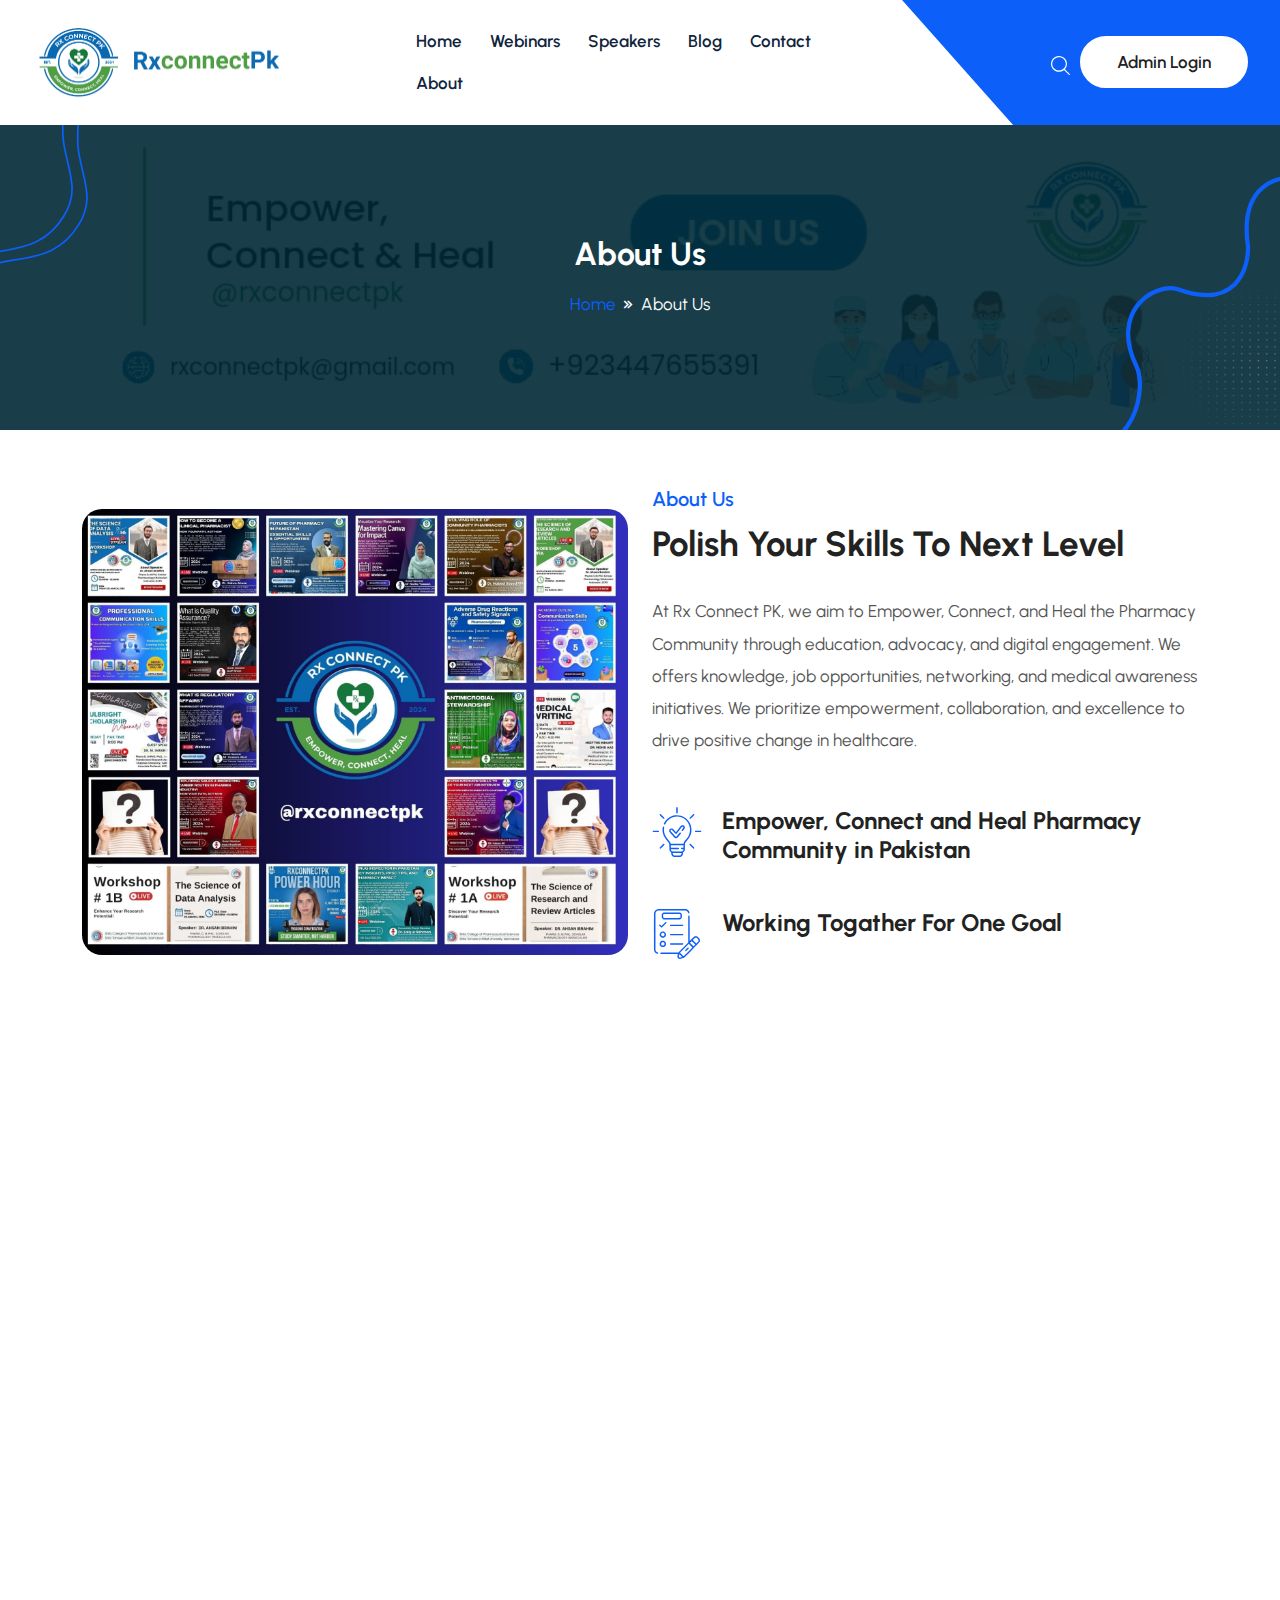
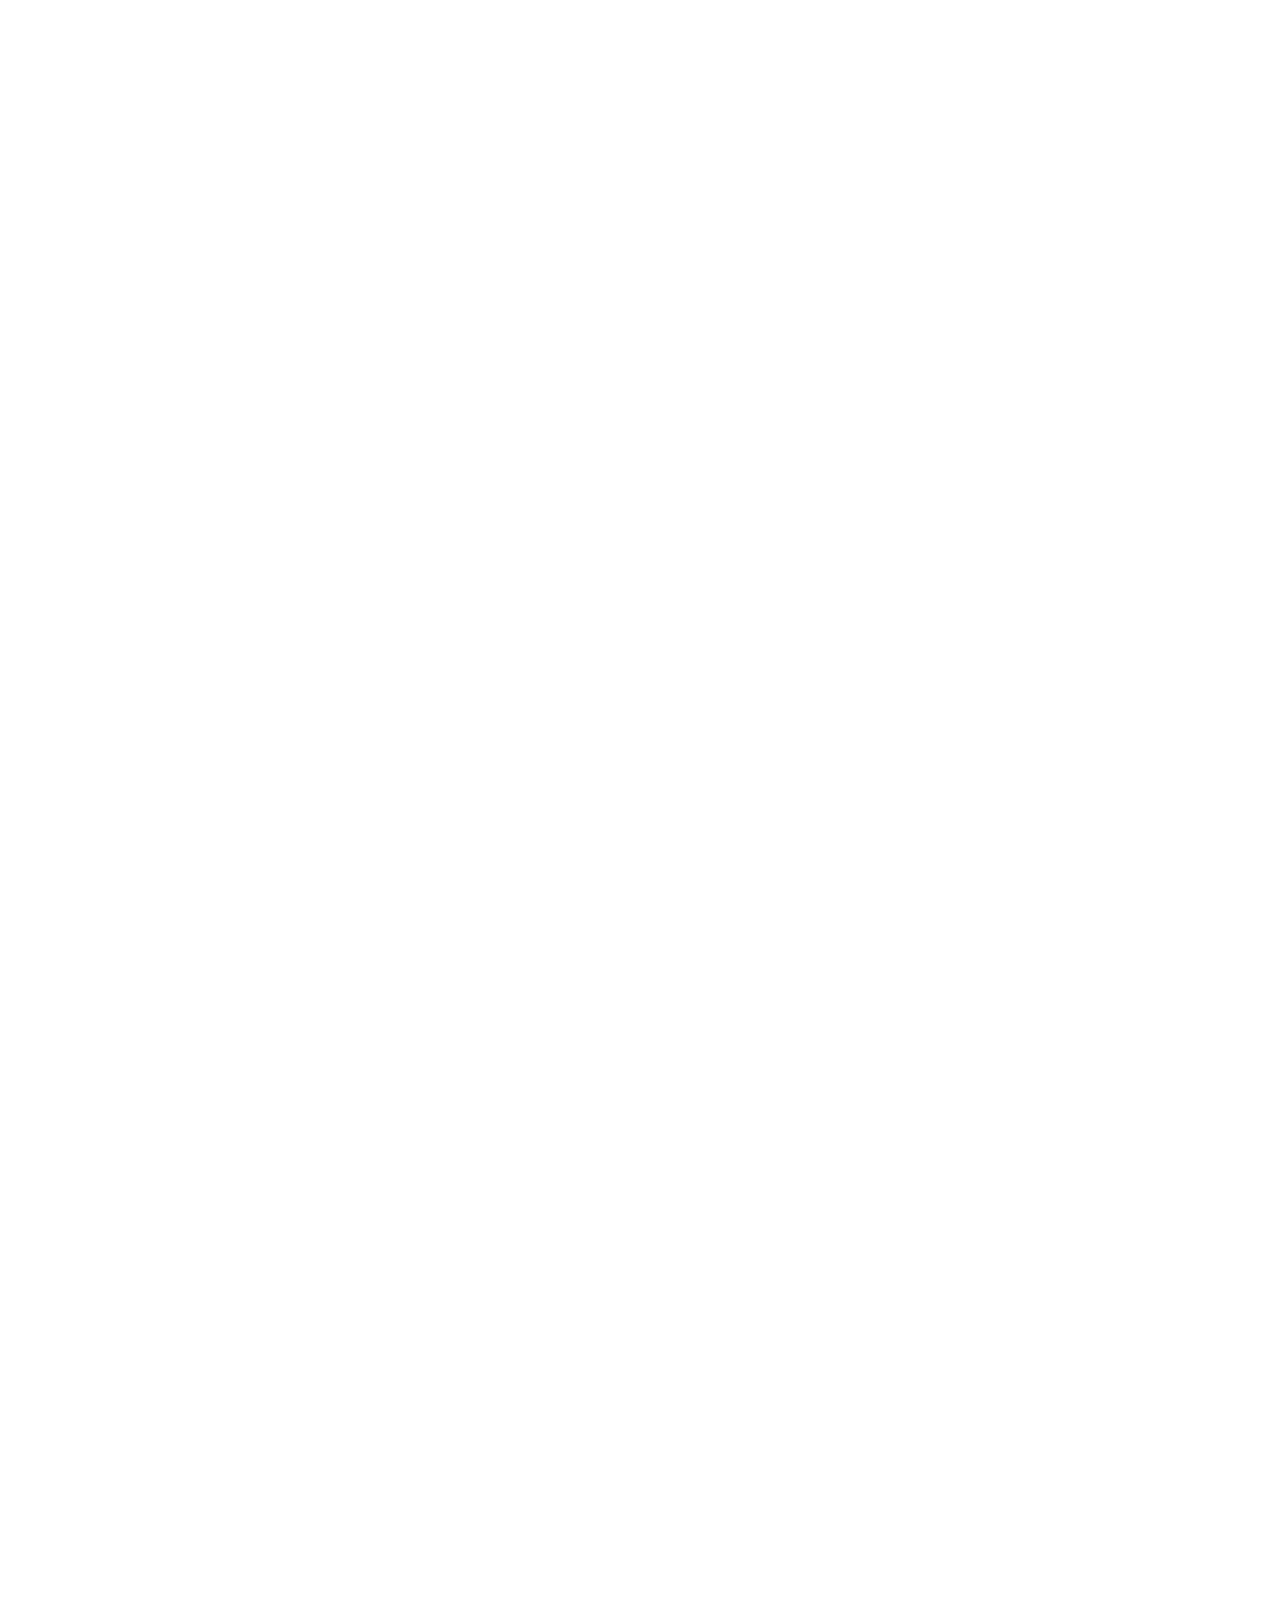
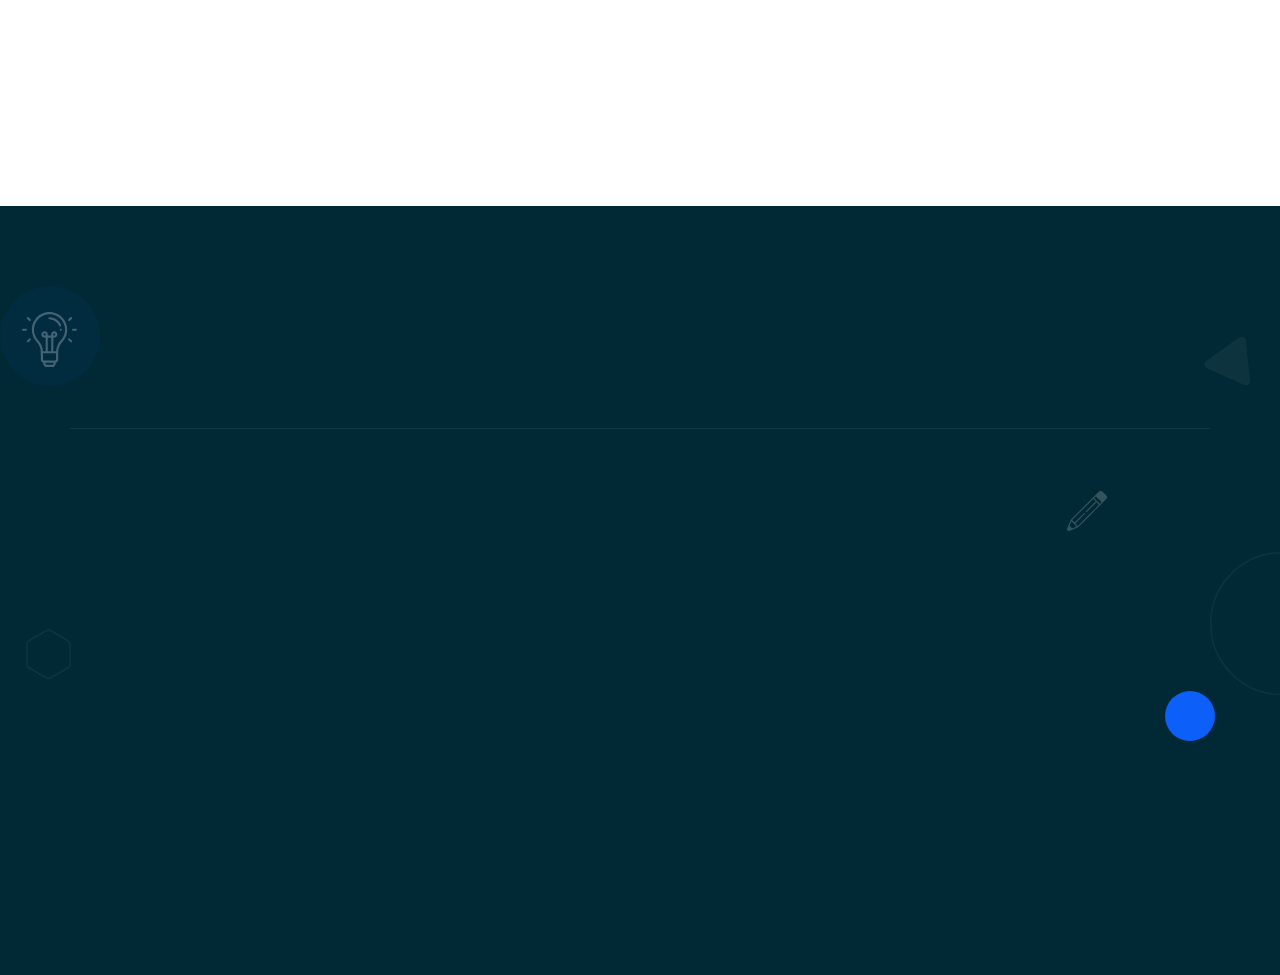
<file: about.html>
<!DOCTYPE html>
<html lang="en">

	<head>
		<!-- Meta -->
		<meta charset="utf-8">
		<meta http-equiv="X-UA-Compatible" content="IE=edge">
		<meta name="viewport" content="width=device-width, initial-scale=1, shrink-to-fit=no">
		<!-- The above 3 meta tags *must* come first in the head; any other head content must come *after* these tags -->
		<!-- SITE TITLE -->
		<title>About Us - RxconnectPK</title>	
		<link rel="icon" href="assets/img/logo.png" type="image/x-icon">		
		<!-- Latest Bootstrap min CSS -->
		<link rel="stylesheet" href="assets/bootstrap/css/bootstrap.min.css">		
		<!-- Google Font -->	
		<link rel="preconnect" href="https://fonts.googleapis.com">
		<link rel="preconnect" href="https://fonts.gstatic.com" crossorigin>
		<link href="https://fonts.googleapis.com/css2?family=Urbanist:wght@400;500;600;700&display=swap" rel="stylesheet">
		<!-- Icon CSS -->
		<link rel="stylesheet" href="assets/fonts/themify-icons.css">
		<link href='https://unpkg.com/boxicons@2.1.4/css/boxicons.min.css' rel='stylesheet'>
		<link rel="stylesheet" href="assets/css/line-awesome.css">
		<link rel="stylesheet" href="assets/fonts/fontawesome/fontawesome.css">
		<!--- owl carousel Css-->
		<link rel="stylesheet" href="assets/owlcarousel/css/owl.carousel.min.css">
		<link rel="stylesheet" href="assets/owlcarousel/css/owl.theme.default.min.css">	
		<!--Preloader Css-->
		<link rel="stylesheet" href="assets/css/preloader.css">
		<!--jquery-simple-mobilemenu Css-->	
		<link rel="stylesheet" href="assets/css/jquery-simple-mobilemenu.css">	
		<!--magnific-popup Css-->
		<link rel="stylesheet" href="assets/css/magnific-popup.css">	
		<!--animate Css-->
		<link rel="stylesheet" href="assets/css/animate.css">		
		<!--YouTubePopUp Css-->
		<link rel="stylesheet" href="assets/css/YouTubePopUp.css">	
		 <!--Slick Css-->
		<link rel="stylesheet" href="assets/css/slick.css">	
		<!--slick theme Css-->
		<link rel="stylesheet" href="assets/css/slick-theme.css">					
		<!-- Style CSS -->
		<link rel="stylesheet" href="assets/css/style.css">
		<!-- Responsive CSS -->		
		<link rel="stylesheet" href="assets/css/responsive.css">		

	</head>
	
	<body>
	
		<!-- Start Preloader -->
		<div class="preloader">
			<div class="book-style">
			  <div class="inner">
				<div class="left"></div>
				<div class="middle"></div>
				<div class="right"></div>
			  </div>
			  <ul>
				<li></li>
				<li></li>
				<li></li>
				<li></li>
				<li></li>
				<li></li>
				<li></li>
				<li></li>
				<li></li>
				<li></li>
				<li></li>
				<li></li>
				<li></li>
				<li></li>
				<li></li>
				<li></li>
				<li></li>
				<li></li>
			  </ul>
			</div>
		</div>	
		<!-- End Preloader -->
	
		<!-- Start Header -->
		<header id="navigation">
			<div class="container-fluid">
				<div class="row">
					<div class="col-30 left-col align-self-center">
						<div class="site-logo">
							<a href="index.html"><img src="assets/img/Rxconnectpk.png" alt="Rxconnectpk" style="width: 250px; height: 1%;padding: 0%; margin: 0%;"></a>
							</div>
						
						
					</div><!-- End Col -->			

					<div class="col-40 justify-content-center d-flex align-self-center">
						<nav id="main-menu">
							<ul>
								<li>
									<a href="index.html">Home</a><br>
		
								</li>	

								<li>
									<a href="webinars.html">Webinars</a>
								</li>							
								
								<li>
									<a href="speakers.html">Speakers</a>
								</li>		

								<li>
									<a href="standard-blog.html">Blog</a>
								</li>

								<li>
									<a href="contact.html">Contact</a>
								</li>
								<li>
									<a href="about.html">About</a><br>
								</li>
							</ul>
						</nav>
					</div><!-- End Col -->		

					<div class="col-30 right-col align-self-center text-end">
						<div class="searchcart">
							<a href="#" class="sicon search-btn"><svg fill="none" viewBox="0 0 20 20"><path fill="#fff" d="M7.536.044a8.418 8.418 0 00-5.1 2.434C1.476 3.44.826 4.487.413 5.745a8.018 8.018 0 000 5.08 7.977 7.977 0 002.03 3.27c1.906 1.896 4.503 2.756 7.182 2.377a8.529 8.529 0 003.846-1.579c.117-.09.223-.156.239-.152.015.008 1.198 1.164 2.628 2.57 1.628 1.603 2.655 2.584 2.749 2.627a.627.627 0 00.89-.47c.063-.327.281-.093-3.999-4.32l-1.335-1.322.226-.265c.976-1.13 1.62-2.56 1.867-4.123.094-.61.094-1.727 0-2.345-.277-1.793-1.062-3.333-2.37-4.634A8.463 8.463 0 007.536.044zm1.87 1.309c1.578.23 2.964.918 4.061 2.012 1.344 1.349 2.043 3.025 2.043 4.92 0 .7-.063 1.18-.227 1.786-.828 3.08-3.635 5.209-6.869 5.209-1.925 0-3.713-.73-5.049-2.067a6.958 6.958 0 01-1.84-3.17c-.288-1.082-.288-2.434 0-3.516A7.082 7.082 0 016.572 1.52c.89-.23 1.98-.297 2.835-.168z"/></svg></a>
							
						</div>					
						<a href="login.html" class="white-btn bt">Admin Login</a>
					</div><!-- End Col -->
					
					<ul class='mobile_menu'>
						<li>
							<a href="index.html">Home</a><br>

						</li>

						<li>
							<a href="webinars.html">Webinars</a>
						</li>							
						
						<li>
							<a href="speakers.html">Speakers</a>
						</li>		

						<li>
							<a href="standard-blog.html">Blog</a>
						</li>

						<li>
							<a href="contact.html">Contact</a>
						</li>
					</ul>	
				</div>
			</div>
			
			<div class="search_box">
				<div class="close-btn">
					<i class="ti-close"></i>
				</div>
								
				<div class="search-data">
					<form action="#" method="get">
						<input type="text" required>
						<div class="line"></div>
						<label>Type to search..</label>
						<button type="submit">
							<span class="ti-search"></span>
						</button>
					</form>
				</div>			
			</div>

		</header>
		<!-- End Header -->

		<!-- Start Main Banner -->
		<section class="main-banner" style="background-image: url(assets/img/bg/main_banner.jpg); background-position: center; background-size: cover;">
			<div class="container">
				<div class="row">
					<div class="col-xl-12 text-center">
						<h2>About Us</h2>
						<p>
							<a href="#">Home</a> <i class='bx bx-chevrons-right'></i> About Us
						</p>
					</div>
				</div>				
			</div>
			<div class="blshape">
				<svg fill="none" viewBox="0 0 279 416"><path fill-rule="evenodd" stroke="#0D5FF9" stroke-width="3" d="M109.755-38.798c33.905 36.978 10.442 93.21 19.059 142.218 9.073 51.606 27.114 80.839 0 125.08-27.292 44.529-62.477 54.631-114.663 62.005-53.094 7.503-112.908 37.432-155.043 3.451-41.916-33.803-18.759-98.921-28.438-151.421-10.342-56.091-57.129-112.778-29.34-161.951 28.69-50.767 97.898-59.728 156.705-63.423 54.331-3.414 114.658 3.619 151.72 44.041z" clip-rule="evenodd"/><path fill-rule="evenodd" stroke="#0D5FF9" stroke-width="3" d="M135.755-23.798c33.905 36.978 10.442 93.21 19.059 142.218 9.073 51.606 27.114 80.839 0 125.08-27.292 44.529-62.477 54.631-114.663 62.005-53.094 7.503-112.908 37.432-155.043 3.451-41.916-33.803-18.759-98.921-28.438-151.421-10.342-56.091-57.129-112.778-29.34-161.951 28.69-50.767 97.898-59.728 156.705-63.423 54.331-3.414 114.658 3.619 151.72 44.041z" clip-rule="evenodd"/></svg>			
			</div>
			
			<div class="brshape">
				<svg fill="none" viewBox="0 0 375 488"><path stroke="#0D5FF9" stroke-width="7" d="M2 426c109.74 59.161 148.5-65.5 127.661-113.876-43.255-87.708 26.033-136.526 66.084-126.183 94.921 34.752 116.649-31.718 115.647-69.297C296.574 14.456 361.623-.403 396 4.941"/><mask id="a" style="mask-type:alpha" width="411" height="324" x="150" y="164" maskUnits="userSpaceOnUse"><circle cx="152.169" cy="166.169" r="2.169" fill="url(#paint0_radial_3222_234)"/><circle cx="165.724" cy="166.169" r="2.169" fill="url(#paint1_radial_3222_234)"/><circle cx="179.278" cy="166.169" r="2.169" fill="url(#paint2_radial_3222_234)"/><circle cx="192.835" cy="166.169" r="2.169" fill="url(#paint3_radial_3222_234)"/><circle cx="206.392" cy="166.169" r="2.169" fill="url(#paint4_radial_3222_234)"/><circle cx="219.946" cy="166.169" r="2.169" fill="url(#paint5_radial_3222_234)"/><circle cx="233.501" cy="166.169" r="2.169" fill="url(#paint6_radial_3222_234)"/><circle cx="247.058" cy="166.169" r="2.169" fill="url(#paint7_radial_3222_234)"/><circle cx="260.612" cy="166.169" r="2.169" fill="url(#paint8_radial_3222_234)"/><circle cx="274.167" cy="166.169" r="2.169" fill="url(#paint9_radial_3222_234)"/><circle cx="287.724" cy="166.169" r="2.169" fill="url(#paint10_radial_3222_234)"/><circle cx="301.278" cy="166.169" r="2.169" fill="url(#paint11_radial_3222_234)"/><circle cx="314.833" cy="166.169" r="2.169" fill="url(#paint12_radial_3222_234)"/><circle cx="328.39" cy="166.169" r="2.169" fill="url(#paint13_radial_3222_234)"/><circle cx="341.944" cy="166.169" r="2.169" fill="url(#paint14_radial_3222_234)"/><circle cx="355.499" cy="166.169" r="2.169" fill="url(#paint15_radial_3222_234)"/><circle cx="369.056" cy="166.169" r="2.169" fill="url(#paint16_radial_3222_234)"/><circle cx="152.169" cy="177.555" r="2.169" fill="url(#paint17_radial_3222_234)"/><circle cx="165.724" cy="177.555" r="2.169" fill="url(#paint18_radial_3222_234)"/><circle cx="179.278" cy="177.555" r="2.169" fill="url(#paint19_radial_3222_234)"/><circle cx="192.835" cy="177.555" r="2.169" fill="url(#paint20_radial_3222_234)"/><circle cx="206.392" cy="177.555" r="2.169" fill="url(#paint21_radial_3222_234)"/><circle cx="219.946" cy="177.555" r="2.169" fill="url(#paint22_radial_3222_234)"/><circle cx="233.501" cy="177.555" r="2.169" fill="url(#paint23_radial_3222_234)"/><circle cx="247.058" cy="177.555" r="2.169" fill="url(#paint24_radial_3222_234)"/><circle cx="260.612" cy="177.555" r="2.169" fill="url(#paint25_radial_3222_234)"/><circle cx="274.167" cy="177.555" r="2.169" fill="url(#paint26_radial_3222_234)"/><circle cx="287.724" cy="177.555" r="2.169" fill="url(#paint27_radial_3222_234)"/><circle cx="301.278" cy="177.555" r="2.169" fill="url(#paint28_radial_3222_234)"/><circle cx="314.833" cy="177.555" r="2.169" fill="url(#paint29_radial_3222_234)"/><circle cx="328.39" cy="177.555" r="2.169" fill="url(#paint30_radial_3222_234)"/><circle cx="341.944" cy="177.555" r="2.169" fill="url(#paint31_radial_3222_234)"/><circle cx="355.499" cy="177.555" r="2.169" fill="url(#paint32_radial_3222_234)"/><circle cx="369.056" cy="177.555" r="2.169" fill="url(#paint33_radial_3222_234)"/><circle cx="152.169" cy="188.942" r="2.169" fill="url(#paint34_radial_3222_234)"/><circle cx="165.724" cy="188.942" r="2.169" fill="url(#paint35_radial_3222_234)"/><circle cx="179.278" cy="188.942" r="2.169" fill="url(#paint36_radial_3222_234)"/><circle cx="192.835" cy="188.942" r="2.169" fill="url(#paint37_radial_3222_234)"/><circle cx="206.392" cy="188.942" r="2.169" fill="url(#paint38_radial_3222_234)"/><circle cx="219.946" cy="188.942" r="2.169" fill="url(#paint39_radial_3222_234)"/><circle cx="233.501" cy="188.942" r="2.169" fill="url(#paint40_radial_3222_234)"/><circle cx="247.058" cy="188.942" r="2.169" fill="url(#paint41_radial_3222_234)"/><circle cx="260.612" cy="188.942" r="2.169" fill="url(#paint42_radial_3222_234)"/><circle cx="274.167" cy="188.942" r="2.169" fill="url(#paint43_radial_3222_234)"/><circle cx="287.724" cy="188.942" r="2.169" fill="url(#paint44_radial_3222_234)"/><circle cx="301.278" cy="188.942" r="2.169" fill="url(#paint45_radial_3222_234)"/><circle cx="314.833" cy="188.942" r="2.169" fill="url(#paint46_radial_3222_234)"/><circle cx="328.39" cy="188.942" r="2.169" fill="url(#paint47_radial_3222_234)"/><circle cx="341.944" cy="188.942" r="2.169" fill="url(#paint48_radial_3222_234)"/><circle cx="355.499" cy="188.942" r="2.169" fill="url(#paint49_radial_3222_234)"/><circle cx="369.056" cy="188.942" r="2.169" fill="url(#paint50_radial_3222_234)"/><circle cx="152.169" cy="200.329" r="2.169" fill="url(#paint51_radial_3222_234)"/><circle cx="165.724" cy="200.329" r="2.169" fill="url(#paint52_radial_3222_234)"/><circle cx="179.278" cy="200.329" r="2.169" fill="url(#paint53_radial_3222_234)"/><circle cx="192.835" cy="200.329" r="2.169" fill="url(#paint54_radial_3222_234)"/><circle cx="206.392" cy="200.329" r="2.169" fill="url(#paint55_radial_3222_234)"/><circle cx="219.946" cy="200.329" r="2.169" fill="url(#paint56_radial_3222_234)"/><circle cx="233.501" cy="200.329" r="2.169" fill="url(#paint57_radial_3222_234)"/><circle cx="247.058" cy="200.329" r="2.169" fill="url(#paint58_radial_3222_234)"/><circle cx="260.612" cy="200.329" r="2.169" fill="url(#paint59_radial_3222_234)"/><circle cx="274.167" cy="200.329" r="2.169" fill="url(#paint60_radial_3222_234)"/><circle cx="287.724" cy="200.329" r="2.169" fill="url(#paint61_radial_3222_234)"/><circle cx="301.278" cy="200.329" r="2.169" fill="url(#paint62_radial_3222_234)"/><circle cx="314.833" cy="200.329" r="2.169" fill="url(#paint63_radial_3222_234)"/><circle cx="328.39" cy="200.329" r="2.169" fill="url(#paint64_radial_3222_234)"/><circle cx="341.944" cy="200.329" r="2.169" fill="url(#paint65_radial_3222_234)"/><circle cx="355.499" cy="200.329" r="2.169" fill="url(#paint66_radial_3222_234)"/><circle cx="369.056" cy="200.329" r="2.169" fill="url(#paint67_radial_3222_234)"/><circle cx="152.169" cy="211.715" r="2.169" fill="url(#paint68_radial_3222_234)"/><circle cx="165.724" cy="211.715" r="2.169" fill="url(#paint69_radial_3222_234)"/><circle cx="179.278" cy="211.715" r="2.169" fill="url(#paint70_radial_3222_234)"/><circle cx="192.835" cy="211.715" r="2.169" fill="url(#paint71_radial_3222_234)"/><circle cx="206.392" cy="211.715" r="2.169" fill="url(#paint72_radial_3222_234)"/><circle cx="219.946" cy="211.715" r="2.169" fill="url(#paint73_radial_3222_234)"/><circle cx="233.501" cy="211.715" r="2.169" fill="url(#paint74_radial_3222_234)"/><circle cx="247.058" cy="211.715" r="2.169" fill="url(#paint75_radial_3222_234)"/><circle cx="260.612" cy="211.715" r="2.169" fill="url(#paint76_radial_3222_234)"/><circle cx="274.167" cy="211.715" r="2.169" fill="url(#paint77_radial_3222_234)"/><circle cx="287.724" cy="211.715" r="2.169" fill="url(#paint78_radial_3222_234)"/><circle cx="301.278" cy="211.715" r="2.169" fill="url(#paint79_radial_3222_234)"/><circle cx="314.833" cy="211.715" r="2.169" fill="url(#paint80_radial_3222_234)"/><circle cx="328.39" cy="211.715" r="2.169" fill="url(#paint81_radial_3222_234)"/><circle cx="341.944" cy="211.715" r="2.169" fill="url(#paint82_radial_3222_234)"/><circle cx="355.499" cy="211.715" r="2.169" fill="url(#paint83_radial_3222_234)"/><circle cx="369.056" cy="211.715" r="2.169" fill="url(#paint84_radial_3222_234)"/><circle cx="152.169" cy="223.102" r="2.169" fill="url(#paint85_radial_3222_234)"/><circle cx="165.724" cy="223.102" r="2.169" fill="url(#paint86_radial_3222_234)"/><circle cx="179.278" cy="223.102" r="2.169" fill="url(#paint87_radial_3222_234)"/><circle cx="192.835" cy="223.102" r="2.169" fill="url(#paint88_radial_3222_234)"/><circle cx="206.392" cy="223.102" r="2.169" fill="url(#paint89_radial_3222_234)"/><circle cx="219.946" cy="223.102" r="2.169" fill="url(#paint90_radial_3222_234)"/><circle cx="233.501" cy="223.102" r="2.169" fill="url(#paint91_radial_3222_234)"/><circle cx="247.058" cy="223.102" r="2.169" fill="url(#paint92_radial_3222_234)"/><circle cx="260.612" cy="223.102" r="2.169" fill="url(#paint93_radial_3222_234)"/><circle cx="274.167" cy="223.102" r="2.169" fill="url(#paint94_radial_3222_234)"/><circle cx="287.724" cy="223.102" r="2.169" fill="url(#paint95_radial_3222_234)"/><circle cx="301.278" cy="223.102" r="2.169" fill="url(#paint96_radial_3222_234)"/><circle cx="314.833" cy="223.102" r="2.169" fill="url(#paint97_radial_3222_234)"/><circle cx="328.39" cy="223.102" r="2.169" fill="url(#paint98_radial_3222_234)"/><circle cx="341.944" cy="223.102" r="2.169" fill="url(#paint99_radial_3222_234)"/><circle cx="355.499" cy="223.102" r="2.169" fill="url(#paint100_radial_3222_234)"/><circle cx="369.056" cy="223.102" r="2.169" fill="url(#paint101_radial_3222_234)"/><circle cx="152.169" cy="234.488" r="2.169" fill="url(#paint102_radial_3222_234)"/><circle cx="165.724" cy="234.488" r="2.169" fill="url(#paint103_radial_3222_234)"/><circle cx="179.278" cy="234.488" r="2.169" fill="url(#paint104_radial_3222_234)"/><circle cx="192.835" cy="234.488" r="2.169" fill="url(#paint105_radial_3222_234)"/><circle cx="206.392" cy="234.488" r="2.169" fill="url(#paint106_radial_3222_234)"/><circle cx="219.946" cy="234.488" r="2.169" fill="url(#paint107_radial_3222_234)"/><circle cx="233.501" cy="234.488" r="2.169" fill="url(#paint108_radial_3222_234)"/><circle cx="247.058" cy="234.488" r="2.169" fill="url(#paint109_radial_3222_234)"/><circle cx="260.612" cy="234.488" r="2.169" fill="url(#paint110_radial_3222_234)"/><circle cx="274.167" cy="234.488" r="2.169" fill="url(#paint111_radial_3222_234)"/><circle cx="287.724" cy="234.488" r="2.169" fill="url(#paint112_radial_3222_234)"/><circle cx="301.278" cy="234.488" r="2.169" fill="url(#paint113_radial_3222_234)"/><circle cx="314.833" cy="234.488" r="2.169" fill="url(#paint114_radial_3222_234)"/><circle cx="328.39" cy="234.488" r="2.169" fill="url(#paint115_radial_3222_234)"/><circle cx="341.944" cy="234.488" r="2.169" fill="url(#paint116_radial_3222_234)"/><circle cx="355.499" cy="234.488" r="2.169" fill="url(#paint117_radial_3222_234)"/><circle cx="369.056" cy="234.488" r="2.169" fill="url(#paint118_radial_3222_234)"/><circle cx="152.169" cy="245.875" r="2.169" fill="url(#paint119_radial_3222_234)"/><circle cx="165.724" cy="245.875" r="2.169" fill="url(#paint120_radial_3222_234)"/><circle cx="179.278" cy="245.875" r="2.169" fill="url(#paint121_radial_3222_234)"/><circle cx="192.835" cy="245.875" r="2.169" fill="url(#paint122_radial_3222_234)"/><circle cx="206.392" cy="245.875" r="2.169" fill="url(#paint123_radial_3222_234)"/><circle cx="219.946" cy="245.875" r="2.169" fill="url(#paint124_radial_3222_234)"/><circle cx="233.501" cy="245.875" r="2.169" fill="url(#paint125_radial_3222_234)"/><circle cx="247.058" cy="245.875" r="2.169" fill="url(#paint126_radial_3222_234)"/><circle cx="260.612" cy="245.875" r="2.169" fill="url(#paint127_radial_3222_234)"/><circle cx="274.167" cy="245.875" r="2.169" fill="url(#paint128_radial_3222_234)"/><circle cx="287.724" cy="245.875" r="2.169" fill="url(#paint129_radial_3222_234)"/><circle cx="301.278" cy="245.875" r="2.169" fill="url(#paint130_radial_3222_234)"/><circle cx="314.833" cy="245.875" r="2.169" fill="url(#paint131_radial_3222_234)"/><circle cx="328.39" cy="245.875" r="2.169" fill="url(#paint132_radial_3222_234)"/><circle cx="341.944" cy="245.875" r="2.169" fill="url(#paint133_radial_3222_234)"/><circle cx="355.499" cy="245.875" r="2.169" fill="url(#paint134_radial_3222_234)"/><circle cx="369.056" cy="245.875" r="2.169" fill="url(#paint135_radial_3222_234)"/><circle cx="152.169" cy="257.261" r="2.169" fill="url(#paint136_radial_3222_234)"/><circle cx="165.724" cy="257.261" r="2.169" fill="url(#paint137_radial_3222_234)"/><circle cx="179.278" cy="257.261" r="2.169" fill="url(#paint138_radial_3222_234)"/><circle cx="192.835" cy="257.261" r="2.169" fill="url(#paint139_radial_3222_234)"/><circle cx="206.392" cy="257.261" r="2.169" fill="url(#paint140_radial_3222_234)"/><circle cx="219.946" cy="257.261" r="2.169" fill="url(#paint141_radial_3222_234)"/><circle cx="233.501" cy="257.261" r="2.169" fill="url(#paint142_radial_3222_234)"/><circle cx="247.058" cy="257.261" r="2.169" fill="url(#paint143_radial_3222_234)"/><circle cx="260.612" cy="257.261" r="2.169" fill="url(#paint144_radial_3222_234)"/><circle cx="274.167" cy="257.261" r="2.169" fill="url(#paint145_radial_3222_234)"/><circle cx="287.724" cy="257.261" r="2.169" fill="url(#paint146_radial_3222_234)"/><circle cx="301.278" cy="257.261" r="2.169" fill="url(#paint147_radial_3222_234)"/><circle cx="314.833" cy="257.261" r="2.169" fill="url(#paint148_radial_3222_234)"/><circle cx="328.39" cy="257.261" r="2.169" fill="url(#paint149_radial_3222_234)"/><circle cx="341.944" cy="257.261" r="2.169" fill="url(#paint150_radial_3222_234)"/><circle cx="355.499" cy="257.261" r="2.169" fill="url(#paint151_radial_3222_234)"/><circle cx="369.056" cy="257.261" r="2.169" fill="url(#paint152_radial_3222_234)"/><circle cx="152.169" cy="268.648" r="2.169" fill="url(#paint153_radial_3222_234)"/><circle cx="165.724" cy="268.648" r="2.169" fill="url(#paint154_radial_3222_234)"/><circle cx="179.278" cy="268.648" r="2.169" fill="url(#paint155_radial_3222_234)"/><circle cx="192.835" cy="268.648" r="2.169" fill="url(#paint156_radial_3222_234)"/><circle cx="206.392" cy="268.648" r="2.169" fill="url(#paint157_radial_3222_234)"/><circle cx="219.946" cy="268.648" r="2.169" fill="url(#paint158_radial_3222_234)"/><circle cx="233.501" cy="268.648" r="2.169" fill="url(#paint159_radial_3222_234)"/><circle cx="247.058" cy="268.648" r="2.169" fill="url(#paint160_radial_3222_234)"/><circle cx="260.612" cy="268.648" r="2.169" fill="url(#paint161_radial_3222_234)"/><circle cx="274.167" cy="268.648" r="2.169" fill="url(#paint162_radial_3222_234)"/><circle cx="287.724" cy="268.648" r="2.169" fill="url(#paint163_radial_3222_234)"/><circle cx="301.278" cy="268.648" r="2.169" fill="url(#paint164_radial_3222_234)"/><circle cx="314.833" cy="268.648" r="2.169" fill="url(#paint165_radial_3222_234)"/><circle cx="328.39" cy="268.648" r="2.169" fill="url(#paint166_radial_3222_234)"/><circle cx="341.944" cy="268.648" r="2.169" fill="url(#paint167_radial_3222_234)"/><circle cx="355.499" cy="268.648" r="2.169" fill="url(#paint168_radial_3222_234)"/><circle cx="369.056" cy="268.648" r="2.169" fill="url(#paint169_radial_3222_234)"/><circle cx="152.169" cy="280.034" r="2.169" fill="url(#paint170_radial_3222_234)"/><circle cx="165.724" cy="280.034" r="2.169" fill="url(#paint171_radial_3222_234)"/><circle cx="179.278" cy="280.034" r="2.169" fill="url(#paint172_radial_3222_234)"/><circle cx="192.835" cy="280.034" r="2.169" fill="url(#paint173_radial_3222_234)"/><circle cx="206.392" cy="280.034" r="2.169" fill="url(#paint174_radial_3222_234)"/><circle cx="219.946" cy="280.034" r="2.169" fill="url(#paint175_radial_3222_234)"/><circle cx="233.501" cy="280.034" r="2.169" fill="url(#paint176_radial_3222_234)"/><circle cx="247.058" cy="280.034" r="2.169" fill="url(#paint177_radial_3222_234)"/><circle cx="260.612" cy="280.034" r="2.169" fill="url(#paint178_radial_3222_234)"/><circle cx="274.167" cy="280.034" r="2.169" fill="url(#paint179_radial_3222_234)"/><circle cx="287.724" cy="280.034" r="2.169" fill="url(#paint180_radial_3222_234)"/><circle cx="301.278" cy="280.034" r="2.169" fill="url(#paint181_radial_3222_234)"/><circle cx="314.833" cy="280.034" r="2.169" fill="url(#paint182_radial_3222_234)"/><circle cx="328.39" cy="280.034" r="2.169" fill="url(#paint183_radial_3222_234)"/><circle cx="341.944" cy="280.034" r="2.169" fill="url(#paint184_radial_3222_234)"/><circle cx="355.499" cy="280.034" r="2.169" fill="url(#paint185_radial_3222_234)"/><circle cx="369.056" cy="280.034" r="2.169" fill="url(#paint186_radial_3222_234)"/><circle cx="152.169" cy="291.421" r="2.169" fill="url(#paint187_radial_3222_234)"/><circle cx="165.724" cy="291.421" r="2.169" fill="url(#paint188_radial_3222_234)"/><circle cx="179.278" cy="291.421" r="2.169" fill="url(#paint189_radial_3222_234)"/><circle cx="192.835" cy="291.421" r="2.169" fill="url(#paint190_radial_3222_234)"/><circle cx="206.392" cy="291.421" r="2.169" fill="url(#paint191_radial_3222_234)"/><circle cx="219.946" cy="291.421" r="2.169" fill="url(#paint192_radial_3222_234)"/><circle cx="233.501" cy="291.421" r="2.169" fill="url(#paint193_radial_3222_234)"/><circle cx="247.058" cy="291.421" r="2.169" fill="url(#paint194_radial_3222_234)"/><circle cx="260.612" cy="291.421" r="2.169" fill="url(#paint195_radial_3222_234)"/><circle cx="274.167" cy="291.421" r="2.169" fill="url(#paint196_radial_3222_234)"/><circle cx="287.724" cy="291.421" r="2.169" fill="url(#paint197_radial_3222_234)"/><circle cx="301.278" cy="291.421" r="2.169" fill="url(#paint198_radial_3222_234)"/><circle cx="314.833" cy="291.421" r="2.169" fill="url(#paint199_radial_3222_234)"/><circle cx="328.39" cy="291.421" r="2.169" fill="url(#paint200_radial_3222_234)"/><circle cx="341.944" cy="291.421" r="2.169" fill="url(#paint201_radial_3222_234)"/><circle cx="355.499" cy="291.421" r="2.169" fill="url(#paint202_radial_3222_234)"/><circle cx="369.056" cy="291.421" r="2.169" fill="url(#paint203_radial_3222_234)"/><circle cx="152.169" cy="302.807" r="2.169" fill="url(#paint204_radial_3222_234)"/><circle cx="165.724" cy="302.807" r="2.169" fill="url(#paint205_radial_3222_234)"/><circle cx="179.278" cy="302.807" r="2.169" fill="url(#paint206_radial_3222_234)"/><circle cx="192.835" cy="302.807" r="2.169" fill="url(#paint207_radial_3222_234)"/><circle cx="206.392" cy="302.807" r="2.169" fill="url(#paint208_radial_3222_234)"/><circle cx="219.946" cy="302.807" r="2.169" fill="url(#paint209_radial_3222_234)"/><circle cx="233.501" cy="302.807" r="2.169" fill="url(#paint210_radial_3222_234)"/><circle cx="247.058" cy="302.807" r="2.169" fill="url(#paint211_radial_3222_234)"/><circle cx="260.612" cy="302.807" r="2.169" fill="url(#paint212_radial_3222_234)"/><circle cx="274.167" cy="302.807" r="2.169" fill="url(#paint213_radial_3222_234)"/><circle cx="287.724" cy="302.807" r="2.169" fill="url(#paint214_radial_3222_234)"/><circle cx="301.278" cy="302.807" r="2.169" fill="url(#paint215_radial_3222_234)"/><circle cx="314.833" cy="302.807" r="2.169" fill="url(#paint216_radial_3222_234)"/><circle cx="328.39" cy="302.807" r="2.169" fill="url(#paint217_radial_3222_234)"/><circle cx="341.944" cy="302.807" r="2.169" fill="url(#paint218_radial_3222_234)"/><circle cx="355.499" cy="302.807" r="2.169" fill="url(#paint219_radial_3222_234)"/><circle cx="369.056" cy="302.807" r="2.169" fill="url(#paint220_radial_3222_234)"/><circle cx="152.169" cy="314.194" r="2.169" fill="url(#paint221_radial_3222_234)"/><circle cx="165.724" cy="314.194" r="2.169" fill="url(#paint222_radial_3222_234)"/><circle cx="179.278" cy="314.194" r="2.169" fill="url(#paint223_radial_3222_234)"/><circle cx="192.835" cy="314.194" r="2.169" fill="url(#paint224_radial_3222_234)"/><circle cx="206.392" cy="314.194" r="2.169" fill="url(#paint225_radial_3222_234)"/><circle cx="219.946" cy="314.194" r="2.169" fill="url(#paint226_radial_3222_234)"/><circle cx="233.501" cy="314.194" r="2.169" fill="url(#paint227_radial_3222_234)"/><circle cx="247.058" cy="314.194" r="2.169" fill="url(#paint228_radial_3222_234)"/><circle cx="260.612" cy="314.194" r="2.169" fill="url(#paint229_radial_3222_234)"/><circle cx="274.167" cy="314.194" r="2.169" fill="url(#paint230_radial_3222_234)"/><circle cx="287.724" cy="314.194" r="2.169" fill="url(#paint231_radial_3222_234)"/><circle cx="301.278" cy="314.194" r="2.169" fill="url(#paint232_radial_3222_234)"/><circle cx="314.833" cy="314.194" r="2.169" fill="url(#paint233_radial_3222_234)"/><circle cx="328.39" cy="314.194" r="2.169" fill="url(#paint234_radial_3222_234)"/><circle cx="341.944" cy="314.194" r="2.169" fill="url(#paint235_radial_3222_234)"/><circle cx="355.499" cy="314.194" r="2.169" fill="url(#paint236_radial_3222_234)"/><circle cx="369.056" cy="314.194" r="2.169" fill="url(#paint237_radial_3222_234)"/><circle cx="152.169" cy="325.58" r="2.169" fill="url(#paint238_radial_3222_234)"/><circle cx="165.724" cy="325.58" r="2.169" fill="url(#paint239_radial_3222_234)"/><circle cx="179.278" cy="325.58" r="2.169" fill="url(#paint240_radial_3222_234)"/><circle cx="192.835" cy="325.58" r="2.169" fill="url(#paint241_radial_3222_234)"/><circle cx="206.392" cy="325.58" r="2.169" fill="url(#paint242_radial_3222_234)"/><circle cx="219.946" cy="325.58" r="2.169" fill="url(#paint243_radial_3222_234)"/><circle cx="233.501" cy="325.58" r="2.169" fill="url(#paint244_radial_3222_234)"/><circle cx="247.058" cy="325.58" r="2.169" fill="url(#paint245_radial_3222_234)"/><circle cx="260.612" cy="325.58" r="2.169" fill="url(#paint246_radial_3222_234)"/><circle cx="274.167" cy="325.58" r="2.169" fill="url(#paint247_radial_3222_234)"/><circle cx="287.724" cy="325.58" r="2.169" fill="url(#paint248_radial_3222_234)"/><circle cx="301.278" cy="325.58" r="2.169" fill="url(#paint249_radial_3222_234)"/><circle cx="314.833" cy="325.58" r="2.169" fill="url(#paint250_radial_3222_234)"/><circle cx="328.39" cy="325.58" r="2.169" fill="url(#paint251_radial_3222_234)"/><circle cx="341.944" cy="325.58" r="2.169" fill="url(#paint252_radial_3222_234)"/><circle cx="355.499" cy="325.58" r="2.169" fill="url(#paint253_radial_3222_234)"/><circle cx="369.056" cy="325.58" r="2.169" fill="url(#paint254_radial_3222_234)"/><circle cx="152.169" cy="336.967" r="2.169" fill="url(#paint255_radial_3222_234)"/><circle cx="165.724" cy="336.967" r="2.169" fill="url(#paint256_radial_3222_234)"/><circle cx="179.278" cy="336.967" r="2.169" fill="url(#paint257_radial_3222_234)"/><circle cx="192.835" cy="336.967" r="2.169" fill="url(#paint258_radial_3222_234)"/><circle cx="206.392" cy="336.967" r="2.169" fill="url(#paint259_radial_3222_234)"/><circle cx="219.946" cy="336.967" r="2.169" fill="url(#paint260_radial_3222_234)"/><circle cx="233.501" cy="336.967" r="2.169" fill="url(#paint261_radial_3222_234)"/><circle cx="247.058" cy="336.967" r="2.169" fill="url(#paint262_radial_3222_234)"/><circle cx="260.612" cy="336.967" r="2.169" fill="url(#paint263_radial_3222_234)"/><circle cx="274.167" cy="336.967" r="2.169" fill="url(#paint264_radial_3222_234)"/><circle cx="287.724" cy="336.967" r="2.169" fill="url(#paint265_radial_3222_234)"/><circle cx="301.278" cy="336.967" r="2.169" fill="url(#paint266_radial_3222_234)"/><circle cx="314.833" cy="336.967" r="2.169" fill="url(#paint267_radial_3222_234)"/><circle cx="328.39" cy="336.967" r="2.169" fill="url(#paint268_radial_3222_234)"/><circle cx="341.944" cy="336.967" r="2.169" fill="url(#paint269_radial_3222_234)"/><circle cx="355.499" cy="336.967" r="2.169" fill="url(#paint270_radial_3222_234)"/><circle cx="369.056" cy="336.967" r="2.169" fill="url(#paint271_radial_3222_234)"/><circle cx="152.169" cy="348.354" r="2.169" fill="url(#paint272_radial_3222_234)"/><circle cx="165.724" cy="348.354" r="2.169" fill="url(#paint273_radial_3222_234)"/><circle cx="179.278" cy="348.354" r="2.169" fill="url(#paint274_radial_3222_234)"/><circle cx="192.835" cy="348.354" r="2.169" fill="url(#paint275_radial_3222_234)"/><circle cx="206.392" cy="348.354" r="2.169" fill="url(#paint276_radial_3222_234)"/><circle cx="219.946" cy="348.354" r="2.169" fill="url(#paint277_radial_3222_234)"/><circle cx="233.501" cy="348.354" r="2.169" fill="url(#paint278_radial_3222_234)"/><circle cx="247.058" cy="348.354" r="2.169" fill="url(#paint279_radial_3222_234)"/><circle cx="260.612" cy="348.354" r="2.169" fill="url(#paint280_radial_3222_234)"/><circle cx="274.167" cy="348.354" r="2.169" fill="url(#paint281_radial_3222_234)"/><circle cx="287.724" cy="348.354" r="2.169" fill="url(#paint282_radial_3222_234)"/><circle cx="301.278" cy="348.354" r="2.169" fill="url(#paint283_radial_3222_234)"/><circle cx="314.833" cy="348.354" r="2.169" fill="url(#paint284_radial_3222_234)"/><circle cx="328.39" cy="348.354" r="2.169" fill="url(#paint285_radial_3222_234)"/><circle cx="341.944" cy="348.354" r="2.169" fill="url(#paint286_radial_3222_234)"/><circle cx="355.499" cy="348.354" r="2.169" fill="url(#paint287_radial_3222_234)"/><circle cx="369.056" cy="348.354" r="2.169" fill="url(#paint288_radial_3222_234)"/><circle cx="152.169" cy="359.74" r="2.169" fill="url(#paint289_radial_3222_234)"/><circle cx="165.724" cy="359.74" r="2.169" fill="url(#paint290_radial_3222_234)"/><circle cx="179.278" cy="359.74" r="2.169" fill="url(#paint291_radial_3222_234)"/><circle cx="192.835" cy="359.74" r="2.169" fill="url(#paint292_radial_3222_234)"/><circle cx="206.392" cy="359.74" r="2.169" fill="url(#paint293_radial_3222_234)"/><circle cx="219.946" cy="359.74" r="2.169" fill="url(#paint294_radial_3222_234)"/><circle cx="233.501" cy="359.74" r="2.169" fill="url(#paint295_radial_3222_234)"/><circle cx="247.058" cy="359.74" r="2.169" fill="url(#paint296_radial_3222_234)"/><circle cx="260.612" cy="359.74" r="2.169" fill="url(#paint297_radial_3222_234)"/><circle cx="274.167" cy="359.74" r="2.169" fill="url(#paint298_radial_3222_234)"/><circle cx="287.724" cy="359.74" r="2.169" fill="url(#paint299_radial_3222_234)"/><circle cx="301.278" cy="359.74" r="2.169" fill="url(#paint300_radial_3222_234)"/><circle cx="314.833" cy="359.74" r="2.169" fill="url(#paint301_radial_3222_234)"/><circle cx="328.39" cy="359.74" r="2.169" fill="url(#paint302_radial_3222_234)"/><circle cx="341.944" cy="359.74" r="2.169" fill="url(#paint303_radial_3222_234)"/><circle cx="355.499" cy="359.74" r="2.169" fill="url(#paint304_radial_3222_234)"/><circle cx="369.056" cy="359.74" r="2.169" fill="url(#paint305_radial_3222_234)"/><circle cx="152.169" cy="371.127" r="2.169" fill="url(#paint306_radial_3222_234)"/><circle cx="165.724" cy="371.127" r="2.169" fill="url(#paint307_radial_3222_234)"/><circle cx="179.278" cy="371.127" r="2.169" fill="url(#paint308_radial_3222_234)"/><circle cx="192.835" cy="371.127" r="2.169" fill="url(#paint309_radial_3222_234)"/><circle cx="206.392" cy="371.127" r="2.169" fill="url(#paint310_radial_3222_234)"/><circle cx="219.946" cy="371.127" r="2.169" fill="url(#paint311_radial_3222_234)"/><circle cx="233.501" cy="371.127" r="2.169" fill="url(#paint312_radial_3222_234)"/><circle cx="247.058" cy="371.127" r="2.169" fill="url(#paint313_radial_3222_234)"/><circle cx="260.612" cy="371.127" r="2.169" fill="url(#paint314_radial_3222_234)"/><circle cx="274.167" cy="371.127" r="2.169" fill="url(#paint315_radial_3222_234)"/><circle cx="287.724" cy="371.127" r="2.169" fill="url(#paint316_radial_3222_234)"/><circle cx="301.278" cy="371.127" r="2.169" fill="url(#paint317_radial_3222_234)"/><circle cx="314.833" cy="371.127" r="2.169" fill="url(#paint318_radial_3222_234)"/><circle cx="328.39" cy="371.127" r="2.169" fill="url(#paint319_radial_3222_234)"/><circle cx="341.944" cy="371.127" r="2.169" fill="url(#paint320_radial_3222_234)"/><circle cx="355.499" cy="371.127" r="2.169" fill="url(#paint321_radial_3222_234)"/><circle cx="369.056" cy="371.127" r="2.169" fill="url(#paint322_radial_3222_234)"/><circle cx="152.169" cy="382.513" r="2.169" fill="url(#paint323_radial_3222_234)"/><circle cx="165.724" cy="382.513" r="2.169" fill="url(#paint324_radial_3222_234)"/><circle cx="179.278" cy="382.513" r="2.169" fill="url(#paint325_radial_3222_234)"/><circle cx="192.835" cy="382.513" r="2.169" fill="url(#paint326_radial_3222_234)"/><circle cx="206.392" cy="382.513" r="2.169" fill="url(#paint327_radial_3222_234)"/><circle cx="219.946" cy="382.513" r="2.169" fill="url(#paint328_radial_3222_234)"/><circle cx="233.501" cy="382.513" r="2.169" fill="url(#paint329_radial_3222_234)"/><circle cx="247.058" cy="382.513" r="2.169" fill="url(#paint330_radial_3222_234)"/><circle cx="260.612" cy="382.513" r="2.169" fill="url(#paint331_radial_3222_234)"/><circle cx="274.167" cy="382.513" r="2.169" fill="url(#paint332_radial_3222_234)"/><circle cx="287.724" cy="382.513" r="2.169" fill="url(#paint333_radial_3222_234)"/><circle cx="301.278" cy="382.513" r="2.169" fill="url(#paint334_radial_3222_234)"/><circle cx="314.833" cy="382.513" r="2.169" fill="url(#paint335_radial_3222_234)"/><circle cx="328.39" cy="382.513" r="2.169" fill="url(#paint336_radial_3222_234)"/><circle cx="341.944" cy="382.513" r="2.169" fill="url(#paint337_radial_3222_234)"/><circle cx="355.499" cy="382.513" r="2.169" fill="url(#paint338_radial_3222_234)"/><circle cx="369.056" cy="382.513" r="2.169" fill="url(#paint339_radial_3222_234)"/><circle cx="152.169" cy="393.9" r="2.169" fill="url(#paint340_radial_3222_234)"/><circle cx="165.724" cy="393.9" r="2.169" fill="url(#paint341_radial_3222_234)"/><circle cx="179.278" cy="393.9" r="2.169" fill="url(#paint342_radial_3222_234)"/><circle cx="192.835" cy="393.9" r="2.169" fill="url(#paint343_radial_3222_234)"/><circle cx="206.392" cy="393.9" r="2.169" fill="url(#paint344_radial_3222_234)"/><circle cx="219.946" cy="393.9" r="2.169" fill="url(#paint345_radial_3222_234)"/><circle cx="233.501" cy="393.9" r="2.169" fill="url(#paint346_radial_3222_234)"/><circle cx="247.058" cy="393.9" r="2.169" fill="url(#paint347_radial_3222_234)"/><circle cx="260.612" cy="393.9" r="2.169" fill="url(#paint348_radial_3222_234)"/><circle cx="274.167" cy="393.9" r="2.169" fill="url(#paint349_radial_3222_234)"/><circle cx="287.724" cy="393.9" r="2.169" fill="url(#paint350_radial_3222_234)"/><circle cx="301.278" cy="393.9" r="2.169" fill="url(#paint351_radial_3222_234)"/><circle cx="314.833" cy="393.9" r="2.169" fill="url(#paint352_radial_3222_234)"/><circle cx="328.39" cy="393.9" r="2.169" fill="url(#paint353_radial_3222_234)"/><circle cx="341.944" cy="393.9" r="2.169" fill="url(#paint354_radial_3222_234)"/><circle cx="355.499" cy="393.9" r="2.169" fill="url(#paint355_radial_3222_234)"/><circle cx="369.056" cy="393.9" r="2.169" fill="url(#paint356_radial_3222_234)"/><circle cx="152.169" cy="405.286" r="2.169" fill="url(#paint357_radial_3222_234)"/><circle cx="165.724" cy="405.286" r="2.169" fill="url(#paint358_radial_3222_234)"/><circle cx="179.278" cy="405.286" r="2.169" fill="url(#paint359_radial_3222_234)"/><circle cx="192.835" cy="405.286" r="2.169" fill="url(#paint360_radial_3222_234)"/><circle cx="206.392" cy="405.286" r="2.169" fill="url(#paint361_radial_3222_234)"/><circle cx="219.946" cy="405.286" r="2.169" fill="url(#paint362_radial_3222_234)"/><circle cx="233.501" cy="405.286" r="2.169" fill="url(#paint363_radial_3222_234)"/><circle cx="247.058" cy="405.286" r="2.169" fill="url(#paint364_radial_3222_234)"/><circle cx="260.612" cy="405.286" r="2.169" fill="url(#paint365_radial_3222_234)"/><circle cx="274.167" cy="405.286" r="2.169" fill="url(#paint366_radial_3222_234)"/><circle cx="287.724" cy="405.286" r="2.169" fill="url(#paint367_radial_3222_234)"/><circle cx="301.278" cy="405.286" r="2.169" fill="url(#paint368_radial_3222_234)"/><circle cx="314.833" cy="405.286" r="2.169" fill="url(#paint369_radial_3222_234)"/><circle cx="328.39" cy="405.286" r="2.169" fill="url(#paint370_radial_3222_234)"/><circle cx="341.944" cy="405.286" r="2.169" fill="url(#paint371_radial_3222_234)"/><circle cx="355.499" cy="405.286" r="2.169" fill="url(#paint372_radial_3222_234)"/><circle cx="369.056" cy="405.286" r="2.169" fill="url(#paint373_radial_3222_234)"/><circle cx="152.169" cy="416.673" r="2.169" fill="url(#paint374_radial_3222_234)"/><circle cx="165.724" cy="416.673" r="2.169" fill="url(#paint375_radial_3222_234)"/><circle cx="179.278" cy="416.673" r="2.169" fill="url(#paint376_radial_3222_234)"/><circle cx="192.835" cy="416.673" r="2.169" fill="url(#paint377_radial_3222_234)"/><circle cx="206.392" cy="416.673" r="2.169" fill="url(#paint378_radial_3222_234)"/><circle cx="219.946" cy="416.673" r="2.169" fill="url(#paint379_radial_3222_234)"/><circle cx="233.501" cy="416.673" r="2.169" fill="url(#paint380_radial_3222_234)"/><circle cx="247.058" cy="416.673" r="2.169" fill="url(#paint381_radial_3222_234)"/><circle cx="260.612" cy="416.673" r="2.169" fill="url(#paint382_radial_3222_234)"/><circle cx="274.167" cy="416.673" r="2.169" fill="url(#paint383_radial_3222_234)"/><circle cx="287.724" cy="416.673" r="2.169" fill="url(#paint384_radial_3222_234)"/><circle cx="301.278" cy="416.673" r="2.169" fill="url(#paint385_radial_3222_234)"/><circle cx="314.833" cy="416.673" r="2.169" fill="url(#paint386_radial_3222_234)"/><circle cx="328.39" cy="416.673" r="2.169" fill="url(#paint387_radial_3222_234)"/><circle cx="341.944" cy="416.673" r="2.169" fill="url(#paint388_radial_3222_234)"/><circle cx="355.499" cy="416.673" r="2.169" fill="url(#paint389_radial_3222_234)"/><circle cx="369.056" cy="416.673" r="2.169" fill="url(#paint390_radial_3222_234)"/><circle cx="152.169" cy="428.059" r="2.169" fill="url(#paint391_radial_3222_234)"/><circle cx="165.724" cy="428.059" r="2.169" fill="url(#paint392_radial_3222_234)"/><circle cx="179.278" cy="428.059" r="2.169" fill="url(#paint393_radial_3222_234)"/><circle cx="192.835" cy="428.059" r="2.169" fill="url(#paint394_radial_3222_234)"/><circle cx="206.392" cy="428.059" r="2.169" fill="url(#paint395_radial_3222_234)"/><circle cx="219.946" cy="428.059" r="2.169" fill="url(#paint396_radial_3222_234)"/><circle cx="233.501" cy="428.059" r="2.169" fill="url(#paint397_radial_3222_234)"/><circle cx="247.058" cy="428.059" r="2.169" fill="url(#paint398_radial_3222_234)"/><circle cx="260.612" cy="428.059" r="2.169" fill="url(#paint399_radial_3222_234)"/><circle cx="274.167" cy="428.059" r="2.169" fill="url(#paint400_radial_3222_234)"/><circle cx="287.724" cy="428.059" r="2.169" fill="url(#paint401_radial_3222_234)"/><circle cx="301.278" cy="428.059" r="2.169" fill="url(#paint402_radial_3222_234)"/><circle cx="314.833" cy="428.059" r="2.169" fill="url(#paint403_radial_3222_234)"/><circle cx="328.39" cy="428.059" r="2.169" fill="url(#paint404_radial_3222_234)"/><circle cx="341.944" cy="428.059" r="2.169" fill="url(#paint405_radial_3222_234)"/><circle cx="355.499" cy="428.059" r="2.169" fill="url(#paint406_radial_3222_234)"/><circle cx="369.056" cy="428.059" r="2.169" fill="url(#paint407_radial_3222_234)"/><circle cx="152.169" cy="439.446" r="2.169" fill="url(#paint408_radial_3222_234)"/><circle cx="165.724" cy="439.446" r="2.169" fill="url(#paint409_radial_3222_234)"/><circle cx="179.278" cy="439.446" r="2.169" fill="url(#paint410_radial_3222_234)"/><circle cx="192.835" cy="439.446" r="2.169" fill="url(#paint411_radial_3222_234)"/><circle cx="206.392" cy="439.446" r="2.169" fill="url(#paint412_radial_3222_234)"/><circle cx="219.946" cy="439.446" r="2.169" fill="url(#paint413_radial_3222_234)"/><circle cx="233.501" cy="439.446" r="2.169" fill="url(#paint414_radial_3222_234)"/><circle cx="247.058" cy="439.446" r="2.169" fill="url(#paint415_radial_3222_234)"/><circle cx="260.612" cy="439.446" r="2.169" fill="url(#paint416_radial_3222_234)"/><circle cx="274.167" cy="439.446" r="2.169" fill="url(#paint417_radial_3222_234)"/><circle cx="287.724" cy="439.446" r="2.169" fill="url(#paint418_radial_3222_234)"/><circle cx="301.278" cy="439.446" r="2.169" fill="url(#paint419_radial_3222_234)"/><circle cx="314.833" cy="439.446" r="2.169" fill="url(#paint420_radial_3222_234)"/><circle cx="328.39" cy="439.446" r="2.169" fill="url(#paint421_radial_3222_234)"/><circle cx="341.944" cy="439.446" r="2.169" fill="url(#paint422_radial_3222_234)"/><circle cx="355.499" cy="439.446" r="2.169" fill="url(#paint423_radial_3222_234)"/><circle cx="369.056" cy="439.446" r="2.169" fill="url(#paint424_radial_3222_234)"/><circle cx="152.169" cy="450.832" r="2.169" fill="url(#paint425_radial_3222_234)"/><circle cx="165.724" cy="450.832" r="2.169" fill="url(#paint426_radial_3222_234)"/><circle cx="179.278" cy="450.832" r="2.169" fill="url(#paint427_radial_3222_234)"/><circle cx="192.835" cy="450.832" r="2.169" fill="url(#paint428_radial_3222_234)"/><circle cx="206.392" cy="450.832" r="2.169" fill="url(#paint429_radial_3222_234)"/><circle cx="219.946" cy="450.832" r="2.169" fill="url(#paint430_radial_3222_234)"/><circle cx="233.501" cy="450.832" r="2.169" fill="url(#paint431_radial_3222_234)"/><circle cx="247.058" cy="450.832" r="2.169" fill="url(#paint432_radial_3222_234)"/><circle cx="260.612" cy="450.832" r="2.169" fill="url(#paint433_radial_3222_234)"/><circle cx="274.167" cy="450.832" r="2.169" fill="url(#paint434_radial_3222_234)"/><circle cx="287.724" cy="450.832" r="2.169" fill="url(#paint435_radial_3222_234)"/><circle cx="301.278" cy="450.832" r="2.169" fill="url(#paint436_radial_3222_234)"/><circle cx="314.833" cy="450.832" r="2.169" fill="url(#paint437_radial_3222_234)"/><circle cx="328.39" cy="450.832" r="2.169" fill="url(#paint438_radial_3222_234)"/><circle cx="341.944" cy="450.832" r="2.169" fill="url(#paint439_radial_3222_234)"/><circle cx="355.499" cy="450.832" r="2.169" fill="url(#paint440_radial_3222_234)"/><circle cx="369.056" cy="450.832" r="2.169" fill="url(#paint441_radial_3222_234)"/><circle cx="152.169" cy="462.219" r="2.169" fill="url(#paint442_radial_3222_234)"/><circle cx="165.724" cy="462.219" r="2.169" fill="url(#paint443_radial_3222_234)"/><circle cx="179.278" cy="462.219" r="2.169" fill="url(#paint444_radial_3222_234)"/><circle cx="192.835" cy="462.219" r="2.169" fill="url(#paint445_radial_3222_234)"/><circle cx="206.392" cy="462.219" r="2.169" fill="url(#paint446_radial_3222_234)"/><circle cx="219.946" cy="462.219" r="2.169" fill="url(#paint447_radial_3222_234)"/><circle cx="233.501" cy="462.219" r="2.169" fill="url(#paint448_radial_3222_234)"/><circle cx="247.058" cy="462.219" r="2.169" fill="url(#paint449_radial_3222_234)"/><circle cx="260.612" cy="462.219" r="2.169" fill="url(#paint450_radial_3222_234)"/><circle cx="274.167" cy="462.219" r="2.169" fill="url(#paint451_radial_3222_234)"/><circle cx="287.724" cy="462.219" r="2.169" fill="url(#paint452_radial_3222_234)"/><circle cx="301.278" cy="462.219" r="2.169" fill="url(#paint453_radial_3222_234)"/><circle cx="314.833" cy="462.219" r="2.169" fill="url(#paint454_radial_3222_234)"/><circle cx="328.39" cy="462.219" r="2.169" fill="url(#paint455_radial_3222_234)"/><circle cx="341.944" cy="462.219" r="2.169" fill="url(#paint456_radial_3222_234)"/><circle cx="355.499" cy="462.219" r="2.169" fill="url(#paint457_radial_3222_234)"/><circle cx="369.056" cy="462.219" r="2.169" fill="url(#paint458_radial_3222_234)"/><circle cx="152.169" cy="473.606" r="2.169" fill="url(#paint459_radial_3222_234)"/><circle cx="165.724" cy="473.606" r="2.169" fill="url(#paint460_radial_3222_234)"/><circle cx="179.278" cy="473.606" r="2.169" fill="url(#paint461_radial_3222_234)"/><circle cx="192.835" cy="473.606" r="2.169" fill="url(#paint462_radial_3222_234)"/><circle cx="206.392" cy="473.606" r="2.169" fill="url(#paint463_radial_3222_234)"/><circle cx="219.946" cy="473.606" r="2.169" fill="url(#paint464_radial_3222_234)"/><circle cx="233.501" cy="473.606" r="2.169" fill="url(#paint465_radial_3222_234)"/><circle cx="247.058" cy="473.606" r="2.169" fill="url(#paint466_radial_3222_234)"/><circle cx="260.612" cy="473.606" r="2.169" fill="url(#paint467_radial_3222_234)"/><circle cx="274.167" cy="473.606" r="2.169" fill="url(#paint468_radial_3222_234)"/><circle cx="287.724" cy="473.606" r="2.169" fill="url(#paint469_radial_3222_234)"/><circle cx="301.278" cy="473.606" r="2.169" fill="url(#paint470_radial_3222_234)"/><circle cx="314.833" cy="473.606" r="2.169" fill="url(#paint471_radial_3222_234)"/><circle cx="328.39" cy="473.606" r="2.169" fill="url(#paint472_radial_3222_234)"/><circle cx="341.944" cy="473.606" r="2.169" fill="url(#paint473_radial_3222_234)"/><circle cx="355.499" cy="473.606" r="2.169" fill="url(#paint474_radial_3222_234)"/><circle cx="369.056" cy="473.606" r="2.169" fill="url(#paint475_radial_3222_234)"/><circle cx="152.169" cy="484.992" r="2.169" fill="url(#paint476_radial_3222_234)"/><circle cx="165.724" cy="484.992" r="2.169" fill="url(#paint477_radial_3222_234)"/><circle cx="179.278" cy="484.992" r="2.169" fill="url(#paint478_radial_3222_234)"/><circle cx="192.835" cy="484.992" r="2.169" fill="url(#paint479_radial_3222_234)"/><circle cx="206.392" cy="484.992" r="2.169" fill="url(#paint480_radial_3222_234)"/><circle cx="219.946" cy="484.992" r="2.169" fill="url(#paint481_radial_3222_234)"/><circle cx="233.501" cy="484.992" r="2.169" fill="url(#paint482_radial_3222_234)"/><circle cx="247.058" cy="484.992" r="2.169" fill="url(#paint483_radial_3222_234)"/><circle cx="260.612" cy="484.992" r="2.169" fill="url(#paint484_radial_3222_234)"/><circle cx="274.167" cy="484.992" r="2.169" fill="url(#paint485_radial_3222_234)"/><circle cx="287.724" cy="484.992" r="2.169" fill="url(#paint486_radial_3222_234)"/><circle cx="301.278" cy="484.992" r="2.169" fill="url(#paint487_radial_3222_234)"/><circle cx="314.833" cy="484.992" r="2.169" fill="url(#paint488_radial_3222_234)"/><circle cx="328.39" cy="484.992" r="2.169" fill="url(#paint489_radial_3222_234)"/><circle cx="341.944" cy="484.992" r="2.169" fill="url(#paint490_radial_3222_234)"/><circle cx="355.499" cy="484.992" r="2.169" fill="url(#paint491_radial_3222_234)"/><circle cx="369.056" cy="484.992" r="2.169" fill="url(#paint492_radial_3222_234)"/></mask><g mask="url(#a)"><circle cx="331.14" cy="308.14" r="145.14" fill="url(#paint493_radial_3222_234)"/></g><defs><radialGradient id="paint0_radial_3222_234" cx="0" cy="0" r="1" gradientTransform="rotate(89.798 -7.294 159.438) scale(2.43089 2.43091)" gradientUnits="userSpaceOnUse"><stop stop-color="#D9D9D9" stop-opacity=".78"/><stop offset="1" stop-color="#D9D9D9" stop-opacity="0"/></radialGradient><radialGradient id="paint1_radial_3222_234" cx="0" cy="0" r="1" gradientTransform="rotate(89.798 -.516 166.24) scale(2.43089 2.43091)" gradientUnits="userSpaceOnUse"><stop stop-color="#D9D9D9" stop-opacity=".78"/><stop offset="1" stop-color="#D9D9D9" stop-opacity="0"/></radialGradient><radialGradient id="paint2_radial_3222_234" cx="0" cy="0" r="1" gradientTransform="rotate(89.798 6.26 173.04) scale(2.43089 2.43091)" gradientUnits="userSpaceOnUse"><stop stop-color="#D9D9D9" stop-opacity=".78"/><stop offset="1" stop-color="#D9D9D9" stop-opacity="0"/></radialGradient><radialGradient id="paint3_radial_3222_234" cx="0" cy="0" r="1" gradientTransform="rotate(89.798 13.04 179.843) scale(2.43089 2.43091)" gradientUnits="userSpaceOnUse"><stop stop-color="#D9D9D9" stop-opacity=".78"/><stop offset="1" stop-color="#D9D9D9" stop-opacity="0"/></radialGradient><radialGradient id="paint4_radial_3222_234" cx="0" cy="0" r="1" gradientTransform="rotate(89.798 19.818 186.646) scale(2.43089 2.43091)" gradientUnits="userSpaceOnUse"><stop stop-color="#D9D9D9" stop-opacity=".78"/><stop offset="1" stop-color="#D9D9D9" stop-opacity="0"/></radialGradient><radialGradient id="paint5_radial_3222_234" cx="0" cy="0" r="1" gradientTransform="rotate(89.798 26.595 193.446) scale(2.43089 2.43091)" gradientUnits="userSpaceOnUse"><stop stop-color="#D9D9D9" stop-opacity=".78"/><stop offset="1" stop-color="#D9D9D9" stop-opacity="0"/></radialGradient><radialGradient id="paint6_radial_3222_234" cx="0" cy="0" r="1" gradientTransform="rotate(89.798 33.372 200.248) scale(2.43089 2.43091)" gradientUnits="userSpaceOnUse"><stop stop-color="#D9D9D9" stop-opacity=".78"/><stop offset="1" stop-color="#D9D9D9" stop-opacity="0"/></radialGradient><radialGradient id="paint7_radial_3222_234" cx="0" cy="0" r="1" gradientTransform="rotate(89.798 40.15 207.05) scale(2.43089 2.43091)" gradientUnits="userSpaceOnUse"><stop stop-color="#D9D9D9" stop-opacity=".78"/><stop offset="1" stop-color="#D9D9D9" stop-opacity="0"/></radialGradient><radialGradient id="paint8_radial_3222_234" cx="0" cy="0" r="1" gradientTransform="rotate(89.798 46.928 213.851) scale(2.43089 2.43091)" gradientUnits="userSpaceOnUse"><stop stop-color="#D9D9D9" stop-opacity=".78"/><stop offset="1" stop-color="#D9D9D9" stop-opacity="0"/></radialGradient><radialGradient id="paint9_radial_3222_234" cx="0" cy="0" r="1" gradientTransform="rotate(89.798 53.705 220.653) scale(2.43089 2.43091)" gradientUnits="userSpaceOnUse"><stop stop-color="#D9D9D9" stop-opacity=".78"/><stop offset="1" stop-color="#D9D9D9" stop-opacity="0"/></radialGradient><radialGradient id="paint10_radial_3222_234" cx="0" cy="0" r="1" gradientTransform="rotate(89.798 60.484 227.455) scale(2.43089 2.43091)" gradientUnits="userSpaceOnUse"><stop stop-color="#D9D9D9" stop-opacity=".78"/><stop offset="1" stop-color="#D9D9D9" stop-opacity="0"/></radialGradient><radialGradient id="paint11_radial_3222_234" cx="0" cy="0" r="1" gradientTransform="rotate(89.798 67.26 234.256) scale(2.43089 2.43091)" gradientUnits="userSpaceOnUse"><stop stop-color="#D9D9D9" stop-opacity=".78"/><stop offset="1" stop-color="#D9D9D9" stop-opacity="0"/></radialGradient><radialGradient id="paint12_radial_3222_234" cx="0" cy="0" r="1" gradientTransform="rotate(89.798 74.038 241.058) scale(2.43089 2.43091)" gradientUnits="userSpaceOnUse"><stop stop-color="#D9D9D9" stop-opacity=".78"/><stop offset="1" stop-color="#D9D9D9" stop-opacity="0"/></radialGradient><radialGradient id="paint13_radial_3222_234" cx="0" cy="0" r="1" gradientTransform="rotate(89.798 80.817 247.86) scale(2.43089 2.43091)" gradientUnits="userSpaceOnUse"><stop stop-color="#D9D9D9" stop-opacity=".78"/><stop offset="1" stop-color="#D9D9D9" stop-opacity="0"/></radialGradient><radialGradient id="paint14_radial_3222_234" cx="0" cy="0" r="1" gradientTransform="rotate(89.798 87.594 254.661) scale(2.43089 2.43091)" gradientUnits="userSpaceOnUse"><stop stop-color="#D9D9D9" stop-opacity=".78"/><stop offset="1" stop-color="#D9D9D9" stop-opacity="0"/></radialGradient><radialGradient id="paint15_radial_3222_234" cx="0" cy="0" r="1" gradientTransform="rotate(89.798 94.371 261.463) scale(2.43089 2.43091)" gradientUnits="userSpaceOnUse"><stop stop-color="#D9D9D9" stop-opacity=".78"/><stop offset="1" stop-color="#D9D9D9" stop-opacity="0"/></radialGradient><radialGradient id="paint16_radial_3222_234" cx="0" cy="0" r="1" gradientTransform="rotate(89.798 101.15 268.265) scale(2.43089 2.43091)" gradientUnits="userSpaceOnUse"><stop stop-color="#D9D9D9" stop-opacity=".78"/><stop offset="1" stop-color="#D9D9D9" stop-opacity="0"/></radialGradient><radialGradient id="paint17_radial_3222_234" cx="0" cy="0" r="1" gradientTransform="rotate(89.798 -13.007 165.131) scale(2.43089 2.43091)" gradientUnits="userSpaceOnUse"><stop stop-color="#D9D9D9" stop-opacity=".78"/><stop offset="1" stop-color="#D9D9D9" stop-opacity="0"/></radialGradient><radialGradient id="paint18_radial_3222_234" cx="0" cy="0" r="1" gradientTransform="rotate(89.798 -6.23 171.933) scale(2.43089 2.43091)" gradientUnits="userSpaceOnUse"><stop stop-color="#D9D9D9" stop-opacity=".78"/><stop offset="1" stop-color="#D9D9D9" stop-opacity="0"/></radialGradient><radialGradient id="paint19_radial_3222_234" cx="0" cy="0" r="1" gradientTransform="rotate(89.798 .547 178.734) scale(2.43089 2.43091)" gradientUnits="userSpaceOnUse"><stop stop-color="#D9D9D9" stop-opacity=".78"/><stop offset="1" stop-color="#D9D9D9" stop-opacity="0"/></radialGradient><radialGradient id="paint20_radial_3222_234" cx="0" cy="0" r="1" gradientTransform="rotate(89.798 7.326 185.536) scale(2.43089 2.43091)" gradientUnits="userSpaceOnUse"><stop stop-color="#D9D9D9" stop-opacity=".78"/><stop offset="1" stop-color="#D9D9D9" stop-opacity="0"/></radialGradient><radialGradient id="paint21_radial_3222_234" cx="0" cy="0" r="1" gradientTransform="rotate(89.798 14.104 192.339) scale(2.43089 2.43091)" gradientUnits="userSpaceOnUse"><stop stop-color="#D9D9D9" stop-opacity=".78"/><stop offset="1" stop-color="#D9D9D9" stop-opacity="0"/></radialGradient><radialGradient id="paint22_radial_3222_234" cx="0" cy="0" r="1" gradientTransform="rotate(89.798 20.881 199.14) scale(2.43089 2.43091)" gradientUnits="userSpaceOnUse"><stop stop-color="#D9D9D9" stop-opacity=".78"/><stop offset="1" stop-color="#D9D9D9" stop-opacity="0"/></radialGradient><radialGradient id="paint23_radial_3222_234" cx="0" cy="0" r="1" gradientTransform="rotate(89.798 27.659 205.941) scale(2.43089 2.43091)" gradientUnits="userSpaceOnUse"><stop stop-color="#D9D9D9" stop-opacity=".78"/><stop offset="1" stop-color="#D9D9D9" stop-opacity="0"/></radialGradient><radialGradient id="paint24_radial_3222_234" cx="0" cy="0" r="1" gradientTransform="rotate(89.798 34.437 212.743) scale(2.43089 2.43091)" gradientUnits="userSpaceOnUse"><stop stop-color="#D9D9D9" stop-opacity=".78"/><stop offset="1" stop-color="#D9D9D9" stop-opacity="0"/></radialGradient><radialGradient id="paint25_radial_3222_234" cx="0" cy="0" r="1" gradientTransform="rotate(89.798 41.214 219.544) scale(2.43089 2.43091)" gradientUnits="userSpaceOnUse"><stop stop-color="#D9D9D9" stop-opacity=".78"/><stop offset="1" stop-color="#D9D9D9" stop-opacity="0"/></radialGradient><radialGradient id="paint26_radial_3222_234" cx="0" cy="0" r="1" gradientTransform="rotate(89.798 47.992 226.346) scale(2.43089 2.43091)" gradientUnits="userSpaceOnUse"><stop stop-color="#D9D9D9" stop-opacity=".78"/><stop offset="1" stop-color="#D9D9D9" stop-opacity="0"/></radialGradient><radialGradient id="paint27_radial_3222_234" cx="0" cy="0" r="1" gradientTransform="rotate(89.798 54.77 233.148) scale(2.43089 2.43091)" gradientUnits="userSpaceOnUse"><stop stop-color="#D9D9D9" stop-opacity=".78"/><stop offset="1" stop-color="#D9D9D9" stop-opacity="0"/></radialGradient><radialGradient id="paint28_radial_3222_234" cx="0" cy="0" r="1" gradientTransform="rotate(89.798 61.547 239.95) scale(2.43089 2.43091)" gradientUnits="userSpaceOnUse"><stop stop-color="#D9D9D9" stop-opacity=".78"/><stop offset="1" stop-color="#D9D9D9" stop-opacity="0"/></radialGradient><radialGradient id="paint29_radial_3222_234" cx="0" cy="0" r="1" gradientTransform="rotate(89.798 68.325 246.75) scale(2.43089 2.43091)" gradientUnits="userSpaceOnUse"><stop stop-color="#D9D9D9" stop-opacity=".78"/><stop offset="1" stop-color="#D9D9D9" stop-opacity="0"/></radialGradient><radialGradient id="paint30_radial_3222_234" cx="0" cy="0" r="1" gradientTransform="rotate(89.798 75.103 253.553) scale(2.43089 2.43091)" gradientUnits="userSpaceOnUse"><stop stop-color="#D9D9D9" stop-opacity=".78"/><stop offset="1" stop-color="#D9D9D9" stop-opacity="0"/></radialGradient><radialGradient id="paint31_radial_3222_234" cx="0" cy="0" r="1" gradientTransform="rotate(89.798 81.88 260.354) scale(2.43089 2.43091)" gradientUnits="userSpaceOnUse"><stop stop-color="#D9D9D9" stop-opacity=".78"/><stop offset="1" stop-color="#D9D9D9" stop-opacity="0"/></radialGradient><radialGradient id="paint32_radial_3222_234" cx="0" cy="0" r="1" gradientTransform="rotate(89.798 88.658 267.156) scale(2.43089 2.43091)" gradientUnits="userSpaceOnUse"><stop stop-color="#D9D9D9" stop-opacity=".78"/><stop offset="1" stop-color="#D9D9D9" stop-opacity="0"/></radialGradient><radialGradient id="paint33_radial_3222_234" cx="0" cy="0" r="1" gradientTransform="rotate(89.798 95.436 273.958) scale(2.43089 2.43091)" gradientUnits="userSpaceOnUse"><stop stop-color="#D9D9D9" stop-opacity=".78"/><stop offset="1" stop-color="#D9D9D9" stop-opacity="0"/></radialGradient><radialGradient id="paint34_radial_3222_234" cx="0" cy="0" r="1" gradientTransform="rotate(89.798 -18.72 170.825) scale(2.43089 2.43091)" gradientUnits="userSpaceOnUse"><stop stop-color="#D9D9D9" stop-opacity=".78"/><stop offset="1" stop-color="#D9D9D9" stop-opacity="0"/></radialGradient><radialGradient id="paint35_radial_3222_234" cx="0" cy="0" r="1" gradientTransform="rotate(89.798 -11.943 177.626) scale(2.43089 2.43091)" gradientUnits="userSpaceOnUse"><stop stop-color="#D9D9D9" stop-opacity=".78"/><stop offset="1" stop-color="#D9D9D9" stop-opacity="0"/></radialGradient><radialGradient id="paint36_radial_3222_234" cx="0" cy="0" r="1" gradientTransform="rotate(89.798 -5.166 184.427) scale(2.43089 2.43091)" gradientUnits="userSpaceOnUse"><stop stop-color="#D9D9D9" stop-opacity=".78"/><stop offset="1" stop-color="#D9D9D9" stop-opacity="0"/></radialGradient><radialGradient id="paint37_radial_3222_234" cx="0" cy="0" r="1" gradientTransform="rotate(89.798 1.612 191.23) scale(2.43089 2.43091)" gradientUnits="userSpaceOnUse"><stop stop-color="#D9D9D9" stop-opacity=".78"/><stop offset="1" stop-color="#D9D9D9" stop-opacity="0"/></radialGradient><radialGradient id="paint38_radial_3222_234" cx="0" cy="0" r="1" gradientTransform="rotate(89.798 8.39 198.032) scale(2.43089 2.43091)" gradientUnits="userSpaceOnUse"><stop stop-color="#D9D9D9" stop-opacity=".78"/><stop offset="1" stop-color="#D9D9D9" stop-opacity="0"/></radialGradient><radialGradient id="paint39_radial_3222_234" cx="0" cy="0" r="1" gradientTransform="rotate(89.798 15.168 204.833) scale(2.43089 2.43091)" gradientUnits="userSpaceOnUse"><stop stop-color="#D9D9D9" stop-opacity=".78"/><stop offset="1" stop-color="#D9D9D9" stop-opacity="0"/></radialGradient><radialGradient id="paint40_radial_3222_234" cx="0" cy="0" r="1" gradientTransform="rotate(89.798 21.945 211.634) scale(2.43089 2.43091)" gradientUnits="userSpaceOnUse"><stop stop-color="#D9D9D9" stop-opacity=".78"/><stop offset="1" stop-color="#D9D9D9" stop-opacity="0"/></radialGradient><radialGradient id="paint41_radial_3222_234" cx="0" cy="0" r="1" gradientTransform="rotate(89.798 28.724 218.437) scale(2.43089 2.43091)" gradientUnits="userSpaceOnUse"><stop stop-color="#D9D9D9" stop-opacity=".78"/><stop offset="1" stop-color="#D9D9D9" stop-opacity="0"/></radialGradient><radialGradient id="paint42_radial_3222_234" cx="0" cy="0" r="1" gradientTransform="rotate(89.798 35.5 225.238) scale(2.43089 2.43091)" gradientUnits="userSpaceOnUse"><stop stop-color="#D9D9D9" stop-opacity=".78"/><stop offset="1" stop-color="#D9D9D9" stop-opacity="0"/></radialGradient><radialGradient id="paint43_radial_3222_234" cx="0" cy="0" r="1" gradientTransform="rotate(89.798 42.278 232.04) scale(2.43089 2.43091)" gradientUnits="userSpaceOnUse"><stop stop-color="#D9D9D9" stop-opacity=".78"/><stop offset="1" stop-color="#D9D9D9" stop-opacity="0"/></radialGradient><radialGradient id="paint44_radial_3222_234" cx="0" cy="0" r="1" gradientTransform="rotate(89.798 49.057 238.842) scale(2.43089 2.43091)" gradientUnits="userSpaceOnUse"><stop stop-color="#D9D9D9" stop-opacity=".78"/><stop offset="1" stop-color="#D9D9D9" stop-opacity="0"/></radialGradient><radialGradient id="paint45_radial_3222_234" cx="0" cy="0" r="1" gradientTransform="rotate(89.798 55.834 245.643) scale(2.43089 2.43091)" gradientUnits="userSpaceOnUse"><stop stop-color="#D9D9D9" stop-opacity=".78"/><stop offset="1" stop-color="#D9D9D9" stop-opacity="0"/></radialGradient><radialGradient id="paint46_radial_3222_234" cx="0" cy="0" r="1" gradientTransform="rotate(89.798 62.611 252.444) scale(2.43089 2.43091)" gradientUnits="userSpaceOnUse"><stop stop-color="#D9D9D9" stop-opacity=".78"/><stop offset="1" stop-color="#D9D9D9" stop-opacity="0"/></radialGradient><radialGradient id="paint47_radial_3222_234" cx="0" cy="0" r="1" gradientTransform="rotate(89.798 69.39 259.247) scale(2.43089 2.43091)" gradientUnits="userSpaceOnUse"><stop stop-color="#D9D9D9" stop-opacity=".78"/><stop offset="1" stop-color="#D9D9D9" stop-opacity="0"/></radialGradient><radialGradient id="paint48_radial_3222_234" cx="0" cy="0" r="1" gradientTransform="rotate(89.798 76.167 266.048) scale(2.43089 2.43091)" gradientUnits="userSpaceOnUse"><stop stop-color="#D9D9D9" stop-opacity=".78"/><stop offset="1" stop-color="#D9D9D9" stop-opacity="0"/></radialGradient><radialGradient id="paint49_radial_3222_234" cx="0" cy="0" r="1" gradientTransform="rotate(89.798 82.944 272.85) scale(2.43089 2.43091)" gradientUnits="userSpaceOnUse"><stop stop-color="#D9D9D9" stop-opacity=".78"/><stop offset="1" stop-color="#D9D9D9" stop-opacity="0"/></radialGradient><radialGradient id="paint50_radial_3222_234" cx="0" cy="0" r="1" gradientTransform="rotate(89.798 89.723 279.652) scale(2.43089 2.43091)" gradientUnits="userSpaceOnUse"><stop stop-color="#D9D9D9" stop-opacity=".78"/><stop offset="1" stop-color="#D9D9D9" stop-opacity="0"/></radialGradient><radialGradient id="paint51_radial_3222_234" cx="0" cy="0" r="1" gradientTransform="rotate(89.798 -24.434 176.518) scale(2.43089 2.43091)" gradientUnits="userSpaceOnUse"><stop stop-color="#D9D9D9" stop-opacity=".78"/><stop offset="1" stop-color="#D9D9D9" stop-opacity="0"/></radialGradient><radialGradient id="paint52_radial_3222_234" cx="0" cy="0" r="1" gradientTransform="rotate(89.798 -17.657 183.32) scale(2.43089 2.43091)" gradientUnits="userSpaceOnUse"><stop stop-color="#D9D9D9" stop-opacity=".78"/><stop offset="1" stop-color="#D9D9D9" stop-opacity="0"/></radialGradient><radialGradient id="paint53_radial_3222_234" cx="0" cy="0" r="1" gradientTransform="rotate(89.798 -10.88 190.12) scale(2.43089 2.43091)" gradientUnits="userSpaceOnUse"><stop stop-color="#D9D9D9" stop-opacity=".78"/><stop offset="1" stop-color="#D9D9D9" stop-opacity="0"/></radialGradient><radialGradient id="paint54_radial_3222_234" cx="0" cy="0" r="1" gradientTransform="rotate(89.798 -4.101 196.923) scale(2.43089 2.43091)" gradientUnits="userSpaceOnUse"><stop stop-color="#D9D9D9" stop-opacity=".78"/><stop offset="1" stop-color="#D9D9D9" stop-opacity="0"/></radialGradient><radialGradient id="paint55_radial_3222_234" cx="0" cy="0" r="1" gradientTransform="rotate(89.798 2.677 203.726) scale(2.43089 2.43091)" gradientUnits="userSpaceOnUse"><stop stop-color="#D9D9D9" stop-opacity=".78"/><stop offset="1" stop-color="#D9D9D9" stop-opacity="0"/></radialGradient><radialGradient id="paint56_radial_3222_234" cx="0" cy="0" r="1" gradientTransform="rotate(89.798 9.454 210.526) scale(2.43089 2.43091)" gradientUnits="userSpaceOnUse"><stop stop-color="#D9D9D9" stop-opacity=".78"/><stop offset="1" stop-color="#D9D9D9" stop-opacity="0"/></radialGradient><radialGradient id="paint57_radial_3222_234" cx="0" cy="0" r="1" gradientTransform="rotate(89.798 16.232 217.328) scale(2.43089 2.43091)" gradientUnits="userSpaceOnUse"><stop stop-color="#D9D9D9" stop-opacity=".78"/><stop offset="1" stop-color="#D9D9D9" stop-opacity="0"/></radialGradient><radialGradient id="paint58_radial_3222_234" cx="0" cy="0" r="1" gradientTransform="rotate(89.798 23.01 224.13) scale(2.43089 2.43091)" gradientUnits="userSpaceOnUse"><stop stop-color="#D9D9D9" stop-opacity=".78"/><stop offset="1" stop-color="#D9D9D9" stop-opacity="0"/></radialGradient><radialGradient id="paint59_radial_3222_234" cx="0" cy="0" r="1" gradientTransform="rotate(89.798 29.787 230.931) scale(2.43089 2.43091)" gradientUnits="userSpaceOnUse"><stop stop-color="#D9D9D9" stop-opacity=".78"/><stop offset="1" stop-color="#D9D9D9" stop-opacity="0"/></radialGradient><radialGradient id="paint60_radial_3222_234" cx="0" cy="0" r="1" gradientTransform="rotate(89.798 36.565 237.733) scale(2.43089 2.43091)" gradientUnits="userSpaceOnUse"><stop stop-color="#D9D9D9" stop-opacity=".78"/><stop offset="1" stop-color="#D9D9D9" stop-opacity="0"/></radialGradient><radialGradient id="paint61_radial_3222_234" cx="0" cy="0" r="1" gradientTransform="rotate(89.798 43.343 244.535) scale(2.43089 2.43091)" gradientUnits="userSpaceOnUse"><stop stop-color="#D9D9D9" stop-opacity=".78"/><stop offset="1" stop-color="#D9D9D9" stop-opacity="0"/></radialGradient><radialGradient id="paint62_radial_3222_234" cx="0" cy="0" r="1" gradientTransform="rotate(89.798 50.12 251.336) scale(2.43089 2.43091)" gradientUnits="userSpaceOnUse"><stop stop-color="#D9D9D9" stop-opacity=".78"/><stop offset="1" stop-color="#D9D9D9" stop-opacity="0"/></radialGradient><radialGradient id="paint63_radial_3222_234" cx="0" cy="0" r="1" gradientTransform="rotate(89.798 56.898 258.138) scale(2.43089 2.43091)" gradientUnits="userSpaceOnUse"><stop stop-color="#D9D9D9" stop-opacity=".78"/><stop offset="1" stop-color="#D9D9D9" stop-opacity="0"/></radialGradient><radialGradient id="paint64_radial_3222_234" cx="0" cy="0" r="1" gradientTransform="rotate(89.798 63.676 264.94) scale(2.43089 2.43091)" gradientUnits="userSpaceOnUse"><stop stop-color="#D9D9D9" stop-opacity=".78"/><stop offset="1" stop-color="#D9D9D9" stop-opacity="0"/></radialGradient><radialGradient id="paint65_radial_3222_234" cx="0" cy="0" r="1" gradientTransform="rotate(89.798 70.453 271.741) scale(2.43089 2.43091)" gradientUnits="userSpaceOnUse"><stop stop-color="#D9D9D9" stop-opacity=".78"/><stop offset="1" stop-color="#D9D9D9" stop-opacity="0"/></radialGradient><radialGradient id="paint66_radial_3222_234" cx="0" cy="0" r="1" gradientTransform="rotate(89.798 77.23 278.543) scale(2.43089 2.43091)" gradientUnits="userSpaceOnUse"><stop stop-color="#D9D9D9" stop-opacity=".78"/><stop offset="1" stop-color="#D9D9D9" stop-opacity="0"/></radialGradient><radialGradient id="paint67_radial_3222_234" cx="0" cy="0" r="1" gradientTransform="rotate(89.798 84.01 285.345) scale(2.43089 2.43091)" gradientUnits="userSpaceOnUse"><stop stop-color="#D9D9D9" stop-opacity=".78"/><stop offset="1" stop-color="#D9D9D9" stop-opacity="0"/></radialGradient><radialGradient id="paint68_radial_3222_234" cx="0" cy="0" r="1" gradientTransform="rotate(89.798 -30.147 182.211) scale(2.43089 2.43091)" gradientUnits="userSpaceOnUse"><stop stop-color="#D9D9D9" stop-opacity=".78"/><stop offset="1" stop-color="#D9D9D9" stop-opacity="0"/></radialGradient><radialGradient id="paint69_radial_3222_234" cx="0" cy="0" r="1" gradientTransform="rotate(89.798 -23.37 189.013) scale(2.43089 2.43091)" gradientUnits="userSpaceOnUse"><stop stop-color="#D9D9D9" stop-opacity=".78"/><stop offset="1" stop-color="#D9D9D9" stop-opacity="0"/></radialGradient><radialGradient id="paint70_radial_3222_234" cx="0" cy="0" r="1" gradientTransform="rotate(89.798 -16.593 195.814) scale(2.43089 2.43091)" gradientUnits="userSpaceOnUse"><stop stop-color="#D9D9D9" stop-opacity=".78"/><stop offset="1" stop-color="#D9D9D9" stop-opacity="0"/></radialGradient><radialGradient id="paint71_radial_3222_234" cx="0" cy="0" r="1" gradientTransform="rotate(89.798 -9.814 202.616) scale(2.43089 2.43091)" gradientUnits="userSpaceOnUse"><stop stop-color="#D9D9D9" stop-opacity=".78"/><stop offset="1" stop-color="#D9D9D9" stop-opacity="0"/></radialGradient><radialGradient id="paint72_radial_3222_234" cx="0" cy="0" r="1" gradientTransform="rotate(89.798 -3.036 209.419) scale(2.43089 2.43091)" gradientUnits="userSpaceOnUse"><stop stop-color="#D9D9D9" stop-opacity=".78"/><stop offset="1" stop-color="#D9D9D9" stop-opacity="0"/></radialGradient><radialGradient id="paint73_radial_3222_234" cx="0" cy="0" r="1" gradientTransform="rotate(89.798 3.741 216.22) scale(2.43089 2.43091)" gradientUnits="userSpaceOnUse"><stop stop-color="#D9D9D9" stop-opacity=".78"/><stop offset="1" stop-color="#D9D9D9" stop-opacity="0"/></radialGradient><radialGradient id="paint74_radial_3222_234" cx="0" cy="0" r="1" gradientTransform="rotate(89.798 10.519 223.021) scale(2.43089 2.43091)" gradientUnits="userSpaceOnUse"><stop stop-color="#D9D9D9" stop-opacity=".78"/><stop offset="1" stop-color="#D9D9D9" stop-opacity="0"/></radialGradient><radialGradient id="paint75_radial_3222_234" cx="0" cy="0" r="1" gradientTransform="rotate(89.798 17.297 229.823) scale(2.43089 2.43091)" gradientUnits="userSpaceOnUse"><stop stop-color="#D9D9D9" stop-opacity=".78"/><stop offset="1" stop-color="#D9D9D9" stop-opacity="0"/></radialGradient><radialGradient id="paint76_radial_3222_234" cx="0" cy="0" r="1" gradientTransform="rotate(89.798 24.074 236.624) scale(2.43089 2.43091)" gradientUnits="userSpaceOnUse"><stop stop-color="#D9D9D9" stop-opacity=".78"/><stop offset="1" stop-color="#D9D9D9" stop-opacity="0"/></radialGradient><radialGradient id="paint77_radial_3222_234" cx="0" cy="0" r="1" gradientTransform="rotate(89.798 30.852 243.426) scale(2.43089 2.43091)" gradientUnits="userSpaceOnUse"><stop stop-color="#D9D9D9" stop-opacity=".78"/><stop offset="1" stop-color="#D9D9D9" stop-opacity="0"/></radialGradient><radialGradient id="paint78_radial_3222_234" cx="0" cy="0" r="1" gradientTransform="rotate(89.798 37.63 250.228) scale(2.43089 2.43091)" gradientUnits="userSpaceOnUse"><stop stop-color="#D9D9D9" stop-opacity=".78"/><stop offset="1" stop-color="#D9D9D9" stop-opacity="0"/></radialGradient><radialGradient id="paint79_radial_3222_234" cx="0" cy="0" r="1" gradientTransform="rotate(89.798 44.407 257.03) scale(2.43089 2.43091)" gradientUnits="userSpaceOnUse"><stop stop-color="#D9D9D9" stop-opacity=".78"/><stop offset="1" stop-color="#D9D9D9" stop-opacity="0"/></radialGradient><radialGradient id="paint80_radial_3222_234" cx="0" cy="0" r="1" gradientTransform="rotate(89.798 51.185 263.83) scale(2.43089 2.43091)" gradientUnits="userSpaceOnUse"><stop stop-color="#D9D9D9" stop-opacity=".78"/><stop offset="1" stop-color="#D9D9D9" stop-opacity="0"/></radialGradient><radialGradient id="paint81_radial_3222_234" cx="0" cy="0" r="1" gradientTransform="rotate(89.798 57.963 270.633) scale(2.43089 2.43091)" gradientUnits="userSpaceOnUse"><stop stop-color="#D9D9D9" stop-opacity=".78"/><stop offset="1" stop-color="#D9D9D9" stop-opacity="0"/></radialGradient><radialGradient id="paint82_radial_3222_234" cx="0" cy="0" r="1" gradientTransform="rotate(89.798 64.74 277.434) scale(2.43089 2.43091)" gradientUnits="userSpaceOnUse"><stop stop-color="#D9D9D9" stop-opacity=".78"/><stop offset="1" stop-color="#D9D9D9" stop-opacity="0"/></radialGradient><radialGradient id="paint83_radial_3222_234" cx="0" cy="0" r="1" gradientTransform="rotate(89.798 71.518 284.236) scale(2.43089 2.43091)" gradientUnits="userSpaceOnUse"><stop stop-color="#D9D9D9" stop-opacity=".78"/><stop offset="1" stop-color="#D9D9D9" stop-opacity="0"/></radialGradient><radialGradient id="paint84_radial_3222_234" cx="0" cy="0" r="1" gradientTransform="rotate(89.798 78.296 291.038) scale(2.43089 2.43091)" gradientUnits="userSpaceOnUse"><stop stop-color="#D9D9D9" stop-opacity=".78"/><stop offset="1" stop-color="#D9D9D9" stop-opacity="0"/></radialGradient><radialGradient id="paint85_radial_3222_234" cx="0" cy="0" r="1" gradientTransform="rotate(89.798 -35.861 187.905) scale(2.43089 2.43091)" gradientUnits="userSpaceOnUse"><stop stop-color="#D9D9D9" stop-opacity=".78"/><stop offset="1" stop-color="#D9D9D9" stop-opacity="0"/></radialGradient><radialGradient id="paint86_radial_3222_234" cx="0" cy="0" r="1" gradientTransform="rotate(89.798 -29.084 194.706) scale(2.43089 2.43091)" gradientUnits="userSpaceOnUse"><stop stop-color="#D9D9D9" stop-opacity=".78"/><stop offset="1" stop-color="#D9D9D9" stop-opacity="0"/></radialGradient><radialGradient id="paint87_radial_3222_234" cx="0" cy="0" r="1" gradientTransform="rotate(89.798 -22.307 201.507) scale(2.43089 2.43091)" gradientUnits="userSpaceOnUse"><stop stop-color="#D9D9D9" stop-opacity=".78"/><stop offset="1" stop-color="#D9D9D9" stop-opacity="0"/></radialGradient><radialGradient id="paint88_radial_3222_234" cx="0" cy="0" r="1" gradientTransform="rotate(89.798 -15.528 208.31) scale(2.43089 2.43091)" gradientUnits="userSpaceOnUse"><stop stop-color="#D9D9D9" stop-opacity=".78"/><stop offset="1" stop-color="#D9D9D9" stop-opacity="0"/></radialGradient><radialGradient id="paint89_radial_3222_234" cx="0" cy="0" r="1" gradientTransform="rotate(89.798 -8.75 215.112) scale(2.43089 2.43091)" gradientUnits="userSpaceOnUse"><stop stop-color="#D9D9D9" stop-opacity=".78"/><stop offset="1" stop-color="#D9D9D9" stop-opacity="0"/></radialGradient><radialGradient id="paint90_radial_3222_234" cx="0" cy="0" r="1" gradientTransform="rotate(89.798 -1.973 221.913) scale(2.43089 2.43091)" gradientUnits="userSpaceOnUse"><stop stop-color="#D9D9D9" stop-opacity=".78"/><stop offset="1" stop-color="#D9D9D9" stop-opacity="0"/></radialGradient><radialGradient id="paint91_radial_3222_234" cx="0" cy="0" r="1" gradientTransform="rotate(89.798 4.805 228.714) scale(2.43089 2.43091)" gradientUnits="userSpaceOnUse"><stop stop-color="#D9D9D9" stop-opacity=".78"/><stop offset="1" stop-color="#D9D9D9" stop-opacity="0"/></radialGradient><radialGradient id="paint92_radial_3222_234" cx="0" cy="0" r="1" gradientTransform="rotate(89.798 11.583 235.517) scale(2.43089 2.43091)" gradientUnits="userSpaceOnUse"><stop stop-color="#D9D9D9" stop-opacity=".78"/><stop offset="1" stop-color="#D9D9D9" stop-opacity="0"/></radialGradient><radialGradient id="paint93_radial_3222_234" cx="0" cy="0" r="1" gradientTransform="rotate(89.798 18.36 242.318) scale(2.43089 2.43091)" gradientUnits="userSpaceOnUse"><stop stop-color="#D9D9D9" stop-opacity=".78"/><stop offset="1" stop-color="#D9D9D9" stop-opacity="0"/></radialGradient><radialGradient id="paint94_radial_3222_234" cx="0" cy="0" r="1" gradientTransform="rotate(89.798 25.138 249.12) scale(2.43089 2.43091)" gradientUnits="userSpaceOnUse"><stop stop-color="#D9D9D9" stop-opacity=".78"/><stop offset="1" stop-color="#D9D9D9" stop-opacity="0"/></radialGradient><radialGradient id="paint95_radial_3222_234" cx="0" cy="0" r="1" gradientTransform="rotate(89.798 31.916 255.922) scale(2.43089 2.43091)" gradientUnits="userSpaceOnUse"><stop stop-color="#D9D9D9" stop-opacity=".78"/><stop offset="1" stop-color="#D9D9D9" stop-opacity="0"/></radialGradient><radialGradient id="paint96_radial_3222_234" cx="0" cy="0" r="1" gradientTransform="rotate(89.798 38.693 262.723) scale(2.43089 2.43091)" gradientUnits="userSpaceOnUse"><stop stop-color="#D9D9D9" stop-opacity=".78"/><stop offset="1" stop-color="#D9D9D9" stop-opacity="0"/></radialGradient><radialGradient id="paint97_radial_3222_234" cx="0" cy="0" r="1" gradientTransform="rotate(89.798 45.47 269.524) scale(2.43089 2.43091)" gradientUnits="userSpaceOnUse"><stop stop-color="#D9D9D9" stop-opacity=".78"/><stop offset="1" stop-color="#D9D9D9" stop-opacity="0"/></radialGradient><radialGradient id="paint98_radial_3222_234" cx="0" cy="0" r="1" gradientTransform="rotate(89.798 52.25 276.327) scale(2.43089 2.43091)" gradientUnits="userSpaceOnUse"><stop stop-color="#D9D9D9" stop-opacity=".78"/><stop offset="1" stop-color="#D9D9D9" stop-opacity="0"/></radialGradient><radialGradient id="paint99_radial_3222_234" cx="0" cy="0" r="1" gradientTransform="rotate(89.798 59.026 283.128) scale(2.43089 2.43091)" gradientUnits="userSpaceOnUse"><stop stop-color="#D9D9D9" stop-opacity=".78"/><stop offset="1" stop-color="#D9D9D9" stop-opacity="0"/></radialGradient><radialGradient id="paint100_radial_3222_234" cx="0" cy="0" r="1" gradientTransform="rotate(89.798 65.804 289.93) scale(2.43089 2.43091)" gradientUnits="userSpaceOnUse"><stop stop-color="#D9D9D9" stop-opacity=".78"/><stop offset="1" stop-color="#D9D9D9" stop-opacity="0"/></radialGradient><radialGradient id="paint101_radial_3222_234" cx="0" cy="0" r="1" gradientTransform="rotate(89.798 72.582 296.732) scale(2.43089 2.43091)" gradientUnits="userSpaceOnUse"><stop stop-color="#D9D9D9" stop-opacity=".78"/><stop offset="1" stop-color="#D9D9D9" stop-opacity="0"/></radialGradient><radialGradient id="paint102_radial_3222_234" cx="0" cy="0" r="1" gradientTransform="rotate(89.798 -41.574 193.598) scale(2.43089 2.43091)" gradientUnits="userSpaceOnUse"><stop stop-color="#D9D9D9" stop-opacity=".78"/><stop offset="1" stop-color="#D9D9D9" stop-opacity="0"/></radialGradient><radialGradient id="paint103_radial_3222_234" cx="0" cy="0" r="1" gradientTransform="rotate(89.798 -34.797 200.4) scale(2.43089 2.43091)" gradientUnits="userSpaceOnUse"><stop stop-color="#D9D9D9" stop-opacity=".78"/><stop offset="1" stop-color="#D9D9D9" stop-opacity="0"/></radialGradient><radialGradient id="paint104_radial_3222_234" cx="0" cy="0" r="1" gradientTransform="rotate(89.798 -28.02 207.2) scale(2.43089 2.43091)" gradientUnits="userSpaceOnUse"><stop stop-color="#D9D9D9" stop-opacity=".78"/><stop offset="1" stop-color="#D9D9D9" stop-opacity="0"/></radialGradient><radialGradient id="paint105_radial_3222_234" cx="0" cy="0" r="1" gradientTransform="rotate(89.798 -21.241 214.003) scale(2.43089 2.43091)" gradientUnits="userSpaceOnUse"><stop stop-color="#D9D9D9" stop-opacity=".78"/><stop offset="1" stop-color="#D9D9D9" stop-opacity="0"/></radialGradient><radialGradient id="paint106_radial_3222_234" cx="0" cy="0" r="1" gradientTransform="rotate(89.798 -14.463 220.805) scale(2.43089 2.43091)" gradientUnits="userSpaceOnUse"><stop stop-color="#D9D9D9" stop-opacity=".78"/><stop offset="1" stop-color="#D9D9D9" stop-opacity="0"/></radialGradient><radialGradient id="paint107_radial_3222_234" cx="0" cy="0" r="1" gradientTransform="rotate(89.798 -7.686 227.606) scale(2.43089 2.43091)" gradientUnits="userSpaceOnUse"><stop stop-color="#D9D9D9" stop-opacity=".78"/><stop offset="1" stop-color="#D9D9D9" stop-opacity="0"/></radialGradient><radialGradient id="paint108_radial_3222_234" cx="0" cy="0" r="1" gradientTransform="rotate(89.798 -.908 234.407) scale(2.43089 2.43091)" gradientUnits="userSpaceOnUse"><stop stop-color="#D9D9D9" stop-opacity=".78"/><stop offset="1" stop-color="#D9D9D9" stop-opacity="0"/></radialGradient><radialGradient id="paint109_radial_3222_234" cx="0" cy="0" r="1" gradientTransform="rotate(89.798 5.87 241.21) scale(2.43089 2.43091)" gradientUnits="userSpaceOnUse"><stop stop-color="#D9D9D9" stop-opacity=".78"/><stop offset="1" stop-color="#D9D9D9" stop-opacity="0"/></radialGradient><radialGradient id="paint110_radial_3222_234" cx="0" cy="0" r="1" gradientTransform="rotate(89.798 12.647 248.01) scale(2.43089 2.43091)" gradientUnits="userSpaceOnUse"><stop stop-color="#D9D9D9" stop-opacity=".78"/><stop offset="1" stop-color="#D9D9D9" stop-opacity="0"/></radialGradient><radialGradient id="paint111_radial_3222_234" cx="0" cy="0" r="1" gradientTransform="rotate(89.798 19.425 254.812) scale(2.43089 2.43091)" gradientUnits="userSpaceOnUse"><stop stop-color="#D9D9D9" stop-opacity=".78"/><stop offset="1" stop-color="#D9D9D9" stop-opacity="0"/></radialGradient><radialGradient id="paint112_radial_3222_234" cx="0" cy="0" r="1" gradientTransform="rotate(89.798 26.203 261.615) scale(2.43089 2.43091)" gradientUnits="userSpaceOnUse"><stop stop-color="#D9D9D9" stop-opacity=".78"/><stop offset="1" stop-color="#D9D9D9" stop-opacity="0"/></radialGradient><radialGradient id="paint113_radial_3222_234" cx="0" cy="0" r="1" gradientTransform="rotate(89.798 32.98 268.416) scale(2.43089 2.43091)" gradientUnits="userSpaceOnUse"><stop stop-color="#D9D9D9" stop-opacity=".78"/><stop offset="1" stop-color="#D9D9D9" stop-opacity="0"/></radialGradient><radialGradient id="paint114_radial_3222_234" cx="0" cy="0" r="1" gradientTransform="rotate(89.798 39.758 275.217) scale(2.43089 2.43091)" gradientUnits="userSpaceOnUse"><stop stop-color="#D9D9D9" stop-opacity=".78"/><stop offset="1" stop-color="#D9D9D9" stop-opacity="0"/></radialGradient><radialGradient id="paint115_radial_3222_234" cx="0" cy="0" r="1" gradientTransform="rotate(89.798 46.536 282.02) scale(2.43089 2.43091)" gradientUnits="userSpaceOnUse"><stop stop-color="#D9D9D9" stop-opacity=".78"/><stop offset="1" stop-color="#D9D9D9" stop-opacity="0"/></radialGradient><radialGradient id="paint116_radial_3222_234" cx="0" cy="0" r="1" gradientTransform="rotate(89.798 53.313 288.82) scale(2.43089 2.43091)" gradientUnits="userSpaceOnUse"><stop stop-color="#D9D9D9" stop-opacity=".78"/><stop offset="1" stop-color="#D9D9D9" stop-opacity="0"/></radialGradient><radialGradient id="paint117_radial_3222_234" cx="0" cy="0" r="1" gradientTransform="rotate(89.798 60.09 295.622) scale(2.43089 2.43091)" gradientUnits="userSpaceOnUse"><stop stop-color="#D9D9D9" stop-opacity=".78"/><stop offset="1" stop-color="#D9D9D9" stop-opacity="0"/></radialGradient><radialGradient id="paint118_radial_3222_234" cx="0" cy="0" r="1" gradientTransform="rotate(89.798 66.87 302.425) scale(2.43089 2.43091)" gradientUnits="userSpaceOnUse"><stop stop-color="#D9D9D9" stop-opacity=".78"/><stop offset="1" stop-color="#D9D9D9" stop-opacity="0"/></radialGradient><radialGradient id="paint119_radial_3222_234" cx="0" cy="0" r="1" gradientTransform="rotate(89.798 -47.288 199.291) scale(2.43089 2.43091)" gradientUnits="userSpaceOnUse"><stop stop-color="#D9D9D9" stop-opacity=".78"/><stop offset="1" stop-color="#D9D9D9" stop-opacity="0"/></radialGradient><radialGradient id="paint120_radial_3222_234" cx="0" cy="0" r="1" gradientTransform="rotate(89.798 -40.51 206.093) scale(2.43089 2.43091)" gradientUnits="userSpaceOnUse"><stop stop-color="#D9D9D9" stop-opacity=".78"/><stop offset="1" stop-color="#D9D9D9" stop-opacity="0"/></radialGradient><radialGradient id="paint121_radial_3222_234" cx="0" cy="0" r="1" gradientTransform="rotate(89.798 -33.733 212.894) scale(2.43089 2.43091)" gradientUnits="userSpaceOnUse"><stop stop-color="#D9D9D9" stop-opacity=".78"/><stop offset="1" stop-color="#D9D9D9" stop-opacity="0"/></radialGradient><radialGradient id="paint122_radial_3222_234" cx="0" cy="0" r="1" gradientTransform="rotate(89.798 -26.955 219.696) scale(2.43089 2.43091)" gradientUnits="userSpaceOnUse"><stop stop-color="#D9D9D9" stop-opacity=".78"/><stop offset="1" stop-color="#D9D9D9" stop-opacity="0"/></radialGradient><radialGradient id="paint123_radial_3222_234" cx="0" cy="0" r="1" gradientTransform="rotate(89.798 -20.176 226.499) scale(2.43089 2.43091)" gradientUnits="userSpaceOnUse"><stop stop-color="#D9D9D9" stop-opacity=".78"/><stop offset="1" stop-color="#D9D9D9" stop-opacity="0"/></radialGradient><radialGradient id="paint124_radial_3222_234" cx="0" cy="0" r="1" gradientTransform="rotate(89.798 -13.4 233.3) scale(2.43089 2.43091)" gradientUnits="userSpaceOnUse"><stop stop-color="#D9D9D9" stop-opacity=".78"/><stop offset="1" stop-color="#D9D9D9" stop-opacity="0"/></radialGradient><radialGradient id="paint125_radial_3222_234" cx="0" cy="0" r="1" gradientTransform="rotate(89.798 -6.622 240.101) scale(2.43089 2.43091)" gradientUnits="userSpaceOnUse"><stop stop-color="#D9D9D9" stop-opacity=".78"/><stop offset="1" stop-color="#D9D9D9" stop-opacity="0"/></radialGradient><radialGradient id="paint126_radial_3222_234" cx="0" cy="0" r="1" gradientTransform="rotate(89.798 .157 246.903) scale(2.43089 2.43091)" gradientUnits="userSpaceOnUse"><stop stop-color="#D9D9D9" stop-opacity=".78"/><stop offset="1" stop-color="#D9D9D9" stop-opacity="0"/></radialGradient><radialGradient id="paint127_radial_3222_234" cx="0" cy="0" r="1" gradientTransform="rotate(89.798 6.934 253.704) scale(2.43089 2.43091)" gradientUnits="userSpaceOnUse"><stop stop-color="#D9D9D9" stop-opacity=".78"/><stop offset="1" stop-color="#D9D9D9" stop-opacity="0"/></radialGradient><radialGradient id="paint128_radial_3222_234" cx="0" cy="0" r="1" gradientTransform="rotate(89.798 13.711 260.506) scale(2.43089 2.43091)" gradientUnits="userSpaceOnUse"><stop stop-color="#D9D9D9" stop-opacity=".78"/><stop offset="1" stop-color="#D9D9D9" stop-opacity="0"/></radialGradient><radialGradient id="paint129_radial_3222_234" cx="0" cy="0" r="1" gradientTransform="rotate(89.798 20.49 267.308) scale(2.43089 2.43091)" gradientUnits="userSpaceOnUse"><stop stop-color="#D9D9D9" stop-opacity=".78"/><stop offset="1" stop-color="#D9D9D9" stop-opacity="0"/></radialGradient><radialGradient id="paint130_radial_3222_234" cx="0" cy="0" r="1" gradientTransform="rotate(89.798 27.267 274.11) scale(2.43089 2.43091)" gradientUnits="userSpaceOnUse"><stop stop-color="#D9D9D9" stop-opacity=".78"/><stop offset="1" stop-color="#D9D9D9" stop-opacity="0"/></radialGradient><radialGradient id="paint131_radial_3222_234" cx="0" cy="0" r="1" gradientTransform="rotate(89.798 34.044 280.91) scale(2.43089 2.43091)" gradientUnits="userSpaceOnUse"><stop stop-color="#D9D9D9" stop-opacity=".78"/><stop offset="1" stop-color="#D9D9D9" stop-opacity="0"/></radialGradient><radialGradient id="paint132_radial_3222_234" cx="0" cy="0" r="1" gradientTransform="rotate(89.798 40.823 287.713) scale(2.43089 2.43091)" gradientUnits="userSpaceOnUse"><stop stop-color="#D9D9D9" stop-opacity=".78"/><stop offset="1" stop-color="#D9D9D9" stop-opacity="0"/></radialGradient><radialGradient id="paint133_radial_3222_234" cx="0" cy="0" r="1" gradientTransform="rotate(89.798 47.6 294.514) scale(2.43089 2.43091)" gradientUnits="userSpaceOnUse"><stop stop-color="#D9D9D9" stop-opacity=".78"/><stop offset="1" stop-color="#D9D9D9" stop-opacity="0"/></radialGradient><radialGradient id="paint134_radial_3222_234" cx="0" cy="0" r="1" gradientTransform="rotate(89.798 54.377 301.316) scale(2.43089 2.43091)" gradientUnits="userSpaceOnUse"><stop stop-color="#D9D9D9" stop-opacity=".78"/><stop offset="1" stop-color="#D9D9D9" stop-opacity="0"/></radialGradient><radialGradient id="paint135_radial_3222_234" cx="0" cy="0" r="1" gradientTransform="rotate(89.798 61.156 308.118) scale(2.43089 2.43091)" gradientUnits="userSpaceOnUse"><stop stop-color="#D9D9D9" stop-opacity=".78"/><stop offset="1" stop-color="#D9D9D9" stop-opacity="0"/></radialGradient><radialGradient id="paint136_radial_3222_234" cx="0" cy="0" r="1" gradientTransform="rotate(89.798 -53.001 204.984) scale(2.43089 2.43091)" gradientUnits="userSpaceOnUse"><stop stop-color="#D9D9D9" stop-opacity=".78"/><stop offset="1" stop-color="#D9D9D9" stop-opacity="0"/></radialGradient><radialGradient id="paint137_radial_3222_234" cx="0" cy="0" r="1" gradientTransform="rotate(89.798 -46.223 211.786) scale(2.43089 2.43091)" gradientUnits="userSpaceOnUse"><stop stop-color="#D9D9D9" stop-opacity=".78"/><stop offset="1" stop-color="#D9D9D9" stop-opacity="0"/></radialGradient><radialGradient id="paint138_radial_3222_234" cx="0" cy="0" r="1" gradientTransform="rotate(89.798 -39.446 218.587) scale(2.43089 2.43091)" gradientUnits="userSpaceOnUse"><stop stop-color="#D9D9D9" stop-opacity=".78"/><stop offset="1" stop-color="#D9D9D9" stop-opacity="0"/></radialGradient><radialGradient id="paint139_radial_3222_234" cx="0" cy="0" r="1" gradientTransform="rotate(89.798 -32.668 225.389) scale(2.43089 2.43091)" gradientUnits="userSpaceOnUse"><stop stop-color="#D9D9D9" stop-opacity=".78"/><stop offset="1" stop-color="#D9D9D9" stop-opacity="0"/></radialGradient><radialGradient id="paint140_radial_3222_234" cx="0" cy="0" r="1" gradientTransform="rotate(89.798 -25.89 232.192) scale(2.43089 2.43091)" gradientUnits="userSpaceOnUse"><stop stop-color="#D9D9D9" stop-opacity=".78"/><stop offset="1" stop-color="#D9D9D9" stop-opacity="0"/></radialGradient><radialGradient id="paint141_radial_3222_234" cx="0" cy="0" r="1" gradientTransform="rotate(89.798 -19.112 238.992) scale(2.43089 2.43091)" gradientUnits="userSpaceOnUse"><stop stop-color="#D9D9D9" stop-opacity=".78"/><stop offset="1" stop-color="#D9D9D9" stop-opacity="0"/></radialGradient><radialGradient id="paint142_radial_3222_234" cx="0" cy="0" r="1" gradientTransform="rotate(89.798 -12.335 245.794) scale(2.43089 2.43091)" gradientUnits="userSpaceOnUse"><stop stop-color="#D9D9D9" stop-opacity=".78"/><stop offset="1" stop-color="#D9D9D9" stop-opacity="0"/></radialGradient><radialGradient id="paint143_radial_3222_234" cx="0" cy="0" r="1" gradientTransform="rotate(89.798 -5.556 252.596) scale(2.43089 2.43091)" gradientUnits="userSpaceOnUse"><stop stop-color="#D9D9D9" stop-opacity=".78"/><stop offset="1" stop-color="#D9D9D9" stop-opacity="0"/></radialGradient><radialGradient id="paint144_radial_3222_234" cx="0" cy="0" r="1" gradientTransform="rotate(89.798 1.22 259.397) scale(2.43089 2.43091)" gradientUnits="userSpaceOnUse"><stop stop-color="#D9D9D9" stop-opacity=".78"/><stop offset="1" stop-color="#D9D9D9" stop-opacity="0"/></radialGradient><radialGradient id="paint145_radial_3222_234" cx="0" cy="0" r="1" gradientTransform="rotate(89.798 7.998 266.199) scale(2.43089 2.43091)" gradientUnits="userSpaceOnUse"><stop stop-color="#D9D9D9" stop-opacity=".78"/><stop offset="1" stop-color="#D9D9D9" stop-opacity="0"/></radialGradient><radialGradient id="paint146_radial_3222_234" cx="0" cy="0" r="1" gradientTransform="rotate(89.798 14.777 273.001) scale(2.43089 2.43091)" gradientUnits="userSpaceOnUse"><stop stop-color="#D9D9D9" stop-opacity=".78"/><stop offset="1" stop-color="#D9D9D9" stop-opacity="0"/></radialGradient><radialGradient id="paint147_radial_3222_234" cx="0" cy="0" r="1" gradientTransform="rotate(89.798 21.554 279.802) scale(2.43089 2.43091)" gradientUnits="userSpaceOnUse"><stop stop-color="#D9D9D9" stop-opacity=".78"/><stop offset="1" stop-color="#D9D9D9" stop-opacity="0"/></radialGradient><radialGradient id="paint148_radial_3222_234" cx="0" cy="0" r="1" gradientTransform="rotate(89.798 28.331 286.604) scale(2.43089 2.43091)" gradientUnits="userSpaceOnUse"><stop stop-color="#D9D9D9" stop-opacity=".78"/><stop offset="1" stop-color="#D9D9D9" stop-opacity="0"/></radialGradient><radialGradient id="paint149_radial_3222_234" cx="0" cy="0" r="1" gradientTransform="rotate(89.798 35.11 293.406) scale(2.43089 2.43091)" gradientUnits="userSpaceOnUse"><stop stop-color="#D9D9D9" stop-opacity=".78"/><stop offset="1" stop-color="#D9D9D9" stop-opacity="0"/></radialGradient><radialGradient id="paint150_radial_3222_234" cx="0" cy="0" r="1" gradientTransform="rotate(89.798 41.887 300.207) scale(2.43089 2.43091)" gradientUnits="userSpaceOnUse"><stop stop-color="#D9D9D9" stop-opacity=".78"/><stop offset="1" stop-color="#D9D9D9" stop-opacity="0"/></radialGradient><radialGradient id="paint151_radial_3222_234" cx="0" cy="0" r="1" gradientTransform="rotate(89.798 48.664 307.009) scale(2.43089 2.43091)" gradientUnits="userSpaceOnUse"><stop stop-color="#D9D9D9" stop-opacity=".78"/><stop offset="1" stop-color="#D9D9D9" stop-opacity="0"/></radialGradient><radialGradient id="paint152_radial_3222_234" cx="0" cy="0" r="1" gradientTransform="rotate(89.798 55.443 313.811) scale(2.43089 2.43091)" gradientUnits="userSpaceOnUse"><stop stop-color="#D9D9D9" stop-opacity=".78"/><stop offset="1" stop-color="#D9D9D9" stop-opacity="0"/></radialGradient><radialGradient id="paint153_radial_3222_234" cx="0" cy="0" r="1" gradientTransform="rotate(89.798 -58.715 210.678) scale(2.43089 2.43091)" gradientUnits="userSpaceOnUse"><stop stop-color="#D9D9D9" stop-opacity=".78"/><stop offset="1" stop-color="#D9D9D9" stop-opacity="0"/></radialGradient><radialGradient id="paint154_radial_3222_234" cx="0" cy="0" r="1" gradientTransform="rotate(89.798 -51.937 217.48) scale(2.43089 2.43091)" gradientUnits="userSpaceOnUse"><stop stop-color="#D9D9D9" stop-opacity=".78"/><stop offset="1" stop-color="#D9D9D9" stop-opacity="0"/></radialGradient><radialGradient id="paint155_radial_3222_234" cx="0" cy="0" r="1" gradientTransform="rotate(89.798 -45.16 224.28) scale(2.43089 2.43091)" gradientUnits="userSpaceOnUse"><stop stop-color="#D9D9D9" stop-opacity=".78"/><stop offset="1" stop-color="#D9D9D9" stop-opacity="0"/></radialGradient><radialGradient id="paint156_radial_3222_234" cx="0" cy="0" r="1" gradientTransform="rotate(89.798 -38.382 231.083) scale(2.43089 2.43091)" gradientUnits="userSpaceOnUse"><stop stop-color="#D9D9D9" stop-opacity=".78"/><stop offset="1" stop-color="#D9D9D9" stop-opacity="0"/></radialGradient><radialGradient id="paint157_radial_3222_234" cx="0" cy="0" r="1" gradientTransform="rotate(89.798 -31.603 237.885) scale(2.43089 2.43091)" gradientUnits="userSpaceOnUse"><stop stop-color="#D9D9D9" stop-opacity=".78"/><stop offset="1" stop-color="#D9D9D9" stop-opacity="0"/></radialGradient><radialGradient id="paint158_radial_3222_234" cx="0" cy="0" r="1" gradientTransform="rotate(89.798 -24.826 244.686) scale(2.43089 2.43091)" gradientUnits="userSpaceOnUse"><stop stop-color="#D9D9D9" stop-opacity=".78"/><stop offset="1" stop-color="#D9D9D9" stop-opacity="0"/></radialGradient><radialGradient id="paint159_radial_3222_234" cx="0" cy="0" r="1" gradientTransform="rotate(89.798 -18.049 251.487) scale(2.43089 2.43091)" gradientUnits="userSpaceOnUse"><stop stop-color="#D9D9D9" stop-opacity=".78"/><stop offset="1" stop-color="#D9D9D9" stop-opacity="0"/></radialGradient><radialGradient id="paint160_radial_3222_234" cx="0" cy="0" r="1" gradientTransform="rotate(89.798 -11.27 258.29) scale(2.43089 2.43091)" gradientUnits="userSpaceOnUse"><stop stop-color="#D9D9D9" stop-opacity=".78"/><stop offset="1" stop-color="#D9D9D9" stop-opacity="0"/></radialGradient><radialGradient id="paint161_radial_3222_234" cx="0" cy="0" r="1" gradientTransform="rotate(89.798 -4.493 265.09) scale(2.43089 2.43091)" gradientUnits="userSpaceOnUse"><stop stop-color="#D9D9D9" stop-opacity=".78"/><stop offset="1" stop-color="#D9D9D9" stop-opacity="0"/></radialGradient><radialGradient id="paint162_radial_3222_234" cx="0" cy="0" r="1" gradientTransform="rotate(89.798 2.284 271.892) scale(2.43089 2.43091)" gradientUnits="userSpaceOnUse"><stop stop-color="#D9D9D9" stop-opacity=".78"/><stop offset="1" stop-color="#D9D9D9" stop-opacity="0"/></radialGradient><radialGradient id="paint163_radial_3222_234" cx="0" cy="0" r="1" gradientTransform="rotate(89.798 9.063 278.695) scale(2.43089 2.43091)" gradientUnits="userSpaceOnUse"><stop stop-color="#D9D9D9" stop-opacity=".78"/><stop offset="1" stop-color="#D9D9D9" stop-opacity="0"/></radialGradient><radialGradient id="paint164_radial_3222_234" cx="0" cy="0" r="1" gradientTransform="rotate(89.798 15.84 285.496) scale(2.43089 2.43091)" gradientUnits="userSpaceOnUse"><stop stop-color="#D9D9D9" stop-opacity=".78"/><stop offset="1" stop-color="#D9D9D9" stop-opacity="0"/></radialGradient><radialGradient id="paint165_radial_3222_234" cx="0" cy="0" r="1" gradientTransform="rotate(89.798 22.617 292.297) scale(2.43089 2.43091)" gradientUnits="userSpaceOnUse"><stop stop-color="#D9D9D9" stop-opacity=".78"/><stop offset="1" stop-color="#D9D9D9" stop-opacity="0"/></radialGradient><radialGradient id="paint166_radial_3222_234" cx="0" cy="0" r="1" gradientTransform="rotate(89.798 29.396 299.1) scale(2.43089 2.43091)" gradientUnits="userSpaceOnUse"><stop stop-color="#D9D9D9" stop-opacity=".78"/><stop offset="1" stop-color="#D9D9D9" stop-opacity="0"/></radialGradient><radialGradient id="paint167_radial_3222_234" cx="0" cy="0" r="1" gradientTransform="rotate(89.798 36.173 305.9) scale(2.43089 2.43091)" gradientUnits="userSpaceOnUse"><stop stop-color="#D9D9D9" stop-opacity=".78"/><stop offset="1" stop-color="#D9D9D9" stop-opacity="0"/></radialGradient><radialGradient id="paint168_radial_3222_234" cx="0" cy="0" r="1" gradientTransform="rotate(89.798 42.95 312.702) scale(2.43089 2.43091)" gradientUnits="userSpaceOnUse"><stop stop-color="#D9D9D9" stop-opacity=".78"/><stop offset="1" stop-color="#D9D9D9" stop-opacity="0"/></radialGradient><radialGradient id="paint169_radial_3222_234" cx="0" cy="0" r="1" gradientTransform="rotate(89.798 49.729 319.505) scale(2.43089 2.43091)" gradientUnits="userSpaceOnUse"><stop stop-color="#D9D9D9" stop-opacity=".78"/><stop offset="1" stop-color="#D9D9D9" stop-opacity="0"/></radialGradient><radialGradient id="paint170_radial_3222_234" cx="0" cy="0" r="1" gradientTransform="rotate(89.798 -64.428 216.37) scale(2.43089 2.43091)" gradientUnits="userSpaceOnUse"><stop stop-color="#D9D9D9" stop-opacity=".78"/><stop offset="1" stop-color="#D9D9D9" stop-opacity="0"/></radialGradient><radialGradient id="paint171_radial_3222_234" cx="0" cy="0" r="1" gradientTransform="rotate(89.798 -57.65 223.172) scale(2.43089 2.43091)" gradientUnits="userSpaceOnUse"><stop stop-color="#D9D9D9" stop-opacity=".78"/><stop offset="1" stop-color="#D9D9D9" stop-opacity="0"/></radialGradient><radialGradient id="paint172_radial_3222_234" cx="0" cy="0" r="1" gradientTransform="rotate(89.798 -50.873 229.973) scale(2.43089 2.43091)" gradientUnits="userSpaceOnUse"><stop stop-color="#D9D9D9" stop-opacity=".78"/><stop offset="1" stop-color="#D9D9D9" stop-opacity="0"/></radialGradient><radialGradient id="paint173_radial_3222_234" cx="0" cy="0" r="1" gradientTransform="rotate(89.798 -44.095 236.776) scale(2.43089 2.43091)" gradientUnits="userSpaceOnUse"><stop stop-color="#D9D9D9" stop-opacity=".78"/><stop offset="1" stop-color="#D9D9D9" stop-opacity="0"/></radialGradient><radialGradient id="paint174_radial_3222_234" cx="0" cy="0" r="1" gradientTransform="rotate(89.798 -37.316 243.578) scale(2.43089 2.43091)" gradientUnits="userSpaceOnUse"><stop stop-color="#D9D9D9" stop-opacity=".78"/><stop offset="1" stop-color="#D9D9D9" stop-opacity="0"/></radialGradient><radialGradient id="paint175_radial_3222_234" cx="0" cy="0" r="1" gradientTransform="rotate(89.798 -30.54 250.379) scale(2.43089 2.43091)" gradientUnits="userSpaceOnUse"><stop stop-color="#D9D9D9" stop-opacity=".78"/><stop offset="1" stop-color="#D9D9D9" stop-opacity="0"/></radialGradient><radialGradient id="paint176_radial_3222_234" cx="0" cy="0" r="1" gradientTransform="rotate(89.798 -23.762 257.18) scale(2.43089 2.43091)" gradientUnits="userSpaceOnUse"><stop stop-color="#D9D9D9" stop-opacity=".78"/><stop offset="1" stop-color="#D9D9D9" stop-opacity="0"/></radialGradient><radialGradient id="paint177_radial_3222_234" cx="0" cy="0" r="1" gradientTransform="rotate(89.798 -16.983 263.983) scale(2.43089 2.43091)" gradientUnits="userSpaceOnUse"><stop stop-color="#D9D9D9" stop-opacity=".78"/><stop offset="1" stop-color="#D9D9D9" stop-opacity="0"/></radialGradient><radialGradient id="paint178_radial_3222_234" cx="0" cy="0" r="1" gradientTransform="rotate(89.798 -10.206 270.784) scale(2.43089 2.43091)" gradientUnits="userSpaceOnUse"><stop stop-color="#D9D9D9" stop-opacity=".78"/><stop offset="1" stop-color="#D9D9D9" stop-opacity="0"/></radialGradient><radialGradient id="paint179_radial_3222_234" cx="0" cy="0" r="1" gradientTransform="rotate(89.798 -3.429 277.585) scale(2.43089 2.43091)" gradientUnits="userSpaceOnUse"><stop stop-color="#D9D9D9" stop-opacity=".78"/><stop offset="1" stop-color="#D9D9D9" stop-opacity="0"/></radialGradient><radialGradient id="paint180_radial_3222_234" cx="0" cy="0" r="1" gradientTransform="rotate(89.798 3.35 284.388) scale(2.43089 2.43091)" gradientUnits="userSpaceOnUse"><stop stop-color="#D9D9D9" stop-opacity=".78"/><stop offset="1" stop-color="#D9D9D9" stop-opacity="0"/></radialGradient><radialGradient id="paint181_radial_3222_234" cx="0" cy="0" r="1" gradientTransform="rotate(89.798 10.127 291.189) scale(2.43089 2.43091)" gradientUnits="userSpaceOnUse"><stop stop-color="#D9D9D9" stop-opacity=".78"/><stop offset="1" stop-color="#D9D9D9" stop-opacity="0"/></radialGradient><radialGradient id="paint182_radial_3222_234" cx="0" cy="0" r="1" gradientTransform="rotate(89.798 16.904 297.99) scale(2.43089 2.43091)" gradientUnits="userSpaceOnUse"><stop stop-color="#D9D9D9" stop-opacity=".78"/><stop offset="1" stop-color="#D9D9D9" stop-opacity="0"/></radialGradient><radialGradient id="paint183_radial_3222_234" cx="0" cy="0" r="1" gradientTransform="rotate(89.798 23.683 304.793) scale(2.43089 2.43091)" gradientUnits="userSpaceOnUse"><stop stop-color="#D9D9D9" stop-opacity=".78"/><stop offset="1" stop-color="#D9D9D9" stop-opacity="0"/></radialGradient><radialGradient id="paint184_radial_3222_234" cx="0" cy="0" r="1" gradientTransform="rotate(89.798 30.46 311.594) scale(2.43089 2.43091)" gradientUnits="userSpaceOnUse"><stop stop-color="#D9D9D9" stop-opacity=".78"/><stop offset="1" stop-color="#D9D9D9" stop-opacity="0"/></radialGradient><radialGradient id="paint185_radial_3222_234" cx="0" cy="0" r="1" gradientTransform="rotate(89.798 37.237 318.395) scale(2.43089 2.43091)" gradientUnits="userSpaceOnUse"><stop stop-color="#D9D9D9" stop-opacity=".78"/><stop offset="1" stop-color="#D9D9D9" stop-opacity="0"/></radialGradient><radialGradient id="paint186_radial_3222_234" cx="0" cy="0" r="1" gradientTransform="rotate(89.798 44.016 325.198) scale(2.43089 2.43091)" gradientUnits="userSpaceOnUse"><stop stop-color="#D9D9D9" stop-opacity=".78"/><stop offset="1" stop-color="#D9D9D9" stop-opacity="0"/></radialGradient><radialGradient id="paint187_radial_3222_234" cx="0" cy="0" r="1" gradientTransform="rotate(89.798 -70.141 222.064) scale(2.43089 2.43091)" gradientUnits="userSpaceOnUse"><stop stop-color="#D9D9D9" stop-opacity=".78"/><stop offset="1" stop-color="#D9D9D9" stop-opacity="0"/></radialGradient><radialGradient id="paint188_radial_3222_234" cx="0" cy="0" r="1" gradientTransform="rotate(89.798 -63.364 228.866) scale(2.43089 2.43091)" gradientUnits="userSpaceOnUse"><stop stop-color="#D9D9D9" stop-opacity=".78"/><stop offset="1" stop-color="#D9D9D9" stop-opacity="0"/></radialGradient><radialGradient id="paint189_radial_3222_234" cx="0" cy="0" r="1" gradientTransform="rotate(89.798 -56.587 235.667) scale(2.43089 2.43091)" gradientUnits="userSpaceOnUse"><stop stop-color="#D9D9D9" stop-opacity=".78"/><stop offset="1" stop-color="#D9D9D9" stop-opacity="0"/></radialGradient><radialGradient id="paint190_radial_3222_234" cx="0" cy="0" r="1" gradientTransform="rotate(89.798 -49.808 242.469) scale(2.43089 2.43091)" gradientUnits="userSpaceOnUse"><stop stop-color="#D9D9D9" stop-opacity=".78"/><stop offset="1" stop-color="#D9D9D9" stop-opacity="0"/></radialGradient><radialGradient id="paint191_radial_3222_234" cx="0" cy="0" r="1" gradientTransform="rotate(89.798 -43.03 249.272) scale(2.43089 2.43091)" gradientUnits="userSpaceOnUse"><stop stop-color="#D9D9D9" stop-opacity=".78"/><stop offset="1" stop-color="#D9D9D9" stop-opacity="0"/></radialGradient><radialGradient id="paint192_radial_3222_234" cx="0" cy="0" r="1" gradientTransform="rotate(89.798 -36.253 256.072) scale(2.43089 2.43091)" gradientUnits="userSpaceOnUse"><stop stop-color="#D9D9D9" stop-opacity=".78"/><stop offset="1" stop-color="#D9D9D9" stop-opacity="0"/></radialGradient><radialGradient id="paint193_radial_3222_234" cx="0" cy="0" r="1" gradientTransform="rotate(89.798 -29.475 262.874) scale(2.43089 2.43091)" gradientUnits="userSpaceOnUse"><stop stop-color="#D9D9D9" stop-opacity=".78"/><stop offset="1" stop-color="#D9D9D9" stop-opacity="0"/></radialGradient><radialGradient id="paint194_radial_3222_234" cx="0" cy="0" r="1" gradientTransform="rotate(89.798 -22.697 269.676) scale(2.43089 2.43091)" gradientUnits="userSpaceOnUse"><stop stop-color="#D9D9D9" stop-opacity=".78"/><stop offset="1" stop-color="#D9D9D9" stop-opacity="0"/></radialGradient><radialGradient id="paint195_radial_3222_234" cx="0" cy="0" r="1" gradientTransform="rotate(89.798 -15.92 276.477) scale(2.43089 2.43091)" gradientUnits="userSpaceOnUse"><stop stop-color="#D9D9D9" stop-opacity=".78"/><stop offset="1" stop-color="#D9D9D9" stop-opacity="0"/></radialGradient><radialGradient id="paint196_radial_3222_234" cx="0" cy="0" r="1" gradientTransform="rotate(89.798 -9.142 283.279) scale(2.43089 2.43091)" gradientUnits="userSpaceOnUse"><stop stop-color="#D9D9D9" stop-opacity=".78"/><stop offset="1" stop-color="#D9D9D9" stop-opacity="0"/></radialGradient><radialGradient id="paint197_radial_3222_234" cx="0" cy="0" r="1" gradientTransform="rotate(89.798 -2.364 290.081) scale(2.43089 2.43091)" gradientUnits="userSpaceOnUse"><stop stop-color="#D9D9D9" stop-opacity=".78"/><stop offset="1" stop-color="#D9D9D9" stop-opacity="0"/></radialGradient><radialGradient id="paint198_radial_3222_234" cx="0" cy="0" r="1" gradientTransform="rotate(89.798 4.413 296.882) scale(2.43089 2.43091)" gradientUnits="userSpaceOnUse"><stop stop-color="#D9D9D9" stop-opacity=".78"/><stop offset="1" stop-color="#D9D9D9" stop-opacity="0"/></radialGradient><radialGradient id="paint199_radial_3222_234" cx="0" cy="0" r="1" gradientTransform="rotate(89.798 11.19 303.684) scale(2.43089 2.43091)" gradientUnits="userSpaceOnUse"><stop stop-color="#D9D9D9" stop-opacity=".78"/><stop offset="1" stop-color="#D9D9D9" stop-opacity="0"/></radialGradient><radialGradient id="paint200_radial_3222_234" cx="0" cy="0" r="1" gradientTransform="rotate(89.798 17.97 310.486) scale(2.43089 2.43091)" gradientUnits="userSpaceOnUse"><stop stop-color="#D9D9D9" stop-opacity=".78"/><stop offset="1" stop-color="#D9D9D9" stop-opacity="0"/></radialGradient><radialGradient id="paint201_radial_3222_234" cx="0" cy="0" r="1" gradientTransform="rotate(89.798 24.746 317.287) scale(2.43089 2.43091)" gradientUnits="userSpaceOnUse"><stop stop-color="#D9D9D9" stop-opacity=".78"/><stop offset="1" stop-color="#D9D9D9" stop-opacity="0"/></radialGradient><radialGradient id="paint202_radial_3222_234" cx="0" cy="0" r="1" gradientTransform="rotate(89.798 31.524 324.089) scale(2.43089 2.43091)" gradientUnits="userSpaceOnUse"><stop stop-color="#D9D9D9" stop-opacity=".78"/><stop offset="1" stop-color="#D9D9D9" stop-opacity="0"/></radialGradient><radialGradient id="paint203_radial_3222_234" cx="0" cy="0" r="1" gradientTransform="rotate(89.798 38.302 330.891) scale(2.43089 2.43091)" gradientUnits="userSpaceOnUse"><stop stop-color="#D9D9D9" stop-opacity=".78"/><stop offset="1" stop-color="#D9D9D9" stop-opacity="0"/></radialGradient><radialGradient id="paint204_radial_3222_234" cx="0" cy="0" r="1" gradientTransform="rotate(89.798 -75.855 227.757) scale(2.43089 2.43091)" gradientUnits="userSpaceOnUse"><stop stop-color="#D9D9D9" stop-opacity=".78"/><stop offset="1" stop-color="#D9D9D9" stop-opacity="0"/></radialGradient><radialGradient id="paint205_radial_3222_234" cx="0" cy="0" r="1" gradientTransform="rotate(89.798 -69.077 234.559) scale(2.43089 2.43091)" gradientUnits="userSpaceOnUse"><stop stop-color="#D9D9D9" stop-opacity=".78"/><stop offset="1" stop-color="#D9D9D9" stop-opacity="0"/></radialGradient><radialGradient id="paint206_radial_3222_234" cx="0" cy="0" r="1" gradientTransform="rotate(89.798 -62.3 241.36) scale(2.43089 2.43091)" gradientUnits="userSpaceOnUse"><stop stop-color="#D9D9D9" stop-opacity=".78"/><stop offset="1" stop-color="#D9D9D9" stop-opacity="0"/></radialGradient><radialGradient id="paint207_radial_3222_234" cx="0" cy="0" r="1" gradientTransform="rotate(89.798 -55.522 248.162) scale(2.43089 2.43091)" gradientUnits="userSpaceOnUse"><stop stop-color="#D9D9D9" stop-opacity=".78"/><stop offset="1" stop-color="#D9D9D9" stop-opacity="0"/></radialGradient><radialGradient id="paint208_radial_3222_234" cx="0" cy="0" r="1" gradientTransform="rotate(89.798 -48.743 254.965) scale(2.43089 2.43091)" gradientUnits="userSpaceOnUse"><stop stop-color="#D9D9D9" stop-opacity=".78"/><stop offset="1" stop-color="#D9D9D9" stop-opacity="0"/></radialGradient><radialGradient id="paint209_radial_3222_234" cx="0" cy="0" r="1" gradientTransform="rotate(89.798 -41.966 261.765) scale(2.43089 2.43091)" gradientUnits="userSpaceOnUse"><stop stop-color="#D9D9D9" stop-opacity=".78"/><stop offset="1" stop-color="#D9D9D9" stop-opacity="0"/></radialGradient><radialGradient id="paint210_radial_3222_234" cx="0" cy="0" r="1" gradientTransform="rotate(89.798 -35.189 268.567) scale(2.43089 2.43091)" gradientUnits="userSpaceOnUse"><stop stop-color="#D9D9D9" stop-opacity=".78"/><stop offset="1" stop-color="#D9D9D9" stop-opacity="0"/></radialGradient><radialGradient id="paint211_radial_3222_234" cx="0" cy="0" r="1" gradientTransform="rotate(89.798 -28.41 275.37) scale(2.43089 2.43091)" gradientUnits="userSpaceOnUse"><stop stop-color="#D9D9D9" stop-opacity=".78"/><stop offset="1" stop-color="#D9D9D9" stop-opacity="0"/></radialGradient><radialGradient id="paint212_radial_3222_234" cx="0" cy="0" r="1" gradientTransform="rotate(89.798 -21.633 282.17) scale(2.43089 2.43091)" gradientUnits="userSpaceOnUse"><stop stop-color="#D9D9D9" stop-opacity=".78"/><stop offset="1" stop-color="#D9D9D9" stop-opacity="0"/></radialGradient><radialGradient id="paint213_radial_3222_234" cx="0" cy="0" r="1" gradientTransform="rotate(89.798 -14.856 288.972) scale(2.43089 2.43091)" gradientUnits="userSpaceOnUse"><stop stop-color="#D9D9D9" stop-opacity=".78"/><stop offset="1" stop-color="#D9D9D9" stop-opacity="0"/></radialGradient><radialGradient id="paint214_radial_3222_234" cx="0" cy="0" r="1" gradientTransform="rotate(89.798 -8.077 295.774) scale(2.43089 2.43091)" gradientUnits="userSpaceOnUse"><stop stop-color="#D9D9D9" stop-opacity=".78"/><stop offset="1" stop-color="#D9D9D9" stop-opacity="0"/></radialGradient><radialGradient id="paint215_radial_3222_234" cx="0" cy="0" r="1" gradientTransform="rotate(89.798 -1.3 302.575) scale(2.43089 2.43091)" gradientUnits="userSpaceOnUse"><stop stop-color="#D9D9D9" stop-opacity=".78"/><stop offset="1" stop-color="#D9D9D9" stop-opacity="0"/></radialGradient><radialGradient id="paint216_radial_3222_234" cx="0" cy="0" r="1" gradientTransform="rotate(89.798 5.477 309.377) scale(2.43089 2.43091)" gradientUnits="userSpaceOnUse"><stop stop-color="#D9D9D9" stop-opacity=".78"/><stop offset="1" stop-color="#D9D9D9" stop-opacity="0"/></radialGradient><radialGradient id="paint217_radial_3222_234" cx="0" cy="0" r="1" gradientTransform="rotate(89.798 12.256 316.18) scale(2.43089 2.43091)" gradientUnits="userSpaceOnUse"><stop stop-color="#D9D9D9" stop-opacity=".78"/><stop offset="1" stop-color="#D9D9D9" stop-opacity="0"/></radialGradient><radialGradient id="paint218_radial_3222_234" cx="0" cy="0" r="1" gradientTransform="rotate(89.798 19.033 322.98) scale(2.43089 2.43091)" gradientUnits="userSpaceOnUse"><stop stop-color="#D9D9D9" stop-opacity=".78"/><stop offset="1" stop-color="#D9D9D9" stop-opacity="0"/></radialGradient><radialGradient id="paint219_radial_3222_234" cx="0" cy="0" r="1" gradientTransform="rotate(89.798 25.81 329.782) scale(2.43089 2.43091)" gradientUnits="userSpaceOnUse"><stop stop-color="#D9D9D9" stop-opacity=".78"/><stop offset="1" stop-color="#D9D9D9" stop-opacity="0"/></radialGradient><radialGradient id="paint220_radial_3222_234" cx="0" cy="0" r="1" gradientTransform="rotate(89.798 32.589 336.584) scale(2.43089 2.43091)" gradientUnits="userSpaceOnUse"><stop stop-color="#D9D9D9" stop-opacity=".78"/><stop offset="1" stop-color="#D9D9D9" stop-opacity="0"/></radialGradient><radialGradient id="paint221_radial_3222_234" cx="0" cy="0" r="1" gradientTransform="rotate(89.798 -81.568 233.45) scale(2.43089 2.43091)" gradientUnits="userSpaceOnUse"><stop stop-color="#D9D9D9" stop-opacity=".78"/><stop offset="1" stop-color="#D9D9D9" stop-opacity="0"/></radialGradient><radialGradient id="paint222_radial_3222_234" cx="0" cy="0" r="1" gradientTransform="rotate(89.798 -74.79 240.252) scale(2.43089 2.43091)" gradientUnits="userSpaceOnUse"><stop stop-color="#D9D9D9" stop-opacity=".78"/><stop offset="1" stop-color="#D9D9D9" stop-opacity="0"/></radialGradient><radialGradient id="paint223_radial_3222_234" cx="0" cy="0" r="1" gradientTransform="rotate(89.798 -68.014 247.053) scale(2.43089 2.43091)" gradientUnits="userSpaceOnUse"><stop stop-color="#D9D9D9" stop-opacity=".78"/><stop offset="1" stop-color="#D9D9D9" stop-opacity="0"/></radialGradient><radialGradient id="paint224_radial_3222_234" cx="0" cy="0" r="1" gradientTransform="rotate(89.798 -61.235 253.856) scale(2.43089 2.43091)" gradientUnits="userSpaceOnUse"><stop stop-color="#D9D9D9" stop-opacity=".78"/><stop offset="1" stop-color="#D9D9D9" stop-opacity="0"/></radialGradient><radialGradient id="paint225_radial_3222_234" cx="0" cy="0" r="1" gradientTransform="rotate(89.798 -54.457 260.658) scale(2.43089 2.43091)" gradientUnits="userSpaceOnUse"><stop stop-color="#D9D9D9" stop-opacity=".78"/><stop offset="1" stop-color="#D9D9D9" stop-opacity="0"/></radialGradient><radialGradient id="paint226_radial_3222_234" cx="0" cy="0" r="1" gradientTransform="rotate(89.798 -47.68 267.459) scale(2.43089 2.43091)" gradientUnits="userSpaceOnUse"><stop stop-color="#D9D9D9" stop-opacity=".78"/><stop offset="1" stop-color="#D9D9D9" stop-opacity="0"/></radialGradient><radialGradient id="paint227_radial_3222_234" cx="0" cy="0" r="1" gradientTransform="rotate(89.798 -40.902 274.26) scale(2.43089 2.43091)" gradientUnits="userSpaceOnUse"><stop stop-color="#D9D9D9" stop-opacity=".78"/><stop offset="1" stop-color="#D9D9D9" stop-opacity="0"/></radialGradient><radialGradient id="paint228_radial_3222_234" cx="0" cy="0" r="1" gradientTransform="rotate(89.798 -34.124 281.063) scale(2.43089 2.43091)" gradientUnits="userSpaceOnUse"><stop stop-color="#D9D9D9" stop-opacity=".78"/><stop offset="1" stop-color="#D9D9D9" stop-opacity="0"/></radialGradient><radialGradient id="paint229_radial_3222_234" cx="0" cy="0" r="1" gradientTransform="rotate(89.798 -27.347 287.864) scale(2.43089 2.43091)" gradientUnits="userSpaceOnUse"><stop stop-color="#D9D9D9" stop-opacity=".78"/><stop offset="1" stop-color="#D9D9D9" stop-opacity="0"/></radialGradient><radialGradient id="paint230_radial_3222_234" cx="0" cy="0" r="1" gradientTransform="rotate(89.798 -20.57 294.665) scale(2.43089 2.43091)" gradientUnits="userSpaceOnUse"><stop stop-color="#D9D9D9" stop-opacity=".78"/><stop offset="1" stop-color="#D9D9D9" stop-opacity="0"/></radialGradient><radialGradient id="paint231_radial_3222_234" cx="0" cy="0" r="1" gradientTransform="rotate(89.798 -13.79 301.468) scale(2.43089 2.43091)" gradientUnits="userSpaceOnUse"><stop stop-color="#D9D9D9" stop-opacity=".78"/><stop offset="1" stop-color="#D9D9D9" stop-opacity="0"/></radialGradient><radialGradient id="paint232_radial_3222_234" cx="0" cy="0" r="1" gradientTransform="rotate(89.798 -7.014 308.269) scale(2.43089 2.43091)" gradientUnits="userSpaceOnUse"><stop stop-color="#D9D9D9" stop-opacity=".78"/><stop offset="1" stop-color="#D9D9D9" stop-opacity="0"/></radialGradient><radialGradient id="paint233_radial_3222_234" cx="0" cy="0" r="1" gradientTransform="rotate(89.798 -.236 315.07) scale(2.43089 2.43091)" gradientUnits="userSpaceOnUse"><stop stop-color="#D9D9D9" stop-opacity=".78"/><stop offset="1" stop-color="#D9D9D9" stop-opacity="0"/></radialGradient><radialGradient id="paint234_radial_3222_234" cx="0" cy="0" r="1" gradientTransform="rotate(89.798 6.542 321.873) scale(2.43089 2.43091)" gradientUnits="userSpaceOnUse"><stop stop-color="#D9D9D9" stop-opacity=".78"/><stop offset="1" stop-color="#D9D9D9" stop-opacity="0"/></radialGradient><radialGradient id="paint235_radial_3222_234" cx="0" cy="0" r="1" gradientTransform="rotate(89.798 13.32 328.674) scale(2.43089 2.43091)" gradientUnits="userSpaceOnUse"><stop stop-color="#D9D9D9" stop-opacity=".78"/><stop offset="1" stop-color="#D9D9D9" stop-opacity="0"/></radialGradient><radialGradient id="paint236_radial_3222_234" cx="0" cy="0" r="1" gradientTransform="rotate(89.798 20.097 335.475) scale(2.43089 2.43091)" gradientUnits="userSpaceOnUse"><stop stop-color="#D9D9D9" stop-opacity=".78"/><stop offset="1" stop-color="#D9D9D9" stop-opacity="0"/></radialGradient><radialGradient id="paint237_radial_3222_234" cx="0" cy="0" r="1" gradientTransform="rotate(89.798 26.875 342.278) scale(2.43089 2.43091)" gradientUnits="userSpaceOnUse"><stop stop-color="#D9D9D9" stop-opacity=".78"/><stop offset="1" stop-color="#D9D9D9" stop-opacity="0"/></radialGradient><radialGradient id="paint238_radial_3222_234" cx="0" cy="0" r="1" gradientTransform="matrix(.00858 2.43087 -2.4309 .00858 152.169 325.58)" gradientUnits="userSpaceOnUse"><stop stop-color="#D9D9D9" stop-opacity=".78"/><stop offset="1" stop-color="#D9D9D9" stop-opacity="0"/></radialGradient><radialGradient id="paint239_radial_3222_234" cx="0" cy="0" r="1" gradientTransform="matrix(.00858 2.43087 -2.4309 .00858 165.724 325.58)" gradientUnits="userSpaceOnUse"><stop stop-color="#D9D9D9" stop-opacity=".78"/><stop offset="1" stop-color="#D9D9D9" stop-opacity="0"/></radialGradient><radialGradient id="paint240_radial_3222_234" cx="0" cy="0" r="1" gradientTransform="matrix(.00858 2.43087 -2.4309 .00858 179.278 325.58)" gradientUnits="userSpaceOnUse"><stop stop-color="#D9D9D9" stop-opacity=".78"/><stop offset="1" stop-color="#D9D9D9" stop-opacity="0"/></radialGradient><radialGradient id="paint241_radial_3222_234" cx="0" cy="0" r="1" gradientTransform="matrix(.00858 2.43087 -2.4309 .00858 192.835 325.58)" gradientUnits="userSpaceOnUse"><stop stop-color="#D9D9D9" stop-opacity=".78"/><stop offset="1" stop-color="#D9D9D9" stop-opacity="0"/></radialGradient><radialGradient id="paint242_radial_3222_234" cx="0" cy="0" r="1" gradientTransform="rotate(89.798 -60.17 266.351) scale(2.43089 2.43091)" gradientUnits="userSpaceOnUse"><stop stop-color="#D9D9D9" stop-opacity=".78"/><stop offset="1" stop-color="#D9D9D9" stop-opacity="0"/></radialGradient><radialGradient id="paint243_radial_3222_234" cx="0" cy="0" r="1" gradientTransform="matrix(.00858 2.43087 -2.4309 .00858 219.946 325.58)" gradientUnits="userSpaceOnUse"><stop stop-color="#D9D9D9" stop-opacity=".78"/><stop offset="1" stop-color="#D9D9D9" stop-opacity="0"/></radialGradient><radialGradient id="paint244_radial_3222_234" cx="0" cy="0" r="1" gradientTransform="matrix(.00858 2.43087 -2.4309 .00858 233.501 325.58)" gradientUnits="userSpaceOnUse"><stop stop-color="#D9D9D9" stop-opacity=".78"/><stop offset="1" stop-color="#D9D9D9" stop-opacity="0"/></radialGradient><radialGradient id="paint245_radial_3222_234" cx="0" cy="0" r="1" gradientTransform="matrix(.00858 2.43087 -2.4309 .00858 247.058 325.58)" gradientUnits="userSpaceOnUse"><stop stop-color="#D9D9D9" stop-opacity=".78"/><stop offset="1" stop-color="#D9D9D9" stop-opacity="0"/></radialGradient><radialGradient id="paint246_radial_3222_234" cx="0" cy="0" r="1" gradientTransform="rotate(89.798 -33.06 293.557) scale(2.43089 2.43091)" gradientUnits="userSpaceOnUse"><stop stop-color="#D9D9D9" stop-opacity=".78"/><stop offset="1" stop-color="#D9D9D9" stop-opacity="0"/></radialGradient><radialGradient id="paint247_radial_3222_234" cx="0" cy="0" r="1" gradientTransform="matrix(.00858 2.43087 -2.4309 .00858 274.167 325.58)" gradientUnits="userSpaceOnUse"><stop stop-color="#D9D9D9" stop-opacity=".78"/><stop offset="1" stop-color="#D9D9D9" stop-opacity="0"/></radialGradient><radialGradient id="paint248_radial_3222_234" cx="0" cy="0" r="1" gradientTransform="rotate(89.798 -19.504 307.16) scale(2.43089 2.43091)" gradientUnits="userSpaceOnUse"><stop stop-color="#D9D9D9" stop-opacity=".78"/><stop offset="1" stop-color="#D9D9D9" stop-opacity="0"/></radialGradient><radialGradient id="paint249_radial_3222_234" cx="0" cy="0" r="1" gradientTransform="matrix(.00858 2.43087 -2.4309 .00858 301.278 325.58)" gradientUnits="userSpaceOnUse"><stop stop-color="#D9D9D9" stop-opacity=".78"/><stop offset="1" stop-color="#D9D9D9" stop-opacity="0"/></radialGradient><radialGradient id="paint250_radial_3222_234" cx="0" cy="0" r="1" gradientTransform="rotate(89.798 -5.95 320.763) scale(2.43089 2.43091)" gradientUnits="userSpaceOnUse"><stop stop-color="#D9D9D9" stop-opacity=".78"/><stop offset="1" stop-color="#D9D9D9" stop-opacity="0"/></radialGradient><radialGradient id="paint251_radial_3222_234" cx="0" cy="0" r="1" gradientTransform="rotate(89.798 .83 327.566) scale(2.43089 2.43091)" gradientUnits="userSpaceOnUse"><stop stop-color="#D9D9D9" stop-opacity=".78"/><stop offset="1" stop-color="#D9D9D9" stop-opacity="0"/></radialGradient><radialGradient id="paint252_radial_3222_234" cx="0" cy="0" r="1" gradientTransform="rotate(89.798 7.606 334.367) scale(2.43089 2.43091)" gradientUnits="userSpaceOnUse"><stop stop-color="#D9D9D9" stop-opacity=".78"/><stop offset="1" stop-color="#D9D9D9" stop-opacity="0"/></radialGradient><radialGradient id="paint253_radial_3222_234" cx="0" cy="0" r="1" gradientTransform="rotate(89.798 14.384 341.168) scale(2.43089 2.43091)" gradientUnits="userSpaceOnUse"><stop stop-color="#D9D9D9" stop-opacity=".78"/><stop offset="1" stop-color="#D9D9D9" stop-opacity="0"/></radialGradient><radialGradient id="paint254_radial_3222_234" cx="0" cy="0" r="1" gradientTransform="rotate(89.798 21.162 347.97) scale(2.43089 2.43091)" gradientUnits="userSpaceOnUse"><stop stop-color="#D9D9D9" stop-opacity=".78"/><stop offset="1" stop-color="#D9D9D9" stop-opacity="0"/></radialGradient><radialGradient id="paint255_radial_3222_234" cx="0" cy="0" r="1" gradientTransform="rotate(89.798 -92.995 244.837) scale(2.43089 2.43091)" gradientUnits="userSpaceOnUse"><stop stop-color="#D9D9D9" stop-opacity=".78"/><stop offset="1" stop-color="#D9D9D9" stop-opacity="0"/></radialGradient><radialGradient id="paint256_radial_3222_234" cx="0" cy="0" r="1" gradientTransform="rotate(89.798 -86.217 251.639) scale(2.43089 2.43091)" gradientUnits="userSpaceOnUse"><stop stop-color="#D9D9D9" stop-opacity=".78"/><stop offset="1" stop-color="#D9D9D9" stop-opacity="0"/></radialGradient><radialGradient id="paint257_radial_3222_234" cx="0" cy="0" r="1" gradientTransform="rotate(89.798 -79.44 258.44) scale(2.43089 2.43091)" gradientUnits="userSpaceOnUse"><stop stop-color="#D9D9D9" stop-opacity=".78"/><stop offset="1" stop-color="#D9D9D9" stop-opacity="0"/></radialGradient><radialGradient id="paint258_radial_3222_234" cx="0" cy="0" r="1" gradientTransform="rotate(89.798 -72.662 265.242) scale(2.43089 2.43091)" gradientUnits="userSpaceOnUse"><stop stop-color="#D9D9D9" stop-opacity=".78"/><stop offset="1" stop-color="#D9D9D9" stop-opacity="0"/></radialGradient><radialGradient id="paint259_radial_3222_234" cx="0" cy="0" r="1" gradientTransform="rotate(89.798 -65.883 272.045) scale(2.43089 2.43091)" gradientUnits="userSpaceOnUse"><stop stop-color="#D9D9D9" stop-opacity=".78"/><stop offset="1" stop-color="#D9D9D9" stop-opacity="0"/></radialGradient><radialGradient id="paint260_radial_3222_234" cx="0" cy="0" r="1" gradientTransform="rotate(89.798 -59.106 278.845) scale(2.43089 2.43091)" gradientUnits="userSpaceOnUse"><stop stop-color="#D9D9D9" stop-opacity=".78"/><stop offset="1" stop-color="#D9D9D9" stop-opacity="0"/></radialGradient><radialGradient id="paint261_radial_3222_234" cx="0" cy="0" r="1" gradientTransform="rotate(89.798 -52.329 285.647) scale(2.43089 2.43091)" gradientUnits="userSpaceOnUse"><stop stop-color="#D9D9D9" stop-opacity=".78"/><stop offset="1" stop-color="#D9D9D9" stop-opacity="0"/></radialGradient><radialGradient id="paint262_radial_3222_234" cx="0" cy="0" r="1" gradientTransform="rotate(89.798 -45.55 292.45) scale(2.43089 2.43091)" gradientUnits="userSpaceOnUse"><stop stop-color="#D9D9D9" stop-opacity=".78"/><stop offset="1" stop-color="#D9D9D9" stop-opacity="0"/></radialGradient><radialGradient id="paint263_radial_3222_234" cx="0" cy="0" r="1" gradientTransform="rotate(89.798 -38.773 299.25) scale(2.43089 2.43091)" gradientUnits="userSpaceOnUse"><stop stop-color="#D9D9D9" stop-opacity=".78"/><stop offset="1" stop-color="#D9D9D9" stop-opacity="0"/></radialGradient><radialGradient id="paint264_radial_3222_234" cx="0" cy="0" r="1" gradientTransform="rotate(89.798 -31.996 306.052) scale(2.43089 2.43091)" gradientUnits="userSpaceOnUse"><stop stop-color="#D9D9D9" stop-opacity=".78"/><stop offset="1" stop-color="#D9D9D9" stop-opacity="0"/></radialGradient><radialGradient id="paint265_radial_3222_234" cx="0" cy="0" r="1" gradientTransform="rotate(89.798 -25.217 312.854) scale(2.43089 2.43091)" gradientUnits="userSpaceOnUse"><stop stop-color="#D9D9D9" stop-opacity=".78"/><stop offset="1" stop-color="#D9D9D9" stop-opacity="0"/></radialGradient><radialGradient id="paint266_radial_3222_234" cx="0" cy="0" r="1" gradientTransform="rotate(89.798 -18.44 319.655) scale(2.43089 2.43091)" gradientUnits="userSpaceOnUse"><stop stop-color="#D9D9D9" stop-opacity=".78"/><stop offset="1" stop-color="#D9D9D9" stop-opacity="0"/></radialGradient><radialGradient id="paint267_radial_3222_234" cx="0" cy="0" r="1" gradientTransform="rotate(89.798 -11.663 326.457) scale(2.43089 2.43091)" gradientUnits="userSpaceOnUse"><stop stop-color="#D9D9D9" stop-opacity=".78"/><stop offset="1" stop-color="#D9D9D9" stop-opacity="0"/></radialGradient><radialGradient id="paint268_radial_3222_234" cx="0" cy="0" r="1" gradientTransform="rotate(89.798 -4.884 333.26) scale(2.43089 2.43091)" gradientUnits="userSpaceOnUse"><stop stop-color="#D9D9D9" stop-opacity=".78"/><stop offset="1" stop-color="#D9D9D9" stop-opacity="0"/></radialGradient><radialGradient id="paint269_radial_3222_234" cx="0" cy="0" r="1" gradientTransform="rotate(89.798 1.893 340.06) scale(2.43089 2.43091)" gradientUnits="userSpaceOnUse"><stop stop-color="#D9D9D9" stop-opacity=".78"/><stop offset="1" stop-color="#D9D9D9" stop-opacity="0"/></radialGradient><radialGradient id="paint270_radial_3222_234" cx="0" cy="0" r="1" gradientTransform="rotate(89.798 8.67 346.862) scale(2.43089 2.43091)" gradientUnits="userSpaceOnUse"><stop stop-color="#D9D9D9" stop-opacity=".78"/><stop offset="1" stop-color="#D9D9D9" stop-opacity="0"/></radialGradient><radialGradient id="paint271_radial_3222_234" cx="0" cy="0" r="1" gradientTransform="rotate(89.798 15.449 353.664) scale(2.43089 2.43091)" gradientUnits="userSpaceOnUse"><stop stop-color="#D9D9D9" stop-opacity=".78"/><stop offset="1" stop-color="#D9D9D9" stop-opacity="0"/></radialGradient><radialGradient id="paint272_radial_3222_234" cx="0" cy="0" r="1" gradientTransform="rotate(89.798 -98.709 250.53) scale(2.43089 2.43091)" gradientUnits="userSpaceOnUse"><stop stop-color="#D9D9D9" stop-opacity=".78"/><stop offset="1" stop-color="#D9D9D9" stop-opacity="0"/></radialGradient><radialGradient id="paint273_radial_3222_234" cx="0" cy="0" r="1" gradientTransform="rotate(89.798 -91.931 257.332) scale(2.43089 2.43091)" gradientUnits="userSpaceOnUse"><stop stop-color="#D9D9D9" stop-opacity=".78"/><stop offset="1" stop-color="#D9D9D9" stop-opacity="0"/></radialGradient><radialGradient id="paint274_radial_3222_234" cx="0" cy="0" r="1" gradientTransform="rotate(89.798 -85.154 264.133) scale(2.43089 2.43091)" gradientUnits="userSpaceOnUse"><stop stop-color="#D9D9D9" stop-opacity=".78"/><stop offset="1" stop-color="#D9D9D9" stop-opacity="0"/></radialGradient><radialGradient id="paint275_radial_3222_234" cx="0" cy="0" r="1" gradientTransform="rotate(89.798 -78.376 270.936) scale(2.43089 2.43091)" gradientUnits="userSpaceOnUse"><stop stop-color="#D9D9D9" stop-opacity=".78"/><stop offset="1" stop-color="#D9D9D9" stop-opacity="0"/></radialGradient><radialGradient id="paint276_radial_3222_234" cx="0" cy="0" r="1" gradientTransform="rotate(89.798 -71.597 277.738) scale(2.43089 2.43091)" gradientUnits="userSpaceOnUse"><stop stop-color="#D9D9D9" stop-opacity=".78"/><stop offset="1" stop-color="#D9D9D9" stop-opacity="0"/></radialGradient><radialGradient id="paint277_radial_3222_234" cx="0" cy="0" r="1" gradientTransform="rotate(89.798 -64.82 284.539) scale(2.43089 2.43091)" gradientUnits="userSpaceOnUse"><stop stop-color="#D9D9D9" stop-opacity=".78"/><stop offset="1" stop-color="#D9D9D9" stop-opacity="0"/></radialGradient><radialGradient id="paint278_radial_3222_234" cx="0" cy="0" r="1" gradientTransform="rotate(89.798 -58.043 291.34) scale(2.43089 2.43091)" gradientUnits="userSpaceOnUse"><stop stop-color="#D9D9D9" stop-opacity=".78"/><stop offset="1" stop-color="#D9D9D9" stop-opacity="0"/></radialGradient><radialGradient id="paint279_radial_3222_234" cx="0" cy="0" r="1" gradientTransform="rotate(89.798 -51.264 298.143) scale(2.43089 2.43091)" gradientUnits="userSpaceOnUse"><stop stop-color="#D9D9D9" stop-opacity=".78"/><stop offset="1" stop-color="#D9D9D9" stop-opacity="0"/></radialGradient><radialGradient id="paint280_radial_3222_234" cx="0" cy="0" r="1" gradientTransform="rotate(89.798 -44.487 304.944) scale(2.43089 2.43091)" gradientUnits="userSpaceOnUse"><stop stop-color="#D9D9D9" stop-opacity=".78"/><stop offset="1" stop-color="#D9D9D9" stop-opacity="0"/></radialGradient><radialGradient id="paint281_radial_3222_234" cx="0" cy="0" r="1" gradientTransform="rotate(89.798 -37.71 311.745) scale(2.43089 2.43091)" gradientUnits="userSpaceOnUse"><stop stop-color="#D9D9D9" stop-opacity=".78"/><stop offset="1" stop-color="#D9D9D9" stop-opacity="0"/></radialGradient><radialGradient id="paint282_radial_3222_234" cx="0" cy="0" r="1" gradientTransform="rotate(89.798 -30.931 318.548) scale(2.43089 2.43091)" gradientUnits="userSpaceOnUse"><stop stop-color="#D9D9D9" stop-opacity=".78"/><stop offset="1" stop-color="#D9D9D9" stop-opacity="0"/></radialGradient><radialGradient id="paint283_radial_3222_234" cx="0" cy="0" r="1" gradientTransform="rotate(89.798 -24.154 325.349) scale(2.43089 2.43091)" gradientUnits="userSpaceOnUse"><stop stop-color="#D9D9D9" stop-opacity=".78"/><stop offset="1" stop-color="#D9D9D9" stop-opacity="0"/></radialGradient><radialGradient id="paint284_radial_3222_234" cx="0" cy="0" r="1" gradientTransform="rotate(89.798 -17.377 332.15) scale(2.43089 2.43091)" gradientUnits="userSpaceOnUse"><stop stop-color="#D9D9D9" stop-opacity=".78"/><stop offset="1" stop-color="#D9D9D9" stop-opacity="0"/></radialGradient><radialGradient id="paint285_radial_3222_234" cx="0" cy="0" r="1" gradientTransform="matrix(.00858 2.43087 -2.4309 .00858 328.39 348.354)" gradientUnits="userSpaceOnUse"><stop stop-color="#D9D9D9" stop-opacity=".78"/><stop offset="1" stop-color="#D9D9D9" stop-opacity="0"/></radialGradient><radialGradient id="paint286_radial_3222_234" cx="0" cy="0" r="1" gradientTransform="rotate(89.798 -3.821 345.754) scale(2.43089 2.43091)" gradientUnits="userSpaceOnUse"><stop stop-color="#D9D9D9" stop-opacity=".78"/><stop offset="1" stop-color="#D9D9D9" stop-opacity="0"/></radialGradient><radialGradient id="paint287_radial_3222_234" cx="0" cy="0" r="1" gradientTransform="rotate(89.798 2.956 352.555) scale(2.43089 2.43091)" gradientUnits="userSpaceOnUse"><stop stop-color="#D9D9D9" stop-opacity=".78"/><stop offset="1" stop-color="#D9D9D9" stop-opacity="0"/></radialGradient><radialGradient id="paint288_radial_3222_234" cx="0" cy="0" r="1" gradientTransform="rotate(89.798 9.735 359.358) scale(2.43089 2.43091)" gradientUnits="userSpaceOnUse"><stop stop-color="#D9D9D9" stop-opacity=".78"/><stop offset="1" stop-color="#D9D9D9" stop-opacity="0"/></radialGradient><radialGradient id="paint289_radial_3222_234" cx="0" cy="0" r="1" gradientTransform="matrix(.00858 2.43087 -2.4309 .00858 152.169 359.74)" gradientUnits="userSpaceOnUse"><stop stop-color="#D9D9D9" stop-opacity=".78"/><stop offset="1" stop-color="#D9D9D9" stop-opacity="0"/></radialGradient><radialGradient id="paint290_radial_3222_234" cx="0" cy="0" r="1" gradientTransform="matrix(.00858 2.43087 -2.4309 .00858 165.724 359.74)" gradientUnits="userSpaceOnUse"><stop stop-color="#D9D9D9" stop-opacity=".78"/><stop offset="1" stop-color="#D9D9D9" stop-opacity="0"/></radialGradient><radialGradient id="paint291_radial_3222_234" cx="0" cy="0" r="1" gradientTransform="matrix(.00858 2.43087 -2.4309 .00858 179.278 359.74)" gradientUnits="userSpaceOnUse"><stop stop-color="#D9D9D9" stop-opacity=".78"/><stop offset="1" stop-color="#D9D9D9" stop-opacity="0"/></radialGradient><radialGradient id="paint292_radial_3222_234" cx="0" cy="0" r="1" gradientTransform="matrix(.00858 2.43087 -2.4309 .00858 192.835 359.74)" gradientUnits="userSpaceOnUse"><stop stop-color="#D9D9D9" stop-opacity=".78"/><stop offset="1" stop-color="#D9D9D9" stop-opacity="0"/></radialGradient><radialGradient id="paint293_radial_3222_234" cx="0" cy="0" r="1" gradientTransform="rotate(89.798 -77.31 283.431) scale(2.43089 2.43091)" gradientUnits="userSpaceOnUse"><stop stop-color="#D9D9D9" stop-opacity=".78"/><stop offset="1" stop-color="#D9D9D9" stop-opacity="0"/></radialGradient><radialGradient id="paint294_radial_3222_234" cx="0" cy="0" r="1" gradientTransform="matrix(.00858 2.43087 -2.4309 .00858 219.946 359.74)" gradientUnits="userSpaceOnUse"><stop stop-color="#D9D9D9" stop-opacity=".78"/><stop offset="1" stop-color="#D9D9D9" stop-opacity="0"/></radialGradient><radialGradient id="paint295_radial_3222_234" cx="0" cy="0" r="1" gradientTransform="matrix(.00858 2.43087 -2.4309 .00858 233.501 359.74)" gradientUnits="userSpaceOnUse"><stop stop-color="#D9D9D9" stop-opacity=".78"/><stop offset="1" stop-color="#D9D9D9" stop-opacity="0"/></radialGradient><radialGradient id="paint296_radial_3222_234" cx="0" cy="0" r="1" gradientTransform="matrix(.00858 2.43087 -2.4309 .00858 247.058 359.74)" gradientUnits="userSpaceOnUse"><stop stop-color="#D9D9D9" stop-opacity=".78"/><stop offset="1" stop-color="#D9D9D9" stop-opacity="0"/></radialGradient><radialGradient id="paint297_radial_3222_234" cx="0" cy="0" r="1" gradientTransform="rotate(89.798 -50.2 310.637) scale(2.43089 2.43091)" gradientUnits="userSpaceOnUse"><stop stop-color="#D9D9D9" stop-opacity=".78"/><stop offset="1" stop-color="#D9D9D9" stop-opacity="0"/></radialGradient><radialGradient id="paint298_radial_3222_234" cx="0" cy="0" r="1" gradientTransform="matrix(.00858 2.43087 -2.4309 .00858 274.167 359.74)" gradientUnits="userSpaceOnUse"><stop stop-color="#D9D9D9" stop-opacity=".78"/><stop offset="1" stop-color="#D9D9D9" stop-opacity="0"/></radialGradient><radialGradient id="paint299_radial_3222_234" cx="0" cy="0" r="1" gradientTransform="rotate(89.798 -36.644 324.24) scale(2.43089 2.43091)" gradientUnits="userSpaceOnUse"><stop stop-color="#D9D9D9" stop-opacity=".78"/><stop offset="1" stop-color="#D9D9D9" stop-opacity="0"/></radialGradient><radialGradient id="paint300_radial_3222_234" cx="0" cy="0" r="1" gradientTransform="matrix(.00858 2.43087 -2.4309 .00858 301.278 359.74)" gradientUnits="userSpaceOnUse"><stop stop-color="#D9D9D9" stop-opacity=".78"/><stop offset="1" stop-color="#D9D9D9" stop-opacity="0"/></radialGradient><radialGradient id="paint301_radial_3222_234" cx="0" cy="0" r="1" gradientTransform="rotate(89.798 -23.09 337.843) scale(2.43089 2.43091)" gradientUnits="userSpaceOnUse"><stop stop-color="#D9D9D9" stop-opacity=".78"/><stop offset="1" stop-color="#D9D9D9" stop-opacity="0"/></radialGradient><radialGradient id="paint302_radial_3222_234" cx="0" cy="0" r="1" gradientTransform="matrix(.00858 2.43087 -2.4309 .00858 328.39 359.74)" gradientUnits="userSpaceOnUse"><stop stop-color="#D9D9D9" stop-opacity=".78"/><stop offset="1" stop-color="#D9D9D9" stop-opacity="0"/></radialGradient><radialGradient id="paint303_radial_3222_234" cx="0" cy="0" r="1" gradientTransform="rotate(89.798 -9.534 351.447) scale(2.43089 2.43091)" gradientUnits="userSpaceOnUse"><stop stop-color="#D9D9D9" stop-opacity=".78"/><stop offset="1" stop-color="#D9D9D9" stop-opacity="0"/></radialGradient><radialGradient id="paint304_radial_3222_234" cx="0" cy="0" r="1" gradientTransform="rotate(89.798 -2.757 358.248) scale(2.43089 2.43091)" gradientUnits="userSpaceOnUse"><stop stop-color="#D9D9D9" stop-opacity=".78"/><stop offset="1" stop-color="#D9D9D9" stop-opacity="0"/></radialGradient><radialGradient id="paint305_radial_3222_234" cx="0" cy="0" r="1" gradientTransform="rotate(89.798 4.022 365.05) scale(2.43089 2.43091)" gradientUnits="userSpaceOnUse"><stop stop-color="#D9D9D9" stop-opacity=".78"/><stop offset="1" stop-color="#D9D9D9" stop-opacity="0"/></radialGradient><radialGradient id="paint306_radial_3222_234" cx="0" cy="0" r="1" gradientTransform="matrix(.00858 2.43087 -2.4309 .00858 152.169 371.127)" gradientUnits="userSpaceOnUse"><stop stop-color="#D9D9D9" stop-opacity=".78"/><stop offset="1" stop-color="#D9D9D9" stop-opacity="0"/></radialGradient><radialGradient id="paint307_radial_3222_234" cx="0" cy="0" r="1" gradientTransform="matrix(.00858 2.43087 -2.4309 .00858 165.724 371.127)" gradientUnits="userSpaceOnUse"><stop stop-color="#D9D9D9" stop-opacity=".78"/><stop offset="1" stop-color="#D9D9D9" stop-opacity="0"/></radialGradient><radialGradient id="paint308_radial_3222_234" cx="0" cy="0" r="1" gradientTransform="rotate(89.798 -96.58 275.52) scale(2.43089 2.43091)" gradientUnits="userSpaceOnUse"><stop stop-color="#D9D9D9" stop-opacity=".78"/><stop offset="1" stop-color="#D9D9D9" stop-opacity="0"/></radialGradient><radialGradient id="paint309_radial_3222_234" cx="0" cy="0" r="1" gradientTransform="rotate(89.798 -89.802 282.322) scale(2.43089 2.43091)" gradientUnits="userSpaceOnUse"><stop stop-color="#D9D9D9" stop-opacity=".78"/><stop offset="1" stop-color="#D9D9D9" stop-opacity="0"/></radialGradient><radialGradient id="paint310_radial_3222_234" cx="0" cy="0" r="1" gradientTransform="rotate(89.798 -83.024 289.125) scale(2.43089 2.43091)" gradientUnits="userSpaceOnUse"><stop stop-color="#D9D9D9" stop-opacity=".78"/><stop offset="1" stop-color="#D9D9D9" stop-opacity="0"/></radialGradient><radialGradient id="paint311_radial_3222_234" cx="0" cy="0" r="1" gradientTransform="rotate(89.798 -76.247 295.925) scale(2.43089 2.43091)" gradientUnits="userSpaceOnUse"><stop stop-color="#D9D9D9" stop-opacity=".78"/><stop offset="1" stop-color="#D9D9D9" stop-opacity="0"/></radialGradient><radialGradient id="paint312_radial_3222_234" cx="0" cy="0" r="1" gradientTransform="rotate(89.798 -69.47 302.727) scale(2.43089 2.43091)" gradientUnits="userSpaceOnUse"><stop stop-color="#D9D9D9" stop-opacity=".78"/><stop offset="1" stop-color="#D9D9D9" stop-opacity="0"/></radialGradient><radialGradient id="paint313_radial_3222_234" cx="0" cy="0" r="1" gradientTransform="rotate(89.798 -62.69 309.53) scale(2.43089 2.43091)" gradientUnits="userSpaceOnUse"><stop stop-color="#D9D9D9" stop-opacity=".78"/><stop offset="1" stop-color="#D9D9D9" stop-opacity="0"/></radialGradient><radialGradient id="paint314_radial_3222_234" cx="0" cy="0" r="1" gradientTransform="rotate(89.798 -55.914 316.33) scale(2.43089 2.43091)" gradientUnits="userSpaceOnUse"><stop stop-color="#D9D9D9" stop-opacity=".78"/><stop offset="1" stop-color="#D9D9D9" stop-opacity="0"/></radialGradient><radialGradient id="paint315_radial_3222_234" cx="0" cy="0" r="1" gradientTransform="rotate(89.798 -49.136 323.132) scale(2.43089 2.43091)" gradientUnits="userSpaceOnUse"><stop stop-color="#D9D9D9" stop-opacity=".78"/><stop offset="1" stop-color="#D9D9D9" stop-opacity="0"/></radialGradient><radialGradient id="paint316_radial_3222_234" cx="0" cy="0" r="1" gradientTransform="rotate(89.798 -42.358 329.934) scale(2.43089 2.43091)" gradientUnits="userSpaceOnUse"><stop stop-color="#D9D9D9" stop-opacity=".78"/><stop offset="1" stop-color="#D9D9D9" stop-opacity="0"/></radialGradient><radialGradient id="paint317_radial_3222_234" cx="0" cy="0" r="1" gradientTransform="rotate(89.798 -35.58 336.735) scale(2.43089 2.43091)" gradientUnits="userSpaceOnUse"><stop stop-color="#D9D9D9" stop-opacity=".78"/><stop offset="1" stop-color="#D9D9D9" stop-opacity="0"/></radialGradient><radialGradient id="paint318_radial_3222_234" cx="0" cy="0" r="1" gradientTransform="rotate(89.798 -28.803 343.537) scale(2.43089 2.43091)" gradientUnits="userSpaceOnUse"><stop stop-color="#D9D9D9" stop-opacity=".78"/><stop offset="1" stop-color="#D9D9D9" stop-opacity="0"/></radialGradient><radialGradient id="paint319_radial_3222_234" cx="0" cy="0" r="1" gradientTransform="rotate(89.798 -22.025 350.34) scale(2.43089 2.43091)" gradientUnits="userSpaceOnUse"><stop stop-color="#D9D9D9" stop-opacity=".78"/><stop offset="1" stop-color="#D9D9D9" stop-opacity="0"/></radialGradient><radialGradient id="paint320_radial_3222_234" cx="0" cy="0" r="1" gradientTransform="rotate(89.798 -15.248 357.14) scale(2.43089 2.43091)" gradientUnits="userSpaceOnUse"><stop stop-color="#D9D9D9" stop-opacity=".78"/><stop offset="1" stop-color="#D9D9D9" stop-opacity="0"/></radialGradient><radialGradient id="paint321_radial_3222_234" cx="0" cy="0" r="1" gradientTransform="rotate(89.798 -8.47 363.942) scale(2.43089 2.43091)" gradientUnits="userSpaceOnUse"><stop stop-color="#D9D9D9" stop-opacity=".78"/><stop offset="1" stop-color="#D9D9D9" stop-opacity="0"/></radialGradient><radialGradient id="paint322_radial_3222_234" cx="0" cy="0" r="1" gradientTransform="rotate(89.798 -1.692 370.744) scale(2.43089 2.43091)" gradientUnits="userSpaceOnUse"><stop stop-color="#D9D9D9" stop-opacity=".78"/><stop offset="1" stop-color="#D9D9D9" stop-opacity="0"/></radialGradient><radialGradient id="paint323_radial_3222_234" cx="0" cy="0" r="1" gradientTransform="rotate(89.798 -115.848 267.61) scale(2.43089 2.43091)" gradientUnits="userSpaceOnUse"><stop stop-color="#D9D9D9" stop-opacity=".78"/><stop offset="1" stop-color="#D9D9D9" stop-opacity="0"/></radialGradient><radialGradient id="paint324_radial_3222_234" cx="0" cy="0" r="1" gradientTransform="matrix(.00858 2.43087 -2.4309 .00858 165.724 382.513)" gradientUnits="userSpaceOnUse"><stop stop-color="#D9D9D9" stop-opacity=".78"/><stop offset="1" stop-color="#D9D9D9" stop-opacity="0"/></radialGradient><radialGradient id="paint325_radial_3222_234" cx="0" cy="0" r="1" gradientTransform="matrix(.00858 2.43087 -2.4309 .00858 179.278 382.513)" gradientUnits="userSpaceOnUse"><stop stop-color="#D9D9D9" stop-opacity=".78"/><stop offset="1" stop-color="#D9D9D9" stop-opacity="0"/></radialGradient><radialGradient id="paint326_radial_3222_234" cx="0" cy="0" r="1" gradientTransform="rotate(89.798 -95.515 288.015) scale(2.43089 2.43091)" gradientUnits="userSpaceOnUse"><stop stop-color="#D9D9D9" stop-opacity=".78"/><stop offset="1" stop-color="#D9D9D9" stop-opacity="0"/></radialGradient><radialGradient id="paint327_radial_3222_234" cx="0" cy="0" r="1" gradientTransform="rotate(89.798 -88.737 294.818) scale(2.43089 2.43091)" gradientUnits="userSpaceOnUse"><stop stop-color="#D9D9D9" stop-opacity=".78"/><stop offset="1" stop-color="#D9D9D9" stop-opacity="0"/></radialGradient><radialGradient id="paint328_radial_3222_234" cx="0" cy="0" r="1" gradientTransform="rotate(89.798 -81.96 301.618) scale(2.43089 2.43091)" gradientUnits="userSpaceOnUse"><stop stop-color="#D9D9D9" stop-opacity=".78"/><stop offset="1" stop-color="#D9D9D9" stop-opacity="0"/></radialGradient><radialGradient id="paint329_radial_3222_234" cx="0" cy="0" r="1" gradientTransform="rotate(89.798 -75.182 308.42) scale(2.43089 2.43091)" gradientUnits="userSpaceOnUse"><stop stop-color="#D9D9D9" stop-opacity=".78"/><stop offset="1" stop-color="#D9D9D9" stop-opacity="0"/></radialGradient><radialGradient id="paint330_radial_3222_234" cx="0" cy="0" r="1" gradientTransform="rotate(89.798 -68.404 315.222) scale(2.43089 2.43091)" gradientUnits="userSpaceOnUse"><stop stop-color="#D9D9D9" stop-opacity=".78"/><stop offset="1" stop-color="#D9D9D9" stop-opacity="0"/></radialGradient><radialGradient id="paint331_radial_3222_234" cx="0" cy="0" r="1" gradientTransform="rotate(89.798 -61.627 322.023) scale(2.43089 2.43091)" gradientUnits="userSpaceOnUse"><stop stop-color="#D9D9D9" stop-opacity=".78"/><stop offset="1" stop-color="#D9D9D9" stop-opacity="0"/></radialGradient><radialGradient id="paint332_radial_3222_234" cx="0" cy="0" r="1" gradientTransform="rotate(89.798 -54.85 328.825) scale(2.43089 2.43091)" gradientUnits="userSpaceOnUse"><stop stop-color="#D9D9D9" stop-opacity=".78"/><stop offset="1" stop-color="#D9D9D9" stop-opacity="0"/></radialGradient><radialGradient id="paint333_radial_3222_234" cx="0" cy="0" r="1" gradientTransform="rotate(89.798 -48.071 335.627) scale(2.43089 2.43091)" gradientUnits="userSpaceOnUse"><stop stop-color="#D9D9D9" stop-opacity=".78"/><stop offset="1" stop-color="#D9D9D9" stop-opacity="0"/></radialGradient><radialGradient id="paint334_radial_3222_234" cx="0" cy="0" r="1" gradientTransform="rotate(89.798 -41.294 342.428) scale(2.43089 2.43091)" gradientUnits="userSpaceOnUse"><stop stop-color="#D9D9D9" stop-opacity=".78"/><stop offset="1" stop-color="#D9D9D9" stop-opacity="0"/></radialGradient><radialGradient id="paint335_radial_3222_234" cx="0" cy="0" r="1" gradientTransform="rotate(89.798 -34.516 349.23) scale(2.43089 2.43091)" gradientUnits="userSpaceOnUse"><stop stop-color="#D9D9D9" stop-opacity=".78"/><stop offset="1" stop-color="#D9D9D9" stop-opacity="0"/></radialGradient><radialGradient id="paint336_radial_3222_234" cx="0" cy="0" r="1" gradientTransform="matrix(.00858 2.43087 -2.4309 .00858 328.39 382.513)" gradientUnits="userSpaceOnUse"><stop stop-color="#D9D9D9" stop-opacity=".78"/><stop offset="1" stop-color="#D9D9D9" stop-opacity="0"/></radialGradient><radialGradient id="paint337_radial_3222_234" cx="0" cy="0" r="1" gradientTransform="rotate(89.798 -20.961 362.833) scale(2.43089 2.43091)" gradientUnits="userSpaceOnUse"><stop stop-color="#D9D9D9" stop-opacity=".78"/><stop offset="1" stop-color="#D9D9D9" stop-opacity="0"/></radialGradient><radialGradient id="paint338_radial_3222_234" cx="0" cy="0" r="1" gradientTransform="rotate(89.798 -14.183 369.635) scale(2.43089 2.43091)" gradientUnits="userSpaceOnUse"><stop stop-color="#D9D9D9" stop-opacity=".78"/><stop offset="1" stop-color="#D9D9D9" stop-opacity="0"/></radialGradient><radialGradient id="paint339_radial_3222_234" cx="0" cy="0" r="1" gradientTransform="rotate(89.798 -7.405 376.437) scale(2.43089 2.43091)" gradientUnits="userSpaceOnUse"><stop stop-color="#D9D9D9" stop-opacity=".78"/><stop offset="1" stop-color="#D9D9D9" stop-opacity="0"/></radialGradient><radialGradient id="paint340_radial_3222_234" cx="0" cy="0" r="1" gradientTransform="matrix(.00858 2.43087 -2.4309 .00858 152.169 393.9)" gradientUnits="userSpaceOnUse"><stop stop-color="#D9D9D9" stop-opacity=".78"/><stop offset="1" stop-color="#D9D9D9" stop-opacity="0"/></radialGradient><radialGradient id="paint341_radial_3222_234" cx="0" cy="0" r="1" gradientTransform="matrix(.00858 2.43087 -2.4309 .00858 165.724 393.9)" gradientUnits="userSpaceOnUse"><stop stop-color="#D9D9D9" stop-opacity=".78"/><stop offset="1" stop-color="#D9D9D9" stop-opacity="0"/></radialGradient><radialGradient id="paint342_radial_3222_234" cx="0" cy="0" r="1" gradientTransform="matrix(.00858 2.43087 -2.4309 .00858 179.278 393.9)" gradientUnits="userSpaceOnUse"><stop stop-color="#D9D9D9" stop-opacity=".78"/><stop offset="1" stop-color="#D9D9D9" stop-opacity="0"/></radialGradient><radialGradient id="paint343_radial_3222_234" cx="0" cy="0" r="1" gradientTransform="matrix(.00858 2.43087 -2.4309 .00858 192.835 393.9)" gradientUnits="userSpaceOnUse"><stop stop-color="#D9D9D9" stop-opacity=".78"/><stop offset="1" stop-color="#D9D9D9" stop-opacity="0"/></radialGradient><radialGradient id="paint344_radial_3222_234" cx="0" cy="0" r="1" gradientTransform="matrix(.00858 2.43087 -2.4309 .00858 206.392 393.9)" gradientUnits="userSpaceOnUse"><stop stop-color="#D9D9D9" stop-opacity=".78"/><stop offset="1" stop-color="#D9D9D9" stop-opacity="0"/></radialGradient><radialGradient id="paint345_radial_3222_234" cx="0" cy="0" r="1" gradientTransform="matrix(.00858 2.43087 -2.4309 .00858 219.946 393.9)" gradientUnits="userSpaceOnUse"><stop stop-color="#D9D9D9" stop-opacity=".78"/><stop offset="1" stop-color="#D9D9D9" stop-opacity="0"/></radialGradient><radialGradient id="paint346_radial_3222_234" cx="0" cy="0" r="1" gradientTransform="matrix(.00858 2.43087 -2.4309 .00858 233.501 393.9)" gradientUnits="userSpaceOnUse"><stop stop-color="#D9D9D9" stop-opacity=".78"/><stop offset="1" stop-color="#D9D9D9" stop-opacity="0"/></radialGradient><radialGradient id="paint347_radial_3222_234" cx="0" cy="0" r="1" gradientTransform="matrix(.00858 2.43087 -2.4309 .00858 247.058 393.9)" gradientUnits="userSpaceOnUse"><stop stop-color="#D9D9D9" stop-opacity=".78"/><stop offset="1" stop-color="#D9D9D9" stop-opacity="0"/></radialGradient><radialGradient id="paint348_radial_3222_234" cx="0" cy="0" r="1" gradientTransform="matrix(.00858 2.43087 -2.4309 .00858 260.612 393.9)" gradientUnits="userSpaceOnUse"><stop stop-color="#D9D9D9" stop-opacity=".78"/><stop offset="1" stop-color="#D9D9D9" stop-opacity="0"/></radialGradient><radialGradient id="paint349_radial_3222_234" cx="0" cy="0" r="1" gradientTransform="matrix(.00858 2.43087 -2.4309 .00858 274.167 393.9)" gradientUnits="userSpaceOnUse"><stop stop-color="#D9D9D9" stop-opacity=".78"/><stop offset="1" stop-color="#D9D9D9" stop-opacity="0"/></radialGradient><radialGradient id="paint350_radial_3222_234" cx="0" cy="0" r="1" gradientTransform="matrix(.00858 2.43087 -2.4309 .00858 287.724 393.9)" gradientUnits="userSpaceOnUse"><stop stop-color="#D9D9D9" stop-opacity=".78"/><stop offset="1" stop-color="#D9D9D9" stop-opacity="0"/></radialGradient><radialGradient id="paint351_radial_3222_234" cx="0" cy="0" r="1" gradientTransform="matrix(.00858 2.43087 -2.4309 .00858 301.278 393.9)" gradientUnits="userSpaceOnUse"><stop stop-color="#D9D9D9" stop-opacity=".78"/><stop offset="1" stop-color="#D9D9D9" stop-opacity="0"/></radialGradient><radialGradient id="paint352_radial_3222_234" cx="0" cy="0" r="1" gradientTransform="matrix(.00858 2.43087 -2.4309 .00858 314.833 393.9)" gradientUnits="userSpaceOnUse"><stop stop-color="#D9D9D9" stop-opacity=".78"/><stop offset="1" stop-color="#D9D9D9" stop-opacity="0"/></radialGradient><radialGradient id="paint353_radial_3222_234" cx="0" cy="0" r="1" gradientTransform="matrix(.00858 2.43087 -2.4309 .00858 328.39 393.9)" gradientUnits="userSpaceOnUse"><stop stop-color="#D9D9D9" stop-opacity=".78"/><stop offset="1" stop-color="#D9D9D9" stop-opacity="0"/></radialGradient><radialGradient id="paint354_radial_3222_234" cx="0" cy="0" r="1" gradientTransform="matrix(.00858 2.43087 -2.4309 .00858 341.944 393.9)" gradientUnits="userSpaceOnUse"><stop stop-color="#D9D9D9" stop-opacity=".78"/><stop offset="1" stop-color="#D9D9D9" stop-opacity="0"/></radialGradient><radialGradient id="paint355_radial_3222_234" cx="0" cy="0" r="1" gradientTransform="matrix(.00858 2.43087 -2.4309 .00858 355.499 393.9)" gradientUnits="userSpaceOnUse"><stop stop-color="#D9D9D9" stop-opacity=".78"/><stop offset="1" stop-color="#D9D9D9" stop-opacity="0"/></radialGradient><radialGradient id="paint356_radial_3222_234" cx="0" cy="0" r="1" gradientTransform="matrix(.00858 2.43087 -2.4309 .00858 369.056 393.9)" gradientUnits="userSpaceOnUse"><stop stop-color="#D9D9D9" stop-opacity=".78"/><stop offset="1" stop-color="#D9D9D9" stop-opacity="0"/></radialGradient><radialGradient id="paint357_radial_3222_234" cx="0" cy="0" r="1" gradientTransform="matrix(.00858 2.43087 -2.4309 .00858 152.169 405.286)" gradientUnits="userSpaceOnUse"><stop stop-color="#D9D9D9" stop-opacity=".78"/><stop offset="1" stop-color="#D9D9D9" stop-opacity="0"/></radialGradient><radialGradient id="paint358_radial_3222_234" cx="0" cy="0" r="1" gradientTransform="matrix(.00858 2.43087 -2.4309 .00858 165.724 405.286)" gradientUnits="userSpaceOnUse"><stop stop-color="#D9D9D9" stop-opacity=".78"/><stop offset="1" stop-color="#D9D9D9" stop-opacity="0"/></radialGradient><radialGradient id="paint359_radial_3222_234" cx="0" cy="0" r="1" gradientTransform="rotate(89.798 -113.72 292.6) scale(2.43089 2.43091)" gradientUnits="userSpaceOnUse"><stop stop-color="#D9D9D9" stop-opacity=".78"/><stop offset="1" stop-color="#D9D9D9" stop-opacity="0"/></radialGradient><radialGradient id="paint360_radial_3222_234" cx="0" cy="0" r="1" gradientTransform="matrix(.00858 2.43087 -2.4309 .00858 192.835 405.286)" gradientUnits="userSpaceOnUse"><stop stop-color="#D9D9D9" stop-opacity=".78"/><stop offset="1" stop-color="#D9D9D9" stop-opacity="0"/></radialGradient><radialGradient id="paint361_radial_3222_234" cx="0" cy="0" r="1" gradientTransform="matrix(.00858 2.43087 -2.4309 .00858 206.392 405.286)" gradientUnits="userSpaceOnUse"><stop stop-color="#D9D9D9" stop-opacity=".78"/><stop offset="1" stop-color="#D9D9D9" stop-opacity="0"/></radialGradient><radialGradient id="paint362_radial_3222_234" cx="0" cy="0" r="1" gradientTransform="rotate(89.798 -93.387 313.005) scale(2.43089 2.43091)" gradientUnits="userSpaceOnUse"><stop stop-color="#D9D9D9" stop-opacity=".78"/><stop offset="1" stop-color="#D9D9D9" stop-opacity="0"/></radialGradient><radialGradient id="paint363_radial_3222_234" cx="0" cy="0" r="1" gradientTransform="rotate(89.798 -86.61 319.806) scale(2.43089 2.43091)" gradientUnits="userSpaceOnUse"><stop stop-color="#D9D9D9" stop-opacity=".78"/><stop offset="1" stop-color="#D9D9D9" stop-opacity="0"/></radialGradient><radialGradient id="paint364_radial_3222_234" cx="0" cy="0" r="1" gradientTransform="rotate(89.798 -79.83 326.609) scale(2.43089 2.43091)" gradientUnits="userSpaceOnUse"><stop stop-color="#D9D9D9" stop-opacity=".78"/><stop offset="1" stop-color="#D9D9D9" stop-opacity="0"/></radialGradient><radialGradient id="paint365_radial_3222_234" cx="0" cy="0" r="1" gradientTransform="rotate(89.798 -73.054 333.41) scale(2.43089 2.43091)" gradientUnits="userSpaceOnUse"><stop stop-color="#D9D9D9" stop-opacity=".78"/><stop offset="1" stop-color="#D9D9D9" stop-opacity="0"/></radialGradient><radialGradient id="paint366_radial_3222_234" cx="0" cy="0" r="1" gradientTransform="rotate(89.798 -66.276 340.211) scale(2.43089 2.43091)" gradientUnits="userSpaceOnUse"><stop stop-color="#D9D9D9" stop-opacity=".78"/><stop offset="1" stop-color="#D9D9D9" stop-opacity="0"/></radialGradient><radialGradient id="paint367_radial_3222_234" cx="0" cy="0" r="1" gradientTransform="rotate(89.798 -59.498 347.014) scale(2.43089 2.43091)" gradientUnits="userSpaceOnUse"><stop stop-color="#D9D9D9" stop-opacity=".78"/><stop offset="1" stop-color="#D9D9D9" stop-opacity="0"/></radialGradient><radialGradient id="paint368_radial_3222_234" cx="0" cy="0" r="1" gradientTransform="rotate(89.798 -52.72 353.815) scale(2.43089 2.43091)" gradientUnits="userSpaceOnUse"><stop stop-color="#D9D9D9" stop-opacity=".78"/><stop offset="1" stop-color="#D9D9D9" stop-opacity="0"/></radialGradient><radialGradient id="paint369_radial_3222_234" cx="0" cy="0" r="1" gradientTransform="rotate(89.798 -45.943 360.616) scale(2.43089 2.43091)" gradientUnits="userSpaceOnUse"><stop stop-color="#D9D9D9" stop-opacity=".78"/><stop offset="1" stop-color="#D9D9D9" stop-opacity="0"/></radialGradient><radialGradient id="paint370_radial_3222_234" cx="0" cy="0" r="1" gradientTransform="matrix(.00858 2.43087 -2.4309 .00858 328.39 405.286)" gradientUnits="userSpaceOnUse"><stop stop-color="#D9D9D9" stop-opacity=".78"/><stop offset="1" stop-color="#D9D9D9" stop-opacity="0"/></radialGradient><radialGradient id="paint371_radial_3222_234" cx="0" cy="0" r="1" gradientTransform="rotate(89.798 -32.388 374.22) scale(2.43089 2.43091)" gradientUnits="userSpaceOnUse"><stop stop-color="#D9D9D9" stop-opacity=".78"/><stop offset="1" stop-color="#D9D9D9" stop-opacity="0"/></radialGradient><radialGradient id="paint372_radial_3222_234" cx="0" cy="0" r="1" gradientTransform="rotate(89.798 -25.61 381.021) scale(2.43089 2.43091)" gradientUnits="userSpaceOnUse"><stop stop-color="#D9D9D9" stop-opacity=".78"/><stop offset="1" stop-color="#D9D9D9" stop-opacity="0"/></radialGradient><radialGradient id="paint373_radial_3222_234" cx="0" cy="0" r="1" gradientTransform="rotate(89.798 -18.832 387.824) scale(2.43089 2.43091)" gradientUnits="userSpaceOnUse"><stop stop-color="#D9D9D9" stop-opacity=".78"/><stop offset="1" stop-color="#D9D9D9" stop-opacity="0"/></radialGradient><radialGradient id="paint374_radial_3222_234" cx="0" cy="0" r="1" gradientTransform="rotate(89.798 -132.989 284.69) scale(2.43089 2.43091)" gradientUnits="userSpaceOnUse"><stop stop-color="#D9D9D9" stop-opacity=".78"/><stop offset="1" stop-color="#D9D9D9" stop-opacity="0"/></radialGradient><radialGradient id="paint375_radial_3222_234" cx="0" cy="0" r="1" gradientTransform="matrix(.00858 2.43087 -2.4309 .00858 165.724 416.673)" gradientUnits="userSpaceOnUse"><stop stop-color="#D9D9D9" stop-opacity=".78"/><stop offset="1" stop-color="#D9D9D9" stop-opacity="0"/></radialGradient><radialGradient id="paint376_radial_3222_234" cx="0" cy="0" r="1" gradientTransform="matrix(.00858 2.43087 -2.4309 .00858 179.278 416.673)" gradientUnits="userSpaceOnUse"><stop stop-color="#D9D9D9" stop-opacity=".78"/><stop offset="1" stop-color="#D9D9D9" stop-opacity="0"/></radialGradient><radialGradient id="paint377_radial_3222_234" cx="0" cy="0" r="1" gradientTransform="matrix(.00858 2.43087 -2.4309 .00858 192.835 416.673)" gradientUnits="userSpaceOnUse"><stop stop-color="#D9D9D9" stop-opacity=".78"/><stop offset="1" stop-color="#D9D9D9" stop-opacity="0"/></radialGradient><radialGradient id="paint378_radial_3222_234" cx="0" cy="0" r="1" gradientTransform="matrix(.00858 2.43087 -2.4309 .00858 206.392 416.673)" gradientUnits="userSpaceOnUse"><stop stop-color="#D9D9D9" stop-opacity=".78"/><stop offset="1" stop-color="#D9D9D9" stop-opacity="0"/></radialGradient><radialGradient id="paint379_radial_3222_234" cx="0" cy="0" r="1" gradientTransform="rotate(89.798 -99.1 318.698) scale(2.43089 2.43091)" gradientUnits="userSpaceOnUse"><stop stop-color="#D9D9D9" stop-opacity=".78"/><stop offset="1" stop-color="#D9D9D9" stop-opacity="0"/></radialGradient><radialGradient id="paint380_radial_3222_234" cx="0" cy="0" r="1" gradientTransform="rotate(89.798 -92.323 325.5) scale(2.43089 2.43091)" gradientUnits="userSpaceOnUse"><stop stop-color="#D9D9D9" stop-opacity=".78"/><stop offset="1" stop-color="#D9D9D9" stop-opacity="0"/></radialGradient><radialGradient id="paint381_radial_3222_234" cx="0" cy="0" r="1" gradientTransform="rotate(89.798 -85.544 332.302) scale(2.43089 2.43091)" gradientUnits="userSpaceOnUse"><stop stop-color="#D9D9D9" stop-opacity=".78"/><stop offset="1" stop-color="#D9D9D9" stop-opacity="0"/></radialGradient><radialGradient id="paint382_radial_3222_234" cx="0" cy="0" r="1" gradientTransform="rotate(89.798 -78.767 339.103) scale(2.43089 2.43091)" gradientUnits="userSpaceOnUse"><stop stop-color="#D9D9D9" stop-opacity=".78"/><stop offset="1" stop-color="#D9D9D9" stop-opacity="0"/></radialGradient><radialGradient id="paint383_radial_3222_234" cx="0" cy="0" r="1" gradientTransform="rotate(89.798 -71.99 345.905) scale(2.43089 2.43091)" gradientUnits="userSpaceOnUse"><stop stop-color="#D9D9D9" stop-opacity=".78"/><stop offset="1" stop-color="#D9D9D9" stop-opacity="0"/></radialGradient><radialGradient id="paint384_radial_3222_234" cx="0" cy="0" r="1" gradientTransform="rotate(89.798 -65.211 352.707) scale(2.43089 2.43091)" gradientUnits="userSpaceOnUse"><stop stop-color="#D9D9D9" stop-opacity=".78"/><stop offset="1" stop-color="#D9D9D9" stop-opacity="0"/></radialGradient><radialGradient id="paint385_radial_3222_234" cx="0" cy="0" r="1" gradientTransform="rotate(89.798 -58.434 359.508) scale(2.43089 2.43091)" gradientUnits="userSpaceOnUse"><stop stop-color="#D9D9D9" stop-opacity=".78"/><stop offset="1" stop-color="#D9D9D9" stop-opacity="0"/></radialGradient><radialGradient id="paint386_radial_3222_234" cx="0" cy="0" r="1" gradientTransform="rotate(89.798 -51.657 366.31) scale(2.43089 2.43091)" gradientUnits="userSpaceOnUse"><stop stop-color="#D9D9D9" stop-opacity=".78"/><stop offset="1" stop-color="#D9D9D9" stop-opacity="0"/></radialGradient><radialGradient id="paint387_radial_3222_234" cx="0" cy="0" r="1" gradientTransform="matrix(.00858 2.43087 -2.4309 .00858 328.39 416.673)" gradientUnits="userSpaceOnUse"><stop stop-color="#D9D9D9" stop-opacity=".78"/><stop offset="1" stop-color="#D9D9D9" stop-opacity="0"/></radialGradient><radialGradient id="paint388_radial_3222_234" cx="0" cy="0" r="1" gradientTransform="rotate(89.798 -38.101 379.913) scale(2.43089 2.43091)" gradientUnits="userSpaceOnUse"><stop stop-color="#D9D9D9" stop-opacity=".78"/><stop offset="1" stop-color="#D9D9D9" stop-opacity="0"/></radialGradient><radialGradient id="paint389_radial_3222_234" cx="0" cy="0" r="1" gradientTransform="rotate(89.798 -31.324 386.715) scale(2.43089 2.43091)" gradientUnits="userSpaceOnUse"><stop stop-color="#D9D9D9" stop-opacity=".78"/><stop offset="1" stop-color="#D9D9D9" stop-opacity="0"/></radialGradient><radialGradient id="paint390_radial_3222_234" cx="0" cy="0" r="1" gradientTransform="rotate(89.798 -24.545 393.517) scale(2.43089 2.43091)" gradientUnits="userSpaceOnUse"><stop stop-color="#D9D9D9" stop-opacity=".78"/><stop offset="1" stop-color="#D9D9D9" stop-opacity="0"/></radialGradient><radialGradient id="paint391_radial_3222_234" cx="0" cy="0" r="1" gradientTransform="matrix(.00858 2.43087 -2.4309 .00858 152.169 428.059)" gradientUnits="userSpaceOnUse"><stop stop-color="#D9D9D9" stop-opacity=".78"/><stop offset="1" stop-color="#D9D9D9" stop-opacity="0"/></radialGradient><radialGradient id="paint392_radial_3222_234" cx="0" cy="0" r="1" gradientTransform="matrix(.00858 2.43087 -2.4309 .00858 165.724 428.059)" gradientUnits="userSpaceOnUse"><stop stop-color="#D9D9D9" stop-opacity=".78"/><stop offset="1" stop-color="#D9D9D9" stop-opacity="0"/></radialGradient><radialGradient id="paint393_radial_3222_234" cx="0" cy="0" r="1" gradientTransform="matrix(.00858 2.43087 -2.4309 .00858 179.278 428.059)" gradientUnits="userSpaceOnUse"><stop stop-color="#D9D9D9" stop-opacity=".78"/><stop offset="1" stop-color="#D9D9D9" stop-opacity="0"/></radialGradient><radialGradient id="paint394_radial_3222_234" cx="0" cy="0" r="1" gradientTransform="matrix(.00858 2.43087 -2.4309 .00858 192.835 428.059)" gradientUnits="userSpaceOnUse"><stop stop-color="#D9D9D9" stop-opacity=".78"/><stop offset="1" stop-color="#D9D9D9" stop-opacity="0"/></radialGradient><radialGradient id="paint395_radial_3222_234" cx="0" cy="0" r="1" gradientTransform="rotate(89.798 -111.59 317.59) scale(2.43089 2.43091)" gradientUnits="userSpaceOnUse"><stop stop-color="#D9D9D9" stop-opacity=".78"/><stop offset="1" stop-color="#D9D9D9" stop-opacity="0"/></radialGradient><radialGradient id="paint396_radial_3222_234" cx="0" cy="0" r="1" gradientTransform="matrix(.00858 2.43087 -2.4309 .00858 219.946 428.059)" gradientUnits="userSpaceOnUse"><stop stop-color="#D9D9D9" stop-opacity=".78"/><stop offset="1" stop-color="#D9D9D9" stop-opacity="0"/></radialGradient><radialGradient id="paint397_radial_3222_234" cx="0" cy="0" r="1" gradientTransform="rotate(89.798 -98.036 331.193) scale(2.43089 2.43091)" gradientUnits="userSpaceOnUse"><stop stop-color="#D9D9D9" stop-opacity=".78"/><stop offset="1" stop-color="#D9D9D9" stop-opacity="0"/></radialGradient><radialGradient id="paint398_radial_3222_234" cx="0" cy="0" r="1" gradientTransform="rotate(89.798 -91.258 337.995) scale(2.43089 2.43091)" gradientUnits="userSpaceOnUse"><stop stop-color="#D9D9D9" stop-opacity=".78"/><stop offset="1" stop-color="#D9D9D9" stop-opacity="0"/></radialGradient><radialGradient id="paint399_radial_3222_234" cx="0" cy="0" r="1" gradientTransform="rotate(89.798 -84.48 344.796) scale(2.43089 2.43091)" gradientUnits="userSpaceOnUse"><stop stop-color="#D9D9D9" stop-opacity=".78"/><stop offset="1" stop-color="#D9D9D9" stop-opacity="0"/></radialGradient><radialGradient id="paint400_radial_3222_234" cx="0" cy="0" r="1" gradientTransform="rotate(89.798 -77.703 351.598) scale(2.43089 2.43091)" gradientUnits="userSpaceOnUse"><stop stop-color="#D9D9D9" stop-opacity=".78"/><stop offset="1" stop-color="#D9D9D9" stop-opacity="0"/></radialGradient><radialGradient id="paint401_radial_3222_234" cx="0" cy="0" r="1" gradientTransform="rotate(89.798 -70.925 358.4) scale(2.43089 2.43091)" gradientUnits="userSpaceOnUse"><stop stop-color="#D9D9D9" stop-opacity=".78"/><stop offset="1" stop-color="#D9D9D9" stop-opacity="0"/></radialGradient><radialGradient id="paint402_radial_3222_234" cx="0" cy="0" r="1" gradientTransform="rotate(89.798 -64.148 365.201) scale(2.43089 2.43091)" gradientUnits="userSpaceOnUse"><stop stop-color="#D9D9D9" stop-opacity=".78"/><stop offset="1" stop-color="#D9D9D9" stop-opacity="0"/></radialGradient><radialGradient id="paint403_radial_3222_234" cx="0" cy="0" r="1" gradientTransform="rotate(89.798 -57.37 372.003) scale(2.43089 2.43091)" gradientUnits="userSpaceOnUse"><stop stop-color="#D9D9D9" stop-opacity=".78"/><stop offset="1" stop-color="#D9D9D9" stop-opacity="0"/></radialGradient><radialGradient id="paint404_radial_3222_234" cx="0" cy="0" r="1" gradientTransform="matrix(.00858 2.43087 -2.4309 .00858 328.39 428.059)" gradientUnits="userSpaceOnUse"><stop stop-color="#D9D9D9" stop-opacity=".78"/><stop offset="1" stop-color="#D9D9D9" stop-opacity="0"/></radialGradient><radialGradient id="paint405_radial_3222_234" cx="0" cy="0" r="1" gradientTransform="rotate(89.798 -43.815 385.606) scale(2.43089 2.43091)" gradientUnits="userSpaceOnUse"><stop stop-color="#D9D9D9" stop-opacity=".78"/><stop offset="1" stop-color="#D9D9D9" stop-opacity="0"/></radialGradient><radialGradient id="paint406_radial_3222_234" cx="0" cy="0" r="1" gradientTransform="rotate(89.798 -37.037 392.408) scale(2.43089 2.43091)" gradientUnits="userSpaceOnUse"><stop stop-color="#D9D9D9" stop-opacity=".78"/><stop offset="1" stop-color="#D9D9D9" stop-opacity="0"/></radialGradient><radialGradient id="paint407_radial_3222_234" cx="0" cy="0" r="1" gradientTransform="rotate(89.798 -30.259 399.21) scale(2.43089 2.43091)" gradientUnits="userSpaceOnUse"><stop stop-color="#D9D9D9" stop-opacity=".78"/><stop offset="1" stop-color="#D9D9D9" stop-opacity="0"/></radialGradient><radialGradient id="paint408_radial_3222_234" cx="0" cy="0" r="1" gradientTransform="matrix(.00858 2.43087 -2.4309 .00858 152.169 439.446)" gradientUnits="userSpaceOnUse"><stop stop-color="#D9D9D9" stop-opacity=".78"/><stop offset="1" stop-color="#D9D9D9" stop-opacity="0"/></radialGradient><radialGradient id="paint409_radial_3222_234" cx="0" cy="0" r="1" gradientTransform="matrix(.00858 2.43087 -2.4309 .00858 165.724 439.446)" gradientUnits="userSpaceOnUse"><stop stop-color="#D9D9D9" stop-opacity=".78"/><stop offset="1" stop-color="#D9D9D9" stop-opacity="0"/></radialGradient><radialGradient id="paint410_radial_3222_234" cx="0" cy="0" r="1" gradientTransform="rotate(89.798 -130.861 309.68) scale(2.43089 2.43091)" gradientUnits="userSpaceOnUse"><stop stop-color="#D9D9D9" stop-opacity=".78"/><stop offset="1" stop-color="#D9D9D9" stop-opacity="0"/></radialGradient><radialGradient id="paint411_radial_3222_234" cx="0" cy="0" r="1" gradientTransform="matrix(.00858 2.43087 -2.4309 .00858 192.835 439.446)" gradientUnits="userSpaceOnUse"><stop stop-color="#D9D9D9" stop-opacity=".78"/><stop offset="1" stop-color="#D9D9D9" stop-opacity="0"/></radialGradient><radialGradient id="paint412_radial_3222_234" cx="0" cy="0" r="1" gradientTransform="matrix(.00858 2.43087 -2.4309 .00858 206.392 439.446)" gradientUnits="userSpaceOnUse"><stop stop-color="#D9D9D9" stop-opacity=".78"/><stop offset="1" stop-color="#D9D9D9" stop-opacity="0"/></radialGradient><radialGradient id="paint413_radial_3222_234" cx="0" cy="0" r="1" gradientTransform="matrix(.00858 2.43087 -2.4309 .00858 219.946 439.446)" gradientUnits="userSpaceOnUse"><stop stop-color="#D9D9D9" stop-opacity=".78"/><stop offset="1" stop-color="#D9D9D9" stop-opacity="0"/></radialGradient><radialGradient id="paint414_radial_3222_234" cx="0" cy="0" r="1" gradientTransform="rotate(89.798 -103.75 336.886) scale(2.43089 2.43091)" gradientUnits="userSpaceOnUse"><stop stop-color="#D9D9D9" stop-opacity=".78"/><stop offset="1" stop-color="#D9D9D9" stop-opacity="0"/></radialGradient><radialGradient id="paint415_radial_3222_234" cx="0" cy="0" r="1" gradientTransform="rotate(89.798 -96.971 343.689) scale(2.43089 2.43091)" gradientUnits="userSpaceOnUse"><stop stop-color="#D9D9D9" stop-opacity=".78"/><stop offset="1" stop-color="#D9D9D9" stop-opacity="0"/></radialGradient><radialGradient id="paint416_radial_3222_234" cx="0" cy="0" r="1" gradientTransform="rotate(89.798 -90.194 350.49) scale(2.43089 2.43091)" gradientUnits="userSpaceOnUse"><stop stop-color="#D9D9D9" stop-opacity=".78"/><stop offset="1" stop-color="#D9D9D9" stop-opacity="0"/></radialGradient><radialGradient id="paint417_radial_3222_234" cx="0" cy="0" r="1" gradientTransform="rotate(89.798 -83.417 357.291) scale(2.43089 2.43091)" gradientUnits="userSpaceOnUse"><stop stop-color="#D9D9D9" stop-opacity=".78"/><stop offset="1" stop-color="#D9D9D9" stop-opacity="0"/></radialGradient><radialGradient id="paint418_radial_3222_234" cx="0" cy="0" r="1" gradientTransform="rotate(89.798 -76.638 364.094) scale(2.43089 2.43091)" gradientUnits="userSpaceOnUse"><stop stop-color="#D9D9D9" stop-opacity=".78"/><stop offset="1" stop-color="#D9D9D9" stop-opacity="0"/></radialGradient><radialGradient id="paint419_radial_3222_234" cx="0" cy="0" r="1" gradientTransform="rotate(89.798 -69.861 370.895) scale(2.43089 2.43091)" gradientUnits="userSpaceOnUse"><stop stop-color="#D9D9D9" stop-opacity=".78"/><stop offset="1" stop-color="#D9D9D9" stop-opacity="0"/></radialGradient><radialGradient id="paint420_radial_3222_234" cx="0" cy="0" r="1" gradientTransform="rotate(89.798 -63.084 377.696) scale(2.43089 2.43091)" gradientUnits="userSpaceOnUse"><stop stop-color="#D9D9D9" stop-opacity=".78"/><stop offset="1" stop-color="#D9D9D9" stop-opacity="0"/></radialGradient><radialGradient id="paint421_radial_3222_234" cx="0" cy="0" r="1" gradientTransform="matrix(.00858 2.43087 -2.4309 .00858 328.39 439.446)" gradientUnits="userSpaceOnUse"><stop stop-color="#D9D9D9" stop-opacity=".78"/><stop offset="1" stop-color="#D9D9D9" stop-opacity="0"/></radialGradient><radialGradient id="paint422_radial_3222_234" cx="0" cy="0" r="1" gradientTransform="rotate(89.798 -49.528 391.3) scale(2.43089 2.43091)" gradientUnits="userSpaceOnUse"><stop stop-color="#D9D9D9" stop-opacity=".78"/><stop offset="1" stop-color="#D9D9D9" stop-opacity="0"/></radialGradient><radialGradient id="paint423_radial_3222_234" cx="0" cy="0" r="1" gradientTransform="rotate(89.798 -42.75 398.101) scale(2.43089 2.43091)" gradientUnits="userSpaceOnUse"><stop stop-color="#D9D9D9" stop-opacity=".78"/><stop offset="1" stop-color="#D9D9D9" stop-opacity="0"/></radialGradient><radialGradient id="paint424_radial_3222_234" cx="0" cy="0" r="1" gradientTransform="rotate(89.798 -35.972 404.904) scale(2.43089 2.43091)" gradientUnits="userSpaceOnUse"><stop stop-color="#D9D9D9" stop-opacity=".78"/><stop offset="1" stop-color="#D9D9D9" stop-opacity="0"/></radialGradient><radialGradient id="paint425_radial_3222_234" cx="0" cy="0" r="1" gradientTransform="rotate(89.798 -150.129 301.77) scale(2.43089 2.43091)" gradientUnits="userSpaceOnUse"><stop stop-color="#D9D9D9" stop-opacity=".78"/><stop offset="1" stop-color="#D9D9D9" stop-opacity="0"/></radialGradient><radialGradient id="paint426_radial_3222_234" cx="0" cy="0" r="1" gradientTransform="matrix(.00858 2.43087 -2.4309 .00858 165.724 450.832)" gradientUnits="userSpaceOnUse"><stop stop-color="#D9D9D9" stop-opacity=".78"/><stop offset="1" stop-color="#D9D9D9" stop-opacity="0"/></radialGradient><radialGradient id="paint427_radial_3222_234" cx="0" cy="0" r="1" gradientTransform="matrix(.00858 2.43087 -2.4309 .00858 179.278 450.832)" gradientUnits="userSpaceOnUse"><stop stop-color="#D9D9D9" stop-opacity=".78"/><stop offset="1" stop-color="#D9D9D9" stop-opacity="0"/></radialGradient><radialGradient id="paint428_radial_3222_234" cx="0" cy="0" r="1" gradientTransform="matrix(.00858 2.43087 -2.4309 .00858 192.835 450.832)" gradientUnits="userSpaceOnUse"><stop stop-color="#D9D9D9" stop-opacity=".78"/><stop offset="1" stop-color="#D9D9D9" stop-opacity="0"/></radialGradient><radialGradient id="paint429_radial_3222_234" cx="0" cy="0" r="1" gradientTransform="matrix(.00858 2.43087 -2.4309 .00858 206.392 450.832)" gradientUnits="userSpaceOnUse"><stop stop-color="#D9D9D9" stop-opacity=".78"/><stop offset="1" stop-color="#D9D9D9" stop-opacity="0"/></radialGradient><radialGradient id="paint430_radial_3222_234" cx="0" cy="0" r="1" gradientTransform="rotate(89.798 -116.24 335.778) scale(2.43089 2.43091)" gradientUnits="userSpaceOnUse"><stop stop-color="#D9D9D9" stop-opacity=".78"/><stop offset="1" stop-color="#D9D9D9" stop-opacity="0"/></radialGradient><radialGradient id="paint431_radial_3222_234" cx="0" cy="0" r="1" gradientTransform="rotate(89.798 -109.463 342.58) scale(2.43089 2.43091)" gradientUnits="userSpaceOnUse"><stop stop-color="#D9D9D9" stop-opacity=".78"/><stop offset="1" stop-color="#D9D9D9" stop-opacity="0"/></radialGradient><radialGradient id="paint432_radial_3222_234" cx="0" cy="0" r="1" gradientTransform="matrix(.00858 2.43087 -2.4309 .00858 247.058 450.832)" gradientUnits="userSpaceOnUse"><stop stop-color="#D9D9D9" stop-opacity=".78"/><stop offset="1" stop-color="#D9D9D9" stop-opacity="0"/></radialGradient><radialGradient id="paint433_radial_3222_234" cx="0" cy="0" r="1" gradientTransform="rotate(89.798 -95.907 356.183) scale(2.43089 2.43091)" gradientUnits="userSpaceOnUse"><stop stop-color="#D9D9D9" stop-opacity=".78"/><stop offset="1" stop-color="#D9D9D9" stop-opacity="0"/></radialGradient><radialGradient id="paint434_radial_3222_234" cx="0" cy="0" r="1" gradientTransform="rotate(89.798 -89.13 362.984) scale(2.43089 2.43091)" gradientUnits="userSpaceOnUse"><stop stop-color="#D9D9D9" stop-opacity=".78"/><stop offset="1" stop-color="#D9D9D9" stop-opacity="0"/></radialGradient><radialGradient id="paint435_radial_3222_234" cx="0" cy="0" r="1" gradientTransform="rotate(89.798 -82.351 369.787) scale(2.43089 2.43091)" gradientUnits="userSpaceOnUse"><stop stop-color="#D9D9D9" stop-opacity=".78"/><stop offset="1" stop-color="#D9D9D9" stop-opacity="0"/></radialGradient><radialGradient id="paint436_radial_3222_234" cx="0" cy="0" r="1" gradientTransform="rotate(89.798 -75.574 376.588) scale(2.43089 2.43091)" gradientUnits="userSpaceOnUse"><stop stop-color="#D9D9D9" stop-opacity=".78"/><stop offset="1" stop-color="#D9D9D9" stop-opacity="0"/></radialGradient><radialGradient id="paint437_radial_3222_234" cx="0" cy="0" r="1" gradientTransform="rotate(89.798 -68.797 383.39) scale(2.43089 2.43091)" gradientUnits="userSpaceOnUse"><stop stop-color="#D9D9D9" stop-opacity=".78"/><stop offset="1" stop-color="#D9D9D9" stop-opacity="0"/></radialGradient><radialGradient id="paint438_radial_3222_234" cx="0" cy="0" r="1" gradientTransform="matrix(.00858 2.43087 -2.4309 .00858 328.39 450.832)" gradientUnits="userSpaceOnUse"><stop stop-color="#D9D9D9" stop-opacity=".78"/><stop offset="1" stop-color="#D9D9D9" stop-opacity="0"/></radialGradient><radialGradient id="paint439_radial_3222_234" cx="0" cy="0" r="1" gradientTransform="rotate(89.798 -55.241 396.993) scale(2.43089 2.43091)" gradientUnits="userSpaceOnUse"><stop stop-color="#D9D9D9" stop-opacity=".78"/><stop offset="1" stop-color="#D9D9D9" stop-opacity="0"/></radialGradient><radialGradient id="paint440_radial_3222_234" cx="0" cy="0" r="1" gradientTransform="rotate(89.798 -48.464 403.794) scale(2.43089 2.43091)" gradientUnits="userSpaceOnUse"><stop stop-color="#D9D9D9" stop-opacity=".78"/><stop offset="1" stop-color="#D9D9D9" stop-opacity="0"/></radialGradient><radialGradient id="paint441_radial_3222_234" cx="0" cy="0" r="1" gradientTransform="rotate(89.798 -41.685 410.597) scale(2.43089 2.43091)" gradientUnits="userSpaceOnUse"><stop stop-color="#D9D9D9" stop-opacity=".78"/><stop offset="1" stop-color="#D9D9D9" stop-opacity="0"/></radialGradient><radialGradient id="paint442_radial_3222_234" cx="0" cy="0" r="1" gradientTransform="matrix(.00858 2.43087 -2.4309 .00858 152.169 462.219)" gradientUnits="userSpaceOnUse"><stop stop-color="#D9D9D9" stop-opacity=".78"/><stop offset="1" stop-color="#D9D9D9" stop-opacity="0"/></radialGradient><radialGradient id="paint443_radial_3222_234" cx="0" cy="0" r="1" gradientTransform="matrix(.00858 2.43087 -2.4309 .00858 165.724 462.219)" gradientUnits="userSpaceOnUse"><stop stop-color="#D9D9D9" stop-opacity=".78"/><stop offset="1" stop-color="#D9D9D9" stop-opacity="0"/></radialGradient><radialGradient id="paint444_radial_3222_234" cx="0" cy="0" r="1" gradientTransform="matrix(.00858 2.43087 -2.4309 .00858 179.278 462.219)" gradientUnits="userSpaceOnUse"><stop stop-color="#D9D9D9" stop-opacity=".78"/><stop offset="1" stop-color="#D9D9D9" stop-opacity="0"/></radialGradient><radialGradient id="paint445_radial_3222_234" cx="0" cy="0" r="1" gradientTransform="rotate(89.798 -135.51 327.868) scale(2.43089 2.43091)" gradientUnits="userSpaceOnUse"><stop stop-color="#D9D9D9" stop-opacity=".78"/><stop offset="1" stop-color="#D9D9D9" stop-opacity="0"/></radialGradient><radialGradient id="paint446_radial_3222_234" cx="0" cy="0" r="1" gradientTransform="rotate(89.798 -128.73 334.67) scale(2.43089 2.43091)" gradientUnits="userSpaceOnUse"><stop stop-color="#D9D9D9" stop-opacity=".78"/><stop offset="1" stop-color="#D9D9D9" stop-opacity="0"/></radialGradient><radialGradient id="paint447_radial_3222_234" cx="0" cy="0" r="1" gradientTransform="matrix(.00858 2.43087 -2.4309 .00858 219.946 462.219)" gradientUnits="userSpaceOnUse"><stop stop-color="#D9D9D9" stop-opacity=".78"/><stop offset="1" stop-color="#D9D9D9" stop-opacity="0"/></radialGradient><radialGradient id="paint448_radial_3222_234" cx="0" cy="0" r="1" gradientTransform="matrix(.00858 2.43087 -2.4309 .00858 233.501 462.219)" gradientUnits="userSpaceOnUse"><stop stop-color="#D9D9D9" stop-opacity=".78"/><stop offset="1" stop-color="#D9D9D9" stop-opacity="0"/></radialGradient><radialGradient id="paint449_radial_3222_234" cx="0" cy="0" r="1" gradientTransform="matrix(.00858 2.43087 -2.4309 .00858 247.058 462.219)" gradientUnits="userSpaceOnUse"><stop stop-color="#D9D9D9" stop-opacity=".78"/><stop offset="1" stop-color="#D9D9D9" stop-opacity="0"/></radialGradient><radialGradient id="paint450_radial_3222_234" cx="0" cy="0" r="1" gradientTransform="rotate(89.798 -101.62 361.876) scale(2.43089 2.43091)" gradientUnits="userSpaceOnUse"><stop stop-color="#D9D9D9" stop-opacity=".78"/><stop offset="1" stop-color="#D9D9D9" stop-opacity="0"/></radialGradient><radialGradient id="paint451_radial_3222_234" cx="0" cy="0" r="1" gradientTransform="rotate(89.798 -94.843 368.678) scale(2.43089 2.43091)" gradientUnits="userSpaceOnUse"><stop stop-color="#D9D9D9" stop-opacity=".78"/><stop offset="1" stop-color="#D9D9D9" stop-opacity="0"/></radialGradient><radialGradient id="paint452_radial_3222_234" cx="0" cy="0" r="1" gradientTransform="rotate(89.798 -88.065 375.48) scale(2.43089 2.43091)" gradientUnits="userSpaceOnUse"><stop stop-color="#D9D9D9" stop-opacity=".78"/><stop offset="1" stop-color="#D9D9D9" stop-opacity="0"/></radialGradient><radialGradient id="paint453_radial_3222_234" cx="0" cy="0" r="1" gradientTransform="rotate(89.798 -81.288 382.281) scale(2.43089 2.43091)" gradientUnits="userSpaceOnUse"><stop stop-color="#D9D9D9" stop-opacity=".78"/><stop offset="1" stop-color="#D9D9D9" stop-opacity="0"/></radialGradient><radialGradient id="paint454_radial_3222_234" cx="0" cy="0" r="1" gradientTransform="rotate(89.798 -74.51 389.083) scale(2.43089 2.43091)" gradientUnits="userSpaceOnUse"><stop stop-color="#D9D9D9" stop-opacity=".78"/><stop offset="1" stop-color="#D9D9D9" stop-opacity="0"/></radialGradient><radialGradient id="paint455_radial_3222_234" cx="0" cy="0" r="1" gradientTransform="matrix(.00858 2.43087 -2.4309 .00858 328.39 462.219)" gradientUnits="userSpaceOnUse"><stop stop-color="#D9D9D9" stop-opacity=".78"/><stop offset="1" stop-color="#D9D9D9" stop-opacity="0"/></radialGradient><radialGradient id="paint456_radial_3222_234" cx="0" cy="0" r="1" gradientTransform="rotate(89.798 -60.955 402.686) scale(2.43089 2.43091)" gradientUnits="userSpaceOnUse"><stop stop-color="#D9D9D9" stop-opacity=".78"/><stop offset="1" stop-color="#D9D9D9" stop-opacity="0"/></radialGradient><radialGradient id="paint457_radial_3222_234" cx="0" cy="0" r="1" gradientTransform="rotate(89.798 -54.177 409.488) scale(2.43089 2.43091)" gradientUnits="userSpaceOnUse"><stop stop-color="#D9D9D9" stop-opacity=".78"/><stop offset="1" stop-color="#D9D9D9" stop-opacity="0"/></radialGradient><radialGradient id="paint458_radial_3222_234" cx="0" cy="0" r="1" gradientTransform="rotate(89.798 -47.399 416.29) scale(2.43089 2.43091)" gradientUnits="userSpaceOnUse"><stop stop-color="#D9D9D9" stop-opacity=".78"/><stop offset="1" stop-color="#D9D9D9" stop-opacity="0"/></radialGradient><radialGradient id="paint459_radial_3222_234" cx="0" cy="0" r="1" gradientTransform="matrix(.00858 2.43087 -2.4309 .00858 152.169 473.606)" gradientUnits="userSpaceOnUse"><stop stop-color="#D9D9D9" stop-opacity=".78"/><stop offset="1" stop-color="#D9D9D9" stop-opacity="0"/></radialGradient><radialGradient id="paint460_radial_3222_234" cx="0" cy="0" r="1" gradientTransform="matrix(.00858 2.43087 -2.4309 .00858 165.724 473.606)" gradientUnits="userSpaceOnUse"><stop stop-color="#D9D9D9" stop-opacity=".78"/><stop offset="1" stop-color="#D9D9D9" stop-opacity="0"/></radialGradient><radialGradient id="paint461_radial_3222_234" cx="0" cy="0" r="1" gradientTransform="rotate(89.798 -148.002 326.76) scale(2.43089 2.43091)" gradientUnits="userSpaceOnUse"><stop stop-color="#D9D9D9" stop-opacity=".78"/><stop offset="1" stop-color="#D9D9D9" stop-opacity="0"/></radialGradient><radialGradient id="paint462_radial_3222_234" cx="0" cy="0" r="1" gradientTransform="matrix(.00858 2.43087 -2.4309 .00858 192.835 473.606)" gradientUnits="userSpaceOnUse"><stop stop-color="#D9D9D9" stop-opacity=".78"/><stop offset="1" stop-color="#D9D9D9" stop-opacity="0"/></radialGradient><radialGradient id="paint463_radial_3222_234" cx="0" cy="0" r="1" gradientTransform="matrix(.00858 2.43087 -2.4309 .00858 206.392 473.606)" gradientUnits="userSpaceOnUse"><stop stop-color="#D9D9D9" stop-opacity=".78"/><stop offset="1" stop-color="#D9D9D9" stop-opacity="0"/></radialGradient><radialGradient id="paint464_radial_3222_234" cx="0" cy="0" r="1" gradientTransform="matrix(.00858 2.43087 -2.4309 .00858 219.946 473.606)" gradientUnits="userSpaceOnUse"><stop stop-color="#D9D9D9" stop-opacity=".78"/><stop offset="1" stop-color="#D9D9D9" stop-opacity="0"/></radialGradient><radialGradient id="paint465_radial_3222_234" cx="0" cy="0" r="1" gradientTransform="rotate(89.798 -120.89 353.966) scale(2.43089 2.43091)" gradientUnits="userSpaceOnUse"><stop stop-color="#D9D9D9" stop-opacity=".78"/><stop offset="1" stop-color="#D9D9D9" stop-opacity="0"/></radialGradient><radialGradient id="paint466_radial_3222_234" cx="0" cy="0" r="1" gradientTransform="matrix(.00858 2.43087 -2.4309 .00858 247.058 473.606)" gradientUnits="userSpaceOnUse"><stop stop-color="#D9D9D9" stop-opacity=".78"/><stop offset="1" stop-color="#D9D9D9" stop-opacity="0"/></radialGradient><radialGradient id="paint467_radial_3222_234" cx="0" cy="0" r="1" gradientTransform="rotate(89.798 -107.335 367.57) scale(2.43089 2.43091)" gradientUnits="userSpaceOnUse"><stop stop-color="#D9D9D9" stop-opacity=".78"/><stop offset="1" stop-color="#D9D9D9" stop-opacity="0"/></radialGradient><radialGradient id="paint468_radial_3222_234" cx="0" cy="0" r="1" gradientTransform="matrix(.00858 2.43087 -2.4309 .00858 274.167 473.606)" gradientUnits="userSpaceOnUse"><stop stop-color="#D9D9D9" stop-opacity=".78"/><stop offset="1" stop-color="#D9D9D9" stop-opacity="0"/></radialGradient><radialGradient id="paint469_radial_3222_234" cx="0" cy="0" r="1" gradientTransform="rotate(89.798 -93.779 381.174) scale(2.43089 2.43091)" gradientUnits="userSpaceOnUse"><stop stop-color="#D9D9D9" stop-opacity=".78"/><stop offset="1" stop-color="#D9D9D9" stop-opacity="0"/></radialGradient><radialGradient id="paint470_radial_3222_234" cx="0" cy="0" r="1" gradientTransform="rotate(89.798 -87.002 387.975) scale(2.43089 2.43091)" gradientUnits="userSpaceOnUse"><stop stop-color="#D9D9D9" stop-opacity=".78"/><stop offset="1" stop-color="#D9D9D9" stop-opacity="0"/></radialGradient><radialGradient id="paint471_radial_3222_234" cx="0" cy="0" r="1" gradientTransform="rotate(89.798 -80.224 394.776) scale(2.43089 2.43091)" gradientUnits="userSpaceOnUse"><stop stop-color="#D9D9D9" stop-opacity=".78"/><stop offset="1" stop-color="#D9D9D9" stop-opacity="0"/></radialGradient><radialGradient id="paint472_radial_3222_234" cx="0" cy="0" r="1" gradientTransform="matrix(.00858 2.43087 -2.4309 .00858 328.39 473.606)" gradientUnits="userSpaceOnUse"><stop stop-color="#D9D9D9" stop-opacity=".78"/><stop offset="1" stop-color="#D9D9D9" stop-opacity="0"/></radialGradient><radialGradient id="paint473_radial_3222_234" cx="0" cy="0" r="1" gradientTransform="rotate(89.798 -66.669 408.38) scale(2.43089 2.43091)" gradientUnits="userSpaceOnUse"><stop stop-color="#D9D9D9" stop-opacity=".78"/><stop offset="1" stop-color="#D9D9D9" stop-opacity="0"/></radialGradient><radialGradient id="paint474_radial_3222_234" cx="0" cy="0" r="1" gradientTransform="rotate(89.798 -59.891 415.181) scale(2.43089 2.43091)" gradientUnits="userSpaceOnUse"><stop stop-color="#D9D9D9" stop-opacity=".78"/><stop offset="1" stop-color="#D9D9D9" stop-opacity="0"/></radialGradient><radialGradient id="paint475_radial_3222_234" cx="0" cy="0" r="1" gradientTransform="rotate(89.798 -53.113 421.984) scale(2.43089 2.43091)" gradientUnits="userSpaceOnUse"><stop stop-color="#D9D9D9" stop-opacity=".78"/><stop offset="1" stop-color="#D9D9D9" stop-opacity="0"/></radialGradient><radialGradient id="paint476_radial_3222_234" cx="0" cy="0" r="1" gradientTransform="rotate(89.798 -167.27 318.85) scale(2.43089 2.43091)" gradientUnits="userSpaceOnUse"><stop stop-color="#D9D9D9" stop-opacity=".78"/><stop offset="1" stop-color="#D9D9D9" stop-opacity="0"/></radialGradient><radialGradient id="paint477_radial_3222_234" cx="0" cy="0" r="1" gradientTransform="matrix(.00858 2.43087 -2.4309 .00858 165.724 484.992)" gradientUnits="userSpaceOnUse"><stop stop-color="#D9D9D9" stop-opacity=".78"/><stop offset="1" stop-color="#D9D9D9" stop-opacity="0"/></radialGradient><radialGradient id="paint478_radial_3222_234" cx="0" cy="0" r="1" gradientTransform="matrix(.00858 2.43087 -2.4309 .00858 179.278 484.992)" gradientUnits="userSpaceOnUse"><stop stop-color="#D9D9D9" stop-opacity=".78"/><stop offset="1" stop-color="#D9D9D9" stop-opacity="0"/></radialGradient><radialGradient id="paint479_radial_3222_234" cx="0" cy="0" r="1" gradientTransform="matrix(.00858 2.43087 -2.4309 .00858 192.835 484.992)" gradientUnits="userSpaceOnUse"><stop stop-color="#D9D9D9" stop-opacity=".78"/><stop offset="1" stop-color="#D9D9D9" stop-opacity="0"/></radialGradient><radialGradient id="paint480_radial_3222_234" cx="0" cy="0" r="1" gradientTransform="matrix(.00858 2.43087 -2.4309 .00858 206.392 484.992)" gradientUnits="userSpaceOnUse"><stop stop-color="#D9D9D9" stop-opacity=".78"/><stop offset="1" stop-color="#D9D9D9" stop-opacity="0"/></radialGradient><radialGradient id="paint481_radial_3222_234" cx="0" cy="0" r="1" gradientTransform="rotate(89.798 -133.38 352.858) scale(2.43089 2.43091)" gradientUnits="userSpaceOnUse"><stop stop-color="#D9D9D9" stop-opacity=".78"/><stop offset="1" stop-color="#D9D9D9" stop-opacity="0"/></radialGradient><radialGradient id="paint482_radial_3222_234" cx="0" cy="0" r="1" gradientTransform="rotate(89.798 -126.603 359.66) scale(2.43089 2.43091)" gradientUnits="userSpaceOnUse"><stop stop-color="#D9D9D9" stop-opacity=".78"/><stop offset="1" stop-color="#D9D9D9" stop-opacity="0"/></radialGradient><radialGradient id="paint483_radial_3222_234" cx="0" cy="0" r="1" gradientTransform="matrix(.00858 2.43087 -2.4309 .00858 247.058 484.992)" gradientUnits="userSpaceOnUse"><stop stop-color="#D9D9D9" stop-opacity=".78"/><stop offset="1" stop-color="#D9D9D9" stop-opacity="0"/></radialGradient><radialGradient id="paint484_radial_3222_234" cx="0" cy="0" r="1" gradientTransform="matrix(.00858 2.43087 -2.4309 .00858 260.612 484.992)" gradientUnits="userSpaceOnUse"><stop stop-color="#D9D9D9" stop-opacity=".78"/><stop offset="1" stop-color="#D9D9D9" stop-opacity="0"/></radialGradient><radialGradient id="paint485_radial_3222_234" cx="0" cy="0" r="1" gradientTransform="rotate(89.798 -106.27 380.064) scale(2.43089 2.43091)" gradientUnits="userSpaceOnUse"><stop stop-color="#D9D9D9" stop-opacity=".78"/><stop offset="1" stop-color="#D9D9D9" stop-opacity="0"/></radialGradient><radialGradient id="paint486_radial_3222_234" cx="0" cy="0" r="1" gradientTransform="rotate(89.798 -99.492 386.867) scale(2.43089 2.43091)" gradientUnits="userSpaceOnUse"><stop stop-color="#D9D9D9" stop-opacity=".78"/><stop offset="1" stop-color="#D9D9D9" stop-opacity="0"/></radialGradient><radialGradient id="paint487_radial_3222_234" cx="0" cy="0" r="1" gradientTransform="rotate(89.798 -92.715 393.668) scale(2.43089 2.43091)" gradientUnits="userSpaceOnUse"><stop stop-color="#D9D9D9" stop-opacity=".78"/><stop offset="1" stop-color="#D9D9D9" stop-opacity="0"/></radialGradient><radialGradient id="paint488_radial_3222_234" cx="0" cy="0" r="1" gradientTransform="rotate(89.798 -85.937 400.47) scale(2.43089 2.43091)" gradientUnits="userSpaceOnUse"><stop stop-color="#D9D9D9" stop-opacity=".78"/><stop offset="1" stop-color="#D9D9D9" stop-opacity="0"/></radialGradient><radialGradient id="paint489_radial_3222_234" cx="0" cy="0" r="1" gradientTransform="matrix(.00858 2.43087 -2.4309 .00858 328.39 484.992)" gradientUnits="userSpaceOnUse"><stop stop-color="#D9D9D9" stop-opacity=".78"/><stop offset="1" stop-color="#D9D9D9" stop-opacity="0"/></radialGradient><radialGradient id="paint490_radial_3222_234" cx="0" cy="0" r="1" gradientTransform="rotate(89.798 -72.382 414.073) scale(2.43089 2.43091)" gradientUnits="userSpaceOnUse"><stop stop-color="#D9D9D9" stop-opacity=".78"/><stop offset="1" stop-color="#D9D9D9" stop-opacity="0"/></radialGradient><radialGradient id="paint491_radial_3222_234" cx="0" cy="0" r="1" gradientTransform="rotate(89.798 -65.604 420.874) scale(2.43089 2.43091)" gradientUnits="userSpaceOnUse"><stop stop-color="#D9D9D9" stop-opacity=".78"/><stop offset="1" stop-color="#D9D9D9" stop-opacity="0"/></radialGradient><radialGradient id="paint492_radial_3222_234" cx="0" cy="0" r="1" gradientTransform="rotate(89.798 -58.826 427.677) scale(2.43089 2.43091)" gradientUnits="userSpaceOnUse"><stop stop-color="#D9D9D9" stop-opacity=".78"/><stop offset="1" stop-color="#D9D9D9" stop-opacity="0"/></radialGradient><radialGradient id="paint493_radial_3222_234" cx="0" cy="0" r="1" gradientTransform="rotate(90.055 11.649 319.48) scale(144.86)" gradientUnits="userSpaceOnUse"><stop stop-color="#fff" stop-opacity=".4"/><stop offset=".063" stop-color="#fff" stop-opacity=".375"/><stop offset="1" stop-color="#fff" stop-opacity="0"/></radialGradient></defs></svg>			
			</div>
		</section>
		<!-- End Main Banner -->

		<!-- Start Feature -->
		<section style="padding-top: 50px;">
			<!-- <div class="container">
				<div class="row">
					<div class="col-12 wow fadeInUp">
						<div class="section-title text-center">
							<span>Features</span>
							<h2>One Platform Many Course</h2>
						</div>
					</div>	

					<div class="col-xl-3 col-lg-4 col-md-6 col-12 wow fadeIn">
						<div class="feature-item">
							<div class="fea-icon">
								<svg fill="none" viewBox="0 0 37 37"><g clip-path="url(#clip0_2830_373)"><path fill="#0D5FF9" d="M17.488.05c-.997.102-2.312.492-3.252.962-.578.289-1.611.997-1.82 1.243a.538.538 0 00.014.708c.245.246.534.188 1.12-.246a8.573 8.573 0 013.721-1.532c.882-.13 1.496-.13 2.443.015 1.828.267 3.245.968 4.495 2.21.296.297.643.593.766.659.34.173.86.794 1.098 1.3.369.795.448 1.41.448 3.635V11l-.159-.044a3.678 3.678 0 00-.462-.094l-.303-.036-.03-.99c-.021-.607-.072-1.055-.13-1.178-.093-.202-.585-.491-.838-.491-.419 0-1.07-.484-1.575-1.178-.246-.332-.528-.484-.91-.484-.355 0-.456.05-1.12.55-1.75 1.3-3.845 1.85-6.201 1.625-.535-.05-1.12-.072-1.294-.043-.99.166-1.835.91-2.117 1.864-.08.275-.116.31-.369.347-.151.022-.39.065-.513.094l-.238.058v-1.04c0-2.09.303-3.419 1.091-4.77.159-.275.282-.578.282-.701 0-.463-.557-.687-.89-.354-.252.26-.88 1.539-1.126 2.312-.326 1.019-.441 2.096-.441 4.004 0 1.113-.03 1.676-.087 1.785-.043.086-.087.354-.087.592 0 1.048.802 1.908 1.908 2.038.383.043.39.058.47.564.072.462.39 1.394.629 1.871a7.333 7.333 0 002.442 2.768l.506.333v.91l-.665.463c-.643.448-.773.498-3.02 1.279-1.294.448-2.508.896-2.71 1.004-.542.29-1.135.918-1.439 1.532-.238.484-.346.954-1.098 4.69-.752 3.758-.831 4.213-.802 4.77.036.925.34 1.402 1.098 1.749l.362.166 7.898.022 7.892.014.18-.173c.232-.232.232-.506 0-.73l-.173-.181H11.2v-2.558c0-2.472-.007-2.558-.152-2.746-.195-.246-.513-.253-.751-.007l-.18.173v5.138l-1.533-.007c-1.048 0-1.619-.036-1.792-.094-.34-.123-.52-.448-.513-.932 0-.333 1.489-7.906 1.655-8.477.173-.557.592-1.084 1.077-1.344.354-.195 2.68-1.04 2.724-.99l.686 1.264c.658 1.214.81 1.402 1.135 1.402.173 0 .463-.34.463-.542 0-.1-.275-.694-.615-1.308-.34-.621-.614-1.156-.614-1.178 0-.029.173-.108.376-.173.303-.094.397-.101.462-.029.044.043 1.034 1.85 2.197 4.01 1.243 2.306 2.19 3.983 2.291 4.062.267.21.57.188.81-.05.1-.116 1.148-1.966 2.312-4.127 1.163-2.153 2.146-3.931 2.175-3.953.043-.029.708.16.788.224.05.044-4.372 8.166-4.582 8.405a1.511 1.511 0 01-2.218.036c-.109-.116-.644-1.048-1.2-2.074-.557-1.026-1.07-1.93-1.135-2.01-.281-.303-.903-.057-.903.37 0 .281 2.154 4.162 2.508 4.523.621.614 1.604.89 2.471.68.484-.116 1.142-.557 1.424-.954.123-.174 1.228-2.161 2.45-4.43a474.047 474.047 0 012.247-4.148c.043-.05 2.37.795 2.724.99.362.195.738.592.947 1.004.13.268.513 2.053 1.272 5.984.585 3.013.607 3.339.253 3.62-.282.224-.448.246-2.103.246h-1.474v-5.138l-.18-.173c-.24-.246-.557-.239-.752.007-.145.188-.152.274-.152 2.746v2.558h-.578c-.528 0-.6.022-.76.18-.23.225-.23.5 0 .73l.182.181 2.84-.021c2.782-.022 2.84-.022 3.194-.188.759-.347 1.062-.824 1.098-1.75.03-.556-.05-1.004-.802-4.733-.455-2.269-.896-4.3-.976-4.516-.187-.492-.693-1.15-1.148-1.482-.449-.325-.803-.47-3.34-1.344-2.023-.694-2.167-.759-2.796-1.2l-.672-.462V20.256l.42-.275c.917-.614 1.791-1.618 2.326-2.695.268-.528.585-1.525.687-2.132.036-.246.058-.267.289-.267.375 0 .997-.26 1.351-.571.55-.492.817-1.272.629-1.85-.065-.202-.109-1.135-.137-3.18-.058-3.266-.073-3.382-.615-4.488-.332-.672-.881-1.308-1.423-1.654-.13-.087-.485-.398-.788-.694C22.988.7 20.17-.231 17.488.05zm4.958 7.964c.347.492 1.019.969 1.597 1.135l.39.115-.022.969-.021.975-.268.152-.274.16-.195-.189c-.383-.354-.492-.376-1.858-.404-.708-.015-1.46-.008-1.669.021-.44.05-.976.369-1.106.65-.08.167-.115.181-.607.181-.52 0-.527-.007-.686-.253a1.534 1.534 0 00-.47-.412c-.289-.151-.42-.166-1.713-.188-1.575-.028-1.922.022-2.341.362l-.282.217-.253-.13c-.137-.08-.274-.181-.289-.232-.08-.195.137-.686.441-.982.448-.449.752-.514 1.864-.405 2.494.253 5.016-.39 6.815-1.735.318-.23.593-.426.614-.426.022 0 .174.188.333.42zm-11.173 4.857v.953l-.289-.043c-.614-.08-1.04-.65-.867-1.163.123-.376.557-.694.961-.694h.196v.947zm15.01-.767c.224.152.455.528.455.76 0 .23-.23.606-.455.758a1.326 1.326 0 01-.44.159l-.26.043v-1.922l.26.043c.144.022.339.094.44.16zm-9.488.008c.158.152.166 1.387.014 1.684-.202.39-.376.44-1.453.44-1.409 0-1.553-.123-1.553-1.366 0-.614.021-.737.13-.794.072-.044.68-.08 1.438-.08 1.098 0 1.33.022 1.424.116zm6.048-.044c.123.073.137.16.137.875v.802l-.245.246-.246.245h-.983c-.722 0-1.048-.029-1.192-.108-.318-.16-.44-.506-.44-1.236 0-.925-.051-.896 1.531-.896.759 0 1.351.029 1.438.072zM12.72 13.254c.007.925.361 1.532 1.12 1.893.332.159.448.173 1.518.173 1.004 0 1.2-.021 1.48-.152.724-.325 1.157-1.026 1.157-1.871v-.434h.773l.037.528c.057.874.455 1.474 1.192 1.8.282.122.462.136 1.525.115 1.344-.022 1.524-.072 1.987-.542.398-.398.513-.694.542-1.431.022-.491.05-.672.145-.744.065-.044.137-.087.173-.087.029 0 .058.542.058 1.207 0 .96-.03 1.337-.145 1.806a6.119 6.119 0 01-2.818 3.823c-1.424.838-3.339 1.055-4.878.557-1.937-.629-3.41-2.118-3.975-4.033-.173-.578-.202-.802-.23-2.052l-.044-1.395.195.123c.18.116.188.159.188.716zm8.238 7.855c0 .274-.065.361-1.2 1.626-.657.73-1.228 1.33-1.257 1.33-.029 0-.6-.6-1.257-1.33-1.077-1.2-1.2-1.359-1.2-1.59 0-.145.007-.26.022-.26.007 0 .26.065.556.151 1.106.297 2.978.246 3.939-.108.404-.144.397-.152.397.18zm-4.415 2.464c.6.665 1.09 1.236 1.09 1.272 0 .058-1.01.838-1.343 1.04-.058.044-.34-.404-.89-1.423-.44-.817-.801-1.51-.801-1.54.007-.064.744-.592.81-.57.02.007.534.556 1.134 1.221zm5.463-.976c.217.152.39.297.397.333 0 .029-.361.715-.802 1.532-.556 1.019-.83 1.467-.889 1.424-.52-.311-1.344-.99-1.315-1.077.036-.094 2.146-2.479 2.197-2.479.014 0 .202.123.412.267zm-3.201 3.245c.303.217.31.231.187.499-.072.159-.122.18-.491.18s-.42-.021-.491-.18a.904.904 0 01-.087-.246c0-.05.506-.44.57-.44.023 0 .16.086.311.187zm-1.684 1.091c.05.13.058.282.021.42l-.065.216-.159-.31c-.122-.246-.144-.34-.072-.42.123-.144.18-.122.275.094zm3.035-.094c.065.08.058.16-.043.362-.065.144-.145.26-.174.26-.101 0-.137-.354-.05-.535.093-.217.151-.231.267-.087zm-1.127 1.431l.188.586-.34.643c-.188.347-.354.636-.376.636-.022 0-.188-.29-.376-.636l-.34-.643.189-.586.195-.592h.664l.196.592z"/></g><defs><clipPath id="clip0_2830_373"><path fill="#fff" d="M0 0h37v37H0z"/></clipPath></defs></svg>							
							</div>
							<h3>Exclusive Advisor</h3>
							<p>Lorem ipsum dolor amet consectetur  </p>
							<span class="fnumber">01</span>
						</div>
					</div> End Col -->						
					
					<!-- <div class="col-xl-3 col-lg-4 col-md-6 col-12 wow fadeIn">
						<div class="feature-item">
							<div class="fea-icon">
								<svg fill="none" viewBox="0 0 38 31"><path fill="#0D5FF9" d="M2.828.102C1.495.417.368 1.55.088 2.857c-.117.538-.117 24.742 0 25.28.288 1.342 1.473 2.497 2.85 2.777.553.115 31.291.115 31.843 0 1.377-.28 2.563-1.435 2.85-2.776.118-.539.118-24.743 0-25.281C37.344 1.515 36.158.36 34.781.08c-.265-.057-2.356-.079-6.613-.079h-6.23l-.25.244c-.324.316-.332.596-.037.919l.213.236 6.363.036c6.267.036 6.363.036 6.694.187.486.222.84.56 1.075 1.018l.207.41.022 8.945.014 8.953H1.48l.015-8.953.022-8.946.206-.409a2.19 2.19 0 011.075-1.018c.332-.151.428-.151 6.672-.187 3.484-.021 6.393-.064 6.466-.1.155-.072.346-.41.346-.617 0-.237-.191-.538-.405-.632-.28-.129-12.512-.107-13.05.015zM36.225 25.16l-.022 2.784-.207.409a2.19 2.19 0 01-1.075 1.018l-.338.151H3.137l-.42-.2a2.185 2.185 0 01-1.045-1.048c-.148-.316-.155-.46-.177-3.114l-.022-2.776h34.774l-.022 2.776z"/><path fill="#0D5FF9" d="M6.657 23.948c-1.524.531-1.98 2.296-.898 3.487.125.143.412.344.64.452.546.258 1.34.28 1.864.043.994-.438 1.517-1.543 1.215-2.547-.346-1.162-1.664-1.837-2.82-1.435zm1.2 1.55c.185.172.251.308.251.473 0 .294-.412.718-.692.718-.773 0-1.068-.976-.405-1.335.31-.165.574-.122.847.144zM13.123 25.354c-.493.265-.478 1.026.03 1.248.147.065 2.438.086 9.507.086 7.917 0 9.345-.014 9.522-.1.486-.251.486-.983 0-1.234-.294-.144-18.786-.15-19.059 0zM18.374.245c-.339.33-.339.617 0 .947.265.259.493.302.817.158.509-.222.523-.997.03-1.248-.332-.165-.575-.122-.847.143zM16.518 7.096c-.515.173-.869.467-1.149.94l-.228.395-.022 2.597c-.015 1.614.007 2.704.051 2.87.2.717.84 1.298 1.606 1.463.663.143 1.023.029 2.474-.782.7-.395 1.665-.94 2.15-1.205 1.356-.76 1.731-1.234 1.731-2.181 0-.961-.375-1.42-1.804-2.217-.53-.294-1.473-.825-2.099-1.184-1.554-.875-1.915-.968-2.71-.696zm2.813 2.418c1.097.61 2.07 1.184 2.165 1.27.11.1.162.23.162.409 0 .18-.051.308-.162.409-.272.244-4.146 2.389-4.315 2.389-.081 0-.25-.086-.376-.187l-.228-.186v-4.85l.228-.187c.125-.1.295-.186.376-.186.088 0 1.053.502 2.15 1.12z"/></svg>							
							</div>
							<h3>Video Tutorial</h3>
							<p>Lorem ipsum dolor amet consectetur  </p>
							<span class="fnumber">02</span>
						</div> --> 
					<!-- </div>					
					
					<div class="col-xl-3 col-lg-4 col-md-6 col-12 wow fadeIn">
						<div class="feature-item">
							<div class="fea-icon">
								<svg fill="none" viewBox="0 0 37 37"><g fill="#fff" clip-path="url(#clip0_2830_393)"><path d="M26.774 3.606c-.925.34-.997.397-4.784 3.816-2.601 2.341-2.92 2.659-3.1 3.035l-.21.419-.021 3.483-.022 3.49H14.973l.246-.686c.672-1.879.716-3.852.123-5.066a3.117 3.117 0 00-1.43-1.445c-.6-.296-1.042-.354-1.244-.16-.072.08-.282.781-.535 1.786-.23.94-.505 1.872-.635 2.139-.297.643-.832 1.156-2.046 1.973-1.076.73-1.394 1.04-2.066 2.023-.514.745-.839 1.063-1.222 1.164-.498.137-.578.115-.621-.217a1.369 1.369 0 00-.716-.997c-.296-.145-.433-.152-2.03-.152-2.11 0-2.342.065-2.66.759-.13.274-.137.643-.137 6.916 0 4.509.022 6.691.08 6.829.093.245.397.578.657.715.282.145 3.809.145 4.09 0 .463-.246.737-.752.737-1.373v-.398l.492.188c1.033.398 2.457.824 3.259.983.81.152.983.16 5.5.16 3.324 0 4.726-.022 4.885-.08.173-.065.31-.065.614.014.325.087 1.59.101 7.689.087l7.299-.022.383-.173c.231-.101.513-.318.73-.55.636-.7.592.21.57-11.309-.021-11.223.015-10.341-.47-10.92-.216-.26-5.57-5.087-6.272-5.665a6.545 6.545 0 00-.975-.607c-.506-.246-.593-.26-1.337-.275-.622-.014-.875.008-1.157.116zm2.024 1.221c.542.26.694.383 4.047 3.404 1.51 1.359 2.804 2.573 2.876 2.703.116.217.123.838.123 10.168 0 9.553-.008 9.95-.138 10.189a1.236 1.236 0 01-.375.398c-.239.144-.39.144-7.234.166-4.098.007-6.995-.008-6.995-.05 0-.037.05-.189.115-.34.18-.413.166-1.207-.029-1.641-.144-.332-.144-.34-.014-.34.26 0 .874-.274 1.192-.542.21-.166.405-.426.557-.744.21-.412.238-.556.238-1.026s-.036-.614-.231-1.005l-.224-.462.34-.333c.903-.888.975-2.269.159-3.2a2.663 2.663 0 00-.542-.456c-.145-.08-.253-.16-.239-.18.282-.478.376-.803.376-1.338 0-.491-.03-.643-.203-.99-.245-.506-.795-1.011-1.264-1.178-.188-.065-.607-.137-.932-.159l-.6-.043V14.54c0-3.18.007-3.303.152-3.585.1-.21.939-1.004 2.926-2.789 3.332-2.992 3.418-3.064 3.968-3.331a2.278 2.278 0 011.95-.008zM13.897 12.04c.556.55.737 1.215.679 2.486-.058 1.287-.484 2.732-1.019 3.426a1.65 1.65 0 00-.217.383c-.065.21.13.585.34.636.087.021 1.734.043 3.664.058l3.505.014.267.166c.29.18.564.658.564.99 0 .333-.275.81-.564.99-.26.167-.303.167-2.833.188-2.5.022-2.565.03-2.724.174-.166.151-.21.433-.123.672.123.31.303.325 3.41.325 2.956 0 2.956 0 3.202.166.42.282.586.607.557 1.048-.036.405-.181.658-.52.91-.189.145-.311.152-3.31.188l-3.108.036-.137.174a.56.56 0 00.043.766l.174.18h2.695c2.652 0 2.703.008 2.985.167a1.2 1.2 0 01.592 1.127c-.036.354-.21.622-.556.853-.239.166-.26.166-2.905.166-2.797 0-3 .022-3.122.325a.647.647 0 00.116.665c.151.166.173.166 1.893.166 1.54 0 1.778.022 2.038.138.975.44.932 1.756-.072 2.139-.282.108-.76.115-4.82.086-4.503-.029-4.51-.029-5.341-.21a16.458 16.458 0 01-1.698-.49c-.477-.167-1.12-.39-1.424-.5l-.564-.187V20.84l.5-.072c.946-.152 1.408-.477 2.145-1.525.709-1.011.969-1.264 1.908-1.907 1.106-.752 1.597-1.171 1.987-1.691.449-.6.709-1.272 1.063-2.703.325-1.344.31-1.323.73-.904zM4.394 25.886l.014 6.489H1.156v-6.453c0-3.556.022-6.483.05-6.512.03-.021.752-.036 1.605-.028l1.561.021.022 6.483z"/><path d="M27.07 7.227c-.462.18-.931.643-1.134 1.112-.224.535-.173 1.345.123 1.829a2.057 2.057 0 003.664-.26c.405-.925-.05-2.147-.99-2.624-.427-.224-1.2-.245-1.662-.057zm1.236 1.156c.326.195.42.405.39.918-.014.253-.411.657-.7.715-.513.094-1.04-.332-1.04-.845 0-.76.722-1.178 1.35-.788zM27.396 15.87c-.116.151-.152.296-.152.643v.455l-.332.08c-.868.216-1.677.867-2.024 1.618-.18.383-.21.542-.21 1.063 0 .513.03.679.188 1.018.434.925 1.294 1.439 2.942 1.764 1.633.325 2.327.86 2.327 1.8 0 .78-.644 1.322-1.764 1.48-1.33.189-2.5-.375-2.825-1.372-.137-.405-.333-.571-.658-.571-.332 0-.564.303-.513.672.058.44.405 1.033.846 1.452.455.434.932.701 1.582.882l.441.123v.462c0 .398.029.492.18.636.246.253.622.246.825-.007.115-.152.151-.296.151-.636v-.448l.52-.123c1.005-.231 1.728-.723 2.118-1.43.202-.362.217-.449.217-1.114 0-.592-.03-.787-.16-1.062-.245-.535-.758-1.033-1.394-1.351-.52-.26-.845-.354-2.096-.622-.693-.144-1.264-.433-1.546-.78-.202-.253-.224-.333-.224-.773 0-.68.231-1.02.94-1.373.447-.225.563-.253 1.083-.253.925.007 1.496.332 2.024 1.149.137.216.325.433.404.484.311.159.788-.13.788-.477 0-.29-.34-.889-.737-1.315a3.457 3.457 0 00-1.568-.896l-.369-.095v-.476c0-.412-.021-.506-.166-.636-.246-.232-.643-.217-.838.029z"/></g><defs><clipPath id="clip0_2830_393"><path fill="#fff" d="M0 0h37v37H8a8 8 0 01-8-8V0z"/></clipPath></defs></svg>							
							</div>
							<h3>Affordable Price</h3>
							<p>Lorem ipsum dolor amet consectetur  </p>
							<span class="fnumber">03</span>
						</div> -->
					<!-- </div>	 -->
					
					<!-- <div class="col-xl-3 col-lg-4 col-md-6 col-12 wow fadeIn">
						<div class="feature-item">
							<div class="fea-icon">
								<svg fill="none" viewBox="0 0 37 37"><g fill="#0D5FF9" clip-path="url(#clip0_2834_472)"><path d="M18.898.08c-5.5.556-10.306 3.786-12.95 8.7l-.347.65h-.47c-.889 0-.99.073-2.941 2.01C-.007 13.622.036 13.55.036 15.176c.007 1.2.101 1.879.448 3.071.282.99.81 2.27.976 2.356.238.123.57.05.737-.174l.152-.202-.174-.448c-.751-1.973-.997-2.948-1.07-4.25-.072-1.444-.13-1.343 1.735-3.222.875-.882 1.706-1.662 1.843-1.727.325-.152.874-.094 1.178.123.123.086.954 1.134 1.85 2.327 1.243 1.654 1.633 2.225 1.633 2.384 0 .167-.202.412-1.156 1.373-.643.643-1.2 1.243-1.25 1.337-.044.094-.08.333-.087.528 0 .31.05.448.34.918 1.886 3.05 4.935 6.366 8.035 8.7.701.535 2.284 1.612 2.616 1.785.21.116.817.116 1.034.008.094-.051.694-.607 1.337-1.25.96-.954 1.207-1.157 1.373-1.157.159 0 .73.39 2.392 1.64 1.308.976 2.247 1.735 2.327 1.872.202.325.253.665.151 1.012-.072.253-.368.585-1.727 1.937-1.922 1.915-1.806 1.857-3.259 1.777-1.43-.08-2.861-.462-4.553-1.228-2.695-1.221-6.229-3.729-8.606-6.121-1.554-1.561-3.578-4.17-4.792-6.186-.151-.246-.318-.47-.383-.491-.36-.138-.751.115-.751.491 0 .535 2.32 3.808 4.198 5.933 2.27 2.566 5.854 5.326 9.034 6.96 3.071 1.575 6.41 2.182 7.905 1.444.167-.086 1.005-.86 2.002-1.85 1.937-1.922 2.03-2.059 2.038-2.94l.007-.506.65-.347c4.705-2.537 7.777-6.902 8.615-12.228.152-.99.173-3.52.036-4.48-.31-2.183-1.033-4.3-2.06-6.063-.874-1.503-1.95-2.862-2.269-2.862-.086 0-.245.08-.354.166-.325.282-.274.513.297 1.214 1.575 1.93 2.717 4.409 3.172 6.887.81 4.365-.347 8.932-3.136 12.437-1.258 1.576-3.187 3.158-4.857 3.982l-.556.274-.31-.288c-.174-.152-.42-.362-.557-.463l-.239-.18.745-.377c1.452-.722 2.645-1.597 3.83-2.81 1.965-2.024 3.114-4.214 3.729-7.09.187-.867.195-1.04.195-2.695 0-1.655-.008-1.829-.195-2.71-.5-2.342-1.446-4.372-2.855-6.114-.6-.737-1.951-2.03-2.681-2.551a14.73 14.73 0 00-5.825-2.471c-.867-.16-3.15-.217-4.068-.102a14.152 14.152 0 00-7.19 3.028c-.304.253-.593.513-.63.586a.513.513 0 00.095.636c.281.26.484.202 1.149-.326 1.95-1.553 4.025-2.464 6.417-2.81 1.149-.167 3.187-.11 4.292.108 1.72.347 3.671 1.185 5.023 2.153 2.941 2.118 4.921 5.427 5.355 8.983.094.787.094 2.392 0 3.18-.253 2.045-1.091 4.22-2.298 5.925-.622.882-2.168 2.428-3.05 3.05-.708.498-1.872 1.142-2.645 1.452l-.44.174-1.28-.954c-.7-.528-1.38-1.005-1.503-1.055-.303-.123-.896-.116-1.228.029-.167.072-.68.535-1.366 1.236-.607.621-1.15 1.127-1.222 1.127-.064 0-.49-.246-.946-.557-3.462-2.312-6.57-5.405-8.86-8.838a21.21 21.21 0 01-.585-.91c-.073-.145.021-.26 1.076-1.294.723-.7 1.207-1.236 1.272-1.395.145-.332.152-.924.03-1.228-.051-.123-.528-.802-1.056-1.51l-.96-1.28.144-.368c.274-.694 1.004-2.03 1.467-2.674.542-.751.6-1.012.281-1.257-.26-.203-.477-.188-.715.043-.325.332-1.163 1.633-1.568 2.45l-.383.766-.18-.239c-.102-.137-.312-.383-.463-.556l-.29-.31.275-.557c.593-1.2 1.619-2.602 2.717-3.707a15.411 15.411 0 0116.31-3.563c1.367.506 3.065 1.467 4.142 2.334.253.202.542.39.636.42.375.093.722-.275.621-.666-.08-.332-1.792-1.553-3.209-2.298-1.51-.795-3.382-1.402-5.13-1.676-.904-.138-3.173-.195-4.084-.101z"/><path d="M13.55 12.885c-.65.217-1.048.55-1.33 1.12-.231.455-.224.795.022 1.005.108.086.253.166.325.166.217 0 .484-.26.578-.571.087-.296.39-.593.716-.694.448-.137 1.105.253 1.235.737.145.513-.137 1.027-1.871 3.382-.513.701-.954 1.33-.976 1.402-.072.232.094.513.369.629.21.087.57.101 1.922.087 1.648-.022 1.662-.022 1.8-.195a.54.54 0 00-.008-.716c-.144-.152-.21-.159-1.337-.159H13.81l.947-1.322c.99-1.373 1.315-1.951 1.423-2.53.167-.889-.361-1.864-1.2-2.233-.411-.18-1.054-.23-1.43-.108z"/><path d="M19.252 13c-.282.174-.477.427-1.012 1.345-1.026 1.763-1.836 3.266-1.836 3.418 0 .094.08.246.181.34.173.18.188.18 1.517.18h1.337v.65c0 .687.102 1.027.326 1.114.23.086.448.043.6-.123.13-.138.158-.26.173-.882l.022-.715.238-.05c.34-.066.52-.261.52-.543a.526.526 0 00-.52-.535h-.202v-1.684c0-.917-.036-1.799-.073-1.943-.1-.354-.513-.709-.816-.709-.13 0-.333.065-.455.138zm.26 2.826V17.2h-.795c-.434 0-.795-.021-.795-.05 0-.101 1.496-2.696 1.554-2.696.021 0 .036.615.036 1.373zM24.736 12.972c-.108.072-.541 1.09-1.423 3.31-.701 1.763-1.272 3.273-1.272 3.367 0 .21.31.513.528.513a.558.558 0 00.325-.13c.159-.13 2.688-6.417 2.688-6.67 0-.195-.318-.499-.52-.499a.696.696 0 00-.326.109zM26.775 13.044c-.217.21-.232.463-.044.694.137.166.174.173 1.547.21l1.402.035-1.178 2.674c-.716 1.619-1.178 2.768-1.185 2.905 0 .427.484.687.816.434.145-.101 2.941-6.41 2.941-6.634 0-.08-.08-.224-.18-.318l-.174-.18h-3.772l-.173.18z"/></g><defs><clipPath id="clip0_2834_472"><path fill="#fff" d="M0 0h37v37H0z"/></clipPath></defs></svg>							
							</div>
							<h3>Life Time Support</h3>
							<p>Lorem ipsum dolor amet consectetur  </p>
							<span class="fnumber">04</span> -->
						<!-- </div>
					</div>			
				</div>				
			</div> -->
		</section>
		<!-- End Feature -->
		
		<!-- Start About -->
		<section class="about">
			<div class="container">
				<div class="row">
					<div class="col-xl-6 col-lg-6 align-self-center wow fadeIn">
						<img style="border-radius: 20px;" src="assets/img/about.jpg" alt="about">
					</div><!-- End Col -->	

					<div class="col-xl-6 col-lg-6 align-self-center wow fadeIn">
						<div class="section-title about-title">
							<span>About Us</span>
							<h2>Polish Your Skills To Next Level</h2>							
						</div>
						
						<p class="mb50">
							At Rx Connect PK, we aim to Empower, Connect, and Heal the Pharmacy Community through education, advocacy, and digital engagement. We offers  knowledge, job opportunities, networking, and medical awareness initiatives. We prioritize empowerment, collaboration, and excellence to drive positive change in healthcare.
						</p>
						
						<div class="single_about">
							<div class="aicon">
								<svg fill="none" viewBox="0 0 45 45"><g fill="#0D5FF9" clip-path="url(#clip0_2797_63)"><path d="M22.078.176c-.272.255-.299.518-.263 2.97l.026 2.233.246.21c.308.265.519.265.826 0l.246-.21.027-2.233c.017-1.221.008-2.355-.027-2.504-.105-.58-.685-.827-1.08-.466zM7.031 6.416a.691.691 0 00-.176.466c0 .255.194.474 1.75 2.03 1.529 1.53 1.784 1.75 2.03 1.75.36 0 .641-.282.641-.643 0-.246-.21-.492-1.749-2.03C7.972 6.442 7.734 6.24 7.488 6.24a.685.685 0 00-.457.176zM35.473 7.99c-1.538 1.537-1.75 1.783-1.75 2.03 0 .36.282.641.642.641.246 0 .501-.22 2.03-1.749 1.556-1.556 1.75-1.775 1.75-2.03 0-.378-.264-.642-.633-.642-.246 0-.484.202-2.04 1.75zM21.067 7.392c-.826.087-2.285.43-3.05.72-2.97 1.117-5.686 3.534-7.083 6.32-.352.694-.36.843-.115 1.16.22.272.686.316.888.07.07-.079.316-.492.545-.905a12.092 12.092 0 016.451-5.476c2.33-.835 5.256-.835 7.594 0a11.85 11.85 0 016.6 5.81c.906 1.784 1.293 3.41 1.293 5.484 0 1.951-.378 3.613-1.213 5.309-.536 1.08-1.196 2.004-2.365 3.305-1.353 1.511-1.837 2.276-2.144 3.374l-.14.528h-11.47l-.203-.58c-.369-1.108-.861-1.802-2.628-3.744-1.3-1.433-2.074-2.743-2.645-4.448-.475-1.432-.607-2.452-.536-4.174.026-.81.079-1.653.105-1.881.044-.343.018-.44-.14-.598-.255-.255-.756-.21-.976.088-.37.51-.466 3.392-.176 5.115a13.116 13.116 0 003.164 6.54c1.758 1.96 1.97 2.223 2.294 2.864.185.378.36.853.396 1.055.026.211.079 1.547.114 2.97l.061 2.602.29.58c.185.387.458.739.8 1.055l.51.475.044.747c.07 1.336.747 2.373 1.916 2.927l.571.272h5.625l.572-.272c1.169-.554 1.845-1.591 1.916-2.927l.044-.747.51-.475c.342-.316.615-.668.8-1.054l.29-.58.043-2.954c.044-2.786.062-2.97.246-3.436.255-.642.906-1.556 1.705-2.426 2.206-2.364 3.296-4.474 3.78-7.277.15-.897.167-1.292.131-2.681-.07-2.285-.386-3.568-1.38-5.581-2.408-4.86-7.62-7.726-13.034-7.154zm7.234 28.16v1.098h-.923c-.809 0-.95.027-1.099.176a.657.657 0 00.053.958c.202.158.36.185 1.099.185h.87v.237c-.009.325-.308.976-.598 1.283-.132.14-.395.343-.589.44-.343.193-.422.193-4.482.193-4.06 0-4.14 0-4.483-.193a2.51 2.51 0 01-.588-.44c-.29-.307-.59-.958-.598-1.283v-.237H23.81l.22-.194c.316-.29.342-.659.052-.949-.167-.167-.29-.176-3.647-.176h-3.472v-2.197H28.3v1.099zm-1.67 6.258c-.009.72-.66 1.546-1.398 1.766-.457.14-4.746.14-5.203 0-.738-.22-1.388-1.046-1.397-1.766v-.326h7.998v.326z"/><path d="M26.877 16.427c-.58.193-.914.545-3.059 3.305-1.221 1.573-2.25 2.856-2.285 2.856-.035 0-.571-.563-1.186-1.257-1.433-1.59-1.653-1.793-2.233-1.96-1.758-.527-3.304 1.319-2.47 2.953.088.167.818 1.037 1.626 1.934 3.481 3.85 3.402 3.78 4.395 3.78.624 0 1.116-.203 1.503-.625.58-.624 2.848-3.621 2.9-3.832.123-.483-.633-.94-1.028-.624-.08.062-.756.914-1.512 1.88-.756.977-1.432 1.794-1.511 1.829-.211.08-.563.062-.73-.026-.22-.123-4.447-4.826-4.526-5.037-.159-.439.299-1.037.8-1.037.263 0 .527.247 2.127 2.022 1.538 1.696 1.748 1.872 2.153 1.687.105-.052 1.274-1.476 2.584-3.172 1.318-1.697 2.496-3.156 2.619-3.261.606-.475 1.441.193 1.134.905-.062.158-.413.66-.774 1.116-.764.967-.835 1.125-.641 1.486.158.307.483.43.782.29.22-.097 1.6-1.802 1.837-2.26.483-.94.096-2.17-.862-2.733-.43-.246-1.221-.351-1.643-.22zM.791 21.463c-.37.395-.132.976.457 1.08.158.027 1.292.045 2.514.027l2.232-.026.211-.246c.255-.299.264-.492.026-.8l-.175-.229h-2.54c-2.505 0-2.55 0-2.725.194zM38.769 21.498c-.238.308-.229.501.026.8l.21.246 2.233.026c1.222.018 2.356 0 2.514-.026.571-.105.817-.694.457-1.081-.176-.194-.22-.194-2.725-.194h-2.54l-.175.23zM10.415 33.135c-.097.035-.94.835-1.863 1.775-1.494 1.503-1.697 1.74-1.697 1.987 0 .369.273.632.642.632.255 0 .475-.193 2.03-1.749 1.53-1.529 1.75-1.784 1.75-2.03 0-.44-.475-.782-.862-.615zM34.145 33.135a.636.636 0 00-.421.624c0 .228.246.518 1.749 2.021 1.555 1.556 1.775 1.75 2.03 1.75.378 0 .642-.264.642-.633 0-.247-.203-.484-1.732-2.013-.958-.958-1.82-1.758-1.916-1.776a.603.603 0 00-.352.027z"/></g><defs><clipPath id="clip0_2797_63"><path fill="#fff" d="M0 0h45v45H0z"/></clipPath></defs></svg>
							</div>
							
							<div class="sbcontent">
								<h4>Empower, Connect and Heal Pharmacy Community in Pakistan</h4>
							</div>
						</div>		

						<div class="single_about">
							<div class="aicon">
								<svg fill="none" viewBox="0 0 45 45"><g fill="#0D5FF9" clip-path="url(#clip0_2830_402)"><path d="M5.036.123C3.472.501 2.18 1.837 1.855 3.41c-.132.615-.141 32.994-.01 33.689.22 1.186 1.152 2.425 2.25 2.988.713.351 1.047.369 1.328.044.378-.44.202-.8-.536-1.134-.642-.299-1.23-.852-1.52-1.459l-.247-.492V3.56l.202-.431c.326-.703.747-1.16 1.407-1.477l.588-.29 12.34-.026c13.562-.026 12.806-.053 13.65.51.5.334.835.756 1.09 1.397.316.782.676.967 1.133.607.211-.167.238-.229.203-.607C33.6 1.898 32.089.422 30.516.097c-.712-.15-24.865-.123-25.48.026z"/><path d="M10.459 3.155c-.642.202-1.151.65-1.503 1.327-.193.36-.21.501-.21 1.714 0 1.152.025 1.371.184 1.714.263.571.606.94 1.125 1.213l.448.237H25.18l.448-.237c.518-.272.861-.642 1.125-1.213.158-.343.184-.571.184-1.67 0-1.142-.026-1.318-.202-1.714-.246-.527-.545-.861-1.072-1.169l-.395-.237-7.295-.017c-4.008-.01-7.392.017-7.515.052zM25.11 4.57c.449.273.51.457.51 1.626 0 1.213-.105 1.512-.606 1.75-.273.122-.994.14-7.163.14-7.471 0-7.278.009-7.612-.492-.132-.202-.176-.448-.202-1.178-.035-1.125.07-1.53.501-1.82l.299-.201h6.996c6.776 0 7.005.008 7.277.175zM32.836 6.003l-.228.228V30.102l-4.202 4.22c-2.32 2.32-4.298 4.367-4.403 4.543l-.202.334h-7.84c-5.502 0-7.928.027-8.13.097-.466.167-.606.712-.272 1.046.175.176.29.176 7.954.176 4.28 0 7.778.026 7.778.052 0 .035-.123.475-.272.985-.22.72-.264 1.02-.229 1.38a2.268 2.268 0 002.04 2.039c.377.044.702-.027 1.854-.37.764-.22 1.634-.527 1.924-.685.449-.229 1.574-1.318 7.348-7.084 5.51-5.51 6.864-6.908 7.031-7.26.158-.351.203-.589.203-1.186 0-1.037-.176-1.389-1.24-2.479-1.116-1.134-1.53-1.345-2.575-1.336-1.16 0-1.31.106-3.533 2.312l-1.916 1.89v-11.26c0-10.59-.009-11.267-.15-11.443a.889.889 0 00-.439-.237c-.229-.044-.325-.009-.501.167zm7.137 19.969c.422.184 1.573 1.31 1.784 1.758.378.808.158 1.353-1.037 2.522l-.862.861-1.608-1.608-1.608-1.608.914-.897c1.186-1.16 1.626-1.354 2.417-1.028zM37.38 30.48l1.556 1.556-.791.791-.792.791-1.6-1.608-1.608-1.6.748-.747c.404-.413.782-.747.835-.747.052 0 .79.703 1.652 1.564zm-4.79 7.91c-2.092 2.092-3.911 3.885-4.034 3.973l-.22.167-1.573-1.573-1.574-1.582 3.99-3.999 4-4 1.6 1.6 1.608 1.609-3.797 3.806zm-6.284 4.958c-1.09.342-1.354.378-1.679.21-.281-.14-.545-.536-.545-.8 0-.078.123-.58.281-1.107l.273-.966 1.222 1.212 1.212 1.213-.764.238z"/><path d="M31.008 35.833c-1.072 1.064-1.213 1.24-1.213 1.494 0 .378.264.642.641.642.255 0 .431-.14 1.495-1.213 1.01-1.02 1.204-1.257 1.204-1.486 0-.325-.317-.641-.66-.641-.202 0-.474.22-1.467 1.204zM10.371 13.403L8.57 15.205l-.632-.633c-.51-.5-.677-.624-.897-.624-.378 0-.624.246-.624.633 0 .273.097.404.95 1.257.773.773.992.95 1.203.95.22 0 .59-.326 2.391-2.128 1.925-1.916 2.136-2.162 2.136-2.417 0-.378-.264-.641-.633-.641-.246 0-.492.21-2.092 1.801zM16.559 14.185c-.422.185-.528.704-.211 1.02.176.176.29.176 5.836.176h5.669l.175-.229c.238-.307.229-.5-.026-.8l-.21-.246-5.485-.017c-4.456-.018-5.528 0-5.748.096zM8.903 20.338a3.06 3.06 0 00-1.801 1.617c-.246.536-.264 1.652-.036 2.171.501 1.16 1.468 1.81 2.69 1.82 1.151 0 2.136-.625 2.62-1.67.333-.721.333-1.697-.01-2.4-.281-.589-.879-1.16-1.45-1.424-.518-.22-1.503-.281-2.013-.114zm1.547 1.371c1.46.738.94 2.918-.694 2.918-1.09 0-1.846-1.072-1.46-2.074a1.543 1.543 0 012.154-.844zM16.392 22.632c-.282.272-.29.65-.018.905l.202.194h11.206l.211-.22c.123-.114.22-.273.22-.343 0-.246-.194-.563-.413-.66-.15-.07-1.864-.096-5.704-.096h-5.494l-.21.22zM8.965 28.644c-.791.254-1.538.922-1.872 1.66-.14.308-.185.59-.185 1.117s.044.809.185 1.116c.246.545.844 1.178 1.388 1.46.387.21.545.236 1.275.236.73 0 .888-.026 1.274-.237.545-.281 1.143-.914 1.389-1.459.264-.58.264-1.652 0-2.232-.255-.554-.844-1.178-1.389-1.46-.342-.175-.597-.228-1.142-.245-.387-.018-.8 0-.923.044zm1.652 1.476c.809.598.923 1.608.273 2.356-.325.369-.756.518-1.328.465-.922-.096-1.573-1.037-1.31-1.924.124-.413.484-.853.845-1.011.378-.176 1.213-.114 1.52.114zM16.392 30.981c-.123.115-.22.317-.22.44s.097.325.22.44l.21.22h5.573c5.317 0 5.59-.01 5.783-.168.281-.228.281-.756 0-.984-.193-.159-.466-.167-5.783-.167h-5.573l-.21.22z"/></g><defs><clipPath id="clip0_2830_402"><path fill="#fff" d="M0 0h45v45H0z"/></clipPath></defs></svg>
							</div>
							
							<div class="sbcontent">
								<h4>Working Togather For One Goal</h4>
							</div>
						</div>
						
						<!-- <a href="about.html" class="bg_btn bt">Discover More</a> -->
					</div><!-- End Col -->
				</div>
			</div>
		</section>
		<!-- End About -->

		<!-- Start Counter Up -->
		<section class="counter-up pt120">
			<div class="container">
				<div class="row">
					<div class="col-12 wow fadeInUp">
						<div class="counter-title text-center">
							<h2>Trusted by <span>Companies</span> Achievements</h2>
						</div>
					</div>
				
					<div class="col-xl-3 col-md-6 col-12 wow fadeIn">
						<div class="counter-item">
							<div class="cicon">
								<svg fill="none" viewBox="0 0 30 22"><path fill="#0D5FF9" d="M14.21.765c-1.747.258-3.141 1.454-3.675 3.159-.193.632-.193 1.822 0 2.46.598 1.917 2.291 3.165 4.301 3.17.774 0 1.248-.105 1.951-.445.938-.451 1.57-1.084 2.051-2.033.358-.709.457-1.225.428-2.115-.024-.575-.059-.809-.188-1.184a4.387 4.387 0 00-1.084-1.734c-.72-.721-1.57-1.137-2.601-1.278-.516-.07-.68-.07-1.184 0zm1.728 1.108A3.55 3.55 0 0118.17 4.11c.182.557.2 1.488.03 1.98-.428 1.266-1.296 2.086-2.543 2.409-1.131.287-2.327-.024-3.211-.85-.463-.428-.727-.838-.944-1.453-.199-.568-.21-1.459-.023-2.039.369-1.16 1.465-2.162 2.613-2.397.475-.093 1.406-.04 1.846.112zM23.32 3.835c-1.184.27-2.215 1.213-2.584 2.373-.147.445-.176 1.395-.059 1.816.158.575.475 1.114.902 1.553.48.48.803.686 1.395.885.885.299 1.775.229 2.666-.205 2.332-1.154 2.549-4.412.392-5.889-.773-.527-1.828-.732-2.712-.533zm1.47 1.002c.446.135.75.328 1.102.697 1.166 1.23.768 3.182-.797 3.908-1.02.48-2.338.153-3.018-.744-.369-.48-.48-.843-.486-1.523 0-.54.018-.615.188-.985a2.628 2.628 0 011.57-1.365c.334-.105 1.066-.1 1.441.012zM5.22 4.076a3.533 3.533 0 00-2.168 1.46 3.392 3.392 0 00.445 4.341c.61.603 1.606 1.02 2.45 1.02 1.459 0 2.865-1.043 3.316-2.461.188-.575.176-1.465-.023-2.04-.211-.603-.475-1.019-.932-1.447a3.416 3.416 0 00-3.088-.873zm1.752 1.12c.703.333 1.137.831 1.36 1.564.351 1.148-.223 2.396-1.342 2.924-.756.351-1.77.275-2.444-.194-.357-.24-.732-.668-.884-1.013-.61-1.336.058-2.883 1.47-3.381.276-.094.457-.117.903-.1.48.012.609.041.937.2zM14.297 10.175c-1.793.176-3.51.92-4.764 2.068l-.398.37-.569-.27c-.691-.328-1.166-.475-1.857-.568-2.748-.387-5.496 1.312-6.398 3.955C.07 16.433 0 17.025 0 18.279c0 1.154 0 1.16.164 1.47.117.229.24.364.451.492l.281.176 2.971.018 2.977.018.035.234a1.5 1.5 0 00.504.896c.498.452-.13.416 7.617.416 7.746 0 7.12.036 7.617-.416.334-.298.48-.615.516-1.09l.03-.392 2.935-.018c2.086-.011 2.982-.04 3.088-.087.257-.112.591-.44.703-.692.093-.2.111-.398.111-1.383 0-1.248-.07-1.84-.31-2.543a5.924 5.924 0 00-3.82-3.738c-1.624-.51-3.517-.281-4.917.586l-.287.182-.363-.311c-1.659-1.406-3.914-2.133-6.006-1.922zm1.91 1.043a7.164 7.164 0 015.83 5.608c.1.492.129.867.147 2.056.029 1.576 0 1.834-.252 2.027-.153.124-.182.124-6.932.124-6.709 0-6.785 0-6.932-.118-.252-.199-.275-.386-.252-1.992.018-1.254.041-1.594.147-2.097a7.185 7.185 0 015.777-5.602c.633-.111 1.828-.117 2.467-.006zm9.1 1.266a4.996 4.996 0 013.58 3.592c.1.392.117.65.117 1.675 0 .862-.018 1.225-.07 1.278-.053.052-.78.07-2.924.07h-2.848l-.035-1.014c-.053-1.465-.275-2.361-.896-3.562a8.797 8.797 0 00-.587-.967l-.31-.428.193-.123c1.032-.633 2.526-.838 3.78-.521zm-18.147.369c.498.123 1.277.457 1.277.539 0 .018-.11.187-.24.387-.345.504-.843 1.57-1.02 2.185-.228.785-.322 1.535-.322 2.56v.927H3.99c-2.443 0-2.87-.012-2.935-.088-.053-.065-.065-.428-.047-1.418.023-1.196.04-1.383.158-1.746.574-1.747 1.957-3.012 3.727-3.399.603-.135 1.628-.111 2.267.053z"/></svg>
							</div>
							<h4><span class="cnumb">13</span>k+</h4>
							<p>
								Our Happy Students
							</p>
						</div>
					</div><!-- End Col -->	

					<div class="col-xl-3 col-md-6 col-12 wow fadeIn">
						<div class="counter-item">
							<div class="cicon">
								<svg fill="none" viewBox="0 0 30 23"><path fill="#0D5FF9" d="M14.403.2c-.217.029-.598.128-.85.222C12.92.657.83 6.443.588 6.625c-.293.223-.527.58-.574.88-.094.644.287 1.13 1.302 1.641l.668.34v5.464l-.281.182c-.61.393-.904 1.15-.716 1.83.094.345.393.756.674.926.141.087.264.181.264.21a307.2 307.2 0 01-1.507 4.82c-.023.07.335.082 2.152.082 1.947 0 2.176-.012 2.146-.088-.093-.246-1.5-4.76-1.5-4.82 0-.034.076-.093.17-.128.562-.24.961-1.173.773-1.853-.1-.387-.387-.78-.71-.979l-.292-.182V12.53c0-1.337.017-2.427.04-2.427.024 0 .435.187.91.422l.867.416v3.64c0 3.607 0 3.642.124 3.847.193.317 1.489 1.571 2.075 2.005a12.9 12.9 0 006.01 2.433c.892.117 2.686.117 3.578 0 2.24-.305 4.222-1.108 6.01-2.427.64-.475 1.959-1.782 2.1-2.081.087-.194.099-.522.099-3.794v-3.588l2.14-1.05c1.179-.574 2.246-1.13 2.375-1.23.328-.258.551-.745.51-1.085a1.46 1.46 0 00-.504-.915C29.139 6.39 16.937.451 16.38.311c-.528-.135-1.443-.188-1.977-.112zm1.765 1.195c.176.053 2.616 1.22 5.424 2.592C24.402 5.359 27.18 6.719 27.761 7c.586.287 1.085.563 1.102.616.024.058-.005.146-.064.217-.106.117-4.24 2.18-4.51 2.245a.435.435 0 00-.199.112c-.035.04-1.806.92-3.946 1.952-2.88 1.395-3.97 1.894-4.228 1.94-.492.088-1.231.077-1.67-.023-.247-.058-1.801-.774-4.487-2.064-2.263-1.084-4.362-2.087-4.667-2.233-.305-.147-.528-.276-.499-.282.036-.012 2.422-.299 5.307-.639 5.647-.662 5.47-.633 5.594-.99.076-.2-.006-.429-.211-.581l-.158-.117-6.087.715c-3.348.393-6.151.715-6.233.721-.2.012-1.613-.68-1.665-.815-.03-.076 0-.135.1-.211.146-.111 11.82-5.746 12.442-6.004a3.37 3.37 0 011.613-.281c.305.012.697.07.873.117zm-6.52 11.732c1.93.92 3.63 1.724 3.782 1.782.147.065.493.159.756.211.622.123 1.724.082 2.252-.082.194-.058 1.923-.88 3.847-1.817 1.917-.944 3.506-1.712 3.53-1.712.023 0 .04 1.448.04 3.218v3.22l-.416.445c-1.29 1.378-3.154 2.497-5.09 3.054-2.028.58-4.467.61-6.455.077-1.173-.311-2.545-.927-3.495-1.56-.651-.44-1.665-1.302-2.029-1.73l-.281-.328v-3.224c0-1.777.011-3.23.029-3.23.012 0 1.6.755 3.53 1.676z"/></svg>
							</div>
							<h4><span class="cnumb">5</span>k+</h4>
							<p>
								Honest Feedbacks
							</p>
						</div>
					</div><!-- End Col -->	

					<div class="col-xl-3 col-md-6 col-12 wow fadeIn">
						<div class="counter-item">
							<div class="cicon">
								<svg fill="none" viewBox="0 0 30 30"><path fill="#0D5FF9" d="M8.848 10.015c-.13.123-.147.194-.147.557 0 .363.018.433.147.556.088.094.21.147.322.147a.457.457 0 00.322-.147c.13-.123.147-.193.147-.556 0-.363-.018-.434-.147-.557a.457.457 0 00-.322-.146.457.457 0 00-.322.146zM14.47 10.015c-.128.123-.146.194-.146.557 0 .363.018.433.147.556a.457.457 0 00.322.147.457.457 0 00.323-.147c.128-.123.146-.193.146-.556 0-.363-.018-.434-.146-.557a.457.457 0 00-.323-.146.457.457 0 00-.322.146zM10.256 14.703c-.686.68 1.09 1.53 2.46 1.172.417-.112.88-.358 1.032-.545.346-.446-.217-1.008-.656-.662-.352.27-.533.328-1.108.328-.574 0-.755-.059-1.107-.328a.454.454 0 00-.621.035z"/><path fill="#0D5FF9" d="M10.693.064C8.977.3 6.686 1.09 4.236 2.285c-1.804.88-1.793.838-.556 2.057l.873.85-.082.234c-.188.545-.252 1.207-.252 2.666v1.453l-.158.088c-.223.117-.452.369-.61.68-.187.351-.228 1.183-.082 1.67.182.638.873 1.142 1.559 1.142.252 0 .228-.053.345.703.141.838.504 1.723 1.05 2.549.292.445 1.16 1.348 1.458 1.523.182.106.188.13.188.475 0 .334-.012.363-.147.398-.088.024-.234.17-.386.405-.135.199-.252.369-.258.38-.006.006-.862.264-1.899.569-1.037.305-2.056.633-2.261.727a5.195 5.195 0 00-2.93 3.785c-.07.398-.088 1.02-.088 2.795v2.279l.146.14.141.147H23.15l.147-.146.146-.147-.017-2.508c-.024-2.338-.03-2.531-.153-2.953a5.575 5.575 0 00-.85-1.764l-.327-.45h7.617l.14-.147.147-.14V2.63l-.146-.14-.141-.147h-12.24l-.27-.37c-.668-.913-1.869-1.529-3.55-1.822-.663-.117-2.38-.17-2.96-.088zm2.204.932c1.412.14 2.63.598 3.263 1.219.393.38.569.691.656 1.137.036.17.077.369.094.439.012.07.158.281.322.469.375.428.668.955.862 1.53.14.427.152.526.175 2.015l.024 1.57h-.328c-.276 0-.358-.023-.475-.146-.146-.141-.146-.159-.146-1.16 0-1.272-.065-1.512-.504-1.958-.55-.556-1.213-.62-2.373-.234-1.242.416-2.801.65-4.33.65-1.014 0-1.12-.011-1.612-.158-1.289-.392-2.677-1.271-4.101-2.578l-.41-.38.644-.306c2.496-1.183 4.336-1.816 5.988-2.074.64-.1 1.454-.111 2.25-.035zm16.166 11.191v8.907h-8.151l-.305-.153a5.908 5.908 0 00-.51-.234c-.17-.059.481-.076 4.003-.076l4.207-.006.14-.146.147-.141v-16.3l-.147-.142-.14-.146H18.018l-.13-.193a.886.886 0 01-.134-.235c0-.023 2.543-.04 5.654-.04h5.654v8.905zm-1.407 0v7.5h-5.49c-3.486 0-5.572-.023-5.701-.058-.158-.047-.258-.14-.451-.44-.164-.246-.305-.392-.399-.416-.135-.035-.146-.058-.146-.41 0-.205.023-.375.047-.375.029 0 .252-.17.498-.375 1.072-.92 1.927-2.42 2.15-3.79.035-.241.076-.487.094-.557.017-.106.076-.13.363-.153.604-.058 1.078-.38 1.365-.925.123-.235.141-.346.141-.938s-.018-.703-.14-.938c-.165-.316-.387-.568-.604-.68l-.164-.087V8.092c0-1.822-.059-2.22-.498-3.305-.041-.094.193-.1 4.447-.1h4.488v7.5zM5.766 6.06c.21.146.421.28.474.31.082.047.082.07-.011.258-.088.164-.112.404-.135 1.36-.03 1.136-.035 1.165-.17 1.277-.094.076-.229.111-.451.111h-.317V8.039c0-1.166.041-1.752.153-2.139.017-.052.04-.1.058-.1.012 0 .194.118.399.259zm10.423.726l.188.188.03 1.16c.023.972.046 1.19.14 1.377.117.24.586.685.72.685.077 0 .083.24.065 1.682-.023 1.482-.041 1.74-.152 2.133-.575 2.092-2.121 3.615-4.207 4.136-.616.153-1.957.141-2.584-.023-2.063-.545-3.563-2.033-4.131-4.113-.112-.393-.13-.65-.153-2.133-.017-1.441-.011-1.682.065-1.682.135 0 .603-.445.72-.685.094-.188.118-.405.141-1.377.018-.65.053-1.178.088-1.213.041-.035.182-.006.41.094a7.201 7.201 0 002.051.468c1.482.088 4.518-.369 5.537-.832.135-.058.322-.082.545-.07.293.018.37.047.527.205zm-11.033 4.47v.95l-.27-.035a.658.658 0 01-.456-.211c-.176-.176-.182-.2-.182-.703 0-.475.012-.54.147-.68.175-.193.316-.258.574-.258l.187-.005v.943zm13.852-.714c.176.176.181.2.181.709 0 .51-.005.533-.181.709a.658.658 0 01-.457.21l-.27.036v-1.91l.27.035c.199.018.322.076.457.211zm-8.754 8.496c1.271.299 2.69.194 3.873-.287l.393-.158.029.357c.017.194.03.358.023.363-.006 0-.65.487-1.43 1.073l-1.423 1.06-1.418-1.06c-.785-.586-1.43-1.073-1.436-1.073a3.32 3.32 0 01.024-.363l.029-.357.393.158c.21.088.638.217.943.287zm-.738 1.922c.726.539 1.318 1.002 1.324 1.02 0 .04-1.272.814-1.342.814-.035 0-1.611-1.84-1.805-2.11-.052-.076-.029-.158.147-.427.117-.182.246-.322.287-.305.035.012.662.469 1.389 1.008zm6.082-.703c.175.27.199.351.146.428-.193.27-1.77 2.109-1.804 2.109-.07 0-1.342-.773-1.342-.814.005-.041 2.695-2.057 2.748-2.057.017 0 .134.152.252.334zm-7.834 1.98c.668.803 1.265 1.512 1.33 1.565a.453.453 0 00.263.105c.118 0 .141.024.106.1a1.961 1.961 0 00-.07.322c-.03.2-.012.24.193.428l.223.205-.188.95c-.1.515-.193.954-.205.966-.041.035-.979-.275-1.43-.48a7.069 7.069 0 01-1.957-1.372c-.832-.843-1.265-1.752-1.324-2.789-.012-.287-.006-.633.024-.756l.052-.228.844-.252c.469-.14.867-.246.885-.24.023.006.586.668 1.254 1.476zM17.812 21l.85.252.047.229c.03.122.035.468.023.755-.105 1.963-1.71 3.686-4.189 4.512-.27.088-.498.146-.516.129a12.913 12.913 0 01-.21-.967l-.188-.95.223-.204c.205-.188.222-.229.193-.428a1.968 1.968 0 00-.07-.322c-.035-.082-.012-.1.117-.1.193 0 .17.024 1.64-1.746.645-.78 1.184-1.418 1.202-1.412.017 0 .41.111.878.252zM3.896 23.203c.229.897.78 1.817 1.524 2.555 3.176 3.146 9.422 3.146 12.598 0 .55-.551.89-1.026 1.2-1.7.3-.632.417-1.107.464-1.869l.035-.632.48.24c.85.422 1.617 1.265 1.987 2.168.275.685.316 1.078.316 3.17v1.927H.938v-1.927c0-2.04.04-2.45.287-3.117.357-.95 1.224-1.864 2.191-2.309l.305-.146.035.632c.023.346.088.797.14 1.008zm8.373-.299l.458.282.164.503.164.504-.668.504-.668.498-.668-.498-.668-.504.164-.504.164-.503.457-.282c.258-.158.504-.281.55-.281.048 0 .294.123.552.281zm-1.136 3.024c.27.199.486.322.586.322.1 0 .316-.123.586-.322.234-.176.445-.323.468-.323.018 0 .1.317.17.71.106.538.123.72.07.773-.099.1-2.49.1-2.59 0-.052-.053-.034-.235.071-.774.07-.392.152-.709.17-.709.024 0 .234.147.469.323z"/></svg>
							</div>
							<h4><span class="cnumb">15</span>+</h4>
							<p>
								Expert Instructor
							</p>
						</div>
					</div><!-- End Col -->	

					<div class="col-xl-3 col-md-6 col-12 wow fadeIn">
						<div class="counter-item">
							<div class="cicon">
								<svg fill="none" viewBox="0 0 30 28"><path fill="#0D5FF9" d="M14.535.895c-.105.094-.316.422-.51.81-.176.357-.328.656-.334.662 0 0-.31.052-.68.105-.98.147-1.296.346-1.302.844-.006.323.135.546.686 1.08l.493.48-.112.586c-.181.944-.14 1.214.211 1.49.282.222.622.17 1.366-.2l.645-.328.663.334c.75.375.996.399 1.366.117.322-.246.363-.48.217-1.307l-.123-.692.527-.534c.58-.586.716-.832.634-1.19-.094-.428-.358-.557-1.49-.71l-.475-.07-.345-.68c-.4-.78-.58-.95-1.003-.95a.607.607 0 00-.434.153zm.739 1.384c.428.867.51.92 1.477 1.05.293.034.54.081.54.099 0 .017-.223.258-.493.54-.598.603-.615.673-.463 1.541.065.346.094.628.076.628-.023 0-.293-.13-.592-.294-.739-.392-.88-.387-1.642.012-.322.164-.592.287-.603.276-.012-.012.029-.3.088-.64.158-.855.134-.914-.481-1.553l-.516-.534.68-.093c.451-.065.727-.13.832-.206.083-.058.3-.392.475-.738.176-.346.329-.628.335-.628.011 0 .14.247.287.54zM8.233 3.158c-.258.14-.405.34-.71.938-.175.352-.328.633-.345.633-.135 0-1.273.194-1.413.235-.44.146-.663.656-.464 1.061.053.111.323.428.598.704l.499.51-.094.557c-.14.815-.13 1.05.064 1.278.176.205.458.346.704.346.088.006.457-.147.815-.329l.645-.334.633.334c.856.446 1.231.446 1.542-.017.164-.247.176-.569.041-1.308l-.1-.522.528-.539c.604-.616.727-.868.604-1.237-.123-.37-.37-.504-1.208-.64l-.739-.122-.31-.622c-.37-.738-.622-.996-.956-.996a.859.859 0 00-.334.07zm.645 1.589c.357.721.469.797 1.366.92.328.041.598.094.598.118 0 .023-.223.252-.493.516-.598.574-.627.65-.48 1.53.052.334.082.621.07.633-.012.018-.281-.106-.592-.27-.745-.393-.862-.393-1.624 0-.323.164-.598.282-.616.27-.012-.018.018-.252.065-.522.181-.973.134-1.137-.551-1.741-.223-.2-.41-.387-.41-.41 0-.024.263-.083.585-.124.903-.111 1.02-.187 1.402-.95.176-.345.334-.615.351-.597.018.017.17.299.329.627zM21.043 3.272c-.152.1-.293.3-.527.763-.176.34-.34.639-.358.656-.018.018-.317.076-.674.123-.974.147-1.314.364-1.314.85 0 .282.153.516.692 1.067l.499.516-.094.546c-.176.961-.112 1.348.252 1.536.334.176.645.117 1.33-.24l.634-.335.645.334c.715.37.932.405 1.26.206.44-.27.499-.493.346-1.384l-.117-.68.493-.504c.686-.698.815-.997.592-1.42-.123-.245-.452-.374-1.243-.498l-.663-.1-.316-.62c-.381-.769-.51-.898-.92-.933-.253-.018-.347.006-.517.117zm.786 1.448c.293.58.346.651.575.757.14.064.51.146.826.187.31.041.569.088.569.112 0 .017-.229.258-.504.54-.593.597-.622.685-.464 1.547.053.31.088.58.07.592-.017.018-.286-.1-.597-.264-.745-.392-.862-.392-1.624 0-.323.165-.598.288-.61.276-.012-.018.018-.246.064-.522.135-.75.118-.99-.076-1.26a4.404 4.404 0 00-.527-.54c-.2-.176-.364-.334-.364-.357 0-.024.264-.083.586-.124.903-.111 1.015-.187 1.407-.95.176-.345.329-.633.335-.633.011 0 .158.288.334.64zM26.29 8.49c-.141.117-.335.416-.54.833-.176.357-.328.656-.334.662 0 0-.31.053-.68.106-.75.111-1.067.24-1.202.498-.106.2-.117.54-.024.721.036.07.3.364.587.657l.521.527-.128.733c-.124.71-.124.74-.018.956a.844.844 0 00.698.492c.21.024.34-.017.908-.304l.669-.335.627.329c.504.264.686.328.903.328.358 0 .58-.123.704-.375.117-.252.117-.446-.018-1.226l-.106-.633.434-.393c.551-.498.745-.809.704-1.131-.053-.41-.3-.663-.727-.756a24.463 24.463 0 00-.721-.118l-.499-.064-.369-.727c-.281-.557-.41-.756-.563-.844-.293-.182-.574-.159-.827.064zm1.266 2.234c.105.076.375.14.832.205l.68.094-.515.533c-.346.358-.528.593-.552.716-.017.1.012.469.07.82.065.346.1.645.089.657-.006.012-.282-.117-.604-.281-.768-.393-.903-.393-1.63 0-.305.164-.569.281-.586.264-.018-.018.011-.323.07-.675.129-.82.105-.903-.498-1.5-.258-.259-.47-.481-.47-.505 0-.017.247-.07.546-.105.961-.13 1.044-.182 1.477-1.062l.276-.55.334.638c.182.352.399.692.48.75zM2.987 8.427c-.258.106-.417.305-.739.944-.176.352-.328.633-.346.633-.012 0-.31.041-.657.094-.72.106-1.026.246-1.16.528-.206.44-.047.832.586 1.419l.463.422-.1.633c-.123.762-.123.956-.017 1.213.117.276.34.405.686.4.228-.007.404-.071.914-.34l.634-.34.644.333c.41.206.722.329.845.329.31 0 .68-.247.791-.528.088-.229.088-.281-.023-.95l-.123-.715.521-.528c.294-.293.557-.592.593-.662.164-.323 0-.798-.346-1.009-.106-.058-.47-.146-.886-.21l-.709-.106-.328-.68c-.311-.628-.352-.692-.598-.815-.282-.141-.417-.153-.645-.065zm.615 1.571c.293.58.352.657.575.757.135.064.504.146.82.187.311.041.57.088.57.106 0 .017-.223.258-.493.54-.287.292-.516.574-.54.674-.023.1 0 .445.06.809.058.351.087.65.075.668-.017.012-.281-.106-.586-.27-.727-.393-.85-.393-1.63 0-.328.159-.604.288-.615.27-.012-.012.017-.24.064-.516.111-.616.111-.95.006-1.155-.047-.088-.282-.352-.528-.592a5.1 5.1 0 01-.434-.446c.012-.006.317-.053.686-.105.856-.123.938-.188 1.325-.974.159-.322.294-.592.305-.592.006 0 .159.288.34.64zM15.081 9.764c-.428.146-.686.363-.867.733-.141.287-.165.422-.206 1.19-.047.926-.158 1.378-.451 1.894-.246.422-.927 1.078-1.806 1.747-.451.34-.985.762-1.184.938l-.37.316v-.527c0-.827.165-.774-2.468-.774-2.146 0-2.158 0-2.28.129-.112.123-.118.193-.118 2.48v2.357l.135.123c.182.17.422.164.598-.018l.146-.14V16.16h3.108v10.085H6.21V21.842l-.146-.141c-.182-.188-.434-.194-.604-.012-.129.135-.129.152-.129 2.656v2.527l.135.123c.135.129.158.129 2.304.129h2.175l.123-.135c.106-.111.13-.205.13-.498v-.358l.222.03c.446.064 1.003.263 1.308.468.72.487.598.464 2.433.481l1.653.018.123-.158c.159-.206.159-.329-.017-.534l-.141-.164-1.548-.03-1.542-.029-.281-.193c-.546-.381-1.185-.622-1.988-.745l-.223-.035v-3.705l.006-3.706.159-.187c.252-.288.85-.798 1.723-1.46 1.044-.792 1.501-1.196 1.865-1.66.633-.791.873-1.483.932-2.702.035-.663.064-.886.146-1.009.206-.31.768-.357 1.027-.082.134.147.299.645.445 1.401.135.68.14.686.34.774.223.094.463.024.569-.176.088-.158.023-.604-.205-1.477-.17-.645-.305-.92-.57-1.173-.421-.41-.972-.521-1.553-.316z"/><path fill="#0D5FF9" d="M16.898 14.063c-.164.076-.217.234-.328.955a7.823 7.823 0 01-.24 1.026c-.13.37-.153.546-.153 1.097 0 1.067-.176 1.6-.68 2.11-.329.323-.756.528-1.349.628-.498.088-.61.176-.61.475 0 .305.176.41.628.393.727-.024 1.577-.434 2.07-.997.527-.592.75-1.179.803-2.11l.035-.599h1.208l-.088.205c-.112.27-.106.88.017 1.238.065.199.2.386.423.61l.328.322-.147.293c-.21.416-.2.99.018 1.419.088.17.14.31.111.31-.03 0-.158.094-.293.206-.803.691-.715 2.11.176 2.69l.147.095-.13.263c-.228.44-.24.815-.058 1.42.041.122.03.122-.698.146-.662.017-.75.03-.862.146-.17.17-.164.475.012.616.111.1.323.105 2.539.105h2.41l.293-.14c.838-.399 1.225-1.407.856-2.246l-.135-.299.275-.252c.294-.27.458-.54.528-.873a2.063 2.063 0 00-.094-1.12l-.129-.293.14-.1c.67-.463.916-1.419.558-2.146a2.059 2.059 0 00-.422-.551l-.258-.235.129-.281c.094-.205.129-.405.129-.698.006-.686-.328-1.22-.98-1.565-.246-.135-.269-.135-3.054-.153l-2.802-.017.035-.13c.1-.328.27-1.3.27-1.512 0-.17-.042-.275-.147-.375-.153-.158-.276-.176-.48-.076zm5.84 3.084c.58.293.615 1.037.07 1.4-.194.13-.235.136-1.735.136-1.501 0-1.542-.006-1.736-.135-.545-.364-.51-1.108.07-1.401.176-.094.387-.106 1.666-.106 1.278 0 1.489.012 1.665.106zm.557 2.497c.545.229.656.927.205 1.36l-.176.17-1.6.018c-1.584.018-1.595.018-1.795-.117-.55-.364-.51-1.132.07-1.413.264-.135 2.99-.147 3.296-.018zm-.727 2.475c.263.052.568.363.615.627.059.299 0 .48-.234.733l-.194.217h-3.347l-.177-.17c-.216-.212-.322-.505-.275-.774.047-.229.375-.587.575-.628.216-.04 2.831-.046 3.037-.005zm-.47 2.58c.282.11.47.357.51.662.036.27-.076.516-.34.733l-.187.158-1.044-.018-1.043-.017-.176-.17c-.452-.434-.352-1.085.2-1.331.322-.147 1.723-.159 2.08-.018zM7.236 18.006c-.14.135-.146.176-.146.868 0 .68.006.733.135.85.193.182.469.17.621-.023.112-.14.123-.235.123-.856 0-.663-.006-.704-.146-.839a.483.483 0 00-.293-.146.483.483 0 00-.294.146z"/></svg>
							</div>
							<h4><span class="cnumb">99</span>%</h4>
							<p>
								Satisfaction Rate
							</p>
						</div>
					</div><!-- End Col -->
				</div>
			</div>
		</section>
		<!-- End Counter -->

		<!-- Start Instructors -->
		<section class="instructors instyle-2">
			<div class="container">
				<div class="row">
					<div class="col-xl-8 col-md-8 wow fadeInUp">
						<div class="section-title">
							<span>Our Team</span>
							<h2> MEET THE FOUNDERS</h2>
						</div>
					</div>
					
					<div class="row center-instructors">
						<div class="col-xl-3 col-md-6 col-12 wow fadeIn">
							<div class="single-instructor">
								<div class="">
									<img src="assets/img/core/soha.jpg" style="border-radius: 20px;" alt="">
								</div>
								<div class="inbottom">
									<h3><a href="http://www.linkedin.com/in/soha-farooq-2200"  target="_blank"> DR. SOHA FAROOQ</a></h3>
									<span class="designation"> PHARMACIST <br>
										FOUNDER / CEO</span>
								</div>
							</div>
						</div><!-- End instructor -->
						
						<div class="col-xl-3 col-md-6 col-12 wow fadeIn">
							<div class="single-instructor">
								<div class="">
									<img src="assets/img/core/aiza.jpg" style="border-radius: 20px;" alt="">
								</div>
								<div class="inbottom">
									<h3><a href="https://www.linkedin.com/in/aiza-qayyum-478617232/" target="_blank">DR.AIZA QAYYUM</a></h3>
									<span class="designation"> PHARMACIST <br>
										HEAD OPERATIONS
									   </span>                                    
								</div>
							</div>
						</div><!-- End core -->
					</div>
					
				</div>
			</div>
		</section>
		<!-- End Instructors -->

		<section class="instructors section-padding">
			<div class="container">
				<div class="row">
					<div class="col-xl-8 col-md-8 wow fadeInUp">
						<div class="section-title">
							<span>Talented Executives</span>
							<h2>MEET THE TEAM LEADS</h2>
						</div>
					</div>
					
					<!-- First Row -->
					<div class="instructors-row">
						<div class="col-xl-4 col-md-6 col-12 wow fadeIn">
							<div class="single-instructor">
								<div class="">
									<img src="assets/img/core/yusra.jpg" style="border-radius: 20px;" alt="">
								</div>
								<div class="inbottom">
									<h3><a">DR. YUSRA KHAN</a></h3>
									<span class="designation">PHARMACIST<br>DIGITAL NAVIGATOR</span>
								</div>
							</div>
						</div><!-- End instructor -->
		
						<div class="col-xl-4 col-md-6 col-12 wow fadeIn">
							<div class="single-instructor">
								<div class="">
									<img src="assets/img/core/maryam.jpg" style="border-radius: 20px;" alt="">
								</div>
								<div class="inbottom">
									<h3><a>DR. MARYAM NOOR</a></h3>
									<span class="designation">PHARMACIST<br>VOICES</span>
								</div>
							</div>
						</div><!-- End instructor -->
		
						<div class="col-xl-4 col-md-6 col-12 wow fadeIn">
							<div class="single-instructor">
								<div class="">
									<img src="assets/img/core/kiran.jpg"  style="border-radius: 20px;" alt="">
								</div>
								<div class="inbottom">
									<h3><a>DR. KIRAN JAVED</a></h3>
									<span class="designation">PHARMACIST<br>MEDI ARTISTS</span>
								</div>
							</div>
						</div><!-- End instructor -->
					</div><!-- End First Row -->
		
					<!-- Second Row -->
					<div class="instructors-row">
						<div class="col-xl-6 col-md-6 col-12 wow fadeIn">
							<div class="single-instructor">
								<div class="">
									<img src="assets/img/core/hamna.jpg" style="border-radius: 20px;" alt="">
								</div>
								<div class="inbottom">
									<h3><a>DR. HAMNA SABIR</a></h3>
									<span class="designation">PHARMACIST<br>GRAPHIC EXPERTS</span>
								</div>
							</div>
						</div><!-- End instructor -->
		
						<div class="col-xl-6 col-md-6 col-12 wow fadeIn">
							<div class="single-instructor">
								<div class="">
									<img src="assets/img/core/ahtisham.jpg" style="border-radius: 20px;" alt="">
								</div>
								<div class="inbottom">
									<h3><a>DR. AHTISHAM ALI</a></h3>
									<span class="designation">PHARMACIST<br>LINKEDIN INSIGHTERS</span>
								</div>
							</div>
						</div><!-- End instructor -->
					</div><!-- End Second Row -->
				</div>
			</div>
		</section>
		
		
		<!-- Start Footer -->
		<section class="footer">
			<div class="container">
				<div class="row">
					<div class="col-xl-7 col-lg-7 wow fadeIn">
						<h2 class="fntitle">Subscribe to Our  Newsletter <br> 
						for Latest Update</h2>
					</div>
					
					<div class="col-xl-5 col-lg-5 align-self-center wow fadeIn">
						<div class="newsletter">
							<form  id="newsletter-form">
								<input type="email" name="email" placeholder="Email Address">
								<button type="submit">Subscribe</button>
							</form>
							<div id="response-message"></div>
							<script>
								document.getElementById('newsletter-form').addEventListener('submit', function(event) {
									event.preventDefault(); // Prevent the form from submitting the traditional way
								
									var formData = new FormData(this);
								
									fetch('https://script.google.com/macros/s/AKfycbw97hnWrzDnqJe6Nq4ntgU2JLkOvnBcJQH7XCckfjXtm1wWzO-b6X5fhdx4g_i5ovB5/exec', {
										method: 'POST',
										body: formData
									})
									.then(response => response.text())
									.then(result => {
										document.getElementById('response-message').innerText = 'Thank you for subscribing!';
									})
									.catch(error => {
										document.getElementById('response-message').innerText = 'There was an error. Please try again.';
										console.error('Error:', error);
									});
								});
								</script>
						</div>
					</div>
				</div>
				
				<div class="row footer-bottom">
					<div class="col-xl-3 col-md-6 col-12 wow fadeIn">
						<div class="single-footer">
							<div class="about-footer">
								<div class="footer-logo">
									<a href="#"><img src="assets/img/footer (2).png" alt="RxConnectPK"></a>
								</div>
								<p>
									EMPOWER, CONNECT & HEAL - WHERE EVERY PHARMACIST
									STORY MATTERS
								</p>
								
								<div class="fot-social">
									<span>Follow Us On :</span>
									<ul>
										<li>
											<a href="https://m.facebook.com/RXCONNECTPAK/"><i class="bx bxl-facebook"></i></a>
										</li>

										<li>
											<a href="https://www.instagram.com/rxconnect_pk/"><i class="bx bxl-instagram"></i></a>										
										</li>
										<li>
											<a href="https://www.linkedin.com/company/rx-connect-pk/?originalSubdomain=pk"><i class="bx bxl-linkedin"></i></a>	
										</li>
										<li>
											<a href="https://www.youtube.com/@RxConnectPK/community"><i class="bx bxl-youtube"></i></a>								
										</li>																				
									</ul>
								</div>
							</div>
						</div>
					</div><!-- End Col -->
					
					<div class="col-xl-3 col-md-6 col-12 wow fadeIn">
						<div class="single-footer">
							<h3 class="footer-title">Useful Links</h3>
							<ul>
								<li><a href="index.html">Home</a></li>
								<li><a href="about.html">About Us</a></li>
								<li><a href="webinars.html">Webinars</a></li>
								<li><a href="speakers.html">Speakers</a></li>
								<li><a href="contact.html">Contact</a></li>
							</ul>
						</div>
					</div><!-- End Col -->	

					<div class="col-xl-3 col-md-6 col-12 wow fadeIn">
						<div class="single-footer">
							<h3 class="footer-title">Resources</h3>
							<ul>
								<li><a href="#">Community</a></li>
								<li><a href="magazine.html">Magazine</a></li>
								<li><a href="privacy_policy.html">Privacy Policy</a></li>
								<li><a href="terms_conditions.html">Terms and Conditions</a></li>
								<li><a href="standard-blog.html">Blog</a></li>
								
							</ul>
						</div>
					</div><!-- End Col -->
					
					<div class="col-xl-3 col-md-6 col-12 wow fadeIn">
						<div class="single-footer">
							<h3 class="footer-title">Contact Us</h3>
							<div class="contact-info">
								<p>
									<i class='bx bx-map' ></i>
									<span> ISLAMABAD, PAK
									</span>
								</p>
								<p>
									<i class='bx bx-phone' ></i>
									<span>
										+92 344 7655 391</span>
								</p>

								<p>
									<i class='bx bx-envelope'></i>
									<span> 
										rxconnectpk@gmail.com</span>
								</p>
							</div>
						</div>
					</div><!-- End Col -->
				</div>
				
				<div class="moeffect">
					<div class="fbulb_shape eitem" value=".5">
						<svg fill="none" viewBox="0 0 90 90"><g fill="#fff" fill-opacity=".28" clip-path="url(#clip0_2833_430)"><path d="M42.715.123c-4.219.404-7.489 1.371-11.057 3.234-8.262 4.325-13.799 12.094-15.223 21.34-.421 2.62-.28 7.664.247 10.108 1.213 5.484 3.287 9.44 7.47 14.203 3.358 3.814 5.115 7.172 6.1 11.601.352 1.565.387 2.356.492 10.055.106 8.086.123 8.367.492 9.176.492 1.072 1.776 2.32 2.778 2.707l.79.299v1.037c0 2.232.897 4.043 2.514 5.115C38.725 89.93 39.34 90 45 90s6.275-.07 7.682-1.002c1.617-1.072 2.513-2.883 2.513-5.115v-1.037l.756-.3c1.072-.403 2.057-1.3 2.672-2.407l.527-.95.106-8.173c.105-8.913.158-9.44 1.248-12.832 1.055-3.287 2.707-6.047 5.66-9.493 4.43-5.15 6.54-9.562 7.506-15.732.281-1.793.281-6.258 0-8.086-1.494-9.809-7.612-18.035-16.488-22.166C52.787.668 47.267-.334 42.715.123zm5.097 3.568c5.872.704 10.688 3.006 14.907 7.102 8.156 7.91 10.037 20.057 4.675 30.146-1.019 1.916-1.933 3.182-4.166 5.784-2.25 2.619-3.375 4.289-4.605 6.802-1.494 3.059-2.373 6.082-2.69 9.229l-.123 1.318-2.232.053-2.25.053V42.064l1.371-.123c3.147-.28 5.15-2.232 5.168-5.08 0-1.423-.281-2.355-1.072-3.392-2.145-2.848-6.645-2.496-8.367.65-.44.809-.528 1.195-.616 2.62l-.087 1.67h-5.45l-.088-1.67c-.087-1.425-.175-1.811-.615-2.62-1.353-2.443-4.5-3.34-7.101-2.004-3.727 1.899-3.569 7.559.246 9.3.597.28 1.406.456 2.425.526l1.53.123V64.16H34.33l-.123-.545a7.62 7.62 0 01-.105-1.072c0-.932-.704-4.06-1.354-5.941-1.213-3.604-3.006-6.557-6.03-10.02-3.62-4.113-5.448-7.541-6.538-12.217-.528-2.285-.65-6.96-.229-9.44.967-5.765 3.955-11.126 8.438-15.081C33.627 5.22 41.045 2.883 47.812 3.69zm-9.685 31.746c.527.44.545.51.545 1.776v1.336l-1.248-.088c-1.512-.123-2.11-.563-2.145-1.6-.053-1.652 1.6-2.478 2.848-1.423zm15.363-.263c.95.44 1.195 1.986.422 2.742-.316.334-.668.457-1.512.527l-1.072.106v-1.301c.018-1.318.158-1.688.791-2.057.457-.263.844-.263 1.371-.017zm-5.678 17.912V64.16h-5.625V42.012h5.625v11.074zm7.91 19.775c0 5.889-.035 6.082-1.195 6.416-.44.141-3.586.176-9.914.141l-9.281-.053-.475-.492-.492-.475-.053-5.36-.052-5.362h21.463v5.185zM51.68 83.865c0 1.16-.405 1.987-1.143 2.338-.861.422-10.213.422-11.074 0-.738-.351-1.143-1.178-1.143-2.338v-.896h13.36v.896z"/><path d="M43.84 8.93c-.897.72-.967 1.916-.176 2.654.352.334.738.422 2.338.563 4.36.369 7.558 1.775 10.582 4.64 1.564 1.477 2.531 2.813 3.586 4.922.79 1.6 1.23 2.021 2.056 2.021.897 0 1.758-.86 1.758-1.757 0-.545-1.09-2.83-2.056-4.272-1.108-1.67-3.639-4.271-5.221-5.361-3.445-2.39-7.523-3.727-11.32-3.727-.844 0-1.284.088-1.547.317zM62.385 27.756c-.545.563-.668 1.248-.317 2.004.58 1.283 2.76 1.09 3.112-.281.193-.774.07-1.266-.44-1.793-.65-.633-1.67-.616-2.355.07zM8.754 8.543c-.615.316-.844.756-.844 1.582 0 .598.176.826 2.074 2.742 2.004 2.004 2.11 2.074 2.83 2.074 1.02 0 1.776-.72 1.776-1.687 0-.615-.158-.826-2.162-2.83-2.32-2.32-2.602-2.479-3.674-1.881zM77.572 10.424c-2.004 2.004-2.162 2.215-2.162 2.83 0 .967.756 1.687 1.776 1.687.72 0 .826-.07 2.83-2.074 1.898-1.916 2.074-2.144 2.074-2.742 0-.844-.229-1.266-.88-1.6-1.071-.545-1.317-.421-3.638 1.899zM.65 27.668c-.861.791-.808 1.951.123 2.637.422.316.791.369 2.707.422 1.213.035 2.55.017 2.954-.053 1.6-.229 2.214-1.828 1.142-2.918l-.51-.51H4.078c-2.9 0-2.988.018-3.428.422zM82.424 27.756c-1.072 1.09-.457 2.69 1.142 2.918.405.07 1.74.088 2.953.053 1.917-.053 2.286-.106 2.708-.422.931-.686.984-1.846.123-2.637-.44-.404-.528-.422-3.428-.422h-2.988l-.51.51zM11.953 43.172c-.72.475-3.516 3.287-3.797 3.797-.65 1.248.123 2.601 1.512 2.601.685 0 .826-.105 2.584-1.81 1.986-1.916 2.338-2.426 2.338-3.287 0-1.213-1.6-1.987-2.637-1.301zM75.955 43.4c-.615.58-.72 1.284-.299 2.092.14.264 1.072 1.283 2.092 2.268 1.758 1.705 1.898 1.81 2.584 1.81 1.389 0 2.162-1.353 1.512-2.601-.282-.51-3.077-3.322-3.797-3.797-.668-.44-1.46-.352-2.092.228z"/></g><defs><clipPath id="clip0_2833_430"><path fill="#fff" d="M0 0h90v90H0z"/></clipPath></defs></svg>						
					</div>	

					<div class="fpencil_shape eitem" value="1">
						<svg fill="none" viewBox="0 0 57 57"><path fill="#fff" fill-opacity=".2" d="M46.865.174c-.345.122-.846.367-1.113.557-.268.19-9.479 9.334-20.46 20.316l-19.96 19.97-2.629 6.393C1.255 50.92.041 53.993.02 54.227-.171 55.597 1.089 57 2.514 57c.479 0 .902-.167 7.496-2.885l5.947-2.45 20.038-20.026c11.015-11.016 20.17-20.25 20.349-20.527.768-1.215.869-2.785.234-4.055-.279-.557-.836-1.18-3.208-3.542C50.964 1.121 50.396.608 49.85.363c-.868-.4-2.105-.479-2.985-.19zm-1.693 11.628c2.228 2.228 4.044 4.088 4.044 4.155 0 .144-2.139 2.283-2.284 2.283-.056 0-1.949-1.838-4.199-4.088l-4.099-4.099 1.136-1.136c.635-.635 1.192-1.147 1.26-1.147.055 0 1.926 1.816 4.142 4.032zm-5.87 1.259l1.727 1.726-7.106 7.106c-7.685 7.696-7.429 7.384-6.816 7.986.601.613.29.869 7.986-6.817l7.106-7.106 1.726 1.727c.947.947 1.726 1.77 1.726 1.838 0 .055-6.783 6.894-15.07 15.18l-15.058 15.06-1.782-1.783-1.782-1.782 7.106-7.106c7.685-7.696 7.429-7.384 6.816-7.986-.601-.612-.29-.869-7.986 6.817l-7.106 7.106-1.782-1.782-1.782-1.782 15.059-15.06c8.287-8.286 15.125-15.069 15.18-15.069.068 0 .892.78 1.839 1.727zM10.178 46.864c2.072 2.072 3.753 3.799 3.731 3.82-.09.068-6.16 2.551-6.382 2.618-.156.045-.68-.412-2.038-1.77-1.003-1.003-1.827-1.872-1.827-1.939 0-.156 2.606-6.516 2.673-6.516.034 0 1.76 1.705 3.843 3.787z"></path></svg>					
					</div>					
					
					<div class="fshape1 spinning">
						<svg fill="none" viewBox="0 0 68 73"><path fill="#fff" fill-opacity=".05" d="M4.216 47.5C.004 45.604-.578 39.86 3.17 37.16L52.345 1.71c3.747-2.7 9.013-.332 9.478 4.263l6.112 60.313c.465 4.595-4.218 7.971-8.43 6.077L4.216 47.5z"/></svg>					
					</div>	
					
					<div class="fshape2 eitem" value=".5">
						<svg fill="none" viewBox="0 0 24 24"><circle cx="12" cy="12" r="12" fill="#0D5FF9"/></svg>					
					</div>					
					
					<div class="fshape3">
						<svg fill="none" viewBox="0 0 132 199"><circle cx="99.5" cy="99.5" r="98.5" stroke="#fff" stroke-opacity=".05" stroke-width="2"/></svg>					
					</div>					
					
					<div class="fshape4 spinning">
						<svg fill="none" viewBox="0 0 82 92"><path stroke="#fff" stroke-opacity=".05" stroke-width="3" d="M36.75 3.186a8.5 8.5 0 018.5 0l30.703 17.726a8.5 8.5 0 014.25 7.361v35.454a8.5 8.5 0 01-4.25 7.36L45.25 88.815a8.5 8.5 0 01-8.5 0L6.047 71.088a8.5 8.5 0 01-4.25-7.361V28.273a8.5 8.5 0 014.25-7.362L36.75 3.186z"/></svg>					
					</div>					
					
					<div class="fshape5 eitem">
						<svg fill="none" viewBox="0 0 199 199"><circle cx="99.5" cy="99.5" r="99.5" fill="#0D5FF9" fill-opacity=".05"/></svg>					
					</div>					
				
				</div>
			</div>
			
			<div class="copyright text-center wow fadeIn">
				<p>Copyright © 2024 <a href="#">Rxconnectpk</a>. All rights reserved.</p>
			</div>
		</section>
		<!-- End Footer -->
		
		
		<!-- Latest jQuery -->
		<script src="assets/js/jquery.min.js" ></script>
		<!-- Latest compiled and minified Bootstrap -->
		<script src="assets/bootstrap/js/bootstrap.min.js"></script>
		<!-- jquery-simple-mobilemenu.min -->
		<script src="assets/js/jquery-simple-mobilemenu.js"></script>
		<!-- imagesloaded.pkgd -->
		<script src="assets/js/imagesloaded.pkgd.min.js"></script>
		<!-- masonry -->
		<script src="assets/js/masonry.pkgd.min.js" ></script>			
		<!-- modernizer JS -->		
		<script src="assets/js/modernizr-2.8.3.min.js"></script>																	
		<!-- owl-carousel min js  -->
		<script src="assets/owlcarousel/js/owl.carousel.min.js"></script>
		<!-- waypoints -->
		<script src="assets/js/waypoints.min.js"></script>		
		<!-- counterup -->
		<script src="assets/js/jquery.counterup.min.js"></script>
		<!-- jquery appear js -->			
		<script src="assets/js/jquery.appear.js"></script>
		<!-- magnific-popup js -->	
		<script src="assets/js/jquery.magnific-popup.js"></script>	
		<!-- YouTubePopUp js -->		
		<script src="assets/js/YouTubePopUp.jquery.js"></script>
		<!-- yvpopup-active js -->		
		<script src="assets/js/yvpopup-active.js"></script>		
		<!-- scrolltopcontrol js -->
		<script src="assets/js/scrolltopcontrol.js"></script>	
		<!-- Wow js -->			
		<script src="assets/js/wow.js"></script>		
		<!-- slick js -->			
		<script src="assets/js/slick.js"></script>									
		<!-- scripts js -->
		<script src="assets/js/scripts.js"></script>
		
	</body>
</html>
</file>
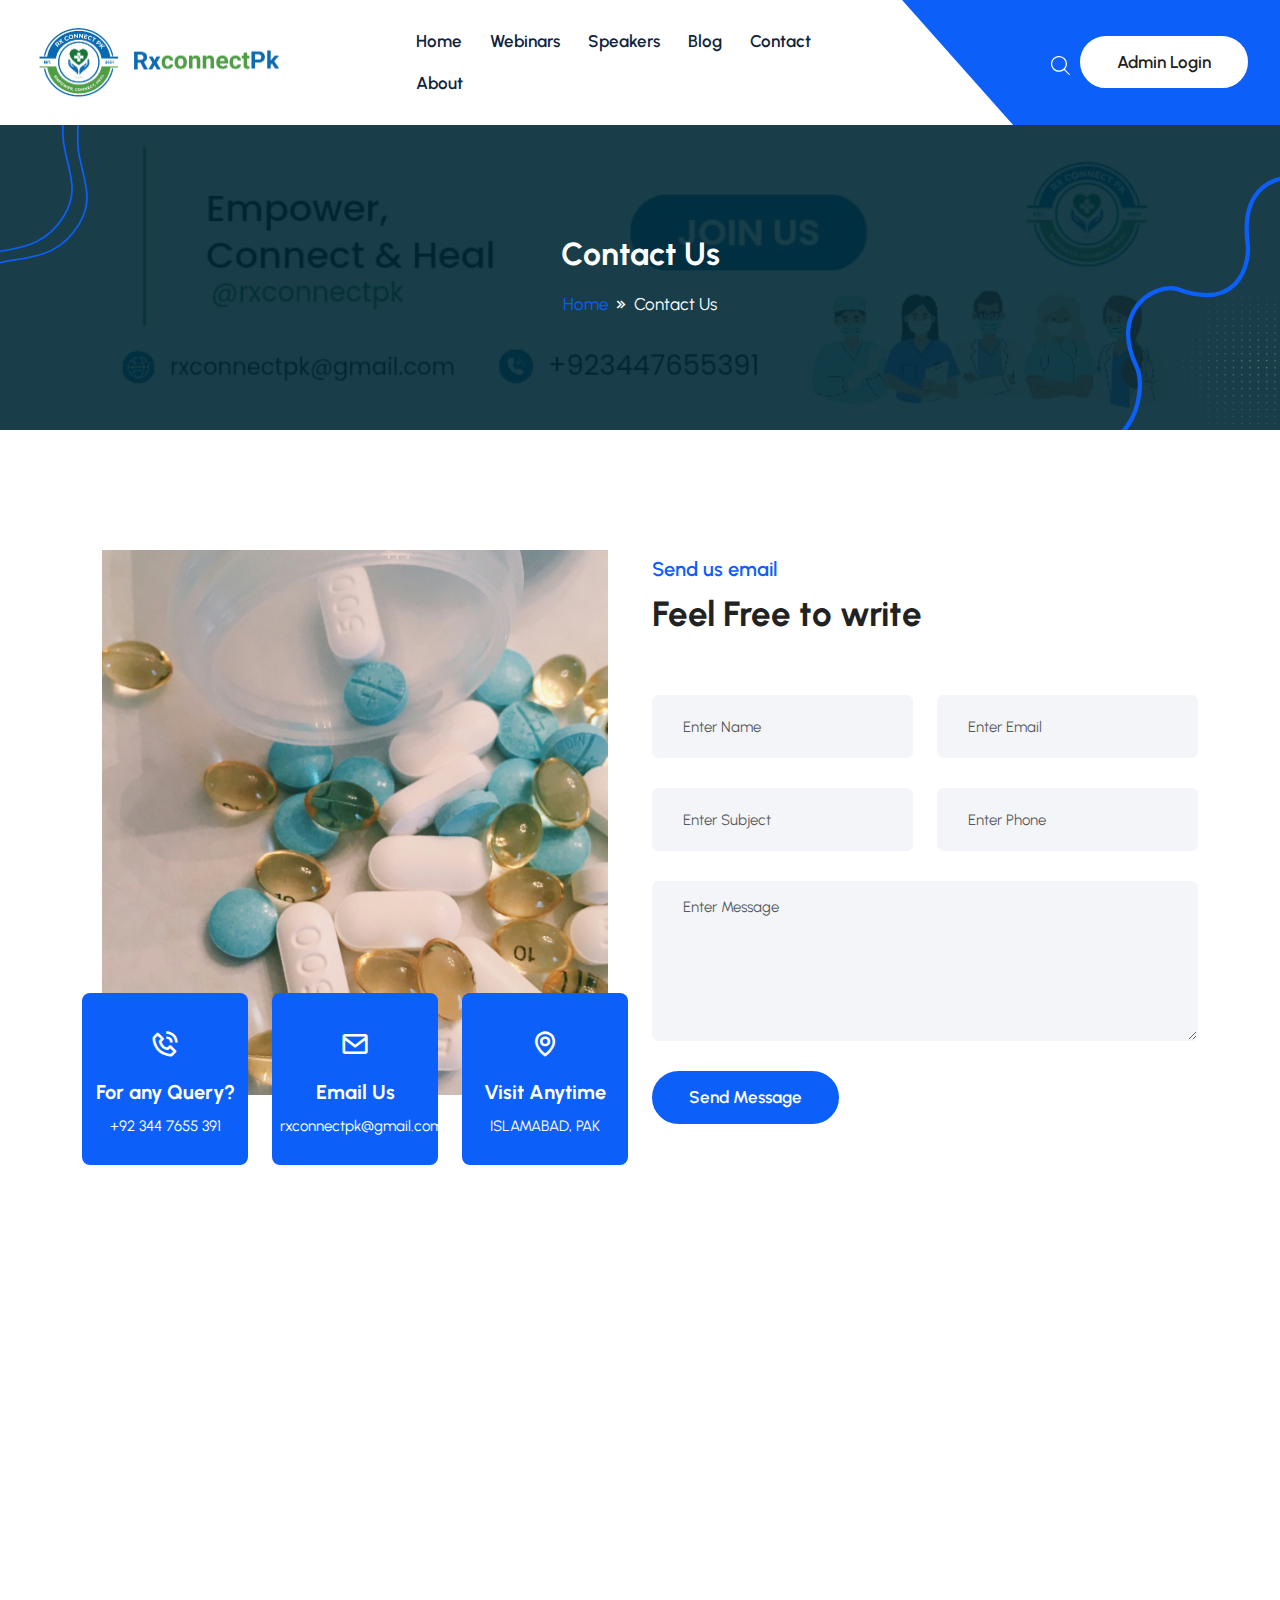
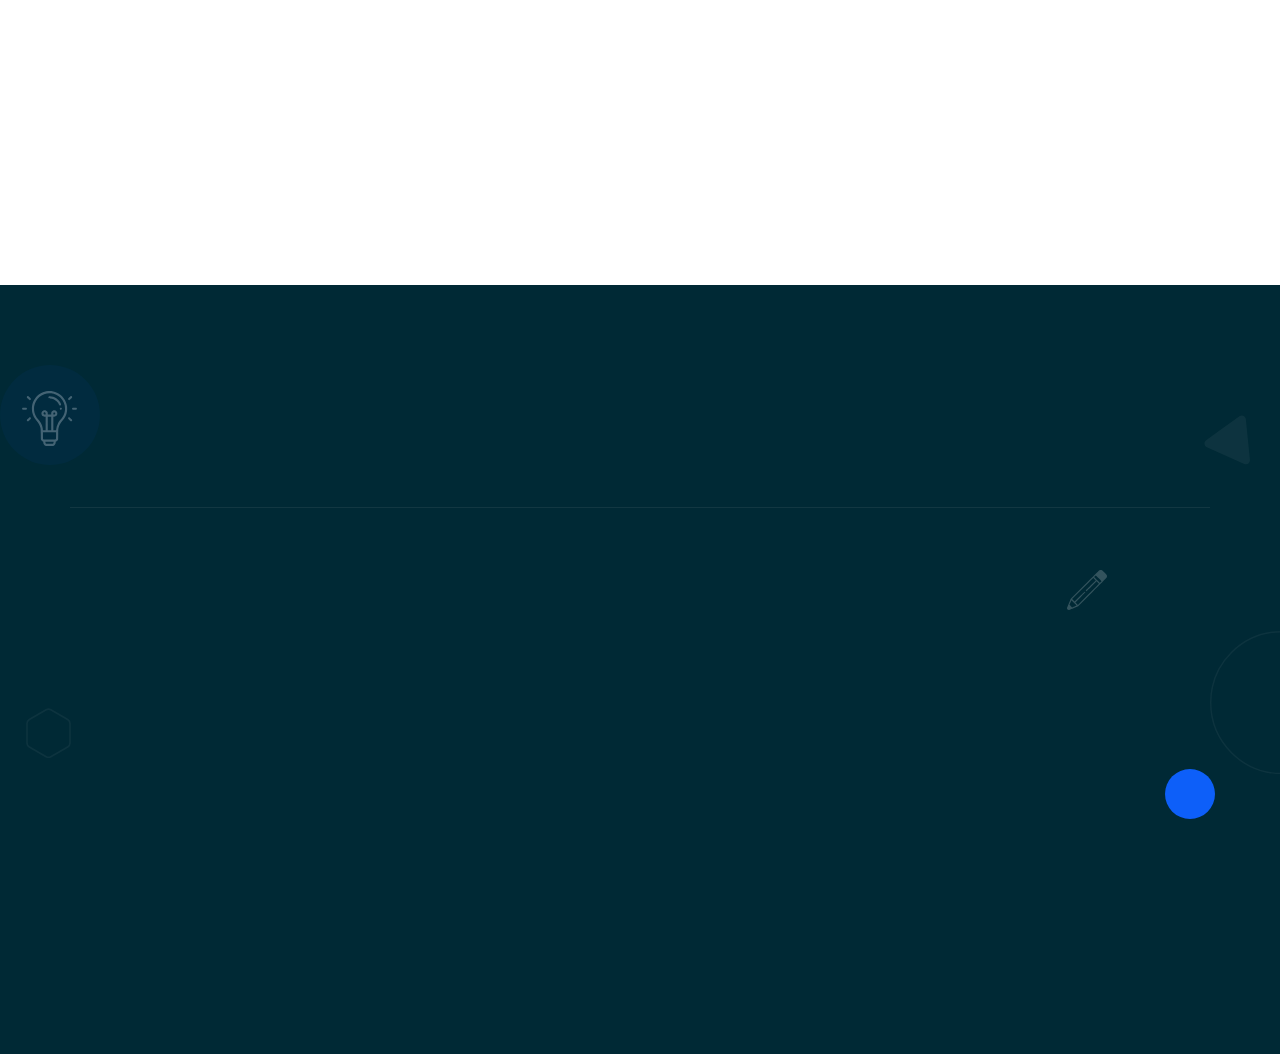
<file: contact.html>
<!DOCTYPE html>
<html lang="en">

	<head>
		<!-- Meta -->
		<meta charset="utf-8">
		<meta http-equiv="X-UA-Compatible" content="IE=edge">
		<meta name="viewport" content="width=device-width, initial-scale=1, shrink-to-fit=no">
		<!-- The above 3 meta tags *must* come first in the head; any other head content must come *after* these tags -->
		<!-- SITE TITLE -->
		<title>Contact Us - RxconnectPK</title>	
		<link rel="icon" href="assets/img/logo.png" type="image/x-icon">		
		<!-- Latest Bootstrap min CSS -->
		<link rel="stylesheet" href="assets/bootstrap/css/bootstrap.min.css">		
		<!-- Google Font -->	
		<link rel="preconnect" href="https://fonts.googleapis.com">
		<link rel="preconnect" href="https://fonts.gstatic.com" crossorigin>
		<link href="https://fonts.googleapis.com/css2?family=Urbanist:wght@400;500;600;700&display=swap" rel="stylesheet">
		<!-- Icon CSS -->
		<link rel="stylesheet" href="assets/fonts/themify-icons.css">
		<link href='https://unpkg.com/boxicons@2.1.4/css/boxicons.min.css' rel='stylesheet'>
		<link rel="stylesheet" href="assets/css/line-awesome.css">
		<link rel="stylesheet" href="assets/fonts/fontawesome/fontawesome.css">
		<!--- owl carousel Css-->
		<link rel="stylesheet" href="assets/owlcarousel/css/owl.carousel.min.css">
		<link rel="stylesheet" href="assets/owlcarousel/css/owl.theme.default.min.css">	
		<!--Preloader Css-->
		<link rel="stylesheet" href="assets/css/preloader.css">
		<!--jquery-simple-mobilemenu Css-->	
		<link rel="stylesheet" href="assets/css/jquery-simple-mobilemenu.css">	
		<!--magnific-popup Css-->
		<link rel="stylesheet" href="assets/css/magnific-popup.css">	
		<!--animate Css-->
		<link rel="stylesheet" href="assets/css/animate.css">		
		<!--YouTubePopUp Css-->
		<link rel="stylesheet" href="assets/css/YouTubePopUp.css">	
		 <!--Slick Css-->
		<link rel="stylesheet" href="assets/css/slick.css">	
		<!--slick theme Css-->
		<link rel="stylesheet" href="assets/css/slick-theme.css">					
		<!-- Style CSS -->
		<link rel="stylesheet" href="assets/css/style.css">
		<!-- Responsive CSS -->		
		<link rel="stylesheet" href="assets/css/responsive.css">	

	</head>
	
	<body>
	
		<!-- Start Preloader -->
		<div class="preloader">
			<div class="book-style">
			  <div class="inner">
				<div class="left"></div>
				<div class="middle"></div>
				<div class="right"></div>
			  </div>
			  <ul>
				<li></li>
				<li></li>
				<li></li>
				<li></li>
				<li></li>
				<li></li>
				<li></li>
				<li></li>
				<li></li>
				<li></li>
				<li></li>
				<li></li>
				<li></li>
				<li></li>
				<li></li>
				<li></li>
				<li></li>
				<li></li>
			  </ul>
			</div>
		</div>	
		<!-- End Preloader -->
	
		<!-- Start Header -->
		<header id="navigation">
			<div class="container-fluid">
				<div class="row">
					<div class="col-30 left-col align-self-center">
						<div class="site-logo">
							<a href="index.html"><img src="assets/img/Rxconnectpk.png" alt="Rxconnectpk" style="width: 250px; height: 1%;padding: 0%; margin: 0%;"></a>
							</div>
						
						
					</div><!-- End Col -->			

					<div class="col-40 justify-content-center d-flex align-self-center">
						<nav id="main-menu">
							<ul>
								<li>
									<a href="index.html">Home</a><br>
		
								</li>	

								<li>
									<a href="webinars.html">Webinars</a>
								</li>							
								
								<li>
									<a href="speakers.html">Speakers</a>
								</li>		

								<li>
									<a href="standard-blog.html">Blog</a>
								</li>

								<li>
									<a href="contact.html">Contact</a>
								</li>
								<li>
									<a href="about.html">About</a><br>
								</li>
							</ul>
						</nav>
					</div><!-- End Col -->		

					<div class="col-30 right-col align-self-center text-end">
						<div class="searchcart">
							<a href="#" class="sicon search-btn"><svg fill="none" viewBox="0 0 20 20"><path fill="#fff" d="M7.536.044a8.418 8.418 0 00-5.1 2.434C1.476 3.44.826 4.487.413 5.745a8.018 8.018 0 000 5.08 7.977 7.977 0 002.03 3.27c1.906 1.896 4.503 2.756 7.182 2.377a8.529 8.529 0 003.846-1.579c.117-.09.223-.156.239-.152.015.008 1.198 1.164 2.628 2.57 1.628 1.603 2.655 2.584 2.749 2.627a.627.627 0 00.89-.47c.063-.327.281-.093-3.999-4.32l-1.335-1.322.226-.265c.976-1.13 1.62-2.56 1.867-4.123.094-.61.094-1.727 0-2.345-.277-1.793-1.062-3.333-2.37-4.634A8.463 8.463 0 007.536.044zm1.87 1.309c1.578.23 2.964.918 4.061 2.012 1.344 1.349 2.043 3.025 2.043 4.92 0 .7-.063 1.18-.227 1.786-.828 3.08-3.635 5.209-6.869 5.209-1.925 0-3.713-.73-5.049-2.067a6.958 6.958 0 01-1.84-3.17c-.288-1.082-.288-2.434 0-3.516A7.082 7.082 0 016.572 1.52c.89-.23 1.98-.297 2.835-.168z"/></svg></a>
							
						</div>					
						<a href="login.html" class="white-btn bt">Admin Login</a>
					</div><!-- End Col -->
					
					<ul class='mobile_menu'>
						<li>
							<a href="index.html">Home</a><br>

						</li>

						<li>
							<a href="webinars.html">Webinars</a>
						</li>							
						
						<li>
							<a href="speakers.html">Speakers</a>
						</li>		

						<li>
							<a href="standard-blog.html">Blog</a>
						</li>

						<li>
							<a href="contact.html">Contact</a>
						</li>
					</ul>	
				</div>
			</div>
			

			<div class="search_box">
				<div class="close-btn">
					<i class="ti-close"></i>
				</div>
								
				<div class="search-data">
					<form action="#" method="get">
						<input type="text" required>
						<div class="line"></div>
						<label>Type to search..</label>
						<button type="submit">
							<span class="ti-search"></span>
						</button>
					</form>
				</div>			
			</div>

		</header>
		<!-- End Header -->

		<!-- Start Main Banner -->
		<section class="main-banner" style="background-image: url(assets/img/bg/main_banner.jpg); background-position: center; background-size: cover;">
			<div class="container">
				<div class="row">
					<div class="col-xl-12 text-center">
						<h2>Contact Us</h2>
						<p>
							<a href="#">Home</a> <i class='bx bx-chevrons-right'></i> Contact Us
						</p>
					</div>
				</div>				
			</div>
			<div class="blshape">
				<svg fill="none" viewBox="0 0 279 416"><path fill-rule="evenodd" stroke="#0D5FF9" stroke-width="3" d="M109.755-38.798c33.905 36.978 10.442 93.21 19.059 142.218 9.073 51.606 27.114 80.839 0 125.08-27.292 44.529-62.477 54.631-114.663 62.005-53.094 7.503-112.908 37.432-155.043 3.451-41.916-33.803-18.759-98.921-28.438-151.421-10.342-56.091-57.129-112.778-29.34-161.951 28.69-50.767 97.898-59.728 156.705-63.423 54.331-3.414 114.658 3.619 151.72 44.041z" clip-rule="evenodd"/><path fill-rule="evenodd" stroke="#0D5FF9" stroke-width="3" d="M135.755-23.798c33.905 36.978 10.442 93.21 19.059 142.218 9.073 51.606 27.114 80.839 0 125.08-27.292 44.529-62.477 54.631-114.663 62.005-53.094 7.503-112.908 37.432-155.043 3.451-41.916-33.803-18.759-98.921-28.438-151.421-10.342-56.091-57.129-112.778-29.34-161.951 28.69-50.767 97.898-59.728 156.705-63.423 54.331-3.414 114.658 3.619 151.72 44.041z" clip-rule="evenodd"/></svg>			
			</div>
			
			<div class="brshape">
				<svg fill="none" viewBox="0 0 375 488"><path stroke="#0D5FF9" stroke-width="7" d="M2 426c109.74 59.161 148.5-65.5 127.661-113.876-43.255-87.708 26.033-136.526 66.084-126.183 94.921 34.752 116.649-31.718 115.647-69.297C296.574 14.456 361.623-.403 396 4.941"/><mask id="a" style="mask-type:alpha" width="411" height="324" x="150" y="164" maskUnits="userSpaceOnUse"><circle cx="152.169" cy="166.169" r="2.169" fill="url(#paint0_radial_3222_234)"/><circle cx="165.724" cy="166.169" r="2.169" fill="url(#paint1_radial_3222_234)"/><circle cx="179.278" cy="166.169" r="2.169" fill="url(#paint2_radial_3222_234)"/><circle cx="192.835" cy="166.169" r="2.169" fill="url(#paint3_radial_3222_234)"/><circle cx="206.392" cy="166.169" r="2.169" fill="url(#paint4_radial_3222_234)"/><circle cx="219.946" cy="166.169" r="2.169" fill="url(#paint5_radial_3222_234)"/><circle cx="233.501" cy="166.169" r="2.169" fill="url(#paint6_radial_3222_234)"/><circle cx="247.058" cy="166.169" r="2.169" fill="url(#paint7_radial_3222_234)"/><circle cx="260.612" cy="166.169" r="2.169" fill="url(#paint8_radial_3222_234)"/><circle cx="274.167" cy="166.169" r="2.169" fill="url(#paint9_radial_3222_234)"/><circle cx="287.724" cy="166.169" r="2.169" fill="url(#paint10_radial_3222_234)"/><circle cx="301.278" cy="166.169" r="2.169" fill="url(#paint11_radial_3222_234)"/><circle cx="314.833" cy="166.169" r="2.169" fill="url(#paint12_radial_3222_234)"/><circle cx="328.39" cy="166.169" r="2.169" fill="url(#paint13_radial_3222_234)"/><circle cx="341.944" cy="166.169" r="2.169" fill="url(#paint14_radial_3222_234)"/><circle cx="355.499" cy="166.169" r="2.169" fill="url(#paint15_radial_3222_234)"/><circle cx="369.056" cy="166.169" r="2.169" fill="url(#paint16_radial_3222_234)"/><circle cx="152.169" cy="177.555" r="2.169" fill="url(#paint17_radial_3222_234)"/><circle cx="165.724" cy="177.555" r="2.169" fill="url(#paint18_radial_3222_234)"/><circle cx="179.278" cy="177.555" r="2.169" fill="url(#paint19_radial_3222_234)"/><circle cx="192.835" cy="177.555" r="2.169" fill="url(#paint20_radial_3222_234)"/><circle cx="206.392" cy="177.555" r="2.169" fill="url(#paint21_radial_3222_234)"/><circle cx="219.946" cy="177.555" r="2.169" fill="url(#paint22_radial_3222_234)"/><circle cx="233.501" cy="177.555" r="2.169" fill="url(#paint23_radial_3222_234)"/><circle cx="247.058" cy="177.555" r="2.169" fill="url(#paint24_radial_3222_234)"/><circle cx="260.612" cy="177.555" r="2.169" fill="url(#paint25_radial_3222_234)"/><circle cx="274.167" cy="177.555" r="2.169" fill="url(#paint26_radial_3222_234)"/><circle cx="287.724" cy="177.555" r="2.169" fill="url(#paint27_radial_3222_234)"/><circle cx="301.278" cy="177.555" r="2.169" fill="url(#paint28_radial_3222_234)"/><circle cx="314.833" cy="177.555" r="2.169" fill="url(#paint29_radial_3222_234)"/><circle cx="328.39" cy="177.555" r="2.169" fill="url(#paint30_radial_3222_234)"/><circle cx="341.944" cy="177.555" r="2.169" fill="url(#paint31_radial_3222_234)"/><circle cx="355.499" cy="177.555" r="2.169" fill="url(#paint32_radial_3222_234)"/><circle cx="369.056" cy="177.555" r="2.169" fill="url(#paint33_radial_3222_234)"/><circle cx="152.169" cy="188.942" r="2.169" fill="url(#paint34_radial_3222_234)"/><circle cx="165.724" cy="188.942" r="2.169" fill="url(#paint35_radial_3222_234)"/><circle cx="179.278" cy="188.942" r="2.169" fill="url(#paint36_radial_3222_234)"/><circle cx="192.835" cy="188.942" r="2.169" fill="url(#paint37_radial_3222_234)"/><circle cx="206.392" cy="188.942" r="2.169" fill="url(#paint38_radial_3222_234)"/><circle cx="219.946" cy="188.942" r="2.169" fill="url(#paint39_radial_3222_234)"/><circle cx="233.501" cy="188.942" r="2.169" fill="url(#paint40_radial_3222_234)"/><circle cx="247.058" cy="188.942" r="2.169" fill="url(#paint41_radial_3222_234)"/><circle cx="260.612" cy="188.942" r="2.169" fill="url(#paint42_radial_3222_234)"/><circle cx="274.167" cy="188.942" r="2.169" fill="url(#paint43_radial_3222_234)"/><circle cx="287.724" cy="188.942" r="2.169" fill="url(#paint44_radial_3222_234)"/><circle cx="301.278" cy="188.942" r="2.169" fill="url(#paint45_radial_3222_234)"/><circle cx="314.833" cy="188.942" r="2.169" fill="url(#paint46_radial_3222_234)"/><circle cx="328.39" cy="188.942" r="2.169" fill="url(#paint47_radial_3222_234)"/><circle cx="341.944" cy="188.942" r="2.169" fill="url(#paint48_radial_3222_234)"/><circle cx="355.499" cy="188.942" r="2.169" fill="url(#paint49_radial_3222_234)"/><circle cx="369.056" cy="188.942" r="2.169" fill="url(#paint50_radial_3222_234)"/><circle cx="152.169" cy="200.329" r="2.169" fill="url(#paint51_radial_3222_234)"/><circle cx="165.724" cy="200.329" r="2.169" fill="url(#paint52_radial_3222_234)"/><circle cx="179.278" cy="200.329" r="2.169" fill="url(#paint53_radial_3222_234)"/><circle cx="192.835" cy="200.329" r="2.169" fill="url(#paint54_radial_3222_234)"/><circle cx="206.392" cy="200.329" r="2.169" fill="url(#paint55_radial_3222_234)"/><circle cx="219.946" cy="200.329" r="2.169" fill="url(#paint56_radial_3222_234)"/><circle cx="233.501" cy="200.329" r="2.169" fill="url(#paint57_radial_3222_234)"/><circle cx="247.058" cy="200.329" r="2.169" fill="url(#paint58_radial_3222_234)"/><circle cx="260.612" cy="200.329" r="2.169" fill="url(#paint59_radial_3222_234)"/><circle cx="274.167" cy="200.329" r="2.169" fill="url(#paint60_radial_3222_234)"/><circle cx="287.724" cy="200.329" r="2.169" fill="url(#paint61_radial_3222_234)"/><circle cx="301.278" cy="200.329" r="2.169" fill="url(#paint62_radial_3222_234)"/><circle cx="314.833" cy="200.329" r="2.169" fill="url(#paint63_radial_3222_234)"/><circle cx="328.39" cy="200.329" r="2.169" fill="url(#paint64_radial_3222_234)"/><circle cx="341.944" cy="200.329" r="2.169" fill="url(#paint65_radial_3222_234)"/><circle cx="355.499" cy="200.329" r="2.169" fill="url(#paint66_radial_3222_234)"/><circle cx="369.056" cy="200.329" r="2.169" fill="url(#paint67_radial_3222_234)"/><circle cx="152.169" cy="211.715" r="2.169" fill="url(#paint68_radial_3222_234)"/><circle cx="165.724" cy="211.715" r="2.169" fill="url(#paint69_radial_3222_234)"/><circle cx="179.278" cy="211.715" r="2.169" fill="url(#paint70_radial_3222_234)"/><circle cx="192.835" cy="211.715" r="2.169" fill="url(#paint71_radial_3222_234)"/><circle cx="206.392" cy="211.715" r="2.169" fill="url(#paint72_radial_3222_234)"/><circle cx="219.946" cy="211.715" r="2.169" fill="url(#paint73_radial_3222_234)"/><circle cx="233.501" cy="211.715" r="2.169" fill="url(#paint74_radial_3222_234)"/><circle cx="247.058" cy="211.715" r="2.169" fill="url(#paint75_radial_3222_234)"/><circle cx="260.612" cy="211.715" r="2.169" fill="url(#paint76_radial_3222_234)"/><circle cx="274.167" cy="211.715" r="2.169" fill="url(#paint77_radial_3222_234)"/><circle cx="287.724" cy="211.715" r="2.169" fill="url(#paint78_radial_3222_234)"/><circle cx="301.278" cy="211.715" r="2.169" fill="url(#paint79_radial_3222_234)"/><circle cx="314.833" cy="211.715" r="2.169" fill="url(#paint80_radial_3222_234)"/><circle cx="328.39" cy="211.715" r="2.169" fill="url(#paint81_radial_3222_234)"/><circle cx="341.944" cy="211.715" r="2.169" fill="url(#paint82_radial_3222_234)"/><circle cx="355.499" cy="211.715" r="2.169" fill="url(#paint83_radial_3222_234)"/><circle cx="369.056" cy="211.715" r="2.169" fill="url(#paint84_radial_3222_234)"/><circle cx="152.169" cy="223.102" r="2.169" fill="url(#paint85_radial_3222_234)"/><circle cx="165.724" cy="223.102" r="2.169" fill="url(#paint86_radial_3222_234)"/><circle cx="179.278" cy="223.102" r="2.169" fill="url(#paint87_radial_3222_234)"/><circle cx="192.835" cy="223.102" r="2.169" fill="url(#paint88_radial_3222_234)"/><circle cx="206.392" cy="223.102" r="2.169" fill="url(#paint89_radial_3222_234)"/><circle cx="219.946" cy="223.102" r="2.169" fill="url(#paint90_radial_3222_234)"/><circle cx="233.501" cy="223.102" r="2.169" fill="url(#paint91_radial_3222_234)"/><circle cx="247.058" cy="223.102" r="2.169" fill="url(#paint92_radial_3222_234)"/><circle cx="260.612" cy="223.102" r="2.169" fill="url(#paint93_radial_3222_234)"/><circle cx="274.167" cy="223.102" r="2.169" fill="url(#paint94_radial_3222_234)"/><circle cx="287.724" cy="223.102" r="2.169" fill="url(#paint95_radial_3222_234)"/><circle cx="301.278" cy="223.102" r="2.169" fill="url(#paint96_radial_3222_234)"/><circle cx="314.833" cy="223.102" r="2.169" fill="url(#paint97_radial_3222_234)"/><circle cx="328.39" cy="223.102" r="2.169" fill="url(#paint98_radial_3222_234)"/><circle cx="341.944" cy="223.102" r="2.169" fill="url(#paint99_radial_3222_234)"/><circle cx="355.499" cy="223.102" r="2.169" fill="url(#paint100_radial_3222_234)"/><circle cx="369.056" cy="223.102" r="2.169" fill="url(#paint101_radial_3222_234)"/><circle cx="152.169" cy="234.488" r="2.169" fill="url(#paint102_radial_3222_234)"/><circle cx="165.724" cy="234.488" r="2.169" fill="url(#paint103_radial_3222_234)"/><circle cx="179.278" cy="234.488" r="2.169" fill="url(#paint104_radial_3222_234)"/><circle cx="192.835" cy="234.488" r="2.169" fill="url(#paint105_radial_3222_234)"/><circle cx="206.392" cy="234.488" r="2.169" fill="url(#paint106_radial_3222_234)"/><circle cx="219.946" cy="234.488" r="2.169" fill="url(#paint107_radial_3222_234)"/><circle cx="233.501" cy="234.488" r="2.169" fill="url(#paint108_radial_3222_234)"/><circle cx="247.058" cy="234.488" r="2.169" fill="url(#paint109_radial_3222_234)"/><circle cx="260.612" cy="234.488" r="2.169" fill="url(#paint110_radial_3222_234)"/><circle cx="274.167" cy="234.488" r="2.169" fill="url(#paint111_radial_3222_234)"/><circle cx="287.724" cy="234.488" r="2.169" fill="url(#paint112_radial_3222_234)"/><circle cx="301.278" cy="234.488" r="2.169" fill="url(#paint113_radial_3222_234)"/><circle cx="314.833" cy="234.488" r="2.169" fill="url(#paint114_radial_3222_234)"/><circle cx="328.39" cy="234.488" r="2.169" fill="url(#paint115_radial_3222_234)"/><circle cx="341.944" cy="234.488" r="2.169" fill="url(#paint116_radial_3222_234)"/><circle cx="355.499" cy="234.488" r="2.169" fill="url(#paint117_radial_3222_234)"/><circle cx="369.056" cy="234.488" r="2.169" fill="url(#paint118_radial_3222_234)"/><circle cx="152.169" cy="245.875" r="2.169" fill="url(#paint119_radial_3222_234)"/><circle cx="165.724" cy="245.875" r="2.169" fill="url(#paint120_radial_3222_234)"/><circle cx="179.278" cy="245.875" r="2.169" fill="url(#paint121_radial_3222_234)"/><circle cx="192.835" cy="245.875" r="2.169" fill="url(#paint122_radial_3222_234)"/><circle cx="206.392" cy="245.875" r="2.169" fill="url(#paint123_radial_3222_234)"/><circle cx="219.946" cy="245.875" r="2.169" fill="url(#paint124_radial_3222_234)"/><circle cx="233.501" cy="245.875" r="2.169" fill="url(#paint125_radial_3222_234)"/><circle cx="247.058" cy="245.875" r="2.169" fill="url(#paint126_radial_3222_234)"/><circle cx="260.612" cy="245.875" r="2.169" fill="url(#paint127_radial_3222_234)"/><circle cx="274.167" cy="245.875" r="2.169" fill="url(#paint128_radial_3222_234)"/><circle cx="287.724" cy="245.875" r="2.169" fill="url(#paint129_radial_3222_234)"/><circle cx="301.278" cy="245.875" r="2.169" fill="url(#paint130_radial_3222_234)"/><circle cx="314.833" cy="245.875" r="2.169" fill="url(#paint131_radial_3222_234)"/><circle cx="328.39" cy="245.875" r="2.169" fill="url(#paint132_radial_3222_234)"/><circle cx="341.944" cy="245.875" r="2.169" fill="url(#paint133_radial_3222_234)"/><circle cx="355.499" cy="245.875" r="2.169" fill="url(#paint134_radial_3222_234)"/><circle cx="369.056" cy="245.875" r="2.169" fill="url(#paint135_radial_3222_234)"/><circle cx="152.169" cy="257.261" r="2.169" fill="url(#paint136_radial_3222_234)"/><circle cx="165.724" cy="257.261" r="2.169" fill="url(#paint137_radial_3222_234)"/><circle cx="179.278" cy="257.261" r="2.169" fill="url(#paint138_radial_3222_234)"/><circle cx="192.835" cy="257.261" r="2.169" fill="url(#paint139_radial_3222_234)"/><circle cx="206.392" cy="257.261" r="2.169" fill="url(#paint140_radial_3222_234)"/><circle cx="219.946" cy="257.261" r="2.169" fill="url(#paint141_radial_3222_234)"/><circle cx="233.501" cy="257.261" r="2.169" fill="url(#paint142_radial_3222_234)"/><circle cx="247.058" cy="257.261" r="2.169" fill="url(#paint143_radial_3222_234)"/><circle cx="260.612" cy="257.261" r="2.169" fill="url(#paint144_radial_3222_234)"/><circle cx="274.167" cy="257.261" r="2.169" fill="url(#paint145_radial_3222_234)"/><circle cx="287.724" cy="257.261" r="2.169" fill="url(#paint146_radial_3222_234)"/><circle cx="301.278" cy="257.261" r="2.169" fill="url(#paint147_radial_3222_234)"/><circle cx="314.833" cy="257.261" r="2.169" fill="url(#paint148_radial_3222_234)"/><circle cx="328.39" cy="257.261" r="2.169" fill="url(#paint149_radial_3222_234)"/><circle cx="341.944" cy="257.261" r="2.169" fill="url(#paint150_radial_3222_234)"/><circle cx="355.499" cy="257.261" r="2.169" fill="url(#paint151_radial_3222_234)"/><circle cx="369.056" cy="257.261" r="2.169" fill="url(#paint152_radial_3222_234)"/><circle cx="152.169" cy="268.648" r="2.169" fill="url(#paint153_radial_3222_234)"/><circle cx="165.724" cy="268.648" r="2.169" fill="url(#paint154_radial_3222_234)"/><circle cx="179.278" cy="268.648" r="2.169" fill="url(#paint155_radial_3222_234)"/><circle cx="192.835" cy="268.648" r="2.169" fill="url(#paint156_radial_3222_234)"/><circle cx="206.392" cy="268.648" r="2.169" fill="url(#paint157_radial_3222_234)"/><circle cx="219.946" cy="268.648" r="2.169" fill="url(#paint158_radial_3222_234)"/><circle cx="233.501" cy="268.648" r="2.169" fill="url(#paint159_radial_3222_234)"/><circle cx="247.058" cy="268.648" r="2.169" fill="url(#paint160_radial_3222_234)"/><circle cx="260.612" cy="268.648" r="2.169" fill="url(#paint161_radial_3222_234)"/><circle cx="274.167" cy="268.648" r="2.169" fill="url(#paint162_radial_3222_234)"/><circle cx="287.724" cy="268.648" r="2.169" fill="url(#paint163_radial_3222_234)"/><circle cx="301.278" cy="268.648" r="2.169" fill="url(#paint164_radial_3222_234)"/><circle cx="314.833" cy="268.648" r="2.169" fill="url(#paint165_radial_3222_234)"/><circle cx="328.39" cy="268.648" r="2.169" fill="url(#paint166_radial_3222_234)"/><circle cx="341.944" cy="268.648" r="2.169" fill="url(#paint167_radial_3222_234)"/><circle cx="355.499" cy="268.648" r="2.169" fill="url(#paint168_radial_3222_234)"/><circle cx="369.056" cy="268.648" r="2.169" fill="url(#paint169_radial_3222_234)"/><circle cx="152.169" cy="280.034" r="2.169" fill="url(#paint170_radial_3222_234)"/><circle cx="165.724" cy="280.034" r="2.169" fill="url(#paint171_radial_3222_234)"/><circle cx="179.278" cy="280.034" r="2.169" fill="url(#paint172_radial_3222_234)"/><circle cx="192.835" cy="280.034" r="2.169" fill="url(#paint173_radial_3222_234)"/><circle cx="206.392" cy="280.034" r="2.169" fill="url(#paint174_radial_3222_234)"/><circle cx="219.946" cy="280.034" r="2.169" fill="url(#paint175_radial_3222_234)"/><circle cx="233.501" cy="280.034" r="2.169" fill="url(#paint176_radial_3222_234)"/><circle cx="247.058" cy="280.034" r="2.169" fill="url(#paint177_radial_3222_234)"/><circle cx="260.612" cy="280.034" r="2.169" fill="url(#paint178_radial_3222_234)"/><circle cx="274.167" cy="280.034" r="2.169" fill="url(#paint179_radial_3222_234)"/><circle cx="287.724" cy="280.034" r="2.169" fill="url(#paint180_radial_3222_234)"/><circle cx="301.278" cy="280.034" r="2.169" fill="url(#paint181_radial_3222_234)"/><circle cx="314.833" cy="280.034" r="2.169" fill="url(#paint182_radial_3222_234)"/><circle cx="328.39" cy="280.034" r="2.169" fill="url(#paint183_radial_3222_234)"/><circle cx="341.944" cy="280.034" r="2.169" fill="url(#paint184_radial_3222_234)"/><circle cx="355.499" cy="280.034" r="2.169" fill="url(#paint185_radial_3222_234)"/><circle cx="369.056" cy="280.034" r="2.169" fill="url(#paint186_radial_3222_234)"/><circle cx="152.169" cy="291.421" r="2.169" fill="url(#paint187_radial_3222_234)"/><circle cx="165.724" cy="291.421" r="2.169" fill="url(#paint188_radial_3222_234)"/><circle cx="179.278" cy="291.421" r="2.169" fill="url(#paint189_radial_3222_234)"/><circle cx="192.835" cy="291.421" r="2.169" fill="url(#paint190_radial_3222_234)"/><circle cx="206.392" cy="291.421" r="2.169" fill="url(#paint191_radial_3222_234)"/><circle cx="219.946" cy="291.421" r="2.169" fill="url(#paint192_radial_3222_234)"/><circle cx="233.501" cy="291.421" r="2.169" fill="url(#paint193_radial_3222_234)"/><circle cx="247.058" cy="291.421" r="2.169" fill="url(#paint194_radial_3222_234)"/><circle cx="260.612" cy="291.421" r="2.169" fill="url(#paint195_radial_3222_234)"/><circle cx="274.167" cy="291.421" r="2.169" fill="url(#paint196_radial_3222_234)"/><circle cx="287.724" cy="291.421" r="2.169" fill="url(#paint197_radial_3222_234)"/><circle cx="301.278" cy="291.421" r="2.169" fill="url(#paint198_radial_3222_234)"/><circle cx="314.833" cy="291.421" r="2.169" fill="url(#paint199_radial_3222_234)"/><circle cx="328.39" cy="291.421" r="2.169" fill="url(#paint200_radial_3222_234)"/><circle cx="341.944" cy="291.421" r="2.169" fill="url(#paint201_radial_3222_234)"/><circle cx="355.499" cy="291.421" r="2.169" fill="url(#paint202_radial_3222_234)"/><circle cx="369.056" cy="291.421" r="2.169" fill="url(#paint203_radial_3222_234)"/><circle cx="152.169" cy="302.807" r="2.169" fill="url(#paint204_radial_3222_234)"/><circle cx="165.724" cy="302.807" r="2.169" fill="url(#paint205_radial_3222_234)"/><circle cx="179.278" cy="302.807" r="2.169" fill="url(#paint206_radial_3222_234)"/><circle cx="192.835" cy="302.807" r="2.169" fill="url(#paint207_radial_3222_234)"/><circle cx="206.392" cy="302.807" r="2.169" fill="url(#paint208_radial_3222_234)"/><circle cx="219.946" cy="302.807" r="2.169" fill="url(#paint209_radial_3222_234)"/><circle cx="233.501" cy="302.807" r="2.169" fill="url(#paint210_radial_3222_234)"/><circle cx="247.058" cy="302.807" r="2.169" fill="url(#paint211_radial_3222_234)"/><circle cx="260.612" cy="302.807" r="2.169" fill="url(#paint212_radial_3222_234)"/><circle cx="274.167" cy="302.807" r="2.169" fill="url(#paint213_radial_3222_234)"/><circle cx="287.724" cy="302.807" r="2.169" fill="url(#paint214_radial_3222_234)"/><circle cx="301.278" cy="302.807" r="2.169" fill="url(#paint215_radial_3222_234)"/><circle cx="314.833" cy="302.807" r="2.169" fill="url(#paint216_radial_3222_234)"/><circle cx="328.39" cy="302.807" r="2.169" fill="url(#paint217_radial_3222_234)"/><circle cx="341.944" cy="302.807" r="2.169" fill="url(#paint218_radial_3222_234)"/><circle cx="355.499" cy="302.807" r="2.169" fill="url(#paint219_radial_3222_234)"/><circle cx="369.056" cy="302.807" r="2.169" fill="url(#paint220_radial_3222_234)"/><circle cx="152.169" cy="314.194" r="2.169" fill="url(#paint221_radial_3222_234)"/><circle cx="165.724" cy="314.194" r="2.169" fill="url(#paint222_radial_3222_234)"/><circle cx="179.278" cy="314.194" r="2.169" fill="url(#paint223_radial_3222_234)"/><circle cx="192.835" cy="314.194" r="2.169" fill="url(#paint224_radial_3222_234)"/><circle cx="206.392" cy="314.194" r="2.169" fill="url(#paint225_radial_3222_234)"/><circle cx="219.946" cy="314.194" r="2.169" fill="url(#paint226_radial_3222_234)"/><circle cx="233.501" cy="314.194" r="2.169" fill="url(#paint227_radial_3222_234)"/><circle cx="247.058" cy="314.194" r="2.169" fill="url(#paint228_radial_3222_234)"/><circle cx="260.612" cy="314.194" r="2.169" fill="url(#paint229_radial_3222_234)"/><circle cx="274.167" cy="314.194" r="2.169" fill="url(#paint230_radial_3222_234)"/><circle cx="287.724" cy="314.194" r="2.169" fill="url(#paint231_radial_3222_234)"/><circle cx="301.278" cy="314.194" r="2.169" fill="url(#paint232_radial_3222_234)"/><circle cx="314.833" cy="314.194" r="2.169" fill="url(#paint233_radial_3222_234)"/><circle cx="328.39" cy="314.194" r="2.169" fill="url(#paint234_radial_3222_234)"/><circle cx="341.944" cy="314.194" r="2.169" fill="url(#paint235_radial_3222_234)"/><circle cx="355.499" cy="314.194" r="2.169" fill="url(#paint236_radial_3222_234)"/><circle cx="369.056" cy="314.194" r="2.169" fill="url(#paint237_radial_3222_234)"/><circle cx="152.169" cy="325.58" r="2.169" fill="url(#paint238_radial_3222_234)"/><circle cx="165.724" cy="325.58" r="2.169" fill="url(#paint239_radial_3222_234)"/><circle cx="179.278" cy="325.58" r="2.169" fill="url(#paint240_radial_3222_234)"/><circle cx="192.835" cy="325.58" r="2.169" fill="url(#paint241_radial_3222_234)"/><circle cx="206.392" cy="325.58" r="2.169" fill="url(#paint242_radial_3222_234)"/><circle cx="219.946" cy="325.58" r="2.169" fill="url(#paint243_radial_3222_234)"/><circle cx="233.501" cy="325.58" r="2.169" fill="url(#paint244_radial_3222_234)"/><circle cx="247.058" cy="325.58" r="2.169" fill="url(#paint245_radial_3222_234)"/><circle cx="260.612" cy="325.58" r="2.169" fill="url(#paint246_radial_3222_234)"/><circle cx="274.167" cy="325.58" r="2.169" fill="url(#paint247_radial_3222_234)"/><circle cx="287.724" cy="325.58" r="2.169" fill="url(#paint248_radial_3222_234)"/><circle cx="301.278" cy="325.58" r="2.169" fill="url(#paint249_radial_3222_234)"/><circle cx="314.833" cy="325.58" r="2.169" fill="url(#paint250_radial_3222_234)"/><circle cx="328.39" cy="325.58" r="2.169" fill="url(#paint251_radial_3222_234)"/><circle cx="341.944" cy="325.58" r="2.169" fill="url(#paint252_radial_3222_234)"/><circle cx="355.499" cy="325.58" r="2.169" fill="url(#paint253_radial_3222_234)"/><circle cx="369.056" cy="325.58" r="2.169" fill="url(#paint254_radial_3222_234)"/><circle cx="152.169" cy="336.967" r="2.169" fill="url(#paint255_radial_3222_234)"/><circle cx="165.724" cy="336.967" r="2.169" fill="url(#paint256_radial_3222_234)"/><circle cx="179.278" cy="336.967" r="2.169" fill="url(#paint257_radial_3222_234)"/><circle cx="192.835" cy="336.967" r="2.169" fill="url(#paint258_radial_3222_234)"/><circle cx="206.392" cy="336.967" r="2.169" fill="url(#paint259_radial_3222_234)"/><circle cx="219.946" cy="336.967" r="2.169" fill="url(#paint260_radial_3222_234)"/><circle cx="233.501" cy="336.967" r="2.169" fill="url(#paint261_radial_3222_234)"/><circle cx="247.058" cy="336.967" r="2.169" fill="url(#paint262_radial_3222_234)"/><circle cx="260.612" cy="336.967" r="2.169" fill="url(#paint263_radial_3222_234)"/><circle cx="274.167" cy="336.967" r="2.169" fill="url(#paint264_radial_3222_234)"/><circle cx="287.724" cy="336.967" r="2.169" fill="url(#paint265_radial_3222_234)"/><circle cx="301.278" cy="336.967" r="2.169" fill="url(#paint266_radial_3222_234)"/><circle cx="314.833" cy="336.967" r="2.169" fill="url(#paint267_radial_3222_234)"/><circle cx="328.39" cy="336.967" r="2.169" fill="url(#paint268_radial_3222_234)"/><circle cx="341.944" cy="336.967" r="2.169" fill="url(#paint269_radial_3222_234)"/><circle cx="355.499" cy="336.967" r="2.169" fill="url(#paint270_radial_3222_234)"/><circle cx="369.056" cy="336.967" r="2.169" fill="url(#paint271_radial_3222_234)"/><circle cx="152.169" cy="348.354" r="2.169" fill="url(#paint272_radial_3222_234)"/><circle cx="165.724" cy="348.354" r="2.169" fill="url(#paint273_radial_3222_234)"/><circle cx="179.278" cy="348.354" r="2.169" fill="url(#paint274_radial_3222_234)"/><circle cx="192.835" cy="348.354" r="2.169" fill="url(#paint275_radial_3222_234)"/><circle cx="206.392" cy="348.354" r="2.169" fill="url(#paint276_radial_3222_234)"/><circle cx="219.946" cy="348.354" r="2.169" fill="url(#paint277_radial_3222_234)"/><circle cx="233.501" cy="348.354" r="2.169" fill="url(#paint278_radial_3222_234)"/><circle cx="247.058" cy="348.354" r="2.169" fill="url(#paint279_radial_3222_234)"/><circle cx="260.612" cy="348.354" r="2.169" fill="url(#paint280_radial_3222_234)"/><circle cx="274.167" cy="348.354" r="2.169" fill="url(#paint281_radial_3222_234)"/><circle cx="287.724" cy="348.354" r="2.169" fill="url(#paint282_radial_3222_234)"/><circle cx="301.278" cy="348.354" r="2.169" fill="url(#paint283_radial_3222_234)"/><circle cx="314.833" cy="348.354" r="2.169" fill="url(#paint284_radial_3222_234)"/><circle cx="328.39" cy="348.354" r="2.169" fill="url(#paint285_radial_3222_234)"/><circle cx="341.944" cy="348.354" r="2.169" fill="url(#paint286_radial_3222_234)"/><circle cx="355.499" cy="348.354" r="2.169" fill="url(#paint287_radial_3222_234)"/><circle cx="369.056" cy="348.354" r="2.169" fill="url(#paint288_radial_3222_234)"/><circle cx="152.169" cy="359.74" r="2.169" fill="url(#paint289_radial_3222_234)"/><circle cx="165.724" cy="359.74" r="2.169" fill="url(#paint290_radial_3222_234)"/><circle cx="179.278" cy="359.74" r="2.169" fill="url(#paint291_radial_3222_234)"/><circle cx="192.835" cy="359.74" r="2.169" fill="url(#paint292_radial_3222_234)"/><circle cx="206.392" cy="359.74" r="2.169" fill="url(#paint293_radial_3222_234)"/><circle cx="219.946" cy="359.74" r="2.169" fill="url(#paint294_radial_3222_234)"/><circle cx="233.501" cy="359.74" r="2.169" fill="url(#paint295_radial_3222_234)"/><circle cx="247.058" cy="359.74" r="2.169" fill="url(#paint296_radial_3222_234)"/><circle cx="260.612" cy="359.74" r="2.169" fill="url(#paint297_radial_3222_234)"/><circle cx="274.167" cy="359.74" r="2.169" fill="url(#paint298_radial_3222_234)"/><circle cx="287.724" cy="359.74" r="2.169" fill="url(#paint299_radial_3222_234)"/><circle cx="301.278" cy="359.74" r="2.169" fill="url(#paint300_radial_3222_234)"/><circle cx="314.833" cy="359.74" r="2.169" fill="url(#paint301_radial_3222_234)"/><circle cx="328.39" cy="359.74" r="2.169" fill="url(#paint302_radial_3222_234)"/><circle cx="341.944" cy="359.74" r="2.169" fill="url(#paint303_radial_3222_234)"/><circle cx="355.499" cy="359.74" r="2.169" fill="url(#paint304_radial_3222_234)"/><circle cx="369.056" cy="359.74" r="2.169" fill="url(#paint305_radial_3222_234)"/><circle cx="152.169" cy="371.127" r="2.169" fill="url(#paint306_radial_3222_234)"/><circle cx="165.724" cy="371.127" r="2.169" fill="url(#paint307_radial_3222_234)"/><circle cx="179.278" cy="371.127" r="2.169" fill="url(#paint308_radial_3222_234)"/><circle cx="192.835" cy="371.127" r="2.169" fill="url(#paint309_radial_3222_234)"/><circle cx="206.392" cy="371.127" r="2.169" fill="url(#paint310_radial_3222_234)"/><circle cx="219.946" cy="371.127" r="2.169" fill="url(#paint311_radial_3222_234)"/><circle cx="233.501" cy="371.127" r="2.169" fill="url(#paint312_radial_3222_234)"/><circle cx="247.058" cy="371.127" r="2.169" fill="url(#paint313_radial_3222_234)"/><circle cx="260.612" cy="371.127" r="2.169" fill="url(#paint314_radial_3222_234)"/><circle cx="274.167" cy="371.127" r="2.169" fill="url(#paint315_radial_3222_234)"/><circle cx="287.724" cy="371.127" r="2.169" fill="url(#paint316_radial_3222_234)"/><circle cx="301.278" cy="371.127" r="2.169" fill="url(#paint317_radial_3222_234)"/><circle cx="314.833" cy="371.127" r="2.169" fill="url(#paint318_radial_3222_234)"/><circle cx="328.39" cy="371.127" r="2.169" fill="url(#paint319_radial_3222_234)"/><circle cx="341.944" cy="371.127" r="2.169" fill="url(#paint320_radial_3222_234)"/><circle cx="355.499" cy="371.127" r="2.169" fill="url(#paint321_radial_3222_234)"/><circle cx="369.056" cy="371.127" r="2.169" fill="url(#paint322_radial_3222_234)"/><circle cx="152.169" cy="382.513" r="2.169" fill="url(#paint323_radial_3222_234)"/><circle cx="165.724" cy="382.513" r="2.169" fill="url(#paint324_radial_3222_234)"/><circle cx="179.278" cy="382.513" r="2.169" fill="url(#paint325_radial_3222_234)"/><circle cx="192.835" cy="382.513" r="2.169" fill="url(#paint326_radial_3222_234)"/><circle cx="206.392" cy="382.513" r="2.169" fill="url(#paint327_radial_3222_234)"/><circle cx="219.946" cy="382.513" r="2.169" fill="url(#paint328_radial_3222_234)"/><circle cx="233.501" cy="382.513" r="2.169" fill="url(#paint329_radial_3222_234)"/><circle cx="247.058" cy="382.513" r="2.169" fill="url(#paint330_radial_3222_234)"/><circle cx="260.612" cy="382.513" r="2.169" fill="url(#paint331_radial_3222_234)"/><circle cx="274.167" cy="382.513" r="2.169" fill="url(#paint332_radial_3222_234)"/><circle cx="287.724" cy="382.513" r="2.169" fill="url(#paint333_radial_3222_234)"/><circle cx="301.278" cy="382.513" r="2.169" fill="url(#paint334_radial_3222_234)"/><circle cx="314.833" cy="382.513" r="2.169" fill="url(#paint335_radial_3222_234)"/><circle cx="328.39" cy="382.513" r="2.169" fill="url(#paint336_radial_3222_234)"/><circle cx="341.944" cy="382.513" r="2.169" fill="url(#paint337_radial_3222_234)"/><circle cx="355.499" cy="382.513" r="2.169" fill="url(#paint338_radial_3222_234)"/><circle cx="369.056" cy="382.513" r="2.169" fill="url(#paint339_radial_3222_234)"/><circle cx="152.169" cy="393.9" r="2.169" fill="url(#paint340_radial_3222_234)"/><circle cx="165.724" cy="393.9" r="2.169" fill="url(#paint341_radial_3222_234)"/><circle cx="179.278" cy="393.9" r="2.169" fill="url(#paint342_radial_3222_234)"/><circle cx="192.835" cy="393.9" r="2.169" fill="url(#paint343_radial_3222_234)"/><circle cx="206.392" cy="393.9" r="2.169" fill="url(#paint344_radial_3222_234)"/><circle cx="219.946" cy="393.9" r="2.169" fill="url(#paint345_radial_3222_234)"/><circle cx="233.501" cy="393.9" r="2.169" fill="url(#paint346_radial_3222_234)"/><circle cx="247.058" cy="393.9" r="2.169" fill="url(#paint347_radial_3222_234)"/><circle cx="260.612" cy="393.9" r="2.169" fill="url(#paint348_radial_3222_234)"/><circle cx="274.167" cy="393.9" r="2.169" fill="url(#paint349_radial_3222_234)"/><circle cx="287.724" cy="393.9" r="2.169" fill="url(#paint350_radial_3222_234)"/><circle cx="301.278" cy="393.9" r="2.169" fill="url(#paint351_radial_3222_234)"/><circle cx="314.833" cy="393.9" r="2.169" fill="url(#paint352_radial_3222_234)"/><circle cx="328.39" cy="393.9" r="2.169" fill="url(#paint353_radial_3222_234)"/><circle cx="341.944" cy="393.9" r="2.169" fill="url(#paint354_radial_3222_234)"/><circle cx="355.499" cy="393.9" r="2.169" fill="url(#paint355_radial_3222_234)"/><circle cx="369.056" cy="393.9" r="2.169" fill="url(#paint356_radial_3222_234)"/><circle cx="152.169" cy="405.286" r="2.169" fill="url(#paint357_radial_3222_234)"/><circle cx="165.724" cy="405.286" r="2.169" fill="url(#paint358_radial_3222_234)"/><circle cx="179.278" cy="405.286" r="2.169" fill="url(#paint359_radial_3222_234)"/><circle cx="192.835" cy="405.286" r="2.169" fill="url(#paint360_radial_3222_234)"/><circle cx="206.392" cy="405.286" r="2.169" fill="url(#paint361_radial_3222_234)"/><circle cx="219.946" cy="405.286" r="2.169" fill="url(#paint362_radial_3222_234)"/><circle cx="233.501" cy="405.286" r="2.169" fill="url(#paint363_radial_3222_234)"/><circle cx="247.058" cy="405.286" r="2.169" fill="url(#paint364_radial_3222_234)"/><circle cx="260.612" cy="405.286" r="2.169" fill="url(#paint365_radial_3222_234)"/><circle cx="274.167" cy="405.286" r="2.169" fill="url(#paint366_radial_3222_234)"/><circle cx="287.724" cy="405.286" r="2.169" fill="url(#paint367_radial_3222_234)"/><circle cx="301.278" cy="405.286" r="2.169" fill="url(#paint368_radial_3222_234)"/><circle cx="314.833" cy="405.286" r="2.169" fill="url(#paint369_radial_3222_234)"/><circle cx="328.39" cy="405.286" r="2.169" fill="url(#paint370_radial_3222_234)"/><circle cx="341.944" cy="405.286" r="2.169" fill="url(#paint371_radial_3222_234)"/><circle cx="355.499" cy="405.286" r="2.169" fill="url(#paint372_radial_3222_234)"/><circle cx="369.056" cy="405.286" r="2.169" fill="url(#paint373_radial_3222_234)"/><circle cx="152.169" cy="416.673" r="2.169" fill="url(#paint374_radial_3222_234)"/><circle cx="165.724" cy="416.673" r="2.169" fill="url(#paint375_radial_3222_234)"/><circle cx="179.278" cy="416.673" r="2.169" fill="url(#paint376_radial_3222_234)"/><circle cx="192.835" cy="416.673" r="2.169" fill="url(#paint377_radial_3222_234)"/><circle cx="206.392" cy="416.673" r="2.169" fill="url(#paint378_radial_3222_234)"/><circle cx="219.946" cy="416.673" r="2.169" fill="url(#paint379_radial_3222_234)"/><circle cx="233.501" cy="416.673" r="2.169" fill="url(#paint380_radial_3222_234)"/><circle cx="247.058" cy="416.673" r="2.169" fill="url(#paint381_radial_3222_234)"/><circle cx="260.612" cy="416.673" r="2.169" fill="url(#paint382_radial_3222_234)"/><circle cx="274.167" cy="416.673" r="2.169" fill="url(#paint383_radial_3222_234)"/><circle cx="287.724" cy="416.673" r="2.169" fill="url(#paint384_radial_3222_234)"/><circle cx="301.278" cy="416.673" r="2.169" fill="url(#paint385_radial_3222_234)"/><circle cx="314.833" cy="416.673" r="2.169" fill="url(#paint386_radial_3222_234)"/><circle cx="328.39" cy="416.673" r="2.169" fill="url(#paint387_radial_3222_234)"/><circle cx="341.944" cy="416.673" r="2.169" fill="url(#paint388_radial_3222_234)"/><circle cx="355.499" cy="416.673" r="2.169" fill="url(#paint389_radial_3222_234)"/><circle cx="369.056" cy="416.673" r="2.169" fill="url(#paint390_radial_3222_234)"/><circle cx="152.169" cy="428.059" r="2.169" fill="url(#paint391_radial_3222_234)"/><circle cx="165.724" cy="428.059" r="2.169" fill="url(#paint392_radial_3222_234)"/><circle cx="179.278" cy="428.059" r="2.169" fill="url(#paint393_radial_3222_234)"/><circle cx="192.835" cy="428.059" r="2.169" fill="url(#paint394_radial_3222_234)"/><circle cx="206.392" cy="428.059" r="2.169" fill="url(#paint395_radial_3222_234)"/><circle cx="219.946" cy="428.059" r="2.169" fill="url(#paint396_radial_3222_234)"/><circle cx="233.501" cy="428.059" r="2.169" fill="url(#paint397_radial_3222_234)"/><circle cx="247.058" cy="428.059" r="2.169" fill="url(#paint398_radial_3222_234)"/><circle cx="260.612" cy="428.059" r="2.169" fill="url(#paint399_radial_3222_234)"/><circle cx="274.167" cy="428.059" r="2.169" fill="url(#paint400_radial_3222_234)"/><circle cx="287.724" cy="428.059" r="2.169" fill="url(#paint401_radial_3222_234)"/><circle cx="301.278" cy="428.059" r="2.169" fill="url(#paint402_radial_3222_234)"/><circle cx="314.833" cy="428.059" r="2.169" fill="url(#paint403_radial_3222_234)"/><circle cx="328.39" cy="428.059" r="2.169" fill="url(#paint404_radial_3222_234)"/><circle cx="341.944" cy="428.059" r="2.169" fill="url(#paint405_radial_3222_234)"/><circle cx="355.499" cy="428.059" r="2.169" fill="url(#paint406_radial_3222_234)"/><circle cx="369.056" cy="428.059" r="2.169" fill="url(#paint407_radial_3222_234)"/><circle cx="152.169" cy="439.446" r="2.169" fill="url(#paint408_radial_3222_234)"/><circle cx="165.724" cy="439.446" r="2.169" fill="url(#paint409_radial_3222_234)"/><circle cx="179.278" cy="439.446" r="2.169" fill="url(#paint410_radial_3222_234)"/><circle cx="192.835" cy="439.446" r="2.169" fill="url(#paint411_radial_3222_234)"/><circle cx="206.392" cy="439.446" r="2.169" fill="url(#paint412_radial_3222_234)"/><circle cx="219.946" cy="439.446" r="2.169" fill="url(#paint413_radial_3222_234)"/><circle cx="233.501" cy="439.446" r="2.169" fill="url(#paint414_radial_3222_234)"/><circle cx="247.058" cy="439.446" r="2.169" fill="url(#paint415_radial_3222_234)"/><circle cx="260.612" cy="439.446" r="2.169" fill="url(#paint416_radial_3222_234)"/><circle cx="274.167" cy="439.446" r="2.169" fill="url(#paint417_radial_3222_234)"/><circle cx="287.724" cy="439.446" r="2.169" fill="url(#paint418_radial_3222_234)"/><circle cx="301.278" cy="439.446" r="2.169" fill="url(#paint419_radial_3222_234)"/><circle cx="314.833" cy="439.446" r="2.169" fill="url(#paint420_radial_3222_234)"/><circle cx="328.39" cy="439.446" r="2.169" fill="url(#paint421_radial_3222_234)"/><circle cx="341.944" cy="439.446" r="2.169" fill="url(#paint422_radial_3222_234)"/><circle cx="355.499" cy="439.446" r="2.169" fill="url(#paint423_radial_3222_234)"/><circle cx="369.056" cy="439.446" r="2.169" fill="url(#paint424_radial_3222_234)"/><circle cx="152.169" cy="450.832" r="2.169" fill="url(#paint425_radial_3222_234)"/><circle cx="165.724" cy="450.832" r="2.169" fill="url(#paint426_radial_3222_234)"/><circle cx="179.278" cy="450.832" r="2.169" fill="url(#paint427_radial_3222_234)"/><circle cx="192.835" cy="450.832" r="2.169" fill="url(#paint428_radial_3222_234)"/><circle cx="206.392" cy="450.832" r="2.169" fill="url(#paint429_radial_3222_234)"/><circle cx="219.946" cy="450.832" r="2.169" fill="url(#paint430_radial_3222_234)"/><circle cx="233.501" cy="450.832" r="2.169" fill="url(#paint431_radial_3222_234)"/><circle cx="247.058" cy="450.832" r="2.169" fill="url(#paint432_radial_3222_234)"/><circle cx="260.612" cy="450.832" r="2.169" fill="url(#paint433_radial_3222_234)"/><circle cx="274.167" cy="450.832" r="2.169" fill="url(#paint434_radial_3222_234)"/><circle cx="287.724" cy="450.832" r="2.169" fill="url(#paint435_radial_3222_234)"/><circle cx="301.278" cy="450.832" r="2.169" fill="url(#paint436_radial_3222_234)"/><circle cx="314.833" cy="450.832" r="2.169" fill="url(#paint437_radial_3222_234)"/><circle cx="328.39" cy="450.832" r="2.169" fill="url(#paint438_radial_3222_234)"/><circle cx="341.944" cy="450.832" r="2.169" fill="url(#paint439_radial_3222_234)"/><circle cx="355.499" cy="450.832" r="2.169" fill="url(#paint440_radial_3222_234)"/><circle cx="369.056" cy="450.832" r="2.169" fill="url(#paint441_radial_3222_234)"/><circle cx="152.169" cy="462.219" r="2.169" fill="url(#paint442_radial_3222_234)"/><circle cx="165.724" cy="462.219" r="2.169" fill="url(#paint443_radial_3222_234)"/><circle cx="179.278" cy="462.219" r="2.169" fill="url(#paint444_radial_3222_234)"/><circle cx="192.835" cy="462.219" r="2.169" fill="url(#paint445_radial_3222_234)"/><circle cx="206.392" cy="462.219" r="2.169" fill="url(#paint446_radial_3222_234)"/><circle cx="219.946" cy="462.219" r="2.169" fill="url(#paint447_radial_3222_234)"/><circle cx="233.501" cy="462.219" r="2.169" fill="url(#paint448_radial_3222_234)"/><circle cx="247.058" cy="462.219" r="2.169" fill="url(#paint449_radial_3222_234)"/><circle cx="260.612" cy="462.219" r="2.169" fill="url(#paint450_radial_3222_234)"/><circle cx="274.167" cy="462.219" r="2.169" fill="url(#paint451_radial_3222_234)"/><circle cx="287.724" cy="462.219" r="2.169" fill="url(#paint452_radial_3222_234)"/><circle cx="301.278" cy="462.219" r="2.169" fill="url(#paint453_radial_3222_234)"/><circle cx="314.833" cy="462.219" r="2.169" fill="url(#paint454_radial_3222_234)"/><circle cx="328.39" cy="462.219" r="2.169" fill="url(#paint455_radial_3222_234)"/><circle cx="341.944" cy="462.219" r="2.169" fill="url(#paint456_radial_3222_234)"/><circle cx="355.499" cy="462.219" r="2.169" fill="url(#paint457_radial_3222_234)"/><circle cx="369.056" cy="462.219" r="2.169" fill="url(#paint458_radial_3222_234)"/><circle cx="152.169" cy="473.606" r="2.169" fill="url(#paint459_radial_3222_234)"/><circle cx="165.724" cy="473.606" r="2.169" fill="url(#paint460_radial_3222_234)"/><circle cx="179.278" cy="473.606" r="2.169" fill="url(#paint461_radial_3222_234)"/><circle cx="192.835" cy="473.606" r="2.169" fill="url(#paint462_radial_3222_234)"/><circle cx="206.392" cy="473.606" r="2.169" fill="url(#paint463_radial_3222_234)"/><circle cx="219.946" cy="473.606" r="2.169" fill="url(#paint464_radial_3222_234)"/><circle cx="233.501" cy="473.606" r="2.169" fill="url(#paint465_radial_3222_234)"/><circle cx="247.058" cy="473.606" r="2.169" fill="url(#paint466_radial_3222_234)"/><circle cx="260.612" cy="473.606" r="2.169" fill="url(#paint467_radial_3222_234)"/><circle cx="274.167" cy="473.606" r="2.169" fill="url(#paint468_radial_3222_234)"/><circle cx="287.724" cy="473.606" r="2.169" fill="url(#paint469_radial_3222_234)"/><circle cx="301.278" cy="473.606" r="2.169" fill="url(#paint470_radial_3222_234)"/><circle cx="314.833" cy="473.606" r="2.169" fill="url(#paint471_radial_3222_234)"/><circle cx="328.39" cy="473.606" r="2.169" fill="url(#paint472_radial_3222_234)"/><circle cx="341.944" cy="473.606" r="2.169" fill="url(#paint473_radial_3222_234)"/><circle cx="355.499" cy="473.606" r="2.169" fill="url(#paint474_radial_3222_234)"/><circle cx="369.056" cy="473.606" r="2.169" fill="url(#paint475_radial_3222_234)"/><circle cx="152.169" cy="484.992" r="2.169" fill="url(#paint476_radial_3222_234)"/><circle cx="165.724" cy="484.992" r="2.169" fill="url(#paint477_radial_3222_234)"/><circle cx="179.278" cy="484.992" r="2.169" fill="url(#paint478_radial_3222_234)"/><circle cx="192.835" cy="484.992" r="2.169" fill="url(#paint479_radial_3222_234)"/><circle cx="206.392" cy="484.992" r="2.169" fill="url(#paint480_radial_3222_234)"/><circle cx="219.946" cy="484.992" r="2.169" fill="url(#paint481_radial_3222_234)"/><circle cx="233.501" cy="484.992" r="2.169" fill="url(#paint482_radial_3222_234)"/><circle cx="247.058" cy="484.992" r="2.169" fill="url(#paint483_radial_3222_234)"/><circle cx="260.612" cy="484.992" r="2.169" fill="url(#paint484_radial_3222_234)"/><circle cx="274.167" cy="484.992" r="2.169" fill="url(#paint485_radial_3222_234)"/><circle cx="287.724" cy="484.992" r="2.169" fill="url(#paint486_radial_3222_234)"/><circle cx="301.278" cy="484.992" r="2.169" fill="url(#paint487_radial_3222_234)"/><circle cx="314.833" cy="484.992" r="2.169" fill="url(#paint488_radial_3222_234)"/><circle cx="328.39" cy="484.992" r="2.169" fill="url(#paint489_radial_3222_234)"/><circle cx="341.944" cy="484.992" r="2.169" fill="url(#paint490_radial_3222_234)"/><circle cx="355.499" cy="484.992" r="2.169" fill="url(#paint491_radial_3222_234)"/><circle cx="369.056" cy="484.992" r="2.169" fill="url(#paint492_radial_3222_234)"/></mask><g mask="url(#a)"><circle cx="331.14" cy="308.14" r="145.14" fill="url(#paint493_radial_3222_234)"/></g><defs><radialGradient id="paint0_radial_3222_234" cx="0" cy="0" r="1" gradientTransform="rotate(89.798 -7.294 159.438) scale(2.43089 2.43091)" gradientUnits="userSpaceOnUse"><stop stop-color="#D9D9D9" stop-opacity=".78"/><stop offset="1" stop-color="#D9D9D9" stop-opacity="0"/></radialGradient><radialGradient id="paint1_radial_3222_234" cx="0" cy="0" r="1" gradientTransform="rotate(89.798 -.516 166.24) scale(2.43089 2.43091)" gradientUnits="userSpaceOnUse"><stop stop-color="#D9D9D9" stop-opacity=".78"/><stop offset="1" stop-color="#D9D9D9" stop-opacity="0"/></radialGradient><radialGradient id="paint2_radial_3222_234" cx="0" cy="0" r="1" gradientTransform="rotate(89.798 6.26 173.04) scale(2.43089 2.43091)" gradientUnits="userSpaceOnUse"><stop stop-color="#D9D9D9" stop-opacity=".78"/><stop offset="1" stop-color="#D9D9D9" stop-opacity="0"/></radialGradient><radialGradient id="paint3_radial_3222_234" cx="0" cy="0" r="1" gradientTransform="rotate(89.798 13.04 179.843) scale(2.43089 2.43091)" gradientUnits="userSpaceOnUse"><stop stop-color="#D9D9D9" stop-opacity=".78"/><stop offset="1" stop-color="#D9D9D9" stop-opacity="0"/></radialGradient><radialGradient id="paint4_radial_3222_234" cx="0" cy="0" r="1" gradientTransform="rotate(89.798 19.818 186.646) scale(2.43089 2.43091)" gradientUnits="userSpaceOnUse"><stop stop-color="#D9D9D9" stop-opacity=".78"/><stop offset="1" stop-color="#D9D9D9" stop-opacity="0"/></radialGradient><radialGradient id="paint5_radial_3222_234" cx="0" cy="0" r="1" gradientTransform="rotate(89.798 26.595 193.446) scale(2.43089 2.43091)" gradientUnits="userSpaceOnUse"><stop stop-color="#D9D9D9" stop-opacity=".78"/><stop offset="1" stop-color="#D9D9D9" stop-opacity="0"/></radialGradient><radialGradient id="paint6_radial_3222_234" cx="0" cy="0" r="1" gradientTransform="rotate(89.798 33.372 200.248) scale(2.43089 2.43091)" gradientUnits="userSpaceOnUse"><stop stop-color="#D9D9D9" stop-opacity=".78"/><stop offset="1" stop-color="#D9D9D9" stop-opacity="0"/></radialGradient><radialGradient id="paint7_radial_3222_234" cx="0" cy="0" r="1" gradientTransform="rotate(89.798 40.15 207.05) scale(2.43089 2.43091)" gradientUnits="userSpaceOnUse"><stop stop-color="#D9D9D9" stop-opacity=".78"/><stop offset="1" stop-color="#D9D9D9" stop-opacity="0"/></radialGradient><radialGradient id="paint8_radial_3222_234" cx="0" cy="0" r="1" gradientTransform="rotate(89.798 46.928 213.851) scale(2.43089 2.43091)" gradientUnits="userSpaceOnUse"><stop stop-color="#D9D9D9" stop-opacity=".78"/><stop offset="1" stop-color="#D9D9D9" stop-opacity="0"/></radialGradient><radialGradient id="paint9_radial_3222_234" cx="0" cy="0" r="1" gradientTransform="rotate(89.798 53.705 220.653) scale(2.43089 2.43091)" gradientUnits="userSpaceOnUse"><stop stop-color="#D9D9D9" stop-opacity=".78"/><stop offset="1" stop-color="#D9D9D9" stop-opacity="0"/></radialGradient><radialGradient id="paint10_radial_3222_234" cx="0" cy="0" r="1" gradientTransform="rotate(89.798 60.484 227.455) scale(2.43089 2.43091)" gradientUnits="userSpaceOnUse"><stop stop-color="#D9D9D9" stop-opacity=".78"/><stop offset="1" stop-color="#D9D9D9" stop-opacity="0"/></radialGradient><radialGradient id="paint11_radial_3222_234" cx="0" cy="0" r="1" gradientTransform="rotate(89.798 67.26 234.256) scale(2.43089 2.43091)" gradientUnits="userSpaceOnUse"><stop stop-color="#D9D9D9" stop-opacity=".78"/><stop offset="1" stop-color="#D9D9D9" stop-opacity="0"/></radialGradient><radialGradient id="paint12_radial_3222_234" cx="0" cy="0" r="1" gradientTransform="rotate(89.798 74.038 241.058) scale(2.43089 2.43091)" gradientUnits="userSpaceOnUse"><stop stop-color="#D9D9D9" stop-opacity=".78"/><stop offset="1" stop-color="#D9D9D9" stop-opacity="0"/></radialGradient><radialGradient id="paint13_radial_3222_234" cx="0" cy="0" r="1" gradientTransform="rotate(89.798 80.817 247.86) scale(2.43089 2.43091)" gradientUnits="userSpaceOnUse"><stop stop-color="#D9D9D9" stop-opacity=".78"/><stop offset="1" stop-color="#D9D9D9" stop-opacity="0"/></radialGradient><radialGradient id="paint14_radial_3222_234" cx="0" cy="0" r="1" gradientTransform="rotate(89.798 87.594 254.661) scale(2.43089 2.43091)" gradientUnits="userSpaceOnUse"><stop stop-color="#D9D9D9" stop-opacity=".78"/><stop offset="1" stop-color="#D9D9D9" stop-opacity="0"/></radialGradient><radialGradient id="paint15_radial_3222_234" cx="0" cy="0" r="1" gradientTransform="rotate(89.798 94.371 261.463) scale(2.43089 2.43091)" gradientUnits="userSpaceOnUse"><stop stop-color="#D9D9D9" stop-opacity=".78"/><stop offset="1" stop-color="#D9D9D9" stop-opacity="0"/></radialGradient><radialGradient id="paint16_radial_3222_234" cx="0" cy="0" r="1" gradientTransform="rotate(89.798 101.15 268.265) scale(2.43089 2.43091)" gradientUnits="userSpaceOnUse"><stop stop-color="#D9D9D9" stop-opacity=".78"/><stop offset="1" stop-color="#D9D9D9" stop-opacity="0"/></radialGradient><radialGradient id="paint17_radial_3222_234" cx="0" cy="0" r="1" gradientTransform="rotate(89.798 -13.007 165.131) scale(2.43089 2.43091)" gradientUnits="userSpaceOnUse"><stop stop-color="#D9D9D9" stop-opacity=".78"/><stop offset="1" stop-color="#D9D9D9" stop-opacity="0"/></radialGradient><radialGradient id="paint18_radial_3222_234" cx="0" cy="0" r="1" gradientTransform="rotate(89.798 -6.23 171.933) scale(2.43089 2.43091)" gradientUnits="userSpaceOnUse"><stop stop-color="#D9D9D9" stop-opacity=".78"/><stop offset="1" stop-color="#D9D9D9" stop-opacity="0"/></radialGradient><radialGradient id="paint19_radial_3222_234" cx="0" cy="0" r="1" gradientTransform="rotate(89.798 .547 178.734) scale(2.43089 2.43091)" gradientUnits="userSpaceOnUse"><stop stop-color="#D9D9D9" stop-opacity=".78"/><stop offset="1" stop-color="#D9D9D9" stop-opacity="0"/></radialGradient><radialGradient id="paint20_radial_3222_234" cx="0" cy="0" r="1" gradientTransform="rotate(89.798 7.326 185.536) scale(2.43089 2.43091)" gradientUnits="userSpaceOnUse"><stop stop-color="#D9D9D9" stop-opacity=".78"/><stop offset="1" stop-color="#D9D9D9" stop-opacity="0"/></radialGradient><radialGradient id="paint21_radial_3222_234" cx="0" cy="0" r="1" gradientTransform="rotate(89.798 14.104 192.339) scale(2.43089 2.43091)" gradientUnits="userSpaceOnUse"><stop stop-color="#D9D9D9" stop-opacity=".78"/><stop offset="1" stop-color="#D9D9D9" stop-opacity="0"/></radialGradient><radialGradient id="paint22_radial_3222_234" cx="0" cy="0" r="1" gradientTransform="rotate(89.798 20.881 199.14) scale(2.43089 2.43091)" gradientUnits="userSpaceOnUse"><stop stop-color="#D9D9D9" stop-opacity=".78"/><stop offset="1" stop-color="#D9D9D9" stop-opacity="0"/></radialGradient><radialGradient id="paint23_radial_3222_234" cx="0" cy="0" r="1" gradientTransform="rotate(89.798 27.659 205.941) scale(2.43089 2.43091)" gradientUnits="userSpaceOnUse"><stop stop-color="#D9D9D9" stop-opacity=".78"/><stop offset="1" stop-color="#D9D9D9" stop-opacity="0"/></radialGradient><radialGradient id="paint24_radial_3222_234" cx="0" cy="0" r="1" gradientTransform="rotate(89.798 34.437 212.743) scale(2.43089 2.43091)" gradientUnits="userSpaceOnUse"><stop stop-color="#D9D9D9" stop-opacity=".78"/><stop offset="1" stop-color="#D9D9D9" stop-opacity="0"/></radialGradient><radialGradient id="paint25_radial_3222_234" cx="0" cy="0" r="1" gradientTransform="rotate(89.798 41.214 219.544) scale(2.43089 2.43091)" gradientUnits="userSpaceOnUse"><stop stop-color="#D9D9D9" stop-opacity=".78"/><stop offset="1" stop-color="#D9D9D9" stop-opacity="0"/></radialGradient><radialGradient id="paint26_radial_3222_234" cx="0" cy="0" r="1" gradientTransform="rotate(89.798 47.992 226.346) scale(2.43089 2.43091)" gradientUnits="userSpaceOnUse"><stop stop-color="#D9D9D9" stop-opacity=".78"/><stop offset="1" stop-color="#D9D9D9" stop-opacity="0"/></radialGradient><radialGradient id="paint27_radial_3222_234" cx="0" cy="0" r="1" gradientTransform="rotate(89.798 54.77 233.148) scale(2.43089 2.43091)" gradientUnits="userSpaceOnUse"><stop stop-color="#D9D9D9" stop-opacity=".78"/><stop offset="1" stop-color="#D9D9D9" stop-opacity="0"/></radialGradient><radialGradient id="paint28_radial_3222_234" cx="0" cy="0" r="1" gradientTransform="rotate(89.798 61.547 239.95) scale(2.43089 2.43091)" gradientUnits="userSpaceOnUse"><stop stop-color="#D9D9D9" stop-opacity=".78"/><stop offset="1" stop-color="#D9D9D9" stop-opacity="0"/></radialGradient><radialGradient id="paint29_radial_3222_234" cx="0" cy="0" r="1" gradientTransform="rotate(89.798 68.325 246.75) scale(2.43089 2.43091)" gradientUnits="userSpaceOnUse"><stop stop-color="#D9D9D9" stop-opacity=".78"/><stop offset="1" stop-color="#D9D9D9" stop-opacity="0"/></radialGradient><radialGradient id="paint30_radial_3222_234" cx="0" cy="0" r="1" gradientTransform="rotate(89.798 75.103 253.553) scale(2.43089 2.43091)" gradientUnits="userSpaceOnUse"><stop stop-color="#D9D9D9" stop-opacity=".78"/><stop offset="1" stop-color="#D9D9D9" stop-opacity="0"/></radialGradient><radialGradient id="paint31_radial_3222_234" cx="0" cy="0" r="1" gradientTransform="rotate(89.798 81.88 260.354) scale(2.43089 2.43091)" gradientUnits="userSpaceOnUse"><stop stop-color="#D9D9D9" stop-opacity=".78"/><stop offset="1" stop-color="#D9D9D9" stop-opacity="0"/></radialGradient><radialGradient id="paint32_radial_3222_234" cx="0" cy="0" r="1" gradientTransform="rotate(89.798 88.658 267.156) scale(2.43089 2.43091)" gradientUnits="userSpaceOnUse"><stop stop-color="#D9D9D9" stop-opacity=".78"/><stop offset="1" stop-color="#D9D9D9" stop-opacity="0"/></radialGradient><radialGradient id="paint33_radial_3222_234" cx="0" cy="0" r="1" gradientTransform="rotate(89.798 95.436 273.958) scale(2.43089 2.43091)" gradientUnits="userSpaceOnUse"><stop stop-color="#D9D9D9" stop-opacity=".78"/><stop offset="1" stop-color="#D9D9D9" stop-opacity="0"/></radialGradient><radialGradient id="paint34_radial_3222_234" cx="0" cy="0" r="1" gradientTransform="rotate(89.798 -18.72 170.825) scale(2.43089 2.43091)" gradientUnits="userSpaceOnUse"><stop stop-color="#D9D9D9" stop-opacity=".78"/><stop offset="1" stop-color="#D9D9D9" stop-opacity="0"/></radialGradient><radialGradient id="paint35_radial_3222_234" cx="0" cy="0" r="1" gradientTransform="rotate(89.798 -11.943 177.626) scale(2.43089 2.43091)" gradientUnits="userSpaceOnUse"><stop stop-color="#D9D9D9" stop-opacity=".78"/><stop offset="1" stop-color="#D9D9D9" stop-opacity="0"/></radialGradient><radialGradient id="paint36_radial_3222_234" cx="0" cy="0" r="1" gradientTransform="rotate(89.798 -5.166 184.427) scale(2.43089 2.43091)" gradientUnits="userSpaceOnUse"><stop stop-color="#D9D9D9" stop-opacity=".78"/><stop offset="1" stop-color="#D9D9D9" stop-opacity="0"/></radialGradient><radialGradient id="paint37_radial_3222_234" cx="0" cy="0" r="1" gradientTransform="rotate(89.798 1.612 191.23) scale(2.43089 2.43091)" gradientUnits="userSpaceOnUse"><stop stop-color="#D9D9D9" stop-opacity=".78"/><stop offset="1" stop-color="#D9D9D9" stop-opacity="0"/></radialGradient><radialGradient id="paint38_radial_3222_234" cx="0" cy="0" r="1" gradientTransform="rotate(89.798 8.39 198.032) scale(2.43089 2.43091)" gradientUnits="userSpaceOnUse"><stop stop-color="#D9D9D9" stop-opacity=".78"/><stop offset="1" stop-color="#D9D9D9" stop-opacity="0"/></radialGradient><radialGradient id="paint39_radial_3222_234" cx="0" cy="0" r="1" gradientTransform="rotate(89.798 15.168 204.833) scale(2.43089 2.43091)" gradientUnits="userSpaceOnUse"><stop stop-color="#D9D9D9" stop-opacity=".78"/><stop offset="1" stop-color="#D9D9D9" stop-opacity="0"/></radialGradient><radialGradient id="paint40_radial_3222_234" cx="0" cy="0" r="1" gradientTransform="rotate(89.798 21.945 211.634) scale(2.43089 2.43091)" gradientUnits="userSpaceOnUse"><stop stop-color="#D9D9D9" stop-opacity=".78"/><stop offset="1" stop-color="#D9D9D9" stop-opacity="0"/></radialGradient><radialGradient id="paint41_radial_3222_234" cx="0" cy="0" r="1" gradientTransform="rotate(89.798 28.724 218.437) scale(2.43089 2.43091)" gradientUnits="userSpaceOnUse"><stop stop-color="#D9D9D9" stop-opacity=".78"/><stop offset="1" stop-color="#D9D9D9" stop-opacity="0"/></radialGradient><radialGradient id="paint42_radial_3222_234" cx="0" cy="0" r="1" gradientTransform="rotate(89.798 35.5 225.238) scale(2.43089 2.43091)" gradientUnits="userSpaceOnUse"><stop stop-color="#D9D9D9" stop-opacity=".78"/><stop offset="1" stop-color="#D9D9D9" stop-opacity="0"/></radialGradient><radialGradient id="paint43_radial_3222_234" cx="0" cy="0" r="1" gradientTransform="rotate(89.798 42.278 232.04) scale(2.43089 2.43091)" gradientUnits="userSpaceOnUse"><stop stop-color="#D9D9D9" stop-opacity=".78"/><stop offset="1" stop-color="#D9D9D9" stop-opacity="0"/></radialGradient><radialGradient id="paint44_radial_3222_234" cx="0" cy="0" r="1" gradientTransform="rotate(89.798 49.057 238.842) scale(2.43089 2.43091)" gradientUnits="userSpaceOnUse"><stop stop-color="#D9D9D9" stop-opacity=".78"/><stop offset="1" stop-color="#D9D9D9" stop-opacity="0"/></radialGradient><radialGradient id="paint45_radial_3222_234" cx="0" cy="0" r="1" gradientTransform="rotate(89.798 55.834 245.643) scale(2.43089 2.43091)" gradientUnits="userSpaceOnUse"><stop stop-color="#D9D9D9" stop-opacity=".78"/><stop offset="1" stop-color="#D9D9D9" stop-opacity="0"/></radialGradient><radialGradient id="paint46_radial_3222_234" cx="0" cy="0" r="1" gradientTransform="rotate(89.798 62.611 252.444) scale(2.43089 2.43091)" gradientUnits="userSpaceOnUse"><stop stop-color="#D9D9D9" stop-opacity=".78"/><stop offset="1" stop-color="#D9D9D9" stop-opacity="0"/></radialGradient><radialGradient id="paint47_radial_3222_234" cx="0" cy="0" r="1" gradientTransform="rotate(89.798 69.39 259.247) scale(2.43089 2.43091)" gradientUnits="userSpaceOnUse"><stop stop-color="#D9D9D9" stop-opacity=".78"/><stop offset="1" stop-color="#D9D9D9" stop-opacity="0"/></radialGradient><radialGradient id="paint48_radial_3222_234" cx="0" cy="0" r="1" gradientTransform="rotate(89.798 76.167 266.048) scale(2.43089 2.43091)" gradientUnits="userSpaceOnUse"><stop stop-color="#D9D9D9" stop-opacity=".78"/><stop offset="1" stop-color="#D9D9D9" stop-opacity="0"/></radialGradient><radialGradient id="paint49_radial_3222_234" cx="0" cy="0" r="1" gradientTransform="rotate(89.798 82.944 272.85) scale(2.43089 2.43091)" gradientUnits="userSpaceOnUse"><stop stop-color="#D9D9D9" stop-opacity=".78"/><stop offset="1" stop-color="#D9D9D9" stop-opacity="0"/></radialGradient><radialGradient id="paint50_radial_3222_234" cx="0" cy="0" r="1" gradientTransform="rotate(89.798 89.723 279.652) scale(2.43089 2.43091)" gradientUnits="userSpaceOnUse"><stop stop-color="#D9D9D9" stop-opacity=".78"/><stop offset="1" stop-color="#D9D9D9" stop-opacity="0"/></radialGradient><radialGradient id="paint51_radial_3222_234" cx="0" cy="0" r="1" gradientTransform="rotate(89.798 -24.434 176.518) scale(2.43089 2.43091)" gradientUnits="userSpaceOnUse"><stop stop-color="#D9D9D9" stop-opacity=".78"/><stop offset="1" stop-color="#D9D9D9" stop-opacity="0"/></radialGradient><radialGradient id="paint52_radial_3222_234" cx="0" cy="0" r="1" gradientTransform="rotate(89.798 -17.657 183.32) scale(2.43089 2.43091)" gradientUnits="userSpaceOnUse"><stop stop-color="#D9D9D9" stop-opacity=".78"/><stop offset="1" stop-color="#D9D9D9" stop-opacity="0"/></radialGradient><radialGradient id="paint53_radial_3222_234" cx="0" cy="0" r="1" gradientTransform="rotate(89.798 -10.88 190.12) scale(2.43089 2.43091)" gradientUnits="userSpaceOnUse"><stop stop-color="#D9D9D9" stop-opacity=".78"/><stop offset="1" stop-color="#D9D9D9" stop-opacity="0"/></radialGradient><radialGradient id="paint54_radial_3222_234" cx="0" cy="0" r="1" gradientTransform="rotate(89.798 -4.101 196.923) scale(2.43089 2.43091)" gradientUnits="userSpaceOnUse"><stop stop-color="#D9D9D9" stop-opacity=".78"/><stop offset="1" stop-color="#D9D9D9" stop-opacity="0"/></radialGradient><radialGradient id="paint55_radial_3222_234" cx="0" cy="0" r="1" gradientTransform="rotate(89.798 2.677 203.726) scale(2.43089 2.43091)" gradientUnits="userSpaceOnUse"><stop stop-color="#D9D9D9" stop-opacity=".78"/><stop offset="1" stop-color="#D9D9D9" stop-opacity="0"/></radialGradient><radialGradient id="paint56_radial_3222_234" cx="0" cy="0" r="1" gradientTransform="rotate(89.798 9.454 210.526) scale(2.43089 2.43091)" gradientUnits="userSpaceOnUse"><stop stop-color="#D9D9D9" stop-opacity=".78"/><stop offset="1" stop-color="#D9D9D9" stop-opacity="0"/></radialGradient><radialGradient id="paint57_radial_3222_234" cx="0" cy="0" r="1" gradientTransform="rotate(89.798 16.232 217.328) scale(2.43089 2.43091)" gradientUnits="userSpaceOnUse"><stop stop-color="#D9D9D9" stop-opacity=".78"/><stop offset="1" stop-color="#D9D9D9" stop-opacity="0"/></radialGradient><radialGradient id="paint58_radial_3222_234" cx="0" cy="0" r="1" gradientTransform="rotate(89.798 23.01 224.13) scale(2.43089 2.43091)" gradientUnits="userSpaceOnUse"><stop stop-color="#D9D9D9" stop-opacity=".78"/><stop offset="1" stop-color="#D9D9D9" stop-opacity="0"/></radialGradient><radialGradient id="paint59_radial_3222_234" cx="0" cy="0" r="1" gradientTransform="rotate(89.798 29.787 230.931) scale(2.43089 2.43091)" gradientUnits="userSpaceOnUse"><stop stop-color="#D9D9D9" stop-opacity=".78"/><stop offset="1" stop-color="#D9D9D9" stop-opacity="0"/></radialGradient><radialGradient id="paint60_radial_3222_234" cx="0" cy="0" r="1" gradientTransform="rotate(89.798 36.565 237.733) scale(2.43089 2.43091)" gradientUnits="userSpaceOnUse"><stop stop-color="#D9D9D9" stop-opacity=".78"/><stop offset="1" stop-color="#D9D9D9" stop-opacity="0"/></radialGradient><radialGradient id="paint61_radial_3222_234" cx="0" cy="0" r="1" gradientTransform="rotate(89.798 43.343 244.535) scale(2.43089 2.43091)" gradientUnits="userSpaceOnUse"><stop stop-color="#D9D9D9" stop-opacity=".78"/><stop offset="1" stop-color="#D9D9D9" stop-opacity="0"/></radialGradient><radialGradient id="paint62_radial_3222_234" cx="0" cy="0" r="1" gradientTransform="rotate(89.798 50.12 251.336) scale(2.43089 2.43091)" gradientUnits="userSpaceOnUse"><stop stop-color="#D9D9D9" stop-opacity=".78"/><stop offset="1" stop-color="#D9D9D9" stop-opacity="0"/></radialGradient><radialGradient id="paint63_radial_3222_234" cx="0" cy="0" r="1" gradientTransform="rotate(89.798 56.898 258.138) scale(2.43089 2.43091)" gradientUnits="userSpaceOnUse"><stop stop-color="#D9D9D9" stop-opacity=".78"/><stop offset="1" stop-color="#D9D9D9" stop-opacity="0"/></radialGradient><radialGradient id="paint64_radial_3222_234" cx="0" cy="0" r="1" gradientTransform="rotate(89.798 63.676 264.94) scale(2.43089 2.43091)" gradientUnits="userSpaceOnUse"><stop stop-color="#D9D9D9" stop-opacity=".78"/><stop offset="1" stop-color="#D9D9D9" stop-opacity="0"/></radialGradient><radialGradient id="paint65_radial_3222_234" cx="0" cy="0" r="1" gradientTransform="rotate(89.798 70.453 271.741) scale(2.43089 2.43091)" gradientUnits="userSpaceOnUse"><stop stop-color="#D9D9D9" stop-opacity=".78"/><stop offset="1" stop-color="#D9D9D9" stop-opacity="0"/></radialGradient><radialGradient id="paint66_radial_3222_234" cx="0" cy="0" r="1" gradientTransform="rotate(89.798 77.23 278.543) scale(2.43089 2.43091)" gradientUnits="userSpaceOnUse"><stop stop-color="#D9D9D9" stop-opacity=".78"/><stop offset="1" stop-color="#D9D9D9" stop-opacity="0"/></radialGradient><radialGradient id="paint67_radial_3222_234" cx="0" cy="0" r="1" gradientTransform="rotate(89.798 84.01 285.345) scale(2.43089 2.43091)" gradientUnits="userSpaceOnUse"><stop stop-color="#D9D9D9" stop-opacity=".78"/><stop offset="1" stop-color="#D9D9D9" stop-opacity="0"/></radialGradient><radialGradient id="paint68_radial_3222_234" cx="0" cy="0" r="1" gradientTransform="rotate(89.798 -30.147 182.211) scale(2.43089 2.43091)" gradientUnits="userSpaceOnUse"><stop stop-color="#D9D9D9" stop-opacity=".78"/><stop offset="1" stop-color="#D9D9D9" stop-opacity="0"/></radialGradient><radialGradient id="paint69_radial_3222_234" cx="0" cy="0" r="1" gradientTransform="rotate(89.798 -23.37 189.013) scale(2.43089 2.43091)" gradientUnits="userSpaceOnUse"><stop stop-color="#D9D9D9" stop-opacity=".78"/><stop offset="1" stop-color="#D9D9D9" stop-opacity="0"/></radialGradient><radialGradient id="paint70_radial_3222_234" cx="0" cy="0" r="1" gradientTransform="rotate(89.798 -16.593 195.814) scale(2.43089 2.43091)" gradientUnits="userSpaceOnUse"><stop stop-color="#D9D9D9" stop-opacity=".78"/><stop offset="1" stop-color="#D9D9D9" stop-opacity="0"/></radialGradient><radialGradient id="paint71_radial_3222_234" cx="0" cy="0" r="1" gradientTransform="rotate(89.798 -9.814 202.616) scale(2.43089 2.43091)" gradientUnits="userSpaceOnUse"><stop stop-color="#D9D9D9" stop-opacity=".78"/><stop offset="1" stop-color="#D9D9D9" stop-opacity="0"/></radialGradient><radialGradient id="paint72_radial_3222_234" cx="0" cy="0" r="1" gradientTransform="rotate(89.798 -3.036 209.419) scale(2.43089 2.43091)" gradientUnits="userSpaceOnUse"><stop stop-color="#D9D9D9" stop-opacity=".78"/><stop offset="1" stop-color="#D9D9D9" stop-opacity="0"/></radialGradient><radialGradient id="paint73_radial_3222_234" cx="0" cy="0" r="1" gradientTransform="rotate(89.798 3.741 216.22) scale(2.43089 2.43091)" gradientUnits="userSpaceOnUse"><stop stop-color="#D9D9D9" stop-opacity=".78"/><stop offset="1" stop-color="#D9D9D9" stop-opacity="0"/></radialGradient><radialGradient id="paint74_radial_3222_234" cx="0" cy="0" r="1" gradientTransform="rotate(89.798 10.519 223.021) scale(2.43089 2.43091)" gradientUnits="userSpaceOnUse"><stop stop-color="#D9D9D9" stop-opacity=".78"/><stop offset="1" stop-color="#D9D9D9" stop-opacity="0"/></radialGradient><radialGradient id="paint75_radial_3222_234" cx="0" cy="0" r="1" gradientTransform="rotate(89.798 17.297 229.823) scale(2.43089 2.43091)" gradientUnits="userSpaceOnUse"><stop stop-color="#D9D9D9" stop-opacity=".78"/><stop offset="1" stop-color="#D9D9D9" stop-opacity="0"/></radialGradient><radialGradient id="paint76_radial_3222_234" cx="0" cy="0" r="1" gradientTransform="rotate(89.798 24.074 236.624) scale(2.43089 2.43091)" gradientUnits="userSpaceOnUse"><stop stop-color="#D9D9D9" stop-opacity=".78"/><stop offset="1" stop-color="#D9D9D9" stop-opacity="0"/></radialGradient><radialGradient id="paint77_radial_3222_234" cx="0" cy="0" r="1" gradientTransform="rotate(89.798 30.852 243.426) scale(2.43089 2.43091)" gradientUnits="userSpaceOnUse"><stop stop-color="#D9D9D9" stop-opacity=".78"/><stop offset="1" stop-color="#D9D9D9" stop-opacity="0"/></radialGradient><radialGradient id="paint78_radial_3222_234" cx="0" cy="0" r="1" gradientTransform="rotate(89.798 37.63 250.228) scale(2.43089 2.43091)" gradientUnits="userSpaceOnUse"><stop stop-color="#D9D9D9" stop-opacity=".78"/><stop offset="1" stop-color="#D9D9D9" stop-opacity="0"/></radialGradient><radialGradient id="paint79_radial_3222_234" cx="0" cy="0" r="1" gradientTransform="rotate(89.798 44.407 257.03) scale(2.43089 2.43091)" gradientUnits="userSpaceOnUse"><stop stop-color="#D9D9D9" stop-opacity=".78"/><stop offset="1" stop-color="#D9D9D9" stop-opacity="0"/></radialGradient><radialGradient id="paint80_radial_3222_234" cx="0" cy="0" r="1" gradientTransform="rotate(89.798 51.185 263.83) scale(2.43089 2.43091)" gradientUnits="userSpaceOnUse"><stop stop-color="#D9D9D9" stop-opacity=".78"/><stop offset="1" stop-color="#D9D9D9" stop-opacity="0"/></radialGradient><radialGradient id="paint81_radial_3222_234" cx="0" cy="0" r="1" gradientTransform="rotate(89.798 57.963 270.633) scale(2.43089 2.43091)" gradientUnits="userSpaceOnUse"><stop stop-color="#D9D9D9" stop-opacity=".78"/><stop offset="1" stop-color="#D9D9D9" stop-opacity="0"/></radialGradient><radialGradient id="paint82_radial_3222_234" cx="0" cy="0" r="1" gradientTransform="rotate(89.798 64.74 277.434) scale(2.43089 2.43091)" gradientUnits="userSpaceOnUse"><stop stop-color="#D9D9D9" stop-opacity=".78"/><stop offset="1" stop-color="#D9D9D9" stop-opacity="0"/></radialGradient><radialGradient id="paint83_radial_3222_234" cx="0" cy="0" r="1" gradientTransform="rotate(89.798 71.518 284.236) scale(2.43089 2.43091)" gradientUnits="userSpaceOnUse"><stop stop-color="#D9D9D9" stop-opacity=".78"/><stop offset="1" stop-color="#D9D9D9" stop-opacity="0"/></radialGradient><radialGradient id="paint84_radial_3222_234" cx="0" cy="0" r="1" gradientTransform="rotate(89.798 78.296 291.038) scale(2.43089 2.43091)" gradientUnits="userSpaceOnUse"><stop stop-color="#D9D9D9" stop-opacity=".78"/><stop offset="1" stop-color="#D9D9D9" stop-opacity="0"/></radialGradient><radialGradient id="paint85_radial_3222_234" cx="0" cy="0" r="1" gradientTransform="rotate(89.798 -35.861 187.905) scale(2.43089 2.43091)" gradientUnits="userSpaceOnUse"><stop stop-color="#D9D9D9" stop-opacity=".78"/><stop offset="1" stop-color="#D9D9D9" stop-opacity="0"/></radialGradient><radialGradient id="paint86_radial_3222_234" cx="0" cy="0" r="1" gradientTransform="rotate(89.798 -29.084 194.706) scale(2.43089 2.43091)" gradientUnits="userSpaceOnUse"><stop stop-color="#D9D9D9" stop-opacity=".78"/><stop offset="1" stop-color="#D9D9D9" stop-opacity="0"/></radialGradient><radialGradient id="paint87_radial_3222_234" cx="0" cy="0" r="1" gradientTransform="rotate(89.798 -22.307 201.507) scale(2.43089 2.43091)" gradientUnits="userSpaceOnUse"><stop stop-color="#D9D9D9" stop-opacity=".78"/><stop offset="1" stop-color="#D9D9D9" stop-opacity="0"/></radialGradient><radialGradient id="paint88_radial_3222_234" cx="0" cy="0" r="1" gradientTransform="rotate(89.798 -15.528 208.31) scale(2.43089 2.43091)" gradientUnits="userSpaceOnUse"><stop stop-color="#D9D9D9" stop-opacity=".78"/><stop offset="1" stop-color="#D9D9D9" stop-opacity="0"/></radialGradient><radialGradient id="paint89_radial_3222_234" cx="0" cy="0" r="1" gradientTransform="rotate(89.798 -8.75 215.112) scale(2.43089 2.43091)" gradientUnits="userSpaceOnUse"><stop stop-color="#D9D9D9" stop-opacity=".78"/><stop offset="1" stop-color="#D9D9D9" stop-opacity="0"/></radialGradient><radialGradient id="paint90_radial_3222_234" cx="0" cy="0" r="1" gradientTransform="rotate(89.798 -1.973 221.913) scale(2.43089 2.43091)" gradientUnits="userSpaceOnUse"><stop stop-color="#D9D9D9" stop-opacity=".78"/><stop offset="1" stop-color="#D9D9D9" stop-opacity="0"/></radialGradient><radialGradient id="paint91_radial_3222_234" cx="0" cy="0" r="1" gradientTransform="rotate(89.798 4.805 228.714) scale(2.43089 2.43091)" gradientUnits="userSpaceOnUse"><stop stop-color="#D9D9D9" stop-opacity=".78"/><stop offset="1" stop-color="#D9D9D9" stop-opacity="0"/></radialGradient><radialGradient id="paint92_radial_3222_234" cx="0" cy="0" r="1" gradientTransform="rotate(89.798 11.583 235.517) scale(2.43089 2.43091)" gradientUnits="userSpaceOnUse"><stop stop-color="#D9D9D9" stop-opacity=".78"/><stop offset="1" stop-color="#D9D9D9" stop-opacity="0"/></radialGradient><radialGradient id="paint93_radial_3222_234" cx="0" cy="0" r="1" gradientTransform="rotate(89.798 18.36 242.318) scale(2.43089 2.43091)" gradientUnits="userSpaceOnUse"><stop stop-color="#D9D9D9" stop-opacity=".78"/><stop offset="1" stop-color="#D9D9D9" stop-opacity="0"/></radialGradient><radialGradient id="paint94_radial_3222_234" cx="0" cy="0" r="1" gradientTransform="rotate(89.798 25.138 249.12) scale(2.43089 2.43091)" gradientUnits="userSpaceOnUse"><stop stop-color="#D9D9D9" stop-opacity=".78"/><stop offset="1" stop-color="#D9D9D9" stop-opacity="0"/></radialGradient><radialGradient id="paint95_radial_3222_234" cx="0" cy="0" r="1" gradientTransform="rotate(89.798 31.916 255.922) scale(2.43089 2.43091)" gradientUnits="userSpaceOnUse"><stop stop-color="#D9D9D9" stop-opacity=".78"/><stop offset="1" stop-color="#D9D9D9" stop-opacity="0"/></radialGradient><radialGradient id="paint96_radial_3222_234" cx="0" cy="0" r="1" gradientTransform="rotate(89.798 38.693 262.723) scale(2.43089 2.43091)" gradientUnits="userSpaceOnUse"><stop stop-color="#D9D9D9" stop-opacity=".78"/><stop offset="1" stop-color="#D9D9D9" stop-opacity="0"/></radialGradient><radialGradient id="paint97_radial_3222_234" cx="0" cy="0" r="1" gradientTransform="rotate(89.798 45.47 269.524) scale(2.43089 2.43091)" gradientUnits="userSpaceOnUse"><stop stop-color="#D9D9D9" stop-opacity=".78"/><stop offset="1" stop-color="#D9D9D9" stop-opacity="0"/></radialGradient><radialGradient id="paint98_radial_3222_234" cx="0" cy="0" r="1" gradientTransform="rotate(89.798 52.25 276.327) scale(2.43089 2.43091)" gradientUnits="userSpaceOnUse"><stop stop-color="#D9D9D9" stop-opacity=".78"/><stop offset="1" stop-color="#D9D9D9" stop-opacity="0"/></radialGradient><radialGradient id="paint99_radial_3222_234" cx="0" cy="0" r="1" gradientTransform="rotate(89.798 59.026 283.128) scale(2.43089 2.43091)" gradientUnits="userSpaceOnUse"><stop stop-color="#D9D9D9" stop-opacity=".78"/><stop offset="1" stop-color="#D9D9D9" stop-opacity="0"/></radialGradient><radialGradient id="paint100_radial_3222_234" cx="0" cy="0" r="1" gradientTransform="rotate(89.798 65.804 289.93) scale(2.43089 2.43091)" gradientUnits="userSpaceOnUse"><stop stop-color="#D9D9D9" stop-opacity=".78"/><stop offset="1" stop-color="#D9D9D9" stop-opacity="0"/></radialGradient><radialGradient id="paint101_radial_3222_234" cx="0" cy="0" r="1" gradientTransform="rotate(89.798 72.582 296.732) scale(2.43089 2.43091)" gradientUnits="userSpaceOnUse"><stop stop-color="#D9D9D9" stop-opacity=".78"/><stop offset="1" stop-color="#D9D9D9" stop-opacity="0"/></radialGradient><radialGradient id="paint102_radial_3222_234" cx="0" cy="0" r="1" gradientTransform="rotate(89.798 -41.574 193.598) scale(2.43089 2.43091)" gradientUnits="userSpaceOnUse"><stop stop-color="#D9D9D9" stop-opacity=".78"/><stop offset="1" stop-color="#D9D9D9" stop-opacity="0"/></radialGradient><radialGradient id="paint103_radial_3222_234" cx="0" cy="0" r="1" gradientTransform="rotate(89.798 -34.797 200.4) scale(2.43089 2.43091)" gradientUnits="userSpaceOnUse"><stop stop-color="#D9D9D9" stop-opacity=".78"/><stop offset="1" stop-color="#D9D9D9" stop-opacity="0"/></radialGradient><radialGradient id="paint104_radial_3222_234" cx="0" cy="0" r="1" gradientTransform="rotate(89.798 -28.02 207.2) scale(2.43089 2.43091)" gradientUnits="userSpaceOnUse"><stop stop-color="#D9D9D9" stop-opacity=".78"/><stop offset="1" stop-color="#D9D9D9" stop-opacity="0"/></radialGradient><radialGradient id="paint105_radial_3222_234" cx="0" cy="0" r="1" gradientTransform="rotate(89.798 -21.241 214.003) scale(2.43089 2.43091)" gradientUnits="userSpaceOnUse"><stop stop-color="#D9D9D9" stop-opacity=".78"/><stop offset="1" stop-color="#D9D9D9" stop-opacity="0"/></radialGradient><radialGradient id="paint106_radial_3222_234" cx="0" cy="0" r="1" gradientTransform="rotate(89.798 -14.463 220.805) scale(2.43089 2.43091)" gradientUnits="userSpaceOnUse"><stop stop-color="#D9D9D9" stop-opacity=".78"/><stop offset="1" stop-color="#D9D9D9" stop-opacity="0"/></radialGradient><radialGradient id="paint107_radial_3222_234" cx="0" cy="0" r="1" gradientTransform="rotate(89.798 -7.686 227.606) scale(2.43089 2.43091)" gradientUnits="userSpaceOnUse"><stop stop-color="#D9D9D9" stop-opacity=".78"/><stop offset="1" stop-color="#D9D9D9" stop-opacity="0"/></radialGradient><radialGradient id="paint108_radial_3222_234" cx="0" cy="0" r="1" gradientTransform="rotate(89.798 -.908 234.407) scale(2.43089 2.43091)" gradientUnits="userSpaceOnUse"><stop stop-color="#D9D9D9" stop-opacity=".78"/><stop offset="1" stop-color="#D9D9D9" stop-opacity="0"/></radialGradient><radialGradient id="paint109_radial_3222_234" cx="0" cy="0" r="1" gradientTransform="rotate(89.798 5.87 241.21) scale(2.43089 2.43091)" gradientUnits="userSpaceOnUse"><stop stop-color="#D9D9D9" stop-opacity=".78"/><stop offset="1" stop-color="#D9D9D9" stop-opacity="0"/></radialGradient><radialGradient id="paint110_radial_3222_234" cx="0" cy="0" r="1" gradientTransform="rotate(89.798 12.647 248.01) scale(2.43089 2.43091)" gradientUnits="userSpaceOnUse"><stop stop-color="#D9D9D9" stop-opacity=".78"/><stop offset="1" stop-color="#D9D9D9" stop-opacity="0"/></radialGradient><radialGradient id="paint111_radial_3222_234" cx="0" cy="0" r="1" gradientTransform="rotate(89.798 19.425 254.812) scale(2.43089 2.43091)" gradientUnits="userSpaceOnUse"><stop stop-color="#D9D9D9" stop-opacity=".78"/><stop offset="1" stop-color="#D9D9D9" stop-opacity="0"/></radialGradient><radialGradient id="paint112_radial_3222_234" cx="0" cy="0" r="1" gradientTransform="rotate(89.798 26.203 261.615) scale(2.43089 2.43091)" gradientUnits="userSpaceOnUse"><stop stop-color="#D9D9D9" stop-opacity=".78"/><stop offset="1" stop-color="#D9D9D9" stop-opacity="0"/></radialGradient><radialGradient id="paint113_radial_3222_234" cx="0" cy="0" r="1" gradientTransform="rotate(89.798 32.98 268.416) scale(2.43089 2.43091)" gradientUnits="userSpaceOnUse"><stop stop-color="#D9D9D9" stop-opacity=".78"/><stop offset="1" stop-color="#D9D9D9" stop-opacity="0"/></radialGradient><radialGradient id="paint114_radial_3222_234" cx="0" cy="0" r="1" gradientTransform="rotate(89.798 39.758 275.217) scale(2.43089 2.43091)" gradientUnits="userSpaceOnUse"><stop stop-color="#D9D9D9" stop-opacity=".78"/><stop offset="1" stop-color="#D9D9D9" stop-opacity="0"/></radialGradient><radialGradient id="paint115_radial_3222_234" cx="0" cy="0" r="1" gradientTransform="rotate(89.798 46.536 282.02) scale(2.43089 2.43091)" gradientUnits="userSpaceOnUse"><stop stop-color="#D9D9D9" stop-opacity=".78"/><stop offset="1" stop-color="#D9D9D9" stop-opacity="0"/></radialGradient><radialGradient id="paint116_radial_3222_234" cx="0" cy="0" r="1" gradientTransform="rotate(89.798 53.313 288.82) scale(2.43089 2.43091)" gradientUnits="userSpaceOnUse"><stop stop-color="#D9D9D9" stop-opacity=".78"/><stop offset="1" stop-color="#D9D9D9" stop-opacity="0"/></radialGradient><radialGradient id="paint117_radial_3222_234" cx="0" cy="0" r="1" gradientTransform="rotate(89.798 60.09 295.622) scale(2.43089 2.43091)" gradientUnits="userSpaceOnUse"><stop stop-color="#D9D9D9" stop-opacity=".78"/><stop offset="1" stop-color="#D9D9D9" stop-opacity="0"/></radialGradient><radialGradient id="paint118_radial_3222_234" cx="0" cy="0" r="1" gradientTransform="rotate(89.798 66.87 302.425) scale(2.43089 2.43091)" gradientUnits="userSpaceOnUse"><stop stop-color="#D9D9D9" stop-opacity=".78"/><stop offset="1" stop-color="#D9D9D9" stop-opacity="0"/></radialGradient><radialGradient id="paint119_radial_3222_234" cx="0" cy="0" r="1" gradientTransform="rotate(89.798 -47.288 199.291) scale(2.43089 2.43091)" gradientUnits="userSpaceOnUse"><stop stop-color="#D9D9D9" stop-opacity=".78"/><stop offset="1" stop-color="#D9D9D9" stop-opacity="0"/></radialGradient><radialGradient id="paint120_radial_3222_234" cx="0" cy="0" r="1" gradientTransform="rotate(89.798 -40.51 206.093) scale(2.43089 2.43091)" gradientUnits="userSpaceOnUse"><stop stop-color="#D9D9D9" stop-opacity=".78"/><stop offset="1" stop-color="#D9D9D9" stop-opacity="0"/></radialGradient><radialGradient id="paint121_radial_3222_234" cx="0" cy="0" r="1" gradientTransform="rotate(89.798 -33.733 212.894) scale(2.43089 2.43091)" gradientUnits="userSpaceOnUse"><stop stop-color="#D9D9D9" stop-opacity=".78"/><stop offset="1" stop-color="#D9D9D9" stop-opacity="0"/></radialGradient><radialGradient id="paint122_radial_3222_234" cx="0" cy="0" r="1" gradientTransform="rotate(89.798 -26.955 219.696) scale(2.43089 2.43091)" gradientUnits="userSpaceOnUse"><stop stop-color="#D9D9D9" stop-opacity=".78"/><stop offset="1" stop-color="#D9D9D9" stop-opacity="0"/></radialGradient><radialGradient id="paint123_radial_3222_234" cx="0" cy="0" r="1" gradientTransform="rotate(89.798 -20.176 226.499) scale(2.43089 2.43091)" gradientUnits="userSpaceOnUse"><stop stop-color="#D9D9D9" stop-opacity=".78"/><stop offset="1" stop-color="#D9D9D9" stop-opacity="0"/></radialGradient><radialGradient id="paint124_radial_3222_234" cx="0" cy="0" r="1" gradientTransform="rotate(89.798 -13.4 233.3) scale(2.43089 2.43091)" gradientUnits="userSpaceOnUse"><stop stop-color="#D9D9D9" stop-opacity=".78"/><stop offset="1" stop-color="#D9D9D9" stop-opacity="0"/></radialGradient><radialGradient id="paint125_radial_3222_234" cx="0" cy="0" r="1" gradientTransform="rotate(89.798 -6.622 240.101) scale(2.43089 2.43091)" gradientUnits="userSpaceOnUse"><stop stop-color="#D9D9D9" stop-opacity=".78"/><stop offset="1" stop-color="#D9D9D9" stop-opacity="0"/></radialGradient><radialGradient id="paint126_radial_3222_234" cx="0" cy="0" r="1" gradientTransform="rotate(89.798 .157 246.903) scale(2.43089 2.43091)" gradientUnits="userSpaceOnUse"><stop stop-color="#D9D9D9" stop-opacity=".78"/><stop offset="1" stop-color="#D9D9D9" stop-opacity="0"/></radialGradient><radialGradient id="paint127_radial_3222_234" cx="0" cy="0" r="1" gradientTransform="rotate(89.798 6.934 253.704) scale(2.43089 2.43091)" gradientUnits="userSpaceOnUse"><stop stop-color="#D9D9D9" stop-opacity=".78"/><stop offset="1" stop-color="#D9D9D9" stop-opacity="0"/></radialGradient><radialGradient id="paint128_radial_3222_234" cx="0" cy="0" r="1" gradientTransform="rotate(89.798 13.711 260.506) scale(2.43089 2.43091)" gradientUnits="userSpaceOnUse"><stop stop-color="#D9D9D9" stop-opacity=".78"/><stop offset="1" stop-color="#D9D9D9" stop-opacity="0"/></radialGradient><radialGradient id="paint129_radial_3222_234" cx="0" cy="0" r="1" gradientTransform="rotate(89.798 20.49 267.308) scale(2.43089 2.43091)" gradientUnits="userSpaceOnUse"><stop stop-color="#D9D9D9" stop-opacity=".78"/><stop offset="1" stop-color="#D9D9D9" stop-opacity="0"/></radialGradient><radialGradient id="paint130_radial_3222_234" cx="0" cy="0" r="1" gradientTransform="rotate(89.798 27.267 274.11) scale(2.43089 2.43091)" gradientUnits="userSpaceOnUse"><stop stop-color="#D9D9D9" stop-opacity=".78"/><stop offset="1" stop-color="#D9D9D9" stop-opacity="0"/></radialGradient><radialGradient id="paint131_radial_3222_234" cx="0" cy="0" r="1" gradientTransform="rotate(89.798 34.044 280.91) scale(2.43089 2.43091)" gradientUnits="userSpaceOnUse"><stop stop-color="#D9D9D9" stop-opacity=".78"/><stop offset="1" stop-color="#D9D9D9" stop-opacity="0"/></radialGradient><radialGradient id="paint132_radial_3222_234" cx="0" cy="0" r="1" gradientTransform="rotate(89.798 40.823 287.713) scale(2.43089 2.43091)" gradientUnits="userSpaceOnUse"><stop stop-color="#D9D9D9" stop-opacity=".78"/><stop offset="1" stop-color="#D9D9D9" stop-opacity="0"/></radialGradient><radialGradient id="paint133_radial_3222_234" cx="0" cy="0" r="1" gradientTransform="rotate(89.798 47.6 294.514) scale(2.43089 2.43091)" gradientUnits="userSpaceOnUse"><stop stop-color="#D9D9D9" stop-opacity=".78"/><stop offset="1" stop-color="#D9D9D9" stop-opacity="0"/></radialGradient><radialGradient id="paint134_radial_3222_234" cx="0" cy="0" r="1" gradientTransform="rotate(89.798 54.377 301.316) scale(2.43089 2.43091)" gradientUnits="userSpaceOnUse"><stop stop-color="#D9D9D9" stop-opacity=".78"/><stop offset="1" stop-color="#D9D9D9" stop-opacity="0"/></radialGradient><radialGradient id="paint135_radial_3222_234" cx="0" cy="0" r="1" gradientTransform="rotate(89.798 61.156 308.118) scale(2.43089 2.43091)" gradientUnits="userSpaceOnUse"><stop stop-color="#D9D9D9" stop-opacity=".78"/><stop offset="1" stop-color="#D9D9D9" stop-opacity="0"/></radialGradient><radialGradient id="paint136_radial_3222_234" cx="0" cy="0" r="1" gradientTransform="rotate(89.798 -53.001 204.984) scale(2.43089 2.43091)" gradientUnits="userSpaceOnUse"><stop stop-color="#D9D9D9" stop-opacity=".78"/><stop offset="1" stop-color="#D9D9D9" stop-opacity="0"/></radialGradient><radialGradient id="paint137_radial_3222_234" cx="0" cy="0" r="1" gradientTransform="rotate(89.798 -46.223 211.786) scale(2.43089 2.43091)" gradientUnits="userSpaceOnUse"><stop stop-color="#D9D9D9" stop-opacity=".78"/><stop offset="1" stop-color="#D9D9D9" stop-opacity="0"/></radialGradient><radialGradient id="paint138_radial_3222_234" cx="0" cy="0" r="1" gradientTransform="rotate(89.798 -39.446 218.587) scale(2.43089 2.43091)" gradientUnits="userSpaceOnUse"><stop stop-color="#D9D9D9" stop-opacity=".78"/><stop offset="1" stop-color="#D9D9D9" stop-opacity="0"/></radialGradient><radialGradient id="paint139_radial_3222_234" cx="0" cy="0" r="1" gradientTransform="rotate(89.798 -32.668 225.389) scale(2.43089 2.43091)" gradientUnits="userSpaceOnUse"><stop stop-color="#D9D9D9" stop-opacity=".78"/><stop offset="1" stop-color="#D9D9D9" stop-opacity="0"/></radialGradient><radialGradient id="paint140_radial_3222_234" cx="0" cy="0" r="1" gradientTransform="rotate(89.798 -25.89 232.192) scale(2.43089 2.43091)" gradientUnits="userSpaceOnUse"><stop stop-color="#D9D9D9" stop-opacity=".78"/><stop offset="1" stop-color="#D9D9D9" stop-opacity="0"/></radialGradient><radialGradient id="paint141_radial_3222_234" cx="0" cy="0" r="1" gradientTransform="rotate(89.798 -19.112 238.992) scale(2.43089 2.43091)" gradientUnits="userSpaceOnUse"><stop stop-color="#D9D9D9" stop-opacity=".78"/><stop offset="1" stop-color="#D9D9D9" stop-opacity="0"/></radialGradient><radialGradient id="paint142_radial_3222_234" cx="0" cy="0" r="1" gradientTransform="rotate(89.798 -12.335 245.794) scale(2.43089 2.43091)" gradientUnits="userSpaceOnUse"><stop stop-color="#D9D9D9" stop-opacity=".78"/><stop offset="1" stop-color="#D9D9D9" stop-opacity="0"/></radialGradient><radialGradient id="paint143_radial_3222_234" cx="0" cy="0" r="1" gradientTransform="rotate(89.798 -5.556 252.596) scale(2.43089 2.43091)" gradientUnits="userSpaceOnUse"><stop stop-color="#D9D9D9" stop-opacity=".78"/><stop offset="1" stop-color="#D9D9D9" stop-opacity="0"/></radialGradient><radialGradient id="paint144_radial_3222_234" cx="0" cy="0" r="1" gradientTransform="rotate(89.798 1.22 259.397) scale(2.43089 2.43091)" gradientUnits="userSpaceOnUse"><stop stop-color="#D9D9D9" stop-opacity=".78"/><stop offset="1" stop-color="#D9D9D9" stop-opacity="0"/></radialGradient><radialGradient id="paint145_radial_3222_234" cx="0" cy="0" r="1" gradientTransform="rotate(89.798 7.998 266.199) scale(2.43089 2.43091)" gradientUnits="userSpaceOnUse"><stop stop-color="#D9D9D9" stop-opacity=".78"/><stop offset="1" stop-color="#D9D9D9" stop-opacity="0"/></radialGradient><radialGradient id="paint146_radial_3222_234" cx="0" cy="0" r="1" gradientTransform="rotate(89.798 14.777 273.001) scale(2.43089 2.43091)" gradientUnits="userSpaceOnUse"><stop stop-color="#D9D9D9" stop-opacity=".78"/><stop offset="1" stop-color="#D9D9D9" stop-opacity="0"/></radialGradient><radialGradient id="paint147_radial_3222_234" cx="0" cy="0" r="1" gradientTransform="rotate(89.798 21.554 279.802) scale(2.43089 2.43091)" gradientUnits="userSpaceOnUse"><stop stop-color="#D9D9D9" stop-opacity=".78"/><stop offset="1" stop-color="#D9D9D9" stop-opacity="0"/></radialGradient><radialGradient id="paint148_radial_3222_234" cx="0" cy="0" r="1" gradientTransform="rotate(89.798 28.331 286.604) scale(2.43089 2.43091)" gradientUnits="userSpaceOnUse"><stop stop-color="#D9D9D9" stop-opacity=".78"/><stop offset="1" stop-color="#D9D9D9" stop-opacity="0"/></radialGradient><radialGradient id="paint149_radial_3222_234" cx="0" cy="0" r="1" gradientTransform="rotate(89.798 35.11 293.406) scale(2.43089 2.43091)" gradientUnits="userSpaceOnUse"><stop stop-color="#D9D9D9" stop-opacity=".78"/><stop offset="1" stop-color="#D9D9D9" stop-opacity="0"/></radialGradient><radialGradient id="paint150_radial_3222_234" cx="0" cy="0" r="1" gradientTransform="rotate(89.798 41.887 300.207) scale(2.43089 2.43091)" gradientUnits="userSpaceOnUse"><stop stop-color="#D9D9D9" stop-opacity=".78"/><stop offset="1" stop-color="#D9D9D9" stop-opacity="0"/></radialGradient><radialGradient id="paint151_radial_3222_234" cx="0" cy="0" r="1" gradientTransform="rotate(89.798 48.664 307.009) scale(2.43089 2.43091)" gradientUnits="userSpaceOnUse"><stop stop-color="#D9D9D9" stop-opacity=".78"/><stop offset="1" stop-color="#D9D9D9" stop-opacity="0"/></radialGradient><radialGradient id="paint152_radial_3222_234" cx="0" cy="0" r="1" gradientTransform="rotate(89.798 55.443 313.811) scale(2.43089 2.43091)" gradientUnits="userSpaceOnUse"><stop stop-color="#D9D9D9" stop-opacity=".78"/><stop offset="1" stop-color="#D9D9D9" stop-opacity="0"/></radialGradient><radialGradient id="paint153_radial_3222_234" cx="0" cy="0" r="1" gradientTransform="rotate(89.798 -58.715 210.678) scale(2.43089 2.43091)" gradientUnits="userSpaceOnUse"><stop stop-color="#D9D9D9" stop-opacity=".78"/><stop offset="1" stop-color="#D9D9D9" stop-opacity="0"/></radialGradient><radialGradient id="paint154_radial_3222_234" cx="0" cy="0" r="1" gradientTransform="rotate(89.798 -51.937 217.48) scale(2.43089 2.43091)" gradientUnits="userSpaceOnUse"><stop stop-color="#D9D9D9" stop-opacity=".78"/><stop offset="1" stop-color="#D9D9D9" stop-opacity="0"/></radialGradient><radialGradient id="paint155_radial_3222_234" cx="0" cy="0" r="1" gradientTransform="rotate(89.798 -45.16 224.28) scale(2.43089 2.43091)" gradientUnits="userSpaceOnUse"><stop stop-color="#D9D9D9" stop-opacity=".78"/><stop offset="1" stop-color="#D9D9D9" stop-opacity="0"/></radialGradient><radialGradient id="paint156_radial_3222_234" cx="0" cy="0" r="1" gradientTransform="rotate(89.798 -38.382 231.083) scale(2.43089 2.43091)" gradientUnits="userSpaceOnUse"><stop stop-color="#D9D9D9" stop-opacity=".78"/><stop offset="1" stop-color="#D9D9D9" stop-opacity="0"/></radialGradient><radialGradient id="paint157_radial_3222_234" cx="0" cy="0" r="1" gradientTransform="rotate(89.798 -31.603 237.885) scale(2.43089 2.43091)" gradientUnits="userSpaceOnUse"><stop stop-color="#D9D9D9" stop-opacity=".78"/><stop offset="1" stop-color="#D9D9D9" stop-opacity="0"/></radialGradient><radialGradient id="paint158_radial_3222_234" cx="0" cy="0" r="1" gradientTransform="rotate(89.798 -24.826 244.686) scale(2.43089 2.43091)" gradientUnits="userSpaceOnUse"><stop stop-color="#D9D9D9" stop-opacity=".78"/><stop offset="1" stop-color="#D9D9D9" stop-opacity="0"/></radialGradient><radialGradient id="paint159_radial_3222_234" cx="0" cy="0" r="1" gradientTransform="rotate(89.798 -18.049 251.487) scale(2.43089 2.43091)" gradientUnits="userSpaceOnUse"><stop stop-color="#D9D9D9" stop-opacity=".78"/><stop offset="1" stop-color="#D9D9D9" stop-opacity="0"/></radialGradient><radialGradient id="paint160_radial_3222_234" cx="0" cy="0" r="1" gradientTransform="rotate(89.798 -11.27 258.29) scale(2.43089 2.43091)" gradientUnits="userSpaceOnUse"><stop stop-color="#D9D9D9" stop-opacity=".78"/><stop offset="1" stop-color="#D9D9D9" stop-opacity="0"/></radialGradient><radialGradient id="paint161_radial_3222_234" cx="0" cy="0" r="1" gradientTransform="rotate(89.798 -4.493 265.09) scale(2.43089 2.43091)" gradientUnits="userSpaceOnUse"><stop stop-color="#D9D9D9" stop-opacity=".78"/><stop offset="1" stop-color="#D9D9D9" stop-opacity="0"/></radialGradient><radialGradient id="paint162_radial_3222_234" cx="0" cy="0" r="1" gradientTransform="rotate(89.798 2.284 271.892) scale(2.43089 2.43091)" gradientUnits="userSpaceOnUse"><stop stop-color="#D9D9D9" stop-opacity=".78"/><stop offset="1" stop-color="#D9D9D9" stop-opacity="0"/></radialGradient><radialGradient id="paint163_radial_3222_234" cx="0" cy="0" r="1" gradientTransform="rotate(89.798 9.063 278.695) scale(2.43089 2.43091)" gradientUnits="userSpaceOnUse"><stop stop-color="#D9D9D9" stop-opacity=".78"/><stop offset="1" stop-color="#D9D9D9" stop-opacity="0"/></radialGradient><radialGradient id="paint164_radial_3222_234" cx="0" cy="0" r="1" gradientTransform="rotate(89.798 15.84 285.496) scale(2.43089 2.43091)" gradientUnits="userSpaceOnUse"><stop stop-color="#D9D9D9" stop-opacity=".78"/><stop offset="1" stop-color="#D9D9D9" stop-opacity="0"/></radialGradient><radialGradient id="paint165_radial_3222_234" cx="0" cy="0" r="1" gradientTransform="rotate(89.798 22.617 292.297) scale(2.43089 2.43091)" gradientUnits="userSpaceOnUse"><stop stop-color="#D9D9D9" stop-opacity=".78"/><stop offset="1" stop-color="#D9D9D9" stop-opacity="0"/></radialGradient><radialGradient id="paint166_radial_3222_234" cx="0" cy="0" r="1" gradientTransform="rotate(89.798 29.396 299.1) scale(2.43089 2.43091)" gradientUnits="userSpaceOnUse"><stop stop-color="#D9D9D9" stop-opacity=".78"/><stop offset="1" stop-color="#D9D9D9" stop-opacity="0"/></radialGradient><radialGradient id="paint167_radial_3222_234" cx="0" cy="0" r="1" gradientTransform="rotate(89.798 36.173 305.9) scale(2.43089 2.43091)" gradientUnits="userSpaceOnUse"><stop stop-color="#D9D9D9" stop-opacity=".78"/><stop offset="1" stop-color="#D9D9D9" stop-opacity="0"/></radialGradient><radialGradient id="paint168_radial_3222_234" cx="0" cy="0" r="1" gradientTransform="rotate(89.798 42.95 312.702) scale(2.43089 2.43091)" gradientUnits="userSpaceOnUse"><stop stop-color="#D9D9D9" stop-opacity=".78"/><stop offset="1" stop-color="#D9D9D9" stop-opacity="0"/></radialGradient><radialGradient id="paint169_radial_3222_234" cx="0" cy="0" r="1" gradientTransform="rotate(89.798 49.729 319.505) scale(2.43089 2.43091)" gradientUnits="userSpaceOnUse"><stop stop-color="#D9D9D9" stop-opacity=".78"/><stop offset="1" stop-color="#D9D9D9" stop-opacity="0"/></radialGradient><radialGradient id="paint170_radial_3222_234" cx="0" cy="0" r="1" gradientTransform="rotate(89.798 -64.428 216.37) scale(2.43089 2.43091)" gradientUnits="userSpaceOnUse"><stop stop-color="#D9D9D9" stop-opacity=".78"/><stop offset="1" stop-color="#D9D9D9" stop-opacity="0"/></radialGradient><radialGradient id="paint171_radial_3222_234" cx="0" cy="0" r="1" gradientTransform="rotate(89.798 -57.65 223.172) scale(2.43089 2.43091)" gradientUnits="userSpaceOnUse"><stop stop-color="#D9D9D9" stop-opacity=".78"/><stop offset="1" stop-color="#D9D9D9" stop-opacity="0"/></radialGradient><radialGradient id="paint172_radial_3222_234" cx="0" cy="0" r="1" gradientTransform="rotate(89.798 -50.873 229.973) scale(2.43089 2.43091)" gradientUnits="userSpaceOnUse"><stop stop-color="#D9D9D9" stop-opacity=".78"/><stop offset="1" stop-color="#D9D9D9" stop-opacity="0"/></radialGradient><radialGradient id="paint173_radial_3222_234" cx="0" cy="0" r="1" gradientTransform="rotate(89.798 -44.095 236.776) scale(2.43089 2.43091)" gradientUnits="userSpaceOnUse"><stop stop-color="#D9D9D9" stop-opacity=".78"/><stop offset="1" stop-color="#D9D9D9" stop-opacity="0"/></radialGradient><radialGradient id="paint174_radial_3222_234" cx="0" cy="0" r="1" gradientTransform="rotate(89.798 -37.316 243.578) scale(2.43089 2.43091)" gradientUnits="userSpaceOnUse"><stop stop-color="#D9D9D9" stop-opacity=".78"/><stop offset="1" stop-color="#D9D9D9" stop-opacity="0"/></radialGradient><radialGradient id="paint175_radial_3222_234" cx="0" cy="0" r="1" gradientTransform="rotate(89.798 -30.54 250.379) scale(2.43089 2.43091)" gradientUnits="userSpaceOnUse"><stop stop-color="#D9D9D9" stop-opacity=".78"/><stop offset="1" stop-color="#D9D9D9" stop-opacity="0"/></radialGradient><radialGradient id="paint176_radial_3222_234" cx="0" cy="0" r="1" gradientTransform="rotate(89.798 -23.762 257.18) scale(2.43089 2.43091)" gradientUnits="userSpaceOnUse"><stop stop-color="#D9D9D9" stop-opacity=".78"/><stop offset="1" stop-color="#D9D9D9" stop-opacity="0"/></radialGradient><radialGradient id="paint177_radial_3222_234" cx="0" cy="0" r="1" gradientTransform="rotate(89.798 -16.983 263.983) scale(2.43089 2.43091)" gradientUnits="userSpaceOnUse"><stop stop-color="#D9D9D9" stop-opacity=".78"/><stop offset="1" stop-color="#D9D9D9" stop-opacity="0"/></radialGradient><radialGradient id="paint178_radial_3222_234" cx="0" cy="0" r="1" gradientTransform="rotate(89.798 -10.206 270.784) scale(2.43089 2.43091)" gradientUnits="userSpaceOnUse"><stop stop-color="#D9D9D9" stop-opacity=".78"/><stop offset="1" stop-color="#D9D9D9" stop-opacity="0"/></radialGradient><radialGradient id="paint179_radial_3222_234" cx="0" cy="0" r="1" gradientTransform="rotate(89.798 -3.429 277.585) scale(2.43089 2.43091)" gradientUnits="userSpaceOnUse"><stop stop-color="#D9D9D9" stop-opacity=".78"/><stop offset="1" stop-color="#D9D9D9" stop-opacity="0"/></radialGradient><radialGradient id="paint180_radial_3222_234" cx="0" cy="0" r="1" gradientTransform="rotate(89.798 3.35 284.388) scale(2.43089 2.43091)" gradientUnits="userSpaceOnUse"><stop stop-color="#D9D9D9" stop-opacity=".78"/><stop offset="1" stop-color="#D9D9D9" stop-opacity="0"/></radialGradient><radialGradient id="paint181_radial_3222_234" cx="0" cy="0" r="1" gradientTransform="rotate(89.798 10.127 291.189) scale(2.43089 2.43091)" gradientUnits="userSpaceOnUse"><stop stop-color="#D9D9D9" stop-opacity=".78"/><stop offset="1" stop-color="#D9D9D9" stop-opacity="0"/></radialGradient><radialGradient id="paint182_radial_3222_234" cx="0" cy="0" r="1" gradientTransform="rotate(89.798 16.904 297.99) scale(2.43089 2.43091)" gradientUnits="userSpaceOnUse"><stop stop-color="#D9D9D9" stop-opacity=".78"/><stop offset="1" stop-color="#D9D9D9" stop-opacity="0"/></radialGradient><radialGradient id="paint183_radial_3222_234" cx="0" cy="0" r="1" gradientTransform="rotate(89.798 23.683 304.793) scale(2.43089 2.43091)" gradientUnits="userSpaceOnUse"><stop stop-color="#D9D9D9" stop-opacity=".78"/><stop offset="1" stop-color="#D9D9D9" stop-opacity="0"/></radialGradient><radialGradient id="paint184_radial_3222_234" cx="0" cy="0" r="1" gradientTransform="rotate(89.798 30.46 311.594) scale(2.43089 2.43091)" gradientUnits="userSpaceOnUse"><stop stop-color="#D9D9D9" stop-opacity=".78"/><stop offset="1" stop-color="#D9D9D9" stop-opacity="0"/></radialGradient><radialGradient id="paint185_radial_3222_234" cx="0" cy="0" r="1" gradientTransform="rotate(89.798 37.237 318.395) scale(2.43089 2.43091)" gradientUnits="userSpaceOnUse"><stop stop-color="#D9D9D9" stop-opacity=".78"/><stop offset="1" stop-color="#D9D9D9" stop-opacity="0"/></radialGradient><radialGradient id="paint186_radial_3222_234" cx="0" cy="0" r="1" gradientTransform="rotate(89.798 44.016 325.198) scale(2.43089 2.43091)" gradientUnits="userSpaceOnUse"><stop stop-color="#D9D9D9" stop-opacity=".78"/><stop offset="1" stop-color="#D9D9D9" stop-opacity="0"/></radialGradient><radialGradient id="paint187_radial_3222_234" cx="0" cy="0" r="1" gradientTransform="rotate(89.798 -70.141 222.064) scale(2.43089 2.43091)" gradientUnits="userSpaceOnUse"><stop stop-color="#D9D9D9" stop-opacity=".78"/><stop offset="1" stop-color="#D9D9D9" stop-opacity="0"/></radialGradient><radialGradient id="paint188_radial_3222_234" cx="0" cy="0" r="1" gradientTransform="rotate(89.798 -63.364 228.866) scale(2.43089 2.43091)" gradientUnits="userSpaceOnUse"><stop stop-color="#D9D9D9" stop-opacity=".78"/><stop offset="1" stop-color="#D9D9D9" stop-opacity="0"/></radialGradient><radialGradient id="paint189_radial_3222_234" cx="0" cy="0" r="1" gradientTransform="rotate(89.798 -56.587 235.667) scale(2.43089 2.43091)" gradientUnits="userSpaceOnUse"><stop stop-color="#D9D9D9" stop-opacity=".78"/><stop offset="1" stop-color="#D9D9D9" stop-opacity="0"/></radialGradient><radialGradient id="paint190_radial_3222_234" cx="0" cy="0" r="1" gradientTransform="rotate(89.798 -49.808 242.469) scale(2.43089 2.43091)" gradientUnits="userSpaceOnUse"><stop stop-color="#D9D9D9" stop-opacity=".78"/><stop offset="1" stop-color="#D9D9D9" stop-opacity="0"/></radialGradient><radialGradient id="paint191_radial_3222_234" cx="0" cy="0" r="1" gradientTransform="rotate(89.798 -43.03 249.272) scale(2.43089 2.43091)" gradientUnits="userSpaceOnUse"><stop stop-color="#D9D9D9" stop-opacity=".78"/><stop offset="1" stop-color="#D9D9D9" stop-opacity="0"/></radialGradient><radialGradient id="paint192_radial_3222_234" cx="0" cy="0" r="1" gradientTransform="rotate(89.798 -36.253 256.072) scale(2.43089 2.43091)" gradientUnits="userSpaceOnUse"><stop stop-color="#D9D9D9" stop-opacity=".78"/><stop offset="1" stop-color="#D9D9D9" stop-opacity="0"/></radialGradient><radialGradient id="paint193_radial_3222_234" cx="0" cy="0" r="1" gradientTransform="rotate(89.798 -29.475 262.874) scale(2.43089 2.43091)" gradientUnits="userSpaceOnUse"><stop stop-color="#D9D9D9" stop-opacity=".78"/><stop offset="1" stop-color="#D9D9D9" stop-opacity="0"/></radialGradient><radialGradient id="paint194_radial_3222_234" cx="0" cy="0" r="1" gradientTransform="rotate(89.798 -22.697 269.676) scale(2.43089 2.43091)" gradientUnits="userSpaceOnUse"><stop stop-color="#D9D9D9" stop-opacity=".78"/><stop offset="1" stop-color="#D9D9D9" stop-opacity="0"/></radialGradient><radialGradient id="paint195_radial_3222_234" cx="0" cy="0" r="1" gradientTransform="rotate(89.798 -15.92 276.477) scale(2.43089 2.43091)" gradientUnits="userSpaceOnUse"><stop stop-color="#D9D9D9" stop-opacity=".78"/><stop offset="1" stop-color="#D9D9D9" stop-opacity="0"/></radialGradient><radialGradient id="paint196_radial_3222_234" cx="0" cy="0" r="1" gradientTransform="rotate(89.798 -9.142 283.279) scale(2.43089 2.43091)" gradientUnits="userSpaceOnUse"><stop stop-color="#D9D9D9" stop-opacity=".78"/><stop offset="1" stop-color="#D9D9D9" stop-opacity="0"/></radialGradient><radialGradient id="paint197_radial_3222_234" cx="0" cy="0" r="1" gradientTransform="rotate(89.798 -2.364 290.081) scale(2.43089 2.43091)" gradientUnits="userSpaceOnUse"><stop stop-color="#D9D9D9" stop-opacity=".78"/><stop offset="1" stop-color="#D9D9D9" stop-opacity="0"/></radialGradient><radialGradient id="paint198_radial_3222_234" cx="0" cy="0" r="1" gradientTransform="rotate(89.798 4.413 296.882) scale(2.43089 2.43091)" gradientUnits="userSpaceOnUse"><stop stop-color="#D9D9D9" stop-opacity=".78"/><stop offset="1" stop-color="#D9D9D9" stop-opacity="0"/></radialGradient><radialGradient id="paint199_radial_3222_234" cx="0" cy="0" r="1" gradientTransform="rotate(89.798 11.19 303.684) scale(2.43089 2.43091)" gradientUnits="userSpaceOnUse"><stop stop-color="#D9D9D9" stop-opacity=".78"/><stop offset="1" stop-color="#D9D9D9" stop-opacity="0"/></radialGradient><radialGradient id="paint200_radial_3222_234" cx="0" cy="0" r="1" gradientTransform="rotate(89.798 17.97 310.486) scale(2.43089 2.43091)" gradientUnits="userSpaceOnUse"><stop stop-color="#D9D9D9" stop-opacity=".78"/><stop offset="1" stop-color="#D9D9D9" stop-opacity="0"/></radialGradient><radialGradient id="paint201_radial_3222_234" cx="0" cy="0" r="1" gradientTransform="rotate(89.798 24.746 317.287) scale(2.43089 2.43091)" gradientUnits="userSpaceOnUse"><stop stop-color="#D9D9D9" stop-opacity=".78"/><stop offset="1" stop-color="#D9D9D9" stop-opacity="0"/></radialGradient><radialGradient id="paint202_radial_3222_234" cx="0" cy="0" r="1" gradientTransform="rotate(89.798 31.524 324.089) scale(2.43089 2.43091)" gradientUnits="userSpaceOnUse"><stop stop-color="#D9D9D9" stop-opacity=".78"/><stop offset="1" stop-color="#D9D9D9" stop-opacity="0"/></radialGradient><radialGradient id="paint203_radial_3222_234" cx="0" cy="0" r="1" gradientTransform="rotate(89.798 38.302 330.891) scale(2.43089 2.43091)" gradientUnits="userSpaceOnUse"><stop stop-color="#D9D9D9" stop-opacity=".78"/><stop offset="1" stop-color="#D9D9D9" stop-opacity="0"/></radialGradient><radialGradient id="paint204_radial_3222_234" cx="0" cy="0" r="1" gradientTransform="rotate(89.798 -75.855 227.757) scale(2.43089 2.43091)" gradientUnits="userSpaceOnUse"><stop stop-color="#D9D9D9" stop-opacity=".78"/><stop offset="1" stop-color="#D9D9D9" stop-opacity="0"/></radialGradient><radialGradient id="paint205_radial_3222_234" cx="0" cy="0" r="1" gradientTransform="rotate(89.798 -69.077 234.559) scale(2.43089 2.43091)" gradientUnits="userSpaceOnUse"><stop stop-color="#D9D9D9" stop-opacity=".78"/><stop offset="1" stop-color="#D9D9D9" stop-opacity="0"/></radialGradient><radialGradient id="paint206_radial_3222_234" cx="0" cy="0" r="1" gradientTransform="rotate(89.798 -62.3 241.36) scale(2.43089 2.43091)" gradientUnits="userSpaceOnUse"><stop stop-color="#D9D9D9" stop-opacity=".78"/><stop offset="1" stop-color="#D9D9D9" stop-opacity="0"/></radialGradient><radialGradient id="paint207_radial_3222_234" cx="0" cy="0" r="1" gradientTransform="rotate(89.798 -55.522 248.162) scale(2.43089 2.43091)" gradientUnits="userSpaceOnUse"><stop stop-color="#D9D9D9" stop-opacity=".78"/><stop offset="1" stop-color="#D9D9D9" stop-opacity="0"/></radialGradient><radialGradient id="paint208_radial_3222_234" cx="0" cy="0" r="1" gradientTransform="rotate(89.798 -48.743 254.965) scale(2.43089 2.43091)" gradientUnits="userSpaceOnUse"><stop stop-color="#D9D9D9" stop-opacity=".78"/><stop offset="1" stop-color="#D9D9D9" stop-opacity="0"/></radialGradient><radialGradient id="paint209_radial_3222_234" cx="0" cy="0" r="1" gradientTransform="rotate(89.798 -41.966 261.765) scale(2.43089 2.43091)" gradientUnits="userSpaceOnUse"><stop stop-color="#D9D9D9" stop-opacity=".78"/><stop offset="1" stop-color="#D9D9D9" stop-opacity="0"/></radialGradient><radialGradient id="paint210_radial_3222_234" cx="0" cy="0" r="1" gradientTransform="rotate(89.798 -35.189 268.567) scale(2.43089 2.43091)" gradientUnits="userSpaceOnUse"><stop stop-color="#D9D9D9" stop-opacity=".78"/><stop offset="1" stop-color="#D9D9D9" stop-opacity="0"/></radialGradient><radialGradient id="paint211_radial_3222_234" cx="0" cy="0" r="1" gradientTransform="rotate(89.798 -28.41 275.37) scale(2.43089 2.43091)" gradientUnits="userSpaceOnUse"><stop stop-color="#D9D9D9" stop-opacity=".78"/><stop offset="1" stop-color="#D9D9D9" stop-opacity="0"/></radialGradient><radialGradient id="paint212_radial_3222_234" cx="0" cy="0" r="1" gradientTransform="rotate(89.798 -21.633 282.17) scale(2.43089 2.43091)" gradientUnits="userSpaceOnUse"><stop stop-color="#D9D9D9" stop-opacity=".78"/><stop offset="1" stop-color="#D9D9D9" stop-opacity="0"/></radialGradient><radialGradient id="paint213_radial_3222_234" cx="0" cy="0" r="1" gradientTransform="rotate(89.798 -14.856 288.972) scale(2.43089 2.43091)" gradientUnits="userSpaceOnUse"><stop stop-color="#D9D9D9" stop-opacity=".78"/><stop offset="1" stop-color="#D9D9D9" stop-opacity="0"/></radialGradient><radialGradient id="paint214_radial_3222_234" cx="0" cy="0" r="1" gradientTransform="rotate(89.798 -8.077 295.774) scale(2.43089 2.43091)" gradientUnits="userSpaceOnUse"><stop stop-color="#D9D9D9" stop-opacity=".78"/><stop offset="1" stop-color="#D9D9D9" stop-opacity="0"/></radialGradient><radialGradient id="paint215_radial_3222_234" cx="0" cy="0" r="1" gradientTransform="rotate(89.798 -1.3 302.575) scale(2.43089 2.43091)" gradientUnits="userSpaceOnUse"><stop stop-color="#D9D9D9" stop-opacity=".78"/><stop offset="1" stop-color="#D9D9D9" stop-opacity="0"/></radialGradient><radialGradient id="paint216_radial_3222_234" cx="0" cy="0" r="1" gradientTransform="rotate(89.798 5.477 309.377) scale(2.43089 2.43091)" gradientUnits="userSpaceOnUse"><stop stop-color="#D9D9D9" stop-opacity=".78"/><stop offset="1" stop-color="#D9D9D9" stop-opacity="0"/></radialGradient><radialGradient id="paint217_radial_3222_234" cx="0" cy="0" r="1" gradientTransform="rotate(89.798 12.256 316.18) scale(2.43089 2.43091)" gradientUnits="userSpaceOnUse"><stop stop-color="#D9D9D9" stop-opacity=".78"/><stop offset="1" stop-color="#D9D9D9" stop-opacity="0"/></radialGradient><radialGradient id="paint218_radial_3222_234" cx="0" cy="0" r="1" gradientTransform="rotate(89.798 19.033 322.98) scale(2.43089 2.43091)" gradientUnits="userSpaceOnUse"><stop stop-color="#D9D9D9" stop-opacity=".78"/><stop offset="1" stop-color="#D9D9D9" stop-opacity="0"/></radialGradient><radialGradient id="paint219_radial_3222_234" cx="0" cy="0" r="1" gradientTransform="rotate(89.798 25.81 329.782) scale(2.43089 2.43091)" gradientUnits="userSpaceOnUse"><stop stop-color="#D9D9D9" stop-opacity=".78"/><stop offset="1" stop-color="#D9D9D9" stop-opacity="0"/></radialGradient><radialGradient id="paint220_radial_3222_234" cx="0" cy="0" r="1" gradientTransform="rotate(89.798 32.589 336.584) scale(2.43089 2.43091)" gradientUnits="userSpaceOnUse"><stop stop-color="#D9D9D9" stop-opacity=".78"/><stop offset="1" stop-color="#D9D9D9" stop-opacity="0"/></radialGradient><radialGradient id="paint221_radial_3222_234" cx="0" cy="0" r="1" gradientTransform="rotate(89.798 -81.568 233.45) scale(2.43089 2.43091)" gradientUnits="userSpaceOnUse"><stop stop-color="#D9D9D9" stop-opacity=".78"/><stop offset="1" stop-color="#D9D9D9" stop-opacity="0"/></radialGradient><radialGradient id="paint222_radial_3222_234" cx="0" cy="0" r="1" gradientTransform="rotate(89.798 -74.79 240.252) scale(2.43089 2.43091)" gradientUnits="userSpaceOnUse"><stop stop-color="#D9D9D9" stop-opacity=".78"/><stop offset="1" stop-color="#D9D9D9" stop-opacity="0"/></radialGradient><radialGradient id="paint223_radial_3222_234" cx="0" cy="0" r="1" gradientTransform="rotate(89.798 -68.014 247.053) scale(2.43089 2.43091)" gradientUnits="userSpaceOnUse"><stop stop-color="#D9D9D9" stop-opacity=".78"/><stop offset="1" stop-color="#D9D9D9" stop-opacity="0"/></radialGradient><radialGradient id="paint224_radial_3222_234" cx="0" cy="0" r="1" gradientTransform="rotate(89.798 -61.235 253.856) scale(2.43089 2.43091)" gradientUnits="userSpaceOnUse"><stop stop-color="#D9D9D9" stop-opacity=".78"/><stop offset="1" stop-color="#D9D9D9" stop-opacity="0"/></radialGradient><radialGradient id="paint225_radial_3222_234" cx="0" cy="0" r="1" gradientTransform="rotate(89.798 -54.457 260.658) scale(2.43089 2.43091)" gradientUnits="userSpaceOnUse"><stop stop-color="#D9D9D9" stop-opacity=".78"/><stop offset="1" stop-color="#D9D9D9" stop-opacity="0"/></radialGradient><radialGradient id="paint226_radial_3222_234" cx="0" cy="0" r="1" gradientTransform="rotate(89.798 -47.68 267.459) scale(2.43089 2.43091)" gradientUnits="userSpaceOnUse"><stop stop-color="#D9D9D9" stop-opacity=".78"/><stop offset="1" stop-color="#D9D9D9" stop-opacity="0"/></radialGradient><radialGradient id="paint227_radial_3222_234" cx="0" cy="0" r="1" gradientTransform="rotate(89.798 -40.902 274.26) scale(2.43089 2.43091)" gradientUnits="userSpaceOnUse"><stop stop-color="#D9D9D9" stop-opacity=".78"/><stop offset="1" stop-color="#D9D9D9" stop-opacity="0"/></radialGradient><radialGradient id="paint228_radial_3222_234" cx="0" cy="0" r="1" gradientTransform="rotate(89.798 -34.124 281.063) scale(2.43089 2.43091)" gradientUnits="userSpaceOnUse"><stop stop-color="#D9D9D9" stop-opacity=".78"/><stop offset="1" stop-color="#D9D9D9" stop-opacity="0"/></radialGradient><radialGradient id="paint229_radial_3222_234" cx="0" cy="0" r="1" gradientTransform="rotate(89.798 -27.347 287.864) scale(2.43089 2.43091)" gradientUnits="userSpaceOnUse"><stop stop-color="#D9D9D9" stop-opacity=".78"/><stop offset="1" stop-color="#D9D9D9" stop-opacity="0"/></radialGradient><radialGradient id="paint230_radial_3222_234" cx="0" cy="0" r="1" gradientTransform="rotate(89.798 -20.57 294.665) scale(2.43089 2.43091)" gradientUnits="userSpaceOnUse"><stop stop-color="#D9D9D9" stop-opacity=".78"/><stop offset="1" stop-color="#D9D9D9" stop-opacity="0"/></radialGradient><radialGradient id="paint231_radial_3222_234" cx="0" cy="0" r="1" gradientTransform="rotate(89.798 -13.79 301.468) scale(2.43089 2.43091)" gradientUnits="userSpaceOnUse"><stop stop-color="#D9D9D9" stop-opacity=".78"/><stop offset="1" stop-color="#D9D9D9" stop-opacity="0"/></radialGradient><radialGradient id="paint232_radial_3222_234" cx="0" cy="0" r="1" gradientTransform="rotate(89.798 -7.014 308.269) scale(2.43089 2.43091)" gradientUnits="userSpaceOnUse"><stop stop-color="#D9D9D9" stop-opacity=".78"/><stop offset="1" stop-color="#D9D9D9" stop-opacity="0"/></radialGradient><radialGradient id="paint233_radial_3222_234" cx="0" cy="0" r="1" gradientTransform="rotate(89.798 -.236 315.07) scale(2.43089 2.43091)" gradientUnits="userSpaceOnUse"><stop stop-color="#D9D9D9" stop-opacity=".78"/><stop offset="1" stop-color="#D9D9D9" stop-opacity="0"/></radialGradient><radialGradient id="paint234_radial_3222_234" cx="0" cy="0" r="1" gradientTransform="rotate(89.798 6.542 321.873) scale(2.43089 2.43091)" gradientUnits="userSpaceOnUse"><stop stop-color="#D9D9D9" stop-opacity=".78"/><stop offset="1" stop-color="#D9D9D9" stop-opacity="0"/></radialGradient><radialGradient id="paint235_radial_3222_234" cx="0" cy="0" r="1" gradientTransform="rotate(89.798 13.32 328.674) scale(2.43089 2.43091)" gradientUnits="userSpaceOnUse"><stop stop-color="#D9D9D9" stop-opacity=".78"/><stop offset="1" stop-color="#D9D9D9" stop-opacity="0"/></radialGradient><radialGradient id="paint236_radial_3222_234" cx="0" cy="0" r="1" gradientTransform="rotate(89.798 20.097 335.475) scale(2.43089 2.43091)" gradientUnits="userSpaceOnUse"><stop stop-color="#D9D9D9" stop-opacity=".78"/><stop offset="1" stop-color="#D9D9D9" stop-opacity="0"/></radialGradient><radialGradient id="paint237_radial_3222_234" cx="0" cy="0" r="1" gradientTransform="rotate(89.798 26.875 342.278) scale(2.43089 2.43091)" gradientUnits="userSpaceOnUse"><stop stop-color="#D9D9D9" stop-opacity=".78"/><stop offset="1" stop-color="#D9D9D9" stop-opacity="0"/></radialGradient><radialGradient id="paint238_radial_3222_234" cx="0" cy="0" r="1" gradientTransform="matrix(.00858 2.43087 -2.4309 .00858 152.169 325.58)" gradientUnits="userSpaceOnUse"><stop stop-color="#D9D9D9" stop-opacity=".78"/><stop offset="1" stop-color="#D9D9D9" stop-opacity="0"/></radialGradient><radialGradient id="paint239_radial_3222_234" cx="0" cy="0" r="1" gradientTransform="matrix(.00858 2.43087 -2.4309 .00858 165.724 325.58)" gradientUnits="userSpaceOnUse"><stop stop-color="#D9D9D9" stop-opacity=".78"/><stop offset="1" stop-color="#D9D9D9" stop-opacity="0"/></radialGradient><radialGradient id="paint240_radial_3222_234" cx="0" cy="0" r="1" gradientTransform="matrix(.00858 2.43087 -2.4309 .00858 179.278 325.58)" gradientUnits="userSpaceOnUse"><stop stop-color="#D9D9D9" stop-opacity=".78"/><stop offset="1" stop-color="#D9D9D9" stop-opacity="0"/></radialGradient><radialGradient id="paint241_radial_3222_234" cx="0" cy="0" r="1" gradientTransform="matrix(.00858 2.43087 -2.4309 .00858 192.835 325.58)" gradientUnits="userSpaceOnUse"><stop stop-color="#D9D9D9" stop-opacity=".78"/><stop offset="1" stop-color="#D9D9D9" stop-opacity="0"/></radialGradient><radialGradient id="paint242_radial_3222_234" cx="0" cy="0" r="1" gradientTransform="rotate(89.798 -60.17 266.351) scale(2.43089 2.43091)" gradientUnits="userSpaceOnUse"><stop stop-color="#D9D9D9" stop-opacity=".78"/><stop offset="1" stop-color="#D9D9D9" stop-opacity="0"/></radialGradient><radialGradient id="paint243_radial_3222_234" cx="0" cy="0" r="1" gradientTransform="matrix(.00858 2.43087 -2.4309 .00858 219.946 325.58)" gradientUnits="userSpaceOnUse"><stop stop-color="#D9D9D9" stop-opacity=".78"/><stop offset="1" stop-color="#D9D9D9" stop-opacity="0"/></radialGradient><radialGradient id="paint244_radial_3222_234" cx="0" cy="0" r="1" gradientTransform="matrix(.00858 2.43087 -2.4309 .00858 233.501 325.58)" gradientUnits="userSpaceOnUse"><stop stop-color="#D9D9D9" stop-opacity=".78"/><stop offset="1" stop-color="#D9D9D9" stop-opacity="0"/></radialGradient><radialGradient id="paint245_radial_3222_234" cx="0" cy="0" r="1" gradientTransform="matrix(.00858 2.43087 -2.4309 .00858 247.058 325.58)" gradientUnits="userSpaceOnUse"><stop stop-color="#D9D9D9" stop-opacity=".78"/><stop offset="1" stop-color="#D9D9D9" stop-opacity="0"/></radialGradient><radialGradient id="paint246_radial_3222_234" cx="0" cy="0" r="1" gradientTransform="rotate(89.798 -33.06 293.557) scale(2.43089 2.43091)" gradientUnits="userSpaceOnUse"><stop stop-color="#D9D9D9" stop-opacity=".78"/><stop offset="1" stop-color="#D9D9D9" stop-opacity="0"/></radialGradient><radialGradient id="paint247_radial_3222_234" cx="0" cy="0" r="1" gradientTransform="matrix(.00858 2.43087 -2.4309 .00858 274.167 325.58)" gradientUnits="userSpaceOnUse"><stop stop-color="#D9D9D9" stop-opacity=".78"/><stop offset="1" stop-color="#D9D9D9" stop-opacity="0"/></radialGradient><radialGradient id="paint248_radial_3222_234" cx="0" cy="0" r="1" gradientTransform="rotate(89.798 -19.504 307.16) scale(2.43089 2.43091)" gradientUnits="userSpaceOnUse"><stop stop-color="#D9D9D9" stop-opacity=".78"/><stop offset="1" stop-color="#D9D9D9" stop-opacity="0"/></radialGradient><radialGradient id="paint249_radial_3222_234" cx="0" cy="0" r="1" gradientTransform="matrix(.00858 2.43087 -2.4309 .00858 301.278 325.58)" gradientUnits="userSpaceOnUse"><stop stop-color="#D9D9D9" stop-opacity=".78"/><stop offset="1" stop-color="#D9D9D9" stop-opacity="0"/></radialGradient><radialGradient id="paint250_radial_3222_234" cx="0" cy="0" r="1" gradientTransform="rotate(89.798 -5.95 320.763) scale(2.43089 2.43091)" gradientUnits="userSpaceOnUse"><stop stop-color="#D9D9D9" stop-opacity=".78"/><stop offset="1" stop-color="#D9D9D9" stop-opacity="0"/></radialGradient><radialGradient id="paint251_radial_3222_234" cx="0" cy="0" r="1" gradientTransform="rotate(89.798 .83 327.566) scale(2.43089 2.43091)" gradientUnits="userSpaceOnUse"><stop stop-color="#D9D9D9" stop-opacity=".78"/><stop offset="1" stop-color="#D9D9D9" stop-opacity="0"/></radialGradient><radialGradient id="paint252_radial_3222_234" cx="0" cy="0" r="1" gradientTransform="rotate(89.798 7.606 334.367) scale(2.43089 2.43091)" gradientUnits="userSpaceOnUse"><stop stop-color="#D9D9D9" stop-opacity=".78"/><stop offset="1" stop-color="#D9D9D9" stop-opacity="0"/></radialGradient><radialGradient id="paint253_radial_3222_234" cx="0" cy="0" r="1" gradientTransform="rotate(89.798 14.384 341.168) scale(2.43089 2.43091)" gradientUnits="userSpaceOnUse"><stop stop-color="#D9D9D9" stop-opacity=".78"/><stop offset="1" stop-color="#D9D9D9" stop-opacity="0"/></radialGradient><radialGradient id="paint254_radial_3222_234" cx="0" cy="0" r="1" gradientTransform="rotate(89.798 21.162 347.97) scale(2.43089 2.43091)" gradientUnits="userSpaceOnUse"><stop stop-color="#D9D9D9" stop-opacity=".78"/><stop offset="1" stop-color="#D9D9D9" stop-opacity="0"/></radialGradient><radialGradient id="paint255_radial_3222_234" cx="0" cy="0" r="1" gradientTransform="rotate(89.798 -92.995 244.837) scale(2.43089 2.43091)" gradientUnits="userSpaceOnUse"><stop stop-color="#D9D9D9" stop-opacity=".78"/><stop offset="1" stop-color="#D9D9D9" stop-opacity="0"/></radialGradient><radialGradient id="paint256_radial_3222_234" cx="0" cy="0" r="1" gradientTransform="rotate(89.798 -86.217 251.639) scale(2.43089 2.43091)" gradientUnits="userSpaceOnUse"><stop stop-color="#D9D9D9" stop-opacity=".78"/><stop offset="1" stop-color="#D9D9D9" stop-opacity="0"/></radialGradient><radialGradient id="paint257_radial_3222_234" cx="0" cy="0" r="1" gradientTransform="rotate(89.798 -79.44 258.44) scale(2.43089 2.43091)" gradientUnits="userSpaceOnUse"><stop stop-color="#D9D9D9" stop-opacity=".78"/><stop offset="1" stop-color="#D9D9D9" stop-opacity="0"/></radialGradient><radialGradient id="paint258_radial_3222_234" cx="0" cy="0" r="1" gradientTransform="rotate(89.798 -72.662 265.242) scale(2.43089 2.43091)" gradientUnits="userSpaceOnUse"><stop stop-color="#D9D9D9" stop-opacity=".78"/><stop offset="1" stop-color="#D9D9D9" stop-opacity="0"/></radialGradient><radialGradient id="paint259_radial_3222_234" cx="0" cy="0" r="1" gradientTransform="rotate(89.798 -65.883 272.045) scale(2.43089 2.43091)" gradientUnits="userSpaceOnUse"><stop stop-color="#D9D9D9" stop-opacity=".78"/><stop offset="1" stop-color="#D9D9D9" stop-opacity="0"/></radialGradient><radialGradient id="paint260_radial_3222_234" cx="0" cy="0" r="1" gradientTransform="rotate(89.798 -59.106 278.845) scale(2.43089 2.43091)" gradientUnits="userSpaceOnUse"><stop stop-color="#D9D9D9" stop-opacity=".78"/><stop offset="1" stop-color="#D9D9D9" stop-opacity="0"/></radialGradient><radialGradient id="paint261_radial_3222_234" cx="0" cy="0" r="1" gradientTransform="rotate(89.798 -52.329 285.647) scale(2.43089 2.43091)" gradientUnits="userSpaceOnUse"><stop stop-color="#D9D9D9" stop-opacity=".78"/><stop offset="1" stop-color="#D9D9D9" stop-opacity="0"/></radialGradient><radialGradient id="paint262_radial_3222_234" cx="0" cy="0" r="1" gradientTransform="rotate(89.798 -45.55 292.45) scale(2.43089 2.43091)" gradientUnits="userSpaceOnUse"><stop stop-color="#D9D9D9" stop-opacity=".78"/><stop offset="1" stop-color="#D9D9D9" stop-opacity="0"/></radialGradient><radialGradient id="paint263_radial_3222_234" cx="0" cy="0" r="1" gradientTransform="rotate(89.798 -38.773 299.25) scale(2.43089 2.43091)" gradientUnits="userSpaceOnUse"><stop stop-color="#D9D9D9" stop-opacity=".78"/><stop offset="1" stop-color="#D9D9D9" stop-opacity="0"/></radialGradient><radialGradient id="paint264_radial_3222_234" cx="0" cy="0" r="1" gradientTransform="rotate(89.798 -31.996 306.052) scale(2.43089 2.43091)" gradientUnits="userSpaceOnUse"><stop stop-color="#D9D9D9" stop-opacity=".78"/><stop offset="1" stop-color="#D9D9D9" stop-opacity="0"/></radialGradient><radialGradient id="paint265_radial_3222_234" cx="0" cy="0" r="1" gradientTransform="rotate(89.798 -25.217 312.854) scale(2.43089 2.43091)" gradientUnits="userSpaceOnUse"><stop stop-color="#D9D9D9" stop-opacity=".78"/><stop offset="1" stop-color="#D9D9D9" stop-opacity="0"/></radialGradient><radialGradient id="paint266_radial_3222_234" cx="0" cy="0" r="1" gradientTransform="rotate(89.798 -18.44 319.655) scale(2.43089 2.43091)" gradientUnits="userSpaceOnUse"><stop stop-color="#D9D9D9" stop-opacity=".78"/><stop offset="1" stop-color="#D9D9D9" stop-opacity="0"/></radialGradient><radialGradient id="paint267_radial_3222_234" cx="0" cy="0" r="1" gradientTransform="rotate(89.798 -11.663 326.457) scale(2.43089 2.43091)" gradientUnits="userSpaceOnUse"><stop stop-color="#D9D9D9" stop-opacity=".78"/><stop offset="1" stop-color="#D9D9D9" stop-opacity="0"/></radialGradient><radialGradient id="paint268_radial_3222_234" cx="0" cy="0" r="1" gradientTransform="rotate(89.798 -4.884 333.26) scale(2.43089 2.43091)" gradientUnits="userSpaceOnUse"><stop stop-color="#D9D9D9" stop-opacity=".78"/><stop offset="1" stop-color="#D9D9D9" stop-opacity="0"/></radialGradient><radialGradient id="paint269_radial_3222_234" cx="0" cy="0" r="1" gradientTransform="rotate(89.798 1.893 340.06) scale(2.43089 2.43091)" gradientUnits="userSpaceOnUse"><stop stop-color="#D9D9D9" stop-opacity=".78"/><stop offset="1" stop-color="#D9D9D9" stop-opacity="0"/></radialGradient><radialGradient id="paint270_radial_3222_234" cx="0" cy="0" r="1" gradientTransform="rotate(89.798 8.67 346.862) scale(2.43089 2.43091)" gradientUnits="userSpaceOnUse"><stop stop-color="#D9D9D9" stop-opacity=".78"/><stop offset="1" stop-color="#D9D9D9" stop-opacity="0"/></radialGradient><radialGradient id="paint271_radial_3222_234" cx="0" cy="0" r="1" gradientTransform="rotate(89.798 15.449 353.664) scale(2.43089 2.43091)" gradientUnits="userSpaceOnUse"><stop stop-color="#D9D9D9" stop-opacity=".78"/><stop offset="1" stop-color="#D9D9D9" stop-opacity="0"/></radialGradient><radialGradient id="paint272_radial_3222_234" cx="0" cy="0" r="1" gradientTransform="rotate(89.798 -98.709 250.53) scale(2.43089 2.43091)" gradientUnits="userSpaceOnUse"><stop stop-color="#D9D9D9" stop-opacity=".78"/><stop offset="1" stop-color="#D9D9D9" stop-opacity="0"/></radialGradient><radialGradient id="paint273_radial_3222_234" cx="0" cy="0" r="1" gradientTransform="rotate(89.798 -91.931 257.332) scale(2.43089 2.43091)" gradientUnits="userSpaceOnUse"><stop stop-color="#D9D9D9" stop-opacity=".78"/><stop offset="1" stop-color="#D9D9D9" stop-opacity="0"/></radialGradient><radialGradient id="paint274_radial_3222_234" cx="0" cy="0" r="1" gradientTransform="rotate(89.798 -85.154 264.133) scale(2.43089 2.43091)" gradientUnits="userSpaceOnUse"><stop stop-color="#D9D9D9" stop-opacity=".78"/><stop offset="1" stop-color="#D9D9D9" stop-opacity="0"/></radialGradient><radialGradient id="paint275_radial_3222_234" cx="0" cy="0" r="1" gradientTransform="rotate(89.798 -78.376 270.936) scale(2.43089 2.43091)" gradientUnits="userSpaceOnUse"><stop stop-color="#D9D9D9" stop-opacity=".78"/><stop offset="1" stop-color="#D9D9D9" stop-opacity="0"/></radialGradient><radialGradient id="paint276_radial_3222_234" cx="0" cy="0" r="1" gradientTransform="rotate(89.798 -71.597 277.738) scale(2.43089 2.43091)" gradientUnits="userSpaceOnUse"><stop stop-color="#D9D9D9" stop-opacity=".78"/><stop offset="1" stop-color="#D9D9D9" stop-opacity="0"/></radialGradient><radialGradient id="paint277_radial_3222_234" cx="0" cy="0" r="1" gradientTransform="rotate(89.798 -64.82 284.539) scale(2.43089 2.43091)" gradientUnits="userSpaceOnUse"><stop stop-color="#D9D9D9" stop-opacity=".78"/><stop offset="1" stop-color="#D9D9D9" stop-opacity="0"/></radialGradient><radialGradient id="paint278_radial_3222_234" cx="0" cy="0" r="1" gradientTransform="rotate(89.798 -58.043 291.34) scale(2.43089 2.43091)" gradientUnits="userSpaceOnUse"><stop stop-color="#D9D9D9" stop-opacity=".78"/><stop offset="1" stop-color="#D9D9D9" stop-opacity="0"/></radialGradient><radialGradient id="paint279_radial_3222_234" cx="0" cy="0" r="1" gradientTransform="rotate(89.798 -51.264 298.143) scale(2.43089 2.43091)" gradientUnits="userSpaceOnUse"><stop stop-color="#D9D9D9" stop-opacity=".78"/><stop offset="1" stop-color="#D9D9D9" stop-opacity="0"/></radialGradient><radialGradient id="paint280_radial_3222_234" cx="0" cy="0" r="1" gradientTransform="rotate(89.798 -44.487 304.944) scale(2.43089 2.43091)" gradientUnits="userSpaceOnUse"><stop stop-color="#D9D9D9" stop-opacity=".78"/><stop offset="1" stop-color="#D9D9D9" stop-opacity="0"/></radialGradient><radialGradient id="paint281_radial_3222_234" cx="0" cy="0" r="1" gradientTransform="rotate(89.798 -37.71 311.745) scale(2.43089 2.43091)" gradientUnits="userSpaceOnUse"><stop stop-color="#D9D9D9" stop-opacity=".78"/><stop offset="1" stop-color="#D9D9D9" stop-opacity="0"/></radialGradient><radialGradient id="paint282_radial_3222_234" cx="0" cy="0" r="1" gradientTransform="rotate(89.798 -30.931 318.548) scale(2.43089 2.43091)" gradientUnits="userSpaceOnUse"><stop stop-color="#D9D9D9" stop-opacity=".78"/><stop offset="1" stop-color="#D9D9D9" stop-opacity="0"/></radialGradient><radialGradient id="paint283_radial_3222_234" cx="0" cy="0" r="1" gradientTransform="rotate(89.798 -24.154 325.349) scale(2.43089 2.43091)" gradientUnits="userSpaceOnUse"><stop stop-color="#D9D9D9" stop-opacity=".78"/><stop offset="1" stop-color="#D9D9D9" stop-opacity="0"/></radialGradient><radialGradient id="paint284_radial_3222_234" cx="0" cy="0" r="1" gradientTransform="rotate(89.798 -17.377 332.15) scale(2.43089 2.43091)" gradientUnits="userSpaceOnUse"><stop stop-color="#D9D9D9" stop-opacity=".78"/><stop offset="1" stop-color="#D9D9D9" stop-opacity="0"/></radialGradient><radialGradient id="paint285_radial_3222_234" cx="0" cy="0" r="1" gradientTransform="matrix(.00858 2.43087 -2.4309 .00858 328.39 348.354)" gradientUnits="userSpaceOnUse"><stop stop-color="#D9D9D9" stop-opacity=".78"/><stop offset="1" stop-color="#D9D9D9" stop-opacity="0"/></radialGradient><radialGradient id="paint286_radial_3222_234" cx="0" cy="0" r="1" gradientTransform="rotate(89.798 -3.821 345.754) scale(2.43089 2.43091)" gradientUnits="userSpaceOnUse"><stop stop-color="#D9D9D9" stop-opacity=".78"/><stop offset="1" stop-color="#D9D9D9" stop-opacity="0"/></radialGradient><radialGradient id="paint287_radial_3222_234" cx="0" cy="0" r="1" gradientTransform="rotate(89.798 2.956 352.555) scale(2.43089 2.43091)" gradientUnits="userSpaceOnUse"><stop stop-color="#D9D9D9" stop-opacity=".78"/><stop offset="1" stop-color="#D9D9D9" stop-opacity="0"/></radialGradient><radialGradient id="paint288_radial_3222_234" cx="0" cy="0" r="1" gradientTransform="rotate(89.798 9.735 359.358) scale(2.43089 2.43091)" gradientUnits="userSpaceOnUse"><stop stop-color="#D9D9D9" stop-opacity=".78"/><stop offset="1" stop-color="#D9D9D9" stop-opacity="0"/></radialGradient><radialGradient id="paint289_radial_3222_234" cx="0" cy="0" r="1" gradientTransform="matrix(.00858 2.43087 -2.4309 .00858 152.169 359.74)" gradientUnits="userSpaceOnUse"><stop stop-color="#D9D9D9" stop-opacity=".78"/><stop offset="1" stop-color="#D9D9D9" stop-opacity="0"/></radialGradient><radialGradient id="paint290_radial_3222_234" cx="0" cy="0" r="1" gradientTransform="matrix(.00858 2.43087 -2.4309 .00858 165.724 359.74)" gradientUnits="userSpaceOnUse"><stop stop-color="#D9D9D9" stop-opacity=".78"/><stop offset="1" stop-color="#D9D9D9" stop-opacity="0"/></radialGradient><radialGradient id="paint291_radial_3222_234" cx="0" cy="0" r="1" gradientTransform="matrix(.00858 2.43087 -2.4309 .00858 179.278 359.74)" gradientUnits="userSpaceOnUse"><stop stop-color="#D9D9D9" stop-opacity=".78"/><stop offset="1" stop-color="#D9D9D9" stop-opacity="0"/></radialGradient><radialGradient id="paint292_radial_3222_234" cx="0" cy="0" r="1" gradientTransform="matrix(.00858 2.43087 -2.4309 .00858 192.835 359.74)" gradientUnits="userSpaceOnUse"><stop stop-color="#D9D9D9" stop-opacity=".78"/><stop offset="1" stop-color="#D9D9D9" stop-opacity="0"/></radialGradient><radialGradient id="paint293_radial_3222_234" cx="0" cy="0" r="1" gradientTransform="rotate(89.798 -77.31 283.431) scale(2.43089 2.43091)" gradientUnits="userSpaceOnUse"><stop stop-color="#D9D9D9" stop-opacity=".78"/><stop offset="1" stop-color="#D9D9D9" stop-opacity="0"/></radialGradient><radialGradient id="paint294_radial_3222_234" cx="0" cy="0" r="1" gradientTransform="matrix(.00858 2.43087 -2.4309 .00858 219.946 359.74)" gradientUnits="userSpaceOnUse"><stop stop-color="#D9D9D9" stop-opacity=".78"/><stop offset="1" stop-color="#D9D9D9" stop-opacity="0"/></radialGradient><radialGradient id="paint295_radial_3222_234" cx="0" cy="0" r="1" gradientTransform="matrix(.00858 2.43087 -2.4309 .00858 233.501 359.74)" gradientUnits="userSpaceOnUse"><stop stop-color="#D9D9D9" stop-opacity=".78"/><stop offset="1" stop-color="#D9D9D9" stop-opacity="0"/></radialGradient><radialGradient id="paint296_radial_3222_234" cx="0" cy="0" r="1" gradientTransform="matrix(.00858 2.43087 -2.4309 .00858 247.058 359.74)" gradientUnits="userSpaceOnUse"><stop stop-color="#D9D9D9" stop-opacity=".78"/><stop offset="1" stop-color="#D9D9D9" stop-opacity="0"/></radialGradient><radialGradient id="paint297_radial_3222_234" cx="0" cy="0" r="1" gradientTransform="rotate(89.798 -50.2 310.637) scale(2.43089 2.43091)" gradientUnits="userSpaceOnUse"><stop stop-color="#D9D9D9" stop-opacity=".78"/><stop offset="1" stop-color="#D9D9D9" stop-opacity="0"/></radialGradient><radialGradient id="paint298_radial_3222_234" cx="0" cy="0" r="1" gradientTransform="matrix(.00858 2.43087 -2.4309 .00858 274.167 359.74)" gradientUnits="userSpaceOnUse"><stop stop-color="#D9D9D9" stop-opacity=".78"/><stop offset="1" stop-color="#D9D9D9" stop-opacity="0"/></radialGradient><radialGradient id="paint299_radial_3222_234" cx="0" cy="0" r="1" gradientTransform="rotate(89.798 -36.644 324.24) scale(2.43089 2.43091)" gradientUnits="userSpaceOnUse"><stop stop-color="#D9D9D9" stop-opacity=".78"/><stop offset="1" stop-color="#D9D9D9" stop-opacity="0"/></radialGradient><radialGradient id="paint300_radial_3222_234" cx="0" cy="0" r="1" gradientTransform="matrix(.00858 2.43087 -2.4309 .00858 301.278 359.74)" gradientUnits="userSpaceOnUse"><stop stop-color="#D9D9D9" stop-opacity=".78"/><stop offset="1" stop-color="#D9D9D9" stop-opacity="0"/></radialGradient><radialGradient id="paint301_radial_3222_234" cx="0" cy="0" r="1" gradientTransform="rotate(89.798 -23.09 337.843) scale(2.43089 2.43091)" gradientUnits="userSpaceOnUse"><stop stop-color="#D9D9D9" stop-opacity=".78"/><stop offset="1" stop-color="#D9D9D9" stop-opacity="0"/></radialGradient><radialGradient id="paint302_radial_3222_234" cx="0" cy="0" r="1" gradientTransform="matrix(.00858 2.43087 -2.4309 .00858 328.39 359.74)" gradientUnits="userSpaceOnUse"><stop stop-color="#D9D9D9" stop-opacity=".78"/><stop offset="1" stop-color="#D9D9D9" stop-opacity="0"/></radialGradient><radialGradient id="paint303_radial_3222_234" cx="0" cy="0" r="1" gradientTransform="rotate(89.798 -9.534 351.447) scale(2.43089 2.43091)" gradientUnits="userSpaceOnUse"><stop stop-color="#D9D9D9" stop-opacity=".78"/><stop offset="1" stop-color="#D9D9D9" stop-opacity="0"/></radialGradient><radialGradient id="paint304_radial_3222_234" cx="0" cy="0" r="1" gradientTransform="rotate(89.798 -2.757 358.248) scale(2.43089 2.43091)" gradientUnits="userSpaceOnUse"><stop stop-color="#D9D9D9" stop-opacity=".78"/><stop offset="1" stop-color="#D9D9D9" stop-opacity="0"/></radialGradient><radialGradient id="paint305_radial_3222_234" cx="0" cy="0" r="1" gradientTransform="rotate(89.798 4.022 365.05) scale(2.43089 2.43091)" gradientUnits="userSpaceOnUse"><stop stop-color="#D9D9D9" stop-opacity=".78"/><stop offset="1" stop-color="#D9D9D9" stop-opacity="0"/></radialGradient><radialGradient id="paint306_radial_3222_234" cx="0" cy="0" r="1" gradientTransform="matrix(.00858 2.43087 -2.4309 .00858 152.169 371.127)" gradientUnits="userSpaceOnUse"><stop stop-color="#D9D9D9" stop-opacity=".78"/><stop offset="1" stop-color="#D9D9D9" stop-opacity="0"/></radialGradient><radialGradient id="paint307_radial_3222_234" cx="0" cy="0" r="1" gradientTransform="matrix(.00858 2.43087 -2.4309 .00858 165.724 371.127)" gradientUnits="userSpaceOnUse"><stop stop-color="#D9D9D9" stop-opacity=".78"/><stop offset="1" stop-color="#D9D9D9" stop-opacity="0"/></radialGradient><radialGradient id="paint308_radial_3222_234" cx="0" cy="0" r="1" gradientTransform="rotate(89.798 -96.58 275.52) scale(2.43089 2.43091)" gradientUnits="userSpaceOnUse"><stop stop-color="#D9D9D9" stop-opacity=".78"/><stop offset="1" stop-color="#D9D9D9" stop-opacity="0"/></radialGradient><radialGradient id="paint309_radial_3222_234" cx="0" cy="0" r="1" gradientTransform="rotate(89.798 -89.802 282.322) scale(2.43089 2.43091)" gradientUnits="userSpaceOnUse"><stop stop-color="#D9D9D9" stop-opacity=".78"/><stop offset="1" stop-color="#D9D9D9" stop-opacity="0"/></radialGradient><radialGradient id="paint310_radial_3222_234" cx="0" cy="0" r="1" gradientTransform="rotate(89.798 -83.024 289.125) scale(2.43089 2.43091)" gradientUnits="userSpaceOnUse"><stop stop-color="#D9D9D9" stop-opacity=".78"/><stop offset="1" stop-color="#D9D9D9" stop-opacity="0"/></radialGradient><radialGradient id="paint311_radial_3222_234" cx="0" cy="0" r="1" gradientTransform="rotate(89.798 -76.247 295.925) scale(2.43089 2.43091)" gradientUnits="userSpaceOnUse"><stop stop-color="#D9D9D9" stop-opacity=".78"/><stop offset="1" stop-color="#D9D9D9" stop-opacity="0"/></radialGradient><radialGradient id="paint312_radial_3222_234" cx="0" cy="0" r="1" gradientTransform="rotate(89.798 -69.47 302.727) scale(2.43089 2.43091)" gradientUnits="userSpaceOnUse"><stop stop-color="#D9D9D9" stop-opacity=".78"/><stop offset="1" stop-color="#D9D9D9" stop-opacity="0"/></radialGradient><radialGradient id="paint313_radial_3222_234" cx="0" cy="0" r="1" gradientTransform="rotate(89.798 -62.69 309.53) scale(2.43089 2.43091)" gradientUnits="userSpaceOnUse"><stop stop-color="#D9D9D9" stop-opacity=".78"/><stop offset="1" stop-color="#D9D9D9" stop-opacity="0"/></radialGradient><radialGradient id="paint314_radial_3222_234" cx="0" cy="0" r="1" gradientTransform="rotate(89.798 -55.914 316.33) scale(2.43089 2.43091)" gradientUnits="userSpaceOnUse"><stop stop-color="#D9D9D9" stop-opacity=".78"/><stop offset="1" stop-color="#D9D9D9" stop-opacity="0"/></radialGradient><radialGradient id="paint315_radial_3222_234" cx="0" cy="0" r="1" gradientTransform="rotate(89.798 -49.136 323.132) scale(2.43089 2.43091)" gradientUnits="userSpaceOnUse"><stop stop-color="#D9D9D9" stop-opacity=".78"/><stop offset="1" stop-color="#D9D9D9" stop-opacity="0"/></radialGradient><radialGradient id="paint316_radial_3222_234" cx="0" cy="0" r="1" gradientTransform="rotate(89.798 -42.358 329.934) scale(2.43089 2.43091)" gradientUnits="userSpaceOnUse"><stop stop-color="#D9D9D9" stop-opacity=".78"/><stop offset="1" stop-color="#D9D9D9" stop-opacity="0"/></radialGradient><radialGradient id="paint317_radial_3222_234" cx="0" cy="0" r="1" gradientTransform="rotate(89.798 -35.58 336.735) scale(2.43089 2.43091)" gradientUnits="userSpaceOnUse"><stop stop-color="#D9D9D9" stop-opacity=".78"/><stop offset="1" stop-color="#D9D9D9" stop-opacity="0"/></radialGradient><radialGradient id="paint318_radial_3222_234" cx="0" cy="0" r="1" gradientTransform="rotate(89.798 -28.803 343.537) scale(2.43089 2.43091)" gradientUnits="userSpaceOnUse"><stop stop-color="#D9D9D9" stop-opacity=".78"/><stop offset="1" stop-color="#D9D9D9" stop-opacity="0"/></radialGradient><radialGradient id="paint319_radial_3222_234" cx="0" cy="0" r="1" gradientTransform="rotate(89.798 -22.025 350.34) scale(2.43089 2.43091)" gradientUnits="userSpaceOnUse"><stop stop-color="#D9D9D9" stop-opacity=".78"/><stop offset="1" stop-color="#D9D9D9" stop-opacity="0"/></radialGradient><radialGradient id="paint320_radial_3222_234" cx="0" cy="0" r="1" gradientTransform="rotate(89.798 -15.248 357.14) scale(2.43089 2.43091)" gradientUnits="userSpaceOnUse"><stop stop-color="#D9D9D9" stop-opacity=".78"/><stop offset="1" stop-color="#D9D9D9" stop-opacity="0"/></radialGradient><radialGradient id="paint321_radial_3222_234" cx="0" cy="0" r="1" gradientTransform="rotate(89.798 -8.47 363.942) scale(2.43089 2.43091)" gradientUnits="userSpaceOnUse"><stop stop-color="#D9D9D9" stop-opacity=".78"/><stop offset="1" stop-color="#D9D9D9" stop-opacity="0"/></radialGradient><radialGradient id="paint322_radial_3222_234" cx="0" cy="0" r="1" gradientTransform="rotate(89.798 -1.692 370.744) scale(2.43089 2.43091)" gradientUnits="userSpaceOnUse"><stop stop-color="#D9D9D9" stop-opacity=".78"/><stop offset="1" stop-color="#D9D9D9" stop-opacity="0"/></radialGradient><radialGradient id="paint323_radial_3222_234" cx="0" cy="0" r="1" gradientTransform="rotate(89.798 -115.848 267.61) scale(2.43089 2.43091)" gradientUnits="userSpaceOnUse"><stop stop-color="#D9D9D9" stop-opacity=".78"/><stop offset="1" stop-color="#D9D9D9" stop-opacity="0"/></radialGradient><radialGradient id="paint324_radial_3222_234" cx="0" cy="0" r="1" gradientTransform="matrix(.00858 2.43087 -2.4309 .00858 165.724 382.513)" gradientUnits="userSpaceOnUse"><stop stop-color="#D9D9D9" stop-opacity=".78"/><stop offset="1" stop-color="#D9D9D9" stop-opacity="0"/></radialGradient><radialGradient id="paint325_radial_3222_234" cx="0" cy="0" r="1" gradientTransform="matrix(.00858 2.43087 -2.4309 .00858 179.278 382.513)" gradientUnits="userSpaceOnUse"><stop stop-color="#D9D9D9" stop-opacity=".78"/><stop offset="1" stop-color="#D9D9D9" stop-opacity="0"/></radialGradient><radialGradient id="paint326_radial_3222_234" cx="0" cy="0" r="1" gradientTransform="rotate(89.798 -95.515 288.015) scale(2.43089 2.43091)" gradientUnits="userSpaceOnUse"><stop stop-color="#D9D9D9" stop-opacity=".78"/><stop offset="1" stop-color="#D9D9D9" stop-opacity="0"/></radialGradient><radialGradient id="paint327_radial_3222_234" cx="0" cy="0" r="1" gradientTransform="rotate(89.798 -88.737 294.818) scale(2.43089 2.43091)" gradientUnits="userSpaceOnUse"><stop stop-color="#D9D9D9" stop-opacity=".78"/><stop offset="1" stop-color="#D9D9D9" stop-opacity="0"/></radialGradient><radialGradient id="paint328_radial_3222_234" cx="0" cy="0" r="1" gradientTransform="rotate(89.798 -81.96 301.618) scale(2.43089 2.43091)" gradientUnits="userSpaceOnUse"><stop stop-color="#D9D9D9" stop-opacity=".78"/><stop offset="1" stop-color="#D9D9D9" stop-opacity="0"/></radialGradient><radialGradient id="paint329_radial_3222_234" cx="0" cy="0" r="1" gradientTransform="rotate(89.798 -75.182 308.42) scale(2.43089 2.43091)" gradientUnits="userSpaceOnUse"><stop stop-color="#D9D9D9" stop-opacity=".78"/><stop offset="1" stop-color="#D9D9D9" stop-opacity="0"/></radialGradient><radialGradient id="paint330_radial_3222_234" cx="0" cy="0" r="1" gradientTransform="rotate(89.798 -68.404 315.222) scale(2.43089 2.43091)" gradientUnits="userSpaceOnUse"><stop stop-color="#D9D9D9" stop-opacity=".78"/><stop offset="1" stop-color="#D9D9D9" stop-opacity="0"/></radialGradient><radialGradient id="paint331_radial_3222_234" cx="0" cy="0" r="1" gradientTransform="rotate(89.798 -61.627 322.023) scale(2.43089 2.43091)" gradientUnits="userSpaceOnUse"><stop stop-color="#D9D9D9" stop-opacity=".78"/><stop offset="1" stop-color="#D9D9D9" stop-opacity="0"/></radialGradient><radialGradient id="paint332_radial_3222_234" cx="0" cy="0" r="1" gradientTransform="rotate(89.798 -54.85 328.825) scale(2.43089 2.43091)" gradientUnits="userSpaceOnUse"><stop stop-color="#D9D9D9" stop-opacity=".78"/><stop offset="1" stop-color="#D9D9D9" stop-opacity="0"/></radialGradient><radialGradient id="paint333_radial_3222_234" cx="0" cy="0" r="1" gradientTransform="rotate(89.798 -48.071 335.627) scale(2.43089 2.43091)" gradientUnits="userSpaceOnUse"><stop stop-color="#D9D9D9" stop-opacity=".78"/><stop offset="1" stop-color="#D9D9D9" stop-opacity="0"/></radialGradient><radialGradient id="paint334_radial_3222_234" cx="0" cy="0" r="1" gradientTransform="rotate(89.798 -41.294 342.428) scale(2.43089 2.43091)" gradientUnits="userSpaceOnUse"><stop stop-color="#D9D9D9" stop-opacity=".78"/><stop offset="1" stop-color="#D9D9D9" stop-opacity="0"/></radialGradient><radialGradient id="paint335_radial_3222_234" cx="0" cy="0" r="1" gradientTransform="rotate(89.798 -34.516 349.23) scale(2.43089 2.43091)" gradientUnits="userSpaceOnUse"><stop stop-color="#D9D9D9" stop-opacity=".78"/><stop offset="1" stop-color="#D9D9D9" stop-opacity="0"/></radialGradient><radialGradient id="paint336_radial_3222_234" cx="0" cy="0" r="1" gradientTransform="matrix(.00858 2.43087 -2.4309 .00858 328.39 382.513)" gradientUnits="userSpaceOnUse"><stop stop-color="#D9D9D9" stop-opacity=".78"/><stop offset="1" stop-color="#D9D9D9" stop-opacity="0"/></radialGradient><radialGradient id="paint337_radial_3222_234" cx="0" cy="0" r="1" gradientTransform="rotate(89.798 -20.961 362.833) scale(2.43089 2.43091)" gradientUnits="userSpaceOnUse"><stop stop-color="#D9D9D9" stop-opacity=".78"/><stop offset="1" stop-color="#D9D9D9" stop-opacity="0"/></radialGradient><radialGradient id="paint338_radial_3222_234" cx="0" cy="0" r="1" gradientTransform="rotate(89.798 -14.183 369.635) scale(2.43089 2.43091)" gradientUnits="userSpaceOnUse"><stop stop-color="#D9D9D9" stop-opacity=".78"/><stop offset="1" stop-color="#D9D9D9" stop-opacity="0"/></radialGradient><radialGradient id="paint339_radial_3222_234" cx="0" cy="0" r="1" gradientTransform="rotate(89.798 -7.405 376.437) scale(2.43089 2.43091)" gradientUnits="userSpaceOnUse"><stop stop-color="#D9D9D9" stop-opacity=".78"/><stop offset="1" stop-color="#D9D9D9" stop-opacity="0"/></radialGradient><radialGradient id="paint340_radial_3222_234" cx="0" cy="0" r="1" gradientTransform="matrix(.00858 2.43087 -2.4309 .00858 152.169 393.9)" gradientUnits="userSpaceOnUse"><stop stop-color="#D9D9D9" stop-opacity=".78"/><stop offset="1" stop-color="#D9D9D9" stop-opacity="0"/></radialGradient><radialGradient id="paint341_radial_3222_234" cx="0" cy="0" r="1" gradientTransform="matrix(.00858 2.43087 -2.4309 .00858 165.724 393.9)" gradientUnits="userSpaceOnUse"><stop stop-color="#D9D9D9" stop-opacity=".78"/><stop offset="1" stop-color="#D9D9D9" stop-opacity="0"/></radialGradient><radialGradient id="paint342_radial_3222_234" cx="0" cy="0" r="1" gradientTransform="matrix(.00858 2.43087 -2.4309 .00858 179.278 393.9)" gradientUnits="userSpaceOnUse"><stop stop-color="#D9D9D9" stop-opacity=".78"/><stop offset="1" stop-color="#D9D9D9" stop-opacity="0"/></radialGradient><radialGradient id="paint343_radial_3222_234" cx="0" cy="0" r="1" gradientTransform="matrix(.00858 2.43087 -2.4309 .00858 192.835 393.9)" gradientUnits="userSpaceOnUse"><stop stop-color="#D9D9D9" stop-opacity=".78"/><stop offset="1" stop-color="#D9D9D9" stop-opacity="0"/></radialGradient><radialGradient id="paint344_radial_3222_234" cx="0" cy="0" r="1" gradientTransform="matrix(.00858 2.43087 -2.4309 .00858 206.392 393.9)" gradientUnits="userSpaceOnUse"><stop stop-color="#D9D9D9" stop-opacity=".78"/><stop offset="1" stop-color="#D9D9D9" stop-opacity="0"/></radialGradient><radialGradient id="paint345_radial_3222_234" cx="0" cy="0" r="1" gradientTransform="matrix(.00858 2.43087 -2.4309 .00858 219.946 393.9)" gradientUnits="userSpaceOnUse"><stop stop-color="#D9D9D9" stop-opacity=".78"/><stop offset="1" stop-color="#D9D9D9" stop-opacity="0"/></radialGradient><radialGradient id="paint346_radial_3222_234" cx="0" cy="0" r="1" gradientTransform="matrix(.00858 2.43087 -2.4309 .00858 233.501 393.9)" gradientUnits="userSpaceOnUse"><stop stop-color="#D9D9D9" stop-opacity=".78"/><stop offset="1" stop-color="#D9D9D9" stop-opacity="0"/></radialGradient><radialGradient id="paint347_radial_3222_234" cx="0" cy="0" r="1" gradientTransform="matrix(.00858 2.43087 -2.4309 .00858 247.058 393.9)" gradientUnits="userSpaceOnUse"><stop stop-color="#D9D9D9" stop-opacity=".78"/><stop offset="1" stop-color="#D9D9D9" stop-opacity="0"/></radialGradient><radialGradient id="paint348_radial_3222_234" cx="0" cy="0" r="1" gradientTransform="matrix(.00858 2.43087 -2.4309 .00858 260.612 393.9)" gradientUnits="userSpaceOnUse"><stop stop-color="#D9D9D9" stop-opacity=".78"/><stop offset="1" stop-color="#D9D9D9" stop-opacity="0"/></radialGradient><radialGradient id="paint349_radial_3222_234" cx="0" cy="0" r="1" gradientTransform="matrix(.00858 2.43087 -2.4309 .00858 274.167 393.9)" gradientUnits="userSpaceOnUse"><stop stop-color="#D9D9D9" stop-opacity=".78"/><stop offset="1" stop-color="#D9D9D9" stop-opacity="0"/></radialGradient><radialGradient id="paint350_radial_3222_234" cx="0" cy="0" r="1" gradientTransform="matrix(.00858 2.43087 -2.4309 .00858 287.724 393.9)" gradientUnits="userSpaceOnUse"><stop stop-color="#D9D9D9" stop-opacity=".78"/><stop offset="1" stop-color="#D9D9D9" stop-opacity="0"/></radialGradient><radialGradient id="paint351_radial_3222_234" cx="0" cy="0" r="1" gradientTransform="matrix(.00858 2.43087 -2.4309 .00858 301.278 393.9)" gradientUnits="userSpaceOnUse"><stop stop-color="#D9D9D9" stop-opacity=".78"/><stop offset="1" stop-color="#D9D9D9" stop-opacity="0"/></radialGradient><radialGradient id="paint352_radial_3222_234" cx="0" cy="0" r="1" gradientTransform="matrix(.00858 2.43087 -2.4309 .00858 314.833 393.9)" gradientUnits="userSpaceOnUse"><stop stop-color="#D9D9D9" stop-opacity=".78"/><stop offset="1" stop-color="#D9D9D9" stop-opacity="0"/></radialGradient><radialGradient id="paint353_radial_3222_234" cx="0" cy="0" r="1" gradientTransform="matrix(.00858 2.43087 -2.4309 .00858 328.39 393.9)" gradientUnits="userSpaceOnUse"><stop stop-color="#D9D9D9" stop-opacity=".78"/><stop offset="1" stop-color="#D9D9D9" stop-opacity="0"/></radialGradient><radialGradient id="paint354_radial_3222_234" cx="0" cy="0" r="1" gradientTransform="matrix(.00858 2.43087 -2.4309 .00858 341.944 393.9)" gradientUnits="userSpaceOnUse"><stop stop-color="#D9D9D9" stop-opacity=".78"/><stop offset="1" stop-color="#D9D9D9" stop-opacity="0"/></radialGradient><radialGradient id="paint355_radial_3222_234" cx="0" cy="0" r="1" gradientTransform="matrix(.00858 2.43087 -2.4309 .00858 355.499 393.9)" gradientUnits="userSpaceOnUse"><stop stop-color="#D9D9D9" stop-opacity=".78"/><stop offset="1" stop-color="#D9D9D9" stop-opacity="0"/></radialGradient><radialGradient id="paint356_radial_3222_234" cx="0" cy="0" r="1" gradientTransform="matrix(.00858 2.43087 -2.4309 .00858 369.056 393.9)" gradientUnits="userSpaceOnUse"><stop stop-color="#D9D9D9" stop-opacity=".78"/><stop offset="1" stop-color="#D9D9D9" stop-opacity="0"/></radialGradient><radialGradient id="paint357_radial_3222_234" cx="0" cy="0" r="1" gradientTransform="matrix(.00858 2.43087 -2.4309 .00858 152.169 405.286)" gradientUnits="userSpaceOnUse"><stop stop-color="#D9D9D9" stop-opacity=".78"/><stop offset="1" stop-color="#D9D9D9" stop-opacity="0"/></radialGradient><radialGradient id="paint358_radial_3222_234" cx="0" cy="0" r="1" gradientTransform="matrix(.00858 2.43087 -2.4309 .00858 165.724 405.286)" gradientUnits="userSpaceOnUse"><stop stop-color="#D9D9D9" stop-opacity=".78"/><stop offset="1" stop-color="#D9D9D9" stop-opacity="0"/></radialGradient><radialGradient id="paint359_radial_3222_234" cx="0" cy="0" r="1" gradientTransform="rotate(89.798 -113.72 292.6) scale(2.43089 2.43091)" gradientUnits="userSpaceOnUse"><stop stop-color="#D9D9D9" stop-opacity=".78"/><stop offset="1" stop-color="#D9D9D9" stop-opacity="0"/></radialGradient><radialGradient id="paint360_radial_3222_234" cx="0" cy="0" r="1" gradientTransform="matrix(.00858 2.43087 -2.4309 .00858 192.835 405.286)" gradientUnits="userSpaceOnUse"><stop stop-color="#D9D9D9" stop-opacity=".78"/><stop offset="1" stop-color="#D9D9D9" stop-opacity="0"/></radialGradient><radialGradient id="paint361_radial_3222_234" cx="0" cy="0" r="1" gradientTransform="matrix(.00858 2.43087 -2.4309 .00858 206.392 405.286)" gradientUnits="userSpaceOnUse"><stop stop-color="#D9D9D9" stop-opacity=".78"/><stop offset="1" stop-color="#D9D9D9" stop-opacity="0"/></radialGradient><radialGradient id="paint362_radial_3222_234" cx="0" cy="0" r="1" gradientTransform="rotate(89.798 -93.387 313.005) scale(2.43089 2.43091)" gradientUnits="userSpaceOnUse"><stop stop-color="#D9D9D9" stop-opacity=".78"/><stop offset="1" stop-color="#D9D9D9" stop-opacity="0"/></radialGradient><radialGradient id="paint363_radial_3222_234" cx="0" cy="0" r="1" gradientTransform="rotate(89.798 -86.61 319.806) scale(2.43089 2.43091)" gradientUnits="userSpaceOnUse"><stop stop-color="#D9D9D9" stop-opacity=".78"/><stop offset="1" stop-color="#D9D9D9" stop-opacity="0"/></radialGradient><radialGradient id="paint364_radial_3222_234" cx="0" cy="0" r="1" gradientTransform="rotate(89.798 -79.83 326.609) scale(2.43089 2.43091)" gradientUnits="userSpaceOnUse"><stop stop-color="#D9D9D9" stop-opacity=".78"/><stop offset="1" stop-color="#D9D9D9" stop-opacity="0"/></radialGradient><radialGradient id="paint365_radial_3222_234" cx="0" cy="0" r="1" gradientTransform="rotate(89.798 -73.054 333.41) scale(2.43089 2.43091)" gradientUnits="userSpaceOnUse"><stop stop-color="#D9D9D9" stop-opacity=".78"/><stop offset="1" stop-color="#D9D9D9" stop-opacity="0"/></radialGradient><radialGradient id="paint366_radial_3222_234" cx="0" cy="0" r="1" gradientTransform="rotate(89.798 -66.276 340.211) scale(2.43089 2.43091)" gradientUnits="userSpaceOnUse"><stop stop-color="#D9D9D9" stop-opacity=".78"/><stop offset="1" stop-color="#D9D9D9" stop-opacity="0"/></radialGradient><radialGradient id="paint367_radial_3222_234" cx="0" cy="0" r="1" gradientTransform="rotate(89.798 -59.498 347.014) scale(2.43089 2.43091)" gradientUnits="userSpaceOnUse"><stop stop-color="#D9D9D9" stop-opacity=".78"/><stop offset="1" stop-color="#D9D9D9" stop-opacity="0"/></radialGradient><radialGradient id="paint368_radial_3222_234" cx="0" cy="0" r="1" gradientTransform="rotate(89.798 -52.72 353.815) scale(2.43089 2.43091)" gradientUnits="userSpaceOnUse"><stop stop-color="#D9D9D9" stop-opacity=".78"/><stop offset="1" stop-color="#D9D9D9" stop-opacity="0"/></radialGradient><radialGradient id="paint369_radial_3222_234" cx="0" cy="0" r="1" gradientTransform="rotate(89.798 -45.943 360.616) scale(2.43089 2.43091)" gradientUnits="userSpaceOnUse"><stop stop-color="#D9D9D9" stop-opacity=".78"/><stop offset="1" stop-color="#D9D9D9" stop-opacity="0"/></radialGradient><radialGradient id="paint370_radial_3222_234" cx="0" cy="0" r="1" gradientTransform="matrix(.00858 2.43087 -2.4309 .00858 328.39 405.286)" gradientUnits="userSpaceOnUse"><stop stop-color="#D9D9D9" stop-opacity=".78"/><stop offset="1" stop-color="#D9D9D9" stop-opacity="0"/></radialGradient><radialGradient id="paint371_radial_3222_234" cx="0" cy="0" r="1" gradientTransform="rotate(89.798 -32.388 374.22) scale(2.43089 2.43091)" gradientUnits="userSpaceOnUse"><stop stop-color="#D9D9D9" stop-opacity=".78"/><stop offset="1" stop-color="#D9D9D9" stop-opacity="0"/></radialGradient><radialGradient id="paint372_radial_3222_234" cx="0" cy="0" r="1" gradientTransform="rotate(89.798 -25.61 381.021) scale(2.43089 2.43091)" gradientUnits="userSpaceOnUse"><stop stop-color="#D9D9D9" stop-opacity=".78"/><stop offset="1" stop-color="#D9D9D9" stop-opacity="0"/></radialGradient><radialGradient id="paint373_radial_3222_234" cx="0" cy="0" r="1" gradientTransform="rotate(89.798 -18.832 387.824) scale(2.43089 2.43091)" gradientUnits="userSpaceOnUse"><stop stop-color="#D9D9D9" stop-opacity=".78"/><stop offset="1" stop-color="#D9D9D9" stop-opacity="0"/></radialGradient><radialGradient id="paint374_radial_3222_234" cx="0" cy="0" r="1" gradientTransform="rotate(89.798 -132.989 284.69) scale(2.43089 2.43091)" gradientUnits="userSpaceOnUse"><stop stop-color="#D9D9D9" stop-opacity=".78"/><stop offset="1" stop-color="#D9D9D9" stop-opacity="0"/></radialGradient><radialGradient id="paint375_radial_3222_234" cx="0" cy="0" r="1" gradientTransform="matrix(.00858 2.43087 -2.4309 .00858 165.724 416.673)" gradientUnits="userSpaceOnUse"><stop stop-color="#D9D9D9" stop-opacity=".78"/><stop offset="1" stop-color="#D9D9D9" stop-opacity="0"/></radialGradient><radialGradient id="paint376_radial_3222_234" cx="0" cy="0" r="1" gradientTransform="matrix(.00858 2.43087 -2.4309 .00858 179.278 416.673)" gradientUnits="userSpaceOnUse"><stop stop-color="#D9D9D9" stop-opacity=".78"/><stop offset="1" stop-color="#D9D9D9" stop-opacity="0"/></radialGradient><radialGradient id="paint377_radial_3222_234" cx="0" cy="0" r="1" gradientTransform="matrix(.00858 2.43087 -2.4309 .00858 192.835 416.673)" gradientUnits="userSpaceOnUse"><stop stop-color="#D9D9D9" stop-opacity=".78"/><stop offset="1" stop-color="#D9D9D9" stop-opacity="0"/></radialGradient><radialGradient id="paint378_radial_3222_234" cx="0" cy="0" r="1" gradientTransform="matrix(.00858 2.43087 -2.4309 .00858 206.392 416.673)" gradientUnits="userSpaceOnUse"><stop stop-color="#D9D9D9" stop-opacity=".78"/><stop offset="1" stop-color="#D9D9D9" stop-opacity="0"/></radialGradient><radialGradient id="paint379_radial_3222_234" cx="0" cy="0" r="1" gradientTransform="rotate(89.798 -99.1 318.698) scale(2.43089 2.43091)" gradientUnits="userSpaceOnUse"><stop stop-color="#D9D9D9" stop-opacity=".78"/><stop offset="1" stop-color="#D9D9D9" stop-opacity="0"/></radialGradient><radialGradient id="paint380_radial_3222_234" cx="0" cy="0" r="1" gradientTransform="rotate(89.798 -92.323 325.5) scale(2.43089 2.43091)" gradientUnits="userSpaceOnUse"><stop stop-color="#D9D9D9" stop-opacity=".78"/><stop offset="1" stop-color="#D9D9D9" stop-opacity="0"/></radialGradient><radialGradient id="paint381_radial_3222_234" cx="0" cy="0" r="1" gradientTransform="rotate(89.798 -85.544 332.302) scale(2.43089 2.43091)" gradientUnits="userSpaceOnUse"><stop stop-color="#D9D9D9" stop-opacity=".78"/><stop offset="1" stop-color="#D9D9D9" stop-opacity="0"/></radialGradient><radialGradient id="paint382_radial_3222_234" cx="0" cy="0" r="1" gradientTransform="rotate(89.798 -78.767 339.103) scale(2.43089 2.43091)" gradientUnits="userSpaceOnUse"><stop stop-color="#D9D9D9" stop-opacity=".78"/><stop offset="1" stop-color="#D9D9D9" stop-opacity="0"/></radialGradient><radialGradient id="paint383_radial_3222_234" cx="0" cy="0" r="1" gradientTransform="rotate(89.798 -71.99 345.905) scale(2.43089 2.43091)" gradientUnits="userSpaceOnUse"><stop stop-color="#D9D9D9" stop-opacity=".78"/><stop offset="1" stop-color="#D9D9D9" stop-opacity="0"/></radialGradient><radialGradient id="paint384_radial_3222_234" cx="0" cy="0" r="1" gradientTransform="rotate(89.798 -65.211 352.707) scale(2.43089 2.43091)" gradientUnits="userSpaceOnUse"><stop stop-color="#D9D9D9" stop-opacity=".78"/><stop offset="1" stop-color="#D9D9D9" stop-opacity="0"/></radialGradient><radialGradient id="paint385_radial_3222_234" cx="0" cy="0" r="1" gradientTransform="rotate(89.798 -58.434 359.508) scale(2.43089 2.43091)" gradientUnits="userSpaceOnUse"><stop stop-color="#D9D9D9" stop-opacity=".78"/><stop offset="1" stop-color="#D9D9D9" stop-opacity="0"/></radialGradient><radialGradient id="paint386_radial_3222_234" cx="0" cy="0" r="1" gradientTransform="rotate(89.798 -51.657 366.31) scale(2.43089 2.43091)" gradientUnits="userSpaceOnUse"><stop stop-color="#D9D9D9" stop-opacity=".78"/><stop offset="1" stop-color="#D9D9D9" stop-opacity="0"/></radialGradient><radialGradient id="paint387_radial_3222_234" cx="0" cy="0" r="1" gradientTransform="matrix(.00858 2.43087 -2.4309 .00858 328.39 416.673)" gradientUnits="userSpaceOnUse"><stop stop-color="#D9D9D9" stop-opacity=".78"/><stop offset="1" stop-color="#D9D9D9" stop-opacity="0"/></radialGradient><radialGradient id="paint388_radial_3222_234" cx="0" cy="0" r="1" gradientTransform="rotate(89.798 -38.101 379.913) scale(2.43089 2.43091)" gradientUnits="userSpaceOnUse"><stop stop-color="#D9D9D9" stop-opacity=".78"/><stop offset="1" stop-color="#D9D9D9" stop-opacity="0"/></radialGradient><radialGradient id="paint389_radial_3222_234" cx="0" cy="0" r="1" gradientTransform="rotate(89.798 -31.324 386.715) scale(2.43089 2.43091)" gradientUnits="userSpaceOnUse"><stop stop-color="#D9D9D9" stop-opacity=".78"/><stop offset="1" stop-color="#D9D9D9" stop-opacity="0"/></radialGradient><radialGradient id="paint390_radial_3222_234" cx="0" cy="0" r="1" gradientTransform="rotate(89.798 -24.545 393.517) scale(2.43089 2.43091)" gradientUnits="userSpaceOnUse"><stop stop-color="#D9D9D9" stop-opacity=".78"/><stop offset="1" stop-color="#D9D9D9" stop-opacity="0"/></radialGradient><radialGradient id="paint391_radial_3222_234" cx="0" cy="0" r="1" gradientTransform="matrix(.00858 2.43087 -2.4309 .00858 152.169 428.059)" gradientUnits="userSpaceOnUse"><stop stop-color="#D9D9D9" stop-opacity=".78"/><stop offset="1" stop-color="#D9D9D9" stop-opacity="0"/></radialGradient><radialGradient id="paint392_radial_3222_234" cx="0" cy="0" r="1" gradientTransform="matrix(.00858 2.43087 -2.4309 .00858 165.724 428.059)" gradientUnits="userSpaceOnUse"><stop stop-color="#D9D9D9" stop-opacity=".78"/><stop offset="1" stop-color="#D9D9D9" stop-opacity="0"/></radialGradient><radialGradient id="paint393_radial_3222_234" cx="0" cy="0" r="1" gradientTransform="matrix(.00858 2.43087 -2.4309 .00858 179.278 428.059)" gradientUnits="userSpaceOnUse"><stop stop-color="#D9D9D9" stop-opacity=".78"/><stop offset="1" stop-color="#D9D9D9" stop-opacity="0"/></radialGradient><radialGradient id="paint394_radial_3222_234" cx="0" cy="0" r="1" gradientTransform="matrix(.00858 2.43087 -2.4309 .00858 192.835 428.059)" gradientUnits="userSpaceOnUse"><stop stop-color="#D9D9D9" stop-opacity=".78"/><stop offset="1" stop-color="#D9D9D9" stop-opacity="0"/></radialGradient><radialGradient id="paint395_radial_3222_234" cx="0" cy="0" r="1" gradientTransform="rotate(89.798 -111.59 317.59) scale(2.43089 2.43091)" gradientUnits="userSpaceOnUse"><stop stop-color="#D9D9D9" stop-opacity=".78"/><stop offset="1" stop-color="#D9D9D9" stop-opacity="0"/></radialGradient><radialGradient id="paint396_radial_3222_234" cx="0" cy="0" r="1" gradientTransform="matrix(.00858 2.43087 -2.4309 .00858 219.946 428.059)" gradientUnits="userSpaceOnUse"><stop stop-color="#D9D9D9" stop-opacity=".78"/><stop offset="1" stop-color="#D9D9D9" stop-opacity="0"/></radialGradient><radialGradient id="paint397_radial_3222_234" cx="0" cy="0" r="1" gradientTransform="rotate(89.798 -98.036 331.193) scale(2.43089 2.43091)" gradientUnits="userSpaceOnUse"><stop stop-color="#D9D9D9" stop-opacity=".78"/><stop offset="1" stop-color="#D9D9D9" stop-opacity="0"/></radialGradient><radialGradient id="paint398_radial_3222_234" cx="0" cy="0" r="1" gradientTransform="rotate(89.798 -91.258 337.995) scale(2.43089 2.43091)" gradientUnits="userSpaceOnUse"><stop stop-color="#D9D9D9" stop-opacity=".78"/><stop offset="1" stop-color="#D9D9D9" stop-opacity="0"/></radialGradient><radialGradient id="paint399_radial_3222_234" cx="0" cy="0" r="1" gradientTransform="rotate(89.798 -84.48 344.796) scale(2.43089 2.43091)" gradientUnits="userSpaceOnUse"><stop stop-color="#D9D9D9" stop-opacity=".78"/><stop offset="1" stop-color="#D9D9D9" stop-opacity="0"/></radialGradient><radialGradient id="paint400_radial_3222_234" cx="0" cy="0" r="1" gradientTransform="rotate(89.798 -77.703 351.598) scale(2.43089 2.43091)" gradientUnits="userSpaceOnUse"><stop stop-color="#D9D9D9" stop-opacity=".78"/><stop offset="1" stop-color="#D9D9D9" stop-opacity="0"/></radialGradient><radialGradient id="paint401_radial_3222_234" cx="0" cy="0" r="1" gradientTransform="rotate(89.798 -70.925 358.4) scale(2.43089 2.43091)" gradientUnits="userSpaceOnUse"><stop stop-color="#D9D9D9" stop-opacity=".78"/><stop offset="1" stop-color="#D9D9D9" stop-opacity="0"/></radialGradient><radialGradient id="paint402_radial_3222_234" cx="0" cy="0" r="1" gradientTransform="rotate(89.798 -64.148 365.201) scale(2.43089 2.43091)" gradientUnits="userSpaceOnUse"><stop stop-color="#D9D9D9" stop-opacity=".78"/><stop offset="1" stop-color="#D9D9D9" stop-opacity="0"/></radialGradient><radialGradient id="paint403_radial_3222_234" cx="0" cy="0" r="1" gradientTransform="rotate(89.798 -57.37 372.003) scale(2.43089 2.43091)" gradientUnits="userSpaceOnUse"><stop stop-color="#D9D9D9" stop-opacity=".78"/><stop offset="1" stop-color="#D9D9D9" stop-opacity="0"/></radialGradient><radialGradient id="paint404_radial_3222_234" cx="0" cy="0" r="1" gradientTransform="matrix(.00858 2.43087 -2.4309 .00858 328.39 428.059)" gradientUnits="userSpaceOnUse"><stop stop-color="#D9D9D9" stop-opacity=".78"/><stop offset="1" stop-color="#D9D9D9" stop-opacity="0"/></radialGradient><radialGradient id="paint405_radial_3222_234" cx="0" cy="0" r="1" gradientTransform="rotate(89.798 -43.815 385.606) scale(2.43089 2.43091)" gradientUnits="userSpaceOnUse"><stop stop-color="#D9D9D9" stop-opacity=".78"/><stop offset="1" stop-color="#D9D9D9" stop-opacity="0"/></radialGradient><radialGradient id="paint406_radial_3222_234" cx="0" cy="0" r="1" gradientTransform="rotate(89.798 -37.037 392.408) scale(2.43089 2.43091)" gradientUnits="userSpaceOnUse"><stop stop-color="#D9D9D9" stop-opacity=".78"/><stop offset="1" stop-color="#D9D9D9" stop-opacity="0"/></radialGradient><radialGradient id="paint407_radial_3222_234" cx="0" cy="0" r="1" gradientTransform="rotate(89.798 -30.259 399.21) scale(2.43089 2.43091)" gradientUnits="userSpaceOnUse"><stop stop-color="#D9D9D9" stop-opacity=".78"/><stop offset="1" stop-color="#D9D9D9" stop-opacity="0"/></radialGradient><radialGradient id="paint408_radial_3222_234" cx="0" cy="0" r="1" gradientTransform="matrix(.00858 2.43087 -2.4309 .00858 152.169 439.446)" gradientUnits="userSpaceOnUse"><stop stop-color="#D9D9D9" stop-opacity=".78"/><stop offset="1" stop-color="#D9D9D9" stop-opacity="0"/></radialGradient><radialGradient id="paint409_radial_3222_234" cx="0" cy="0" r="1" gradientTransform="matrix(.00858 2.43087 -2.4309 .00858 165.724 439.446)" gradientUnits="userSpaceOnUse"><stop stop-color="#D9D9D9" stop-opacity=".78"/><stop offset="1" stop-color="#D9D9D9" stop-opacity="0"/></radialGradient><radialGradient id="paint410_radial_3222_234" cx="0" cy="0" r="1" gradientTransform="rotate(89.798 -130.861 309.68) scale(2.43089 2.43091)" gradientUnits="userSpaceOnUse"><stop stop-color="#D9D9D9" stop-opacity=".78"/><stop offset="1" stop-color="#D9D9D9" stop-opacity="0"/></radialGradient><radialGradient id="paint411_radial_3222_234" cx="0" cy="0" r="1" gradientTransform="matrix(.00858 2.43087 -2.4309 .00858 192.835 439.446)" gradientUnits="userSpaceOnUse"><stop stop-color="#D9D9D9" stop-opacity=".78"/><stop offset="1" stop-color="#D9D9D9" stop-opacity="0"/></radialGradient><radialGradient id="paint412_radial_3222_234" cx="0" cy="0" r="1" gradientTransform="matrix(.00858 2.43087 -2.4309 .00858 206.392 439.446)" gradientUnits="userSpaceOnUse"><stop stop-color="#D9D9D9" stop-opacity=".78"/><stop offset="1" stop-color="#D9D9D9" stop-opacity="0"/></radialGradient><radialGradient id="paint413_radial_3222_234" cx="0" cy="0" r="1" gradientTransform="matrix(.00858 2.43087 -2.4309 .00858 219.946 439.446)" gradientUnits="userSpaceOnUse"><stop stop-color="#D9D9D9" stop-opacity=".78"/><stop offset="1" stop-color="#D9D9D9" stop-opacity="0"/></radialGradient><radialGradient id="paint414_radial_3222_234" cx="0" cy="0" r="1" gradientTransform="rotate(89.798 -103.75 336.886) scale(2.43089 2.43091)" gradientUnits="userSpaceOnUse"><stop stop-color="#D9D9D9" stop-opacity=".78"/><stop offset="1" stop-color="#D9D9D9" stop-opacity="0"/></radialGradient><radialGradient id="paint415_radial_3222_234" cx="0" cy="0" r="1" gradientTransform="rotate(89.798 -96.971 343.689) scale(2.43089 2.43091)" gradientUnits="userSpaceOnUse"><stop stop-color="#D9D9D9" stop-opacity=".78"/><stop offset="1" stop-color="#D9D9D9" stop-opacity="0"/></radialGradient><radialGradient id="paint416_radial_3222_234" cx="0" cy="0" r="1" gradientTransform="rotate(89.798 -90.194 350.49) scale(2.43089 2.43091)" gradientUnits="userSpaceOnUse"><stop stop-color="#D9D9D9" stop-opacity=".78"/><stop offset="1" stop-color="#D9D9D9" stop-opacity="0"/></radialGradient><radialGradient id="paint417_radial_3222_234" cx="0" cy="0" r="1" gradientTransform="rotate(89.798 -83.417 357.291) scale(2.43089 2.43091)" gradientUnits="userSpaceOnUse"><stop stop-color="#D9D9D9" stop-opacity=".78"/><stop offset="1" stop-color="#D9D9D9" stop-opacity="0"/></radialGradient><radialGradient id="paint418_radial_3222_234" cx="0" cy="0" r="1" gradientTransform="rotate(89.798 -76.638 364.094) scale(2.43089 2.43091)" gradientUnits="userSpaceOnUse"><stop stop-color="#D9D9D9" stop-opacity=".78"/><stop offset="1" stop-color="#D9D9D9" stop-opacity="0"/></radialGradient><radialGradient id="paint419_radial_3222_234" cx="0" cy="0" r="1" gradientTransform="rotate(89.798 -69.861 370.895) scale(2.43089 2.43091)" gradientUnits="userSpaceOnUse"><stop stop-color="#D9D9D9" stop-opacity=".78"/><stop offset="1" stop-color="#D9D9D9" stop-opacity="0"/></radialGradient><radialGradient id="paint420_radial_3222_234" cx="0" cy="0" r="1" gradientTransform="rotate(89.798 -63.084 377.696) scale(2.43089 2.43091)" gradientUnits="userSpaceOnUse"><stop stop-color="#D9D9D9" stop-opacity=".78"/><stop offset="1" stop-color="#D9D9D9" stop-opacity="0"/></radialGradient><radialGradient id="paint421_radial_3222_234" cx="0" cy="0" r="1" gradientTransform="matrix(.00858 2.43087 -2.4309 .00858 328.39 439.446)" gradientUnits="userSpaceOnUse"><stop stop-color="#D9D9D9" stop-opacity=".78"/><stop offset="1" stop-color="#D9D9D9" stop-opacity="0"/></radialGradient><radialGradient id="paint422_radial_3222_234" cx="0" cy="0" r="1" gradientTransform="rotate(89.798 -49.528 391.3) scale(2.43089 2.43091)" gradientUnits="userSpaceOnUse"><stop stop-color="#D9D9D9" stop-opacity=".78"/><stop offset="1" stop-color="#D9D9D9" stop-opacity="0"/></radialGradient><radialGradient id="paint423_radial_3222_234" cx="0" cy="0" r="1" gradientTransform="rotate(89.798 -42.75 398.101) scale(2.43089 2.43091)" gradientUnits="userSpaceOnUse"><stop stop-color="#D9D9D9" stop-opacity=".78"/><stop offset="1" stop-color="#D9D9D9" stop-opacity="0"/></radialGradient><radialGradient id="paint424_radial_3222_234" cx="0" cy="0" r="1" gradientTransform="rotate(89.798 -35.972 404.904) scale(2.43089 2.43091)" gradientUnits="userSpaceOnUse"><stop stop-color="#D9D9D9" stop-opacity=".78"/><stop offset="1" stop-color="#D9D9D9" stop-opacity="0"/></radialGradient><radialGradient id="paint425_radial_3222_234" cx="0" cy="0" r="1" gradientTransform="rotate(89.798 -150.129 301.77) scale(2.43089 2.43091)" gradientUnits="userSpaceOnUse"><stop stop-color="#D9D9D9" stop-opacity=".78"/><stop offset="1" stop-color="#D9D9D9" stop-opacity="0"/></radialGradient><radialGradient id="paint426_radial_3222_234" cx="0" cy="0" r="1" gradientTransform="matrix(.00858 2.43087 -2.4309 .00858 165.724 450.832)" gradientUnits="userSpaceOnUse"><stop stop-color="#D9D9D9" stop-opacity=".78"/><stop offset="1" stop-color="#D9D9D9" stop-opacity="0"/></radialGradient><radialGradient id="paint427_radial_3222_234" cx="0" cy="0" r="1" gradientTransform="matrix(.00858 2.43087 -2.4309 .00858 179.278 450.832)" gradientUnits="userSpaceOnUse"><stop stop-color="#D9D9D9" stop-opacity=".78"/><stop offset="1" stop-color="#D9D9D9" stop-opacity="0"/></radialGradient><radialGradient id="paint428_radial_3222_234" cx="0" cy="0" r="1" gradientTransform="matrix(.00858 2.43087 -2.4309 .00858 192.835 450.832)" gradientUnits="userSpaceOnUse"><stop stop-color="#D9D9D9" stop-opacity=".78"/><stop offset="1" stop-color="#D9D9D9" stop-opacity="0"/></radialGradient><radialGradient id="paint429_radial_3222_234" cx="0" cy="0" r="1" gradientTransform="matrix(.00858 2.43087 -2.4309 .00858 206.392 450.832)" gradientUnits="userSpaceOnUse"><stop stop-color="#D9D9D9" stop-opacity=".78"/><stop offset="1" stop-color="#D9D9D9" stop-opacity="0"/></radialGradient><radialGradient id="paint430_radial_3222_234" cx="0" cy="0" r="1" gradientTransform="rotate(89.798 -116.24 335.778) scale(2.43089 2.43091)" gradientUnits="userSpaceOnUse"><stop stop-color="#D9D9D9" stop-opacity=".78"/><stop offset="1" stop-color="#D9D9D9" stop-opacity="0"/></radialGradient><radialGradient id="paint431_radial_3222_234" cx="0" cy="0" r="1" gradientTransform="rotate(89.798 -109.463 342.58) scale(2.43089 2.43091)" gradientUnits="userSpaceOnUse"><stop stop-color="#D9D9D9" stop-opacity=".78"/><stop offset="1" stop-color="#D9D9D9" stop-opacity="0"/></radialGradient><radialGradient id="paint432_radial_3222_234" cx="0" cy="0" r="1" gradientTransform="matrix(.00858 2.43087 -2.4309 .00858 247.058 450.832)" gradientUnits="userSpaceOnUse"><stop stop-color="#D9D9D9" stop-opacity=".78"/><stop offset="1" stop-color="#D9D9D9" stop-opacity="0"/></radialGradient><radialGradient id="paint433_radial_3222_234" cx="0" cy="0" r="1" gradientTransform="rotate(89.798 -95.907 356.183) scale(2.43089 2.43091)" gradientUnits="userSpaceOnUse"><stop stop-color="#D9D9D9" stop-opacity=".78"/><stop offset="1" stop-color="#D9D9D9" stop-opacity="0"/></radialGradient><radialGradient id="paint434_radial_3222_234" cx="0" cy="0" r="1" gradientTransform="rotate(89.798 -89.13 362.984) scale(2.43089 2.43091)" gradientUnits="userSpaceOnUse"><stop stop-color="#D9D9D9" stop-opacity=".78"/><stop offset="1" stop-color="#D9D9D9" stop-opacity="0"/></radialGradient><radialGradient id="paint435_radial_3222_234" cx="0" cy="0" r="1" gradientTransform="rotate(89.798 -82.351 369.787) scale(2.43089 2.43091)" gradientUnits="userSpaceOnUse"><stop stop-color="#D9D9D9" stop-opacity=".78"/><stop offset="1" stop-color="#D9D9D9" stop-opacity="0"/></radialGradient><radialGradient id="paint436_radial_3222_234" cx="0" cy="0" r="1" gradientTransform="rotate(89.798 -75.574 376.588) scale(2.43089 2.43091)" gradientUnits="userSpaceOnUse"><stop stop-color="#D9D9D9" stop-opacity=".78"/><stop offset="1" stop-color="#D9D9D9" stop-opacity="0"/></radialGradient><radialGradient id="paint437_radial_3222_234" cx="0" cy="0" r="1" gradientTransform="rotate(89.798 -68.797 383.39) scale(2.43089 2.43091)" gradientUnits="userSpaceOnUse"><stop stop-color="#D9D9D9" stop-opacity=".78"/><stop offset="1" stop-color="#D9D9D9" stop-opacity="0"/></radialGradient><radialGradient id="paint438_radial_3222_234" cx="0" cy="0" r="1" gradientTransform="matrix(.00858 2.43087 -2.4309 .00858 328.39 450.832)" gradientUnits="userSpaceOnUse"><stop stop-color="#D9D9D9" stop-opacity=".78"/><stop offset="1" stop-color="#D9D9D9" stop-opacity="0"/></radialGradient><radialGradient id="paint439_radial_3222_234" cx="0" cy="0" r="1" gradientTransform="rotate(89.798 -55.241 396.993) scale(2.43089 2.43091)" gradientUnits="userSpaceOnUse"><stop stop-color="#D9D9D9" stop-opacity=".78"/><stop offset="1" stop-color="#D9D9D9" stop-opacity="0"/></radialGradient><radialGradient id="paint440_radial_3222_234" cx="0" cy="0" r="1" gradientTransform="rotate(89.798 -48.464 403.794) scale(2.43089 2.43091)" gradientUnits="userSpaceOnUse"><stop stop-color="#D9D9D9" stop-opacity=".78"/><stop offset="1" stop-color="#D9D9D9" stop-opacity="0"/></radialGradient><radialGradient id="paint441_radial_3222_234" cx="0" cy="0" r="1" gradientTransform="rotate(89.798 -41.685 410.597) scale(2.43089 2.43091)" gradientUnits="userSpaceOnUse"><stop stop-color="#D9D9D9" stop-opacity=".78"/><stop offset="1" stop-color="#D9D9D9" stop-opacity="0"/></radialGradient><radialGradient id="paint442_radial_3222_234" cx="0" cy="0" r="1" gradientTransform="matrix(.00858 2.43087 -2.4309 .00858 152.169 462.219)" gradientUnits="userSpaceOnUse"><stop stop-color="#D9D9D9" stop-opacity=".78"/><stop offset="1" stop-color="#D9D9D9" stop-opacity="0"/></radialGradient><radialGradient id="paint443_radial_3222_234" cx="0" cy="0" r="1" gradientTransform="matrix(.00858 2.43087 -2.4309 .00858 165.724 462.219)" gradientUnits="userSpaceOnUse"><stop stop-color="#D9D9D9" stop-opacity=".78"/><stop offset="1" stop-color="#D9D9D9" stop-opacity="0"/></radialGradient><radialGradient id="paint444_radial_3222_234" cx="0" cy="0" r="1" gradientTransform="matrix(.00858 2.43087 -2.4309 .00858 179.278 462.219)" gradientUnits="userSpaceOnUse"><stop stop-color="#D9D9D9" stop-opacity=".78"/><stop offset="1" stop-color="#D9D9D9" stop-opacity="0"/></radialGradient><radialGradient id="paint445_radial_3222_234" cx="0" cy="0" r="1" gradientTransform="rotate(89.798 -135.51 327.868) scale(2.43089 2.43091)" gradientUnits="userSpaceOnUse"><stop stop-color="#D9D9D9" stop-opacity=".78"/><stop offset="1" stop-color="#D9D9D9" stop-opacity="0"/></radialGradient><radialGradient id="paint446_radial_3222_234" cx="0" cy="0" r="1" gradientTransform="rotate(89.798 -128.73 334.67) scale(2.43089 2.43091)" gradientUnits="userSpaceOnUse"><stop stop-color="#D9D9D9" stop-opacity=".78"/><stop offset="1" stop-color="#D9D9D9" stop-opacity="0"/></radialGradient><radialGradient id="paint447_radial_3222_234" cx="0" cy="0" r="1" gradientTransform="matrix(.00858 2.43087 -2.4309 .00858 219.946 462.219)" gradientUnits="userSpaceOnUse"><stop stop-color="#D9D9D9" stop-opacity=".78"/><stop offset="1" stop-color="#D9D9D9" stop-opacity="0"/></radialGradient><radialGradient id="paint448_radial_3222_234" cx="0" cy="0" r="1" gradientTransform="matrix(.00858 2.43087 -2.4309 .00858 233.501 462.219)" gradientUnits="userSpaceOnUse"><stop stop-color="#D9D9D9" stop-opacity=".78"/><stop offset="1" stop-color="#D9D9D9" stop-opacity="0"/></radialGradient><radialGradient id="paint449_radial_3222_234" cx="0" cy="0" r="1" gradientTransform="matrix(.00858 2.43087 -2.4309 .00858 247.058 462.219)" gradientUnits="userSpaceOnUse"><stop stop-color="#D9D9D9" stop-opacity=".78"/><stop offset="1" stop-color="#D9D9D9" stop-opacity="0"/></radialGradient><radialGradient id="paint450_radial_3222_234" cx="0" cy="0" r="1" gradientTransform="rotate(89.798 -101.62 361.876) scale(2.43089 2.43091)" gradientUnits="userSpaceOnUse"><stop stop-color="#D9D9D9" stop-opacity=".78"/><stop offset="1" stop-color="#D9D9D9" stop-opacity="0"/></radialGradient><radialGradient id="paint451_radial_3222_234" cx="0" cy="0" r="1" gradientTransform="rotate(89.798 -94.843 368.678) scale(2.43089 2.43091)" gradientUnits="userSpaceOnUse"><stop stop-color="#D9D9D9" stop-opacity=".78"/><stop offset="1" stop-color="#D9D9D9" stop-opacity="0"/></radialGradient><radialGradient id="paint452_radial_3222_234" cx="0" cy="0" r="1" gradientTransform="rotate(89.798 -88.065 375.48) scale(2.43089 2.43091)" gradientUnits="userSpaceOnUse"><stop stop-color="#D9D9D9" stop-opacity=".78"/><stop offset="1" stop-color="#D9D9D9" stop-opacity="0"/></radialGradient><radialGradient id="paint453_radial_3222_234" cx="0" cy="0" r="1" gradientTransform="rotate(89.798 -81.288 382.281) scale(2.43089 2.43091)" gradientUnits="userSpaceOnUse"><stop stop-color="#D9D9D9" stop-opacity=".78"/><stop offset="1" stop-color="#D9D9D9" stop-opacity="0"/></radialGradient><radialGradient id="paint454_radial_3222_234" cx="0" cy="0" r="1" gradientTransform="rotate(89.798 -74.51 389.083) scale(2.43089 2.43091)" gradientUnits="userSpaceOnUse"><stop stop-color="#D9D9D9" stop-opacity=".78"/><stop offset="1" stop-color="#D9D9D9" stop-opacity="0"/></radialGradient><radialGradient id="paint455_radial_3222_234" cx="0" cy="0" r="1" gradientTransform="matrix(.00858 2.43087 -2.4309 .00858 328.39 462.219)" gradientUnits="userSpaceOnUse"><stop stop-color="#D9D9D9" stop-opacity=".78"/><stop offset="1" stop-color="#D9D9D9" stop-opacity="0"/></radialGradient><radialGradient id="paint456_radial_3222_234" cx="0" cy="0" r="1" gradientTransform="rotate(89.798 -60.955 402.686) scale(2.43089 2.43091)" gradientUnits="userSpaceOnUse"><stop stop-color="#D9D9D9" stop-opacity=".78"/><stop offset="1" stop-color="#D9D9D9" stop-opacity="0"/></radialGradient><radialGradient id="paint457_radial_3222_234" cx="0" cy="0" r="1" gradientTransform="rotate(89.798 -54.177 409.488) scale(2.43089 2.43091)" gradientUnits="userSpaceOnUse"><stop stop-color="#D9D9D9" stop-opacity=".78"/><stop offset="1" stop-color="#D9D9D9" stop-opacity="0"/></radialGradient><radialGradient id="paint458_radial_3222_234" cx="0" cy="0" r="1" gradientTransform="rotate(89.798 -47.399 416.29) scale(2.43089 2.43091)" gradientUnits="userSpaceOnUse"><stop stop-color="#D9D9D9" stop-opacity=".78"/><stop offset="1" stop-color="#D9D9D9" stop-opacity="0"/></radialGradient><radialGradient id="paint459_radial_3222_234" cx="0" cy="0" r="1" gradientTransform="matrix(.00858 2.43087 -2.4309 .00858 152.169 473.606)" gradientUnits="userSpaceOnUse"><stop stop-color="#D9D9D9" stop-opacity=".78"/><stop offset="1" stop-color="#D9D9D9" stop-opacity="0"/></radialGradient><radialGradient id="paint460_radial_3222_234" cx="0" cy="0" r="1" gradientTransform="matrix(.00858 2.43087 -2.4309 .00858 165.724 473.606)" gradientUnits="userSpaceOnUse"><stop stop-color="#D9D9D9" stop-opacity=".78"/><stop offset="1" stop-color="#D9D9D9" stop-opacity="0"/></radialGradient><radialGradient id="paint461_radial_3222_234" cx="0" cy="0" r="1" gradientTransform="rotate(89.798 -148.002 326.76) scale(2.43089 2.43091)" gradientUnits="userSpaceOnUse"><stop stop-color="#D9D9D9" stop-opacity=".78"/><stop offset="1" stop-color="#D9D9D9" stop-opacity="0"/></radialGradient><radialGradient id="paint462_radial_3222_234" cx="0" cy="0" r="1" gradientTransform="matrix(.00858 2.43087 -2.4309 .00858 192.835 473.606)" gradientUnits="userSpaceOnUse"><stop stop-color="#D9D9D9" stop-opacity=".78"/><stop offset="1" stop-color="#D9D9D9" stop-opacity="0"/></radialGradient><radialGradient id="paint463_radial_3222_234" cx="0" cy="0" r="1" gradientTransform="matrix(.00858 2.43087 -2.4309 .00858 206.392 473.606)" gradientUnits="userSpaceOnUse"><stop stop-color="#D9D9D9" stop-opacity=".78"/><stop offset="1" stop-color="#D9D9D9" stop-opacity="0"/></radialGradient><radialGradient id="paint464_radial_3222_234" cx="0" cy="0" r="1" gradientTransform="matrix(.00858 2.43087 -2.4309 .00858 219.946 473.606)" gradientUnits="userSpaceOnUse"><stop stop-color="#D9D9D9" stop-opacity=".78"/><stop offset="1" stop-color="#D9D9D9" stop-opacity="0"/></radialGradient><radialGradient id="paint465_radial_3222_234" cx="0" cy="0" r="1" gradientTransform="rotate(89.798 -120.89 353.966) scale(2.43089 2.43091)" gradientUnits="userSpaceOnUse"><stop stop-color="#D9D9D9" stop-opacity=".78"/><stop offset="1" stop-color="#D9D9D9" stop-opacity="0"/></radialGradient><radialGradient id="paint466_radial_3222_234" cx="0" cy="0" r="1" gradientTransform="matrix(.00858 2.43087 -2.4309 .00858 247.058 473.606)" gradientUnits="userSpaceOnUse"><stop stop-color="#D9D9D9" stop-opacity=".78"/><stop offset="1" stop-color="#D9D9D9" stop-opacity="0"/></radialGradient><radialGradient id="paint467_radial_3222_234" cx="0" cy="0" r="1" gradientTransform="rotate(89.798 -107.335 367.57) scale(2.43089 2.43091)" gradientUnits="userSpaceOnUse"><stop stop-color="#D9D9D9" stop-opacity=".78"/><stop offset="1" stop-color="#D9D9D9" stop-opacity="0"/></radialGradient><radialGradient id="paint468_radial_3222_234" cx="0" cy="0" r="1" gradientTransform="matrix(.00858 2.43087 -2.4309 .00858 274.167 473.606)" gradientUnits="userSpaceOnUse"><stop stop-color="#D9D9D9" stop-opacity=".78"/><stop offset="1" stop-color="#D9D9D9" stop-opacity="0"/></radialGradient><radialGradient id="paint469_radial_3222_234" cx="0" cy="0" r="1" gradientTransform="rotate(89.798 -93.779 381.174) scale(2.43089 2.43091)" gradientUnits="userSpaceOnUse"><stop stop-color="#D9D9D9" stop-opacity=".78"/><stop offset="1" stop-color="#D9D9D9" stop-opacity="0"/></radialGradient><radialGradient id="paint470_radial_3222_234" cx="0" cy="0" r="1" gradientTransform="rotate(89.798 -87.002 387.975) scale(2.43089 2.43091)" gradientUnits="userSpaceOnUse"><stop stop-color="#D9D9D9" stop-opacity=".78"/><stop offset="1" stop-color="#D9D9D9" stop-opacity="0"/></radialGradient><radialGradient id="paint471_radial_3222_234" cx="0" cy="0" r="1" gradientTransform="rotate(89.798 -80.224 394.776) scale(2.43089 2.43091)" gradientUnits="userSpaceOnUse"><stop stop-color="#D9D9D9" stop-opacity=".78"/><stop offset="1" stop-color="#D9D9D9" stop-opacity="0"/></radialGradient><radialGradient id="paint472_radial_3222_234" cx="0" cy="0" r="1" gradientTransform="matrix(.00858 2.43087 -2.4309 .00858 328.39 473.606)" gradientUnits="userSpaceOnUse"><stop stop-color="#D9D9D9" stop-opacity=".78"/><stop offset="1" stop-color="#D9D9D9" stop-opacity="0"/></radialGradient><radialGradient id="paint473_radial_3222_234" cx="0" cy="0" r="1" gradientTransform="rotate(89.798 -66.669 408.38) scale(2.43089 2.43091)" gradientUnits="userSpaceOnUse"><stop stop-color="#D9D9D9" stop-opacity=".78"/><stop offset="1" stop-color="#D9D9D9" stop-opacity="0"/></radialGradient><radialGradient id="paint474_radial_3222_234" cx="0" cy="0" r="1" gradientTransform="rotate(89.798 -59.891 415.181) scale(2.43089 2.43091)" gradientUnits="userSpaceOnUse"><stop stop-color="#D9D9D9" stop-opacity=".78"/><stop offset="1" stop-color="#D9D9D9" stop-opacity="0"/></radialGradient><radialGradient id="paint475_radial_3222_234" cx="0" cy="0" r="1" gradientTransform="rotate(89.798 -53.113 421.984) scale(2.43089 2.43091)" gradientUnits="userSpaceOnUse"><stop stop-color="#D9D9D9" stop-opacity=".78"/><stop offset="1" stop-color="#D9D9D9" stop-opacity="0"/></radialGradient><radialGradient id="paint476_radial_3222_234" cx="0" cy="0" r="1" gradientTransform="rotate(89.798 -167.27 318.85) scale(2.43089 2.43091)" gradientUnits="userSpaceOnUse"><stop stop-color="#D9D9D9" stop-opacity=".78"/><stop offset="1" stop-color="#D9D9D9" stop-opacity="0"/></radialGradient><radialGradient id="paint477_radial_3222_234" cx="0" cy="0" r="1" gradientTransform="matrix(.00858 2.43087 -2.4309 .00858 165.724 484.992)" gradientUnits="userSpaceOnUse"><stop stop-color="#D9D9D9" stop-opacity=".78"/><stop offset="1" stop-color="#D9D9D9" stop-opacity="0"/></radialGradient><radialGradient id="paint478_radial_3222_234" cx="0" cy="0" r="1" gradientTransform="matrix(.00858 2.43087 -2.4309 .00858 179.278 484.992)" gradientUnits="userSpaceOnUse"><stop stop-color="#D9D9D9" stop-opacity=".78"/><stop offset="1" stop-color="#D9D9D9" stop-opacity="0"/></radialGradient><radialGradient id="paint479_radial_3222_234" cx="0" cy="0" r="1" gradientTransform="matrix(.00858 2.43087 -2.4309 .00858 192.835 484.992)" gradientUnits="userSpaceOnUse"><stop stop-color="#D9D9D9" stop-opacity=".78"/><stop offset="1" stop-color="#D9D9D9" stop-opacity="0"/></radialGradient><radialGradient id="paint480_radial_3222_234" cx="0" cy="0" r="1" gradientTransform="matrix(.00858 2.43087 -2.4309 .00858 206.392 484.992)" gradientUnits="userSpaceOnUse"><stop stop-color="#D9D9D9" stop-opacity=".78"/><stop offset="1" stop-color="#D9D9D9" stop-opacity="0"/></radialGradient><radialGradient id="paint481_radial_3222_234" cx="0" cy="0" r="1" gradientTransform="rotate(89.798 -133.38 352.858) scale(2.43089 2.43091)" gradientUnits="userSpaceOnUse"><stop stop-color="#D9D9D9" stop-opacity=".78"/><stop offset="1" stop-color="#D9D9D9" stop-opacity="0"/></radialGradient><radialGradient id="paint482_radial_3222_234" cx="0" cy="0" r="1" gradientTransform="rotate(89.798 -126.603 359.66) scale(2.43089 2.43091)" gradientUnits="userSpaceOnUse"><stop stop-color="#D9D9D9" stop-opacity=".78"/><stop offset="1" stop-color="#D9D9D9" stop-opacity="0"/></radialGradient><radialGradient id="paint483_radial_3222_234" cx="0" cy="0" r="1" gradientTransform="matrix(.00858 2.43087 -2.4309 .00858 247.058 484.992)" gradientUnits="userSpaceOnUse"><stop stop-color="#D9D9D9" stop-opacity=".78"/><stop offset="1" stop-color="#D9D9D9" stop-opacity="0"/></radialGradient><radialGradient id="paint484_radial_3222_234" cx="0" cy="0" r="1" gradientTransform="matrix(.00858 2.43087 -2.4309 .00858 260.612 484.992)" gradientUnits="userSpaceOnUse"><stop stop-color="#D9D9D9" stop-opacity=".78"/><stop offset="1" stop-color="#D9D9D9" stop-opacity="0"/></radialGradient><radialGradient id="paint485_radial_3222_234" cx="0" cy="0" r="1" gradientTransform="rotate(89.798 -106.27 380.064) scale(2.43089 2.43091)" gradientUnits="userSpaceOnUse"><stop stop-color="#D9D9D9" stop-opacity=".78"/><stop offset="1" stop-color="#D9D9D9" stop-opacity="0"/></radialGradient><radialGradient id="paint486_radial_3222_234" cx="0" cy="0" r="1" gradientTransform="rotate(89.798 -99.492 386.867) scale(2.43089 2.43091)" gradientUnits="userSpaceOnUse"><stop stop-color="#D9D9D9" stop-opacity=".78"/><stop offset="1" stop-color="#D9D9D9" stop-opacity="0"/></radialGradient><radialGradient id="paint487_radial_3222_234" cx="0" cy="0" r="1" gradientTransform="rotate(89.798 -92.715 393.668) scale(2.43089 2.43091)" gradientUnits="userSpaceOnUse"><stop stop-color="#D9D9D9" stop-opacity=".78"/><stop offset="1" stop-color="#D9D9D9" stop-opacity="0"/></radialGradient><radialGradient id="paint488_radial_3222_234" cx="0" cy="0" r="1" gradientTransform="rotate(89.798 -85.937 400.47) scale(2.43089 2.43091)" gradientUnits="userSpaceOnUse"><stop stop-color="#D9D9D9" stop-opacity=".78"/><stop offset="1" stop-color="#D9D9D9" stop-opacity="0"/></radialGradient><radialGradient id="paint489_radial_3222_234" cx="0" cy="0" r="1" gradientTransform="matrix(.00858 2.43087 -2.4309 .00858 328.39 484.992)" gradientUnits="userSpaceOnUse"><stop stop-color="#D9D9D9" stop-opacity=".78"/><stop offset="1" stop-color="#D9D9D9" stop-opacity="0"/></radialGradient><radialGradient id="paint490_radial_3222_234" cx="0" cy="0" r="1" gradientTransform="rotate(89.798 -72.382 414.073) scale(2.43089 2.43091)" gradientUnits="userSpaceOnUse"><stop stop-color="#D9D9D9" stop-opacity=".78"/><stop offset="1" stop-color="#D9D9D9" stop-opacity="0"/></radialGradient><radialGradient id="paint491_radial_3222_234" cx="0" cy="0" r="1" gradientTransform="rotate(89.798 -65.604 420.874) scale(2.43089 2.43091)" gradientUnits="userSpaceOnUse"><stop stop-color="#D9D9D9" stop-opacity=".78"/><stop offset="1" stop-color="#D9D9D9" stop-opacity="0"/></radialGradient><radialGradient id="paint492_radial_3222_234" cx="0" cy="0" r="1" gradientTransform="rotate(89.798 -58.826 427.677) scale(2.43089 2.43091)" gradientUnits="userSpaceOnUse"><stop stop-color="#D9D9D9" stop-opacity=".78"/><stop offset="1" stop-color="#D9D9D9" stop-opacity="0"/></radialGradient><radialGradient id="paint493_radial_3222_234" cx="0" cy="0" r="1" gradientTransform="rotate(90.055 11.649 319.48) scale(144.86)" gradientUnits="userSpaceOnUse"><stop stop-color="#fff" stop-opacity=".4"/><stop offset=".063" stop-color="#fff" stop-opacity=".375"/><stop offset="1" stop-color="#fff" stop-opacity="0"/></radialGradient></defs></svg>			
			</div>
		</section>
		<!-- End Home Banner -->

		<!-- Start Contact Us -->
		<section class="contact_us section-padding">
			<div class="container">
				<div class="row">
					<div class="col-xl-6 wow fadeIn">
						<div class="contact_content">
							<img src="assets/img/contactus1.jpg" style="border-radius: 20px;" alt="image">
							<div class="contact_info">
								<div class="row">
									<div class="col-xl-4 col-md-4 ">
										<div class="contact_list">
											<div class="cicon">
												<i class='bx bx-phone-call'></i>
											</div>
											<div class="cinfo_content">
												<h4>For any Query?</h4>
												<p>
													<a href="#">+92 344 7655 391</a>
												</p>
											</div>
										</div>
									</div><!-- End contact_list -->

									<div class="col-xl-4 col-md-4">
										<div class="contact_list">
											<div class="cicon">
												<i class='bx bx-envelope' ></i>
											</div>
											<div class="cinfo_content">
												<h4>Email Us</h4>
												<p>
													<a href="#">rxconnectpk@gmail.com</a>
												</p>
											</div>
										</div>		
									</div><!-- End contact_list -->	

									<div class="col-xl-4 col-md-4">
										<div class="contact_list">
											<div class="cicon">
												<i class='bx bx-map' ></i>
											</div>
											<div class="cinfo_content">
												<h4>Visit Anytime</h4>
												<p>
													ISLAMABAD, PAK
												</p>
											</div>
										</div>
									</div><!-- End contact_list -->
								</div>
							</div>
						</div>
					</div> <!-- End Col -->
					
					<div class="col-xl-6 wow fadeIn">
						<div class="contact-form align-self-center">
							<div class="section-title">
								<span>Send us email</span>
								<h2>Feel Free to write</h2>
							</div>
							
							<form id="contact-form">
								<div class="row">
									<div class="col-xl-6">
										<input type="text" name="name" placeholder="Enter Name" class="form-control" required>
									</div>  
					
									<div class="col-xl-6">
										<input type="email" name="email" placeholder="Enter Email" class="form-control" required>
									</div>  
					
									<div class="col-xl-6">
										<input type="text" name="subject" placeholder="Enter Subject" class="form-control" required>
									</div>  
					
									<div class="col-xl-6">
										<input type="text" name="phone" placeholder="Enter Phone" class="form-control" required>
									</div>  
					
									<div class="col-12">
										<textarea name="message" placeholder="Enter Message" class="form-control" required></textarea>
									</div>
									
									<div class="col-12">
										<input type="submit" class="bg_btn bt" value="Send Message">
									</div>
								</div>
							</form>
							<div id="contact-response"></div>
							<script>
								document.getElementById('contact-form').addEventListener('submit', function(event) {
									event.preventDefault();
									
									var formData = new FormData(this);
									
									fetch('https://script.google.com/macros/s/AKfycbw0Q6_XXAlxu6FFNE4FxThfLci1TOiGMpI1r-E3S1gWddzKNSkinMR7nngyFB1l2NQe/exec', {
										method: 'POST',
										body: formData
									})
									.then(response => response.text())
									.then(result => {
										document.getElementById('contact-response').innerText = 'Thank you for contacting us!';
									})
									.catch(error => {
										document.getElementById('contact-response').innerText = 'There was an error. Please try again.';
										console.error('Error:', error);
									});
								});
							</script>
						</div>
					</div> <!-- End Col -->
					
					
				</div>
			</div>
		</section>
		<!-- End Contact Us -->
		
		<!-- Start google_map -->
		<section class="google_map">
			<iframe src="https://www.google.com/maps/embed?pb=!1m18!1m12!1m3!1d212645.5972149494!2d72.92129998423131!3d33.6160069693258!2m3!1f0!2f0!3f0!3m2!1i1024!2i768!4f13.1!3m3!1m2!1s0x38dfbfd07891722f%3A0x6059515c3bdb02b6!2sIslamabad%2C%20Islamabad%20Capital%20Territory%2C%20Pakistan!5e0!3m2!1sen!2s!4v1723869191868!5m2!1sen!2s" width="800" height="600" style="border:0;" allowfullscreen="" loading="lazy" referrerpolicy="no-referrer-when-downgrade"></iframe>
		</section>
		
		<!-- End google_map -->
		
		<!-- Start Footer -->
		<section class="footer">
			<div class="container">
				<div class="row">
					<div class="col-xl-7 col-lg-7 wow fadeIn">
						<h2 class="fntitle">Subscribe to Our  Newsletter <br> 
						for Latest Update</h2>
					</div>
					
					<div class="col-xl-5 col-lg-5 align-self-center wow fadeIn">
						<div class="newsletter">
							<form  id="newsletter-form">
								<input type="email" name="email" placeholder="Email Address">
								<button type="submit">Subscribe</button>
							</form>
							<div id="response-message"></div>
							<script>
								document.getElementById('newsletter-form').addEventListener('submit', function(event) {
									event.preventDefault(); // Prevent the form from submitting the traditional way
								
									var formData = new FormData(this);
								
									fetch('https://script.google.com/macros/s/AKfycbw97hnWrzDnqJe6Nq4ntgU2JLkOvnBcJQH7XCckfjXtm1wWzO-b6X5fhdx4g_i5ovB5/exec', {
										method: 'POST',
										body: formData
									})
									.then(response => response.text())
									.then(result => {
										document.getElementById('response-message').innerText = 'Thank you for subscribing!';
									})
									.catch(error => {
										document.getElementById('response-message').innerText = 'There was an error. Please try again.';
										console.error('Error:', error);
									});
								});
								</script>
						</div>
					</div>
				</div>
				
				<div class="row footer-bottom">
					<div class="col-xl-3 col-md-6 col-12 wow fadeIn">
						<div class="single-footer">
							<div class="about-footer">
								<div class="footer-logo">
									<a href="#"><img src="assets/img/footer (2).png" alt="RxConnectPK"></a>
								</div>
								<p>
									EMPOWER, CONNECT & HEAL - WHERE EVERY PHARMACIST
									STORY MATTERS
								</p>
								
								<div class="fot-social">
									<span>Follow Us On :</span>
									<ul>
										<li>
											<a href="https://m.facebook.com/RXCONNECTPAK/"><i class="bx bxl-facebook"></i></a>
										</li>

										<li>
											<a href="https://www.instagram.com/rxconnect_pk/"><i class="bx bxl-instagram"></i></a>										
										</li>
										<li>
											<a href="https://www.linkedin.com/company/rx-connect-pk/?originalSubdomain=pk"><i class="bx bxl-linkedin"></i></a>	
										</li>
										<li>
											<a href="https://www.youtube.com/@RxConnectPK/community"><i class="bx bxl-youtube"></i></a>								
										</li>																				
									</ul>
								</div>
							</div>
						</div>
					</div><!-- End Col -->
					
					<div class="col-xl-3 col-md-6 col-12 wow fadeIn">
						<div class="single-footer">
							<h3 class="footer-title">Useful Links</h3>
							<ul>
								<li><a href="index.html">Home</a></li>
								<li><a href="about.html">About Us</a></li>
								<li><a href="webinars.html">Webinars</a></li>
								<li><a href="speakers.html">Speakers</a></li>
								<li><a href="contact.html">Contact</a></li>
							</ul>
						</div>
					</div><!-- End Col -->	

					<div class="col-xl-3 col-md-6 col-12 wow fadeIn">
						<div class="single-footer">
							<h3 class="footer-title">Resources</h3>
							<ul>
								<li><a href="#">Community</a></li>
								<li><a href="magazine.html">Magazine</a></li>
								<li><a href="privacy_policy.html">Privacy Policy</a></li>
								<li><a href="terms_conditions.html">Terms and Conditions</a></li>
								<li><a href="standard-blog.html">Blog</a></li>
								
							</ul>
						</div>
					</div><!-- End Col -->
					
					<div class="col-xl-3 col-md-6 col-12 wow fadeIn">
						<div class="single-footer">
							<h3 class="footer-title">Contact Us</h3>
							<div class="contact-info">
								<p>
									<i class='bx bx-map' ></i>
									<span> ISLAMABAD, PAK
									</span>
								</p>
								<p>
									<i class='bx bx-phone' ></i>
									<span>
										+92 344 7655 391</span>
								</p>

								<p>
									<i class='bx bx-envelope'></i>
									<span> 
										rxconnectpk@gmail.com</span>
								</p>
							</div>
						</div>
					</div><!-- End Col -->
				</div>
				
				<div class="moeffect">
					<div class="fbulb_shape eitem" value=".5">
						<svg fill="none" viewBox="0 0 90 90"><g fill="#fff" fill-opacity=".28" clip-path="url(#clip0_2833_430)"><path d="M42.715.123c-4.219.404-7.489 1.371-11.057 3.234-8.262 4.325-13.799 12.094-15.223 21.34-.421 2.62-.28 7.664.247 10.108 1.213 5.484 3.287 9.44 7.47 14.203 3.358 3.814 5.115 7.172 6.1 11.601.352 1.565.387 2.356.492 10.055.106 8.086.123 8.367.492 9.176.492 1.072 1.776 2.32 2.778 2.707l.79.299v1.037c0 2.232.897 4.043 2.514 5.115C38.725 89.93 39.34 90 45 90s6.275-.07 7.682-1.002c1.617-1.072 2.513-2.883 2.513-5.115v-1.037l.756-.3c1.072-.403 2.057-1.3 2.672-2.407l.527-.95.106-8.173c.105-8.913.158-9.44 1.248-12.832 1.055-3.287 2.707-6.047 5.66-9.493 4.43-5.15 6.54-9.562 7.506-15.732.281-1.793.281-6.258 0-8.086-1.494-9.809-7.612-18.035-16.488-22.166C52.787.668 47.267-.334 42.715.123zm5.097 3.568c5.872.704 10.688 3.006 14.907 7.102 8.156 7.91 10.037 20.057 4.675 30.146-1.019 1.916-1.933 3.182-4.166 5.784-2.25 2.619-3.375 4.289-4.605 6.802-1.494 3.059-2.373 6.082-2.69 9.229l-.123 1.318-2.232.053-2.25.053V42.064l1.371-.123c3.147-.28 5.15-2.232 5.168-5.08 0-1.423-.281-2.355-1.072-3.392-2.145-2.848-6.645-2.496-8.367.65-.44.809-.528 1.195-.616 2.62l-.087 1.67h-5.45l-.088-1.67c-.087-1.425-.175-1.811-.615-2.62-1.353-2.443-4.5-3.34-7.101-2.004-3.727 1.899-3.569 7.559.246 9.3.597.28 1.406.456 2.425.526l1.53.123V64.16H34.33l-.123-.545a7.62 7.62 0 01-.105-1.072c0-.932-.704-4.06-1.354-5.941-1.213-3.604-3.006-6.557-6.03-10.02-3.62-4.113-5.448-7.541-6.538-12.217-.528-2.285-.65-6.96-.229-9.44.967-5.765 3.955-11.126 8.438-15.081C33.627 5.22 41.045 2.883 47.812 3.69zm-9.685 31.746c.527.44.545.51.545 1.776v1.336l-1.248-.088c-1.512-.123-2.11-.563-2.145-1.6-.053-1.652 1.6-2.478 2.848-1.423zm15.363-.263c.95.44 1.195 1.986.422 2.742-.316.334-.668.457-1.512.527l-1.072.106v-1.301c.018-1.318.158-1.688.791-2.057.457-.263.844-.263 1.371-.017zm-5.678 17.912V64.16h-5.625V42.012h5.625v11.074zm7.91 19.775c0 5.889-.035 6.082-1.195 6.416-.44.141-3.586.176-9.914.141l-9.281-.053-.475-.492-.492-.475-.053-5.36-.052-5.362h21.463v5.185zM51.68 83.865c0 1.16-.405 1.987-1.143 2.338-.861.422-10.213.422-11.074 0-.738-.351-1.143-1.178-1.143-2.338v-.896h13.36v.896z"/><path d="M43.84 8.93c-.897.72-.967 1.916-.176 2.654.352.334.738.422 2.338.563 4.36.369 7.558 1.775 10.582 4.64 1.564 1.477 2.531 2.813 3.586 4.922.79 1.6 1.23 2.021 2.056 2.021.897 0 1.758-.86 1.758-1.757 0-.545-1.09-2.83-2.056-4.272-1.108-1.67-3.639-4.271-5.221-5.361-3.445-2.39-7.523-3.727-11.32-3.727-.844 0-1.284.088-1.547.317zM62.385 27.756c-.545.563-.668 1.248-.317 2.004.58 1.283 2.76 1.09 3.112-.281.193-.774.07-1.266-.44-1.793-.65-.633-1.67-.616-2.355.07zM8.754 8.543c-.615.316-.844.756-.844 1.582 0 .598.176.826 2.074 2.742 2.004 2.004 2.11 2.074 2.83 2.074 1.02 0 1.776-.72 1.776-1.687 0-.615-.158-.826-2.162-2.83-2.32-2.32-2.602-2.479-3.674-1.881zM77.572 10.424c-2.004 2.004-2.162 2.215-2.162 2.83 0 .967.756 1.687 1.776 1.687.72 0 .826-.07 2.83-2.074 1.898-1.916 2.074-2.144 2.074-2.742 0-.844-.229-1.266-.88-1.6-1.071-.545-1.317-.421-3.638 1.899zM.65 27.668c-.861.791-.808 1.951.123 2.637.422.316.791.369 2.707.422 1.213.035 2.55.017 2.954-.053 1.6-.229 2.214-1.828 1.142-2.918l-.51-.51H4.078c-2.9 0-2.988.018-3.428.422zM82.424 27.756c-1.072 1.09-.457 2.69 1.142 2.918.405.07 1.74.088 2.953.053 1.917-.053 2.286-.106 2.708-.422.931-.686.984-1.846.123-2.637-.44-.404-.528-.422-3.428-.422h-2.988l-.51.51zM11.953 43.172c-.72.475-3.516 3.287-3.797 3.797-.65 1.248.123 2.601 1.512 2.601.685 0 .826-.105 2.584-1.81 1.986-1.916 2.338-2.426 2.338-3.287 0-1.213-1.6-1.987-2.637-1.301zM75.955 43.4c-.615.58-.72 1.284-.299 2.092.14.264 1.072 1.283 2.092 2.268 1.758 1.705 1.898 1.81 2.584 1.81 1.389 0 2.162-1.353 1.512-2.601-.282-.51-3.077-3.322-3.797-3.797-.668-.44-1.46-.352-2.092.228z"/></g><defs><clipPath id="clip0_2833_430"><path fill="#fff" d="M0 0h90v90H0z"/></clipPath></defs></svg>						
					</div>	

					<div class="fpencil_shape eitem" value="1">
						<svg fill="none" viewBox="0 0 57 57"><path fill="#fff" fill-opacity=".2" d="M46.865.174c-.345.122-.846.367-1.113.557-.268.19-9.479 9.334-20.46 20.316l-19.96 19.97-2.629 6.393C1.255 50.92.041 53.993.02 54.227-.171 55.597 1.089 57 2.514 57c.479 0 .902-.167 7.496-2.885l5.947-2.45 20.038-20.026c11.015-11.016 20.17-20.25 20.349-20.527.768-1.215.869-2.785.234-4.055-.279-.557-.836-1.18-3.208-3.542C50.964 1.121 50.396.608 49.85.363c-.868-.4-2.105-.479-2.985-.19zm-1.693 11.628c2.228 2.228 4.044 4.088 4.044 4.155 0 .144-2.139 2.283-2.284 2.283-.056 0-1.949-1.838-4.199-4.088l-4.099-4.099 1.136-1.136c.635-.635 1.192-1.147 1.26-1.147.055 0 1.926 1.816 4.142 4.032zm-5.87 1.259l1.727 1.726-7.106 7.106c-7.685 7.696-7.429 7.384-6.816 7.986.601.613.29.869 7.986-6.817l7.106-7.106 1.726 1.727c.947.947 1.726 1.77 1.726 1.838 0 .055-6.783 6.894-15.07 15.18l-15.058 15.06-1.782-1.783-1.782-1.782 7.106-7.106c7.685-7.696 7.429-7.384 6.816-7.986-.601-.612-.29-.869-7.986 6.817l-7.106 7.106-1.782-1.782-1.782-1.782 15.059-15.06c8.287-8.286 15.125-15.069 15.18-15.069.068 0 .892.78 1.839 1.727zM10.178 46.864c2.072 2.072 3.753 3.799 3.731 3.82-.09.068-6.16 2.551-6.382 2.618-.156.045-.68-.412-2.038-1.77-1.003-1.003-1.827-1.872-1.827-1.939 0-.156 2.606-6.516 2.673-6.516.034 0 1.76 1.705 3.843 3.787z"></path></svg>					
					</div>					
					
					<div class="fshape1 spinning">
						<svg fill="none" viewBox="0 0 68 73"><path fill="#fff" fill-opacity=".05" d="M4.216 47.5C.004 45.604-.578 39.86 3.17 37.16L52.345 1.71c3.747-2.7 9.013-.332 9.478 4.263l6.112 60.313c.465 4.595-4.218 7.971-8.43 6.077L4.216 47.5z"/></svg>					
					</div>	
					
					<div class="fshape2 eitem" value=".5">
						<svg fill="none" viewBox="0 0 24 24"><circle cx="12" cy="12" r="12" fill="#0D5FF9"/></svg>					
					</div>					
					
					<div class="fshape3">
						<svg fill="none" viewBox="0 0 132 199"><circle cx="99.5" cy="99.5" r="98.5" stroke="#fff" stroke-opacity=".05" stroke-width="2"/></svg>					
					</div>					
					
					<div class="fshape4 spinning">
						<svg fill="none" viewBox="0 0 82 92"><path stroke="#fff" stroke-opacity=".05" stroke-width="3" d="M36.75 3.186a8.5 8.5 0 018.5 0l30.703 17.726a8.5 8.5 0 014.25 7.361v35.454a8.5 8.5 0 01-4.25 7.36L45.25 88.815a8.5 8.5 0 01-8.5 0L6.047 71.088a8.5 8.5 0 01-4.25-7.361V28.273a8.5 8.5 0 014.25-7.362L36.75 3.186z"/></svg>					
					</div>					
					
					<div class="fshape5 eitem">
						<svg fill="none" viewBox="0 0 199 199"><circle cx="99.5" cy="99.5" r="99.5" fill="#0D5FF9" fill-opacity=".05"/></svg>					
					</div>					
				
				</div>
			</div>
			
			<div class="copyright text-center wow fadeIn">
				<p>Copyright © 2024 <a href="#">Rxconnectpk</a>. All rights reserved.</p>
			</div>
		</section>
		<!-- End Footer -->
		
		
		<!-- Latest jQuery -->
		<script src="assets/js/jquery.min.js" ></script>
		<!-- Latest compiled and minified Bootstrap -->
		<script src="assets/bootstrap/js/bootstrap.min.js"></script>
		<!-- jquery-simple-mobilemenu.min -->
		<script src="assets/js/jquery-simple-mobilemenu.js"></script>
		<!-- imagesloaded.pkgd -->
		<script src="assets/js/imagesloaded.pkgd.min.js"></script>
		<!-- masonry -->
		<script src="assets/js/masonry.pkgd.min.js" ></script>			
		<!-- modernizer JS -->		
		<script src="assets/js/modernizr-2.8.3.min.js"></script>																	
		<!-- owl-carousel min js  -->
		<script src="assets/owlcarousel/js/owl.carousel.min.js"></script>
		<!-- waypoints -->
		<script src="assets/js/waypoints.min.js"></script>		
		<!-- counterup -->
		<script src="assets/js/jquery.counterup.min.js"></script>
		<!-- jquery appear js -->			
		<script src="assets/js/jquery.appear.js"></script>
		<!-- magnific-popup js -->	
		<script src="assets/js/jquery.magnific-popup.js"></script>	
		<!-- YouTubePopUp js -->		
		<script src="assets/js/YouTubePopUp.jquery.js"></script>
		<!-- yvpopup-active js -->		
		<script src="assets/js/yvpopup-active.js"></script>		
		<!-- scrolltopcontrol js -->
		<script src="assets/js/scrolltopcontrol.js"></script>	
		<!-- Wow js -->			
		<script src="assets/js/wow.js"></script>		
		<!-- slick js -->			
		<script src="assets/js/slick.js"></script>									
		<!-- scripts js -->
		<script src="assets/js/scripts.js"></script>
		
	</body>
</html>
</file>
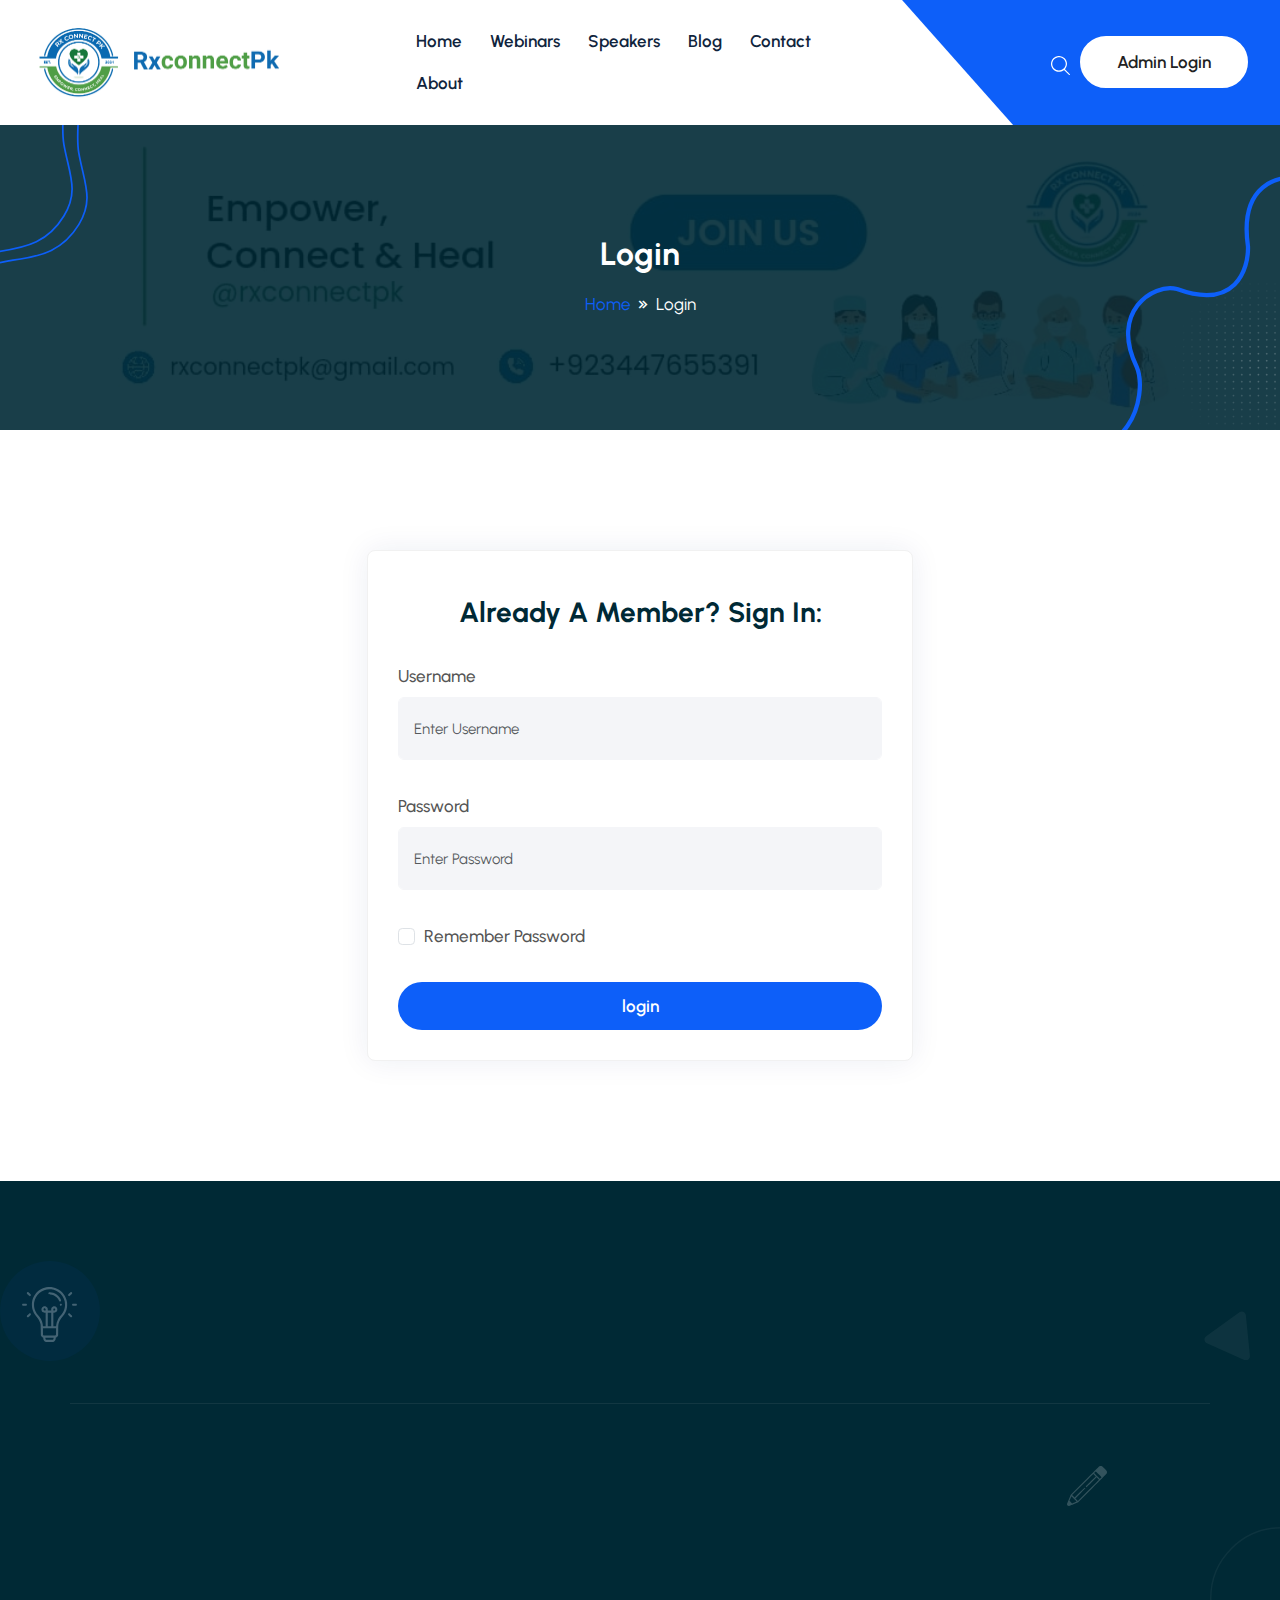
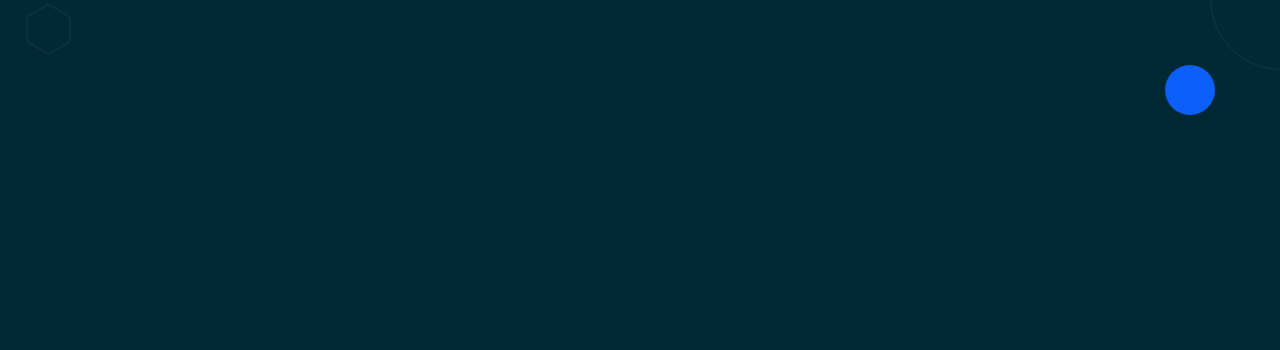
<file: login.html>
<!DOCTYPE html>
<html lang="en">

	<head>
		<!-- Meta -->
		<meta charset="utf-8">
		<meta http-equiv="X-UA-Compatible" content="IE=edge">
		<meta name="viewport" content="width=device-width, initial-scale=1, shrink-to-fit=no">
		<!-- The above 3 meta tags *must* come first in the head; any other head content must come *after* these tags -->
		<!-- SITE TITLE -->
		<title>Login - RxconnectPK</title>	
		<link rel="icon" href="assets/img/logo.png" type="image/x-icon">		
		<!-- Latest Bootstrap min CSS -->
		<link rel="stylesheet" href="assets/bootstrap/css/bootstrap.min.css">		
		<!-- Google Font -->	
		<link rel="preconnect" href="https://fonts.googleapis.com">
		<link rel="preconnect" href="https://fonts.gstatic.com" crossorigin>
		<link href="https://fonts.googleapis.com/css2?family=Urbanist:wght@400;500;600;700&display=swap" rel="stylesheet">
		<!-- Icon CSS -->
		<link rel="stylesheet" href="assets/fonts/themify-icons.css">
		<link href='https://unpkg.com/boxicons@2.1.4/css/boxicons.min.css' rel='stylesheet'>
		<link rel="stylesheet" href="assets/css/line-awesome.css">
		<link rel="stylesheet" href="assets/fonts/fontawesome/fontawesome.css">
		<!--- owl carousel Css-->
		<link rel="stylesheet" href="assets/owlcarousel/css/owl.carousel.min.css">
		<link rel="stylesheet" href="assets/owlcarousel/css/owl.theme.default.min.css">	
		<!--Preloader Css-->
		<link rel="stylesheet" href="assets/css/preloader.css">
		<!--jquery-simple-mobilemenu Css-->	
		<link rel="stylesheet" href="assets/css/jquery-simple-mobilemenu.css">	
		<!--magnific-popup Css-->
		<link rel="stylesheet" href="assets/css/magnific-popup.css">	
		<!--animate Css-->
		<link rel="stylesheet" href="assets/css/animate.css">		
		<!--YouTubePopUp Css-->
		<link rel="stylesheet" href="assets/css/YouTubePopUp.css">	
		 <!--Slick Css-->
		<link rel="stylesheet" href="assets/css/slick.css">	
		<!--slick theme Css-->
		<link rel="stylesheet" href="assets/css/slick-theme.css">					
		<!-- Style CSS -->
		<link rel="stylesheet" href="assets/css/style.css">
		<!-- Responsive CSS -->		
		<link rel="stylesheet" href="assets/css/responsive.css">	

	</head>
	
	<body>

		<!-- Start Preloader -->
		<div class="preloader">
			<div class="book-style">
			  <div class="inner">
				<div class="left"></div>
				<div class="middle"></div>
				<div class="right"></div>
			  </div>
			  <ul>
				<li></li>
				<li></li>
				<li></li>
				<li></li>
				<li></li>
				<li></li>
				<li></li>
				<li></li>
				<li></li>
				<li></li>
				<li></li>
				<li></li>
				<li></li>
				<li></li>
				<li></li>
				<li></li>
				<li></li>
				<li></li>
			  </ul>
			</div>
		</div>	
		<!-- End Preloader -->
		
		<!-- Start Header -->
		<header id="navigation">
			<div class="container-fluid">
				<div class="row">
					<div class="col-30 left-col align-self-center">
						<div class="site-logo">
							<a href="index.html"><img src="assets/img/Rxconnectpk.png" alt="Rxconnectpk" style="width: 250px; height: 1%;padding: 0%; margin: 0%;"></a>
							</div>
						
						
					</div><!-- End Col -->			

					<div class="col-40 justify-content-center d-flex align-self-center">
						<nav id="main-menu">
							<ul>
								<li>
									<a href="index.html">Home</a><br>
		
								</li>	

								<li>
									<a href="webinars.html">Webinars</a>
								</li>							
								
								<li>
									<a href="speakers.html">Speakers</a>
								</li>		

								<li>
									<a href="standard-blog.html">Blog</a>
								</li>

								<li>
									<a href="contact.html">Contact</a>
								</li>
								<li>
									<a href="about.html">About</a><br>
								</li>
							</ul>
						</nav>
					</div><!-- End Col -->		

					<div class="col-30 right-col align-self-center text-end">
						<div class="searchcart">
							 <a href="#" class="sicon search-btn"><svg fill="none" viewBox="0 0 20 20"><path fill="#fff" d="M7.536.044a8.418 8.418 0 00-5.1 2.434C1.476 3.44.826 4.487.413 5.745a8.018 8.018 0 000 5.08 7.977 7.977 0 002.03 3.27c1.906 1.896 4.503 2.756 7.182 2.377a8.529 8.529 0 003.846-1.579c.117-.09.223-.156.239-.152.015.008 1.198 1.164 2.628 2.57 1.628 1.603 2.655 2.584 2.749 2.627a.627.627 0 00.89-.47c.063-.327.281-.093-3.999-4.32l-1.335-1.322.226-.265c.976-1.13 1.62-2.56 1.867-4.123.094-.61.094-1.727 0-2.345-.277-1.793-1.062-3.333-2.37-4.634A8.463 8.463 0 007.536.044zm1.87 1.309c1.578.23 2.964.918 4.061 2.012 1.344 1.349 2.043 3.025 2.043 4.92 0 .7-.063 1.18-.227 1.786-.828 3.08-3.635 5.209-6.869 5.209-1.925 0-3.713-.73-5.049-2.067a6.958 6.958 0 01-1.84-3.17c-.288-1.082-.288-2.434 0-3.516A7.082 7.082 0 016.572 1.52c.89-.23 1.98-.297 2.835-.168z"/></svg></a> 
							
						 </div>					
						<a href="#" class="white-btn bt">Admin Login</a>
					</div><!-- End Col -->
					
					<ul class='mobile_menu'>
						<li>
							<a href="index.html">Home</a><br>

						</li>

						<li>
							<a href="webinars.html">Webinars</a>
						</li>							
						
						<li>
							<a href="speakers.html">Speakers</a>
						</li>		

						<li>
							<a href="standard-blog.html">Blog</a>
						</li>

						<li>
							<a href="contact.html">Contact</a>
						</li>
					</ul>	
				</div>
			</div>
			

		</header>
		<!-- End Header -->

		<!-- Start Main Banner -->
		<section class="main-banner" style="background-image: url(assets/img/bg/main_banner.jpg); background-position: center; background-size: cover;">
			<div class="container">
				<div class="row">
					<div class="col-xl-12 text-center">
						<h2>Login</h2>
						<p>
							<a href="#">Home</a> <i class='bx bx-chevrons-right'></i> Login
						</p>
					</div>
				</div>				
			</div>
			<div class="blshape">
				<svg fill="none" viewBox="0 0 279 416"><path fill-rule="evenodd" stroke="#0D5FF9" stroke-width="3" d="M109.755-38.798c33.905 36.978 10.442 93.21 19.059 142.218 9.073 51.606 27.114 80.839 0 125.08-27.292 44.529-62.477 54.631-114.663 62.005-53.094 7.503-112.908 37.432-155.043 3.451-41.916-33.803-18.759-98.921-28.438-151.421-10.342-56.091-57.129-112.778-29.34-161.951 28.69-50.767 97.898-59.728 156.705-63.423 54.331-3.414 114.658 3.619 151.72 44.041z" clip-rule="evenodd"/><path fill-rule="evenodd" stroke="#0D5FF9" stroke-width="3" d="M135.755-23.798c33.905 36.978 10.442 93.21 19.059 142.218 9.073 51.606 27.114 80.839 0 125.08-27.292 44.529-62.477 54.631-114.663 62.005-53.094 7.503-112.908 37.432-155.043 3.451-41.916-33.803-18.759-98.921-28.438-151.421-10.342-56.091-57.129-112.778-29.34-161.951 28.69-50.767 97.898-59.728 156.705-63.423 54.331-3.414 114.658 3.619 151.72 44.041z" clip-rule="evenodd"/></svg>			
			</div>
			
			<div class="brshape">
				<svg fill="none" viewBox="0 0 375 488"><path stroke="#0D5FF9" stroke-width="7" d="M2 426c109.74 59.161 148.5-65.5 127.661-113.876-43.255-87.708 26.033-136.526 66.084-126.183 94.921 34.752 116.649-31.718 115.647-69.297C296.574 14.456 361.623-.403 396 4.941"/><mask id="a" style="mask-type:alpha" width="411" height="324" x="150" y="164" maskUnits="userSpaceOnUse"><circle cx="152.169" cy="166.169" r="2.169" fill="url(#paint0_radial_3222_234)"/><circle cx="165.724" cy="166.169" r="2.169" fill="url(#paint1_radial_3222_234)"/><circle cx="179.278" cy="166.169" r="2.169" fill="url(#paint2_radial_3222_234)"/><circle cx="192.835" cy="166.169" r="2.169" fill="url(#paint3_radial_3222_234)"/><circle cx="206.392" cy="166.169" r="2.169" fill="url(#paint4_radial_3222_234)"/><circle cx="219.946" cy="166.169" r="2.169" fill="url(#paint5_radial_3222_234)"/><circle cx="233.501" cy="166.169" r="2.169" fill="url(#paint6_radial_3222_234)"/><circle cx="247.058" cy="166.169" r="2.169" fill="url(#paint7_radial_3222_234)"/><circle cx="260.612" cy="166.169" r="2.169" fill="url(#paint8_radial_3222_234)"/><circle cx="274.167" cy="166.169" r="2.169" fill="url(#paint9_radial_3222_234)"/><circle cx="287.724" cy="166.169" r="2.169" fill="url(#paint10_radial_3222_234)"/><circle cx="301.278" cy="166.169" r="2.169" fill="url(#paint11_radial_3222_234)"/><circle cx="314.833" cy="166.169" r="2.169" fill="url(#paint12_radial_3222_234)"/><circle cx="328.39" cy="166.169" r="2.169" fill="url(#paint13_radial_3222_234)"/><circle cx="341.944" cy="166.169" r="2.169" fill="url(#paint14_radial_3222_234)"/><circle cx="355.499" cy="166.169" r="2.169" fill="url(#paint15_radial_3222_234)"/><circle cx="369.056" cy="166.169" r="2.169" fill="url(#paint16_radial_3222_234)"/><circle cx="152.169" cy="177.555" r="2.169" fill="url(#paint17_radial_3222_234)"/><circle cx="165.724" cy="177.555" r="2.169" fill="url(#paint18_radial_3222_234)"/><circle cx="179.278" cy="177.555" r="2.169" fill="url(#paint19_radial_3222_234)"/><circle cx="192.835" cy="177.555" r="2.169" fill="url(#paint20_radial_3222_234)"/><circle cx="206.392" cy="177.555" r="2.169" fill="url(#paint21_radial_3222_234)"/><circle cx="219.946" cy="177.555" r="2.169" fill="url(#paint22_radial_3222_234)"/><circle cx="233.501" cy="177.555" r="2.169" fill="url(#paint23_radial_3222_234)"/><circle cx="247.058" cy="177.555" r="2.169" fill="url(#paint24_radial_3222_234)"/><circle cx="260.612" cy="177.555" r="2.169" fill="url(#paint25_radial_3222_234)"/><circle cx="274.167" cy="177.555" r="2.169" fill="url(#paint26_radial_3222_234)"/><circle cx="287.724" cy="177.555" r="2.169" fill="url(#paint27_radial_3222_234)"/><circle cx="301.278" cy="177.555" r="2.169" fill="url(#paint28_radial_3222_234)"/><circle cx="314.833" cy="177.555" r="2.169" fill="url(#paint29_radial_3222_234)"/><circle cx="328.39" cy="177.555" r="2.169" fill="url(#paint30_radial_3222_234)"/><circle cx="341.944" cy="177.555" r="2.169" fill="url(#paint31_radial_3222_234)"/><circle cx="355.499" cy="177.555" r="2.169" fill="url(#paint32_radial_3222_234)"/><circle cx="369.056" cy="177.555" r="2.169" fill="url(#paint33_radial_3222_234)"/><circle cx="152.169" cy="188.942" r="2.169" fill="url(#paint34_radial_3222_234)"/><circle cx="165.724" cy="188.942" r="2.169" fill="url(#paint35_radial_3222_234)"/><circle cx="179.278" cy="188.942" r="2.169" fill="url(#paint36_radial_3222_234)"/><circle cx="192.835" cy="188.942" r="2.169" fill="url(#paint37_radial_3222_234)"/><circle cx="206.392" cy="188.942" r="2.169" fill="url(#paint38_radial_3222_234)"/><circle cx="219.946" cy="188.942" r="2.169" fill="url(#paint39_radial_3222_234)"/><circle cx="233.501" cy="188.942" r="2.169" fill="url(#paint40_radial_3222_234)"/><circle cx="247.058" cy="188.942" r="2.169" fill="url(#paint41_radial_3222_234)"/><circle cx="260.612" cy="188.942" r="2.169" fill="url(#paint42_radial_3222_234)"/><circle cx="274.167" cy="188.942" r="2.169" fill="url(#paint43_radial_3222_234)"/><circle cx="287.724" cy="188.942" r="2.169" fill="url(#paint44_radial_3222_234)"/><circle cx="301.278" cy="188.942" r="2.169" fill="url(#paint45_radial_3222_234)"/><circle cx="314.833" cy="188.942" r="2.169" fill="url(#paint46_radial_3222_234)"/><circle cx="328.39" cy="188.942" r="2.169" fill="url(#paint47_radial_3222_234)"/><circle cx="341.944" cy="188.942" r="2.169" fill="url(#paint48_radial_3222_234)"/><circle cx="355.499" cy="188.942" r="2.169" fill="url(#paint49_radial_3222_234)"/><circle cx="369.056" cy="188.942" r="2.169" fill="url(#paint50_radial_3222_234)"/><circle cx="152.169" cy="200.329" r="2.169" fill="url(#paint51_radial_3222_234)"/><circle cx="165.724" cy="200.329" r="2.169" fill="url(#paint52_radial_3222_234)"/><circle cx="179.278" cy="200.329" r="2.169" fill="url(#paint53_radial_3222_234)"/><circle cx="192.835" cy="200.329" r="2.169" fill="url(#paint54_radial_3222_234)"/><circle cx="206.392" cy="200.329" r="2.169" fill="url(#paint55_radial_3222_234)"/><circle cx="219.946" cy="200.329" r="2.169" fill="url(#paint56_radial_3222_234)"/><circle cx="233.501" cy="200.329" r="2.169" fill="url(#paint57_radial_3222_234)"/><circle cx="247.058" cy="200.329" r="2.169" fill="url(#paint58_radial_3222_234)"/><circle cx="260.612" cy="200.329" r="2.169" fill="url(#paint59_radial_3222_234)"/><circle cx="274.167" cy="200.329" r="2.169" fill="url(#paint60_radial_3222_234)"/><circle cx="287.724" cy="200.329" r="2.169" fill="url(#paint61_radial_3222_234)"/><circle cx="301.278" cy="200.329" r="2.169" fill="url(#paint62_radial_3222_234)"/><circle cx="314.833" cy="200.329" r="2.169" fill="url(#paint63_radial_3222_234)"/><circle cx="328.39" cy="200.329" r="2.169" fill="url(#paint64_radial_3222_234)"/><circle cx="341.944" cy="200.329" r="2.169" fill="url(#paint65_radial_3222_234)"/><circle cx="355.499" cy="200.329" r="2.169" fill="url(#paint66_radial_3222_234)"/><circle cx="369.056" cy="200.329" r="2.169" fill="url(#paint67_radial_3222_234)"/><circle cx="152.169" cy="211.715" r="2.169" fill="url(#paint68_radial_3222_234)"/><circle cx="165.724" cy="211.715" r="2.169" fill="url(#paint69_radial_3222_234)"/><circle cx="179.278" cy="211.715" r="2.169" fill="url(#paint70_radial_3222_234)"/><circle cx="192.835" cy="211.715" r="2.169" fill="url(#paint71_radial_3222_234)"/><circle cx="206.392" cy="211.715" r="2.169" fill="url(#paint72_radial_3222_234)"/><circle cx="219.946" cy="211.715" r="2.169" fill="url(#paint73_radial_3222_234)"/><circle cx="233.501" cy="211.715" r="2.169" fill="url(#paint74_radial_3222_234)"/><circle cx="247.058" cy="211.715" r="2.169" fill="url(#paint75_radial_3222_234)"/><circle cx="260.612" cy="211.715" r="2.169" fill="url(#paint76_radial_3222_234)"/><circle cx="274.167" cy="211.715" r="2.169" fill="url(#paint77_radial_3222_234)"/><circle cx="287.724" cy="211.715" r="2.169" fill="url(#paint78_radial_3222_234)"/><circle cx="301.278" cy="211.715" r="2.169" fill="url(#paint79_radial_3222_234)"/><circle cx="314.833" cy="211.715" r="2.169" fill="url(#paint80_radial_3222_234)"/><circle cx="328.39" cy="211.715" r="2.169" fill="url(#paint81_radial_3222_234)"/><circle cx="341.944" cy="211.715" r="2.169" fill="url(#paint82_radial_3222_234)"/><circle cx="355.499" cy="211.715" r="2.169" fill="url(#paint83_radial_3222_234)"/><circle cx="369.056" cy="211.715" r="2.169" fill="url(#paint84_radial_3222_234)"/><circle cx="152.169" cy="223.102" r="2.169" fill="url(#paint85_radial_3222_234)"/><circle cx="165.724" cy="223.102" r="2.169" fill="url(#paint86_radial_3222_234)"/><circle cx="179.278" cy="223.102" r="2.169" fill="url(#paint87_radial_3222_234)"/><circle cx="192.835" cy="223.102" r="2.169" fill="url(#paint88_radial_3222_234)"/><circle cx="206.392" cy="223.102" r="2.169" fill="url(#paint89_radial_3222_234)"/><circle cx="219.946" cy="223.102" r="2.169" fill="url(#paint90_radial_3222_234)"/><circle cx="233.501" cy="223.102" r="2.169" fill="url(#paint91_radial_3222_234)"/><circle cx="247.058" cy="223.102" r="2.169" fill="url(#paint92_radial_3222_234)"/><circle cx="260.612" cy="223.102" r="2.169" fill="url(#paint93_radial_3222_234)"/><circle cx="274.167" cy="223.102" r="2.169" fill="url(#paint94_radial_3222_234)"/><circle cx="287.724" cy="223.102" r="2.169" fill="url(#paint95_radial_3222_234)"/><circle cx="301.278" cy="223.102" r="2.169" fill="url(#paint96_radial_3222_234)"/><circle cx="314.833" cy="223.102" r="2.169" fill="url(#paint97_radial_3222_234)"/><circle cx="328.39" cy="223.102" r="2.169" fill="url(#paint98_radial_3222_234)"/><circle cx="341.944" cy="223.102" r="2.169" fill="url(#paint99_radial_3222_234)"/><circle cx="355.499" cy="223.102" r="2.169" fill="url(#paint100_radial_3222_234)"/><circle cx="369.056" cy="223.102" r="2.169" fill="url(#paint101_radial_3222_234)"/><circle cx="152.169" cy="234.488" r="2.169" fill="url(#paint102_radial_3222_234)"/><circle cx="165.724" cy="234.488" r="2.169" fill="url(#paint103_radial_3222_234)"/><circle cx="179.278" cy="234.488" r="2.169" fill="url(#paint104_radial_3222_234)"/><circle cx="192.835" cy="234.488" r="2.169" fill="url(#paint105_radial_3222_234)"/><circle cx="206.392" cy="234.488" r="2.169" fill="url(#paint106_radial_3222_234)"/><circle cx="219.946" cy="234.488" r="2.169" fill="url(#paint107_radial_3222_234)"/><circle cx="233.501" cy="234.488" r="2.169" fill="url(#paint108_radial_3222_234)"/><circle cx="247.058" cy="234.488" r="2.169" fill="url(#paint109_radial_3222_234)"/><circle cx="260.612" cy="234.488" r="2.169" fill="url(#paint110_radial_3222_234)"/><circle cx="274.167" cy="234.488" r="2.169" fill="url(#paint111_radial_3222_234)"/><circle cx="287.724" cy="234.488" r="2.169" fill="url(#paint112_radial_3222_234)"/><circle cx="301.278" cy="234.488" r="2.169" fill="url(#paint113_radial_3222_234)"/><circle cx="314.833" cy="234.488" r="2.169" fill="url(#paint114_radial_3222_234)"/><circle cx="328.39" cy="234.488" r="2.169" fill="url(#paint115_radial_3222_234)"/><circle cx="341.944" cy="234.488" r="2.169" fill="url(#paint116_radial_3222_234)"/><circle cx="355.499" cy="234.488" r="2.169" fill="url(#paint117_radial_3222_234)"/><circle cx="369.056" cy="234.488" r="2.169" fill="url(#paint118_radial_3222_234)"/><circle cx="152.169" cy="245.875" r="2.169" fill="url(#paint119_radial_3222_234)"/><circle cx="165.724" cy="245.875" r="2.169" fill="url(#paint120_radial_3222_234)"/><circle cx="179.278" cy="245.875" r="2.169" fill="url(#paint121_radial_3222_234)"/><circle cx="192.835" cy="245.875" r="2.169" fill="url(#paint122_radial_3222_234)"/><circle cx="206.392" cy="245.875" r="2.169" fill="url(#paint123_radial_3222_234)"/><circle cx="219.946" cy="245.875" r="2.169" fill="url(#paint124_radial_3222_234)"/><circle cx="233.501" cy="245.875" r="2.169" fill="url(#paint125_radial_3222_234)"/><circle cx="247.058" cy="245.875" r="2.169" fill="url(#paint126_radial_3222_234)"/><circle cx="260.612" cy="245.875" r="2.169" fill="url(#paint127_radial_3222_234)"/><circle cx="274.167" cy="245.875" r="2.169" fill="url(#paint128_radial_3222_234)"/><circle cx="287.724" cy="245.875" r="2.169" fill="url(#paint129_radial_3222_234)"/><circle cx="301.278" cy="245.875" r="2.169" fill="url(#paint130_radial_3222_234)"/><circle cx="314.833" cy="245.875" r="2.169" fill="url(#paint131_radial_3222_234)"/><circle cx="328.39" cy="245.875" r="2.169" fill="url(#paint132_radial_3222_234)"/><circle cx="341.944" cy="245.875" r="2.169" fill="url(#paint133_radial_3222_234)"/><circle cx="355.499" cy="245.875" r="2.169" fill="url(#paint134_radial_3222_234)"/><circle cx="369.056" cy="245.875" r="2.169" fill="url(#paint135_radial_3222_234)"/><circle cx="152.169" cy="257.261" r="2.169" fill="url(#paint136_radial_3222_234)"/><circle cx="165.724" cy="257.261" r="2.169" fill="url(#paint137_radial_3222_234)"/><circle cx="179.278" cy="257.261" r="2.169" fill="url(#paint138_radial_3222_234)"/><circle cx="192.835" cy="257.261" r="2.169" fill="url(#paint139_radial_3222_234)"/><circle cx="206.392" cy="257.261" r="2.169" fill="url(#paint140_radial_3222_234)"/><circle cx="219.946" cy="257.261" r="2.169" fill="url(#paint141_radial_3222_234)"/><circle cx="233.501" cy="257.261" r="2.169" fill="url(#paint142_radial_3222_234)"/><circle cx="247.058" cy="257.261" r="2.169" fill="url(#paint143_radial_3222_234)"/><circle cx="260.612" cy="257.261" r="2.169" fill="url(#paint144_radial_3222_234)"/><circle cx="274.167" cy="257.261" r="2.169" fill="url(#paint145_radial_3222_234)"/><circle cx="287.724" cy="257.261" r="2.169" fill="url(#paint146_radial_3222_234)"/><circle cx="301.278" cy="257.261" r="2.169" fill="url(#paint147_radial_3222_234)"/><circle cx="314.833" cy="257.261" r="2.169" fill="url(#paint148_radial_3222_234)"/><circle cx="328.39" cy="257.261" r="2.169" fill="url(#paint149_radial_3222_234)"/><circle cx="341.944" cy="257.261" r="2.169" fill="url(#paint150_radial_3222_234)"/><circle cx="355.499" cy="257.261" r="2.169" fill="url(#paint151_radial_3222_234)"/><circle cx="369.056" cy="257.261" r="2.169" fill="url(#paint152_radial_3222_234)"/><circle cx="152.169" cy="268.648" r="2.169" fill="url(#paint153_radial_3222_234)"/><circle cx="165.724" cy="268.648" r="2.169" fill="url(#paint154_radial_3222_234)"/><circle cx="179.278" cy="268.648" r="2.169" fill="url(#paint155_radial_3222_234)"/><circle cx="192.835" cy="268.648" r="2.169" fill="url(#paint156_radial_3222_234)"/><circle cx="206.392" cy="268.648" r="2.169" fill="url(#paint157_radial_3222_234)"/><circle cx="219.946" cy="268.648" r="2.169" fill="url(#paint158_radial_3222_234)"/><circle cx="233.501" cy="268.648" r="2.169" fill="url(#paint159_radial_3222_234)"/><circle cx="247.058" cy="268.648" r="2.169" fill="url(#paint160_radial_3222_234)"/><circle cx="260.612" cy="268.648" r="2.169" fill="url(#paint161_radial_3222_234)"/><circle cx="274.167" cy="268.648" r="2.169" fill="url(#paint162_radial_3222_234)"/><circle cx="287.724" cy="268.648" r="2.169" fill="url(#paint163_radial_3222_234)"/><circle cx="301.278" cy="268.648" r="2.169" fill="url(#paint164_radial_3222_234)"/><circle cx="314.833" cy="268.648" r="2.169" fill="url(#paint165_radial_3222_234)"/><circle cx="328.39" cy="268.648" r="2.169" fill="url(#paint166_radial_3222_234)"/><circle cx="341.944" cy="268.648" r="2.169" fill="url(#paint167_radial_3222_234)"/><circle cx="355.499" cy="268.648" r="2.169" fill="url(#paint168_radial_3222_234)"/><circle cx="369.056" cy="268.648" r="2.169" fill="url(#paint169_radial_3222_234)"/><circle cx="152.169" cy="280.034" r="2.169" fill="url(#paint170_radial_3222_234)"/><circle cx="165.724" cy="280.034" r="2.169" fill="url(#paint171_radial_3222_234)"/><circle cx="179.278" cy="280.034" r="2.169" fill="url(#paint172_radial_3222_234)"/><circle cx="192.835" cy="280.034" r="2.169" fill="url(#paint173_radial_3222_234)"/><circle cx="206.392" cy="280.034" r="2.169" fill="url(#paint174_radial_3222_234)"/><circle cx="219.946" cy="280.034" r="2.169" fill="url(#paint175_radial_3222_234)"/><circle cx="233.501" cy="280.034" r="2.169" fill="url(#paint176_radial_3222_234)"/><circle cx="247.058" cy="280.034" r="2.169" fill="url(#paint177_radial_3222_234)"/><circle cx="260.612" cy="280.034" r="2.169" fill="url(#paint178_radial_3222_234)"/><circle cx="274.167" cy="280.034" r="2.169" fill="url(#paint179_radial_3222_234)"/><circle cx="287.724" cy="280.034" r="2.169" fill="url(#paint180_radial_3222_234)"/><circle cx="301.278" cy="280.034" r="2.169" fill="url(#paint181_radial_3222_234)"/><circle cx="314.833" cy="280.034" r="2.169" fill="url(#paint182_radial_3222_234)"/><circle cx="328.39" cy="280.034" r="2.169" fill="url(#paint183_radial_3222_234)"/><circle cx="341.944" cy="280.034" r="2.169" fill="url(#paint184_radial_3222_234)"/><circle cx="355.499" cy="280.034" r="2.169" fill="url(#paint185_radial_3222_234)"/><circle cx="369.056" cy="280.034" r="2.169" fill="url(#paint186_radial_3222_234)"/><circle cx="152.169" cy="291.421" r="2.169" fill="url(#paint187_radial_3222_234)"/><circle cx="165.724" cy="291.421" r="2.169" fill="url(#paint188_radial_3222_234)"/><circle cx="179.278" cy="291.421" r="2.169" fill="url(#paint189_radial_3222_234)"/><circle cx="192.835" cy="291.421" r="2.169" fill="url(#paint190_radial_3222_234)"/><circle cx="206.392" cy="291.421" r="2.169" fill="url(#paint191_radial_3222_234)"/><circle cx="219.946" cy="291.421" r="2.169" fill="url(#paint192_radial_3222_234)"/><circle cx="233.501" cy="291.421" r="2.169" fill="url(#paint193_radial_3222_234)"/><circle cx="247.058" cy="291.421" r="2.169" fill="url(#paint194_radial_3222_234)"/><circle cx="260.612" cy="291.421" r="2.169" fill="url(#paint195_radial_3222_234)"/><circle cx="274.167" cy="291.421" r="2.169" fill="url(#paint196_radial_3222_234)"/><circle cx="287.724" cy="291.421" r="2.169" fill="url(#paint197_radial_3222_234)"/><circle cx="301.278" cy="291.421" r="2.169" fill="url(#paint198_radial_3222_234)"/><circle cx="314.833" cy="291.421" r="2.169" fill="url(#paint199_radial_3222_234)"/><circle cx="328.39" cy="291.421" r="2.169" fill="url(#paint200_radial_3222_234)"/><circle cx="341.944" cy="291.421" r="2.169" fill="url(#paint201_radial_3222_234)"/><circle cx="355.499" cy="291.421" r="2.169" fill="url(#paint202_radial_3222_234)"/><circle cx="369.056" cy="291.421" r="2.169" fill="url(#paint203_radial_3222_234)"/><circle cx="152.169" cy="302.807" r="2.169" fill="url(#paint204_radial_3222_234)"/><circle cx="165.724" cy="302.807" r="2.169" fill="url(#paint205_radial_3222_234)"/><circle cx="179.278" cy="302.807" r="2.169" fill="url(#paint206_radial_3222_234)"/><circle cx="192.835" cy="302.807" r="2.169" fill="url(#paint207_radial_3222_234)"/><circle cx="206.392" cy="302.807" r="2.169" fill="url(#paint208_radial_3222_234)"/><circle cx="219.946" cy="302.807" r="2.169" fill="url(#paint209_radial_3222_234)"/><circle cx="233.501" cy="302.807" r="2.169" fill="url(#paint210_radial_3222_234)"/><circle cx="247.058" cy="302.807" r="2.169" fill="url(#paint211_radial_3222_234)"/><circle cx="260.612" cy="302.807" r="2.169" fill="url(#paint212_radial_3222_234)"/><circle cx="274.167" cy="302.807" r="2.169" fill="url(#paint213_radial_3222_234)"/><circle cx="287.724" cy="302.807" r="2.169" fill="url(#paint214_radial_3222_234)"/><circle cx="301.278" cy="302.807" r="2.169" fill="url(#paint215_radial_3222_234)"/><circle cx="314.833" cy="302.807" r="2.169" fill="url(#paint216_radial_3222_234)"/><circle cx="328.39" cy="302.807" r="2.169" fill="url(#paint217_radial_3222_234)"/><circle cx="341.944" cy="302.807" r="2.169" fill="url(#paint218_radial_3222_234)"/><circle cx="355.499" cy="302.807" r="2.169" fill="url(#paint219_radial_3222_234)"/><circle cx="369.056" cy="302.807" r="2.169" fill="url(#paint220_radial_3222_234)"/><circle cx="152.169" cy="314.194" r="2.169" fill="url(#paint221_radial_3222_234)"/><circle cx="165.724" cy="314.194" r="2.169" fill="url(#paint222_radial_3222_234)"/><circle cx="179.278" cy="314.194" r="2.169" fill="url(#paint223_radial_3222_234)"/><circle cx="192.835" cy="314.194" r="2.169" fill="url(#paint224_radial_3222_234)"/><circle cx="206.392" cy="314.194" r="2.169" fill="url(#paint225_radial_3222_234)"/><circle cx="219.946" cy="314.194" r="2.169" fill="url(#paint226_radial_3222_234)"/><circle cx="233.501" cy="314.194" r="2.169" fill="url(#paint227_radial_3222_234)"/><circle cx="247.058" cy="314.194" r="2.169" fill="url(#paint228_radial_3222_234)"/><circle cx="260.612" cy="314.194" r="2.169" fill="url(#paint229_radial_3222_234)"/><circle cx="274.167" cy="314.194" r="2.169" fill="url(#paint230_radial_3222_234)"/><circle cx="287.724" cy="314.194" r="2.169" fill="url(#paint231_radial_3222_234)"/><circle cx="301.278" cy="314.194" r="2.169" fill="url(#paint232_radial_3222_234)"/><circle cx="314.833" cy="314.194" r="2.169" fill="url(#paint233_radial_3222_234)"/><circle cx="328.39" cy="314.194" r="2.169" fill="url(#paint234_radial_3222_234)"/><circle cx="341.944" cy="314.194" r="2.169" fill="url(#paint235_radial_3222_234)"/><circle cx="355.499" cy="314.194" r="2.169" fill="url(#paint236_radial_3222_234)"/><circle cx="369.056" cy="314.194" r="2.169" fill="url(#paint237_radial_3222_234)"/><circle cx="152.169" cy="325.58" r="2.169" fill="url(#paint238_radial_3222_234)"/><circle cx="165.724" cy="325.58" r="2.169" fill="url(#paint239_radial_3222_234)"/><circle cx="179.278" cy="325.58" r="2.169" fill="url(#paint240_radial_3222_234)"/><circle cx="192.835" cy="325.58" r="2.169" fill="url(#paint241_radial_3222_234)"/><circle cx="206.392" cy="325.58" r="2.169" fill="url(#paint242_radial_3222_234)"/><circle cx="219.946" cy="325.58" r="2.169" fill="url(#paint243_radial_3222_234)"/><circle cx="233.501" cy="325.58" r="2.169" fill="url(#paint244_radial_3222_234)"/><circle cx="247.058" cy="325.58" r="2.169" fill="url(#paint245_radial_3222_234)"/><circle cx="260.612" cy="325.58" r="2.169" fill="url(#paint246_radial_3222_234)"/><circle cx="274.167" cy="325.58" r="2.169" fill="url(#paint247_radial_3222_234)"/><circle cx="287.724" cy="325.58" r="2.169" fill="url(#paint248_radial_3222_234)"/><circle cx="301.278" cy="325.58" r="2.169" fill="url(#paint249_radial_3222_234)"/><circle cx="314.833" cy="325.58" r="2.169" fill="url(#paint250_radial_3222_234)"/><circle cx="328.39" cy="325.58" r="2.169" fill="url(#paint251_radial_3222_234)"/><circle cx="341.944" cy="325.58" r="2.169" fill="url(#paint252_radial_3222_234)"/><circle cx="355.499" cy="325.58" r="2.169" fill="url(#paint253_radial_3222_234)"/><circle cx="369.056" cy="325.58" r="2.169" fill="url(#paint254_radial_3222_234)"/><circle cx="152.169" cy="336.967" r="2.169" fill="url(#paint255_radial_3222_234)"/><circle cx="165.724" cy="336.967" r="2.169" fill="url(#paint256_radial_3222_234)"/><circle cx="179.278" cy="336.967" r="2.169" fill="url(#paint257_radial_3222_234)"/><circle cx="192.835" cy="336.967" r="2.169" fill="url(#paint258_radial_3222_234)"/><circle cx="206.392" cy="336.967" r="2.169" fill="url(#paint259_radial_3222_234)"/><circle cx="219.946" cy="336.967" r="2.169" fill="url(#paint260_radial_3222_234)"/><circle cx="233.501" cy="336.967" r="2.169" fill="url(#paint261_radial_3222_234)"/><circle cx="247.058" cy="336.967" r="2.169" fill="url(#paint262_radial_3222_234)"/><circle cx="260.612" cy="336.967" r="2.169" fill="url(#paint263_radial_3222_234)"/><circle cx="274.167" cy="336.967" r="2.169" fill="url(#paint264_radial_3222_234)"/><circle cx="287.724" cy="336.967" r="2.169" fill="url(#paint265_radial_3222_234)"/><circle cx="301.278" cy="336.967" r="2.169" fill="url(#paint266_radial_3222_234)"/><circle cx="314.833" cy="336.967" r="2.169" fill="url(#paint267_radial_3222_234)"/><circle cx="328.39" cy="336.967" r="2.169" fill="url(#paint268_radial_3222_234)"/><circle cx="341.944" cy="336.967" r="2.169" fill="url(#paint269_radial_3222_234)"/><circle cx="355.499" cy="336.967" r="2.169" fill="url(#paint270_radial_3222_234)"/><circle cx="369.056" cy="336.967" r="2.169" fill="url(#paint271_radial_3222_234)"/><circle cx="152.169" cy="348.354" r="2.169" fill="url(#paint272_radial_3222_234)"/><circle cx="165.724" cy="348.354" r="2.169" fill="url(#paint273_radial_3222_234)"/><circle cx="179.278" cy="348.354" r="2.169" fill="url(#paint274_radial_3222_234)"/><circle cx="192.835" cy="348.354" r="2.169" fill="url(#paint275_radial_3222_234)"/><circle cx="206.392" cy="348.354" r="2.169" fill="url(#paint276_radial_3222_234)"/><circle cx="219.946" cy="348.354" r="2.169" fill="url(#paint277_radial_3222_234)"/><circle cx="233.501" cy="348.354" r="2.169" fill="url(#paint278_radial_3222_234)"/><circle cx="247.058" cy="348.354" r="2.169" fill="url(#paint279_radial_3222_234)"/><circle cx="260.612" cy="348.354" r="2.169" fill="url(#paint280_radial_3222_234)"/><circle cx="274.167" cy="348.354" r="2.169" fill="url(#paint281_radial_3222_234)"/><circle cx="287.724" cy="348.354" r="2.169" fill="url(#paint282_radial_3222_234)"/><circle cx="301.278" cy="348.354" r="2.169" fill="url(#paint283_radial_3222_234)"/><circle cx="314.833" cy="348.354" r="2.169" fill="url(#paint284_radial_3222_234)"/><circle cx="328.39" cy="348.354" r="2.169" fill="url(#paint285_radial_3222_234)"/><circle cx="341.944" cy="348.354" r="2.169" fill="url(#paint286_radial_3222_234)"/><circle cx="355.499" cy="348.354" r="2.169" fill="url(#paint287_radial_3222_234)"/><circle cx="369.056" cy="348.354" r="2.169" fill="url(#paint288_radial_3222_234)"/><circle cx="152.169" cy="359.74" r="2.169" fill="url(#paint289_radial_3222_234)"/><circle cx="165.724" cy="359.74" r="2.169" fill="url(#paint290_radial_3222_234)"/><circle cx="179.278" cy="359.74" r="2.169" fill="url(#paint291_radial_3222_234)"/><circle cx="192.835" cy="359.74" r="2.169" fill="url(#paint292_radial_3222_234)"/><circle cx="206.392" cy="359.74" r="2.169" fill="url(#paint293_radial_3222_234)"/><circle cx="219.946" cy="359.74" r="2.169" fill="url(#paint294_radial_3222_234)"/><circle cx="233.501" cy="359.74" r="2.169" fill="url(#paint295_radial_3222_234)"/><circle cx="247.058" cy="359.74" r="2.169" fill="url(#paint296_radial_3222_234)"/><circle cx="260.612" cy="359.74" r="2.169" fill="url(#paint297_radial_3222_234)"/><circle cx="274.167" cy="359.74" r="2.169" fill="url(#paint298_radial_3222_234)"/><circle cx="287.724" cy="359.74" r="2.169" fill="url(#paint299_radial_3222_234)"/><circle cx="301.278" cy="359.74" r="2.169" fill="url(#paint300_radial_3222_234)"/><circle cx="314.833" cy="359.74" r="2.169" fill="url(#paint301_radial_3222_234)"/><circle cx="328.39" cy="359.74" r="2.169" fill="url(#paint302_radial_3222_234)"/><circle cx="341.944" cy="359.74" r="2.169" fill="url(#paint303_radial_3222_234)"/><circle cx="355.499" cy="359.74" r="2.169" fill="url(#paint304_radial_3222_234)"/><circle cx="369.056" cy="359.74" r="2.169" fill="url(#paint305_radial_3222_234)"/><circle cx="152.169" cy="371.127" r="2.169" fill="url(#paint306_radial_3222_234)"/><circle cx="165.724" cy="371.127" r="2.169" fill="url(#paint307_radial_3222_234)"/><circle cx="179.278" cy="371.127" r="2.169" fill="url(#paint308_radial_3222_234)"/><circle cx="192.835" cy="371.127" r="2.169" fill="url(#paint309_radial_3222_234)"/><circle cx="206.392" cy="371.127" r="2.169" fill="url(#paint310_radial_3222_234)"/><circle cx="219.946" cy="371.127" r="2.169" fill="url(#paint311_radial_3222_234)"/><circle cx="233.501" cy="371.127" r="2.169" fill="url(#paint312_radial_3222_234)"/><circle cx="247.058" cy="371.127" r="2.169" fill="url(#paint313_radial_3222_234)"/><circle cx="260.612" cy="371.127" r="2.169" fill="url(#paint314_radial_3222_234)"/><circle cx="274.167" cy="371.127" r="2.169" fill="url(#paint315_radial_3222_234)"/><circle cx="287.724" cy="371.127" r="2.169" fill="url(#paint316_radial_3222_234)"/><circle cx="301.278" cy="371.127" r="2.169" fill="url(#paint317_radial_3222_234)"/><circle cx="314.833" cy="371.127" r="2.169" fill="url(#paint318_radial_3222_234)"/><circle cx="328.39" cy="371.127" r="2.169" fill="url(#paint319_radial_3222_234)"/><circle cx="341.944" cy="371.127" r="2.169" fill="url(#paint320_radial_3222_234)"/><circle cx="355.499" cy="371.127" r="2.169" fill="url(#paint321_radial_3222_234)"/><circle cx="369.056" cy="371.127" r="2.169" fill="url(#paint322_radial_3222_234)"/><circle cx="152.169" cy="382.513" r="2.169" fill="url(#paint323_radial_3222_234)"/><circle cx="165.724" cy="382.513" r="2.169" fill="url(#paint324_radial_3222_234)"/><circle cx="179.278" cy="382.513" r="2.169" fill="url(#paint325_radial_3222_234)"/><circle cx="192.835" cy="382.513" r="2.169" fill="url(#paint326_radial_3222_234)"/><circle cx="206.392" cy="382.513" r="2.169" fill="url(#paint327_radial_3222_234)"/><circle cx="219.946" cy="382.513" r="2.169" fill="url(#paint328_radial_3222_234)"/><circle cx="233.501" cy="382.513" r="2.169" fill="url(#paint329_radial_3222_234)"/><circle cx="247.058" cy="382.513" r="2.169" fill="url(#paint330_radial_3222_234)"/><circle cx="260.612" cy="382.513" r="2.169" fill="url(#paint331_radial_3222_234)"/><circle cx="274.167" cy="382.513" r="2.169" fill="url(#paint332_radial_3222_234)"/><circle cx="287.724" cy="382.513" r="2.169" fill="url(#paint333_radial_3222_234)"/><circle cx="301.278" cy="382.513" r="2.169" fill="url(#paint334_radial_3222_234)"/><circle cx="314.833" cy="382.513" r="2.169" fill="url(#paint335_radial_3222_234)"/><circle cx="328.39" cy="382.513" r="2.169" fill="url(#paint336_radial_3222_234)"/><circle cx="341.944" cy="382.513" r="2.169" fill="url(#paint337_radial_3222_234)"/><circle cx="355.499" cy="382.513" r="2.169" fill="url(#paint338_radial_3222_234)"/><circle cx="369.056" cy="382.513" r="2.169" fill="url(#paint339_radial_3222_234)"/><circle cx="152.169" cy="393.9" r="2.169" fill="url(#paint340_radial_3222_234)"/><circle cx="165.724" cy="393.9" r="2.169" fill="url(#paint341_radial_3222_234)"/><circle cx="179.278" cy="393.9" r="2.169" fill="url(#paint342_radial_3222_234)"/><circle cx="192.835" cy="393.9" r="2.169" fill="url(#paint343_radial_3222_234)"/><circle cx="206.392" cy="393.9" r="2.169" fill="url(#paint344_radial_3222_234)"/><circle cx="219.946" cy="393.9" r="2.169" fill="url(#paint345_radial_3222_234)"/><circle cx="233.501" cy="393.9" r="2.169" fill="url(#paint346_radial_3222_234)"/><circle cx="247.058" cy="393.9" r="2.169" fill="url(#paint347_radial_3222_234)"/><circle cx="260.612" cy="393.9" r="2.169" fill="url(#paint348_radial_3222_234)"/><circle cx="274.167" cy="393.9" r="2.169" fill="url(#paint349_radial_3222_234)"/><circle cx="287.724" cy="393.9" r="2.169" fill="url(#paint350_radial_3222_234)"/><circle cx="301.278" cy="393.9" r="2.169" fill="url(#paint351_radial_3222_234)"/><circle cx="314.833" cy="393.9" r="2.169" fill="url(#paint352_radial_3222_234)"/><circle cx="328.39" cy="393.9" r="2.169" fill="url(#paint353_radial_3222_234)"/><circle cx="341.944" cy="393.9" r="2.169" fill="url(#paint354_radial_3222_234)"/><circle cx="355.499" cy="393.9" r="2.169" fill="url(#paint355_radial_3222_234)"/><circle cx="369.056" cy="393.9" r="2.169" fill="url(#paint356_radial_3222_234)"/><circle cx="152.169" cy="405.286" r="2.169" fill="url(#paint357_radial_3222_234)"/><circle cx="165.724" cy="405.286" r="2.169" fill="url(#paint358_radial_3222_234)"/><circle cx="179.278" cy="405.286" r="2.169" fill="url(#paint359_radial_3222_234)"/><circle cx="192.835" cy="405.286" r="2.169" fill="url(#paint360_radial_3222_234)"/><circle cx="206.392" cy="405.286" r="2.169" fill="url(#paint361_radial_3222_234)"/><circle cx="219.946" cy="405.286" r="2.169" fill="url(#paint362_radial_3222_234)"/><circle cx="233.501" cy="405.286" r="2.169" fill="url(#paint363_radial_3222_234)"/><circle cx="247.058" cy="405.286" r="2.169" fill="url(#paint364_radial_3222_234)"/><circle cx="260.612" cy="405.286" r="2.169" fill="url(#paint365_radial_3222_234)"/><circle cx="274.167" cy="405.286" r="2.169" fill="url(#paint366_radial_3222_234)"/><circle cx="287.724" cy="405.286" r="2.169" fill="url(#paint367_radial_3222_234)"/><circle cx="301.278" cy="405.286" r="2.169" fill="url(#paint368_radial_3222_234)"/><circle cx="314.833" cy="405.286" r="2.169" fill="url(#paint369_radial_3222_234)"/><circle cx="328.39" cy="405.286" r="2.169" fill="url(#paint370_radial_3222_234)"/><circle cx="341.944" cy="405.286" r="2.169" fill="url(#paint371_radial_3222_234)"/><circle cx="355.499" cy="405.286" r="2.169" fill="url(#paint372_radial_3222_234)"/><circle cx="369.056" cy="405.286" r="2.169" fill="url(#paint373_radial_3222_234)"/><circle cx="152.169" cy="416.673" r="2.169" fill="url(#paint374_radial_3222_234)"/><circle cx="165.724" cy="416.673" r="2.169" fill="url(#paint375_radial_3222_234)"/><circle cx="179.278" cy="416.673" r="2.169" fill="url(#paint376_radial_3222_234)"/><circle cx="192.835" cy="416.673" r="2.169" fill="url(#paint377_radial_3222_234)"/><circle cx="206.392" cy="416.673" r="2.169" fill="url(#paint378_radial_3222_234)"/><circle cx="219.946" cy="416.673" r="2.169" fill="url(#paint379_radial_3222_234)"/><circle cx="233.501" cy="416.673" r="2.169" fill="url(#paint380_radial_3222_234)"/><circle cx="247.058" cy="416.673" r="2.169" fill="url(#paint381_radial_3222_234)"/><circle cx="260.612" cy="416.673" r="2.169" fill="url(#paint382_radial_3222_234)"/><circle cx="274.167" cy="416.673" r="2.169" fill="url(#paint383_radial_3222_234)"/><circle cx="287.724" cy="416.673" r="2.169" fill="url(#paint384_radial_3222_234)"/><circle cx="301.278" cy="416.673" r="2.169" fill="url(#paint385_radial_3222_234)"/><circle cx="314.833" cy="416.673" r="2.169" fill="url(#paint386_radial_3222_234)"/><circle cx="328.39" cy="416.673" r="2.169" fill="url(#paint387_radial_3222_234)"/><circle cx="341.944" cy="416.673" r="2.169" fill="url(#paint388_radial_3222_234)"/><circle cx="355.499" cy="416.673" r="2.169" fill="url(#paint389_radial_3222_234)"/><circle cx="369.056" cy="416.673" r="2.169" fill="url(#paint390_radial_3222_234)"/><circle cx="152.169" cy="428.059" r="2.169" fill="url(#paint391_radial_3222_234)"/><circle cx="165.724" cy="428.059" r="2.169" fill="url(#paint392_radial_3222_234)"/><circle cx="179.278" cy="428.059" r="2.169" fill="url(#paint393_radial_3222_234)"/><circle cx="192.835" cy="428.059" r="2.169" fill="url(#paint394_radial_3222_234)"/><circle cx="206.392" cy="428.059" r="2.169" fill="url(#paint395_radial_3222_234)"/><circle cx="219.946" cy="428.059" r="2.169" fill="url(#paint396_radial_3222_234)"/><circle cx="233.501" cy="428.059" r="2.169" fill="url(#paint397_radial_3222_234)"/><circle cx="247.058" cy="428.059" r="2.169" fill="url(#paint398_radial_3222_234)"/><circle cx="260.612" cy="428.059" r="2.169" fill="url(#paint399_radial_3222_234)"/><circle cx="274.167" cy="428.059" r="2.169" fill="url(#paint400_radial_3222_234)"/><circle cx="287.724" cy="428.059" r="2.169" fill="url(#paint401_radial_3222_234)"/><circle cx="301.278" cy="428.059" r="2.169" fill="url(#paint402_radial_3222_234)"/><circle cx="314.833" cy="428.059" r="2.169" fill="url(#paint403_radial_3222_234)"/><circle cx="328.39" cy="428.059" r="2.169" fill="url(#paint404_radial_3222_234)"/><circle cx="341.944" cy="428.059" r="2.169" fill="url(#paint405_radial_3222_234)"/><circle cx="355.499" cy="428.059" r="2.169" fill="url(#paint406_radial_3222_234)"/><circle cx="369.056" cy="428.059" r="2.169" fill="url(#paint407_radial_3222_234)"/><circle cx="152.169" cy="439.446" r="2.169" fill="url(#paint408_radial_3222_234)"/><circle cx="165.724" cy="439.446" r="2.169" fill="url(#paint409_radial_3222_234)"/><circle cx="179.278" cy="439.446" r="2.169" fill="url(#paint410_radial_3222_234)"/><circle cx="192.835" cy="439.446" r="2.169" fill="url(#paint411_radial_3222_234)"/><circle cx="206.392" cy="439.446" r="2.169" fill="url(#paint412_radial_3222_234)"/><circle cx="219.946" cy="439.446" r="2.169" fill="url(#paint413_radial_3222_234)"/><circle cx="233.501" cy="439.446" r="2.169" fill="url(#paint414_radial_3222_234)"/><circle cx="247.058" cy="439.446" r="2.169" fill="url(#paint415_radial_3222_234)"/><circle cx="260.612" cy="439.446" r="2.169" fill="url(#paint416_radial_3222_234)"/><circle cx="274.167" cy="439.446" r="2.169" fill="url(#paint417_radial_3222_234)"/><circle cx="287.724" cy="439.446" r="2.169" fill="url(#paint418_radial_3222_234)"/><circle cx="301.278" cy="439.446" r="2.169" fill="url(#paint419_radial_3222_234)"/><circle cx="314.833" cy="439.446" r="2.169" fill="url(#paint420_radial_3222_234)"/><circle cx="328.39" cy="439.446" r="2.169" fill="url(#paint421_radial_3222_234)"/><circle cx="341.944" cy="439.446" r="2.169" fill="url(#paint422_radial_3222_234)"/><circle cx="355.499" cy="439.446" r="2.169" fill="url(#paint423_radial_3222_234)"/><circle cx="369.056" cy="439.446" r="2.169" fill="url(#paint424_radial_3222_234)"/><circle cx="152.169" cy="450.832" r="2.169" fill="url(#paint425_radial_3222_234)"/><circle cx="165.724" cy="450.832" r="2.169" fill="url(#paint426_radial_3222_234)"/><circle cx="179.278" cy="450.832" r="2.169" fill="url(#paint427_radial_3222_234)"/><circle cx="192.835" cy="450.832" r="2.169" fill="url(#paint428_radial_3222_234)"/><circle cx="206.392" cy="450.832" r="2.169" fill="url(#paint429_radial_3222_234)"/><circle cx="219.946" cy="450.832" r="2.169" fill="url(#paint430_radial_3222_234)"/><circle cx="233.501" cy="450.832" r="2.169" fill="url(#paint431_radial_3222_234)"/><circle cx="247.058" cy="450.832" r="2.169" fill="url(#paint432_radial_3222_234)"/><circle cx="260.612" cy="450.832" r="2.169" fill="url(#paint433_radial_3222_234)"/><circle cx="274.167" cy="450.832" r="2.169" fill="url(#paint434_radial_3222_234)"/><circle cx="287.724" cy="450.832" r="2.169" fill="url(#paint435_radial_3222_234)"/><circle cx="301.278" cy="450.832" r="2.169" fill="url(#paint436_radial_3222_234)"/><circle cx="314.833" cy="450.832" r="2.169" fill="url(#paint437_radial_3222_234)"/><circle cx="328.39" cy="450.832" r="2.169" fill="url(#paint438_radial_3222_234)"/><circle cx="341.944" cy="450.832" r="2.169" fill="url(#paint439_radial_3222_234)"/><circle cx="355.499" cy="450.832" r="2.169" fill="url(#paint440_radial_3222_234)"/><circle cx="369.056" cy="450.832" r="2.169" fill="url(#paint441_radial_3222_234)"/><circle cx="152.169" cy="462.219" r="2.169" fill="url(#paint442_radial_3222_234)"/><circle cx="165.724" cy="462.219" r="2.169" fill="url(#paint443_radial_3222_234)"/><circle cx="179.278" cy="462.219" r="2.169" fill="url(#paint444_radial_3222_234)"/><circle cx="192.835" cy="462.219" r="2.169" fill="url(#paint445_radial_3222_234)"/><circle cx="206.392" cy="462.219" r="2.169" fill="url(#paint446_radial_3222_234)"/><circle cx="219.946" cy="462.219" r="2.169" fill="url(#paint447_radial_3222_234)"/><circle cx="233.501" cy="462.219" r="2.169" fill="url(#paint448_radial_3222_234)"/><circle cx="247.058" cy="462.219" r="2.169" fill="url(#paint449_radial_3222_234)"/><circle cx="260.612" cy="462.219" r="2.169" fill="url(#paint450_radial_3222_234)"/><circle cx="274.167" cy="462.219" r="2.169" fill="url(#paint451_radial_3222_234)"/><circle cx="287.724" cy="462.219" r="2.169" fill="url(#paint452_radial_3222_234)"/><circle cx="301.278" cy="462.219" r="2.169" fill="url(#paint453_radial_3222_234)"/><circle cx="314.833" cy="462.219" r="2.169" fill="url(#paint454_radial_3222_234)"/><circle cx="328.39" cy="462.219" r="2.169" fill="url(#paint455_radial_3222_234)"/><circle cx="341.944" cy="462.219" r="2.169" fill="url(#paint456_radial_3222_234)"/><circle cx="355.499" cy="462.219" r="2.169" fill="url(#paint457_radial_3222_234)"/><circle cx="369.056" cy="462.219" r="2.169" fill="url(#paint458_radial_3222_234)"/><circle cx="152.169" cy="473.606" r="2.169" fill="url(#paint459_radial_3222_234)"/><circle cx="165.724" cy="473.606" r="2.169" fill="url(#paint460_radial_3222_234)"/><circle cx="179.278" cy="473.606" r="2.169" fill="url(#paint461_radial_3222_234)"/><circle cx="192.835" cy="473.606" r="2.169" fill="url(#paint462_radial_3222_234)"/><circle cx="206.392" cy="473.606" r="2.169" fill="url(#paint463_radial_3222_234)"/><circle cx="219.946" cy="473.606" r="2.169" fill="url(#paint464_radial_3222_234)"/><circle cx="233.501" cy="473.606" r="2.169" fill="url(#paint465_radial_3222_234)"/><circle cx="247.058" cy="473.606" r="2.169" fill="url(#paint466_radial_3222_234)"/><circle cx="260.612" cy="473.606" r="2.169" fill="url(#paint467_radial_3222_234)"/><circle cx="274.167" cy="473.606" r="2.169" fill="url(#paint468_radial_3222_234)"/><circle cx="287.724" cy="473.606" r="2.169" fill="url(#paint469_radial_3222_234)"/><circle cx="301.278" cy="473.606" r="2.169" fill="url(#paint470_radial_3222_234)"/><circle cx="314.833" cy="473.606" r="2.169" fill="url(#paint471_radial_3222_234)"/><circle cx="328.39" cy="473.606" r="2.169" fill="url(#paint472_radial_3222_234)"/><circle cx="341.944" cy="473.606" r="2.169" fill="url(#paint473_radial_3222_234)"/><circle cx="355.499" cy="473.606" r="2.169" fill="url(#paint474_radial_3222_234)"/><circle cx="369.056" cy="473.606" r="2.169" fill="url(#paint475_radial_3222_234)"/><circle cx="152.169" cy="484.992" r="2.169" fill="url(#paint476_radial_3222_234)"/><circle cx="165.724" cy="484.992" r="2.169" fill="url(#paint477_radial_3222_234)"/><circle cx="179.278" cy="484.992" r="2.169" fill="url(#paint478_radial_3222_234)"/><circle cx="192.835" cy="484.992" r="2.169" fill="url(#paint479_radial_3222_234)"/><circle cx="206.392" cy="484.992" r="2.169" fill="url(#paint480_radial_3222_234)"/><circle cx="219.946" cy="484.992" r="2.169" fill="url(#paint481_radial_3222_234)"/><circle cx="233.501" cy="484.992" r="2.169" fill="url(#paint482_radial_3222_234)"/><circle cx="247.058" cy="484.992" r="2.169" fill="url(#paint483_radial_3222_234)"/><circle cx="260.612" cy="484.992" r="2.169" fill="url(#paint484_radial_3222_234)"/><circle cx="274.167" cy="484.992" r="2.169" fill="url(#paint485_radial_3222_234)"/><circle cx="287.724" cy="484.992" r="2.169" fill="url(#paint486_radial_3222_234)"/><circle cx="301.278" cy="484.992" r="2.169" fill="url(#paint487_radial_3222_234)"/><circle cx="314.833" cy="484.992" r="2.169" fill="url(#paint488_radial_3222_234)"/><circle cx="328.39" cy="484.992" r="2.169" fill="url(#paint489_radial_3222_234)"/><circle cx="341.944" cy="484.992" r="2.169" fill="url(#paint490_radial_3222_234)"/><circle cx="355.499" cy="484.992" r="2.169" fill="url(#paint491_radial_3222_234)"/><circle cx="369.056" cy="484.992" r="2.169" fill="url(#paint492_radial_3222_234)"/></mask><g mask="url(#a)"><circle cx="331.14" cy="308.14" r="145.14" fill="url(#paint493_radial_3222_234)"/></g><defs><radialGradient id="paint0_radial_3222_234" cx="0" cy="0" r="1" gradientTransform="rotate(89.798 -7.294 159.438) scale(2.43089 2.43091)" gradientUnits="userSpaceOnUse"><stop stop-color="#D9D9D9" stop-opacity=".78"/><stop offset="1" stop-color="#D9D9D9" stop-opacity="0"/></radialGradient><radialGradient id="paint1_radial_3222_234" cx="0" cy="0" r="1" gradientTransform="rotate(89.798 -.516 166.24) scale(2.43089 2.43091)" gradientUnits="userSpaceOnUse"><stop stop-color="#D9D9D9" stop-opacity=".78"/><stop offset="1" stop-color="#D9D9D9" stop-opacity="0"/></radialGradient><radialGradient id="paint2_radial_3222_234" cx="0" cy="0" r="1" gradientTransform="rotate(89.798 6.26 173.04) scale(2.43089 2.43091)" gradientUnits="userSpaceOnUse"><stop stop-color="#D9D9D9" stop-opacity=".78"/><stop offset="1" stop-color="#D9D9D9" stop-opacity="0"/></radialGradient><radialGradient id="paint3_radial_3222_234" cx="0" cy="0" r="1" gradientTransform="rotate(89.798 13.04 179.843) scale(2.43089 2.43091)" gradientUnits="userSpaceOnUse"><stop stop-color="#D9D9D9" stop-opacity=".78"/><stop offset="1" stop-color="#D9D9D9" stop-opacity="0"/></radialGradient><radialGradient id="paint4_radial_3222_234" cx="0" cy="0" r="1" gradientTransform="rotate(89.798 19.818 186.646) scale(2.43089 2.43091)" gradientUnits="userSpaceOnUse"><stop stop-color="#D9D9D9" stop-opacity=".78"/><stop offset="1" stop-color="#D9D9D9" stop-opacity="0"/></radialGradient><radialGradient id="paint5_radial_3222_234" cx="0" cy="0" r="1" gradientTransform="rotate(89.798 26.595 193.446) scale(2.43089 2.43091)" gradientUnits="userSpaceOnUse"><stop stop-color="#D9D9D9" stop-opacity=".78"/><stop offset="1" stop-color="#D9D9D9" stop-opacity="0"/></radialGradient><radialGradient id="paint6_radial_3222_234" cx="0" cy="0" r="1" gradientTransform="rotate(89.798 33.372 200.248) scale(2.43089 2.43091)" gradientUnits="userSpaceOnUse"><stop stop-color="#D9D9D9" stop-opacity=".78"/><stop offset="1" stop-color="#D9D9D9" stop-opacity="0"/></radialGradient><radialGradient id="paint7_radial_3222_234" cx="0" cy="0" r="1" gradientTransform="rotate(89.798 40.15 207.05) scale(2.43089 2.43091)" gradientUnits="userSpaceOnUse"><stop stop-color="#D9D9D9" stop-opacity=".78"/><stop offset="1" stop-color="#D9D9D9" stop-opacity="0"/></radialGradient><radialGradient id="paint8_radial_3222_234" cx="0" cy="0" r="1" gradientTransform="rotate(89.798 46.928 213.851) scale(2.43089 2.43091)" gradientUnits="userSpaceOnUse"><stop stop-color="#D9D9D9" stop-opacity=".78"/><stop offset="1" stop-color="#D9D9D9" stop-opacity="0"/></radialGradient><radialGradient id="paint9_radial_3222_234" cx="0" cy="0" r="1" gradientTransform="rotate(89.798 53.705 220.653) scale(2.43089 2.43091)" gradientUnits="userSpaceOnUse"><stop stop-color="#D9D9D9" stop-opacity=".78"/><stop offset="1" stop-color="#D9D9D9" stop-opacity="0"/></radialGradient><radialGradient id="paint10_radial_3222_234" cx="0" cy="0" r="1" gradientTransform="rotate(89.798 60.484 227.455) scale(2.43089 2.43091)" gradientUnits="userSpaceOnUse"><stop stop-color="#D9D9D9" stop-opacity=".78"/><stop offset="1" stop-color="#D9D9D9" stop-opacity="0"/></radialGradient><radialGradient id="paint11_radial_3222_234" cx="0" cy="0" r="1" gradientTransform="rotate(89.798 67.26 234.256) scale(2.43089 2.43091)" gradientUnits="userSpaceOnUse"><stop stop-color="#D9D9D9" stop-opacity=".78"/><stop offset="1" stop-color="#D9D9D9" stop-opacity="0"/></radialGradient><radialGradient id="paint12_radial_3222_234" cx="0" cy="0" r="1" gradientTransform="rotate(89.798 74.038 241.058) scale(2.43089 2.43091)" gradientUnits="userSpaceOnUse"><stop stop-color="#D9D9D9" stop-opacity=".78"/><stop offset="1" stop-color="#D9D9D9" stop-opacity="0"/></radialGradient><radialGradient id="paint13_radial_3222_234" cx="0" cy="0" r="1" gradientTransform="rotate(89.798 80.817 247.86) scale(2.43089 2.43091)" gradientUnits="userSpaceOnUse"><stop stop-color="#D9D9D9" stop-opacity=".78"/><stop offset="1" stop-color="#D9D9D9" stop-opacity="0"/></radialGradient><radialGradient id="paint14_radial_3222_234" cx="0" cy="0" r="1" gradientTransform="rotate(89.798 87.594 254.661) scale(2.43089 2.43091)" gradientUnits="userSpaceOnUse"><stop stop-color="#D9D9D9" stop-opacity=".78"/><stop offset="1" stop-color="#D9D9D9" stop-opacity="0"/></radialGradient><radialGradient id="paint15_radial_3222_234" cx="0" cy="0" r="1" gradientTransform="rotate(89.798 94.371 261.463) scale(2.43089 2.43091)" gradientUnits="userSpaceOnUse"><stop stop-color="#D9D9D9" stop-opacity=".78"/><stop offset="1" stop-color="#D9D9D9" stop-opacity="0"/></radialGradient><radialGradient id="paint16_radial_3222_234" cx="0" cy="0" r="1" gradientTransform="rotate(89.798 101.15 268.265) scale(2.43089 2.43091)" gradientUnits="userSpaceOnUse"><stop stop-color="#D9D9D9" stop-opacity=".78"/><stop offset="1" stop-color="#D9D9D9" stop-opacity="0"/></radialGradient><radialGradient id="paint17_radial_3222_234" cx="0" cy="0" r="1" gradientTransform="rotate(89.798 -13.007 165.131) scale(2.43089 2.43091)" gradientUnits="userSpaceOnUse"><stop stop-color="#D9D9D9" stop-opacity=".78"/><stop offset="1" stop-color="#D9D9D9" stop-opacity="0"/></radialGradient><radialGradient id="paint18_radial_3222_234" cx="0" cy="0" r="1" gradientTransform="rotate(89.798 -6.23 171.933) scale(2.43089 2.43091)" gradientUnits="userSpaceOnUse"><stop stop-color="#D9D9D9" stop-opacity=".78"/><stop offset="1" stop-color="#D9D9D9" stop-opacity="0"/></radialGradient><radialGradient id="paint19_radial_3222_234" cx="0" cy="0" r="1" gradientTransform="rotate(89.798 .547 178.734) scale(2.43089 2.43091)" gradientUnits="userSpaceOnUse"><stop stop-color="#D9D9D9" stop-opacity=".78"/><stop offset="1" stop-color="#D9D9D9" stop-opacity="0"/></radialGradient><radialGradient id="paint20_radial_3222_234" cx="0" cy="0" r="1" gradientTransform="rotate(89.798 7.326 185.536) scale(2.43089 2.43091)" gradientUnits="userSpaceOnUse"><stop stop-color="#D9D9D9" stop-opacity=".78"/><stop offset="1" stop-color="#D9D9D9" stop-opacity="0"/></radialGradient><radialGradient id="paint21_radial_3222_234" cx="0" cy="0" r="1" gradientTransform="rotate(89.798 14.104 192.339) scale(2.43089 2.43091)" gradientUnits="userSpaceOnUse"><stop stop-color="#D9D9D9" stop-opacity=".78"/><stop offset="1" stop-color="#D9D9D9" stop-opacity="0"/></radialGradient><radialGradient id="paint22_radial_3222_234" cx="0" cy="0" r="1" gradientTransform="rotate(89.798 20.881 199.14) scale(2.43089 2.43091)" gradientUnits="userSpaceOnUse"><stop stop-color="#D9D9D9" stop-opacity=".78"/><stop offset="1" stop-color="#D9D9D9" stop-opacity="0"/></radialGradient><radialGradient id="paint23_radial_3222_234" cx="0" cy="0" r="1" gradientTransform="rotate(89.798 27.659 205.941) scale(2.43089 2.43091)" gradientUnits="userSpaceOnUse"><stop stop-color="#D9D9D9" stop-opacity=".78"/><stop offset="1" stop-color="#D9D9D9" stop-opacity="0"/></radialGradient><radialGradient id="paint24_radial_3222_234" cx="0" cy="0" r="1" gradientTransform="rotate(89.798 34.437 212.743) scale(2.43089 2.43091)" gradientUnits="userSpaceOnUse"><stop stop-color="#D9D9D9" stop-opacity=".78"/><stop offset="1" stop-color="#D9D9D9" stop-opacity="0"/></radialGradient><radialGradient id="paint25_radial_3222_234" cx="0" cy="0" r="1" gradientTransform="rotate(89.798 41.214 219.544) scale(2.43089 2.43091)" gradientUnits="userSpaceOnUse"><stop stop-color="#D9D9D9" stop-opacity=".78"/><stop offset="1" stop-color="#D9D9D9" stop-opacity="0"/></radialGradient><radialGradient id="paint26_radial_3222_234" cx="0" cy="0" r="1" gradientTransform="rotate(89.798 47.992 226.346) scale(2.43089 2.43091)" gradientUnits="userSpaceOnUse"><stop stop-color="#D9D9D9" stop-opacity=".78"/><stop offset="1" stop-color="#D9D9D9" stop-opacity="0"/></radialGradient><radialGradient id="paint27_radial_3222_234" cx="0" cy="0" r="1" gradientTransform="rotate(89.798 54.77 233.148) scale(2.43089 2.43091)" gradientUnits="userSpaceOnUse"><stop stop-color="#D9D9D9" stop-opacity=".78"/><stop offset="1" stop-color="#D9D9D9" stop-opacity="0"/></radialGradient><radialGradient id="paint28_radial_3222_234" cx="0" cy="0" r="1" gradientTransform="rotate(89.798 61.547 239.95) scale(2.43089 2.43091)" gradientUnits="userSpaceOnUse"><stop stop-color="#D9D9D9" stop-opacity=".78"/><stop offset="1" stop-color="#D9D9D9" stop-opacity="0"/></radialGradient><radialGradient id="paint29_radial_3222_234" cx="0" cy="0" r="1" gradientTransform="rotate(89.798 68.325 246.75) scale(2.43089 2.43091)" gradientUnits="userSpaceOnUse"><stop stop-color="#D9D9D9" stop-opacity=".78"/><stop offset="1" stop-color="#D9D9D9" stop-opacity="0"/></radialGradient><radialGradient id="paint30_radial_3222_234" cx="0" cy="0" r="1" gradientTransform="rotate(89.798 75.103 253.553) scale(2.43089 2.43091)" gradientUnits="userSpaceOnUse"><stop stop-color="#D9D9D9" stop-opacity=".78"/><stop offset="1" stop-color="#D9D9D9" stop-opacity="0"/></radialGradient><radialGradient id="paint31_radial_3222_234" cx="0" cy="0" r="1" gradientTransform="rotate(89.798 81.88 260.354) scale(2.43089 2.43091)" gradientUnits="userSpaceOnUse"><stop stop-color="#D9D9D9" stop-opacity=".78"/><stop offset="1" stop-color="#D9D9D9" stop-opacity="0"/></radialGradient><radialGradient id="paint32_radial_3222_234" cx="0" cy="0" r="1" gradientTransform="rotate(89.798 88.658 267.156) scale(2.43089 2.43091)" gradientUnits="userSpaceOnUse"><stop stop-color="#D9D9D9" stop-opacity=".78"/><stop offset="1" stop-color="#D9D9D9" stop-opacity="0"/></radialGradient><radialGradient id="paint33_radial_3222_234" cx="0" cy="0" r="1" gradientTransform="rotate(89.798 95.436 273.958) scale(2.43089 2.43091)" gradientUnits="userSpaceOnUse"><stop stop-color="#D9D9D9" stop-opacity=".78"/><stop offset="1" stop-color="#D9D9D9" stop-opacity="0"/></radialGradient><radialGradient id="paint34_radial_3222_234" cx="0" cy="0" r="1" gradientTransform="rotate(89.798 -18.72 170.825) scale(2.43089 2.43091)" gradientUnits="userSpaceOnUse"><stop stop-color="#D9D9D9" stop-opacity=".78"/><stop offset="1" stop-color="#D9D9D9" stop-opacity="0"/></radialGradient><radialGradient id="paint35_radial_3222_234" cx="0" cy="0" r="1" gradientTransform="rotate(89.798 -11.943 177.626) scale(2.43089 2.43091)" gradientUnits="userSpaceOnUse"><stop stop-color="#D9D9D9" stop-opacity=".78"/><stop offset="1" stop-color="#D9D9D9" stop-opacity="0"/></radialGradient><radialGradient id="paint36_radial_3222_234" cx="0" cy="0" r="1" gradientTransform="rotate(89.798 -5.166 184.427) scale(2.43089 2.43091)" gradientUnits="userSpaceOnUse"><stop stop-color="#D9D9D9" stop-opacity=".78"/><stop offset="1" stop-color="#D9D9D9" stop-opacity="0"/></radialGradient><radialGradient id="paint37_radial_3222_234" cx="0" cy="0" r="1" gradientTransform="rotate(89.798 1.612 191.23) scale(2.43089 2.43091)" gradientUnits="userSpaceOnUse"><stop stop-color="#D9D9D9" stop-opacity=".78"/><stop offset="1" stop-color="#D9D9D9" stop-opacity="0"/></radialGradient><radialGradient id="paint38_radial_3222_234" cx="0" cy="0" r="1" gradientTransform="rotate(89.798 8.39 198.032) scale(2.43089 2.43091)" gradientUnits="userSpaceOnUse"><stop stop-color="#D9D9D9" stop-opacity=".78"/><stop offset="1" stop-color="#D9D9D9" stop-opacity="0"/></radialGradient><radialGradient id="paint39_radial_3222_234" cx="0" cy="0" r="1" gradientTransform="rotate(89.798 15.168 204.833) scale(2.43089 2.43091)" gradientUnits="userSpaceOnUse"><stop stop-color="#D9D9D9" stop-opacity=".78"/><stop offset="1" stop-color="#D9D9D9" stop-opacity="0"/></radialGradient><radialGradient id="paint40_radial_3222_234" cx="0" cy="0" r="1" gradientTransform="rotate(89.798 21.945 211.634) scale(2.43089 2.43091)" gradientUnits="userSpaceOnUse"><stop stop-color="#D9D9D9" stop-opacity=".78"/><stop offset="1" stop-color="#D9D9D9" stop-opacity="0"/></radialGradient><radialGradient id="paint41_radial_3222_234" cx="0" cy="0" r="1" gradientTransform="rotate(89.798 28.724 218.437) scale(2.43089 2.43091)" gradientUnits="userSpaceOnUse"><stop stop-color="#D9D9D9" stop-opacity=".78"/><stop offset="1" stop-color="#D9D9D9" stop-opacity="0"/></radialGradient><radialGradient id="paint42_radial_3222_234" cx="0" cy="0" r="1" gradientTransform="rotate(89.798 35.5 225.238) scale(2.43089 2.43091)" gradientUnits="userSpaceOnUse"><stop stop-color="#D9D9D9" stop-opacity=".78"/><stop offset="1" stop-color="#D9D9D9" stop-opacity="0"/></radialGradient><radialGradient id="paint43_radial_3222_234" cx="0" cy="0" r="1" gradientTransform="rotate(89.798 42.278 232.04) scale(2.43089 2.43091)" gradientUnits="userSpaceOnUse"><stop stop-color="#D9D9D9" stop-opacity=".78"/><stop offset="1" stop-color="#D9D9D9" stop-opacity="0"/></radialGradient><radialGradient id="paint44_radial_3222_234" cx="0" cy="0" r="1" gradientTransform="rotate(89.798 49.057 238.842) scale(2.43089 2.43091)" gradientUnits="userSpaceOnUse"><stop stop-color="#D9D9D9" stop-opacity=".78"/><stop offset="1" stop-color="#D9D9D9" stop-opacity="0"/></radialGradient><radialGradient id="paint45_radial_3222_234" cx="0" cy="0" r="1" gradientTransform="rotate(89.798 55.834 245.643) scale(2.43089 2.43091)" gradientUnits="userSpaceOnUse"><stop stop-color="#D9D9D9" stop-opacity=".78"/><stop offset="1" stop-color="#D9D9D9" stop-opacity="0"/></radialGradient><radialGradient id="paint46_radial_3222_234" cx="0" cy="0" r="1" gradientTransform="rotate(89.798 62.611 252.444) scale(2.43089 2.43091)" gradientUnits="userSpaceOnUse"><stop stop-color="#D9D9D9" stop-opacity=".78"/><stop offset="1" stop-color="#D9D9D9" stop-opacity="0"/></radialGradient><radialGradient id="paint47_radial_3222_234" cx="0" cy="0" r="1" gradientTransform="rotate(89.798 69.39 259.247) scale(2.43089 2.43091)" gradientUnits="userSpaceOnUse"><stop stop-color="#D9D9D9" stop-opacity=".78"/><stop offset="1" stop-color="#D9D9D9" stop-opacity="0"/></radialGradient><radialGradient id="paint48_radial_3222_234" cx="0" cy="0" r="1" gradientTransform="rotate(89.798 76.167 266.048) scale(2.43089 2.43091)" gradientUnits="userSpaceOnUse"><stop stop-color="#D9D9D9" stop-opacity=".78"/><stop offset="1" stop-color="#D9D9D9" stop-opacity="0"/></radialGradient><radialGradient id="paint49_radial_3222_234" cx="0" cy="0" r="1" gradientTransform="rotate(89.798 82.944 272.85) scale(2.43089 2.43091)" gradientUnits="userSpaceOnUse"><stop stop-color="#D9D9D9" stop-opacity=".78"/><stop offset="1" stop-color="#D9D9D9" stop-opacity="0"/></radialGradient><radialGradient id="paint50_radial_3222_234" cx="0" cy="0" r="1" gradientTransform="rotate(89.798 89.723 279.652) scale(2.43089 2.43091)" gradientUnits="userSpaceOnUse"><stop stop-color="#D9D9D9" stop-opacity=".78"/><stop offset="1" stop-color="#D9D9D9" stop-opacity="0"/></radialGradient><radialGradient id="paint51_radial_3222_234" cx="0" cy="0" r="1" gradientTransform="rotate(89.798 -24.434 176.518) scale(2.43089 2.43091)" gradientUnits="userSpaceOnUse"><stop stop-color="#D9D9D9" stop-opacity=".78"/><stop offset="1" stop-color="#D9D9D9" stop-opacity="0"/></radialGradient><radialGradient id="paint52_radial_3222_234" cx="0" cy="0" r="1" gradientTransform="rotate(89.798 -17.657 183.32) scale(2.43089 2.43091)" gradientUnits="userSpaceOnUse"><stop stop-color="#D9D9D9" stop-opacity=".78"/><stop offset="1" stop-color="#D9D9D9" stop-opacity="0"/></radialGradient><radialGradient id="paint53_radial_3222_234" cx="0" cy="0" r="1" gradientTransform="rotate(89.798 -10.88 190.12) scale(2.43089 2.43091)" gradientUnits="userSpaceOnUse"><stop stop-color="#D9D9D9" stop-opacity=".78"/><stop offset="1" stop-color="#D9D9D9" stop-opacity="0"/></radialGradient><radialGradient id="paint54_radial_3222_234" cx="0" cy="0" r="1" gradientTransform="rotate(89.798 -4.101 196.923) scale(2.43089 2.43091)" gradientUnits="userSpaceOnUse"><stop stop-color="#D9D9D9" stop-opacity=".78"/><stop offset="1" stop-color="#D9D9D9" stop-opacity="0"/></radialGradient><radialGradient id="paint55_radial_3222_234" cx="0" cy="0" r="1" gradientTransform="rotate(89.798 2.677 203.726) scale(2.43089 2.43091)" gradientUnits="userSpaceOnUse"><stop stop-color="#D9D9D9" stop-opacity=".78"/><stop offset="1" stop-color="#D9D9D9" stop-opacity="0"/></radialGradient><radialGradient id="paint56_radial_3222_234" cx="0" cy="0" r="1" gradientTransform="rotate(89.798 9.454 210.526) scale(2.43089 2.43091)" gradientUnits="userSpaceOnUse"><stop stop-color="#D9D9D9" stop-opacity=".78"/><stop offset="1" stop-color="#D9D9D9" stop-opacity="0"/></radialGradient><radialGradient id="paint57_radial_3222_234" cx="0" cy="0" r="1" gradientTransform="rotate(89.798 16.232 217.328) scale(2.43089 2.43091)" gradientUnits="userSpaceOnUse"><stop stop-color="#D9D9D9" stop-opacity=".78"/><stop offset="1" stop-color="#D9D9D9" stop-opacity="0"/></radialGradient><radialGradient id="paint58_radial_3222_234" cx="0" cy="0" r="1" gradientTransform="rotate(89.798 23.01 224.13) scale(2.43089 2.43091)" gradientUnits="userSpaceOnUse"><stop stop-color="#D9D9D9" stop-opacity=".78"/><stop offset="1" stop-color="#D9D9D9" stop-opacity="0"/></radialGradient><radialGradient id="paint59_radial_3222_234" cx="0" cy="0" r="1" gradientTransform="rotate(89.798 29.787 230.931) scale(2.43089 2.43091)" gradientUnits="userSpaceOnUse"><stop stop-color="#D9D9D9" stop-opacity=".78"/><stop offset="1" stop-color="#D9D9D9" stop-opacity="0"/></radialGradient><radialGradient id="paint60_radial_3222_234" cx="0" cy="0" r="1" gradientTransform="rotate(89.798 36.565 237.733) scale(2.43089 2.43091)" gradientUnits="userSpaceOnUse"><stop stop-color="#D9D9D9" stop-opacity=".78"/><stop offset="1" stop-color="#D9D9D9" stop-opacity="0"/></radialGradient><radialGradient id="paint61_radial_3222_234" cx="0" cy="0" r="1" gradientTransform="rotate(89.798 43.343 244.535) scale(2.43089 2.43091)" gradientUnits="userSpaceOnUse"><stop stop-color="#D9D9D9" stop-opacity=".78"/><stop offset="1" stop-color="#D9D9D9" stop-opacity="0"/></radialGradient><radialGradient id="paint62_radial_3222_234" cx="0" cy="0" r="1" gradientTransform="rotate(89.798 50.12 251.336) scale(2.43089 2.43091)" gradientUnits="userSpaceOnUse"><stop stop-color="#D9D9D9" stop-opacity=".78"/><stop offset="1" stop-color="#D9D9D9" stop-opacity="0"/></radialGradient><radialGradient id="paint63_radial_3222_234" cx="0" cy="0" r="1" gradientTransform="rotate(89.798 56.898 258.138) scale(2.43089 2.43091)" gradientUnits="userSpaceOnUse"><stop stop-color="#D9D9D9" stop-opacity=".78"/><stop offset="1" stop-color="#D9D9D9" stop-opacity="0"/></radialGradient><radialGradient id="paint64_radial_3222_234" cx="0" cy="0" r="1" gradientTransform="rotate(89.798 63.676 264.94) scale(2.43089 2.43091)" gradientUnits="userSpaceOnUse"><stop stop-color="#D9D9D9" stop-opacity=".78"/><stop offset="1" stop-color="#D9D9D9" stop-opacity="0"/></radialGradient><radialGradient id="paint65_radial_3222_234" cx="0" cy="0" r="1" gradientTransform="rotate(89.798 70.453 271.741) scale(2.43089 2.43091)" gradientUnits="userSpaceOnUse"><stop stop-color="#D9D9D9" stop-opacity=".78"/><stop offset="1" stop-color="#D9D9D9" stop-opacity="0"/></radialGradient><radialGradient id="paint66_radial_3222_234" cx="0" cy="0" r="1" gradientTransform="rotate(89.798 77.23 278.543) scale(2.43089 2.43091)" gradientUnits="userSpaceOnUse"><stop stop-color="#D9D9D9" stop-opacity=".78"/><stop offset="1" stop-color="#D9D9D9" stop-opacity="0"/></radialGradient><radialGradient id="paint67_radial_3222_234" cx="0" cy="0" r="1" gradientTransform="rotate(89.798 84.01 285.345) scale(2.43089 2.43091)" gradientUnits="userSpaceOnUse"><stop stop-color="#D9D9D9" stop-opacity=".78"/><stop offset="1" stop-color="#D9D9D9" stop-opacity="0"/></radialGradient><radialGradient id="paint68_radial_3222_234" cx="0" cy="0" r="1" gradientTransform="rotate(89.798 -30.147 182.211) scale(2.43089 2.43091)" gradientUnits="userSpaceOnUse"><stop stop-color="#D9D9D9" stop-opacity=".78"/><stop offset="1" stop-color="#D9D9D9" stop-opacity="0"/></radialGradient><radialGradient id="paint69_radial_3222_234" cx="0" cy="0" r="1" gradientTransform="rotate(89.798 -23.37 189.013) scale(2.43089 2.43091)" gradientUnits="userSpaceOnUse"><stop stop-color="#D9D9D9" stop-opacity=".78"/><stop offset="1" stop-color="#D9D9D9" stop-opacity="0"/></radialGradient><radialGradient id="paint70_radial_3222_234" cx="0" cy="0" r="1" gradientTransform="rotate(89.798 -16.593 195.814) scale(2.43089 2.43091)" gradientUnits="userSpaceOnUse"><stop stop-color="#D9D9D9" stop-opacity=".78"/><stop offset="1" stop-color="#D9D9D9" stop-opacity="0"/></radialGradient><radialGradient id="paint71_radial_3222_234" cx="0" cy="0" r="1" gradientTransform="rotate(89.798 -9.814 202.616) scale(2.43089 2.43091)" gradientUnits="userSpaceOnUse"><stop stop-color="#D9D9D9" stop-opacity=".78"/><stop offset="1" stop-color="#D9D9D9" stop-opacity="0"/></radialGradient><radialGradient id="paint72_radial_3222_234" cx="0" cy="0" r="1" gradientTransform="rotate(89.798 -3.036 209.419) scale(2.43089 2.43091)" gradientUnits="userSpaceOnUse"><stop stop-color="#D9D9D9" stop-opacity=".78"/><stop offset="1" stop-color="#D9D9D9" stop-opacity="0"/></radialGradient><radialGradient id="paint73_radial_3222_234" cx="0" cy="0" r="1" gradientTransform="rotate(89.798 3.741 216.22) scale(2.43089 2.43091)" gradientUnits="userSpaceOnUse"><stop stop-color="#D9D9D9" stop-opacity=".78"/><stop offset="1" stop-color="#D9D9D9" stop-opacity="0"/></radialGradient><radialGradient id="paint74_radial_3222_234" cx="0" cy="0" r="1" gradientTransform="rotate(89.798 10.519 223.021) scale(2.43089 2.43091)" gradientUnits="userSpaceOnUse"><stop stop-color="#D9D9D9" stop-opacity=".78"/><stop offset="1" stop-color="#D9D9D9" stop-opacity="0"/></radialGradient><radialGradient id="paint75_radial_3222_234" cx="0" cy="0" r="1" gradientTransform="rotate(89.798 17.297 229.823) scale(2.43089 2.43091)" gradientUnits="userSpaceOnUse"><stop stop-color="#D9D9D9" stop-opacity=".78"/><stop offset="1" stop-color="#D9D9D9" stop-opacity="0"/></radialGradient><radialGradient id="paint76_radial_3222_234" cx="0" cy="0" r="1" gradientTransform="rotate(89.798 24.074 236.624) scale(2.43089 2.43091)" gradientUnits="userSpaceOnUse"><stop stop-color="#D9D9D9" stop-opacity=".78"/><stop offset="1" stop-color="#D9D9D9" stop-opacity="0"/></radialGradient><radialGradient id="paint77_radial_3222_234" cx="0" cy="0" r="1" gradientTransform="rotate(89.798 30.852 243.426) scale(2.43089 2.43091)" gradientUnits="userSpaceOnUse"><stop stop-color="#D9D9D9" stop-opacity=".78"/><stop offset="1" stop-color="#D9D9D9" stop-opacity="0"/></radialGradient><radialGradient id="paint78_radial_3222_234" cx="0" cy="0" r="1" gradientTransform="rotate(89.798 37.63 250.228) scale(2.43089 2.43091)" gradientUnits="userSpaceOnUse"><stop stop-color="#D9D9D9" stop-opacity=".78"/><stop offset="1" stop-color="#D9D9D9" stop-opacity="0"/></radialGradient><radialGradient id="paint79_radial_3222_234" cx="0" cy="0" r="1" gradientTransform="rotate(89.798 44.407 257.03) scale(2.43089 2.43091)" gradientUnits="userSpaceOnUse"><stop stop-color="#D9D9D9" stop-opacity=".78"/><stop offset="1" stop-color="#D9D9D9" stop-opacity="0"/></radialGradient><radialGradient id="paint80_radial_3222_234" cx="0" cy="0" r="1" gradientTransform="rotate(89.798 51.185 263.83) scale(2.43089 2.43091)" gradientUnits="userSpaceOnUse"><stop stop-color="#D9D9D9" stop-opacity=".78"/><stop offset="1" stop-color="#D9D9D9" stop-opacity="0"/></radialGradient><radialGradient id="paint81_radial_3222_234" cx="0" cy="0" r="1" gradientTransform="rotate(89.798 57.963 270.633) scale(2.43089 2.43091)" gradientUnits="userSpaceOnUse"><stop stop-color="#D9D9D9" stop-opacity=".78"/><stop offset="1" stop-color="#D9D9D9" stop-opacity="0"/></radialGradient><radialGradient id="paint82_radial_3222_234" cx="0" cy="0" r="1" gradientTransform="rotate(89.798 64.74 277.434) scale(2.43089 2.43091)" gradientUnits="userSpaceOnUse"><stop stop-color="#D9D9D9" stop-opacity=".78"/><stop offset="1" stop-color="#D9D9D9" stop-opacity="0"/></radialGradient><radialGradient id="paint83_radial_3222_234" cx="0" cy="0" r="1" gradientTransform="rotate(89.798 71.518 284.236) scale(2.43089 2.43091)" gradientUnits="userSpaceOnUse"><stop stop-color="#D9D9D9" stop-opacity=".78"/><stop offset="1" stop-color="#D9D9D9" stop-opacity="0"/></radialGradient><radialGradient id="paint84_radial_3222_234" cx="0" cy="0" r="1" gradientTransform="rotate(89.798 78.296 291.038) scale(2.43089 2.43091)" gradientUnits="userSpaceOnUse"><stop stop-color="#D9D9D9" stop-opacity=".78"/><stop offset="1" stop-color="#D9D9D9" stop-opacity="0"/></radialGradient><radialGradient id="paint85_radial_3222_234" cx="0" cy="0" r="1" gradientTransform="rotate(89.798 -35.861 187.905) scale(2.43089 2.43091)" gradientUnits="userSpaceOnUse"><stop stop-color="#D9D9D9" stop-opacity=".78"/><stop offset="1" stop-color="#D9D9D9" stop-opacity="0"/></radialGradient><radialGradient id="paint86_radial_3222_234" cx="0" cy="0" r="1" gradientTransform="rotate(89.798 -29.084 194.706) scale(2.43089 2.43091)" gradientUnits="userSpaceOnUse"><stop stop-color="#D9D9D9" stop-opacity=".78"/><stop offset="1" stop-color="#D9D9D9" stop-opacity="0"/></radialGradient><radialGradient id="paint87_radial_3222_234" cx="0" cy="0" r="1" gradientTransform="rotate(89.798 -22.307 201.507) scale(2.43089 2.43091)" gradientUnits="userSpaceOnUse"><stop stop-color="#D9D9D9" stop-opacity=".78"/><stop offset="1" stop-color="#D9D9D9" stop-opacity="0"/></radialGradient><radialGradient id="paint88_radial_3222_234" cx="0" cy="0" r="1" gradientTransform="rotate(89.798 -15.528 208.31) scale(2.43089 2.43091)" gradientUnits="userSpaceOnUse"><stop stop-color="#D9D9D9" stop-opacity=".78"/><stop offset="1" stop-color="#D9D9D9" stop-opacity="0"/></radialGradient><radialGradient id="paint89_radial_3222_234" cx="0" cy="0" r="1" gradientTransform="rotate(89.798 -8.75 215.112) scale(2.43089 2.43091)" gradientUnits="userSpaceOnUse"><stop stop-color="#D9D9D9" stop-opacity=".78"/><stop offset="1" stop-color="#D9D9D9" stop-opacity="0"/></radialGradient><radialGradient id="paint90_radial_3222_234" cx="0" cy="0" r="1" gradientTransform="rotate(89.798 -1.973 221.913) scale(2.43089 2.43091)" gradientUnits="userSpaceOnUse"><stop stop-color="#D9D9D9" stop-opacity=".78"/><stop offset="1" stop-color="#D9D9D9" stop-opacity="0"/></radialGradient><radialGradient id="paint91_radial_3222_234" cx="0" cy="0" r="1" gradientTransform="rotate(89.798 4.805 228.714) scale(2.43089 2.43091)" gradientUnits="userSpaceOnUse"><stop stop-color="#D9D9D9" stop-opacity=".78"/><stop offset="1" stop-color="#D9D9D9" stop-opacity="0"/></radialGradient><radialGradient id="paint92_radial_3222_234" cx="0" cy="0" r="1" gradientTransform="rotate(89.798 11.583 235.517) scale(2.43089 2.43091)" gradientUnits="userSpaceOnUse"><stop stop-color="#D9D9D9" stop-opacity=".78"/><stop offset="1" stop-color="#D9D9D9" stop-opacity="0"/></radialGradient><radialGradient id="paint93_radial_3222_234" cx="0" cy="0" r="1" gradientTransform="rotate(89.798 18.36 242.318) scale(2.43089 2.43091)" gradientUnits="userSpaceOnUse"><stop stop-color="#D9D9D9" stop-opacity=".78"/><stop offset="1" stop-color="#D9D9D9" stop-opacity="0"/></radialGradient><radialGradient id="paint94_radial_3222_234" cx="0" cy="0" r="1" gradientTransform="rotate(89.798 25.138 249.12) scale(2.43089 2.43091)" gradientUnits="userSpaceOnUse"><stop stop-color="#D9D9D9" stop-opacity=".78"/><stop offset="1" stop-color="#D9D9D9" stop-opacity="0"/></radialGradient><radialGradient id="paint95_radial_3222_234" cx="0" cy="0" r="1" gradientTransform="rotate(89.798 31.916 255.922) scale(2.43089 2.43091)" gradientUnits="userSpaceOnUse"><stop stop-color="#D9D9D9" stop-opacity=".78"/><stop offset="1" stop-color="#D9D9D9" stop-opacity="0"/></radialGradient><radialGradient id="paint96_radial_3222_234" cx="0" cy="0" r="1" gradientTransform="rotate(89.798 38.693 262.723) scale(2.43089 2.43091)" gradientUnits="userSpaceOnUse"><stop stop-color="#D9D9D9" stop-opacity=".78"/><stop offset="1" stop-color="#D9D9D9" stop-opacity="0"/></radialGradient><radialGradient id="paint97_radial_3222_234" cx="0" cy="0" r="1" gradientTransform="rotate(89.798 45.47 269.524) scale(2.43089 2.43091)" gradientUnits="userSpaceOnUse"><stop stop-color="#D9D9D9" stop-opacity=".78"/><stop offset="1" stop-color="#D9D9D9" stop-opacity="0"/></radialGradient><radialGradient id="paint98_radial_3222_234" cx="0" cy="0" r="1" gradientTransform="rotate(89.798 52.25 276.327) scale(2.43089 2.43091)" gradientUnits="userSpaceOnUse"><stop stop-color="#D9D9D9" stop-opacity=".78"/><stop offset="1" stop-color="#D9D9D9" stop-opacity="0"/></radialGradient><radialGradient id="paint99_radial_3222_234" cx="0" cy="0" r="1" gradientTransform="rotate(89.798 59.026 283.128) scale(2.43089 2.43091)" gradientUnits="userSpaceOnUse"><stop stop-color="#D9D9D9" stop-opacity=".78"/><stop offset="1" stop-color="#D9D9D9" stop-opacity="0"/></radialGradient><radialGradient id="paint100_radial_3222_234" cx="0" cy="0" r="1" gradientTransform="rotate(89.798 65.804 289.93) scale(2.43089 2.43091)" gradientUnits="userSpaceOnUse"><stop stop-color="#D9D9D9" stop-opacity=".78"/><stop offset="1" stop-color="#D9D9D9" stop-opacity="0"/></radialGradient><radialGradient id="paint101_radial_3222_234" cx="0" cy="0" r="1" gradientTransform="rotate(89.798 72.582 296.732) scale(2.43089 2.43091)" gradientUnits="userSpaceOnUse"><stop stop-color="#D9D9D9" stop-opacity=".78"/><stop offset="1" stop-color="#D9D9D9" stop-opacity="0"/></radialGradient><radialGradient id="paint102_radial_3222_234" cx="0" cy="0" r="1" gradientTransform="rotate(89.798 -41.574 193.598) scale(2.43089 2.43091)" gradientUnits="userSpaceOnUse"><stop stop-color="#D9D9D9" stop-opacity=".78"/><stop offset="1" stop-color="#D9D9D9" stop-opacity="0"/></radialGradient><radialGradient id="paint103_radial_3222_234" cx="0" cy="0" r="1" gradientTransform="rotate(89.798 -34.797 200.4) scale(2.43089 2.43091)" gradientUnits="userSpaceOnUse"><stop stop-color="#D9D9D9" stop-opacity=".78"/><stop offset="1" stop-color="#D9D9D9" stop-opacity="0"/></radialGradient><radialGradient id="paint104_radial_3222_234" cx="0" cy="0" r="1" gradientTransform="rotate(89.798 -28.02 207.2) scale(2.43089 2.43091)" gradientUnits="userSpaceOnUse"><stop stop-color="#D9D9D9" stop-opacity=".78"/><stop offset="1" stop-color="#D9D9D9" stop-opacity="0"/></radialGradient><radialGradient id="paint105_radial_3222_234" cx="0" cy="0" r="1" gradientTransform="rotate(89.798 -21.241 214.003) scale(2.43089 2.43091)" gradientUnits="userSpaceOnUse"><stop stop-color="#D9D9D9" stop-opacity=".78"/><stop offset="1" stop-color="#D9D9D9" stop-opacity="0"/></radialGradient><radialGradient id="paint106_radial_3222_234" cx="0" cy="0" r="1" gradientTransform="rotate(89.798 -14.463 220.805) scale(2.43089 2.43091)" gradientUnits="userSpaceOnUse"><stop stop-color="#D9D9D9" stop-opacity=".78"/><stop offset="1" stop-color="#D9D9D9" stop-opacity="0"/></radialGradient><radialGradient id="paint107_radial_3222_234" cx="0" cy="0" r="1" gradientTransform="rotate(89.798 -7.686 227.606) scale(2.43089 2.43091)" gradientUnits="userSpaceOnUse"><stop stop-color="#D9D9D9" stop-opacity=".78"/><stop offset="1" stop-color="#D9D9D9" stop-opacity="0"/></radialGradient><radialGradient id="paint108_radial_3222_234" cx="0" cy="0" r="1" gradientTransform="rotate(89.798 -.908 234.407) scale(2.43089 2.43091)" gradientUnits="userSpaceOnUse"><stop stop-color="#D9D9D9" stop-opacity=".78"/><stop offset="1" stop-color="#D9D9D9" stop-opacity="0"/></radialGradient><radialGradient id="paint109_radial_3222_234" cx="0" cy="0" r="1" gradientTransform="rotate(89.798 5.87 241.21) scale(2.43089 2.43091)" gradientUnits="userSpaceOnUse"><stop stop-color="#D9D9D9" stop-opacity=".78"/><stop offset="1" stop-color="#D9D9D9" stop-opacity="0"/></radialGradient><radialGradient id="paint110_radial_3222_234" cx="0" cy="0" r="1" gradientTransform="rotate(89.798 12.647 248.01) scale(2.43089 2.43091)" gradientUnits="userSpaceOnUse"><stop stop-color="#D9D9D9" stop-opacity=".78"/><stop offset="1" stop-color="#D9D9D9" stop-opacity="0"/></radialGradient><radialGradient id="paint111_radial_3222_234" cx="0" cy="0" r="1" gradientTransform="rotate(89.798 19.425 254.812) scale(2.43089 2.43091)" gradientUnits="userSpaceOnUse"><stop stop-color="#D9D9D9" stop-opacity=".78"/><stop offset="1" stop-color="#D9D9D9" stop-opacity="0"/></radialGradient><radialGradient id="paint112_radial_3222_234" cx="0" cy="0" r="1" gradientTransform="rotate(89.798 26.203 261.615) scale(2.43089 2.43091)" gradientUnits="userSpaceOnUse"><stop stop-color="#D9D9D9" stop-opacity=".78"/><stop offset="1" stop-color="#D9D9D9" stop-opacity="0"/></radialGradient><radialGradient id="paint113_radial_3222_234" cx="0" cy="0" r="1" gradientTransform="rotate(89.798 32.98 268.416) scale(2.43089 2.43091)" gradientUnits="userSpaceOnUse"><stop stop-color="#D9D9D9" stop-opacity=".78"/><stop offset="1" stop-color="#D9D9D9" stop-opacity="0"/></radialGradient><radialGradient id="paint114_radial_3222_234" cx="0" cy="0" r="1" gradientTransform="rotate(89.798 39.758 275.217) scale(2.43089 2.43091)" gradientUnits="userSpaceOnUse"><stop stop-color="#D9D9D9" stop-opacity=".78"/><stop offset="1" stop-color="#D9D9D9" stop-opacity="0"/></radialGradient><radialGradient id="paint115_radial_3222_234" cx="0" cy="0" r="1" gradientTransform="rotate(89.798 46.536 282.02) scale(2.43089 2.43091)" gradientUnits="userSpaceOnUse"><stop stop-color="#D9D9D9" stop-opacity=".78"/><stop offset="1" stop-color="#D9D9D9" stop-opacity="0"/></radialGradient><radialGradient id="paint116_radial_3222_234" cx="0" cy="0" r="1" gradientTransform="rotate(89.798 53.313 288.82) scale(2.43089 2.43091)" gradientUnits="userSpaceOnUse"><stop stop-color="#D9D9D9" stop-opacity=".78"/><stop offset="1" stop-color="#D9D9D9" stop-opacity="0"/></radialGradient><radialGradient id="paint117_radial_3222_234" cx="0" cy="0" r="1" gradientTransform="rotate(89.798 60.09 295.622) scale(2.43089 2.43091)" gradientUnits="userSpaceOnUse"><stop stop-color="#D9D9D9" stop-opacity=".78"/><stop offset="1" stop-color="#D9D9D9" stop-opacity="0"/></radialGradient><radialGradient id="paint118_radial_3222_234" cx="0" cy="0" r="1" gradientTransform="rotate(89.798 66.87 302.425) scale(2.43089 2.43091)" gradientUnits="userSpaceOnUse"><stop stop-color="#D9D9D9" stop-opacity=".78"/><stop offset="1" stop-color="#D9D9D9" stop-opacity="0"/></radialGradient><radialGradient id="paint119_radial_3222_234" cx="0" cy="0" r="1" gradientTransform="rotate(89.798 -47.288 199.291) scale(2.43089 2.43091)" gradientUnits="userSpaceOnUse"><stop stop-color="#D9D9D9" stop-opacity=".78"/><stop offset="1" stop-color="#D9D9D9" stop-opacity="0"/></radialGradient><radialGradient id="paint120_radial_3222_234" cx="0" cy="0" r="1" gradientTransform="rotate(89.798 -40.51 206.093) scale(2.43089 2.43091)" gradientUnits="userSpaceOnUse"><stop stop-color="#D9D9D9" stop-opacity=".78"/><stop offset="1" stop-color="#D9D9D9" stop-opacity="0"/></radialGradient><radialGradient id="paint121_radial_3222_234" cx="0" cy="0" r="1" gradientTransform="rotate(89.798 -33.733 212.894) scale(2.43089 2.43091)" gradientUnits="userSpaceOnUse"><stop stop-color="#D9D9D9" stop-opacity=".78"/><stop offset="1" stop-color="#D9D9D9" stop-opacity="0"/></radialGradient><radialGradient id="paint122_radial_3222_234" cx="0" cy="0" r="1" gradientTransform="rotate(89.798 -26.955 219.696) scale(2.43089 2.43091)" gradientUnits="userSpaceOnUse"><stop stop-color="#D9D9D9" stop-opacity=".78"/><stop offset="1" stop-color="#D9D9D9" stop-opacity="0"/></radialGradient><radialGradient id="paint123_radial_3222_234" cx="0" cy="0" r="1" gradientTransform="rotate(89.798 -20.176 226.499) scale(2.43089 2.43091)" gradientUnits="userSpaceOnUse"><stop stop-color="#D9D9D9" stop-opacity=".78"/><stop offset="1" stop-color="#D9D9D9" stop-opacity="0"/></radialGradient><radialGradient id="paint124_radial_3222_234" cx="0" cy="0" r="1" gradientTransform="rotate(89.798 -13.4 233.3) scale(2.43089 2.43091)" gradientUnits="userSpaceOnUse"><stop stop-color="#D9D9D9" stop-opacity=".78"/><stop offset="1" stop-color="#D9D9D9" stop-opacity="0"/></radialGradient><radialGradient id="paint125_radial_3222_234" cx="0" cy="0" r="1" gradientTransform="rotate(89.798 -6.622 240.101) scale(2.43089 2.43091)" gradientUnits="userSpaceOnUse"><stop stop-color="#D9D9D9" stop-opacity=".78"/><stop offset="1" stop-color="#D9D9D9" stop-opacity="0"/></radialGradient><radialGradient id="paint126_radial_3222_234" cx="0" cy="0" r="1" gradientTransform="rotate(89.798 .157 246.903) scale(2.43089 2.43091)" gradientUnits="userSpaceOnUse"><stop stop-color="#D9D9D9" stop-opacity=".78"/><stop offset="1" stop-color="#D9D9D9" stop-opacity="0"/></radialGradient><radialGradient id="paint127_radial_3222_234" cx="0" cy="0" r="1" gradientTransform="rotate(89.798 6.934 253.704) scale(2.43089 2.43091)" gradientUnits="userSpaceOnUse"><stop stop-color="#D9D9D9" stop-opacity=".78"/><stop offset="1" stop-color="#D9D9D9" stop-opacity="0"/></radialGradient><radialGradient id="paint128_radial_3222_234" cx="0" cy="0" r="1" gradientTransform="rotate(89.798 13.711 260.506) scale(2.43089 2.43091)" gradientUnits="userSpaceOnUse"><stop stop-color="#D9D9D9" stop-opacity=".78"/><stop offset="1" stop-color="#D9D9D9" stop-opacity="0"/></radialGradient><radialGradient id="paint129_radial_3222_234" cx="0" cy="0" r="1" gradientTransform="rotate(89.798 20.49 267.308) scale(2.43089 2.43091)" gradientUnits="userSpaceOnUse"><stop stop-color="#D9D9D9" stop-opacity=".78"/><stop offset="1" stop-color="#D9D9D9" stop-opacity="0"/></radialGradient><radialGradient id="paint130_radial_3222_234" cx="0" cy="0" r="1" gradientTransform="rotate(89.798 27.267 274.11) scale(2.43089 2.43091)" gradientUnits="userSpaceOnUse"><stop stop-color="#D9D9D9" stop-opacity=".78"/><stop offset="1" stop-color="#D9D9D9" stop-opacity="0"/></radialGradient><radialGradient id="paint131_radial_3222_234" cx="0" cy="0" r="1" gradientTransform="rotate(89.798 34.044 280.91) scale(2.43089 2.43091)" gradientUnits="userSpaceOnUse"><stop stop-color="#D9D9D9" stop-opacity=".78"/><stop offset="1" stop-color="#D9D9D9" stop-opacity="0"/></radialGradient><radialGradient id="paint132_radial_3222_234" cx="0" cy="0" r="1" gradientTransform="rotate(89.798 40.823 287.713) scale(2.43089 2.43091)" gradientUnits="userSpaceOnUse"><stop stop-color="#D9D9D9" stop-opacity=".78"/><stop offset="1" stop-color="#D9D9D9" stop-opacity="0"/></radialGradient><radialGradient id="paint133_radial_3222_234" cx="0" cy="0" r="1" gradientTransform="rotate(89.798 47.6 294.514) scale(2.43089 2.43091)" gradientUnits="userSpaceOnUse"><stop stop-color="#D9D9D9" stop-opacity=".78"/><stop offset="1" stop-color="#D9D9D9" stop-opacity="0"/></radialGradient><radialGradient id="paint134_radial_3222_234" cx="0" cy="0" r="1" gradientTransform="rotate(89.798 54.377 301.316) scale(2.43089 2.43091)" gradientUnits="userSpaceOnUse"><stop stop-color="#D9D9D9" stop-opacity=".78"/><stop offset="1" stop-color="#D9D9D9" stop-opacity="0"/></radialGradient><radialGradient id="paint135_radial_3222_234" cx="0" cy="0" r="1" gradientTransform="rotate(89.798 61.156 308.118) scale(2.43089 2.43091)" gradientUnits="userSpaceOnUse"><stop stop-color="#D9D9D9" stop-opacity=".78"/><stop offset="1" stop-color="#D9D9D9" stop-opacity="0"/></radialGradient><radialGradient id="paint136_radial_3222_234" cx="0" cy="0" r="1" gradientTransform="rotate(89.798 -53.001 204.984) scale(2.43089 2.43091)" gradientUnits="userSpaceOnUse"><stop stop-color="#D9D9D9" stop-opacity=".78"/><stop offset="1" stop-color="#D9D9D9" stop-opacity="0"/></radialGradient><radialGradient id="paint137_radial_3222_234" cx="0" cy="0" r="1" gradientTransform="rotate(89.798 -46.223 211.786) scale(2.43089 2.43091)" gradientUnits="userSpaceOnUse"><stop stop-color="#D9D9D9" stop-opacity=".78"/><stop offset="1" stop-color="#D9D9D9" stop-opacity="0"/></radialGradient><radialGradient id="paint138_radial_3222_234" cx="0" cy="0" r="1" gradientTransform="rotate(89.798 -39.446 218.587) scale(2.43089 2.43091)" gradientUnits="userSpaceOnUse"><stop stop-color="#D9D9D9" stop-opacity=".78"/><stop offset="1" stop-color="#D9D9D9" stop-opacity="0"/></radialGradient><radialGradient id="paint139_radial_3222_234" cx="0" cy="0" r="1" gradientTransform="rotate(89.798 -32.668 225.389) scale(2.43089 2.43091)" gradientUnits="userSpaceOnUse"><stop stop-color="#D9D9D9" stop-opacity=".78"/><stop offset="1" stop-color="#D9D9D9" stop-opacity="0"/></radialGradient><radialGradient id="paint140_radial_3222_234" cx="0" cy="0" r="1" gradientTransform="rotate(89.798 -25.89 232.192) scale(2.43089 2.43091)" gradientUnits="userSpaceOnUse"><stop stop-color="#D9D9D9" stop-opacity=".78"/><stop offset="1" stop-color="#D9D9D9" stop-opacity="0"/></radialGradient><radialGradient id="paint141_radial_3222_234" cx="0" cy="0" r="1" gradientTransform="rotate(89.798 -19.112 238.992) scale(2.43089 2.43091)" gradientUnits="userSpaceOnUse"><stop stop-color="#D9D9D9" stop-opacity=".78"/><stop offset="1" stop-color="#D9D9D9" stop-opacity="0"/></radialGradient><radialGradient id="paint142_radial_3222_234" cx="0" cy="0" r="1" gradientTransform="rotate(89.798 -12.335 245.794) scale(2.43089 2.43091)" gradientUnits="userSpaceOnUse"><stop stop-color="#D9D9D9" stop-opacity=".78"/><stop offset="1" stop-color="#D9D9D9" stop-opacity="0"/></radialGradient><radialGradient id="paint143_radial_3222_234" cx="0" cy="0" r="1" gradientTransform="rotate(89.798 -5.556 252.596) scale(2.43089 2.43091)" gradientUnits="userSpaceOnUse"><stop stop-color="#D9D9D9" stop-opacity=".78"/><stop offset="1" stop-color="#D9D9D9" stop-opacity="0"/></radialGradient><radialGradient id="paint144_radial_3222_234" cx="0" cy="0" r="1" gradientTransform="rotate(89.798 1.22 259.397) scale(2.43089 2.43091)" gradientUnits="userSpaceOnUse"><stop stop-color="#D9D9D9" stop-opacity=".78"/><stop offset="1" stop-color="#D9D9D9" stop-opacity="0"/></radialGradient><radialGradient id="paint145_radial_3222_234" cx="0" cy="0" r="1" gradientTransform="rotate(89.798 7.998 266.199) scale(2.43089 2.43091)" gradientUnits="userSpaceOnUse"><stop stop-color="#D9D9D9" stop-opacity=".78"/><stop offset="1" stop-color="#D9D9D9" stop-opacity="0"/></radialGradient><radialGradient id="paint146_radial_3222_234" cx="0" cy="0" r="1" gradientTransform="rotate(89.798 14.777 273.001) scale(2.43089 2.43091)" gradientUnits="userSpaceOnUse"><stop stop-color="#D9D9D9" stop-opacity=".78"/><stop offset="1" stop-color="#D9D9D9" stop-opacity="0"/></radialGradient><radialGradient id="paint147_radial_3222_234" cx="0" cy="0" r="1" gradientTransform="rotate(89.798 21.554 279.802) scale(2.43089 2.43091)" gradientUnits="userSpaceOnUse"><stop stop-color="#D9D9D9" stop-opacity=".78"/><stop offset="1" stop-color="#D9D9D9" stop-opacity="0"/></radialGradient><radialGradient id="paint148_radial_3222_234" cx="0" cy="0" r="1" gradientTransform="rotate(89.798 28.331 286.604) scale(2.43089 2.43091)" gradientUnits="userSpaceOnUse"><stop stop-color="#D9D9D9" stop-opacity=".78"/><stop offset="1" stop-color="#D9D9D9" stop-opacity="0"/></radialGradient><radialGradient id="paint149_radial_3222_234" cx="0" cy="0" r="1" gradientTransform="rotate(89.798 35.11 293.406) scale(2.43089 2.43091)" gradientUnits="userSpaceOnUse"><stop stop-color="#D9D9D9" stop-opacity=".78"/><stop offset="1" stop-color="#D9D9D9" stop-opacity="0"/></radialGradient><radialGradient id="paint150_radial_3222_234" cx="0" cy="0" r="1" gradientTransform="rotate(89.798 41.887 300.207) scale(2.43089 2.43091)" gradientUnits="userSpaceOnUse"><stop stop-color="#D9D9D9" stop-opacity=".78"/><stop offset="1" stop-color="#D9D9D9" stop-opacity="0"/></radialGradient><radialGradient id="paint151_radial_3222_234" cx="0" cy="0" r="1" gradientTransform="rotate(89.798 48.664 307.009) scale(2.43089 2.43091)" gradientUnits="userSpaceOnUse"><stop stop-color="#D9D9D9" stop-opacity=".78"/><stop offset="1" stop-color="#D9D9D9" stop-opacity="0"/></radialGradient><radialGradient id="paint152_radial_3222_234" cx="0" cy="0" r="1" gradientTransform="rotate(89.798 55.443 313.811) scale(2.43089 2.43091)" gradientUnits="userSpaceOnUse"><stop stop-color="#D9D9D9" stop-opacity=".78"/><stop offset="1" stop-color="#D9D9D9" stop-opacity="0"/></radialGradient><radialGradient id="paint153_radial_3222_234" cx="0" cy="0" r="1" gradientTransform="rotate(89.798 -58.715 210.678) scale(2.43089 2.43091)" gradientUnits="userSpaceOnUse"><stop stop-color="#D9D9D9" stop-opacity=".78"/><stop offset="1" stop-color="#D9D9D9" stop-opacity="0"/></radialGradient><radialGradient id="paint154_radial_3222_234" cx="0" cy="0" r="1" gradientTransform="rotate(89.798 -51.937 217.48) scale(2.43089 2.43091)" gradientUnits="userSpaceOnUse"><stop stop-color="#D9D9D9" stop-opacity=".78"/><stop offset="1" stop-color="#D9D9D9" stop-opacity="0"/></radialGradient><radialGradient id="paint155_radial_3222_234" cx="0" cy="0" r="1" gradientTransform="rotate(89.798 -45.16 224.28) scale(2.43089 2.43091)" gradientUnits="userSpaceOnUse"><stop stop-color="#D9D9D9" stop-opacity=".78"/><stop offset="1" stop-color="#D9D9D9" stop-opacity="0"/></radialGradient><radialGradient id="paint156_radial_3222_234" cx="0" cy="0" r="1" gradientTransform="rotate(89.798 -38.382 231.083) scale(2.43089 2.43091)" gradientUnits="userSpaceOnUse"><stop stop-color="#D9D9D9" stop-opacity=".78"/><stop offset="1" stop-color="#D9D9D9" stop-opacity="0"/></radialGradient><radialGradient id="paint157_radial_3222_234" cx="0" cy="0" r="1" gradientTransform="rotate(89.798 -31.603 237.885) scale(2.43089 2.43091)" gradientUnits="userSpaceOnUse"><stop stop-color="#D9D9D9" stop-opacity=".78"/><stop offset="1" stop-color="#D9D9D9" stop-opacity="0"/></radialGradient><radialGradient id="paint158_radial_3222_234" cx="0" cy="0" r="1" gradientTransform="rotate(89.798 -24.826 244.686) scale(2.43089 2.43091)" gradientUnits="userSpaceOnUse"><stop stop-color="#D9D9D9" stop-opacity=".78"/><stop offset="1" stop-color="#D9D9D9" stop-opacity="0"/></radialGradient><radialGradient id="paint159_radial_3222_234" cx="0" cy="0" r="1" gradientTransform="rotate(89.798 -18.049 251.487) scale(2.43089 2.43091)" gradientUnits="userSpaceOnUse"><stop stop-color="#D9D9D9" stop-opacity=".78"/><stop offset="1" stop-color="#D9D9D9" stop-opacity="0"/></radialGradient><radialGradient id="paint160_radial_3222_234" cx="0" cy="0" r="1" gradientTransform="rotate(89.798 -11.27 258.29) scale(2.43089 2.43091)" gradientUnits="userSpaceOnUse"><stop stop-color="#D9D9D9" stop-opacity=".78"/><stop offset="1" stop-color="#D9D9D9" stop-opacity="0"/></radialGradient><radialGradient id="paint161_radial_3222_234" cx="0" cy="0" r="1" gradientTransform="rotate(89.798 -4.493 265.09) scale(2.43089 2.43091)" gradientUnits="userSpaceOnUse"><stop stop-color="#D9D9D9" stop-opacity=".78"/><stop offset="1" stop-color="#D9D9D9" stop-opacity="0"/></radialGradient><radialGradient id="paint162_radial_3222_234" cx="0" cy="0" r="1" gradientTransform="rotate(89.798 2.284 271.892) scale(2.43089 2.43091)" gradientUnits="userSpaceOnUse"><stop stop-color="#D9D9D9" stop-opacity=".78"/><stop offset="1" stop-color="#D9D9D9" stop-opacity="0"/></radialGradient><radialGradient id="paint163_radial_3222_234" cx="0" cy="0" r="1" gradientTransform="rotate(89.798 9.063 278.695) scale(2.43089 2.43091)" gradientUnits="userSpaceOnUse"><stop stop-color="#D9D9D9" stop-opacity=".78"/><stop offset="1" stop-color="#D9D9D9" stop-opacity="0"/></radialGradient><radialGradient id="paint164_radial_3222_234" cx="0" cy="0" r="1" gradientTransform="rotate(89.798 15.84 285.496) scale(2.43089 2.43091)" gradientUnits="userSpaceOnUse"><stop stop-color="#D9D9D9" stop-opacity=".78"/><stop offset="1" stop-color="#D9D9D9" stop-opacity="0"/></radialGradient><radialGradient id="paint165_radial_3222_234" cx="0" cy="0" r="1" gradientTransform="rotate(89.798 22.617 292.297) scale(2.43089 2.43091)" gradientUnits="userSpaceOnUse"><stop stop-color="#D9D9D9" stop-opacity=".78"/><stop offset="1" stop-color="#D9D9D9" stop-opacity="0"/></radialGradient><radialGradient id="paint166_radial_3222_234" cx="0" cy="0" r="1" gradientTransform="rotate(89.798 29.396 299.1) scale(2.43089 2.43091)" gradientUnits="userSpaceOnUse"><stop stop-color="#D9D9D9" stop-opacity=".78"/><stop offset="1" stop-color="#D9D9D9" stop-opacity="0"/></radialGradient><radialGradient id="paint167_radial_3222_234" cx="0" cy="0" r="1" gradientTransform="rotate(89.798 36.173 305.9) scale(2.43089 2.43091)" gradientUnits="userSpaceOnUse"><stop stop-color="#D9D9D9" stop-opacity=".78"/><stop offset="1" stop-color="#D9D9D9" stop-opacity="0"/></radialGradient><radialGradient id="paint168_radial_3222_234" cx="0" cy="0" r="1" gradientTransform="rotate(89.798 42.95 312.702) scale(2.43089 2.43091)" gradientUnits="userSpaceOnUse"><stop stop-color="#D9D9D9" stop-opacity=".78"/><stop offset="1" stop-color="#D9D9D9" stop-opacity="0"/></radialGradient><radialGradient id="paint169_radial_3222_234" cx="0" cy="0" r="1" gradientTransform="rotate(89.798 49.729 319.505) scale(2.43089 2.43091)" gradientUnits="userSpaceOnUse"><stop stop-color="#D9D9D9" stop-opacity=".78"/><stop offset="1" stop-color="#D9D9D9" stop-opacity="0"/></radialGradient><radialGradient id="paint170_radial_3222_234" cx="0" cy="0" r="1" gradientTransform="rotate(89.798 -64.428 216.37) scale(2.43089 2.43091)" gradientUnits="userSpaceOnUse"><stop stop-color="#D9D9D9" stop-opacity=".78"/><stop offset="1" stop-color="#D9D9D9" stop-opacity="0"/></radialGradient><radialGradient id="paint171_radial_3222_234" cx="0" cy="0" r="1" gradientTransform="rotate(89.798 -57.65 223.172) scale(2.43089 2.43091)" gradientUnits="userSpaceOnUse"><stop stop-color="#D9D9D9" stop-opacity=".78"/><stop offset="1" stop-color="#D9D9D9" stop-opacity="0"/></radialGradient><radialGradient id="paint172_radial_3222_234" cx="0" cy="0" r="1" gradientTransform="rotate(89.798 -50.873 229.973) scale(2.43089 2.43091)" gradientUnits="userSpaceOnUse"><stop stop-color="#D9D9D9" stop-opacity=".78"/><stop offset="1" stop-color="#D9D9D9" stop-opacity="0"/></radialGradient><radialGradient id="paint173_radial_3222_234" cx="0" cy="0" r="1" gradientTransform="rotate(89.798 -44.095 236.776) scale(2.43089 2.43091)" gradientUnits="userSpaceOnUse"><stop stop-color="#D9D9D9" stop-opacity=".78"/><stop offset="1" stop-color="#D9D9D9" stop-opacity="0"/></radialGradient><radialGradient id="paint174_radial_3222_234" cx="0" cy="0" r="1" gradientTransform="rotate(89.798 -37.316 243.578) scale(2.43089 2.43091)" gradientUnits="userSpaceOnUse"><stop stop-color="#D9D9D9" stop-opacity=".78"/><stop offset="1" stop-color="#D9D9D9" stop-opacity="0"/></radialGradient><radialGradient id="paint175_radial_3222_234" cx="0" cy="0" r="1" gradientTransform="rotate(89.798 -30.54 250.379) scale(2.43089 2.43091)" gradientUnits="userSpaceOnUse"><stop stop-color="#D9D9D9" stop-opacity=".78"/><stop offset="1" stop-color="#D9D9D9" stop-opacity="0"/></radialGradient><radialGradient id="paint176_radial_3222_234" cx="0" cy="0" r="1" gradientTransform="rotate(89.798 -23.762 257.18) scale(2.43089 2.43091)" gradientUnits="userSpaceOnUse"><stop stop-color="#D9D9D9" stop-opacity=".78"/><stop offset="1" stop-color="#D9D9D9" stop-opacity="0"/></radialGradient><radialGradient id="paint177_radial_3222_234" cx="0" cy="0" r="1" gradientTransform="rotate(89.798 -16.983 263.983) scale(2.43089 2.43091)" gradientUnits="userSpaceOnUse"><stop stop-color="#D9D9D9" stop-opacity=".78"/><stop offset="1" stop-color="#D9D9D9" stop-opacity="0"/></radialGradient><radialGradient id="paint178_radial_3222_234" cx="0" cy="0" r="1" gradientTransform="rotate(89.798 -10.206 270.784) scale(2.43089 2.43091)" gradientUnits="userSpaceOnUse"><stop stop-color="#D9D9D9" stop-opacity=".78"/><stop offset="1" stop-color="#D9D9D9" stop-opacity="0"/></radialGradient><radialGradient id="paint179_radial_3222_234" cx="0" cy="0" r="1" gradientTransform="rotate(89.798 -3.429 277.585) scale(2.43089 2.43091)" gradientUnits="userSpaceOnUse"><stop stop-color="#D9D9D9" stop-opacity=".78"/><stop offset="1" stop-color="#D9D9D9" stop-opacity="0"/></radialGradient><radialGradient id="paint180_radial_3222_234" cx="0" cy="0" r="1" gradientTransform="rotate(89.798 3.35 284.388) scale(2.43089 2.43091)" gradientUnits="userSpaceOnUse"><stop stop-color="#D9D9D9" stop-opacity=".78"/><stop offset="1" stop-color="#D9D9D9" stop-opacity="0"/></radialGradient><radialGradient id="paint181_radial_3222_234" cx="0" cy="0" r="1" gradientTransform="rotate(89.798 10.127 291.189) scale(2.43089 2.43091)" gradientUnits="userSpaceOnUse"><stop stop-color="#D9D9D9" stop-opacity=".78"/><stop offset="1" stop-color="#D9D9D9" stop-opacity="0"/></radialGradient><radialGradient id="paint182_radial_3222_234" cx="0" cy="0" r="1" gradientTransform="rotate(89.798 16.904 297.99) scale(2.43089 2.43091)" gradientUnits="userSpaceOnUse"><stop stop-color="#D9D9D9" stop-opacity=".78"/><stop offset="1" stop-color="#D9D9D9" stop-opacity="0"/></radialGradient><radialGradient id="paint183_radial_3222_234" cx="0" cy="0" r="1" gradientTransform="rotate(89.798 23.683 304.793) scale(2.43089 2.43091)" gradientUnits="userSpaceOnUse"><stop stop-color="#D9D9D9" stop-opacity=".78"/><stop offset="1" stop-color="#D9D9D9" stop-opacity="0"/></radialGradient><radialGradient id="paint184_radial_3222_234" cx="0" cy="0" r="1" gradientTransform="rotate(89.798 30.46 311.594) scale(2.43089 2.43091)" gradientUnits="userSpaceOnUse"><stop stop-color="#D9D9D9" stop-opacity=".78"/><stop offset="1" stop-color="#D9D9D9" stop-opacity="0"/></radialGradient><radialGradient id="paint185_radial_3222_234" cx="0" cy="0" r="1" gradientTransform="rotate(89.798 37.237 318.395) scale(2.43089 2.43091)" gradientUnits="userSpaceOnUse"><stop stop-color="#D9D9D9" stop-opacity=".78"/><stop offset="1" stop-color="#D9D9D9" stop-opacity="0"/></radialGradient><radialGradient id="paint186_radial_3222_234" cx="0" cy="0" r="1" gradientTransform="rotate(89.798 44.016 325.198) scale(2.43089 2.43091)" gradientUnits="userSpaceOnUse"><stop stop-color="#D9D9D9" stop-opacity=".78"/><stop offset="1" stop-color="#D9D9D9" stop-opacity="0"/></radialGradient><radialGradient id="paint187_radial_3222_234" cx="0" cy="0" r="1" gradientTransform="rotate(89.798 -70.141 222.064) scale(2.43089 2.43091)" gradientUnits="userSpaceOnUse"><stop stop-color="#D9D9D9" stop-opacity=".78"/><stop offset="1" stop-color="#D9D9D9" stop-opacity="0"/></radialGradient><radialGradient id="paint188_radial_3222_234" cx="0" cy="0" r="1" gradientTransform="rotate(89.798 -63.364 228.866) scale(2.43089 2.43091)" gradientUnits="userSpaceOnUse"><stop stop-color="#D9D9D9" stop-opacity=".78"/><stop offset="1" stop-color="#D9D9D9" stop-opacity="0"/></radialGradient><radialGradient id="paint189_radial_3222_234" cx="0" cy="0" r="1" gradientTransform="rotate(89.798 -56.587 235.667) scale(2.43089 2.43091)" gradientUnits="userSpaceOnUse"><stop stop-color="#D9D9D9" stop-opacity=".78"/><stop offset="1" stop-color="#D9D9D9" stop-opacity="0"/></radialGradient><radialGradient id="paint190_radial_3222_234" cx="0" cy="0" r="1" gradientTransform="rotate(89.798 -49.808 242.469) scale(2.43089 2.43091)" gradientUnits="userSpaceOnUse"><stop stop-color="#D9D9D9" stop-opacity=".78"/><stop offset="1" stop-color="#D9D9D9" stop-opacity="0"/></radialGradient><radialGradient id="paint191_radial_3222_234" cx="0" cy="0" r="1" gradientTransform="rotate(89.798 -43.03 249.272) scale(2.43089 2.43091)" gradientUnits="userSpaceOnUse"><stop stop-color="#D9D9D9" stop-opacity=".78"/><stop offset="1" stop-color="#D9D9D9" stop-opacity="0"/></radialGradient><radialGradient id="paint192_radial_3222_234" cx="0" cy="0" r="1" gradientTransform="rotate(89.798 -36.253 256.072) scale(2.43089 2.43091)" gradientUnits="userSpaceOnUse"><stop stop-color="#D9D9D9" stop-opacity=".78"/><stop offset="1" stop-color="#D9D9D9" stop-opacity="0"/></radialGradient><radialGradient id="paint193_radial_3222_234" cx="0" cy="0" r="1" gradientTransform="rotate(89.798 -29.475 262.874) scale(2.43089 2.43091)" gradientUnits="userSpaceOnUse"><stop stop-color="#D9D9D9" stop-opacity=".78"/><stop offset="1" stop-color="#D9D9D9" stop-opacity="0"/></radialGradient><radialGradient id="paint194_radial_3222_234" cx="0" cy="0" r="1" gradientTransform="rotate(89.798 -22.697 269.676) scale(2.43089 2.43091)" gradientUnits="userSpaceOnUse"><stop stop-color="#D9D9D9" stop-opacity=".78"/><stop offset="1" stop-color="#D9D9D9" stop-opacity="0"/></radialGradient><radialGradient id="paint195_radial_3222_234" cx="0" cy="0" r="1" gradientTransform="rotate(89.798 -15.92 276.477) scale(2.43089 2.43091)" gradientUnits="userSpaceOnUse"><stop stop-color="#D9D9D9" stop-opacity=".78"/><stop offset="1" stop-color="#D9D9D9" stop-opacity="0"/></radialGradient><radialGradient id="paint196_radial_3222_234" cx="0" cy="0" r="1" gradientTransform="rotate(89.798 -9.142 283.279) scale(2.43089 2.43091)" gradientUnits="userSpaceOnUse"><stop stop-color="#D9D9D9" stop-opacity=".78"/><stop offset="1" stop-color="#D9D9D9" stop-opacity="0"/></radialGradient><radialGradient id="paint197_radial_3222_234" cx="0" cy="0" r="1" gradientTransform="rotate(89.798 -2.364 290.081) scale(2.43089 2.43091)" gradientUnits="userSpaceOnUse"><stop stop-color="#D9D9D9" stop-opacity=".78"/><stop offset="1" stop-color="#D9D9D9" stop-opacity="0"/></radialGradient><radialGradient id="paint198_radial_3222_234" cx="0" cy="0" r="1" gradientTransform="rotate(89.798 4.413 296.882) scale(2.43089 2.43091)" gradientUnits="userSpaceOnUse"><stop stop-color="#D9D9D9" stop-opacity=".78"/><stop offset="1" stop-color="#D9D9D9" stop-opacity="0"/></radialGradient><radialGradient id="paint199_radial_3222_234" cx="0" cy="0" r="1" gradientTransform="rotate(89.798 11.19 303.684) scale(2.43089 2.43091)" gradientUnits="userSpaceOnUse"><stop stop-color="#D9D9D9" stop-opacity=".78"/><stop offset="1" stop-color="#D9D9D9" stop-opacity="0"/></radialGradient><radialGradient id="paint200_radial_3222_234" cx="0" cy="0" r="1" gradientTransform="rotate(89.798 17.97 310.486) scale(2.43089 2.43091)" gradientUnits="userSpaceOnUse"><stop stop-color="#D9D9D9" stop-opacity=".78"/><stop offset="1" stop-color="#D9D9D9" stop-opacity="0"/></radialGradient><radialGradient id="paint201_radial_3222_234" cx="0" cy="0" r="1" gradientTransform="rotate(89.798 24.746 317.287) scale(2.43089 2.43091)" gradientUnits="userSpaceOnUse"><stop stop-color="#D9D9D9" stop-opacity=".78"/><stop offset="1" stop-color="#D9D9D9" stop-opacity="0"/></radialGradient><radialGradient id="paint202_radial_3222_234" cx="0" cy="0" r="1" gradientTransform="rotate(89.798 31.524 324.089) scale(2.43089 2.43091)" gradientUnits="userSpaceOnUse"><stop stop-color="#D9D9D9" stop-opacity=".78"/><stop offset="1" stop-color="#D9D9D9" stop-opacity="0"/></radialGradient><radialGradient id="paint203_radial_3222_234" cx="0" cy="0" r="1" gradientTransform="rotate(89.798 38.302 330.891) scale(2.43089 2.43091)" gradientUnits="userSpaceOnUse"><stop stop-color="#D9D9D9" stop-opacity=".78"/><stop offset="1" stop-color="#D9D9D9" stop-opacity="0"/></radialGradient><radialGradient id="paint204_radial_3222_234" cx="0" cy="0" r="1" gradientTransform="rotate(89.798 -75.855 227.757) scale(2.43089 2.43091)" gradientUnits="userSpaceOnUse"><stop stop-color="#D9D9D9" stop-opacity=".78"/><stop offset="1" stop-color="#D9D9D9" stop-opacity="0"/></radialGradient><radialGradient id="paint205_radial_3222_234" cx="0" cy="0" r="1" gradientTransform="rotate(89.798 -69.077 234.559) scale(2.43089 2.43091)" gradientUnits="userSpaceOnUse"><stop stop-color="#D9D9D9" stop-opacity=".78"/><stop offset="1" stop-color="#D9D9D9" stop-opacity="0"/></radialGradient><radialGradient id="paint206_radial_3222_234" cx="0" cy="0" r="1" gradientTransform="rotate(89.798 -62.3 241.36) scale(2.43089 2.43091)" gradientUnits="userSpaceOnUse"><stop stop-color="#D9D9D9" stop-opacity=".78"/><stop offset="1" stop-color="#D9D9D9" stop-opacity="0"/></radialGradient><radialGradient id="paint207_radial_3222_234" cx="0" cy="0" r="1" gradientTransform="rotate(89.798 -55.522 248.162) scale(2.43089 2.43091)" gradientUnits="userSpaceOnUse"><stop stop-color="#D9D9D9" stop-opacity=".78"/><stop offset="1" stop-color="#D9D9D9" stop-opacity="0"/></radialGradient><radialGradient id="paint208_radial_3222_234" cx="0" cy="0" r="1" gradientTransform="rotate(89.798 -48.743 254.965) scale(2.43089 2.43091)" gradientUnits="userSpaceOnUse"><stop stop-color="#D9D9D9" stop-opacity=".78"/><stop offset="1" stop-color="#D9D9D9" stop-opacity="0"/></radialGradient><radialGradient id="paint209_radial_3222_234" cx="0" cy="0" r="1" gradientTransform="rotate(89.798 -41.966 261.765) scale(2.43089 2.43091)" gradientUnits="userSpaceOnUse"><stop stop-color="#D9D9D9" stop-opacity=".78"/><stop offset="1" stop-color="#D9D9D9" stop-opacity="0"/></radialGradient><radialGradient id="paint210_radial_3222_234" cx="0" cy="0" r="1" gradientTransform="rotate(89.798 -35.189 268.567) scale(2.43089 2.43091)" gradientUnits="userSpaceOnUse"><stop stop-color="#D9D9D9" stop-opacity=".78"/><stop offset="1" stop-color="#D9D9D9" stop-opacity="0"/></radialGradient><radialGradient id="paint211_radial_3222_234" cx="0" cy="0" r="1" gradientTransform="rotate(89.798 -28.41 275.37) scale(2.43089 2.43091)" gradientUnits="userSpaceOnUse"><stop stop-color="#D9D9D9" stop-opacity=".78"/><stop offset="1" stop-color="#D9D9D9" stop-opacity="0"/></radialGradient><radialGradient id="paint212_radial_3222_234" cx="0" cy="0" r="1" gradientTransform="rotate(89.798 -21.633 282.17) scale(2.43089 2.43091)" gradientUnits="userSpaceOnUse"><stop stop-color="#D9D9D9" stop-opacity=".78"/><stop offset="1" stop-color="#D9D9D9" stop-opacity="0"/></radialGradient><radialGradient id="paint213_radial_3222_234" cx="0" cy="0" r="1" gradientTransform="rotate(89.798 -14.856 288.972) scale(2.43089 2.43091)" gradientUnits="userSpaceOnUse"><stop stop-color="#D9D9D9" stop-opacity=".78"/><stop offset="1" stop-color="#D9D9D9" stop-opacity="0"/></radialGradient><radialGradient id="paint214_radial_3222_234" cx="0" cy="0" r="1" gradientTransform="rotate(89.798 -8.077 295.774) scale(2.43089 2.43091)" gradientUnits="userSpaceOnUse"><stop stop-color="#D9D9D9" stop-opacity=".78"/><stop offset="1" stop-color="#D9D9D9" stop-opacity="0"/></radialGradient><radialGradient id="paint215_radial_3222_234" cx="0" cy="0" r="1" gradientTransform="rotate(89.798 -1.3 302.575) scale(2.43089 2.43091)" gradientUnits="userSpaceOnUse"><stop stop-color="#D9D9D9" stop-opacity=".78"/><stop offset="1" stop-color="#D9D9D9" stop-opacity="0"/></radialGradient><radialGradient id="paint216_radial_3222_234" cx="0" cy="0" r="1" gradientTransform="rotate(89.798 5.477 309.377) scale(2.43089 2.43091)" gradientUnits="userSpaceOnUse"><stop stop-color="#D9D9D9" stop-opacity=".78"/><stop offset="1" stop-color="#D9D9D9" stop-opacity="0"/></radialGradient><radialGradient id="paint217_radial_3222_234" cx="0" cy="0" r="1" gradientTransform="rotate(89.798 12.256 316.18) scale(2.43089 2.43091)" gradientUnits="userSpaceOnUse"><stop stop-color="#D9D9D9" stop-opacity=".78"/><stop offset="1" stop-color="#D9D9D9" stop-opacity="0"/></radialGradient><radialGradient id="paint218_radial_3222_234" cx="0" cy="0" r="1" gradientTransform="rotate(89.798 19.033 322.98) scale(2.43089 2.43091)" gradientUnits="userSpaceOnUse"><stop stop-color="#D9D9D9" stop-opacity=".78"/><stop offset="1" stop-color="#D9D9D9" stop-opacity="0"/></radialGradient><radialGradient id="paint219_radial_3222_234" cx="0" cy="0" r="1" gradientTransform="rotate(89.798 25.81 329.782) scale(2.43089 2.43091)" gradientUnits="userSpaceOnUse"><stop stop-color="#D9D9D9" stop-opacity=".78"/><stop offset="1" stop-color="#D9D9D9" stop-opacity="0"/></radialGradient><radialGradient id="paint220_radial_3222_234" cx="0" cy="0" r="1" gradientTransform="rotate(89.798 32.589 336.584) scale(2.43089 2.43091)" gradientUnits="userSpaceOnUse"><stop stop-color="#D9D9D9" stop-opacity=".78"/><stop offset="1" stop-color="#D9D9D9" stop-opacity="0"/></radialGradient><radialGradient id="paint221_radial_3222_234" cx="0" cy="0" r="1" gradientTransform="rotate(89.798 -81.568 233.45) scale(2.43089 2.43091)" gradientUnits="userSpaceOnUse"><stop stop-color="#D9D9D9" stop-opacity=".78"/><stop offset="1" stop-color="#D9D9D9" stop-opacity="0"/></radialGradient><radialGradient id="paint222_radial_3222_234" cx="0" cy="0" r="1" gradientTransform="rotate(89.798 -74.79 240.252) scale(2.43089 2.43091)" gradientUnits="userSpaceOnUse"><stop stop-color="#D9D9D9" stop-opacity=".78"/><stop offset="1" stop-color="#D9D9D9" stop-opacity="0"/></radialGradient><radialGradient id="paint223_radial_3222_234" cx="0" cy="0" r="1" gradientTransform="rotate(89.798 -68.014 247.053) scale(2.43089 2.43091)" gradientUnits="userSpaceOnUse"><stop stop-color="#D9D9D9" stop-opacity=".78"/><stop offset="1" stop-color="#D9D9D9" stop-opacity="0"/></radialGradient><radialGradient id="paint224_radial_3222_234" cx="0" cy="0" r="1" gradientTransform="rotate(89.798 -61.235 253.856) scale(2.43089 2.43091)" gradientUnits="userSpaceOnUse"><stop stop-color="#D9D9D9" stop-opacity=".78"/><stop offset="1" stop-color="#D9D9D9" stop-opacity="0"/></radialGradient><radialGradient id="paint225_radial_3222_234" cx="0" cy="0" r="1" gradientTransform="rotate(89.798 -54.457 260.658) scale(2.43089 2.43091)" gradientUnits="userSpaceOnUse"><stop stop-color="#D9D9D9" stop-opacity=".78"/><stop offset="1" stop-color="#D9D9D9" stop-opacity="0"/></radialGradient><radialGradient id="paint226_radial_3222_234" cx="0" cy="0" r="1" gradientTransform="rotate(89.798 -47.68 267.459) scale(2.43089 2.43091)" gradientUnits="userSpaceOnUse"><stop stop-color="#D9D9D9" stop-opacity=".78"/><stop offset="1" stop-color="#D9D9D9" stop-opacity="0"/></radialGradient><radialGradient id="paint227_radial_3222_234" cx="0" cy="0" r="1" gradientTransform="rotate(89.798 -40.902 274.26) scale(2.43089 2.43091)" gradientUnits="userSpaceOnUse"><stop stop-color="#D9D9D9" stop-opacity=".78"/><stop offset="1" stop-color="#D9D9D9" stop-opacity="0"/></radialGradient><radialGradient id="paint228_radial_3222_234" cx="0" cy="0" r="1" gradientTransform="rotate(89.798 -34.124 281.063) scale(2.43089 2.43091)" gradientUnits="userSpaceOnUse"><stop stop-color="#D9D9D9" stop-opacity=".78"/><stop offset="1" stop-color="#D9D9D9" stop-opacity="0"/></radialGradient><radialGradient id="paint229_radial_3222_234" cx="0" cy="0" r="1" gradientTransform="rotate(89.798 -27.347 287.864) scale(2.43089 2.43091)" gradientUnits="userSpaceOnUse"><stop stop-color="#D9D9D9" stop-opacity=".78"/><stop offset="1" stop-color="#D9D9D9" stop-opacity="0"/></radialGradient><radialGradient id="paint230_radial_3222_234" cx="0" cy="0" r="1" gradientTransform="rotate(89.798 -20.57 294.665) scale(2.43089 2.43091)" gradientUnits="userSpaceOnUse"><stop stop-color="#D9D9D9" stop-opacity=".78"/><stop offset="1" stop-color="#D9D9D9" stop-opacity="0"/></radialGradient><radialGradient id="paint231_radial_3222_234" cx="0" cy="0" r="1" gradientTransform="rotate(89.798 -13.79 301.468) scale(2.43089 2.43091)" gradientUnits="userSpaceOnUse"><stop stop-color="#D9D9D9" stop-opacity=".78"/><stop offset="1" stop-color="#D9D9D9" stop-opacity="0"/></radialGradient><radialGradient id="paint232_radial_3222_234" cx="0" cy="0" r="1" gradientTransform="rotate(89.798 -7.014 308.269) scale(2.43089 2.43091)" gradientUnits="userSpaceOnUse"><stop stop-color="#D9D9D9" stop-opacity=".78"/><stop offset="1" stop-color="#D9D9D9" stop-opacity="0"/></radialGradient><radialGradient id="paint233_radial_3222_234" cx="0" cy="0" r="1" gradientTransform="rotate(89.798 -.236 315.07) scale(2.43089 2.43091)" gradientUnits="userSpaceOnUse"><stop stop-color="#D9D9D9" stop-opacity=".78"/><stop offset="1" stop-color="#D9D9D9" stop-opacity="0"/></radialGradient><radialGradient id="paint234_radial_3222_234" cx="0" cy="0" r="1" gradientTransform="rotate(89.798 6.542 321.873) scale(2.43089 2.43091)" gradientUnits="userSpaceOnUse"><stop stop-color="#D9D9D9" stop-opacity=".78"/><stop offset="1" stop-color="#D9D9D9" stop-opacity="0"/></radialGradient><radialGradient id="paint235_radial_3222_234" cx="0" cy="0" r="1" gradientTransform="rotate(89.798 13.32 328.674) scale(2.43089 2.43091)" gradientUnits="userSpaceOnUse"><stop stop-color="#D9D9D9" stop-opacity=".78"/><stop offset="1" stop-color="#D9D9D9" stop-opacity="0"/></radialGradient><radialGradient id="paint236_radial_3222_234" cx="0" cy="0" r="1" gradientTransform="rotate(89.798 20.097 335.475) scale(2.43089 2.43091)" gradientUnits="userSpaceOnUse"><stop stop-color="#D9D9D9" stop-opacity=".78"/><stop offset="1" stop-color="#D9D9D9" stop-opacity="0"/></radialGradient><radialGradient id="paint237_radial_3222_234" cx="0" cy="0" r="1" gradientTransform="rotate(89.798 26.875 342.278) scale(2.43089 2.43091)" gradientUnits="userSpaceOnUse"><stop stop-color="#D9D9D9" stop-opacity=".78"/><stop offset="1" stop-color="#D9D9D9" stop-opacity="0"/></radialGradient><radialGradient id="paint238_radial_3222_234" cx="0" cy="0" r="1" gradientTransform="matrix(.00858 2.43087 -2.4309 .00858 152.169 325.58)" gradientUnits="userSpaceOnUse"><stop stop-color="#D9D9D9" stop-opacity=".78"/><stop offset="1" stop-color="#D9D9D9" stop-opacity="0"/></radialGradient><radialGradient id="paint239_radial_3222_234" cx="0" cy="0" r="1" gradientTransform="matrix(.00858 2.43087 -2.4309 .00858 165.724 325.58)" gradientUnits="userSpaceOnUse"><stop stop-color="#D9D9D9" stop-opacity=".78"/><stop offset="1" stop-color="#D9D9D9" stop-opacity="0"/></radialGradient><radialGradient id="paint240_radial_3222_234" cx="0" cy="0" r="1" gradientTransform="matrix(.00858 2.43087 -2.4309 .00858 179.278 325.58)" gradientUnits="userSpaceOnUse"><stop stop-color="#D9D9D9" stop-opacity=".78"/><stop offset="1" stop-color="#D9D9D9" stop-opacity="0"/></radialGradient><radialGradient id="paint241_radial_3222_234" cx="0" cy="0" r="1" gradientTransform="matrix(.00858 2.43087 -2.4309 .00858 192.835 325.58)" gradientUnits="userSpaceOnUse"><stop stop-color="#D9D9D9" stop-opacity=".78"/><stop offset="1" stop-color="#D9D9D9" stop-opacity="0"/></radialGradient><radialGradient id="paint242_radial_3222_234" cx="0" cy="0" r="1" gradientTransform="rotate(89.798 -60.17 266.351) scale(2.43089 2.43091)" gradientUnits="userSpaceOnUse"><stop stop-color="#D9D9D9" stop-opacity=".78"/><stop offset="1" stop-color="#D9D9D9" stop-opacity="0"/></radialGradient><radialGradient id="paint243_radial_3222_234" cx="0" cy="0" r="1" gradientTransform="matrix(.00858 2.43087 -2.4309 .00858 219.946 325.58)" gradientUnits="userSpaceOnUse"><stop stop-color="#D9D9D9" stop-opacity=".78"/><stop offset="1" stop-color="#D9D9D9" stop-opacity="0"/></radialGradient><radialGradient id="paint244_radial_3222_234" cx="0" cy="0" r="1" gradientTransform="matrix(.00858 2.43087 -2.4309 .00858 233.501 325.58)" gradientUnits="userSpaceOnUse"><stop stop-color="#D9D9D9" stop-opacity=".78"/><stop offset="1" stop-color="#D9D9D9" stop-opacity="0"/></radialGradient><radialGradient id="paint245_radial_3222_234" cx="0" cy="0" r="1" gradientTransform="matrix(.00858 2.43087 -2.4309 .00858 247.058 325.58)" gradientUnits="userSpaceOnUse"><stop stop-color="#D9D9D9" stop-opacity=".78"/><stop offset="1" stop-color="#D9D9D9" stop-opacity="0"/></radialGradient><radialGradient id="paint246_radial_3222_234" cx="0" cy="0" r="1" gradientTransform="rotate(89.798 -33.06 293.557) scale(2.43089 2.43091)" gradientUnits="userSpaceOnUse"><stop stop-color="#D9D9D9" stop-opacity=".78"/><stop offset="1" stop-color="#D9D9D9" stop-opacity="0"/></radialGradient><radialGradient id="paint247_radial_3222_234" cx="0" cy="0" r="1" gradientTransform="matrix(.00858 2.43087 -2.4309 .00858 274.167 325.58)" gradientUnits="userSpaceOnUse"><stop stop-color="#D9D9D9" stop-opacity=".78"/><stop offset="1" stop-color="#D9D9D9" stop-opacity="0"/></radialGradient><radialGradient id="paint248_radial_3222_234" cx="0" cy="0" r="1" gradientTransform="rotate(89.798 -19.504 307.16) scale(2.43089 2.43091)" gradientUnits="userSpaceOnUse"><stop stop-color="#D9D9D9" stop-opacity=".78"/><stop offset="1" stop-color="#D9D9D9" stop-opacity="0"/></radialGradient><radialGradient id="paint249_radial_3222_234" cx="0" cy="0" r="1" gradientTransform="matrix(.00858 2.43087 -2.4309 .00858 301.278 325.58)" gradientUnits="userSpaceOnUse"><stop stop-color="#D9D9D9" stop-opacity=".78"/><stop offset="1" stop-color="#D9D9D9" stop-opacity="0"/></radialGradient><radialGradient id="paint250_radial_3222_234" cx="0" cy="0" r="1" gradientTransform="rotate(89.798 -5.95 320.763) scale(2.43089 2.43091)" gradientUnits="userSpaceOnUse"><stop stop-color="#D9D9D9" stop-opacity=".78"/><stop offset="1" stop-color="#D9D9D9" stop-opacity="0"/></radialGradient><radialGradient id="paint251_radial_3222_234" cx="0" cy="0" r="1" gradientTransform="rotate(89.798 .83 327.566) scale(2.43089 2.43091)" gradientUnits="userSpaceOnUse"><stop stop-color="#D9D9D9" stop-opacity=".78"/><stop offset="1" stop-color="#D9D9D9" stop-opacity="0"/></radialGradient><radialGradient id="paint252_radial_3222_234" cx="0" cy="0" r="1" gradientTransform="rotate(89.798 7.606 334.367) scale(2.43089 2.43091)" gradientUnits="userSpaceOnUse"><stop stop-color="#D9D9D9" stop-opacity=".78"/><stop offset="1" stop-color="#D9D9D9" stop-opacity="0"/></radialGradient><radialGradient id="paint253_radial_3222_234" cx="0" cy="0" r="1" gradientTransform="rotate(89.798 14.384 341.168) scale(2.43089 2.43091)" gradientUnits="userSpaceOnUse"><stop stop-color="#D9D9D9" stop-opacity=".78"/><stop offset="1" stop-color="#D9D9D9" stop-opacity="0"/></radialGradient><radialGradient id="paint254_radial_3222_234" cx="0" cy="0" r="1" gradientTransform="rotate(89.798 21.162 347.97) scale(2.43089 2.43091)" gradientUnits="userSpaceOnUse"><stop stop-color="#D9D9D9" stop-opacity=".78"/><stop offset="1" stop-color="#D9D9D9" stop-opacity="0"/></radialGradient><radialGradient id="paint255_radial_3222_234" cx="0" cy="0" r="1" gradientTransform="rotate(89.798 -92.995 244.837) scale(2.43089 2.43091)" gradientUnits="userSpaceOnUse"><stop stop-color="#D9D9D9" stop-opacity=".78"/><stop offset="1" stop-color="#D9D9D9" stop-opacity="0"/></radialGradient><radialGradient id="paint256_radial_3222_234" cx="0" cy="0" r="1" gradientTransform="rotate(89.798 -86.217 251.639) scale(2.43089 2.43091)" gradientUnits="userSpaceOnUse"><stop stop-color="#D9D9D9" stop-opacity=".78"/><stop offset="1" stop-color="#D9D9D9" stop-opacity="0"/></radialGradient><radialGradient id="paint257_radial_3222_234" cx="0" cy="0" r="1" gradientTransform="rotate(89.798 -79.44 258.44) scale(2.43089 2.43091)" gradientUnits="userSpaceOnUse"><stop stop-color="#D9D9D9" stop-opacity=".78"/><stop offset="1" stop-color="#D9D9D9" stop-opacity="0"/></radialGradient><radialGradient id="paint258_radial_3222_234" cx="0" cy="0" r="1" gradientTransform="rotate(89.798 -72.662 265.242) scale(2.43089 2.43091)" gradientUnits="userSpaceOnUse"><stop stop-color="#D9D9D9" stop-opacity=".78"/><stop offset="1" stop-color="#D9D9D9" stop-opacity="0"/></radialGradient><radialGradient id="paint259_radial_3222_234" cx="0" cy="0" r="1" gradientTransform="rotate(89.798 -65.883 272.045) scale(2.43089 2.43091)" gradientUnits="userSpaceOnUse"><stop stop-color="#D9D9D9" stop-opacity=".78"/><stop offset="1" stop-color="#D9D9D9" stop-opacity="0"/></radialGradient><radialGradient id="paint260_radial_3222_234" cx="0" cy="0" r="1" gradientTransform="rotate(89.798 -59.106 278.845) scale(2.43089 2.43091)" gradientUnits="userSpaceOnUse"><stop stop-color="#D9D9D9" stop-opacity=".78"/><stop offset="1" stop-color="#D9D9D9" stop-opacity="0"/></radialGradient><radialGradient id="paint261_radial_3222_234" cx="0" cy="0" r="1" gradientTransform="rotate(89.798 -52.329 285.647) scale(2.43089 2.43091)" gradientUnits="userSpaceOnUse"><stop stop-color="#D9D9D9" stop-opacity=".78"/><stop offset="1" stop-color="#D9D9D9" stop-opacity="0"/></radialGradient><radialGradient id="paint262_radial_3222_234" cx="0" cy="0" r="1" gradientTransform="rotate(89.798 -45.55 292.45) scale(2.43089 2.43091)" gradientUnits="userSpaceOnUse"><stop stop-color="#D9D9D9" stop-opacity=".78"/><stop offset="1" stop-color="#D9D9D9" stop-opacity="0"/></radialGradient><radialGradient id="paint263_radial_3222_234" cx="0" cy="0" r="1" gradientTransform="rotate(89.798 -38.773 299.25) scale(2.43089 2.43091)" gradientUnits="userSpaceOnUse"><stop stop-color="#D9D9D9" stop-opacity=".78"/><stop offset="1" stop-color="#D9D9D9" stop-opacity="0"/></radialGradient><radialGradient id="paint264_radial_3222_234" cx="0" cy="0" r="1" gradientTransform="rotate(89.798 -31.996 306.052) scale(2.43089 2.43091)" gradientUnits="userSpaceOnUse"><stop stop-color="#D9D9D9" stop-opacity=".78"/><stop offset="1" stop-color="#D9D9D9" stop-opacity="0"/></radialGradient><radialGradient id="paint265_radial_3222_234" cx="0" cy="0" r="1" gradientTransform="rotate(89.798 -25.217 312.854) scale(2.43089 2.43091)" gradientUnits="userSpaceOnUse"><stop stop-color="#D9D9D9" stop-opacity=".78"/><stop offset="1" stop-color="#D9D9D9" stop-opacity="0"/></radialGradient><radialGradient id="paint266_radial_3222_234" cx="0" cy="0" r="1" gradientTransform="rotate(89.798 -18.44 319.655) scale(2.43089 2.43091)" gradientUnits="userSpaceOnUse"><stop stop-color="#D9D9D9" stop-opacity=".78"/><stop offset="1" stop-color="#D9D9D9" stop-opacity="0"/></radialGradient><radialGradient id="paint267_radial_3222_234" cx="0" cy="0" r="1" gradientTransform="rotate(89.798 -11.663 326.457) scale(2.43089 2.43091)" gradientUnits="userSpaceOnUse"><stop stop-color="#D9D9D9" stop-opacity=".78"/><stop offset="1" stop-color="#D9D9D9" stop-opacity="0"/></radialGradient><radialGradient id="paint268_radial_3222_234" cx="0" cy="0" r="1" gradientTransform="rotate(89.798 -4.884 333.26) scale(2.43089 2.43091)" gradientUnits="userSpaceOnUse"><stop stop-color="#D9D9D9" stop-opacity=".78"/><stop offset="1" stop-color="#D9D9D9" stop-opacity="0"/></radialGradient><radialGradient id="paint269_radial_3222_234" cx="0" cy="0" r="1" gradientTransform="rotate(89.798 1.893 340.06) scale(2.43089 2.43091)" gradientUnits="userSpaceOnUse"><stop stop-color="#D9D9D9" stop-opacity=".78"/><stop offset="1" stop-color="#D9D9D9" stop-opacity="0"/></radialGradient><radialGradient id="paint270_radial_3222_234" cx="0" cy="0" r="1" gradientTransform="rotate(89.798 8.67 346.862) scale(2.43089 2.43091)" gradientUnits="userSpaceOnUse"><stop stop-color="#D9D9D9" stop-opacity=".78"/><stop offset="1" stop-color="#D9D9D9" stop-opacity="0"/></radialGradient><radialGradient id="paint271_radial_3222_234" cx="0" cy="0" r="1" gradientTransform="rotate(89.798 15.449 353.664) scale(2.43089 2.43091)" gradientUnits="userSpaceOnUse"><stop stop-color="#D9D9D9" stop-opacity=".78"/><stop offset="1" stop-color="#D9D9D9" stop-opacity="0"/></radialGradient><radialGradient id="paint272_radial_3222_234" cx="0" cy="0" r="1" gradientTransform="rotate(89.798 -98.709 250.53) scale(2.43089 2.43091)" gradientUnits="userSpaceOnUse"><stop stop-color="#D9D9D9" stop-opacity=".78"/><stop offset="1" stop-color="#D9D9D9" stop-opacity="0"/></radialGradient><radialGradient id="paint273_radial_3222_234" cx="0" cy="0" r="1" gradientTransform="rotate(89.798 -91.931 257.332) scale(2.43089 2.43091)" gradientUnits="userSpaceOnUse"><stop stop-color="#D9D9D9" stop-opacity=".78"/><stop offset="1" stop-color="#D9D9D9" stop-opacity="0"/></radialGradient><radialGradient id="paint274_radial_3222_234" cx="0" cy="0" r="1" gradientTransform="rotate(89.798 -85.154 264.133) scale(2.43089 2.43091)" gradientUnits="userSpaceOnUse"><stop stop-color="#D9D9D9" stop-opacity=".78"/><stop offset="1" stop-color="#D9D9D9" stop-opacity="0"/></radialGradient><radialGradient id="paint275_radial_3222_234" cx="0" cy="0" r="1" gradientTransform="rotate(89.798 -78.376 270.936) scale(2.43089 2.43091)" gradientUnits="userSpaceOnUse"><stop stop-color="#D9D9D9" stop-opacity=".78"/><stop offset="1" stop-color="#D9D9D9" stop-opacity="0"/></radialGradient><radialGradient id="paint276_radial_3222_234" cx="0" cy="0" r="1" gradientTransform="rotate(89.798 -71.597 277.738) scale(2.43089 2.43091)" gradientUnits="userSpaceOnUse"><stop stop-color="#D9D9D9" stop-opacity=".78"/><stop offset="1" stop-color="#D9D9D9" stop-opacity="0"/></radialGradient><radialGradient id="paint277_radial_3222_234" cx="0" cy="0" r="1" gradientTransform="rotate(89.798 -64.82 284.539) scale(2.43089 2.43091)" gradientUnits="userSpaceOnUse"><stop stop-color="#D9D9D9" stop-opacity=".78"/><stop offset="1" stop-color="#D9D9D9" stop-opacity="0"/></radialGradient><radialGradient id="paint278_radial_3222_234" cx="0" cy="0" r="1" gradientTransform="rotate(89.798 -58.043 291.34) scale(2.43089 2.43091)" gradientUnits="userSpaceOnUse"><stop stop-color="#D9D9D9" stop-opacity=".78"/><stop offset="1" stop-color="#D9D9D9" stop-opacity="0"/></radialGradient><radialGradient id="paint279_radial_3222_234" cx="0" cy="0" r="1" gradientTransform="rotate(89.798 -51.264 298.143) scale(2.43089 2.43091)" gradientUnits="userSpaceOnUse"><stop stop-color="#D9D9D9" stop-opacity=".78"/><stop offset="1" stop-color="#D9D9D9" stop-opacity="0"/></radialGradient><radialGradient id="paint280_radial_3222_234" cx="0" cy="0" r="1" gradientTransform="rotate(89.798 -44.487 304.944) scale(2.43089 2.43091)" gradientUnits="userSpaceOnUse"><stop stop-color="#D9D9D9" stop-opacity=".78"/><stop offset="1" stop-color="#D9D9D9" stop-opacity="0"/></radialGradient><radialGradient id="paint281_radial_3222_234" cx="0" cy="0" r="1" gradientTransform="rotate(89.798 -37.71 311.745) scale(2.43089 2.43091)" gradientUnits="userSpaceOnUse"><stop stop-color="#D9D9D9" stop-opacity=".78"/><stop offset="1" stop-color="#D9D9D9" stop-opacity="0"/></radialGradient><radialGradient id="paint282_radial_3222_234" cx="0" cy="0" r="1" gradientTransform="rotate(89.798 -30.931 318.548) scale(2.43089 2.43091)" gradientUnits="userSpaceOnUse"><stop stop-color="#D9D9D9" stop-opacity=".78"/><stop offset="1" stop-color="#D9D9D9" stop-opacity="0"/></radialGradient><radialGradient id="paint283_radial_3222_234" cx="0" cy="0" r="1" gradientTransform="rotate(89.798 -24.154 325.349) scale(2.43089 2.43091)" gradientUnits="userSpaceOnUse"><stop stop-color="#D9D9D9" stop-opacity=".78"/><stop offset="1" stop-color="#D9D9D9" stop-opacity="0"/></radialGradient><radialGradient id="paint284_radial_3222_234" cx="0" cy="0" r="1" gradientTransform="rotate(89.798 -17.377 332.15) scale(2.43089 2.43091)" gradientUnits="userSpaceOnUse"><stop stop-color="#D9D9D9" stop-opacity=".78"/><stop offset="1" stop-color="#D9D9D9" stop-opacity="0"/></radialGradient><radialGradient id="paint285_radial_3222_234" cx="0" cy="0" r="1" gradientTransform="matrix(.00858 2.43087 -2.4309 .00858 328.39 348.354)" gradientUnits="userSpaceOnUse"><stop stop-color="#D9D9D9" stop-opacity=".78"/><stop offset="1" stop-color="#D9D9D9" stop-opacity="0"/></radialGradient><radialGradient id="paint286_radial_3222_234" cx="0" cy="0" r="1" gradientTransform="rotate(89.798 -3.821 345.754) scale(2.43089 2.43091)" gradientUnits="userSpaceOnUse"><stop stop-color="#D9D9D9" stop-opacity=".78"/><stop offset="1" stop-color="#D9D9D9" stop-opacity="0"/></radialGradient><radialGradient id="paint287_radial_3222_234" cx="0" cy="0" r="1" gradientTransform="rotate(89.798 2.956 352.555) scale(2.43089 2.43091)" gradientUnits="userSpaceOnUse"><stop stop-color="#D9D9D9" stop-opacity=".78"/><stop offset="1" stop-color="#D9D9D9" stop-opacity="0"/></radialGradient><radialGradient id="paint288_radial_3222_234" cx="0" cy="0" r="1" gradientTransform="rotate(89.798 9.735 359.358) scale(2.43089 2.43091)" gradientUnits="userSpaceOnUse"><stop stop-color="#D9D9D9" stop-opacity=".78"/><stop offset="1" stop-color="#D9D9D9" stop-opacity="0"/></radialGradient><radialGradient id="paint289_radial_3222_234" cx="0" cy="0" r="1" gradientTransform="matrix(.00858 2.43087 -2.4309 .00858 152.169 359.74)" gradientUnits="userSpaceOnUse"><stop stop-color="#D9D9D9" stop-opacity=".78"/><stop offset="1" stop-color="#D9D9D9" stop-opacity="0"/></radialGradient><radialGradient id="paint290_radial_3222_234" cx="0" cy="0" r="1" gradientTransform="matrix(.00858 2.43087 -2.4309 .00858 165.724 359.74)" gradientUnits="userSpaceOnUse"><stop stop-color="#D9D9D9" stop-opacity=".78"/><stop offset="1" stop-color="#D9D9D9" stop-opacity="0"/></radialGradient><radialGradient id="paint291_radial_3222_234" cx="0" cy="0" r="1" gradientTransform="matrix(.00858 2.43087 -2.4309 .00858 179.278 359.74)" gradientUnits="userSpaceOnUse"><stop stop-color="#D9D9D9" stop-opacity=".78"/><stop offset="1" stop-color="#D9D9D9" stop-opacity="0"/></radialGradient><radialGradient id="paint292_radial_3222_234" cx="0" cy="0" r="1" gradientTransform="matrix(.00858 2.43087 -2.4309 .00858 192.835 359.74)" gradientUnits="userSpaceOnUse"><stop stop-color="#D9D9D9" stop-opacity=".78"/><stop offset="1" stop-color="#D9D9D9" stop-opacity="0"/></radialGradient><radialGradient id="paint293_radial_3222_234" cx="0" cy="0" r="1" gradientTransform="rotate(89.798 -77.31 283.431) scale(2.43089 2.43091)" gradientUnits="userSpaceOnUse"><stop stop-color="#D9D9D9" stop-opacity=".78"/><stop offset="1" stop-color="#D9D9D9" stop-opacity="0"/></radialGradient><radialGradient id="paint294_radial_3222_234" cx="0" cy="0" r="1" gradientTransform="matrix(.00858 2.43087 -2.4309 .00858 219.946 359.74)" gradientUnits="userSpaceOnUse"><stop stop-color="#D9D9D9" stop-opacity=".78"/><stop offset="1" stop-color="#D9D9D9" stop-opacity="0"/></radialGradient><radialGradient id="paint295_radial_3222_234" cx="0" cy="0" r="1" gradientTransform="matrix(.00858 2.43087 -2.4309 .00858 233.501 359.74)" gradientUnits="userSpaceOnUse"><stop stop-color="#D9D9D9" stop-opacity=".78"/><stop offset="1" stop-color="#D9D9D9" stop-opacity="0"/></radialGradient><radialGradient id="paint296_radial_3222_234" cx="0" cy="0" r="1" gradientTransform="matrix(.00858 2.43087 -2.4309 .00858 247.058 359.74)" gradientUnits="userSpaceOnUse"><stop stop-color="#D9D9D9" stop-opacity=".78"/><stop offset="1" stop-color="#D9D9D9" stop-opacity="0"/></radialGradient><radialGradient id="paint297_radial_3222_234" cx="0" cy="0" r="1" gradientTransform="rotate(89.798 -50.2 310.637) scale(2.43089 2.43091)" gradientUnits="userSpaceOnUse"><stop stop-color="#D9D9D9" stop-opacity=".78"/><stop offset="1" stop-color="#D9D9D9" stop-opacity="0"/></radialGradient><radialGradient id="paint298_radial_3222_234" cx="0" cy="0" r="1" gradientTransform="matrix(.00858 2.43087 -2.4309 .00858 274.167 359.74)" gradientUnits="userSpaceOnUse"><stop stop-color="#D9D9D9" stop-opacity=".78"/><stop offset="1" stop-color="#D9D9D9" stop-opacity="0"/></radialGradient><radialGradient id="paint299_radial_3222_234" cx="0" cy="0" r="1" gradientTransform="rotate(89.798 -36.644 324.24) scale(2.43089 2.43091)" gradientUnits="userSpaceOnUse"><stop stop-color="#D9D9D9" stop-opacity=".78"/><stop offset="1" stop-color="#D9D9D9" stop-opacity="0"/></radialGradient><radialGradient id="paint300_radial_3222_234" cx="0" cy="0" r="1" gradientTransform="matrix(.00858 2.43087 -2.4309 .00858 301.278 359.74)" gradientUnits="userSpaceOnUse"><stop stop-color="#D9D9D9" stop-opacity=".78"/><stop offset="1" stop-color="#D9D9D9" stop-opacity="0"/></radialGradient><radialGradient id="paint301_radial_3222_234" cx="0" cy="0" r="1" gradientTransform="rotate(89.798 -23.09 337.843) scale(2.43089 2.43091)" gradientUnits="userSpaceOnUse"><stop stop-color="#D9D9D9" stop-opacity=".78"/><stop offset="1" stop-color="#D9D9D9" stop-opacity="0"/></radialGradient><radialGradient id="paint302_radial_3222_234" cx="0" cy="0" r="1" gradientTransform="matrix(.00858 2.43087 -2.4309 .00858 328.39 359.74)" gradientUnits="userSpaceOnUse"><stop stop-color="#D9D9D9" stop-opacity=".78"/><stop offset="1" stop-color="#D9D9D9" stop-opacity="0"/></radialGradient><radialGradient id="paint303_radial_3222_234" cx="0" cy="0" r="1" gradientTransform="rotate(89.798 -9.534 351.447) scale(2.43089 2.43091)" gradientUnits="userSpaceOnUse"><stop stop-color="#D9D9D9" stop-opacity=".78"/><stop offset="1" stop-color="#D9D9D9" stop-opacity="0"/></radialGradient><radialGradient id="paint304_radial_3222_234" cx="0" cy="0" r="1" gradientTransform="rotate(89.798 -2.757 358.248) scale(2.43089 2.43091)" gradientUnits="userSpaceOnUse"><stop stop-color="#D9D9D9" stop-opacity=".78"/><stop offset="1" stop-color="#D9D9D9" stop-opacity="0"/></radialGradient><radialGradient id="paint305_radial_3222_234" cx="0" cy="0" r="1" gradientTransform="rotate(89.798 4.022 365.05) scale(2.43089 2.43091)" gradientUnits="userSpaceOnUse"><stop stop-color="#D9D9D9" stop-opacity=".78"/><stop offset="1" stop-color="#D9D9D9" stop-opacity="0"/></radialGradient><radialGradient id="paint306_radial_3222_234" cx="0" cy="0" r="1" gradientTransform="matrix(.00858 2.43087 -2.4309 .00858 152.169 371.127)" gradientUnits="userSpaceOnUse"><stop stop-color="#D9D9D9" stop-opacity=".78"/><stop offset="1" stop-color="#D9D9D9" stop-opacity="0"/></radialGradient><radialGradient id="paint307_radial_3222_234" cx="0" cy="0" r="1" gradientTransform="matrix(.00858 2.43087 -2.4309 .00858 165.724 371.127)" gradientUnits="userSpaceOnUse"><stop stop-color="#D9D9D9" stop-opacity=".78"/><stop offset="1" stop-color="#D9D9D9" stop-opacity="0"/></radialGradient><radialGradient id="paint308_radial_3222_234" cx="0" cy="0" r="1" gradientTransform="rotate(89.798 -96.58 275.52) scale(2.43089 2.43091)" gradientUnits="userSpaceOnUse"><stop stop-color="#D9D9D9" stop-opacity=".78"/><stop offset="1" stop-color="#D9D9D9" stop-opacity="0"/></radialGradient><radialGradient id="paint309_radial_3222_234" cx="0" cy="0" r="1" gradientTransform="rotate(89.798 -89.802 282.322) scale(2.43089 2.43091)" gradientUnits="userSpaceOnUse"><stop stop-color="#D9D9D9" stop-opacity=".78"/><stop offset="1" stop-color="#D9D9D9" stop-opacity="0"/></radialGradient><radialGradient id="paint310_radial_3222_234" cx="0" cy="0" r="1" gradientTransform="rotate(89.798 -83.024 289.125) scale(2.43089 2.43091)" gradientUnits="userSpaceOnUse"><stop stop-color="#D9D9D9" stop-opacity=".78"/><stop offset="1" stop-color="#D9D9D9" stop-opacity="0"/></radialGradient><radialGradient id="paint311_radial_3222_234" cx="0" cy="0" r="1" gradientTransform="rotate(89.798 -76.247 295.925) scale(2.43089 2.43091)" gradientUnits="userSpaceOnUse"><stop stop-color="#D9D9D9" stop-opacity=".78"/><stop offset="1" stop-color="#D9D9D9" stop-opacity="0"/></radialGradient><radialGradient id="paint312_radial_3222_234" cx="0" cy="0" r="1" gradientTransform="rotate(89.798 -69.47 302.727) scale(2.43089 2.43091)" gradientUnits="userSpaceOnUse"><stop stop-color="#D9D9D9" stop-opacity=".78"/><stop offset="1" stop-color="#D9D9D9" stop-opacity="0"/></radialGradient><radialGradient id="paint313_radial_3222_234" cx="0" cy="0" r="1" gradientTransform="rotate(89.798 -62.69 309.53) scale(2.43089 2.43091)" gradientUnits="userSpaceOnUse"><stop stop-color="#D9D9D9" stop-opacity=".78"/><stop offset="1" stop-color="#D9D9D9" stop-opacity="0"/></radialGradient><radialGradient id="paint314_radial_3222_234" cx="0" cy="0" r="1" gradientTransform="rotate(89.798 -55.914 316.33) scale(2.43089 2.43091)" gradientUnits="userSpaceOnUse"><stop stop-color="#D9D9D9" stop-opacity=".78"/><stop offset="1" stop-color="#D9D9D9" stop-opacity="0"/></radialGradient><radialGradient id="paint315_radial_3222_234" cx="0" cy="0" r="1" gradientTransform="rotate(89.798 -49.136 323.132) scale(2.43089 2.43091)" gradientUnits="userSpaceOnUse"><stop stop-color="#D9D9D9" stop-opacity=".78"/><stop offset="1" stop-color="#D9D9D9" stop-opacity="0"/></radialGradient><radialGradient id="paint316_radial_3222_234" cx="0" cy="0" r="1" gradientTransform="rotate(89.798 -42.358 329.934) scale(2.43089 2.43091)" gradientUnits="userSpaceOnUse"><stop stop-color="#D9D9D9" stop-opacity=".78"/><stop offset="1" stop-color="#D9D9D9" stop-opacity="0"/></radialGradient><radialGradient id="paint317_radial_3222_234" cx="0" cy="0" r="1" gradientTransform="rotate(89.798 -35.58 336.735) scale(2.43089 2.43091)" gradientUnits="userSpaceOnUse"><stop stop-color="#D9D9D9" stop-opacity=".78"/><stop offset="1" stop-color="#D9D9D9" stop-opacity="0"/></radialGradient><radialGradient id="paint318_radial_3222_234" cx="0" cy="0" r="1" gradientTransform="rotate(89.798 -28.803 343.537) scale(2.43089 2.43091)" gradientUnits="userSpaceOnUse"><stop stop-color="#D9D9D9" stop-opacity=".78"/><stop offset="1" stop-color="#D9D9D9" stop-opacity="0"/></radialGradient><radialGradient id="paint319_radial_3222_234" cx="0" cy="0" r="1" gradientTransform="rotate(89.798 -22.025 350.34) scale(2.43089 2.43091)" gradientUnits="userSpaceOnUse"><stop stop-color="#D9D9D9" stop-opacity=".78"/><stop offset="1" stop-color="#D9D9D9" stop-opacity="0"/></radialGradient><radialGradient id="paint320_radial_3222_234" cx="0" cy="0" r="1" gradientTransform="rotate(89.798 -15.248 357.14) scale(2.43089 2.43091)" gradientUnits="userSpaceOnUse"><stop stop-color="#D9D9D9" stop-opacity=".78"/><stop offset="1" stop-color="#D9D9D9" stop-opacity="0"/></radialGradient><radialGradient id="paint321_radial_3222_234" cx="0" cy="0" r="1" gradientTransform="rotate(89.798 -8.47 363.942) scale(2.43089 2.43091)" gradientUnits="userSpaceOnUse"><stop stop-color="#D9D9D9" stop-opacity=".78"/><stop offset="1" stop-color="#D9D9D9" stop-opacity="0"/></radialGradient><radialGradient id="paint322_radial_3222_234" cx="0" cy="0" r="1" gradientTransform="rotate(89.798 -1.692 370.744) scale(2.43089 2.43091)" gradientUnits="userSpaceOnUse"><stop stop-color="#D9D9D9" stop-opacity=".78"/><stop offset="1" stop-color="#D9D9D9" stop-opacity="0"/></radialGradient><radialGradient id="paint323_radial_3222_234" cx="0" cy="0" r="1" gradientTransform="rotate(89.798 -115.848 267.61) scale(2.43089 2.43091)" gradientUnits="userSpaceOnUse"><stop stop-color="#D9D9D9" stop-opacity=".78"/><stop offset="1" stop-color="#D9D9D9" stop-opacity="0"/></radialGradient><radialGradient id="paint324_radial_3222_234" cx="0" cy="0" r="1" gradientTransform="matrix(.00858 2.43087 -2.4309 .00858 165.724 382.513)" gradientUnits="userSpaceOnUse"><stop stop-color="#D9D9D9" stop-opacity=".78"/><stop offset="1" stop-color="#D9D9D9" stop-opacity="0"/></radialGradient><radialGradient id="paint325_radial_3222_234" cx="0" cy="0" r="1" gradientTransform="matrix(.00858 2.43087 -2.4309 .00858 179.278 382.513)" gradientUnits="userSpaceOnUse"><stop stop-color="#D9D9D9" stop-opacity=".78"/><stop offset="1" stop-color="#D9D9D9" stop-opacity="0"/></radialGradient><radialGradient id="paint326_radial_3222_234" cx="0" cy="0" r="1" gradientTransform="rotate(89.798 -95.515 288.015) scale(2.43089 2.43091)" gradientUnits="userSpaceOnUse"><stop stop-color="#D9D9D9" stop-opacity=".78"/><stop offset="1" stop-color="#D9D9D9" stop-opacity="0"/></radialGradient><radialGradient id="paint327_radial_3222_234" cx="0" cy="0" r="1" gradientTransform="rotate(89.798 -88.737 294.818) scale(2.43089 2.43091)" gradientUnits="userSpaceOnUse"><stop stop-color="#D9D9D9" stop-opacity=".78"/><stop offset="1" stop-color="#D9D9D9" stop-opacity="0"/></radialGradient><radialGradient id="paint328_radial_3222_234" cx="0" cy="0" r="1" gradientTransform="rotate(89.798 -81.96 301.618) scale(2.43089 2.43091)" gradientUnits="userSpaceOnUse"><stop stop-color="#D9D9D9" stop-opacity=".78"/><stop offset="1" stop-color="#D9D9D9" stop-opacity="0"/></radialGradient><radialGradient id="paint329_radial_3222_234" cx="0" cy="0" r="1" gradientTransform="rotate(89.798 -75.182 308.42) scale(2.43089 2.43091)" gradientUnits="userSpaceOnUse"><stop stop-color="#D9D9D9" stop-opacity=".78"/><stop offset="1" stop-color="#D9D9D9" stop-opacity="0"/></radialGradient><radialGradient id="paint330_radial_3222_234" cx="0" cy="0" r="1" gradientTransform="rotate(89.798 -68.404 315.222) scale(2.43089 2.43091)" gradientUnits="userSpaceOnUse"><stop stop-color="#D9D9D9" stop-opacity=".78"/><stop offset="1" stop-color="#D9D9D9" stop-opacity="0"/></radialGradient><radialGradient id="paint331_radial_3222_234" cx="0" cy="0" r="1" gradientTransform="rotate(89.798 -61.627 322.023) scale(2.43089 2.43091)" gradientUnits="userSpaceOnUse"><stop stop-color="#D9D9D9" stop-opacity=".78"/><stop offset="1" stop-color="#D9D9D9" stop-opacity="0"/></radialGradient><radialGradient id="paint332_radial_3222_234" cx="0" cy="0" r="1" gradientTransform="rotate(89.798 -54.85 328.825) scale(2.43089 2.43091)" gradientUnits="userSpaceOnUse"><stop stop-color="#D9D9D9" stop-opacity=".78"/><stop offset="1" stop-color="#D9D9D9" stop-opacity="0"/></radialGradient><radialGradient id="paint333_radial_3222_234" cx="0" cy="0" r="1" gradientTransform="rotate(89.798 -48.071 335.627) scale(2.43089 2.43091)" gradientUnits="userSpaceOnUse"><stop stop-color="#D9D9D9" stop-opacity=".78"/><stop offset="1" stop-color="#D9D9D9" stop-opacity="0"/></radialGradient><radialGradient id="paint334_radial_3222_234" cx="0" cy="0" r="1" gradientTransform="rotate(89.798 -41.294 342.428) scale(2.43089 2.43091)" gradientUnits="userSpaceOnUse"><stop stop-color="#D9D9D9" stop-opacity=".78"/><stop offset="1" stop-color="#D9D9D9" stop-opacity="0"/></radialGradient><radialGradient id="paint335_radial_3222_234" cx="0" cy="0" r="1" gradientTransform="rotate(89.798 -34.516 349.23) scale(2.43089 2.43091)" gradientUnits="userSpaceOnUse"><stop stop-color="#D9D9D9" stop-opacity=".78"/><stop offset="1" stop-color="#D9D9D9" stop-opacity="0"/></radialGradient><radialGradient id="paint336_radial_3222_234" cx="0" cy="0" r="1" gradientTransform="matrix(.00858 2.43087 -2.4309 .00858 328.39 382.513)" gradientUnits="userSpaceOnUse"><stop stop-color="#D9D9D9" stop-opacity=".78"/><stop offset="1" stop-color="#D9D9D9" stop-opacity="0"/></radialGradient><radialGradient id="paint337_radial_3222_234" cx="0" cy="0" r="1" gradientTransform="rotate(89.798 -20.961 362.833) scale(2.43089 2.43091)" gradientUnits="userSpaceOnUse"><stop stop-color="#D9D9D9" stop-opacity=".78"/><stop offset="1" stop-color="#D9D9D9" stop-opacity="0"/></radialGradient><radialGradient id="paint338_radial_3222_234" cx="0" cy="0" r="1" gradientTransform="rotate(89.798 -14.183 369.635) scale(2.43089 2.43091)" gradientUnits="userSpaceOnUse"><stop stop-color="#D9D9D9" stop-opacity=".78"/><stop offset="1" stop-color="#D9D9D9" stop-opacity="0"/></radialGradient><radialGradient id="paint339_radial_3222_234" cx="0" cy="0" r="1" gradientTransform="rotate(89.798 -7.405 376.437) scale(2.43089 2.43091)" gradientUnits="userSpaceOnUse"><stop stop-color="#D9D9D9" stop-opacity=".78"/><stop offset="1" stop-color="#D9D9D9" stop-opacity="0"/></radialGradient><radialGradient id="paint340_radial_3222_234" cx="0" cy="0" r="1" gradientTransform="matrix(.00858 2.43087 -2.4309 .00858 152.169 393.9)" gradientUnits="userSpaceOnUse"><stop stop-color="#D9D9D9" stop-opacity=".78"/><stop offset="1" stop-color="#D9D9D9" stop-opacity="0"/></radialGradient><radialGradient id="paint341_radial_3222_234" cx="0" cy="0" r="1" gradientTransform="matrix(.00858 2.43087 -2.4309 .00858 165.724 393.9)" gradientUnits="userSpaceOnUse"><stop stop-color="#D9D9D9" stop-opacity=".78"/><stop offset="1" stop-color="#D9D9D9" stop-opacity="0"/></radialGradient><radialGradient id="paint342_radial_3222_234" cx="0" cy="0" r="1" gradientTransform="matrix(.00858 2.43087 -2.4309 .00858 179.278 393.9)" gradientUnits="userSpaceOnUse"><stop stop-color="#D9D9D9" stop-opacity=".78"/><stop offset="1" stop-color="#D9D9D9" stop-opacity="0"/></radialGradient><radialGradient id="paint343_radial_3222_234" cx="0" cy="0" r="1" gradientTransform="matrix(.00858 2.43087 -2.4309 .00858 192.835 393.9)" gradientUnits="userSpaceOnUse"><stop stop-color="#D9D9D9" stop-opacity=".78"/><stop offset="1" stop-color="#D9D9D9" stop-opacity="0"/></radialGradient><radialGradient id="paint344_radial_3222_234" cx="0" cy="0" r="1" gradientTransform="matrix(.00858 2.43087 -2.4309 .00858 206.392 393.9)" gradientUnits="userSpaceOnUse"><stop stop-color="#D9D9D9" stop-opacity=".78"/><stop offset="1" stop-color="#D9D9D9" stop-opacity="0"/></radialGradient><radialGradient id="paint345_radial_3222_234" cx="0" cy="0" r="1" gradientTransform="matrix(.00858 2.43087 -2.4309 .00858 219.946 393.9)" gradientUnits="userSpaceOnUse"><stop stop-color="#D9D9D9" stop-opacity=".78"/><stop offset="1" stop-color="#D9D9D9" stop-opacity="0"/></radialGradient><radialGradient id="paint346_radial_3222_234" cx="0" cy="0" r="1" gradientTransform="matrix(.00858 2.43087 -2.4309 .00858 233.501 393.9)" gradientUnits="userSpaceOnUse"><stop stop-color="#D9D9D9" stop-opacity=".78"/><stop offset="1" stop-color="#D9D9D9" stop-opacity="0"/></radialGradient><radialGradient id="paint347_radial_3222_234" cx="0" cy="0" r="1" gradientTransform="matrix(.00858 2.43087 -2.4309 .00858 247.058 393.9)" gradientUnits="userSpaceOnUse"><stop stop-color="#D9D9D9" stop-opacity=".78"/><stop offset="1" stop-color="#D9D9D9" stop-opacity="0"/></radialGradient><radialGradient id="paint348_radial_3222_234" cx="0" cy="0" r="1" gradientTransform="matrix(.00858 2.43087 -2.4309 .00858 260.612 393.9)" gradientUnits="userSpaceOnUse"><stop stop-color="#D9D9D9" stop-opacity=".78"/><stop offset="1" stop-color="#D9D9D9" stop-opacity="0"/></radialGradient><radialGradient id="paint349_radial_3222_234" cx="0" cy="0" r="1" gradientTransform="matrix(.00858 2.43087 -2.4309 .00858 274.167 393.9)" gradientUnits="userSpaceOnUse"><stop stop-color="#D9D9D9" stop-opacity=".78"/><stop offset="1" stop-color="#D9D9D9" stop-opacity="0"/></radialGradient><radialGradient id="paint350_radial_3222_234" cx="0" cy="0" r="1" gradientTransform="matrix(.00858 2.43087 -2.4309 .00858 287.724 393.9)" gradientUnits="userSpaceOnUse"><stop stop-color="#D9D9D9" stop-opacity=".78"/><stop offset="1" stop-color="#D9D9D9" stop-opacity="0"/></radialGradient><radialGradient id="paint351_radial_3222_234" cx="0" cy="0" r="1" gradientTransform="matrix(.00858 2.43087 -2.4309 .00858 301.278 393.9)" gradientUnits="userSpaceOnUse"><stop stop-color="#D9D9D9" stop-opacity=".78"/><stop offset="1" stop-color="#D9D9D9" stop-opacity="0"/></radialGradient><radialGradient id="paint352_radial_3222_234" cx="0" cy="0" r="1" gradientTransform="matrix(.00858 2.43087 -2.4309 .00858 314.833 393.9)" gradientUnits="userSpaceOnUse"><stop stop-color="#D9D9D9" stop-opacity=".78"/><stop offset="1" stop-color="#D9D9D9" stop-opacity="0"/></radialGradient><radialGradient id="paint353_radial_3222_234" cx="0" cy="0" r="1" gradientTransform="matrix(.00858 2.43087 -2.4309 .00858 328.39 393.9)" gradientUnits="userSpaceOnUse"><stop stop-color="#D9D9D9" stop-opacity=".78"/><stop offset="1" stop-color="#D9D9D9" stop-opacity="0"/></radialGradient><radialGradient id="paint354_radial_3222_234" cx="0" cy="0" r="1" gradientTransform="matrix(.00858 2.43087 -2.4309 .00858 341.944 393.9)" gradientUnits="userSpaceOnUse"><stop stop-color="#D9D9D9" stop-opacity=".78"/><stop offset="1" stop-color="#D9D9D9" stop-opacity="0"/></radialGradient><radialGradient id="paint355_radial_3222_234" cx="0" cy="0" r="1" gradientTransform="matrix(.00858 2.43087 -2.4309 .00858 355.499 393.9)" gradientUnits="userSpaceOnUse"><stop stop-color="#D9D9D9" stop-opacity=".78"/><stop offset="1" stop-color="#D9D9D9" stop-opacity="0"/></radialGradient><radialGradient id="paint356_radial_3222_234" cx="0" cy="0" r="1" gradientTransform="matrix(.00858 2.43087 -2.4309 .00858 369.056 393.9)" gradientUnits="userSpaceOnUse"><stop stop-color="#D9D9D9" stop-opacity=".78"/><stop offset="1" stop-color="#D9D9D9" stop-opacity="0"/></radialGradient><radialGradient id="paint357_radial_3222_234" cx="0" cy="0" r="1" gradientTransform="matrix(.00858 2.43087 -2.4309 .00858 152.169 405.286)" gradientUnits="userSpaceOnUse"><stop stop-color="#D9D9D9" stop-opacity=".78"/><stop offset="1" stop-color="#D9D9D9" stop-opacity="0"/></radialGradient><radialGradient id="paint358_radial_3222_234" cx="0" cy="0" r="1" gradientTransform="matrix(.00858 2.43087 -2.4309 .00858 165.724 405.286)" gradientUnits="userSpaceOnUse"><stop stop-color="#D9D9D9" stop-opacity=".78"/><stop offset="1" stop-color="#D9D9D9" stop-opacity="0"/></radialGradient><radialGradient id="paint359_radial_3222_234" cx="0" cy="0" r="1" gradientTransform="rotate(89.798 -113.72 292.6) scale(2.43089 2.43091)" gradientUnits="userSpaceOnUse"><stop stop-color="#D9D9D9" stop-opacity=".78"/><stop offset="1" stop-color="#D9D9D9" stop-opacity="0"/></radialGradient><radialGradient id="paint360_radial_3222_234" cx="0" cy="0" r="1" gradientTransform="matrix(.00858 2.43087 -2.4309 .00858 192.835 405.286)" gradientUnits="userSpaceOnUse"><stop stop-color="#D9D9D9" stop-opacity=".78"/><stop offset="1" stop-color="#D9D9D9" stop-opacity="0"/></radialGradient><radialGradient id="paint361_radial_3222_234" cx="0" cy="0" r="1" gradientTransform="matrix(.00858 2.43087 -2.4309 .00858 206.392 405.286)" gradientUnits="userSpaceOnUse"><stop stop-color="#D9D9D9" stop-opacity=".78"/><stop offset="1" stop-color="#D9D9D9" stop-opacity="0"/></radialGradient><radialGradient id="paint362_radial_3222_234" cx="0" cy="0" r="1" gradientTransform="rotate(89.798 -93.387 313.005) scale(2.43089 2.43091)" gradientUnits="userSpaceOnUse"><stop stop-color="#D9D9D9" stop-opacity=".78"/><stop offset="1" stop-color="#D9D9D9" stop-opacity="0"/></radialGradient><radialGradient id="paint363_radial_3222_234" cx="0" cy="0" r="1" gradientTransform="rotate(89.798 -86.61 319.806) scale(2.43089 2.43091)" gradientUnits="userSpaceOnUse"><stop stop-color="#D9D9D9" stop-opacity=".78"/><stop offset="1" stop-color="#D9D9D9" stop-opacity="0"/></radialGradient><radialGradient id="paint364_radial_3222_234" cx="0" cy="0" r="1" gradientTransform="rotate(89.798 -79.83 326.609) scale(2.43089 2.43091)" gradientUnits="userSpaceOnUse"><stop stop-color="#D9D9D9" stop-opacity=".78"/><stop offset="1" stop-color="#D9D9D9" stop-opacity="0"/></radialGradient><radialGradient id="paint365_radial_3222_234" cx="0" cy="0" r="1" gradientTransform="rotate(89.798 -73.054 333.41) scale(2.43089 2.43091)" gradientUnits="userSpaceOnUse"><stop stop-color="#D9D9D9" stop-opacity=".78"/><stop offset="1" stop-color="#D9D9D9" stop-opacity="0"/></radialGradient><radialGradient id="paint366_radial_3222_234" cx="0" cy="0" r="1" gradientTransform="rotate(89.798 -66.276 340.211) scale(2.43089 2.43091)" gradientUnits="userSpaceOnUse"><stop stop-color="#D9D9D9" stop-opacity=".78"/><stop offset="1" stop-color="#D9D9D9" stop-opacity="0"/></radialGradient><radialGradient id="paint367_radial_3222_234" cx="0" cy="0" r="1" gradientTransform="rotate(89.798 -59.498 347.014) scale(2.43089 2.43091)" gradientUnits="userSpaceOnUse"><stop stop-color="#D9D9D9" stop-opacity=".78"/><stop offset="1" stop-color="#D9D9D9" stop-opacity="0"/></radialGradient><radialGradient id="paint368_radial_3222_234" cx="0" cy="0" r="1" gradientTransform="rotate(89.798 -52.72 353.815) scale(2.43089 2.43091)" gradientUnits="userSpaceOnUse"><stop stop-color="#D9D9D9" stop-opacity=".78"/><stop offset="1" stop-color="#D9D9D9" stop-opacity="0"/></radialGradient><radialGradient id="paint369_radial_3222_234" cx="0" cy="0" r="1" gradientTransform="rotate(89.798 -45.943 360.616) scale(2.43089 2.43091)" gradientUnits="userSpaceOnUse"><stop stop-color="#D9D9D9" stop-opacity=".78"/><stop offset="1" stop-color="#D9D9D9" stop-opacity="0"/></radialGradient><radialGradient id="paint370_radial_3222_234" cx="0" cy="0" r="1" gradientTransform="matrix(.00858 2.43087 -2.4309 .00858 328.39 405.286)" gradientUnits="userSpaceOnUse"><stop stop-color="#D9D9D9" stop-opacity=".78"/><stop offset="1" stop-color="#D9D9D9" stop-opacity="0"/></radialGradient><radialGradient id="paint371_radial_3222_234" cx="0" cy="0" r="1" gradientTransform="rotate(89.798 -32.388 374.22) scale(2.43089 2.43091)" gradientUnits="userSpaceOnUse"><stop stop-color="#D9D9D9" stop-opacity=".78"/><stop offset="1" stop-color="#D9D9D9" stop-opacity="0"/></radialGradient><radialGradient id="paint372_radial_3222_234" cx="0" cy="0" r="1" gradientTransform="rotate(89.798 -25.61 381.021) scale(2.43089 2.43091)" gradientUnits="userSpaceOnUse"><stop stop-color="#D9D9D9" stop-opacity=".78"/><stop offset="1" stop-color="#D9D9D9" stop-opacity="0"/></radialGradient><radialGradient id="paint373_radial_3222_234" cx="0" cy="0" r="1" gradientTransform="rotate(89.798 -18.832 387.824) scale(2.43089 2.43091)" gradientUnits="userSpaceOnUse"><stop stop-color="#D9D9D9" stop-opacity=".78"/><stop offset="1" stop-color="#D9D9D9" stop-opacity="0"/></radialGradient><radialGradient id="paint374_radial_3222_234" cx="0" cy="0" r="1" gradientTransform="rotate(89.798 -132.989 284.69) scale(2.43089 2.43091)" gradientUnits="userSpaceOnUse"><stop stop-color="#D9D9D9" stop-opacity=".78"/><stop offset="1" stop-color="#D9D9D9" stop-opacity="0"/></radialGradient><radialGradient id="paint375_radial_3222_234" cx="0" cy="0" r="1" gradientTransform="matrix(.00858 2.43087 -2.4309 .00858 165.724 416.673)" gradientUnits="userSpaceOnUse"><stop stop-color="#D9D9D9" stop-opacity=".78"/><stop offset="1" stop-color="#D9D9D9" stop-opacity="0"/></radialGradient><radialGradient id="paint376_radial_3222_234" cx="0" cy="0" r="1" gradientTransform="matrix(.00858 2.43087 -2.4309 .00858 179.278 416.673)" gradientUnits="userSpaceOnUse"><stop stop-color="#D9D9D9" stop-opacity=".78"/><stop offset="1" stop-color="#D9D9D9" stop-opacity="0"/></radialGradient><radialGradient id="paint377_radial_3222_234" cx="0" cy="0" r="1" gradientTransform="matrix(.00858 2.43087 -2.4309 .00858 192.835 416.673)" gradientUnits="userSpaceOnUse"><stop stop-color="#D9D9D9" stop-opacity=".78"/><stop offset="1" stop-color="#D9D9D9" stop-opacity="0"/></radialGradient><radialGradient id="paint378_radial_3222_234" cx="0" cy="0" r="1" gradientTransform="matrix(.00858 2.43087 -2.4309 .00858 206.392 416.673)" gradientUnits="userSpaceOnUse"><stop stop-color="#D9D9D9" stop-opacity=".78"/><stop offset="1" stop-color="#D9D9D9" stop-opacity="0"/></radialGradient><radialGradient id="paint379_radial_3222_234" cx="0" cy="0" r="1" gradientTransform="rotate(89.798 -99.1 318.698) scale(2.43089 2.43091)" gradientUnits="userSpaceOnUse"><stop stop-color="#D9D9D9" stop-opacity=".78"/><stop offset="1" stop-color="#D9D9D9" stop-opacity="0"/></radialGradient><radialGradient id="paint380_radial_3222_234" cx="0" cy="0" r="1" gradientTransform="rotate(89.798 -92.323 325.5) scale(2.43089 2.43091)" gradientUnits="userSpaceOnUse"><stop stop-color="#D9D9D9" stop-opacity=".78"/><stop offset="1" stop-color="#D9D9D9" stop-opacity="0"/></radialGradient><radialGradient id="paint381_radial_3222_234" cx="0" cy="0" r="1" gradientTransform="rotate(89.798 -85.544 332.302) scale(2.43089 2.43091)" gradientUnits="userSpaceOnUse"><stop stop-color="#D9D9D9" stop-opacity=".78"/><stop offset="1" stop-color="#D9D9D9" stop-opacity="0"/></radialGradient><radialGradient id="paint382_radial_3222_234" cx="0" cy="0" r="1" gradientTransform="rotate(89.798 -78.767 339.103) scale(2.43089 2.43091)" gradientUnits="userSpaceOnUse"><stop stop-color="#D9D9D9" stop-opacity=".78"/><stop offset="1" stop-color="#D9D9D9" stop-opacity="0"/></radialGradient><radialGradient id="paint383_radial_3222_234" cx="0" cy="0" r="1" gradientTransform="rotate(89.798 -71.99 345.905) scale(2.43089 2.43091)" gradientUnits="userSpaceOnUse"><stop stop-color="#D9D9D9" stop-opacity=".78"/><stop offset="1" stop-color="#D9D9D9" stop-opacity="0"/></radialGradient><radialGradient id="paint384_radial_3222_234" cx="0" cy="0" r="1" gradientTransform="rotate(89.798 -65.211 352.707) scale(2.43089 2.43091)" gradientUnits="userSpaceOnUse"><stop stop-color="#D9D9D9" stop-opacity=".78"/><stop offset="1" stop-color="#D9D9D9" stop-opacity="0"/></radialGradient><radialGradient id="paint385_radial_3222_234" cx="0" cy="0" r="1" gradientTransform="rotate(89.798 -58.434 359.508) scale(2.43089 2.43091)" gradientUnits="userSpaceOnUse"><stop stop-color="#D9D9D9" stop-opacity=".78"/><stop offset="1" stop-color="#D9D9D9" stop-opacity="0"/></radialGradient><radialGradient id="paint386_radial_3222_234" cx="0" cy="0" r="1" gradientTransform="rotate(89.798 -51.657 366.31) scale(2.43089 2.43091)" gradientUnits="userSpaceOnUse"><stop stop-color="#D9D9D9" stop-opacity=".78"/><stop offset="1" stop-color="#D9D9D9" stop-opacity="0"/></radialGradient><radialGradient id="paint387_radial_3222_234" cx="0" cy="0" r="1" gradientTransform="matrix(.00858 2.43087 -2.4309 .00858 328.39 416.673)" gradientUnits="userSpaceOnUse"><stop stop-color="#D9D9D9" stop-opacity=".78"/><stop offset="1" stop-color="#D9D9D9" stop-opacity="0"/></radialGradient><radialGradient id="paint388_radial_3222_234" cx="0" cy="0" r="1" gradientTransform="rotate(89.798 -38.101 379.913) scale(2.43089 2.43091)" gradientUnits="userSpaceOnUse"><stop stop-color="#D9D9D9" stop-opacity=".78"/><stop offset="1" stop-color="#D9D9D9" stop-opacity="0"/></radialGradient><radialGradient id="paint389_radial_3222_234" cx="0" cy="0" r="1" gradientTransform="rotate(89.798 -31.324 386.715) scale(2.43089 2.43091)" gradientUnits="userSpaceOnUse"><stop stop-color="#D9D9D9" stop-opacity=".78"/><stop offset="1" stop-color="#D9D9D9" stop-opacity="0"/></radialGradient><radialGradient id="paint390_radial_3222_234" cx="0" cy="0" r="1" gradientTransform="rotate(89.798 -24.545 393.517) scale(2.43089 2.43091)" gradientUnits="userSpaceOnUse"><stop stop-color="#D9D9D9" stop-opacity=".78"/><stop offset="1" stop-color="#D9D9D9" stop-opacity="0"/></radialGradient><radialGradient id="paint391_radial_3222_234" cx="0" cy="0" r="1" gradientTransform="matrix(.00858 2.43087 -2.4309 .00858 152.169 428.059)" gradientUnits="userSpaceOnUse"><stop stop-color="#D9D9D9" stop-opacity=".78"/><stop offset="1" stop-color="#D9D9D9" stop-opacity="0"/></radialGradient><radialGradient id="paint392_radial_3222_234" cx="0" cy="0" r="1" gradientTransform="matrix(.00858 2.43087 -2.4309 .00858 165.724 428.059)" gradientUnits="userSpaceOnUse"><stop stop-color="#D9D9D9" stop-opacity=".78"/><stop offset="1" stop-color="#D9D9D9" stop-opacity="0"/></radialGradient><radialGradient id="paint393_radial_3222_234" cx="0" cy="0" r="1" gradientTransform="matrix(.00858 2.43087 -2.4309 .00858 179.278 428.059)" gradientUnits="userSpaceOnUse"><stop stop-color="#D9D9D9" stop-opacity=".78"/><stop offset="1" stop-color="#D9D9D9" stop-opacity="0"/></radialGradient><radialGradient id="paint394_radial_3222_234" cx="0" cy="0" r="1" gradientTransform="matrix(.00858 2.43087 -2.4309 .00858 192.835 428.059)" gradientUnits="userSpaceOnUse"><stop stop-color="#D9D9D9" stop-opacity=".78"/><stop offset="1" stop-color="#D9D9D9" stop-opacity="0"/></radialGradient><radialGradient id="paint395_radial_3222_234" cx="0" cy="0" r="1" gradientTransform="rotate(89.798 -111.59 317.59) scale(2.43089 2.43091)" gradientUnits="userSpaceOnUse"><stop stop-color="#D9D9D9" stop-opacity=".78"/><stop offset="1" stop-color="#D9D9D9" stop-opacity="0"/></radialGradient><radialGradient id="paint396_radial_3222_234" cx="0" cy="0" r="1" gradientTransform="matrix(.00858 2.43087 -2.4309 .00858 219.946 428.059)" gradientUnits="userSpaceOnUse"><stop stop-color="#D9D9D9" stop-opacity=".78"/><stop offset="1" stop-color="#D9D9D9" stop-opacity="0"/></radialGradient><radialGradient id="paint397_radial_3222_234" cx="0" cy="0" r="1" gradientTransform="rotate(89.798 -98.036 331.193) scale(2.43089 2.43091)" gradientUnits="userSpaceOnUse"><stop stop-color="#D9D9D9" stop-opacity=".78"/><stop offset="1" stop-color="#D9D9D9" stop-opacity="0"/></radialGradient><radialGradient id="paint398_radial_3222_234" cx="0" cy="0" r="1" gradientTransform="rotate(89.798 -91.258 337.995) scale(2.43089 2.43091)" gradientUnits="userSpaceOnUse"><stop stop-color="#D9D9D9" stop-opacity=".78"/><stop offset="1" stop-color="#D9D9D9" stop-opacity="0"/></radialGradient><radialGradient id="paint399_radial_3222_234" cx="0" cy="0" r="1" gradientTransform="rotate(89.798 -84.48 344.796) scale(2.43089 2.43091)" gradientUnits="userSpaceOnUse"><stop stop-color="#D9D9D9" stop-opacity=".78"/><stop offset="1" stop-color="#D9D9D9" stop-opacity="0"/></radialGradient><radialGradient id="paint400_radial_3222_234" cx="0" cy="0" r="1" gradientTransform="rotate(89.798 -77.703 351.598) scale(2.43089 2.43091)" gradientUnits="userSpaceOnUse"><stop stop-color="#D9D9D9" stop-opacity=".78"/><stop offset="1" stop-color="#D9D9D9" stop-opacity="0"/></radialGradient><radialGradient id="paint401_radial_3222_234" cx="0" cy="0" r="1" gradientTransform="rotate(89.798 -70.925 358.4) scale(2.43089 2.43091)" gradientUnits="userSpaceOnUse"><stop stop-color="#D9D9D9" stop-opacity=".78"/><stop offset="1" stop-color="#D9D9D9" stop-opacity="0"/></radialGradient><radialGradient id="paint402_radial_3222_234" cx="0" cy="0" r="1" gradientTransform="rotate(89.798 -64.148 365.201) scale(2.43089 2.43091)" gradientUnits="userSpaceOnUse"><stop stop-color="#D9D9D9" stop-opacity=".78"/><stop offset="1" stop-color="#D9D9D9" stop-opacity="0"/></radialGradient><radialGradient id="paint403_radial_3222_234" cx="0" cy="0" r="1" gradientTransform="rotate(89.798 -57.37 372.003) scale(2.43089 2.43091)" gradientUnits="userSpaceOnUse"><stop stop-color="#D9D9D9" stop-opacity=".78"/><stop offset="1" stop-color="#D9D9D9" stop-opacity="0"/></radialGradient><radialGradient id="paint404_radial_3222_234" cx="0" cy="0" r="1" gradientTransform="matrix(.00858 2.43087 -2.4309 .00858 328.39 428.059)" gradientUnits="userSpaceOnUse"><stop stop-color="#D9D9D9" stop-opacity=".78"/><stop offset="1" stop-color="#D9D9D9" stop-opacity="0"/></radialGradient><radialGradient id="paint405_radial_3222_234" cx="0" cy="0" r="1" gradientTransform="rotate(89.798 -43.815 385.606) scale(2.43089 2.43091)" gradientUnits="userSpaceOnUse"><stop stop-color="#D9D9D9" stop-opacity=".78"/><stop offset="1" stop-color="#D9D9D9" stop-opacity="0"/></radialGradient><radialGradient id="paint406_radial_3222_234" cx="0" cy="0" r="1" gradientTransform="rotate(89.798 -37.037 392.408) scale(2.43089 2.43091)" gradientUnits="userSpaceOnUse"><stop stop-color="#D9D9D9" stop-opacity=".78"/><stop offset="1" stop-color="#D9D9D9" stop-opacity="0"/></radialGradient><radialGradient id="paint407_radial_3222_234" cx="0" cy="0" r="1" gradientTransform="rotate(89.798 -30.259 399.21) scale(2.43089 2.43091)" gradientUnits="userSpaceOnUse"><stop stop-color="#D9D9D9" stop-opacity=".78"/><stop offset="1" stop-color="#D9D9D9" stop-opacity="0"/></radialGradient><radialGradient id="paint408_radial_3222_234" cx="0" cy="0" r="1" gradientTransform="matrix(.00858 2.43087 -2.4309 .00858 152.169 439.446)" gradientUnits="userSpaceOnUse"><stop stop-color="#D9D9D9" stop-opacity=".78"/><stop offset="1" stop-color="#D9D9D9" stop-opacity="0"/></radialGradient><radialGradient id="paint409_radial_3222_234" cx="0" cy="0" r="1" gradientTransform="matrix(.00858 2.43087 -2.4309 .00858 165.724 439.446)" gradientUnits="userSpaceOnUse"><stop stop-color="#D9D9D9" stop-opacity=".78"/><stop offset="1" stop-color="#D9D9D9" stop-opacity="0"/></radialGradient><radialGradient id="paint410_radial_3222_234" cx="0" cy="0" r="1" gradientTransform="rotate(89.798 -130.861 309.68) scale(2.43089 2.43091)" gradientUnits="userSpaceOnUse"><stop stop-color="#D9D9D9" stop-opacity=".78"/><stop offset="1" stop-color="#D9D9D9" stop-opacity="0"/></radialGradient><radialGradient id="paint411_radial_3222_234" cx="0" cy="0" r="1" gradientTransform="matrix(.00858 2.43087 -2.4309 .00858 192.835 439.446)" gradientUnits="userSpaceOnUse"><stop stop-color="#D9D9D9" stop-opacity=".78"/><stop offset="1" stop-color="#D9D9D9" stop-opacity="0"/></radialGradient><radialGradient id="paint412_radial_3222_234" cx="0" cy="0" r="1" gradientTransform="matrix(.00858 2.43087 -2.4309 .00858 206.392 439.446)" gradientUnits="userSpaceOnUse"><stop stop-color="#D9D9D9" stop-opacity=".78"/><stop offset="1" stop-color="#D9D9D9" stop-opacity="0"/></radialGradient><radialGradient id="paint413_radial_3222_234" cx="0" cy="0" r="1" gradientTransform="matrix(.00858 2.43087 -2.4309 .00858 219.946 439.446)" gradientUnits="userSpaceOnUse"><stop stop-color="#D9D9D9" stop-opacity=".78"/><stop offset="1" stop-color="#D9D9D9" stop-opacity="0"/></radialGradient><radialGradient id="paint414_radial_3222_234" cx="0" cy="0" r="1" gradientTransform="rotate(89.798 -103.75 336.886) scale(2.43089 2.43091)" gradientUnits="userSpaceOnUse"><stop stop-color="#D9D9D9" stop-opacity=".78"/><stop offset="1" stop-color="#D9D9D9" stop-opacity="0"/></radialGradient><radialGradient id="paint415_radial_3222_234" cx="0" cy="0" r="1" gradientTransform="rotate(89.798 -96.971 343.689) scale(2.43089 2.43091)" gradientUnits="userSpaceOnUse"><stop stop-color="#D9D9D9" stop-opacity=".78"/><stop offset="1" stop-color="#D9D9D9" stop-opacity="0"/></radialGradient><radialGradient id="paint416_radial_3222_234" cx="0" cy="0" r="1" gradientTransform="rotate(89.798 -90.194 350.49) scale(2.43089 2.43091)" gradientUnits="userSpaceOnUse"><stop stop-color="#D9D9D9" stop-opacity=".78"/><stop offset="1" stop-color="#D9D9D9" stop-opacity="0"/></radialGradient><radialGradient id="paint417_radial_3222_234" cx="0" cy="0" r="1" gradientTransform="rotate(89.798 -83.417 357.291) scale(2.43089 2.43091)" gradientUnits="userSpaceOnUse"><stop stop-color="#D9D9D9" stop-opacity=".78"/><stop offset="1" stop-color="#D9D9D9" stop-opacity="0"/></radialGradient><radialGradient id="paint418_radial_3222_234" cx="0" cy="0" r="1" gradientTransform="rotate(89.798 -76.638 364.094) scale(2.43089 2.43091)" gradientUnits="userSpaceOnUse"><stop stop-color="#D9D9D9" stop-opacity=".78"/><stop offset="1" stop-color="#D9D9D9" stop-opacity="0"/></radialGradient><radialGradient id="paint419_radial_3222_234" cx="0" cy="0" r="1" gradientTransform="rotate(89.798 -69.861 370.895) scale(2.43089 2.43091)" gradientUnits="userSpaceOnUse"><stop stop-color="#D9D9D9" stop-opacity=".78"/><stop offset="1" stop-color="#D9D9D9" stop-opacity="0"/></radialGradient><radialGradient id="paint420_radial_3222_234" cx="0" cy="0" r="1" gradientTransform="rotate(89.798 -63.084 377.696) scale(2.43089 2.43091)" gradientUnits="userSpaceOnUse"><stop stop-color="#D9D9D9" stop-opacity=".78"/><stop offset="1" stop-color="#D9D9D9" stop-opacity="0"/></radialGradient><radialGradient id="paint421_radial_3222_234" cx="0" cy="0" r="1" gradientTransform="matrix(.00858 2.43087 -2.4309 .00858 328.39 439.446)" gradientUnits="userSpaceOnUse"><stop stop-color="#D9D9D9" stop-opacity=".78"/><stop offset="1" stop-color="#D9D9D9" stop-opacity="0"/></radialGradient><radialGradient id="paint422_radial_3222_234" cx="0" cy="0" r="1" gradientTransform="rotate(89.798 -49.528 391.3) scale(2.43089 2.43091)" gradientUnits="userSpaceOnUse"><stop stop-color="#D9D9D9" stop-opacity=".78"/><stop offset="1" stop-color="#D9D9D9" stop-opacity="0"/></radialGradient><radialGradient id="paint423_radial_3222_234" cx="0" cy="0" r="1" gradientTransform="rotate(89.798 -42.75 398.101) scale(2.43089 2.43091)" gradientUnits="userSpaceOnUse"><stop stop-color="#D9D9D9" stop-opacity=".78"/><stop offset="1" stop-color="#D9D9D9" stop-opacity="0"/></radialGradient><radialGradient id="paint424_radial_3222_234" cx="0" cy="0" r="1" gradientTransform="rotate(89.798 -35.972 404.904) scale(2.43089 2.43091)" gradientUnits="userSpaceOnUse"><stop stop-color="#D9D9D9" stop-opacity=".78"/><stop offset="1" stop-color="#D9D9D9" stop-opacity="0"/></radialGradient><radialGradient id="paint425_radial_3222_234" cx="0" cy="0" r="1" gradientTransform="rotate(89.798 -150.129 301.77) scale(2.43089 2.43091)" gradientUnits="userSpaceOnUse"><stop stop-color="#D9D9D9" stop-opacity=".78"/><stop offset="1" stop-color="#D9D9D9" stop-opacity="0"/></radialGradient><radialGradient id="paint426_radial_3222_234" cx="0" cy="0" r="1" gradientTransform="matrix(.00858 2.43087 -2.4309 .00858 165.724 450.832)" gradientUnits="userSpaceOnUse"><stop stop-color="#D9D9D9" stop-opacity=".78"/><stop offset="1" stop-color="#D9D9D9" stop-opacity="0"/></radialGradient><radialGradient id="paint427_radial_3222_234" cx="0" cy="0" r="1" gradientTransform="matrix(.00858 2.43087 -2.4309 .00858 179.278 450.832)" gradientUnits="userSpaceOnUse"><stop stop-color="#D9D9D9" stop-opacity=".78"/><stop offset="1" stop-color="#D9D9D9" stop-opacity="0"/></radialGradient><radialGradient id="paint428_radial_3222_234" cx="0" cy="0" r="1" gradientTransform="matrix(.00858 2.43087 -2.4309 .00858 192.835 450.832)" gradientUnits="userSpaceOnUse"><stop stop-color="#D9D9D9" stop-opacity=".78"/><stop offset="1" stop-color="#D9D9D9" stop-opacity="0"/></radialGradient><radialGradient id="paint429_radial_3222_234" cx="0" cy="0" r="1" gradientTransform="matrix(.00858 2.43087 -2.4309 .00858 206.392 450.832)" gradientUnits="userSpaceOnUse"><stop stop-color="#D9D9D9" stop-opacity=".78"/><stop offset="1" stop-color="#D9D9D9" stop-opacity="0"/></radialGradient><radialGradient id="paint430_radial_3222_234" cx="0" cy="0" r="1" gradientTransform="rotate(89.798 -116.24 335.778) scale(2.43089 2.43091)" gradientUnits="userSpaceOnUse"><stop stop-color="#D9D9D9" stop-opacity=".78"/><stop offset="1" stop-color="#D9D9D9" stop-opacity="0"/></radialGradient><radialGradient id="paint431_radial_3222_234" cx="0" cy="0" r="1" gradientTransform="rotate(89.798 -109.463 342.58) scale(2.43089 2.43091)" gradientUnits="userSpaceOnUse"><stop stop-color="#D9D9D9" stop-opacity=".78"/><stop offset="1" stop-color="#D9D9D9" stop-opacity="0"/></radialGradient><radialGradient id="paint432_radial_3222_234" cx="0" cy="0" r="1" gradientTransform="matrix(.00858 2.43087 -2.4309 .00858 247.058 450.832)" gradientUnits="userSpaceOnUse"><stop stop-color="#D9D9D9" stop-opacity=".78"/><stop offset="1" stop-color="#D9D9D9" stop-opacity="0"/></radialGradient><radialGradient id="paint433_radial_3222_234" cx="0" cy="0" r="1" gradientTransform="rotate(89.798 -95.907 356.183) scale(2.43089 2.43091)" gradientUnits="userSpaceOnUse"><stop stop-color="#D9D9D9" stop-opacity=".78"/><stop offset="1" stop-color="#D9D9D9" stop-opacity="0"/></radialGradient><radialGradient id="paint434_radial_3222_234" cx="0" cy="0" r="1" gradientTransform="rotate(89.798 -89.13 362.984) scale(2.43089 2.43091)" gradientUnits="userSpaceOnUse"><stop stop-color="#D9D9D9" stop-opacity=".78"/><stop offset="1" stop-color="#D9D9D9" stop-opacity="0"/></radialGradient><radialGradient id="paint435_radial_3222_234" cx="0" cy="0" r="1" gradientTransform="rotate(89.798 -82.351 369.787) scale(2.43089 2.43091)" gradientUnits="userSpaceOnUse"><stop stop-color="#D9D9D9" stop-opacity=".78"/><stop offset="1" stop-color="#D9D9D9" stop-opacity="0"/></radialGradient><radialGradient id="paint436_radial_3222_234" cx="0" cy="0" r="1" gradientTransform="rotate(89.798 -75.574 376.588) scale(2.43089 2.43091)" gradientUnits="userSpaceOnUse"><stop stop-color="#D9D9D9" stop-opacity=".78"/><stop offset="1" stop-color="#D9D9D9" stop-opacity="0"/></radialGradient><radialGradient id="paint437_radial_3222_234" cx="0" cy="0" r="1" gradientTransform="rotate(89.798 -68.797 383.39) scale(2.43089 2.43091)" gradientUnits="userSpaceOnUse"><stop stop-color="#D9D9D9" stop-opacity=".78"/><stop offset="1" stop-color="#D9D9D9" stop-opacity="0"/></radialGradient><radialGradient id="paint438_radial_3222_234" cx="0" cy="0" r="1" gradientTransform="matrix(.00858 2.43087 -2.4309 .00858 328.39 450.832)" gradientUnits="userSpaceOnUse"><stop stop-color="#D9D9D9" stop-opacity=".78"/><stop offset="1" stop-color="#D9D9D9" stop-opacity="0"/></radialGradient><radialGradient id="paint439_radial_3222_234" cx="0" cy="0" r="1" gradientTransform="rotate(89.798 -55.241 396.993) scale(2.43089 2.43091)" gradientUnits="userSpaceOnUse"><stop stop-color="#D9D9D9" stop-opacity=".78"/><stop offset="1" stop-color="#D9D9D9" stop-opacity="0"/></radialGradient><radialGradient id="paint440_radial_3222_234" cx="0" cy="0" r="1" gradientTransform="rotate(89.798 -48.464 403.794) scale(2.43089 2.43091)" gradientUnits="userSpaceOnUse"><stop stop-color="#D9D9D9" stop-opacity=".78"/><stop offset="1" stop-color="#D9D9D9" stop-opacity="0"/></radialGradient><radialGradient id="paint441_radial_3222_234" cx="0" cy="0" r="1" gradientTransform="rotate(89.798 -41.685 410.597) scale(2.43089 2.43091)" gradientUnits="userSpaceOnUse"><stop stop-color="#D9D9D9" stop-opacity=".78"/><stop offset="1" stop-color="#D9D9D9" stop-opacity="0"/></radialGradient><radialGradient id="paint442_radial_3222_234" cx="0" cy="0" r="1" gradientTransform="matrix(.00858 2.43087 -2.4309 .00858 152.169 462.219)" gradientUnits="userSpaceOnUse"><stop stop-color="#D9D9D9" stop-opacity=".78"/><stop offset="1" stop-color="#D9D9D9" stop-opacity="0"/></radialGradient><radialGradient id="paint443_radial_3222_234" cx="0" cy="0" r="1" gradientTransform="matrix(.00858 2.43087 -2.4309 .00858 165.724 462.219)" gradientUnits="userSpaceOnUse"><stop stop-color="#D9D9D9" stop-opacity=".78"/><stop offset="1" stop-color="#D9D9D9" stop-opacity="0"/></radialGradient><radialGradient id="paint444_radial_3222_234" cx="0" cy="0" r="1" gradientTransform="matrix(.00858 2.43087 -2.4309 .00858 179.278 462.219)" gradientUnits="userSpaceOnUse"><stop stop-color="#D9D9D9" stop-opacity=".78"/><stop offset="1" stop-color="#D9D9D9" stop-opacity="0"/></radialGradient><radialGradient id="paint445_radial_3222_234" cx="0" cy="0" r="1" gradientTransform="rotate(89.798 -135.51 327.868) scale(2.43089 2.43091)" gradientUnits="userSpaceOnUse"><stop stop-color="#D9D9D9" stop-opacity=".78"/><stop offset="1" stop-color="#D9D9D9" stop-opacity="0"/></radialGradient><radialGradient id="paint446_radial_3222_234" cx="0" cy="0" r="1" gradientTransform="rotate(89.798 -128.73 334.67) scale(2.43089 2.43091)" gradientUnits="userSpaceOnUse"><stop stop-color="#D9D9D9" stop-opacity=".78"/><stop offset="1" stop-color="#D9D9D9" stop-opacity="0"/></radialGradient><radialGradient id="paint447_radial_3222_234" cx="0" cy="0" r="1" gradientTransform="matrix(.00858 2.43087 -2.4309 .00858 219.946 462.219)" gradientUnits="userSpaceOnUse"><stop stop-color="#D9D9D9" stop-opacity=".78"/><stop offset="1" stop-color="#D9D9D9" stop-opacity="0"/></radialGradient><radialGradient id="paint448_radial_3222_234" cx="0" cy="0" r="1" gradientTransform="matrix(.00858 2.43087 -2.4309 .00858 233.501 462.219)" gradientUnits="userSpaceOnUse"><stop stop-color="#D9D9D9" stop-opacity=".78"/><stop offset="1" stop-color="#D9D9D9" stop-opacity="0"/></radialGradient><radialGradient id="paint449_radial_3222_234" cx="0" cy="0" r="1" gradientTransform="matrix(.00858 2.43087 -2.4309 .00858 247.058 462.219)" gradientUnits="userSpaceOnUse"><stop stop-color="#D9D9D9" stop-opacity=".78"/><stop offset="1" stop-color="#D9D9D9" stop-opacity="0"/></radialGradient><radialGradient id="paint450_radial_3222_234" cx="0" cy="0" r="1" gradientTransform="rotate(89.798 -101.62 361.876) scale(2.43089 2.43091)" gradientUnits="userSpaceOnUse"><stop stop-color="#D9D9D9" stop-opacity=".78"/><stop offset="1" stop-color="#D9D9D9" stop-opacity="0"/></radialGradient><radialGradient id="paint451_radial_3222_234" cx="0" cy="0" r="1" gradientTransform="rotate(89.798 -94.843 368.678) scale(2.43089 2.43091)" gradientUnits="userSpaceOnUse"><stop stop-color="#D9D9D9" stop-opacity=".78"/><stop offset="1" stop-color="#D9D9D9" stop-opacity="0"/></radialGradient><radialGradient id="paint452_radial_3222_234" cx="0" cy="0" r="1" gradientTransform="rotate(89.798 -88.065 375.48) scale(2.43089 2.43091)" gradientUnits="userSpaceOnUse"><stop stop-color="#D9D9D9" stop-opacity=".78"/><stop offset="1" stop-color="#D9D9D9" stop-opacity="0"/></radialGradient><radialGradient id="paint453_radial_3222_234" cx="0" cy="0" r="1" gradientTransform="rotate(89.798 -81.288 382.281) scale(2.43089 2.43091)" gradientUnits="userSpaceOnUse"><stop stop-color="#D9D9D9" stop-opacity=".78"/><stop offset="1" stop-color="#D9D9D9" stop-opacity="0"/></radialGradient><radialGradient id="paint454_radial_3222_234" cx="0" cy="0" r="1" gradientTransform="rotate(89.798 -74.51 389.083) scale(2.43089 2.43091)" gradientUnits="userSpaceOnUse"><stop stop-color="#D9D9D9" stop-opacity=".78"/><stop offset="1" stop-color="#D9D9D9" stop-opacity="0"/></radialGradient><radialGradient id="paint455_radial_3222_234" cx="0" cy="0" r="1" gradientTransform="matrix(.00858 2.43087 -2.4309 .00858 328.39 462.219)" gradientUnits="userSpaceOnUse"><stop stop-color="#D9D9D9" stop-opacity=".78"/><stop offset="1" stop-color="#D9D9D9" stop-opacity="0"/></radialGradient><radialGradient id="paint456_radial_3222_234" cx="0" cy="0" r="1" gradientTransform="rotate(89.798 -60.955 402.686) scale(2.43089 2.43091)" gradientUnits="userSpaceOnUse"><stop stop-color="#D9D9D9" stop-opacity=".78"/><stop offset="1" stop-color="#D9D9D9" stop-opacity="0"/></radialGradient><radialGradient id="paint457_radial_3222_234" cx="0" cy="0" r="1" gradientTransform="rotate(89.798 -54.177 409.488) scale(2.43089 2.43091)" gradientUnits="userSpaceOnUse"><stop stop-color="#D9D9D9" stop-opacity=".78"/><stop offset="1" stop-color="#D9D9D9" stop-opacity="0"/></radialGradient><radialGradient id="paint458_radial_3222_234" cx="0" cy="0" r="1" gradientTransform="rotate(89.798 -47.399 416.29) scale(2.43089 2.43091)" gradientUnits="userSpaceOnUse"><stop stop-color="#D9D9D9" stop-opacity=".78"/><stop offset="1" stop-color="#D9D9D9" stop-opacity="0"/></radialGradient><radialGradient id="paint459_radial_3222_234" cx="0" cy="0" r="1" gradientTransform="matrix(.00858 2.43087 -2.4309 .00858 152.169 473.606)" gradientUnits="userSpaceOnUse"><stop stop-color="#D9D9D9" stop-opacity=".78"/><stop offset="1" stop-color="#D9D9D9" stop-opacity="0"/></radialGradient><radialGradient id="paint460_radial_3222_234" cx="0" cy="0" r="1" gradientTransform="matrix(.00858 2.43087 -2.4309 .00858 165.724 473.606)" gradientUnits="userSpaceOnUse"><stop stop-color="#D9D9D9" stop-opacity=".78"/><stop offset="1" stop-color="#D9D9D9" stop-opacity="0"/></radialGradient><radialGradient id="paint461_radial_3222_234" cx="0" cy="0" r="1" gradientTransform="rotate(89.798 -148.002 326.76) scale(2.43089 2.43091)" gradientUnits="userSpaceOnUse"><stop stop-color="#D9D9D9" stop-opacity=".78"/><stop offset="1" stop-color="#D9D9D9" stop-opacity="0"/></radialGradient><radialGradient id="paint462_radial_3222_234" cx="0" cy="0" r="1" gradientTransform="matrix(.00858 2.43087 -2.4309 .00858 192.835 473.606)" gradientUnits="userSpaceOnUse"><stop stop-color="#D9D9D9" stop-opacity=".78"/><stop offset="1" stop-color="#D9D9D9" stop-opacity="0"/></radialGradient><radialGradient id="paint463_radial_3222_234" cx="0" cy="0" r="1" gradientTransform="matrix(.00858 2.43087 -2.4309 .00858 206.392 473.606)" gradientUnits="userSpaceOnUse"><stop stop-color="#D9D9D9" stop-opacity=".78"/><stop offset="1" stop-color="#D9D9D9" stop-opacity="0"/></radialGradient><radialGradient id="paint464_radial_3222_234" cx="0" cy="0" r="1" gradientTransform="matrix(.00858 2.43087 -2.4309 .00858 219.946 473.606)" gradientUnits="userSpaceOnUse"><stop stop-color="#D9D9D9" stop-opacity=".78"/><stop offset="1" stop-color="#D9D9D9" stop-opacity="0"/></radialGradient><radialGradient id="paint465_radial_3222_234" cx="0" cy="0" r="1" gradientTransform="rotate(89.798 -120.89 353.966) scale(2.43089 2.43091)" gradientUnits="userSpaceOnUse"><stop stop-color="#D9D9D9" stop-opacity=".78"/><stop offset="1" stop-color="#D9D9D9" stop-opacity="0"/></radialGradient><radialGradient id="paint466_radial_3222_234" cx="0" cy="0" r="1" gradientTransform="matrix(.00858 2.43087 -2.4309 .00858 247.058 473.606)" gradientUnits="userSpaceOnUse"><stop stop-color="#D9D9D9" stop-opacity=".78"/><stop offset="1" stop-color="#D9D9D9" stop-opacity="0"/></radialGradient><radialGradient id="paint467_radial_3222_234" cx="0" cy="0" r="1" gradientTransform="rotate(89.798 -107.335 367.57) scale(2.43089 2.43091)" gradientUnits="userSpaceOnUse"><stop stop-color="#D9D9D9" stop-opacity=".78"/><stop offset="1" stop-color="#D9D9D9" stop-opacity="0"/></radialGradient><radialGradient id="paint468_radial_3222_234" cx="0" cy="0" r="1" gradientTransform="matrix(.00858 2.43087 -2.4309 .00858 274.167 473.606)" gradientUnits="userSpaceOnUse"><stop stop-color="#D9D9D9" stop-opacity=".78"/><stop offset="1" stop-color="#D9D9D9" stop-opacity="0"/></radialGradient><radialGradient id="paint469_radial_3222_234" cx="0" cy="0" r="1" gradientTransform="rotate(89.798 -93.779 381.174) scale(2.43089 2.43091)" gradientUnits="userSpaceOnUse"><stop stop-color="#D9D9D9" stop-opacity=".78"/><stop offset="1" stop-color="#D9D9D9" stop-opacity="0"/></radialGradient><radialGradient id="paint470_radial_3222_234" cx="0" cy="0" r="1" gradientTransform="rotate(89.798 -87.002 387.975) scale(2.43089 2.43091)" gradientUnits="userSpaceOnUse"><stop stop-color="#D9D9D9" stop-opacity=".78"/><stop offset="1" stop-color="#D9D9D9" stop-opacity="0"/></radialGradient><radialGradient id="paint471_radial_3222_234" cx="0" cy="0" r="1" gradientTransform="rotate(89.798 -80.224 394.776) scale(2.43089 2.43091)" gradientUnits="userSpaceOnUse"><stop stop-color="#D9D9D9" stop-opacity=".78"/><stop offset="1" stop-color="#D9D9D9" stop-opacity="0"/></radialGradient><radialGradient id="paint472_radial_3222_234" cx="0" cy="0" r="1" gradientTransform="matrix(.00858 2.43087 -2.4309 .00858 328.39 473.606)" gradientUnits="userSpaceOnUse"><stop stop-color="#D9D9D9" stop-opacity=".78"/><stop offset="1" stop-color="#D9D9D9" stop-opacity="0"/></radialGradient><radialGradient id="paint473_radial_3222_234" cx="0" cy="0" r="1" gradientTransform="rotate(89.798 -66.669 408.38) scale(2.43089 2.43091)" gradientUnits="userSpaceOnUse"><stop stop-color="#D9D9D9" stop-opacity=".78"/><stop offset="1" stop-color="#D9D9D9" stop-opacity="0"/></radialGradient><radialGradient id="paint474_radial_3222_234" cx="0" cy="0" r="1" gradientTransform="rotate(89.798 -59.891 415.181) scale(2.43089 2.43091)" gradientUnits="userSpaceOnUse"><stop stop-color="#D9D9D9" stop-opacity=".78"/><stop offset="1" stop-color="#D9D9D9" stop-opacity="0"/></radialGradient><radialGradient id="paint475_radial_3222_234" cx="0" cy="0" r="1" gradientTransform="rotate(89.798 -53.113 421.984) scale(2.43089 2.43091)" gradientUnits="userSpaceOnUse"><stop stop-color="#D9D9D9" stop-opacity=".78"/><stop offset="1" stop-color="#D9D9D9" stop-opacity="0"/></radialGradient><radialGradient id="paint476_radial_3222_234" cx="0" cy="0" r="1" gradientTransform="rotate(89.798 -167.27 318.85) scale(2.43089 2.43091)" gradientUnits="userSpaceOnUse"><stop stop-color="#D9D9D9" stop-opacity=".78"/><stop offset="1" stop-color="#D9D9D9" stop-opacity="0"/></radialGradient><radialGradient id="paint477_radial_3222_234" cx="0" cy="0" r="1" gradientTransform="matrix(.00858 2.43087 -2.4309 .00858 165.724 484.992)" gradientUnits="userSpaceOnUse"><stop stop-color="#D9D9D9" stop-opacity=".78"/><stop offset="1" stop-color="#D9D9D9" stop-opacity="0"/></radialGradient><radialGradient id="paint478_radial_3222_234" cx="0" cy="0" r="1" gradientTransform="matrix(.00858 2.43087 -2.4309 .00858 179.278 484.992)" gradientUnits="userSpaceOnUse"><stop stop-color="#D9D9D9" stop-opacity=".78"/><stop offset="1" stop-color="#D9D9D9" stop-opacity="0"/></radialGradient><radialGradient id="paint479_radial_3222_234" cx="0" cy="0" r="1" gradientTransform="matrix(.00858 2.43087 -2.4309 .00858 192.835 484.992)" gradientUnits="userSpaceOnUse"><stop stop-color="#D9D9D9" stop-opacity=".78"/><stop offset="1" stop-color="#D9D9D9" stop-opacity="0"/></radialGradient><radialGradient id="paint480_radial_3222_234" cx="0" cy="0" r="1" gradientTransform="matrix(.00858 2.43087 -2.4309 .00858 206.392 484.992)" gradientUnits="userSpaceOnUse"><stop stop-color="#D9D9D9" stop-opacity=".78"/><stop offset="1" stop-color="#D9D9D9" stop-opacity="0"/></radialGradient><radialGradient id="paint481_radial_3222_234" cx="0" cy="0" r="1" gradientTransform="rotate(89.798 -133.38 352.858) scale(2.43089 2.43091)" gradientUnits="userSpaceOnUse"><stop stop-color="#D9D9D9" stop-opacity=".78"/><stop offset="1" stop-color="#D9D9D9" stop-opacity="0"/></radialGradient><radialGradient id="paint482_radial_3222_234" cx="0" cy="0" r="1" gradientTransform="rotate(89.798 -126.603 359.66) scale(2.43089 2.43091)" gradientUnits="userSpaceOnUse"><stop stop-color="#D9D9D9" stop-opacity=".78"/><stop offset="1" stop-color="#D9D9D9" stop-opacity="0"/></radialGradient><radialGradient id="paint483_radial_3222_234" cx="0" cy="0" r="1" gradientTransform="matrix(.00858 2.43087 -2.4309 .00858 247.058 484.992)" gradientUnits="userSpaceOnUse"><stop stop-color="#D9D9D9" stop-opacity=".78"/><stop offset="1" stop-color="#D9D9D9" stop-opacity="0"/></radialGradient><radialGradient id="paint484_radial_3222_234" cx="0" cy="0" r="1" gradientTransform="matrix(.00858 2.43087 -2.4309 .00858 260.612 484.992)" gradientUnits="userSpaceOnUse"><stop stop-color="#D9D9D9" stop-opacity=".78"/><stop offset="1" stop-color="#D9D9D9" stop-opacity="0"/></radialGradient><radialGradient id="paint485_radial_3222_234" cx="0" cy="0" r="1" gradientTransform="rotate(89.798 -106.27 380.064) scale(2.43089 2.43091)" gradientUnits="userSpaceOnUse"><stop stop-color="#D9D9D9" stop-opacity=".78"/><stop offset="1" stop-color="#D9D9D9" stop-opacity="0"/></radialGradient><radialGradient id="paint486_radial_3222_234" cx="0" cy="0" r="1" gradientTransform="rotate(89.798 -99.492 386.867) scale(2.43089 2.43091)" gradientUnits="userSpaceOnUse"><stop stop-color="#D9D9D9" stop-opacity=".78"/><stop offset="1" stop-color="#D9D9D9" stop-opacity="0"/></radialGradient><radialGradient id="paint487_radial_3222_234" cx="0" cy="0" r="1" gradientTransform="rotate(89.798 -92.715 393.668) scale(2.43089 2.43091)" gradientUnits="userSpaceOnUse"><stop stop-color="#D9D9D9" stop-opacity=".78"/><stop offset="1" stop-color="#D9D9D9" stop-opacity="0"/></radialGradient><radialGradient id="paint488_radial_3222_234" cx="0" cy="0" r="1" gradientTransform="rotate(89.798 -85.937 400.47) scale(2.43089 2.43091)" gradientUnits="userSpaceOnUse"><stop stop-color="#D9D9D9" stop-opacity=".78"/><stop offset="1" stop-color="#D9D9D9" stop-opacity="0"/></radialGradient><radialGradient id="paint489_radial_3222_234" cx="0" cy="0" r="1" gradientTransform="matrix(.00858 2.43087 -2.4309 .00858 328.39 484.992)" gradientUnits="userSpaceOnUse"><stop stop-color="#D9D9D9" stop-opacity=".78"/><stop offset="1" stop-color="#D9D9D9" stop-opacity="0"/></radialGradient><radialGradient id="paint490_radial_3222_234" cx="0" cy="0" r="1" gradientTransform="rotate(89.798 -72.382 414.073) scale(2.43089 2.43091)" gradientUnits="userSpaceOnUse"><stop stop-color="#D9D9D9" stop-opacity=".78"/><stop offset="1" stop-color="#D9D9D9" stop-opacity="0"/></radialGradient><radialGradient id="paint491_radial_3222_234" cx="0" cy="0" r="1" gradientTransform="rotate(89.798 -65.604 420.874) scale(2.43089 2.43091)" gradientUnits="userSpaceOnUse"><stop stop-color="#D9D9D9" stop-opacity=".78"/><stop offset="1" stop-color="#D9D9D9" stop-opacity="0"/></radialGradient><radialGradient id="paint492_radial_3222_234" cx="0" cy="0" r="1" gradientTransform="rotate(89.798 -58.826 427.677) scale(2.43089 2.43091)" gradientUnits="userSpaceOnUse"><stop stop-color="#D9D9D9" stop-opacity=".78"/><stop offset="1" stop-color="#D9D9D9" stop-opacity="0"/></radialGradient><radialGradient id="paint493_radial_3222_234" cx="0" cy="0" r="1" gradientTransform="rotate(90.055 11.649 319.48) scale(144.86)" gradientUnits="userSpaceOnUse"><stop stop-color="#fff" stop-opacity=".4"/><stop offset=".063" stop-color="#fff" stop-opacity=".375"/><stop offset="1" stop-color="#fff" stop-opacity="0"/></radialGradient></defs></svg>			
			</div>			
		</section>
		<!-- End Main Banner -->

		<!-- START LOGIN -->
		<section class="login_register section-padding">
			<div class="container">
				<div class="row">				
					<div class="col-lg-6 offset-lg-3 col-xs-12 wow fadeIn">
						<div class="login">
							<h4 class="login_register_title">Already a member? Sign in:</h4>
							<div class="form-group">
								<label for="contact-name">Username</label>
								<input type="text" id="contact-name" placeholder="Enter Username" class="form-control" name="name">
							</div>
							<div class="form-group">
								<label for="contact-email">Password</label>
								<input type="password" placeholder="Enter Password" id="contact-email" class="form-control" name="password" >
							</div>
							
							<div class="form-check mb-4">
								<input id="rpaword" class="form-check-input" type="checkbox">
								<label class="form-check-label" for="rpaword" >
									Remember Password
								</label>
							</div>

							<div class="form-group col-lg-12">
								<button class="bg_btn bt" type="submit" name="submit">login</button>
							</div>
							<!-- <p>Don't have an account? <a href="register.html">Register Now</a></p> -->
						</div>
					</div><!--- END COL -->	
				</div><!--- END ROW -->
			</div><!--- END CONTAINER -->
		</section>
		<!-- END LOGIN -->

		<!-- Start Footer -->
		<section class="footer">
			<div class="container">
				<div class="row">
					<div class="col-xl-7 col-lg-7 wow fadeIn">
						<h2 class="fntitle">Subscribe to Our  Newsletter <br> 
						for Latest Update</h2>
					</div>
					
					<div class="col-xl-5 col-lg-5 align-self-center wow fadeIn">
						<div class="newsletter">
							<form  id="newsletter-form">
								<input type="email" name="email" placeholder="Email Address">
								<button type="submit">Subscribe</button>
							</form>
							<div id="response-message"></div>
							<script>
								document.getElementById('newsletter-form').addEventListener('submit', function(event) {
									event.preventDefault(); // Prevent the form from submitting the traditional way
								
									var formData = new FormData(this);
								
									fetch('https://script.google.com/macros/s/AKfycbw97hnWrzDnqJe6Nq4ntgU2JLkOvnBcJQH7XCckfjXtm1wWzO-b6X5fhdx4g_i5ovB5/exec', {
										method: 'POST',
										body: formData
									})
									.then(response => response.text())
									.then(result => {
										document.getElementById('response-message').innerText = 'Thank you for subscribing!';
									})
									.catch(error => {
										document.getElementById('response-message').innerText = 'There was an error. Please try again.';
										console.error('Error:', error);
									});
								});
								</script>
						</div>
					</div>
				</div>
				
				<div class="row footer-bottom">
					<div class="col-xl-3 col-md-6 col-12 wow fadeIn">
						<div class="single-footer">
							<div class="about-footer">
								<div class="footer-logo">
									<a href="#"><img src="assets/img/footer (2).png" alt="RxConnectPK"></a>
								</div>
								<p>
									EMPOWER, CONNECT & HEAL - WHERE EVERY PHARMACIST
									STORY MATTERS
								</p>
								
								<div class="fot-social">
									<span>Follow Us On :</span>
									<ul>
										<li>
											<a href="https://m.facebook.com/RXCONNECTPAK/"><i class="bx bxl-facebook"></i></a>
										</li>

										<li>
											<a href="https://www.instagram.com/rxconnect_pk/"><i class="bx bxl-instagram"></i></a>										
										</li>
										<li>
											<a href="https://www.linkedin.com/company/rx-connect-pk/?originalSubdomain=pk"><i class="bx bxl-linkedin"></i></a>	
										</li>
										<li>
											<a href="https://www.youtube.com/@RxConnectPK/community"><i class="bx bxl-youtube"></i></a>								
										</li>																				
									</ul>
								</div>
							</div>
						</div>
					</div><!-- End Col -->
					
					<div class="col-xl-3 col-md-6 col-12 wow fadeIn">
						<div class="single-footer">
							<h3 class="footer-title">Useful Links</h3>
							<ul>
								<li><a href="#">Home</a></li>
								<li><a href="about.html">About Us</a></li>
								<li><a href="webinars.html">Webinars</a></li>
								<li><a href="speakers.html">Speakers</a></li>
								<li><a href="contact.html">Contact</a></li>
							</ul>
						</div>
					</div><!-- End Col -->	

					<div class="col-xl-3 col-md-6 col-12 wow fadeIn">
						<div class="single-footer">
							<h3 class="footer-title">Resources</h3>
							<ul>
								<li><a href="#">Community</a></li>
								<li><a href="magazine.html">Magazine</a></li>
								<li><a href="privacy_policy.html">Privacy Policy</a></li>
								<li><a href="terms_conditions.html">Terms and Conditions</a></li>
								<li><a href="standard-blog.html">Blog</a></li>
								
							</ul>
						</div>
					</div><!-- End Col -->
					
					<div class="col-xl-3 col-md-6 col-12 wow fadeIn">
						<div class="single-footer">
							<h3 class="footer-title">Contact Us</h3>
							<div class="contact-info">
								<p>
									<i class='bx bx-map' ></i>
									<span> ISLAMABAD, PAK
									</span>
								</p>
								<p>
									<i class='bx bx-phone' ></i>
									<span>
										+92 344 7655 391</span>
								</p>

								<p>
									<i class='bx bx-envelope'></i>
									<span> 
										rxconnectpk@gmail.com</span>
								</p>
							</div>
						</div>
					</div><!-- End Col -->
				</div>
				
				<div class="moeffect">
					<div class="fbulb_shape eitem" value=".5">
						<svg fill="none" viewBox="0 0 90 90"><g fill="#fff" fill-opacity=".28" clip-path="url(#clip0_2833_430)"><path d="M42.715.123c-4.219.404-7.489 1.371-11.057 3.234-8.262 4.325-13.799 12.094-15.223 21.34-.421 2.62-.28 7.664.247 10.108 1.213 5.484 3.287 9.44 7.47 14.203 3.358 3.814 5.115 7.172 6.1 11.601.352 1.565.387 2.356.492 10.055.106 8.086.123 8.367.492 9.176.492 1.072 1.776 2.32 2.778 2.707l.79.299v1.037c0 2.232.897 4.043 2.514 5.115C38.725 89.93 39.34 90 45 90s6.275-.07 7.682-1.002c1.617-1.072 2.513-2.883 2.513-5.115v-1.037l.756-.3c1.072-.403 2.057-1.3 2.672-2.407l.527-.95.106-8.173c.105-8.913.158-9.44 1.248-12.832 1.055-3.287 2.707-6.047 5.66-9.493 4.43-5.15 6.54-9.562 7.506-15.732.281-1.793.281-6.258 0-8.086-1.494-9.809-7.612-18.035-16.488-22.166C52.787.668 47.267-.334 42.715.123zm5.097 3.568c5.872.704 10.688 3.006 14.907 7.102 8.156 7.91 10.037 20.057 4.675 30.146-1.019 1.916-1.933 3.182-4.166 5.784-2.25 2.619-3.375 4.289-4.605 6.802-1.494 3.059-2.373 6.082-2.69 9.229l-.123 1.318-2.232.053-2.25.053V42.064l1.371-.123c3.147-.28 5.15-2.232 5.168-5.08 0-1.423-.281-2.355-1.072-3.392-2.145-2.848-6.645-2.496-8.367.65-.44.809-.528 1.195-.616 2.62l-.087 1.67h-5.45l-.088-1.67c-.087-1.425-.175-1.811-.615-2.62-1.353-2.443-4.5-3.34-7.101-2.004-3.727 1.899-3.569 7.559.246 9.3.597.28 1.406.456 2.425.526l1.53.123V64.16H34.33l-.123-.545a7.62 7.62 0 01-.105-1.072c0-.932-.704-4.06-1.354-5.941-1.213-3.604-3.006-6.557-6.03-10.02-3.62-4.113-5.448-7.541-6.538-12.217-.528-2.285-.65-6.96-.229-9.44.967-5.765 3.955-11.126 8.438-15.081C33.627 5.22 41.045 2.883 47.812 3.69zm-9.685 31.746c.527.44.545.51.545 1.776v1.336l-1.248-.088c-1.512-.123-2.11-.563-2.145-1.6-.053-1.652 1.6-2.478 2.848-1.423zm15.363-.263c.95.44 1.195 1.986.422 2.742-.316.334-.668.457-1.512.527l-1.072.106v-1.301c.018-1.318.158-1.688.791-2.057.457-.263.844-.263 1.371-.017zm-5.678 17.912V64.16h-5.625V42.012h5.625v11.074zm7.91 19.775c0 5.889-.035 6.082-1.195 6.416-.44.141-3.586.176-9.914.141l-9.281-.053-.475-.492-.492-.475-.053-5.36-.052-5.362h21.463v5.185zM51.68 83.865c0 1.16-.405 1.987-1.143 2.338-.861.422-10.213.422-11.074 0-.738-.351-1.143-1.178-1.143-2.338v-.896h13.36v.896z"/><path d="M43.84 8.93c-.897.72-.967 1.916-.176 2.654.352.334.738.422 2.338.563 4.36.369 7.558 1.775 10.582 4.64 1.564 1.477 2.531 2.813 3.586 4.922.79 1.6 1.23 2.021 2.056 2.021.897 0 1.758-.86 1.758-1.757 0-.545-1.09-2.83-2.056-4.272-1.108-1.67-3.639-4.271-5.221-5.361-3.445-2.39-7.523-3.727-11.32-3.727-.844 0-1.284.088-1.547.317zM62.385 27.756c-.545.563-.668 1.248-.317 2.004.58 1.283 2.76 1.09 3.112-.281.193-.774.07-1.266-.44-1.793-.65-.633-1.67-.616-2.355.07zM8.754 8.543c-.615.316-.844.756-.844 1.582 0 .598.176.826 2.074 2.742 2.004 2.004 2.11 2.074 2.83 2.074 1.02 0 1.776-.72 1.776-1.687 0-.615-.158-.826-2.162-2.83-2.32-2.32-2.602-2.479-3.674-1.881zM77.572 10.424c-2.004 2.004-2.162 2.215-2.162 2.83 0 .967.756 1.687 1.776 1.687.72 0 .826-.07 2.83-2.074 1.898-1.916 2.074-2.144 2.074-2.742 0-.844-.229-1.266-.88-1.6-1.071-.545-1.317-.421-3.638 1.899zM.65 27.668c-.861.791-.808 1.951.123 2.637.422.316.791.369 2.707.422 1.213.035 2.55.017 2.954-.053 1.6-.229 2.214-1.828 1.142-2.918l-.51-.51H4.078c-2.9 0-2.988.018-3.428.422zM82.424 27.756c-1.072 1.09-.457 2.69 1.142 2.918.405.07 1.74.088 2.953.053 1.917-.053 2.286-.106 2.708-.422.931-.686.984-1.846.123-2.637-.44-.404-.528-.422-3.428-.422h-2.988l-.51.51zM11.953 43.172c-.72.475-3.516 3.287-3.797 3.797-.65 1.248.123 2.601 1.512 2.601.685 0 .826-.105 2.584-1.81 1.986-1.916 2.338-2.426 2.338-3.287 0-1.213-1.6-1.987-2.637-1.301zM75.955 43.4c-.615.58-.72 1.284-.299 2.092.14.264 1.072 1.283 2.092 2.268 1.758 1.705 1.898 1.81 2.584 1.81 1.389 0 2.162-1.353 1.512-2.601-.282-.51-3.077-3.322-3.797-3.797-.668-.44-1.46-.352-2.092.228z"/></g><defs><clipPath id="clip0_2833_430"><path fill="#fff" d="M0 0h90v90H0z"/></clipPath></defs></svg>						
					</div>	

					<div class="fpencil_shape eitem" value="1">
						<svg fill="none" viewBox="0 0 57 57"><path fill="#fff" fill-opacity=".2" d="M46.865.174c-.345.122-.846.367-1.113.557-.268.19-9.479 9.334-20.46 20.316l-19.96 19.97-2.629 6.393C1.255 50.92.041 53.993.02 54.227-.171 55.597 1.089 57 2.514 57c.479 0 .902-.167 7.496-2.885l5.947-2.45 20.038-20.026c11.015-11.016 20.17-20.25 20.349-20.527.768-1.215.869-2.785.234-4.055-.279-.557-.836-1.18-3.208-3.542C50.964 1.121 50.396.608 49.85.363c-.868-.4-2.105-.479-2.985-.19zm-1.693 11.628c2.228 2.228 4.044 4.088 4.044 4.155 0 .144-2.139 2.283-2.284 2.283-.056 0-1.949-1.838-4.199-4.088l-4.099-4.099 1.136-1.136c.635-.635 1.192-1.147 1.26-1.147.055 0 1.926 1.816 4.142 4.032zm-5.87 1.259l1.727 1.726-7.106 7.106c-7.685 7.696-7.429 7.384-6.816 7.986.601.613.29.869 7.986-6.817l7.106-7.106 1.726 1.727c.947.947 1.726 1.77 1.726 1.838 0 .055-6.783 6.894-15.07 15.18l-15.058 15.06-1.782-1.783-1.782-1.782 7.106-7.106c7.685-7.696 7.429-7.384 6.816-7.986-.601-.612-.29-.869-7.986 6.817l-7.106 7.106-1.782-1.782-1.782-1.782 15.059-15.06c8.287-8.286 15.125-15.069 15.18-15.069.068 0 .892.78 1.839 1.727zM10.178 46.864c2.072 2.072 3.753 3.799 3.731 3.82-.09.068-6.16 2.551-6.382 2.618-.156.045-.68-.412-2.038-1.77-1.003-1.003-1.827-1.872-1.827-1.939 0-.156 2.606-6.516 2.673-6.516.034 0 1.76 1.705 3.843 3.787z"></path></svg>					
					</div>					
					
					<div class="fshape1 spinning">
						<svg fill="none" viewBox="0 0 68 73"><path fill="#fff" fill-opacity=".05" d="M4.216 47.5C.004 45.604-.578 39.86 3.17 37.16L52.345 1.71c3.747-2.7 9.013-.332 9.478 4.263l6.112 60.313c.465 4.595-4.218 7.971-8.43 6.077L4.216 47.5z"/></svg>					
					</div>	
					
					<div class="fshape2 eitem" value=".5">
						<svg fill="none" viewBox="0 0 24 24"><circle cx="12" cy="12" r="12" fill="#0D5FF9"/></svg>					
					</div>					
					
					<div class="fshape3">
						<svg fill="none" viewBox="0 0 132 199"><circle cx="99.5" cy="99.5" r="98.5" stroke="#fff" stroke-opacity=".05" stroke-width="2"/></svg>					
					</div>					
					
					<div class="fshape4 spinning">
						<svg fill="none" viewBox="0 0 82 92"><path stroke="#fff" stroke-opacity=".05" stroke-width="3" d="M36.75 3.186a8.5 8.5 0 018.5 0l30.703 17.726a8.5 8.5 0 014.25 7.361v35.454a8.5 8.5 0 01-4.25 7.36L45.25 88.815a8.5 8.5 0 01-8.5 0L6.047 71.088a8.5 8.5 0 01-4.25-7.361V28.273a8.5 8.5 0 014.25-7.362L36.75 3.186z"/></svg>					
					</div>					
					
					<div class="fshape5 eitem">
						<svg fill="none" viewBox="0 0 199 199"><circle cx="99.5" cy="99.5" r="99.5" fill="#0D5FF9" fill-opacity=".05"/></svg>					
					</div>					
				
				</div>
			</div>
			
			<div class="copyright text-center wow fadeIn">
				<p>Copyright © 2024 <a href="#">Rxconnectpk</a>. All rights reserved.</p>
			</div>
		</section>
		<!-- End Footer -->
		
		
		<!-- Latest jQuery -->
		<script src="assets/js/jquery.min.js" ></script>
		<!-- Latest compiled and minified Bootstrap -->
		<script src="assets/bootstrap/js/bootstrap.min.js"></script>
		<!-- jquery-simple-mobilemenu.min -->
		<script src="assets/js/jquery-simple-mobilemenu.js"></script>
		<!-- imagesloaded.pkgd -->
		<script src="assets/js/imagesloaded.pkgd.min.js"></script>
		<!-- masonry -->
		<script src="assets/js/masonry.pkgd.min.js" ></script>			
		<!-- modernizer JS -->		
		<script src="assets/js/modernizr-2.8.3.min.js"></script>																	
		<!-- owl-carousel min js  -->
		<script src="assets/owlcarousel/js/owl.carousel.min.js"></script>
		<!-- waypoints -->
		<script src="assets/js/waypoints.min.js"></script>		
		<!-- counterup -->
		<script src="assets/js/jquery.counterup.min.js"></script>
		<!-- jquery appear js -->			
		<script src="assets/js/jquery.appear.js"></script>
		<!-- magnific-popup js -->	
		<script src="assets/js/jquery.magnific-popup.js"></script>	
		<!-- YouTubePopUp js -->		
		<script src="assets/js/YouTubePopUp.jquery.js"></script>
		<!-- yvpopup-active js -->		
		<script src="assets/js/yvpopup-active.js"></script>		
		<!-- scrolltopcontrol js -->
		<script src="assets/js/scrolltopcontrol.js"></script>
		<!-- nicesellect js -->		
		<script src="assets/js/nicesellect.js"></script>			
		<!-- Wow js -->				
		<script src="assets/js/wow.js"></script>		
		<!-- slick js -->			
		<script src="assets/js/slick.js"></script>									
		<!-- scripts js -->
		<script src="assets/js/scripts.js"></script>
		
	</body>
</html>
</file>
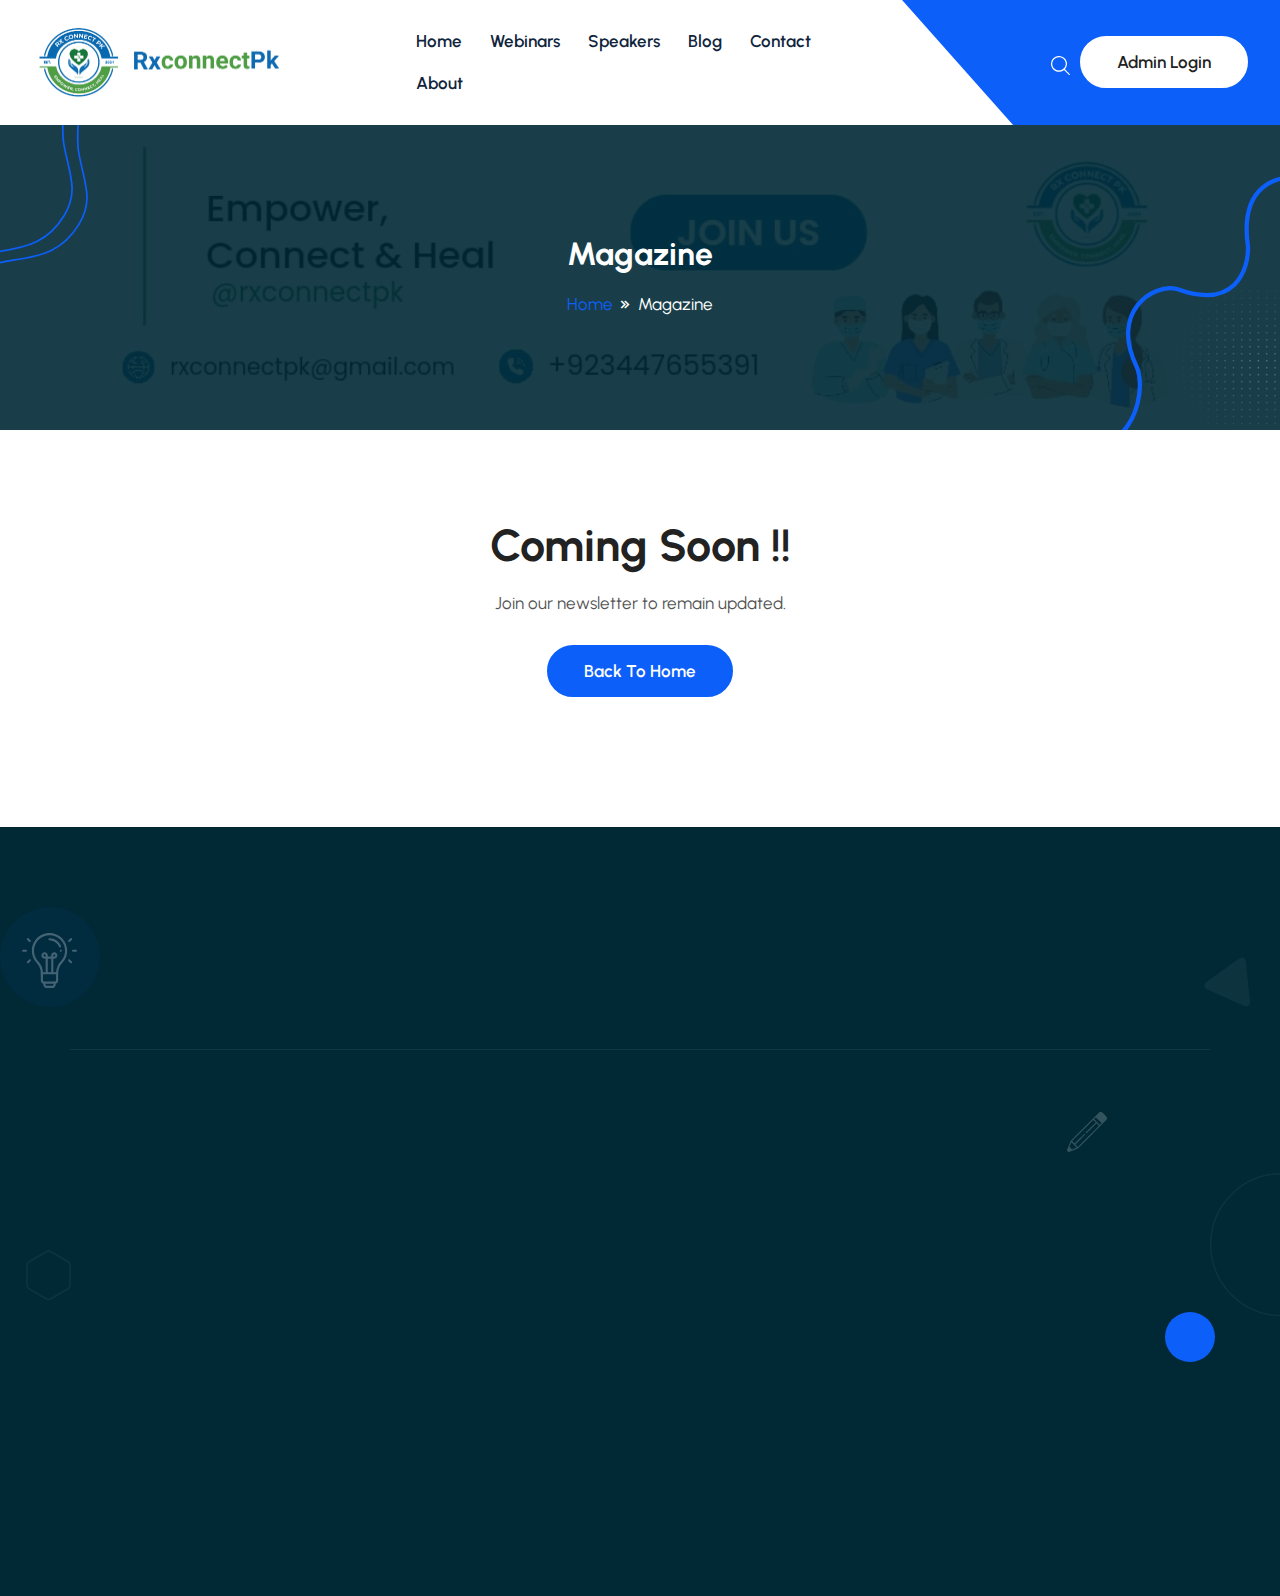
<file: magazine.html>
<!DOCTYPE html>
<html lang="en">

	<head>
		<!-- Meta -->
		<meta charset="utf-8">
		<meta http-equiv="X-UA-Compatible" content="IE=edge">
		<meta name="viewport" content="width=device-width, initial-scale=1, shrink-to-fit=no">
		<!-- The above 3 meta tags *must* come first in the head; any other head content must come *after* these tags -->
		<!-- SITE TITLE -->
		<title>Magazine - RxconnectPK</title>
		<link rel="icon" href="assets/img/logo.png" type="image/x-icon">			
		<!-- Latest Bootstrap min CSS -->
		<link rel="stylesheet" href="assets/bootstrap/css/bootstrap.min.css">		
		<!-- Google Font -->	
		<link rel="preconnect" href="https://fonts.googleapis.com">
		<link rel="preconnect" href="https://fonts.gstatic.com" crossorigin>
		<link href="https://fonts.googleapis.com/css2?family=Urbanist:wght@400;500;600;700&display=swap" rel="stylesheet">
		<!-- Icon CSS -->
		<link rel="stylesheet" href="assets/fonts/themify-icons.css">
		<link href='https://unpkg.com/boxicons@2.1.4/css/boxicons.min.css' rel='stylesheet'>
		<link rel="stylesheet" href="assets/css/line-awesome.css">
		<link rel="stylesheet" href="assets/fonts/fontawesome/fontawesome.css">
		<!--- owl carousel Css-->
		<link rel="stylesheet" href="assets/owlcarousel/css/owl.carousel.min.css">
		<link rel="stylesheet" href="assets/owlcarousel/css/owl.theme.default.min.css">	
		<!--Preloader Css-->
		<link rel="stylesheet" href="assets/css/preloader.css">
		<!--jquery-simple-mobilemenu Css-->	
		<link rel="stylesheet" href="assets/css/jquery-simple-mobilemenu.css">	
		<!--magnific-popup Css-->
		<link rel="stylesheet" href="assets/css/magnific-popup.css">	
		<!--animate Css-->
		<link rel="stylesheet" href="assets/css/animate.css">		
		<!--YouTubePopUp Css-->
		<link rel="stylesheet" href="assets/css/YouTubePopUp.css">	
		 <!--Slick Css-->
		<link rel="stylesheet" href="assets/css/slick.css">	
		<!--slick theme Css-->
		<link rel="stylesheet" href="assets/css/slick-theme.css">					
		<!-- Style CSS -->
		<link rel="stylesheet" href="assets/css/style.css">
		<!-- Responsive CSS -->		
		<link rel="stylesheet" href="assets/css/responsive.css">
	</head>
	
	<body>

		<!-- Start Preloader -->
		<div class="preloader">
			<div class="book-style">
			  <div class="inner">
				<div class="left"></div>
				<div class="middle"></div>
				<div class="right"></div>
			  </div>
			  <ul>
				<li></li>
				<li></li>
				<li></li>
				<li></li>
				<li></li>
				<li></li>
				<li></li>
				<li></li>
				<li></li>
				<li></li>
				<li></li>
				<li></li>
				<li></li>
				<li></li>
				<li></li>
				<li></li>
				<li></li>
				<li></li>
			  </ul>
			</div>
		</div>	
		<!-- End Preloader -->
		
		<!-- Start Header -->
		<header id="navigation">
			<div class="container-fluid">
				<div class="row">
					<div class="col-30 left-col align-self-center">
						<div class="site-logo">
							<a href="index.html"><img src="assets/img/Rxconnectpk.png" alt="Rxconnectpk" style="width: 250px; height: 1%;padding: 0%; margin: 0%;"></a>
							</div>
						
						
					</div><!-- End Col -->			

					<div class="col-40 justify-content-center d-flex align-self-center">
						<nav id="main-menu">
							<ul>
								<li>
									<a href="index.html">Home</a><br>
		
								</li>	

								<li>
									<a href="webinars.html">Webinars</a>
								</li>							
								
								<li>
									<a href="speakers.html">Speakers</a>
								</li>		

								<li>
									<a href="standard-blog.html">Blog</a>
								</li>

								<li>
									<a href="contact.html">Contact</a>
								</li>
								<li>
									<a href="about.html">About</a><br>
								</li>
							</ul>
						</nav>
					</div><!-- End Col -->		

					<div class="col-30 right-col align-self-center text-end">
						<div class="searchcart">
							<a href="#" class="sicon search-btn"><svg fill="none" viewBox="0 0 20 20"><path fill="#fff" d="M7.536.044a8.418 8.418 0 00-5.1 2.434C1.476 3.44.826 4.487.413 5.745a8.018 8.018 0 000 5.08 7.977 7.977 0 002.03 3.27c1.906 1.896 4.503 2.756 7.182 2.377a8.529 8.529 0 003.846-1.579c.117-.09.223-.156.239-.152.015.008 1.198 1.164 2.628 2.57 1.628 1.603 2.655 2.584 2.749 2.627a.627.627 0 00.89-.47c.063-.327.281-.093-3.999-4.32l-1.335-1.322.226-.265c.976-1.13 1.62-2.56 1.867-4.123.094-.61.094-1.727 0-2.345-.277-1.793-1.062-3.333-2.37-4.634A8.463 8.463 0 007.536.044zm1.87 1.309c1.578.23 2.964.918 4.061 2.012 1.344 1.349 2.043 3.025 2.043 4.92 0 .7-.063 1.18-.227 1.786-.828 3.08-3.635 5.209-6.869 5.209-1.925 0-3.713-.73-5.049-2.067a6.958 6.958 0 01-1.84-3.17c-.288-1.082-.288-2.434 0-3.516A7.082 7.082 0 016.572 1.52c.89-.23 1.98-.297 2.835-.168z"/></svg></a>
							
						</div>					
						<a href="#" class="white-btn bt">Admin Login</a>
					</div><!-- End Col -->
					
					<ul class='mobile_menu'>
						<li>
							<a href="index.html">Home</a><br>

						</li>

						<li>
							<a href="webinars.html">Webinars</a>
						</li>							
						
						<li>
							<a href="speakers.html">Speakers</a>
						</li>		

						<li>
							<a href="standard-blog.html">Blog</a>
						</li>

						<li>
							<a href="contact.html">Contact</a>
						</li>
					</ul>	
				</div>
			</div>
			

			<div class="search_box">
				<div class="close-btn">
					<i class="ti-close"></i>
				</div>
								
				<div class="search-data">
					<form action="#" method="get">
						<input type="text" required>
						<div class="line"></div>
						<label>Type to search..</label>
						<button type="submit">
							<span class="ti-search"></span>
						</button>
					</form>
				</div>			
			</div>

		</header>
		<!-- End Header -->

		<!-- Start Main Banner -->
		<section class="main-banner" style="background-image: url(assets/img/bg/main_banner.jpg);background-position: center; background-size: cover;">
			<div class="container">
				<div class="row">
					<div class="col-xl-12 text-center">
						<h2>Magazine</h2>
						<p>
							<a href="#">Home</a> <i class='bx bx-chevrons-right'></i> Magazine
						</p>
					</div>
				</div>				
			</div>
			<div class="blshape">
				<svg fill="none" viewBox="0 0 279 416"><path fill-rule="evenodd" stroke="#0D5FF9" stroke-width="3" d="M109.755-38.798c33.905 36.978 10.442 93.21 19.059 142.218 9.073 51.606 27.114 80.839 0 125.08-27.292 44.529-62.477 54.631-114.663 62.005-53.094 7.503-112.908 37.432-155.043 3.451-41.916-33.803-18.759-98.921-28.438-151.421-10.342-56.091-57.129-112.778-29.34-161.951 28.69-50.767 97.898-59.728 156.705-63.423 54.331-3.414 114.658 3.619 151.72 44.041z" clip-rule="evenodd"/><path fill-rule="evenodd" stroke="#0D5FF9" stroke-width="3" d="M135.755-23.798c33.905 36.978 10.442 93.21 19.059 142.218 9.073 51.606 27.114 80.839 0 125.08-27.292 44.529-62.477 54.631-114.663 62.005-53.094 7.503-112.908 37.432-155.043 3.451-41.916-33.803-18.759-98.921-28.438-151.421-10.342-56.091-57.129-112.778-29.34-161.951 28.69-50.767 97.898-59.728 156.705-63.423 54.331-3.414 114.658 3.619 151.72 44.041z" clip-rule="evenodd"/></svg>			
			</div>
			
			<div class="brshape">
				<svg fill="none" viewBox="0 0 375 488"><path stroke="#0D5FF9" stroke-width="7" d="M2 426c109.74 59.161 148.5-65.5 127.661-113.876-43.255-87.708 26.033-136.526 66.084-126.183 94.921 34.752 116.649-31.718 115.647-69.297C296.574 14.456 361.623-.403 396 4.941"/><mask id="a" style="mask-type:alpha" width="411" height="324" x="150" y="164" maskUnits="userSpaceOnUse"><circle cx="152.169" cy="166.169" r="2.169" fill="url(#paint0_radial_3222_234)"/><circle cx="165.724" cy="166.169" r="2.169" fill="url(#paint1_radial_3222_234)"/><circle cx="179.278" cy="166.169" r="2.169" fill="url(#paint2_radial_3222_234)"/><circle cx="192.835" cy="166.169" r="2.169" fill="url(#paint3_radial_3222_234)"/><circle cx="206.392" cy="166.169" r="2.169" fill="url(#paint4_radial_3222_234)"/><circle cx="219.946" cy="166.169" r="2.169" fill="url(#paint5_radial_3222_234)"/><circle cx="233.501" cy="166.169" r="2.169" fill="url(#paint6_radial_3222_234)"/><circle cx="247.058" cy="166.169" r="2.169" fill="url(#paint7_radial_3222_234)"/><circle cx="260.612" cy="166.169" r="2.169" fill="url(#paint8_radial_3222_234)"/><circle cx="274.167" cy="166.169" r="2.169" fill="url(#paint9_radial_3222_234)"/><circle cx="287.724" cy="166.169" r="2.169" fill="url(#paint10_radial_3222_234)"/><circle cx="301.278" cy="166.169" r="2.169" fill="url(#paint11_radial_3222_234)"/><circle cx="314.833" cy="166.169" r="2.169" fill="url(#paint12_radial_3222_234)"/><circle cx="328.39" cy="166.169" r="2.169" fill="url(#paint13_radial_3222_234)"/><circle cx="341.944" cy="166.169" r="2.169" fill="url(#paint14_radial_3222_234)"/><circle cx="355.499" cy="166.169" r="2.169" fill="url(#paint15_radial_3222_234)"/><circle cx="369.056" cy="166.169" r="2.169" fill="url(#paint16_radial_3222_234)"/><circle cx="152.169" cy="177.555" r="2.169" fill="url(#paint17_radial_3222_234)"/><circle cx="165.724" cy="177.555" r="2.169" fill="url(#paint18_radial_3222_234)"/><circle cx="179.278" cy="177.555" r="2.169" fill="url(#paint19_radial_3222_234)"/><circle cx="192.835" cy="177.555" r="2.169" fill="url(#paint20_radial_3222_234)"/><circle cx="206.392" cy="177.555" r="2.169" fill="url(#paint21_radial_3222_234)"/><circle cx="219.946" cy="177.555" r="2.169" fill="url(#paint22_radial_3222_234)"/><circle cx="233.501" cy="177.555" r="2.169" fill="url(#paint23_radial_3222_234)"/><circle cx="247.058" cy="177.555" r="2.169" fill="url(#paint24_radial_3222_234)"/><circle cx="260.612" cy="177.555" r="2.169" fill="url(#paint25_radial_3222_234)"/><circle cx="274.167" cy="177.555" r="2.169" fill="url(#paint26_radial_3222_234)"/><circle cx="287.724" cy="177.555" r="2.169" fill="url(#paint27_radial_3222_234)"/><circle cx="301.278" cy="177.555" r="2.169" fill="url(#paint28_radial_3222_234)"/><circle cx="314.833" cy="177.555" r="2.169" fill="url(#paint29_radial_3222_234)"/><circle cx="328.39" cy="177.555" r="2.169" fill="url(#paint30_radial_3222_234)"/><circle cx="341.944" cy="177.555" r="2.169" fill="url(#paint31_radial_3222_234)"/><circle cx="355.499" cy="177.555" r="2.169" fill="url(#paint32_radial_3222_234)"/><circle cx="369.056" cy="177.555" r="2.169" fill="url(#paint33_radial_3222_234)"/><circle cx="152.169" cy="188.942" r="2.169" fill="url(#paint34_radial_3222_234)"/><circle cx="165.724" cy="188.942" r="2.169" fill="url(#paint35_radial_3222_234)"/><circle cx="179.278" cy="188.942" r="2.169" fill="url(#paint36_radial_3222_234)"/><circle cx="192.835" cy="188.942" r="2.169" fill="url(#paint37_radial_3222_234)"/><circle cx="206.392" cy="188.942" r="2.169" fill="url(#paint38_radial_3222_234)"/><circle cx="219.946" cy="188.942" r="2.169" fill="url(#paint39_radial_3222_234)"/><circle cx="233.501" cy="188.942" r="2.169" fill="url(#paint40_radial_3222_234)"/><circle cx="247.058" cy="188.942" r="2.169" fill="url(#paint41_radial_3222_234)"/><circle cx="260.612" cy="188.942" r="2.169" fill="url(#paint42_radial_3222_234)"/><circle cx="274.167" cy="188.942" r="2.169" fill="url(#paint43_radial_3222_234)"/><circle cx="287.724" cy="188.942" r="2.169" fill="url(#paint44_radial_3222_234)"/><circle cx="301.278" cy="188.942" r="2.169" fill="url(#paint45_radial_3222_234)"/><circle cx="314.833" cy="188.942" r="2.169" fill="url(#paint46_radial_3222_234)"/><circle cx="328.39" cy="188.942" r="2.169" fill="url(#paint47_radial_3222_234)"/><circle cx="341.944" cy="188.942" r="2.169" fill="url(#paint48_radial_3222_234)"/><circle cx="355.499" cy="188.942" r="2.169" fill="url(#paint49_radial_3222_234)"/><circle cx="369.056" cy="188.942" r="2.169" fill="url(#paint50_radial_3222_234)"/><circle cx="152.169" cy="200.329" r="2.169" fill="url(#paint51_radial_3222_234)"/><circle cx="165.724" cy="200.329" r="2.169" fill="url(#paint52_radial_3222_234)"/><circle cx="179.278" cy="200.329" r="2.169" fill="url(#paint53_radial_3222_234)"/><circle cx="192.835" cy="200.329" r="2.169" fill="url(#paint54_radial_3222_234)"/><circle cx="206.392" cy="200.329" r="2.169" fill="url(#paint55_radial_3222_234)"/><circle cx="219.946" cy="200.329" r="2.169" fill="url(#paint56_radial_3222_234)"/><circle cx="233.501" cy="200.329" r="2.169" fill="url(#paint57_radial_3222_234)"/><circle cx="247.058" cy="200.329" r="2.169" fill="url(#paint58_radial_3222_234)"/><circle cx="260.612" cy="200.329" r="2.169" fill="url(#paint59_radial_3222_234)"/><circle cx="274.167" cy="200.329" r="2.169" fill="url(#paint60_radial_3222_234)"/><circle cx="287.724" cy="200.329" r="2.169" fill="url(#paint61_radial_3222_234)"/><circle cx="301.278" cy="200.329" r="2.169" fill="url(#paint62_radial_3222_234)"/><circle cx="314.833" cy="200.329" r="2.169" fill="url(#paint63_radial_3222_234)"/><circle cx="328.39" cy="200.329" r="2.169" fill="url(#paint64_radial_3222_234)"/><circle cx="341.944" cy="200.329" r="2.169" fill="url(#paint65_radial_3222_234)"/><circle cx="355.499" cy="200.329" r="2.169" fill="url(#paint66_radial_3222_234)"/><circle cx="369.056" cy="200.329" r="2.169" fill="url(#paint67_radial_3222_234)"/><circle cx="152.169" cy="211.715" r="2.169" fill="url(#paint68_radial_3222_234)"/><circle cx="165.724" cy="211.715" r="2.169" fill="url(#paint69_radial_3222_234)"/><circle cx="179.278" cy="211.715" r="2.169" fill="url(#paint70_radial_3222_234)"/><circle cx="192.835" cy="211.715" r="2.169" fill="url(#paint71_radial_3222_234)"/><circle cx="206.392" cy="211.715" r="2.169" fill="url(#paint72_radial_3222_234)"/><circle cx="219.946" cy="211.715" r="2.169" fill="url(#paint73_radial_3222_234)"/><circle cx="233.501" cy="211.715" r="2.169" fill="url(#paint74_radial_3222_234)"/><circle cx="247.058" cy="211.715" r="2.169" fill="url(#paint75_radial_3222_234)"/><circle cx="260.612" cy="211.715" r="2.169" fill="url(#paint76_radial_3222_234)"/><circle cx="274.167" cy="211.715" r="2.169" fill="url(#paint77_radial_3222_234)"/><circle cx="287.724" cy="211.715" r="2.169" fill="url(#paint78_radial_3222_234)"/><circle cx="301.278" cy="211.715" r="2.169" fill="url(#paint79_radial_3222_234)"/><circle cx="314.833" cy="211.715" r="2.169" fill="url(#paint80_radial_3222_234)"/><circle cx="328.39" cy="211.715" r="2.169" fill="url(#paint81_radial_3222_234)"/><circle cx="341.944" cy="211.715" r="2.169" fill="url(#paint82_radial_3222_234)"/><circle cx="355.499" cy="211.715" r="2.169" fill="url(#paint83_radial_3222_234)"/><circle cx="369.056" cy="211.715" r="2.169" fill="url(#paint84_radial_3222_234)"/><circle cx="152.169" cy="223.102" r="2.169" fill="url(#paint85_radial_3222_234)"/><circle cx="165.724" cy="223.102" r="2.169" fill="url(#paint86_radial_3222_234)"/><circle cx="179.278" cy="223.102" r="2.169" fill="url(#paint87_radial_3222_234)"/><circle cx="192.835" cy="223.102" r="2.169" fill="url(#paint88_radial_3222_234)"/><circle cx="206.392" cy="223.102" r="2.169" fill="url(#paint89_radial_3222_234)"/><circle cx="219.946" cy="223.102" r="2.169" fill="url(#paint90_radial_3222_234)"/><circle cx="233.501" cy="223.102" r="2.169" fill="url(#paint91_radial_3222_234)"/><circle cx="247.058" cy="223.102" r="2.169" fill="url(#paint92_radial_3222_234)"/><circle cx="260.612" cy="223.102" r="2.169" fill="url(#paint93_radial_3222_234)"/><circle cx="274.167" cy="223.102" r="2.169" fill="url(#paint94_radial_3222_234)"/><circle cx="287.724" cy="223.102" r="2.169" fill="url(#paint95_radial_3222_234)"/><circle cx="301.278" cy="223.102" r="2.169" fill="url(#paint96_radial_3222_234)"/><circle cx="314.833" cy="223.102" r="2.169" fill="url(#paint97_radial_3222_234)"/><circle cx="328.39" cy="223.102" r="2.169" fill="url(#paint98_radial_3222_234)"/><circle cx="341.944" cy="223.102" r="2.169" fill="url(#paint99_radial_3222_234)"/><circle cx="355.499" cy="223.102" r="2.169" fill="url(#paint100_radial_3222_234)"/><circle cx="369.056" cy="223.102" r="2.169" fill="url(#paint101_radial_3222_234)"/><circle cx="152.169" cy="234.488" r="2.169" fill="url(#paint102_radial_3222_234)"/><circle cx="165.724" cy="234.488" r="2.169" fill="url(#paint103_radial_3222_234)"/><circle cx="179.278" cy="234.488" r="2.169" fill="url(#paint104_radial_3222_234)"/><circle cx="192.835" cy="234.488" r="2.169" fill="url(#paint105_radial_3222_234)"/><circle cx="206.392" cy="234.488" r="2.169" fill="url(#paint106_radial_3222_234)"/><circle cx="219.946" cy="234.488" r="2.169" fill="url(#paint107_radial_3222_234)"/><circle cx="233.501" cy="234.488" r="2.169" fill="url(#paint108_radial_3222_234)"/><circle cx="247.058" cy="234.488" r="2.169" fill="url(#paint109_radial_3222_234)"/><circle cx="260.612" cy="234.488" r="2.169" fill="url(#paint110_radial_3222_234)"/><circle cx="274.167" cy="234.488" r="2.169" fill="url(#paint111_radial_3222_234)"/><circle cx="287.724" cy="234.488" r="2.169" fill="url(#paint112_radial_3222_234)"/><circle cx="301.278" cy="234.488" r="2.169" fill="url(#paint113_radial_3222_234)"/><circle cx="314.833" cy="234.488" r="2.169" fill="url(#paint114_radial_3222_234)"/><circle cx="328.39" cy="234.488" r="2.169" fill="url(#paint115_radial_3222_234)"/><circle cx="341.944" cy="234.488" r="2.169" fill="url(#paint116_radial_3222_234)"/><circle cx="355.499" cy="234.488" r="2.169" fill="url(#paint117_radial_3222_234)"/><circle cx="369.056" cy="234.488" r="2.169" fill="url(#paint118_radial_3222_234)"/><circle cx="152.169" cy="245.875" r="2.169" fill="url(#paint119_radial_3222_234)"/><circle cx="165.724" cy="245.875" r="2.169" fill="url(#paint120_radial_3222_234)"/><circle cx="179.278" cy="245.875" r="2.169" fill="url(#paint121_radial_3222_234)"/><circle cx="192.835" cy="245.875" r="2.169" fill="url(#paint122_radial_3222_234)"/><circle cx="206.392" cy="245.875" r="2.169" fill="url(#paint123_radial_3222_234)"/><circle cx="219.946" cy="245.875" r="2.169" fill="url(#paint124_radial_3222_234)"/><circle cx="233.501" cy="245.875" r="2.169" fill="url(#paint125_radial_3222_234)"/><circle cx="247.058" cy="245.875" r="2.169" fill="url(#paint126_radial_3222_234)"/><circle cx="260.612" cy="245.875" r="2.169" fill="url(#paint127_radial_3222_234)"/><circle cx="274.167" cy="245.875" r="2.169" fill="url(#paint128_radial_3222_234)"/><circle cx="287.724" cy="245.875" r="2.169" fill="url(#paint129_radial_3222_234)"/><circle cx="301.278" cy="245.875" r="2.169" fill="url(#paint130_radial_3222_234)"/><circle cx="314.833" cy="245.875" r="2.169" fill="url(#paint131_radial_3222_234)"/><circle cx="328.39" cy="245.875" r="2.169" fill="url(#paint132_radial_3222_234)"/><circle cx="341.944" cy="245.875" r="2.169" fill="url(#paint133_radial_3222_234)"/><circle cx="355.499" cy="245.875" r="2.169" fill="url(#paint134_radial_3222_234)"/><circle cx="369.056" cy="245.875" r="2.169" fill="url(#paint135_radial_3222_234)"/><circle cx="152.169" cy="257.261" r="2.169" fill="url(#paint136_radial_3222_234)"/><circle cx="165.724" cy="257.261" r="2.169" fill="url(#paint137_radial_3222_234)"/><circle cx="179.278" cy="257.261" r="2.169" fill="url(#paint138_radial_3222_234)"/><circle cx="192.835" cy="257.261" r="2.169" fill="url(#paint139_radial_3222_234)"/><circle cx="206.392" cy="257.261" r="2.169" fill="url(#paint140_radial_3222_234)"/><circle cx="219.946" cy="257.261" r="2.169" fill="url(#paint141_radial_3222_234)"/><circle cx="233.501" cy="257.261" r="2.169" fill="url(#paint142_radial_3222_234)"/><circle cx="247.058" cy="257.261" r="2.169" fill="url(#paint143_radial_3222_234)"/><circle cx="260.612" cy="257.261" r="2.169" fill="url(#paint144_radial_3222_234)"/><circle cx="274.167" cy="257.261" r="2.169" fill="url(#paint145_radial_3222_234)"/><circle cx="287.724" cy="257.261" r="2.169" fill="url(#paint146_radial_3222_234)"/><circle cx="301.278" cy="257.261" r="2.169" fill="url(#paint147_radial_3222_234)"/><circle cx="314.833" cy="257.261" r="2.169" fill="url(#paint148_radial_3222_234)"/><circle cx="328.39" cy="257.261" r="2.169" fill="url(#paint149_radial_3222_234)"/><circle cx="341.944" cy="257.261" r="2.169" fill="url(#paint150_radial_3222_234)"/><circle cx="355.499" cy="257.261" r="2.169" fill="url(#paint151_radial_3222_234)"/><circle cx="369.056" cy="257.261" r="2.169" fill="url(#paint152_radial_3222_234)"/><circle cx="152.169" cy="268.648" r="2.169" fill="url(#paint153_radial_3222_234)"/><circle cx="165.724" cy="268.648" r="2.169" fill="url(#paint154_radial_3222_234)"/><circle cx="179.278" cy="268.648" r="2.169" fill="url(#paint155_radial_3222_234)"/><circle cx="192.835" cy="268.648" r="2.169" fill="url(#paint156_radial_3222_234)"/><circle cx="206.392" cy="268.648" r="2.169" fill="url(#paint157_radial_3222_234)"/><circle cx="219.946" cy="268.648" r="2.169" fill="url(#paint158_radial_3222_234)"/><circle cx="233.501" cy="268.648" r="2.169" fill="url(#paint159_radial_3222_234)"/><circle cx="247.058" cy="268.648" r="2.169" fill="url(#paint160_radial_3222_234)"/><circle cx="260.612" cy="268.648" r="2.169" fill="url(#paint161_radial_3222_234)"/><circle cx="274.167" cy="268.648" r="2.169" fill="url(#paint162_radial_3222_234)"/><circle cx="287.724" cy="268.648" r="2.169" fill="url(#paint163_radial_3222_234)"/><circle cx="301.278" cy="268.648" r="2.169" fill="url(#paint164_radial_3222_234)"/><circle cx="314.833" cy="268.648" r="2.169" fill="url(#paint165_radial_3222_234)"/><circle cx="328.39" cy="268.648" r="2.169" fill="url(#paint166_radial_3222_234)"/><circle cx="341.944" cy="268.648" r="2.169" fill="url(#paint167_radial_3222_234)"/><circle cx="355.499" cy="268.648" r="2.169" fill="url(#paint168_radial_3222_234)"/><circle cx="369.056" cy="268.648" r="2.169" fill="url(#paint169_radial_3222_234)"/><circle cx="152.169" cy="280.034" r="2.169" fill="url(#paint170_radial_3222_234)"/><circle cx="165.724" cy="280.034" r="2.169" fill="url(#paint171_radial_3222_234)"/><circle cx="179.278" cy="280.034" r="2.169" fill="url(#paint172_radial_3222_234)"/><circle cx="192.835" cy="280.034" r="2.169" fill="url(#paint173_radial_3222_234)"/><circle cx="206.392" cy="280.034" r="2.169" fill="url(#paint174_radial_3222_234)"/><circle cx="219.946" cy="280.034" r="2.169" fill="url(#paint175_radial_3222_234)"/><circle cx="233.501" cy="280.034" r="2.169" fill="url(#paint176_radial_3222_234)"/><circle cx="247.058" cy="280.034" r="2.169" fill="url(#paint177_radial_3222_234)"/><circle cx="260.612" cy="280.034" r="2.169" fill="url(#paint178_radial_3222_234)"/><circle cx="274.167" cy="280.034" r="2.169" fill="url(#paint179_radial_3222_234)"/><circle cx="287.724" cy="280.034" r="2.169" fill="url(#paint180_radial_3222_234)"/><circle cx="301.278" cy="280.034" r="2.169" fill="url(#paint181_radial_3222_234)"/><circle cx="314.833" cy="280.034" r="2.169" fill="url(#paint182_radial_3222_234)"/><circle cx="328.39" cy="280.034" r="2.169" fill="url(#paint183_radial_3222_234)"/><circle cx="341.944" cy="280.034" r="2.169" fill="url(#paint184_radial_3222_234)"/><circle cx="355.499" cy="280.034" r="2.169" fill="url(#paint185_radial_3222_234)"/><circle cx="369.056" cy="280.034" r="2.169" fill="url(#paint186_radial_3222_234)"/><circle cx="152.169" cy="291.421" r="2.169" fill="url(#paint187_radial_3222_234)"/><circle cx="165.724" cy="291.421" r="2.169" fill="url(#paint188_radial_3222_234)"/><circle cx="179.278" cy="291.421" r="2.169" fill="url(#paint189_radial_3222_234)"/><circle cx="192.835" cy="291.421" r="2.169" fill="url(#paint190_radial_3222_234)"/><circle cx="206.392" cy="291.421" r="2.169" fill="url(#paint191_radial_3222_234)"/><circle cx="219.946" cy="291.421" r="2.169" fill="url(#paint192_radial_3222_234)"/><circle cx="233.501" cy="291.421" r="2.169" fill="url(#paint193_radial_3222_234)"/><circle cx="247.058" cy="291.421" r="2.169" fill="url(#paint194_radial_3222_234)"/><circle cx="260.612" cy="291.421" r="2.169" fill="url(#paint195_radial_3222_234)"/><circle cx="274.167" cy="291.421" r="2.169" fill="url(#paint196_radial_3222_234)"/><circle cx="287.724" cy="291.421" r="2.169" fill="url(#paint197_radial_3222_234)"/><circle cx="301.278" cy="291.421" r="2.169" fill="url(#paint198_radial_3222_234)"/><circle cx="314.833" cy="291.421" r="2.169" fill="url(#paint199_radial_3222_234)"/><circle cx="328.39" cy="291.421" r="2.169" fill="url(#paint200_radial_3222_234)"/><circle cx="341.944" cy="291.421" r="2.169" fill="url(#paint201_radial_3222_234)"/><circle cx="355.499" cy="291.421" r="2.169" fill="url(#paint202_radial_3222_234)"/><circle cx="369.056" cy="291.421" r="2.169" fill="url(#paint203_radial_3222_234)"/><circle cx="152.169" cy="302.807" r="2.169" fill="url(#paint204_radial_3222_234)"/><circle cx="165.724" cy="302.807" r="2.169" fill="url(#paint205_radial_3222_234)"/><circle cx="179.278" cy="302.807" r="2.169" fill="url(#paint206_radial_3222_234)"/><circle cx="192.835" cy="302.807" r="2.169" fill="url(#paint207_radial_3222_234)"/><circle cx="206.392" cy="302.807" r="2.169" fill="url(#paint208_radial_3222_234)"/><circle cx="219.946" cy="302.807" r="2.169" fill="url(#paint209_radial_3222_234)"/><circle cx="233.501" cy="302.807" r="2.169" fill="url(#paint210_radial_3222_234)"/><circle cx="247.058" cy="302.807" r="2.169" fill="url(#paint211_radial_3222_234)"/><circle cx="260.612" cy="302.807" r="2.169" fill="url(#paint212_radial_3222_234)"/><circle cx="274.167" cy="302.807" r="2.169" fill="url(#paint213_radial_3222_234)"/><circle cx="287.724" cy="302.807" r="2.169" fill="url(#paint214_radial_3222_234)"/><circle cx="301.278" cy="302.807" r="2.169" fill="url(#paint215_radial_3222_234)"/><circle cx="314.833" cy="302.807" r="2.169" fill="url(#paint216_radial_3222_234)"/><circle cx="328.39" cy="302.807" r="2.169" fill="url(#paint217_radial_3222_234)"/><circle cx="341.944" cy="302.807" r="2.169" fill="url(#paint218_radial_3222_234)"/><circle cx="355.499" cy="302.807" r="2.169" fill="url(#paint219_radial_3222_234)"/><circle cx="369.056" cy="302.807" r="2.169" fill="url(#paint220_radial_3222_234)"/><circle cx="152.169" cy="314.194" r="2.169" fill="url(#paint221_radial_3222_234)"/><circle cx="165.724" cy="314.194" r="2.169" fill="url(#paint222_radial_3222_234)"/><circle cx="179.278" cy="314.194" r="2.169" fill="url(#paint223_radial_3222_234)"/><circle cx="192.835" cy="314.194" r="2.169" fill="url(#paint224_radial_3222_234)"/><circle cx="206.392" cy="314.194" r="2.169" fill="url(#paint225_radial_3222_234)"/><circle cx="219.946" cy="314.194" r="2.169" fill="url(#paint226_radial_3222_234)"/><circle cx="233.501" cy="314.194" r="2.169" fill="url(#paint227_radial_3222_234)"/><circle cx="247.058" cy="314.194" r="2.169" fill="url(#paint228_radial_3222_234)"/><circle cx="260.612" cy="314.194" r="2.169" fill="url(#paint229_radial_3222_234)"/><circle cx="274.167" cy="314.194" r="2.169" fill="url(#paint230_radial_3222_234)"/><circle cx="287.724" cy="314.194" r="2.169" fill="url(#paint231_radial_3222_234)"/><circle cx="301.278" cy="314.194" r="2.169" fill="url(#paint232_radial_3222_234)"/><circle cx="314.833" cy="314.194" r="2.169" fill="url(#paint233_radial_3222_234)"/><circle cx="328.39" cy="314.194" r="2.169" fill="url(#paint234_radial_3222_234)"/><circle cx="341.944" cy="314.194" r="2.169" fill="url(#paint235_radial_3222_234)"/><circle cx="355.499" cy="314.194" r="2.169" fill="url(#paint236_radial_3222_234)"/><circle cx="369.056" cy="314.194" r="2.169" fill="url(#paint237_radial_3222_234)"/><circle cx="152.169" cy="325.58" r="2.169" fill="url(#paint238_radial_3222_234)"/><circle cx="165.724" cy="325.58" r="2.169" fill="url(#paint239_radial_3222_234)"/><circle cx="179.278" cy="325.58" r="2.169" fill="url(#paint240_radial_3222_234)"/><circle cx="192.835" cy="325.58" r="2.169" fill="url(#paint241_radial_3222_234)"/><circle cx="206.392" cy="325.58" r="2.169" fill="url(#paint242_radial_3222_234)"/><circle cx="219.946" cy="325.58" r="2.169" fill="url(#paint243_radial_3222_234)"/><circle cx="233.501" cy="325.58" r="2.169" fill="url(#paint244_radial_3222_234)"/><circle cx="247.058" cy="325.58" r="2.169" fill="url(#paint245_radial_3222_234)"/><circle cx="260.612" cy="325.58" r="2.169" fill="url(#paint246_radial_3222_234)"/><circle cx="274.167" cy="325.58" r="2.169" fill="url(#paint247_radial_3222_234)"/><circle cx="287.724" cy="325.58" r="2.169" fill="url(#paint248_radial_3222_234)"/><circle cx="301.278" cy="325.58" r="2.169" fill="url(#paint249_radial_3222_234)"/><circle cx="314.833" cy="325.58" r="2.169" fill="url(#paint250_radial_3222_234)"/><circle cx="328.39" cy="325.58" r="2.169" fill="url(#paint251_radial_3222_234)"/><circle cx="341.944" cy="325.58" r="2.169" fill="url(#paint252_radial_3222_234)"/><circle cx="355.499" cy="325.58" r="2.169" fill="url(#paint253_radial_3222_234)"/><circle cx="369.056" cy="325.58" r="2.169" fill="url(#paint254_radial_3222_234)"/><circle cx="152.169" cy="336.967" r="2.169" fill="url(#paint255_radial_3222_234)"/><circle cx="165.724" cy="336.967" r="2.169" fill="url(#paint256_radial_3222_234)"/><circle cx="179.278" cy="336.967" r="2.169" fill="url(#paint257_radial_3222_234)"/><circle cx="192.835" cy="336.967" r="2.169" fill="url(#paint258_radial_3222_234)"/><circle cx="206.392" cy="336.967" r="2.169" fill="url(#paint259_radial_3222_234)"/><circle cx="219.946" cy="336.967" r="2.169" fill="url(#paint260_radial_3222_234)"/><circle cx="233.501" cy="336.967" r="2.169" fill="url(#paint261_radial_3222_234)"/><circle cx="247.058" cy="336.967" r="2.169" fill="url(#paint262_radial_3222_234)"/><circle cx="260.612" cy="336.967" r="2.169" fill="url(#paint263_radial_3222_234)"/><circle cx="274.167" cy="336.967" r="2.169" fill="url(#paint264_radial_3222_234)"/><circle cx="287.724" cy="336.967" r="2.169" fill="url(#paint265_radial_3222_234)"/><circle cx="301.278" cy="336.967" r="2.169" fill="url(#paint266_radial_3222_234)"/><circle cx="314.833" cy="336.967" r="2.169" fill="url(#paint267_radial_3222_234)"/><circle cx="328.39" cy="336.967" r="2.169" fill="url(#paint268_radial_3222_234)"/><circle cx="341.944" cy="336.967" r="2.169" fill="url(#paint269_radial_3222_234)"/><circle cx="355.499" cy="336.967" r="2.169" fill="url(#paint270_radial_3222_234)"/><circle cx="369.056" cy="336.967" r="2.169" fill="url(#paint271_radial_3222_234)"/><circle cx="152.169" cy="348.354" r="2.169" fill="url(#paint272_radial_3222_234)"/><circle cx="165.724" cy="348.354" r="2.169" fill="url(#paint273_radial_3222_234)"/><circle cx="179.278" cy="348.354" r="2.169" fill="url(#paint274_radial_3222_234)"/><circle cx="192.835" cy="348.354" r="2.169" fill="url(#paint275_radial_3222_234)"/><circle cx="206.392" cy="348.354" r="2.169" fill="url(#paint276_radial_3222_234)"/><circle cx="219.946" cy="348.354" r="2.169" fill="url(#paint277_radial_3222_234)"/><circle cx="233.501" cy="348.354" r="2.169" fill="url(#paint278_radial_3222_234)"/><circle cx="247.058" cy="348.354" r="2.169" fill="url(#paint279_radial_3222_234)"/><circle cx="260.612" cy="348.354" r="2.169" fill="url(#paint280_radial_3222_234)"/><circle cx="274.167" cy="348.354" r="2.169" fill="url(#paint281_radial_3222_234)"/><circle cx="287.724" cy="348.354" r="2.169" fill="url(#paint282_radial_3222_234)"/><circle cx="301.278" cy="348.354" r="2.169" fill="url(#paint283_radial_3222_234)"/><circle cx="314.833" cy="348.354" r="2.169" fill="url(#paint284_radial_3222_234)"/><circle cx="328.39" cy="348.354" r="2.169" fill="url(#paint285_radial_3222_234)"/><circle cx="341.944" cy="348.354" r="2.169" fill="url(#paint286_radial_3222_234)"/><circle cx="355.499" cy="348.354" r="2.169" fill="url(#paint287_radial_3222_234)"/><circle cx="369.056" cy="348.354" r="2.169" fill="url(#paint288_radial_3222_234)"/><circle cx="152.169" cy="359.74" r="2.169" fill="url(#paint289_radial_3222_234)"/><circle cx="165.724" cy="359.74" r="2.169" fill="url(#paint290_radial_3222_234)"/><circle cx="179.278" cy="359.74" r="2.169" fill="url(#paint291_radial_3222_234)"/><circle cx="192.835" cy="359.74" r="2.169" fill="url(#paint292_radial_3222_234)"/><circle cx="206.392" cy="359.74" r="2.169" fill="url(#paint293_radial_3222_234)"/><circle cx="219.946" cy="359.74" r="2.169" fill="url(#paint294_radial_3222_234)"/><circle cx="233.501" cy="359.74" r="2.169" fill="url(#paint295_radial_3222_234)"/><circle cx="247.058" cy="359.74" r="2.169" fill="url(#paint296_radial_3222_234)"/><circle cx="260.612" cy="359.74" r="2.169" fill="url(#paint297_radial_3222_234)"/><circle cx="274.167" cy="359.74" r="2.169" fill="url(#paint298_radial_3222_234)"/><circle cx="287.724" cy="359.74" r="2.169" fill="url(#paint299_radial_3222_234)"/><circle cx="301.278" cy="359.74" r="2.169" fill="url(#paint300_radial_3222_234)"/><circle cx="314.833" cy="359.74" r="2.169" fill="url(#paint301_radial_3222_234)"/><circle cx="328.39" cy="359.74" r="2.169" fill="url(#paint302_radial_3222_234)"/><circle cx="341.944" cy="359.74" r="2.169" fill="url(#paint303_radial_3222_234)"/><circle cx="355.499" cy="359.74" r="2.169" fill="url(#paint304_radial_3222_234)"/><circle cx="369.056" cy="359.74" r="2.169" fill="url(#paint305_radial_3222_234)"/><circle cx="152.169" cy="371.127" r="2.169" fill="url(#paint306_radial_3222_234)"/><circle cx="165.724" cy="371.127" r="2.169" fill="url(#paint307_radial_3222_234)"/><circle cx="179.278" cy="371.127" r="2.169" fill="url(#paint308_radial_3222_234)"/><circle cx="192.835" cy="371.127" r="2.169" fill="url(#paint309_radial_3222_234)"/><circle cx="206.392" cy="371.127" r="2.169" fill="url(#paint310_radial_3222_234)"/><circle cx="219.946" cy="371.127" r="2.169" fill="url(#paint311_radial_3222_234)"/><circle cx="233.501" cy="371.127" r="2.169" fill="url(#paint312_radial_3222_234)"/><circle cx="247.058" cy="371.127" r="2.169" fill="url(#paint313_radial_3222_234)"/><circle cx="260.612" cy="371.127" r="2.169" fill="url(#paint314_radial_3222_234)"/><circle cx="274.167" cy="371.127" r="2.169" fill="url(#paint315_radial_3222_234)"/><circle cx="287.724" cy="371.127" r="2.169" fill="url(#paint316_radial_3222_234)"/><circle cx="301.278" cy="371.127" r="2.169" fill="url(#paint317_radial_3222_234)"/><circle cx="314.833" cy="371.127" r="2.169" fill="url(#paint318_radial_3222_234)"/><circle cx="328.39" cy="371.127" r="2.169" fill="url(#paint319_radial_3222_234)"/><circle cx="341.944" cy="371.127" r="2.169" fill="url(#paint320_radial_3222_234)"/><circle cx="355.499" cy="371.127" r="2.169" fill="url(#paint321_radial_3222_234)"/><circle cx="369.056" cy="371.127" r="2.169" fill="url(#paint322_radial_3222_234)"/><circle cx="152.169" cy="382.513" r="2.169" fill="url(#paint323_radial_3222_234)"/><circle cx="165.724" cy="382.513" r="2.169" fill="url(#paint324_radial_3222_234)"/><circle cx="179.278" cy="382.513" r="2.169" fill="url(#paint325_radial_3222_234)"/><circle cx="192.835" cy="382.513" r="2.169" fill="url(#paint326_radial_3222_234)"/><circle cx="206.392" cy="382.513" r="2.169" fill="url(#paint327_radial_3222_234)"/><circle cx="219.946" cy="382.513" r="2.169" fill="url(#paint328_radial_3222_234)"/><circle cx="233.501" cy="382.513" r="2.169" fill="url(#paint329_radial_3222_234)"/><circle cx="247.058" cy="382.513" r="2.169" fill="url(#paint330_radial_3222_234)"/><circle cx="260.612" cy="382.513" r="2.169" fill="url(#paint331_radial_3222_234)"/><circle cx="274.167" cy="382.513" r="2.169" fill="url(#paint332_radial_3222_234)"/><circle cx="287.724" cy="382.513" r="2.169" fill="url(#paint333_radial_3222_234)"/><circle cx="301.278" cy="382.513" r="2.169" fill="url(#paint334_radial_3222_234)"/><circle cx="314.833" cy="382.513" r="2.169" fill="url(#paint335_radial_3222_234)"/><circle cx="328.39" cy="382.513" r="2.169" fill="url(#paint336_radial_3222_234)"/><circle cx="341.944" cy="382.513" r="2.169" fill="url(#paint337_radial_3222_234)"/><circle cx="355.499" cy="382.513" r="2.169" fill="url(#paint338_radial_3222_234)"/><circle cx="369.056" cy="382.513" r="2.169" fill="url(#paint339_radial_3222_234)"/><circle cx="152.169" cy="393.9" r="2.169" fill="url(#paint340_radial_3222_234)"/><circle cx="165.724" cy="393.9" r="2.169" fill="url(#paint341_radial_3222_234)"/><circle cx="179.278" cy="393.9" r="2.169" fill="url(#paint342_radial_3222_234)"/><circle cx="192.835" cy="393.9" r="2.169" fill="url(#paint343_radial_3222_234)"/><circle cx="206.392" cy="393.9" r="2.169" fill="url(#paint344_radial_3222_234)"/><circle cx="219.946" cy="393.9" r="2.169" fill="url(#paint345_radial_3222_234)"/><circle cx="233.501" cy="393.9" r="2.169" fill="url(#paint346_radial_3222_234)"/><circle cx="247.058" cy="393.9" r="2.169" fill="url(#paint347_radial_3222_234)"/><circle cx="260.612" cy="393.9" r="2.169" fill="url(#paint348_radial_3222_234)"/><circle cx="274.167" cy="393.9" r="2.169" fill="url(#paint349_radial_3222_234)"/><circle cx="287.724" cy="393.9" r="2.169" fill="url(#paint350_radial_3222_234)"/><circle cx="301.278" cy="393.9" r="2.169" fill="url(#paint351_radial_3222_234)"/><circle cx="314.833" cy="393.9" r="2.169" fill="url(#paint352_radial_3222_234)"/><circle cx="328.39" cy="393.9" r="2.169" fill="url(#paint353_radial_3222_234)"/><circle cx="341.944" cy="393.9" r="2.169" fill="url(#paint354_radial_3222_234)"/><circle cx="355.499" cy="393.9" r="2.169" fill="url(#paint355_radial_3222_234)"/><circle cx="369.056" cy="393.9" r="2.169" fill="url(#paint356_radial_3222_234)"/><circle cx="152.169" cy="405.286" r="2.169" fill="url(#paint357_radial_3222_234)"/><circle cx="165.724" cy="405.286" r="2.169" fill="url(#paint358_radial_3222_234)"/><circle cx="179.278" cy="405.286" r="2.169" fill="url(#paint359_radial_3222_234)"/><circle cx="192.835" cy="405.286" r="2.169" fill="url(#paint360_radial_3222_234)"/><circle cx="206.392" cy="405.286" r="2.169" fill="url(#paint361_radial_3222_234)"/><circle cx="219.946" cy="405.286" r="2.169" fill="url(#paint362_radial_3222_234)"/><circle cx="233.501" cy="405.286" r="2.169" fill="url(#paint363_radial_3222_234)"/><circle cx="247.058" cy="405.286" r="2.169" fill="url(#paint364_radial_3222_234)"/><circle cx="260.612" cy="405.286" r="2.169" fill="url(#paint365_radial_3222_234)"/><circle cx="274.167" cy="405.286" r="2.169" fill="url(#paint366_radial_3222_234)"/><circle cx="287.724" cy="405.286" r="2.169" fill="url(#paint367_radial_3222_234)"/><circle cx="301.278" cy="405.286" r="2.169" fill="url(#paint368_radial_3222_234)"/><circle cx="314.833" cy="405.286" r="2.169" fill="url(#paint369_radial_3222_234)"/><circle cx="328.39" cy="405.286" r="2.169" fill="url(#paint370_radial_3222_234)"/><circle cx="341.944" cy="405.286" r="2.169" fill="url(#paint371_radial_3222_234)"/><circle cx="355.499" cy="405.286" r="2.169" fill="url(#paint372_radial_3222_234)"/><circle cx="369.056" cy="405.286" r="2.169" fill="url(#paint373_radial_3222_234)"/><circle cx="152.169" cy="416.673" r="2.169" fill="url(#paint374_radial_3222_234)"/><circle cx="165.724" cy="416.673" r="2.169" fill="url(#paint375_radial_3222_234)"/><circle cx="179.278" cy="416.673" r="2.169" fill="url(#paint376_radial_3222_234)"/><circle cx="192.835" cy="416.673" r="2.169" fill="url(#paint377_radial_3222_234)"/><circle cx="206.392" cy="416.673" r="2.169" fill="url(#paint378_radial_3222_234)"/><circle cx="219.946" cy="416.673" r="2.169" fill="url(#paint379_radial_3222_234)"/><circle cx="233.501" cy="416.673" r="2.169" fill="url(#paint380_radial_3222_234)"/><circle cx="247.058" cy="416.673" r="2.169" fill="url(#paint381_radial_3222_234)"/><circle cx="260.612" cy="416.673" r="2.169" fill="url(#paint382_radial_3222_234)"/><circle cx="274.167" cy="416.673" r="2.169" fill="url(#paint383_radial_3222_234)"/><circle cx="287.724" cy="416.673" r="2.169" fill="url(#paint384_radial_3222_234)"/><circle cx="301.278" cy="416.673" r="2.169" fill="url(#paint385_radial_3222_234)"/><circle cx="314.833" cy="416.673" r="2.169" fill="url(#paint386_radial_3222_234)"/><circle cx="328.39" cy="416.673" r="2.169" fill="url(#paint387_radial_3222_234)"/><circle cx="341.944" cy="416.673" r="2.169" fill="url(#paint388_radial_3222_234)"/><circle cx="355.499" cy="416.673" r="2.169" fill="url(#paint389_radial_3222_234)"/><circle cx="369.056" cy="416.673" r="2.169" fill="url(#paint390_radial_3222_234)"/><circle cx="152.169" cy="428.059" r="2.169" fill="url(#paint391_radial_3222_234)"/><circle cx="165.724" cy="428.059" r="2.169" fill="url(#paint392_radial_3222_234)"/><circle cx="179.278" cy="428.059" r="2.169" fill="url(#paint393_radial_3222_234)"/><circle cx="192.835" cy="428.059" r="2.169" fill="url(#paint394_radial_3222_234)"/><circle cx="206.392" cy="428.059" r="2.169" fill="url(#paint395_radial_3222_234)"/><circle cx="219.946" cy="428.059" r="2.169" fill="url(#paint396_radial_3222_234)"/><circle cx="233.501" cy="428.059" r="2.169" fill="url(#paint397_radial_3222_234)"/><circle cx="247.058" cy="428.059" r="2.169" fill="url(#paint398_radial_3222_234)"/><circle cx="260.612" cy="428.059" r="2.169" fill="url(#paint399_radial_3222_234)"/><circle cx="274.167" cy="428.059" r="2.169" fill="url(#paint400_radial_3222_234)"/><circle cx="287.724" cy="428.059" r="2.169" fill="url(#paint401_radial_3222_234)"/><circle cx="301.278" cy="428.059" r="2.169" fill="url(#paint402_radial_3222_234)"/><circle cx="314.833" cy="428.059" r="2.169" fill="url(#paint403_radial_3222_234)"/><circle cx="328.39" cy="428.059" r="2.169" fill="url(#paint404_radial_3222_234)"/><circle cx="341.944" cy="428.059" r="2.169" fill="url(#paint405_radial_3222_234)"/><circle cx="355.499" cy="428.059" r="2.169" fill="url(#paint406_radial_3222_234)"/><circle cx="369.056" cy="428.059" r="2.169" fill="url(#paint407_radial_3222_234)"/><circle cx="152.169" cy="439.446" r="2.169" fill="url(#paint408_radial_3222_234)"/><circle cx="165.724" cy="439.446" r="2.169" fill="url(#paint409_radial_3222_234)"/><circle cx="179.278" cy="439.446" r="2.169" fill="url(#paint410_radial_3222_234)"/><circle cx="192.835" cy="439.446" r="2.169" fill="url(#paint411_radial_3222_234)"/><circle cx="206.392" cy="439.446" r="2.169" fill="url(#paint412_radial_3222_234)"/><circle cx="219.946" cy="439.446" r="2.169" fill="url(#paint413_radial_3222_234)"/><circle cx="233.501" cy="439.446" r="2.169" fill="url(#paint414_radial_3222_234)"/><circle cx="247.058" cy="439.446" r="2.169" fill="url(#paint415_radial_3222_234)"/><circle cx="260.612" cy="439.446" r="2.169" fill="url(#paint416_radial_3222_234)"/><circle cx="274.167" cy="439.446" r="2.169" fill="url(#paint417_radial_3222_234)"/><circle cx="287.724" cy="439.446" r="2.169" fill="url(#paint418_radial_3222_234)"/><circle cx="301.278" cy="439.446" r="2.169" fill="url(#paint419_radial_3222_234)"/><circle cx="314.833" cy="439.446" r="2.169" fill="url(#paint420_radial_3222_234)"/><circle cx="328.39" cy="439.446" r="2.169" fill="url(#paint421_radial_3222_234)"/><circle cx="341.944" cy="439.446" r="2.169" fill="url(#paint422_radial_3222_234)"/><circle cx="355.499" cy="439.446" r="2.169" fill="url(#paint423_radial_3222_234)"/><circle cx="369.056" cy="439.446" r="2.169" fill="url(#paint424_radial_3222_234)"/><circle cx="152.169" cy="450.832" r="2.169" fill="url(#paint425_radial_3222_234)"/><circle cx="165.724" cy="450.832" r="2.169" fill="url(#paint426_radial_3222_234)"/><circle cx="179.278" cy="450.832" r="2.169" fill="url(#paint427_radial_3222_234)"/><circle cx="192.835" cy="450.832" r="2.169" fill="url(#paint428_radial_3222_234)"/><circle cx="206.392" cy="450.832" r="2.169" fill="url(#paint429_radial_3222_234)"/><circle cx="219.946" cy="450.832" r="2.169" fill="url(#paint430_radial_3222_234)"/><circle cx="233.501" cy="450.832" r="2.169" fill="url(#paint431_radial_3222_234)"/><circle cx="247.058" cy="450.832" r="2.169" fill="url(#paint432_radial_3222_234)"/><circle cx="260.612" cy="450.832" r="2.169" fill="url(#paint433_radial_3222_234)"/><circle cx="274.167" cy="450.832" r="2.169" fill="url(#paint434_radial_3222_234)"/><circle cx="287.724" cy="450.832" r="2.169" fill="url(#paint435_radial_3222_234)"/><circle cx="301.278" cy="450.832" r="2.169" fill="url(#paint436_radial_3222_234)"/><circle cx="314.833" cy="450.832" r="2.169" fill="url(#paint437_radial_3222_234)"/><circle cx="328.39" cy="450.832" r="2.169" fill="url(#paint438_radial_3222_234)"/><circle cx="341.944" cy="450.832" r="2.169" fill="url(#paint439_radial_3222_234)"/><circle cx="355.499" cy="450.832" r="2.169" fill="url(#paint440_radial_3222_234)"/><circle cx="369.056" cy="450.832" r="2.169" fill="url(#paint441_radial_3222_234)"/><circle cx="152.169" cy="462.219" r="2.169" fill="url(#paint442_radial_3222_234)"/><circle cx="165.724" cy="462.219" r="2.169" fill="url(#paint443_radial_3222_234)"/><circle cx="179.278" cy="462.219" r="2.169" fill="url(#paint444_radial_3222_234)"/><circle cx="192.835" cy="462.219" r="2.169" fill="url(#paint445_radial_3222_234)"/><circle cx="206.392" cy="462.219" r="2.169" fill="url(#paint446_radial_3222_234)"/><circle cx="219.946" cy="462.219" r="2.169" fill="url(#paint447_radial_3222_234)"/><circle cx="233.501" cy="462.219" r="2.169" fill="url(#paint448_radial_3222_234)"/><circle cx="247.058" cy="462.219" r="2.169" fill="url(#paint449_radial_3222_234)"/><circle cx="260.612" cy="462.219" r="2.169" fill="url(#paint450_radial_3222_234)"/><circle cx="274.167" cy="462.219" r="2.169" fill="url(#paint451_radial_3222_234)"/><circle cx="287.724" cy="462.219" r="2.169" fill="url(#paint452_radial_3222_234)"/><circle cx="301.278" cy="462.219" r="2.169" fill="url(#paint453_radial_3222_234)"/><circle cx="314.833" cy="462.219" r="2.169" fill="url(#paint454_radial_3222_234)"/><circle cx="328.39" cy="462.219" r="2.169" fill="url(#paint455_radial_3222_234)"/><circle cx="341.944" cy="462.219" r="2.169" fill="url(#paint456_radial_3222_234)"/><circle cx="355.499" cy="462.219" r="2.169" fill="url(#paint457_radial_3222_234)"/><circle cx="369.056" cy="462.219" r="2.169" fill="url(#paint458_radial_3222_234)"/><circle cx="152.169" cy="473.606" r="2.169" fill="url(#paint459_radial_3222_234)"/><circle cx="165.724" cy="473.606" r="2.169" fill="url(#paint460_radial_3222_234)"/><circle cx="179.278" cy="473.606" r="2.169" fill="url(#paint461_radial_3222_234)"/><circle cx="192.835" cy="473.606" r="2.169" fill="url(#paint462_radial_3222_234)"/><circle cx="206.392" cy="473.606" r="2.169" fill="url(#paint463_radial_3222_234)"/><circle cx="219.946" cy="473.606" r="2.169" fill="url(#paint464_radial_3222_234)"/><circle cx="233.501" cy="473.606" r="2.169" fill="url(#paint465_radial_3222_234)"/><circle cx="247.058" cy="473.606" r="2.169" fill="url(#paint466_radial_3222_234)"/><circle cx="260.612" cy="473.606" r="2.169" fill="url(#paint467_radial_3222_234)"/><circle cx="274.167" cy="473.606" r="2.169" fill="url(#paint468_radial_3222_234)"/><circle cx="287.724" cy="473.606" r="2.169" fill="url(#paint469_radial_3222_234)"/><circle cx="301.278" cy="473.606" r="2.169" fill="url(#paint470_radial_3222_234)"/><circle cx="314.833" cy="473.606" r="2.169" fill="url(#paint471_radial_3222_234)"/><circle cx="328.39" cy="473.606" r="2.169" fill="url(#paint472_radial_3222_234)"/><circle cx="341.944" cy="473.606" r="2.169" fill="url(#paint473_radial_3222_234)"/><circle cx="355.499" cy="473.606" r="2.169" fill="url(#paint474_radial_3222_234)"/><circle cx="369.056" cy="473.606" r="2.169" fill="url(#paint475_radial_3222_234)"/><circle cx="152.169" cy="484.992" r="2.169" fill="url(#paint476_radial_3222_234)"/><circle cx="165.724" cy="484.992" r="2.169" fill="url(#paint477_radial_3222_234)"/><circle cx="179.278" cy="484.992" r="2.169" fill="url(#paint478_radial_3222_234)"/><circle cx="192.835" cy="484.992" r="2.169" fill="url(#paint479_radial_3222_234)"/><circle cx="206.392" cy="484.992" r="2.169" fill="url(#paint480_radial_3222_234)"/><circle cx="219.946" cy="484.992" r="2.169" fill="url(#paint481_radial_3222_234)"/><circle cx="233.501" cy="484.992" r="2.169" fill="url(#paint482_radial_3222_234)"/><circle cx="247.058" cy="484.992" r="2.169" fill="url(#paint483_radial_3222_234)"/><circle cx="260.612" cy="484.992" r="2.169" fill="url(#paint484_radial_3222_234)"/><circle cx="274.167" cy="484.992" r="2.169" fill="url(#paint485_radial_3222_234)"/><circle cx="287.724" cy="484.992" r="2.169" fill="url(#paint486_radial_3222_234)"/><circle cx="301.278" cy="484.992" r="2.169" fill="url(#paint487_radial_3222_234)"/><circle cx="314.833" cy="484.992" r="2.169" fill="url(#paint488_radial_3222_234)"/><circle cx="328.39" cy="484.992" r="2.169" fill="url(#paint489_radial_3222_234)"/><circle cx="341.944" cy="484.992" r="2.169" fill="url(#paint490_radial_3222_234)"/><circle cx="355.499" cy="484.992" r="2.169" fill="url(#paint491_radial_3222_234)"/><circle cx="369.056" cy="484.992" r="2.169" fill="url(#paint492_radial_3222_234)"/></mask><g mask="url(#a)"><circle cx="331.14" cy="308.14" r="145.14" fill="url(#paint493_radial_3222_234)"/></g><defs><radialGradient id="paint0_radial_3222_234" cx="0" cy="0" r="1" gradientTransform="rotate(89.798 -7.294 159.438) scale(2.43089 2.43091)" gradientUnits="userSpaceOnUse"><stop stop-color="#D9D9D9" stop-opacity=".78"/><stop offset="1" stop-color="#D9D9D9" stop-opacity="0"/></radialGradient><radialGradient id="paint1_radial_3222_234" cx="0" cy="0" r="1" gradientTransform="rotate(89.798 -.516 166.24) scale(2.43089 2.43091)" gradientUnits="userSpaceOnUse"><stop stop-color="#D9D9D9" stop-opacity=".78"/><stop offset="1" stop-color="#D9D9D9" stop-opacity="0"/></radialGradient><radialGradient id="paint2_radial_3222_234" cx="0" cy="0" r="1" gradientTransform="rotate(89.798 6.26 173.04) scale(2.43089 2.43091)" gradientUnits="userSpaceOnUse"><stop stop-color="#D9D9D9" stop-opacity=".78"/><stop offset="1" stop-color="#D9D9D9" stop-opacity="0"/></radialGradient><radialGradient id="paint3_radial_3222_234" cx="0" cy="0" r="1" gradientTransform="rotate(89.798 13.04 179.843) scale(2.43089 2.43091)" gradientUnits="userSpaceOnUse"><stop stop-color="#D9D9D9" stop-opacity=".78"/><stop offset="1" stop-color="#D9D9D9" stop-opacity="0"/></radialGradient><radialGradient id="paint4_radial_3222_234" cx="0" cy="0" r="1" gradientTransform="rotate(89.798 19.818 186.646) scale(2.43089 2.43091)" gradientUnits="userSpaceOnUse"><stop stop-color="#D9D9D9" stop-opacity=".78"/><stop offset="1" stop-color="#D9D9D9" stop-opacity="0"/></radialGradient><radialGradient id="paint5_radial_3222_234" cx="0" cy="0" r="1" gradientTransform="rotate(89.798 26.595 193.446) scale(2.43089 2.43091)" gradientUnits="userSpaceOnUse"><stop stop-color="#D9D9D9" stop-opacity=".78"/><stop offset="1" stop-color="#D9D9D9" stop-opacity="0"/></radialGradient><radialGradient id="paint6_radial_3222_234" cx="0" cy="0" r="1" gradientTransform="rotate(89.798 33.372 200.248) scale(2.43089 2.43091)" gradientUnits="userSpaceOnUse"><stop stop-color="#D9D9D9" stop-opacity=".78"/><stop offset="1" stop-color="#D9D9D9" stop-opacity="0"/></radialGradient><radialGradient id="paint7_radial_3222_234" cx="0" cy="0" r="1" gradientTransform="rotate(89.798 40.15 207.05) scale(2.43089 2.43091)" gradientUnits="userSpaceOnUse"><stop stop-color="#D9D9D9" stop-opacity=".78"/><stop offset="1" stop-color="#D9D9D9" stop-opacity="0"/></radialGradient><radialGradient id="paint8_radial_3222_234" cx="0" cy="0" r="1" gradientTransform="rotate(89.798 46.928 213.851) scale(2.43089 2.43091)" gradientUnits="userSpaceOnUse"><stop stop-color="#D9D9D9" stop-opacity=".78"/><stop offset="1" stop-color="#D9D9D9" stop-opacity="0"/></radialGradient><radialGradient id="paint9_radial_3222_234" cx="0" cy="0" r="1" gradientTransform="rotate(89.798 53.705 220.653) scale(2.43089 2.43091)" gradientUnits="userSpaceOnUse"><stop stop-color="#D9D9D9" stop-opacity=".78"/><stop offset="1" stop-color="#D9D9D9" stop-opacity="0"/></radialGradient><radialGradient id="paint10_radial_3222_234" cx="0" cy="0" r="1" gradientTransform="rotate(89.798 60.484 227.455) scale(2.43089 2.43091)" gradientUnits="userSpaceOnUse"><stop stop-color="#D9D9D9" stop-opacity=".78"/><stop offset="1" stop-color="#D9D9D9" stop-opacity="0"/></radialGradient><radialGradient id="paint11_radial_3222_234" cx="0" cy="0" r="1" gradientTransform="rotate(89.798 67.26 234.256) scale(2.43089 2.43091)" gradientUnits="userSpaceOnUse"><stop stop-color="#D9D9D9" stop-opacity=".78"/><stop offset="1" stop-color="#D9D9D9" stop-opacity="0"/></radialGradient><radialGradient id="paint12_radial_3222_234" cx="0" cy="0" r="1" gradientTransform="rotate(89.798 74.038 241.058) scale(2.43089 2.43091)" gradientUnits="userSpaceOnUse"><stop stop-color="#D9D9D9" stop-opacity=".78"/><stop offset="1" stop-color="#D9D9D9" stop-opacity="0"/></radialGradient><radialGradient id="paint13_radial_3222_234" cx="0" cy="0" r="1" gradientTransform="rotate(89.798 80.817 247.86) scale(2.43089 2.43091)" gradientUnits="userSpaceOnUse"><stop stop-color="#D9D9D9" stop-opacity=".78"/><stop offset="1" stop-color="#D9D9D9" stop-opacity="0"/></radialGradient><radialGradient id="paint14_radial_3222_234" cx="0" cy="0" r="1" gradientTransform="rotate(89.798 87.594 254.661) scale(2.43089 2.43091)" gradientUnits="userSpaceOnUse"><stop stop-color="#D9D9D9" stop-opacity=".78"/><stop offset="1" stop-color="#D9D9D9" stop-opacity="0"/></radialGradient><radialGradient id="paint15_radial_3222_234" cx="0" cy="0" r="1" gradientTransform="rotate(89.798 94.371 261.463) scale(2.43089 2.43091)" gradientUnits="userSpaceOnUse"><stop stop-color="#D9D9D9" stop-opacity=".78"/><stop offset="1" stop-color="#D9D9D9" stop-opacity="0"/></radialGradient><radialGradient id="paint16_radial_3222_234" cx="0" cy="0" r="1" gradientTransform="rotate(89.798 101.15 268.265) scale(2.43089 2.43091)" gradientUnits="userSpaceOnUse"><stop stop-color="#D9D9D9" stop-opacity=".78"/><stop offset="1" stop-color="#D9D9D9" stop-opacity="0"/></radialGradient><radialGradient id="paint17_radial_3222_234" cx="0" cy="0" r="1" gradientTransform="rotate(89.798 -13.007 165.131) scale(2.43089 2.43091)" gradientUnits="userSpaceOnUse"><stop stop-color="#D9D9D9" stop-opacity=".78"/><stop offset="1" stop-color="#D9D9D9" stop-opacity="0"/></radialGradient><radialGradient id="paint18_radial_3222_234" cx="0" cy="0" r="1" gradientTransform="rotate(89.798 -6.23 171.933) scale(2.43089 2.43091)" gradientUnits="userSpaceOnUse"><stop stop-color="#D9D9D9" stop-opacity=".78"/><stop offset="1" stop-color="#D9D9D9" stop-opacity="0"/></radialGradient><radialGradient id="paint19_radial_3222_234" cx="0" cy="0" r="1" gradientTransform="rotate(89.798 .547 178.734) scale(2.43089 2.43091)" gradientUnits="userSpaceOnUse"><stop stop-color="#D9D9D9" stop-opacity=".78"/><stop offset="1" stop-color="#D9D9D9" stop-opacity="0"/></radialGradient><radialGradient id="paint20_radial_3222_234" cx="0" cy="0" r="1" gradientTransform="rotate(89.798 7.326 185.536) scale(2.43089 2.43091)" gradientUnits="userSpaceOnUse"><stop stop-color="#D9D9D9" stop-opacity=".78"/><stop offset="1" stop-color="#D9D9D9" stop-opacity="0"/></radialGradient><radialGradient id="paint21_radial_3222_234" cx="0" cy="0" r="1" gradientTransform="rotate(89.798 14.104 192.339) scale(2.43089 2.43091)" gradientUnits="userSpaceOnUse"><stop stop-color="#D9D9D9" stop-opacity=".78"/><stop offset="1" stop-color="#D9D9D9" stop-opacity="0"/></radialGradient><radialGradient id="paint22_radial_3222_234" cx="0" cy="0" r="1" gradientTransform="rotate(89.798 20.881 199.14) scale(2.43089 2.43091)" gradientUnits="userSpaceOnUse"><stop stop-color="#D9D9D9" stop-opacity=".78"/><stop offset="1" stop-color="#D9D9D9" stop-opacity="0"/></radialGradient><radialGradient id="paint23_radial_3222_234" cx="0" cy="0" r="1" gradientTransform="rotate(89.798 27.659 205.941) scale(2.43089 2.43091)" gradientUnits="userSpaceOnUse"><stop stop-color="#D9D9D9" stop-opacity=".78"/><stop offset="1" stop-color="#D9D9D9" stop-opacity="0"/></radialGradient><radialGradient id="paint24_radial_3222_234" cx="0" cy="0" r="1" gradientTransform="rotate(89.798 34.437 212.743) scale(2.43089 2.43091)" gradientUnits="userSpaceOnUse"><stop stop-color="#D9D9D9" stop-opacity=".78"/><stop offset="1" stop-color="#D9D9D9" stop-opacity="0"/></radialGradient><radialGradient id="paint25_radial_3222_234" cx="0" cy="0" r="1" gradientTransform="rotate(89.798 41.214 219.544) scale(2.43089 2.43091)" gradientUnits="userSpaceOnUse"><stop stop-color="#D9D9D9" stop-opacity=".78"/><stop offset="1" stop-color="#D9D9D9" stop-opacity="0"/></radialGradient><radialGradient id="paint26_radial_3222_234" cx="0" cy="0" r="1" gradientTransform="rotate(89.798 47.992 226.346) scale(2.43089 2.43091)" gradientUnits="userSpaceOnUse"><stop stop-color="#D9D9D9" stop-opacity=".78"/><stop offset="1" stop-color="#D9D9D9" stop-opacity="0"/></radialGradient><radialGradient id="paint27_radial_3222_234" cx="0" cy="0" r="1" gradientTransform="rotate(89.798 54.77 233.148) scale(2.43089 2.43091)" gradientUnits="userSpaceOnUse"><stop stop-color="#D9D9D9" stop-opacity=".78"/><stop offset="1" stop-color="#D9D9D9" stop-opacity="0"/></radialGradient><radialGradient id="paint28_radial_3222_234" cx="0" cy="0" r="1" gradientTransform="rotate(89.798 61.547 239.95) scale(2.43089 2.43091)" gradientUnits="userSpaceOnUse"><stop stop-color="#D9D9D9" stop-opacity=".78"/><stop offset="1" stop-color="#D9D9D9" stop-opacity="0"/></radialGradient><radialGradient id="paint29_radial_3222_234" cx="0" cy="0" r="1" gradientTransform="rotate(89.798 68.325 246.75) scale(2.43089 2.43091)" gradientUnits="userSpaceOnUse"><stop stop-color="#D9D9D9" stop-opacity=".78"/><stop offset="1" stop-color="#D9D9D9" stop-opacity="0"/></radialGradient><radialGradient id="paint30_radial_3222_234" cx="0" cy="0" r="1" gradientTransform="rotate(89.798 75.103 253.553) scale(2.43089 2.43091)" gradientUnits="userSpaceOnUse"><stop stop-color="#D9D9D9" stop-opacity=".78"/><stop offset="1" stop-color="#D9D9D9" stop-opacity="0"/></radialGradient><radialGradient id="paint31_radial_3222_234" cx="0" cy="0" r="1" gradientTransform="rotate(89.798 81.88 260.354) scale(2.43089 2.43091)" gradientUnits="userSpaceOnUse"><stop stop-color="#D9D9D9" stop-opacity=".78"/><stop offset="1" stop-color="#D9D9D9" stop-opacity="0"/></radialGradient><radialGradient id="paint32_radial_3222_234" cx="0" cy="0" r="1" gradientTransform="rotate(89.798 88.658 267.156) scale(2.43089 2.43091)" gradientUnits="userSpaceOnUse"><stop stop-color="#D9D9D9" stop-opacity=".78"/><stop offset="1" stop-color="#D9D9D9" stop-opacity="0"/></radialGradient><radialGradient id="paint33_radial_3222_234" cx="0" cy="0" r="1" gradientTransform="rotate(89.798 95.436 273.958) scale(2.43089 2.43091)" gradientUnits="userSpaceOnUse"><stop stop-color="#D9D9D9" stop-opacity=".78"/><stop offset="1" stop-color="#D9D9D9" stop-opacity="0"/></radialGradient><radialGradient id="paint34_radial_3222_234" cx="0" cy="0" r="1" gradientTransform="rotate(89.798 -18.72 170.825) scale(2.43089 2.43091)" gradientUnits="userSpaceOnUse"><stop stop-color="#D9D9D9" stop-opacity=".78"/><stop offset="1" stop-color="#D9D9D9" stop-opacity="0"/></radialGradient><radialGradient id="paint35_radial_3222_234" cx="0" cy="0" r="1" gradientTransform="rotate(89.798 -11.943 177.626) scale(2.43089 2.43091)" gradientUnits="userSpaceOnUse"><stop stop-color="#D9D9D9" stop-opacity=".78"/><stop offset="1" stop-color="#D9D9D9" stop-opacity="0"/></radialGradient><radialGradient id="paint36_radial_3222_234" cx="0" cy="0" r="1" gradientTransform="rotate(89.798 -5.166 184.427) scale(2.43089 2.43091)" gradientUnits="userSpaceOnUse"><stop stop-color="#D9D9D9" stop-opacity=".78"/><stop offset="1" stop-color="#D9D9D9" stop-opacity="0"/></radialGradient><radialGradient id="paint37_radial_3222_234" cx="0" cy="0" r="1" gradientTransform="rotate(89.798 1.612 191.23) scale(2.43089 2.43091)" gradientUnits="userSpaceOnUse"><stop stop-color="#D9D9D9" stop-opacity=".78"/><stop offset="1" stop-color="#D9D9D9" stop-opacity="0"/></radialGradient><radialGradient id="paint38_radial_3222_234" cx="0" cy="0" r="1" gradientTransform="rotate(89.798 8.39 198.032) scale(2.43089 2.43091)" gradientUnits="userSpaceOnUse"><stop stop-color="#D9D9D9" stop-opacity=".78"/><stop offset="1" stop-color="#D9D9D9" stop-opacity="0"/></radialGradient><radialGradient id="paint39_radial_3222_234" cx="0" cy="0" r="1" gradientTransform="rotate(89.798 15.168 204.833) scale(2.43089 2.43091)" gradientUnits="userSpaceOnUse"><stop stop-color="#D9D9D9" stop-opacity=".78"/><stop offset="1" stop-color="#D9D9D9" stop-opacity="0"/></radialGradient><radialGradient id="paint40_radial_3222_234" cx="0" cy="0" r="1" gradientTransform="rotate(89.798 21.945 211.634) scale(2.43089 2.43091)" gradientUnits="userSpaceOnUse"><stop stop-color="#D9D9D9" stop-opacity=".78"/><stop offset="1" stop-color="#D9D9D9" stop-opacity="0"/></radialGradient><radialGradient id="paint41_radial_3222_234" cx="0" cy="0" r="1" gradientTransform="rotate(89.798 28.724 218.437) scale(2.43089 2.43091)" gradientUnits="userSpaceOnUse"><stop stop-color="#D9D9D9" stop-opacity=".78"/><stop offset="1" stop-color="#D9D9D9" stop-opacity="0"/></radialGradient><radialGradient id="paint42_radial_3222_234" cx="0" cy="0" r="1" gradientTransform="rotate(89.798 35.5 225.238) scale(2.43089 2.43091)" gradientUnits="userSpaceOnUse"><stop stop-color="#D9D9D9" stop-opacity=".78"/><stop offset="1" stop-color="#D9D9D9" stop-opacity="0"/></radialGradient><radialGradient id="paint43_radial_3222_234" cx="0" cy="0" r="1" gradientTransform="rotate(89.798 42.278 232.04) scale(2.43089 2.43091)" gradientUnits="userSpaceOnUse"><stop stop-color="#D9D9D9" stop-opacity=".78"/><stop offset="1" stop-color="#D9D9D9" stop-opacity="0"/></radialGradient><radialGradient id="paint44_radial_3222_234" cx="0" cy="0" r="1" gradientTransform="rotate(89.798 49.057 238.842) scale(2.43089 2.43091)" gradientUnits="userSpaceOnUse"><stop stop-color="#D9D9D9" stop-opacity=".78"/><stop offset="1" stop-color="#D9D9D9" stop-opacity="0"/></radialGradient><radialGradient id="paint45_radial_3222_234" cx="0" cy="0" r="1" gradientTransform="rotate(89.798 55.834 245.643) scale(2.43089 2.43091)" gradientUnits="userSpaceOnUse"><stop stop-color="#D9D9D9" stop-opacity=".78"/><stop offset="1" stop-color="#D9D9D9" stop-opacity="0"/></radialGradient><radialGradient id="paint46_radial_3222_234" cx="0" cy="0" r="1" gradientTransform="rotate(89.798 62.611 252.444) scale(2.43089 2.43091)" gradientUnits="userSpaceOnUse"><stop stop-color="#D9D9D9" stop-opacity=".78"/><stop offset="1" stop-color="#D9D9D9" stop-opacity="0"/></radialGradient><radialGradient id="paint47_radial_3222_234" cx="0" cy="0" r="1" gradientTransform="rotate(89.798 69.39 259.247) scale(2.43089 2.43091)" gradientUnits="userSpaceOnUse"><stop stop-color="#D9D9D9" stop-opacity=".78"/><stop offset="1" stop-color="#D9D9D9" stop-opacity="0"/></radialGradient><radialGradient id="paint48_radial_3222_234" cx="0" cy="0" r="1" gradientTransform="rotate(89.798 76.167 266.048) scale(2.43089 2.43091)" gradientUnits="userSpaceOnUse"><stop stop-color="#D9D9D9" stop-opacity=".78"/><stop offset="1" stop-color="#D9D9D9" stop-opacity="0"/></radialGradient><radialGradient id="paint49_radial_3222_234" cx="0" cy="0" r="1" gradientTransform="rotate(89.798 82.944 272.85) scale(2.43089 2.43091)" gradientUnits="userSpaceOnUse"><stop stop-color="#D9D9D9" stop-opacity=".78"/><stop offset="1" stop-color="#D9D9D9" stop-opacity="0"/></radialGradient><radialGradient id="paint50_radial_3222_234" cx="0" cy="0" r="1" gradientTransform="rotate(89.798 89.723 279.652) scale(2.43089 2.43091)" gradientUnits="userSpaceOnUse"><stop stop-color="#D9D9D9" stop-opacity=".78"/><stop offset="1" stop-color="#D9D9D9" stop-opacity="0"/></radialGradient><radialGradient id="paint51_radial_3222_234" cx="0" cy="0" r="1" gradientTransform="rotate(89.798 -24.434 176.518) scale(2.43089 2.43091)" gradientUnits="userSpaceOnUse"><stop stop-color="#D9D9D9" stop-opacity=".78"/><stop offset="1" stop-color="#D9D9D9" stop-opacity="0"/></radialGradient><radialGradient id="paint52_radial_3222_234" cx="0" cy="0" r="1" gradientTransform="rotate(89.798 -17.657 183.32) scale(2.43089 2.43091)" gradientUnits="userSpaceOnUse"><stop stop-color="#D9D9D9" stop-opacity=".78"/><stop offset="1" stop-color="#D9D9D9" stop-opacity="0"/></radialGradient><radialGradient id="paint53_radial_3222_234" cx="0" cy="0" r="1" gradientTransform="rotate(89.798 -10.88 190.12) scale(2.43089 2.43091)" gradientUnits="userSpaceOnUse"><stop stop-color="#D9D9D9" stop-opacity=".78"/><stop offset="1" stop-color="#D9D9D9" stop-opacity="0"/></radialGradient><radialGradient id="paint54_radial_3222_234" cx="0" cy="0" r="1" gradientTransform="rotate(89.798 -4.101 196.923) scale(2.43089 2.43091)" gradientUnits="userSpaceOnUse"><stop stop-color="#D9D9D9" stop-opacity=".78"/><stop offset="1" stop-color="#D9D9D9" stop-opacity="0"/></radialGradient><radialGradient id="paint55_radial_3222_234" cx="0" cy="0" r="1" gradientTransform="rotate(89.798 2.677 203.726) scale(2.43089 2.43091)" gradientUnits="userSpaceOnUse"><stop stop-color="#D9D9D9" stop-opacity=".78"/><stop offset="1" stop-color="#D9D9D9" stop-opacity="0"/></radialGradient><radialGradient id="paint56_radial_3222_234" cx="0" cy="0" r="1" gradientTransform="rotate(89.798 9.454 210.526) scale(2.43089 2.43091)" gradientUnits="userSpaceOnUse"><stop stop-color="#D9D9D9" stop-opacity=".78"/><stop offset="1" stop-color="#D9D9D9" stop-opacity="0"/></radialGradient><radialGradient id="paint57_radial_3222_234" cx="0" cy="0" r="1" gradientTransform="rotate(89.798 16.232 217.328) scale(2.43089 2.43091)" gradientUnits="userSpaceOnUse"><stop stop-color="#D9D9D9" stop-opacity=".78"/><stop offset="1" stop-color="#D9D9D9" stop-opacity="0"/></radialGradient><radialGradient id="paint58_radial_3222_234" cx="0" cy="0" r="1" gradientTransform="rotate(89.798 23.01 224.13) scale(2.43089 2.43091)" gradientUnits="userSpaceOnUse"><stop stop-color="#D9D9D9" stop-opacity=".78"/><stop offset="1" stop-color="#D9D9D9" stop-opacity="0"/></radialGradient><radialGradient id="paint59_radial_3222_234" cx="0" cy="0" r="1" gradientTransform="rotate(89.798 29.787 230.931) scale(2.43089 2.43091)" gradientUnits="userSpaceOnUse"><stop stop-color="#D9D9D9" stop-opacity=".78"/><stop offset="1" stop-color="#D9D9D9" stop-opacity="0"/></radialGradient><radialGradient id="paint60_radial_3222_234" cx="0" cy="0" r="1" gradientTransform="rotate(89.798 36.565 237.733) scale(2.43089 2.43091)" gradientUnits="userSpaceOnUse"><stop stop-color="#D9D9D9" stop-opacity=".78"/><stop offset="1" stop-color="#D9D9D9" stop-opacity="0"/></radialGradient><radialGradient id="paint61_radial_3222_234" cx="0" cy="0" r="1" gradientTransform="rotate(89.798 43.343 244.535) scale(2.43089 2.43091)" gradientUnits="userSpaceOnUse"><stop stop-color="#D9D9D9" stop-opacity=".78"/><stop offset="1" stop-color="#D9D9D9" stop-opacity="0"/></radialGradient><radialGradient id="paint62_radial_3222_234" cx="0" cy="0" r="1" gradientTransform="rotate(89.798 50.12 251.336) scale(2.43089 2.43091)" gradientUnits="userSpaceOnUse"><stop stop-color="#D9D9D9" stop-opacity=".78"/><stop offset="1" stop-color="#D9D9D9" stop-opacity="0"/></radialGradient><radialGradient id="paint63_radial_3222_234" cx="0" cy="0" r="1" gradientTransform="rotate(89.798 56.898 258.138) scale(2.43089 2.43091)" gradientUnits="userSpaceOnUse"><stop stop-color="#D9D9D9" stop-opacity=".78"/><stop offset="1" stop-color="#D9D9D9" stop-opacity="0"/></radialGradient><radialGradient id="paint64_radial_3222_234" cx="0" cy="0" r="1" gradientTransform="rotate(89.798 63.676 264.94) scale(2.43089 2.43091)" gradientUnits="userSpaceOnUse"><stop stop-color="#D9D9D9" stop-opacity=".78"/><stop offset="1" stop-color="#D9D9D9" stop-opacity="0"/></radialGradient><radialGradient id="paint65_radial_3222_234" cx="0" cy="0" r="1" gradientTransform="rotate(89.798 70.453 271.741) scale(2.43089 2.43091)" gradientUnits="userSpaceOnUse"><stop stop-color="#D9D9D9" stop-opacity=".78"/><stop offset="1" stop-color="#D9D9D9" stop-opacity="0"/></radialGradient><radialGradient id="paint66_radial_3222_234" cx="0" cy="0" r="1" gradientTransform="rotate(89.798 77.23 278.543) scale(2.43089 2.43091)" gradientUnits="userSpaceOnUse"><stop stop-color="#D9D9D9" stop-opacity=".78"/><stop offset="1" stop-color="#D9D9D9" stop-opacity="0"/></radialGradient><radialGradient id="paint67_radial_3222_234" cx="0" cy="0" r="1" gradientTransform="rotate(89.798 84.01 285.345) scale(2.43089 2.43091)" gradientUnits="userSpaceOnUse"><stop stop-color="#D9D9D9" stop-opacity=".78"/><stop offset="1" stop-color="#D9D9D9" stop-opacity="0"/></radialGradient><radialGradient id="paint68_radial_3222_234" cx="0" cy="0" r="1" gradientTransform="rotate(89.798 -30.147 182.211) scale(2.43089 2.43091)" gradientUnits="userSpaceOnUse"><stop stop-color="#D9D9D9" stop-opacity=".78"/><stop offset="1" stop-color="#D9D9D9" stop-opacity="0"/></radialGradient><radialGradient id="paint69_radial_3222_234" cx="0" cy="0" r="1" gradientTransform="rotate(89.798 -23.37 189.013) scale(2.43089 2.43091)" gradientUnits="userSpaceOnUse"><stop stop-color="#D9D9D9" stop-opacity=".78"/><stop offset="1" stop-color="#D9D9D9" stop-opacity="0"/></radialGradient><radialGradient id="paint70_radial_3222_234" cx="0" cy="0" r="1" gradientTransform="rotate(89.798 -16.593 195.814) scale(2.43089 2.43091)" gradientUnits="userSpaceOnUse"><stop stop-color="#D9D9D9" stop-opacity=".78"/><stop offset="1" stop-color="#D9D9D9" stop-opacity="0"/></radialGradient><radialGradient id="paint71_radial_3222_234" cx="0" cy="0" r="1" gradientTransform="rotate(89.798 -9.814 202.616) scale(2.43089 2.43091)" gradientUnits="userSpaceOnUse"><stop stop-color="#D9D9D9" stop-opacity=".78"/><stop offset="1" stop-color="#D9D9D9" stop-opacity="0"/></radialGradient><radialGradient id="paint72_radial_3222_234" cx="0" cy="0" r="1" gradientTransform="rotate(89.798 -3.036 209.419) scale(2.43089 2.43091)" gradientUnits="userSpaceOnUse"><stop stop-color="#D9D9D9" stop-opacity=".78"/><stop offset="1" stop-color="#D9D9D9" stop-opacity="0"/></radialGradient><radialGradient id="paint73_radial_3222_234" cx="0" cy="0" r="1" gradientTransform="rotate(89.798 3.741 216.22) scale(2.43089 2.43091)" gradientUnits="userSpaceOnUse"><stop stop-color="#D9D9D9" stop-opacity=".78"/><stop offset="1" stop-color="#D9D9D9" stop-opacity="0"/></radialGradient><radialGradient id="paint74_radial_3222_234" cx="0" cy="0" r="1" gradientTransform="rotate(89.798 10.519 223.021) scale(2.43089 2.43091)" gradientUnits="userSpaceOnUse"><stop stop-color="#D9D9D9" stop-opacity=".78"/><stop offset="1" stop-color="#D9D9D9" stop-opacity="0"/></radialGradient><radialGradient id="paint75_radial_3222_234" cx="0" cy="0" r="1" gradientTransform="rotate(89.798 17.297 229.823) scale(2.43089 2.43091)" gradientUnits="userSpaceOnUse"><stop stop-color="#D9D9D9" stop-opacity=".78"/><stop offset="1" stop-color="#D9D9D9" stop-opacity="0"/></radialGradient><radialGradient id="paint76_radial_3222_234" cx="0" cy="0" r="1" gradientTransform="rotate(89.798 24.074 236.624) scale(2.43089 2.43091)" gradientUnits="userSpaceOnUse"><stop stop-color="#D9D9D9" stop-opacity=".78"/><stop offset="1" stop-color="#D9D9D9" stop-opacity="0"/></radialGradient><radialGradient id="paint77_radial_3222_234" cx="0" cy="0" r="1" gradientTransform="rotate(89.798 30.852 243.426) scale(2.43089 2.43091)" gradientUnits="userSpaceOnUse"><stop stop-color="#D9D9D9" stop-opacity=".78"/><stop offset="1" stop-color="#D9D9D9" stop-opacity="0"/></radialGradient><radialGradient id="paint78_radial_3222_234" cx="0" cy="0" r="1" gradientTransform="rotate(89.798 37.63 250.228) scale(2.43089 2.43091)" gradientUnits="userSpaceOnUse"><stop stop-color="#D9D9D9" stop-opacity=".78"/><stop offset="1" stop-color="#D9D9D9" stop-opacity="0"/></radialGradient><radialGradient id="paint79_radial_3222_234" cx="0" cy="0" r="1" gradientTransform="rotate(89.798 44.407 257.03) scale(2.43089 2.43091)" gradientUnits="userSpaceOnUse"><stop stop-color="#D9D9D9" stop-opacity=".78"/><stop offset="1" stop-color="#D9D9D9" stop-opacity="0"/></radialGradient><radialGradient id="paint80_radial_3222_234" cx="0" cy="0" r="1" gradientTransform="rotate(89.798 51.185 263.83) scale(2.43089 2.43091)" gradientUnits="userSpaceOnUse"><stop stop-color="#D9D9D9" stop-opacity=".78"/><stop offset="1" stop-color="#D9D9D9" stop-opacity="0"/></radialGradient><radialGradient id="paint81_radial_3222_234" cx="0" cy="0" r="1" gradientTransform="rotate(89.798 57.963 270.633) scale(2.43089 2.43091)" gradientUnits="userSpaceOnUse"><stop stop-color="#D9D9D9" stop-opacity=".78"/><stop offset="1" stop-color="#D9D9D9" stop-opacity="0"/></radialGradient><radialGradient id="paint82_radial_3222_234" cx="0" cy="0" r="1" gradientTransform="rotate(89.798 64.74 277.434) scale(2.43089 2.43091)" gradientUnits="userSpaceOnUse"><stop stop-color="#D9D9D9" stop-opacity=".78"/><stop offset="1" stop-color="#D9D9D9" stop-opacity="0"/></radialGradient><radialGradient id="paint83_radial_3222_234" cx="0" cy="0" r="1" gradientTransform="rotate(89.798 71.518 284.236) scale(2.43089 2.43091)" gradientUnits="userSpaceOnUse"><stop stop-color="#D9D9D9" stop-opacity=".78"/><stop offset="1" stop-color="#D9D9D9" stop-opacity="0"/></radialGradient><radialGradient id="paint84_radial_3222_234" cx="0" cy="0" r="1" gradientTransform="rotate(89.798 78.296 291.038) scale(2.43089 2.43091)" gradientUnits="userSpaceOnUse"><stop stop-color="#D9D9D9" stop-opacity=".78"/><stop offset="1" stop-color="#D9D9D9" stop-opacity="0"/></radialGradient><radialGradient id="paint85_radial_3222_234" cx="0" cy="0" r="1" gradientTransform="rotate(89.798 -35.861 187.905) scale(2.43089 2.43091)" gradientUnits="userSpaceOnUse"><stop stop-color="#D9D9D9" stop-opacity=".78"/><stop offset="1" stop-color="#D9D9D9" stop-opacity="0"/></radialGradient><radialGradient id="paint86_radial_3222_234" cx="0" cy="0" r="1" gradientTransform="rotate(89.798 -29.084 194.706) scale(2.43089 2.43091)" gradientUnits="userSpaceOnUse"><stop stop-color="#D9D9D9" stop-opacity=".78"/><stop offset="1" stop-color="#D9D9D9" stop-opacity="0"/></radialGradient><radialGradient id="paint87_radial_3222_234" cx="0" cy="0" r="1" gradientTransform="rotate(89.798 -22.307 201.507) scale(2.43089 2.43091)" gradientUnits="userSpaceOnUse"><stop stop-color="#D9D9D9" stop-opacity=".78"/><stop offset="1" stop-color="#D9D9D9" stop-opacity="0"/></radialGradient><radialGradient id="paint88_radial_3222_234" cx="0" cy="0" r="1" gradientTransform="rotate(89.798 -15.528 208.31) scale(2.43089 2.43091)" gradientUnits="userSpaceOnUse"><stop stop-color="#D9D9D9" stop-opacity=".78"/><stop offset="1" stop-color="#D9D9D9" stop-opacity="0"/></radialGradient><radialGradient id="paint89_radial_3222_234" cx="0" cy="0" r="1" gradientTransform="rotate(89.798 -8.75 215.112) scale(2.43089 2.43091)" gradientUnits="userSpaceOnUse"><stop stop-color="#D9D9D9" stop-opacity=".78"/><stop offset="1" stop-color="#D9D9D9" stop-opacity="0"/></radialGradient><radialGradient id="paint90_radial_3222_234" cx="0" cy="0" r="1" gradientTransform="rotate(89.798 -1.973 221.913) scale(2.43089 2.43091)" gradientUnits="userSpaceOnUse"><stop stop-color="#D9D9D9" stop-opacity=".78"/><stop offset="1" stop-color="#D9D9D9" stop-opacity="0"/></radialGradient><radialGradient id="paint91_radial_3222_234" cx="0" cy="0" r="1" gradientTransform="rotate(89.798 4.805 228.714) scale(2.43089 2.43091)" gradientUnits="userSpaceOnUse"><stop stop-color="#D9D9D9" stop-opacity=".78"/><stop offset="1" stop-color="#D9D9D9" stop-opacity="0"/></radialGradient><radialGradient id="paint92_radial_3222_234" cx="0" cy="0" r="1" gradientTransform="rotate(89.798 11.583 235.517) scale(2.43089 2.43091)" gradientUnits="userSpaceOnUse"><stop stop-color="#D9D9D9" stop-opacity=".78"/><stop offset="1" stop-color="#D9D9D9" stop-opacity="0"/></radialGradient><radialGradient id="paint93_radial_3222_234" cx="0" cy="0" r="1" gradientTransform="rotate(89.798 18.36 242.318) scale(2.43089 2.43091)" gradientUnits="userSpaceOnUse"><stop stop-color="#D9D9D9" stop-opacity=".78"/><stop offset="1" stop-color="#D9D9D9" stop-opacity="0"/></radialGradient><radialGradient id="paint94_radial_3222_234" cx="0" cy="0" r="1" gradientTransform="rotate(89.798 25.138 249.12) scale(2.43089 2.43091)" gradientUnits="userSpaceOnUse"><stop stop-color="#D9D9D9" stop-opacity=".78"/><stop offset="1" stop-color="#D9D9D9" stop-opacity="0"/></radialGradient><radialGradient id="paint95_radial_3222_234" cx="0" cy="0" r="1" gradientTransform="rotate(89.798 31.916 255.922) scale(2.43089 2.43091)" gradientUnits="userSpaceOnUse"><stop stop-color="#D9D9D9" stop-opacity=".78"/><stop offset="1" stop-color="#D9D9D9" stop-opacity="0"/></radialGradient><radialGradient id="paint96_radial_3222_234" cx="0" cy="0" r="1" gradientTransform="rotate(89.798 38.693 262.723) scale(2.43089 2.43091)" gradientUnits="userSpaceOnUse"><stop stop-color="#D9D9D9" stop-opacity=".78"/><stop offset="1" stop-color="#D9D9D9" stop-opacity="0"/></radialGradient><radialGradient id="paint97_radial_3222_234" cx="0" cy="0" r="1" gradientTransform="rotate(89.798 45.47 269.524) scale(2.43089 2.43091)" gradientUnits="userSpaceOnUse"><stop stop-color="#D9D9D9" stop-opacity=".78"/><stop offset="1" stop-color="#D9D9D9" stop-opacity="0"/></radialGradient><radialGradient id="paint98_radial_3222_234" cx="0" cy="0" r="1" gradientTransform="rotate(89.798 52.25 276.327) scale(2.43089 2.43091)" gradientUnits="userSpaceOnUse"><stop stop-color="#D9D9D9" stop-opacity=".78"/><stop offset="1" stop-color="#D9D9D9" stop-opacity="0"/></radialGradient><radialGradient id="paint99_radial_3222_234" cx="0" cy="0" r="1" gradientTransform="rotate(89.798 59.026 283.128) scale(2.43089 2.43091)" gradientUnits="userSpaceOnUse"><stop stop-color="#D9D9D9" stop-opacity=".78"/><stop offset="1" stop-color="#D9D9D9" stop-opacity="0"/></radialGradient><radialGradient id="paint100_radial_3222_234" cx="0" cy="0" r="1" gradientTransform="rotate(89.798 65.804 289.93) scale(2.43089 2.43091)" gradientUnits="userSpaceOnUse"><stop stop-color="#D9D9D9" stop-opacity=".78"/><stop offset="1" stop-color="#D9D9D9" stop-opacity="0"/></radialGradient><radialGradient id="paint101_radial_3222_234" cx="0" cy="0" r="1" gradientTransform="rotate(89.798 72.582 296.732) scale(2.43089 2.43091)" gradientUnits="userSpaceOnUse"><stop stop-color="#D9D9D9" stop-opacity=".78"/><stop offset="1" stop-color="#D9D9D9" stop-opacity="0"/></radialGradient><radialGradient id="paint102_radial_3222_234" cx="0" cy="0" r="1" gradientTransform="rotate(89.798 -41.574 193.598) scale(2.43089 2.43091)" gradientUnits="userSpaceOnUse"><stop stop-color="#D9D9D9" stop-opacity=".78"/><stop offset="1" stop-color="#D9D9D9" stop-opacity="0"/></radialGradient><radialGradient id="paint103_radial_3222_234" cx="0" cy="0" r="1" gradientTransform="rotate(89.798 -34.797 200.4) scale(2.43089 2.43091)" gradientUnits="userSpaceOnUse"><stop stop-color="#D9D9D9" stop-opacity=".78"/><stop offset="1" stop-color="#D9D9D9" stop-opacity="0"/></radialGradient><radialGradient id="paint104_radial_3222_234" cx="0" cy="0" r="1" gradientTransform="rotate(89.798 -28.02 207.2) scale(2.43089 2.43091)" gradientUnits="userSpaceOnUse"><stop stop-color="#D9D9D9" stop-opacity=".78"/><stop offset="1" stop-color="#D9D9D9" stop-opacity="0"/></radialGradient><radialGradient id="paint105_radial_3222_234" cx="0" cy="0" r="1" gradientTransform="rotate(89.798 -21.241 214.003) scale(2.43089 2.43091)" gradientUnits="userSpaceOnUse"><stop stop-color="#D9D9D9" stop-opacity=".78"/><stop offset="1" stop-color="#D9D9D9" stop-opacity="0"/></radialGradient><radialGradient id="paint106_radial_3222_234" cx="0" cy="0" r="1" gradientTransform="rotate(89.798 -14.463 220.805) scale(2.43089 2.43091)" gradientUnits="userSpaceOnUse"><stop stop-color="#D9D9D9" stop-opacity=".78"/><stop offset="1" stop-color="#D9D9D9" stop-opacity="0"/></radialGradient><radialGradient id="paint107_radial_3222_234" cx="0" cy="0" r="1" gradientTransform="rotate(89.798 -7.686 227.606) scale(2.43089 2.43091)" gradientUnits="userSpaceOnUse"><stop stop-color="#D9D9D9" stop-opacity=".78"/><stop offset="1" stop-color="#D9D9D9" stop-opacity="0"/></radialGradient><radialGradient id="paint108_radial_3222_234" cx="0" cy="0" r="1" gradientTransform="rotate(89.798 -.908 234.407) scale(2.43089 2.43091)" gradientUnits="userSpaceOnUse"><stop stop-color="#D9D9D9" stop-opacity=".78"/><stop offset="1" stop-color="#D9D9D9" stop-opacity="0"/></radialGradient><radialGradient id="paint109_radial_3222_234" cx="0" cy="0" r="1" gradientTransform="rotate(89.798 5.87 241.21) scale(2.43089 2.43091)" gradientUnits="userSpaceOnUse"><stop stop-color="#D9D9D9" stop-opacity=".78"/><stop offset="1" stop-color="#D9D9D9" stop-opacity="0"/></radialGradient><radialGradient id="paint110_radial_3222_234" cx="0" cy="0" r="1" gradientTransform="rotate(89.798 12.647 248.01) scale(2.43089 2.43091)" gradientUnits="userSpaceOnUse"><stop stop-color="#D9D9D9" stop-opacity=".78"/><stop offset="1" stop-color="#D9D9D9" stop-opacity="0"/></radialGradient><radialGradient id="paint111_radial_3222_234" cx="0" cy="0" r="1" gradientTransform="rotate(89.798 19.425 254.812) scale(2.43089 2.43091)" gradientUnits="userSpaceOnUse"><stop stop-color="#D9D9D9" stop-opacity=".78"/><stop offset="1" stop-color="#D9D9D9" stop-opacity="0"/></radialGradient><radialGradient id="paint112_radial_3222_234" cx="0" cy="0" r="1" gradientTransform="rotate(89.798 26.203 261.615) scale(2.43089 2.43091)" gradientUnits="userSpaceOnUse"><stop stop-color="#D9D9D9" stop-opacity=".78"/><stop offset="1" stop-color="#D9D9D9" stop-opacity="0"/></radialGradient><radialGradient id="paint113_radial_3222_234" cx="0" cy="0" r="1" gradientTransform="rotate(89.798 32.98 268.416) scale(2.43089 2.43091)" gradientUnits="userSpaceOnUse"><stop stop-color="#D9D9D9" stop-opacity=".78"/><stop offset="1" stop-color="#D9D9D9" stop-opacity="0"/></radialGradient><radialGradient id="paint114_radial_3222_234" cx="0" cy="0" r="1" gradientTransform="rotate(89.798 39.758 275.217) scale(2.43089 2.43091)" gradientUnits="userSpaceOnUse"><stop stop-color="#D9D9D9" stop-opacity=".78"/><stop offset="1" stop-color="#D9D9D9" stop-opacity="0"/></radialGradient><radialGradient id="paint115_radial_3222_234" cx="0" cy="0" r="1" gradientTransform="rotate(89.798 46.536 282.02) scale(2.43089 2.43091)" gradientUnits="userSpaceOnUse"><stop stop-color="#D9D9D9" stop-opacity=".78"/><stop offset="1" stop-color="#D9D9D9" stop-opacity="0"/></radialGradient><radialGradient id="paint116_radial_3222_234" cx="0" cy="0" r="1" gradientTransform="rotate(89.798 53.313 288.82) scale(2.43089 2.43091)" gradientUnits="userSpaceOnUse"><stop stop-color="#D9D9D9" stop-opacity=".78"/><stop offset="1" stop-color="#D9D9D9" stop-opacity="0"/></radialGradient><radialGradient id="paint117_radial_3222_234" cx="0" cy="0" r="1" gradientTransform="rotate(89.798 60.09 295.622) scale(2.43089 2.43091)" gradientUnits="userSpaceOnUse"><stop stop-color="#D9D9D9" stop-opacity=".78"/><stop offset="1" stop-color="#D9D9D9" stop-opacity="0"/></radialGradient><radialGradient id="paint118_radial_3222_234" cx="0" cy="0" r="1" gradientTransform="rotate(89.798 66.87 302.425) scale(2.43089 2.43091)" gradientUnits="userSpaceOnUse"><stop stop-color="#D9D9D9" stop-opacity=".78"/><stop offset="1" stop-color="#D9D9D9" stop-opacity="0"/></radialGradient><radialGradient id="paint119_radial_3222_234" cx="0" cy="0" r="1" gradientTransform="rotate(89.798 -47.288 199.291) scale(2.43089 2.43091)" gradientUnits="userSpaceOnUse"><stop stop-color="#D9D9D9" stop-opacity=".78"/><stop offset="1" stop-color="#D9D9D9" stop-opacity="0"/></radialGradient><radialGradient id="paint120_radial_3222_234" cx="0" cy="0" r="1" gradientTransform="rotate(89.798 -40.51 206.093) scale(2.43089 2.43091)" gradientUnits="userSpaceOnUse"><stop stop-color="#D9D9D9" stop-opacity=".78"/><stop offset="1" stop-color="#D9D9D9" stop-opacity="0"/></radialGradient><radialGradient id="paint121_radial_3222_234" cx="0" cy="0" r="1" gradientTransform="rotate(89.798 -33.733 212.894) scale(2.43089 2.43091)" gradientUnits="userSpaceOnUse"><stop stop-color="#D9D9D9" stop-opacity=".78"/><stop offset="1" stop-color="#D9D9D9" stop-opacity="0"/></radialGradient><radialGradient id="paint122_radial_3222_234" cx="0" cy="0" r="1" gradientTransform="rotate(89.798 -26.955 219.696) scale(2.43089 2.43091)" gradientUnits="userSpaceOnUse"><stop stop-color="#D9D9D9" stop-opacity=".78"/><stop offset="1" stop-color="#D9D9D9" stop-opacity="0"/></radialGradient><radialGradient id="paint123_radial_3222_234" cx="0" cy="0" r="1" gradientTransform="rotate(89.798 -20.176 226.499) scale(2.43089 2.43091)" gradientUnits="userSpaceOnUse"><stop stop-color="#D9D9D9" stop-opacity=".78"/><stop offset="1" stop-color="#D9D9D9" stop-opacity="0"/></radialGradient><radialGradient id="paint124_radial_3222_234" cx="0" cy="0" r="1" gradientTransform="rotate(89.798 -13.4 233.3) scale(2.43089 2.43091)" gradientUnits="userSpaceOnUse"><stop stop-color="#D9D9D9" stop-opacity=".78"/><stop offset="1" stop-color="#D9D9D9" stop-opacity="0"/></radialGradient><radialGradient id="paint125_radial_3222_234" cx="0" cy="0" r="1" gradientTransform="rotate(89.798 -6.622 240.101) scale(2.43089 2.43091)" gradientUnits="userSpaceOnUse"><stop stop-color="#D9D9D9" stop-opacity=".78"/><stop offset="1" stop-color="#D9D9D9" stop-opacity="0"/></radialGradient><radialGradient id="paint126_radial_3222_234" cx="0" cy="0" r="1" gradientTransform="rotate(89.798 .157 246.903) scale(2.43089 2.43091)" gradientUnits="userSpaceOnUse"><stop stop-color="#D9D9D9" stop-opacity=".78"/><stop offset="1" stop-color="#D9D9D9" stop-opacity="0"/></radialGradient><radialGradient id="paint127_radial_3222_234" cx="0" cy="0" r="1" gradientTransform="rotate(89.798 6.934 253.704) scale(2.43089 2.43091)" gradientUnits="userSpaceOnUse"><stop stop-color="#D9D9D9" stop-opacity=".78"/><stop offset="1" stop-color="#D9D9D9" stop-opacity="0"/></radialGradient><radialGradient id="paint128_radial_3222_234" cx="0" cy="0" r="1" gradientTransform="rotate(89.798 13.711 260.506) scale(2.43089 2.43091)" gradientUnits="userSpaceOnUse"><stop stop-color="#D9D9D9" stop-opacity=".78"/><stop offset="1" stop-color="#D9D9D9" stop-opacity="0"/></radialGradient><radialGradient id="paint129_radial_3222_234" cx="0" cy="0" r="1" gradientTransform="rotate(89.798 20.49 267.308) scale(2.43089 2.43091)" gradientUnits="userSpaceOnUse"><stop stop-color="#D9D9D9" stop-opacity=".78"/><stop offset="1" stop-color="#D9D9D9" stop-opacity="0"/></radialGradient><radialGradient id="paint130_radial_3222_234" cx="0" cy="0" r="1" gradientTransform="rotate(89.798 27.267 274.11) scale(2.43089 2.43091)" gradientUnits="userSpaceOnUse"><stop stop-color="#D9D9D9" stop-opacity=".78"/><stop offset="1" stop-color="#D9D9D9" stop-opacity="0"/></radialGradient><radialGradient id="paint131_radial_3222_234" cx="0" cy="0" r="1" gradientTransform="rotate(89.798 34.044 280.91) scale(2.43089 2.43091)" gradientUnits="userSpaceOnUse"><stop stop-color="#D9D9D9" stop-opacity=".78"/><stop offset="1" stop-color="#D9D9D9" stop-opacity="0"/></radialGradient><radialGradient id="paint132_radial_3222_234" cx="0" cy="0" r="1" gradientTransform="rotate(89.798 40.823 287.713) scale(2.43089 2.43091)" gradientUnits="userSpaceOnUse"><stop stop-color="#D9D9D9" stop-opacity=".78"/><stop offset="1" stop-color="#D9D9D9" stop-opacity="0"/></radialGradient><radialGradient id="paint133_radial_3222_234" cx="0" cy="0" r="1" gradientTransform="rotate(89.798 47.6 294.514) scale(2.43089 2.43091)" gradientUnits="userSpaceOnUse"><stop stop-color="#D9D9D9" stop-opacity=".78"/><stop offset="1" stop-color="#D9D9D9" stop-opacity="0"/></radialGradient><radialGradient id="paint134_radial_3222_234" cx="0" cy="0" r="1" gradientTransform="rotate(89.798 54.377 301.316) scale(2.43089 2.43091)" gradientUnits="userSpaceOnUse"><stop stop-color="#D9D9D9" stop-opacity=".78"/><stop offset="1" stop-color="#D9D9D9" stop-opacity="0"/></radialGradient><radialGradient id="paint135_radial_3222_234" cx="0" cy="0" r="1" gradientTransform="rotate(89.798 61.156 308.118) scale(2.43089 2.43091)" gradientUnits="userSpaceOnUse"><stop stop-color="#D9D9D9" stop-opacity=".78"/><stop offset="1" stop-color="#D9D9D9" stop-opacity="0"/></radialGradient><radialGradient id="paint136_radial_3222_234" cx="0" cy="0" r="1" gradientTransform="rotate(89.798 -53.001 204.984) scale(2.43089 2.43091)" gradientUnits="userSpaceOnUse"><stop stop-color="#D9D9D9" stop-opacity=".78"/><stop offset="1" stop-color="#D9D9D9" stop-opacity="0"/></radialGradient><radialGradient id="paint137_radial_3222_234" cx="0" cy="0" r="1" gradientTransform="rotate(89.798 -46.223 211.786) scale(2.43089 2.43091)" gradientUnits="userSpaceOnUse"><stop stop-color="#D9D9D9" stop-opacity=".78"/><stop offset="1" stop-color="#D9D9D9" stop-opacity="0"/></radialGradient><radialGradient id="paint138_radial_3222_234" cx="0" cy="0" r="1" gradientTransform="rotate(89.798 -39.446 218.587) scale(2.43089 2.43091)" gradientUnits="userSpaceOnUse"><stop stop-color="#D9D9D9" stop-opacity=".78"/><stop offset="1" stop-color="#D9D9D9" stop-opacity="0"/></radialGradient><radialGradient id="paint139_radial_3222_234" cx="0" cy="0" r="1" gradientTransform="rotate(89.798 -32.668 225.389) scale(2.43089 2.43091)" gradientUnits="userSpaceOnUse"><stop stop-color="#D9D9D9" stop-opacity=".78"/><stop offset="1" stop-color="#D9D9D9" stop-opacity="0"/></radialGradient><radialGradient id="paint140_radial_3222_234" cx="0" cy="0" r="1" gradientTransform="rotate(89.798 -25.89 232.192) scale(2.43089 2.43091)" gradientUnits="userSpaceOnUse"><stop stop-color="#D9D9D9" stop-opacity=".78"/><stop offset="1" stop-color="#D9D9D9" stop-opacity="0"/></radialGradient><radialGradient id="paint141_radial_3222_234" cx="0" cy="0" r="1" gradientTransform="rotate(89.798 -19.112 238.992) scale(2.43089 2.43091)" gradientUnits="userSpaceOnUse"><stop stop-color="#D9D9D9" stop-opacity=".78"/><stop offset="1" stop-color="#D9D9D9" stop-opacity="0"/></radialGradient><radialGradient id="paint142_radial_3222_234" cx="0" cy="0" r="1" gradientTransform="rotate(89.798 -12.335 245.794) scale(2.43089 2.43091)" gradientUnits="userSpaceOnUse"><stop stop-color="#D9D9D9" stop-opacity=".78"/><stop offset="1" stop-color="#D9D9D9" stop-opacity="0"/></radialGradient><radialGradient id="paint143_radial_3222_234" cx="0" cy="0" r="1" gradientTransform="rotate(89.798 -5.556 252.596) scale(2.43089 2.43091)" gradientUnits="userSpaceOnUse"><stop stop-color="#D9D9D9" stop-opacity=".78"/><stop offset="1" stop-color="#D9D9D9" stop-opacity="0"/></radialGradient><radialGradient id="paint144_radial_3222_234" cx="0" cy="0" r="1" gradientTransform="rotate(89.798 1.22 259.397) scale(2.43089 2.43091)" gradientUnits="userSpaceOnUse"><stop stop-color="#D9D9D9" stop-opacity=".78"/><stop offset="1" stop-color="#D9D9D9" stop-opacity="0"/></radialGradient><radialGradient id="paint145_radial_3222_234" cx="0" cy="0" r="1" gradientTransform="rotate(89.798 7.998 266.199) scale(2.43089 2.43091)" gradientUnits="userSpaceOnUse"><stop stop-color="#D9D9D9" stop-opacity=".78"/><stop offset="1" stop-color="#D9D9D9" stop-opacity="0"/></radialGradient><radialGradient id="paint146_radial_3222_234" cx="0" cy="0" r="1" gradientTransform="rotate(89.798 14.777 273.001) scale(2.43089 2.43091)" gradientUnits="userSpaceOnUse"><stop stop-color="#D9D9D9" stop-opacity=".78"/><stop offset="1" stop-color="#D9D9D9" stop-opacity="0"/></radialGradient><radialGradient id="paint147_radial_3222_234" cx="0" cy="0" r="1" gradientTransform="rotate(89.798 21.554 279.802) scale(2.43089 2.43091)" gradientUnits="userSpaceOnUse"><stop stop-color="#D9D9D9" stop-opacity=".78"/><stop offset="1" stop-color="#D9D9D9" stop-opacity="0"/></radialGradient><radialGradient id="paint148_radial_3222_234" cx="0" cy="0" r="1" gradientTransform="rotate(89.798 28.331 286.604) scale(2.43089 2.43091)" gradientUnits="userSpaceOnUse"><stop stop-color="#D9D9D9" stop-opacity=".78"/><stop offset="1" stop-color="#D9D9D9" stop-opacity="0"/></radialGradient><radialGradient id="paint149_radial_3222_234" cx="0" cy="0" r="1" gradientTransform="rotate(89.798 35.11 293.406) scale(2.43089 2.43091)" gradientUnits="userSpaceOnUse"><stop stop-color="#D9D9D9" stop-opacity=".78"/><stop offset="1" stop-color="#D9D9D9" stop-opacity="0"/></radialGradient><radialGradient id="paint150_radial_3222_234" cx="0" cy="0" r="1" gradientTransform="rotate(89.798 41.887 300.207) scale(2.43089 2.43091)" gradientUnits="userSpaceOnUse"><stop stop-color="#D9D9D9" stop-opacity=".78"/><stop offset="1" stop-color="#D9D9D9" stop-opacity="0"/></radialGradient><radialGradient id="paint151_radial_3222_234" cx="0" cy="0" r="1" gradientTransform="rotate(89.798 48.664 307.009) scale(2.43089 2.43091)" gradientUnits="userSpaceOnUse"><stop stop-color="#D9D9D9" stop-opacity=".78"/><stop offset="1" stop-color="#D9D9D9" stop-opacity="0"/></radialGradient><radialGradient id="paint152_radial_3222_234" cx="0" cy="0" r="1" gradientTransform="rotate(89.798 55.443 313.811) scale(2.43089 2.43091)" gradientUnits="userSpaceOnUse"><stop stop-color="#D9D9D9" stop-opacity=".78"/><stop offset="1" stop-color="#D9D9D9" stop-opacity="0"/></radialGradient><radialGradient id="paint153_radial_3222_234" cx="0" cy="0" r="1" gradientTransform="rotate(89.798 -58.715 210.678) scale(2.43089 2.43091)" gradientUnits="userSpaceOnUse"><stop stop-color="#D9D9D9" stop-opacity=".78"/><stop offset="1" stop-color="#D9D9D9" stop-opacity="0"/></radialGradient><radialGradient id="paint154_radial_3222_234" cx="0" cy="0" r="1" gradientTransform="rotate(89.798 -51.937 217.48) scale(2.43089 2.43091)" gradientUnits="userSpaceOnUse"><stop stop-color="#D9D9D9" stop-opacity=".78"/><stop offset="1" stop-color="#D9D9D9" stop-opacity="0"/></radialGradient><radialGradient id="paint155_radial_3222_234" cx="0" cy="0" r="1" gradientTransform="rotate(89.798 -45.16 224.28) scale(2.43089 2.43091)" gradientUnits="userSpaceOnUse"><stop stop-color="#D9D9D9" stop-opacity=".78"/><stop offset="1" stop-color="#D9D9D9" stop-opacity="0"/></radialGradient><radialGradient id="paint156_radial_3222_234" cx="0" cy="0" r="1" gradientTransform="rotate(89.798 -38.382 231.083) scale(2.43089 2.43091)" gradientUnits="userSpaceOnUse"><stop stop-color="#D9D9D9" stop-opacity=".78"/><stop offset="1" stop-color="#D9D9D9" stop-opacity="0"/></radialGradient><radialGradient id="paint157_radial_3222_234" cx="0" cy="0" r="1" gradientTransform="rotate(89.798 -31.603 237.885) scale(2.43089 2.43091)" gradientUnits="userSpaceOnUse"><stop stop-color="#D9D9D9" stop-opacity=".78"/><stop offset="1" stop-color="#D9D9D9" stop-opacity="0"/></radialGradient><radialGradient id="paint158_radial_3222_234" cx="0" cy="0" r="1" gradientTransform="rotate(89.798 -24.826 244.686) scale(2.43089 2.43091)" gradientUnits="userSpaceOnUse"><stop stop-color="#D9D9D9" stop-opacity=".78"/><stop offset="1" stop-color="#D9D9D9" stop-opacity="0"/></radialGradient><radialGradient id="paint159_radial_3222_234" cx="0" cy="0" r="1" gradientTransform="rotate(89.798 -18.049 251.487) scale(2.43089 2.43091)" gradientUnits="userSpaceOnUse"><stop stop-color="#D9D9D9" stop-opacity=".78"/><stop offset="1" stop-color="#D9D9D9" stop-opacity="0"/></radialGradient><radialGradient id="paint160_radial_3222_234" cx="0" cy="0" r="1" gradientTransform="rotate(89.798 -11.27 258.29) scale(2.43089 2.43091)" gradientUnits="userSpaceOnUse"><stop stop-color="#D9D9D9" stop-opacity=".78"/><stop offset="1" stop-color="#D9D9D9" stop-opacity="0"/></radialGradient><radialGradient id="paint161_radial_3222_234" cx="0" cy="0" r="1" gradientTransform="rotate(89.798 -4.493 265.09) scale(2.43089 2.43091)" gradientUnits="userSpaceOnUse"><stop stop-color="#D9D9D9" stop-opacity=".78"/><stop offset="1" stop-color="#D9D9D9" stop-opacity="0"/></radialGradient><radialGradient id="paint162_radial_3222_234" cx="0" cy="0" r="1" gradientTransform="rotate(89.798 2.284 271.892) scale(2.43089 2.43091)" gradientUnits="userSpaceOnUse"><stop stop-color="#D9D9D9" stop-opacity=".78"/><stop offset="1" stop-color="#D9D9D9" stop-opacity="0"/></radialGradient><radialGradient id="paint163_radial_3222_234" cx="0" cy="0" r="1" gradientTransform="rotate(89.798 9.063 278.695) scale(2.43089 2.43091)" gradientUnits="userSpaceOnUse"><stop stop-color="#D9D9D9" stop-opacity=".78"/><stop offset="1" stop-color="#D9D9D9" stop-opacity="0"/></radialGradient><radialGradient id="paint164_radial_3222_234" cx="0" cy="0" r="1" gradientTransform="rotate(89.798 15.84 285.496) scale(2.43089 2.43091)" gradientUnits="userSpaceOnUse"><stop stop-color="#D9D9D9" stop-opacity=".78"/><stop offset="1" stop-color="#D9D9D9" stop-opacity="0"/></radialGradient><radialGradient id="paint165_radial_3222_234" cx="0" cy="0" r="1" gradientTransform="rotate(89.798 22.617 292.297) scale(2.43089 2.43091)" gradientUnits="userSpaceOnUse"><stop stop-color="#D9D9D9" stop-opacity=".78"/><stop offset="1" stop-color="#D9D9D9" stop-opacity="0"/></radialGradient><radialGradient id="paint166_radial_3222_234" cx="0" cy="0" r="1" gradientTransform="rotate(89.798 29.396 299.1) scale(2.43089 2.43091)" gradientUnits="userSpaceOnUse"><stop stop-color="#D9D9D9" stop-opacity=".78"/><stop offset="1" stop-color="#D9D9D9" stop-opacity="0"/></radialGradient><radialGradient id="paint167_radial_3222_234" cx="0" cy="0" r="1" gradientTransform="rotate(89.798 36.173 305.9) scale(2.43089 2.43091)" gradientUnits="userSpaceOnUse"><stop stop-color="#D9D9D9" stop-opacity=".78"/><stop offset="1" stop-color="#D9D9D9" stop-opacity="0"/></radialGradient><radialGradient id="paint168_radial_3222_234" cx="0" cy="0" r="1" gradientTransform="rotate(89.798 42.95 312.702) scale(2.43089 2.43091)" gradientUnits="userSpaceOnUse"><stop stop-color="#D9D9D9" stop-opacity=".78"/><stop offset="1" stop-color="#D9D9D9" stop-opacity="0"/></radialGradient><radialGradient id="paint169_radial_3222_234" cx="0" cy="0" r="1" gradientTransform="rotate(89.798 49.729 319.505) scale(2.43089 2.43091)" gradientUnits="userSpaceOnUse"><stop stop-color="#D9D9D9" stop-opacity=".78"/><stop offset="1" stop-color="#D9D9D9" stop-opacity="0"/></radialGradient><radialGradient id="paint170_radial_3222_234" cx="0" cy="0" r="1" gradientTransform="rotate(89.798 -64.428 216.37) scale(2.43089 2.43091)" gradientUnits="userSpaceOnUse"><stop stop-color="#D9D9D9" stop-opacity=".78"/><stop offset="1" stop-color="#D9D9D9" stop-opacity="0"/></radialGradient><radialGradient id="paint171_radial_3222_234" cx="0" cy="0" r="1" gradientTransform="rotate(89.798 -57.65 223.172) scale(2.43089 2.43091)" gradientUnits="userSpaceOnUse"><stop stop-color="#D9D9D9" stop-opacity=".78"/><stop offset="1" stop-color="#D9D9D9" stop-opacity="0"/></radialGradient><radialGradient id="paint172_radial_3222_234" cx="0" cy="0" r="1" gradientTransform="rotate(89.798 -50.873 229.973) scale(2.43089 2.43091)" gradientUnits="userSpaceOnUse"><stop stop-color="#D9D9D9" stop-opacity=".78"/><stop offset="1" stop-color="#D9D9D9" stop-opacity="0"/></radialGradient><radialGradient id="paint173_radial_3222_234" cx="0" cy="0" r="1" gradientTransform="rotate(89.798 -44.095 236.776) scale(2.43089 2.43091)" gradientUnits="userSpaceOnUse"><stop stop-color="#D9D9D9" stop-opacity=".78"/><stop offset="1" stop-color="#D9D9D9" stop-opacity="0"/></radialGradient><radialGradient id="paint174_radial_3222_234" cx="0" cy="0" r="1" gradientTransform="rotate(89.798 -37.316 243.578) scale(2.43089 2.43091)" gradientUnits="userSpaceOnUse"><stop stop-color="#D9D9D9" stop-opacity=".78"/><stop offset="1" stop-color="#D9D9D9" stop-opacity="0"/></radialGradient><radialGradient id="paint175_radial_3222_234" cx="0" cy="0" r="1" gradientTransform="rotate(89.798 -30.54 250.379) scale(2.43089 2.43091)" gradientUnits="userSpaceOnUse"><stop stop-color="#D9D9D9" stop-opacity=".78"/><stop offset="1" stop-color="#D9D9D9" stop-opacity="0"/></radialGradient><radialGradient id="paint176_radial_3222_234" cx="0" cy="0" r="1" gradientTransform="rotate(89.798 -23.762 257.18) scale(2.43089 2.43091)" gradientUnits="userSpaceOnUse"><stop stop-color="#D9D9D9" stop-opacity=".78"/><stop offset="1" stop-color="#D9D9D9" stop-opacity="0"/></radialGradient><radialGradient id="paint177_radial_3222_234" cx="0" cy="0" r="1" gradientTransform="rotate(89.798 -16.983 263.983) scale(2.43089 2.43091)" gradientUnits="userSpaceOnUse"><stop stop-color="#D9D9D9" stop-opacity=".78"/><stop offset="1" stop-color="#D9D9D9" stop-opacity="0"/></radialGradient><radialGradient id="paint178_radial_3222_234" cx="0" cy="0" r="1" gradientTransform="rotate(89.798 -10.206 270.784) scale(2.43089 2.43091)" gradientUnits="userSpaceOnUse"><stop stop-color="#D9D9D9" stop-opacity=".78"/><stop offset="1" stop-color="#D9D9D9" stop-opacity="0"/></radialGradient><radialGradient id="paint179_radial_3222_234" cx="0" cy="0" r="1" gradientTransform="rotate(89.798 -3.429 277.585) scale(2.43089 2.43091)" gradientUnits="userSpaceOnUse"><stop stop-color="#D9D9D9" stop-opacity=".78"/><stop offset="1" stop-color="#D9D9D9" stop-opacity="0"/></radialGradient><radialGradient id="paint180_radial_3222_234" cx="0" cy="0" r="1" gradientTransform="rotate(89.798 3.35 284.388) scale(2.43089 2.43091)" gradientUnits="userSpaceOnUse"><stop stop-color="#D9D9D9" stop-opacity=".78"/><stop offset="1" stop-color="#D9D9D9" stop-opacity="0"/></radialGradient><radialGradient id="paint181_radial_3222_234" cx="0" cy="0" r="1" gradientTransform="rotate(89.798 10.127 291.189) scale(2.43089 2.43091)" gradientUnits="userSpaceOnUse"><stop stop-color="#D9D9D9" stop-opacity=".78"/><stop offset="1" stop-color="#D9D9D9" stop-opacity="0"/></radialGradient><radialGradient id="paint182_radial_3222_234" cx="0" cy="0" r="1" gradientTransform="rotate(89.798 16.904 297.99) scale(2.43089 2.43091)" gradientUnits="userSpaceOnUse"><stop stop-color="#D9D9D9" stop-opacity=".78"/><stop offset="1" stop-color="#D9D9D9" stop-opacity="0"/></radialGradient><radialGradient id="paint183_radial_3222_234" cx="0" cy="0" r="1" gradientTransform="rotate(89.798 23.683 304.793) scale(2.43089 2.43091)" gradientUnits="userSpaceOnUse"><stop stop-color="#D9D9D9" stop-opacity=".78"/><stop offset="1" stop-color="#D9D9D9" stop-opacity="0"/></radialGradient><radialGradient id="paint184_radial_3222_234" cx="0" cy="0" r="1" gradientTransform="rotate(89.798 30.46 311.594) scale(2.43089 2.43091)" gradientUnits="userSpaceOnUse"><stop stop-color="#D9D9D9" stop-opacity=".78"/><stop offset="1" stop-color="#D9D9D9" stop-opacity="0"/></radialGradient><radialGradient id="paint185_radial_3222_234" cx="0" cy="0" r="1" gradientTransform="rotate(89.798 37.237 318.395) scale(2.43089 2.43091)" gradientUnits="userSpaceOnUse"><stop stop-color="#D9D9D9" stop-opacity=".78"/><stop offset="1" stop-color="#D9D9D9" stop-opacity="0"/></radialGradient><radialGradient id="paint186_radial_3222_234" cx="0" cy="0" r="1" gradientTransform="rotate(89.798 44.016 325.198) scale(2.43089 2.43091)" gradientUnits="userSpaceOnUse"><stop stop-color="#D9D9D9" stop-opacity=".78"/><stop offset="1" stop-color="#D9D9D9" stop-opacity="0"/></radialGradient><radialGradient id="paint187_radial_3222_234" cx="0" cy="0" r="1" gradientTransform="rotate(89.798 -70.141 222.064) scale(2.43089 2.43091)" gradientUnits="userSpaceOnUse"><stop stop-color="#D9D9D9" stop-opacity=".78"/><stop offset="1" stop-color="#D9D9D9" stop-opacity="0"/></radialGradient><radialGradient id="paint188_radial_3222_234" cx="0" cy="0" r="1" gradientTransform="rotate(89.798 -63.364 228.866) scale(2.43089 2.43091)" gradientUnits="userSpaceOnUse"><stop stop-color="#D9D9D9" stop-opacity=".78"/><stop offset="1" stop-color="#D9D9D9" stop-opacity="0"/></radialGradient><radialGradient id="paint189_radial_3222_234" cx="0" cy="0" r="1" gradientTransform="rotate(89.798 -56.587 235.667) scale(2.43089 2.43091)" gradientUnits="userSpaceOnUse"><stop stop-color="#D9D9D9" stop-opacity=".78"/><stop offset="1" stop-color="#D9D9D9" stop-opacity="0"/></radialGradient><radialGradient id="paint190_radial_3222_234" cx="0" cy="0" r="1" gradientTransform="rotate(89.798 -49.808 242.469) scale(2.43089 2.43091)" gradientUnits="userSpaceOnUse"><stop stop-color="#D9D9D9" stop-opacity=".78"/><stop offset="1" stop-color="#D9D9D9" stop-opacity="0"/></radialGradient><radialGradient id="paint191_radial_3222_234" cx="0" cy="0" r="1" gradientTransform="rotate(89.798 -43.03 249.272) scale(2.43089 2.43091)" gradientUnits="userSpaceOnUse"><stop stop-color="#D9D9D9" stop-opacity=".78"/><stop offset="1" stop-color="#D9D9D9" stop-opacity="0"/></radialGradient><radialGradient id="paint192_radial_3222_234" cx="0" cy="0" r="1" gradientTransform="rotate(89.798 -36.253 256.072) scale(2.43089 2.43091)" gradientUnits="userSpaceOnUse"><stop stop-color="#D9D9D9" stop-opacity=".78"/><stop offset="1" stop-color="#D9D9D9" stop-opacity="0"/></radialGradient><radialGradient id="paint193_radial_3222_234" cx="0" cy="0" r="1" gradientTransform="rotate(89.798 -29.475 262.874) scale(2.43089 2.43091)" gradientUnits="userSpaceOnUse"><stop stop-color="#D9D9D9" stop-opacity=".78"/><stop offset="1" stop-color="#D9D9D9" stop-opacity="0"/></radialGradient><radialGradient id="paint194_radial_3222_234" cx="0" cy="0" r="1" gradientTransform="rotate(89.798 -22.697 269.676) scale(2.43089 2.43091)" gradientUnits="userSpaceOnUse"><stop stop-color="#D9D9D9" stop-opacity=".78"/><stop offset="1" stop-color="#D9D9D9" stop-opacity="0"/></radialGradient><radialGradient id="paint195_radial_3222_234" cx="0" cy="0" r="1" gradientTransform="rotate(89.798 -15.92 276.477) scale(2.43089 2.43091)" gradientUnits="userSpaceOnUse"><stop stop-color="#D9D9D9" stop-opacity=".78"/><stop offset="1" stop-color="#D9D9D9" stop-opacity="0"/></radialGradient><radialGradient id="paint196_radial_3222_234" cx="0" cy="0" r="1" gradientTransform="rotate(89.798 -9.142 283.279) scale(2.43089 2.43091)" gradientUnits="userSpaceOnUse"><stop stop-color="#D9D9D9" stop-opacity=".78"/><stop offset="1" stop-color="#D9D9D9" stop-opacity="0"/></radialGradient><radialGradient id="paint197_radial_3222_234" cx="0" cy="0" r="1" gradientTransform="rotate(89.798 -2.364 290.081) scale(2.43089 2.43091)" gradientUnits="userSpaceOnUse"><stop stop-color="#D9D9D9" stop-opacity=".78"/><stop offset="1" stop-color="#D9D9D9" stop-opacity="0"/></radialGradient><radialGradient id="paint198_radial_3222_234" cx="0" cy="0" r="1" gradientTransform="rotate(89.798 4.413 296.882) scale(2.43089 2.43091)" gradientUnits="userSpaceOnUse"><stop stop-color="#D9D9D9" stop-opacity=".78"/><stop offset="1" stop-color="#D9D9D9" stop-opacity="0"/></radialGradient><radialGradient id="paint199_radial_3222_234" cx="0" cy="0" r="1" gradientTransform="rotate(89.798 11.19 303.684) scale(2.43089 2.43091)" gradientUnits="userSpaceOnUse"><stop stop-color="#D9D9D9" stop-opacity=".78"/><stop offset="1" stop-color="#D9D9D9" stop-opacity="0"/></radialGradient><radialGradient id="paint200_radial_3222_234" cx="0" cy="0" r="1" gradientTransform="rotate(89.798 17.97 310.486) scale(2.43089 2.43091)" gradientUnits="userSpaceOnUse"><stop stop-color="#D9D9D9" stop-opacity=".78"/><stop offset="1" stop-color="#D9D9D9" stop-opacity="0"/></radialGradient><radialGradient id="paint201_radial_3222_234" cx="0" cy="0" r="1" gradientTransform="rotate(89.798 24.746 317.287) scale(2.43089 2.43091)" gradientUnits="userSpaceOnUse"><stop stop-color="#D9D9D9" stop-opacity=".78"/><stop offset="1" stop-color="#D9D9D9" stop-opacity="0"/></radialGradient><radialGradient id="paint202_radial_3222_234" cx="0" cy="0" r="1" gradientTransform="rotate(89.798 31.524 324.089) scale(2.43089 2.43091)" gradientUnits="userSpaceOnUse"><stop stop-color="#D9D9D9" stop-opacity=".78"/><stop offset="1" stop-color="#D9D9D9" stop-opacity="0"/></radialGradient><radialGradient id="paint203_radial_3222_234" cx="0" cy="0" r="1" gradientTransform="rotate(89.798 38.302 330.891) scale(2.43089 2.43091)" gradientUnits="userSpaceOnUse"><stop stop-color="#D9D9D9" stop-opacity=".78"/><stop offset="1" stop-color="#D9D9D9" stop-opacity="0"/></radialGradient><radialGradient id="paint204_radial_3222_234" cx="0" cy="0" r="1" gradientTransform="rotate(89.798 -75.855 227.757) scale(2.43089 2.43091)" gradientUnits="userSpaceOnUse"><stop stop-color="#D9D9D9" stop-opacity=".78"/><stop offset="1" stop-color="#D9D9D9" stop-opacity="0"/></radialGradient><radialGradient id="paint205_radial_3222_234" cx="0" cy="0" r="1" gradientTransform="rotate(89.798 -69.077 234.559) scale(2.43089 2.43091)" gradientUnits="userSpaceOnUse"><stop stop-color="#D9D9D9" stop-opacity=".78"/><stop offset="1" stop-color="#D9D9D9" stop-opacity="0"/></radialGradient><radialGradient id="paint206_radial_3222_234" cx="0" cy="0" r="1" gradientTransform="rotate(89.798 -62.3 241.36) scale(2.43089 2.43091)" gradientUnits="userSpaceOnUse"><stop stop-color="#D9D9D9" stop-opacity=".78"/><stop offset="1" stop-color="#D9D9D9" stop-opacity="0"/></radialGradient><radialGradient id="paint207_radial_3222_234" cx="0" cy="0" r="1" gradientTransform="rotate(89.798 -55.522 248.162) scale(2.43089 2.43091)" gradientUnits="userSpaceOnUse"><stop stop-color="#D9D9D9" stop-opacity=".78"/><stop offset="1" stop-color="#D9D9D9" stop-opacity="0"/></radialGradient><radialGradient id="paint208_radial_3222_234" cx="0" cy="0" r="1" gradientTransform="rotate(89.798 -48.743 254.965) scale(2.43089 2.43091)" gradientUnits="userSpaceOnUse"><stop stop-color="#D9D9D9" stop-opacity=".78"/><stop offset="1" stop-color="#D9D9D9" stop-opacity="0"/></radialGradient><radialGradient id="paint209_radial_3222_234" cx="0" cy="0" r="1" gradientTransform="rotate(89.798 -41.966 261.765) scale(2.43089 2.43091)" gradientUnits="userSpaceOnUse"><stop stop-color="#D9D9D9" stop-opacity=".78"/><stop offset="1" stop-color="#D9D9D9" stop-opacity="0"/></radialGradient><radialGradient id="paint210_radial_3222_234" cx="0" cy="0" r="1" gradientTransform="rotate(89.798 -35.189 268.567) scale(2.43089 2.43091)" gradientUnits="userSpaceOnUse"><stop stop-color="#D9D9D9" stop-opacity=".78"/><stop offset="1" stop-color="#D9D9D9" stop-opacity="0"/></radialGradient><radialGradient id="paint211_radial_3222_234" cx="0" cy="0" r="1" gradientTransform="rotate(89.798 -28.41 275.37) scale(2.43089 2.43091)" gradientUnits="userSpaceOnUse"><stop stop-color="#D9D9D9" stop-opacity=".78"/><stop offset="1" stop-color="#D9D9D9" stop-opacity="0"/></radialGradient><radialGradient id="paint212_radial_3222_234" cx="0" cy="0" r="1" gradientTransform="rotate(89.798 -21.633 282.17) scale(2.43089 2.43091)" gradientUnits="userSpaceOnUse"><stop stop-color="#D9D9D9" stop-opacity=".78"/><stop offset="1" stop-color="#D9D9D9" stop-opacity="0"/></radialGradient><radialGradient id="paint213_radial_3222_234" cx="0" cy="0" r="1" gradientTransform="rotate(89.798 -14.856 288.972) scale(2.43089 2.43091)" gradientUnits="userSpaceOnUse"><stop stop-color="#D9D9D9" stop-opacity=".78"/><stop offset="1" stop-color="#D9D9D9" stop-opacity="0"/></radialGradient><radialGradient id="paint214_radial_3222_234" cx="0" cy="0" r="1" gradientTransform="rotate(89.798 -8.077 295.774) scale(2.43089 2.43091)" gradientUnits="userSpaceOnUse"><stop stop-color="#D9D9D9" stop-opacity=".78"/><stop offset="1" stop-color="#D9D9D9" stop-opacity="0"/></radialGradient><radialGradient id="paint215_radial_3222_234" cx="0" cy="0" r="1" gradientTransform="rotate(89.798 -1.3 302.575) scale(2.43089 2.43091)" gradientUnits="userSpaceOnUse"><stop stop-color="#D9D9D9" stop-opacity=".78"/><stop offset="1" stop-color="#D9D9D9" stop-opacity="0"/></radialGradient><radialGradient id="paint216_radial_3222_234" cx="0" cy="0" r="1" gradientTransform="rotate(89.798 5.477 309.377) scale(2.43089 2.43091)" gradientUnits="userSpaceOnUse"><stop stop-color="#D9D9D9" stop-opacity=".78"/><stop offset="1" stop-color="#D9D9D9" stop-opacity="0"/></radialGradient><radialGradient id="paint217_radial_3222_234" cx="0" cy="0" r="1" gradientTransform="rotate(89.798 12.256 316.18) scale(2.43089 2.43091)" gradientUnits="userSpaceOnUse"><stop stop-color="#D9D9D9" stop-opacity=".78"/><stop offset="1" stop-color="#D9D9D9" stop-opacity="0"/></radialGradient><radialGradient id="paint218_radial_3222_234" cx="0" cy="0" r="1" gradientTransform="rotate(89.798 19.033 322.98) scale(2.43089 2.43091)" gradientUnits="userSpaceOnUse"><stop stop-color="#D9D9D9" stop-opacity=".78"/><stop offset="1" stop-color="#D9D9D9" stop-opacity="0"/></radialGradient><radialGradient id="paint219_radial_3222_234" cx="0" cy="0" r="1" gradientTransform="rotate(89.798 25.81 329.782) scale(2.43089 2.43091)" gradientUnits="userSpaceOnUse"><stop stop-color="#D9D9D9" stop-opacity=".78"/><stop offset="1" stop-color="#D9D9D9" stop-opacity="0"/></radialGradient><radialGradient id="paint220_radial_3222_234" cx="0" cy="0" r="1" gradientTransform="rotate(89.798 32.589 336.584) scale(2.43089 2.43091)" gradientUnits="userSpaceOnUse"><stop stop-color="#D9D9D9" stop-opacity=".78"/><stop offset="1" stop-color="#D9D9D9" stop-opacity="0"/></radialGradient><radialGradient id="paint221_radial_3222_234" cx="0" cy="0" r="1" gradientTransform="rotate(89.798 -81.568 233.45) scale(2.43089 2.43091)" gradientUnits="userSpaceOnUse"><stop stop-color="#D9D9D9" stop-opacity=".78"/><stop offset="1" stop-color="#D9D9D9" stop-opacity="0"/></radialGradient><radialGradient id="paint222_radial_3222_234" cx="0" cy="0" r="1" gradientTransform="rotate(89.798 -74.79 240.252) scale(2.43089 2.43091)" gradientUnits="userSpaceOnUse"><stop stop-color="#D9D9D9" stop-opacity=".78"/><stop offset="1" stop-color="#D9D9D9" stop-opacity="0"/></radialGradient><radialGradient id="paint223_radial_3222_234" cx="0" cy="0" r="1" gradientTransform="rotate(89.798 -68.014 247.053) scale(2.43089 2.43091)" gradientUnits="userSpaceOnUse"><stop stop-color="#D9D9D9" stop-opacity=".78"/><stop offset="1" stop-color="#D9D9D9" stop-opacity="0"/></radialGradient><radialGradient id="paint224_radial_3222_234" cx="0" cy="0" r="1" gradientTransform="rotate(89.798 -61.235 253.856) scale(2.43089 2.43091)" gradientUnits="userSpaceOnUse"><stop stop-color="#D9D9D9" stop-opacity=".78"/><stop offset="1" stop-color="#D9D9D9" stop-opacity="0"/></radialGradient><radialGradient id="paint225_radial_3222_234" cx="0" cy="0" r="1" gradientTransform="rotate(89.798 -54.457 260.658) scale(2.43089 2.43091)" gradientUnits="userSpaceOnUse"><stop stop-color="#D9D9D9" stop-opacity=".78"/><stop offset="1" stop-color="#D9D9D9" stop-opacity="0"/></radialGradient><radialGradient id="paint226_radial_3222_234" cx="0" cy="0" r="1" gradientTransform="rotate(89.798 -47.68 267.459) scale(2.43089 2.43091)" gradientUnits="userSpaceOnUse"><stop stop-color="#D9D9D9" stop-opacity=".78"/><stop offset="1" stop-color="#D9D9D9" stop-opacity="0"/></radialGradient><radialGradient id="paint227_radial_3222_234" cx="0" cy="0" r="1" gradientTransform="rotate(89.798 -40.902 274.26) scale(2.43089 2.43091)" gradientUnits="userSpaceOnUse"><stop stop-color="#D9D9D9" stop-opacity=".78"/><stop offset="1" stop-color="#D9D9D9" stop-opacity="0"/></radialGradient><radialGradient id="paint228_radial_3222_234" cx="0" cy="0" r="1" gradientTransform="rotate(89.798 -34.124 281.063) scale(2.43089 2.43091)" gradientUnits="userSpaceOnUse"><stop stop-color="#D9D9D9" stop-opacity=".78"/><stop offset="1" stop-color="#D9D9D9" stop-opacity="0"/></radialGradient><radialGradient id="paint229_radial_3222_234" cx="0" cy="0" r="1" gradientTransform="rotate(89.798 -27.347 287.864) scale(2.43089 2.43091)" gradientUnits="userSpaceOnUse"><stop stop-color="#D9D9D9" stop-opacity=".78"/><stop offset="1" stop-color="#D9D9D9" stop-opacity="0"/></radialGradient><radialGradient id="paint230_radial_3222_234" cx="0" cy="0" r="1" gradientTransform="rotate(89.798 -20.57 294.665) scale(2.43089 2.43091)" gradientUnits="userSpaceOnUse"><stop stop-color="#D9D9D9" stop-opacity=".78"/><stop offset="1" stop-color="#D9D9D9" stop-opacity="0"/></radialGradient><radialGradient id="paint231_radial_3222_234" cx="0" cy="0" r="1" gradientTransform="rotate(89.798 -13.79 301.468) scale(2.43089 2.43091)" gradientUnits="userSpaceOnUse"><stop stop-color="#D9D9D9" stop-opacity=".78"/><stop offset="1" stop-color="#D9D9D9" stop-opacity="0"/></radialGradient><radialGradient id="paint232_radial_3222_234" cx="0" cy="0" r="1" gradientTransform="rotate(89.798 -7.014 308.269) scale(2.43089 2.43091)" gradientUnits="userSpaceOnUse"><stop stop-color="#D9D9D9" stop-opacity=".78"/><stop offset="1" stop-color="#D9D9D9" stop-opacity="0"/></radialGradient><radialGradient id="paint233_radial_3222_234" cx="0" cy="0" r="1" gradientTransform="rotate(89.798 -.236 315.07) scale(2.43089 2.43091)" gradientUnits="userSpaceOnUse"><stop stop-color="#D9D9D9" stop-opacity=".78"/><stop offset="1" stop-color="#D9D9D9" stop-opacity="0"/></radialGradient><radialGradient id="paint234_radial_3222_234" cx="0" cy="0" r="1" gradientTransform="rotate(89.798 6.542 321.873) scale(2.43089 2.43091)" gradientUnits="userSpaceOnUse"><stop stop-color="#D9D9D9" stop-opacity=".78"/><stop offset="1" stop-color="#D9D9D9" stop-opacity="0"/></radialGradient><radialGradient id="paint235_radial_3222_234" cx="0" cy="0" r="1" gradientTransform="rotate(89.798 13.32 328.674) scale(2.43089 2.43091)" gradientUnits="userSpaceOnUse"><stop stop-color="#D9D9D9" stop-opacity=".78"/><stop offset="1" stop-color="#D9D9D9" stop-opacity="0"/></radialGradient><radialGradient id="paint236_radial_3222_234" cx="0" cy="0" r="1" gradientTransform="rotate(89.798 20.097 335.475) scale(2.43089 2.43091)" gradientUnits="userSpaceOnUse"><stop stop-color="#D9D9D9" stop-opacity=".78"/><stop offset="1" stop-color="#D9D9D9" stop-opacity="0"/></radialGradient><radialGradient id="paint237_radial_3222_234" cx="0" cy="0" r="1" gradientTransform="rotate(89.798 26.875 342.278) scale(2.43089 2.43091)" gradientUnits="userSpaceOnUse"><stop stop-color="#D9D9D9" stop-opacity=".78"/><stop offset="1" stop-color="#D9D9D9" stop-opacity="0"/></radialGradient><radialGradient id="paint238_radial_3222_234" cx="0" cy="0" r="1" gradientTransform="matrix(.00858 2.43087 -2.4309 .00858 152.169 325.58)" gradientUnits="userSpaceOnUse"><stop stop-color="#D9D9D9" stop-opacity=".78"/><stop offset="1" stop-color="#D9D9D9" stop-opacity="0"/></radialGradient><radialGradient id="paint239_radial_3222_234" cx="0" cy="0" r="1" gradientTransform="matrix(.00858 2.43087 -2.4309 .00858 165.724 325.58)" gradientUnits="userSpaceOnUse"><stop stop-color="#D9D9D9" stop-opacity=".78"/><stop offset="1" stop-color="#D9D9D9" stop-opacity="0"/></radialGradient><radialGradient id="paint240_radial_3222_234" cx="0" cy="0" r="1" gradientTransform="matrix(.00858 2.43087 -2.4309 .00858 179.278 325.58)" gradientUnits="userSpaceOnUse"><stop stop-color="#D9D9D9" stop-opacity=".78"/><stop offset="1" stop-color="#D9D9D9" stop-opacity="0"/></radialGradient><radialGradient id="paint241_radial_3222_234" cx="0" cy="0" r="1" gradientTransform="matrix(.00858 2.43087 -2.4309 .00858 192.835 325.58)" gradientUnits="userSpaceOnUse"><stop stop-color="#D9D9D9" stop-opacity=".78"/><stop offset="1" stop-color="#D9D9D9" stop-opacity="0"/></radialGradient><radialGradient id="paint242_radial_3222_234" cx="0" cy="0" r="1" gradientTransform="rotate(89.798 -60.17 266.351) scale(2.43089 2.43091)" gradientUnits="userSpaceOnUse"><stop stop-color="#D9D9D9" stop-opacity=".78"/><stop offset="1" stop-color="#D9D9D9" stop-opacity="0"/></radialGradient><radialGradient id="paint243_radial_3222_234" cx="0" cy="0" r="1" gradientTransform="matrix(.00858 2.43087 -2.4309 .00858 219.946 325.58)" gradientUnits="userSpaceOnUse"><stop stop-color="#D9D9D9" stop-opacity=".78"/><stop offset="1" stop-color="#D9D9D9" stop-opacity="0"/></radialGradient><radialGradient id="paint244_radial_3222_234" cx="0" cy="0" r="1" gradientTransform="matrix(.00858 2.43087 -2.4309 .00858 233.501 325.58)" gradientUnits="userSpaceOnUse"><stop stop-color="#D9D9D9" stop-opacity=".78"/><stop offset="1" stop-color="#D9D9D9" stop-opacity="0"/></radialGradient><radialGradient id="paint245_radial_3222_234" cx="0" cy="0" r="1" gradientTransform="matrix(.00858 2.43087 -2.4309 .00858 247.058 325.58)" gradientUnits="userSpaceOnUse"><stop stop-color="#D9D9D9" stop-opacity=".78"/><stop offset="1" stop-color="#D9D9D9" stop-opacity="0"/></radialGradient><radialGradient id="paint246_radial_3222_234" cx="0" cy="0" r="1" gradientTransform="rotate(89.798 -33.06 293.557) scale(2.43089 2.43091)" gradientUnits="userSpaceOnUse"><stop stop-color="#D9D9D9" stop-opacity=".78"/><stop offset="1" stop-color="#D9D9D9" stop-opacity="0"/></radialGradient><radialGradient id="paint247_radial_3222_234" cx="0" cy="0" r="1" gradientTransform="matrix(.00858 2.43087 -2.4309 .00858 274.167 325.58)" gradientUnits="userSpaceOnUse"><stop stop-color="#D9D9D9" stop-opacity=".78"/><stop offset="1" stop-color="#D9D9D9" stop-opacity="0"/></radialGradient><radialGradient id="paint248_radial_3222_234" cx="0" cy="0" r="1" gradientTransform="rotate(89.798 -19.504 307.16) scale(2.43089 2.43091)" gradientUnits="userSpaceOnUse"><stop stop-color="#D9D9D9" stop-opacity=".78"/><stop offset="1" stop-color="#D9D9D9" stop-opacity="0"/></radialGradient><radialGradient id="paint249_radial_3222_234" cx="0" cy="0" r="1" gradientTransform="matrix(.00858 2.43087 -2.4309 .00858 301.278 325.58)" gradientUnits="userSpaceOnUse"><stop stop-color="#D9D9D9" stop-opacity=".78"/><stop offset="1" stop-color="#D9D9D9" stop-opacity="0"/></radialGradient><radialGradient id="paint250_radial_3222_234" cx="0" cy="0" r="1" gradientTransform="rotate(89.798 -5.95 320.763) scale(2.43089 2.43091)" gradientUnits="userSpaceOnUse"><stop stop-color="#D9D9D9" stop-opacity=".78"/><stop offset="1" stop-color="#D9D9D9" stop-opacity="0"/></radialGradient><radialGradient id="paint251_radial_3222_234" cx="0" cy="0" r="1" gradientTransform="rotate(89.798 .83 327.566) scale(2.43089 2.43091)" gradientUnits="userSpaceOnUse"><stop stop-color="#D9D9D9" stop-opacity=".78"/><stop offset="1" stop-color="#D9D9D9" stop-opacity="0"/></radialGradient><radialGradient id="paint252_radial_3222_234" cx="0" cy="0" r="1" gradientTransform="rotate(89.798 7.606 334.367) scale(2.43089 2.43091)" gradientUnits="userSpaceOnUse"><stop stop-color="#D9D9D9" stop-opacity=".78"/><stop offset="1" stop-color="#D9D9D9" stop-opacity="0"/></radialGradient><radialGradient id="paint253_radial_3222_234" cx="0" cy="0" r="1" gradientTransform="rotate(89.798 14.384 341.168) scale(2.43089 2.43091)" gradientUnits="userSpaceOnUse"><stop stop-color="#D9D9D9" stop-opacity=".78"/><stop offset="1" stop-color="#D9D9D9" stop-opacity="0"/></radialGradient><radialGradient id="paint254_radial_3222_234" cx="0" cy="0" r="1" gradientTransform="rotate(89.798 21.162 347.97) scale(2.43089 2.43091)" gradientUnits="userSpaceOnUse"><stop stop-color="#D9D9D9" stop-opacity=".78"/><stop offset="1" stop-color="#D9D9D9" stop-opacity="0"/></radialGradient><radialGradient id="paint255_radial_3222_234" cx="0" cy="0" r="1" gradientTransform="rotate(89.798 -92.995 244.837) scale(2.43089 2.43091)" gradientUnits="userSpaceOnUse"><stop stop-color="#D9D9D9" stop-opacity=".78"/><stop offset="1" stop-color="#D9D9D9" stop-opacity="0"/></radialGradient><radialGradient id="paint256_radial_3222_234" cx="0" cy="0" r="1" gradientTransform="rotate(89.798 -86.217 251.639) scale(2.43089 2.43091)" gradientUnits="userSpaceOnUse"><stop stop-color="#D9D9D9" stop-opacity=".78"/><stop offset="1" stop-color="#D9D9D9" stop-opacity="0"/></radialGradient><radialGradient id="paint257_radial_3222_234" cx="0" cy="0" r="1" gradientTransform="rotate(89.798 -79.44 258.44) scale(2.43089 2.43091)" gradientUnits="userSpaceOnUse"><stop stop-color="#D9D9D9" stop-opacity=".78"/><stop offset="1" stop-color="#D9D9D9" stop-opacity="0"/></radialGradient><radialGradient id="paint258_radial_3222_234" cx="0" cy="0" r="1" gradientTransform="rotate(89.798 -72.662 265.242) scale(2.43089 2.43091)" gradientUnits="userSpaceOnUse"><stop stop-color="#D9D9D9" stop-opacity=".78"/><stop offset="1" stop-color="#D9D9D9" stop-opacity="0"/></radialGradient><radialGradient id="paint259_radial_3222_234" cx="0" cy="0" r="1" gradientTransform="rotate(89.798 -65.883 272.045) scale(2.43089 2.43091)" gradientUnits="userSpaceOnUse"><stop stop-color="#D9D9D9" stop-opacity=".78"/><stop offset="1" stop-color="#D9D9D9" stop-opacity="0"/></radialGradient><radialGradient id="paint260_radial_3222_234" cx="0" cy="0" r="1" gradientTransform="rotate(89.798 -59.106 278.845) scale(2.43089 2.43091)" gradientUnits="userSpaceOnUse"><stop stop-color="#D9D9D9" stop-opacity=".78"/><stop offset="1" stop-color="#D9D9D9" stop-opacity="0"/></radialGradient><radialGradient id="paint261_radial_3222_234" cx="0" cy="0" r="1" gradientTransform="rotate(89.798 -52.329 285.647) scale(2.43089 2.43091)" gradientUnits="userSpaceOnUse"><stop stop-color="#D9D9D9" stop-opacity=".78"/><stop offset="1" stop-color="#D9D9D9" stop-opacity="0"/></radialGradient><radialGradient id="paint262_radial_3222_234" cx="0" cy="0" r="1" gradientTransform="rotate(89.798 -45.55 292.45) scale(2.43089 2.43091)" gradientUnits="userSpaceOnUse"><stop stop-color="#D9D9D9" stop-opacity=".78"/><stop offset="1" stop-color="#D9D9D9" stop-opacity="0"/></radialGradient><radialGradient id="paint263_radial_3222_234" cx="0" cy="0" r="1" gradientTransform="rotate(89.798 -38.773 299.25) scale(2.43089 2.43091)" gradientUnits="userSpaceOnUse"><stop stop-color="#D9D9D9" stop-opacity=".78"/><stop offset="1" stop-color="#D9D9D9" stop-opacity="0"/></radialGradient><radialGradient id="paint264_radial_3222_234" cx="0" cy="0" r="1" gradientTransform="rotate(89.798 -31.996 306.052) scale(2.43089 2.43091)" gradientUnits="userSpaceOnUse"><stop stop-color="#D9D9D9" stop-opacity=".78"/><stop offset="1" stop-color="#D9D9D9" stop-opacity="0"/></radialGradient><radialGradient id="paint265_radial_3222_234" cx="0" cy="0" r="1" gradientTransform="rotate(89.798 -25.217 312.854) scale(2.43089 2.43091)" gradientUnits="userSpaceOnUse"><stop stop-color="#D9D9D9" stop-opacity=".78"/><stop offset="1" stop-color="#D9D9D9" stop-opacity="0"/></radialGradient><radialGradient id="paint266_radial_3222_234" cx="0" cy="0" r="1" gradientTransform="rotate(89.798 -18.44 319.655) scale(2.43089 2.43091)" gradientUnits="userSpaceOnUse"><stop stop-color="#D9D9D9" stop-opacity=".78"/><stop offset="1" stop-color="#D9D9D9" stop-opacity="0"/></radialGradient><radialGradient id="paint267_radial_3222_234" cx="0" cy="0" r="1" gradientTransform="rotate(89.798 -11.663 326.457) scale(2.43089 2.43091)" gradientUnits="userSpaceOnUse"><stop stop-color="#D9D9D9" stop-opacity=".78"/><stop offset="1" stop-color="#D9D9D9" stop-opacity="0"/></radialGradient><radialGradient id="paint268_radial_3222_234" cx="0" cy="0" r="1" gradientTransform="rotate(89.798 -4.884 333.26) scale(2.43089 2.43091)" gradientUnits="userSpaceOnUse"><stop stop-color="#D9D9D9" stop-opacity=".78"/><stop offset="1" stop-color="#D9D9D9" stop-opacity="0"/></radialGradient><radialGradient id="paint269_radial_3222_234" cx="0" cy="0" r="1" gradientTransform="rotate(89.798 1.893 340.06) scale(2.43089 2.43091)" gradientUnits="userSpaceOnUse"><stop stop-color="#D9D9D9" stop-opacity=".78"/><stop offset="1" stop-color="#D9D9D9" stop-opacity="0"/></radialGradient><radialGradient id="paint270_radial_3222_234" cx="0" cy="0" r="1" gradientTransform="rotate(89.798 8.67 346.862) scale(2.43089 2.43091)" gradientUnits="userSpaceOnUse"><stop stop-color="#D9D9D9" stop-opacity=".78"/><stop offset="1" stop-color="#D9D9D9" stop-opacity="0"/></radialGradient><radialGradient id="paint271_radial_3222_234" cx="0" cy="0" r="1" gradientTransform="rotate(89.798 15.449 353.664) scale(2.43089 2.43091)" gradientUnits="userSpaceOnUse"><stop stop-color="#D9D9D9" stop-opacity=".78"/><stop offset="1" stop-color="#D9D9D9" stop-opacity="0"/></radialGradient><radialGradient id="paint272_radial_3222_234" cx="0" cy="0" r="1" gradientTransform="rotate(89.798 -98.709 250.53) scale(2.43089 2.43091)" gradientUnits="userSpaceOnUse"><stop stop-color="#D9D9D9" stop-opacity=".78"/><stop offset="1" stop-color="#D9D9D9" stop-opacity="0"/></radialGradient><radialGradient id="paint273_radial_3222_234" cx="0" cy="0" r="1" gradientTransform="rotate(89.798 -91.931 257.332) scale(2.43089 2.43091)" gradientUnits="userSpaceOnUse"><stop stop-color="#D9D9D9" stop-opacity=".78"/><stop offset="1" stop-color="#D9D9D9" stop-opacity="0"/></radialGradient><radialGradient id="paint274_radial_3222_234" cx="0" cy="0" r="1" gradientTransform="rotate(89.798 -85.154 264.133) scale(2.43089 2.43091)" gradientUnits="userSpaceOnUse"><stop stop-color="#D9D9D9" stop-opacity=".78"/><stop offset="1" stop-color="#D9D9D9" stop-opacity="0"/></radialGradient><radialGradient id="paint275_radial_3222_234" cx="0" cy="0" r="1" gradientTransform="rotate(89.798 -78.376 270.936) scale(2.43089 2.43091)" gradientUnits="userSpaceOnUse"><stop stop-color="#D9D9D9" stop-opacity=".78"/><stop offset="1" stop-color="#D9D9D9" stop-opacity="0"/></radialGradient><radialGradient id="paint276_radial_3222_234" cx="0" cy="0" r="1" gradientTransform="rotate(89.798 -71.597 277.738) scale(2.43089 2.43091)" gradientUnits="userSpaceOnUse"><stop stop-color="#D9D9D9" stop-opacity=".78"/><stop offset="1" stop-color="#D9D9D9" stop-opacity="0"/></radialGradient><radialGradient id="paint277_radial_3222_234" cx="0" cy="0" r="1" gradientTransform="rotate(89.798 -64.82 284.539) scale(2.43089 2.43091)" gradientUnits="userSpaceOnUse"><stop stop-color="#D9D9D9" stop-opacity=".78"/><stop offset="1" stop-color="#D9D9D9" stop-opacity="0"/></radialGradient><radialGradient id="paint278_radial_3222_234" cx="0" cy="0" r="1" gradientTransform="rotate(89.798 -58.043 291.34) scale(2.43089 2.43091)" gradientUnits="userSpaceOnUse"><stop stop-color="#D9D9D9" stop-opacity=".78"/><stop offset="1" stop-color="#D9D9D9" stop-opacity="0"/></radialGradient><radialGradient id="paint279_radial_3222_234" cx="0" cy="0" r="1" gradientTransform="rotate(89.798 -51.264 298.143) scale(2.43089 2.43091)" gradientUnits="userSpaceOnUse"><stop stop-color="#D9D9D9" stop-opacity=".78"/><stop offset="1" stop-color="#D9D9D9" stop-opacity="0"/></radialGradient><radialGradient id="paint280_radial_3222_234" cx="0" cy="0" r="1" gradientTransform="rotate(89.798 -44.487 304.944) scale(2.43089 2.43091)" gradientUnits="userSpaceOnUse"><stop stop-color="#D9D9D9" stop-opacity=".78"/><stop offset="1" stop-color="#D9D9D9" stop-opacity="0"/></radialGradient><radialGradient id="paint281_radial_3222_234" cx="0" cy="0" r="1" gradientTransform="rotate(89.798 -37.71 311.745) scale(2.43089 2.43091)" gradientUnits="userSpaceOnUse"><stop stop-color="#D9D9D9" stop-opacity=".78"/><stop offset="1" stop-color="#D9D9D9" stop-opacity="0"/></radialGradient><radialGradient id="paint282_radial_3222_234" cx="0" cy="0" r="1" gradientTransform="rotate(89.798 -30.931 318.548) scale(2.43089 2.43091)" gradientUnits="userSpaceOnUse"><stop stop-color="#D9D9D9" stop-opacity=".78"/><stop offset="1" stop-color="#D9D9D9" stop-opacity="0"/></radialGradient><radialGradient id="paint283_radial_3222_234" cx="0" cy="0" r="1" gradientTransform="rotate(89.798 -24.154 325.349) scale(2.43089 2.43091)" gradientUnits="userSpaceOnUse"><stop stop-color="#D9D9D9" stop-opacity=".78"/><stop offset="1" stop-color="#D9D9D9" stop-opacity="0"/></radialGradient><radialGradient id="paint284_radial_3222_234" cx="0" cy="0" r="1" gradientTransform="rotate(89.798 -17.377 332.15) scale(2.43089 2.43091)" gradientUnits="userSpaceOnUse"><stop stop-color="#D9D9D9" stop-opacity=".78"/><stop offset="1" stop-color="#D9D9D9" stop-opacity="0"/></radialGradient><radialGradient id="paint285_radial_3222_234" cx="0" cy="0" r="1" gradientTransform="matrix(.00858 2.43087 -2.4309 .00858 328.39 348.354)" gradientUnits="userSpaceOnUse"><stop stop-color="#D9D9D9" stop-opacity=".78"/><stop offset="1" stop-color="#D9D9D9" stop-opacity="0"/></radialGradient><radialGradient id="paint286_radial_3222_234" cx="0" cy="0" r="1" gradientTransform="rotate(89.798 -3.821 345.754) scale(2.43089 2.43091)" gradientUnits="userSpaceOnUse"><stop stop-color="#D9D9D9" stop-opacity=".78"/><stop offset="1" stop-color="#D9D9D9" stop-opacity="0"/></radialGradient><radialGradient id="paint287_radial_3222_234" cx="0" cy="0" r="1" gradientTransform="rotate(89.798 2.956 352.555) scale(2.43089 2.43091)" gradientUnits="userSpaceOnUse"><stop stop-color="#D9D9D9" stop-opacity=".78"/><stop offset="1" stop-color="#D9D9D9" stop-opacity="0"/></radialGradient><radialGradient id="paint288_radial_3222_234" cx="0" cy="0" r="1" gradientTransform="rotate(89.798 9.735 359.358) scale(2.43089 2.43091)" gradientUnits="userSpaceOnUse"><stop stop-color="#D9D9D9" stop-opacity=".78"/><stop offset="1" stop-color="#D9D9D9" stop-opacity="0"/></radialGradient><radialGradient id="paint289_radial_3222_234" cx="0" cy="0" r="1" gradientTransform="matrix(.00858 2.43087 -2.4309 .00858 152.169 359.74)" gradientUnits="userSpaceOnUse"><stop stop-color="#D9D9D9" stop-opacity=".78"/><stop offset="1" stop-color="#D9D9D9" stop-opacity="0"/></radialGradient><radialGradient id="paint290_radial_3222_234" cx="0" cy="0" r="1" gradientTransform="matrix(.00858 2.43087 -2.4309 .00858 165.724 359.74)" gradientUnits="userSpaceOnUse"><stop stop-color="#D9D9D9" stop-opacity=".78"/><stop offset="1" stop-color="#D9D9D9" stop-opacity="0"/></radialGradient><radialGradient id="paint291_radial_3222_234" cx="0" cy="0" r="1" gradientTransform="matrix(.00858 2.43087 -2.4309 .00858 179.278 359.74)" gradientUnits="userSpaceOnUse"><stop stop-color="#D9D9D9" stop-opacity=".78"/><stop offset="1" stop-color="#D9D9D9" stop-opacity="0"/></radialGradient><radialGradient id="paint292_radial_3222_234" cx="0" cy="0" r="1" gradientTransform="matrix(.00858 2.43087 -2.4309 .00858 192.835 359.74)" gradientUnits="userSpaceOnUse"><stop stop-color="#D9D9D9" stop-opacity=".78"/><stop offset="1" stop-color="#D9D9D9" stop-opacity="0"/></radialGradient><radialGradient id="paint293_radial_3222_234" cx="0" cy="0" r="1" gradientTransform="rotate(89.798 -77.31 283.431) scale(2.43089 2.43091)" gradientUnits="userSpaceOnUse"><stop stop-color="#D9D9D9" stop-opacity=".78"/><stop offset="1" stop-color="#D9D9D9" stop-opacity="0"/></radialGradient><radialGradient id="paint294_radial_3222_234" cx="0" cy="0" r="1" gradientTransform="matrix(.00858 2.43087 -2.4309 .00858 219.946 359.74)" gradientUnits="userSpaceOnUse"><stop stop-color="#D9D9D9" stop-opacity=".78"/><stop offset="1" stop-color="#D9D9D9" stop-opacity="0"/></radialGradient><radialGradient id="paint295_radial_3222_234" cx="0" cy="0" r="1" gradientTransform="matrix(.00858 2.43087 -2.4309 .00858 233.501 359.74)" gradientUnits="userSpaceOnUse"><stop stop-color="#D9D9D9" stop-opacity=".78"/><stop offset="1" stop-color="#D9D9D9" stop-opacity="0"/></radialGradient><radialGradient id="paint296_radial_3222_234" cx="0" cy="0" r="1" gradientTransform="matrix(.00858 2.43087 -2.4309 .00858 247.058 359.74)" gradientUnits="userSpaceOnUse"><stop stop-color="#D9D9D9" stop-opacity=".78"/><stop offset="1" stop-color="#D9D9D9" stop-opacity="0"/></radialGradient><radialGradient id="paint297_radial_3222_234" cx="0" cy="0" r="1" gradientTransform="rotate(89.798 -50.2 310.637) scale(2.43089 2.43091)" gradientUnits="userSpaceOnUse"><stop stop-color="#D9D9D9" stop-opacity=".78"/><stop offset="1" stop-color="#D9D9D9" stop-opacity="0"/></radialGradient><radialGradient id="paint298_radial_3222_234" cx="0" cy="0" r="1" gradientTransform="matrix(.00858 2.43087 -2.4309 .00858 274.167 359.74)" gradientUnits="userSpaceOnUse"><stop stop-color="#D9D9D9" stop-opacity=".78"/><stop offset="1" stop-color="#D9D9D9" stop-opacity="0"/></radialGradient><radialGradient id="paint299_radial_3222_234" cx="0" cy="0" r="1" gradientTransform="rotate(89.798 -36.644 324.24) scale(2.43089 2.43091)" gradientUnits="userSpaceOnUse"><stop stop-color="#D9D9D9" stop-opacity=".78"/><stop offset="1" stop-color="#D9D9D9" stop-opacity="0"/></radialGradient><radialGradient id="paint300_radial_3222_234" cx="0" cy="0" r="1" gradientTransform="matrix(.00858 2.43087 -2.4309 .00858 301.278 359.74)" gradientUnits="userSpaceOnUse"><stop stop-color="#D9D9D9" stop-opacity=".78"/><stop offset="1" stop-color="#D9D9D9" stop-opacity="0"/></radialGradient><radialGradient id="paint301_radial_3222_234" cx="0" cy="0" r="1" gradientTransform="rotate(89.798 -23.09 337.843) scale(2.43089 2.43091)" gradientUnits="userSpaceOnUse"><stop stop-color="#D9D9D9" stop-opacity=".78"/><stop offset="1" stop-color="#D9D9D9" stop-opacity="0"/></radialGradient><radialGradient id="paint302_radial_3222_234" cx="0" cy="0" r="1" gradientTransform="matrix(.00858 2.43087 -2.4309 .00858 328.39 359.74)" gradientUnits="userSpaceOnUse"><stop stop-color="#D9D9D9" stop-opacity=".78"/><stop offset="1" stop-color="#D9D9D9" stop-opacity="0"/></radialGradient><radialGradient id="paint303_radial_3222_234" cx="0" cy="0" r="1" gradientTransform="rotate(89.798 -9.534 351.447) scale(2.43089 2.43091)" gradientUnits="userSpaceOnUse"><stop stop-color="#D9D9D9" stop-opacity=".78"/><stop offset="1" stop-color="#D9D9D9" stop-opacity="0"/></radialGradient><radialGradient id="paint304_radial_3222_234" cx="0" cy="0" r="1" gradientTransform="rotate(89.798 -2.757 358.248) scale(2.43089 2.43091)" gradientUnits="userSpaceOnUse"><stop stop-color="#D9D9D9" stop-opacity=".78"/><stop offset="1" stop-color="#D9D9D9" stop-opacity="0"/></radialGradient><radialGradient id="paint305_radial_3222_234" cx="0" cy="0" r="1" gradientTransform="rotate(89.798 4.022 365.05) scale(2.43089 2.43091)" gradientUnits="userSpaceOnUse"><stop stop-color="#D9D9D9" stop-opacity=".78"/><stop offset="1" stop-color="#D9D9D9" stop-opacity="0"/></radialGradient><radialGradient id="paint306_radial_3222_234" cx="0" cy="0" r="1" gradientTransform="matrix(.00858 2.43087 -2.4309 .00858 152.169 371.127)" gradientUnits="userSpaceOnUse"><stop stop-color="#D9D9D9" stop-opacity=".78"/><stop offset="1" stop-color="#D9D9D9" stop-opacity="0"/></radialGradient><radialGradient id="paint307_radial_3222_234" cx="0" cy="0" r="1" gradientTransform="matrix(.00858 2.43087 -2.4309 .00858 165.724 371.127)" gradientUnits="userSpaceOnUse"><stop stop-color="#D9D9D9" stop-opacity=".78"/><stop offset="1" stop-color="#D9D9D9" stop-opacity="0"/></radialGradient><radialGradient id="paint308_radial_3222_234" cx="0" cy="0" r="1" gradientTransform="rotate(89.798 -96.58 275.52) scale(2.43089 2.43091)" gradientUnits="userSpaceOnUse"><stop stop-color="#D9D9D9" stop-opacity=".78"/><stop offset="1" stop-color="#D9D9D9" stop-opacity="0"/></radialGradient><radialGradient id="paint309_radial_3222_234" cx="0" cy="0" r="1" gradientTransform="rotate(89.798 -89.802 282.322) scale(2.43089 2.43091)" gradientUnits="userSpaceOnUse"><stop stop-color="#D9D9D9" stop-opacity=".78"/><stop offset="1" stop-color="#D9D9D9" stop-opacity="0"/></radialGradient><radialGradient id="paint310_radial_3222_234" cx="0" cy="0" r="1" gradientTransform="rotate(89.798 -83.024 289.125) scale(2.43089 2.43091)" gradientUnits="userSpaceOnUse"><stop stop-color="#D9D9D9" stop-opacity=".78"/><stop offset="1" stop-color="#D9D9D9" stop-opacity="0"/></radialGradient><radialGradient id="paint311_radial_3222_234" cx="0" cy="0" r="1" gradientTransform="rotate(89.798 -76.247 295.925) scale(2.43089 2.43091)" gradientUnits="userSpaceOnUse"><stop stop-color="#D9D9D9" stop-opacity=".78"/><stop offset="1" stop-color="#D9D9D9" stop-opacity="0"/></radialGradient><radialGradient id="paint312_radial_3222_234" cx="0" cy="0" r="1" gradientTransform="rotate(89.798 -69.47 302.727) scale(2.43089 2.43091)" gradientUnits="userSpaceOnUse"><stop stop-color="#D9D9D9" stop-opacity=".78"/><stop offset="1" stop-color="#D9D9D9" stop-opacity="0"/></radialGradient><radialGradient id="paint313_radial_3222_234" cx="0" cy="0" r="1" gradientTransform="rotate(89.798 -62.69 309.53) scale(2.43089 2.43091)" gradientUnits="userSpaceOnUse"><stop stop-color="#D9D9D9" stop-opacity=".78"/><stop offset="1" stop-color="#D9D9D9" stop-opacity="0"/></radialGradient><radialGradient id="paint314_radial_3222_234" cx="0" cy="0" r="1" gradientTransform="rotate(89.798 -55.914 316.33) scale(2.43089 2.43091)" gradientUnits="userSpaceOnUse"><stop stop-color="#D9D9D9" stop-opacity=".78"/><stop offset="1" stop-color="#D9D9D9" stop-opacity="0"/></radialGradient><radialGradient id="paint315_radial_3222_234" cx="0" cy="0" r="1" gradientTransform="rotate(89.798 -49.136 323.132) scale(2.43089 2.43091)" gradientUnits="userSpaceOnUse"><stop stop-color="#D9D9D9" stop-opacity=".78"/><stop offset="1" stop-color="#D9D9D9" stop-opacity="0"/></radialGradient><radialGradient id="paint316_radial_3222_234" cx="0" cy="0" r="1" gradientTransform="rotate(89.798 -42.358 329.934) scale(2.43089 2.43091)" gradientUnits="userSpaceOnUse"><stop stop-color="#D9D9D9" stop-opacity=".78"/><stop offset="1" stop-color="#D9D9D9" stop-opacity="0"/></radialGradient><radialGradient id="paint317_radial_3222_234" cx="0" cy="0" r="1" gradientTransform="rotate(89.798 -35.58 336.735) scale(2.43089 2.43091)" gradientUnits="userSpaceOnUse"><stop stop-color="#D9D9D9" stop-opacity=".78"/><stop offset="1" stop-color="#D9D9D9" stop-opacity="0"/></radialGradient><radialGradient id="paint318_radial_3222_234" cx="0" cy="0" r="1" gradientTransform="rotate(89.798 -28.803 343.537) scale(2.43089 2.43091)" gradientUnits="userSpaceOnUse"><stop stop-color="#D9D9D9" stop-opacity=".78"/><stop offset="1" stop-color="#D9D9D9" stop-opacity="0"/></radialGradient><radialGradient id="paint319_radial_3222_234" cx="0" cy="0" r="1" gradientTransform="rotate(89.798 -22.025 350.34) scale(2.43089 2.43091)" gradientUnits="userSpaceOnUse"><stop stop-color="#D9D9D9" stop-opacity=".78"/><stop offset="1" stop-color="#D9D9D9" stop-opacity="0"/></radialGradient><radialGradient id="paint320_radial_3222_234" cx="0" cy="0" r="1" gradientTransform="rotate(89.798 -15.248 357.14) scale(2.43089 2.43091)" gradientUnits="userSpaceOnUse"><stop stop-color="#D9D9D9" stop-opacity=".78"/><stop offset="1" stop-color="#D9D9D9" stop-opacity="0"/></radialGradient><radialGradient id="paint321_radial_3222_234" cx="0" cy="0" r="1" gradientTransform="rotate(89.798 -8.47 363.942) scale(2.43089 2.43091)" gradientUnits="userSpaceOnUse"><stop stop-color="#D9D9D9" stop-opacity=".78"/><stop offset="1" stop-color="#D9D9D9" stop-opacity="0"/></radialGradient><radialGradient id="paint322_radial_3222_234" cx="0" cy="0" r="1" gradientTransform="rotate(89.798 -1.692 370.744) scale(2.43089 2.43091)" gradientUnits="userSpaceOnUse"><stop stop-color="#D9D9D9" stop-opacity=".78"/><stop offset="1" stop-color="#D9D9D9" stop-opacity="0"/></radialGradient><radialGradient id="paint323_radial_3222_234" cx="0" cy="0" r="1" gradientTransform="rotate(89.798 -115.848 267.61) scale(2.43089 2.43091)" gradientUnits="userSpaceOnUse"><stop stop-color="#D9D9D9" stop-opacity=".78"/><stop offset="1" stop-color="#D9D9D9" stop-opacity="0"/></radialGradient><radialGradient id="paint324_radial_3222_234" cx="0" cy="0" r="1" gradientTransform="matrix(.00858 2.43087 -2.4309 .00858 165.724 382.513)" gradientUnits="userSpaceOnUse"><stop stop-color="#D9D9D9" stop-opacity=".78"/><stop offset="1" stop-color="#D9D9D9" stop-opacity="0"/></radialGradient><radialGradient id="paint325_radial_3222_234" cx="0" cy="0" r="1" gradientTransform="matrix(.00858 2.43087 -2.4309 .00858 179.278 382.513)" gradientUnits="userSpaceOnUse"><stop stop-color="#D9D9D9" stop-opacity=".78"/><stop offset="1" stop-color="#D9D9D9" stop-opacity="0"/></radialGradient><radialGradient id="paint326_radial_3222_234" cx="0" cy="0" r="1" gradientTransform="rotate(89.798 -95.515 288.015) scale(2.43089 2.43091)" gradientUnits="userSpaceOnUse"><stop stop-color="#D9D9D9" stop-opacity=".78"/><stop offset="1" stop-color="#D9D9D9" stop-opacity="0"/></radialGradient><radialGradient id="paint327_radial_3222_234" cx="0" cy="0" r="1" gradientTransform="rotate(89.798 -88.737 294.818) scale(2.43089 2.43091)" gradientUnits="userSpaceOnUse"><stop stop-color="#D9D9D9" stop-opacity=".78"/><stop offset="1" stop-color="#D9D9D9" stop-opacity="0"/></radialGradient><radialGradient id="paint328_radial_3222_234" cx="0" cy="0" r="1" gradientTransform="rotate(89.798 -81.96 301.618) scale(2.43089 2.43091)" gradientUnits="userSpaceOnUse"><stop stop-color="#D9D9D9" stop-opacity=".78"/><stop offset="1" stop-color="#D9D9D9" stop-opacity="0"/></radialGradient><radialGradient id="paint329_radial_3222_234" cx="0" cy="0" r="1" gradientTransform="rotate(89.798 -75.182 308.42) scale(2.43089 2.43091)" gradientUnits="userSpaceOnUse"><stop stop-color="#D9D9D9" stop-opacity=".78"/><stop offset="1" stop-color="#D9D9D9" stop-opacity="0"/></radialGradient><radialGradient id="paint330_radial_3222_234" cx="0" cy="0" r="1" gradientTransform="rotate(89.798 -68.404 315.222) scale(2.43089 2.43091)" gradientUnits="userSpaceOnUse"><stop stop-color="#D9D9D9" stop-opacity=".78"/><stop offset="1" stop-color="#D9D9D9" stop-opacity="0"/></radialGradient><radialGradient id="paint331_radial_3222_234" cx="0" cy="0" r="1" gradientTransform="rotate(89.798 -61.627 322.023) scale(2.43089 2.43091)" gradientUnits="userSpaceOnUse"><stop stop-color="#D9D9D9" stop-opacity=".78"/><stop offset="1" stop-color="#D9D9D9" stop-opacity="0"/></radialGradient><radialGradient id="paint332_radial_3222_234" cx="0" cy="0" r="1" gradientTransform="rotate(89.798 -54.85 328.825) scale(2.43089 2.43091)" gradientUnits="userSpaceOnUse"><stop stop-color="#D9D9D9" stop-opacity=".78"/><stop offset="1" stop-color="#D9D9D9" stop-opacity="0"/></radialGradient><radialGradient id="paint333_radial_3222_234" cx="0" cy="0" r="1" gradientTransform="rotate(89.798 -48.071 335.627) scale(2.43089 2.43091)" gradientUnits="userSpaceOnUse"><stop stop-color="#D9D9D9" stop-opacity=".78"/><stop offset="1" stop-color="#D9D9D9" stop-opacity="0"/></radialGradient><radialGradient id="paint334_radial_3222_234" cx="0" cy="0" r="1" gradientTransform="rotate(89.798 -41.294 342.428) scale(2.43089 2.43091)" gradientUnits="userSpaceOnUse"><stop stop-color="#D9D9D9" stop-opacity=".78"/><stop offset="1" stop-color="#D9D9D9" stop-opacity="0"/></radialGradient><radialGradient id="paint335_radial_3222_234" cx="0" cy="0" r="1" gradientTransform="rotate(89.798 -34.516 349.23) scale(2.43089 2.43091)" gradientUnits="userSpaceOnUse"><stop stop-color="#D9D9D9" stop-opacity=".78"/><stop offset="1" stop-color="#D9D9D9" stop-opacity="0"/></radialGradient><radialGradient id="paint336_radial_3222_234" cx="0" cy="0" r="1" gradientTransform="matrix(.00858 2.43087 -2.4309 .00858 328.39 382.513)" gradientUnits="userSpaceOnUse"><stop stop-color="#D9D9D9" stop-opacity=".78"/><stop offset="1" stop-color="#D9D9D9" stop-opacity="0"/></radialGradient><radialGradient id="paint337_radial_3222_234" cx="0" cy="0" r="1" gradientTransform="rotate(89.798 -20.961 362.833) scale(2.43089 2.43091)" gradientUnits="userSpaceOnUse"><stop stop-color="#D9D9D9" stop-opacity=".78"/><stop offset="1" stop-color="#D9D9D9" stop-opacity="0"/></radialGradient><radialGradient id="paint338_radial_3222_234" cx="0" cy="0" r="1" gradientTransform="rotate(89.798 -14.183 369.635) scale(2.43089 2.43091)" gradientUnits="userSpaceOnUse"><stop stop-color="#D9D9D9" stop-opacity=".78"/><stop offset="1" stop-color="#D9D9D9" stop-opacity="0"/></radialGradient><radialGradient id="paint339_radial_3222_234" cx="0" cy="0" r="1" gradientTransform="rotate(89.798 -7.405 376.437) scale(2.43089 2.43091)" gradientUnits="userSpaceOnUse"><stop stop-color="#D9D9D9" stop-opacity=".78"/><stop offset="1" stop-color="#D9D9D9" stop-opacity="0"/></radialGradient><radialGradient id="paint340_radial_3222_234" cx="0" cy="0" r="1" gradientTransform="matrix(.00858 2.43087 -2.4309 .00858 152.169 393.9)" gradientUnits="userSpaceOnUse"><stop stop-color="#D9D9D9" stop-opacity=".78"/><stop offset="1" stop-color="#D9D9D9" stop-opacity="0"/></radialGradient><radialGradient id="paint341_radial_3222_234" cx="0" cy="0" r="1" gradientTransform="matrix(.00858 2.43087 -2.4309 .00858 165.724 393.9)" gradientUnits="userSpaceOnUse"><stop stop-color="#D9D9D9" stop-opacity=".78"/><stop offset="1" stop-color="#D9D9D9" stop-opacity="0"/></radialGradient><radialGradient id="paint342_radial_3222_234" cx="0" cy="0" r="1" gradientTransform="matrix(.00858 2.43087 -2.4309 .00858 179.278 393.9)" gradientUnits="userSpaceOnUse"><stop stop-color="#D9D9D9" stop-opacity=".78"/><stop offset="1" stop-color="#D9D9D9" stop-opacity="0"/></radialGradient><radialGradient id="paint343_radial_3222_234" cx="0" cy="0" r="1" gradientTransform="matrix(.00858 2.43087 -2.4309 .00858 192.835 393.9)" gradientUnits="userSpaceOnUse"><stop stop-color="#D9D9D9" stop-opacity=".78"/><stop offset="1" stop-color="#D9D9D9" stop-opacity="0"/></radialGradient><radialGradient id="paint344_radial_3222_234" cx="0" cy="0" r="1" gradientTransform="matrix(.00858 2.43087 -2.4309 .00858 206.392 393.9)" gradientUnits="userSpaceOnUse"><stop stop-color="#D9D9D9" stop-opacity=".78"/><stop offset="1" stop-color="#D9D9D9" stop-opacity="0"/></radialGradient><radialGradient id="paint345_radial_3222_234" cx="0" cy="0" r="1" gradientTransform="matrix(.00858 2.43087 -2.4309 .00858 219.946 393.9)" gradientUnits="userSpaceOnUse"><stop stop-color="#D9D9D9" stop-opacity=".78"/><stop offset="1" stop-color="#D9D9D9" stop-opacity="0"/></radialGradient><radialGradient id="paint346_radial_3222_234" cx="0" cy="0" r="1" gradientTransform="matrix(.00858 2.43087 -2.4309 .00858 233.501 393.9)" gradientUnits="userSpaceOnUse"><stop stop-color="#D9D9D9" stop-opacity=".78"/><stop offset="1" stop-color="#D9D9D9" stop-opacity="0"/></radialGradient><radialGradient id="paint347_radial_3222_234" cx="0" cy="0" r="1" gradientTransform="matrix(.00858 2.43087 -2.4309 .00858 247.058 393.9)" gradientUnits="userSpaceOnUse"><stop stop-color="#D9D9D9" stop-opacity=".78"/><stop offset="1" stop-color="#D9D9D9" stop-opacity="0"/></radialGradient><radialGradient id="paint348_radial_3222_234" cx="0" cy="0" r="1" gradientTransform="matrix(.00858 2.43087 -2.4309 .00858 260.612 393.9)" gradientUnits="userSpaceOnUse"><stop stop-color="#D9D9D9" stop-opacity=".78"/><stop offset="1" stop-color="#D9D9D9" stop-opacity="0"/></radialGradient><radialGradient id="paint349_radial_3222_234" cx="0" cy="0" r="1" gradientTransform="matrix(.00858 2.43087 -2.4309 .00858 274.167 393.9)" gradientUnits="userSpaceOnUse"><stop stop-color="#D9D9D9" stop-opacity=".78"/><stop offset="1" stop-color="#D9D9D9" stop-opacity="0"/></radialGradient><radialGradient id="paint350_radial_3222_234" cx="0" cy="0" r="1" gradientTransform="matrix(.00858 2.43087 -2.4309 .00858 287.724 393.9)" gradientUnits="userSpaceOnUse"><stop stop-color="#D9D9D9" stop-opacity=".78"/><stop offset="1" stop-color="#D9D9D9" stop-opacity="0"/></radialGradient><radialGradient id="paint351_radial_3222_234" cx="0" cy="0" r="1" gradientTransform="matrix(.00858 2.43087 -2.4309 .00858 301.278 393.9)" gradientUnits="userSpaceOnUse"><stop stop-color="#D9D9D9" stop-opacity=".78"/><stop offset="1" stop-color="#D9D9D9" stop-opacity="0"/></radialGradient><radialGradient id="paint352_radial_3222_234" cx="0" cy="0" r="1" gradientTransform="matrix(.00858 2.43087 -2.4309 .00858 314.833 393.9)" gradientUnits="userSpaceOnUse"><stop stop-color="#D9D9D9" stop-opacity=".78"/><stop offset="1" stop-color="#D9D9D9" stop-opacity="0"/></radialGradient><radialGradient id="paint353_radial_3222_234" cx="0" cy="0" r="1" gradientTransform="matrix(.00858 2.43087 -2.4309 .00858 328.39 393.9)" gradientUnits="userSpaceOnUse"><stop stop-color="#D9D9D9" stop-opacity=".78"/><stop offset="1" stop-color="#D9D9D9" stop-opacity="0"/></radialGradient><radialGradient id="paint354_radial_3222_234" cx="0" cy="0" r="1" gradientTransform="matrix(.00858 2.43087 -2.4309 .00858 341.944 393.9)" gradientUnits="userSpaceOnUse"><stop stop-color="#D9D9D9" stop-opacity=".78"/><stop offset="1" stop-color="#D9D9D9" stop-opacity="0"/></radialGradient><radialGradient id="paint355_radial_3222_234" cx="0" cy="0" r="1" gradientTransform="matrix(.00858 2.43087 -2.4309 .00858 355.499 393.9)" gradientUnits="userSpaceOnUse"><stop stop-color="#D9D9D9" stop-opacity=".78"/><stop offset="1" stop-color="#D9D9D9" stop-opacity="0"/></radialGradient><radialGradient id="paint356_radial_3222_234" cx="0" cy="0" r="1" gradientTransform="matrix(.00858 2.43087 -2.4309 .00858 369.056 393.9)" gradientUnits="userSpaceOnUse"><stop stop-color="#D9D9D9" stop-opacity=".78"/><stop offset="1" stop-color="#D9D9D9" stop-opacity="0"/></radialGradient><radialGradient id="paint357_radial_3222_234" cx="0" cy="0" r="1" gradientTransform="matrix(.00858 2.43087 -2.4309 .00858 152.169 405.286)" gradientUnits="userSpaceOnUse"><stop stop-color="#D9D9D9" stop-opacity=".78"/><stop offset="1" stop-color="#D9D9D9" stop-opacity="0"/></radialGradient><radialGradient id="paint358_radial_3222_234" cx="0" cy="0" r="1" gradientTransform="matrix(.00858 2.43087 -2.4309 .00858 165.724 405.286)" gradientUnits="userSpaceOnUse"><stop stop-color="#D9D9D9" stop-opacity=".78"/><stop offset="1" stop-color="#D9D9D9" stop-opacity="0"/></radialGradient><radialGradient id="paint359_radial_3222_234" cx="0" cy="0" r="1" gradientTransform="rotate(89.798 -113.72 292.6) scale(2.43089 2.43091)" gradientUnits="userSpaceOnUse"><stop stop-color="#D9D9D9" stop-opacity=".78"/><stop offset="1" stop-color="#D9D9D9" stop-opacity="0"/></radialGradient><radialGradient id="paint360_radial_3222_234" cx="0" cy="0" r="1" gradientTransform="matrix(.00858 2.43087 -2.4309 .00858 192.835 405.286)" gradientUnits="userSpaceOnUse"><stop stop-color="#D9D9D9" stop-opacity=".78"/><stop offset="1" stop-color="#D9D9D9" stop-opacity="0"/></radialGradient><radialGradient id="paint361_radial_3222_234" cx="0" cy="0" r="1" gradientTransform="matrix(.00858 2.43087 -2.4309 .00858 206.392 405.286)" gradientUnits="userSpaceOnUse"><stop stop-color="#D9D9D9" stop-opacity=".78"/><stop offset="1" stop-color="#D9D9D9" stop-opacity="0"/></radialGradient><radialGradient id="paint362_radial_3222_234" cx="0" cy="0" r="1" gradientTransform="rotate(89.798 -93.387 313.005) scale(2.43089 2.43091)" gradientUnits="userSpaceOnUse"><stop stop-color="#D9D9D9" stop-opacity=".78"/><stop offset="1" stop-color="#D9D9D9" stop-opacity="0"/></radialGradient><radialGradient id="paint363_radial_3222_234" cx="0" cy="0" r="1" gradientTransform="rotate(89.798 -86.61 319.806) scale(2.43089 2.43091)" gradientUnits="userSpaceOnUse"><stop stop-color="#D9D9D9" stop-opacity=".78"/><stop offset="1" stop-color="#D9D9D9" stop-opacity="0"/></radialGradient><radialGradient id="paint364_radial_3222_234" cx="0" cy="0" r="1" gradientTransform="rotate(89.798 -79.83 326.609) scale(2.43089 2.43091)" gradientUnits="userSpaceOnUse"><stop stop-color="#D9D9D9" stop-opacity=".78"/><stop offset="1" stop-color="#D9D9D9" stop-opacity="0"/></radialGradient><radialGradient id="paint365_radial_3222_234" cx="0" cy="0" r="1" gradientTransform="rotate(89.798 -73.054 333.41) scale(2.43089 2.43091)" gradientUnits="userSpaceOnUse"><stop stop-color="#D9D9D9" stop-opacity=".78"/><stop offset="1" stop-color="#D9D9D9" stop-opacity="0"/></radialGradient><radialGradient id="paint366_radial_3222_234" cx="0" cy="0" r="1" gradientTransform="rotate(89.798 -66.276 340.211) scale(2.43089 2.43091)" gradientUnits="userSpaceOnUse"><stop stop-color="#D9D9D9" stop-opacity=".78"/><stop offset="1" stop-color="#D9D9D9" stop-opacity="0"/></radialGradient><radialGradient id="paint367_radial_3222_234" cx="0" cy="0" r="1" gradientTransform="rotate(89.798 -59.498 347.014) scale(2.43089 2.43091)" gradientUnits="userSpaceOnUse"><stop stop-color="#D9D9D9" stop-opacity=".78"/><stop offset="1" stop-color="#D9D9D9" stop-opacity="0"/></radialGradient><radialGradient id="paint368_radial_3222_234" cx="0" cy="0" r="1" gradientTransform="rotate(89.798 -52.72 353.815) scale(2.43089 2.43091)" gradientUnits="userSpaceOnUse"><stop stop-color="#D9D9D9" stop-opacity=".78"/><stop offset="1" stop-color="#D9D9D9" stop-opacity="0"/></radialGradient><radialGradient id="paint369_radial_3222_234" cx="0" cy="0" r="1" gradientTransform="rotate(89.798 -45.943 360.616) scale(2.43089 2.43091)" gradientUnits="userSpaceOnUse"><stop stop-color="#D9D9D9" stop-opacity=".78"/><stop offset="1" stop-color="#D9D9D9" stop-opacity="0"/></radialGradient><radialGradient id="paint370_radial_3222_234" cx="0" cy="0" r="1" gradientTransform="matrix(.00858 2.43087 -2.4309 .00858 328.39 405.286)" gradientUnits="userSpaceOnUse"><stop stop-color="#D9D9D9" stop-opacity=".78"/><stop offset="1" stop-color="#D9D9D9" stop-opacity="0"/></radialGradient><radialGradient id="paint371_radial_3222_234" cx="0" cy="0" r="1" gradientTransform="rotate(89.798 -32.388 374.22) scale(2.43089 2.43091)" gradientUnits="userSpaceOnUse"><stop stop-color="#D9D9D9" stop-opacity=".78"/><stop offset="1" stop-color="#D9D9D9" stop-opacity="0"/></radialGradient><radialGradient id="paint372_radial_3222_234" cx="0" cy="0" r="1" gradientTransform="rotate(89.798 -25.61 381.021) scale(2.43089 2.43091)" gradientUnits="userSpaceOnUse"><stop stop-color="#D9D9D9" stop-opacity=".78"/><stop offset="1" stop-color="#D9D9D9" stop-opacity="0"/></radialGradient><radialGradient id="paint373_radial_3222_234" cx="0" cy="0" r="1" gradientTransform="rotate(89.798 -18.832 387.824) scale(2.43089 2.43091)" gradientUnits="userSpaceOnUse"><stop stop-color="#D9D9D9" stop-opacity=".78"/><stop offset="1" stop-color="#D9D9D9" stop-opacity="0"/></radialGradient><radialGradient id="paint374_radial_3222_234" cx="0" cy="0" r="1" gradientTransform="rotate(89.798 -132.989 284.69) scale(2.43089 2.43091)" gradientUnits="userSpaceOnUse"><stop stop-color="#D9D9D9" stop-opacity=".78"/><stop offset="1" stop-color="#D9D9D9" stop-opacity="0"/></radialGradient><radialGradient id="paint375_radial_3222_234" cx="0" cy="0" r="1" gradientTransform="matrix(.00858 2.43087 -2.4309 .00858 165.724 416.673)" gradientUnits="userSpaceOnUse"><stop stop-color="#D9D9D9" stop-opacity=".78"/><stop offset="1" stop-color="#D9D9D9" stop-opacity="0"/></radialGradient><radialGradient id="paint376_radial_3222_234" cx="0" cy="0" r="1" gradientTransform="matrix(.00858 2.43087 -2.4309 .00858 179.278 416.673)" gradientUnits="userSpaceOnUse"><stop stop-color="#D9D9D9" stop-opacity=".78"/><stop offset="1" stop-color="#D9D9D9" stop-opacity="0"/></radialGradient><radialGradient id="paint377_radial_3222_234" cx="0" cy="0" r="1" gradientTransform="matrix(.00858 2.43087 -2.4309 .00858 192.835 416.673)" gradientUnits="userSpaceOnUse"><stop stop-color="#D9D9D9" stop-opacity=".78"/><stop offset="1" stop-color="#D9D9D9" stop-opacity="0"/></radialGradient><radialGradient id="paint378_radial_3222_234" cx="0" cy="0" r="1" gradientTransform="matrix(.00858 2.43087 -2.4309 .00858 206.392 416.673)" gradientUnits="userSpaceOnUse"><stop stop-color="#D9D9D9" stop-opacity=".78"/><stop offset="1" stop-color="#D9D9D9" stop-opacity="0"/></radialGradient><radialGradient id="paint379_radial_3222_234" cx="0" cy="0" r="1" gradientTransform="rotate(89.798 -99.1 318.698) scale(2.43089 2.43091)" gradientUnits="userSpaceOnUse"><stop stop-color="#D9D9D9" stop-opacity=".78"/><stop offset="1" stop-color="#D9D9D9" stop-opacity="0"/></radialGradient><radialGradient id="paint380_radial_3222_234" cx="0" cy="0" r="1" gradientTransform="rotate(89.798 -92.323 325.5) scale(2.43089 2.43091)" gradientUnits="userSpaceOnUse"><stop stop-color="#D9D9D9" stop-opacity=".78"/><stop offset="1" stop-color="#D9D9D9" stop-opacity="0"/></radialGradient><radialGradient id="paint381_radial_3222_234" cx="0" cy="0" r="1" gradientTransform="rotate(89.798 -85.544 332.302) scale(2.43089 2.43091)" gradientUnits="userSpaceOnUse"><stop stop-color="#D9D9D9" stop-opacity=".78"/><stop offset="1" stop-color="#D9D9D9" stop-opacity="0"/></radialGradient><radialGradient id="paint382_radial_3222_234" cx="0" cy="0" r="1" gradientTransform="rotate(89.798 -78.767 339.103) scale(2.43089 2.43091)" gradientUnits="userSpaceOnUse"><stop stop-color="#D9D9D9" stop-opacity=".78"/><stop offset="1" stop-color="#D9D9D9" stop-opacity="0"/></radialGradient><radialGradient id="paint383_radial_3222_234" cx="0" cy="0" r="1" gradientTransform="rotate(89.798 -71.99 345.905) scale(2.43089 2.43091)" gradientUnits="userSpaceOnUse"><stop stop-color="#D9D9D9" stop-opacity=".78"/><stop offset="1" stop-color="#D9D9D9" stop-opacity="0"/></radialGradient><radialGradient id="paint384_radial_3222_234" cx="0" cy="0" r="1" gradientTransform="rotate(89.798 -65.211 352.707) scale(2.43089 2.43091)" gradientUnits="userSpaceOnUse"><stop stop-color="#D9D9D9" stop-opacity=".78"/><stop offset="1" stop-color="#D9D9D9" stop-opacity="0"/></radialGradient><radialGradient id="paint385_radial_3222_234" cx="0" cy="0" r="1" gradientTransform="rotate(89.798 -58.434 359.508) scale(2.43089 2.43091)" gradientUnits="userSpaceOnUse"><stop stop-color="#D9D9D9" stop-opacity=".78"/><stop offset="1" stop-color="#D9D9D9" stop-opacity="0"/></radialGradient><radialGradient id="paint386_radial_3222_234" cx="0" cy="0" r="1" gradientTransform="rotate(89.798 -51.657 366.31) scale(2.43089 2.43091)" gradientUnits="userSpaceOnUse"><stop stop-color="#D9D9D9" stop-opacity=".78"/><stop offset="1" stop-color="#D9D9D9" stop-opacity="0"/></radialGradient><radialGradient id="paint387_radial_3222_234" cx="0" cy="0" r="1" gradientTransform="matrix(.00858 2.43087 -2.4309 .00858 328.39 416.673)" gradientUnits="userSpaceOnUse"><stop stop-color="#D9D9D9" stop-opacity=".78"/><stop offset="1" stop-color="#D9D9D9" stop-opacity="0"/></radialGradient><radialGradient id="paint388_radial_3222_234" cx="0" cy="0" r="1" gradientTransform="rotate(89.798 -38.101 379.913) scale(2.43089 2.43091)" gradientUnits="userSpaceOnUse"><stop stop-color="#D9D9D9" stop-opacity=".78"/><stop offset="1" stop-color="#D9D9D9" stop-opacity="0"/></radialGradient><radialGradient id="paint389_radial_3222_234" cx="0" cy="0" r="1" gradientTransform="rotate(89.798 -31.324 386.715) scale(2.43089 2.43091)" gradientUnits="userSpaceOnUse"><stop stop-color="#D9D9D9" stop-opacity=".78"/><stop offset="1" stop-color="#D9D9D9" stop-opacity="0"/></radialGradient><radialGradient id="paint390_radial_3222_234" cx="0" cy="0" r="1" gradientTransform="rotate(89.798 -24.545 393.517) scale(2.43089 2.43091)" gradientUnits="userSpaceOnUse"><stop stop-color="#D9D9D9" stop-opacity=".78"/><stop offset="1" stop-color="#D9D9D9" stop-opacity="0"/></radialGradient><radialGradient id="paint391_radial_3222_234" cx="0" cy="0" r="1" gradientTransform="matrix(.00858 2.43087 -2.4309 .00858 152.169 428.059)" gradientUnits="userSpaceOnUse"><stop stop-color="#D9D9D9" stop-opacity=".78"/><stop offset="1" stop-color="#D9D9D9" stop-opacity="0"/></radialGradient><radialGradient id="paint392_radial_3222_234" cx="0" cy="0" r="1" gradientTransform="matrix(.00858 2.43087 -2.4309 .00858 165.724 428.059)" gradientUnits="userSpaceOnUse"><stop stop-color="#D9D9D9" stop-opacity=".78"/><stop offset="1" stop-color="#D9D9D9" stop-opacity="0"/></radialGradient><radialGradient id="paint393_radial_3222_234" cx="0" cy="0" r="1" gradientTransform="matrix(.00858 2.43087 -2.4309 .00858 179.278 428.059)" gradientUnits="userSpaceOnUse"><stop stop-color="#D9D9D9" stop-opacity=".78"/><stop offset="1" stop-color="#D9D9D9" stop-opacity="0"/></radialGradient><radialGradient id="paint394_radial_3222_234" cx="0" cy="0" r="1" gradientTransform="matrix(.00858 2.43087 -2.4309 .00858 192.835 428.059)" gradientUnits="userSpaceOnUse"><stop stop-color="#D9D9D9" stop-opacity=".78"/><stop offset="1" stop-color="#D9D9D9" stop-opacity="0"/></radialGradient><radialGradient id="paint395_radial_3222_234" cx="0" cy="0" r="1" gradientTransform="rotate(89.798 -111.59 317.59) scale(2.43089 2.43091)" gradientUnits="userSpaceOnUse"><stop stop-color="#D9D9D9" stop-opacity=".78"/><stop offset="1" stop-color="#D9D9D9" stop-opacity="0"/></radialGradient><radialGradient id="paint396_radial_3222_234" cx="0" cy="0" r="1" gradientTransform="matrix(.00858 2.43087 -2.4309 .00858 219.946 428.059)" gradientUnits="userSpaceOnUse"><stop stop-color="#D9D9D9" stop-opacity=".78"/><stop offset="1" stop-color="#D9D9D9" stop-opacity="0"/></radialGradient><radialGradient id="paint397_radial_3222_234" cx="0" cy="0" r="1" gradientTransform="rotate(89.798 -98.036 331.193) scale(2.43089 2.43091)" gradientUnits="userSpaceOnUse"><stop stop-color="#D9D9D9" stop-opacity=".78"/><stop offset="1" stop-color="#D9D9D9" stop-opacity="0"/></radialGradient><radialGradient id="paint398_radial_3222_234" cx="0" cy="0" r="1" gradientTransform="rotate(89.798 -91.258 337.995) scale(2.43089 2.43091)" gradientUnits="userSpaceOnUse"><stop stop-color="#D9D9D9" stop-opacity=".78"/><stop offset="1" stop-color="#D9D9D9" stop-opacity="0"/></radialGradient><radialGradient id="paint399_radial_3222_234" cx="0" cy="0" r="1" gradientTransform="rotate(89.798 -84.48 344.796) scale(2.43089 2.43091)" gradientUnits="userSpaceOnUse"><stop stop-color="#D9D9D9" stop-opacity=".78"/><stop offset="1" stop-color="#D9D9D9" stop-opacity="0"/></radialGradient><radialGradient id="paint400_radial_3222_234" cx="0" cy="0" r="1" gradientTransform="rotate(89.798 -77.703 351.598) scale(2.43089 2.43091)" gradientUnits="userSpaceOnUse"><stop stop-color="#D9D9D9" stop-opacity=".78"/><stop offset="1" stop-color="#D9D9D9" stop-opacity="0"/></radialGradient><radialGradient id="paint401_radial_3222_234" cx="0" cy="0" r="1" gradientTransform="rotate(89.798 -70.925 358.4) scale(2.43089 2.43091)" gradientUnits="userSpaceOnUse"><stop stop-color="#D9D9D9" stop-opacity=".78"/><stop offset="1" stop-color="#D9D9D9" stop-opacity="0"/></radialGradient><radialGradient id="paint402_radial_3222_234" cx="0" cy="0" r="1" gradientTransform="rotate(89.798 -64.148 365.201) scale(2.43089 2.43091)" gradientUnits="userSpaceOnUse"><stop stop-color="#D9D9D9" stop-opacity=".78"/><stop offset="1" stop-color="#D9D9D9" stop-opacity="0"/></radialGradient><radialGradient id="paint403_radial_3222_234" cx="0" cy="0" r="1" gradientTransform="rotate(89.798 -57.37 372.003) scale(2.43089 2.43091)" gradientUnits="userSpaceOnUse"><stop stop-color="#D9D9D9" stop-opacity=".78"/><stop offset="1" stop-color="#D9D9D9" stop-opacity="0"/></radialGradient><radialGradient id="paint404_radial_3222_234" cx="0" cy="0" r="1" gradientTransform="matrix(.00858 2.43087 -2.4309 .00858 328.39 428.059)" gradientUnits="userSpaceOnUse"><stop stop-color="#D9D9D9" stop-opacity=".78"/><stop offset="1" stop-color="#D9D9D9" stop-opacity="0"/></radialGradient><radialGradient id="paint405_radial_3222_234" cx="0" cy="0" r="1" gradientTransform="rotate(89.798 -43.815 385.606) scale(2.43089 2.43091)" gradientUnits="userSpaceOnUse"><stop stop-color="#D9D9D9" stop-opacity=".78"/><stop offset="1" stop-color="#D9D9D9" stop-opacity="0"/></radialGradient><radialGradient id="paint406_radial_3222_234" cx="0" cy="0" r="1" gradientTransform="rotate(89.798 -37.037 392.408) scale(2.43089 2.43091)" gradientUnits="userSpaceOnUse"><stop stop-color="#D9D9D9" stop-opacity=".78"/><stop offset="1" stop-color="#D9D9D9" stop-opacity="0"/></radialGradient><radialGradient id="paint407_radial_3222_234" cx="0" cy="0" r="1" gradientTransform="rotate(89.798 -30.259 399.21) scale(2.43089 2.43091)" gradientUnits="userSpaceOnUse"><stop stop-color="#D9D9D9" stop-opacity=".78"/><stop offset="1" stop-color="#D9D9D9" stop-opacity="0"/></radialGradient><radialGradient id="paint408_radial_3222_234" cx="0" cy="0" r="1" gradientTransform="matrix(.00858 2.43087 -2.4309 .00858 152.169 439.446)" gradientUnits="userSpaceOnUse"><stop stop-color="#D9D9D9" stop-opacity=".78"/><stop offset="1" stop-color="#D9D9D9" stop-opacity="0"/></radialGradient><radialGradient id="paint409_radial_3222_234" cx="0" cy="0" r="1" gradientTransform="matrix(.00858 2.43087 -2.4309 .00858 165.724 439.446)" gradientUnits="userSpaceOnUse"><stop stop-color="#D9D9D9" stop-opacity=".78"/><stop offset="1" stop-color="#D9D9D9" stop-opacity="0"/></radialGradient><radialGradient id="paint410_radial_3222_234" cx="0" cy="0" r="1" gradientTransform="rotate(89.798 -130.861 309.68) scale(2.43089 2.43091)" gradientUnits="userSpaceOnUse"><stop stop-color="#D9D9D9" stop-opacity=".78"/><stop offset="1" stop-color="#D9D9D9" stop-opacity="0"/></radialGradient><radialGradient id="paint411_radial_3222_234" cx="0" cy="0" r="1" gradientTransform="matrix(.00858 2.43087 -2.4309 .00858 192.835 439.446)" gradientUnits="userSpaceOnUse"><stop stop-color="#D9D9D9" stop-opacity=".78"/><stop offset="1" stop-color="#D9D9D9" stop-opacity="0"/></radialGradient><radialGradient id="paint412_radial_3222_234" cx="0" cy="0" r="1" gradientTransform="matrix(.00858 2.43087 -2.4309 .00858 206.392 439.446)" gradientUnits="userSpaceOnUse"><stop stop-color="#D9D9D9" stop-opacity=".78"/><stop offset="1" stop-color="#D9D9D9" stop-opacity="0"/></radialGradient><radialGradient id="paint413_radial_3222_234" cx="0" cy="0" r="1" gradientTransform="matrix(.00858 2.43087 -2.4309 .00858 219.946 439.446)" gradientUnits="userSpaceOnUse"><stop stop-color="#D9D9D9" stop-opacity=".78"/><stop offset="1" stop-color="#D9D9D9" stop-opacity="0"/></radialGradient><radialGradient id="paint414_radial_3222_234" cx="0" cy="0" r="1" gradientTransform="rotate(89.798 -103.75 336.886) scale(2.43089 2.43091)" gradientUnits="userSpaceOnUse"><stop stop-color="#D9D9D9" stop-opacity=".78"/><stop offset="1" stop-color="#D9D9D9" stop-opacity="0"/></radialGradient><radialGradient id="paint415_radial_3222_234" cx="0" cy="0" r="1" gradientTransform="rotate(89.798 -96.971 343.689) scale(2.43089 2.43091)" gradientUnits="userSpaceOnUse"><stop stop-color="#D9D9D9" stop-opacity=".78"/><stop offset="1" stop-color="#D9D9D9" stop-opacity="0"/></radialGradient><radialGradient id="paint416_radial_3222_234" cx="0" cy="0" r="1" gradientTransform="rotate(89.798 -90.194 350.49) scale(2.43089 2.43091)" gradientUnits="userSpaceOnUse"><stop stop-color="#D9D9D9" stop-opacity=".78"/><stop offset="1" stop-color="#D9D9D9" stop-opacity="0"/></radialGradient><radialGradient id="paint417_radial_3222_234" cx="0" cy="0" r="1" gradientTransform="rotate(89.798 -83.417 357.291) scale(2.43089 2.43091)" gradientUnits="userSpaceOnUse"><stop stop-color="#D9D9D9" stop-opacity=".78"/><stop offset="1" stop-color="#D9D9D9" stop-opacity="0"/></radialGradient><radialGradient id="paint418_radial_3222_234" cx="0" cy="0" r="1" gradientTransform="rotate(89.798 -76.638 364.094) scale(2.43089 2.43091)" gradientUnits="userSpaceOnUse"><stop stop-color="#D9D9D9" stop-opacity=".78"/><stop offset="1" stop-color="#D9D9D9" stop-opacity="0"/></radialGradient><radialGradient id="paint419_radial_3222_234" cx="0" cy="0" r="1" gradientTransform="rotate(89.798 -69.861 370.895) scale(2.43089 2.43091)" gradientUnits="userSpaceOnUse"><stop stop-color="#D9D9D9" stop-opacity=".78"/><stop offset="1" stop-color="#D9D9D9" stop-opacity="0"/></radialGradient><radialGradient id="paint420_radial_3222_234" cx="0" cy="0" r="1" gradientTransform="rotate(89.798 -63.084 377.696) scale(2.43089 2.43091)" gradientUnits="userSpaceOnUse"><stop stop-color="#D9D9D9" stop-opacity=".78"/><stop offset="1" stop-color="#D9D9D9" stop-opacity="0"/></radialGradient><radialGradient id="paint421_radial_3222_234" cx="0" cy="0" r="1" gradientTransform="matrix(.00858 2.43087 -2.4309 .00858 328.39 439.446)" gradientUnits="userSpaceOnUse"><stop stop-color="#D9D9D9" stop-opacity=".78"/><stop offset="1" stop-color="#D9D9D9" stop-opacity="0"/></radialGradient><radialGradient id="paint422_radial_3222_234" cx="0" cy="0" r="1" gradientTransform="rotate(89.798 -49.528 391.3) scale(2.43089 2.43091)" gradientUnits="userSpaceOnUse"><stop stop-color="#D9D9D9" stop-opacity=".78"/><stop offset="1" stop-color="#D9D9D9" stop-opacity="0"/></radialGradient><radialGradient id="paint423_radial_3222_234" cx="0" cy="0" r="1" gradientTransform="rotate(89.798 -42.75 398.101) scale(2.43089 2.43091)" gradientUnits="userSpaceOnUse"><stop stop-color="#D9D9D9" stop-opacity=".78"/><stop offset="1" stop-color="#D9D9D9" stop-opacity="0"/></radialGradient><radialGradient id="paint424_radial_3222_234" cx="0" cy="0" r="1" gradientTransform="rotate(89.798 -35.972 404.904) scale(2.43089 2.43091)" gradientUnits="userSpaceOnUse"><stop stop-color="#D9D9D9" stop-opacity=".78"/><stop offset="1" stop-color="#D9D9D9" stop-opacity="0"/></radialGradient><radialGradient id="paint425_radial_3222_234" cx="0" cy="0" r="1" gradientTransform="rotate(89.798 -150.129 301.77) scale(2.43089 2.43091)" gradientUnits="userSpaceOnUse"><stop stop-color="#D9D9D9" stop-opacity=".78"/><stop offset="1" stop-color="#D9D9D9" stop-opacity="0"/></radialGradient><radialGradient id="paint426_radial_3222_234" cx="0" cy="0" r="1" gradientTransform="matrix(.00858 2.43087 -2.4309 .00858 165.724 450.832)" gradientUnits="userSpaceOnUse"><stop stop-color="#D9D9D9" stop-opacity=".78"/><stop offset="1" stop-color="#D9D9D9" stop-opacity="0"/></radialGradient><radialGradient id="paint427_radial_3222_234" cx="0" cy="0" r="1" gradientTransform="matrix(.00858 2.43087 -2.4309 .00858 179.278 450.832)" gradientUnits="userSpaceOnUse"><stop stop-color="#D9D9D9" stop-opacity=".78"/><stop offset="1" stop-color="#D9D9D9" stop-opacity="0"/></radialGradient><radialGradient id="paint428_radial_3222_234" cx="0" cy="0" r="1" gradientTransform="matrix(.00858 2.43087 -2.4309 .00858 192.835 450.832)" gradientUnits="userSpaceOnUse"><stop stop-color="#D9D9D9" stop-opacity=".78"/><stop offset="1" stop-color="#D9D9D9" stop-opacity="0"/></radialGradient><radialGradient id="paint429_radial_3222_234" cx="0" cy="0" r="1" gradientTransform="matrix(.00858 2.43087 -2.4309 .00858 206.392 450.832)" gradientUnits="userSpaceOnUse"><stop stop-color="#D9D9D9" stop-opacity=".78"/><stop offset="1" stop-color="#D9D9D9" stop-opacity="0"/></radialGradient><radialGradient id="paint430_radial_3222_234" cx="0" cy="0" r="1" gradientTransform="rotate(89.798 -116.24 335.778) scale(2.43089 2.43091)" gradientUnits="userSpaceOnUse"><stop stop-color="#D9D9D9" stop-opacity=".78"/><stop offset="1" stop-color="#D9D9D9" stop-opacity="0"/></radialGradient><radialGradient id="paint431_radial_3222_234" cx="0" cy="0" r="1" gradientTransform="rotate(89.798 -109.463 342.58) scale(2.43089 2.43091)" gradientUnits="userSpaceOnUse"><stop stop-color="#D9D9D9" stop-opacity=".78"/><stop offset="1" stop-color="#D9D9D9" stop-opacity="0"/></radialGradient><radialGradient id="paint432_radial_3222_234" cx="0" cy="0" r="1" gradientTransform="matrix(.00858 2.43087 -2.4309 .00858 247.058 450.832)" gradientUnits="userSpaceOnUse"><stop stop-color="#D9D9D9" stop-opacity=".78"/><stop offset="1" stop-color="#D9D9D9" stop-opacity="0"/></radialGradient><radialGradient id="paint433_radial_3222_234" cx="0" cy="0" r="1" gradientTransform="rotate(89.798 -95.907 356.183) scale(2.43089 2.43091)" gradientUnits="userSpaceOnUse"><stop stop-color="#D9D9D9" stop-opacity=".78"/><stop offset="1" stop-color="#D9D9D9" stop-opacity="0"/></radialGradient><radialGradient id="paint434_radial_3222_234" cx="0" cy="0" r="1" gradientTransform="rotate(89.798 -89.13 362.984) scale(2.43089 2.43091)" gradientUnits="userSpaceOnUse"><stop stop-color="#D9D9D9" stop-opacity=".78"/><stop offset="1" stop-color="#D9D9D9" stop-opacity="0"/></radialGradient><radialGradient id="paint435_radial_3222_234" cx="0" cy="0" r="1" gradientTransform="rotate(89.798 -82.351 369.787) scale(2.43089 2.43091)" gradientUnits="userSpaceOnUse"><stop stop-color="#D9D9D9" stop-opacity=".78"/><stop offset="1" stop-color="#D9D9D9" stop-opacity="0"/></radialGradient><radialGradient id="paint436_radial_3222_234" cx="0" cy="0" r="1" gradientTransform="rotate(89.798 -75.574 376.588) scale(2.43089 2.43091)" gradientUnits="userSpaceOnUse"><stop stop-color="#D9D9D9" stop-opacity=".78"/><stop offset="1" stop-color="#D9D9D9" stop-opacity="0"/></radialGradient><radialGradient id="paint437_radial_3222_234" cx="0" cy="0" r="1" gradientTransform="rotate(89.798 -68.797 383.39) scale(2.43089 2.43091)" gradientUnits="userSpaceOnUse"><stop stop-color="#D9D9D9" stop-opacity=".78"/><stop offset="1" stop-color="#D9D9D9" stop-opacity="0"/></radialGradient><radialGradient id="paint438_radial_3222_234" cx="0" cy="0" r="1" gradientTransform="matrix(.00858 2.43087 -2.4309 .00858 328.39 450.832)" gradientUnits="userSpaceOnUse"><stop stop-color="#D9D9D9" stop-opacity=".78"/><stop offset="1" stop-color="#D9D9D9" stop-opacity="0"/></radialGradient><radialGradient id="paint439_radial_3222_234" cx="0" cy="0" r="1" gradientTransform="rotate(89.798 -55.241 396.993) scale(2.43089 2.43091)" gradientUnits="userSpaceOnUse"><stop stop-color="#D9D9D9" stop-opacity=".78"/><stop offset="1" stop-color="#D9D9D9" stop-opacity="0"/></radialGradient><radialGradient id="paint440_radial_3222_234" cx="0" cy="0" r="1" gradientTransform="rotate(89.798 -48.464 403.794) scale(2.43089 2.43091)" gradientUnits="userSpaceOnUse"><stop stop-color="#D9D9D9" stop-opacity=".78"/><stop offset="1" stop-color="#D9D9D9" stop-opacity="0"/></radialGradient><radialGradient id="paint441_radial_3222_234" cx="0" cy="0" r="1" gradientTransform="rotate(89.798 -41.685 410.597) scale(2.43089 2.43091)" gradientUnits="userSpaceOnUse"><stop stop-color="#D9D9D9" stop-opacity=".78"/><stop offset="1" stop-color="#D9D9D9" stop-opacity="0"/></radialGradient><radialGradient id="paint442_radial_3222_234" cx="0" cy="0" r="1" gradientTransform="matrix(.00858 2.43087 -2.4309 .00858 152.169 462.219)" gradientUnits="userSpaceOnUse"><stop stop-color="#D9D9D9" stop-opacity=".78"/><stop offset="1" stop-color="#D9D9D9" stop-opacity="0"/></radialGradient><radialGradient id="paint443_radial_3222_234" cx="0" cy="0" r="1" gradientTransform="matrix(.00858 2.43087 -2.4309 .00858 165.724 462.219)" gradientUnits="userSpaceOnUse"><stop stop-color="#D9D9D9" stop-opacity=".78"/><stop offset="1" stop-color="#D9D9D9" stop-opacity="0"/></radialGradient><radialGradient id="paint444_radial_3222_234" cx="0" cy="0" r="1" gradientTransform="matrix(.00858 2.43087 -2.4309 .00858 179.278 462.219)" gradientUnits="userSpaceOnUse"><stop stop-color="#D9D9D9" stop-opacity=".78"/><stop offset="1" stop-color="#D9D9D9" stop-opacity="0"/></radialGradient><radialGradient id="paint445_radial_3222_234" cx="0" cy="0" r="1" gradientTransform="rotate(89.798 -135.51 327.868) scale(2.43089 2.43091)" gradientUnits="userSpaceOnUse"><stop stop-color="#D9D9D9" stop-opacity=".78"/><stop offset="1" stop-color="#D9D9D9" stop-opacity="0"/></radialGradient><radialGradient id="paint446_radial_3222_234" cx="0" cy="0" r="1" gradientTransform="rotate(89.798 -128.73 334.67) scale(2.43089 2.43091)" gradientUnits="userSpaceOnUse"><stop stop-color="#D9D9D9" stop-opacity=".78"/><stop offset="1" stop-color="#D9D9D9" stop-opacity="0"/></radialGradient><radialGradient id="paint447_radial_3222_234" cx="0" cy="0" r="1" gradientTransform="matrix(.00858 2.43087 -2.4309 .00858 219.946 462.219)" gradientUnits="userSpaceOnUse"><stop stop-color="#D9D9D9" stop-opacity=".78"/><stop offset="1" stop-color="#D9D9D9" stop-opacity="0"/></radialGradient><radialGradient id="paint448_radial_3222_234" cx="0" cy="0" r="1" gradientTransform="matrix(.00858 2.43087 -2.4309 .00858 233.501 462.219)" gradientUnits="userSpaceOnUse"><stop stop-color="#D9D9D9" stop-opacity=".78"/><stop offset="1" stop-color="#D9D9D9" stop-opacity="0"/></radialGradient><radialGradient id="paint449_radial_3222_234" cx="0" cy="0" r="1" gradientTransform="matrix(.00858 2.43087 -2.4309 .00858 247.058 462.219)" gradientUnits="userSpaceOnUse"><stop stop-color="#D9D9D9" stop-opacity=".78"/><stop offset="1" stop-color="#D9D9D9" stop-opacity="0"/></radialGradient><radialGradient id="paint450_radial_3222_234" cx="0" cy="0" r="1" gradientTransform="rotate(89.798 -101.62 361.876) scale(2.43089 2.43091)" gradientUnits="userSpaceOnUse"><stop stop-color="#D9D9D9" stop-opacity=".78"/><stop offset="1" stop-color="#D9D9D9" stop-opacity="0"/></radialGradient><radialGradient id="paint451_radial_3222_234" cx="0" cy="0" r="1" gradientTransform="rotate(89.798 -94.843 368.678) scale(2.43089 2.43091)" gradientUnits="userSpaceOnUse"><stop stop-color="#D9D9D9" stop-opacity=".78"/><stop offset="1" stop-color="#D9D9D9" stop-opacity="0"/></radialGradient><radialGradient id="paint452_radial_3222_234" cx="0" cy="0" r="1" gradientTransform="rotate(89.798 -88.065 375.48) scale(2.43089 2.43091)" gradientUnits="userSpaceOnUse"><stop stop-color="#D9D9D9" stop-opacity=".78"/><stop offset="1" stop-color="#D9D9D9" stop-opacity="0"/></radialGradient><radialGradient id="paint453_radial_3222_234" cx="0" cy="0" r="1" gradientTransform="rotate(89.798 -81.288 382.281) scale(2.43089 2.43091)" gradientUnits="userSpaceOnUse"><stop stop-color="#D9D9D9" stop-opacity=".78"/><stop offset="1" stop-color="#D9D9D9" stop-opacity="0"/></radialGradient><radialGradient id="paint454_radial_3222_234" cx="0" cy="0" r="1" gradientTransform="rotate(89.798 -74.51 389.083) scale(2.43089 2.43091)" gradientUnits="userSpaceOnUse"><stop stop-color="#D9D9D9" stop-opacity=".78"/><stop offset="1" stop-color="#D9D9D9" stop-opacity="0"/></radialGradient><radialGradient id="paint455_radial_3222_234" cx="0" cy="0" r="1" gradientTransform="matrix(.00858 2.43087 -2.4309 .00858 328.39 462.219)" gradientUnits="userSpaceOnUse"><stop stop-color="#D9D9D9" stop-opacity=".78"/><stop offset="1" stop-color="#D9D9D9" stop-opacity="0"/></radialGradient><radialGradient id="paint456_radial_3222_234" cx="0" cy="0" r="1" gradientTransform="rotate(89.798 -60.955 402.686) scale(2.43089 2.43091)" gradientUnits="userSpaceOnUse"><stop stop-color="#D9D9D9" stop-opacity=".78"/><stop offset="1" stop-color="#D9D9D9" stop-opacity="0"/></radialGradient><radialGradient id="paint457_radial_3222_234" cx="0" cy="0" r="1" gradientTransform="rotate(89.798 -54.177 409.488) scale(2.43089 2.43091)" gradientUnits="userSpaceOnUse"><stop stop-color="#D9D9D9" stop-opacity=".78"/><stop offset="1" stop-color="#D9D9D9" stop-opacity="0"/></radialGradient><radialGradient id="paint458_radial_3222_234" cx="0" cy="0" r="1" gradientTransform="rotate(89.798 -47.399 416.29) scale(2.43089 2.43091)" gradientUnits="userSpaceOnUse"><stop stop-color="#D9D9D9" stop-opacity=".78"/><stop offset="1" stop-color="#D9D9D9" stop-opacity="0"/></radialGradient><radialGradient id="paint459_radial_3222_234" cx="0" cy="0" r="1" gradientTransform="matrix(.00858 2.43087 -2.4309 .00858 152.169 473.606)" gradientUnits="userSpaceOnUse"><stop stop-color="#D9D9D9" stop-opacity=".78"/><stop offset="1" stop-color="#D9D9D9" stop-opacity="0"/></radialGradient><radialGradient id="paint460_radial_3222_234" cx="0" cy="0" r="1" gradientTransform="matrix(.00858 2.43087 -2.4309 .00858 165.724 473.606)" gradientUnits="userSpaceOnUse"><stop stop-color="#D9D9D9" stop-opacity=".78"/><stop offset="1" stop-color="#D9D9D9" stop-opacity="0"/></radialGradient><radialGradient id="paint461_radial_3222_234" cx="0" cy="0" r="1" gradientTransform="rotate(89.798 -148.002 326.76) scale(2.43089 2.43091)" gradientUnits="userSpaceOnUse"><stop stop-color="#D9D9D9" stop-opacity=".78"/><stop offset="1" stop-color="#D9D9D9" stop-opacity="0"/></radialGradient><radialGradient id="paint462_radial_3222_234" cx="0" cy="0" r="1" gradientTransform="matrix(.00858 2.43087 -2.4309 .00858 192.835 473.606)" gradientUnits="userSpaceOnUse"><stop stop-color="#D9D9D9" stop-opacity=".78"/><stop offset="1" stop-color="#D9D9D9" stop-opacity="0"/></radialGradient><radialGradient id="paint463_radial_3222_234" cx="0" cy="0" r="1" gradientTransform="matrix(.00858 2.43087 -2.4309 .00858 206.392 473.606)" gradientUnits="userSpaceOnUse"><stop stop-color="#D9D9D9" stop-opacity=".78"/><stop offset="1" stop-color="#D9D9D9" stop-opacity="0"/></radialGradient><radialGradient id="paint464_radial_3222_234" cx="0" cy="0" r="1" gradientTransform="matrix(.00858 2.43087 -2.4309 .00858 219.946 473.606)" gradientUnits="userSpaceOnUse"><stop stop-color="#D9D9D9" stop-opacity=".78"/><stop offset="1" stop-color="#D9D9D9" stop-opacity="0"/></radialGradient><radialGradient id="paint465_radial_3222_234" cx="0" cy="0" r="1" gradientTransform="rotate(89.798 -120.89 353.966) scale(2.43089 2.43091)" gradientUnits="userSpaceOnUse"><stop stop-color="#D9D9D9" stop-opacity=".78"/><stop offset="1" stop-color="#D9D9D9" stop-opacity="0"/></radialGradient><radialGradient id="paint466_radial_3222_234" cx="0" cy="0" r="1" gradientTransform="matrix(.00858 2.43087 -2.4309 .00858 247.058 473.606)" gradientUnits="userSpaceOnUse"><stop stop-color="#D9D9D9" stop-opacity=".78"/><stop offset="1" stop-color="#D9D9D9" stop-opacity="0"/></radialGradient><radialGradient id="paint467_radial_3222_234" cx="0" cy="0" r="1" gradientTransform="rotate(89.798 -107.335 367.57) scale(2.43089 2.43091)" gradientUnits="userSpaceOnUse"><stop stop-color="#D9D9D9" stop-opacity=".78"/><stop offset="1" stop-color="#D9D9D9" stop-opacity="0"/></radialGradient><radialGradient id="paint468_radial_3222_234" cx="0" cy="0" r="1" gradientTransform="matrix(.00858 2.43087 -2.4309 .00858 274.167 473.606)" gradientUnits="userSpaceOnUse"><stop stop-color="#D9D9D9" stop-opacity=".78"/><stop offset="1" stop-color="#D9D9D9" stop-opacity="0"/></radialGradient><radialGradient id="paint469_radial_3222_234" cx="0" cy="0" r="1" gradientTransform="rotate(89.798 -93.779 381.174) scale(2.43089 2.43091)" gradientUnits="userSpaceOnUse"><stop stop-color="#D9D9D9" stop-opacity=".78"/><stop offset="1" stop-color="#D9D9D9" stop-opacity="0"/></radialGradient><radialGradient id="paint470_radial_3222_234" cx="0" cy="0" r="1" gradientTransform="rotate(89.798 -87.002 387.975) scale(2.43089 2.43091)" gradientUnits="userSpaceOnUse"><stop stop-color="#D9D9D9" stop-opacity=".78"/><stop offset="1" stop-color="#D9D9D9" stop-opacity="0"/></radialGradient><radialGradient id="paint471_radial_3222_234" cx="0" cy="0" r="1" gradientTransform="rotate(89.798 -80.224 394.776) scale(2.43089 2.43091)" gradientUnits="userSpaceOnUse"><stop stop-color="#D9D9D9" stop-opacity=".78"/><stop offset="1" stop-color="#D9D9D9" stop-opacity="0"/></radialGradient><radialGradient id="paint472_radial_3222_234" cx="0" cy="0" r="1" gradientTransform="matrix(.00858 2.43087 -2.4309 .00858 328.39 473.606)" gradientUnits="userSpaceOnUse"><stop stop-color="#D9D9D9" stop-opacity=".78"/><stop offset="1" stop-color="#D9D9D9" stop-opacity="0"/></radialGradient><radialGradient id="paint473_radial_3222_234" cx="0" cy="0" r="1" gradientTransform="rotate(89.798 -66.669 408.38) scale(2.43089 2.43091)" gradientUnits="userSpaceOnUse"><stop stop-color="#D9D9D9" stop-opacity=".78"/><stop offset="1" stop-color="#D9D9D9" stop-opacity="0"/></radialGradient><radialGradient id="paint474_radial_3222_234" cx="0" cy="0" r="1" gradientTransform="rotate(89.798 -59.891 415.181) scale(2.43089 2.43091)" gradientUnits="userSpaceOnUse"><stop stop-color="#D9D9D9" stop-opacity=".78"/><stop offset="1" stop-color="#D9D9D9" stop-opacity="0"/></radialGradient><radialGradient id="paint475_radial_3222_234" cx="0" cy="0" r="1" gradientTransform="rotate(89.798 -53.113 421.984) scale(2.43089 2.43091)" gradientUnits="userSpaceOnUse"><stop stop-color="#D9D9D9" stop-opacity=".78"/><stop offset="1" stop-color="#D9D9D9" stop-opacity="0"/></radialGradient><radialGradient id="paint476_radial_3222_234" cx="0" cy="0" r="1" gradientTransform="rotate(89.798 -167.27 318.85) scale(2.43089 2.43091)" gradientUnits="userSpaceOnUse"><stop stop-color="#D9D9D9" stop-opacity=".78"/><stop offset="1" stop-color="#D9D9D9" stop-opacity="0"/></radialGradient><radialGradient id="paint477_radial_3222_234" cx="0" cy="0" r="1" gradientTransform="matrix(.00858 2.43087 -2.4309 .00858 165.724 484.992)" gradientUnits="userSpaceOnUse"><stop stop-color="#D9D9D9" stop-opacity=".78"/><stop offset="1" stop-color="#D9D9D9" stop-opacity="0"/></radialGradient><radialGradient id="paint478_radial_3222_234" cx="0" cy="0" r="1" gradientTransform="matrix(.00858 2.43087 -2.4309 .00858 179.278 484.992)" gradientUnits="userSpaceOnUse"><stop stop-color="#D9D9D9" stop-opacity=".78"/><stop offset="1" stop-color="#D9D9D9" stop-opacity="0"/></radialGradient><radialGradient id="paint479_radial_3222_234" cx="0" cy="0" r="1" gradientTransform="matrix(.00858 2.43087 -2.4309 .00858 192.835 484.992)" gradientUnits="userSpaceOnUse"><stop stop-color="#D9D9D9" stop-opacity=".78"/><stop offset="1" stop-color="#D9D9D9" stop-opacity="0"/></radialGradient><radialGradient id="paint480_radial_3222_234" cx="0" cy="0" r="1" gradientTransform="matrix(.00858 2.43087 -2.4309 .00858 206.392 484.992)" gradientUnits="userSpaceOnUse"><stop stop-color="#D9D9D9" stop-opacity=".78"/><stop offset="1" stop-color="#D9D9D9" stop-opacity="0"/></radialGradient><radialGradient id="paint481_radial_3222_234" cx="0" cy="0" r="1" gradientTransform="rotate(89.798 -133.38 352.858) scale(2.43089 2.43091)" gradientUnits="userSpaceOnUse"><stop stop-color="#D9D9D9" stop-opacity=".78"/><stop offset="1" stop-color="#D9D9D9" stop-opacity="0"/></radialGradient><radialGradient id="paint482_radial_3222_234" cx="0" cy="0" r="1" gradientTransform="rotate(89.798 -126.603 359.66) scale(2.43089 2.43091)" gradientUnits="userSpaceOnUse"><stop stop-color="#D9D9D9" stop-opacity=".78"/><stop offset="1" stop-color="#D9D9D9" stop-opacity="0"/></radialGradient><radialGradient id="paint483_radial_3222_234" cx="0" cy="0" r="1" gradientTransform="matrix(.00858 2.43087 -2.4309 .00858 247.058 484.992)" gradientUnits="userSpaceOnUse"><stop stop-color="#D9D9D9" stop-opacity=".78"/><stop offset="1" stop-color="#D9D9D9" stop-opacity="0"/></radialGradient><radialGradient id="paint484_radial_3222_234" cx="0" cy="0" r="1" gradientTransform="matrix(.00858 2.43087 -2.4309 .00858 260.612 484.992)" gradientUnits="userSpaceOnUse"><stop stop-color="#D9D9D9" stop-opacity=".78"/><stop offset="1" stop-color="#D9D9D9" stop-opacity="0"/></radialGradient><radialGradient id="paint485_radial_3222_234" cx="0" cy="0" r="1" gradientTransform="rotate(89.798 -106.27 380.064) scale(2.43089 2.43091)" gradientUnits="userSpaceOnUse"><stop stop-color="#D9D9D9" stop-opacity=".78"/><stop offset="1" stop-color="#D9D9D9" stop-opacity="0"/></radialGradient><radialGradient id="paint486_radial_3222_234" cx="0" cy="0" r="1" gradientTransform="rotate(89.798 -99.492 386.867) scale(2.43089 2.43091)" gradientUnits="userSpaceOnUse"><stop stop-color="#D9D9D9" stop-opacity=".78"/><stop offset="1" stop-color="#D9D9D9" stop-opacity="0"/></radialGradient><radialGradient id="paint487_radial_3222_234" cx="0" cy="0" r="1" gradientTransform="rotate(89.798 -92.715 393.668) scale(2.43089 2.43091)" gradientUnits="userSpaceOnUse"><stop stop-color="#D9D9D9" stop-opacity=".78"/><stop offset="1" stop-color="#D9D9D9" stop-opacity="0"/></radialGradient><radialGradient id="paint488_radial_3222_234" cx="0" cy="0" r="1" gradientTransform="rotate(89.798 -85.937 400.47) scale(2.43089 2.43091)" gradientUnits="userSpaceOnUse"><stop stop-color="#D9D9D9" stop-opacity=".78"/><stop offset="1" stop-color="#D9D9D9" stop-opacity="0"/></radialGradient><radialGradient id="paint489_radial_3222_234" cx="0" cy="0" r="1" gradientTransform="matrix(.00858 2.43087 -2.4309 .00858 328.39 484.992)" gradientUnits="userSpaceOnUse"><stop stop-color="#D9D9D9" stop-opacity=".78"/><stop offset="1" stop-color="#D9D9D9" stop-opacity="0"/></radialGradient><radialGradient id="paint490_radial_3222_234" cx="0" cy="0" r="1" gradientTransform="rotate(89.798 -72.382 414.073) scale(2.43089 2.43091)" gradientUnits="userSpaceOnUse"><stop stop-color="#D9D9D9" stop-opacity=".78"/><stop offset="1" stop-color="#D9D9D9" stop-opacity="0"/></radialGradient><radialGradient id="paint491_radial_3222_234" cx="0" cy="0" r="1" gradientTransform="rotate(89.798 -65.604 420.874) scale(2.43089 2.43091)" gradientUnits="userSpaceOnUse"><stop stop-color="#D9D9D9" stop-opacity=".78"/><stop offset="1" stop-color="#D9D9D9" stop-opacity="0"/></radialGradient><radialGradient id="paint492_radial_3222_234" cx="0" cy="0" r="1" gradientTransform="rotate(89.798 -58.826 427.677) scale(2.43089 2.43091)" gradientUnits="userSpaceOnUse"><stop stop-color="#D9D9D9" stop-opacity=".78"/><stop offset="1" stop-color="#D9D9D9" stop-opacity="0"/></radialGradient><radialGradient id="paint493_radial_3222_234" cx="0" cy="0" r="1" gradientTransform="rotate(90.055 11.649 319.48) scale(144.86)" gradientUnits="userSpaceOnUse"><stop stop-color="#fff" stop-opacity=".4"/><stop offset=".063" stop-color="#fff" stop-opacity=".375"/><stop offset="1" stop-color="#fff" stop-opacity="0"/></radialGradient></defs></svg>			
			</div>			
		</section>
		<!-- End Main Banner -->
        <div class="mybody">
		<h2> </h2>
        <!-- <h1 style="color: #000000; font-size: 80px; margin-bottom: 15px; text-align: center; font:bold;">Coming Soon !!</h1> -->
        <!-- <h2> Join our newsletter to </h2> -->
        <section class="page_not_found">
			<div class="container">
				<div class="row">
					<div class="col-12 text-center wow fadeIn">
						<h2>Coming Soon !!</h2>
						<p>Join our newsletter to remain updated.</p>
						<a href="index.html" class="bg_btn bt">Back To Home</a>
					</div> <!-- End Col -->

				</div>
			</div>
		</section>

    </div>

		<!-- Start Footer -->
		<section class="footer">
			<div class="container">
				<div class="row">
					<div class="col-xl-7 col-lg-7 wow fadeIn">
						<h2 class="fntitle">Subscribe to Our  Newsletter <br> 
						for Latest Update</h2>
					</div>
					
					<div class="col-xl-5 col-lg-5 align-self-center wow fadeIn">
						<div class="newsletter">
							<form  id="newsletter-form">
								<input type="email" name="email" placeholder="Email Address">
								<button type="submit">Subscribe</button>
							</form>
							<div id="response-message"></div>
							<script>
								document.getElementById('newsletter-form').addEventListener('submit', function(event) {
									event.preventDefault(); // Prevent the form from submitting the traditional way
								
									var formData = new FormData(this);
								
									fetch('https://script.google.com/macros/s/AKfycbw97hnWrzDnqJe6Nq4ntgU2JLkOvnBcJQH7XCckfjXtm1wWzO-b6X5fhdx4g_i5ovB5/exec', {
										method: 'POST',
										body: formData
									})
									.then(response => response.text())
									.then(result => {
										document.getElementById('response-message').innerText = 'Thank you for subscribing!';
									})
									.catch(error => {
										document.getElementById('response-message').innerText = 'There was an error. Please try again.';
										console.error('Error:', error);
									});
								});
								</script>
						</div>
					</div>
				</div>
				
				<div class="row footer-bottom">
					<div class="col-xl-3 col-md-6 col-12 wow fadeIn">
						<div class="single-footer">
							<div class="about-footer">
								<div class="footer-logo">
									<a href="#"><img src="assets/img/footer (2).png" alt="RxConnectPK"></a>
								</div>
								<p>
									EMPOWER, CONNECT & HEAL - WHERE EVERY PHARMACIST
									STORY MATTERS
								</p>
								
								<div class="fot-social">
									<span>Follow Us On :</span>
									<ul>
										<li>
											<a href="https://m.facebook.com/RXCONNECTPAK/"><i class="bx bxl-facebook"></i></a>
										</li>

										<li>
											<a href="https://www.instagram.com/rxconnect_pk/"><i class="bx bxl-instagram"></i></a>										
										</li>
										<li>
											<a href="https://www.linkedin.com/company/rx-connect-pk/?originalSubdomain=pk"><i class="bx bxl-linkedin"></i></a>	
										</li>
										<li>
											<a href="https://www.youtube.com/@RxConnectPK/community"><i class="bx bxl-youtube"></i></a>								
										</li>																				
									</ul>
								</div>
							</div>
						</div>
					</div><!-- End Col -->
					
					<div class="col-xl-3 col-md-6 col-12 wow fadeIn">
						<div class="single-footer">
							<h3 class="footer-title">Useful Links</h3>
							<ul>
								<li><a href="index.html">Home</a></li>
								<li><a href="about.html">About Us</a></li>
								<li><a href="webinars.html">Webinars</a></li>
								<li><a href="speakers.html">Speakers</a></li>
								<li><a href="contact.html">Contact</a></li>
							</ul>
						</div>
					</div><!-- End Col -->	

					<div class="col-xl-3 col-md-6 col-12 wow fadeIn">
						<div class="single-footer">
							<h3 class="footer-title">Resources</h3>
							<ul>
								<li><a href="#">Community</a></li>
								<li><a href="magazine.html">Magazine</a></li>
								<li><a href="privacy_policy.html">Privacy Policy</a></li>
								<li><a href="terms_conditions.html">Terms and Conditions</a></li>
								<li><a href="standard-blog.html">Blog</a></li>
								
							</ul>
						</div>
					</div><!-- End Col -->
					
					<div class="col-xl-3 col-md-6 col-12 wow fadeIn">
						<div class="single-footer">
							<h3 class="footer-title">Contact Us</h3>
							<div class="contact-info">
								<p>
									<i class='bx bx-map' ></i>
									<span> ISLAMABAD, PAK
									</span>
								</p>
								<p>
									<i class='bx bx-phone' ></i>
									<span>
										+92 344 7655 391</span>
								</p>

								<p>
									<i class='bx bx-envelope'></i>
									<span> 
										rxconnectpk@gmail.com</span>
								</p>
							</div>
						</div>
					</div><!-- End Col -->
				</div>
				
				<div class="moeffect">
					<div class="fbulb_shape eitem" value=".5">
						<svg fill="none" viewBox="0 0 90 90"><g fill="#fff" fill-opacity=".28" clip-path="url(#clip0_2833_430)"><path d="M42.715.123c-4.219.404-7.489 1.371-11.057 3.234-8.262 4.325-13.799 12.094-15.223 21.34-.421 2.62-.28 7.664.247 10.108 1.213 5.484 3.287 9.44 7.47 14.203 3.358 3.814 5.115 7.172 6.1 11.601.352 1.565.387 2.356.492 10.055.106 8.086.123 8.367.492 9.176.492 1.072 1.776 2.32 2.778 2.707l.79.299v1.037c0 2.232.897 4.043 2.514 5.115C38.725 89.93 39.34 90 45 90s6.275-.07 7.682-1.002c1.617-1.072 2.513-2.883 2.513-5.115v-1.037l.756-.3c1.072-.403 2.057-1.3 2.672-2.407l.527-.95.106-8.173c.105-8.913.158-9.44 1.248-12.832 1.055-3.287 2.707-6.047 5.66-9.493 4.43-5.15 6.54-9.562 7.506-15.732.281-1.793.281-6.258 0-8.086-1.494-9.809-7.612-18.035-16.488-22.166C52.787.668 47.267-.334 42.715.123zm5.097 3.568c5.872.704 10.688 3.006 14.907 7.102 8.156 7.91 10.037 20.057 4.675 30.146-1.019 1.916-1.933 3.182-4.166 5.784-2.25 2.619-3.375 4.289-4.605 6.802-1.494 3.059-2.373 6.082-2.69 9.229l-.123 1.318-2.232.053-2.25.053V42.064l1.371-.123c3.147-.28 5.15-2.232 5.168-5.08 0-1.423-.281-2.355-1.072-3.392-2.145-2.848-6.645-2.496-8.367.65-.44.809-.528 1.195-.616 2.62l-.087 1.67h-5.45l-.088-1.67c-.087-1.425-.175-1.811-.615-2.62-1.353-2.443-4.5-3.34-7.101-2.004-3.727 1.899-3.569 7.559.246 9.3.597.28 1.406.456 2.425.526l1.53.123V64.16H34.33l-.123-.545a7.62 7.62 0 01-.105-1.072c0-.932-.704-4.06-1.354-5.941-1.213-3.604-3.006-6.557-6.03-10.02-3.62-4.113-5.448-7.541-6.538-12.217-.528-2.285-.65-6.96-.229-9.44.967-5.765 3.955-11.126 8.438-15.081C33.627 5.22 41.045 2.883 47.812 3.69zm-9.685 31.746c.527.44.545.51.545 1.776v1.336l-1.248-.088c-1.512-.123-2.11-.563-2.145-1.6-.053-1.652 1.6-2.478 2.848-1.423zm15.363-.263c.95.44 1.195 1.986.422 2.742-.316.334-.668.457-1.512.527l-1.072.106v-1.301c.018-1.318.158-1.688.791-2.057.457-.263.844-.263 1.371-.017zm-5.678 17.912V64.16h-5.625V42.012h5.625v11.074zm7.91 19.775c0 5.889-.035 6.082-1.195 6.416-.44.141-3.586.176-9.914.141l-9.281-.053-.475-.492-.492-.475-.053-5.36-.052-5.362h21.463v5.185zM51.68 83.865c0 1.16-.405 1.987-1.143 2.338-.861.422-10.213.422-11.074 0-.738-.351-1.143-1.178-1.143-2.338v-.896h13.36v.896z"/><path d="M43.84 8.93c-.897.72-.967 1.916-.176 2.654.352.334.738.422 2.338.563 4.36.369 7.558 1.775 10.582 4.64 1.564 1.477 2.531 2.813 3.586 4.922.79 1.6 1.23 2.021 2.056 2.021.897 0 1.758-.86 1.758-1.757 0-.545-1.09-2.83-2.056-4.272-1.108-1.67-3.639-4.271-5.221-5.361-3.445-2.39-7.523-3.727-11.32-3.727-.844 0-1.284.088-1.547.317zM62.385 27.756c-.545.563-.668 1.248-.317 2.004.58 1.283 2.76 1.09 3.112-.281.193-.774.07-1.266-.44-1.793-.65-.633-1.67-.616-2.355.07zM8.754 8.543c-.615.316-.844.756-.844 1.582 0 .598.176.826 2.074 2.742 2.004 2.004 2.11 2.074 2.83 2.074 1.02 0 1.776-.72 1.776-1.687 0-.615-.158-.826-2.162-2.83-2.32-2.32-2.602-2.479-3.674-1.881zM77.572 10.424c-2.004 2.004-2.162 2.215-2.162 2.83 0 .967.756 1.687 1.776 1.687.72 0 .826-.07 2.83-2.074 1.898-1.916 2.074-2.144 2.074-2.742 0-.844-.229-1.266-.88-1.6-1.071-.545-1.317-.421-3.638 1.899zM.65 27.668c-.861.791-.808 1.951.123 2.637.422.316.791.369 2.707.422 1.213.035 2.55.017 2.954-.053 1.6-.229 2.214-1.828 1.142-2.918l-.51-.51H4.078c-2.9 0-2.988.018-3.428.422zM82.424 27.756c-1.072 1.09-.457 2.69 1.142 2.918.405.07 1.74.088 2.953.053 1.917-.053 2.286-.106 2.708-.422.931-.686.984-1.846.123-2.637-.44-.404-.528-.422-3.428-.422h-2.988l-.51.51zM11.953 43.172c-.72.475-3.516 3.287-3.797 3.797-.65 1.248.123 2.601 1.512 2.601.685 0 .826-.105 2.584-1.81 1.986-1.916 2.338-2.426 2.338-3.287 0-1.213-1.6-1.987-2.637-1.301zM75.955 43.4c-.615.58-.72 1.284-.299 2.092.14.264 1.072 1.283 2.092 2.268 1.758 1.705 1.898 1.81 2.584 1.81 1.389 0 2.162-1.353 1.512-2.601-.282-.51-3.077-3.322-3.797-3.797-.668-.44-1.46-.352-2.092.228z"/></g><defs><clipPath id="clip0_2833_430"><path fill="#fff" d="M0 0h90v90H0z"/></clipPath></defs></svg>						
					</div>	

					<div class="fpencil_shape eitem" value="1">
						<svg fill="none" viewBox="0 0 57 57"><path fill="#fff" fill-opacity=".2" d="M46.865.174c-.345.122-.846.367-1.113.557-.268.19-9.479 9.334-20.46 20.316l-19.96 19.97-2.629 6.393C1.255 50.92.041 53.993.02 54.227-.171 55.597 1.089 57 2.514 57c.479 0 .902-.167 7.496-2.885l5.947-2.45 20.038-20.026c11.015-11.016 20.17-20.25 20.349-20.527.768-1.215.869-2.785.234-4.055-.279-.557-.836-1.18-3.208-3.542C50.964 1.121 50.396.608 49.85.363c-.868-.4-2.105-.479-2.985-.19zm-1.693 11.628c2.228 2.228 4.044 4.088 4.044 4.155 0 .144-2.139 2.283-2.284 2.283-.056 0-1.949-1.838-4.199-4.088l-4.099-4.099 1.136-1.136c.635-.635 1.192-1.147 1.26-1.147.055 0 1.926 1.816 4.142 4.032zm-5.87 1.259l1.727 1.726-7.106 7.106c-7.685 7.696-7.429 7.384-6.816 7.986.601.613.29.869 7.986-6.817l7.106-7.106 1.726 1.727c.947.947 1.726 1.77 1.726 1.838 0 .055-6.783 6.894-15.07 15.18l-15.058 15.06-1.782-1.783-1.782-1.782 7.106-7.106c7.685-7.696 7.429-7.384 6.816-7.986-.601-.612-.29-.869-7.986 6.817l-7.106 7.106-1.782-1.782-1.782-1.782 15.059-15.06c8.287-8.286 15.125-15.069 15.18-15.069.068 0 .892.78 1.839 1.727zM10.178 46.864c2.072 2.072 3.753 3.799 3.731 3.82-.09.068-6.16 2.551-6.382 2.618-.156.045-.68-.412-2.038-1.77-1.003-1.003-1.827-1.872-1.827-1.939 0-.156 2.606-6.516 2.673-6.516.034 0 1.76 1.705 3.843 3.787z"></path></svg>					
					</div>					
					
					<div class="fshape1 spinning">
						<svg fill="none" viewBox="0 0 68 73"><path fill="#fff" fill-opacity=".05" d="M4.216 47.5C.004 45.604-.578 39.86 3.17 37.16L52.345 1.71c3.747-2.7 9.013-.332 9.478 4.263l6.112 60.313c.465 4.595-4.218 7.971-8.43 6.077L4.216 47.5z"/></svg>					
					</div>	
					
					<div class="fshape2 eitem" value=".5">
						<svg fill="none" viewBox="0 0 24 24"><circle cx="12" cy="12" r="12" fill="#0D5FF9"/></svg>					
					</div>					
					
					<div class="fshape3">
						<svg fill="none" viewBox="0 0 132 199"><circle cx="99.5" cy="99.5" r="98.5" stroke="#fff" stroke-opacity=".05" stroke-width="2"/></svg>					
					</div>					
					
					<div class="fshape4 spinning">
						<svg fill="none" viewBox="0 0 82 92"><path stroke="#fff" stroke-opacity=".05" stroke-width="3" d="M36.75 3.186a8.5 8.5 0 018.5 0l30.703 17.726a8.5 8.5 0 014.25 7.361v35.454a8.5 8.5 0 01-4.25 7.36L45.25 88.815a8.5 8.5 0 01-8.5 0L6.047 71.088a8.5 8.5 0 01-4.25-7.361V28.273a8.5 8.5 0 014.25-7.362L36.75 3.186z"/></svg>					
					</div>					
					
					<div class="fshape5 eitem">
						<svg fill="none" viewBox="0 0 199 199"><circle cx="99.5" cy="99.5" r="99.5" fill="#0D5FF9" fill-opacity=".05"/></svg>					
					</div>					
				
				</div>
			</div>
			
			<div class="copyright text-center wow fadeIn">
				<p>Copyright © 2024 <a href="#">Rxconnectpk</a>. All rights reserved.</p>
			</div>
		</section>
		<!-- End Footer -->
		
		
		<!-- Latest jQuery -->
		<script src="assets/js/jquery.min.js" ></script>
		<!-- Latest compiled and minified Bootstrap -->
		<script src="assets/bootstrap/js/bootstrap.min.js"></script>
		<!-- jquery-simple-mobilemenu.min -->
		<script src="assets/js/jquery-simple-mobilemenu.js"></script>
		<!-- imagesloaded.pkgd -->
		<script src="assets/js/imagesloaded.pkgd.min.js"></script>
		<!-- masonry -->
		<script src="assets/js/masonry.pkgd.min.js" ></script>			
		<!-- modernizer JS -->		
		<script src="assets/js/modernizr-2.8.3.min.js"></script>																	
		<!-- owl-carousel min js  -->
		<script src="assets/owlcarousel/js/owl.carousel.min.js"></script>
		<!-- waypoints -->
		<script src="assets/js/waypoints.min.js"></script>		
		<!-- counterup -->
		<script src="assets/js/jquery.counterup.min.js"></script>
		<!-- jquery appear js -->			
		<script src="assets/js/jquery.appear.js"></script>
		<!-- magnific-popup js -->	
		<script src="assets/js/jquery.magnific-popup.js"></script>	
		<!-- YouTubePopUp js -->		
		<script src="assets/js/YouTubePopUp.jquery.js"></script>
		<!-- yvpopup-active js -->		
		<script src="assets/js/yvpopup-active.js"></script>		
		<!-- scrolltopcontrol js -->
		<script src="assets/js/scrolltopcontrol.js"></script>
		<!-- nicesellect js -->		
		<script src="assets/js/nicesellect.js"></script>			
		<!-- Wow js -->				
		<script src="assets/js/wow.js"></script>		
		<!-- slick js -->			
		<script src="assets/js/slick.js"></script>									
		<!-- scripts js -->
		<script src="assets/js/scripts.js"></script>
		<script type="text/javascript">
			$('select').niceSelect();
		</script>			
	</body>
</html>
</file>
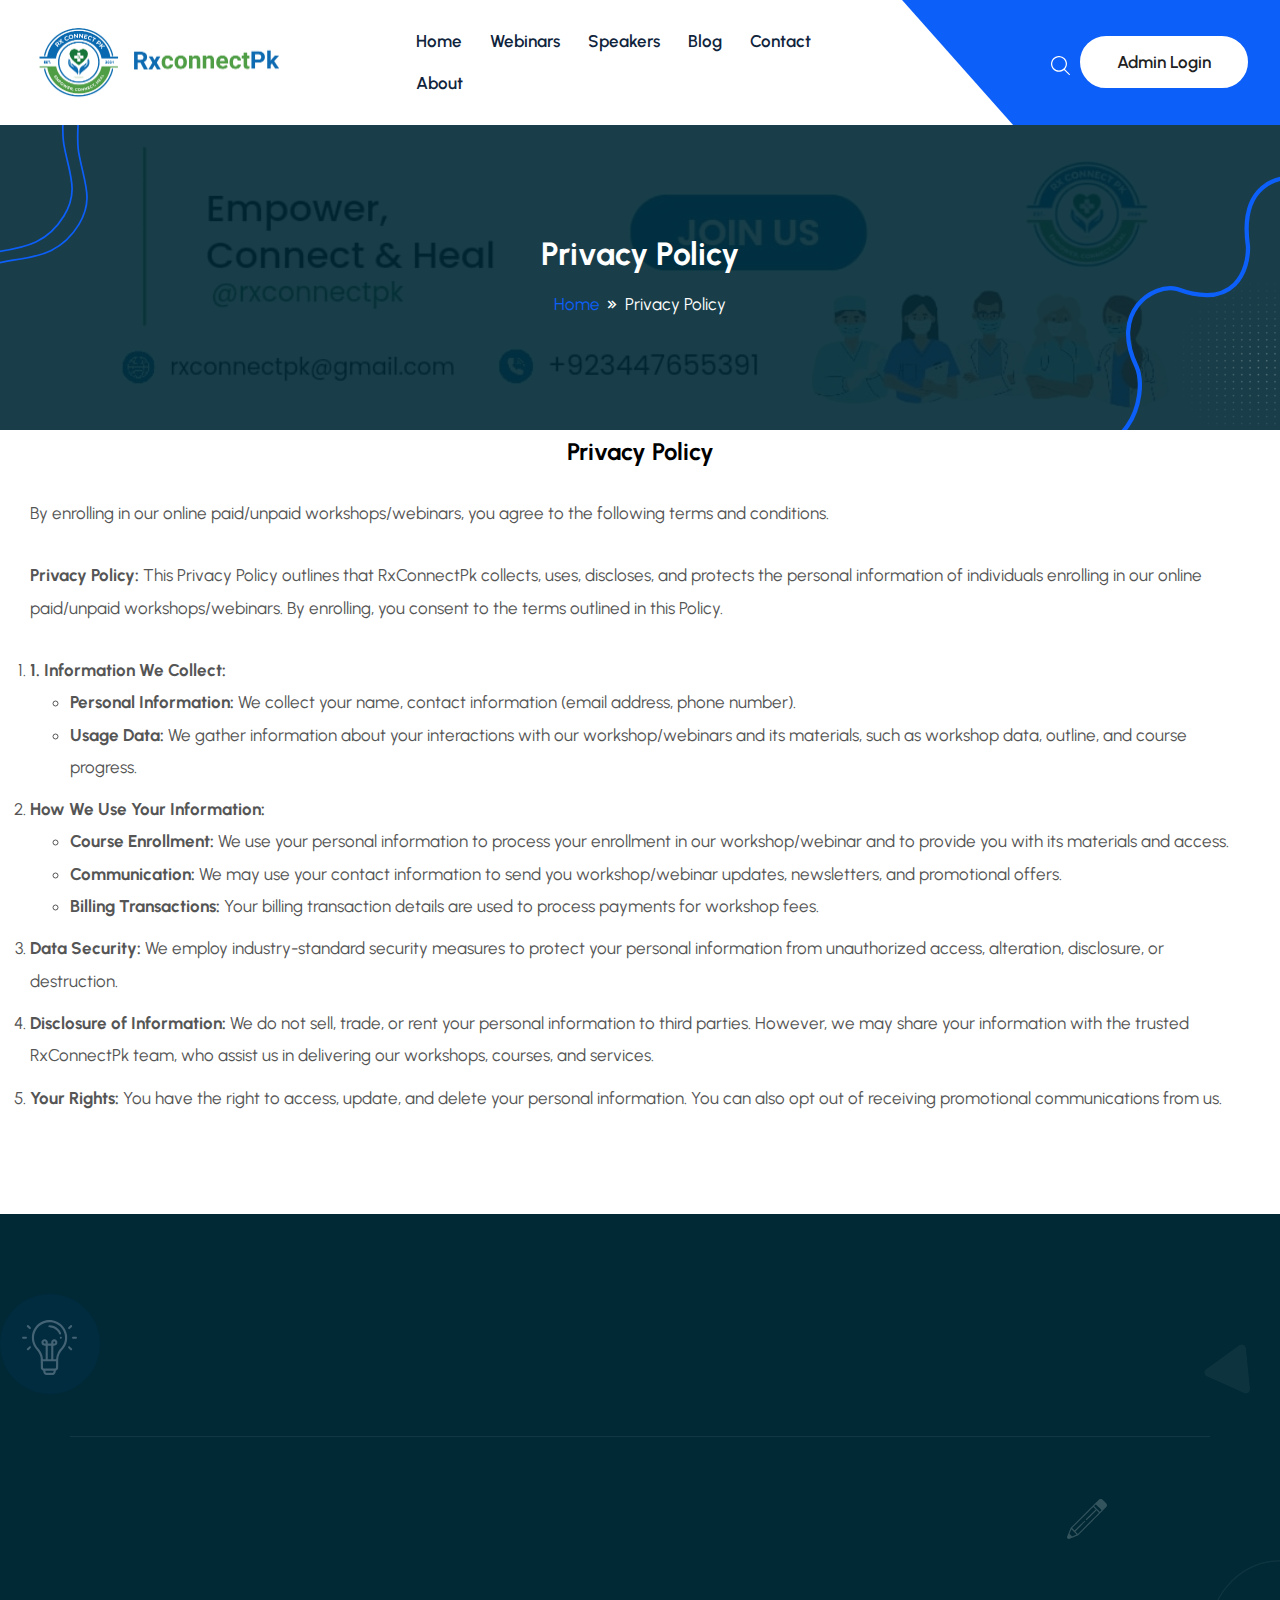
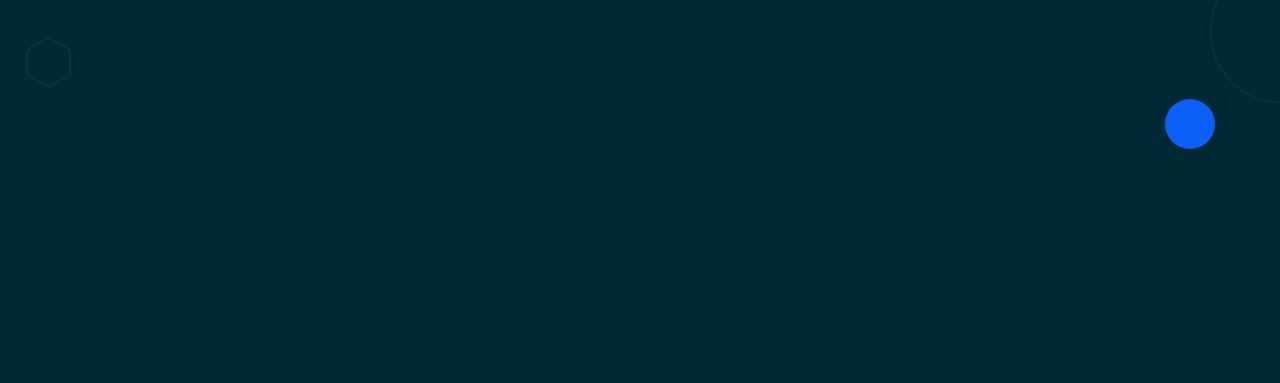
<file: privacy_policy.html>
<!DOCTYPE html>
<html lang="en">
  <head>
    <!-- Meta -->
    <meta charset="utf-8" />
    <meta http-equiv="X-UA-Compatible" content="IE=edge" />
    <meta
      name="viewport"
      content="width=device-width, initial-scale=1, shrink-to-fit=no"
    />
    <!-- The above 3 meta tags *must* come first in the head; any other head content must come *after* these tags -->
    <!-- SITE TITLE -->
    <title>Privacy Policy - RxconnectPK</title>

    <link rel="icon" href="assets/img/logo.png" type="image/x-icon">
    <!-- Latest Bootstrap min CSS -->
    <link rel="stylesheet" href="assets/bootstrap/css/bootstrap.min.css" />
    <!-- Google Font -->
    <link rel="preconnect" href="https://fonts.googleapis.com" />
    <link rel="preconnect" href="https://fonts.gstatic.com" crossorigin />
    <link
      href="https://fonts.googleapis.com/css2?family=Urbanist:wght@400;500;600;700&display=swap"
      rel="stylesheet"
    />
    <!-- Icon CSS -->
    <link rel="stylesheet" href="assets/fonts/themify-icons.css" />
    <link
      href="https://unpkg.com/boxicons@2.1.4/css/boxicons.min.css"
      rel="stylesheet"
    />
    <link rel="stylesheet" href="assets/css/line-awesome.css" />
    <link rel="stylesheet" href="assets/fonts/fontawesome/fontawesome.css" />
    <!--- owl carousel Css-->
    <link rel="stylesheet" href="assets/owlcarousel/css/owl.carousel.min.css" />
    <link
      rel="stylesheet"
      href="assets/owlcarousel/css/owl.theme.default.min.css"
    />
    <!--Preloader Css-->
    <link rel="stylesheet" href="assets/css/preloader.css" />
    <!--jquery-simple-mobilemenu Css-->
    <link rel="stylesheet" href="assets/css/jquery-simple-mobilemenu.css" />
    <!--magnific-popup Css-->
    <link rel="stylesheet" href="assets/css/magnific-popup.css" />
    <!--animate Css-->
    <link rel="stylesheet" href="assets/css/animate.css" />
    <!--YouTubePopUp Css-->
    <link rel="stylesheet" href="assets/css/YouTubePopUp.css" />
    <!--Slick Css-->
    <link rel="stylesheet" href="assets/css/slick.css" />
    <!--slick theme Css-->
    <link rel="stylesheet" href="assets/css/slick-theme.css" />
    <!-- Style CSS -->
    <link rel="stylesheet" href="assets/css/style.css" />
    <!-- Responsive CSS -->
    <link rel="stylesheet" href="assets/css/responsive.css" />
  </head>

  <body>
    <!-- Start Preloader -->
    <div class="preloader">
      <div class="book-style">
        <div class="inner">
          <div class="left"></div>
          <div class="middle"></div>
          <div class="right"></div>
        </div>
        <ul>
          <li></li>
          <li></li>
          <li></li>
          <li></li>
          <li></li>
          <li></li>
          <li></li>
          <li></li>
          <li></li>
          <li></li>
          <li></li>
          <li></li>
          <li></li>
          <li></li>
          <li></li>
          <li></li>
          <li></li>
          <li></li>
        </ul>
      </div>
    </div>
    <!-- End Preloader -->

    <!-- Start Header -->
    <header id="navigation">
      <div class="container-fluid">
        <div class="row">
          <div class="col-30 left-col align-self-center">
            <div class="site-logo">
              <a href="index.html"
                ><img
                  src="assets/img/Rxconnectpk.png"
                  alt="Rxconnectpk"
                  style="width: 250px; height: 1%; padding: 0%; margin: 0%"
              /></a>
            </div>
          </div>
          <!-- End Col -->

          <div class="col-40 justify-content-center d-flex align-self-center">
            <nav id="main-menu">
              <ul>
                <li><a href="index.html">Home</a><br /></li>

                <li>
					<a href="webinars.html">Webinars</a>
                </li>

                <li>
                  <a href="speakers.html">Speakers</a>
                </li>

                <li>
                  <a href="standard-blog.html">Blog</a>
                </li>

                <li>
                  <a href="contact.html">Contact</a>
                </li>
                <li><a href="about.html">About</a><br /></li>
              </ul>
            </nav>
          </div>
          <!-- End Col -->

          <div class="col-30 right-col align-self-center text-end">
            <div class="searchcart">
              <a href="#" class="sicon search-btn"
                ><svg fill="none" viewBox="0 0 20 20">
                  <path
                    fill="#fff"
                    d="M7.536.044a8.418 8.418 0 00-5.1 2.434C1.476 3.44.826 4.487.413 5.745a8.018 8.018 0 000 5.08 7.977 7.977 0 002.03 3.27c1.906 1.896 4.503 2.756 7.182 2.377a8.529 8.529 0 003.846-1.579c.117-.09.223-.156.239-.152.015.008 1.198 1.164 2.628 2.57 1.628 1.603 2.655 2.584 2.749 2.627a.627.627 0 00.89-.47c.063-.327.281-.093-3.999-4.32l-1.335-1.322.226-.265c.976-1.13 1.62-2.56 1.867-4.123.094-.61.094-1.727 0-2.345-.277-1.793-1.062-3.333-2.37-4.634A8.463 8.463 0 007.536.044zm1.87 1.309c1.578.23 2.964.918 4.061 2.012 1.344 1.349 2.043 3.025 2.043 4.92 0 .7-.063 1.18-.227 1.786-.828 3.08-3.635 5.209-6.869 5.209-1.925 0-3.713-.73-5.049-2.067a6.958 6.958 0 01-1.84-3.17c-.288-1.082-.288-2.434 0-3.516A7.082 7.082 0 016.572 1.52c.89-.23 1.98-.297 2.835-.168z"
                  /></svg
              ></a>
            </div>
            <a href="login.html" class="white-btn bt">Admin Login</a>
          </div>
          <!-- End Col -->

          <ul class="mobile_menu">
            <li><a href="index.html">Home</a><br /></li>

            <li>
				<a href="webinars.html">Webinars</a>
            </li>

            <li>
              <a href="speakers.html">Speakers</a>
            </li>

            <li>
              <a href="standard-blog.html">Blog</a>
            </li>

            <li>
              <a href="contact.html">Contact</a>
            </li>
          </ul>
        </div>
      </div>


      <div class="search_box">
        <div class="close-btn">
          <i class="ti-close"></i>
        </div>

        <div class="search-data">
          <form action="#" method="get">
            <input type="text" required />
            <div class="line"></div>
            <label>Type to search..</label>
            <button type="submit">
              <span class="ti-search"></span>
            </button>
          </form>
        </div>
      </div>
    </header>
    <!-- End Header -->

    <!-- Start Main Banner -->
    <section
      class="main-banner"
      style="background-image: url(assets/img/bg/main_banner.jpg); background-position: center; background-size: cover;"
    >
      <div class="container">
        <div class="row">
          <div class="col-xl-12 text-center">
            <h2>Privacy Policy</h2>
            <p>
              <a href="#">Home</a> <i class="bx bx-chevrons-right"></i> Privacy
              Policy
            </p>
          </div>
        </div>
      </div>
      <div class="blshape">
        <svg fill="none" viewBox="0 0 279 416">
          <path
            fill-rule="evenodd"
            stroke="#0D5FF9"
            stroke-width="3"
            d="M109.755-38.798c33.905 36.978 10.442 93.21 19.059 142.218 9.073 51.606 27.114 80.839 0 125.08-27.292 44.529-62.477 54.631-114.663 62.005-53.094 7.503-112.908 37.432-155.043 3.451-41.916-33.803-18.759-98.921-28.438-151.421-10.342-56.091-57.129-112.778-29.34-161.951 28.69-50.767 97.898-59.728 156.705-63.423 54.331-3.414 114.658 3.619 151.72 44.041z"
            clip-rule="evenodd"
          />
          <path
            fill-rule="evenodd"
            stroke="#0D5FF9"
            stroke-width="3"
            d="M135.755-23.798c33.905 36.978 10.442 93.21 19.059 142.218 9.073 51.606 27.114 80.839 0 125.08-27.292 44.529-62.477 54.631-114.663 62.005-53.094 7.503-112.908 37.432-155.043 3.451-41.916-33.803-18.759-98.921-28.438-151.421-10.342-56.091-57.129-112.778-29.34-161.951 28.69-50.767 97.898-59.728 156.705-63.423 54.331-3.414 114.658 3.619 151.72 44.041z"
            clip-rule="evenodd"
          />
        </svg>
      </div>

      <div class="brshape">
        <svg fill="none" viewBox="0 0 375 488">
          <path
            stroke="#0D5FF9"
            stroke-width="7"
            d="M2 426c109.74 59.161 148.5-65.5 127.661-113.876-43.255-87.708 26.033-136.526 66.084-126.183 94.921 34.752 116.649-31.718 115.647-69.297C296.574 14.456 361.623-.403 396 4.941"
          />
          <mask
            id="a"
            style="mask-type: alpha"
            width="411"
            height="324"
            x="150"
            y="164"
            maskUnits="userSpaceOnUse"
          >
            <circle
              cx="152.169"
              cy="166.169"
              r="2.169"
              fill="url(#paint0_radial_3222_234)"
            />
            <circle
              cx="165.724"
              cy="166.169"
              r="2.169"
              fill="url(#paint1_radial_3222_234)"
            />
            <circle
              cx="179.278"
              cy="166.169"
              r="2.169"
              fill="url(#paint2_radial_3222_234)"
            />
            <circle
              cx="192.835"
              cy="166.169"
              r="2.169"
              fill="url(#paint3_radial_3222_234)"
            />
            <circle
              cx="206.392"
              cy="166.169"
              r="2.169"
              fill="url(#paint4_radial_3222_234)"
            />
            <circle
              cx="219.946"
              cy="166.169"
              r="2.169"
              fill="url(#paint5_radial_3222_234)"
            />
            <circle
              cx="233.501"
              cy="166.169"
              r="2.169"
              fill="url(#paint6_radial_3222_234)"
            />
            <circle
              cx="247.058"
              cy="166.169"
              r="2.169"
              fill="url(#paint7_radial_3222_234)"
            />
            <circle
              cx="260.612"
              cy="166.169"
              r="2.169"
              fill="url(#paint8_radial_3222_234)"
            />
            <circle
              cx="274.167"
              cy="166.169"
              r="2.169"
              fill="url(#paint9_radial_3222_234)"
            />
            <circle
              cx="287.724"
              cy="166.169"
              r="2.169"
              fill="url(#paint10_radial_3222_234)"
            />
            <circle
              cx="301.278"
              cy="166.169"
              r="2.169"
              fill="url(#paint11_radial_3222_234)"
            />
            <circle
              cx="314.833"
              cy="166.169"
              r="2.169"
              fill="url(#paint12_radial_3222_234)"
            />
            <circle
              cx="328.39"
              cy="166.169"
              r="2.169"
              fill="url(#paint13_radial_3222_234)"
            />
            <circle
              cx="341.944"
              cy="166.169"
              r="2.169"
              fill="url(#paint14_radial_3222_234)"
            />
            <circle
              cx="355.499"
              cy="166.169"
              r="2.169"
              fill="url(#paint15_radial_3222_234)"
            />
            <circle
              cx="369.056"
              cy="166.169"
              r="2.169"
              fill="url(#paint16_radial_3222_234)"
            />
            <circle
              cx="152.169"
              cy="177.555"
              r="2.169"
              fill="url(#paint17_radial_3222_234)"
            />
            <circle
              cx="165.724"
              cy="177.555"
              r="2.169"
              fill="url(#paint18_radial_3222_234)"
            />
            <circle
              cx="179.278"
              cy="177.555"
              r="2.169"
              fill="url(#paint19_radial_3222_234)"
            />
            <circle
              cx="192.835"
              cy="177.555"
              r="2.169"
              fill="url(#paint20_radial_3222_234)"
            />
            <circle
              cx="206.392"
              cy="177.555"
              r="2.169"
              fill="url(#paint21_radial_3222_234)"
            />
            <circle
              cx="219.946"
              cy="177.555"
              r="2.169"
              fill="url(#paint22_radial_3222_234)"
            />
            <circle
              cx="233.501"
              cy="177.555"
              r="2.169"
              fill="url(#paint23_radial_3222_234)"
            />
            <circle
              cx="247.058"
              cy="177.555"
              r="2.169"
              fill="url(#paint24_radial_3222_234)"
            />
            <circle
              cx="260.612"
              cy="177.555"
              r="2.169"
              fill="url(#paint25_radial_3222_234)"
            />
            <circle
              cx="274.167"
              cy="177.555"
              r="2.169"
              fill="url(#paint26_radial_3222_234)"
            />
            <circle
              cx="287.724"
              cy="177.555"
              r="2.169"
              fill="url(#paint27_radial_3222_234)"
            />
            <circle
              cx="301.278"
              cy="177.555"
              r="2.169"
              fill="url(#paint28_radial_3222_234)"
            />
            <circle
              cx="314.833"
              cy="177.555"
              r="2.169"
              fill="url(#paint29_radial_3222_234)"
            />
            <circle
              cx="328.39"
              cy="177.555"
              r="2.169"
              fill="url(#paint30_radial_3222_234)"
            />
            <circle
              cx="341.944"
              cy="177.555"
              r="2.169"
              fill="url(#paint31_radial_3222_234)"
            />
            <circle
              cx="355.499"
              cy="177.555"
              r="2.169"
              fill="url(#paint32_radial_3222_234)"
            />
            <circle
              cx="369.056"
              cy="177.555"
              r="2.169"
              fill="url(#paint33_radial_3222_234)"
            />
            <circle
              cx="152.169"
              cy="188.942"
              r="2.169"
              fill="url(#paint34_radial_3222_234)"
            />
            <circle
              cx="165.724"
              cy="188.942"
              r="2.169"
              fill="url(#paint35_radial_3222_234)"
            />
            <circle
              cx="179.278"
              cy="188.942"
              r="2.169"
              fill="url(#paint36_radial_3222_234)"
            />
            <circle
              cx="192.835"
              cy="188.942"
              r="2.169"
              fill="url(#paint37_radial_3222_234)"
            />
            <circle
              cx="206.392"
              cy="188.942"
              r="2.169"
              fill="url(#paint38_radial_3222_234)"
            />
            <circle
              cx="219.946"
              cy="188.942"
              r="2.169"
              fill="url(#paint39_radial_3222_234)"
            />
            <circle
              cx="233.501"
              cy="188.942"
              r="2.169"
              fill="url(#paint40_radial_3222_234)"
            />
            <circle
              cx="247.058"
              cy="188.942"
              r="2.169"
              fill="url(#paint41_radial_3222_234)"
            />
            <circle
              cx="260.612"
              cy="188.942"
              r="2.169"
              fill="url(#paint42_radial_3222_234)"
            />
            <circle
              cx="274.167"
              cy="188.942"
              r="2.169"
              fill="url(#paint43_radial_3222_234)"
            />
            <circle
              cx="287.724"
              cy="188.942"
              r="2.169"
              fill="url(#paint44_radial_3222_234)"
            />
            <circle
              cx="301.278"
              cy="188.942"
              r="2.169"
              fill="url(#paint45_radial_3222_234)"
            />
            <circle
              cx="314.833"
              cy="188.942"
              r="2.169"
              fill="url(#paint46_radial_3222_234)"
            />
            <circle
              cx="328.39"
              cy="188.942"
              r="2.169"
              fill="url(#paint47_radial_3222_234)"
            />
            <circle
              cx="341.944"
              cy="188.942"
              r="2.169"
              fill="url(#paint48_radial_3222_234)"
            />
            <circle
              cx="355.499"
              cy="188.942"
              r="2.169"
              fill="url(#paint49_radial_3222_234)"
            />
            <circle
              cx="369.056"
              cy="188.942"
              r="2.169"
              fill="url(#paint50_radial_3222_234)"
            />
            <circle
              cx="152.169"
              cy="200.329"
              r="2.169"
              fill="url(#paint51_radial_3222_234)"
            />
            <circle
              cx="165.724"
              cy="200.329"
              r="2.169"
              fill="url(#paint52_radial_3222_234)"
            />
            <circle
              cx="179.278"
              cy="200.329"
              r="2.169"
              fill="url(#paint53_radial_3222_234)"
            />
            <circle
              cx="192.835"
              cy="200.329"
              r="2.169"
              fill="url(#paint54_radial_3222_234)"
            />
            <circle
              cx="206.392"
              cy="200.329"
              r="2.169"
              fill="url(#paint55_radial_3222_234)"
            />
            <circle
              cx="219.946"
              cy="200.329"
              r="2.169"
              fill="url(#paint56_radial_3222_234)"
            />
            <circle
              cx="233.501"
              cy="200.329"
              r="2.169"
              fill="url(#paint57_radial_3222_234)"
            />
            <circle
              cx="247.058"
              cy="200.329"
              r="2.169"
              fill="url(#paint58_radial_3222_234)"
            />
            <circle
              cx="260.612"
              cy="200.329"
              r="2.169"
              fill="url(#paint59_radial_3222_234)"
            />
            <circle
              cx="274.167"
              cy="200.329"
              r="2.169"
              fill="url(#paint60_radial_3222_234)"
            />
            <circle
              cx="287.724"
              cy="200.329"
              r="2.169"
              fill="url(#paint61_radial_3222_234)"
            />
            <circle
              cx="301.278"
              cy="200.329"
              r="2.169"
              fill="url(#paint62_radial_3222_234)"
            />
            <circle
              cx="314.833"
              cy="200.329"
              r="2.169"
              fill="url(#paint63_radial_3222_234)"
            />
            <circle
              cx="328.39"
              cy="200.329"
              r="2.169"
              fill="url(#paint64_radial_3222_234)"
            />
            <circle
              cx="341.944"
              cy="200.329"
              r="2.169"
              fill="url(#paint65_radial_3222_234)"
            />
            <circle
              cx="355.499"
              cy="200.329"
              r="2.169"
              fill="url(#paint66_radial_3222_234)"
            />
            <circle
              cx="369.056"
              cy="200.329"
              r="2.169"
              fill="url(#paint67_radial_3222_234)"
            />
            <circle
              cx="152.169"
              cy="211.715"
              r="2.169"
              fill="url(#paint68_radial_3222_234)"
            />
            <circle
              cx="165.724"
              cy="211.715"
              r="2.169"
              fill="url(#paint69_radial_3222_234)"
            />
            <circle
              cx="179.278"
              cy="211.715"
              r="2.169"
              fill="url(#paint70_radial_3222_234)"
            />
            <circle
              cx="192.835"
              cy="211.715"
              r="2.169"
              fill="url(#paint71_radial_3222_234)"
            />
            <circle
              cx="206.392"
              cy="211.715"
              r="2.169"
              fill="url(#paint72_radial_3222_234)"
            />
            <circle
              cx="219.946"
              cy="211.715"
              r="2.169"
              fill="url(#paint73_radial_3222_234)"
            />
            <circle
              cx="233.501"
              cy="211.715"
              r="2.169"
              fill="url(#paint74_radial_3222_234)"
            />
            <circle
              cx="247.058"
              cy="211.715"
              r="2.169"
              fill="url(#paint75_radial_3222_234)"
            />
            <circle
              cx="260.612"
              cy="211.715"
              r="2.169"
              fill="url(#paint76_radial_3222_234)"
            />
            <circle
              cx="274.167"
              cy="211.715"
              r="2.169"
              fill="url(#paint77_radial_3222_234)"
            />
            <circle
              cx="287.724"
              cy="211.715"
              r="2.169"
              fill="url(#paint78_radial_3222_234)"
            />
            <circle
              cx="301.278"
              cy="211.715"
              r="2.169"
              fill="url(#paint79_radial_3222_234)"
            />
            <circle
              cx="314.833"
              cy="211.715"
              r="2.169"
              fill="url(#paint80_radial_3222_234)"
            />
            <circle
              cx="328.39"
              cy="211.715"
              r="2.169"
              fill="url(#paint81_radial_3222_234)"
            />
            <circle
              cx="341.944"
              cy="211.715"
              r="2.169"
              fill="url(#paint82_radial_3222_234)"
            />
            <circle
              cx="355.499"
              cy="211.715"
              r="2.169"
              fill="url(#paint83_radial_3222_234)"
            />
            <circle
              cx="369.056"
              cy="211.715"
              r="2.169"
              fill="url(#paint84_radial_3222_234)"
            />
            <circle
              cx="152.169"
              cy="223.102"
              r="2.169"
              fill="url(#paint85_radial_3222_234)"
            />
            <circle
              cx="165.724"
              cy="223.102"
              r="2.169"
              fill="url(#paint86_radial_3222_234)"
            />
            <circle
              cx="179.278"
              cy="223.102"
              r="2.169"
              fill="url(#paint87_radial_3222_234)"
            />
            <circle
              cx="192.835"
              cy="223.102"
              r="2.169"
              fill="url(#paint88_radial_3222_234)"
            />
            <circle
              cx="206.392"
              cy="223.102"
              r="2.169"
              fill="url(#paint89_radial_3222_234)"
            />
            <circle
              cx="219.946"
              cy="223.102"
              r="2.169"
              fill="url(#paint90_radial_3222_234)"
            />
            <circle
              cx="233.501"
              cy="223.102"
              r="2.169"
              fill="url(#paint91_radial_3222_234)"
            />
            <circle
              cx="247.058"
              cy="223.102"
              r="2.169"
              fill="url(#paint92_radial_3222_234)"
            />
            <circle
              cx="260.612"
              cy="223.102"
              r="2.169"
              fill="url(#paint93_radial_3222_234)"
            />
            <circle
              cx="274.167"
              cy="223.102"
              r="2.169"
              fill="url(#paint94_radial_3222_234)"
            />
            <circle
              cx="287.724"
              cy="223.102"
              r="2.169"
              fill="url(#paint95_radial_3222_234)"
            />
            <circle
              cx="301.278"
              cy="223.102"
              r="2.169"
              fill="url(#paint96_radial_3222_234)"
            />
            <circle
              cx="314.833"
              cy="223.102"
              r="2.169"
              fill="url(#paint97_radial_3222_234)"
            />
            <circle
              cx="328.39"
              cy="223.102"
              r="2.169"
              fill="url(#paint98_radial_3222_234)"
            />
            <circle
              cx="341.944"
              cy="223.102"
              r="2.169"
              fill="url(#paint99_radial_3222_234)"
            />
            <circle
              cx="355.499"
              cy="223.102"
              r="2.169"
              fill="url(#paint100_radial_3222_234)"
            />
            <circle
              cx="369.056"
              cy="223.102"
              r="2.169"
              fill="url(#paint101_radial_3222_234)"
            />
            <circle
              cx="152.169"
              cy="234.488"
              r="2.169"
              fill="url(#paint102_radial_3222_234)"
            />
            <circle
              cx="165.724"
              cy="234.488"
              r="2.169"
              fill="url(#paint103_radial_3222_234)"
            />
            <circle
              cx="179.278"
              cy="234.488"
              r="2.169"
              fill="url(#paint104_radial_3222_234)"
            />
            <circle
              cx="192.835"
              cy="234.488"
              r="2.169"
              fill="url(#paint105_radial_3222_234)"
            />
            <circle
              cx="206.392"
              cy="234.488"
              r="2.169"
              fill="url(#paint106_radial_3222_234)"
            />
            <circle
              cx="219.946"
              cy="234.488"
              r="2.169"
              fill="url(#paint107_radial_3222_234)"
            />
            <circle
              cx="233.501"
              cy="234.488"
              r="2.169"
              fill="url(#paint108_radial_3222_234)"
            />
            <circle
              cx="247.058"
              cy="234.488"
              r="2.169"
              fill="url(#paint109_radial_3222_234)"
            />
            <circle
              cx="260.612"
              cy="234.488"
              r="2.169"
              fill="url(#paint110_radial_3222_234)"
            />
            <circle
              cx="274.167"
              cy="234.488"
              r="2.169"
              fill="url(#paint111_radial_3222_234)"
            />
            <circle
              cx="287.724"
              cy="234.488"
              r="2.169"
              fill="url(#paint112_radial_3222_234)"
            />
            <circle
              cx="301.278"
              cy="234.488"
              r="2.169"
              fill="url(#paint113_radial_3222_234)"
            />
            <circle
              cx="314.833"
              cy="234.488"
              r="2.169"
              fill="url(#paint114_radial_3222_234)"
            />
            <circle
              cx="328.39"
              cy="234.488"
              r="2.169"
              fill="url(#paint115_radial_3222_234)"
            />
            <circle
              cx="341.944"
              cy="234.488"
              r="2.169"
              fill="url(#paint116_radial_3222_234)"
            />
            <circle
              cx="355.499"
              cy="234.488"
              r="2.169"
              fill="url(#paint117_radial_3222_234)"
            />
            <circle
              cx="369.056"
              cy="234.488"
              r="2.169"
              fill="url(#paint118_radial_3222_234)"
            />
            <circle
              cx="152.169"
              cy="245.875"
              r="2.169"
              fill="url(#paint119_radial_3222_234)"
            />
            <circle
              cx="165.724"
              cy="245.875"
              r="2.169"
              fill="url(#paint120_radial_3222_234)"
            />
            <circle
              cx="179.278"
              cy="245.875"
              r="2.169"
              fill="url(#paint121_radial_3222_234)"
            />
            <circle
              cx="192.835"
              cy="245.875"
              r="2.169"
              fill="url(#paint122_radial_3222_234)"
            />
            <circle
              cx="206.392"
              cy="245.875"
              r="2.169"
              fill="url(#paint123_radial_3222_234)"
            />
            <circle
              cx="219.946"
              cy="245.875"
              r="2.169"
              fill="url(#paint124_radial_3222_234)"
            />
            <circle
              cx="233.501"
              cy="245.875"
              r="2.169"
              fill="url(#paint125_radial_3222_234)"
            />
            <circle
              cx="247.058"
              cy="245.875"
              r="2.169"
              fill="url(#paint126_radial_3222_234)"
            />
            <circle
              cx="260.612"
              cy="245.875"
              r="2.169"
              fill="url(#paint127_radial_3222_234)"
            />
            <circle
              cx="274.167"
              cy="245.875"
              r="2.169"
              fill="url(#paint128_radial_3222_234)"
            />
            <circle
              cx="287.724"
              cy="245.875"
              r="2.169"
              fill="url(#paint129_radial_3222_234)"
            />
            <circle
              cx="301.278"
              cy="245.875"
              r="2.169"
              fill="url(#paint130_radial_3222_234)"
            />
            <circle
              cx="314.833"
              cy="245.875"
              r="2.169"
              fill="url(#paint131_radial_3222_234)"
            />
            <circle
              cx="328.39"
              cy="245.875"
              r="2.169"
              fill="url(#paint132_radial_3222_234)"
            />
            <circle
              cx="341.944"
              cy="245.875"
              r="2.169"
              fill="url(#paint133_radial_3222_234)"
            />
            <circle
              cx="355.499"
              cy="245.875"
              r="2.169"
              fill="url(#paint134_radial_3222_234)"
            />
            <circle
              cx="369.056"
              cy="245.875"
              r="2.169"
              fill="url(#paint135_radial_3222_234)"
            />
            <circle
              cx="152.169"
              cy="257.261"
              r="2.169"
              fill="url(#paint136_radial_3222_234)"
            />
            <circle
              cx="165.724"
              cy="257.261"
              r="2.169"
              fill="url(#paint137_radial_3222_234)"
            />
            <circle
              cx="179.278"
              cy="257.261"
              r="2.169"
              fill="url(#paint138_radial_3222_234)"
            />
            <circle
              cx="192.835"
              cy="257.261"
              r="2.169"
              fill="url(#paint139_radial_3222_234)"
            />
            <circle
              cx="206.392"
              cy="257.261"
              r="2.169"
              fill="url(#paint140_radial_3222_234)"
            />
            <circle
              cx="219.946"
              cy="257.261"
              r="2.169"
              fill="url(#paint141_radial_3222_234)"
            />
            <circle
              cx="233.501"
              cy="257.261"
              r="2.169"
              fill="url(#paint142_radial_3222_234)"
            />
            <circle
              cx="247.058"
              cy="257.261"
              r="2.169"
              fill="url(#paint143_radial_3222_234)"
            />
            <circle
              cx="260.612"
              cy="257.261"
              r="2.169"
              fill="url(#paint144_radial_3222_234)"
            />
            <circle
              cx="274.167"
              cy="257.261"
              r="2.169"
              fill="url(#paint145_radial_3222_234)"
            />
            <circle
              cx="287.724"
              cy="257.261"
              r="2.169"
              fill="url(#paint146_radial_3222_234)"
            />
            <circle
              cx="301.278"
              cy="257.261"
              r="2.169"
              fill="url(#paint147_radial_3222_234)"
            />
            <circle
              cx="314.833"
              cy="257.261"
              r="2.169"
              fill="url(#paint148_radial_3222_234)"
            />
            <circle
              cx="328.39"
              cy="257.261"
              r="2.169"
              fill="url(#paint149_radial_3222_234)"
            />
            <circle
              cx="341.944"
              cy="257.261"
              r="2.169"
              fill="url(#paint150_radial_3222_234)"
            />
            <circle
              cx="355.499"
              cy="257.261"
              r="2.169"
              fill="url(#paint151_radial_3222_234)"
            />
            <circle
              cx="369.056"
              cy="257.261"
              r="2.169"
              fill="url(#paint152_radial_3222_234)"
            />
            <circle
              cx="152.169"
              cy="268.648"
              r="2.169"
              fill="url(#paint153_radial_3222_234)"
            />
            <circle
              cx="165.724"
              cy="268.648"
              r="2.169"
              fill="url(#paint154_radial_3222_234)"
            />
            <circle
              cx="179.278"
              cy="268.648"
              r="2.169"
              fill="url(#paint155_radial_3222_234)"
            />
            <circle
              cx="192.835"
              cy="268.648"
              r="2.169"
              fill="url(#paint156_radial_3222_234)"
            />
            <circle
              cx="206.392"
              cy="268.648"
              r="2.169"
              fill="url(#paint157_radial_3222_234)"
            />
            <circle
              cx="219.946"
              cy="268.648"
              r="2.169"
              fill="url(#paint158_radial_3222_234)"
            />
            <circle
              cx="233.501"
              cy="268.648"
              r="2.169"
              fill="url(#paint159_radial_3222_234)"
            />
            <circle
              cx="247.058"
              cy="268.648"
              r="2.169"
              fill="url(#paint160_radial_3222_234)"
            />
            <circle
              cx="260.612"
              cy="268.648"
              r="2.169"
              fill="url(#paint161_radial_3222_234)"
            />
            <circle
              cx="274.167"
              cy="268.648"
              r="2.169"
              fill="url(#paint162_radial_3222_234)"
            />
            <circle
              cx="287.724"
              cy="268.648"
              r="2.169"
              fill="url(#paint163_radial_3222_234)"
            />
            <circle
              cx="301.278"
              cy="268.648"
              r="2.169"
              fill="url(#paint164_radial_3222_234)"
            />
            <circle
              cx="314.833"
              cy="268.648"
              r="2.169"
              fill="url(#paint165_radial_3222_234)"
            />
            <circle
              cx="328.39"
              cy="268.648"
              r="2.169"
              fill="url(#paint166_radial_3222_234)"
            />
            <circle
              cx="341.944"
              cy="268.648"
              r="2.169"
              fill="url(#paint167_radial_3222_234)"
            />
            <circle
              cx="355.499"
              cy="268.648"
              r="2.169"
              fill="url(#paint168_radial_3222_234)"
            />
            <circle
              cx="369.056"
              cy="268.648"
              r="2.169"
              fill="url(#paint169_radial_3222_234)"
            />
            <circle
              cx="152.169"
              cy="280.034"
              r="2.169"
              fill="url(#paint170_radial_3222_234)"
            />
            <circle
              cx="165.724"
              cy="280.034"
              r="2.169"
              fill="url(#paint171_radial_3222_234)"
            />
            <circle
              cx="179.278"
              cy="280.034"
              r="2.169"
              fill="url(#paint172_radial_3222_234)"
            />
            <circle
              cx="192.835"
              cy="280.034"
              r="2.169"
              fill="url(#paint173_radial_3222_234)"
            />
            <circle
              cx="206.392"
              cy="280.034"
              r="2.169"
              fill="url(#paint174_radial_3222_234)"
            />
            <circle
              cx="219.946"
              cy="280.034"
              r="2.169"
              fill="url(#paint175_radial_3222_234)"
            />
            <circle
              cx="233.501"
              cy="280.034"
              r="2.169"
              fill="url(#paint176_radial_3222_234)"
            />
            <circle
              cx="247.058"
              cy="280.034"
              r="2.169"
              fill="url(#paint177_radial_3222_234)"
            />
            <circle
              cx="260.612"
              cy="280.034"
              r="2.169"
              fill="url(#paint178_radial_3222_234)"
            />
            <circle
              cx="274.167"
              cy="280.034"
              r="2.169"
              fill="url(#paint179_radial_3222_234)"
            />
            <circle
              cx="287.724"
              cy="280.034"
              r="2.169"
              fill="url(#paint180_radial_3222_234)"
            />
            <circle
              cx="301.278"
              cy="280.034"
              r="2.169"
              fill="url(#paint181_radial_3222_234)"
            />
            <circle
              cx="314.833"
              cy="280.034"
              r="2.169"
              fill="url(#paint182_radial_3222_234)"
            />
            <circle
              cx="328.39"
              cy="280.034"
              r="2.169"
              fill="url(#paint183_radial_3222_234)"
            />
            <circle
              cx="341.944"
              cy="280.034"
              r="2.169"
              fill="url(#paint184_radial_3222_234)"
            />
            <circle
              cx="355.499"
              cy="280.034"
              r="2.169"
              fill="url(#paint185_radial_3222_234)"
            />
            <circle
              cx="369.056"
              cy="280.034"
              r="2.169"
              fill="url(#paint186_radial_3222_234)"
            />
            <circle
              cx="152.169"
              cy="291.421"
              r="2.169"
              fill="url(#paint187_radial_3222_234)"
            />
            <circle
              cx="165.724"
              cy="291.421"
              r="2.169"
              fill="url(#paint188_radial_3222_234)"
            />
            <circle
              cx="179.278"
              cy="291.421"
              r="2.169"
              fill="url(#paint189_radial_3222_234)"
            />
            <circle
              cx="192.835"
              cy="291.421"
              r="2.169"
              fill="url(#paint190_radial_3222_234)"
            />
            <circle
              cx="206.392"
              cy="291.421"
              r="2.169"
              fill="url(#paint191_radial_3222_234)"
            />
            <circle
              cx="219.946"
              cy="291.421"
              r="2.169"
              fill="url(#paint192_radial_3222_234)"
            />
            <circle
              cx="233.501"
              cy="291.421"
              r="2.169"
              fill="url(#paint193_radial_3222_234)"
            />
            <circle
              cx="247.058"
              cy="291.421"
              r="2.169"
              fill="url(#paint194_radial_3222_234)"
            />
            <circle
              cx="260.612"
              cy="291.421"
              r="2.169"
              fill="url(#paint195_radial_3222_234)"
            />
            <circle
              cx="274.167"
              cy="291.421"
              r="2.169"
              fill="url(#paint196_radial_3222_234)"
            />
            <circle
              cx="287.724"
              cy="291.421"
              r="2.169"
              fill="url(#paint197_radial_3222_234)"
            />
            <circle
              cx="301.278"
              cy="291.421"
              r="2.169"
              fill="url(#paint198_radial_3222_234)"
            />
            <circle
              cx="314.833"
              cy="291.421"
              r="2.169"
              fill="url(#paint199_radial_3222_234)"
            />
            <circle
              cx="328.39"
              cy="291.421"
              r="2.169"
              fill="url(#paint200_radial_3222_234)"
            />
            <circle
              cx="341.944"
              cy="291.421"
              r="2.169"
              fill="url(#paint201_radial_3222_234)"
            />
            <circle
              cx="355.499"
              cy="291.421"
              r="2.169"
              fill="url(#paint202_radial_3222_234)"
            />
            <circle
              cx="369.056"
              cy="291.421"
              r="2.169"
              fill="url(#paint203_radial_3222_234)"
            />
            <circle
              cx="152.169"
              cy="302.807"
              r="2.169"
              fill="url(#paint204_radial_3222_234)"
            />
            <circle
              cx="165.724"
              cy="302.807"
              r="2.169"
              fill="url(#paint205_radial_3222_234)"
            />
            <circle
              cx="179.278"
              cy="302.807"
              r="2.169"
              fill="url(#paint206_radial_3222_234)"
            />
            <circle
              cx="192.835"
              cy="302.807"
              r="2.169"
              fill="url(#paint207_radial_3222_234)"
            />
            <circle
              cx="206.392"
              cy="302.807"
              r="2.169"
              fill="url(#paint208_radial_3222_234)"
            />
            <circle
              cx="219.946"
              cy="302.807"
              r="2.169"
              fill="url(#paint209_radial_3222_234)"
            />
            <circle
              cx="233.501"
              cy="302.807"
              r="2.169"
              fill="url(#paint210_radial_3222_234)"
            />
            <circle
              cx="247.058"
              cy="302.807"
              r="2.169"
              fill="url(#paint211_radial_3222_234)"
            />
            <circle
              cx="260.612"
              cy="302.807"
              r="2.169"
              fill="url(#paint212_radial_3222_234)"
            />
            <circle
              cx="274.167"
              cy="302.807"
              r="2.169"
              fill="url(#paint213_radial_3222_234)"
            />
            <circle
              cx="287.724"
              cy="302.807"
              r="2.169"
              fill="url(#paint214_radial_3222_234)"
            />
            <circle
              cx="301.278"
              cy="302.807"
              r="2.169"
              fill="url(#paint215_radial_3222_234)"
            />
            <circle
              cx="314.833"
              cy="302.807"
              r="2.169"
              fill="url(#paint216_radial_3222_234)"
            />
            <circle
              cx="328.39"
              cy="302.807"
              r="2.169"
              fill="url(#paint217_radial_3222_234)"
            />
            <circle
              cx="341.944"
              cy="302.807"
              r="2.169"
              fill="url(#paint218_radial_3222_234)"
            />
            <circle
              cx="355.499"
              cy="302.807"
              r="2.169"
              fill="url(#paint219_radial_3222_234)"
            />
            <circle
              cx="369.056"
              cy="302.807"
              r="2.169"
              fill="url(#paint220_radial_3222_234)"
            />
            <circle
              cx="152.169"
              cy="314.194"
              r="2.169"
              fill="url(#paint221_radial_3222_234)"
            />
            <circle
              cx="165.724"
              cy="314.194"
              r="2.169"
              fill="url(#paint222_radial_3222_234)"
            />
            <circle
              cx="179.278"
              cy="314.194"
              r="2.169"
              fill="url(#paint223_radial_3222_234)"
            />
            <circle
              cx="192.835"
              cy="314.194"
              r="2.169"
              fill="url(#paint224_radial_3222_234)"
            />
            <circle
              cx="206.392"
              cy="314.194"
              r="2.169"
              fill="url(#paint225_radial_3222_234)"
            />
            <circle
              cx="219.946"
              cy="314.194"
              r="2.169"
              fill="url(#paint226_radial_3222_234)"
            />
            <circle
              cx="233.501"
              cy="314.194"
              r="2.169"
              fill="url(#paint227_radial_3222_234)"
            />
            <circle
              cx="247.058"
              cy="314.194"
              r="2.169"
              fill="url(#paint228_radial_3222_234)"
            />
            <circle
              cx="260.612"
              cy="314.194"
              r="2.169"
              fill="url(#paint229_radial_3222_234)"
            />
            <circle
              cx="274.167"
              cy="314.194"
              r="2.169"
              fill="url(#paint230_radial_3222_234)"
            />
            <circle
              cx="287.724"
              cy="314.194"
              r="2.169"
              fill="url(#paint231_radial_3222_234)"
            />
            <circle
              cx="301.278"
              cy="314.194"
              r="2.169"
              fill="url(#paint232_radial_3222_234)"
            />
            <circle
              cx="314.833"
              cy="314.194"
              r="2.169"
              fill="url(#paint233_radial_3222_234)"
            />
            <circle
              cx="328.39"
              cy="314.194"
              r="2.169"
              fill="url(#paint234_radial_3222_234)"
            />
            <circle
              cx="341.944"
              cy="314.194"
              r="2.169"
              fill="url(#paint235_radial_3222_234)"
            />
            <circle
              cx="355.499"
              cy="314.194"
              r="2.169"
              fill="url(#paint236_radial_3222_234)"
            />
            <circle
              cx="369.056"
              cy="314.194"
              r="2.169"
              fill="url(#paint237_radial_3222_234)"
            />
            <circle
              cx="152.169"
              cy="325.58"
              r="2.169"
              fill="url(#paint238_radial_3222_234)"
            />
            <circle
              cx="165.724"
              cy="325.58"
              r="2.169"
              fill="url(#paint239_radial_3222_234)"
            />
            <circle
              cx="179.278"
              cy="325.58"
              r="2.169"
              fill="url(#paint240_radial_3222_234)"
            />
            <circle
              cx="192.835"
              cy="325.58"
              r="2.169"
              fill="url(#paint241_radial_3222_234)"
            />
            <circle
              cx="206.392"
              cy="325.58"
              r="2.169"
              fill="url(#paint242_radial_3222_234)"
            />
            <circle
              cx="219.946"
              cy="325.58"
              r="2.169"
              fill="url(#paint243_radial_3222_234)"
            />
            <circle
              cx="233.501"
              cy="325.58"
              r="2.169"
              fill="url(#paint244_radial_3222_234)"
            />
            <circle
              cx="247.058"
              cy="325.58"
              r="2.169"
              fill="url(#paint245_radial_3222_234)"
            />
            <circle
              cx="260.612"
              cy="325.58"
              r="2.169"
              fill="url(#paint246_radial_3222_234)"
            />
            <circle
              cx="274.167"
              cy="325.58"
              r="2.169"
              fill="url(#paint247_radial_3222_234)"
            />
            <circle
              cx="287.724"
              cy="325.58"
              r="2.169"
              fill="url(#paint248_radial_3222_234)"
            />
            <circle
              cx="301.278"
              cy="325.58"
              r="2.169"
              fill="url(#paint249_radial_3222_234)"
            />
            <circle
              cx="314.833"
              cy="325.58"
              r="2.169"
              fill="url(#paint250_radial_3222_234)"
            />
            <circle
              cx="328.39"
              cy="325.58"
              r="2.169"
              fill="url(#paint251_radial_3222_234)"
            />
            <circle
              cx="341.944"
              cy="325.58"
              r="2.169"
              fill="url(#paint252_radial_3222_234)"
            />
            <circle
              cx="355.499"
              cy="325.58"
              r="2.169"
              fill="url(#paint253_radial_3222_234)"
            />
            <circle
              cx="369.056"
              cy="325.58"
              r="2.169"
              fill="url(#paint254_radial_3222_234)"
            />
            <circle
              cx="152.169"
              cy="336.967"
              r="2.169"
              fill="url(#paint255_radial_3222_234)"
            />
            <circle
              cx="165.724"
              cy="336.967"
              r="2.169"
              fill="url(#paint256_radial_3222_234)"
            />
            <circle
              cx="179.278"
              cy="336.967"
              r="2.169"
              fill="url(#paint257_radial_3222_234)"
            />
            <circle
              cx="192.835"
              cy="336.967"
              r="2.169"
              fill="url(#paint258_radial_3222_234)"
            />
            <circle
              cx="206.392"
              cy="336.967"
              r="2.169"
              fill="url(#paint259_radial_3222_234)"
            />
            <circle
              cx="219.946"
              cy="336.967"
              r="2.169"
              fill="url(#paint260_radial_3222_234)"
            />
            <circle
              cx="233.501"
              cy="336.967"
              r="2.169"
              fill="url(#paint261_radial_3222_234)"
            />
            <circle
              cx="247.058"
              cy="336.967"
              r="2.169"
              fill="url(#paint262_radial_3222_234)"
            />
            <circle
              cx="260.612"
              cy="336.967"
              r="2.169"
              fill="url(#paint263_radial_3222_234)"
            />
            <circle
              cx="274.167"
              cy="336.967"
              r="2.169"
              fill="url(#paint264_radial_3222_234)"
            />
            <circle
              cx="287.724"
              cy="336.967"
              r="2.169"
              fill="url(#paint265_radial_3222_234)"
            />
            <circle
              cx="301.278"
              cy="336.967"
              r="2.169"
              fill="url(#paint266_radial_3222_234)"
            />
            <circle
              cx="314.833"
              cy="336.967"
              r="2.169"
              fill="url(#paint267_radial_3222_234)"
            />
            <circle
              cx="328.39"
              cy="336.967"
              r="2.169"
              fill="url(#paint268_radial_3222_234)"
            />
            <circle
              cx="341.944"
              cy="336.967"
              r="2.169"
              fill="url(#paint269_radial_3222_234)"
            />
            <circle
              cx="355.499"
              cy="336.967"
              r="2.169"
              fill="url(#paint270_radial_3222_234)"
            />
            <circle
              cx="369.056"
              cy="336.967"
              r="2.169"
              fill="url(#paint271_radial_3222_234)"
            />
            <circle
              cx="152.169"
              cy="348.354"
              r="2.169"
              fill="url(#paint272_radial_3222_234)"
            />
            <circle
              cx="165.724"
              cy="348.354"
              r="2.169"
              fill="url(#paint273_radial_3222_234)"
            />
            <circle
              cx="179.278"
              cy="348.354"
              r="2.169"
              fill="url(#paint274_radial_3222_234)"
            />
            <circle
              cx="192.835"
              cy="348.354"
              r="2.169"
              fill="url(#paint275_radial_3222_234)"
            />
            <circle
              cx="206.392"
              cy="348.354"
              r="2.169"
              fill="url(#paint276_radial_3222_234)"
            />
            <circle
              cx="219.946"
              cy="348.354"
              r="2.169"
              fill="url(#paint277_radial_3222_234)"
            />
            <circle
              cx="233.501"
              cy="348.354"
              r="2.169"
              fill="url(#paint278_radial_3222_234)"
            />
            <circle
              cx="247.058"
              cy="348.354"
              r="2.169"
              fill="url(#paint279_radial_3222_234)"
            />
            <circle
              cx="260.612"
              cy="348.354"
              r="2.169"
              fill="url(#paint280_radial_3222_234)"
            />
            <circle
              cx="274.167"
              cy="348.354"
              r="2.169"
              fill="url(#paint281_radial_3222_234)"
            />
            <circle
              cx="287.724"
              cy="348.354"
              r="2.169"
              fill="url(#paint282_radial_3222_234)"
            />
            <circle
              cx="301.278"
              cy="348.354"
              r="2.169"
              fill="url(#paint283_radial_3222_234)"
            />
            <circle
              cx="314.833"
              cy="348.354"
              r="2.169"
              fill="url(#paint284_radial_3222_234)"
            />
            <circle
              cx="328.39"
              cy="348.354"
              r="2.169"
              fill="url(#paint285_radial_3222_234)"
            />
            <circle
              cx="341.944"
              cy="348.354"
              r="2.169"
              fill="url(#paint286_radial_3222_234)"
            />
            <circle
              cx="355.499"
              cy="348.354"
              r="2.169"
              fill="url(#paint287_radial_3222_234)"
            />
            <circle
              cx="369.056"
              cy="348.354"
              r="2.169"
              fill="url(#paint288_radial_3222_234)"
            />
            <circle
              cx="152.169"
              cy="359.74"
              r="2.169"
              fill="url(#paint289_radial_3222_234)"
            />
            <circle
              cx="165.724"
              cy="359.74"
              r="2.169"
              fill="url(#paint290_radial_3222_234)"
            />
            <circle
              cx="179.278"
              cy="359.74"
              r="2.169"
              fill="url(#paint291_radial_3222_234)"
            />
            <circle
              cx="192.835"
              cy="359.74"
              r="2.169"
              fill="url(#paint292_radial_3222_234)"
            />
            <circle
              cx="206.392"
              cy="359.74"
              r="2.169"
              fill="url(#paint293_radial_3222_234)"
            />
            <circle
              cx="219.946"
              cy="359.74"
              r="2.169"
              fill="url(#paint294_radial_3222_234)"
            />
            <circle
              cx="233.501"
              cy="359.74"
              r="2.169"
              fill="url(#paint295_radial_3222_234)"
            />
            <circle
              cx="247.058"
              cy="359.74"
              r="2.169"
              fill="url(#paint296_radial_3222_234)"
            />
            <circle
              cx="260.612"
              cy="359.74"
              r="2.169"
              fill="url(#paint297_radial_3222_234)"
            />
            <circle
              cx="274.167"
              cy="359.74"
              r="2.169"
              fill="url(#paint298_radial_3222_234)"
            />
            <circle
              cx="287.724"
              cy="359.74"
              r="2.169"
              fill="url(#paint299_radial_3222_234)"
            />
            <circle
              cx="301.278"
              cy="359.74"
              r="2.169"
              fill="url(#paint300_radial_3222_234)"
            />
            <circle
              cx="314.833"
              cy="359.74"
              r="2.169"
              fill="url(#paint301_radial_3222_234)"
            />
            <circle
              cx="328.39"
              cy="359.74"
              r="2.169"
              fill="url(#paint302_radial_3222_234)"
            />
            <circle
              cx="341.944"
              cy="359.74"
              r="2.169"
              fill="url(#paint303_radial_3222_234)"
            />
            <circle
              cx="355.499"
              cy="359.74"
              r="2.169"
              fill="url(#paint304_radial_3222_234)"
            />
            <circle
              cx="369.056"
              cy="359.74"
              r="2.169"
              fill="url(#paint305_radial_3222_234)"
            />
            <circle
              cx="152.169"
              cy="371.127"
              r="2.169"
              fill="url(#paint306_radial_3222_234)"
            />
            <circle
              cx="165.724"
              cy="371.127"
              r="2.169"
              fill="url(#paint307_radial_3222_234)"
            />
            <circle
              cx="179.278"
              cy="371.127"
              r="2.169"
              fill="url(#paint308_radial_3222_234)"
            />
            <circle
              cx="192.835"
              cy="371.127"
              r="2.169"
              fill="url(#paint309_radial_3222_234)"
            />
            <circle
              cx="206.392"
              cy="371.127"
              r="2.169"
              fill="url(#paint310_radial_3222_234)"
            />
            <circle
              cx="219.946"
              cy="371.127"
              r="2.169"
              fill="url(#paint311_radial_3222_234)"
            />
            <circle
              cx="233.501"
              cy="371.127"
              r="2.169"
              fill="url(#paint312_radial_3222_234)"
            />
            <circle
              cx="247.058"
              cy="371.127"
              r="2.169"
              fill="url(#paint313_radial_3222_234)"
            />
            <circle
              cx="260.612"
              cy="371.127"
              r="2.169"
              fill="url(#paint314_radial_3222_234)"
            />
            <circle
              cx="274.167"
              cy="371.127"
              r="2.169"
              fill="url(#paint315_radial_3222_234)"
            />
            <circle
              cx="287.724"
              cy="371.127"
              r="2.169"
              fill="url(#paint316_radial_3222_234)"
            />
            <circle
              cx="301.278"
              cy="371.127"
              r="2.169"
              fill="url(#paint317_radial_3222_234)"
            />
            <circle
              cx="314.833"
              cy="371.127"
              r="2.169"
              fill="url(#paint318_radial_3222_234)"
            />
            <circle
              cx="328.39"
              cy="371.127"
              r="2.169"
              fill="url(#paint319_radial_3222_234)"
            />
            <circle
              cx="341.944"
              cy="371.127"
              r="2.169"
              fill="url(#paint320_radial_3222_234)"
            />
            <circle
              cx="355.499"
              cy="371.127"
              r="2.169"
              fill="url(#paint321_radial_3222_234)"
            />
            <circle
              cx="369.056"
              cy="371.127"
              r="2.169"
              fill="url(#paint322_radial_3222_234)"
            />
            <circle
              cx="152.169"
              cy="382.513"
              r="2.169"
              fill="url(#paint323_radial_3222_234)"
            />
            <circle
              cx="165.724"
              cy="382.513"
              r="2.169"
              fill="url(#paint324_radial_3222_234)"
            />
            <circle
              cx="179.278"
              cy="382.513"
              r="2.169"
              fill="url(#paint325_radial_3222_234)"
            />
            <circle
              cx="192.835"
              cy="382.513"
              r="2.169"
              fill="url(#paint326_radial_3222_234)"
            />
            <circle
              cx="206.392"
              cy="382.513"
              r="2.169"
              fill="url(#paint327_radial_3222_234)"
            />
            <circle
              cx="219.946"
              cy="382.513"
              r="2.169"
              fill="url(#paint328_radial_3222_234)"
            />
            <circle
              cx="233.501"
              cy="382.513"
              r="2.169"
              fill="url(#paint329_radial_3222_234)"
            />
            <circle
              cx="247.058"
              cy="382.513"
              r="2.169"
              fill="url(#paint330_radial_3222_234)"
            />
            <circle
              cx="260.612"
              cy="382.513"
              r="2.169"
              fill="url(#paint331_radial_3222_234)"
            />
            <circle
              cx="274.167"
              cy="382.513"
              r="2.169"
              fill="url(#paint332_radial_3222_234)"
            />
            <circle
              cx="287.724"
              cy="382.513"
              r="2.169"
              fill="url(#paint333_radial_3222_234)"
            />
            <circle
              cx="301.278"
              cy="382.513"
              r="2.169"
              fill="url(#paint334_radial_3222_234)"
            />
            <circle
              cx="314.833"
              cy="382.513"
              r="2.169"
              fill="url(#paint335_radial_3222_234)"
            />
            <circle
              cx="328.39"
              cy="382.513"
              r="2.169"
              fill="url(#paint336_radial_3222_234)"
            />
            <circle
              cx="341.944"
              cy="382.513"
              r="2.169"
              fill="url(#paint337_radial_3222_234)"
            />
            <circle
              cx="355.499"
              cy="382.513"
              r="2.169"
              fill="url(#paint338_radial_3222_234)"
            />
            <circle
              cx="369.056"
              cy="382.513"
              r="2.169"
              fill="url(#paint339_radial_3222_234)"
            />
            <circle
              cx="152.169"
              cy="393.9"
              r="2.169"
              fill="url(#paint340_radial_3222_234)"
            />
            <circle
              cx="165.724"
              cy="393.9"
              r="2.169"
              fill="url(#paint341_radial_3222_234)"
            />
            <circle
              cx="179.278"
              cy="393.9"
              r="2.169"
              fill="url(#paint342_radial_3222_234)"
            />
            <circle
              cx="192.835"
              cy="393.9"
              r="2.169"
              fill="url(#paint343_radial_3222_234)"
            />
            <circle
              cx="206.392"
              cy="393.9"
              r="2.169"
              fill="url(#paint344_radial_3222_234)"
            />
            <circle
              cx="219.946"
              cy="393.9"
              r="2.169"
              fill="url(#paint345_radial_3222_234)"
            />
            <circle
              cx="233.501"
              cy="393.9"
              r="2.169"
              fill="url(#paint346_radial_3222_234)"
            />
            <circle
              cx="247.058"
              cy="393.9"
              r="2.169"
              fill="url(#paint347_radial_3222_234)"
            />
            <circle
              cx="260.612"
              cy="393.9"
              r="2.169"
              fill="url(#paint348_radial_3222_234)"
            />
            <circle
              cx="274.167"
              cy="393.9"
              r="2.169"
              fill="url(#paint349_radial_3222_234)"
            />
            <circle
              cx="287.724"
              cy="393.9"
              r="2.169"
              fill="url(#paint350_radial_3222_234)"
            />
            <circle
              cx="301.278"
              cy="393.9"
              r="2.169"
              fill="url(#paint351_radial_3222_234)"
            />
            <circle
              cx="314.833"
              cy="393.9"
              r="2.169"
              fill="url(#paint352_radial_3222_234)"
            />
            <circle
              cx="328.39"
              cy="393.9"
              r="2.169"
              fill="url(#paint353_radial_3222_234)"
            />
            <circle
              cx="341.944"
              cy="393.9"
              r="2.169"
              fill="url(#paint354_radial_3222_234)"
            />
            <circle
              cx="355.499"
              cy="393.9"
              r="2.169"
              fill="url(#paint355_radial_3222_234)"
            />
            <circle
              cx="369.056"
              cy="393.9"
              r="2.169"
              fill="url(#paint356_radial_3222_234)"
            />
            <circle
              cx="152.169"
              cy="405.286"
              r="2.169"
              fill="url(#paint357_radial_3222_234)"
            />
            <circle
              cx="165.724"
              cy="405.286"
              r="2.169"
              fill="url(#paint358_radial_3222_234)"
            />
            <circle
              cx="179.278"
              cy="405.286"
              r="2.169"
              fill="url(#paint359_radial_3222_234)"
            />
            <circle
              cx="192.835"
              cy="405.286"
              r="2.169"
              fill="url(#paint360_radial_3222_234)"
            />
            <circle
              cx="206.392"
              cy="405.286"
              r="2.169"
              fill="url(#paint361_radial_3222_234)"
            />
            <circle
              cx="219.946"
              cy="405.286"
              r="2.169"
              fill="url(#paint362_radial_3222_234)"
            />
            <circle
              cx="233.501"
              cy="405.286"
              r="2.169"
              fill="url(#paint363_radial_3222_234)"
            />
            <circle
              cx="247.058"
              cy="405.286"
              r="2.169"
              fill="url(#paint364_radial_3222_234)"
            />
            <circle
              cx="260.612"
              cy="405.286"
              r="2.169"
              fill="url(#paint365_radial_3222_234)"
            />
            <circle
              cx="274.167"
              cy="405.286"
              r="2.169"
              fill="url(#paint366_radial_3222_234)"
            />
            <circle
              cx="287.724"
              cy="405.286"
              r="2.169"
              fill="url(#paint367_radial_3222_234)"
            />
            <circle
              cx="301.278"
              cy="405.286"
              r="2.169"
              fill="url(#paint368_radial_3222_234)"
            />
            <circle
              cx="314.833"
              cy="405.286"
              r="2.169"
              fill="url(#paint369_radial_3222_234)"
            />
            <circle
              cx="328.39"
              cy="405.286"
              r="2.169"
              fill="url(#paint370_radial_3222_234)"
            />
            <circle
              cx="341.944"
              cy="405.286"
              r="2.169"
              fill="url(#paint371_radial_3222_234)"
            />
            <circle
              cx="355.499"
              cy="405.286"
              r="2.169"
              fill="url(#paint372_radial_3222_234)"
            />
            <circle
              cx="369.056"
              cy="405.286"
              r="2.169"
              fill="url(#paint373_radial_3222_234)"
            />
            <circle
              cx="152.169"
              cy="416.673"
              r="2.169"
              fill="url(#paint374_radial_3222_234)"
            />
            <circle
              cx="165.724"
              cy="416.673"
              r="2.169"
              fill="url(#paint375_radial_3222_234)"
            />
            <circle
              cx="179.278"
              cy="416.673"
              r="2.169"
              fill="url(#paint376_radial_3222_234)"
            />
            <circle
              cx="192.835"
              cy="416.673"
              r="2.169"
              fill="url(#paint377_radial_3222_234)"
            />
            <circle
              cx="206.392"
              cy="416.673"
              r="2.169"
              fill="url(#paint378_radial_3222_234)"
            />
            <circle
              cx="219.946"
              cy="416.673"
              r="2.169"
              fill="url(#paint379_radial_3222_234)"
            />
            <circle
              cx="233.501"
              cy="416.673"
              r="2.169"
              fill="url(#paint380_radial_3222_234)"
            />
            <circle
              cx="247.058"
              cy="416.673"
              r="2.169"
              fill="url(#paint381_radial_3222_234)"
            />
            <circle
              cx="260.612"
              cy="416.673"
              r="2.169"
              fill="url(#paint382_radial_3222_234)"
            />
            <circle
              cx="274.167"
              cy="416.673"
              r="2.169"
              fill="url(#paint383_radial_3222_234)"
            />
            <circle
              cx="287.724"
              cy="416.673"
              r="2.169"
              fill="url(#paint384_radial_3222_234)"
            />
            <circle
              cx="301.278"
              cy="416.673"
              r="2.169"
              fill="url(#paint385_radial_3222_234)"
            />
            <circle
              cx="314.833"
              cy="416.673"
              r="2.169"
              fill="url(#paint386_radial_3222_234)"
            />
            <circle
              cx="328.39"
              cy="416.673"
              r="2.169"
              fill="url(#paint387_radial_3222_234)"
            />
            <circle
              cx="341.944"
              cy="416.673"
              r="2.169"
              fill="url(#paint388_radial_3222_234)"
            />
            <circle
              cx="355.499"
              cy="416.673"
              r="2.169"
              fill="url(#paint389_radial_3222_234)"
            />
            <circle
              cx="369.056"
              cy="416.673"
              r="2.169"
              fill="url(#paint390_radial_3222_234)"
            />
            <circle
              cx="152.169"
              cy="428.059"
              r="2.169"
              fill="url(#paint391_radial_3222_234)"
            />
            <circle
              cx="165.724"
              cy="428.059"
              r="2.169"
              fill="url(#paint392_radial_3222_234)"
            />
            <circle
              cx="179.278"
              cy="428.059"
              r="2.169"
              fill="url(#paint393_radial_3222_234)"
            />
            <circle
              cx="192.835"
              cy="428.059"
              r="2.169"
              fill="url(#paint394_radial_3222_234)"
            />
            <circle
              cx="206.392"
              cy="428.059"
              r="2.169"
              fill="url(#paint395_radial_3222_234)"
            />
            <circle
              cx="219.946"
              cy="428.059"
              r="2.169"
              fill="url(#paint396_radial_3222_234)"
            />
            <circle
              cx="233.501"
              cy="428.059"
              r="2.169"
              fill="url(#paint397_radial_3222_234)"
            />
            <circle
              cx="247.058"
              cy="428.059"
              r="2.169"
              fill="url(#paint398_radial_3222_234)"
            />
            <circle
              cx="260.612"
              cy="428.059"
              r="2.169"
              fill="url(#paint399_radial_3222_234)"
            />
            <circle
              cx="274.167"
              cy="428.059"
              r="2.169"
              fill="url(#paint400_radial_3222_234)"
            />
            <circle
              cx="287.724"
              cy="428.059"
              r="2.169"
              fill="url(#paint401_radial_3222_234)"
            />
            <circle
              cx="301.278"
              cy="428.059"
              r="2.169"
              fill="url(#paint402_radial_3222_234)"
            />
            <circle
              cx="314.833"
              cy="428.059"
              r="2.169"
              fill="url(#paint403_radial_3222_234)"
            />
            <circle
              cx="328.39"
              cy="428.059"
              r="2.169"
              fill="url(#paint404_radial_3222_234)"
            />
            <circle
              cx="341.944"
              cy="428.059"
              r="2.169"
              fill="url(#paint405_radial_3222_234)"
            />
            <circle
              cx="355.499"
              cy="428.059"
              r="2.169"
              fill="url(#paint406_radial_3222_234)"
            />
            <circle
              cx="369.056"
              cy="428.059"
              r="2.169"
              fill="url(#paint407_radial_3222_234)"
            />
            <circle
              cx="152.169"
              cy="439.446"
              r="2.169"
              fill="url(#paint408_radial_3222_234)"
            />
            <circle
              cx="165.724"
              cy="439.446"
              r="2.169"
              fill="url(#paint409_radial_3222_234)"
            />
            <circle
              cx="179.278"
              cy="439.446"
              r="2.169"
              fill="url(#paint410_radial_3222_234)"
            />
            <circle
              cx="192.835"
              cy="439.446"
              r="2.169"
              fill="url(#paint411_radial_3222_234)"
            />
            <circle
              cx="206.392"
              cy="439.446"
              r="2.169"
              fill="url(#paint412_radial_3222_234)"
            />
            <circle
              cx="219.946"
              cy="439.446"
              r="2.169"
              fill="url(#paint413_radial_3222_234)"
            />
            <circle
              cx="233.501"
              cy="439.446"
              r="2.169"
              fill="url(#paint414_radial_3222_234)"
            />
            <circle
              cx="247.058"
              cy="439.446"
              r="2.169"
              fill="url(#paint415_radial_3222_234)"
            />
            <circle
              cx="260.612"
              cy="439.446"
              r="2.169"
              fill="url(#paint416_radial_3222_234)"
            />
            <circle
              cx="274.167"
              cy="439.446"
              r="2.169"
              fill="url(#paint417_radial_3222_234)"
            />
            <circle
              cx="287.724"
              cy="439.446"
              r="2.169"
              fill="url(#paint418_radial_3222_234)"
            />
            <circle
              cx="301.278"
              cy="439.446"
              r="2.169"
              fill="url(#paint419_radial_3222_234)"
            />
            <circle
              cx="314.833"
              cy="439.446"
              r="2.169"
              fill="url(#paint420_radial_3222_234)"
            />
            <circle
              cx="328.39"
              cy="439.446"
              r="2.169"
              fill="url(#paint421_radial_3222_234)"
            />
            <circle
              cx="341.944"
              cy="439.446"
              r="2.169"
              fill="url(#paint422_radial_3222_234)"
            />
            <circle
              cx="355.499"
              cy="439.446"
              r="2.169"
              fill="url(#paint423_radial_3222_234)"
            />
            <circle
              cx="369.056"
              cy="439.446"
              r="2.169"
              fill="url(#paint424_radial_3222_234)"
            />
            <circle
              cx="152.169"
              cy="450.832"
              r="2.169"
              fill="url(#paint425_radial_3222_234)"
            />
            <circle
              cx="165.724"
              cy="450.832"
              r="2.169"
              fill="url(#paint426_radial_3222_234)"
            />
            <circle
              cx="179.278"
              cy="450.832"
              r="2.169"
              fill="url(#paint427_radial_3222_234)"
            />
            <circle
              cx="192.835"
              cy="450.832"
              r="2.169"
              fill="url(#paint428_radial_3222_234)"
            />
            <circle
              cx="206.392"
              cy="450.832"
              r="2.169"
              fill="url(#paint429_radial_3222_234)"
            />
            <circle
              cx="219.946"
              cy="450.832"
              r="2.169"
              fill="url(#paint430_radial_3222_234)"
            />
            <circle
              cx="233.501"
              cy="450.832"
              r="2.169"
              fill="url(#paint431_radial_3222_234)"
            />
            <circle
              cx="247.058"
              cy="450.832"
              r="2.169"
              fill="url(#paint432_radial_3222_234)"
            />
            <circle
              cx="260.612"
              cy="450.832"
              r="2.169"
              fill="url(#paint433_radial_3222_234)"
            />
            <circle
              cx="274.167"
              cy="450.832"
              r="2.169"
              fill="url(#paint434_radial_3222_234)"
            />
            <circle
              cx="287.724"
              cy="450.832"
              r="2.169"
              fill="url(#paint435_radial_3222_234)"
            />
            <circle
              cx="301.278"
              cy="450.832"
              r="2.169"
              fill="url(#paint436_radial_3222_234)"
            />
            <circle
              cx="314.833"
              cy="450.832"
              r="2.169"
              fill="url(#paint437_radial_3222_234)"
            />
            <circle
              cx="328.39"
              cy="450.832"
              r="2.169"
              fill="url(#paint438_radial_3222_234)"
            />
            <circle
              cx="341.944"
              cy="450.832"
              r="2.169"
              fill="url(#paint439_radial_3222_234)"
            />
            <circle
              cx="355.499"
              cy="450.832"
              r="2.169"
              fill="url(#paint440_radial_3222_234)"
            />
            <circle
              cx="369.056"
              cy="450.832"
              r="2.169"
              fill="url(#paint441_radial_3222_234)"
            />
            <circle
              cx="152.169"
              cy="462.219"
              r="2.169"
              fill="url(#paint442_radial_3222_234)"
            />
            <circle
              cx="165.724"
              cy="462.219"
              r="2.169"
              fill="url(#paint443_radial_3222_234)"
            />
            <circle
              cx="179.278"
              cy="462.219"
              r="2.169"
              fill="url(#paint444_radial_3222_234)"
            />
            <circle
              cx="192.835"
              cy="462.219"
              r="2.169"
              fill="url(#paint445_radial_3222_234)"
            />
            <circle
              cx="206.392"
              cy="462.219"
              r="2.169"
              fill="url(#paint446_radial_3222_234)"
            />
            <circle
              cx="219.946"
              cy="462.219"
              r="2.169"
              fill="url(#paint447_radial_3222_234)"
            />
            <circle
              cx="233.501"
              cy="462.219"
              r="2.169"
              fill="url(#paint448_radial_3222_234)"
            />
            <circle
              cx="247.058"
              cy="462.219"
              r="2.169"
              fill="url(#paint449_radial_3222_234)"
            />
            <circle
              cx="260.612"
              cy="462.219"
              r="2.169"
              fill="url(#paint450_radial_3222_234)"
            />
            <circle
              cx="274.167"
              cy="462.219"
              r="2.169"
              fill="url(#paint451_radial_3222_234)"
            />
            <circle
              cx="287.724"
              cy="462.219"
              r="2.169"
              fill="url(#paint452_radial_3222_234)"
            />
            <circle
              cx="301.278"
              cy="462.219"
              r="2.169"
              fill="url(#paint453_radial_3222_234)"
            />
            <circle
              cx="314.833"
              cy="462.219"
              r="2.169"
              fill="url(#paint454_radial_3222_234)"
            />
            <circle
              cx="328.39"
              cy="462.219"
              r="2.169"
              fill="url(#paint455_radial_3222_234)"
            />
            <circle
              cx="341.944"
              cy="462.219"
              r="2.169"
              fill="url(#paint456_radial_3222_234)"
            />
            <circle
              cx="355.499"
              cy="462.219"
              r="2.169"
              fill="url(#paint457_radial_3222_234)"
            />
            <circle
              cx="369.056"
              cy="462.219"
              r="2.169"
              fill="url(#paint458_radial_3222_234)"
            />
            <circle
              cx="152.169"
              cy="473.606"
              r="2.169"
              fill="url(#paint459_radial_3222_234)"
            />
            <circle
              cx="165.724"
              cy="473.606"
              r="2.169"
              fill="url(#paint460_radial_3222_234)"
            />
            <circle
              cx="179.278"
              cy="473.606"
              r="2.169"
              fill="url(#paint461_radial_3222_234)"
            />
            <circle
              cx="192.835"
              cy="473.606"
              r="2.169"
              fill="url(#paint462_radial_3222_234)"
            />
            <circle
              cx="206.392"
              cy="473.606"
              r="2.169"
              fill="url(#paint463_radial_3222_234)"
            />
            <circle
              cx="219.946"
              cy="473.606"
              r="2.169"
              fill="url(#paint464_radial_3222_234)"
            />
            <circle
              cx="233.501"
              cy="473.606"
              r="2.169"
              fill="url(#paint465_radial_3222_234)"
            />
            <circle
              cx="247.058"
              cy="473.606"
              r="2.169"
              fill="url(#paint466_radial_3222_234)"
            />
            <circle
              cx="260.612"
              cy="473.606"
              r="2.169"
              fill="url(#paint467_radial_3222_234)"
            />
            <circle
              cx="274.167"
              cy="473.606"
              r="2.169"
              fill="url(#paint468_radial_3222_234)"
            />
            <circle
              cx="287.724"
              cy="473.606"
              r="2.169"
              fill="url(#paint469_radial_3222_234)"
            />
            <circle
              cx="301.278"
              cy="473.606"
              r="2.169"
              fill="url(#paint470_radial_3222_234)"
            />
            <circle
              cx="314.833"
              cy="473.606"
              r="2.169"
              fill="url(#paint471_radial_3222_234)"
            />
            <circle
              cx="328.39"
              cy="473.606"
              r="2.169"
              fill="url(#paint472_radial_3222_234)"
            />
            <circle
              cx="341.944"
              cy="473.606"
              r="2.169"
              fill="url(#paint473_radial_3222_234)"
            />
            <circle
              cx="355.499"
              cy="473.606"
              r="2.169"
              fill="url(#paint474_radial_3222_234)"
            />
            <circle
              cx="369.056"
              cy="473.606"
              r="2.169"
              fill="url(#paint475_radial_3222_234)"
            />
            <circle
              cx="152.169"
              cy="484.992"
              r="2.169"
              fill="url(#paint476_radial_3222_234)"
            />
            <circle
              cx="165.724"
              cy="484.992"
              r="2.169"
              fill="url(#paint477_radial_3222_234)"
            />
            <circle
              cx="179.278"
              cy="484.992"
              r="2.169"
              fill="url(#paint478_radial_3222_234)"
            />
            <circle
              cx="192.835"
              cy="484.992"
              r="2.169"
              fill="url(#paint479_radial_3222_234)"
            />
            <circle
              cx="206.392"
              cy="484.992"
              r="2.169"
              fill="url(#paint480_radial_3222_234)"
            />
            <circle
              cx="219.946"
              cy="484.992"
              r="2.169"
              fill="url(#paint481_radial_3222_234)"
            />
            <circle
              cx="233.501"
              cy="484.992"
              r="2.169"
              fill="url(#paint482_radial_3222_234)"
            />
            <circle
              cx="247.058"
              cy="484.992"
              r="2.169"
              fill="url(#paint483_radial_3222_234)"
            />
            <circle
              cx="260.612"
              cy="484.992"
              r="2.169"
              fill="url(#paint484_radial_3222_234)"
            />
            <circle
              cx="274.167"
              cy="484.992"
              r="2.169"
              fill="url(#paint485_radial_3222_234)"
            />
            <circle
              cx="287.724"
              cy="484.992"
              r="2.169"
              fill="url(#paint486_radial_3222_234)"
            />
            <circle
              cx="301.278"
              cy="484.992"
              r="2.169"
              fill="url(#paint487_radial_3222_234)"
            />
            <circle
              cx="314.833"
              cy="484.992"
              r="2.169"
              fill="url(#paint488_radial_3222_234)"
            />
            <circle
              cx="328.39"
              cy="484.992"
              r="2.169"
              fill="url(#paint489_radial_3222_234)"
            />
            <circle
              cx="341.944"
              cy="484.992"
              r="2.169"
              fill="url(#paint490_radial_3222_234)"
            />
            <circle
              cx="355.499"
              cy="484.992"
              r="2.169"
              fill="url(#paint491_radial_3222_234)"
            />
            <circle
              cx="369.056"
              cy="484.992"
              r="2.169"
              fill="url(#paint492_radial_3222_234)"
            />
          </mask>
          <g mask="url(#a)">
            <circle
              cx="331.14"
              cy="308.14"
              r="145.14"
              fill="url(#paint493_radial_3222_234)"
            />
          </g>
          <defs>
            <radialGradient
              id="paint0_radial_3222_234"
              cx="0"
              cy="0"
              r="1"
              gradientTransform="rotate(89.798 -7.294 159.438) scale(2.43089 2.43091)"
              gradientUnits="userSpaceOnUse"
            >
              <stop stop-color="#D9D9D9" stop-opacity=".78" />
              <stop offset="1" stop-color="#D9D9D9" stop-opacity="0" />
            </radialGradient>
            <radialGradient
              id="paint1_radial_3222_234"
              cx="0"
              cy="0"
              r="1"
              gradientTransform="rotate(89.798 -.516 166.24) scale(2.43089 2.43091)"
              gradientUnits="userSpaceOnUse"
            >
              <stop stop-color="#D9D9D9" stop-opacity=".78" />
              <stop offset="1" stop-color="#D9D9D9" stop-opacity="0" />
            </radialGradient>
            <radialGradient
              id="paint2_radial_3222_234"
              cx="0"
              cy="0"
              r="1"
              gradientTransform="rotate(89.798 6.26 173.04) scale(2.43089 2.43091)"
              gradientUnits="userSpaceOnUse"
            >
              <stop stop-color="#D9D9D9" stop-opacity=".78" />
              <stop offset="1" stop-color="#D9D9D9" stop-opacity="0" />
            </radialGradient>
            <radialGradient
              id="paint3_radial_3222_234"
              cx="0"
              cy="0"
              r="1"
              gradientTransform="rotate(89.798 13.04 179.843) scale(2.43089 2.43091)"
              gradientUnits="userSpaceOnUse"
            >
              <stop stop-color="#D9D9D9" stop-opacity=".78" />
              <stop offset="1" stop-color="#D9D9D9" stop-opacity="0" />
            </radialGradient>
            <radialGradient
              id="paint4_radial_3222_234"
              cx="0"
              cy="0"
              r="1"
              gradientTransform="rotate(89.798 19.818 186.646) scale(2.43089 2.43091)"
              gradientUnits="userSpaceOnUse"
            >
              <stop stop-color="#D9D9D9" stop-opacity=".78" />
              <stop offset="1" stop-color="#D9D9D9" stop-opacity="0" />
            </radialGradient>
            <radialGradient
              id="paint5_radial_3222_234"
              cx="0"
              cy="0"
              r="1"
              gradientTransform="rotate(89.798 26.595 193.446) scale(2.43089 2.43091)"
              gradientUnits="userSpaceOnUse"
            >
              <stop stop-color="#D9D9D9" stop-opacity=".78" />
              <stop offset="1" stop-color="#D9D9D9" stop-opacity="0" />
            </radialGradient>
            <radialGradient
              id="paint6_radial_3222_234"
              cx="0"
              cy="0"
              r="1"
              gradientTransform="rotate(89.798 33.372 200.248) scale(2.43089 2.43091)"
              gradientUnits="userSpaceOnUse"
            >
              <stop stop-color="#D9D9D9" stop-opacity=".78" />
              <stop offset="1" stop-color="#D9D9D9" stop-opacity="0" />
            </radialGradient>
            <radialGradient
              id="paint7_radial_3222_234"
              cx="0"
              cy="0"
              r="1"
              gradientTransform="rotate(89.798 40.15 207.05) scale(2.43089 2.43091)"
              gradientUnits="userSpaceOnUse"
            >
              <stop stop-color="#D9D9D9" stop-opacity=".78" />
              <stop offset="1" stop-color="#D9D9D9" stop-opacity="0" />
            </radialGradient>
            <radialGradient
              id="paint8_radial_3222_234"
              cx="0"
              cy="0"
              r="1"
              gradientTransform="rotate(89.798 46.928 213.851) scale(2.43089 2.43091)"
              gradientUnits="userSpaceOnUse"
            >
              <stop stop-color="#D9D9D9" stop-opacity=".78" />
              <stop offset="1" stop-color="#D9D9D9" stop-opacity="0" />
            </radialGradient>
            <radialGradient
              id="paint9_radial_3222_234"
              cx="0"
              cy="0"
              r="1"
              gradientTransform="rotate(89.798 53.705 220.653) scale(2.43089 2.43091)"
              gradientUnits="userSpaceOnUse"
            >
              <stop stop-color="#D9D9D9" stop-opacity=".78" />
              <stop offset="1" stop-color="#D9D9D9" stop-opacity="0" />
            </radialGradient>
            <radialGradient
              id="paint10_radial_3222_234"
              cx="0"
              cy="0"
              r="1"
              gradientTransform="rotate(89.798 60.484 227.455) scale(2.43089 2.43091)"
              gradientUnits="userSpaceOnUse"
            >
              <stop stop-color="#D9D9D9" stop-opacity=".78" />
              <stop offset="1" stop-color="#D9D9D9" stop-opacity="0" />
            </radialGradient>
            <radialGradient
              id="paint11_radial_3222_234"
              cx="0"
              cy="0"
              r="1"
              gradientTransform="rotate(89.798 67.26 234.256) scale(2.43089 2.43091)"
              gradientUnits="userSpaceOnUse"
            >
              <stop stop-color="#D9D9D9" stop-opacity=".78" />
              <stop offset="1" stop-color="#D9D9D9" stop-opacity="0" />
            </radialGradient>
            <radialGradient
              id="paint12_radial_3222_234"
              cx="0"
              cy="0"
              r="1"
              gradientTransform="rotate(89.798 74.038 241.058) scale(2.43089 2.43091)"
              gradientUnits="userSpaceOnUse"
            >
              <stop stop-color="#D9D9D9" stop-opacity=".78" />
              <stop offset="1" stop-color="#D9D9D9" stop-opacity="0" />
            </radialGradient>
            <radialGradient
              id="paint13_radial_3222_234"
              cx="0"
              cy="0"
              r="1"
              gradientTransform="rotate(89.798 80.817 247.86) scale(2.43089 2.43091)"
              gradientUnits="userSpaceOnUse"
            >
              <stop stop-color="#D9D9D9" stop-opacity=".78" />
              <stop offset="1" stop-color="#D9D9D9" stop-opacity="0" />
            </radialGradient>
            <radialGradient
              id="paint14_radial_3222_234"
              cx="0"
              cy="0"
              r="1"
              gradientTransform="rotate(89.798 87.594 254.661) scale(2.43089 2.43091)"
              gradientUnits="userSpaceOnUse"
            >
              <stop stop-color="#D9D9D9" stop-opacity=".78" />
              <stop offset="1" stop-color="#D9D9D9" stop-opacity="0" />
            </radialGradient>
            <radialGradient
              id="paint15_radial_3222_234"
              cx="0"
              cy="0"
              r="1"
              gradientTransform="rotate(89.798 94.371 261.463) scale(2.43089 2.43091)"
              gradientUnits="userSpaceOnUse"
            >
              <stop stop-color="#D9D9D9" stop-opacity=".78" />
              <stop offset="1" stop-color="#D9D9D9" stop-opacity="0" />
            </radialGradient>
            <radialGradient
              id="paint16_radial_3222_234"
              cx="0"
              cy="0"
              r="1"
              gradientTransform="rotate(89.798 101.15 268.265) scale(2.43089 2.43091)"
              gradientUnits="userSpaceOnUse"
            >
              <stop stop-color="#D9D9D9" stop-opacity=".78" />
              <stop offset="1" stop-color="#D9D9D9" stop-opacity="0" />
            </radialGradient>
            <radialGradient
              id="paint17_radial_3222_234"
              cx="0"
              cy="0"
              r="1"
              gradientTransform="rotate(89.798 -13.007 165.131) scale(2.43089 2.43091)"
              gradientUnits="userSpaceOnUse"
            >
              <stop stop-color="#D9D9D9" stop-opacity=".78" />
              <stop offset="1" stop-color="#D9D9D9" stop-opacity="0" />
            </radialGradient>
            <radialGradient
              id="paint18_radial_3222_234"
              cx="0"
              cy="0"
              r="1"
              gradientTransform="rotate(89.798 -6.23 171.933) scale(2.43089 2.43091)"
              gradientUnits="userSpaceOnUse"
            >
              <stop stop-color="#D9D9D9" stop-opacity=".78" />
              <stop offset="1" stop-color="#D9D9D9" stop-opacity="0" />
            </radialGradient>
            <radialGradient
              id="paint19_radial_3222_234"
              cx="0"
              cy="0"
              r="1"
              gradientTransform="rotate(89.798 .547 178.734) scale(2.43089 2.43091)"
              gradientUnits="userSpaceOnUse"
            >
              <stop stop-color="#D9D9D9" stop-opacity=".78" />
              <stop offset="1" stop-color="#D9D9D9" stop-opacity="0" />
            </radialGradient>
            <radialGradient
              id="paint20_radial_3222_234"
              cx="0"
              cy="0"
              r="1"
              gradientTransform="rotate(89.798 7.326 185.536) scale(2.43089 2.43091)"
              gradientUnits="userSpaceOnUse"
            >
              <stop stop-color="#D9D9D9" stop-opacity=".78" />
              <stop offset="1" stop-color="#D9D9D9" stop-opacity="0" />
            </radialGradient>
            <radialGradient
              id="paint21_radial_3222_234"
              cx="0"
              cy="0"
              r="1"
              gradientTransform="rotate(89.798 14.104 192.339) scale(2.43089 2.43091)"
              gradientUnits="userSpaceOnUse"
            >
              <stop stop-color="#D9D9D9" stop-opacity=".78" />
              <stop offset="1" stop-color="#D9D9D9" stop-opacity="0" />
            </radialGradient>
            <radialGradient
              id="paint22_radial_3222_234"
              cx="0"
              cy="0"
              r="1"
              gradientTransform="rotate(89.798 20.881 199.14) scale(2.43089 2.43091)"
              gradientUnits="userSpaceOnUse"
            >
              <stop stop-color="#D9D9D9" stop-opacity=".78" />
              <stop offset="1" stop-color="#D9D9D9" stop-opacity="0" />
            </radialGradient>
            <radialGradient
              id="paint23_radial_3222_234"
              cx="0"
              cy="0"
              r="1"
              gradientTransform="rotate(89.798 27.659 205.941) scale(2.43089 2.43091)"
              gradientUnits="userSpaceOnUse"
            >
              <stop stop-color="#D9D9D9" stop-opacity=".78" />
              <stop offset="1" stop-color="#D9D9D9" stop-opacity="0" />
            </radialGradient>
            <radialGradient
              id="paint24_radial_3222_234"
              cx="0"
              cy="0"
              r="1"
              gradientTransform="rotate(89.798 34.437 212.743) scale(2.43089 2.43091)"
              gradientUnits="userSpaceOnUse"
            >
              <stop stop-color="#D9D9D9" stop-opacity=".78" />
              <stop offset="1" stop-color="#D9D9D9" stop-opacity="0" />
            </radialGradient>
            <radialGradient
              id="paint25_radial_3222_234"
              cx="0"
              cy="0"
              r="1"
              gradientTransform="rotate(89.798 41.214 219.544) scale(2.43089 2.43091)"
              gradientUnits="userSpaceOnUse"
            >
              <stop stop-color="#D9D9D9" stop-opacity=".78" />
              <stop offset="1" stop-color="#D9D9D9" stop-opacity="0" />
            </radialGradient>
            <radialGradient
              id="paint26_radial_3222_234"
              cx="0"
              cy="0"
              r="1"
              gradientTransform="rotate(89.798 47.992 226.346) scale(2.43089 2.43091)"
              gradientUnits="userSpaceOnUse"
            >
              <stop stop-color="#D9D9D9" stop-opacity=".78" />
              <stop offset="1" stop-color="#D9D9D9" stop-opacity="0" />
            </radialGradient>
            <radialGradient
              id="paint27_radial_3222_234"
              cx="0"
              cy="0"
              r="1"
              gradientTransform="rotate(89.798 54.77 233.148) scale(2.43089 2.43091)"
              gradientUnits="userSpaceOnUse"
            >
              <stop stop-color="#D9D9D9" stop-opacity=".78" />
              <stop offset="1" stop-color="#D9D9D9" stop-opacity="0" />
            </radialGradient>
            <radialGradient
              id="paint28_radial_3222_234"
              cx="0"
              cy="0"
              r="1"
              gradientTransform="rotate(89.798 61.547 239.95) scale(2.43089 2.43091)"
              gradientUnits="userSpaceOnUse"
            >
              <stop stop-color="#D9D9D9" stop-opacity=".78" />
              <stop offset="1" stop-color="#D9D9D9" stop-opacity="0" />
            </radialGradient>
            <radialGradient
              id="paint29_radial_3222_234"
              cx="0"
              cy="0"
              r="1"
              gradientTransform="rotate(89.798 68.325 246.75) scale(2.43089 2.43091)"
              gradientUnits="userSpaceOnUse"
            >
              <stop stop-color="#D9D9D9" stop-opacity=".78" />
              <stop offset="1" stop-color="#D9D9D9" stop-opacity="0" />
            </radialGradient>
            <radialGradient
              id="paint30_radial_3222_234"
              cx="0"
              cy="0"
              r="1"
              gradientTransform="rotate(89.798 75.103 253.553) scale(2.43089 2.43091)"
              gradientUnits="userSpaceOnUse"
            >
              <stop stop-color="#D9D9D9" stop-opacity=".78" />
              <stop offset="1" stop-color="#D9D9D9" stop-opacity="0" />
            </radialGradient>
            <radialGradient
              id="paint31_radial_3222_234"
              cx="0"
              cy="0"
              r="1"
              gradientTransform="rotate(89.798 81.88 260.354) scale(2.43089 2.43091)"
              gradientUnits="userSpaceOnUse"
            >
              <stop stop-color="#D9D9D9" stop-opacity=".78" />
              <stop offset="1" stop-color="#D9D9D9" stop-opacity="0" />
            </radialGradient>
            <radialGradient
              id="paint32_radial_3222_234"
              cx="0"
              cy="0"
              r="1"
              gradientTransform="rotate(89.798 88.658 267.156) scale(2.43089 2.43091)"
              gradientUnits="userSpaceOnUse"
            >
              <stop stop-color="#D9D9D9" stop-opacity=".78" />
              <stop offset="1" stop-color="#D9D9D9" stop-opacity="0" />
            </radialGradient>
            <radialGradient
              id="paint33_radial_3222_234"
              cx="0"
              cy="0"
              r="1"
              gradientTransform="rotate(89.798 95.436 273.958) scale(2.43089 2.43091)"
              gradientUnits="userSpaceOnUse"
            >
              <stop stop-color="#D9D9D9" stop-opacity=".78" />
              <stop offset="1" stop-color="#D9D9D9" stop-opacity="0" />
            </radialGradient>
            <radialGradient
              id="paint34_radial_3222_234"
              cx="0"
              cy="0"
              r="1"
              gradientTransform="rotate(89.798 -18.72 170.825) scale(2.43089 2.43091)"
              gradientUnits="userSpaceOnUse"
            >
              <stop stop-color="#D9D9D9" stop-opacity=".78" />
              <stop offset="1" stop-color="#D9D9D9" stop-opacity="0" />
            </radialGradient>
            <radialGradient
              id="paint35_radial_3222_234"
              cx="0"
              cy="0"
              r="1"
              gradientTransform="rotate(89.798 -11.943 177.626) scale(2.43089 2.43091)"
              gradientUnits="userSpaceOnUse"
            >
              <stop stop-color="#D9D9D9" stop-opacity=".78" />
              <stop offset="1" stop-color="#D9D9D9" stop-opacity="0" />
            </radialGradient>
            <radialGradient
              id="paint36_radial_3222_234"
              cx="0"
              cy="0"
              r="1"
              gradientTransform="rotate(89.798 -5.166 184.427) scale(2.43089 2.43091)"
              gradientUnits="userSpaceOnUse"
            >
              <stop stop-color="#D9D9D9" stop-opacity=".78" />
              <stop offset="1" stop-color="#D9D9D9" stop-opacity="0" />
            </radialGradient>
            <radialGradient
              id="paint37_radial_3222_234"
              cx="0"
              cy="0"
              r="1"
              gradientTransform="rotate(89.798 1.612 191.23) scale(2.43089 2.43091)"
              gradientUnits="userSpaceOnUse"
            >
              <stop stop-color="#D9D9D9" stop-opacity=".78" />
              <stop offset="1" stop-color="#D9D9D9" stop-opacity="0" />
            </radialGradient>
            <radialGradient
              id="paint38_radial_3222_234"
              cx="0"
              cy="0"
              r="1"
              gradientTransform="rotate(89.798 8.39 198.032) scale(2.43089 2.43091)"
              gradientUnits="userSpaceOnUse"
            >
              <stop stop-color="#D9D9D9" stop-opacity=".78" />
              <stop offset="1" stop-color="#D9D9D9" stop-opacity="0" />
            </radialGradient>
            <radialGradient
              id="paint39_radial_3222_234"
              cx="0"
              cy="0"
              r="1"
              gradientTransform="rotate(89.798 15.168 204.833) scale(2.43089 2.43091)"
              gradientUnits="userSpaceOnUse"
            >
              <stop stop-color="#D9D9D9" stop-opacity=".78" />
              <stop offset="1" stop-color="#D9D9D9" stop-opacity="0" />
            </radialGradient>
            <radialGradient
              id="paint40_radial_3222_234"
              cx="0"
              cy="0"
              r="1"
              gradientTransform="rotate(89.798 21.945 211.634) scale(2.43089 2.43091)"
              gradientUnits="userSpaceOnUse"
            >
              <stop stop-color="#D9D9D9" stop-opacity=".78" />
              <stop offset="1" stop-color="#D9D9D9" stop-opacity="0" />
            </radialGradient>
            <radialGradient
              id="paint41_radial_3222_234"
              cx="0"
              cy="0"
              r="1"
              gradientTransform="rotate(89.798 28.724 218.437) scale(2.43089 2.43091)"
              gradientUnits="userSpaceOnUse"
            >
              <stop stop-color="#D9D9D9" stop-opacity=".78" />
              <stop offset="1" stop-color="#D9D9D9" stop-opacity="0" />
            </radialGradient>
            <radialGradient
              id="paint42_radial_3222_234"
              cx="0"
              cy="0"
              r="1"
              gradientTransform="rotate(89.798 35.5 225.238) scale(2.43089 2.43091)"
              gradientUnits="userSpaceOnUse"
            >
              <stop stop-color="#D9D9D9" stop-opacity=".78" />
              <stop offset="1" stop-color="#D9D9D9" stop-opacity="0" />
            </radialGradient>
            <radialGradient
              id="paint43_radial_3222_234"
              cx="0"
              cy="0"
              r="1"
              gradientTransform="rotate(89.798 42.278 232.04) scale(2.43089 2.43091)"
              gradientUnits="userSpaceOnUse"
            >
              <stop stop-color="#D9D9D9" stop-opacity=".78" />
              <stop offset="1" stop-color="#D9D9D9" stop-opacity="0" />
            </radialGradient>
            <radialGradient
              id="paint44_radial_3222_234"
              cx="0"
              cy="0"
              r="1"
              gradientTransform="rotate(89.798 49.057 238.842) scale(2.43089 2.43091)"
              gradientUnits="userSpaceOnUse"
            >
              <stop stop-color="#D9D9D9" stop-opacity=".78" />
              <stop offset="1" stop-color="#D9D9D9" stop-opacity="0" />
            </radialGradient>
            <radialGradient
              id="paint45_radial_3222_234"
              cx="0"
              cy="0"
              r="1"
              gradientTransform="rotate(89.798 55.834 245.643) scale(2.43089 2.43091)"
              gradientUnits="userSpaceOnUse"
            >
              <stop stop-color="#D9D9D9" stop-opacity=".78" />
              <stop offset="1" stop-color="#D9D9D9" stop-opacity="0" />
            </radialGradient>
            <radialGradient
              id="paint46_radial_3222_234"
              cx="0"
              cy="0"
              r="1"
              gradientTransform="rotate(89.798 62.611 252.444) scale(2.43089 2.43091)"
              gradientUnits="userSpaceOnUse"
            >
              <stop stop-color="#D9D9D9" stop-opacity=".78" />
              <stop offset="1" stop-color="#D9D9D9" stop-opacity="0" />
            </radialGradient>
            <radialGradient
              id="paint47_radial_3222_234"
              cx="0"
              cy="0"
              r="1"
              gradientTransform="rotate(89.798 69.39 259.247) scale(2.43089 2.43091)"
              gradientUnits="userSpaceOnUse"
            >
              <stop stop-color="#D9D9D9" stop-opacity=".78" />
              <stop offset="1" stop-color="#D9D9D9" stop-opacity="0" />
            </radialGradient>
            <radialGradient
              id="paint48_radial_3222_234"
              cx="0"
              cy="0"
              r="1"
              gradientTransform="rotate(89.798 76.167 266.048) scale(2.43089 2.43091)"
              gradientUnits="userSpaceOnUse"
            >
              <stop stop-color="#D9D9D9" stop-opacity=".78" />
              <stop offset="1" stop-color="#D9D9D9" stop-opacity="0" />
            </radialGradient>
            <radialGradient
              id="paint49_radial_3222_234"
              cx="0"
              cy="0"
              r="1"
              gradientTransform="rotate(89.798 82.944 272.85) scale(2.43089 2.43091)"
              gradientUnits="userSpaceOnUse"
            >
              <stop stop-color="#D9D9D9" stop-opacity=".78" />
              <stop offset="1" stop-color="#D9D9D9" stop-opacity="0" />
            </radialGradient>
            <radialGradient
              id="paint50_radial_3222_234"
              cx="0"
              cy="0"
              r="1"
              gradientTransform="rotate(89.798 89.723 279.652) scale(2.43089 2.43091)"
              gradientUnits="userSpaceOnUse"
            >
              <stop stop-color="#D9D9D9" stop-opacity=".78" />
              <stop offset="1" stop-color="#D9D9D9" stop-opacity="0" />
            </radialGradient>
            <radialGradient
              id="paint51_radial_3222_234"
              cx="0"
              cy="0"
              r="1"
              gradientTransform="rotate(89.798 -24.434 176.518) scale(2.43089 2.43091)"
              gradientUnits="userSpaceOnUse"
            >
              <stop stop-color="#D9D9D9" stop-opacity=".78" />
              <stop offset="1" stop-color="#D9D9D9" stop-opacity="0" />
            </radialGradient>
            <radialGradient
              id="paint52_radial_3222_234"
              cx="0"
              cy="0"
              r="1"
              gradientTransform="rotate(89.798 -17.657 183.32) scale(2.43089 2.43091)"
              gradientUnits="userSpaceOnUse"
            >
              <stop stop-color="#D9D9D9" stop-opacity=".78" />
              <stop offset="1" stop-color="#D9D9D9" stop-opacity="0" />
            </radialGradient>
            <radialGradient
              id="paint53_radial_3222_234"
              cx="0"
              cy="0"
              r="1"
              gradientTransform="rotate(89.798 -10.88 190.12) scale(2.43089 2.43091)"
              gradientUnits="userSpaceOnUse"
            >
              <stop stop-color="#D9D9D9" stop-opacity=".78" />
              <stop offset="1" stop-color="#D9D9D9" stop-opacity="0" />
            </radialGradient>
            <radialGradient
              id="paint54_radial_3222_234"
              cx="0"
              cy="0"
              r="1"
              gradientTransform="rotate(89.798 -4.101 196.923) scale(2.43089 2.43091)"
              gradientUnits="userSpaceOnUse"
            >
              <stop stop-color="#D9D9D9" stop-opacity=".78" />
              <stop offset="1" stop-color="#D9D9D9" stop-opacity="0" />
            </radialGradient>
            <radialGradient
              id="paint55_radial_3222_234"
              cx="0"
              cy="0"
              r="1"
              gradientTransform="rotate(89.798 2.677 203.726) scale(2.43089 2.43091)"
              gradientUnits="userSpaceOnUse"
            >
              <stop stop-color="#D9D9D9" stop-opacity=".78" />
              <stop offset="1" stop-color="#D9D9D9" stop-opacity="0" />
            </radialGradient>
            <radialGradient
              id="paint56_radial_3222_234"
              cx="0"
              cy="0"
              r="1"
              gradientTransform="rotate(89.798 9.454 210.526) scale(2.43089 2.43091)"
              gradientUnits="userSpaceOnUse"
            >
              <stop stop-color="#D9D9D9" stop-opacity=".78" />
              <stop offset="1" stop-color="#D9D9D9" stop-opacity="0" />
            </radialGradient>
            <radialGradient
              id="paint57_radial_3222_234"
              cx="0"
              cy="0"
              r="1"
              gradientTransform="rotate(89.798 16.232 217.328) scale(2.43089 2.43091)"
              gradientUnits="userSpaceOnUse"
            >
              <stop stop-color="#D9D9D9" stop-opacity=".78" />
              <stop offset="1" stop-color="#D9D9D9" stop-opacity="0" />
            </radialGradient>
            <radialGradient
              id="paint58_radial_3222_234"
              cx="0"
              cy="0"
              r="1"
              gradientTransform="rotate(89.798 23.01 224.13) scale(2.43089 2.43091)"
              gradientUnits="userSpaceOnUse"
            >
              <stop stop-color="#D9D9D9" stop-opacity=".78" />
              <stop offset="1" stop-color="#D9D9D9" stop-opacity="0" />
            </radialGradient>
            <radialGradient
              id="paint59_radial_3222_234"
              cx="0"
              cy="0"
              r="1"
              gradientTransform="rotate(89.798 29.787 230.931) scale(2.43089 2.43091)"
              gradientUnits="userSpaceOnUse"
            >
              <stop stop-color="#D9D9D9" stop-opacity=".78" />
              <stop offset="1" stop-color="#D9D9D9" stop-opacity="0" />
            </radialGradient>
            <radialGradient
              id="paint60_radial_3222_234"
              cx="0"
              cy="0"
              r="1"
              gradientTransform="rotate(89.798 36.565 237.733) scale(2.43089 2.43091)"
              gradientUnits="userSpaceOnUse"
            >
              <stop stop-color="#D9D9D9" stop-opacity=".78" />
              <stop offset="1" stop-color="#D9D9D9" stop-opacity="0" />
            </radialGradient>
            <radialGradient
              id="paint61_radial_3222_234"
              cx="0"
              cy="0"
              r="1"
              gradientTransform="rotate(89.798 43.343 244.535) scale(2.43089 2.43091)"
              gradientUnits="userSpaceOnUse"
            >
              <stop stop-color="#D9D9D9" stop-opacity=".78" />
              <stop offset="1" stop-color="#D9D9D9" stop-opacity="0" />
            </radialGradient>
            <radialGradient
              id="paint62_radial_3222_234"
              cx="0"
              cy="0"
              r="1"
              gradientTransform="rotate(89.798 50.12 251.336) scale(2.43089 2.43091)"
              gradientUnits="userSpaceOnUse"
            >
              <stop stop-color="#D9D9D9" stop-opacity=".78" />
              <stop offset="1" stop-color="#D9D9D9" stop-opacity="0" />
            </radialGradient>
            <radialGradient
              id="paint63_radial_3222_234"
              cx="0"
              cy="0"
              r="1"
              gradientTransform="rotate(89.798 56.898 258.138) scale(2.43089 2.43091)"
              gradientUnits="userSpaceOnUse"
            >
              <stop stop-color="#D9D9D9" stop-opacity=".78" />
              <stop offset="1" stop-color="#D9D9D9" stop-opacity="0" />
            </radialGradient>
            <radialGradient
              id="paint64_radial_3222_234"
              cx="0"
              cy="0"
              r="1"
              gradientTransform="rotate(89.798 63.676 264.94) scale(2.43089 2.43091)"
              gradientUnits="userSpaceOnUse"
            >
              <stop stop-color="#D9D9D9" stop-opacity=".78" />
              <stop offset="1" stop-color="#D9D9D9" stop-opacity="0" />
            </radialGradient>
            <radialGradient
              id="paint65_radial_3222_234"
              cx="0"
              cy="0"
              r="1"
              gradientTransform="rotate(89.798 70.453 271.741) scale(2.43089 2.43091)"
              gradientUnits="userSpaceOnUse"
            >
              <stop stop-color="#D9D9D9" stop-opacity=".78" />
              <stop offset="1" stop-color="#D9D9D9" stop-opacity="0" />
            </radialGradient>
            <radialGradient
              id="paint66_radial_3222_234"
              cx="0"
              cy="0"
              r="1"
              gradientTransform="rotate(89.798 77.23 278.543) scale(2.43089 2.43091)"
              gradientUnits="userSpaceOnUse"
            >
              <stop stop-color="#D9D9D9" stop-opacity=".78" />
              <stop offset="1" stop-color="#D9D9D9" stop-opacity="0" />
            </radialGradient>
            <radialGradient
              id="paint67_radial_3222_234"
              cx="0"
              cy="0"
              r="1"
              gradientTransform="rotate(89.798 84.01 285.345) scale(2.43089 2.43091)"
              gradientUnits="userSpaceOnUse"
            >
              <stop stop-color="#D9D9D9" stop-opacity=".78" />
              <stop offset="1" stop-color="#D9D9D9" stop-opacity="0" />
            </radialGradient>
            <radialGradient
              id="paint68_radial_3222_234"
              cx="0"
              cy="0"
              r="1"
              gradientTransform="rotate(89.798 -30.147 182.211) scale(2.43089 2.43091)"
              gradientUnits="userSpaceOnUse"
            >
              <stop stop-color="#D9D9D9" stop-opacity=".78" />
              <stop offset="1" stop-color="#D9D9D9" stop-opacity="0" />
            </radialGradient>
            <radialGradient
              id="paint69_radial_3222_234"
              cx="0"
              cy="0"
              r="1"
              gradientTransform="rotate(89.798 -23.37 189.013) scale(2.43089 2.43091)"
              gradientUnits="userSpaceOnUse"
            >
              <stop stop-color="#D9D9D9" stop-opacity=".78" />
              <stop offset="1" stop-color="#D9D9D9" stop-opacity="0" />
            </radialGradient>
            <radialGradient
              id="paint70_radial_3222_234"
              cx="0"
              cy="0"
              r="1"
              gradientTransform="rotate(89.798 -16.593 195.814) scale(2.43089 2.43091)"
              gradientUnits="userSpaceOnUse"
            >
              <stop stop-color="#D9D9D9" stop-opacity=".78" />
              <stop offset="1" stop-color="#D9D9D9" stop-opacity="0" />
            </radialGradient>
            <radialGradient
              id="paint71_radial_3222_234"
              cx="0"
              cy="0"
              r="1"
              gradientTransform="rotate(89.798 -9.814 202.616) scale(2.43089 2.43091)"
              gradientUnits="userSpaceOnUse"
            >
              <stop stop-color="#D9D9D9" stop-opacity=".78" />
              <stop offset="1" stop-color="#D9D9D9" stop-opacity="0" />
            </radialGradient>
            <radialGradient
              id="paint72_radial_3222_234"
              cx="0"
              cy="0"
              r="1"
              gradientTransform="rotate(89.798 -3.036 209.419) scale(2.43089 2.43091)"
              gradientUnits="userSpaceOnUse"
            >
              <stop stop-color="#D9D9D9" stop-opacity=".78" />
              <stop offset="1" stop-color="#D9D9D9" stop-opacity="0" />
            </radialGradient>
            <radialGradient
              id="paint73_radial_3222_234"
              cx="0"
              cy="0"
              r="1"
              gradientTransform="rotate(89.798 3.741 216.22) scale(2.43089 2.43091)"
              gradientUnits="userSpaceOnUse"
            >
              <stop stop-color="#D9D9D9" stop-opacity=".78" />
              <stop offset="1" stop-color="#D9D9D9" stop-opacity="0" />
            </radialGradient>
            <radialGradient
              id="paint74_radial_3222_234"
              cx="0"
              cy="0"
              r="1"
              gradientTransform="rotate(89.798 10.519 223.021) scale(2.43089 2.43091)"
              gradientUnits="userSpaceOnUse"
            >
              <stop stop-color="#D9D9D9" stop-opacity=".78" />
              <stop offset="1" stop-color="#D9D9D9" stop-opacity="0" />
            </radialGradient>
            <radialGradient
              id="paint75_radial_3222_234"
              cx="0"
              cy="0"
              r="1"
              gradientTransform="rotate(89.798 17.297 229.823) scale(2.43089 2.43091)"
              gradientUnits="userSpaceOnUse"
            >
              <stop stop-color="#D9D9D9" stop-opacity=".78" />
              <stop offset="1" stop-color="#D9D9D9" stop-opacity="0" />
            </radialGradient>
            <radialGradient
              id="paint76_radial_3222_234"
              cx="0"
              cy="0"
              r="1"
              gradientTransform="rotate(89.798 24.074 236.624) scale(2.43089 2.43091)"
              gradientUnits="userSpaceOnUse"
            >
              <stop stop-color="#D9D9D9" stop-opacity=".78" />
              <stop offset="1" stop-color="#D9D9D9" stop-opacity="0" />
            </radialGradient>
            <radialGradient
              id="paint77_radial_3222_234"
              cx="0"
              cy="0"
              r="1"
              gradientTransform="rotate(89.798 30.852 243.426) scale(2.43089 2.43091)"
              gradientUnits="userSpaceOnUse"
            >
              <stop stop-color="#D9D9D9" stop-opacity=".78" />
              <stop offset="1" stop-color="#D9D9D9" stop-opacity="0" />
            </radialGradient>
            <radialGradient
              id="paint78_radial_3222_234"
              cx="0"
              cy="0"
              r="1"
              gradientTransform="rotate(89.798 37.63 250.228) scale(2.43089 2.43091)"
              gradientUnits="userSpaceOnUse"
            >
              <stop stop-color="#D9D9D9" stop-opacity=".78" />
              <stop offset="1" stop-color="#D9D9D9" stop-opacity="0" />
            </radialGradient>
            <radialGradient
              id="paint79_radial_3222_234"
              cx="0"
              cy="0"
              r="1"
              gradientTransform="rotate(89.798 44.407 257.03) scale(2.43089 2.43091)"
              gradientUnits="userSpaceOnUse"
            >
              <stop stop-color="#D9D9D9" stop-opacity=".78" />
              <stop offset="1" stop-color="#D9D9D9" stop-opacity="0" />
            </radialGradient>
            <radialGradient
              id="paint80_radial_3222_234"
              cx="0"
              cy="0"
              r="1"
              gradientTransform="rotate(89.798 51.185 263.83) scale(2.43089 2.43091)"
              gradientUnits="userSpaceOnUse"
            >
              <stop stop-color="#D9D9D9" stop-opacity=".78" />
              <stop offset="1" stop-color="#D9D9D9" stop-opacity="0" />
            </radialGradient>
            <radialGradient
              id="paint81_radial_3222_234"
              cx="0"
              cy="0"
              r="1"
              gradientTransform="rotate(89.798 57.963 270.633) scale(2.43089 2.43091)"
              gradientUnits="userSpaceOnUse"
            >
              <stop stop-color="#D9D9D9" stop-opacity=".78" />
              <stop offset="1" stop-color="#D9D9D9" stop-opacity="0" />
            </radialGradient>
            <radialGradient
              id="paint82_radial_3222_234"
              cx="0"
              cy="0"
              r="1"
              gradientTransform="rotate(89.798 64.74 277.434) scale(2.43089 2.43091)"
              gradientUnits="userSpaceOnUse"
            >
              <stop stop-color="#D9D9D9" stop-opacity=".78" />
              <stop offset="1" stop-color="#D9D9D9" stop-opacity="0" />
            </radialGradient>
            <radialGradient
              id="paint83_radial_3222_234"
              cx="0"
              cy="0"
              r="1"
              gradientTransform="rotate(89.798 71.518 284.236) scale(2.43089 2.43091)"
              gradientUnits="userSpaceOnUse"
            >
              <stop stop-color="#D9D9D9" stop-opacity=".78" />
              <stop offset="1" stop-color="#D9D9D9" stop-opacity="0" />
            </radialGradient>
            <radialGradient
              id="paint84_radial_3222_234"
              cx="0"
              cy="0"
              r="1"
              gradientTransform="rotate(89.798 78.296 291.038) scale(2.43089 2.43091)"
              gradientUnits="userSpaceOnUse"
            >
              <stop stop-color="#D9D9D9" stop-opacity=".78" />
              <stop offset="1" stop-color="#D9D9D9" stop-opacity="0" />
            </radialGradient>
            <radialGradient
              id="paint85_radial_3222_234"
              cx="0"
              cy="0"
              r="1"
              gradientTransform="rotate(89.798 -35.861 187.905) scale(2.43089 2.43091)"
              gradientUnits="userSpaceOnUse"
            >
              <stop stop-color="#D9D9D9" stop-opacity=".78" />
              <stop offset="1" stop-color="#D9D9D9" stop-opacity="0" />
            </radialGradient>
            <radialGradient
              id="paint86_radial_3222_234"
              cx="0"
              cy="0"
              r="1"
              gradientTransform="rotate(89.798 -29.084 194.706) scale(2.43089 2.43091)"
              gradientUnits="userSpaceOnUse"
            >
              <stop stop-color="#D9D9D9" stop-opacity=".78" />
              <stop offset="1" stop-color="#D9D9D9" stop-opacity="0" />
            </radialGradient>
            <radialGradient
              id="paint87_radial_3222_234"
              cx="0"
              cy="0"
              r="1"
              gradientTransform="rotate(89.798 -22.307 201.507) scale(2.43089 2.43091)"
              gradientUnits="userSpaceOnUse"
            >
              <stop stop-color="#D9D9D9" stop-opacity=".78" />
              <stop offset="1" stop-color="#D9D9D9" stop-opacity="0" />
            </radialGradient>
            <radialGradient
              id="paint88_radial_3222_234"
              cx="0"
              cy="0"
              r="1"
              gradientTransform="rotate(89.798 -15.528 208.31) scale(2.43089 2.43091)"
              gradientUnits="userSpaceOnUse"
            >
              <stop stop-color="#D9D9D9" stop-opacity=".78" />
              <stop offset="1" stop-color="#D9D9D9" stop-opacity="0" />
            </radialGradient>
            <radialGradient
              id="paint89_radial_3222_234"
              cx="0"
              cy="0"
              r="1"
              gradientTransform="rotate(89.798 -8.75 215.112) scale(2.43089 2.43091)"
              gradientUnits="userSpaceOnUse"
            >
              <stop stop-color="#D9D9D9" stop-opacity=".78" />
              <stop offset="1" stop-color="#D9D9D9" stop-opacity="0" />
            </radialGradient>
            <radialGradient
              id="paint90_radial_3222_234"
              cx="0"
              cy="0"
              r="1"
              gradientTransform="rotate(89.798 -1.973 221.913) scale(2.43089 2.43091)"
              gradientUnits="userSpaceOnUse"
            >
              <stop stop-color="#D9D9D9" stop-opacity=".78" />
              <stop offset="1" stop-color="#D9D9D9" stop-opacity="0" />
            </radialGradient>
            <radialGradient
              id="paint91_radial_3222_234"
              cx="0"
              cy="0"
              r="1"
              gradientTransform="rotate(89.798 4.805 228.714) scale(2.43089 2.43091)"
              gradientUnits="userSpaceOnUse"
            >
              <stop stop-color="#D9D9D9" stop-opacity=".78" />
              <stop offset="1" stop-color="#D9D9D9" stop-opacity="0" />
            </radialGradient>
            <radialGradient
              id="paint92_radial_3222_234"
              cx="0"
              cy="0"
              r="1"
              gradientTransform="rotate(89.798 11.583 235.517) scale(2.43089 2.43091)"
              gradientUnits="userSpaceOnUse"
            >
              <stop stop-color="#D9D9D9" stop-opacity=".78" />
              <stop offset="1" stop-color="#D9D9D9" stop-opacity="0" />
            </radialGradient>
            <radialGradient
              id="paint93_radial_3222_234"
              cx="0"
              cy="0"
              r="1"
              gradientTransform="rotate(89.798 18.36 242.318) scale(2.43089 2.43091)"
              gradientUnits="userSpaceOnUse"
            >
              <stop stop-color="#D9D9D9" stop-opacity=".78" />
              <stop offset="1" stop-color="#D9D9D9" stop-opacity="0" />
            </radialGradient>
            <radialGradient
              id="paint94_radial_3222_234"
              cx="0"
              cy="0"
              r="1"
              gradientTransform="rotate(89.798 25.138 249.12) scale(2.43089 2.43091)"
              gradientUnits="userSpaceOnUse"
            >
              <stop stop-color="#D9D9D9" stop-opacity=".78" />
              <stop offset="1" stop-color="#D9D9D9" stop-opacity="0" />
            </radialGradient>
            <radialGradient
              id="paint95_radial_3222_234"
              cx="0"
              cy="0"
              r="1"
              gradientTransform="rotate(89.798 31.916 255.922) scale(2.43089 2.43091)"
              gradientUnits="userSpaceOnUse"
            >
              <stop stop-color="#D9D9D9" stop-opacity=".78" />
              <stop offset="1" stop-color="#D9D9D9" stop-opacity="0" />
            </radialGradient>
            <radialGradient
              id="paint96_radial_3222_234"
              cx="0"
              cy="0"
              r="1"
              gradientTransform="rotate(89.798 38.693 262.723) scale(2.43089 2.43091)"
              gradientUnits="userSpaceOnUse"
            >
              <stop stop-color="#D9D9D9" stop-opacity=".78" />
              <stop offset="1" stop-color="#D9D9D9" stop-opacity="0" />
            </radialGradient>
            <radialGradient
              id="paint97_radial_3222_234"
              cx="0"
              cy="0"
              r="1"
              gradientTransform="rotate(89.798 45.47 269.524) scale(2.43089 2.43091)"
              gradientUnits="userSpaceOnUse"
            >
              <stop stop-color="#D9D9D9" stop-opacity=".78" />
              <stop offset="1" stop-color="#D9D9D9" stop-opacity="0" />
            </radialGradient>
            <radialGradient
              id="paint98_radial_3222_234"
              cx="0"
              cy="0"
              r="1"
              gradientTransform="rotate(89.798 52.25 276.327) scale(2.43089 2.43091)"
              gradientUnits="userSpaceOnUse"
            >
              <stop stop-color="#D9D9D9" stop-opacity=".78" />
              <stop offset="1" stop-color="#D9D9D9" stop-opacity="0" />
            </radialGradient>
            <radialGradient
              id="paint99_radial_3222_234"
              cx="0"
              cy="0"
              r="1"
              gradientTransform="rotate(89.798 59.026 283.128) scale(2.43089 2.43091)"
              gradientUnits="userSpaceOnUse"
            >
              <stop stop-color="#D9D9D9" stop-opacity=".78" />
              <stop offset="1" stop-color="#D9D9D9" stop-opacity="0" />
            </radialGradient>
            <radialGradient
              id="paint100_radial_3222_234"
              cx="0"
              cy="0"
              r="1"
              gradientTransform="rotate(89.798 65.804 289.93) scale(2.43089 2.43091)"
              gradientUnits="userSpaceOnUse"
            >
              <stop stop-color="#D9D9D9" stop-opacity=".78" />
              <stop offset="1" stop-color="#D9D9D9" stop-opacity="0" />
            </radialGradient>
            <radialGradient
              id="paint101_radial_3222_234"
              cx="0"
              cy="0"
              r="1"
              gradientTransform="rotate(89.798 72.582 296.732) scale(2.43089 2.43091)"
              gradientUnits="userSpaceOnUse"
            >
              <stop stop-color="#D9D9D9" stop-opacity=".78" />
              <stop offset="1" stop-color="#D9D9D9" stop-opacity="0" />
            </radialGradient>
            <radialGradient
              id="paint102_radial_3222_234"
              cx="0"
              cy="0"
              r="1"
              gradientTransform="rotate(89.798 -41.574 193.598) scale(2.43089 2.43091)"
              gradientUnits="userSpaceOnUse"
            >
              <stop stop-color="#D9D9D9" stop-opacity=".78" />
              <stop offset="1" stop-color="#D9D9D9" stop-opacity="0" />
            </radialGradient>
            <radialGradient
              id="paint103_radial_3222_234"
              cx="0"
              cy="0"
              r="1"
              gradientTransform="rotate(89.798 -34.797 200.4) scale(2.43089 2.43091)"
              gradientUnits="userSpaceOnUse"
            >
              <stop stop-color="#D9D9D9" stop-opacity=".78" />
              <stop offset="1" stop-color="#D9D9D9" stop-opacity="0" />
            </radialGradient>
            <radialGradient
              id="paint104_radial_3222_234"
              cx="0"
              cy="0"
              r="1"
              gradientTransform="rotate(89.798 -28.02 207.2) scale(2.43089 2.43091)"
              gradientUnits="userSpaceOnUse"
            >
              <stop stop-color="#D9D9D9" stop-opacity=".78" />
              <stop offset="1" stop-color="#D9D9D9" stop-opacity="0" />
            </radialGradient>
            <radialGradient
              id="paint105_radial_3222_234"
              cx="0"
              cy="0"
              r="1"
              gradientTransform="rotate(89.798 -21.241 214.003) scale(2.43089 2.43091)"
              gradientUnits="userSpaceOnUse"
            >
              <stop stop-color="#D9D9D9" stop-opacity=".78" />
              <stop offset="1" stop-color="#D9D9D9" stop-opacity="0" />
            </radialGradient>
            <radialGradient
              id="paint106_radial_3222_234"
              cx="0"
              cy="0"
              r="1"
              gradientTransform="rotate(89.798 -14.463 220.805) scale(2.43089 2.43091)"
              gradientUnits="userSpaceOnUse"
            >
              <stop stop-color="#D9D9D9" stop-opacity=".78" />
              <stop offset="1" stop-color="#D9D9D9" stop-opacity="0" />
            </radialGradient>
            <radialGradient
              id="paint107_radial_3222_234"
              cx="0"
              cy="0"
              r="1"
              gradientTransform="rotate(89.798 -7.686 227.606) scale(2.43089 2.43091)"
              gradientUnits="userSpaceOnUse"
            >
              <stop stop-color="#D9D9D9" stop-opacity=".78" />
              <stop offset="1" stop-color="#D9D9D9" stop-opacity="0" />
            </radialGradient>
            <radialGradient
              id="paint108_radial_3222_234"
              cx="0"
              cy="0"
              r="1"
              gradientTransform="rotate(89.798 -.908 234.407) scale(2.43089 2.43091)"
              gradientUnits="userSpaceOnUse"
            >
              <stop stop-color="#D9D9D9" stop-opacity=".78" />
              <stop offset="1" stop-color="#D9D9D9" stop-opacity="0" />
            </radialGradient>
            <radialGradient
              id="paint109_radial_3222_234"
              cx="0"
              cy="0"
              r="1"
              gradientTransform="rotate(89.798 5.87 241.21) scale(2.43089 2.43091)"
              gradientUnits="userSpaceOnUse"
            >
              <stop stop-color="#D9D9D9" stop-opacity=".78" />
              <stop offset="1" stop-color="#D9D9D9" stop-opacity="0" />
            </radialGradient>
            <radialGradient
              id="paint110_radial_3222_234"
              cx="0"
              cy="0"
              r="1"
              gradientTransform="rotate(89.798 12.647 248.01) scale(2.43089 2.43091)"
              gradientUnits="userSpaceOnUse"
            >
              <stop stop-color="#D9D9D9" stop-opacity=".78" />
              <stop offset="1" stop-color="#D9D9D9" stop-opacity="0" />
            </radialGradient>
            <radialGradient
              id="paint111_radial_3222_234"
              cx="0"
              cy="0"
              r="1"
              gradientTransform="rotate(89.798 19.425 254.812) scale(2.43089 2.43091)"
              gradientUnits="userSpaceOnUse"
            >
              <stop stop-color="#D9D9D9" stop-opacity=".78" />
              <stop offset="1" stop-color="#D9D9D9" stop-opacity="0" />
            </radialGradient>
            <radialGradient
              id="paint112_radial_3222_234"
              cx="0"
              cy="0"
              r="1"
              gradientTransform="rotate(89.798 26.203 261.615) scale(2.43089 2.43091)"
              gradientUnits="userSpaceOnUse"
            >
              <stop stop-color="#D9D9D9" stop-opacity=".78" />
              <stop offset="1" stop-color="#D9D9D9" stop-opacity="0" />
            </radialGradient>
            <radialGradient
              id="paint113_radial_3222_234"
              cx="0"
              cy="0"
              r="1"
              gradientTransform="rotate(89.798 32.98 268.416) scale(2.43089 2.43091)"
              gradientUnits="userSpaceOnUse"
            >
              <stop stop-color="#D9D9D9" stop-opacity=".78" />
              <stop offset="1" stop-color="#D9D9D9" stop-opacity="0" />
            </radialGradient>
            <radialGradient
              id="paint114_radial_3222_234"
              cx="0"
              cy="0"
              r="1"
              gradientTransform="rotate(89.798 39.758 275.217) scale(2.43089 2.43091)"
              gradientUnits="userSpaceOnUse"
            >
              <stop stop-color="#D9D9D9" stop-opacity=".78" />
              <stop offset="1" stop-color="#D9D9D9" stop-opacity="0" />
            </radialGradient>
            <radialGradient
              id="paint115_radial_3222_234"
              cx="0"
              cy="0"
              r="1"
              gradientTransform="rotate(89.798 46.536 282.02) scale(2.43089 2.43091)"
              gradientUnits="userSpaceOnUse"
            >
              <stop stop-color="#D9D9D9" stop-opacity=".78" />
              <stop offset="1" stop-color="#D9D9D9" stop-opacity="0" />
            </radialGradient>
            <radialGradient
              id="paint116_radial_3222_234"
              cx="0"
              cy="0"
              r="1"
              gradientTransform="rotate(89.798 53.313 288.82) scale(2.43089 2.43091)"
              gradientUnits="userSpaceOnUse"
            >
              <stop stop-color="#D9D9D9" stop-opacity=".78" />
              <stop offset="1" stop-color="#D9D9D9" stop-opacity="0" />
            </radialGradient>
            <radialGradient
              id="paint117_radial_3222_234"
              cx="0"
              cy="0"
              r="1"
              gradientTransform="rotate(89.798 60.09 295.622) scale(2.43089 2.43091)"
              gradientUnits="userSpaceOnUse"
            >
              <stop stop-color="#D9D9D9" stop-opacity=".78" />
              <stop offset="1" stop-color="#D9D9D9" stop-opacity="0" />
            </radialGradient>
            <radialGradient
              id="paint118_radial_3222_234"
              cx="0"
              cy="0"
              r="1"
              gradientTransform="rotate(89.798 66.87 302.425) scale(2.43089 2.43091)"
              gradientUnits="userSpaceOnUse"
            >
              <stop stop-color="#D9D9D9" stop-opacity=".78" />
              <stop offset="1" stop-color="#D9D9D9" stop-opacity="0" />
            </radialGradient>
            <radialGradient
              id="paint119_radial_3222_234"
              cx="0"
              cy="0"
              r="1"
              gradientTransform="rotate(89.798 -47.288 199.291) scale(2.43089 2.43091)"
              gradientUnits="userSpaceOnUse"
            >
              <stop stop-color="#D9D9D9" stop-opacity=".78" />
              <stop offset="1" stop-color="#D9D9D9" stop-opacity="0" />
            </radialGradient>
            <radialGradient
              id="paint120_radial_3222_234"
              cx="0"
              cy="0"
              r="1"
              gradientTransform="rotate(89.798 -40.51 206.093) scale(2.43089 2.43091)"
              gradientUnits="userSpaceOnUse"
            >
              <stop stop-color="#D9D9D9" stop-opacity=".78" />
              <stop offset="1" stop-color="#D9D9D9" stop-opacity="0" />
            </radialGradient>
            <radialGradient
              id="paint121_radial_3222_234"
              cx="0"
              cy="0"
              r="1"
              gradientTransform="rotate(89.798 -33.733 212.894) scale(2.43089 2.43091)"
              gradientUnits="userSpaceOnUse"
            >
              <stop stop-color="#D9D9D9" stop-opacity=".78" />
              <stop offset="1" stop-color="#D9D9D9" stop-opacity="0" />
            </radialGradient>
            <radialGradient
              id="paint122_radial_3222_234"
              cx="0"
              cy="0"
              r="1"
              gradientTransform="rotate(89.798 -26.955 219.696) scale(2.43089 2.43091)"
              gradientUnits="userSpaceOnUse"
            >
              <stop stop-color="#D9D9D9" stop-opacity=".78" />
              <stop offset="1" stop-color="#D9D9D9" stop-opacity="0" />
            </radialGradient>
            <radialGradient
              id="paint123_radial_3222_234"
              cx="0"
              cy="0"
              r="1"
              gradientTransform="rotate(89.798 -20.176 226.499) scale(2.43089 2.43091)"
              gradientUnits="userSpaceOnUse"
            >
              <stop stop-color="#D9D9D9" stop-opacity=".78" />
              <stop offset="1" stop-color="#D9D9D9" stop-opacity="0" />
            </radialGradient>
            <radialGradient
              id="paint124_radial_3222_234"
              cx="0"
              cy="0"
              r="1"
              gradientTransform="rotate(89.798 -13.4 233.3) scale(2.43089 2.43091)"
              gradientUnits="userSpaceOnUse"
            >
              <stop stop-color="#D9D9D9" stop-opacity=".78" />
              <stop offset="1" stop-color="#D9D9D9" stop-opacity="0" />
            </radialGradient>
            <radialGradient
              id="paint125_radial_3222_234"
              cx="0"
              cy="0"
              r="1"
              gradientTransform="rotate(89.798 -6.622 240.101) scale(2.43089 2.43091)"
              gradientUnits="userSpaceOnUse"
            >
              <stop stop-color="#D9D9D9" stop-opacity=".78" />
              <stop offset="1" stop-color="#D9D9D9" stop-opacity="0" />
            </radialGradient>
            <radialGradient
              id="paint126_radial_3222_234"
              cx="0"
              cy="0"
              r="1"
              gradientTransform="rotate(89.798 .157 246.903) scale(2.43089 2.43091)"
              gradientUnits="userSpaceOnUse"
            >
              <stop stop-color="#D9D9D9" stop-opacity=".78" />
              <stop offset="1" stop-color="#D9D9D9" stop-opacity="0" />
            </radialGradient>
            <radialGradient
              id="paint127_radial_3222_234"
              cx="0"
              cy="0"
              r="1"
              gradientTransform="rotate(89.798 6.934 253.704) scale(2.43089 2.43091)"
              gradientUnits="userSpaceOnUse"
            >
              <stop stop-color="#D9D9D9" stop-opacity=".78" />
              <stop offset="1" stop-color="#D9D9D9" stop-opacity="0" />
            </radialGradient>
            <radialGradient
              id="paint128_radial_3222_234"
              cx="0"
              cy="0"
              r="1"
              gradientTransform="rotate(89.798 13.711 260.506) scale(2.43089 2.43091)"
              gradientUnits="userSpaceOnUse"
            >
              <stop stop-color="#D9D9D9" stop-opacity=".78" />
              <stop offset="1" stop-color="#D9D9D9" stop-opacity="0" />
            </radialGradient>
            <radialGradient
              id="paint129_radial_3222_234"
              cx="0"
              cy="0"
              r="1"
              gradientTransform="rotate(89.798 20.49 267.308) scale(2.43089 2.43091)"
              gradientUnits="userSpaceOnUse"
            >
              <stop stop-color="#D9D9D9" stop-opacity=".78" />
              <stop offset="1" stop-color="#D9D9D9" stop-opacity="0" />
            </radialGradient>
            <radialGradient
              id="paint130_radial_3222_234"
              cx="0"
              cy="0"
              r="1"
              gradientTransform="rotate(89.798 27.267 274.11) scale(2.43089 2.43091)"
              gradientUnits="userSpaceOnUse"
            >
              <stop stop-color="#D9D9D9" stop-opacity=".78" />
              <stop offset="1" stop-color="#D9D9D9" stop-opacity="0" />
            </radialGradient>
            <radialGradient
              id="paint131_radial_3222_234"
              cx="0"
              cy="0"
              r="1"
              gradientTransform="rotate(89.798 34.044 280.91) scale(2.43089 2.43091)"
              gradientUnits="userSpaceOnUse"
            >
              <stop stop-color="#D9D9D9" stop-opacity=".78" />
              <stop offset="1" stop-color="#D9D9D9" stop-opacity="0" />
            </radialGradient>
            <radialGradient
              id="paint132_radial_3222_234"
              cx="0"
              cy="0"
              r="1"
              gradientTransform="rotate(89.798 40.823 287.713) scale(2.43089 2.43091)"
              gradientUnits="userSpaceOnUse"
            >
              <stop stop-color="#D9D9D9" stop-opacity=".78" />
              <stop offset="1" stop-color="#D9D9D9" stop-opacity="0" />
            </radialGradient>
            <radialGradient
              id="paint133_radial_3222_234"
              cx="0"
              cy="0"
              r="1"
              gradientTransform="rotate(89.798 47.6 294.514) scale(2.43089 2.43091)"
              gradientUnits="userSpaceOnUse"
            >
              <stop stop-color="#D9D9D9" stop-opacity=".78" />
              <stop offset="1" stop-color="#D9D9D9" stop-opacity="0" />
            </radialGradient>
            <radialGradient
              id="paint134_radial_3222_234"
              cx="0"
              cy="0"
              r="1"
              gradientTransform="rotate(89.798 54.377 301.316) scale(2.43089 2.43091)"
              gradientUnits="userSpaceOnUse"
            >
              <stop stop-color="#D9D9D9" stop-opacity=".78" />
              <stop offset="1" stop-color="#D9D9D9" stop-opacity="0" />
            </radialGradient>
            <radialGradient
              id="paint135_radial_3222_234"
              cx="0"
              cy="0"
              r="1"
              gradientTransform="rotate(89.798 61.156 308.118) scale(2.43089 2.43091)"
              gradientUnits="userSpaceOnUse"
            >
              <stop stop-color="#D9D9D9" stop-opacity=".78" />
              <stop offset="1" stop-color="#D9D9D9" stop-opacity="0" />
            </radialGradient>
            <radialGradient
              id="paint136_radial_3222_234"
              cx="0"
              cy="0"
              r="1"
              gradientTransform="rotate(89.798 -53.001 204.984) scale(2.43089 2.43091)"
              gradientUnits="userSpaceOnUse"
            >
              <stop stop-color="#D9D9D9" stop-opacity=".78" />
              <stop offset="1" stop-color="#D9D9D9" stop-opacity="0" />
            </radialGradient>
            <radialGradient
              id="paint137_radial_3222_234"
              cx="0"
              cy="0"
              r="1"
              gradientTransform="rotate(89.798 -46.223 211.786) scale(2.43089 2.43091)"
              gradientUnits="userSpaceOnUse"
            >
              <stop stop-color="#D9D9D9" stop-opacity=".78" />
              <stop offset="1" stop-color="#D9D9D9" stop-opacity="0" />
            </radialGradient>
            <radialGradient
              id="paint138_radial_3222_234"
              cx="0"
              cy="0"
              r="1"
              gradientTransform="rotate(89.798 -39.446 218.587) scale(2.43089 2.43091)"
              gradientUnits="userSpaceOnUse"
            >
              <stop stop-color="#D9D9D9" stop-opacity=".78" />
              <stop offset="1" stop-color="#D9D9D9" stop-opacity="0" />
            </radialGradient>
            <radialGradient
              id="paint139_radial_3222_234"
              cx="0"
              cy="0"
              r="1"
              gradientTransform="rotate(89.798 -32.668 225.389) scale(2.43089 2.43091)"
              gradientUnits="userSpaceOnUse"
            >
              <stop stop-color="#D9D9D9" stop-opacity=".78" />
              <stop offset="1" stop-color="#D9D9D9" stop-opacity="0" />
            </radialGradient>
            <radialGradient
              id="paint140_radial_3222_234"
              cx="0"
              cy="0"
              r="1"
              gradientTransform="rotate(89.798 -25.89 232.192) scale(2.43089 2.43091)"
              gradientUnits="userSpaceOnUse"
            >
              <stop stop-color="#D9D9D9" stop-opacity=".78" />
              <stop offset="1" stop-color="#D9D9D9" stop-opacity="0" />
            </radialGradient>
            <radialGradient
              id="paint141_radial_3222_234"
              cx="0"
              cy="0"
              r="1"
              gradientTransform="rotate(89.798 -19.112 238.992) scale(2.43089 2.43091)"
              gradientUnits="userSpaceOnUse"
            >
              <stop stop-color="#D9D9D9" stop-opacity=".78" />
              <stop offset="1" stop-color="#D9D9D9" stop-opacity="0" />
            </radialGradient>
            <radialGradient
              id="paint142_radial_3222_234"
              cx="0"
              cy="0"
              r="1"
              gradientTransform="rotate(89.798 -12.335 245.794) scale(2.43089 2.43091)"
              gradientUnits="userSpaceOnUse"
            >
              <stop stop-color="#D9D9D9" stop-opacity=".78" />
              <stop offset="1" stop-color="#D9D9D9" stop-opacity="0" />
            </radialGradient>
            <radialGradient
              id="paint143_radial_3222_234"
              cx="0"
              cy="0"
              r="1"
              gradientTransform="rotate(89.798 -5.556 252.596) scale(2.43089 2.43091)"
              gradientUnits="userSpaceOnUse"
            >
              <stop stop-color="#D9D9D9" stop-opacity=".78" />
              <stop offset="1" stop-color="#D9D9D9" stop-opacity="0" />
            </radialGradient>
            <radialGradient
              id="paint144_radial_3222_234"
              cx="0"
              cy="0"
              r="1"
              gradientTransform="rotate(89.798 1.22 259.397) scale(2.43089 2.43091)"
              gradientUnits="userSpaceOnUse"
            >
              <stop stop-color="#D9D9D9" stop-opacity=".78" />
              <stop offset="1" stop-color="#D9D9D9" stop-opacity="0" />
            </radialGradient>
            <radialGradient
              id="paint145_radial_3222_234"
              cx="0"
              cy="0"
              r="1"
              gradientTransform="rotate(89.798 7.998 266.199) scale(2.43089 2.43091)"
              gradientUnits="userSpaceOnUse"
            >
              <stop stop-color="#D9D9D9" stop-opacity=".78" />
              <stop offset="1" stop-color="#D9D9D9" stop-opacity="0" />
            </radialGradient>
            <radialGradient
              id="paint146_radial_3222_234"
              cx="0"
              cy="0"
              r="1"
              gradientTransform="rotate(89.798 14.777 273.001) scale(2.43089 2.43091)"
              gradientUnits="userSpaceOnUse"
            >
              <stop stop-color="#D9D9D9" stop-opacity=".78" />
              <stop offset="1" stop-color="#D9D9D9" stop-opacity="0" />
            </radialGradient>
            <radialGradient
              id="paint147_radial_3222_234"
              cx="0"
              cy="0"
              r="1"
              gradientTransform="rotate(89.798 21.554 279.802) scale(2.43089 2.43091)"
              gradientUnits="userSpaceOnUse"
            >
              <stop stop-color="#D9D9D9" stop-opacity=".78" />
              <stop offset="1" stop-color="#D9D9D9" stop-opacity="0" />
            </radialGradient>
            <radialGradient
              id="paint148_radial_3222_234"
              cx="0"
              cy="0"
              r="1"
              gradientTransform="rotate(89.798 28.331 286.604) scale(2.43089 2.43091)"
              gradientUnits="userSpaceOnUse"
            >
              <stop stop-color="#D9D9D9" stop-opacity=".78" />
              <stop offset="1" stop-color="#D9D9D9" stop-opacity="0" />
            </radialGradient>
            <radialGradient
              id="paint149_radial_3222_234"
              cx="0"
              cy="0"
              r="1"
              gradientTransform="rotate(89.798 35.11 293.406) scale(2.43089 2.43091)"
              gradientUnits="userSpaceOnUse"
            >
              <stop stop-color="#D9D9D9" stop-opacity=".78" />
              <stop offset="1" stop-color="#D9D9D9" stop-opacity="0" />
            </radialGradient>
            <radialGradient
              id="paint150_radial_3222_234"
              cx="0"
              cy="0"
              r="1"
              gradientTransform="rotate(89.798 41.887 300.207) scale(2.43089 2.43091)"
              gradientUnits="userSpaceOnUse"
            >
              <stop stop-color="#D9D9D9" stop-opacity=".78" />
              <stop offset="1" stop-color="#D9D9D9" stop-opacity="0" />
            </radialGradient>
            <radialGradient
              id="paint151_radial_3222_234"
              cx="0"
              cy="0"
              r="1"
              gradientTransform="rotate(89.798 48.664 307.009) scale(2.43089 2.43091)"
              gradientUnits="userSpaceOnUse"
            >
              <stop stop-color="#D9D9D9" stop-opacity=".78" />
              <stop offset="1" stop-color="#D9D9D9" stop-opacity="0" />
            </radialGradient>
            <radialGradient
              id="paint152_radial_3222_234"
              cx="0"
              cy="0"
              r="1"
              gradientTransform="rotate(89.798 55.443 313.811) scale(2.43089 2.43091)"
              gradientUnits="userSpaceOnUse"
            >
              <stop stop-color="#D9D9D9" stop-opacity=".78" />
              <stop offset="1" stop-color="#D9D9D9" stop-opacity="0" />
            </radialGradient>
            <radialGradient
              id="paint153_radial_3222_234"
              cx="0"
              cy="0"
              r="1"
              gradientTransform="rotate(89.798 -58.715 210.678) scale(2.43089 2.43091)"
              gradientUnits="userSpaceOnUse"
            >
              <stop stop-color="#D9D9D9" stop-opacity=".78" />
              <stop offset="1" stop-color="#D9D9D9" stop-opacity="0" />
            </radialGradient>
            <radialGradient
              id="paint154_radial_3222_234"
              cx="0"
              cy="0"
              r="1"
              gradientTransform="rotate(89.798 -51.937 217.48) scale(2.43089 2.43091)"
              gradientUnits="userSpaceOnUse"
            >
              <stop stop-color="#D9D9D9" stop-opacity=".78" />
              <stop offset="1" stop-color="#D9D9D9" stop-opacity="0" />
            </radialGradient>
            <radialGradient
              id="paint155_radial_3222_234"
              cx="0"
              cy="0"
              r="1"
              gradientTransform="rotate(89.798 -45.16 224.28) scale(2.43089 2.43091)"
              gradientUnits="userSpaceOnUse"
            >
              <stop stop-color="#D9D9D9" stop-opacity=".78" />
              <stop offset="1" stop-color="#D9D9D9" stop-opacity="0" />
            </radialGradient>
            <radialGradient
              id="paint156_radial_3222_234"
              cx="0"
              cy="0"
              r="1"
              gradientTransform="rotate(89.798 -38.382 231.083) scale(2.43089 2.43091)"
              gradientUnits="userSpaceOnUse"
            >
              <stop stop-color="#D9D9D9" stop-opacity=".78" />
              <stop offset="1" stop-color="#D9D9D9" stop-opacity="0" />
            </radialGradient>
            <radialGradient
              id="paint157_radial_3222_234"
              cx="0"
              cy="0"
              r="1"
              gradientTransform="rotate(89.798 -31.603 237.885) scale(2.43089 2.43091)"
              gradientUnits="userSpaceOnUse"
            >
              <stop stop-color="#D9D9D9" stop-opacity=".78" />
              <stop offset="1" stop-color="#D9D9D9" stop-opacity="0" />
            </radialGradient>
            <radialGradient
              id="paint158_radial_3222_234"
              cx="0"
              cy="0"
              r="1"
              gradientTransform="rotate(89.798 -24.826 244.686) scale(2.43089 2.43091)"
              gradientUnits="userSpaceOnUse"
            >
              <stop stop-color="#D9D9D9" stop-opacity=".78" />
              <stop offset="1" stop-color="#D9D9D9" stop-opacity="0" />
            </radialGradient>
            <radialGradient
              id="paint159_radial_3222_234"
              cx="0"
              cy="0"
              r="1"
              gradientTransform="rotate(89.798 -18.049 251.487) scale(2.43089 2.43091)"
              gradientUnits="userSpaceOnUse"
            >
              <stop stop-color="#D9D9D9" stop-opacity=".78" />
              <stop offset="1" stop-color="#D9D9D9" stop-opacity="0" />
            </radialGradient>
            <radialGradient
              id="paint160_radial_3222_234"
              cx="0"
              cy="0"
              r="1"
              gradientTransform="rotate(89.798 -11.27 258.29) scale(2.43089 2.43091)"
              gradientUnits="userSpaceOnUse"
            >
              <stop stop-color="#D9D9D9" stop-opacity=".78" />
              <stop offset="1" stop-color="#D9D9D9" stop-opacity="0" />
            </radialGradient>
            <radialGradient
              id="paint161_radial_3222_234"
              cx="0"
              cy="0"
              r="1"
              gradientTransform="rotate(89.798 -4.493 265.09) scale(2.43089 2.43091)"
              gradientUnits="userSpaceOnUse"
            >
              <stop stop-color="#D9D9D9" stop-opacity=".78" />
              <stop offset="1" stop-color="#D9D9D9" stop-opacity="0" />
            </radialGradient>
            <radialGradient
              id="paint162_radial_3222_234"
              cx="0"
              cy="0"
              r="1"
              gradientTransform="rotate(89.798 2.284 271.892) scale(2.43089 2.43091)"
              gradientUnits="userSpaceOnUse"
            >
              <stop stop-color="#D9D9D9" stop-opacity=".78" />
              <stop offset="1" stop-color="#D9D9D9" stop-opacity="0" />
            </radialGradient>
            <radialGradient
              id="paint163_radial_3222_234"
              cx="0"
              cy="0"
              r="1"
              gradientTransform="rotate(89.798 9.063 278.695) scale(2.43089 2.43091)"
              gradientUnits="userSpaceOnUse"
            >
              <stop stop-color="#D9D9D9" stop-opacity=".78" />
              <stop offset="1" stop-color="#D9D9D9" stop-opacity="0" />
            </radialGradient>
            <radialGradient
              id="paint164_radial_3222_234"
              cx="0"
              cy="0"
              r="1"
              gradientTransform="rotate(89.798 15.84 285.496) scale(2.43089 2.43091)"
              gradientUnits="userSpaceOnUse"
            >
              <stop stop-color="#D9D9D9" stop-opacity=".78" />
              <stop offset="1" stop-color="#D9D9D9" stop-opacity="0" />
            </radialGradient>
            <radialGradient
              id="paint165_radial_3222_234"
              cx="0"
              cy="0"
              r="1"
              gradientTransform="rotate(89.798 22.617 292.297) scale(2.43089 2.43091)"
              gradientUnits="userSpaceOnUse"
            >
              <stop stop-color="#D9D9D9" stop-opacity=".78" />
              <stop offset="1" stop-color="#D9D9D9" stop-opacity="0" />
            </radialGradient>
            <radialGradient
              id="paint166_radial_3222_234"
              cx="0"
              cy="0"
              r="1"
              gradientTransform="rotate(89.798 29.396 299.1) scale(2.43089 2.43091)"
              gradientUnits="userSpaceOnUse"
            >
              <stop stop-color="#D9D9D9" stop-opacity=".78" />
              <stop offset="1" stop-color="#D9D9D9" stop-opacity="0" />
            </radialGradient>
            <radialGradient
              id="paint167_radial_3222_234"
              cx="0"
              cy="0"
              r="1"
              gradientTransform="rotate(89.798 36.173 305.9) scale(2.43089 2.43091)"
              gradientUnits="userSpaceOnUse"
            >
              <stop stop-color="#D9D9D9" stop-opacity=".78" />
              <stop offset="1" stop-color="#D9D9D9" stop-opacity="0" />
            </radialGradient>
            <radialGradient
              id="paint168_radial_3222_234"
              cx="0"
              cy="0"
              r="1"
              gradientTransform="rotate(89.798 42.95 312.702) scale(2.43089 2.43091)"
              gradientUnits="userSpaceOnUse"
            >
              <stop stop-color="#D9D9D9" stop-opacity=".78" />
              <stop offset="1" stop-color="#D9D9D9" stop-opacity="0" />
            </radialGradient>
            <radialGradient
              id="paint169_radial_3222_234"
              cx="0"
              cy="0"
              r="1"
              gradientTransform="rotate(89.798 49.729 319.505) scale(2.43089 2.43091)"
              gradientUnits="userSpaceOnUse"
            >
              <stop stop-color="#D9D9D9" stop-opacity=".78" />
              <stop offset="1" stop-color="#D9D9D9" stop-opacity="0" />
            </radialGradient>
            <radialGradient
              id="paint170_radial_3222_234"
              cx="0"
              cy="0"
              r="1"
              gradientTransform="rotate(89.798 -64.428 216.37) scale(2.43089 2.43091)"
              gradientUnits="userSpaceOnUse"
            >
              <stop stop-color="#D9D9D9" stop-opacity=".78" />
              <stop offset="1" stop-color="#D9D9D9" stop-opacity="0" />
            </radialGradient>
            <radialGradient
              id="paint171_radial_3222_234"
              cx="0"
              cy="0"
              r="1"
              gradientTransform="rotate(89.798 -57.65 223.172) scale(2.43089 2.43091)"
              gradientUnits="userSpaceOnUse"
            >
              <stop stop-color="#D9D9D9" stop-opacity=".78" />
              <stop offset="1" stop-color="#D9D9D9" stop-opacity="0" />
            </radialGradient>
            <radialGradient
              id="paint172_radial_3222_234"
              cx="0"
              cy="0"
              r="1"
              gradientTransform="rotate(89.798 -50.873 229.973) scale(2.43089 2.43091)"
              gradientUnits="userSpaceOnUse"
            >
              <stop stop-color="#D9D9D9" stop-opacity=".78" />
              <stop offset="1" stop-color="#D9D9D9" stop-opacity="0" />
            </radialGradient>
            <radialGradient
              id="paint173_radial_3222_234"
              cx="0"
              cy="0"
              r="1"
              gradientTransform="rotate(89.798 -44.095 236.776) scale(2.43089 2.43091)"
              gradientUnits="userSpaceOnUse"
            >
              <stop stop-color="#D9D9D9" stop-opacity=".78" />
              <stop offset="1" stop-color="#D9D9D9" stop-opacity="0" />
            </radialGradient>
            <radialGradient
              id="paint174_radial_3222_234"
              cx="0"
              cy="0"
              r="1"
              gradientTransform="rotate(89.798 -37.316 243.578) scale(2.43089 2.43091)"
              gradientUnits="userSpaceOnUse"
            >
              <stop stop-color="#D9D9D9" stop-opacity=".78" />
              <stop offset="1" stop-color="#D9D9D9" stop-opacity="0" />
            </radialGradient>
            <radialGradient
              id="paint175_radial_3222_234"
              cx="0"
              cy="0"
              r="1"
              gradientTransform="rotate(89.798 -30.54 250.379) scale(2.43089 2.43091)"
              gradientUnits="userSpaceOnUse"
            >
              <stop stop-color="#D9D9D9" stop-opacity=".78" />
              <stop offset="1" stop-color="#D9D9D9" stop-opacity="0" />
            </radialGradient>
            <radialGradient
              id="paint176_radial_3222_234"
              cx="0"
              cy="0"
              r="1"
              gradientTransform="rotate(89.798 -23.762 257.18) scale(2.43089 2.43091)"
              gradientUnits="userSpaceOnUse"
            >
              <stop stop-color="#D9D9D9" stop-opacity=".78" />
              <stop offset="1" stop-color="#D9D9D9" stop-opacity="0" />
            </radialGradient>
            <radialGradient
              id="paint177_radial_3222_234"
              cx="0"
              cy="0"
              r="1"
              gradientTransform="rotate(89.798 -16.983 263.983) scale(2.43089 2.43091)"
              gradientUnits="userSpaceOnUse"
            >
              <stop stop-color="#D9D9D9" stop-opacity=".78" />
              <stop offset="1" stop-color="#D9D9D9" stop-opacity="0" />
            </radialGradient>
            <radialGradient
              id="paint178_radial_3222_234"
              cx="0"
              cy="0"
              r="1"
              gradientTransform="rotate(89.798 -10.206 270.784) scale(2.43089 2.43091)"
              gradientUnits="userSpaceOnUse"
            >
              <stop stop-color="#D9D9D9" stop-opacity=".78" />
              <stop offset="1" stop-color="#D9D9D9" stop-opacity="0" />
            </radialGradient>
            <radialGradient
              id="paint179_radial_3222_234"
              cx="0"
              cy="0"
              r="1"
              gradientTransform="rotate(89.798 -3.429 277.585) scale(2.43089 2.43091)"
              gradientUnits="userSpaceOnUse"
            >
              <stop stop-color="#D9D9D9" stop-opacity=".78" />
              <stop offset="1" stop-color="#D9D9D9" stop-opacity="0" />
            </radialGradient>
            <radialGradient
              id="paint180_radial_3222_234"
              cx="0"
              cy="0"
              r="1"
              gradientTransform="rotate(89.798 3.35 284.388) scale(2.43089 2.43091)"
              gradientUnits="userSpaceOnUse"
            >
              <stop stop-color="#D9D9D9" stop-opacity=".78" />
              <stop offset="1" stop-color="#D9D9D9" stop-opacity="0" />
            </radialGradient>
            <radialGradient
              id="paint181_radial_3222_234"
              cx="0"
              cy="0"
              r="1"
              gradientTransform="rotate(89.798 10.127 291.189) scale(2.43089 2.43091)"
              gradientUnits="userSpaceOnUse"
            >
              <stop stop-color="#D9D9D9" stop-opacity=".78" />
              <stop offset="1" stop-color="#D9D9D9" stop-opacity="0" />
            </radialGradient>
            <radialGradient
              id="paint182_radial_3222_234"
              cx="0"
              cy="0"
              r="1"
              gradientTransform="rotate(89.798 16.904 297.99) scale(2.43089 2.43091)"
              gradientUnits="userSpaceOnUse"
            >
              <stop stop-color="#D9D9D9" stop-opacity=".78" />
              <stop offset="1" stop-color="#D9D9D9" stop-opacity="0" />
            </radialGradient>
            <radialGradient
              id="paint183_radial_3222_234"
              cx="0"
              cy="0"
              r="1"
              gradientTransform="rotate(89.798 23.683 304.793) scale(2.43089 2.43091)"
              gradientUnits="userSpaceOnUse"
            >
              <stop stop-color="#D9D9D9" stop-opacity=".78" />
              <stop offset="1" stop-color="#D9D9D9" stop-opacity="0" />
            </radialGradient>
            <radialGradient
              id="paint184_radial_3222_234"
              cx="0"
              cy="0"
              r="1"
              gradientTransform="rotate(89.798 30.46 311.594) scale(2.43089 2.43091)"
              gradientUnits="userSpaceOnUse"
            >
              <stop stop-color="#D9D9D9" stop-opacity=".78" />
              <stop offset="1" stop-color="#D9D9D9" stop-opacity="0" />
            </radialGradient>
            <radialGradient
              id="paint185_radial_3222_234"
              cx="0"
              cy="0"
              r="1"
              gradientTransform="rotate(89.798 37.237 318.395) scale(2.43089 2.43091)"
              gradientUnits="userSpaceOnUse"
            >
              <stop stop-color="#D9D9D9" stop-opacity=".78" />
              <stop offset="1" stop-color="#D9D9D9" stop-opacity="0" />
            </radialGradient>
            <radialGradient
              id="paint186_radial_3222_234"
              cx="0"
              cy="0"
              r="1"
              gradientTransform="rotate(89.798 44.016 325.198) scale(2.43089 2.43091)"
              gradientUnits="userSpaceOnUse"
            >
              <stop stop-color="#D9D9D9" stop-opacity=".78" />
              <stop offset="1" stop-color="#D9D9D9" stop-opacity="0" />
            </radialGradient>
            <radialGradient
              id="paint187_radial_3222_234"
              cx="0"
              cy="0"
              r="1"
              gradientTransform="rotate(89.798 -70.141 222.064) scale(2.43089 2.43091)"
              gradientUnits="userSpaceOnUse"
            >
              <stop stop-color="#D9D9D9" stop-opacity=".78" />
              <stop offset="1" stop-color="#D9D9D9" stop-opacity="0" />
            </radialGradient>
            <radialGradient
              id="paint188_radial_3222_234"
              cx="0"
              cy="0"
              r="1"
              gradientTransform="rotate(89.798 -63.364 228.866) scale(2.43089 2.43091)"
              gradientUnits="userSpaceOnUse"
            >
              <stop stop-color="#D9D9D9" stop-opacity=".78" />
              <stop offset="1" stop-color="#D9D9D9" stop-opacity="0" />
            </radialGradient>
            <radialGradient
              id="paint189_radial_3222_234"
              cx="0"
              cy="0"
              r="1"
              gradientTransform="rotate(89.798 -56.587 235.667) scale(2.43089 2.43091)"
              gradientUnits="userSpaceOnUse"
            >
              <stop stop-color="#D9D9D9" stop-opacity=".78" />
              <stop offset="1" stop-color="#D9D9D9" stop-opacity="0" />
            </radialGradient>
            <radialGradient
              id="paint190_radial_3222_234"
              cx="0"
              cy="0"
              r="1"
              gradientTransform="rotate(89.798 -49.808 242.469) scale(2.43089 2.43091)"
              gradientUnits="userSpaceOnUse"
            >
              <stop stop-color="#D9D9D9" stop-opacity=".78" />
              <stop offset="1" stop-color="#D9D9D9" stop-opacity="0" />
            </radialGradient>
            <radialGradient
              id="paint191_radial_3222_234"
              cx="0"
              cy="0"
              r="1"
              gradientTransform="rotate(89.798 -43.03 249.272) scale(2.43089 2.43091)"
              gradientUnits="userSpaceOnUse"
            >
              <stop stop-color="#D9D9D9" stop-opacity=".78" />
              <stop offset="1" stop-color="#D9D9D9" stop-opacity="0" />
            </radialGradient>
            <radialGradient
              id="paint192_radial_3222_234"
              cx="0"
              cy="0"
              r="1"
              gradientTransform="rotate(89.798 -36.253 256.072) scale(2.43089 2.43091)"
              gradientUnits="userSpaceOnUse"
            >
              <stop stop-color="#D9D9D9" stop-opacity=".78" />
              <stop offset="1" stop-color="#D9D9D9" stop-opacity="0" />
            </radialGradient>
            <radialGradient
              id="paint193_radial_3222_234"
              cx="0"
              cy="0"
              r="1"
              gradientTransform="rotate(89.798 -29.475 262.874) scale(2.43089 2.43091)"
              gradientUnits="userSpaceOnUse"
            >
              <stop stop-color="#D9D9D9" stop-opacity=".78" />
              <stop offset="1" stop-color="#D9D9D9" stop-opacity="0" />
            </radialGradient>
            <radialGradient
              id="paint194_radial_3222_234"
              cx="0"
              cy="0"
              r="1"
              gradientTransform="rotate(89.798 -22.697 269.676) scale(2.43089 2.43091)"
              gradientUnits="userSpaceOnUse"
            >
              <stop stop-color="#D9D9D9" stop-opacity=".78" />
              <stop offset="1" stop-color="#D9D9D9" stop-opacity="0" />
            </radialGradient>
            <radialGradient
              id="paint195_radial_3222_234"
              cx="0"
              cy="0"
              r="1"
              gradientTransform="rotate(89.798 -15.92 276.477) scale(2.43089 2.43091)"
              gradientUnits="userSpaceOnUse"
            >
              <stop stop-color="#D9D9D9" stop-opacity=".78" />
              <stop offset="1" stop-color="#D9D9D9" stop-opacity="0" />
            </radialGradient>
            <radialGradient
              id="paint196_radial_3222_234"
              cx="0"
              cy="0"
              r="1"
              gradientTransform="rotate(89.798 -9.142 283.279) scale(2.43089 2.43091)"
              gradientUnits="userSpaceOnUse"
            >
              <stop stop-color="#D9D9D9" stop-opacity=".78" />
              <stop offset="1" stop-color="#D9D9D9" stop-opacity="0" />
            </radialGradient>
            <radialGradient
              id="paint197_radial_3222_234"
              cx="0"
              cy="0"
              r="1"
              gradientTransform="rotate(89.798 -2.364 290.081) scale(2.43089 2.43091)"
              gradientUnits="userSpaceOnUse"
            >
              <stop stop-color="#D9D9D9" stop-opacity=".78" />
              <stop offset="1" stop-color="#D9D9D9" stop-opacity="0" />
            </radialGradient>
            <radialGradient
              id="paint198_radial_3222_234"
              cx="0"
              cy="0"
              r="1"
              gradientTransform="rotate(89.798 4.413 296.882) scale(2.43089 2.43091)"
              gradientUnits="userSpaceOnUse"
            >
              <stop stop-color="#D9D9D9" stop-opacity=".78" />
              <stop offset="1" stop-color="#D9D9D9" stop-opacity="0" />
            </radialGradient>
            <radialGradient
              id="paint199_radial_3222_234"
              cx="0"
              cy="0"
              r="1"
              gradientTransform="rotate(89.798 11.19 303.684) scale(2.43089 2.43091)"
              gradientUnits="userSpaceOnUse"
            >
              <stop stop-color="#D9D9D9" stop-opacity=".78" />
              <stop offset="1" stop-color="#D9D9D9" stop-opacity="0" />
            </radialGradient>
            <radialGradient
              id="paint200_radial_3222_234"
              cx="0"
              cy="0"
              r="1"
              gradientTransform="rotate(89.798 17.97 310.486) scale(2.43089 2.43091)"
              gradientUnits="userSpaceOnUse"
            >
              <stop stop-color="#D9D9D9" stop-opacity=".78" />
              <stop offset="1" stop-color="#D9D9D9" stop-opacity="0" />
            </radialGradient>
            <radialGradient
              id="paint201_radial_3222_234"
              cx="0"
              cy="0"
              r="1"
              gradientTransform="rotate(89.798 24.746 317.287) scale(2.43089 2.43091)"
              gradientUnits="userSpaceOnUse"
            >
              <stop stop-color="#D9D9D9" stop-opacity=".78" />
              <stop offset="1" stop-color="#D9D9D9" stop-opacity="0" />
            </radialGradient>
            <radialGradient
              id="paint202_radial_3222_234"
              cx="0"
              cy="0"
              r="1"
              gradientTransform="rotate(89.798 31.524 324.089) scale(2.43089 2.43091)"
              gradientUnits="userSpaceOnUse"
            >
              <stop stop-color="#D9D9D9" stop-opacity=".78" />
              <stop offset="1" stop-color="#D9D9D9" stop-opacity="0" />
            </radialGradient>
            <radialGradient
              id="paint203_radial_3222_234"
              cx="0"
              cy="0"
              r="1"
              gradientTransform="rotate(89.798 38.302 330.891) scale(2.43089 2.43091)"
              gradientUnits="userSpaceOnUse"
            >
              <stop stop-color="#D9D9D9" stop-opacity=".78" />
              <stop offset="1" stop-color="#D9D9D9" stop-opacity="0" />
            </radialGradient>
            <radialGradient
              id="paint204_radial_3222_234"
              cx="0"
              cy="0"
              r="1"
              gradientTransform="rotate(89.798 -75.855 227.757) scale(2.43089 2.43091)"
              gradientUnits="userSpaceOnUse"
            >
              <stop stop-color="#D9D9D9" stop-opacity=".78" />
              <stop offset="1" stop-color="#D9D9D9" stop-opacity="0" />
            </radialGradient>
            <radialGradient
              id="paint205_radial_3222_234"
              cx="0"
              cy="0"
              r="1"
              gradientTransform="rotate(89.798 -69.077 234.559) scale(2.43089 2.43091)"
              gradientUnits="userSpaceOnUse"
            >
              <stop stop-color="#D9D9D9" stop-opacity=".78" />
              <stop offset="1" stop-color="#D9D9D9" stop-opacity="0" />
            </radialGradient>
            <radialGradient
              id="paint206_radial_3222_234"
              cx="0"
              cy="0"
              r="1"
              gradientTransform="rotate(89.798 -62.3 241.36) scale(2.43089 2.43091)"
              gradientUnits="userSpaceOnUse"
            >
              <stop stop-color="#D9D9D9" stop-opacity=".78" />
              <stop offset="1" stop-color="#D9D9D9" stop-opacity="0" />
            </radialGradient>
            <radialGradient
              id="paint207_radial_3222_234"
              cx="0"
              cy="0"
              r="1"
              gradientTransform="rotate(89.798 -55.522 248.162) scale(2.43089 2.43091)"
              gradientUnits="userSpaceOnUse"
            >
              <stop stop-color="#D9D9D9" stop-opacity=".78" />
              <stop offset="1" stop-color="#D9D9D9" stop-opacity="0" />
            </radialGradient>
            <radialGradient
              id="paint208_radial_3222_234"
              cx="0"
              cy="0"
              r="1"
              gradientTransform="rotate(89.798 -48.743 254.965) scale(2.43089 2.43091)"
              gradientUnits="userSpaceOnUse"
            >
              <stop stop-color="#D9D9D9" stop-opacity=".78" />
              <stop offset="1" stop-color="#D9D9D9" stop-opacity="0" />
            </radialGradient>
            <radialGradient
              id="paint209_radial_3222_234"
              cx="0"
              cy="0"
              r="1"
              gradientTransform="rotate(89.798 -41.966 261.765) scale(2.43089 2.43091)"
              gradientUnits="userSpaceOnUse"
            >
              <stop stop-color="#D9D9D9" stop-opacity=".78" />
              <stop offset="1" stop-color="#D9D9D9" stop-opacity="0" />
            </radialGradient>
            <radialGradient
              id="paint210_radial_3222_234"
              cx="0"
              cy="0"
              r="1"
              gradientTransform="rotate(89.798 -35.189 268.567) scale(2.43089 2.43091)"
              gradientUnits="userSpaceOnUse"
            >
              <stop stop-color="#D9D9D9" stop-opacity=".78" />
              <stop offset="1" stop-color="#D9D9D9" stop-opacity="0" />
            </radialGradient>
            <radialGradient
              id="paint211_radial_3222_234"
              cx="0"
              cy="0"
              r="1"
              gradientTransform="rotate(89.798 -28.41 275.37) scale(2.43089 2.43091)"
              gradientUnits="userSpaceOnUse"
            >
              <stop stop-color="#D9D9D9" stop-opacity=".78" />
              <stop offset="1" stop-color="#D9D9D9" stop-opacity="0" />
            </radialGradient>
            <radialGradient
              id="paint212_radial_3222_234"
              cx="0"
              cy="0"
              r="1"
              gradientTransform="rotate(89.798 -21.633 282.17) scale(2.43089 2.43091)"
              gradientUnits="userSpaceOnUse"
            >
              <stop stop-color="#D9D9D9" stop-opacity=".78" />
              <stop offset="1" stop-color="#D9D9D9" stop-opacity="0" />
            </radialGradient>
            <radialGradient
              id="paint213_radial_3222_234"
              cx="0"
              cy="0"
              r="1"
              gradientTransform="rotate(89.798 -14.856 288.972) scale(2.43089 2.43091)"
              gradientUnits="userSpaceOnUse"
            >
              <stop stop-color="#D9D9D9" stop-opacity=".78" />
              <stop offset="1" stop-color="#D9D9D9" stop-opacity="0" />
            </radialGradient>
            <radialGradient
              id="paint214_radial_3222_234"
              cx="0"
              cy="0"
              r="1"
              gradientTransform="rotate(89.798 -8.077 295.774) scale(2.43089 2.43091)"
              gradientUnits="userSpaceOnUse"
            >
              <stop stop-color="#D9D9D9" stop-opacity=".78" />
              <stop offset="1" stop-color="#D9D9D9" stop-opacity="0" />
            </radialGradient>
            <radialGradient
              id="paint215_radial_3222_234"
              cx="0"
              cy="0"
              r="1"
              gradientTransform="rotate(89.798 -1.3 302.575) scale(2.43089 2.43091)"
              gradientUnits="userSpaceOnUse"
            >
              <stop stop-color="#D9D9D9" stop-opacity=".78" />
              <stop offset="1" stop-color="#D9D9D9" stop-opacity="0" />
            </radialGradient>
            <radialGradient
              id="paint216_radial_3222_234"
              cx="0"
              cy="0"
              r="1"
              gradientTransform="rotate(89.798 5.477 309.377) scale(2.43089 2.43091)"
              gradientUnits="userSpaceOnUse"
            >
              <stop stop-color="#D9D9D9" stop-opacity=".78" />
              <stop offset="1" stop-color="#D9D9D9" stop-opacity="0" />
            </radialGradient>
            <radialGradient
              id="paint217_radial_3222_234"
              cx="0"
              cy="0"
              r="1"
              gradientTransform="rotate(89.798 12.256 316.18) scale(2.43089 2.43091)"
              gradientUnits="userSpaceOnUse"
            >
              <stop stop-color="#D9D9D9" stop-opacity=".78" />
              <stop offset="1" stop-color="#D9D9D9" stop-opacity="0" />
            </radialGradient>
            <radialGradient
              id="paint218_radial_3222_234"
              cx="0"
              cy="0"
              r="1"
              gradientTransform="rotate(89.798 19.033 322.98) scale(2.43089 2.43091)"
              gradientUnits="userSpaceOnUse"
            >
              <stop stop-color="#D9D9D9" stop-opacity=".78" />
              <stop offset="1" stop-color="#D9D9D9" stop-opacity="0" />
            </radialGradient>
            <radialGradient
              id="paint219_radial_3222_234"
              cx="0"
              cy="0"
              r="1"
              gradientTransform="rotate(89.798 25.81 329.782) scale(2.43089 2.43091)"
              gradientUnits="userSpaceOnUse"
            >
              <stop stop-color="#D9D9D9" stop-opacity=".78" />
              <stop offset="1" stop-color="#D9D9D9" stop-opacity="0" />
            </radialGradient>
            <radialGradient
              id="paint220_radial_3222_234"
              cx="0"
              cy="0"
              r="1"
              gradientTransform="rotate(89.798 32.589 336.584) scale(2.43089 2.43091)"
              gradientUnits="userSpaceOnUse"
            >
              <stop stop-color="#D9D9D9" stop-opacity=".78" />
              <stop offset="1" stop-color="#D9D9D9" stop-opacity="0" />
            </radialGradient>
            <radialGradient
              id="paint221_radial_3222_234"
              cx="0"
              cy="0"
              r="1"
              gradientTransform="rotate(89.798 -81.568 233.45) scale(2.43089 2.43091)"
              gradientUnits="userSpaceOnUse"
            >
              <stop stop-color="#D9D9D9" stop-opacity=".78" />
              <stop offset="1" stop-color="#D9D9D9" stop-opacity="0" />
            </radialGradient>
            <radialGradient
              id="paint222_radial_3222_234"
              cx="0"
              cy="0"
              r="1"
              gradientTransform="rotate(89.798 -74.79 240.252) scale(2.43089 2.43091)"
              gradientUnits="userSpaceOnUse"
            >
              <stop stop-color="#D9D9D9" stop-opacity=".78" />
              <stop offset="1" stop-color="#D9D9D9" stop-opacity="0" />
            </radialGradient>
            <radialGradient
              id="paint223_radial_3222_234"
              cx="0"
              cy="0"
              r="1"
              gradientTransform="rotate(89.798 -68.014 247.053) scale(2.43089 2.43091)"
              gradientUnits="userSpaceOnUse"
            >
              <stop stop-color="#D9D9D9" stop-opacity=".78" />
              <stop offset="1" stop-color="#D9D9D9" stop-opacity="0" />
            </radialGradient>
            <radialGradient
              id="paint224_radial_3222_234"
              cx="0"
              cy="0"
              r="1"
              gradientTransform="rotate(89.798 -61.235 253.856) scale(2.43089 2.43091)"
              gradientUnits="userSpaceOnUse"
            >
              <stop stop-color="#D9D9D9" stop-opacity=".78" />
              <stop offset="1" stop-color="#D9D9D9" stop-opacity="0" />
            </radialGradient>
            <radialGradient
              id="paint225_radial_3222_234"
              cx="0"
              cy="0"
              r="1"
              gradientTransform="rotate(89.798 -54.457 260.658) scale(2.43089 2.43091)"
              gradientUnits="userSpaceOnUse"
            >
              <stop stop-color="#D9D9D9" stop-opacity=".78" />
              <stop offset="1" stop-color="#D9D9D9" stop-opacity="0" />
            </radialGradient>
            <radialGradient
              id="paint226_radial_3222_234"
              cx="0"
              cy="0"
              r="1"
              gradientTransform="rotate(89.798 -47.68 267.459) scale(2.43089 2.43091)"
              gradientUnits="userSpaceOnUse"
            >
              <stop stop-color="#D9D9D9" stop-opacity=".78" />
              <stop offset="1" stop-color="#D9D9D9" stop-opacity="0" />
            </radialGradient>
            <radialGradient
              id="paint227_radial_3222_234"
              cx="0"
              cy="0"
              r="1"
              gradientTransform="rotate(89.798 -40.902 274.26) scale(2.43089 2.43091)"
              gradientUnits="userSpaceOnUse"
            >
              <stop stop-color="#D9D9D9" stop-opacity=".78" />
              <stop offset="1" stop-color="#D9D9D9" stop-opacity="0" />
            </radialGradient>
            <radialGradient
              id="paint228_radial_3222_234"
              cx="0"
              cy="0"
              r="1"
              gradientTransform="rotate(89.798 -34.124 281.063) scale(2.43089 2.43091)"
              gradientUnits="userSpaceOnUse"
            >
              <stop stop-color="#D9D9D9" stop-opacity=".78" />
              <stop offset="1" stop-color="#D9D9D9" stop-opacity="0" />
            </radialGradient>
            <radialGradient
              id="paint229_radial_3222_234"
              cx="0"
              cy="0"
              r="1"
              gradientTransform="rotate(89.798 -27.347 287.864) scale(2.43089 2.43091)"
              gradientUnits="userSpaceOnUse"
            >
              <stop stop-color="#D9D9D9" stop-opacity=".78" />
              <stop offset="1" stop-color="#D9D9D9" stop-opacity="0" />
            </radialGradient>
            <radialGradient
              id="paint230_radial_3222_234"
              cx="0"
              cy="0"
              r="1"
              gradientTransform="rotate(89.798 -20.57 294.665) scale(2.43089 2.43091)"
              gradientUnits="userSpaceOnUse"
            >
              <stop stop-color="#D9D9D9" stop-opacity=".78" />
              <stop offset="1" stop-color="#D9D9D9" stop-opacity="0" />
            </radialGradient>
            <radialGradient
              id="paint231_radial_3222_234"
              cx="0"
              cy="0"
              r="1"
              gradientTransform="rotate(89.798 -13.79 301.468) scale(2.43089 2.43091)"
              gradientUnits="userSpaceOnUse"
            >
              <stop stop-color="#D9D9D9" stop-opacity=".78" />
              <stop offset="1" stop-color="#D9D9D9" stop-opacity="0" />
            </radialGradient>
            <radialGradient
              id="paint232_radial_3222_234"
              cx="0"
              cy="0"
              r="1"
              gradientTransform="rotate(89.798 -7.014 308.269) scale(2.43089 2.43091)"
              gradientUnits="userSpaceOnUse"
            >
              <stop stop-color="#D9D9D9" stop-opacity=".78" />
              <stop offset="1" stop-color="#D9D9D9" stop-opacity="0" />
            </radialGradient>
            <radialGradient
              id="paint233_radial_3222_234"
              cx="0"
              cy="0"
              r="1"
              gradientTransform="rotate(89.798 -.236 315.07) scale(2.43089 2.43091)"
              gradientUnits="userSpaceOnUse"
            >
              <stop stop-color="#D9D9D9" stop-opacity=".78" />
              <stop offset="1" stop-color="#D9D9D9" stop-opacity="0" />
            </radialGradient>
            <radialGradient
              id="paint234_radial_3222_234"
              cx="0"
              cy="0"
              r="1"
              gradientTransform="rotate(89.798 6.542 321.873) scale(2.43089 2.43091)"
              gradientUnits="userSpaceOnUse"
            >
              <stop stop-color="#D9D9D9" stop-opacity=".78" />
              <stop offset="1" stop-color="#D9D9D9" stop-opacity="0" />
            </radialGradient>
            <radialGradient
              id="paint235_radial_3222_234"
              cx="0"
              cy="0"
              r="1"
              gradientTransform="rotate(89.798 13.32 328.674) scale(2.43089 2.43091)"
              gradientUnits="userSpaceOnUse"
            >
              <stop stop-color="#D9D9D9" stop-opacity=".78" />
              <stop offset="1" stop-color="#D9D9D9" stop-opacity="0" />
            </radialGradient>
            <radialGradient
              id="paint236_radial_3222_234"
              cx="0"
              cy="0"
              r="1"
              gradientTransform="rotate(89.798 20.097 335.475) scale(2.43089 2.43091)"
              gradientUnits="userSpaceOnUse"
            >
              <stop stop-color="#D9D9D9" stop-opacity=".78" />
              <stop offset="1" stop-color="#D9D9D9" stop-opacity="0" />
            </radialGradient>
            <radialGradient
              id="paint237_radial_3222_234"
              cx="0"
              cy="0"
              r="1"
              gradientTransform="rotate(89.798 26.875 342.278) scale(2.43089 2.43091)"
              gradientUnits="userSpaceOnUse"
            >
              <stop stop-color="#D9D9D9" stop-opacity=".78" />
              <stop offset="1" stop-color="#D9D9D9" stop-opacity="0" />
            </radialGradient>
            <radialGradient
              id="paint238_radial_3222_234"
              cx="0"
              cy="0"
              r="1"
              gradientTransform="matrix(.00858 2.43087 -2.4309 .00858 152.169 325.58)"
              gradientUnits="userSpaceOnUse"
            >
              <stop stop-color="#D9D9D9" stop-opacity=".78" />
              <stop offset="1" stop-color="#D9D9D9" stop-opacity="0" />
            </radialGradient>
            <radialGradient
              id="paint239_radial_3222_234"
              cx="0"
              cy="0"
              r="1"
              gradientTransform="matrix(.00858 2.43087 -2.4309 .00858 165.724 325.58)"
              gradientUnits="userSpaceOnUse"
            >
              <stop stop-color="#D9D9D9" stop-opacity=".78" />
              <stop offset="1" stop-color="#D9D9D9" stop-opacity="0" />
            </radialGradient>
            <radialGradient
              id="paint240_radial_3222_234"
              cx="0"
              cy="0"
              r="1"
              gradientTransform="matrix(.00858 2.43087 -2.4309 .00858 179.278 325.58)"
              gradientUnits="userSpaceOnUse"
            >
              <stop stop-color="#D9D9D9" stop-opacity=".78" />
              <stop offset="1" stop-color="#D9D9D9" stop-opacity="0" />
            </radialGradient>
            <radialGradient
              id="paint241_radial_3222_234"
              cx="0"
              cy="0"
              r="1"
              gradientTransform="matrix(.00858 2.43087 -2.4309 .00858 192.835 325.58)"
              gradientUnits="userSpaceOnUse"
            >
              <stop stop-color="#D9D9D9" stop-opacity=".78" />
              <stop offset="1" stop-color="#D9D9D9" stop-opacity="0" />
            </radialGradient>
            <radialGradient
              id="paint242_radial_3222_234"
              cx="0"
              cy="0"
              r="1"
              gradientTransform="rotate(89.798 -60.17 266.351) scale(2.43089 2.43091)"
              gradientUnits="userSpaceOnUse"
            >
              <stop stop-color="#D9D9D9" stop-opacity=".78" />
              <stop offset="1" stop-color="#D9D9D9" stop-opacity="0" />
            </radialGradient>
            <radialGradient
              id="paint243_radial_3222_234"
              cx="0"
              cy="0"
              r="1"
              gradientTransform="matrix(.00858 2.43087 -2.4309 .00858 219.946 325.58)"
              gradientUnits="userSpaceOnUse"
            >
              <stop stop-color="#D9D9D9" stop-opacity=".78" />
              <stop offset="1" stop-color="#D9D9D9" stop-opacity="0" />
            </radialGradient>
            <radialGradient
              id="paint244_radial_3222_234"
              cx="0"
              cy="0"
              r="1"
              gradientTransform="matrix(.00858 2.43087 -2.4309 .00858 233.501 325.58)"
              gradientUnits="userSpaceOnUse"
            >
              <stop stop-color="#D9D9D9" stop-opacity=".78" />
              <stop offset="1" stop-color="#D9D9D9" stop-opacity="0" />
            </radialGradient>
            <radialGradient
              id="paint245_radial_3222_234"
              cx="0"
              cy="0"
              r="1"
              gradientTransform="matrix(.00858 2.43087 -2.4309 .00858 247.058 325.58)"
              gradientUnits="userSpaceOnUse"
            >
              <stop stop-color="#D9D9D9" stop-opacity=".78" />
              <stop offset="1" stop-color="#D9D9D9" stop-opacity="0" />
            </radialGradient>
            <radialGradient
              id="paint246_radial_3222_234"
              cx="0"
              cy="0"
              r="1"
              gradientTransform="rotate(89.798 -33.06 293.557) scale(2.43089 2.43091)"
              gradientUnits="userSpaceOnUse"
            >
              <stop stop-color="#D9D9D9" stop-opacity=".78" />
              <stop offset="1" stop-color="#D9D9D9" stop-opacity="0" />
            </radialGradient>
            <radialGradient
              id="paint247_radial_3222_234"
              cx="0"
              cy="0"
              r="1"
              gradientTransform="matrix(.00858 2.43087 -2.4309 .00858 274.167 325.58)"
              gradientUnits="userSpaceOnUse"
            >
              <stop stop-color="#D9D9D9" stop-opacity=".78" />
              <stop offset="1" stop-color="#D9D9D9" stop-opacity="0" />
            </radialGradient>
            <radialGradient
              id="paint248_radial_3222_234"
              cx="0"
              cy="0"
              r="1"
              gradientTransform="rotate(89.798 -19.504 307.16) scale(2.43089 2.43091)"
              gradientUnits="userSpaceOnUse"
            >
              <stop stop-color="#D9D9D9" stop-opacity=".78" />
              <stop offset="1" stop-color="#D9D9D9" stop-opacity="0" />
            </radialGradient>
            <radialGradient
              id="paint249_radial_3222_234"
              cx="0"
              cy="0"
              r="1"
              gradientTransform="matrix(.00858 2.43087 -2.4309 .00858 301.278 325.58)"
              gradientUnits="userSpaceOnUse"
            >
              <stop stop-color="#D9D9D9" stop-opacity=".78" />
              <stop offset="1" stop-color="#D9D9D9" stop-opacity="0" />
            </radialGradient>
            <radialGradient
              id="paint250_radial_3222_234"
              cx="0"
              cy="0"
              r="1"
              gradientTransform="rotate(89.798 -5.95 320.763) scale(2.43089 2.43091)"
              gradientUnits="userSpaceOnUse"
            >
              <stop stop-color="#D9D9D9" stop-opacity=".78" />
              <stop offset="1" stop-color="#D9D9D9" stop-opacity="0" />
            </radialGradient>
            <radialGradient
              id="paint251_radial_3222_234"
              cx="0"
              cy="0"
              r="1"
              gradientTransform="rotate(89.798 .83 327.566) scale(2.43089 2.43091)"
              gradientUnits="userSpaceOnUse"
            >
              <stop stop-color="#D9D9D9" stop-opacity=".78" />
              <stop offset="1" stop-color="#D9D9D9" stop-opacity="0" />
            </radialGradient>
            <radialGradient
              id="paint252_radial_3222_234"
              cx="0"
              cy="0"
              r="1"
              gradientTransform="rotate(89.798 7.606 334.367) scale(2.43089 2.43091)"
              gradientUnits="userSpaceOnUse"
            >
              <stop stop-color="#D9D9D9" stop-opacity=".78" />
              <stop offset="1" stop-color="#D9D9D9" stop-opacity="0" />
            </radialGradient>
            <radialGradient
              id="paint253_radial_3222_234"
              cx="0"
              cy="0"
              r="1"
              gradientTransform="rotate(89.798 14.384 341.168) scale(2.43089 2.43091)"
              gradientUnits="userSpaceOnUse"
            >
              <stop stop-color="#D9D9D9" stop-opacity=".78" />
              <stop offset="1" stop-color="#D9D9D9" stop-opacity="0" />
            </radialGradient>
            <radialGradient
              id="paint254_radial_3222_234"
              cx="0"
              cy="0"
              r="1"
              gradientTransform="rotate(89.798 21.162 347.97) scale(2.43089 2.43091)"
              gradientUnits="userSpaceOnUse"
            >
              <stop stop-color="#D9D9D9" stop-opacity=".78" />
              <stop offset="1" stop-color="#D9D9D9" stop-opacity="0" />
            </radialGradient>
            <radialGradient
              id="paint255_radial_3222_234"
              cx="0"
              cy="0"
              r="1"
              gradientTransform="rotate(89.798 -92.995 244.837) scale(2.43089 2.43091)"
              gradientUnits="userSpaceOnUse"
            >
              <stop stop-color="#D9D9D9" stop-opacity=".78" />
              <stop offset="1" stop-color="#D9D9D9" stop-opacity="0" />
            </radialGradient>
            <radialGradient
              id="paint256_radial_3222_234"
              cx="0"
              cy="0"
              r="1"
              gradientTransform="rotate(89.798 -86.217 251.639) scale(2.43089 2.43091)"
              gradientUnits="userSpaceOnUse"
            >
              <stop stop-color="#D9D9D9" stop-opacity=".78" />
              <stop offset="1" stop-color="#D9D9D9" stop-opacity="0" />
            </radialGradient>
            <radialGradient
              id="paint257_radial_3222_234"
              cx="0"
              cy="0"
              r="1"
              gradientTransform="rotate(89.798 -79.44 258.44) scale(2.43089 2.43091)"
              gradientUnits="userSpaceOnUse"
            >
              <stop stop-color="#D9D9D9" stop-opacity=".78" />
              <stop offset="1" stop-color="#D9D9D9" stop-opacity="0" />
            </radialGradient>
            <radialGradient
              id="paint258_radial_3222_234"
              cx="0"
              cy="0"
              r="1"
              gradientTransform="rotate(89.798 -72.662 265.242) scale(2.43089 2.43091)"
              gradientUnits="userSpaceOnUse"
            >
              <stop stop-color="#D9D9D9" stop-opacity=".78" />
              <stop offset="1" stop-color="#D9D9D9" stop-opacity="0" />
            </radialGradient>
            <radialGradient
              id="paint259_radial_3222_234"
              cx="0"
              cy="0"
              r="1"
              gradientTransform="rotate(89.798 -65.883 272.045) scale(2.43089 2.43091)"
              gradientUnits="userSpaceOnUse"
            >
              <stop stop-color="#D9D9D9" stop-opacity=".78" />
              <stop offset="1" stop-color="#D9D9D9" stop-opacity="0" />
            </radialGradient>
            <radialGradient
              id="paint260_radial_3222_234"
              cx="0"
              cy="0"
              r="1"
              gradientTransform="rotate(89.798 -59.106 278.845) scale(2.43089 2.43091)"
              gradientUnits="userSpaceOnUse"
            >
              <stop stop-color="#D9D9D9" stop-opacity=".78" />
              <stop offset="1" stop-color="#D9D9D9" stop-opacity="0" />
            </radialGradient>
            <radialGradient
              id="paint261_radial_3222_234"
              cx="0"
              cy="0"
              r="1"
              gradientTransform="rotate(89.798 -52.329 285.647) scale(2.43089 2.43091)"
              gradientUnits="userSpaceOnUse"
            >
              <stop stop-color="#D9D9D9" stop-opacity=".78" />
              <stop offset="1" stop-color="#D9D9D9" stop-opacity="0" />
            </radialGradient>
            <radialGradient
              id="paint262_radial_3222_234"
              cx="0"
              cy="0"
              r="1"
              gradientTransform="rotate(89.798 -45.55 292.45) scale(2.43089 2.43091)"
              gradientUnits="userSpaceOnUse"
            >
              <stop stop-color="#D9D9D9" stop-opacity=".78" />
              <stop offset="1" stop-color="#D9D9D9" stop-opacity="0" />
            </radialGradient>
            <radialGradient
              id="paint263_radial_3222_234"
              cx="0"
              cy="0"
              r="1"
              gradientTransform="rotate(89.798 -38.773 299.25) scale(2.43089 2.43091)"
              gradientUnits="userSpaceOnUse"
            >
              <stop stop-color="#D9D9D9" stop-opacity=".78" />
              <stop offset="1" stop-color="#D9D9D9" stop-opacity="0" />
            </radialGradient>
            <radialGradient
              id="paint264_radial_3222_234"
              cx="0"
              cy="0"
              r="1"
              gradientTransform="rotate(89.798 -31.996 306.052) scale(2.43089 2.43091)"
              gradientUnits="userSpaceOnUse"
            >
              <stop stop-color="#D9D9D9" stop-opacity=".78" />
              <stop offset="1" stop-color="#D9D9D9" stop-opacity="0" />
            </radialGradient>
            <radialGradient
              id="paint265_radial_3222_234"
              cx="0"
              cy="0"
              r="1"
              gradientTransform="rotate(89.798 -25.217 312.854) scale(2.43089 2.43091)"
              gradientUnits="userSpaceOnUse"
            >
              <stop stop-color="#D9D9D9" stop-opacity=".78" />
              <stop offset="1" stop-color="#D9D9D9" stop-opacity="0" />
            </radialGradient>
            <radialGradient
              id="paint266_radial_3222_234"
              cx="0"
              cy="0"
              r="1"
              gradientTransform="rotate(89.798 -18.44 319.655) scale(2.43089 2.43091)"
              gradientUnits="userSpaceOnUse"
            >
              <stop stop-color="#D9D9D9" stop-opacity=".78" />
              <stop offset="1" stop-color="#D9D9D9" stop-opacity="0" />
            </radialGradient>
            <radialGradient
              id="paint267_radial_3222_234"
              cx="0"
              cy="0"
              r="1"
              gradientTransform="rotate(89.798 -11.663 326.457) scale(2.43089 2.43091)"
              gradientUnits="userSpaceOnUse"
            >
              <stop stop-color="#D9D9D9" stop-opacity=".78" />
              <stop offset="1" stop-color="#D9D9D9" stop-opacity="0" />
            </radialGradient>
            <radialGradient
              id="paint268_radial_3222_234"
              cx="0"
              cy="0"
              r="1"
              gradientTransform="rotate(89.798 -4.884 333.26) scale(2.43089 2.43091)"
              gradientUnits="userSpaceOnUse"
            >
              <stop stop-color="#D9D9D9" stop-opacity=".78" />
              <stop offset="1" stop-color="#D9D9D9" stop-opacity="0" />
            </radialGradient>
            <radialGradient
              id="paint269_radial_3222_234"
              cx="0"
              cy="0"
              r="1"
              gradientTransform="rotate(89.798 1.893 340.06) scale(2.43089 2.43091)"
              gradientUnits="userSpaceOnUse"
            >
              <stop stop-color="#D9D9D9" stop-opacity=".78" />
              <stop offset="1" stop-color="#D9D9D9" stop-opacity="0" />
            </radialGradient>
            <radialGradient
              id="paint270_radial_3222_234"
              cx="0"
              cy="0"
              r="1"
              gradientTransform="rotate(89.798 8.67 346.862) scale(2.43089 2.43091)"
              gradientUnits="userSpaceOnUse"
            >
              <stop stop-color="#D9D9D9" stop-opacity=".78" />
              <stop offset="1" stop-color="#D9D9D9" stop-opacity="0" />
            </radialGradient>
            <radialGradient
              id="paint271_radial_3222_234"
              cx="0"
              cy="0"
              r="1"
              gradientTransform="rotate(89.798 15.449 353.664) scale(2.43089 2.43091)"
              gradientUnits="userSpaceOnUse"
            >
              <stop stop-color="#D9D9D9" stop-opacity=".78" />
              <stop offset="1" stop-color="#D9D9D9" stop-opacity="0" />
            </radialGradient>
            <radialGradient
              id="paint272_radial_3222_234"
              cx="0"
              cy="0"
              r="1"
              gradientTransform="rotate(89.798 -98.709 250.53) scale(2.43089 2.43091)"
              gradientUnits="userSpaceOnUse"
            >
              <stop stop-color="#D9D9D9" stop-opacity=".78" />
              <stop offset="1" stop-color="#D9D9D9" stop-opacity="0" />
            </radialGradient>
            <radialGradient
              id="paint273_radial_3222_234"
              cx="0"
              cy="0"
              r="1"
              gradientTransform="rotate(89.798 -91.931 257.332) scale(2.43089 2.43091)"
              gradientUnits="userSpaceOnUse"
            >
              <stop stop-color="#D9D9D9" stop-opacity=".78" />
              <stop offset="1" stop-color="#D9D9D9" stop-opacity="0" />
            </radialGradient>
            <radialGradient
              id="paint274_radial_3222_234"
              cx="0"
              cy="0"
              r="1"
              gradientTransform="rotate(89.798 -85.154 264.133) scale(2.43089 2.43091)"
              gradientUnits="userSpaceOnUse"
            >
              <stop stop-color="#D9D9D9" stop-opacity=".78" />
              <stop offset="1" stop-color="#D9D9D9" stop-opacity="0" />
            </radialGradient>
            <radialGradient
              id="paint275_radial_3222_234"
              cx="0"
              cy="0"
              r="1"
              gradientTransform="rotate(89.798 -78.376 270.936) scale(2.43089 2.43091)"
              gradientUnits="userSpaceOnUse"
            >
              <stop stop-color="#D9D9D9" stop-opacity=".78" />
              <stop offset="1" stop-color="#D9D9D9" stop-opacity="0" />
            </radialGradient>
            <radialGradient
              id="paint276_radial_3222_234"
              cx="0"
              cy="0"
              r="1"
              gradientTransform="rotate(89.798 -71.597 277.738) scale(2.43089 2.43091)"
              gradientUnits="userSpaceOnUse"
            >
              <stop stop-color="#D9D9D9" stop-opacity=".78" />
              <stop offset="1" stop-color="#D9D9D9" stop-opacity="0" />
            </radialGradient>
            <radialGradient
              id="paint277_radial_3222_234"
              cx="0"
              cy="0"
              r="1"
              gradientTransform="rotate(89.798 -64.82 284.539) scale(2.43089 2.43091)"
              gradientUnits="userSpaceOnUse"
            >
              <stop stop-color="#D9D9D9" stop-opacity=".78" />
              <stop offset="1" stop-color="#D9D9D9" stop-opacity="0" />
            </radialGradient>
            <radialGradient
              id="paint278_radial_3222_234"
              cx="0"
              cy="0"
              r="1"
              gradientTransform="rotate(89.798 -58.043 291.34) scale(2.43089 2.43091)"
              gradientUnits="userSpaceOnUse"
            >
              <stop stop-color="#D9D9D9" stop-opacity=".78" />
              <stop offset="1" stop-color="#D9D9D9" stop-opacity="0" />
            </radialGradient>
            <radialGradient
              id="paint279_radial_3222_234"
              cx="0"
              cy="0"
              r="1"
              gradientTransform="rotate(89.798 -51.264 298.143) scale(2.43089 2.43091)"
              gradientUnits="userSpaceOnUse"
            >
              <stop stop-color="#D9D9D9" stop-opacity=".78" />
              <stop offset="1" stop-color="#D9D9D9" stop-opacity="0" />
            </radialGradient>
            <radialGradient
              id="paint280_radial_3222_234"
              cx="0"
              cy="0"
              r="1"
              gradientTransform="rotate(89.798 -44.487 304.944) scale(2.43089 2.43091)"
              gradientUnits="userSpaceOnUse"
            >
              <stop stop-color="#D9D9D9" stop-opacity=".78" />
              <stop offset="1" stop-color="#D9D9D9" stop-opacity="0" />
            </radialGradient>
            <radialGradient
              id="paint281_radial_3222_234"
              cx="0"
              cy="0"
              r="1"
              gradientTransform="rotate(89.798 -37.71 311.745) scale(2.43089 2.43091)"
              gradientUnits="userSpaceOnUse"
            >
              <stop stop-color="#D9D9D9" stop-opacity=".78" />
              <stop offset="1" stop-color="#D9D9D9" stop-opacity="0" />
            </radialGradient>
            <radialGradient
              id="paint282_radial_3222_234"
              cx="0"
              cy="0"
              r="1"
              gradientTransform="rotate(89.798 -30.931 318.548) scale(2.43089 2.43091)"
              gradientUnits="userSpaceOnUse"
            >
              <stop stop-color="#D9D9D9" stop-opacity=".78" />
              <stop offset="1" stop-color="#D9D9D9" stop-opacity="0" />
            </radialGradient>
            <radialGradient
              id="paint283_radial_3222_234"
              cx="0"
              cy="0"
              r="1"
              gradientTransform="rotate(89.798 -24.154 325.349) scale(2.43089 2.43091)"
              gradientUnits="userSpaceOnUse"
            >
              <stop stop-color="#D9D9D9" stop-opacity=".78" />
              <stop offset="1" stop-color="#D9D9D9" stop-opacity="0" />
            </radialGradient>
            <radialGradient
              id="paint284_radial_3222_234"
              cx="0"
              cy="0"
              r="1"
              gradientTransform="rotate(89.798 -17.377 332.15) scale(2.43089 2.43091)"
              gradientUnits="userSpaceOnUse"
            >
              <stop stop-color="#D9D9D9" stop-opacity=".78" />
              <stop offset="1" stop-color="#D9D9D9" stop-opacity="0" />
            </radialGradient>
            <radialGradient
              id="paint285_radial_3222_234"
              cx="0"
              cy="0"
              r="1"
              gradientTransform="matrix(.00858 2.43087 -2.4309 .00858 328.39 348.354)"
              gradientUnits="userSpaceOnUse"
            >
              <stop stop-color="#D9D9D9" stop-opacity=".78" />
              <stop offset="1" stop-color="#D9D9D9" stop-opacity="0" />
            </radialGradient>
            <radialGradient
              id="paint286_radial_3222_234"
              cx="0"
              cy="0"
              r="1"
              gradientTransform="rotate(89.798 -3.821 345.754) scale(2.43089 2.43091)"
              gradientUnits="userSpaceOnUse"
            >
              <stop stop-color="#D9D9D9" stop-opacity=".78" />
              <stop offset="1" stop-color="#D9D9D9" stop-opacity="0" />
            </radialGradient>
            <radialGradient
              id="paint287_radial_3222_234"
              cx="0"
              cy="0"
              r="1"
              gradientTransform="rotate(89.798 2.956 352.555) scale(2.43089 2.43091)"
              gradientUnits="userSpaceOnUse"
            >
              <stop stop-color="#D9D9D9" stop-opacity=".78" />
              <stop offset="1" stop-color="#D9D9D9" stop-opacity="0" />
            </radialGradient>
            <radialGradient
              id="paint288_radial_3222_234"
              cx="0"
              cy="0"
              r="1"
              gradientTransform="rotate(89.798 9.735 359.358) scale(2.43089 2.43091)"
              gradientUnits="userSpaceOnUse"
            >
              <stop stop-color="#D9D9D9" stop-opacity=".78" />
              <stop offset="1" stop-color="#D9D9D9" stop-opacity="0" />
            </radialGradient>
            <radialGradient
              id="paint289_radial_3222_234"
              cx="0"
              cy="0"
              r="1"
              gradientTransform="matrix(.00858 2.43087 -2.4309 .00858 152.169 359.74)"
              gradientUnits="userSpaceOnUse"
            >
              <stop stop-color="#D9D9D9" stop-opacity=".78" />
              <stop offset="1" stop-color="#D9D9D9" stop-opacity="0" />
            </radialGradient>
            <radialGradient
              id="paint290_radial_3222_234"
              cx="0"
              cy="0"
              r="1"
              gradientTransform="matrix(.00858 2.43087 -2.4309 .00858 165.724 359.74)"
              gradientUnits="userSpaceOnUse"
            >
              <stop stop-color="#D9D9D9" stop-opacity=".78" />
              <stop offset="1" stop-color="#D9D9D9" stop-opacity="0" />
            </radialGradient>
            <radialGradient
              id="paint291_radial_3222_234"
              cx="0"
              cy="0"
              r="1"
              gradientTransform="matrix(.00858 2.43087 -2.4309 .00858 179.278 359.74)"
              gradientUnits="userSpaceOnUse"
            >
              <stop stop-color="#D9D9D9" stop-opacity=".78" />
              <stop offset="1" stop-color="#D9D9D9" stop-opacity="0" />
            </radialGradient>
            <radialGradient
              id="paint292_radial_3222_234"
              cx="0"
              cy="0"
              r="1"
              gradientTransform="matrix(.00858 2.43087 -2.4309 .00858 192.835 359.74)"
              gradientUnits="userSpaceOnUse"
            >
              <stop stop-color="#D9D9D9" stop-opacity=".78" />
              <stop offset="1" stop-color="#D9D9D9" stop-opacity="0" />
            </radialGradient>
            <radialGradient
              id="paint293_radial_3222_234"
              cx="0"
              cy="0"
              r="1"
              gradientTransform="rotate(89.798 -77.31 283.431) scale(2.43089 2.43091)"
              gradientUnits="userSpaceOnUse"
            >
              <stop stop-color="#D9D9D9" stop-opacity=".78" />
              <stop offset="1" stop-color="#D9D9D9" stop-opacity="0" />
            </radialGradient>
            <radialGradient
              id="paint294_radial_3222_234"
              cx="0"
              cy="0"
              r="1"
              gradientTransform="matrix(.00858 2.43087 -2.4309 .00858 219.946 359.74)"
              gradientUnits="userSpaceOnUse"
            >
              <stop stop-color="#D9D9D9" stop-opacity=".78" />
              <stop offset="1" stop-color="#D9D9D9" stop-opacity="0" />
            </radialGradient>
            <radialGradient
              id="paint295_radial_3222_234"
              cx="0"
              cy="0"
              r="1"
              gradientTransform="matrix(.00858 2.43087 -2.4309 .00858 233.501 359.74)"
              gradientUnits="userSpaceOnUse"
            >
              <stop stop-color="#D9D9D9" stop-opacity=".78" />
              <stop offset="1" stop-color="#D9D9D9" stop-opacity="0" />
            </radialGradient>
            <radialGradient
              id="paint296_radial_3222_234"
              cx="0"
              cy="0"
              r="1"
              gradientTransform="matrix(.00858 2.43087 -2.4309 .00858 247.058 359.74)"
              gradientUnits="userSpaceOnUse"
            >
              <stop stop-color="#D9D9D9" stop-opacity=".78" />
              <stop offset="1" stop-color="#D9D9D9" stop-opacity="0" />
            </radialGradient>
            <radialGradient
              id="paint297_radial_3222_234"
              cx="0"
              cy="0"
              r="1"
              gradientTransform="rotate(89.798 -50.2 310.637) scale(2.43089 2.43091)"
              gradientUnits="userSpaceOnUse"
            >
              <stop stop-color="#D9D9D9" stop-opacity=".78" />
              <stop offset="1" stop-color="#D9D9D9" stop-opacity="0" />
            </radialGradient>
            <radialGradient
              id="paint298_radial_3222_234"
              cx="0"
              cy="0"
              r="1"
              gradientTransform="matrix(.00858 2.43087 -2.4309 .00858 274.167 359.74)"
              gradientUnits="userSpaceOnUse"
            >
              <stop stop-color="#D9D9D9" stop-opacity=".78" />
              <stop offset="1" stop-color="#D9D9D9" stop-opacity="0" />
            </radialGradient>
            <radialGradient
              id="paint299_radial_3222_234"
              cx="0"
              cy="0"
              r="1"
              gradientTransform="rotate(89.798 -36.644 324.24) scale(2.43089 2.43091)"
              gradientUnits="userSpaceOnUse"
            >
              <stop stop-color="#D9D9D9" stop-opacity=".78" />
              <stop offset="1" stop-color="#D9D9D9" stop-opacity="0" />
            </radialGradient>
            <radialGradient
              id="paint300_radial_3222_234"
              cx="0"
              cy="0"
              r="1"
              gradientTransform="matrix(.00858 2.43087 -2.4309 .00858 301.278 359.74)"
              gradientUnits="userSpaceOnUse"
            >
              <stop stop-color="#D9D9D9" stop-opacity=".78" />
              <stop offset="1" stop-color="#D9D9D9" stop-opacity="0" />
            </radialGradient>
            <radialGradient
              id="paint301_radial_3222_234"
              cx="0"
              cy="0"
              r="1"
              gradientTransform="rotate(89.798 -23.09 337.843) scale(2.43089 2.43091)"
              gradientUnits="userSpaceOnUse"
            >
              <stop stop-color="#D9D9D9" stop-opacity=".78" />
              <stop offset="1" stop-color="#D9D9D9" stop-opacity="0" />
            </radialGradient>
            <radialGradient
              id="paint302_radial_3222_234"
              cx="0"
              cy="0"
              r="1"
              gradientTransform="matrix(.00858 2.43087 -2.4309 .00858 328.39 359.74)"
              gradientUnits="userSpaceOnUse"
            >
              <stop stop-color="#D9D9D9" stop-opacity=".78" />
              <stop offset="1" stop-color="#D9D9D9" stop-opacity="0" />
            </radialGradient>
            <radialGradient
              id="paint303_radial_3222_234"
              cx="0"
              cy="0"
              r="1"
              gradientTransform="rotate(89.798 -9.534 351.447) scale(2.43089 2.43091)"
              gradientUnits="userSpaceOnUse"
            >
              <stop stop-color="#D9D9D9" stop-opacity=".78" />
              <stop offset="1" stop-color="#D9D9D9" stop-opacity="0" />
            </radialGradient>
            <radialGradient
              id="paint304_radial_3222_234"
              cx="0"
              cy="0"
              r="1"
              gradientTransform="rotate(89.798 -2.757 358.248) scale(2.43089 2.43091)"
              gradientUnits="userSpaceOnUse"
            >
              <stop stop-color="#D9D9D9" stop-opacity=".78" />
              <stop offset="1" stop-color="#D9D9D9" stop-opacity="0" />
            </radialGradient>
            <radialGradient
              id="paint305_radial_3222_234"
              cx="0"
              cy="0"
              r="1"
              gradientTransform="rotate(89.798 4.022 365.05) scale(2.43089 2.43091)"
              gradientUnits="userSpaceOnUse"
            >
              <stop stop-color="#D9D9D9" stop-opacity=".78" />
              <stop offset="1" stop-color="#D9D9D9" stop-opacity="0" />
            </radialGradient>
            <radialGradient
              id="paint306_radial_3222_234"
              cx="0"
              cy="0"
              r="1"
              gradientTransform="matrix(.00858 2.43087 -2.4309 .00858 152.169 371.127)"
              gradientUnits="userSpaceOnUse"
            >
              <stop stop-color="#D9D9D9" stop-opacity=".78" />
              <stop offset="1" stop-color="#D9D9D9" stop-opacity="0" />
            </radialGradient>
            <radialGradient
              id="paint307_radial_3222_234"
              cx="0"
              cy="0"
              r="1"
              gradientTransform="matrix(.00858 2.43087 -2.4309 .00858 165.724 371.127)"
              gradientUnits="userSpaceOnUse"
            >
              <stop stop-color="#D9D9D9" stop-opacity=".78" />
              <stop offset="1" stop-color="#D9D9D9" stop-opacity="0" />
            </radialGradient>
            <radialGradient
              id="paint308_radial_3222_234"
              cx="0"
              cy="0"
              r="1"
              gradientTransform="rotate(89.798 -96.58 275.52) scale(2.43089 2.43091)"
              gradientUnits="userSpaceOnUse"
            >
              <stop stop-color="#D9D9D9" stop-opacity=".78" />
              <stop offset="1" stop-color="#D9D9D9" stop-opacity="0" />
            </radialGradient>
            <radialGradient
              id="paint309_radial_3222_234"
              cx="0"
              cy="0"
              r="1"
              gradientTransform="rotate(89.798 -89.802 282.322) scale(2.43089 2.43091)"
              gradientUnits="userSpaceOnUse"
            >
              <stop stop-color="#D9D9D9" stop-opacity=".78" />
              <stop offset="1" stop-color="#D9D9D9" stop-opacity="0" />
            </radialGradient>
            <radialGradient
              id="paint310_radial_3222_234"
              cx="0"
              cy="0"
              r="1"
              gradientTransform="rotate(89.798 -83.024 289.125) scale(2.43089 2.43091)"
              gradientUnits="userSpaceOnUse"
            >
              <stop stop-color="#D9D9D9" stop-opacity=".78" />
              <stop offset="1" stop-color="#D9D9D9" stop-opacity="0" />
            </radialGradient>
            <radialGradient
              id="paint311_radial_3222_234"
              cx="0"
              cy="0"
              r="1"
              gradientTransform="rotate(89.798 -76.247 295.925) scale(2.43089 2.43091)"
              gradientUnits="userSpaceOnUse"
            >
              <stop stop-color="#D9D9D9" stop-opacity=".78" />
              <stop offset="1" stop-color="#D9D9D9" stop-opacity="0" />
            </radialGradient>
            <radialGradient
              id="paint312_radial_3222_234"
              cx="0"
              cy="0"
              r="1"
              gradientTransform="rotate(89.798 -69.47 302.727) scale(2.43089 2.43091)"
              gradientUnits="userSpaceOnUse"
            >
              <stop stop-color="#D9D9D9" stop-opacity=".78" />
              <stop offset="1" stop-color="#D9D9D9" stop-opacity="0" />
            </radialGradient>
            <radialGradient
              id="paint313_radial_3222_234"
              cx="0"
              cy="0"
              r="1"
              gradientTransform="rotate(89.798 -62.69 309.53) scale(2.43089 2.43091)"
              gradientUnits="userSpaceOnUse"
            >
              <stop stop-color="#D9D9D9" stop-opacity=".78" />
              <stop offset="1" stop-color="#D9D9D9" stop-opacity="0" />
            </radialGradient>
            <radialGradient
              id="paint314_radial_3222_234"
              cx="0"
              cy="0"
              r="1"
              gradientTransform="rotate(89.798 -55.914 316.33) scale(2.43089 2.43091)"
              gradientUnits="userSpaceOnUse"
            >
              <stop stop-color="#D9D9D9" stop-opacity=".78" />
              <stop offset="1" stop-color="#D9D9D9" stop-opacity="0" />
            </radialGradient>
            <radialGradient
              id="paint315_radial_3222_234"
              cx="0"
              cy="0"
              r="1"
              gradientTransform="rotate(89.798 -49.136 323.132) scale(2.43089 2.43091)"
              gradientUnits="userSpaceOnUse"
            >
              <stop stop-color="#D9D9D9" stop-opacity=".78" />
              <stop offset="1" stop-color="#D9D9D9" stop-opacity="0" />
            </radialGradient>
            <radialGradient
              id="paint316_radial_3222_234"
              cx="0"
              cy="0"
              r="1"
              gradientTransform="rotate(89.798 -42.358 329.934) scale(2.43089 2.43091)"
              gradientUnits="userSpaceOnUse"
            >
              <stop stop-color="#D9D9D9" stop-opacity=".78" />
              <stop offset="1" stop-color="#D9D9D9" stop-opacity="0" />
            </radialGradient>
            <radialGradient
              id="paint317_radial_3222_234"
              cx="0"
              cy="0"
              r="1"
              gradientTransform="rotate(89.798 -35.58 336.735) scale(2.43089 2.43091)"
              gradientUnits="userSpaceOnUse"
            >
              <stop stop-color="#D9D9D9" stop-opacity=".78" />
              <stop offset="1" stop-color="#D9D9D9" stop-opacity="0" />
            </radialGradient>
            <radialGradient
              id="paint318_radial_3222_234"
              cx="0"
              cy="0"
              r="1"
              gradientTransform="rotate(89.798 -28.803 343.537) scale(2.43089 2.43091)"
              gradientUnits="userSpaceOnUse"
            >
              <stop stop-color="#D9D9D9" stop-opacity=".78" />
              <stop offset="1" stop-color="#D9D9D9" stop-opacity="0" />
            </radialGradient>
            <radialGradient
              id="paint319_radial_3222_234"
              cx="0"
              cy="0"
              r="1"
              gradientTransform="rotate(89.798 -22.025 350.34) scale(2.43089 2.43091)"
              gradientUnits="userSpaceOnUse"
            >
              <stop stop-color="#D9D9D9" stop-opacity=".78" />
              <stop offset="1" stop-color="#D9D9D9" stop-opacity="0" />
            </radialGradient>
            <radialGradient
              id="paint320_radial_3222_234"
              cx="0"
              cy="0"
              r="1"
              gradientTransform="rotate(89.798 -15.248 357.14) scale(2.43089 2.43091)"
              gradientUnits="userSpaceOnUse"
            >
              <stop stop-color="#D9D9D9" stop-opacity=".78" />
              <stop offset="1" stop-color="#D9D9D9" stop-opacity="0" />
            </radialGradient>
            <radialGradient
              id="paint321_radial_3222_234"
              cx="0"
              cy="0"
              r="1"
              gradientTransform="rotate(89.798 -8.47 363.942) scale(2.43089 2.43091)"
              gradientUnits="userSpaceOnUse"
            >
              <stop stop-color="#D9D9D9" stop-opacity=".78" />
              <stop offset="1" stop-color="#D9D9D9" stop-opacity="0" />
            </radialGradient>
            <radialGradient
              id="paint322_radial_3222_234"
              cx="0"
              cy="0"
              r="1"
              gradientTransform="rotate(89.798 -1.692 370.744) scale(2.43089 2.43091)"
              gradientUnits="userSpaceOnUse"
            >
              <stop stop-color="#D9D9D9" stop-opacity=".78" />
              <stop offset="1" stop-color="#D9D9D9" stop-opacity="0" />
            </radialGradient>
            <radialGradient
              id="paint323_radial_3222_234"
              cx="0"
              cy="0"
              r="1"
              gradientTransform="rotate(89.798 -115.848 267.61) scale(2.43089 2.43091)"
              gradientUnits="userSpaceOnUse"
            >
              <stop stop-color="#D9D9D9" stop-opacity=".78" />
              <stop offset="1" stop-color="#D9D9D9" stop-opacity="0" />
            </radialGradient>
            <radialGradient
              id="paint324_radial_3222_234"
              cx="0"
              cy="0"
              r="1"
              gradientTransform="matrix(.00858 2.43087 -2.4309 .00858 165.724 382.513)"
              gradientUnits="userSpaceOnUse"
            >
              <stop stop-color="#D9D9D9" stop-opacity=".78" />
              <stop offset="1" stop-color="#D9D9D9" stop-opacity="0" />
            </radialGradient>
            <radialGradient
              id="paint325_radial_3222_234"
              cx="0"
              cy="0"
              r="1"
              gradientTransform="matrix(.00858 2.43087 -2.4309 .00858 179.278 382.513)"
              gradientUnits="userSpaceOnUse"
            >
              <stop stop-color="#D9D9D9" stop-opacity=".78" />
              <stop offset="1" stop-color="#D9D9D9" stop-opacity="0" />
            </radialGradient>
            <radialGradient
              id="paint326_radial_3222_234"
              cx="0"
              cy="0"
              r="1"
              gradientTransform="rotate(89.798 -95.515 288.015) scale(2.43089 2.43091)"
              gradientUnits="userSpaceOnUse"
            >
              <stop stop-color="#D9D9D9" stop-opacity=".78" />
              <stop offset="1" stop-color="#D9D9D9" stop-opacity="0" />
            </radialGradient>
            <radialGradient
              id="paint327_radial_3222_234"
              cx="0"
              cy="0"
              r="1"
              gradientTransform="rotate(89.798 -88.737 294.818) scale(2.43089 2.43091)"
              gradientUnits="userSpaceOnUse"
            >
              <stop stop-color="#D9D9D9" stop-opacity=".78" />
              <stop offset="1" stop-color="#D9D9D9" stop-opacity="0" />
            </radialGradient>
            <radialGradient
              id="paint328_radial_3222_234"
              cx="0"
              cy="0"
              r="1"
              gradientTransform="rotate(89.798 -81.96 301.618) scale(2.43089 2.43091)"
              gradientUnits="userSpaceOnUse"
            >
              <stop stop-color="#D9D9D9" stop-opacity=".78" />
              <stop offset="1" stop-color="#D9D9D9" stop-opacity="0" />
            </radialGradient>
            <radialGradient
              id="paint329_radial_3222_234"
              cx="0"
              cy="0"
              r="1"
              gradientTransform="rotate(89.798 -75.182 308.42) scale(2.43089 2.43091)"
              gradientUnits="userSpaceOnUse"
            >
              <stop stop-color="#D9D9D9" stop-opacity=".78" />
              <stop offset="1" stop-color="#D9D9D9" stop-opacity="0" />
            </radialGradient>
            <radialGradient
              id="paint330_radial_3222_234"
              cx="0"
              cy="0"
              r="1"
              gradientTransform="rotate(89.798 -68.404 315.222) scale(2.43089 2.43091)"
              gradientUnits="userSpaceOnUse"
            >
              <stop stop-color="#D9D9D9" stop-opacity=".78" />
              <stop offset="1" stop-color="#D9D9D9" stop-opacity="0" />
            </radialGradient>
            <radialGradient
              id="paint331_radial_3222_234"
              cx="0"
              cy="0"
              r="1"
              gradientTransform="rotate(89.798 -61.627 322.023) scale(2.43089 2.43091)"
              gradientUnits="userSpaceOnUse"
            >
              <stop stop-color="#D9D9D9" stop-opacity=".78" />
              <stop offset="1" stop-color="#D9D9D9" stop-opacity="0" />
            </radialGradient>
            <radialGradient
              id="paint332_radial_3222_234"
              cx="0"
              cy="0"
              r="1"
              gradientTransform="rotate(89.798 -54.85 328.825) scale(2.43089 2.43091)"
              gradientUnits="userSpaceOnUse"
            >
              <stop stop-color="#D9D9D9" stop-opacity=".78" />
              <stop offset="1" stop-color="#D9D9D9" stop-opacity="0" />
            </radialGradient>
            <radialGradient
              id="paint333_radial_3222_234"
              cx="0"
              cy="0"
              r="1"
              gradientTransform="rotate(89.798 -48.071 335.627) scale(2.43089 2.43091)"
              gradientUnits="userSpaceOnUse"
            >
              <stop stop-color="#D9D9D9" stop-opacity=".78" />
              <stop offset="1" stop-color="#D9D9D9" stop-opacity="0" />
            </radialGradient>
            <radialGradient
              id="paint334_radial_3222_234"
              cx="0"
              cy="0"
              r="1"
              gradientTransform="rotate(89.798 -41.294 342.428) scale(2.43089 2.43091)"
              gradientUnits="userSpaceOnUse"
            >
              <stop stop-color="#D9D9D9" stop-opacity=".78" />
              <stop offset="1" stop-color="#D9D9D9" stop-opacity="0" />
            </radialGradient>
            <radialGradient
              id="paint335_radial_3222_234"
              cx="0"
              cy="0"
              r="1"
              gradientTransform="rotate(89.798 -34.516 349.23) scale(2.43089 2.43091)"
              gradientUnits="userSpaceOnUse"
            >
              <stop stop-color="#D9D9D9" stop-opacity=".78" />
              <stop offset="1" stop-color="#D9D9D9" stop-opacity="0" />
            </radialGradient>
            <radialGradient
              id="paint336_radial_3222_234"
              cx="0"
              cy="0"
              r="1"
              gradientTransform="matrix(.00858 2.43087 -2.4309 .00858 328.39 382.513)"
              gradientUnits="userSpaceOnUse"
            >
              <stop stop-color="#D9D9D9" stop-opacity=".78" />
              <stop offset="1" stop-color="#D9D9D9" stop-opacity="0" />
            </radialGradient>
            <radialGradient
              id="paint337_radial_3222_234"
              cx="0"
              cy="0"
              r="1"
              gradientTransform="rotate(89.798 -20.961 362.833) scale(2.43089 2.43091)"
              gradientUnits="userSpaceOnUse"
            >
              <stop stop-color="#D9D9D9" stop-opacity=".78" />
              <stop offset="1" stop-color="#D9D9D9" stop-opacity="0" />
            </radialGradient>
            <radialGradient
              id="paint338_radial_3222_234"
              cx="0"
              cy="0"
              r="1"
              gradientTransform="rotate(89.798 -14.183 369.635) scale(2.43089 2.43091)"
              gradientUnits="userSpaceOnUse"
            >
              <stop stop-color="#D9D9D9" stop-opacity=".78" />
              <stop offset="1" stop-color="#D9D9D9" stop-opacity="0" />
            </radialGradient>
            <radialGradient
              id="paint339_radial_3222_234"
              cx="0"
              cy="0"
              r="1"
              gradientTransform="rotate(89.798 -7.405 376.437) scale(2.43089 2.43091)"
              gradientUnits="userSpaceOnUse"
            >
              <stop stop-color="#D9D9D9" stop-opacity=".78" />
              <stop offset="1" stop-color="#D9D9D9" stop-opacity="0" />
            </radialGradient>
            <radialGradient
              id="paint340_radial_3222_234"
              cx="0"
              cy="0"
              r="1"
              gradientTransform="matrix(.00858 2.43087 -2.4309 .00858 152.169 393.9)"
              gradientUnits="userSpaceOnUse"
            >
              <stop stop-color="#D9D9D9" stop-opacity=".78" />
              <stop offset="1" stop-color="#D9D9D9" stop-opacity="0" />
            </radialGradient>
            <radialGradient
              id="paint341_radial_3222_234"
              cx="0"
              cy="0"
              r="1"
              gradientTransform="matrix(.00858 2.43087 -2.4309 .00858 165.724 393.9)"
              gradientUnits="userSpaceOnUse"
            >
              <stop stop-color="#D9D9D9" stop-opacity=".78" />
              <stop offset="1" stop-color="#D9D9D9" stop-opacity="0" />
            </radialGradient>
            <radialGradient
              id="paint342_radial_3222_234"
              cx="0"
              cy="0"
              r="1"
              gradientTransform="matrix(.00858 2.43087 -2.4309 .00858 179.278 393.9)"
              gradientUnits="userSpaceOnUse"
            >
              <stop stop-color="#D9D9D9" stop-opacity=".78" />
              <stop offset="1" stop-color="#D9D9D9" stop-opacity="0" />
            </radialGradient>
            <radialGradient
              id="paint343_radial_3222_234"
              cx="0"
              cy="0"
              r="1"
              gradientTransform="matrix(.00858 2.43087 -2.4309 .00858 192.835 393.9)"
              gradientUnits="userSpaceOnUse"
            >
              <stop stop-color="#D9D9D9" stop-opacity=".78" />
              <stop offset="1" stop-color="#D9D9D9" stop-opacity="0" />
            </radialGradient>
            <radialGradient
              id="paint344_radial_3222_234"
              cx="0"
              cy="0"
              r="1"
              gradientTransform="matrix(.00858 2.43087 -2.4309 .00858 206.392 393.9)"
              gradientUnits="userSpaceOnUse"
            >
              <stop stop-color="#D9D9D9" stop-opacity=".78" />
              <stop offset="1" stop-color="#D9D9D9" stop-opacity="0" />
            </radialGradient>
            <radialGradient
              id="paint345_radial_3222_234"
              cx="0"
              cy="0"
              r="1"
              gradientTransform="matrix(.00858 2.43087 -2.4309 .00858 219.946 393.9)"
              gradientUnits="userSpaceOnUse"
            >
              <stop stop-color="#D9D9D9" stop-opacity=".78" />
              <stop offset="1" stop-color="#D9D9D9" stop-opacity="0" />
            </radialGradient>
            <radialGradient
              id="paint346_radial_3222_234"
              cx="0"
              cy="0"
              r="1"
              gradientTransform="matrix(.00858 2.43087 -2.4309 .00858 233.501 393.9)"
              gradientUnits="userSpaceOnUse"
            >
              <stop stop-color="#D9D9D9" stop-opacity=".78" />
              <stop offset="1" stop-color="#D9D9D9" stop-opacity="0" />
            </radialGradient>
            <radialGradient
              id="paint347_radial_3222_234"
              cx="0"
              cy="0"
              r="1"
              gradientTransform="matrix(.00858 2.43087 -2.4309 .00858 247.058 393.9)"
              gradientUnits="userSpaceOnUse"
            >
              <stop stop-color="#D9D9D9" stop-opacity=".78" />
              <stop offset="1" stop-color="#D9D9D9" stop-opacity="0" />
            </radialGradient>
            <radialGradient
              id="paint348_radial_3222_234"
              cx="0"
              cy="0"
              r="1"
              gradientTransform="matrix(.00858 2.43087 -2.4309 .00858 260.612 393.9)"
              gradientUnits="userSpaceOnUse"
            >
              <stop stop-color="#D9D9D9" stop-opacity=".78" />
              <stop offset="1" stop-color="#D9D9D9" stop-opacity="0" />
            </radialGradient>
            <radialGradient
              id="paint349_radial_3222_234"
              cx="0"
              cy="0"
              r="1"
              gradientTransform="matrix(.00858 2.43087 -2.4309 .00858 274.167 393.9)"
              gradientUnits="userSpaceOnUse"
            >
              <stop stop-color="#D9D9D9" stop-opacity=".78" />
              <stop offset="1" stop-color="#D9D9D9" stop-opacity="0" />
            </radialGradient>
            <radialGradient
              id="paint350_radial_3222_234"
              cx="0"
              cy="0"
              r="1"
              gradientTransform="matrix(.00858 2.43087 -2.4309 .00858 287.724 393.9)"
              gradientUnits="userSpaceOnUse"
            >
              <stop stop-color="#D9D9D9" stop-opacity=".78" />
              <stop offset="1" stop-color="#D9D9D9" stop-opacity="0" />
            </radialGradient>
            <radialGradient
              id="paint351_radial_3222_234"
              cx="0"
              cy="0"
              r="1"
              gradientTransform="matrix(.00858 2.43087 -2.4309 .00858 301.278 393.9)"
              gradientUnits="userSpaceOnUse"
            >
              <stop stop-color="#D9D9D9" stop-opacity=".78" />
              <stop offset="1" stop-color="#D9D9D9" stop-opacity="0" />
            </radialGradient>
            <radialGradient
              id="paint352_radial_3222_234"
              cx="0"
              cy="0"
              r="1"
              gradientTransform="matrix(.00858 2.43087 -2.4309 .00858 314.833 393.9)"
              gradientUnits="userSpaceOnUse"
            >
              <stop stop-color="#D9D9D9" stop-opacity=".78" />
              <stop offset="1" stop-color="#D9D9D9" stop-opacity="0" />
            </radialGradient>
            <radialGradient
              id="paint353_radial_3222_234"
              cx="0"
              cy="0"
              r="1"
              gradientTransform="matrix(.00858 2.43087 -2.4309 .00858 328.39 393.9)"
              gradientUnits="userSpaceOnUse"
            >
              <stop stop-color="#D9D9D9" stop-opacity=".78" />
              <stop offset="1" stop-color="#D9D9D9" stop-opacity="0" />
            </radialGradient>
            <radialGradient
              id="paint354_radial_3222_234"
              cx="0"
              cy="0"
              r="1"
              gradientTransform="matrix(.00858 2.43087 -2.4309 .00858 341.944 393.9)"
              gradientUnits="userSpaceOnUse"
            >
              <stop stop-color="#D9D9D9" stop-opacity=".78" />
              <stop offset="1" stop-color="#D9D9D9" stop-opacity="0" />
            </radialGradient>
            <radialGradient
              id="paint355_radial_3222_234"
              cx="0"
              cy="0"
              r="1"
              gradientTransform="matrix(.00858 2.43087 -2.4309 .00858 355.499 393.9)"
              gradientUnits="userSpaceOnUse"
            >
              <stop stop-color="#D9D9D9" stop-opacity=".78" />
              <stop offset="1" stop-color="#D9D9D9" stop-opacity="0" />
            </radialGradient>
            <radialGradient
              id="paint356_radial_3222_234"
              cx="0"
              cy="0"
              r="1"
              gradientTransform="matrix(.00858 2.43087 -2.4309 .00858 369.056 393.9)"
              gradientUnits="userSpaceOnUse"
            >
              <stop stop-color="#D9D9D9" stop-opacity=".78" />
              <stop offset="1" stop-color="#D9D9D9" stop-opacity="0" />
            </radialGradient>
            <radialGradient
              id="paint357_radial_3222_234"
              cx="0"
              cy="0"
              r="1"
              gradientTransform="matrix(.00858 2.43087 -2.4309 .00858 152.169 405.286)"
              gradientUnits="userSpaceOnUse"
            >
              <stop stop-color="#D9D9D9" stop-opacity=".78" />
              <stop offset="1" stop-color="#D9D9D9" stop-opacity="0" />
            </radialGradient>
            <radialGradient
              id="paint358_radial_3222_234"
              cx="0"
              cy="0"
              r="1"
              gradientTransform="matrix(.00858 2.43087 -2.4309 .00858 165.724 405.286)"
              gradientUnits="userSpaceOnUse"
            >
              <stop stop-color="#D9D9D9" stop-opacity=".78" />
              <stop offset="1" stop-color="#D9D9D9" stop-opacity="0" />
            </radialGradient>
            <radialGradient
              id="paint359_radial_3222_234"
              cx="0"
              cy="0"
              r="1"
              gradientTransform="rotate(89.798 -113.72 292.6) scale(2.43089 2.43091)"
              gradientUnits="userSpaceOnUse"
            >
              <stop stop-color="#D9D9D9" stop-opacity=".78" />
              <stop offset="1" stop-color="#D9D9D9" stop-opacity="0" />
            </radialGradient>
            <radialGradient
              id="paint360_radial_3222_234"
              cx="0"
              cy="0"
              r="1"
              gradientTransform="matrix(.00858 2.43087 -2.4309 .00858 192.835 405.286)"
              gradientUnits="userSpaceOnUse"
            >
              <stop stop-color="#D9D9D9" stop-opacity=".78" />
              <stop offset="1" stop-color="#D9D9D9" stop-opacity="0" />
            </radialGradient>
            <radialGradient
              id="paint361_radial_3222_234"
              cx="0"
              cy="0"
              r="1"
              gradientTransform="matrix(.00858 2.43087 -2.4309 .00858 206.392 405.286)"
              gradientUnits="userSpaceOnUse"
            >
              <stop stop-color="#D9D9D9" stop-opacity=".78" />
              <stop offset="1" stop-color="#D9D9D9" stop-opacity="0" />
            </radialGradient>
            <radialGradient
              id="paint362_radial_3222_234"
              cx="0"
              cy="0"
              r="1"
              gradientTransform="rotate(89.798 -93.387 313.005) scale(2.43089 2.43091)"
              gradientUnits="userSpaceOnUse"
            >
              <stop stop-color="#D9D9D9" stop-opacity=".78" />
              <stop offset="1" stop-color="#D9D9D9" stop-opacity="0" />
            </radialGradient>
            <radialGradient
              id="paint363_radial_3222_234"
              cx="0"
              cy="0"
              r="1"
              gradientTransform="rotate(89.798 -86.61 319.806) scale(2.43089 2.43091)"
              gradientUnits="userSpaceOnUse"
            >
              <stop stop-color="#D9D9D9" stop-opacity=".78" />
              <stop offset="1" stop-color="#D9D9D9" stop-opacity="0" />
            </radialGradient>
            <radialGradient
              id="paint364_radial_3222_234"
              cx="0"
              cy="0"
              r="1"
              gradientTransform="rotate(89.798 -79.83 326.609) scale(2.43089 2.43091)"
              gradientUnits="userSpaceOnUse"
            >
              <stop stop-color="#D9D9D9" stop-opacity=".78" />
              <stop offset="1" stop-color="#D9D9D9" stop-opacity="0" />
            </radialGradient>
            <radialGradient
              id="paint365_radial_3222_234"
              cx="0"
              cy="0"
              r="1"
              gradientTransform="rotate(89.798 -73.054 333.41) scale(2.43089 2.43091)"
              gradientUnits="userSpaceOnUse"
            >
              <stop stop-color="#D9D9D9" stop-opacity=".78" />
              <stop offset="1" stop-color="#D9D9D9" stop-opacity="0" />
            </radialGradient>
            <radialGradient
              id="paint366_radial_3222_234"
              cx="0"
              cy="0"
              r="1"
              gradientTransform="rotate(89.798 -66.276 340.211) scale(2.43089 2.43091)"
              gradientUnits="userSpaceOnUse"
            >
              <stop stop-color="#D9D9D9" stop-opacity=".78" />
              <stop offset="1" stop-color="#D9D9D9" stop-opacity="0" />
            </radialGradient>
            <radialGradient
              id="paint367_radial_3222_234"
              cx="0"
              cy="0"
              r="1"
              gradientTransform="rotate(89.798 -59.498 347.014) scale(2.43089 2.43091)"
              gradientUnits="userSpaceOnUse"
            >
              <stop stop-color="#D9D9D9" stop-opacity=".78" />
              <stop offset="1" stop-color="#D9D9D9" stop-opacity="0" />
            </radialGradient>
            <radialGradient
              id="paint368_radial_3222_234"
              cx="0"
              cy="0"
              r="1"
              gradientTransform="rotate(89.798 -52.72 353.815) scale(2.43089 2.43091)"
              gradientUnits="userSpaceOnUse"
            >
              <stop stop-color="#D9D9D9" stop-opacity=".78" />
              <stop offset="1" stop-color="#D9D9D9" stop-opacity="0" />
            </radialGradient>
            <radialGradient
              id="paint369_radial_3222_234"
              cx="0"
              cy="0"
              r="1"
              gradientTransform="rotate(89.798 -45.943 360.616) scale(2.43089 2.43091)"
              gradientUnits="userSpaceOnUse"
            >
              <stop stop-color="#D9D9D9" stop-opacity=".78" />
              <stop offset="1" stop-color="#D9D9D9" stop-opacity="0" />
            </radialGradient>
            <radialGradient
              id="paint370_radial_3222_234"
              cx="0"
              cy="0"
              r="1"
              gradientTransform="matrix(.00858 2.43087 -2.4309 .00858 328.39 405.286)"
              gradientUnits="userSpaceOnUse"
            >
              <stop stop-color="#D9D9D9" stop-opacity=".78" />
              <stop offset="1" stop-color="#D9D9D9" stop-opacity="0" />
            </radialGradient>
            <radialGradient
              id="paint371_radial_3222_234"
              cx="0"
              cy="0"
              r="1"
              gradientTransform="rotate(89.798 -32.388 374.22) scale(2.43089 2.43091)"
              gradientUnits="userSpaceOnUse"
            >
              <stop stop-color="#D9D9D9" stop-opacity=".78" />
              <stop offset="1" stop-color="#D9D9D9" stop-opacity="0" />
            </radialGradient>
            <radialGradient
              id="paint372_radial_3222_234"
              cx="0"
              cy="0"
              r="1"
              gradientTransform="rotate(89.798 -25.61 381.021) scale(2.43089 2.43091)"
              gradientUnits="userSpaceOnUse"
            >
              <stop stop-color="#D9D9D9" stop-opacity=".78" />
              <stop offset="1" stop-color="#D9D9D9" stop-opacity="0" />
            </radialGradient>
            <radialGradient
              id="paint373_radial_3222_234"
              cx="0"
              cy="0"
              r="1"
              gradientTransform="rotate(89.798 -18.832 387.824) scale(2.43089 2.43091)"
              gradientUnits="userSpaceOnUse"
            >
              <stop stop-color="#D9D9D9" stop-opacity=".78" />
              <stop offset="1" stop-color="#D9D9D9" stop-opacity="0" />
            </radialGradient>
            <radialGradient
              id="paint374_radial_3222_234"
              cx="0"
              cy="0"
              r="1"
              gradientTransform="rotate(89.798 -132.989 284.69) scale(2.43089 2.43091)"
              gradientUnits="userSpaceOnUse"
            >
              <stop stop-color="#D9D9D9" stop-opacity=".78" />
              <stop offset="1" stop-color="#D9D9D9" stop-opacity="0" />
            </radialGradient>
            <radialGradient
              id="paint375_radial_3222_234"
              cx="0"
              cy="0"
              r="1"
              gradientTransform="matrix(.00858 2.43087 -2.4309 .00858 165.724 416.673)"
              gradientUnits="userSpaceOnUse"
            >
              <stop stop-color="#D9D9D9" stop-opacity=".78" />
              <stop offset="1" stop-color="#D9D9D9" stop-opacity="0" />
            </radialGradient>
            <radialGradient
              id="paint376_radial_3222_234"
              cx="0"
              cy="0"
              r="1"
              gradientTransform="matrix(.00858 2.43087 -2.4309 .00858 179.278 416.673)"
              gradientUnits="userSpaceOnUse"
            >
              <stop stop-color="#D9D9D9" stop-opacity=".78" />
              <stop offset="1" stop-color="#D9D9D9" stop-opacity="0" />
            </radialGradient>
            <radialGradient
              id="paint377_radial_3222_234"
              cx="0"
              cy="0"
              r="1"
              gradientTransform="matrix(.00858 2.43087 -2.4309 .00858 192.835 416.673)"
              gradientUnits="userSpaceOnUse"
            >
              <stop stop-color="#D9D9D9" stop-opacity=".78" />
              <stop offset="1" stop-color="#D9D9D9" stop-opacity="0" />
            </radialGradient>
            <radialGradient
              id="paint378_radial_3222_234"
              cx="0"
              cy="0"
              r="1"
              gradientTransform="matrix(.00858 2.43087 -2.4309 .00858 206.392 416.673)"
              gradientUnits="userSpaceOnUse"
            >
              <stop stop-color="#D9D9D9" stop-opacity=".78" />
              <stop offset="1" stop-color="#D9D9D9" stop-opacity="0" />
            </radialGradient>
            <radialGradient
              id="paint379_radial_3222_234"
              cx="0"
              cy="0"
              r="1"
              gradientTransform="rotate(89.798 -99.1 318.698) scale(2.43089 2.43091)"
              gradientUnits="userSpaceOnUse"
            >
              <stop stop-color="#D9D9D9" stop-opacity=".78" />
              <stop offset="1" stop-color="#D9D9D9" stop-opacity="0" />
            </radialGradient>
            <radialGradient
              id="paint380_radial_3222_234"
              cx="0"
              cy="0"
              r="1"
              gradientTransform="rotate(89.798 -92.323 325.5) scale(2.43089 2.43091)"
              gradientUnits="userSpaceOnUse"
            >
              <stop stop-color="#D9D9D9" stop-opacity=".78" />
              <stop offset="1" stop-color="#D9D9D9" stop-opacity="0" />
            </radialGradient>
            <radialGradient
              id="paint381_radial_3222_234"
              cx="0"
              cy="0"
              r="1"
              gradientTransform="rotate(89.798 -85.544 332.302) scale(2.43089 2.43091)"
              gradientUnits="userSpaceOnUse"
            >
              <stop stop-color="#D9D9D9" stop-opacity=".78" />
              <stop offset="1" stop-color="#D9D9D9" stop-opacity="0" />
            </radialGradient>
            <radialGradient
              id="paint382_radial_3222_234"
              cx="0"
              cy="0"
              r="1"
              gradientTransform="rotate(89.798 -78.767 339.103) scale(2.43089 2.43091)"
              gradientUnits="userSpaceOnUse"
            >
              <stop stop-color="#D9D9D9" stop-opacity=".78" />
              <stop offset="1" stop-color="#D9D9D9" stop-opacity="0" />
            </radialGradient>
            <radialGradient
              id="paint383_radial_3222_234"
              cx="0"
              cy="0"
              r="1"
              gradientTransform="rotate(89.798 -71.99 345.905) scale(2.43089 2.43091)"
              gradientUnits="userSpaceOnUse"
            >
              <stop stop-color="#D9D9D9" stop-opacity=".78" />
              <stop offset="1" stop-color="#D9D9D9" stop-opacity="0" />
            </radialGradient>
            <radialGradient
              id="paint384_radial_3222_234"
              cx="0"
              cy="0"
              r="1"
              gradientTransform="rotate(89.798 -65.211 352.707) scale(2.43089 2.43091)"
              gradientUnits="userSpaceOnUse"
            >
              <stop stop-color="#D9D9D9" stop-opacity=".78" />
              <stop offset="1" stop-color="#D9D9D9" stop-opacity="0" />
            </radialGradient>
            <radialGradient
              id="paint385_radial_3222_234"
              cx="0"
              cy="0"
              r="1"
              gradientTransform="rotate(89.798 -58.434 359.508) scale(2.43089 2.43091)"
              gradientUnits="userSpaceOnUse"
            >
              <stop stop-color="#D9D9D9" stop-opacity=".78" />
              <stop offset="1" stop-color="#D9D9D9" stop-opacity="0" />
            </radialGradient>
            <radialGradient
              id="paint386_radial_3222_234"
              cx="0"
              cy="0"
              r="1"
              gradientTransform="rotate(89.798 -51.657 366.31) scale(2.43089 2.43091)"
              gradientUnits="userSpaceOnUse"
            >
              <stop stop-color="#D9D9D9" stop-opacity=".78" />
              <stop offset="1" stop-color="#D9D9D9" stop-opacity="0" />
            </radialGradient>
            <radialGradient
              id="paint387_radial_3222_234"
              cx="0"
              cy="0"
              r="1"
              gradientTransform="matrix(.00858 2.43087 -2.4309 .00858 328.39 416.673)"
              gradientUnits="userSpaceOnUse"
            >
              <stop stop-color="#D9D9D9" stop-opacity=".78" />
              <stop offset="1" stop-color="#D9D9D9" stop-opacity="0" />
            </radialGradient>
            <radialGradient
              id="paint388_radial_3222_234"
              cx="0"
              cy="0"
              r="1"
              gradientTransform="rotate(89.798 -38.101 379.913) scale(2.43089 2.43091)"
              gradientUnits="userSpaceOnUse"
            >
              <stop stop-color="#D9D9D9" stop-opacity=".78" />
              <stop offset="1" stop-color="#D9D9D9" stop-opacity="0" />
            </radialGradient>
            <radialGradient
              id="paint389_radial_3222_234"
              cx="0"
              cy="0"
              r="1"
              gradientTransform="rotate(89.798 -31.324 386.715) scale(2.43089 2.43091)"
              gradientUnits="userSpaceOnUse"
            >
              <stop stop-color="#D9D9D9" stop-opacity=".78" />
              <stop offset="1" stop-color="#D9D9D9" stop-opacity="0" />
            </radialGradient>
            <radialGradient
              id="paint390_radial_3222_234"
              cx="0"
              cy="0"
              r="1"
              gradientTransform="rotate(89.798 -24.545 393.517) scale(2.43089 2.43091)"
              gradientUnits="userSpaceOnUse"
            >
              <stop stop-color="#D9D9D9" stop-opacity=".78" />
              <stop offset="1" stop-color="#D9D9D9" stop-opacity="0" />
            </radialGradient>
            <radialGradient
              id="paint391_radial_3222_234"
              cx="0"
              cy="0"
              r="1"
              gradientTransform="matrix(.00858 2.43087 -2.4309 .00858 152.169 428.059)"
              gradientUnits="userSpaceOnUse"
            >
              <stop stop-color="#D9D9D9" stop-opacity=".78" />
              <stop offset="1" stop-color="#D9D9D9" stop-opacity="0" />
            </radialGradient>
            <radialGradient
              id="paint392_radial_3222_234"
              cx="0"
              cy="0"
              r="1"
              gradientTransform="matrix(.00858 2.43087 -2.4309 .00858 165.724 428.059)"
              gradientUnits="userSpaceOnUse"
            >
              <stop stop-color="#D9D9D9" stop-opacity=".78" />
              <stop offset="1" stop-color="#D9D9D9" stop-opacity="0" />
            </radialGradient>
            <radialGradient
              id="paint393_radial_3222_234"
              cx="0"
              cy="0"
              r="1"
              gradientTransform="matrix(.00858 2.43087 -2.4309 .00858 179.278 428.059)"
              gradientUnits="userSpaceOnUse"
            >
              <stop stop-color="#D9D9D9" stop-opacity=".78" />
              <stop offset="1" stop-color="#D9D9D9" stop-opacity="0" />
            </radialGradient>
            <radialGradient
              id="paint394_radial_3222_234"
              cx="0"
              cy="0"
              r="1"
              gradientTransform="matrix(.00858 2.43087 -2.4309 .00858 192.835 428.059)"
              gradientUnits="userSpaceOnUse"
            >
              <stop stop-color="#D9D9D9" stop-opacity=".78" />
              <stop offset="1" stop-color="#D9D9D9" stop-opacity="0" />
            </radialGradient>
            <radialGradient
              id="paint395_radial_3222_234"
              cx="0"
              cy="0"
              r="1"
              gradientTransform="rotate(89.798 -111.59 317.59) scale(2.43089 2.43091)"
              gradientUnits="userSpaceOnUse"
            >
              <stop stop-color="#D9D9D9" stop-opacity=".78" />
              <stop offset="1" stop-color="#D9D9D9" stop-opacity="0" />
            </radialGradient>
            <radialGradient
              id="paint396_radial_3222_234"
              cx="0"
              cy="0"
              r="1"
              gradientTransform="matrix(.00858 2.43087 -2.4309 .00858 219.946 428.059)"
              gradientUnits="userSpaceOnUse"
            >
              <stop stop-color="#D9D9D9" stop-opacity=".78" />
              <stop offset="1" stop-color="#D9D9D9" stop-opacity="0" />
            </radialGradient>
            <radialGradient
              id="paint397_radial_3222_234"
              cx="0"
              cy="0"
              r="1"
              gradientTransform="rotate(89.798 -98.036 331.193) scale(2.43089 2.43091)"
              gradientUnits="userSpaceOnUse"
            >
              <stop stop-color="#D9D9D9" stop-opacity=".78" />
              <stop offset="1" stop-color="#D9D9D9" stop-opacity="0" />
            </radialGradient>
            <radialGradient
              id="paint398_radial_3222_234"
              cx="0"
              cy="0"
              r="1"
              gradientTransform="rotate(89.798 -91.258 337.995) scale(2.43089 2.43091)"
              gradientUnits="userSpaceOnUse"
            >
              <stop stop-color="#D9D9D9" stop-opacity=".78" />
              <stop offset="1" stop-color="#D9D9D9" stop-opacity="0" />
            </radialGradient>
            <radialGradient
              id="paint399_radial_3222_234"
              cx="0"
              cy="0"
              r="1"
              gradientTransform="rotate(89.798 -84.48 344.796) scale(2.43089 2.43091)"
              gradientUnits="userSpaceOnUse"
            >
              <stop stop-color="#D9D9D9" stop-opacity=".78" />
              <stop offset="1" stop-color="#D9D9D9" stop-opacity="0" />
            </radialGradient>
            <radialGradient
              id="paint400_radial_3222_234"
              cx="0"
              cy="0"
              r="1"
              gradientTransform="rotate(89.798 -77.703 351.598) scale(2.43089 2.43091)"
              gradientUnits="userSpaceOnUse"
            >
              <stop stop-color="#D9D9D9" stop-opacity=".78" />
              <stop offset="1" stop-color="#D9D9D9" stop-opacity="0" />
            </radialGradient>
            <radialGradient
              id="paint401_radial_3222_234"
              cx="0"
              cy="0"
              r="1"
              gradientTransform="rotate(89.798 -70.925 358.4) scale(2.43089 2.43091)"
              gradientUnits="userSpaceOnUse"
            >
              <stop stop-color="#D9D9D9" stop-opacity=".78" />
              <stop offset="1" stop-color="#D9D9D9" stop-opacity="0" />
            </radialGradient>
            <radialGradient
              id="paint402_radial_3222_234"
              cx="0"
              cy="0"
              r="1"
              gradientTransform="rotate(89.798 -64.148 365.201) scale(2.43089 2.43091)"
              gradientUnits="userSpaceOnUse"
            >
              <stop stop-color="#D9D9D9" stop-opacity=".78" />
              <stop offset="1" stop-color="#D9D9D9" stop-opacity="0" />
            </radialGradient>
            <radialGradient
              id="paint403_radial_3222_234"
              cx="0"
              cy="0"
              r="1"
              gradientTransform="rotate(89.798 -57.37 372.003) scale(2.43089 2.43091)"
              gradientUnits="userSpaceOnUse"
            >
              <stop stop-color="#D9D9D9" stop-opacity=".78" />
              <stop offset="1" stop-color="#D9D9D9" stop-opacity="0" />
            </radialGradient>
            <radialGradient
              id="paint404_radial_3222_234"
              cx="0"
              cy="0"
              r="1"
              gradientTransform="matrix(.00858 2.43087 -2.4309 .00858 328.39 428.059)"
              gradientUnits="userSpaceOnUse"
            >
              <stop stop-color="#D9D9D9" stop-opacity=".78" />
              <stop offset="1" stop-color="#D9D9D9" stop-opacity="0" />
            </radialGradient>
            <radialGradient
              id="paint405_radial_3222_234"
              cx="0"
              cy="0"
              r="1"
              gradientTransform="rotate(89.798 -43.815 385.606) scale(2.43089 2.43091)"
              gradientUnits="userSpaceOnUse"
            >
              <stop stop-color="#D9D9D9" stop-opacity=".78" />
              <stop offset="1" stop-color="#D9D9D9" stop-opacity="0" />
            </radialGradient>
            <radialGradient
              id="paint406_radial_3222_234"
              cx="0"
              cy="0"
              r="1"
              gradientTransform="rotate(89.798 -37.037 392.408) scale(2.43089 2.43091)"
              gradientUnits="userSpaceOnUse"
            >
              <stop stop-color="#D9D9D9" stop-opacity=".78" />
              <stop offset="1" stop-color="#D9D9D9" stop-opacity="0" />
            </radialGradient>
            <radialGradient
              id="paint407_radial_3222_234"
              cx="0"
              cy="0"
              r="1"
              gradientTransform="rotate(89.798 -30.259 399.21) scale(2.43089 2.43091)"
              gradientUnits="userSpaceOnUse"
            >
              <stop stop-color="#D9D9D9" stop-opacity=".78" />
              <stop offset="1" stop-color="#D9D9D9" stop-opacity="0" />
            </radialGradient>
            <radialGradient
              id="paint408_radial_3222_234"
              cx="0"
              cy="0"
              r="1"
              gradientTransform="matrix(.00858 2.43087 -2.4309 .00858 152.169 439.446)"
              gradientUnits="userSpaceOnUse"
            >
              <stop stop-color="#D9D9D9" stop-opacity=".78" />
              <stop offset="1" stop-color="#D9D9D9" stop-opacity="0" />
            </radialGradient>
            <radialGradient
              id="paint409_radial_3222_234"
              cx="0"
              cy="0"
              r="1"
              gradientTransform="matrix(.00858 2.43087 -2.4309 .00858 165.724 439.446)"
              gradientUnits="userSpaceOnUse"
            >
              <stop stop-color="#D9D9D9" stop-opacity=".78" />
              <stop offset="1" stop-color="#D9D9D9" stop-opacity="0" />
            </radialGradient>
            <radialGradient
              id="paint410_radial_3222_234"
              cx="0"
              cy="0"
              r="1"
              gradientTransform="rotate(89.798 -130.861 309.68) scale(2.43089 2.43091)"
              gradientUnits="userSpaceOnUse"
            >
              <stop stop-color="#D9D9D9" stop-opacity=".78" />
              <stop offset="1" stop-color="#D9D9D9" stop-opacity="0" />
            </radialGradient>
            <radialGradient
              id="paint411_radial_3222_234"
              cx="0"
              cy="0"
              r="1"
              gradientTransform="matrix(.00858 2.43087 -2.4309 .00858 192.835 439.446)"
              gradientUnits="userSpaceOnUse"
            >
              <stop stop-color="#D9D9D9" stop-opacity=".78" />
              <stop offset="1" stop-color="#D9D9D9" stop-opacity="0" />
            </radialGradient>
            <radialGradient
              id="paint412_radial_3222_234"
              cx="0"
              cy="0"
              r="1"
              gradientTransform="matrix(.00858 2.43087 -2.4309 .00858 206.392 439.446)"
              gradientUnits="userSpaceOnUse"
            >
              <stop stop-color="#D9D9D9" stop-opacity=".78" />
              <stop offset="1" stop-color="#D9D9D9" stop-opacity="0" />
            </radialGradient>
            <radialGradient
              id="paint413_radial_3222_234"
              cx="0"
              cy="0"
              r="1"
              gradientTransform="matrix(.00858 2.43087 -2.4309 .00858 219.946 439.446)"
              gradientUnits="userSpaceOnUse"
            >
              <stop stop-color="#D9D9D9" stop-opacity=".78" />
              <stop offset="1" stop-color="#D9D9D9" stop-opacity="0" />
            </radialGradient>
            <radialGradient
              id="paint414_radial_3222_234"
              cx="0"
              cy="0"
              r="1"
              gradientTransform="rotate(89.798 -103.75 336.886) scale(2.43089 2.43091)"
              gradientUnits="userSpaceOnUse"
            >
              <stop stop-color="#D9D9D9" stop-opacity=".78" />
              <stop offset="1" stop-color="#D9D9D9" stop-opacity="0" />
            </radialGradient>
            <radialGradient
              id="paint415_radial_3222_234"
              cx="0"
              cy="0"
              r="1"
              gradientTransform="rotate(89.798 -96.971 343.689) scale(2.43089 2.43091)"
              gradientUnits="userSpaceOnUse"
            >
              <stop stop-color="#D9D9D9" stop-opacity=".78" />
              <stop offset="1" stop-color="#D9D9D9" stop-opacity="0" />
            </radialGradient>
            <radialGradient
              id="paint416_radial_3222_234"
              cx="0"
              cy="0"
              r="1"
              gradientTransform="rotate(89.798 -90.194 350.49) scale(2.43089 2.43091)"
              gradientUnits="userSpaceOnUse"
            >
              <stop stop-color="#D9D9D9" stop-opacity=".78" />
              <stop offset="1" stop-color="#D9D9D9" stop-opacity="0" />
            </radialGradient>
            <radialGradient
              id="paint417_radial_3222_234"
              cx="0"
              cy="0"
              r="1"
              gradientTransform="rotate(89.798 -83.417 357.291) scale(2.43089 2.43091)"
              gradientUnits="userSpaceOnUse"
            >
              <stop stop-color="#D9D9D9" stop-opacity=".78" />
              <stop offset="1" stop-color="#D9D9D9" stop-opacity="0" />
            </radialGradient>
            <radialGradient
              id="paint418_radial_3222_234"
              cx="0"
              cy="0"
              r="1"
              gradientTransform="rotate(89.798 -76.638 364.094) scale(2.43089 2.43091)"
              gradientUnits="userSpaceOnUse"
            >
              <stop stop-color="#D9D9D9" stop-opacity=".78" />
              <stop offset="1" stop-color="#D9D9D9" stop-opacity="0" />
            </radialGradient>
            <radialGradient
              id="paint419_radial_3222_234"
              cx="0"
              cy="0"
              r="1"
              gradientTransform="rotate(89.798 -69.861 370.895) scale(2.43089 2.43091)"
              gradientUnits="userSpaceOnUse"
            >
              <stop stop-color="#D9D9D9" stop-opacity=".78" />
              <stop offset="1" stop-color="#D9D9D9" stop-opacity="0" />
            </radialGradient>
            <radialGradient
              id="paint420_radial_3222_234"
              cx="0"
              cy="0"
              r="1"
              gradientTransform="rotate(89.798 -63.084 377.696) scale(2.43089 2.43091)"
              gradientUnits="userSpaceOnUse"
            >
              <stop stop-color="#D9D9D9" stop-opacity=".78" />
              <stop offset="1" stop-color="#D9D9D9" stop-opacity="0" />
            </radialGradient>
            <radialGradient
              id="paint421_radial_3222_234"
              cx="0"
              cy="0"
              r="1"
              gradientTransform="matrix(.00858 2.43087 -2.4309 .00858 328.39 439.446)"
              gradientUnits="userSpaceOnUse"
            >
              <stop stop-color="#D9D9D9" stop-opacity=".78" />
              <stop offset="1" stop-color="#D9D9D9" stop-opacity="0" />
            </radialGradient>
            <radialGradient
              id="paint422_radial_3222_234"
              cx="0"
              cy="0"
              r="1"
              gradientTransform="rotate(89.798 -49.528 391.3) scale(2.43089 2.43091)"
              gradientUnits="userSpaceOnUse"
            >
              <stop stop-color="#D9D9D9" stop-opacity=".78" />
              <stop offset="1" stop-color="#D9D9D9" stop-opacity="0" />
            </radialGradient>
            <radialGradient
              id="paint423_radial_3222_234"
              cx="0"
              cy="0"
              r="1"
              gradientTransform="rotate(89.798 -42.75 398.101) scale(2.43089 2.43091)"
              gradientUnits="userSpaceOnUse"
            >
              <stop stop-color="#D9D9D9" stop-opacity=".78" />
              <stop offset="1" stop-color="#D9D9D9" stop-opacity="0" />
            </radialGradient>
            <radialGradient
              id="paint424_radial_3222_234"
              cx="0"
              cy="0"
              r="1"
              gradientTransform="rotate(89.798 -35.972 404.904) scale(2.43089 2.43091)"
              gradientUnits="userSpaceOnUse"
            >
              <stop stop-color="#D9D9D9" stop-opacity=".78" />
              <stop offset="1" stop-color="#D9D9D9" stop-opacity="0" />
            </radialGradient>
            <radialGradient
              id="paint425_radial_3222_234"
              cx="0"
              cy="0"
              r="1"
              gradientTransform="rotate(89.798 -150.129 301.77) scale(2.43089 2.43091)"
              gradientUnits="userSpaceOnUse"
            >
              <stop stop-color="#D9D9D9" stop-opacity=".78" />
              <stop offset="1" stop-color="#D9D9D9" stop-opacity="0" />
            </radialGradient>
            <radialGradient
              id="paint426_radial_3222_234"
              cx="0"
              cy="0"
              r="1"
              gradientTransform="matrix(.00858 2.43087 -2.4309 .00858 165.724 450.832)"
              gradientUnits="userSpaceOnUse"
            >
              <stop stop-color="#D9D9D9" stop-opacity=".78" />
              <stop offset="1" stop-color="#D9D9D9" stop-opacity="0" />
            </radialGradient>
            <radialGradient
              id="paint427_radial_3222_234"
              cx="0"
              cy="0"
              r="1"
              gradientTransform="matrix(.00858 2.43087 -2.4309 .00858 179.278 450.832)"
              gradientUnits="userSpaceOnUse"
            >
              <stop stop-color="#D9D9D9" stop-opacity=".78" />
              <stop offset="1" stop-color="#D9D9D9" stop-opacity="0" />
            </radialGradient>
            <radialGradient
              id="paint428_radial_3222_234"
              cx="0"
              cy="0"
              r="1"
              gradientTransform="matrix(.00858 2.43087 -2.4309 .00858 192.835 450.832)"
              gradientUnits="userSpaceOnUse"
            >
              <stop stop-color="#D9D9D9" stop-opacity=".78" />
              <stop offset="1" stop-color="#D9D9D9" stop-opacity="0" />
            </radialGradient>
            <radialGradient
              id="paint429_radial_3222_234"
              cx="0"
              cy="0"
              r="1"
              gradientTransform="matrix(.00858 2.43087 -2.4309 .00858 206.392 450.832)"
              gradientUnits="userSpaceOnUse"
            >
              <stop stop-color="#D9D9D9" stop-opacity=".78" />
              <stop offset="1" stop-color="#D9D9D9" stop-opacity="0" />
            </radialGradient>
            <radialGradient
              id="paint430_radial_3222_234"
              cx="0"
              cy="0"
              r="1"
              gradientTransform="rotate(89.798 -116.24 335.778) scale(2.43089 2.43091)"
              gradientUnits="userSpaceOnUse"
            >
              <stop stop-color="#D9D9D9" stop-opacity=".78" />
              <stop offset="1" stop-color="#D9D9D9" stop-opacity="0" />
            </radialGradient>
            <radialGradient
              id="paint431_radial_3222_234"
              cx="0"
              cy="0"
              r="1"
              gradientTransform="rotate(89.798 -109.463 342.58) scale(2.43089 2.43091)"
              gradientUnits="userSpaceOnUse"
            >
              <stop stop-color="#D9D9D9" stop-opacity=".78" />
              <stop offset="1" stop-color="#D9D9D9" stop-opacity="0" />
            </radialGradient>
            <radialGradient
              id="paint432_radial_3222_234"
              cx="0"
              cy="0"
              r="1"
              gradientTransform="matrix(.00858 2.43087 -2.4309 .00858 247.058 450.832)"
              gradientUnits="userSpaceOnUse"
            >
              <stop stop-color="#D9D9D9" stop-opacity=".78" />
              <stop offset="1" stop-color="#D9D9D9" stop-opacity="0" />
            </radialGradient>
            <radialGradient
              id="paint433_radial_3222_234"
              cx="0"
              cy="0"
              r="1"
              gradientTransform="rotate(89.798 -95.907 356.183) scale(2.43089 2.43091)"
              gradientUnits="userSpaceOnUse"
            >
              <stop stop-color="#D9D9D9" stop-opacity=".78" />
              <stop offset="1" stop-color="#D9D9D9" stop-opacity="0" />
            </radialGradient>
            <radialGradient
              id="paint434_radial_3222_234"
              cx="0"
              cy="0"
              r="1"
              gradientTransform="rotate(89.798 -89.13 362.984) scale(2.43089 2.43091)"
              gradientUnits="userSpaceOnUse"
            >
              <stop stop-color="#D9D9D9" stop-opacity=".78" />
              <stop offset="1" stop-color="#D9D9D9" stop-opacity="0" />
            </radialGradient>
            <radialGradient
              id="paint435_radial_3222_234"
              cx="0"
              cy="0"
              r="1"
              gradientTransform="rotate(89.798 -82.351 369.787) scale(2.43089 2.43091)"
              gradientUnits="userSpaceOnUse"
            >
              <stop stop-color="#D9D9D9" stop-opacity=".78" />
              <stop offset="1" stop-color="#D9D9D9" stop-opacity="0" />
            </radialGradient>
            <radialGradient
              id="paint436_radial_3222_234"
              cx="0"
              cy="0"
              r="1"
              gradientTransform="rotate(89.798 -75.574 376.588) scale(2.43089 2.43091)"
              gradientUnits="userSpaceOnUse"
            >
              <stop stop-color="#D9D9D9" stop-opacity=".78" />
              <stop offset="1" stop-color="#D9D9D9" stop-opacity="0" />
            </radialGradient>
            <radialGradient
              id="paint437_radial_3222_234"
              cx="0"
              cy="0"
              r="1"
              gradientTransform="rotate(89.798 -68.797 383.39) scale(2.43089 2.43091)"
              gradientUnits="userSpaceOnUse"
            >
              <stop stop-color="#D9D9D9" stop-opacity=".78" />
              <stop offset="1" stop-color="#D9D9D9" stop-opacity="0" />
            </radialGradient>
            <radialGradient
              id="paint438_radial_3222_234"
              cx="0"
              cy="0"
              r="1"
              gradientTransform="matrix(.00858 2.43087 -2.4309 .00858 328.39 450.832)"
              gradientUnits="userSpaceOnUse"
            >
              <stop stop-color="#D9D9D9" stop-opacity=".78" />
              <stop offset="1" stop-color="#D9D9D9" stop-opacity="0" />
            </radialGradient>
            <radialGradient
              id="paint439_radial_3222_234"
              cx="0"
              cy="0"
              r="1"
              gradientTransform="rotate(89.798 -55.241 396.993) scale(2.43089 2.43091)"
              gradientUnits="userSpaceOnUse"
            >
              <stop stop-color="#D9D9D9" stop-opacity=".78" />
              <stop offset="1" stop-color="#D9D9D9" stop-opacity="0" />
            </radialGradient>
            <radialGradient
              id="paint440_radial_3222_234"
              cx="0"
              cy="0"
              r="1"
              gradientTransform="rotate(89.798 -48.464 403.794) scale(2.43089 2.43091)"
              gradientUnits="userSpaceOnUse"
            >
              <stop stop-color="#D9D9D9" stop-opacity=".78" />
              <stop offset="1" stop-color="#D9D9D9" stop-opacity="0" />
            </radialGradient>
            <radialGradient
              id="paint441_radial_3222_234"
              cx="0"
              cy="0"
              r="1"
              gradientTransform="rotate(89.798 -41.685 410.597) scale(2.43089 2.43091)"
              gradientUnits="userSpaceOnUse"
            >
              <stop stop-color="#D9D9D9" stop-opacity=".78" />
              <stop offset="1" stop-color="#D9D9D9" stop-opacity="0" />
            </radialGradient>
            <radialGradient
              id="paint442_radial_3222_234"
              cx="0"
              cy="0"
              r="1"
              gradientTransform="matrix(.00858 2.43087 -2.4309 .00858 152.169 462.219)"
              gradientUnits="userSpaceOnUse"
            >
              <stop stop-color="#D9D9D9" stop-opacity=".78" />
              <stop offset="1" stop-color="#D9D9D9" stop-opacity="0" />
            </radialGradient>
            <radialGradient
              id="paint443_radial_3222_234"
              cx="0"
              cy="0"
              r="1"
              gradientTransform="matrix(.00858 2.43087 -2.4309 .00858 165.724 462.219)"
              gradientUnits="userSpaceOnUse"
            >
              <stop stop-color="#D9D9D9" stop-opacity=".78" />
              <stop offset="1" stop-color="#D9D9D9" stop-opacity="0" />
            </radialGradient>
            <radialGradient
              id="paint444_radial_3222_234"
              cx="0"
              cy="0"
              r="1"
              gradientTransform="matrix(.00858 2.43087 -2.4309 .00858 179.278 462.219)"
              gradientUnits="userSpaceOnUse"
            >
              <stop stop-color="#D9D9D9" stop-opacity=".78" />
              <stop offset="1" stop-color="#D9D9D9" stop-opacity="0" />
            </radialGradient>
            <radialGradient
              id="paint445_radial_3222_234"
              cx="0"
              cy="0"
              r="1"
              gradientTransform="rotate(89.798 -135.51 327.868) scale(2.43089 2.43091)"
              gradientUnits="userSpaceOnUse"
            >
              <stop stop-color="#D9D9D9" stop-opacity=".78" />
              <stop offset="1" stop-color="#D9D9D9" stop-opacity="0" />
            </radialGradient>
            <radialGradient
              id="paint446_radial_3222_234"
              cx="0"
              cy="0"
              r="1"
              gradientTransform="rotate(89.798 -128.73 334.67) scale(2.43089 2.43091)"
              gradientUnits="userSpaceOnUse"
            >
              <stop stop-color="#D9D9D9" stop-opacity=".78" />
              <stop offset="1" stop-color="#D9D9D9" stop-opacity="0" />
            </radialGradient>
            <radialGradient
              id="paint447_radial_3222_234"
              cx="0"
              cy="0"
              r="1"
              gradientTransform="matrix(.00858 2.43087 -2.4309 .00858 219.946 462.219)"
              gradientUnits="userSpaceOnUse"
            >
              <stop stop-color="#D9D9D9" stop-opacity=".78" />
              <stop offset="1" stop-color="#D9D9D9" stop-opacity="0" />
            </radialGradient>
            <radialGradient
              id="paint448_radial_3222_234"
              cx="0"
              cy="0"
              r="1"
              gradientTransform="matrix(.00858 2.43087 -2.4309 .00858 233.501 462.219)"
              gradientUnits="userSpaceOnUse"
            >
              <stop stop-color="#D9D9D9" stop-opacity=".78" />
              <stop offset="1" stop-color="#D9D9D9" stop-opacity="0" />
            </radialGradient>
            <radialGradient
              id="paint449_radial_3222_234"
              cx="0"
              cy="0"
              r="1"
              gradientTransform="matrix(.00858 2.43087 -2.4309 .00858 247.058 462.219)"
              gradientUnits="userSpaceOnUse"
            >
              <stop stop-color="#D9D9D9" stop-opacity=".78" />
              <stop offset="1" stop-color="#D9D9D9" stop-opacity="0" />
            </radialGradient>
            <radialGradient
              id="paint450_radial_3222_234"
              cx="0"
              cy="0"
              r="1"
              gradientTransform="rotate(89.798 -101.62 361.876) scale(2.43089 2.43091)"
              gradientUnits="userSpaceOnUse"
            >
              <stop stop-color="#D9D9D9" stop-opacity=".78" />
              <stop offset="1" stop-color="#D9D9D9" stop-opacity="0" />
            </radialGradient>
            <radialGradient
              id="paint451_radial_3222_234"
              cx="0"
              cy="0"
              r="1"
              gradientTransform="rotate(89.798 -94.843 368.678) scale(2.43089 2.43091)"
              gradientUnits="userSpaceOnUse"
            >
              <stop stop-color="#D9D9D9" stop-opacity=".78" />
              <stop offset="1" stop-color="#D9D9D9" stop-opacity="0" />
            </radialGradient>
            <radialGradient
              id="paint452_radial_3222_234"
              cx="0"
              cy="0"
              r="1"
              gradientTransform="rotate(89.798 -88.065 375.48) scale(2.43089 2.43091)"
              gradientUnits="userSpaceOnUse"
            >
              <stop stop-color="#D9D9D9" stop-opacity=".78" />
              <stop offset="1" stop-color="#D9D9D9" stop-opacity="0" />
            </radialGradient>
            <radialGradient
              id="paint453_radial_3222_234"
              cx="0"
              cy="0"
              r="1"
              gradientTransform="rotate(89.798 -81.288 382.281) scale(2.43089 2.43091)"
              gradientUnits="userSpaceOnUse"
            >
              <stop stop-color="#D9D9D9" stop-opacity=".78" />
              <stop offset="1" stop-color="#D9D9D9" stop-opacity="0" />
            </radialGradient>
            <radialGradient
              id="paint454_radial_3222_234"
              cx="0"
              cy="0"
              r="1"
              gradientTransform="rotate(89.798 -74.51 389.083) scale(2.43089 2.43091)"
              gradientUnits="userSpaceOnUse"
            >
              <stop stop-color="#D9D9D9" stop-opacity=".78" />
              <stop offset="1" stop-color="#D9D9D9" stop-opacity="0" />
            </radialGradient>
            <radialGradient
              id="paint455_radial_3222_234"
              cx="0"
              cy="0"
              r="1"
              gradientTransform="matrix(.00858 2.43087 -2.4309 .00858 328.39 462.219)"
              gradientUnits="userSpaceOnUse"
            >
              <stop stop-color="#D9D9D9" stop-opacity=".78" />
              <stop offset="1" stop-color="#D9D9D9" stop-opacity="0" />
            </radialGradient>
            <radialGradient
              id="paint456_radial_3222_234"
              cx="0"
              cy="0"
              r="1"
              gradientTransform="rotate(89.798 -60.955 402.686) scale(2.43089 2.43091)"
              gradientUnits="userSpaceOnUse"
            >
              <stop stop-color="#D9D9D9" stop-opacity=".78" />
              <stop offset="1" stop-color="#D9D9D9" stop-opacity="0" />
            </radialGradient>
            <radialGradient
              id="paint457_radial_3222_234"
              cx="0"
              cy="0"
              r="1"
              gradientTransform="rotate(89.798 -54.177 409.488) scale(2.43089 2.43091)"
              gradientUnits="userSpaceOnUse"
            >
              <stop stop-color="#D9D9D9" stop-opacity=".78" />
              <stop offset="1" stop-color="#D9D9D9" stop-opacity="0" />
            </radialGradient>
            <radialGradient
              id="paint458_radial_3222_234"
              cx="0"
              cy="0"
              r="1"
              gradientTransform="rotate(89.798 -47.399 416.29) scale(2.43089 2.43091)"
              gradientUnits="userSpaceOnUse"
            >
              <stop stop-color="#D9D9D9" stop-opacity=".78" />
              <stop offset="1" stop-color="#D9D9D9" stop-opacity="0" />
            </radialGradient>
            <radialGradient
              id="paint459_radial_3222_234"
              cx="0"
              cy="0"
              r="1"
              gradientTransform="matrix(.00858 2.43087 -2.4309 .00858 152.169 473.606)"
              gradientUnits="userSpaceOnUse"
            >
              <stop stop-color="#D9D9D9" stop-opacity=".78" />
              <stop offset="1" stop-color="#D9D9D9" stop-opacity="0" />
            </radialGradient>
            <radialGradient
              id="paint460_radial_3222_234"
              cx="0"
              cy="0"
              r="1"
              gradientTransform="matrix(.00858 2.43087 -2.4309 .00858 165.724 473.606)"
              gradientUnits="userSpaceOnUse"
            >
              <stop stop-color="#D9D9D9" stop-opacity=".78" />
              <stop offset="1" stop-color="#D9D9D9" stop-opacity="0" />
            </radialGradient>
            <radialGradient
              id="paint461_radial_3222_234"
              cx="0"
              cy="0"
              r="1"
              gradientTransform="rotate(89.798 -148.002 326.76) scale(2.43089 2.43091)"
              gradientUnits="userSpaceOnUse"
            >
              <stop stop-color="#D9D9D9" stop-opacity=".78" />
              <stop offset="1" stop-color="#D9D9D9" stop-opacity="0" />
            </radialGradient>
            <radialGradient
              id="paint462_radial_3222_234"
              cx="0"
              cy="0"
              r="1"
              gradientTransform="matrix(.00858 2.43087 -2.4309 .00858 192.835 473.606)"
              gradientUnits="userSpaceOnUse"
            >
              <stop stop-color="#D9D9D9" stop-opacity=".78" />
              <stop offset="1" stop-color="#D9D9D9" stop-opacity="0" />
            </radialGradient>
            <radialGradient
              id="paint463_radial_3222_234"
              cx="0"
              cy="0"
              r="1"
              gradientTransform="matrix(.00858 2.43087 -2.4309 .00858 206.392 473.606)"
              gradientUnits="userSpaceOnUse"
            >
              <stop stop-color="#D9D9D9" stop-opacity=".78" />
              <stop offset="1" stop-color="#D9D9D9" stop-opacity="0" />
            </radialGradient>
            <radialGradient
              id="paint464_radial_3222_234"
              cx="0"
              cy="0"
              r="1"
              gradientTransform="matrix(.00858 2.43087 -2.4309 .00858 219.946 473.606)"
              gradientUnits="userSpaceOnUse"
            >
              <stop stop-color="#D9D9D9" stop-opacity=".78" />
              <stop offset="1" stop-color="#D9D9D9" stop-opacity="0" />
            </radialGradient>
            <radialGradient
              id="paint465_radial_3222_234"
              cx="0"
              cy="0"
              r="1"
              gradientTransform="rotate(89.798 -120.89 353.966) scale(2.43089 2.43091)"
              gradientUnits="userSpaceOnUse"
            >
              <stop stop-color="#D9D9D9" stop-opacity=".78" />
              <stop offset="1" stop-color="#D9D9D9" stop-opacity="0" />
            </radialGradient>
            <radialGradient
              id="paint466_radial_3222_234"
              cx="0"
              cy="0"
              r="1"
              gradientTransform="matrix(.00858 2.43087 -2.4309 .00858 247.058 473.606)"
              gradientUnits="userSpaceOnUse"
            >
              <stop stop-color="#D9D9D9" stop-opacity=".78" />
              <stop offset="1" stop-color="#D9D9D9" stop-opacity="0" />
            </radialGradient>
            <radialGradient
              id="paint467_radial_3222_234"
              cx="0"
              cy="0"
              r="1"
              gradientTransform="rotate(89.798 -107.335 367.57) scale(2.43089 2.43091)"
              gradientUnits="userSpaceOnUse"
            >
              <stop stop-color="#D9D9D9" stop-opacity=".78" />
              <stop offset="1" stop-color="#D9D9D9" stop-opacity="0" />
            </radialGradient>
            <radialGradient
              id="paint468_radial_3222_234"
              cx="0"
              cy="0"
              r="1"
              gradientTransform="matrix(.00858 2.43087 -2.4309 .00858 274.167 473.606)"
              gradientUnits="userSpaceOnUse"
            >
              <stop stop-color="#D9D9D9" stop-opacity=".78" />
              <stop offset="1" stop-color="#D9D9D9" stop-opacity="0" />
            </radialGradient>
            <radialGradient
              id="paint469_radial_3222_234"
              cx="0"
              cy="0"
              r="1"
              gradientTransform="rotate(89.798 -93.779 381.174) scale(2.43089 2.43091)"
              gradientUnits="userSpaceOnUse"
            >
              <stop stop-color="#D9D9D9" stop-opacity=".78" />
              <stop offset="1" stop-color="#D9D9D9" stop-opacity="0" />
            </radialGradient>
            <radialGradient
              id="paint470_radial_3222_234"
              cx="0"
              cy="0"
              r="1"
              gradientTransform="rotate(89.798 -87.002 387.975) scale(2.43089 2.43091)"
              gradientUnits="userSpaceOnUse"
            >
              <stop stop-color="#D9D9D9" stop-opacity=".78" />
              <stop offset="1" stop-color="#D9D9D9" stop-opacity="0" />
            </radialGradient>
            <radialGradient
              id="paint471_radial_3222_234"
              cx="0"
              cy="0"
              r="1"
              gradientTransform="rotate(89.798 -80.224 394.776) scale(2.43089 2.43091)"
              gradientUnits="userSpaceOnUse"
            >
              <stop stop-color="#D9D9D9" stop-opacity=".78" />
              <stop offset="1" stop-color="#D9D9D9" stop-opacity="0" />
            </radialGradient>
            <radialGradient
              id="paint472_radial_3222_234"
              cx="0"
              cy="0"
              r="1"
              gradientTransform="matrix(.00858 2.43087 -2.4309 .00858 328.39 473.606)"
              gradientUnits="userSpaceOnUse"
            >
              <stop stop-color="#D9D9D9" stop-opacity=".78" />
              <stop offset="1" stop-color="#D9D9D9" stop-opacity="0" />
            </radialGradient>
            <radialGradient
              id="paint473_radial_3222_234"
              cx="0"
              cy="0"
              r="1"
              gradientTransform="rotate(89.798 -66.669 408.38) scale(2.43089 2.43091)"
              gradientUnits="userSpaceOnUse"
            >
              <stop stop-color="#D9D9D9" stop-opacity=".78" />
              <stop offset="1" stop-color="#D9D9D9" stop-opacity="0" />
            </radialGradient>
            <radialGradient
              id="paint474_radial_3222_234"
              cx="0"
              cy="0"
              r="1"
              gradientTransform="rotate(89.798 -59.891 415.181) scale(2.43089 2.43091)"
              gradientUnits="userSpaceOnUse"
            >
              <stop stop-color="#D9D9D9" stop-opacity=".78" />
              <stop offset="1" stop-color="#D9D9D9" stop-opacity="0" />
            </radialGradient>
            <radialGradient
              id="paint475_radial_3222_234"
              cx="0"
              cy="0"
              r="1"
              gradientTransform="rotate(89.798 -53.113 421.984) scale(2.43089 2.43091)"
              gradientUnits="userSpaceOnUse"
            >
              <stop stop-color="#D9D9D9" stop-opacity=".78" />
              <stop offset="1" stop-color="#D9D9D9" stop-opacity="0" />
            </radialGradient>
            <radialGradient
              id="paint476_radial_3222_234"
              cx="0"
              cy="0"
              r="1"
              gradientTransform="rotate(89.798 -167.27 318.85) scale(2.43089 2.43091)"
              gradientUnits="userSpaceOnUse"
            >
              <stop stop-color="#D9D9D9" stop-opacity=".78" />
              <stop offset="1" stop-color="#D9D9D9" stop-opacity="0" />
            </radialGradient>
            <radialGradient
              id="paint477_radial_3222_234"
              cx="0"
              cy="0"
              r="1"
              gradientTransform="matrix(.00858 2.43087 -2.4309 .00858 165.724 484.992)"
              gradientUnits="userSpaceOnUse"
            >
              <stop stop-color="#D9D9D9" stop-opacity=".78" />
              <stop offset="1" stop-color="#D9D9D9" stop-opacity="0" />
            </radialGradient>
            <radialGradient
              id="paint478_radial_3222_234"
              cx="0"
              cy="0"
              r="1"
              gradientTransform="matrix(.00858 2.43087 -2.4309 .00858 179.278 484.992)"
              gradientUnits="userSpaceOnUse"
            >
              <stop stop-color="#D9D9D9" stop-opacity=".78" />
              <stop offset="1" stop-color="#D9D9D9" stop-opacity="0" />
            </radialGradient>
            <radialGradient
              id="paint479_radial_3222_234"
              cx="0"
              cy="0"
              r="1"
              gradientTransform="matrix(.00858 2.43087 -2.4309 .00858 192.835 484.992)"
              gradientUnits="userSpaceOnUse"
            >
              <stop stop-color="#D9D9D9" stop-opacity=".78" />
              <stop offset="1" stop-color="#D9D9D9" stop-opacity="0" />
            </radialGradient>
            <radialGradient
              id="paint480_radial_3222_234"
              cx="0"
              cy="0"
              r="1"
              gradientTransform="matrix(.00858 2.43087 -2.4309 .00858 206.392 484.992)"
              gradientUnits="userSpaceOnUse"
            >
              <stop stop-color="#D9D9D9" stop-opacity=".78" />
              <stop offset="1" stop-color="#D9D9D9" stop-opacity="0" />
            </radialGradient>
            <radialGradient
              id="paint481_radial_3222_234"
              cx="0"
              cy="0"
              r="1"
              gradientTransform="rotate(89.798 -133.38 352.858) scale(2.43089 2.43091)"
              gradientUnits="userSpaceOnUse"
            >
              <stop stop-color="#D9D9D9" stop-opacity=".78" />
              <stop offset="1" stop-color="#D9D9D9" stop-opacity="0" />
            </radialGradient>
            <radialGradient
              id="paint482_radial_3222_234"
              cx="0"
              cy="0"
              r="1"
              gradientTransform="rotate(89.798 -126.603 359.66) scale(2.43089 2.43091)"
              gradientUnits="userSpaceOnUse"
            >
              <stop stop-color="#D9D9D9" stop-opacity=".78" />
              <stop offset="1" stop-color="#D9D9D9" stop-opacity="0" />
            </radialGradient>
            <radialGradient
              id="paint483_radial_3222_234"
              cx="0"
              cy="0"
              r="1"
              gradientTransform="matrix(.00858 2.43087 -2.4309 .00858 247.058 484.992)"
              gradientUnits="userSpaceOnUse"
            >
              <stop stop-color="#D9D9D9" stop-opacity=".78" />
              <stop offset="1" stop-color="#D9D9D9" stop-opacity="0" />
            </radialGradient>
            <radialGradient
              id="paint484_radial_3222_234"
              cx="0"
              cy="0"
              r="1"
              gradientTransform="matrix(.00858 2.43087 -2.4309 .00858 260.612 484.992)"
              gradientUnits="userSpaceOnUse"
            >
              <stop stop-color="#D9D9D9" stop-opacity=".78" />
              <stop offset="1" stop-color="#D9D9D9" stop-opacity="0" />
            </radialGradient>
            <radialGradient
              id="paint485_radial_3222_234"
              cx="0"
              cy="0"
              r="1"
              gradientTransform="rotate(89.798 -106.27 380.064) scale(2.43089 2.43091)"
              gradientUnits="userSpaceOnUse"
            >
              <stop stop-color="#D9D9D9" stop-opacity=".78" />
              <stop offset="1" stop-color="#D9D9D9" stop-opacity="0" />
            </radialGradient>
            <radialGradient
              id="paint486_radial_3222_234"
              cx="0"
              cy="0"
              r="1"
              gradientTransform="rotate(89.798 -99.492 386.867) scale(2.43089 2.43091)"
              gradientUnits="userSpaceOnUse"
            >
              <stop stop-color="#D9D9D9" stop-opacity=".78" />
              <stop offset="1" stop-color="#D9D9D9" stop-opacity="0" />
            </radialGradient>
            <radialGradient
              id="paint487_radial_3222_234"
              cx="0"
              cy="0"
              r="1"
              gradientTransform="rotate(89.798 -92.715 393.668) scale(2.43089 2.43091)"
              gradientUnits="userSpaceOnUse"
            >
              <stop stop-color="#D9D9D9" stop-opacity=".78" />
              <stop offset="1" stop-color="#D9D9D9" stop-opacity="0" />
            </radialGradient>
            <radialGradient
              id="paint488_radial_3222_234"
              cx="0"
              cy="0"
              r="1"
              gradientTransform="rotate(89.798 -85.937 400.47) scale(2.43089 2.43091)"
              gradientUnits="userSpaceOnUse"
            >
              <stop stop-color="#D9D9D9" stop-opacity=".78" />
              <stop offset="1" stop-color="#D9D9D9" stop-opacity="0" />
            </radialGradient>
            <radialGradient
              id="paint489_radial_3222_234"
              cx="0"
              cy="0"
              r="1"
              gradientTransform="matrix(.00858 2.43087 -2.4309 .00858 328.39 484.992)"
              gradientUnits="userSpaceOnUse"
            >
              <stop stop-color="#D9D9D9" stop-opacity=".78" />
              <stop offset="1" stop-color="#D9D9D9" stop-opacity="0" />
            </radialGradient>
            <radialGradient
              id="paint490_radial_3222_234"
              cx="0"
              cy="0"
              r="1"
              gradientTransform="rotate(89.798 -72.382 414.073) scale(2.43089 2.43091)"
              gradientUnits="userSpaceOnUse"
            >
              <stop stop-color="#D9D9D9" stop-opacity=".78" />
              <stop offset="1" stop-color="#D9D9D9" stop-opacity="0" />
            </radialGradient>
            <radialGradient
              id="paint491_radial_3222_234"
              cx="0"
              cy="0"
              r="1"
              gradientTransform="rotate(89.798 -65.604 420.874) scale(2.43089 2.43091)"
              gradientUnits="userSpaceOnUse"
            >
              <stop stop-color="#D9D9D9" stop-opacity=".78" />
              <stop offset="1" stop-color="#D9D9D9" stop-opacity="0" />
            </radialGradient>
            <radialGradient
              id="paint492_radial_3222_234"
              cx="0"
              cy="0"
              r="1"
              gradientTransform="rotate(89.798 -58.826 427.677) scale(2.43089 2.43091)"
              gradientUnits="userSpaceOnUse"
            >
              <stop stop-color="#D9D9D9" stop-opacity=".78" />
              <stop offset="1" stop-color="#D9D9D9" stop-opacity="0" />
            </radialGradient>
            <radialGradient
              id="paint493_radial_3222_234"
              cx="0"
              cy="0"
              r="1"
              gradientTransform="rotate(90.055 11.649 319.48) scale(144.86)"
              gradientUnits="userSpaceOnUse"
            >
              <stop stop-color="#fff" stop-opacity=".4" />
              <stop offset=".063" stop-color="#fff" stop-opacity=".375" />
              <stop offset="1" stop-color="#fff" stop-opacity="0" />
            </radialGradient>
          </defs>
        </svg>
      </div>
    </section>
    <!-- End Main Banner -->
    <div class="mybody">
		<h2></h2>
		<h2 style="color: #000000; font-size: 24px; margin-bottom: 15px; text-align: center;">
		  Privacy Policy
		</h2>
		<h2></h2>
	  
		<p style="margin: 30px">
		  By enrolling in our online paid/unpaid workshops/webinars, you agree to the following terms and conditions.
		</p>
		<p style="margin: 30px">
		  <strong>Privacy Policy:</strong> This Privacy Policy outlines that RxConnectPk collects, uses, discloses, and protects the personal information of individuals enrolling in our online paid/unpaid workshops/webinars. By enrolling, you consent to the terms outlined in this Policy.
		</p>
	  
		<ol style="margin: 30px; padding-left: 0; list-style-type: decimal;">
		  <li style="margin-bottom: 10px">
			<strong>1. Information We Collect:</strong>
			<ul class="sub-list">
			  <li><strong>Personal Information:</strong> We collect your name, contact information (email address, phone number).</li>
			  <li><strong>Usage Data:</strong> We gather information about your interactions with our workshop/webinars and its materials, such as workshop data, outline, and course progress.</li>
			</ul>
		  </li>
		  <li style="margin-bottom: 10px">
			<strong>How We Use Your Information:</strong>
			<ul class="sub-list">
			  <li><strong>Course Enrollment:</strong> We use your personal information to process your enrollment in our workshop/webinar and to provide you with its materials and access.</li>
			  <li><strong>Communication:</strong> We may use your contact information to send you workshop/webinar updates, newsletters, and promotional offers.</li>
			  <li><strong>Billing Transactions:</strong> Your billing transaction details are used to process payments for workshop fees.</li>
			</ul>
		  </li>
		  <li style="margin-bottom: 10px"><strong>Data Security:</strong> We employ industry-standard security measures to protect your personal information from unauthorized access, alteration, disclosure, or destruction.</li>
		  <li style="margin-bottom: 10px"><strong>Disclosure of Information:</strong> We do not sell, trade, or rent your personal information to third parties. However, we may share your information with the trusted RxConnectPk team, who assist us in delivering our workshops, courses, and services.</li>
		  <li style="margin-bottom: 10px"><strong>Your Rights:</strong> You have the right to access, update, and delete your personal information. You can also opt out of receiving promotional communications from us.</li>
		</ol>
	  
		<div class="container">
			<div class="row">
				<div class="col-12 text-center wow fadeIn">
					<a href="assets/pdf/Privacy Policy for Enrollment.pdf" download="Privacy Policy for Enrollment.pdf" class="bg_btn bt">Download PDF</a>
				</div> <!-- End Col -->

			</div>
		</div>
	  
		<h2></h2>
	  </div>
	  
	  <style>
	  .sub-list {
		margin-left: 40px; /* Adjust as needed */
	  }
	  </style>
	  

    <!-- Start Footer -->
    <section class="footer">
      <div class="container">
        <div class="row">
          <div class="col-xl-7 col-lg-7 wow fadeIn">
            <h2 class="fntitle">
              Subscribe to Our Newsletter <br />
              for Latest Update
            </h2>
          </div>

          <div class="col-xl-5 col-lg-5 align-self-center wow fadeIn">
            <div class="newsletter">
              <form id="newsletter-form">
                <input type="email" name="email" placeholder="Email Address" />
                <button type="submit">Subscribe</button>
              </form>
              <div id="response-message"></div>
              <script>
                document
                  .getElementById("newsletter-form")
                  .addEventListener("submit", function (event) {
                    event.preventDefault(); // Prevent the form from submitting the traditional way

                    var formData = new FormData(this);

                    fetch(
                      "https://script.google.com/macros/s/AKfycbw97hnWrzDnqJe6Nq4ntgU2JLkOvnBcJQH7XCckfjXtm1wWzO-b6X5fhdx4g_i5ovB5/exec",
                      {
                        method: "POST",
                        body: formData,
                      }
                    )
                      .then((response) => response.text())
                      .then((result) => {
                        document.getElementById("response-message").innerText =
                          "Thank you for subscribing!";
                      })
                      .catch((error) => {
                        document.getElementById("response-message").innerText =
                          "There was an error. Please try again.";
                        console.error("Error:", error);
                      });
                  });
              </script>
            </div>
          </div>
        </div>

        <div class="row footer-bottom">
          <div class="col-xl-3 col-md-6 col-12 wow fadeIn">
            <div class="single-footer">
              <div class="about-footer">
                <div class="footer-logo">
                  <a href="#"
                    ><img src="assets/img/footer (2).png" alt="RxConnectPK"
                  /></a>
                </div>
                <p>
                  EMPOWER, CONNECT & HEAL - WHERE EVERY PHARMACIST STORY MATTERS
                </p>

                <div class="fot-social">
                  <span>Follow Us On :</span>
                  <ul>
                    <li>
                      <a href="https://m.facebook.com/RXCONNECTPAK/"
                        ><i class="bx bxl-facebook"></i
                      ></a>
                    </li>

                    <li>
                      <a href="https://www.instagram.com/rxconnect_pk/"
                        ><i class="bx bxl-instagram"></i
                      ></a>
                    </li>
                    <li>
                      <a
                        href="https://www.linkedin.com/company/rx-connect-pk/?originalSubdomain=pk"
                        ><i class="bx bxl-linkedin"></i
                      ></a>
                    </li>
                    <li>
                      <a href="https://www.youtube.com/@RxConnectPK/community"
                        ><i class="bx bxl-youtube"></i
                      ></a>
                    </li>
                  </ul>
                </div>
              </div>
            </div>
          </div>
          <!-- End Col -->

          <div class="col-xl-3 col-md-6 col-12 wow fadeIn">
            <div class="single-footer">
              <h3 class="footer-title">Useful Links</h3>
              <ul>
                <li><a href="index.html">Home</a></li>
                <li><a href="about.html">About Us</a></li>
                <li><a href="webinars.html">Webinars</a></li>
                <li><a href="speakers.html">Speakers</a></li>
                <li><a href="contact.html">Contact</a></li>
              </ul>
            </div>
          </div>
          <!-- End Col -->

          <div class="col-xl-3 col-md-6 col-12 wow fadeIn">
            <div class="single-footer">
              <h3 class="footer-title">Resources</h3>
              <ul>
                <li><a href="#">Community</a></li>
                <li><a href="magazine.html">Magazine</a></li>
                <li><a href="privacy_policy.html">Privacy Policy</a></li>
                <li>
                  <a href="terms_conditions.html">Terms and Conditions</a>
                </li>
                <li><a href="standard-blog.html">Blog</a></li>
              </ul>
            </div>
          </div>
          <!-- End Col -->

          <div class="col-xl-3 col-md-6 col-12 wow fadeIn">
            <div class="single-footer">
              <h3 class="footer-title">Contact Us</h3>
              <div class="contact-info">
                <p>
                  <i class="bx bx-map"></i>
                  <span> ISLAMABAD, PAK </span>
                </p>
                <p>
                  <i class="bx bx-phone"></i>
                  <span> +92 344 7655 391</span>
                </p>

                <p>
                  <i class="bx bx-envelope"></i>
                  <span> rxconnectpk@gmail.com</span>
                </p>
              </div>
            </div>
          </div>
          <!-- End Col -->
        </div>

        <div class="moeffect">
          <div class="fbulb_shape eitem" value=".5">
            <svg fill="none" viewBox="0 0 90 90">
              <g
                fill="#fff"
                fill-opacity=".28"
                clip-path="url(#clip0_2833_430)"
              >
                <path
                  d="M42.715.123c-4.219.404-7.489 1.371-11.057 3.234-8.262 4.325-13.799 12.094-15.223 21.34-.421 2.62-.28 7.664.247 10.108 1.213 5.484 3.287 9.44 7.47 14.203 3.358 3.814 5.115 7.172 6.1 11.601.352 1.565.387 2.356.492 10.055.106 8.086.123 8.367.492 9.176.492 1.072 1.776 2.32 2.778 2.707l.79.299v1.037c0 2.232.897 4.043 2.514 5.115C38.725 89.93 39.34 90 45 90s6.275-.07 7.682-1.002c1.617-1.072 2.513-2.883 2.513-5.115v-1.037l.756-.3c1.072-.403 2.057-1.3 2.672-2.407l.527-.95.106-8.173c.105-8.913.158-9.44 1.248-12.832 1.055-3.287 2.707-6.047 5.66-9.493 4.43-5.15 6.54-9.562 7.506-15.732.281-1.793.281-6.258 0-8.086-1.494-9.809-7.612-18.035-16.488-22.166C52.787.668 47.267-.334 42.715.123zm5.097 3.568c5.872.704 10.688 3.006 14.907 7.102 8.156 7.91 10.037 20.057 4.675 30.146-1.019 1.916-1.933 3.182-4.166 5.784-2.25 2.619-3.375 4.289-4.605 6.802-1.494 3.059-2.373 6.082-2.69 9.229l-.123 1.318-2.232.053-2.25.053V42.064l1.371-.123c3.147-.28 5.15-2.232 5.168-5.08 0-1.423-.281-2.355-1.072-3.392-2.145-2.848-6.645-2.496-8.367.65-.44.809-.528 1.195-.616 2.62l-.087 1.67h-5.45l-.088-1.67c-.087-1.425-.175-1.811-.615-2.62-1.353-2.443-4.5-3.34-7.101-2.004-3.727 1.899-3.569 7.559.246 9.3.597.28 1.406.456 2.425.526l1.53.123V64.16H34.33l-.123-.545a7.62 7.62 0 01-.105-1.072c0-.932-.704-4.06-1.354-5.941-1.213-3.604-3.006-6.557-6.03-10.02-3.62-4.113-5.448-7.541-6.538-12.217-.528-2.285-.65-6.96-.229-9.44.967-5.765 3.955-11.126 8.438-15.081C33.627 5.22 41.045 2.883 47.812 3.69zm-9.685 31.746c.527.44.545.51.545 1.776v1.336l-1.248-.088c-1.512-.123-2.11-.563-2.145-1.6-.053-1.652 1.6-2.478 2.848-1.423zm15.363-.263c.95.44 1.195 1.986.422 2.742-.316.334-.668.457-1.512.527l-1.072.106v-1.301c.018-1.318.158-1.688.791-2.057.457-.263.844-.263 1.371-.017zm-5.678 17.912V64.16h-5.625V42.012h5.625v11.074zm7.91 19.775c0 5.889-.035 6.082-1.195 6.416-.44.141-3.586.176-9.914.141l-9.281-.053-.475-.492-.492-.475-.053-5.36-.052-5.362h21.463v5.185zM51.68 83.865c0 1.16-.405 1.987-1.143 2.338-.861.422-10.213.422-11.074 0-.738-.351-1.143-1.178-1.143-2.338v-.896h13.36v.896z"
                />
                <path
                  d="M43.84 8.93c-.897.72-.967 1.916-.176 2.654.352.334.738.422 2.338.563 4.36.369 7.558 1.775 10.582 4.64 1.564 1.477 2.531 2.813 3.586 4.922.79 1.6 1.23 2.021 2.056 2.021.897 0 1.758-.86 1.758-1.757 0-.545-1.09-2.83-2.056-4.272-1.108-1.67-3.639-4.271-5.221-5.361-3.445-2.39-7.523-3.727-11.32-3.727-.844 0-1.284.088-1.547.317zM62.385 27.756c-.545.563-.668 1.248-.317 2.004.58 1.283 2.76 1.09 3.112-.281.193-.774.07-1.266-.44-1.793-.65-.633-1.67-.616-2.355.07zM8.754 8.543c-.615.316-.844.756-.844 1.582 0 .598.176.826 2.074 2.742 2.004 2.004 2.11 2.074 2.83 2.074 1.02 0 1.776-.72 1.776-1.687 0-.615-.158-.826-2.162-2.83-2.32-2.32-2.602-2.479-3.674-1.881zM77.572 10.424c-2.004 2.004-2.162 2.215-2.162 2.83 0 .967.756 1.687 1.776 1.687.72 0 .826-.07 2.83-2.074 1.898-1.916 2.074-2.144 2.074-2.742 0-.844-.229-1.266-.88-1.6-1.071-.545-1.317-.421-3.638 1.899zM.65 27.668c-.861.791-.808 1.951.123 2.637.422.316.791.369 2.707.422 1.213.035 2.55.017 2.954-.053 1.6-.229 2.214-1.828 1.142-2.918l-.51-.51H4.078c-2.9 0-2.988.018-3.428.422zM82.424 27.756c-1.072 1.09-.457 2.69 1.142 2.918.405.07 1.74.088 2.953.053 1.917-.053 2.286-.106 2.708-.422.931-.686.984-1.846.123-2.637-.44-.404-.528-.422-3.428-.422h-2.988l-.51.51zM11.953 43.172c-.72.475-3.516 3.287-3.797 3.797-.65 1.248.123 2.601 1.512 2.601.685 0 .826-.105 2.584-1.81 1.986-1.916 2.338-2.426 2.338-3.287 0-1.213-1.6-1.987-2.637-1.301zM75.955 43.4c-.615.58-.72 1.284-.299 2.092.14.264 1.072 1.283 2.092 2.268 1.758 1.705 1.898 1.81 2.584 1.81 1.389 0 2.162-1.353 1.512-2.601-.282-.51-3.077-3.322-3.797-3.797-.668-.44-1.46-.352-2.092.228z"
                />
              </g>
              <defs>
                <clipPath id="clip0_2833_430">
                  <path fill="#fff" d="M0 0h90v90H0z" />
                </clipPath>
              </defs>
            </svg>
          </div>

          <div class="fpencil_shape eitem" value="1">
            <svg fill="none" viewBox="0 0 57 57">
              <path
                fill="#fff"
                fill-opacity=".2"
                d="M46.865.174c-.345.122-.846.367-1.113.557-.268.19-9.479 9.334-20.46 20.316l-19.96 19.97-2.629 6.393C1.255 50.92.041 53.993.02 54.227-.171 55.597 1.089 57 2.514 57c.479 0 .902-.167 7.496-2.885l5.947-2.45 20.038-20.026c11.015-11.016 20.17-20.25 20.349-20.527.768-1.215.869-2.785.234-4.055-.279-.557-.836-1.18-3.208-3.542C50.964 1.121 50.396.608 49.85.363c-.868-.4-2.105-.479-2.985-.19zm-1.693 11.628c2.228 2.228 4.044 4.088 4.044 4.155 0 .144-2.139 2.283-2.284 2.283-.056 0-1.949-1.838-4.199-4.088l-4.099-4.099 1.136-1.136c.635-.635 1.192-1.147 1.26-1.147.055 0 1.926 1.816 4.142 4.032zm-5.87 1.259l1.727 1.726-7.106 7.106c-7.685 7.696-7.429 7.384-6.816 7.986.601.613.29.869 7.986-6.817l7.106-7.106 1.726 1.727c.947.947 1.726 1.77 1.726 1.838 0 .055-6.783 6.894-15.07 15.18l-15.058 15.06-1.782-1.783-1.782-1.782 7.106-7.106c7.685-7.696 7.429-7.384 6.816-7.986-.601-.612-.29-.869-7.986 6.817l-7.106 7.106-1.782-1.782-1.782-1.782 15.059-15.06c8.287-8.286 15.125-15.069 15.18-15.069.068 0 .892.78 1.839 1.727zM10.178 46.864c2.072 2.072 3.753 3.799 3.731 3.82-.09.068-6.16 2.551-6.382 2.618-.156.045-.68-.412-2.038-1.77-1.003-1.003-1.827-1.872-1.827-1.939 0-.156 2.606-6.516 2.673-6.516.034 0 1.76 1.705 3.843 3.787z"
              ></path>
            </svg>
          </div>

          <div class="fshape1 spinning">
            <svg fill="none" viewBox="0 0 68 73">
              <path
                fill="#fff"
                fill-opacity=".05"
                d="M4.216 47.5C.004 45.604-.578 39.86 3.17 37.16L52.345 1.71c3.747-2.7 9.013-.332 9.478 4.263l6.112 60.313c.465 4.595-4.218 7.971-8.43 6.077L4.216 47.5z"
              />
            </svg>
          </div>

          <div class="fshape2 eitem" value=".5">
            <svg fill="none" viewBox="0 0 24 24">
              <circle cx="12" cy="12" r="12" fill="#0D5FF9" />
            </svg>
          </div>

          <div class="fshape3">
            <svg fill="none" viewBox="0 0 132 199">
              <circle
                cx="99.5"
                cy="99.5"
                r="98.5"
                stroke="#fff"
                stroke-opacity=".05"
                stroke-width="2"
              />
            </svg>
          </div>

          <div class="fshape4 spinning">
            <svg fill="none" viewBox="0 0 82 92">
              <path
                stroke="#fff"
                stroke-opacity=".05"
                stroke-width="3"
                d="M36.75 3.186a8.5 8.5 0 018.5 0l30.703 17.726a8.5 8.5 0 014.25 7.361v35.454a8.5 8.5 0 01-4.25 7.36L45.25 88.815a8.5 8.5 0 01-8.5 0L6.047 71.088a8.5 8.5 0 01-4.25-7.361V28.273a8.5 8.5 0 014.25-7.362L36.75 3.186z"
              />
            </svg>
          </div>

          <div class="fshape5 eitem">
            <svg fill="none" viewBox="0 0 199 199">
              <circle
                cx="99.5"
                cy="99.5"
                r="99.5"
                fill="#0D5FF9"
                fill-opacity=".05"
              />
            </svg>
          </div>
        </div>
      </div>

      <div class="copyright text-center wow fadeIn">
        <p>
          Copyright © 2024 <a href="#">Rxconnectpk</a>. All rights reserved.
        </p>
      </div>
    </section>
    <!-- End Footer -->

    <!-- Latest jQuery -->
    <script src="assets/js/jquery.min.js"></script>
    <!-- Latest compiled and minified Bootstrap -->
    <script src="assets/bootstrap/js/bootstrap.min.js"></script>
    <!-- jquery-simple-mobilemenu.min -->
    <script src="assets/js/jquery-simple-mobilemenu.js"></script>
    <!-- imagesloaded.pkgd -->
    <script src="assets/js/imagesloaded.pkgd.min.js"></script>
    <!-- masonry -->
    <script src="assets/js/masonry.pkgd.min.js"></script>
    <!-- modernizer JS -->
    <script src="assets/js/modernizr-2.8.3.min.js"></script>
    <!-- owl-carousel min js  -->
    <script src="assets/owlcarousel/js/owl.carousel.min.js"></script>
    <!-- waypoints -->
    <script src="assets/js/waypoints.min.js"></script>
    <!-- counterup -->
    <script src="assets/js/jquery.counterup.min.js"></script>
    <!-- jquery appear js -->
    <script src="assets/js/jquery.appear.js"></script>
    <!-- magnific-popup js -->
    <script src="assets/js/jquery.magnific-popup.js"></script>
    <!-- YouTubePopUp js -->
    <script src="assets/js/YouTubePopUp.jquery.js"></script>
    <!-- yvpopup-active js -->
    <script src="assets/js/yvpopup-active.js"></script>
    <!-- scrolltopcontrol js -->
    <script src="assets/js/scrolltopcontrol.js"></script>
    <!-- nicesellect js -->
    <script src="assets/js/nicesellect.js"></script>
    <!-- Wow js -->
    <script src="assets/js/wow.js"></script>
    <!-- slick js -->
    <script src="assets/js/slick.js"></script>
    <!-- scripts js -->
    <script src="assets/js/scripts.js"></script>
    <script type="text/javascript">
      $("select").niceSelect();
    </script>
  </body>
</html>
</file>
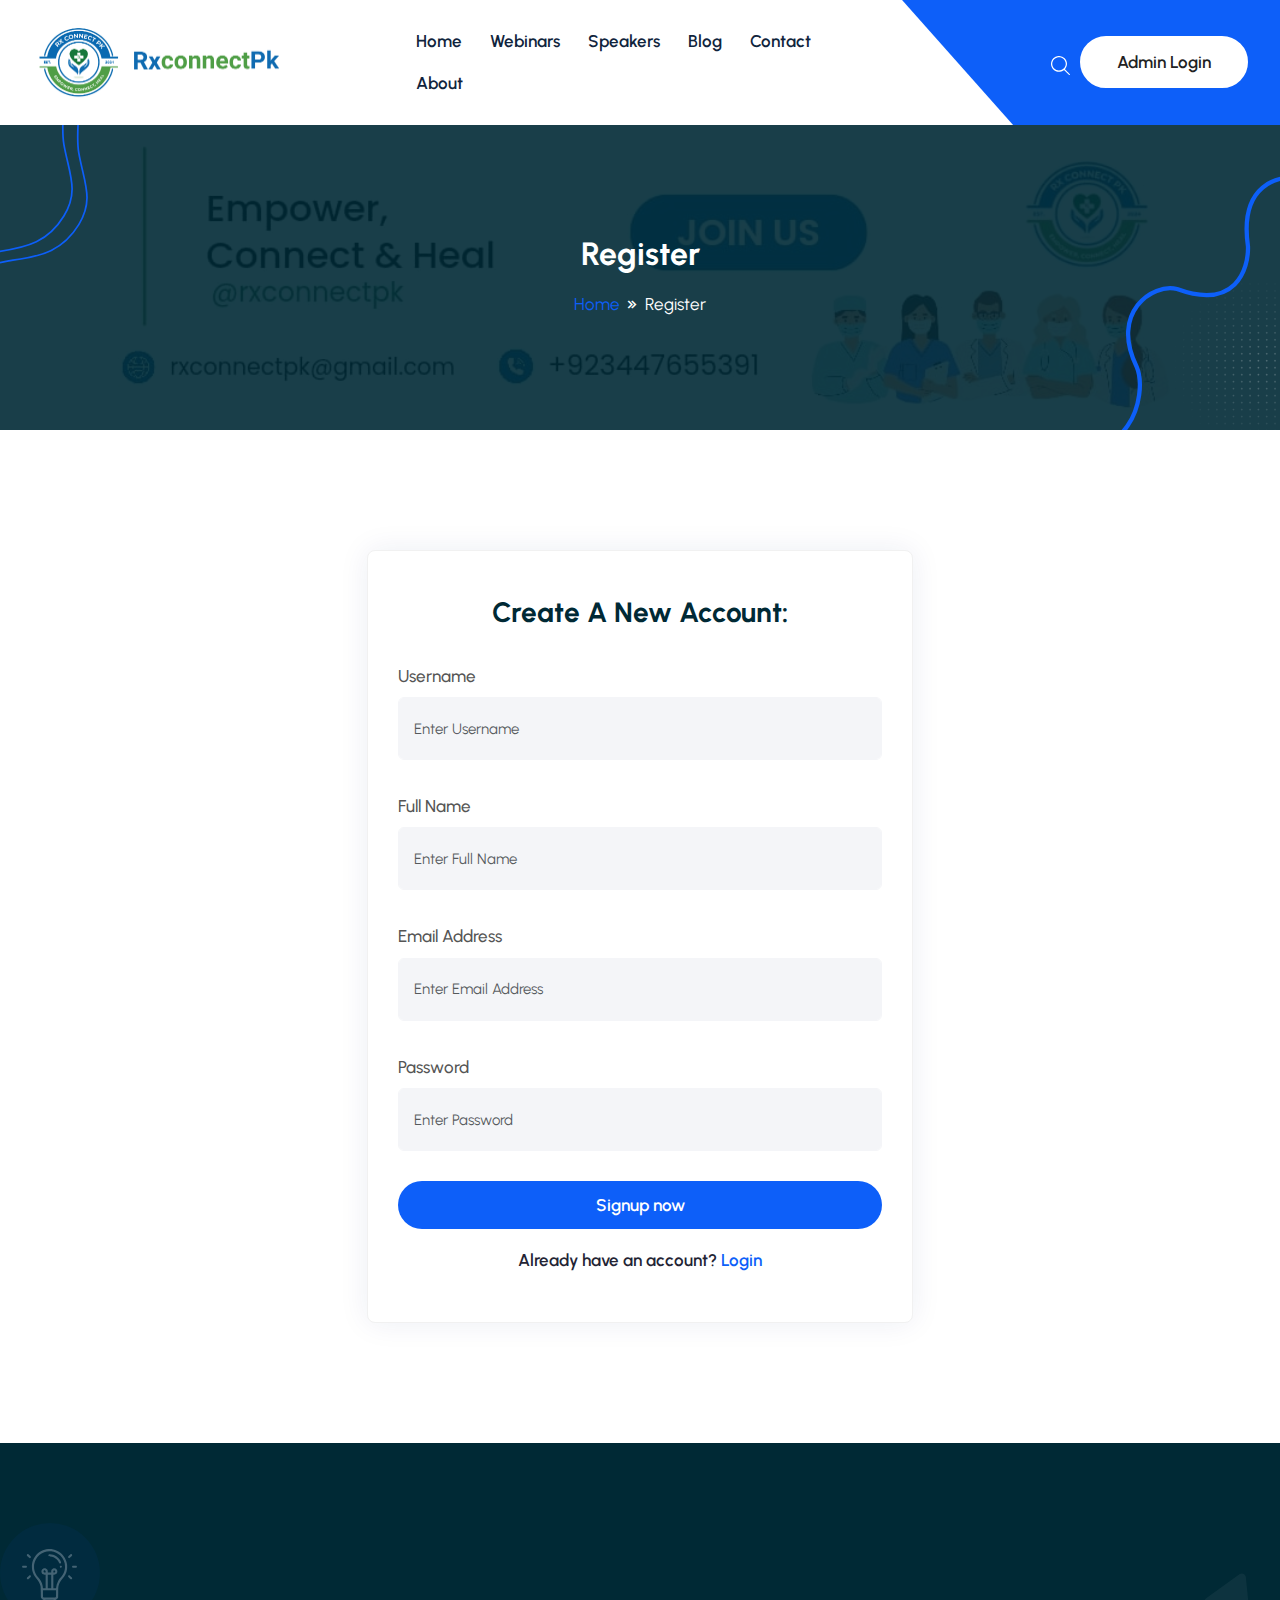
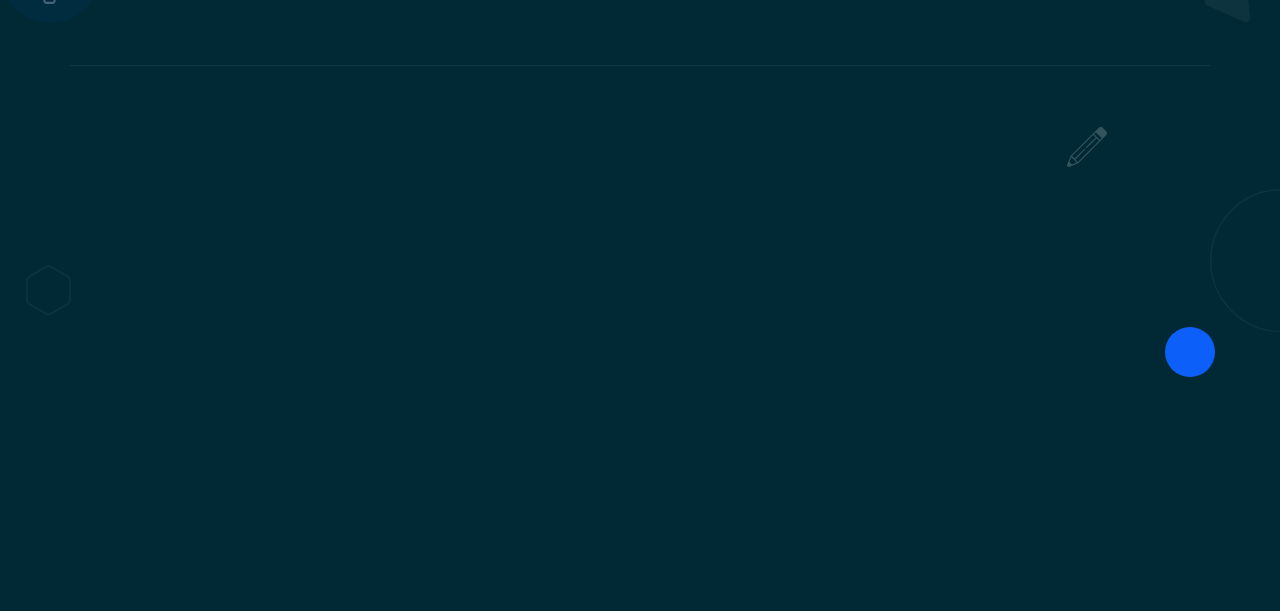
<file: register.html>
<!DOCTYPE html>
<html lang="en">

	<head>
		<!-- Meta -->
		<meta charset="utf-8">
		<meta http-equiv="X-UA-Compatible" content="IE=edge">
		<meta name="viewport" content="width=device-width, initial-scale=1, shrink-to-fit=no">
		<!-- The above 3 meta tags *must* come first in the head; any other head content must come *after* these tags -->
		<!-- SITE TITLE -->
		<title>Register - RxconnectPK</title>
		<link rel="icon" href="assets/img/logo.png" type="image/x-icon">

		<!-- Latest Bootstrap min CSS -->
		<link rel="stylesheet" href="assets/bootstrap/css/bootstrap.min.css">		
		<!-- Google Font -->	
		<link rel="preconnect" href="https://fonts.googleapis.com">
		<link rel="preconnect" href="https://fonts.gstatic.com" crossorigin>
		<link href="https://fonts.googleapis.com/css2?family=Urbanist:wght@400;500;600;700&display=swap" rel="stylesheet">
		<!-- Icon CSS -->
		<link rel="stylesheet" href="assets/fonts/themify-icons.css">
		<link href='https://unpkg.com/boxicons@2.1.4/css/boxicons.min.css' rel='stylesheet'>
		<link rel="stylesheet" href="assets/css/line-awesome.css">
		<link rel="stylesheet" href="assets/fonts/fontawesome/fontawesome.css">
		<!--- owl carousel Css-->
		<link rel="stylesheet" href="assets/owlcarousel/css/owl.carousel.min.css">
		<link rel="stylesheet" href="assets/owlcarousel/css/owl.theme.default.min.css">	
		<!--Preloader Css-->
		<link rel="stylesheet" href="assets/css/preloader.css">
		<!--jquery-simple-mobilemenu Css-->	
		<link rel="stylesheet" href="assets/css/jquery-simple-mobilemenu.css">	
		<!--magnific-popup Css-->
		<link rel="stylesheet" href="assets/css/magnific-popup.css">	
		<!--animate Css-->
		<link rel="stylesheet" href="assets/css/animate.css">		
		<!--YouTubePopUp Css-->
		<link rel="stylesheet" href="assets/css/YouTubePopUp.css">	
		 <!--Slick Css-->
		<link rel="stylesheet" href="assets/css/slick.css">	
		<!--slick theme Css-->
		<link rel="stylesheet" href="assets/css/slick-theme.css">					
		<!-- Style CSS -->
		<link rel="stylesheet" href="assets/css/style.css">
		<!-- Responsive CSS -->		
		<link rel="stylesheet" href="assets/css/responsive.css">		

	</head>
	
	<body>

		<!-- Start Preloader -->
		<div class="preloader">
			<div class="book-style">
			  <div class="inner">
				<div class="left"></div>
				<div class="middle"></div>
				<div class="right"></div>
			  </div>
			  <ul>
				<li></li>
				<li></li>
				<li></li>
				<li></li>
				<li></li>
				<li></li>
				<li></li>
				<li></li>
				<li></li>
				<li></li>
				<li></li>
				<li></li>
				<li></li>
				<li></li>
				<li></li>
				<li></li>
				<li></li>
				<li></li>
			  </ul>
			</div>
		</div>	
		<!-- End Preloader -->
		
		<!-- Start Header -->
		<header id="navigation">
			<div class="container-fluid">
				<div class="row">
					<div class="col-30 left-col align-self-center">
						<div class="site-logo">
							<a href="index.html"><img src="assets/img/Rxconnectpk.png" alt="Rxconnectpk" style="width: 250px; height: 1%;padding: 0%; margin: 0%;"></a>
							</div>
						
						
					</div><!-- End Col -->			

					<div class="col-40 justify-content-center d-flex align-self-center">
						<nav id="main-menu">
							<ul>
								<li>
									<a href="index.html">Home</a><br>
		
								</li>	

								<li>
									<a href="webinars.html">Webinars</a>
								</li>							
								
								<li>
									<a href="speakers.html">Speakers</a>
								</li>		

								<li>
									<a href="standard-blog.html">Blog</a>
								</li>

								<li>
									<a href="contact.html">Contact</a>
								</li>
								<li>
									<a href="about.html">About</a><br>
								</li>
							</ul>
						</nav>
					</div><!-- End Col -->		

					<div class="col-30 right-col align-self-center text-end">
						<div class="searchcart">
							 <a href="#" class="sicon search-btn"><svg fill="none" viewBox="0 0 20 20"><path fill="#fff" d="M7.536.044a8.418 8.418 0 00-5.1 2.434C1.476 3.44.826 4.487.413 5.745a8.018 8.018 0 000 5.08 7.977 7.977 0 002.03 3.27c1.906 1.896 4.503 2.756 7.182 2.377a8.529 8.529 0 003.846-1.579c.117-.09.223-.156.239-.152.015.008 1.198 1.164 2.628 2.57 1.628 1.603 2.655 2.584 2.749 2.627a.627.627 0 00.89-.47c.063-.327.281-.093-3.999-4.32l-1.335-1.322.226-.265c.976-1.13 1.62-2.56 1.867-4.123.094-.61.094-1.727 0-2.345-.277-1.793-1.062-3.333-2.37-4.634A8.463 8.463 0 007.536.044zm1.87 1.309c1.578.23 2.964.918 4.061 2.012 1.344 1.349 2.043 3.025 2.043 4.92 0 .7-.063 1.18-.227 1.786-.828 3.08-3.635 5.209-6.869 5.209-1.925 0-3.713-.73-5.049-2.067a6.958 6.958 0 01-1.84-3.17c-.288-1.082-.288-2.434 0-3.516A7.082 7.082 0 016.572 1.52c.89-.23 1.98-.297 2.835-.168z"/></svg></a> 
							
						 </div>					
						<a href="login.html" class="white-btn bt">Admin Login</a>
					</div><!-- End Col -->
					
					<ul class='mobile_menu'>
						<li>
							<a href="index.html">Home</a><br>

						</li>

						<li>
							<a href="webinars.html">Webinars</a>
						</li>							
						
						<li>
							<a href="speakers.html">Speakers</a>
						</li>		

						<li>
							<a href="standard-blog.html">Blog</a>
						</li>

						<li>
							<a href="contact.html">Contact</a>
						</li>
					</ul>	
				</div>
			</div>
			

		</header>
		<!-- End Header -->
		
		<!-- Start Main Banner -->
		<section class="main-banner" style="background-image: url(assets/img/bg/main_banner.jpg); background-position: center; background-size: cover;">
			<div class="container">
				<div class="row">
					<div class="col-xl-12 text-center">
						<h2>Register</h2>
						<p>
							<a href="#">Home</a> <i class='bx bx-chevrons-right'></i> Register
						</p>
					</div>
				</div>				
			</div>

			<div class="blshape">
				<svg fill="none" viewBox="0 0 279 416"><path fill-rule="evenodd" stroke="#0D5FF9" stroke-width="3" d="M109.755-38.798c33.905 36.978 10.442 93.21 19.059 142.218 9.073 51.606 27.114 80.839 0 125.08-27.292 44.529-62.477 54.631-114.663 62.005-53.094 7.503-112.908 37.432-155.043 3.451-41.916-33.803-18.759-98.921-28.438-151.421-10.342-56.091-57.129-112.778-29.34-161.951 28.69-50.767 97.898-59.728 156.705-63.423 54.331-3.414 114.658 3.619 151.72 44.041z" clip-rule="evenodd"/><path fill-rule="evenodd" stroke="#0D5FF9" stroke-width="3" d="M135.755-23.798c33.905 36.978 10.442 93.21 19.059 142.218 9.073 51.606 27.114 80.839 0 125.08-27.292 44.529-62.477 54.631-114.663 62.005-53.094 7.503-112.908 37.432-155.043 3.451-41.916-33.803-18.759-98.921-28.438-151.421-10.342-56.091-57.129-112.778-29.34-161.951 28.69-50.767 97.898-59.728 156.705-63.423 54.331-3.414 114.658 3.619 151.72 44.041z" clip-rule="evenodd"/></svg>			
			</div>
			
			<div class="brshape">
				<svg fill="none" viewBox="0 0 375 488"><path stroke="#0D5FF9" stroke-width="7" d="M2 426c109.74 59.161 148.5-65.5 127.661-113.876-43.255-87.708 26.033-136.526 66.084-126.183 94.921 34.752 116.649-31.718 115.647-69.297C296.574 14.456 361.623-.403 396 4.941"/><mask id="a" style="mask-type:alpha" width="411" height="324" x="150" y="164" maskUnits="userSpaceOnUse"><circle cx="152.169" cy="166.169" r="2.169" fill="url(#paint0_radial_3222_234)"/><circle cx="165.724" cy="166.169" r="2.169" fill="url(#paint1_radial_3222_234)"/><circle cx="179.278" cy="166.169" r="2.169" fill="url(#paint2_radial_3222_234)"/><circle cx="192.835" cy="166.169" r="2.169" fill="url(#paint3_radial_3222_234)"/><circle cx="206.392" cy="166.169" r="2.169" fill="url(#paint4_radial_3222_234)"/><circle cx="219.946" cy="166.169" r="2.169" fill="url(#paint5_radial_3222_234)"/><circle cx="233.501" cy="166.169" r="2.169" fill="url(#paint6_radial_3222_234)"/><circle cx="247.058" cy="166.169" r="2.169" fill="url(#paint7_radial_3222_234)"/><circle cx="260.612" cy="166.169" r="2.169" fill="url(#paint8_radial_3222_234)"/><circle cx="274.167" cy="166.169" r="2.169" fill="url(#paint9_radial_3222_234)"/><circle cx="287.724" cy="166.169" r="2.169" fill="url(#paint10_radial_3222_234)"/><circle cx="301.278" cy="166.169" r="2.169" fill="url(#paint11_radial_3222_234)"/><circle cx="314.833" cy="166.169" r="2.169" fill="url(#paint12_radial_3222_234)"/><circle cx="328.39" cy="166.169" r="2.169" fill="url(#paint13_radial_3222_234)"/><circle cx="341.944" cy="166.169" r="2.169" fill="url(#paint14_radial_3222_234)"/><circle cx="355.499" cy="166.169" r="2.169" fill="url(#paint15_radial_3222_234)"/><circle cx="369.056" cy="166.169" r="2.169" fill="url(#paint16_radial_3222_234)"/><circle cx="152.169" cy="177.555" r="2.169" fill="url(#paint17_radial_3222_234)"/><circle cx="165.724" cy="177.555" r="2.169" fill="url(#paint18_radial_3222_234)"/><circle cx="179.278" cy="177.555" r="2.169" fill="url(#paint19_radial_3222_234)"/><circle cx="192.835" cy="177.555" r="2.169" fill="url(#paint20_radial_3222_234)"/><circle cx="206.392" cy="177.555" r="2.169" fill="url(#paint21_radial_3222_234)"/><circle cx="219.946" cy="177.555" r="2.169" fill="url(#paint22_radial_3222_234)"/><circle cx="233.501" cy="177.555" r="2.169" fill="url(#paint23_radial_3222_234)"/><circle cx="247.058" cy="177.555" r="2.169" fill="url(#paint24_radial_3222_234)"/><circle cx="260.612" cy="177.555" r="2.169" fill="url(#paint25_radial_3222_234)"/><circle cx="274.167" cy="177.555" r="2.169" fill="url(#paint26_radial_3222_234)"/><circle cx="287.724" cy="177.555" r="2.169" fill="url(#paint27_radial_3222_234)"/><circle cx="301.278" cy="177.555" r="2.169" fill="url(#paint28_radial_3222_234)"/><circle cx="314.833" cy="177.555" r="2.169" fill="url(#paint29_radial_3222_234)"/><circle cx="328.39" cy="177.555" r="2.169" fill="url(#paint30_radial_3222_234)"/><circle cx="341.944" cy="177.555" r="2.169" fill="url(#paint31_radial_3222_234)"/><circle cx="355.499" cy="177.555" r="2.169" fill="url(#paint32_radial_3222_234)"/><circle cx="369.056" cy="177.555" r="2.169" fill="url(#paint33_radial_3222_234)"/><circle cx="152.169" cy="188.942" r="2.169" fill="url(#paint34_radial_3222_234)"/><circle cx="165.724" cy="188.942" r="2.169" fill="url(#paint35_radial_3222_234)"/><circle cx="179.278" cy="188.942" r="2.169" fill="url(#paint36_radial_3222_234)"/><circle cx="192.835" cy="188.942" r="2.169" fill="url(#paint37_radial_3222_234)"/><circle cx="206.392" cy="188.942" r="2.169" fill="url(#paint38_radial_3222_234)"/><circle cx="219.946" cy="188.942" r="2.169" fill="url(#paint39_radial_3222_234)"/><circle cx="233.501" cy="188.942" r="2.169" fill="url(#paint40_radial_3222_234)"/><circle cx="247.058" cy="188.942" r="2.169" fill="url(#paint41_radial_3222_234)"/><circle cx="260.612" cy="188.942" r="2.169" fill="url(#paint42_radial_3222_234)"/><circle cx="274.167" cy="188.942" r="2.169" fill="url(#paint43_radial_3222_234)"/><circle cx="287.724" cy="188.942" r="2.169" fill="url(#paint44_radial_3222_234)"/><circle cx="301.278" cy="188.942" r="2.169" fill="url(#paint45_radial_3222_234)"/><circle cx="314.833" cy="188.942" r="2.169" fill="url(#paint46_radial_3222_234)"/><circle cx="328.39" cy="188.942" r="2.169" fill="url(#paint47_radial_3222_234)"/><circle cx="341.944" cy="188.942" r="2.169" fill="url(#paint48_radial_3222_234)"/><circle cx="355.499" cy="188.942" r="2.169" fill="url(#paint49_radial_3222_234)"/><circle cx="369.056" cy="188.942" r="2.169" fill="url(#paint50_radial_3222_234)"/><circle cx="152.169" cy="200.329" r="2.169" fill="url(#paint51_radial_3222_234)"/><circle cx="165.724" cy="200.329" r="2.169" fill="url(#paint52_radial_3222_234)"/><circle cx="179.278" cy="200.329" r="2.169" fill="url(#paint53_radial_3222_234)"/><circle cx="192.835" cy="200.329" r="2.169" fill="url(#paint54_radial_3222_234)"/><circle cx="206.392" cy="200.329" r="2.169" fill="url(#paint55_radial_3222_234)"/><circle cx="219.946" cy="200.329" r="2.169" fill="url(#paint56_radial_3222_234)"/><circle cx="233.501" cy="200.329" r="2.169" fill="url(#paint57_radial_3222_234)"/><circle cx="247.058" cy="200.329" r="2.169" fill="url(#paint58_radial_3222_234)"/><circle cx="260.612" cy="200.329" r="2.169" fill="url(#paint59_radial_3222_234)"/><circle cx="274.167" cy="200.329" r="2.169" fill="url(#paint60_radial_3222_234)"/><circle cx="287.724" cy="200.329" r="2.169" fill="url(#paint61_radial_3222_234)"/><circle cx="301.278" cy="200.329" r="2.169" fill="url(#paint62_radial_3222_234)"/><circle cx="314.833" cy="200.329" r="2.169" fill="url(#paint63_radial_3222_234)"/><circle cx="328.39" cy="200.329" r="2.169" fill="url(#paint64_radial_3222_234)"/><circle cx="341.944" cy="200.329" r="2.169" fill="url(#paint65_radial_3222_234)"/><circle cx="355.499" cy="200.329" r="2.169" fill="url(#paint66_radial_3222_234)"/><circle cx="369.056" cy="200.329" r="2.169" fill="url(#paint67_radial_3222_234)"/><circle cx="152.169" cy="211.715" r="2.169" fill="url(#paint68_radial_3222_234)"/><circle cx="165.724" cy="211.715" r="2.169" fill="url(#paint69_radial_3222_234)"/><circle cx="179.278" cy="211.715" r="2.169" fill="url(#paint70_radial_3222_234)"/><circle cx="192.835" cy="211.715" r="2.169" fill="url(#paint71_radial_3222_234)"/><circle cx="206.392" cy="211.715" r="2.169" fill="url(#paint72_radial_3222_234)"/><circle cx="219.946" cy="211.715" r="2.169" fill="url(#paint73_radial_3222_234)"/><circle cx="233.501" cy="211.715" r="2.169" fill="url(#paint74_radial_3222_234)"/><circle cx="247.058" cy="211.715" r="2.169" fill="url(#paint75_radial_3222_234)"/><circle cx="260.612" cy="211.715" r="2.169" fill="url(#paint76_radial_3222_234)"/><circle cx="274.167" cy="211.715" r="2.169" fill="url(#paint77_radial_3222_234)"/><circle cx="287.724" cy="211.715" r="2.169" fill="url(#paint78_radial_3222_234)"/><circle cx="301.278" cy="211.715" r="2.169" fill="url(#paint79_radial_3222_234)"/><circle cx="314.833" cy="211.715" r="2.169" fill="url(#paint80_radial_3222_234)"/><circle cx="328.39" cy="211.715" r="2.169" fill="url(#paint81_radial_3222_234)"/><circle cx="341.944" cy="211.715" r="2.169" fill="url(#paint82_radial_3222_234)"/><circle cx="355.499" cy="211.715" r="2.169" fill="url(#paint83_radial_3222_234)"/><circle cx="369.056" cy="211.715" r="2.169" fill="url(#paint84_radial_3222_234)"/><circle cx="152.169" cy="223.102" r="2.169" fill="url(#paint85_radial_3222_234)"/><circle cx="165.724" cy="223.102" r="2.169" fill="url(#paint86_radial_3222_234)"/><circle cx="179.278" cy="223.102" r="2.169" fill="url(#paint87_radial_3222_234)"/><circle cx="192.835" cy="223.102" r="2.169" fill="url(#paint88_radial_3222_234)"/><circle cx="206.392" cy="223.102" r="2.169" fill="url(#paint89_radial_3222_234)"/><circle cx="219.946" cy="223.102" r="2.169" fill="url(#paint90_radial_3222_234)"/><circle cx="233.501" cy="223.102" r="2.169" fill="url(#paint91_radial_3222_234)"/><circle cx="247.058" cy="223.102" r="2.169" fill="url(#paint92_radial_3222_234)"/><circle cx="260.612" cy="223.102" r="2.169" fill="url(#paint93_radial_3222_234)"/><circle cx="274.167" cy="223.102" r="2.169" fill="url(#paint94_radial_3222_234)"/><circle cx="287.724" cy="223.102" r="2.169" fill="url(#paint95_radial_3222_234)"/><circle cx="301.278" cy="223.102" r="2.169" fill="url(#paint96_radial_3222_234)"/><circle cx="314.833" cy="223.102" r="2.169" fill="url(#paint97_radial_3222_234)"/><circle cx="328.39" cy="223.102" r="2.169" fill="url(#paint98_radial_3222_234)"/><circle cx="341.944" cy="223.102" r="2.169" fill="url(#paint99_radial_3222_234)"/><circle cx="355.499" cy="223.102" r="2.169" fill="url(#paint100_radial_3222_234)"/><circle cx="369.056" cy="223.102" r="2.169" fill="url(#paint101_radial_3222_234)"/><circle cx="152.169" cy="234.488" r="2.169" fill="url(#paint102_radial_3222_234)"/><circle cx="165.724" cy="234.488" r="2.169" fill="url(#paint103_radial_3222_234)"/><circle cx="179.278" cy="234.488" r="2.169" fill="url(#paint104_radial_3222_234)"/><circle cx="192.835" cy="234.488" r="2.169" fill="url(#paint105_radial_3222_234)"/><circle cx="206.392" cy="234.488" r="2.169" fill="url(#paint106_radial_3222_234)"/><circle cx="219.946" cy="234.488" r="2.169" fill="url(#paint107_radial_3222_234)"/><circle cx="233.501" cy="234.488" r="2.169" fill="url(#paint108_radial_3222_234)"/><circle cx="247.058" cy="234.488" r="2.169" fill="url(#paint109_radial_3222_234)"/><circle cx="260.612" cy="234.488" r="2.169" fill="url(#paint110_radial_3222_234)"/><circle cx="274.167" cy="234.488" r="2.169" fill="url(#paint111_radial_3222_234)"/><circle cx="287.724" cy="234.488" r="2.169" fill="url(#paint112_radial_3222_234)"/><circle cx="301.278" cy="234.488" r="2.169" fill="url(#paint113_radial_3222_234)"/><circle cx="314.833" cy="234.488" r="2.169" fill="url(#paint114_radial_3222_234)"/><circle cx="328.39" cy="234.488" r="2.169" fill="url(#paint115_radial_3222_234)"/><circle cx="341.944" cy="234.488" r="2.169" fill="url(#paint116_radial_3222_234)"/><circle cx="355.499" cy="234.488" r="2.169" fill="url(#paint117_radial_3222_234)"/><circle cx="369.056" cy="234.488" r="2.169" fill="url(#paint118_radial_3222_234)"/><circle cx="152.169" cy="245.875" r="2.169" fill="url(#paint119_radial_3222_234)"/><circle cx="165.724" cy="245.875" r="2.169" fill="url(#paint120_radial_3222_234)"/><circle cx="179.278" cy="245.875" r="2.169" fill="url(#paint121_radial_3222_234)"/><circle cx="192.835" cy="245.875" r="2.169" fill="url(#paint122_radial_3222_234)"/><circle cx="206.392" cy="245.875" r="2.169" fill="url(#paint123_radial_3222_234)"/><circle cx="219.946" cy="245.875" r="2.169" fill="url(#paint124_radial_3222_234)"/><circle cx="233.501" cy="245.875" r="2.169" fill="url(#paint125_radial_3222_234)"/><circle cx="247.058" cy="245.875" r="2.169" fill="url(#paint126_radial_3222_234)"/><circle cx="260.612" cy="245.875" r="2.169" fill="url(#paint127_radial_3222_234)"/><circle cx="274.167" cy="245.875" r="2.169" fill="url(#paint128_radial_3222_234)"/><circle cx="287.724" cy="245.875" r="2.169" fill="url(#paint129_radial_3222_234)"/><circle cx="301.278" cy="245.875" r="2.169" fill="url(#paint130_radial_3222_234)"/><circle cx="314.833" cy="245.875" r="2.169" fill="url(#paint131_radial_3222_234)"/><circle cx="328.39" cy="245.875" r="2.169" fill="url(#paint132_radial_3222_234)"/><circle cx="341.944" cy="245.875" r="2.169" fill="url(#paint133_radial_3222_234)"/><circle cx="355.499" cy="245.875" r="2.169" fill="url(#paint134_radial_3222_234)"/><circle cx="369.056" cy="245.875" r="2.169" fill="url(#paint135_radial_3222_234)"/><circle cx="152.169" cy="257.261" r="2.169" fill="url(#paint136_radial_3222_234)"/><circle cx="165.724" cy="257.261" r="2.169" fill="url(#paint137_radial_3222_234)"/><circle cx="179.278" cy="257.261" r="2.169" fill="url(#paint138_radial_3222_234)"/><circle cx="192.835" cy="257.261" r="2.169" fill="url(#paint139_radial_3222_234)"/><circle cx="206.392" cy="257.261" r="2.169" fill="url(#paint140_radial_3222_234)"/><circle cx="219.946" cy="257.261" r="2.169" fill="url(#paint141_radial_3222_234)"/><circle cx="233.501" cy="257.261" r="2.169" fill="url(#paint142_radial_3222_234)"/><circle cx="247.058" cy="257.261" r="2.169" fill="url(#paint143_radial_3222_234)"/><circle cx="260.612" cy="257.261" r="2.169" fill="url(#paint144_radial_3222_234)"/><circle cx="274.167" cy="257.261" r="2.169" fill="url(#paint145_radial_3222_234)"/><circle cx="287.724" cy="257.261" r="2.169" fill="url(#paint146_radial_3222_234)"/><circle cx="301.278" cy="257.261" r="2.169" fill="url(#paint147_radial_3222_234)"/><circle cx="314.833" cy="257.261" r="2.169" fill="url(#paint148_radial_3222_234)"/><circle cx="328.39" cy="257.261" r="2.169" fill="url(#paint149_radial_3222_234)"/><circle cx="341.944" cy="257.261" r="2.169" fill="url(#paint150_radial_3222_234)"/><circle cx="355.499" cy="257.261" r="2.169" fill="url(#paint151_radial_3222_234)"/><circle cx="369.056" cy="257.261" r="2.169" fill="url(#paint152_radial_3222_234)"/><circle cx="152.169" cy="268.648" r="2.169" fill="url(#paint153_radial_3222_234)"/><circle cx="165.724" cy="268.648" r="2.169" fill="url(#paint154_radial_3222_234)"/><circle cx="179.278" cy="268.648" r="2.169" fill="url(#paint155_radial_3222_234)"/><circle cx="192.835" cy="268.648" r="2.169" fill="url(#paint156_radial_3222_234)"/><circle cx="206.392" cy="268.648" r="2.169" fill="url(#paint157_radial_3222_234)"/><circle cx="219.946" cy="268.648" r="2.169" fill="url(#paint158_radial_3222_234)"/><circle cx="233.501" cy="268.648" r="2.169" fill="url(#paint159_radial_3222_234)"/><circle cx="247.058" cy="268.648" r="2.169" fill="url(#paint160_radial_3222_234)"/><circle cx="260.612" cy="268.648" r="2.169" fill="url(#paint161_radial_3222_234)"/><circle cx="274.167" cy="268.648" r="2.169" fill="url(#paint162_radial_3222_234)"/><circle cx="287.724" cy="268.648" r="2.169" fill="url(#paint163_radial_3222_234)"/><circle cx="301.278" cy="268.648" r="2.169" fill="url(#paint164_radial_3222_234)"/><circle cx="314.833" cy="268.648" r="2.169" fill="url(#paint165_radial_3222_234)"/><circle cx="328.39" cy="268.648" r="2.169" fill="url(#paint166_radial_3222_234)"/><circle cx="341.944" cy="268.648" r="2.169" fill="url(#paint167_radial_3222_234)"/><circle cx="355.499" cy="268.648" r="2.169" fill="url(#paint168_radial_3222_234)"/><circle cx="369.056" cy="268.648" r="2.169" fill="url(#paint169_radial_3222_234)"/><circle cx="152.169" cy="280.034" r="2.169" fill="url(#paint170_radial_3222_234)"/><circle cx="165.724" cy="280.034" r="2.169" fill="url(#paint171_radial_3222_234)"/><circle cx="179.278" cy="280.034" r="2.169" fill="url(#paint172_radial_3222_234)"/><circle cx="192.835" cy="280.034" r="2.169" fill="url(#paint173_radial_3222_234)"/><circle cx="206.392" cy="280.034" r="2.169" fill="url(#paint174_radial_3222_234)"/><circle cx="219.946" cy="280.034" r="2.169" fill="url(#paint175_radial_3222_234)"/><circle cx="233.501" cy="280.034" r="2.169" fill="url(#paint176_radial_3222_234)"/><circle cx="247.058" cy="280.034" r="2.169" fill="url(#paint177_radial_3222_234)"/><circle cx="260.612" cy="280.034" r="2.169" fill="url(#paint178_radial_3222_234)"/><circle cx="274.167" cy="280.034" r="2.169" fill="url(#paint179_radial_3222_234)"/><circle cx="287.724" cy="280.034" r="2.169" fill="url(#paint180_radial_3222_234)"/><circle cx="301.278" cy="280.034" r="2.169" fill="url(#paint181_radial_3222_234)"/><circle cx="314.833" cy="280.034" r="2.169" fill="url(#paint182_radial_3222_234)"/><circle cx="328.39" cy="280.034" r="2.169" fill="url(#paint183_radial_3222_234)"/><circle cx="341.944" cy="280.034" r="2.169" fill="url(#paint184_radial_3222_234)"/><circle cx="355.499" cy="280.034" r="2.169" fill="url(#paint185_radial_3222_234)"/><circle cx="369.056" cy="280.034" r="2.169" fill="url(#paint186_radial_3222_234)"/><circle cx="152.169" cy="291.421" r="2.169" fill="url(#paint187_radial_3222_234)"/><circle cx="165.724" cy="291.421" r="2.169" fill="url(#paint188_radial_3222_234)"/><circle cx="179.278" cy="291.421" r="2.169" fill="url(#paint189_radial_3222_234)"/><circle cx="192.835" cy="291.421" r="2.169" fill="url(#paint190_radial_3222_234)"/><circle cx="206.392" cy="291.421" r="2.169" fill="url(#paint191_radial_3222_234)"/><circle cx="219.946" cy="291.421" r="2.169" fill="url(#paint192_radial_3222_234)"/><circle cx="233.501" cy="291.421" r="2.169" fill="url(#paint193_radial_3222_234)"/><circle cx="247.058" cy="291.421" r="2.169" fill="url(#paint194_radial_3222_234)"/><circle cx="260.612" cy="291.421" r="2.169" fill="url(#paint195_radial_3222_234)"/><circle cx="274.167" cy="291.421" r="2.169" fill="url(#paint196_radial_3222_234)"/><circle cx="287.724" cy="291.421" r="2.169" fill="url(#paint197_radial_3222_234)"/><circle cx="301.278" cy="291.421" r="2.169" fill="url(#paint198_radial_3222_234)"/><circle cx="314.833" cy="291.421" r="2.169" fill="url(#paint199_radial_3222_234)"/><circle cx="328.39" cy="291.421" r="2.169" fill="url(#paint200_radial_3222_234)"/><circle cx="341.944" cy="291.421" r="2.169" fill="url(#paint201_radial_3222_234)"/><circle cx="355.499" cy="291.421" r="2.169" fill="url(#paint202_radial_3222_234)"/><circle cx="369.056" cy="291.421" r="2.169" fill="url(#paint203_radial_3222_234)"/><circle cx="152.169" cy="302.807" r="2.169" fill="url(#paint204_radial_3222_234)"/><circle cx="165.724" cy="302.807" r="2.169" fill="url(#paint205_radial_3222_234)"/><circle cx="179.278" cy="302.807" r="2.169" fill="url(#paint206_radial_3222_234)"/><circle cx="192.835" cy="302.807" r="2.169" fill="url(#paint207_radial_3222_234)"/><circle cx="206.392" cy="302.807" r="2.169" fill="url(#paint208_radial_3222_234)"/><circle cx="219.946" cy="302.807" r="2.169" fill="url(#paint209_radial_3222_234)"/><circle cx="233.501" cy="302.807" r="2.169" fill="url(#paint210_radial_3222_234)"/><circle cx="247.058" cy="302.807" r="2.169" fill="url(#paint211_radial_3222_234)"/><circle cx="260.612" cy="302.807" r="2.169" fill="url(#paint212_radial_3222_234)"/><circle cx="274.167" cy="302.807" r="2.169" fill="url(#paint213_radial_3222_234)"/><circle cx="287.724" cy="302.807" r="2.169" fill="url(#paint214_radial_3222_234)"/><circle cx="301.278" cy="302.807" r="2.169" fill="url(#paint215_radial_3222_234)"/><circle cx="314.833" cy="302.807" r="2.169" fill="url(#paint216_radial_3222_234)"/><circle cx="328.39" cy="302.807" r="2.169" fill="url(#paint217_radial_3222_234)"/><circle cx="341.944" cy="302.807" r="2.169" fill="url(#paint218_radial_3222_234)"/><circle cx="355.499" cy="302.807" r="2.169" fill="url(#paint219_radial_3222_234)"/><circle cx="369.056" cy="302.807" r="2.169" fill="url(#paint220_radial_3222_234)"/><circle cx="152.169" cy="314.194" r="2.169" fill="url(#paint221_radial_3222_234)"/><circle cx="165.724" cy="314.194" r="2.169" fill="url(#paint222_radial_3222_234)"/><circle cx="179.278" cy="314.194" r="2.169" fill="url(#paint223_radial_3222_234)"/><circle cx="192.835" cy="314.194" r="2.169" fill="url(#paint224_radial_3222_234)"/><circle cx="206.392" cy="314.194" r="2.169" fill="url(#paint225_radial_3222_234)"/><circle cx="219.946" cy="314.194" r="2.169" fill="url(#paint226_radial_3222_234)"/><circle cx="233.501" cy="314.194" r="2.169" fill="url(#paint227_radial_3222_234)"/><circle cx="247.058" cy="314.194" r="2.169" fill="url(#paint228_radial_3222_234)"/><circle cx="260.612" cy="314.194" r="2.169" fill="url(#paint229_radial_3222_234)"/><circle cx="274.167" cy="314.194" r="2.169" fill="url(#paint230_radial_3222_234)"/><circle cx="287.724" cy="314.194" r="2.169" fill="url(#paint231_radial_3222_234)"/><circle cx="301.278" cy="314.194" r="2.169" fill="url(#paint232_radial_3222_234)"/><circle cx="314.833" cy="314.194" r="2.169" fill="url(#paint233_radial_3222_234)"/><circle cx="328.39" cy="314.194" r="2.169" fill="url(#paint234_radial_3222_234)"/><circle cx="341.944" cy="314.194" r="2.169" fill="url(#paint235_radial_3222_234)"/><circle cx="355.499" cy="314.194" r="2.169" fill="url(#paint236_radial_3222_234)"/><circle cx="369.056" cy="314.194" r="2.169" fill="url(#paint237_radial_3222_234)"/><circle cx="152.169" cy="325.58" r="2.169" fill="url(#paint238_radial_3222_234)"/><circle cx="165.724" cy="325.58" r="2.169" fill="url(#paint239_radial_3222_234)"/><circle cx="179.278" cy="325.58" r="2.169" fill="url(#paint240_radial_3222_234)"/><circle cx="192.835" cy="325.58" r="2.169" fill="url(#paint241_radial_3222_234)"/><circle cx="206.392" cy="325.58" r="2.169" fill="url(#paint242_radial_3222_234)"/><circle cx="219.946" cy="325.58" r="2.169" fill="url(#paint243_radial_3222_234)"/><circle cx="233.501" cy="325.58" r="2.169" fill="url(#paint244_radial_3222_234)"/><circle cx="247.058" cy="325.58" r="2.169" fill="url(#paint245_radial_3222_234)"/><circle cx="260.612" cy="325.58" r="2.169" fill="url(#paint246_radial_3222_234)"/><circle cx="274.167" cy="325.58" r="2.169" fill="url(#paint247_radial_3222_234)"/><circle cx="287.724" cy="325.58" r="2.169" fill="url(#paint248_radial_3222_234)"/><circle cx="301.278" cy="325.58" r="2.169" fill="url(#paint249_radial_3222_234)"/><circle cx="314.833" cy="325.58" r="2.169" fill="url(#paint250_radial_3222_234)"/><circle cx="328.39" cy="325.58" r="2.169" fill="url(#paint251_radial_3222_234)"/><circle cx="341.944" cy="325.58" r="2.169" fill="url(#paint252_radial_3222_234)"/><circle cx="355.499" cy="325.58" r="2.169" fill="url(#paint253_radial_3222_234)"/><circle cx="369.056" cy="325.58" r="2.169" fill="url(#paint254_radial_3222_234)"/><circle cx="152.169" cy="336.967" r="2.169" fill="url(#paint255_radial_3222_234)"/><circle cx="165.724" cy="336.967" r="2.169" fill="url(#paint256_radial_3222_234)"/><circle cx="179.278" cy="336.967" r="2.169" fill="url(#paint257_radial_3222_234)"/><circle cx="192.835" cy="336.967" r="2.169" fill="url(#paint258_radial_3222_234)"/><circle cx="206.392" cy="336.967" r="2.169" fill="url(#paint259_radial_3222_234)"/><circle cx="219.946" cy="336.967" r="2.169" fill="url(#paint260_radial_3222_234)"/><circle cx="233.501" cy="336.967" r="2.169" fill="url(#paint261_radial_3222_234)"/><circle cx="247.058" cy="336.967" r="2.169" fill="url(#paint262_radial_3222_234)"/><circle cx="260.612" cy="336.967" r="2.169" fill="url(#paint263_radial_3222_234)"/><circle cx="274.167" cy="336.967" r="2.169" fill="url(#paint264_radial_3222_234)"/><circle cx="287.724" cy="336.967" r="2.169" fill="url(#paint265_radial_3222_234)"/><circle cx="301.278" cy="336.967" r="2.169" fill="url(#paint266_radial_3222_234)"/><circle cx="314.833" cy="336.967" r="2.169" fill="url(#paint267_radial_3222_234)"/><circle cx="328.39" cy="336.967" r="2.169" fill="url(#paint268_radial_3222_234)"/><circle cx="341.944" cy="336.967" r="2.169" fill="url(#paint269_radial_3222_234)"/><circle cx="355.499" cy="336.967" r="2.169" fill="url(#paint270_radial_3222_234)"/><circle cx="369.056" cy="336.967" r="2.169" fill="url(#paint271_radial_3222_234)"/><circle cx="152.169" cy="348.354" r="2.169" fill="url(#paint272_radial_3222_234)"/><circle cx="165.724" cy="348.354" r="2.169" fill="url(#paint273_radial_3222_234)"/><circle cx="179.278" cy="348.354" r="2.169" fill="url(#paint274_radial_3222_234)"/><circle cx="192.835" cy="348.354" r="2.169" fill="url(#paint275_radial_3222_234)"/><circle cx="206.392" cy="348.354" r="2.169" fill="url(#paint276_radial_3222_234)"/><circle cx="219.946" cy="348.354" r="2.169" fill="url(#paint277_radial_3222_234)"/><circle cx="233.501" cy="348.354" r="2.169" fill="url(#paint278_radial_3222_234)"/><circle cx="247.058" cy="348.354" r="2.169" fill="url(#paint279_radial_3222_234)"/><circle cx="260.612" cy="348.354" r="2.169" fill="url(#paint280_radial_3222_234)"/><circle cx="274.167" cy="348.354" r="2.169" fill="url(#paint281_radial_3222_234)"/><circle cx="287.724" cy="348.354" r="2.169" fill="url(#paint282_radial_3222_234)"/><circle cx="301.278" cy="348.354" r="2.169" fill="url(#paint283_radial_3222_234)"/><circle cx="314.833" cy="348.354" r="2.169" fill="url(#paint284_radial_3222_234)"/><circle cx="328.39" cy="348.354" r="2.169" fill="url(#paint285_radial_3222_234)"/><circle cx="341.944" cy="348.354" r="2.169" fill="url(#paint286_radial_3222_234)"/><circle cx="355.499" cy="348.354" r="2.169" fill="url(#paint287_radial_3222_234)"/><circle cx="369.056" cy="348.354" r="2.169" fill="url(#paint288_radial_3222_234)"/><circle cx="152.169" cy="359.74" r="2.169" fill="url(#paint289_radial_3222_234)"/><circle cx="165.724" cy="359.74" r="2.169" fill="url(#paint290_radial_3222_234)"/><circle cx="179.278" cy="359.74" r="2.169" fill="url(#paint291_radial_3222_234)"/><circle cx="192.835" cy="359.74" r="2.169" fill="url(#paint292_radial_3222_234)"/><circle cx="206.392" cy="359.74" r="2.169" fill="url(#paint293_radial_3222_234)"/><circle cx="219.946" cy="359.74" r="2.169" fill="url(#paint294_radial_3222_234)"/><circle cx="233.501" cy="359.74" r="2.169" fill="url(#paint295_radial_3222_234)"/><circle cx="247.058" cy="359.74" r="2.169" fill="url(#paint296_radial_3222_234)"/><circle cx="260.612" cy="359.74" r="2.169" fill="url(#paint297_radial_3222_234)"/><circle cx="274.167" cy="359.74" r="2.169" fill="url(#paint298_radial_3222_234)"/><circle cx="287.724" cy="359.74" r="2.169" fill="url(#paint299_radial_3222_234)"/><circle cx="301.278" cy="359.74" r="2.169" fill="url(#paint300_radial_3222_234)"/><circle cx="314.833" cy="359.74" r="2.169" fill="url(#paint301_radial_3222_234)"/><circle cx="328.39" cy="359.74" r="2.169" fill="url(#paint302_radial_3222_234)"/><circle cx="341.944" cy="359.74" r="2.169" fill="url(#paint303_radial_3222_234)"/><circle cx="355.499" cy="359.74" r="2.169" fill="url(#paint304_radial_3222_234)"/><circle cx="369.056" cy="359.74" r="2.169" fill="url(#paint305_radial_3222_234)"/><circle cx="152.169" cy="371.127" r="2.169" fill="url(#paint306_radial_3222_234)"/><circle cx="165.724" cy="371.127" r="2.169" fill="url(#paint307_radial_3222_234)"/><circle cx="179.278" cy="371.127" r="2.169" fill="url(#paint308_radial_3222_234)"/><circle cx="192.835" cy="371.127" r="2.169" fill="url(#paint309_radial_3222_234)"/><circle cx="206.392" cy="371.127" r="2.169" fill="url(#paint310_radial_3222_234)"/><circle cx="219.946" cy="371.127" r="2.169" fill="url(#paint311_radial_3222_234)"/><circle cx="233.501" cy="371.127" r="2.169" fill="url(#paint312_radial_3222_234)"/><circle cx="247.058" cy="371.127" r="2.169" fill="url(#paint313_radial_3222_234)"/><circle cx="260.612" cy="371.127" r="2.169" fill="url(#paint314_radial_3222_234)"/><circle cx="274.167" cy="371.127" r="2.169" fill="url(#paint315_radial_3222_234)"/><circle cx="287.724" cy="371.127" r="2.169" fill="url(#paint316_radial_3222_234)"/><circle cx="301.278" cy="371.127" r="2.169" fill="url(#paint317_radial_3222_234)"/><circle cx="314.833" cy="371.127" r="2.169" fill="url(#paint318_radial_3222_234)"/><circle cx="328.39" cy="371.127" r="2.169" fill="url(#paint319_radial_3222_234)"/><circle cx="341.944" cy="371.127" r="2.169" fill="url(#paint320_radial_3222_234)"/><circle cx="355.499" cy="371.127" r="2.169" fill="url(#paint321_radial_3222_234)"/><circle cx="369.056" cy="371.127" r="2.169" fill="url(#paint322_radial_3222_234)"/><circle cx="152.169" cy="382.513" r="2.169" fill="url(#paint323_radial_3222_234)"/><circle cx="165.724" cy="382.513" r="2.169" fill="url(#paint324_radial_3222_234)"/><circle cx="179.278" cy="382.513" r="2.169" fill="url(#paint325_radial_3222_234)"/><circle cx="192.835" cy="382.513" r="2.169" fill="url(#paint326_radial_3222_234)"/><circle cx="206.392" cy="382.513" r="2.169" fill="url(#paint327_radial_3222_234)"/><circle cx="219.946" cy="382.513" r="2.169" fill="url(#paint328_radial_3222_234)"/><circle cx="233.501" cy="382.513" r="2.169" fill="url(#paint329_radial_3222_234)"/><circle cx="247.058" cy="382.513" r="2.169" fill="url(#paint330_radial_3222_234)"/><circle cx="260.612" cy="382.513" r="2.169" fill="url(#paint331_radial_3222_234)"/><circle cx="274.167" cy="382.513" r="2.169" fill="url(#paint332_radial_3222_234)"/><circle cx="287.724" cy="382.513" r="2.169" fill="url(#paint333_radial_3222_234)"/><circle cx="301.278" cy="382.513" r="2.169" fill="url(#paint334_radial_3222_234)"/><circle cx="314.833" cy="382.513" r="2.169" fill="url(#paint335_radial_3222_234)"/><circle cx="328.39" cy="382.513" r="2.169" fill="url(#paint336_radial_3222_234)"/><circle cx="341.944" cy="382.513" r="2.169" fill="url(#paint337_radial_3222_234)"/><circle cx="355.499" cy="382.513" r="2.169" fill="url(#paint338_radial_3222_234)"/><circle cx="369.056" cy="382.513" r="2.169" fill="url(#paint339_radial_3222_234)"/><circle cx="152.169" cy="393.9" r="2.169" fill="url(#paint340_radial_3222_234)"/><circle cx="165.724" cy="393.9" r="2.169" fill="url(#paint341_radial_3222_234)"/><circle cx="179.278" cy="393.9" r="2.169" fill="url(#paint342_radial_3222_234)"/><circle cx="192.835" cy="393.9" r="2.169" fill="url(#paint343_radial_3222_234)"/><circle cx="206.392" cy="393.9" r="2.169" fill="url(#paint344_radial_3222_234)"/><circle cx="219.946" cy="393.9" r="2.169" fill="url(#paint345_radial_3222_234)"/><circle cx="233.501" cy="393.9" r="2.169" fill="url(#paint346_radial_3222_234)"/><circle cx="247.058" cy="393.9" r="2.169" fill="url(#paint347_radial_3222_234)"/><circle cx="260.612" cy="393.9" r="2.169" fill="url(#paint348_radial_3222_234)"/><circle cx="274.167" cy="393.9" r="2.169" fill="url(#paint349_radial_3222_234)"/><circle cx="287.724" cy="393.9" r="2.169" fill="url(#paint350_radial_3222_234)"/><circle cx="301.278" cy="393.9" r="2.169" fill="url(#paint351_radial_3222_234)"/><circle cx="314.833" cy="393.9" r="2.169" fill="url(#paint352_radial_3222_234)"/><circle cx="328.39" cy="393.9" r="2.169" fill="url(#paint353_radial_3222_234)"/><circle cx="341.944" cy="393.9" r="2.169" fill="url(#paint354_radial_3222_234)"/><circle cx="355.499" cy="393.9" r="2.169" fill="url(#paint355_radial_3222_234)"/><circle cx="369.056" cy="393.9" r="2.169" fill="url(#paint356_radial_3222_234)"/><circle cx="152.169" cy="405.286" r="2.169" fill="url(#paint357_radial_3222_234)"/><circle cx="165.724" cy="405.286" r="2.169" fill="url(#paint358_radial_3222_234)"/><circle cx="179.278" cy="405.286" r="2.169" fill="url(#paint359_radial_3222_234)"/><circle cx="192.835" cy="405.286" r="2.169" fill="url(#paint360_radial_3222_234)"/><circle cx="206.392" cy="405.286" r="2.169" fill="url(#paint361_radial_3222_234)"/><circle cx="219.946" cy="405.286" r="2.169" fill="url(#paint362_radial_3222_234)"/><circle cx="233.501" cy="405.286" r="2.169" fill="url(#paint363_radial_3222_234)"/><circle cx="247.058" cy="405.286" r="2.169" fill="url(#paint364_radial_3222_234)"/><circle cx="260.612" cy="405.286" r="2.169" fill="url(#paint365_radial_3222_234)"/><circle cx="274.167" cy="405.286" r="2.169" fill="url(#paint366_radial_3222_234)"/><circle cx="287.724" cy="405.286" r="2.169" fill="url(#paint367_radial_3222_234)"/><circle cx="301.278" cy="405.286" r="2.169" fill="url(#paint368_radial_3222_234)"/><circle cx="314.833" cy="405.286" r="2.169" fill="url(#paint369_radial_3222_234)"/><circle cx="328.39" cy="405.286" r="2.169" fill="url(#paint370_radial_3222_234)"/><circle cx="341.944" cy="405.286" r="2.169" fill="url(#paint371_radial_3222_234)"/><circle cx="355.499" cy="405.286" r="2.169" fill="url(#paint372_radial_3222_234)"/><circle cx="369.056" cy="405.286" r="2.169" fill="url(#paint373_radial_3222_234)"/><circle cx="152.169" cy="416.673" r="2.169" fill="url(#paint374_radial_3222_234)"/><circle cx="165.724" cy="416.673" r="2.169" fill="url(#paint375_radial_3222_234)"/><circle cx="179.278" cy="416.673" r="2.169" fill="url(#paint376_radial_3222_234)"/><circle cx="192.835" cy="416.673" r="2.169" fill="url(#paint377_radial_3222_234)"/><circle cx="206.392" cy="416.673" r="2.169" fill="url(#paint378_radial_3222_234)"/><circle cx="219.946" cy="416.673" r="2.169" fill="url(#paint379_radial_3222_234)"/><circle cx="233.501" cy="416.673" r="2.169" fill="url(#paint380_radial_3222_234)"/><circle cx="247.058" cy="416.673" r="2.169" fill="url(#paint381_radial_3222_234)"/><circle cx="260.612" cy="416.673" r="2.169" fill="url(#paint382_radial_3222_234)"/><circle cx="274.167" cy="416.673" r="2.169" fill="url(#paint383_radial_3222_234)"/><circle cx="287.724" cy="416.673" r="2.169" fill="url(#paint384_radial_3222_234)"/><circle cx="301.278" cy="416.673" r="2.169" fill="url(#paint385_radial_3222_234)"/><circle cx="314.833" cy="416.673" r="2.169" fill="url(#paint386_radial_3222_234)"/><circle cx="328.39" cy="416.673" r="2.169" fill="url(#paint387_radial_3222_234)"/><circle cx="341.944" cy="416.673" r="2.169" fill="url(#paint388_radial_3222_234)"/><circle cx="355.499" cy="416.673" r="2.169" fill="url(#paint389_radial_3222_234)"/><circle cx="369.056" cy="416.673" r="2.169" fill="url(#paint390_radial_3222_234)"/><circle cx="152.169" cy="428.059" r="2.169" fill="url(#paint391_radial_3222_234)"/><circle cx="165.724" cy="428.059" r="2.169" fill="url(#paint392_radial_3222_234)"/><circle cx="179.278" cy="428.059" r="2.169" fill="url(#paint393_radial_3222_234)"/><circle cx="192.835" cy="428.059" r="2.169" fill="url(#paint394_radial_3222_234)"/><circle cx="206.392" cy="428.059" r="2.169" fill="url(#paint395_radial_3222_234)"/><circle cx="219.946" cy="428.059" r="2.169" fill="url(#paint396_radial_3222_234)"/><circle cx="233.501" cy="428.059" r="2.169" fill="url(#paint397_radial_3222_234)"/><circle cx="247.058" cy="428.059" r="2.169" fill="url(#paint398_radial_3222_234)"/><circle cx="260.612" cy="428.059" r="2.169" fill="url(#paint399_radial_3222_234)"/><circle cx="274.167" cy="428.059" r="2.169" fill="url(#paint400_radial_3222_234)"/><circle cx="287.724" cy="428.059" r="2.169" fill="url(#paint401_radial_3222_234)"/><circle cx="301.278" cy="428.059" r="2.169" fill="url(#paint402_radial_3222_234)"/><circle cx="314.833" cy="428.059" r="2.169" fill="url(#paint403_radial_3222_234)"/><circle cx="328.39" cy="428.059" r="2.169" fill="url(#paint404_radial_3222_234)"/><circle cx="341.944" cy="428.059" r="2.169" fill="url(#paint405_radial_3222_234)"/><circle cx="355.499" cy="428.059" r="2.169" fill="url(#paint406_radial_3222_234)"/><circle cx="369.056" cy="428.059" r="2.169" fill="url(#paint407_radial_3222_234)"/><circle cx="152.169" cy="439.446" r="2.169" fill="url(#paint408_radial_3222_234)"/><circle cx="165.724" cy="439.446" r="2.169" fill="url(#paint409_radial_3222_234)"/><circle cx="179.278" cy="439.446" r="2.169" fill="url(#paint410_radial_3222_234)"/><circle cx="192.835" cy="439.446" r="2.169" fill="url(#paint411_radial_3222_234)"/><circle cx="206.392" cy="439.446" r="2.169" fill="url(#paint412_radial_3222_234)"/><circle cx="219.946" cy="439.446" r="2.169" fill="url(#paint413_radial_3222_234)"/><circle cx="233.501" cy="439.446" r="2.169" fill="url(#paint414_radial_3222_234)"/><circle cx="247.058" cy="439.446" r="2.169" fill="url(#paint415_radial_3222_234)"/><circle cx="260.612" cy="439.446" r="2.169" fill="url(#paint416_radial_3222_234)"/><circle cx="274.167" cy="439.446" r="2.169" fill="url(#paint417_radial_3222_234)"/><circle cx="287.724" cy="439.446" r="2.169" fill="url(#paint418_radial_3222_234)"/><circle cx="301.278" cy="439.446" r="2.169" fill="url(#paint419_radial_3222_234)"/><circle cx="314.833" cy="439.446" r="2.169" fill="url(#paint420_radial_3222_234)"/><circle cx="328.39" cy="439.446" r="2.169" fill="url(#paint421_radial_3222_234)"/><circle cx="341.944" cy="439.446" r="2.169" fill="url(#paint422_radial_3222_234)"/><circle cx="355.499" cy="439.446" r="2.169" fill="url(#paint423_radial_3222_234)"/><circle cx="369.056" cy="439.446" r="2.169" fill="url(#paint424_radial_3222_234)"/><circle cx="152.169" cy="450.832" r="2.169" fill="url(#paint425_radial_3222_234)"/><circle cx="165.724" cy="450.832" r="2.169" fill="url(#paint426_radial_3222_234)"/><circle cx="179.278" cy="450.832" r="2.169" fill="url(#paint427_radial_3222_234)"/><circle cx="192.835" cy="450.832" r="2.169" fill="url(#paint428_radial_3222_234)"/><circle cx="206.392" cy="450.832" r="2.169" fill="url(#paint429_radial_3222_234)"/><circle cx="219.946" cy="450.832" r="2.169" fill="url(#paint430_radial_3222_234)"/><circle cx="233.501" cy="450.832" r="2.169" fill="url(#paint431_radial_3222_234)"/><circle cx="247.058" cy="450.832" r="2.169" fill="url(#paint432_radial_3222_234)"/><circle cx="260.612" cy="450.832" r="2.169" fill="url(#paint433_radial_3222_234)"/><circle cx="274.167" cy="450.832" r="2.169" fill="url(#paint434_radial_3222_234)"/><circle cx="287.724" cy="450.832" r="2.169" fill="url(#paint435_radial_3222_234)"/><circle cx="301.278" cy="450.832" r="2.169" fill="url(#paint436_radial_3222_234)"/><circle cx="314.833" cy="450.832" r="2.169" fill="url(#paint437_radial_3222_234)"/><circle cx="328.39" cy="450.832" r="2.169" fill="url(#paint438_radial_3222_234)"/><circle cx="341.944" cy="450.832" r="2.169" fill="url(#paint439_radial_3222_234)"/><circle cx="355.499" cy="450.832" r="2.169" fill="url(#paint440_radial_3222_234)"/><circle cx="369.056" cy="450.832" r="2.169" fill="url(#paint441_radial_3222_234)"/><circle cx="152.169" cy="462.219" r="2.169" fill="url(#paint442_radial_3222_234)"/><circle cx="165.724" cy="462.219" r="2.169" fill="url(#paint443_radial_3222_234)"/><circle cx="179.278" cy="462.219" r="2.169" fill="url(#paint444_radial_3222_234)"/><circle cx="192.835" cy="462.219" r="2.169" fill="url(#paint445_radial_3222_234)"/><circle cx="206.392" cy="462.219" r="2.169" fill="url(#paint446_radial_3222_234)"/><circle cx="219.946" cy="462.219" r="2.169" fill="url(#paint447_radial_3222_234)"/><circle cx="233.501" cy="462.219" r="2.169" fill="url(#paint448_radial_3222_234)"/><circle cx="247.058" cy="462.219" r="2.169" fill="url(#paint449_radial_3222_234)"/><circle cx="260.612" cy="462.219" r="2.169" fill="url(#paint450_radial_3222_234)"/><circle cx="274.167" cy="462.219" r="2.169" fill="url(#paint451_radial_3222_234)"/><circle cx="287.724" cy="462.219" r="2.169" fill="url(#paint452_radial_3222_234)"/><circle cx="301.278" cy="462.219" r="2.169" fill="url(#paint453_radial_3222_234)"/><circle cx="314.833" cy="462.219" r="2.169" fill="url(#paint454_radial_3222_234)"/><circle cx="328.39" cy="462.219" r="2.169" fill="url(#paint455_radial_3222_234)"/><circle cx="341.944" cy="462.219" r="2.169" fill="url(#paint456_radial_3222_234)"/><circle cx="355.499" cy="462.219" r="2.169" fill="url(#paint457_radial_3222_234)"/><circle cx="369.056" cy="462.219" r="2.169" fill="url(#paint458_radial_3222_234)"/><circle cx="152.169" cy="473.606" r="2.169" fill="url(#paint459_radial_3222_234)"/><circle cx="165.724" cy="473.606" r="2.169" fill="url(#paint460_radial_3222_234)"/><circle cx="179.278" cy="473.606" r="2.169" fill="url(#paint461_radial_3222_234)"/><circle cx="192.835" cy="473.606" r="2.169" fill="url(#paint462_radial_3222_234)"/><circle cx="206.392" cy="473.606" r="2.169" fill="url(#paint463_radial_3222_234)"/><circle cx="219.946" cy="473.606" r="2.169" fill="url(#paint464_radial_3222_234)"/><circle cx="233.501" cy="473.606" r="2.169" fill="url(#paint465_radial_3222_234)"/><circle cx="247.058" cy="473.606" r="2.169" fill="url(#paint466_radial_3222_234)"/><circle cx="260.612" cy="473.606" r="2.169" fill="url(#paint467_radial_3222_234)"/><circle cx="274.167" cy="473.606" r="2.169" fill="url(#paint468_radial_3222_234)"/><circle cx="287.724" cy="473.606" r="2.169" fill="url(#paint469_radial_3222_234)"/><circle cx="301.278" cy="473.606" r="2.169" fill="url(#paint470_radial_3222_234)"/><circle cx="314.833" cy="473.606" r="2.169" fill="url(#paint471_radial_3222_234)"/><circle cx="328.39" cy="473.606" r="2.169" fill="url(#paint472_radial_3222_234)"/><circle cx="341.944" cy="473.606" r="2.169" fill="url(#paint473_radial_3222_234)"/><circle cx="355.499" cy="473.606" r="2.169" fill="url(#paint474_radial_3222_234)"/><circle cx="369.056" cy="473.606" r="2.169" fill="url(#paint475_radial_3222_234)"/><circle cx="152.169" cy="484.992" r="2.169" fill="url(#paint476_radial_3222_234)"/><circle cx="165.724" cy="484.992" r="2.169" fill="url(#paint477_radial_3222_234)"/><circle cx="179.278" cy="484.992" r="2.169" fill="url(#paint478_radial_3222_234)"/><circle cx="192.835" cy="484.992" r="2.169" fill="url(#paint479_radial_3222_234)"/><circle cx="206.392" cy="484.992" r="2.169" fill="url(#paint480_radial_3222_234)"/><circle cx="219.946" cy="484.992" r="2.169" fill="url(#paint481_radial_3222_234)"/><circle cx="233.501" cy="484.992" r="2.169" fill="url(#paint482_radial_3222_234)"/><circle cx="247.058" cy="484.992" r="2.169" fill="url(#paint483_radial_3222_234)"/><circle cx="260.612" cy="484.992" r="2.169" fill="url(#paint484_radial_3222_234)"/><circle cx="274.167" cy="484.992" r="2.169" fill="url(#paint485_radial_3222_234)"/><circle cx="287.724" cy="484.992" r="2.169" fill="url(#paint486_radial_3222_234)"/><circle cx="301.278" cy="484.992" r="2.169" fill="url(#paint487_radial_3222_234)"/><circle cx="314.833" cy="484.992" r="2.169" fill="url(#paint488_radial_3222_234)"/><circle cx="328.39" cy="484.992" r="2.169" fill="url(#paint489_radial_3222_234)"/><circle cx="341.944" cy="484.992" r="2.169" fill="url(#paint490_radial_3222_234)"/><circle cx="355.499" cy="484.992" r="2.169" fill="url(#paint491_radial_3222_234)"/><circle cx="369.056" cy="484.992" r="2.169" fill="url(#paint492_radial_3222_234)"/></mask><g mask="url(#a)"><circle cx="331.14" cy="308.14" r="145.14" fill="url(#paint493_radial_3222_234)"/></g><defs><radialGradient id="paint0_radial_3222_234" cx="0" cy="0" r="1" gradientTransform="rotate(89.798 -7.294 159.438) scale(2.43089 2.43091)" gradientUnits="userSpaceOnUse"><stop stop-color="#D9D9D9" stop-opacity=".78"/><stop offset="1" stop-color="#D9D9D9" stop-opacity="0"/></radialGradient><radialGradient id="paint1_radial_3222_234" cx="0" cy="0" r="1" gradientTransform="rotate(89.798 -.516 166.24) scale(2.43089 2.43091)" gradientUnits="userSpaceOnUse"><stop stop-color="#D9D9D9" stop-opacity=".78"/><stop offset="1" stop-color="#D9D9D9" stop-opacity="0"/></radialGradient><radialGradient id="paint2_radial_3222_234" cx="0" cy="0" r="1" gradientTransform="rotate(89.798 6.26 173.04) scale(2.43089 2.43091)" gradientUnits="userSpaceOnUse"><stop stop-color="#D9D9D9" stop-opacity=".78"/><stop offset="1" stop-color="#D9D9D9" stop-opacity="0"/></radialGradient><radialGradient id="paint3_radial_3222_234" cx="0" cy="0" r="1" gradientTransform="rotate(89.798 13.04 179.843) scale(2.43089 2.43091)" gradientUnits="userSpaceOnUse"><stop stop-color="#D9D9D9" stop-opacity=".78"/><stop offset="1" stop-color="#D9D9D9" stop-opacity="0"/></radialGradient><radialGradient id="paint4_radial_3222_234" cx="0" cy="0" r="1" gradientTransform="rotate(89.798 19.818 186.646) scale(2.43089 2.43091)" gradientUnits="userSpaceOnUse"><stop stop-color="#D9D9D9" stop-opacity=".78"/><stop offset="1" stop-color="#D9D9D9" stop-opacity="0"/></radialGradient><radialGradient id="paint5_radial_3222_234" cx="0" cy="0" r="1" gradientTransform="rotate(89.798 26.595 193.446) scale(2.43089 2.43091)" gradientUnits="userSpaceOnUse"><stop stop-color="#D9D9D9" stop-opacity=".78"/><stop offset="1" stop-color="#D9D9D9" stop-opacity="0"/></radialGradient><radialGradient id="paint6_radial_3222_234" cx="0" cy="0" r="1" gradientTransform="rotate(89.798 33.372 200.248) scale(2.43089 2.43091)" gradientUnits="userSpaceOnUse"><stop stop-color="#D9D9D9" stop-opacity=".78"/><stop offset="1" stop-color="#D9D9D9" stop-opacity="0"/></radialGradient><radialGradient id="paint7_radial_3222_234" cx="0" cy="0" r="1" gradientTransform="rotate(89.798 40.15 207.05) scale(2.43089 2.43091)" gradientUnits="userSpaceOnUse"><stop stop-color="#D9D9D9" stop-opacity=".78"/><stop offset="1" stop-color="#D9D9D9" stop-opacity="0"/></radialGradient><radialGradient id="paint8_radial_3222_234" cx="0" cy="0" r="1" gradientTransform="rotate(89.798 46.928 213.851) scale(2.43089 2.43091)" gradientUnits="userSpaceOnUse"><stop stop-color="#D9D9D9" stop-opacity=".78"/><stop offset="1" stop-color="#D9D9D9" stop-opacity="0"/></radialGradient><radialGradient id="paint9_radial_3222_234" cx="0" cy="0" r="1" gradientTransform="rotate(89.798 53.705 220.653) scale(2.43089 2.43091)" gradientUnits="userSpaceOnUse"><stop stop-color="#D9D9D9" stop-opacity=".78"/><stop offset="1" stop-color="#D9D9D9" stop-opacity="0"/></radialGradient><radialGradient id="paint10_radial_3222_234" cx="0" cy="0" r="1" gradientTransform="rotate(89.798 60.484 227.455) scale(2.43089 2.43091)" gradientUnits="userSpaceOnUse"><stop stop-color="#D9D9D9" stop-opacity=".78"/><stop offset="1" stop-color="#D9D9D9" stop-opacity="0"/></radialGradient><radialGradient id="paint11_radial_3222_234" cx="0" cy="0" r="1" gradientTransform="rotate(89.798 67.26 234.256) scale(2.43089 2.43091)" gradientUnits="userSpaceOnUse"><stop stop-color="#D9D9D9" stop-opacity=".78"/><stop offset="1" stop-color="#D9D9D9" stop-opacity="0"/></radialGradient><radialGradient id="paint12_radial_3222_234" cx="0" cy="0" r="1" gradientTransform="rotate(89.798 74.038 241.058) scale(2.43089 2.43091)" gradientUnits="userSpaceOnUse"><stop stop-color="#D9D9D9" stop-opacity=".78"/><stop offset="1" stop-color="#D9D9D9" stop-opacity="0"/></radialGradient><radialGradient id="paint13_radial_3222_234" cx="0" cy="0" r="1" gradientTransform="rotate(89.798 80.817 247.86) scale(2.43089 2.43091)" gradientUnits="userSpaceOnUse"><stop stop-color="#D9D9D9" stop-opacity=".78"/><stop offset="1" stop-color="#D9D9D9" stop-opacity="0"/></radialGradient><radialGradient id="paint14_radial_3222_234" cx="0" cy="0" r="1" gradientTransform="rotate(89.798 87.594 254.661) scale(2.43089 2.43091)" gradientUnits="userSpaceOnUse"><stop stop-color="#D9D9D9" stop-opacity=".78"/><stop offset="1" stop-color="#D9D9D9" stop-opacity="0"/></radialGradient><radialGradient id="paint15_radial_3222_234" cx="0" cy="0" r="1" gradientTransform="rotate(89.798 94.371 261.463) scale(2.43089 2.43091)" gradientUnits="userSpaceOnUse"><stop stop-color="#D9D9D9" stop-opacity=".78"/><stop offset="1" stop-color="#D9D9D9" stop-opacity="0"/></radialGradient><radialGradient id="paint16_radial_3222_234" cx="0" cy="0" r="1" gradientTransform="rotate(89.798 101.15 268.265) scale(2.43089 2.43091)" gradientUnits="userSpaceOnUse"><stop stop-color="#D9D9D9" stop-opacity=".78"/><stop offset="1" stop-color="#D9D9D9" stop-opacity="0"/></radialGradient><radialGradient id="paint17_radial_3222_234" cx="0" cy="0" r="1" gradientTransform="rotate(89.798 -13.007 165.131) scale(2.43089 2.43091)" gradientUnits="userSpaceOnUse"><stop stop-color="#D9D9D9" stop-opacity=".78"/><stop offset="1" stop-color="#D9D9D9" stop-opacity="0"/></radialGradient><radialGradient id="paint18_radial_3222_234" cx="0" cy="0" r="1" gradientTransform="rotate(89.798 -6.23 171.933) scale(2.43089 2.43091)" gradientUnits="userSpaceOnUse"><stop stop-color="#D9D9D9" stop-opacity=".78"/><stop offset="1" stop-color="#D9D9D9" stop-opacity="0"/></radialGradient><radialGradient id="paint19_radial_3222_234" cx="0" cy="0" r="1" gradientTransform="rotate(89.798 .547 178.734) scale(2.43089 2.43091)" gradientUnits="userSpaceOnUse"><stop stop-color="#D9D9D9" stop-opacity=".78"/><stop offset="1" stop-color="#D9D9D9" stop-opacity="0"/></radialGradient><radialGradient id="paint20_radial_3222_234" cx="0" cy="0" r="1" gradientTransform="rotate(89.798 7.326 185.536) scale(2.43089 2.43091)" gradientUnits="userSpaceOnUse"><stop stop-color="#D9D9D9" stop-opacity=".78"/><stop offset="1" stop-color="#D9D9D9" stop-opacity="0"/></radialGradient><radialGradient id="paint21_radial_3222_234" cx="0" cy="0" r="1" gradientTransform="rotate(89.798 14.104 192.339) scale(2.43089 2.43091)" gradientUnits="userSpaceOnUse"><stop stop-color="#D9D9D9" stop-opacity=".78"/><stop offset="1" stop-color="#D9D9D9" stop-opacity="0"/></radialGradient><radialGradient id="paint22_radial_3222_234" cx="0" cy="0" r="1" gradientTransform="rotate(89.798 20.881 199.14) scale(2.43089 2.43091)" gradientUnits="userSpaceOnUse"><stop stop-color="#D9D9D9" stop-opacity=".78"/><stop offset="1" stop-color="#D9D9D9" stop-opacity="0"/></radialGradient><radialGradient id="paint23_radial_3222_234" cx="0" cy="0" r="1" gradientTransform="rotate(89.798 27.659 205.941) scale(2.43089 2.43091)" gradientUnits="userSpaceOnUse"><stop stop-color="#D9D9D9" stop-opacity=".78"/><stop offset="1" stop-color="#D9D9D9" stop-opacity="0"/></radialGradient><radialGradient id="paint24_radial_3222_234" cx="0" cy="0" r="1" gradientTransform="rotate(89.798 34.437 212.743) scale(2.43089 2.43091)" gradientUnits="userSpaceOnUse"><stop stop-color="#D9D9D9" stop-opacity=".78"/><stop offset="1" stop-color="#D9D9D9" stop-opacity="0"/></radialGradient><radialGradient id="paint25_radial_3222_234" cx="0" cy="0" r="1" gradientTransform="rotate(89.798 41.214 219.544) scale(2.43089 2.43091)" gradientUnits="userSpaceOnUse"><stop stop-color="#D9D9D9" stop-opacity=".78"/><stop offset="1" stop-color="#D9D9D9" stop-opacity="0"/></radialGradient><radialGradient id="paint26_radial_3222_234" cx="0" cy="0" r="1" gradientTransform="rotate(89.798 47.992 226.346) scale(2.43089 2.43091)" gradientUnits="userSpaceOnUse"><stop stop-color="#D9D9D9" stop-opacity=".78"/><stop offset="1" stop-color="#D9D9D9" stop-opacity="0"/></radialGradient><radialGradient id="paint27_radial_3222_234" cx="0" cy="0" r="1" gradientTransform="rotate(89.798 54.77 233.148) scale(2.43089 2.43091)" gradientUnits="userSpaceOnUse"><stop stop-color="#D9D9D9" stop-opacity=".78"/><stop offset="1" stop-color="#D9D9D9" stop-opacity="0"/></radialGradient><radialGradient id="paint28_radial_3222_234" cx="0" cy="0" r="1" gradientTransform="rotate(89.798 61.547 239.95) scale(2.43089 2.43091)" gradientUnits="userSpaceOnUse"><stop stop-color="#D9D9D9" stop-opacity=".78"/><stop offset="1" stop-color="#D9D9D9" stop-opacity="0"/></radialGradient><radialGradient id="paint29_radial_3222_234" cx="0" cy="0" r="1" gradientTransform="rotate(89.798 68.325 246.75) scale(2.43089 2.43091)" gradientUnits="userSpaceOnUse"><stop stop-color="#D9D9D9" stop-opacity=".78"/><stop offset="1" stop-color="#D9D9D9" stop-opacity="0"/></radialGradient><radialGradient id="paint30_radial_3222_234" cx="0" cy="0" r="1" gradientTransform="rotate(89.798 75.103 253.553) scale(2.43089 2.43091)" gradientUnits="userSpaceOnUse"><stop stop-color="#D9D9D9" stop-opacity=".78"/><stop offset="1" stop-color="#D9D9D9" stop-opacity="0"/></radialGradient><radialGradient id="paint31_radial_3222_234" cx="0" cy="0" r="1" gradientTransform="rotate(89.798 81.88 260.354) scale(2.43089 2.43091)" gradientUnits="userSpaceOnUse"><stop stop-color="#D9D9D9" stop-opacity=".78"/><stop offset="1" stop-color="#D9D9D9" stop-opacity="0"/></radialGradient><radialGradient id="paint32_radial_3222_234" cx="0" cy="0" r="1" gradientTransform="rotate(89.798 88.658 267.156) scale(2.43089 2.43091)" gradientUnits="userSpaceOnUse"><stop stop-color="#D9D9D9" stop-opacity=".78"/><stop offset="1" stop-color="#D9D9D9" stop-opacity="0"/></radialGradient><radialGradient id="paint33_radial_3222_234" cx="0" cy="0" r="1" gradientTransform="rotate(89.798 95.436 273.958) scale(2.43089 2.43091)" gradientUnits="userSpaceOnUse"><stop stop-color="#D9D9D9" stop-opacity=".78"/><stop offset="1" stop-color="#D9D9D9" stop-opacity="0"/></radialGradient><radialGradient id="paint34_radial_3222_234" cx="0" cy="0" r="1" gradientTransform="rotate(89.798 -18.72 170.825) scale(2.43089 2.43091)" gradientUnits="userSpaceOnUse"><stop stop-color="#D9D9D9" stop-opacity=".78"/><stop offset="1" stop-color="#D9D9D9" stop-opacity="0"/></radialGradient><radialGradient id="paint35_radial_3222_234" cx="0" cy="0" r="1" gradientTransform="rotate(89.798 -11.943 177.626) scale(2.43089 2.43091)" gradientUnits="userSpaceOnUse"><stop stop-color="#D9D9D9" stop-opacity=".78"/><stop offset="1" stop-color="#D9D9D9" stop-opacity="0"/></radialGradient><radialGradient id="paint36_radial_3222_234" cx="0" cy="0" r="1" gradientTransform="rotate(89.798 -5.166 184.427) scale(2.43089 2.43091)" gradientUnits="userSpaceOnUse"><stop stop-color="#D9D9D9" stop-opacity=".78"/><stop offset="1" stop-color="#D9D9D9" stop-opacity="0"/></radialGradient><radialGradient id="paint37_radial_3222_234" cx="0" cy="0" r="1" gradientTransform="rotate(89.798 1.612 191.23) scale(2.43089 2.43091)" gradientUnits="userSpaceOnUse"><stop stop-color="#D9D9D9" stop-opacity=".78"/><stop offset="1" stop-color="#D9D9D9" stop-opacity="0"/></radialGradient><radialGradient id="paint38_radial_3222_234" cx="0" cy="0" r="1" gradientTransform="rotate(89.798 8.39 198.032) scale(2.43089 2.43091)" gradientUnits="userSpaceOnUse"><stop stop-color="#D9D9D9" stop-opacity=".78"/><stop offset="1" stop-color="#D9D9D9" stop-opacity="0"/></radialGradient><radialGradient id="paint39_radial_3222_234" cx="0" cy="0" r="1" gradientTransform="rotate(89.798 15.168 204.833) scale(2.43089 2.43091)" gradientUnits="userSpaceOnUse"><stop stop-color="#D9D9D9" stop-opacity=".78"/><stop offset="1" stop-color="#D9D9D9" stop-opacity="0"/></radialGradient><radialGradient id="paint40_radial_3222_234" cx="0" cy="0" r="1" gradientTransform="rotate(89.798 21.945 211.634) scale(2.43089 2.43091)" gradientUnits="userSpaceOnUse"><stop stop-color="#D9D9D9" stop-opacity=".78"/><stop offset="1" stop-color="#D9D9D9" stop-opacity="0"/></radialGradient><radialGradient id="paint41_radial_3222_234" cx="0" cy="0" r="1" gradientTransform="rotate(89.798 28.724 218.437) scale(2.43089 2.43091)" gradientUnits="userSpaceOnUse"><stop stop-color="#D9D9D9" stop-opacity=".78"/><stop offset="1" stop-color="#D9D9D9" stop-opacity="0"/></radialGradient><radialGradient id="paint42_radial_3222_234" cx="0" cy="0" r="1" gradientTransform="rotate(89.798 35.5 225.238) scale(2.43089 2.43091)" gradientUnits="userSpaceOnUse"><stop stop-color="#D9D9D9" stop-opacity=".78"/><stop offset="1" stop-color="#D9D9D9" stop-opacity="0"/></radialGradient><radialGradient id="paint43_radial_3222_234" cx="0" cy="0" r="1" gradientTransform="rotate(89.798 42.278 232.04) scale(2.43089 2.43091)" gradientUnits="userSpaceOnUse"><stop stop-color="#D9D9D9" stop-opacity=".78"/><stop offset="1" stop-color="#D9D9D9" stop-opacity="0"/></radialGradient><radialGradient id="paint44_radial_3222_234" cx="0" cy="0" r="1" gradientTransform="rotate(89.798 49.057 238.842) scale(2.43089 2.43091)" gradientUnits="userSpaceOnUse"><stop stop-color="#D9D9D9" stop-opacity=".78"/><stop offset="1" stop-color="#D9D9D9" stop-opacity="0"/></radialGradient><radialGradient id="paint45_radial_3222_234" cx="0" cy="0" r="1" gradientTransform="rotate(89.798 55.834 245.643) scale(2.43089 2.43091)" gradientUnits="userSpaceOnUse"><stop stop-color="#D9D9D9" stop-opacity=".78"/><stop offset="1" stop-color="#D9D9D9" stop-opacity="0"/></radialGradient><radialGradient id="paint46_radial_3222_234" cx="0" cy="0" r="1" gradientTransform="rotate(89.798 62.611 252.444) scale(2.43089 2.43091)" gradientUnits="userSpaceOnUse"><stop stop-color="#D9D9D9" stop-opacity=".78"/><stop offset="1" stop-color="#D9D9D9" stop-opacity="0"/></radialGradient><radialGradient id="paint47_radial_3222_234" cx="0" cy="0" r="1" gradientTransform="rotate(89.798 69.39 259.247) scale(2.43089 2.43091)" gradientUnits="userSpaceOnUse"><stop stop-color="#D9D9D9" stop-opacity=".78"/><stop offset="1" stop-color="#D9D9D9" stop-opacity="0"/></radialGradient><radialGradient id="paint48_radial_3222_234" cx="0" cy="0" r="1" gradientTransform="rotate(89.798 76.167 266.048) scale(2.43089 2.43091)" gradientUnits="userSpaceOnUse"><stop stop-color="#D9D9D9" stop-opacity=".78"/><stop offset="1" stop-color="#D9D9D9" stop-opacity="0"/></radialGradient><radialGradient id="paint49_radial_3222_234" cx="0" cy="0" r="1" gradientTransform="rotate(89.798 82.944 272.85) scale(2.43089 2.43091)" gradientUnits="userSpaceOnUse"><stop stop-color="#D9D9D9" stop-opacity=".78"/><stop offset="1" stop-color="#D9D9D9" stop-opacity="0"/></radialGradient><radialGradient id="paint50_radial_3222_234" cx="0" cy="0" r="1" gradientTransform="rotate(89.798 89.723 279.652) scale(2.43089 2.43091)" gradientUnits="userSpaceOnUse"><stop stop-color="#D9D9D9" stop-opacity=".78"/><stop offset="1" stop-color="#D9D9D9" stop-opacity="0"/></radialGradient><radialGradient id="paint51_radial_3222_234" cx="0" cy="0" r="1" gradientTransform="rotate(89.798 -24.434 176.518) scale(2.43089 2.43091)" gradientUnits="userSpaceOnUse"><stop stop-color="#D9D9D9" stop-opacity=".78"/><stop offset="1" stop-color="#D9D9D9" stop-opacity="0"/></radialGradient><radialGradient id="paint52_radial_3222_234" cx="0" cy="0" r="1" gradientTransform="rotate(89.798 -17.657 183.32) scale(2.43089 2.43091)" gradientUnits="userSpaceOnUse"><stop stop-color="#D9D9D9" stop-opacity=".78"/><stop offset="1" stop-color="#D9D9D9" stop-opacity="0"/></radialGradient><radialGradient id="paint53_radial_3222_234" cx="0" cy="0" r="1" gradientTransform="rotate(89.798 -10.88 190.12) scale(2.43089 2.43091)" gradientUnits="userSpaceOnUse"><stop stop-color="#D9D9D9" stop-opacity=".78"/><stop offset="1" stop-color="#D9D9D9" stop-opacity="0"/></radialGradient><radialGradient id="paint54_radial_3222_234" cx="0" cy="0" r="1" gradientTransform="rotate(89.798 -4.101 196.923) scale(2.43089 2.43091)" gradientUnits="userSpaceOnUse"><stop stop-color="#D9D9D9" stop-opacity=".78"/><stop offset="1" stop-color="#D9D9D9" stop-opacity="0"/></radialGradient><radialGradient id="paint55_radial_3222_234" cx="0" cy="0" r="1" gradientTransform="rotate(89.798 2.677 203.726) scale(2.43089 2.43091)" gradientUnits="userSpaceOnUse"><stop stop-color="#D9D9D9" stop-opacity=".78"/><stop offset="1" stop-color="#D9D9D9" stop-opacity="0"/></radialGradient><radialGradient id="paint56_radial_3222_234" cx="0" cy="0" r="1" gradientTransform="rotate(89.798 9.454 210.526) scale(2.43089 2.43091)" gradientUnits="userSpaceOnUse"><stop stop-color="#D9D9D9" stop-opacity=".78"/><stop offset="1" stop-color="#D9D9D9" stop-opacity="0"/></radialGradient><radialGradient id="paint57_radial_3222_234" cx="0" cy="0" r="1" gradientTransform="rotate(89.798 16.232 217.328) scale(2.43089 2.43091)" gradientUnits="userSpaceOnUse"><stop stop-color="#D9D9D9" stop-opacity=".78"/><stop offset="1" stop-color="#D9D9D9" stop-opacity="0"/></radialGradient><radialGradient id="paint58_radial_3222_234" cx="0" cy="0" r="1" gradientTransform="rotate(89.798 23.01 224.13) scale(2.43089 2.43091)" gradientUnits="userSpaceOnUse"><stop stop-color="#D9D9D9" stop-opacity=".78"/><stop offset="1" stop-color="#D9D9D9" stop-opacity="0"/></radialGradient><radialGradient id="paint59_radial_3222_234" cx="0" cy="0" r="1" gradientTransform="rotate(89.798 29.787 230.931) scale(2.43089 2.43091)" gradientUnits="userSpaceOnUse"><stop stop-color="#D9D9D9" stop-opacity=".78"/><stop offset="1" stop-color="#D9D9D9" stop-opacity="0"/></radialGradient><radialGradient id="paint60_radial_3222_234" cx="0" cy="0" r="1" gradientTransform="rotate(89.798 36.565 237.733) scale(2.43089 2.43091)" gradientUnits="userSpaceOnUse"><stop stop-color="#D9D9D9" stop-opacity=".78"/><stop offset="1" stop-color="#D9D9D9" stop-opacity="0"/></radialGradient><radialGradient id="paint61_radial_3222_234" cx="0" cy="0" r="1" gradientTransform="rotate(89.798 43.343 244.535) scale(2.43089 2.43091)" gradientUnits="userSpaceOnUse"><stop stop-color="#D9D9D9" stop-opacity=".78"/><stop offset="1" stop-color="#D9D9D9" stop-opacity="0"/></radialGradient><radialGradient id="paint62_radial_3222_234" cx="0" cy="0" r="1" gradientTransform="rotate(89.798 50.12 251.336) scale(2.43089 2.43091)" gradientUnits="userSpaceOnUse"><stop stop-color="#D9D9D9" stop-opacity=".78"/><stop offset="1" stop-color="#D9D9D9" stop-opacity="0"/></radialGradient><radialGradient id="paint63_radial_3222_234" cx="0" cy="0" r="1" gradientTransform="rotate(89.798 56.898 258.138) scale(2.43089 2.43091)" gradientUnits="userSpaceOnUse"><stop stop-color="#D9D9D9" stop-opacity=".78"/><stop offset="1" stop-color="#D9D9D9" stop-opacity="0"/></radialGradient><radialGradient id="paint64_radial_3222_234" cx="0" cy="0" r="1" gradientTransform="rotate(89.798 63.676 264.94) scale(2.43089 2.43091)" gradientUnits="userSpaceOnUse"><stop stop-color="#D9D9D9" stop-opacity=".78"/><stop offset="1" stop-color="#D9D9D9" stop-opacity="0"/></radialGradient><radialGradient id="paint65_radial_3222_234" cx="0" cy="0" r="1" gradientTransform="rotate(89.798 70.453 271.741) scale(2.43089 2.43091)" gradientUnits="userSpaceOnUse"><stop stop-color="#D9D9D9" stop-opacity=".78"/><stop offset="1" stop-color="#D9D9D9" stop-opacity="0"/></radialGradient><radialGradient id="paint66_radial_3222_234" cx="0" cy="0" r="1" gradientTransform="rotate(89.798 77.23 278.543) scale(2.43089 2.43091)" gradientUnits="userSpaceOnUse"><stop stop-color="#D9D9D9" stop-opacity=".78"/><stop offset="1" stop-color="#D9D9D9" stop-opacity="0"/></radialGradient><radialGradient id="paint67_radial_3222_234" cx="0" cy="0" r="1" gradientTransform="rotate(89.798 84.01 285.345) scale(2.43089 2.43091)" gradientUnits="userSpaceOnUse"><stop stop-color="#D9D9D9" stop-opacity=".78"/><stop offset="1" stop-color="#D9D9D9" stop-opacity="0"/></radialGradient><radialGradient id="paint68_radial_3222_234" cx="0" cy="0" r="1" gradientTransform="rotate(89.798 -30.147 182.211) scale(2.43089 2.43091)" gradientUnits="userSpaceOnUse"><stop stop-color="#D9D9D9" stop-opacity=".78"/><stop offset="1" stop-color="#D9D9D9" stop-opacity="0"/></radialGradient><radialGradient id="paint69_radial_3222_234" cx="0" cy="0" r="1" gradientTransform="rotate(89.798 -23.37 189.013) scale(2.43089 2.43091)" gradientUnits="userSpaceOnUse"><stop stop-color="#D9D9D9" stop-opacity=".78"/><stop offset="1" stop-color="#D9D9D9" stop-opacity="0"/></radialGradient><radialGradient id="paint70_radial_3222_234" cx="0" cy="0" r="1" gradientTransform="rotate(89.798 -16.593 195.814) scale(2.43089 2.43091)" gradientUnits="userSpaceOnUse"><stop stop-color="#D9D9D9" stop-opacity=".78"/><stop offset="1" stop-color="#D9D9D9" stop-opacity="0"/></radialGradient><radialGradient id="paint71_radial_3222_234" cx="0" cy="0" r="1" gradientTransform="rotate(89.798 -9.814 202.616) scale(2.43089 2.43091)" gradientUnits="userSpaceOnUse"><stop stop-color="#D9D9D9" stop-opacity=".78"/><stop offset="1" stop-color="#D9D9D9" stop-opacity="0"/></radialGradient><radialGradient id="paint72_radial_3222_234" cx="0" cy="0" r="1" gradientTransform="rotate(89.798 -3.036 209.419) scale(2.43089 2.43091)" gradientUnits="userSpaceOnUse"><stop stop-color="#D9D9D9" stop-opacity=".78"/><stop offset="1" stop-color="#D9D9D9" stop-opacity="0"/></radialGradient><radialGradient id="paint73_radial_3222_234" cx="0" cy="0" r="1" gradientTransform="rotate(89.798 3.741 216.22) scale(2.43089 2.43091)" gradientUnits="userSpaceOnUse"><stop stop-color="#D9D9D9" stop-opacity=".78"/><stop offset="1" stop-color="#D9D9D9" stop-opacity="0"/></radialGradient><radialGradient id="paint74_radial_3222_234" cx="0" cy="0" r="1" gradientTransform="rotate(89.798 10.519 223.021) scale(2.43089 2.43091)" gradientUnits="userSpaceOnUse"><stop stop-color="#D9D9D9" stop-opacity=".78"/><stop offset="1" stop-color="#D9D9D9" stop-opacity="0"/></radialGradient><radialGradient id="paint75_radial_3222_234" cx="0" cy="0" r="1" gradientTransform="rotate(89.798 17.297 229.823) scale(2.43089 2.43091)" gradientUnits="userSpaceOnUse"><stop stop-color="#D9D9D9" stop-opacity=".78"/><stop offset="1" stop-color="#D9D9D9" stop-opacity="0"/></radialGradient><radialGradient id="paint76_radial_3222_234" cx="0" cy="0" r="1" gradientTransform="rotate(89.798 24.074 236.624) scale(2.43089 2.43091)" gradientUnits="userSpaceOnUse"><stop stop-color="#D9D9D9" stop-opacity=".78"/><stop offset="1" stop-color="#D9D9D9" stop-opacity="0"/></radialGradient><radialGradient id="paint77_radial_3222_234" cx="0" cy="0" r="1" gradientTransform="rotate(89.798 30.852 243.426) scale(2.43089 2.43091)" gradientUnits="userSpaceOnUse"><stop stop-color="#D9D9D9" stop-opacity=".78"/><stop offset="1" stop-color="#D9D9D9" stop-opacity="0"/></radialGradient><radialGradient id="paint78_radial_3222_234" cx="0" cy="0" r="1" gradientTransform="rotate(89.798 37.63 250.228) scale(2.43089 2.43091)" gradientUnits="userSpaceOnUse"><stop stop-color="#D9D9D9" stop-opacity=".78"/><stop offset="1" stop-color="#D9D9D9" stop-opacity="0"/></radialGradient><radialGradient id="paint79_radial_3222_234" cx="0" cy="0" r="1" gradientTransform="rotate(89.798 44.407 257.03) scale(2.43089 2.43091)" gradientUnits="userSpaceOnUse"><stop stop-color="#D9D9D9" stop-opacity=".78"/><stop offset="1" stop-color="#D9D9D9" stop-opacity="0"/></radialGradient><radialGradient id="paint80_radial_3222_234" cx="0" cy="0" r="1" gradientTransform="rotate(89.798 51.185 263.83) scale(2.43089 2.43091)" gradientUnits="userSpaceOnUse"><stop stop-color="#D9D9D9" stop-opacity=".78"/><stop offset="1" stop-color="#D9D9D9" stop-opacity="0"/></radialGradient><radialGradient id="paint81_radial_3222_234" cx="0" cy="0" r="1" gradientTransform="rotate(89.798 57.963 270.633) scale(2.43089 2.43091)" gradientUnits="userSpaceOnUse"><stop stop-color="#D9D9D9" stop-opacity=".78"/><stop offset="1" stop-color="#D9D9D9" stop-opacity="0"/></radialGradient><radialGradient id="paint82_radial_3222_234" cx="0" cy="0" r="1" gradientTransform="rotate(89.798 64.74 277.434) scale(2.43089 2.43091)" gradientUnits="userSpaceOnUse"><stop stop-color="#D9D9D9" stop-opacity=".78"/><stop offset="1" stop-color="#D9D9D9" stop-opacity="0"/></radialGradient><radialGradient id="paint83_radial_3222_234" cx="0" cy="0" r="1" gradientTransform="rotate(89.798 71.518 284.236) scale(2.43089 2.43091)" gradientUnits="userSpaceOnUse"><stop stop-color="#D9D9D9" stop-opacity=".78"/><stop offset="1" stop-color="#D9D9D9" stop-opacity="0"/></radialGradient><radialGradient id="paint84_radial_3222_234" cx="0" cy="0" r="1" gradientTransform="rotate(89.798 78.296 291.038) scale(2.43089 2.43091)" gradientUnits="userSpaceOnUse"><stop stop-color="#D9D9D9" stop-opacity=".78"/><stop offset="1" stop-color="#D9D9D9" stop-opacity="0"/></radialGradient><radialGradient id="paint85_radial_3222_234" cx="0" cy="0" r="1" gradientTransform="rotate(89.798 -35.861 187.905) scale(2.43089 2.43091)" gradientUnits="userSpaceOnUse"><stop stop-color="#D9D9D9" stop-opacity=".78"/><stop offset="1" stop-color="#D9D9D9" stop-opacity="0"/></radialGradient><radialGradient id="paint86_radial_3222_234" cx="0" cy="0" r="1" gradientTransform="rotate(89.798 -29.084 194.706) scale(2.43089 2.43091)" gradientUnits="userSpaceOnUse"><stop stop-color="#D9D9D9" stop-opacity=".78"/><stop offset="1" stop-color="#D9D9D9" stop-opacity="0"/></radialGradient><radialGradient id="paint87_radial_3222_234" cx="0" cy="0" r="1" gradientTransform="rotate(89.798 -22.307 201.507) scale(2.43089 2.43091)" gradientUnits="userSpaceOnUse"><stop stop-color="#D9D9D9" stop-opacity=".78"/><stop offset="1" stop-color="#D9D9D9" stop-opacity="0"/></radialGradient><radialGradient id="paint88_radial_3222_234" cx="0" cy="0" r="1" gradientTransform="rotate(89.798 -15.528 208.31) scale(2.43089 2.43091)" gradientUnits="userSpaceOnUse"><stop stop-color="#D9D9D9" stop-opacity=".78"/><stop offset="1" stop-color="#D9D9D9" stop-opacity="0"/></radialGradient><radialGradient id="paint89_radial_3222_234" cx="0" cy="0" r="1" gradientTransform="rotate(89.798 -8.75 215.112) scale(2.43089 2.43091)" gradientUnits="userSpaceOnUse"><stop stop-color="#D9D9D9" stop-opacity=".78"/><stop offset="1" stop-color="#D9D9D9" stop-opacity="0"/></radialGradient><radialGradient id="paint90_radial_3222_234" cx="0" cy="0" r="1" gradientTransform="rotate(89.798 -1.973 221.913) scale(2.43089 2.43091)" gradientUnits="userSpaceOnUse"><stop stop-color="#D9D9D9" stop-opacity=".78"/><stop offset="1" stop-color="#D9D9D9" stop-opacity="0"/></radialGradient><radialGradient id="paint91_radial_3222_234" cx="0" cy="0" r="1" gradientTransform="rotate(89.798 4.805 228.714) scale(2.43089 2.43091)" gradientUnits="userSpaceOnUse"><stop stop-color="#D9D9D9" stop-opacity=".78"/><stop offset="1" stop-color="#D9D9D9" stop-opacity="0"/></radialGradient><radialGradient id="paint92_radial_3222_234" cx="0" cy="0" r="1" gradientTransform="rotate(89.798 11.583 235.517) scale(2.43089 2.43091)" gradientUnits="userSpaceOnUse"><stop stop-color="#D9D9D9" stop-opacity=".78"/><stop offset="1" stop-color="#D9D9D9" stop-opacity="0"/></radialGradient><radialGradient id="paint93_radial_3222_234" cx="0" cy="0" r="1" gradientTransform="rotate(89.798 18.36 242.318) scale(2.43089 2.43091)" gradientUnits="userSpaceOnUse"><stop stop-color="#D9D9D9" stop-opacity=".78"/><stop offset="1" stop-color="#D9D9D9" stop-opacity="0"/></radialGradient><radialGradient id="paint94_radial_3222_234" cx="0" cy="0" r="1" gradientTransform="rotate(89.798 25.138 249.12) scale(2.43089 2.43091)" gradientUnits="userSpaceOnUse"><stop stop-color="#D9D9D9" stop-opacity=".78"/><stop offset="1" stop-color="#D9D9D9" stop-opacity="0"/></radialGradient><radialGradient id="paint95_radial_3222_234" cx="0" cy="0" r="1" gradientTransform="rotate(89.798 31.916 255.922) scale(2.43089 2.43091)" gradientUnits="userSpaceOnUse"><stop stop-color="#D9D9D9" stop-opacity=".78"/><stop offset="1" stop-color="#D9D9D9" stop-opacity="0"/></radialGradient><radialGradient id="paint96_radial_3222_234" cx="0" cy="0" r="1" gradientTransform="rotate(89.798 38.693 262.723) scale(2.43089 2.43091)" gradientUnits="userSpaceOnUse"><stop stop-color="#D9D9D9" stop-opacity=".78"/><stop offset="1" stop-color="#D9D9D9" stop-opacity="0"/></radialGradient><radialGradient id="paint97_radial_3222_234" cx="0" cy="0" r="1" gradientTransform="rotate(89.798 45.47 269.524) scale(2.43089 2.43091)" gradientUnits="userSpaceOnUse"><stop stop-color="#D9D9D9" stop-opacity=".78"/><stop offset="1" stop-color="#D9D9D9" stop-opacity="0"/></radialGradient><radialGradient id="paint98_radial_3222_234" cx="0" cy="0" r="1" gradientTransform="rotate(89.798 52.25 276.327) scale(2.43089 2.43091)" gradientUnits="userSpaceOnUse"><stop stop-color="#D9D9D9" stop-opacity=".78"/><stop offset="1" stop-color="#D9D9D9" stop-opacity="0"/></radialGradient><radialGradient id="paint99_radial_3222_234" cx="0" cy="0" r="1" gradientTransform="rotate(89.798 59.026 283.128) scale(2.43089 2.43091)" gradientUnits="userSpaceOnUse"><stop stop-color="#D9D9D9" stop-opacity=".78"/><stop offset="1" stop-color="#D9D9D9" stop-opacity="0"/></radialGradient><radialGradient id="paint100_radial_3222_234" cx="0" cy="0" r="1" gradientTransform="rotate(89.798 65.804 289.93) scale(2.43089 2.43091)" gradientUnits="userSpaceOnUse"><stop stop-color="#D9D9D9" stop-opacity=".78"/><stop offset="1" stop-color="#D9D9D9" stop-opacity="0"/></radialGradient><radialGradient id="paint101_radial_3222_234" cx="0" cy="0" r="1" gradientTransform="rotate(89.798 72.582 296.732) scale(2.43089 2.43091)" gradientUnits="userSpaceOnUse"><stop stop-color="#D9D9D9" stop-opacity=".78"/><stop offset="1" stop-color="#D9D9D9" stop-opacity="0"/></radialGradient><radialGradient id="paint102_radial_3222_234" cx="0" cy="0" r="1" gradientTransform="rotate(89.798 -41.574 193.598) scale(2.43089 2.43091)" gradientUnits="userSpaceOnUse"><stop stop-color="#D9D9D9" stop-opacity=".78"/><stop offset="1" stop-color="#D9D9D9" stop-opacity="0"/></radialGradient><radialGradient id="paint103_radial_3222_234" cx="0" cy="0" r="1" gradientTransform="rotate(89.798 -34.797 200.4) scale(2.43089 2.43091)" gradientUnits="userSpaceOnUse"><stop stop-color="#D9D9D9" stop-opacity=".78"/><stop offset="1" stop-color="#D9D9D9" stop-opacity="0"/></radialGradient><radialGradient id="paint104_radial_3222_234" cx="0" cy="0" r="1" gradientTransform="rotate(89.798 -28.02 207.2) scale(2.43089 2.43091)" gradientUnits="userSpaceOnUse"><stop stop-color="#D9D9D9" stop-opacity=".78"/><stop offset="1" stop-color="#D9D9D9" stop-opacity="0"/></radialGradient><radialGradient id="paint105_radial_3222_234" cx="0" cy="0" r="1" gradientTransform="rotate(89.798 -21.241 214.003) scale(2.43089 2.43091)" gradientUnits="userSpaceOnUse"><stop stop-color="#D9D9D9" stop-opacity=".78"/><stop offset="1" stop-color="#D9D9D9" stop-opacity="0"/></radialGradient><radialGradient id="paint106_radial_3222_234" cx="0" cy="0" r="1" gradientTransform="rotate(89.798 -14.463 220.805) scale(2.43089 2.43091)" gradientUnits="userSpaceOnUse"><stop stop-color="#D9D9D9" stop-opacity=".78"/><stop offset="1" stop-color="#D9D9D9" stop-opacity="0"/></radialGradient><radialGradient id="paint107_radial_3222_234" cx="0" cy="0" r="1" gradientTransform="rotate(89.798 -7.686 227.606) scale(2.43089 2.43091)" gradientUnits="userSpaceOnUse"><stop stop-color="#D9D9D9" stop-opacity=".78"/><stop offset="1" stop-color="#D9D9D9" stop-opacity="0"/></radialGradient><radialGradient id="paint108_radial_3222_234" cx="0" cy="0" r="1" gradientTransform="rotate(89.798 -.908 234.407) scale(2.43089 2.43091)" gradientUnits="userSpaceOnUse"><stop stop-color="#D9D9D9" stop-opacity=".78"/><stop offset="1" stop-color="#D9D9D9" stop-opacity="0"/></radialGradient><radialGradient id="paint109_radial_3222_234" cx="0" cy="0" r="1" gradientTransform="rotate(89.798 5.87 241.21) scale(2.43089 2.43091)" gradientUnits="userSpaceOnUse"><stop stop-color="#D9D9D9" stop-opacity=".78"/><stop offset="1" stop-color="#D9D9D9" stop-opacity="0"/></radialGradient><radialGradient id="paint110_radial_3222_234" cx="0" cy="0" r="1" gradientTransform="rotate(89.798 12.647 248.01) scale(2.43089 2.43091)" gradientUnits="userSpaceOnUse"><stop stop-color="#D9D9D9" stop-opacity=".78"/><stop offset="1" stop-color="#D9D9D9" stop-opacity="0"/></radialGradient><radialGradient id="paint111_radial_3222_234" cx="0" cy="0" r="1" gradientTransform="rotate(89.798 19.425 254.812) scale(2.43089 2.43091)" gradientUnits="userSpaceOnUse"><stop stop-color="#D9D9D9" stop-opacity=".78"/><stop offset="1" stop-color="#D9D9D9" stop-opacity="0"/></radialGradient><radialGradient id="paint112_radial_3222_234" cx="0" cy="0" r="1" gradientTransform="rotate(89.798 26.203 261.615) scale(2.43089 2.43091)" gradientUnits="userSpaceOnUse"><stop stop-color="#D9D9D9" stop-opacity=".78"/><stop offset="1" stop-color="#D9D9D9" stop-opacity="0"/></radialGradient><radialGradient id="paint113_radial_3222_234" cx="0" cy="0" r="1" gradientTransform="rotate(89.798 32.98 268.416) scale(2.43089 2.43091)" gradientUnits="userSpaceOnUse"><stop stop-color="#D9D9D9" stop-opacity=".78"/><stop offset="1" stop-color="#D9D9D9" stop-opacity="0"/></radialGradient><radialGradient id="paint114_radial_3222_234" cx="0" cy="0" r="1" gradientTransform="rotate(89.798 39.758 275.217) scale(2.43089 2.43091)" gradientUnits="userSpaceOnUse"><stop stop-color="#D9D9D9" stop-opacity=".78"/><stop offset="1" stop-color="#D9D9D9" stop-opacity="0"/></radialGradient><radialGradient id="paint115_radial_3222_234" cx="0" cy="0" r="1" gradientTransform="rotate(89.798 46.536 282.02) scale(2.43089 2.43091)" gradientUnits="userSpaceOnUse"><stop stop-color="#D9D9D9" stop-opacity=".78"/><stop offset="1" stop-color="#D9D9D9" stop-opacity="0"/></radialGradient><radialGradient id="paint116_radial_3222_234" cx="0" cy="0" r="1" gradientTransform="rotate(89.798 53.313 288.82) scale(2.43089 2.43091)" gradientUnits="userSpaceOnUse"><stop stop-color="#D9D9D9" stop-opacity=".78"/><stop offset="1" stop-color="#D9D9D9" stop-opacity="0"/></radialGradient><radialGradient id="paint117_radial_3222_234" cx="0" cy="0" r="1" gradientTransform="rotate(89.798 60.09 295.622) scale(2.43089 2.43091)" gradientUnits="userSpaceOnUse"><stop stop-color="#D9D9D9" stop-opacity=".78"/><stop offset="1" stop-color="#D9D9D9" stop-opacity="0"/></radialGradient><radialGradient id="paint118_radial_3222_234" cx="0" cy="0" r="1" gradientTransform="rotate(89.798 66.87 302.425) scale(2.43089 2.43091)" gradientUnits="userSpaceOnUse"><stop stop-color="#D9D9D9" stop-opacity=".78"/><stop offset="1" stop-color="#D9D9D9" stop-opacity="0"/></radialGradient><radialGradient id="paint119_radial_3222_234" cx="0" cy="0" r="1" gradientTransform="rotate(89.798 -47.288 199.291) scale(2.43089 2.43091)" gradientUnits="userSpaceOnUse"><stop stop-color="#D9D9D9" stop-opacity=".78"/><stop offset="1" stop-color="#D9D9D9" stop-opacity="0"/></radialGradient><radialGradient id="paint120_radial_3222_234" cx="0" cy="0" r="1" gradientTransform="rotate(89.798 -40.51 206.093) scale(2.43089 2.43091)" gradientUnits="userSpaceOnUse"><stop stop-color="#D9D9D9" stop-opacity=".78"/><stop offset="1" stop-color="#D9D9D9" stop-opacity="0"/></radialGradient><radialGradient id="paint121_radial_3222_234" cx="0" cy="0" r="1" gradientTransform="rotate(89.798 -33.733 212.894) scale(2.43089 2.43091)" gradientUnits="userSpaceOnUse"><stop stop-color="#D9D9D9" stop-opacity=".78"/><stop offset="1" stop-color="#D9D9D9" stop-opacity="0"/></radialGradient><radialGradient id="paint122_radial_3222_234" cx="0" cy="0" r="1" gradientTransform="rotate(89.798 -26.955 219.696) scale(2.43089 2.43091)" gradientUnits="userSpaceOnUse"><stop stop-color="#D9D9D9" stop-opacity=".78"/><stop offset="1" stop-color="#D9D9D9" stop-opacity="0"/></radialGradient><radialGradient id="paint123_radial_3222_234" cx="0" cy="0" r="1" gradientTransform="rotate(89.798 -20.176 226.499) scale(2.43089 2.43091)" gradientUnits="userSpaceOnUse"><stop stop-color="#D9D9D9" stop-opacity=".78"/><stop offset="1" stop-color="#D9D9D9" stop-opacity="0"/></radialGradient><radialGradient id="paint124_radial_3222_234" cx="0" cy="0" r="1" gradientTransform="rotate(89.798 -13.4 233.3) scale(2.43089 2.43091)" gradientUnits="userSpaceOnUse"><stop stop-color="#D9D9D9" stop-opacity=".78"/><stop offset="1" stop-color="#D9D9D9" stop-opacity="0"/></radialGradient><radialGradient id="paint125_radial_3222_234" cx="0" cy="0" r="1" gradientTransform="rotate(89.798 -6.622 240.101) scale(2.43089 2.43091)" gradientUnits="userSpaceOnUse"><stop stop-color="#D9D9D9" stop-opacity=".78"/><stop offset="1" stop-color="#D9D9D9" stop-opacity="0"/></radialGradient><radialGradient id="paint126_radial_3222_234" cx="0" cy="0" r="1" gradientTransform="rotate(89.798 .157 246.903) scale(2.43089 2.43091)" gradientUnits="userSpaceOnUse"><stop stop-color="#D9D9D9" stop-opacity=".78"/><stop offset="1" stop-color="#D9D9D9" stop-opacity="0"/></radialGradient><radialGradient id="paint127_radial_3222_234" cx="0" cy="0" r="1" gradientTransform="rotate(89.798 6.934 253.704) scale(2.43089 2.43091)" gradientUnits="userSpaceOnUse"><stop stop-color="#D9D9D9" stop-opacity=".78"/><stop offset="1" stop-color="#D9D9D9" stop-opacity="0"/></radialGradient><radialGradient id="paint128_radial_3222_234" cx="0" cy="0" r="1" gradientTransform="rotate(89.798 13.711 260.506) scale(2.43089 2.43091)" gradientUnits="userSpaceOnUse"><stop stop-color="#D9D9D9" stop-opacity=".78"/><stop offset="1" stop-color="#D9D9D9" stop-opacity="0"/></radialGradient><radialGradient id="paint129_radial_3222_234" cx="0" cy="0" r="1" gradientTransform="rotate(89.798 20.49 267.308) scale(2.43089 2.43091)" gradientUnits="userSpaceOnUse"><stop stop-color="#D9D9D9" stop-opacity=".78"/><stop offset="1" stop-color="#D9D9D9" stop-opacity="0"/></radialGradient><radialGradient id="paint130_radial_3222_234" cx="0" cy="0" r="1" gradientTransform="rotate(89.798 27.267 274.11) scale(2.43089 2.43091)" gradientUnits="userSpaceOnUse"><stop stop-color="#D9D9D9" stop-opacity=".78"/><stop offset="1" stop-color="#D9D9D9" stop-opacity="0"/></radialGradient><radialGradient id="paint131_radial_3222_234" cx="0" cy="0" r="1" gradientTransform="rotate(89.798 34.044 280.91) scale(2.43089 2.43091)" gradientUnits="userSpaceOnUse"><stop stop-color="#D9D9D9" stop-opacity=".78"/><stop offset="1" stop-color="#D9D9D9" stop-opacity="0"/></radialGradient><radialGradient id="paint132_radial_3222_234" cx="0" cy="0" r="1" gradientTransform="rotate(89.798 40.823 287.713) scale(2.43089 2.43091)" gradientUnits="userSpaceOnUse"><stop stop-color="#D9D9D9" stop-opacity=".78"/><stop offset="1" stop-color="#D9D9D9" stop-opacity="0"/></radialGradient><radialGradient id="paint133_radial_3222_234" cx="0" cy="0" r="1" gradientTransform="rotate(89.798 47.6 294.514) scale(2.43089 2.43091)" gradientUnits="userSpaceOnUse"><stop stop-color="#D9D9D9" stop-opacity=".78"/><stop offset="1" stop-color="#D9D9D9" stop-opacity="0"/></radialGradient><radialGradient id="paint134_radial_3222_234" cx="0" cy="0" r="1" gradientTransform="rotate(89.798 54.377 301.316) scale(2.43089 2.43091)" gradientUnits="userSpaceOnUse"><stop stop-color="#D9D9D9" stop-opacity=".78"/><stop offset="1" stop-color="#D9D9D9" stop-opacity="0"/></radialGradient><radialGradient id="paint135_radial_3222_234" cx="0" cy="0" r="1" gradientTransform="rotate(89.798 61.156 308.118) scale(2.43089 2.43091)" gradientUnits="userSpaceOnUse"><stop stop-color="#D9D9D9" stop-opacity=".78"/><stop offset="1" stop-color="#D9D9D9" stop-opacity="0"/></radialGradient><radialGradient id="paint136_radial_3222_234" cx="0" cy="0" r="1" gradientTransform="rotate(89.798 -53.001 204.984) scale(2.43089 2.43091)" gradientUnits="userSpaceOnUse"><stop stop-color="#D9D9D9" stop-opacity=".78"/><stop offset="1" stop-color="#D9D9D9" stop-opacity="0"/></radialGradient><radialGradient id="paint137_radial_3222_234" cx="0" cy="0" r="1" gradientTransform="rotate(89.798 -46.223 211.786) scale(2.43089 2.43091)" gradientUnits="userSpaceOnUse"><stop stop-color="#D9D9D9" stop-opacity=".78"/><stop offset="1" stop-color="#D9D9D9" stop-opacity="0"/></radialGradient><radialGradient id="paint138_radial_3222_234" cx="0" cy="0" r="1" gradientTransform="rotate(89.798 -39.446 218.587) scale(2.43089 2.43091)" gradientUnits="userSpaceOnUse"><stop stop-color="#D9D9D9" stop-opacity=".78"/><stop offset="1" stop-color="#D9D9D9" stop-opacity="0"/></radialGradient><radialGradient id="paint139_radial_3222_234" cx="0" cy="0" r="1" gradientTransform="rotate(89.798 -32.668 225.389) scale(2.43089 2.43091)" gradientUnits="userSpaceOnUse"><stop stop-color="#D9D9D9" stop-opacity=".78"/><stop offset="1" stop-color="#D9D9D9" stop-opacity="0"/></radialGradient><radialGradient id="paint140_radial_3222_234" cx="0" cy="0" r="1" gradientTransform="rotate(89.798 -25.89 232.192) scale(2.43089 2.43091)" gradientUnits="userSpaceOnUse"><stop stop-color="#D9D9D9" stop-opacity=".78"/><stop offset="1" stop-color="#D9D9D9" stop-opacity="0"/></radialGradient><radialGradient id="paint141_radial_3222_234" cx="0" cy="0" r="1" gradientTransform="rotate(89.798 -19.112 238.992) scale(2.43089 2.43091)" gradientUnits="userSpaceOnUse"><stop stop-color="#D9D9D9" stop-opacity=".78"/><stop offset="1" stop-color="#D9D9D9" stop-opacity="0"/></radialGradient><radialGradient id="paint142_radial_3222_234" cx="0" cy="0" r="1" gradientTransform="rotate(89.798 -12.335 245.794) scale(2.43089 2.43091)" gradientUnits="userSpaceOnUse"><stop stop-color="#D9D9D9" stop-opacity=".78"/><stop offset="1" stop-color="#D9D9D9" stop-opacity="0"/></radialGradient><radialGradient id="paint143_radial_3222_234" cx="0" cy="0" r="1" gradientTransform="rotate(89.798 -5.556 252.596) scale(2.43089 2.43091)" gradientUnits="userSpaceOnUse"><stop stop-color="#D9D9D9" stop-opacity=".78"/><stop offset="1" stop-color="#D9D9D9" stop-opacity="0"/></radialGradient><radialGradient id="paint144_radial_3222_234" cx="0" cy="0" r="1" gradientTransform="rotate(89.798 1.22 259.397) scale(2.43089 2.43091)" gradientUnits="userSpaceOnUse"><stop stop-color="#D9D9D9" stop-opacity=".78"/><stop offset="1" stop-color="#D9D9D9" stop-opacity="0"/></radialGradient><radialGradient id="paint145_radial_3222_234" cx="0" cy="0" r="1" gradientTransform="rotate(89.798 7.998 266.199) scale(2.43089 2.43091)" gradientUnits="userSpaceOnUse"><stop stop-color="#D9D9D9" stop-opacity=".78"/><stop offset="1" stop-color="#D9D9D9" stop-opacity="0"/></radialGradient><radialGradient id="paint146_radial_3222_234" cx="0" cy="0" r="1" gradientTransform="rotate(89.798 14.777 273.001) scale(2.43089 2.43091)" gradientUnits="userSpaceOnUse"><stop stop-color="#D9D9D9" stop-opacity=".78"/><stop offset="1" stop-color="#D9D9D9" stop-opacity="0"/></radialGradient><radialGradient id="paint147_radial_3222_234" cx="0" cy="0" r="1" gradientTransform="rotate(89.798 21.554 279.802) scale(2.43089 2.43091)" gradientUnits="userSpaceOnUse"><stop stop-color="#D9D9D9" stop-opacity=".78"/><stop offset="1" stop-color="#D9D9D9" stop-opacity="0"/></radialGradient><radialGradient id="paint148_radial_3222_234" cx="0" cy="0" r="1" gradientTransform="rotate(89.798 28.331 286.604) scale(2.43089 2.43091)" gradientUnits="userSpaceOnUse"><stop stop-color="#D9D9D9" stop-opacity=".78"/><stop offset="1" stop-color="#D9D9D9" stop-opacity="0"/></radialGradient><radialGradient id="paint149_radial_3222_234" cx="0" cy="0" r="1" gradientTransform="rotate(89.798 35.11 293.406) scale(2.43089 2.43091)" gradientUnits="userSpaceOnUse"><stop stop-color="#D9D9D9" stop-opacity=".78"/><stop offset="1" stop-color="#D9D9D9" stop-opacity="0"/></radialGradient><radialGradient id="paint150_radial_3222_234" cx="0" cy="0" r="1" gradientTransform="rotate(89.798 41.887 300.207) scale(2.43089 2.43091)" gradientUnits="userSpaceOnUse"><stop stop-color="#D9D9D9" stop-opacity=".78"/><stop offset="1" stop-color="#D9D9D9" stop-opacity="0"/></radialGradient><radialGradient id="paint151_radial_3222_234" cx="0" cy="0" r="1" gradientTransform="rotate(89.798 48.664 307.009) scale(2.43089 2.43091)" gradientUnits="userSpaceOnUse"><stop stop-color="#D9D9D9" stop-opacity=".78"/><stop offset="1" stop-color="#D9D9D9" stop-opacity="0"/></radialGradient><radialGradient id="paint152_radial_3222_234" cx="0" cy="0" r="1" gradientTransform="rotate(89.798 55.443 313.811) scale(2.43089 2.43091)" gradientUnits="userSpaceOnUse"><stop stop-color="#D9D9D9" stop-opacity=".78"/><stop offset="1" stop-color="#D9D9D9" stop-opacity="0"/></radialGradient><radialGradient id="paint153_radial_3222_234" cx="0" cy="0" r="1" gradientTransform="rotate(89.798 -58.715 210.678) scale(2.43089 2.43091)" gradientUnits="userSpaceOnUse"><stop stop-color="#D9D9D9" stop-opacity=".78"/><stop offset="1" stop-color="#D9D9D9" stop-opacity="0"/></radialGradient><radialGradient id="paint154_radial_3222_234" cx="0" cy="0" r="1" gradientTransform="rotate(89.798 -51.937 217.48) scale(2.43089 2.43091)" gradientUnits="userSpaceOnUse"><stop stop-color="#D9D9D9" stop-opacity=".78"/><stop offset="1" stop-color="#D9D9D9" stop-opacity="0"/></radialGradient><radialGradient id="paint155_radial_3222_234" cx="0" cy="0" r="1" gradientTransform="rotate(89.798 -45.16 224.28) scale(2.43089 2.43091)" gradientUnits="userSpaceOnUse"><stop stop-color="#D9D9D9" stop-opacity=".78"/><stop offset="1" stop-color="#D9D9D9" stop-opacity="0"/></radialGradient><radialGradient id="paint156_radial_3222_234" cx="0" cy="0" r="1" gradientTransform="rotate(89.798 -38.382 231.083) scale(2.43089 2.43091)" gradientUnits="userSpaceOnUse"><stop stop-color="#D9D9D9" stop-opacity=".78"/><stop offset="1" stop-color="#D9D9D9" stop-opacity="0"/></radialGradient><radialGradient id="paint157_radial_3222_234" cx="0" cy="0" r="1" gradientTransform="rotate(89.798 -31.603 237.885) scale(2.43089 2.43091)" gradientUnits="userSpaceOnUse"><stop stop-color="#D9D9D9" stop-opacity=".78"/><stop offset="1" stop-color="#D9D9D9" stop-opacity="0"/></radialGradient><radialGradient id="paint158_radial_3222_234" cx="0" cy="0" r="1" gradientTransform="rotate(89.798 -24.826 244.686) scale(2.43089 2.43091)" gradientUnits="userSpaceOnUse"><stop stop-color="#D9D9D9" stop-opacity=".78"/><stop offset="1" stop-color="#D9D9D9" stop-opacity="0"/></radialGradient><radialGradient id="paint159_radial_3222_234" cx="0" cy="0" r="1" gradientTransform="rotate(89.798 -18.049 251.487) scale(2.43089 2.43091)" gradientUnits="userSpaceOnUse"><stop stop-color="#D9D9D9" stop-opacity=".78"/><stop offset="1" stop-color="#D9D9D9" stop-opacity="0"/></radialGradient><radialGradient id="paint160_radial_3222_234" cx="0" cy="0" r="1" gradientTransform="rotate(89.798 -11.27 258.29) scale(2.43089 2.43091)" gradientUnits="userSpaceOnUse"><stop stop-color="#D9D9D9" stop-opacity=".78"/><stop offset="1" stop-color="#D9D9D9" stop-opacity="0"/></radialGradient><radialGradient id="paint161_radial_3222_234" cx="0" cy="0" r="1" gradientTransform="rotate(89.798 -4.493 265.09) scale(2.43089 2.43091)" gradientUnits="userSpaceOnUse"><stop stop-color="#D9D9D9" stop-opacity=".78"/><stop offset="1" stop-color="#D9D9D9" stop-opacity="0"/></radialGradient><radialGradient id="paint162_radial_3222_234" cx="0" cy="0" r="1" gradientTransform="rotate(89.798 2.284 271.892) scale(2.43089 2.43091)" gradientUnits="userSpaceOnUse"><stop stop-color="#D9D9D9" stop-opacity=".78"/><stop offset="1" stop-color="#D9D9D9" stop-opacity="0"/></radialGradient><radialGradient id="paint163_radial_3222_234" cx="0" cy="0" r="1" gradientTransform="rotate(89.798 9.063 278.695) scale(2.43089 2.43091)" gradientUnits="userSpaceOnUse"><stop stop-color="#D9D9D9" stop-opacity=".78"/><stop offset="1" stop-color="#D9D9D9" stop-opacity="0"/></radialGradient><radialGradient id="paint164_radial_3222_234" cx="0" cy="0" r="1" gradientTransform="rotate(89.798 15.84 285.496) scale(2.43089 2.43091)" gradientUnits="userSpaceOnUse"><stop stop-color="#D9D9D9" stop-opacity=".78"/><stop offset="1" stop-color="#D9D9D9" stop-opacity="0"/></radialGradient><radialGradient id="paint165_radial_3222_234" cx="0" cy="0" r="1" gradientTransform="rotate(89.798 22.617 292.297) scale(2.43089 2.43091)" gradientUnits="userSpaceOnUse"><stop stop-color="#D9D9D9" stop-opacity=".78"/><stop offset="1" stop-color="#D9D9D9" stop-opacity="0"/></radialGradient><radialGradient id="paint166_radial_3222_234" cx="0" cy="0" r="1" gradientTransform="rotate(89.798 29.396 299.1) scale(2.43089 2.43091)" gradientUnits="userSpaceOnUse"><stop stop-color="#D9D9D9" stop-opacity=".78"/><stop offset="1" stop-color="#D9D9D9" stop-opacity="0"/></radialGradient><radialGradient id="paint167_radial_3222_234" cx="0" cy="0" r="1" gradientTransform="rotate(89.798 36.173 305.9) scale(2.43089 2.43091)" gradientUnits="userSpaceOnUse"><stop stop-color="#D9D9D9" stop-opacity=".78"/><stop offset="1" stop-color="#D9D9D9" stop-opacity="0"/></radialGradient><radialGradient id="paint168_radial_3222_234" cx="0" cy="0" r="1" gradientTransform="rotate(89.798 42.95 312.702) scale(2.43089 2.43091)" gradientUnits="userSpaceOnUse"><stop stop-color="#D9D9D9" stop-opacity=".78"/><stop offset="1" stop-color="#D9D9D9" stop-opacity="0"/></radialGradient><radialGradient id="paint169_radial_3222_234" cx="0" cy="0" r="1" gradientTransform="rotate(89.798 49.729 319.505) scale(2.43089 2.43091)" gradientUnits="userSpaceOnUse"><stop stop-color="#D9D9D9" stop-opacity=".78"/><stop offset="1" stop-color="#D9D9D9" stop-opacity="0"/></radialGradient><radialGradient id="paint170_radial_3222_234" cx="0" cy="0" r="1" gradientTransform="rotate(89.798 -64.428 216.37) scale(2.43089 2.43091)" gradientUnits="userSpaceOnUse"><stop stop-color="#D9D9D9" stop-opacity=".78"/><stop offset="1" stop-color="#D9D9D9" stop-opacity="0"/></radialGradient><radialGradient id="paint171_radial_3222_234" cx="0" cy="0" r="1" gradientTransform="rotate(89.798 -57.65 223.172) scale(2.43089 2.43091)" gradientUnits="userSpaceOnUse"><stop stop-color="#D9D9D9" stop-opacity=".78"/><stop offset="1" stop-color="#D9D9D9" stop-opacity="0"/></radialGradient><radialGradient id="paint172_radial_3222_234" cx="0" cy="0" r="1" gradientTransform="rotate(89.798 -50.873 229.973) scale(2.43089 2.43091)" gradientUnits="userSpaceOnUse"><stop stop-color="#D9D9D9" stop-opacity=".78"/><stop offset="1" stop-color="#D9D9D9" stop-opacity="0"/></radialGradient><radialGradient id="paint173_radial_3222_234" cx="0" cy="0" r="1" gradientTransform="rotate(89.798 -44.095 236.776) scale(2.43089 2.43091)" gradientUnits="userSpaceOnUse"><stop stop-color="#D9D9D9" stop-opacity=".78"/><stop offset="1" stop-color="#D9D9D9" stop-opacity="0"/></radialGradient><radialGradient id="paint174_radial_3222_234" cx="0" cy="0" r="1" gradientTransform="rotate(89.798 -37.316 243.578) scale(2.43089 2.43091)" gradientUnits="userSpaceOnUse"><stop stop-color="#D9D9D9" stop-opacity=".78"/><stop offset="1" stop-color="#D9D9D9" stop-opacity="0"/></radialGradient><radialGradient id="paint175_radial_3222_234" cx="0" cy="0" r="1" gradientTransform="rotate(89.798 -30.54 250.379) scale(2.43089 2.43091)" gradientUnits="userSpaceOnUse"><stop stop-color="#D9D9D9" stop-opacity=".78"/><stop offset="1" stop-color="#D9D9D9" stop-opacity="0"/></radialGradient><radialGradient id="paint176_radial_3222_234" cx="0" cy="0" r="1" gradientTransform="rotate(89.798 -23.762 257.18) scale(2.43089 2.43091)" gradientUnits="userSpaceOnUse"><stop stop-color="#D9D9D9" stop-opacity=".78"/><stop offset="1" stop-color="#D9D9D9" stop-opacity="0"/></radialGradient><radialGradient id="paint177_radial_3222_234" cx="0" cy="0" r="1" gradientTransform="rotate(89.798 -16.983 263.983) scale(2.43089 2.43091)" gradientUnits="userSpaceOnUse"><stop stop-color="#D9D9D9" stop-opacity=".78"/><stop offset="1" stop-color="#D9D9D9" stop-opacity="0"/></radialGradient><radialGradient id="paint178_radial_3222_234" cx="0" cy="0" r="1" gradientTransform="rotate(89.798 -10.206 270.784) scale(2.43089 2.43091)" gradientUnits="userSpaceOnUse"><stop stop-color="#D9D9D9" stop-opacity=".78"/><stop offset="1" stop-color="#D9D9D9" stop-opacity="0"/></radialGradient><radialGradient id="paint179_radial_3222_234" cx="0" cy="0" r="1" gradientTransform="rotate(89.798 -3.429 277.585) scale(2.43089 2.43091)" gradientUnits="userSpaceOnUse"><stop stop-color="#D9D9D9" stop-opacity=".78"/><stop offset="1" stop-color="#D9D9D9" stop-opacity="0"/></radialGradient><radialGradient id="paint180_radial_3222_234" cx="0" cy="0" r="1" gradientTransform="rotate(89.798 3.35 284.388) scale(2.43089 2.43091)" gradientUnits="userSpaceOnUse"><stop stop-color="#D9D9D9" stop-opacity=".78"/><stop offset="1" stop-color="#D9D9D9" stop-opacity="0"/></radialGradient><radialGradient id="paint181_radial_3222_234" cx="0" cy="0" r="1" gradientTransform="rotate(89.798 10.127 291.189) scale(2.43089 2.43091)" gradientUnits="userSpaceOnUse"><stop stop-color="#D9D9D9" stop-opacity=".78"/><stop offset="1" stop-color="#D9D9D9" stop-opacity="0"/></radialGradient><radialGradient id="paint182_radial_3222_234" cx="0" cy="0" r="1" gradientTransform="rotate(89.798 16.904 297.99) scale(2.43089 2.43091)" gradientUnits="userSpaceOnUse"><stop stop-color="#D9D9D9" stop-opacity=".78"/><stop offset="1" stop-color="#D9D9D9" stop-opacity="0"/></radialGradient><radialGradient id="paint183_radial_3222_234" cx="0" cy="0" r="1" gradientTransform="rotate(89.798 23.683 304.793) scale(2.43089 2.43091)" gradientUnits="userSpaceOnUse"><stop stop-color="#D9D9D9" stop-opacity=".78"/><stop offset="1" stop-color="#D9D9D9" stop-opacity="0"/></radialGradient><radialGradient id="paint184_radial_3222_234" cx="0" cy="0" r="1" gradientTransform="rotate(89.798 30.46 311.594) scale(2.43089 2.43091)" gradientUnits="userSpaceOnUse"><stop stop-color="#D9D9D9" stop-opacity=".78"/><stop offset="1" stop-color="#D9D9D9" stop-opacity="0"/></radialGradient><radialGradient id="paint185_radial_3222_234" cx="0" cy="0" r="1" gradientTransform="rotate(89.798 37.237 318.395) scale(2.43089 2.43091)" gradientUnits="userSpaceOnUse"><stop stop-color="#D9D9D9" stop-opacity=".78"/><stop offset="1" stop-color="#D9D9D9" stop-opacity="0"/></radialGradient><radialGradient id="paint186_radial_3222_234" cx="0" cy="0" r="1" gradientTransform="rotate(89.798 44.016 325.198) scale(2.43089 2.43091)" gradientUnits="userSpaceOnUse"><stop stop-color="#D9D9D9" stop-opacity=".78"/><stop offset="1" stop-color="#D9D9D9" stop-opacity="0"/></radialGradient><radialGradient id="paint187_radial_3222_234" cx="0" cy="0" r="1" gradientTransform="rotate(89.798 -70.141 222.064) scale(2.43089 2.43091)" gradientUnits="userSpaceOnUse"><stop stop-color="#D9D9D9" stop-opacity=".78"/><stop offset="1" stop-color="#D9D9D9" stop-opacity="0"/></radialGradient><radialGradient id="paint188_radial_3222_234" cx="0" cy="0" r="1" gradientTransform="rotate(89.798 -63.364 228.866) scale(2.43089 2.43091)" gradientUnits="userSpaceOnUse"><stop stop-color="#D9D9D9" stop-opacity=".78"/><stop offset="1" stop-color="#D9D9D9" stop-opacity="0"/></radialGradient><radialGradient id="paint189_radial_3222_234" cx="0" cy="0" r="1" gradientTransform="rotate(89.798 -56.587 235.667) scale(2.43089 2.43091)" gradientUnits="userSpaceOnUse"><stop stop-color="#D9D9D9" stop-opacity=".78"/><stop offset="1" stop-color="#D9D9D9" stop-opacity="0"/></radialGradient><radialGradient id="paint190_radial_3222_234" cx="0" cy="0" r="1" gradientTransform="rotate(89.798 -49.808 242.469) scale(2.43089 2.43091)" gradientUnits="userSpaceOnUse"><stop stop-color="#D9D9D9" stop-opacity=".78"/><stop offset="1" stop-color="#D9D9D9" stop-opacity="0"/></radialGradient><radialGradient id="paint191_radial_3222_234" cx="0" cy="0" r="1" gradientTransform="rotate(89.798 -43.03 249.272) scale(2.43089 2.43091)" gradientUnits="userSpaceOnUse"><stop stop-color="#D9D9D9" stop-opacity=".78"/><stop offset="1" stop-color="#D9D9D9" stop-opacity="0"/></radialGradient><radialGradient id="paint192_radial_3222_234" cx="0" cy="0" r="1" gradientTransform="rotate(89.798 -36.253 256.072) scale(2.43089 2.43091)" gradientUnits="userSpaceOnUse"><stop stop-color="#D9D9D9" stop-opacity=".78"/><stop offset="1" stop-color="#D9D9D9" stop-opacity="0"/></radialGradient><radialGradient id="paint193_radial_3222_234" cx="0" cy="0" r="1" gradientTransform="rotate(89.798 -29.475 262.874) scale(2.43089 2.43091)" gradientUnits="userSpaceOnUse"><stop stop-color="#D9D9D9" stop-opacity=".78"/><stop offset="1" stop-color="#D9D9D9" stop-opacity="0"/></radialGradient><radialGradient id="paint194_radial_3222_234" cx="0" cy="0" r="1" gradientTransform="rotate(89.798 -22.697 269.676) scale(2.43089 2.43091)" gradientUnits="userSpaceOnUse"><stop stop-color="#D9D9D9" stop-opacity=".78"/><stop offset="1" stop-color="#D9D9D9" stop-opacity="0"/></radialGradient><radialGradient id="paint195_radial_3222_234" cx="0" cy="0" r="1" gradientTransform="rotate(89.798 -15.92 276.477) scale(2.43089 2.43091)" gradientUnits="userSpaceOnUse"><stop stop-color="#D9D9D9" stop-opacity=".78"/><stop offset="1" stop-color="#D9D9D9" stop-opacity="0"/></radialGradient><radialGradient id="paint196_radial_3222_234" cx="0" cy="0" r="1" gradientTransform="rotate(89.798 -9.142 283.279) scale(2.43089 2.43091)" gradientUnits="userSpaceOnUse"><stop stop-color="#D9D9D9" stop-opacity=".78"/><stop offset="1" stop-color="#D9D9D9" stop-opacity="0"/></radialGradient><radialGradient id="paint197_radial_3222_234" cx="0" cy="0" r="1" gradientTransform="rotate(89.798 -2.364 290.081) scale(2.43089 2.43091)" gradientUnits="userSpaceOnUse"><stop stop-color="#D9D9D9" stop-opacity=".78"/><stop offset="1" stop-color="#D9D9D9" stop-opacity="0"/></radialGradient><radialGradient id="paint198_radial_3222_234" cx="0" cy="0" r="1" gradientTransform="rotate(89.798 4.413 296.882) scale(2.43089 2.43091)" gradientUnits="userSpaceOnUse"><stop stop-color="#D9D9D9" stop-opacity=".78"/><stop offset="1" stop-color="#D9D9D9" stop-opacity="0"/></radialGradient><radialGradient id="paint199_radial_3222_234" cx="0" cy="0" r="1" gradientTransform="rotate(89.798 11.19 303.684) scale(2.43089 2.43091)" gradientUnits="userSpaceOnUse"><stop stop-color="#D9D9D9" stop-opacity=".78"/><stop offset="1" stop-color="#D9D9D9" stop-opacity="0"/></radialGradient><radialGradient id="paint200_radial_3222_234" cx="0" cy="0" r="1" gradientTransform="rotate(89.798 17.97 310.486) scale(2.43089 2.43091)" gradientUnits="userSpaceOnUse"><stop stop-color="#D9D9D9" stop-opacity=".78"/><stop offset="1" stop-color="#D9D9D9" stop-opacity="0"/></radialGradient><radialGradient id="paint201_radial_3222_234" cx="0" cy="0" r="1" gradientTransform="rotate(89.798 24.746 317.287) scale(2.43089 2.43091)" gradientUnits="userSpaceOnUse"><stop stop-color="#D9D9D9" stop-opacity=".78"/><stop offset="1" stop-color="#D9D9D9" stop-opacity="0"/></radialGradient><radialGradient id="paint202_radial_3222_234" cx="0" cy="0" r="1" gradientTransform="rotate(89.798 31.524 324.089) scale(2.43089 2.43091)" gradientUnits="userSpaceOnUse"><stop stop-color="#D9D9D9" stop-opacity=".78"/><stop offset="1" stop-color="#D9D9D9" stop-opacity="0"/></radialGradient><radialGradient id="paint203_radial_3222_234" cx="0" cy="0" r="1" gradientTransform="rotate(89.798 38.302 330.891) scale(2.43089 2.43091)" gradientUnits="userSpaceOnUse"><stop stop-color="#D9D9D9" stop-opacity=".78"/><stop offset="1" stop-color="#D9D9D9" stop-opacity="0"/></radialGradient><radialGradient id="paint204_radial_3222_234" cx="0" cy="0" r="1" gradientTransform="rotate(89.798 -75.855 227.757) scale(2.43089 2.43091)" gradientUnits="userSpaceOnUse"><stop stop-color="#D9D9D9" stop-opacity=".78"/><stop offset="1" stop-color="#D9D9D9" stop-opacity="0"/></radialGradient><radialGradient id="paint205_radial_3222_234" cx="0" cy="0" r="1" gradientTransform="rotate(89.798 -69.077 234.559) scale(2.43089 2.43091)" gradientUnits="userSpaceOnUse"><stop stop-color="#D9D9D9" stop-opacity=".78"/><stop offset="1" stop-color="#D9D9D9" stop-opacity="0"/></radialGradient><radialGradient id="paint206_radial_3222_234" cx="0" cy="0" r="1" gradientTransform="rotate(89.798 -62.3 241.36) scale(2.43089 2.43091)" gradientUnits="userSpaceOnUse"><stop stop-color="#D9D9D9" stop-opacity=".78"/><stop offset="1" stop-color="#D9D9D9" stop-opacity="0"/></radialGradient><radialGradient id="paint207_radial_3222_234" cx="0" cy="0" r="1" gradientTransform="rotate(89.798 -55.522 248.162) scale(2.43089 2.43091)" gradientUnits="userSpaceOnUse"><stop stop-color="#D9D9D9" stop-opacity=".78"/><stop offset="1" stop-color="#D9D9D9" stop-opacity="0"/></radialGradient><radialGradient id="paint208_radial_3222_234" cx="0" cy="0" r="1" gradientTransform="rotate(89.798 -48.743 254.965) scale(2.43089 2.43091)" gradientUnits="userSpaceOnUse"><stop stop-color="#D9D9D9" stop-opacity=".78"/><stop offset="1" stop-color="#D9D9D9" stop-opacity="0"/></radialGradient><radialGradient id="paint209_radial_3222_234" cx="0" cy="0" r="1" gradientTransform="rotate(89.798 -41.966 261.765) scale(2.43089 2.43091)" gradientUnits="userSpaceOnUse"><stop stop-color="#D9D9D9" stop-opacity=".78"/><stop offset="1" stop-color="#D9D9D9" stop-opacity="0"/></radialGradient><radialGradient id="paint210_radial_3222_234" cx="0" cy="0" r="1" gradientTransform="rotate(89.798 -35.189 268.567) scale(2.43089 2.43091)" gradientUnits="userSpaceOnUse"><stop stop-color="#D9D9D9" stop-opacity=".78"/><stop offset="1" stop-color="#D9D9D9" stop-opacity="0"/></radialGradient><radialGradient id="paint211_radial_3222_234" cx="0" cy="0" r="1" gradientTransform="rotate(89.798 -28.41 275.37) scale(2.43089 2.43091)" gradientUnits="userSpaceOnUse"><stop stop-color="#D9D9D9" stop-opacity=".78"/><stop offset="1" stop-color="#D9D9D9" stop-opacity="0"/></radialGradient><radialGradient id="paint212_radial_3222_234" cx="0" cy="0" r="1" gradientTransform="rotate(89.798 -21.633 282.17) scale(2.43089 2.43091)" gradientUnits="userSpaceOnUse"><stop stop-color="#D9D9D9" stop-opacity=".78"/><stop offset="1" stop-color="#D9D9D9" stop-opacity="0"/></radialGradient><radialGradient id="paint213_radial_3222_234" cx="0" cy="0" r="1" gradientTransform="rotate(89.798 -14.856 288.972) scale(2.43089 2.43091)" gradientUnits="userSpaceOnUse"><stop stop-color="#D9D9D9" stop-opacity=".78"/><stop offset="1" stop-color="#D9D9D9" stop-opacity="0"/></radialGradient><radialGradient id="paint214_radial_3222_234" cx="0" cy="0" r="1" gradientTransform="rotate(89.798 -8.077 295.774) scale(2.43089 2.43091)" gradientUnits="userSpaceOnUse"><stop stop-color="#D9D9D9" stop-opacity=".78"/><stop offset="1" stop-color="#D9D9D9" stop-opacity="0"/></radialGradient><radialGradient id="paint215_radial_3222_234" cx="0" cy="0" r="1" gradientTransform="rotate(89.798 -1.3 302.575) scale(2.43089 2.43091)" gradientUnits="userSpaceOnUse"><stop stop-color="#D9D9D9" stop-opacity=".78"/><stop offset="1" stop-color="#D9D9D9" stop-opacity="0"/></radialGradient><radialGradient id="paint216_radial_3222_234" cx="0" cy="0" r="1" gradientTransform="rotate(89.798 5.477 309.377) scale(2.43089 2.43091)" gradientUnits="userSpaceOnUse"><stop stop-color="#D9D9D9" stop-opacity=".78"/><stop offset="1" stop-color="#D9D9D9" stop-opacity="0"/></radialGradient><radialGradient id="paint217_radial_3222_234" cx="0" cy="0" r="1" gradientTransform="rotate(89.798 12.256 316.18) scale(2.43089 2.43091)" gradientUnits="userSpaceOnUse"><stop stop-color="#D9D9D9" stop-opacity=".78"/><stop offset="1" stop-color="#D9D9D9" stop-opacity="0"/></radialGradient><radialGradient id="paint218_radial_3222_234" cx="0" cy="0" r="1" gradientTransform="rotate(89.798 19.033 322.98) scale(2.43089 2.43091)" gradientUnits="userSpaceOnUse"><stop stop-color="#D9D9D9" stop-opacity=".78"/><stop offset="1" stop-color="#D9D9D9" stop-opacity="0"/></radialGradient><radialGradient id="paint219_radial_3222_234" cx="0" cy="0" r="1" gradientTransform="rotate(89.798 25.81 329.782) scale(2.43089 2.43091)" gradientUnits="userSpaceOnUse"><stop stop-color="#D9D9D9" stop-opacity=".78"/><stop offset="1" stop-color="#D9D9D9" stop-opacity="0"/></radialGradient><radialGradient id="paint220_radial_3222_234" cx="0" cy="0" r="1" gradientTransform="rotate(89.798 32.589 336.584) scale(2.43089 2.43091)" gradientUnits="userSpaceOnUse"><stop stop-color="#D9D9D9" stop-opacity=".78"/><stop offset="1" stop-color="#D9D9D9" stop-opacity="0"/></radialGradient><radialGradient id="paint221_radial_3222_234" cx="0" cy="0" r="1" gradientTransform="rotate(89.798 -81.568 233.45) scale(2.43089 2.43091)" gradientUnits="userSpaceOnUse"><stop stop-color="#D9D9D9" stop-opacity=".78"/><stop offset="1" stop-color="#D9D9D9" stop-opacity="0"/></radialGradient><radialGradient id="paint222_radial_3222_234" cx="0" cy="0" r="1" gradientTransform="rotate(89.798 -74.79 240.252) scale(2.43089 2.43091)" gradientUnits="userSpaceOnUse"><stop stop-color="#D9D9D9" stop-opacity=".78"/><stop offset="1" stop-color="#D9D9D9" stop-opacity="0"/></radialGradient><radialGradient id="paint223_radial_3222_234" cx="0" cy="0" r="1" gradientTransform="rotate(89.798 -68.014 247.053) scale(2.43089 2.43091)" gradientUnits="userSpaceOnUse"><stop stop-color="#D9D9D9" stop-opacity=".78"/><stop offset="1" stop-color="#D9D9D9" stop-opacity="0"/></radialGradient><radialGradient id="paint224_radial_3222_234" cx="0" cy="0" r="1" gradientTransform="rotate(89.798 -61.235 253.856) scale(2.43089 2.43091)" gradientUnits="userSpaceOnUse"><stop stop-color="#D9D9D9" stop-opacity=".78"/><stop offset="1" stop-color="#D9D9D9" stop-opacity="0"/></radialGradient><radialGradient id="paint225_radial_3222_234" cx="0" cy="0" r="1" gradientTransform="rotate(89.798 -54.457 260.658) scale(2.43089 2.43091)" gradientUnits="userSpaceOnUse"><stop stop-color="#D9D9D9" stop-opacity=".78"/><stop offset="1" stop-color="#D9D9D9" stop-opacity="0"/></radialGradient><radialGradient id="paint226_radial_3222_234" cx="0" cy="0" r="1" gradientTransform="rotate(89.798 -47.68 267.459) scale(2.43089 2.43091)" gradientUnits="userSpaceOnUse"><stop stop-color="#D9D9D9" stop-opacity=".78"/><stop offset="1" stop-color="#D9D9D9" stop-opacity="0"/></radialGradient><radialGradient id="paint227_radial_3222_234" cx="0" cy="0" r="1" gradientTransform="rotate(89.798 -40.902 274.26) scale(2.43089 2.43091)" gradientUnits="userSpaceOnUse"><stop stop-color="#D9D9D9" stop-opacity=".78"/><stop offset="1" stop-color="#D9D9D9" stop-opacity="0"/></radialGradient><radialGradient id="paint228_radial_3222_234" cx="0" cy="0" r="1" gradientTransform="rotate(89.798 -34.124 281.063) scale(2.43089 2.43091)" gradientUnits="userSpaceOnUse"><stop stop-color="#D9D9D9" stop-opacity=".78"/><stop offset="1" stop-color="#D9D9D9" stop-opacity="0"/></radialGradient><radialGradient id="paint229_radial_3222_234" cx="0" cy="0" r="1" gradientTransform="rotate(89.798 -27.347 287.864) scale(2.43089 2.43091)" gradientUnits="userSpaceOnUse"><stop stop-color="#D9D9D9" stop-opacity=".78"/><stop offset="1" stop-color="#D9D9D9" stop-opacity="0"/></radialGradient><radialGradient id="paint230_radial_3222_234" cx="0" cy="0" r="1" gradientTransform="rotate(89.798 -20.57 294.665) scale(2.43089 2.43091)" gradientUnits="userSpaceOnUse"><stop stop-color="#D9D9D9" stop-opacity=".78"/><stop offset="1" stop-color="#D9D9D9" stop-opacity="0"/></radialGradient><radialGradient id="paint231_radial_3222_234" cx="0" cy="0" r="1" gradientTransform="rotate(89.798 -13.79 301.468) scale(2.43089 2.43091)" gradientUnits="userSpaceOnUse"><stop stop-color="#D9D9D9" stop-opacity=".78"/><stop offset="1" stop-color="#D9D9D9" stop-opacity="0"/></radialGradient><radialGradient id="paint232_radial_3222_234" cx="0" cy="0" r="1" gradientTransform="rotate(89.798 -7.014 308.269) scale(2.43089 2.43091)" gradientUnits="userSpaceOnUse"><stop stop-color="#D9D9D9" stop-opacity=".78"/><stop offset="1" stop-color="#D9D9D9" stop-opacity="0"/></radialGradient><radialGradient id="paint233_radial_3222_234" cx="0" cy="0" r="1" gradientTransform="rotate(89.798 -.236 315.07) scale(2.43089 2.43091)" gradientUnits="userSpaceOnUse"><stop stop-color="#D9D9D9" stop-opacity=".78"/><stop offset="1" stop-color="#D9D9D9" stop-opacity="0"/></radialGradient><radialGradient id="paint234_radial_3222_234" cx="0" cy="0" r="1" gradientTransform="rotate(89.798 6.542 321.873) scale(2.43089 2.43091)" gradientUnits="userSpaceOnUse"><stop stop-color="#D9D9D9" stop-opacity=".78"/><stop offset="1" stop-color="#D9D9D9" stop-opacity="0"/></radialGradient><radialGradient id="paint235_radial_3222_234" cx="0" cy="0" r="1" gradientTransform="rotate(89.798 13.32 328.674) scale(2.43089 2.43091)" gradientUnits="userSpaceOnUse"><stop stop-color="#D9D9D9" stop-opacity=".78"/><stop offset="1" stop-color="#D9D9D9" stop-opacity="0"/></radialGradient><radialGradient id="paint236_radial_3222_234" cx="0" cy="0" r="1" gradientTransform="rotate(89.798 20.097 335.475) scale(2.43089 2.43091)" gradientUnits="userSpaceOnUse"><stop stop-color="#D9D9D9" stop-opacity=".78"/><stop offset="1" stop-color="#D9D9D9" stop-opacity="0"/></radialGradient><radialGradient id="paint237_radial_3222_234" cx="0" cy="0" r="1" gradientTransform="rotate(89.798 26.875 342.278) scale(2.43089 2.43091)" gradientUnits="userSpaceOnUse"><stop stop-color="#D9D9D9" stop-opacity=".78"/><stop offset="1" stop-color="#D9D9D9" stop-opacity="0"/></radialGradient><radialGradient id="paint238_radial_3222_234" cx="0" cy="0" r="1" gradientTransform="matrix(.00858 2.43087 -2.4309 .00858 152.169 325.58)" gradientUnits="userSpaceOnUse"><stop stop-color="#D9D9D9" stop-opacity=".78"/><stop offset="1" stop-color="#D9D9D9" stop-opacity="0"/></radialGradient><radialGradient id="paint239_radial_3222_234" cx="0" cy="0" r="1" gradientTransform="matrix(.00858 2.43087 -2.4309 .00858 165.724 325.58)" gradientUnits="userSpaceOnUse"><stop stop-color="#D9D9D9" stop-opacity=".78"/><stop offset="1" stop-color="#D9D9D9" stop-opacity="0"/></radialGradient><radialGradient id="paint240_radial_3222_234" cx="0" cy="0" r="1" gradientTransform="matrix(.00858 2.43087 -2.4309 .00858 179.278 325.58)" gradientUnits="userSpaceOnUse"><stop stop-color="#D9D9D9" stop-opacity=".78"/><stop offset="1" stop-color="#D9D9D9" stop-opacity="0"/></radialGradient><radialGradient id="paint241_radial_3222_234" cx="0" cy="0" r="1" gradientTransform="matrix(.00858 2.43087 -2.4309 .00858 192.835 325.58)" gradientUnits="userSpaceOnUse"><stop stop-color="#D9D9D9" stop-opacity=".78"/><stop offset="1" stop-color="#D9D9D9" stop-opacity="0"/></radialGradient><radialGradient id="paint242_radial_3222_234" cx="0" cy="0" r="1" gradientTransform="rotate(89.798 -60.17 266.351) scale(2.43089 2.43091)" gradientUnits="userSpaceOnUse"><stop stop-color="#D9D9D9" stop-opacity=".78"/><stop offset="1" stop-color="#D9D9D9" stop-opacity="0"/></radialGradient><radialGradient id="paint243_radial_3222_234" cx="0" cy="0" r="1" gradientTransform="matrix(.00858 2.43087 -2.4309 .00858 219.946 325.58)" gradientUnits="userSpaceOnUse"><stop stop-color="#D9D9D9" stop-opacity=".78"/><stop offset="1" stop-color="#D9D9D9" stop-opacity="0"/></radialGradient><radialGradient id="paint244_radial_3222_234" cx="0" cy="0" r="1" gradientTransform="matrix(.00858 2.43087 -2.4309 .00858 233.501 325.58)" gradientUnits="userSpaceOnUse"><stop stop-color="#D9D9D9" stop-opacity=".78"/><stop offset="1" stop-color="#D9D9D9" stop-opacity="0"/></radialGradient><radialGradient id="paint245_radial_3222_234" cx="0" cy="0" r="1" gradientTransform="matrix(.00858 2.43087 -2.4309 .00858 247.058 325.58)" gradientUnits="userSpaceOnUse"><stop stop-color="#D9D9D9" stop-opacity=".78"/><stop offset="1" stop-color="#D9D9D9" stop-opacity="0"/></radialGradient><radialGradient id="paint246_radial_3222_234" cx="0" cy="0" r="1" gradientTransform="rotate(89.798 -33.06 293.557) scale(2.43089 2.43091)" gradientUnits="userSpaceOnUse"><stop stop-color="#D9D9D9" stop-opacity=".78"/><stop offset="1" stop-color="#D9D9D9" stop-opacity="0"/></radialGradient><radialGradient id="paint247_radial_3222_234" cx="0" cy="0" r="1" gradientTransform="matrix(.00858 2.43087 -2.4309 .00858 274.167 325.58)" gradientUnits="userSpaceOnUse"><stop stop-color="#D9D9D9" stop-opacity=".78"/><stop offset="1" stop-color="#D9D9D9" stop-opacity="0"/></radialGradient><radialGradient id="paint248_radial_3222_234" cx="0" cy="0" r="1" gradientTransform="rotate(89.798 -19.504 307.16) scale(2.43089 2.43091)" gradientUnits="userSpaceOnUse"><stop stop-color="#D9D9D9" stop-opacity=".78"/><stop offset="1" stop-color="#D9D9D9" stop-opacity="0"/></radialGradient><radialGradient id="paint249_radial_3222_234" cx="0" cy="0" r="1" gradientTransform="matrix(.00858 2.43087 -2.4309 .00858 301.278 325.58)" gradientUnits="userSpaceOnUse"><stop stop-color="#D9D9D9" stop-opacity=".78"/><stop offset="1" stop-color="#D9D9D9" stop-opacity="0"/></radialGradient><radialGradient id="paint250_radial_3222_234" cx="0" cy="0" r="1" gradientTransform="rotate(89.798 -5.95 320.763) scale(2.43089 2.43091)" gradientUnits="userSpaceOnUse"><stop stop-color="#D9D9D9" stop-opacity=".78"/><stop offset="1" stop-color="#D9D9D9" stop-opacity="0"/></radialGradient><radialGradient id="paint251_radial_3222_234" cx="0" cy="0" r="1" gradientTransform="rotate(89.798 .83 327.566) scale(2.43089 2.43091)" gradientUnits="userSpaceOnUse"><stop stop-color="#D9D9D9" stop-opacity=".78"/><stop offset="1" stop-color="#D9D9D9" stop-opacity="0"/></radialGradient><radialGradient id="paint252_radial_3222_234" cx="0" cy="0" r="1" gradientTransform="rotate(89.798 7.606 334.367) scale(2.43089 2.43091)" gradientUnits="userSpaceOnUse"><stop stop-color="#D9D9D9" stop-opacity=".78"/><stop offset="1" stop-color="#D9D9D9" stop-opacity="0"/></radialGradient><radialGradient id="paint253_radial_3222_234" cx="0" cy="0" r="1" gradientTransform="rotate(89.798 14.384 341.168) scale(2.43089 2.43091)" gradientUnits="userSpaceOnUse"><stop stop-color="#D9D9D9" stop-opacity=".78"/><stop offset="1" stop-color="#D9D9D9" stop-opacity="0"/></radialGradient><radialGradient id="paint254_radial_3222_234" cx="0" cy="0" r="1" gradientTransform="rotate(89.798 21.162 347.97) scale(2.43089 2.43091)" gradientUnits="userSpaceOnUse"><stop stop-color="#D9D9D9" stop-opacity=".78"/><stop offset="1" stop-color="#D9D9D9" stop-opacity="0"/></radialGradient><radialGradient id="paint255_radial_3222_234" cx="0" cy="0" r="1" gradientTransform="rotate(89.798 -92.995 244.837) scale(2.43089 2.43091)" gradientUnits="userSpaceOnUse"><stop stop-color="#D9D9D9" stop-opacity=".78"/><stop offset="1" stop-color="#D9D9D9" stop-opacity="0"/></radialGradient><radialGradient id="paint256_radial_3222_234" cx="0" cy="0" r="1" gradientTransform="rotate(89.798 -86.217 251.639) scale(2.43089 2.43091)" gradientUnits="userSpaceOnUse"><stop stop-color="#D9D9D9" stop-opacity=".78"/><stop offset="1" stop-color="#D9D9D9" stop-opacity="0"/></radialGradient><radialGradient id="paint257_radial_3222_234" cx="0" cy="0" r="1" gradientTransform="rotate(89.798 -79.44 258.44) scale(2.43089 2.43091)" gradientUnits="userSpaceOnUse"><stop stop-color="#D9D9D9" stop-opacity=".78"/><stop offset="1" stop-color="#D9D9D9" stop-opacity="0"/></radialGradient><radialGradient id="paint258_radial_3222_234" cx="0" cy="0" r="1" gradientTransform="rotate(89.798 -72.662 265.242) scale(2.43089 2.43091)" gradientUnits="userSpaceOnUse"><stop stop-color="#D9D9D9" stop-opacity=".78"/><stop offset="1" stop-color="#D9D9D9" stop-opacity="0"/></radialGradient><radialGradient id="paint259_radial_3222_234" cx="0" cy="0" r="1" gradientTransform="rotate(89.798 -65.883 272.045) scale(2.43089 2.43091)" gradientUnits="userSpaceOnUse"><stop stop-color="#D9D9D9" stop-opacity=".78"/><stop offset="1" stop-color="#D9D9D9" stop-opacity="0"/></radialGradient><radialGradient id="paint260_radial_3222_234" cx="0" cy="0" r="1" gradientTransform="rotate(89.798 -59.106 278.845) scale(2.43089 2.43091)" gradientUnits="userSpaceOnUse"><stop stop-color="#D9D9D9" stop-opacity=".78"/><stop offset="1" stop-color="#D9D9D9" stop-opacity="0"/></radialGradient><radialGradient id="paint261_radial_3222_234" cx="0" cy="0" r="1" gradientTransform="rotate(89.798 -52.329 285.647) scale(2.43089 2.43091)" gradientUnits="userSpaceOnUse"><stop stop-color="#D9D9D9" stop-opacity=".78"/><stop offset="1" stop-color="#D9D9D9" stop-opacity="0"/></radialGradient><radialGradient id="paint262_radial_3222_234" cx="0" cy="0" r="1" gradientTransform="rotate(89.798 -45.55 292.45) scale(2.43089 2.43091)" gradientUnits="userSpaceOnUse"><stop stop-color="#D9D9D9" stop-opacity=".78"/><stop offset="1" stop-color="#D9D9D9" stop-opacity="0"/></radialGradient><radialGradient id="paint263_radial_3222_234" cx="0" cy="0" r="1" gradientTransform="rotate(89.798 -38.773 299.25) scale(2.43089 2.43091)" gradientUnits="userSpaceOnUse"><stop stop-color="#D9D9D9" stop-opacity=".78"/><stop offset="1" stop-color="#D9D9D9" stop-opacity="0"/></radialGradient><radialGradient id="paint264_radial_3222_234" cx="0" cy="0" r="1" gradientTransform="rotate(89.798 -31.996 306.052) scale(2.43089 2.43091)" gradientUnits="userSpaceOnUse"><stop stop-color="#D9D9D9" stop-opacity=".78"/><stop offset="1" stop-color="#D9D9D9" stop-opacity="0"/></radialGradient><radialGradient id="paint265_radial_3222_234" cx="0" cy="0" r="1" gradientTransform="rotate(89.798 -25.217 312.854) scale(2.43089 2.43091)" gradientUnits="userSpaceOnUse"><stop stop-color="#D9D9D9" stop-opacity=".78"/><stop offset="1" stop-color="#D9D9D9" stop-opacity="0"/></radialGradient><radialGradient id="paint266_radial_3222_234" cx="0" cy="0" r="1" gradientTransform="rotate(89.798 -18.44 319.655) scale(2.43089 2.43091)" gradientUnits="userSpaceOnUse"><stop stop-color="#D9D9D9" stop-opacity=".78"/><stop offset="1" stop-color="#D9D9D9" stop-opacity="0"/></radialGradient><radialGradient id="paint267_radial_3222_234" cx="0" cy="0" r="1" gradientTransform="rotate(89.798 -11.663 326.457) scale(2.43089 2.43091)" gradientUnits="userSpaceOnUse"><stop stop-color="#D9D9D9" stop-opacity=".78"/><stop offset="1" stop-color="#D9D9D9" stop-opacity="0"/></radialGradient><radialGradient id="paint268_radial_3222_234" cx="0" cy="0" r="1" gradientTransform="rotate(89.798 -4.884 333.26) scale(2.43089 2.43091)" gradientUnits="userSpaceOnUse"><stop stop-color="#D9D9D9" stop-opacity=".78"/><stop offset="1" stop-color="#D9D9D9" stop-opacity="0"/></radialGradient><radialGradient id="paint269_radial_3222_234" cx="0" cy="0" r="1" gradientTransform="rotate(89.798 1.893 340.06) scale(2.43089 2.43091)" gradientUnits="userSpaceOnUse"><stop stop-color="#D9D9D9" stop-opacity=".78"/><stop offset="1" stop-color="#D9D9D9" stop-opacity="0"/></radialGradient><radialGradient id="paint270_radial_3222_234" cx="0" cy="0" r="1" gradientTransform="rotate(89.798 8.67 346.862) scale(2.43089 2.43091)" gradientUnits="userSpaceOnUse"><stop stop-color="#D9D9D9" stop-opacity=".78"/><stop offset="1" stop-color="#D9D9D9" stop-opacity="0"/></radialGradient><radialGradient id="paint271_radial_3222_234" cx="0" cy="0" r="1" gradientTransform="rotate(89.798 15.449 353.664) scale(2.43089 2.43091)" gradientUnits="userSpaceOnUse"><stop stop-color="#D9D9D9" stop-opacity=".78"/><stop offset="1" stop-color="#D9D9D9" stop-opacity="0"/></radialGradient><radialGradient id="paint272_radial_3222_234" cx="0" cy="0" r="1" gradientTransform="rotate(89.798 -98.709 250.53) scale(2.43089 2.43091)" gradientUnits="userSpaceOnUse"><stop stop-color="#D9D9D9" stop-opacity=".78"/><stop offset="1" stop-color="#D9D9D9" stop-opacity="0"/></radialGradient><radialGradient id="paint273_radial_3222_234" cx="0" cy="0" r="1" gradientTransform="rotate(89.798 -91.931 257.332) scale(2.43089 2.43091)" gradientUnits="userSpaceOnUse"><stop stop-color="#D9D9D9" stop-opacity=".78"/><stop offset="1" stop-color="#D9D9D9" stop-opacity="0"/></radialGradient><radialGradient id="paint274_radial_3222_234" cx="0" cy="0" r="1" gradientTransform="rotate(89.798 -85.154 264.133) scale(2.43089 2.43091)" gradientUnits="userSpaceOnUse"><stop stop-color="#D9D9D9" stop-opacity=".78"/><stop offset="1" stop-color="#D9D9D9" stop-opacity="0"/></radialGradient><radialGradient id="paint275_radial_3222_234" cx="0" cy="0" r="1" gradientTransform="rotate(89.798 -78.376 270.936) scale(2.43089 2.43091)" gradientUnits="userSpaceOnUse"><stop stop-color="#D9D9D9" stop-opacity=".78"/><stop offset="1" stop-color="#D9D9D9" stop-opacity="0"/></radialGradient><radialGradient id="paint276_radial_3222_234" cx="0" cy="0" r="1" gradientTransform="rotate(89.798 -71.597 277.738) scale(2.43089 2.43091)" gradientUnits="userSpaceOnUse"><stop stop-color="#D9D9D9" stop-opacity=".78"/><stop offset="1" stop-color="#D9D9D9" stop-opacity="0"/></radialGradient><radialGradient id="paint277_radial_3222_234" cx="0" cy="0" r="1" gradientTransform="rotate(89.798 -64.82 284.539) scale(2.43089 2.43091)" gradientUnits="userSpaceOnUse"><stop stop-color="#D9D9D9" stop-opacity=".78"/><stop offset="1" stop-color="#D9D9D9" stop-opacity="0"/></radialGradient><radialGradient id="paint278_radial_3222_234" cx="0" cy="0" r="1" gradientTransform="rotate(89.798 -58.043 291.34) scale(2.43089 2.43091)" gradientUnits="userSpaceOnUse"><stop stop-color="#D9D9D9" stop-opacity=".78"/><stop offset="1" stop-color="#D9D9D9" stop-opacity="0"/></radialGradient><radialGradient id="paint279_radial_3222_234" cx="0" cy="0" r="1" gradientTransform="rotate(89.798 -51.264 298.143) scale(2.43089 2.43091)" gradientUnits="userSpaceOnUse"><stop stop-color="#D9D9D9" stop-opacity=".78"/><stop offset="1" stop-color="#D9D9D9" stop-opacity="0"/></radialGradient><radialGradient id="paint280_radial_3222_234" cx="0" cy="0" r="1" gradientTransform="rotate(89.798 -44.487 304.944) scale(2.43089 2.43091)" gradientUnits="userSpaceOnUse"><stop stop-color="#D9D9D9" stop-opacity=".78"/><stop offset="1" stop-color="#D9D9D9" stop-opacity="0"/></radialGradient><radialGradient id="paint281_radial_3222_234" cx="0" cy="0" r="1" gradientTransform="rotate(89.798 -37.71 311.745) scale(2.43089 2.43091)" gradientUnits="userSpaceOnUse"><stop stop-color="#D9D9D9" stop-opacity=".78"/><stop offset="1" stop-color="#D9D9D9" stop-opacity="0"/></radialGradient><radialGradient id="paint282_radial_3222_234" cx="0" cy="0" r="1" gradientTransform="rotate(89.798 -30.931 318.548) scale(2.43089 2.43091)" gradientUnits="userSpaceOnUse"><stop stop-color="#D9D9D9" stop-opacity=".78"/><stop offset="1" stop-color="#D9D9D9" stop-opacity="0"/></radialGradient><radialGradient id="paint283_radial_3222_234" cx="0" cy="0" r="1" gradientTransform="rotate(89.798 -24.154 325.349) scale(2.43089 2.43091)" gradientUnits="userSpaceOnUse"><stop stop-color="#D9D9D9" stop-opacity=".78"/><stop offset="1" stop-color="#D9D9D9" stop-opacity="0"/></radialGradient><radialGradient id="paint284_radial_3222_234" cx="0" cy="0" r="1" gradientTransform="rotate(89.798 -17.377 332.15) scale(2.43089 2.43091)" gradientUnits="userSpaceOnUse"><stop stop-color="#D9D9D9" stop-opacity=".78"/><stop offset="1" stop-color="#D9D9D9" stop-opacity="0"/></radialGradient><radialGradient id="paint285_radial_3222_234" cx="0" cy="0" r="1" gradientTransform="matrix(.00858 2.43087 -2.4309 .00858 328.39 348.354)" gradientUnits="userSpaceOnUse"><stop stop-color="#D9D9D9" stop-opacity=".78"/><stop offset="1" stop-color="#D9D9D9" stop-opacity="0"/></radialGradient><radialGradient id="paint286_radial_3222_234" cx="0" cy="0" r="1" gradientTransform="rotate(89.798 -3.821 345.754) scale(2.43089 2.43091)" gradientUnits="userSpaceOnUse"><stop stop-color="#D9D9D9" stop-opacity=".78"/><stop offset="1" stop-color="#D9D9D9" stop-opacity="0"/></radialGradient><radialGradient id="paint287_radial_3222_234" cx="0" cy="0" r="1" gradientTransform="rotate(89.798 2.956 352.555) scale(2.43089 2.43091)" gradientUnits="userSpaceOnUse"><stop stop-color="#D9D9D9" stop-opacity=".78"/><stop offset="1" stop-color="#D9D9D9" stop-opacity="0"/></radialGradient><radialGradient id="paint288_radial_3222_234" cx="0" cy="0" r="1" gradientTransform="rotate(89.798 9.735 359.358) scale(2.43089 2.43091)" gradientUnits="userSpaceOnUse"><stop stop-color="#D9D9D9" stop-opacity=".78"/><stop offset="1" stop-color="#D9D9D9" stop-opacity="0"/></radialGradient><radialGradient id="paint289_radial_3222_234" cx="0" cy="0" r="1" gradientTransform="matrix(.00858 2.43087 -2.4309 .00858 152.169 359.74)" gradientUnits="userSpaceOnUse"><stop stop-color="#D9D9D9" stop-opacity=".78"/><stop offset="1" stop-color="#D9D9D9" stop-opacity="0"/></radialGradient><radialGradient id="paint290_radial_3222_234" cx="0" cy="0" r="1" gradientTransform="matrix(.00858 2.43087 -2.4309 .00858 165.724 359.74)" gradientUnits="userSpaceOnUse"><stop stop-color="#D9D9D9" stop-opacity=".78"/><stop offset="1" stop-color="#D9D9D9" stop-opacity="0"/></radialGradient><radialGradient id="paint291_radial_3222_234" cx="0" cy="0" r="1" gradientTransform="matrix(.00858 2.43087 -2.4309 .00858 179.278 359.74)" gradientUnits="userSpaceOnUse"><stop stop-color="#D9D9D9" stop-opacity=".78"/><stop offset="1" stop-color="#D9D9D9" stop-opacity="0"/></radialGradient><radialGradient id="paint292_radial_3222_234" cx="0" cy="0" r="1" gradientTransform="matrix(.00858 2.43087 -2.4309 .00858 192.835 359.74)" gradientUnits="userSpaceOnUse"><stop stop-color="#D9D9D9" stop-opacity=".78"/><stop offset="1" stop-color="#D9D9D9" stop-opacity="0"/></radialGradient><radialGradient id="paint293_radial_3222_234" cx="0" cy="0" r="1" gradientTransform="rotate(89.798 -77.31 283.431) scale(2.43089 2.43091)" gradientUnits="userSpaceOnUse"><stop stop-color="#D9D9D9" stop-opacity=".78"/><stop offset="1" stop-color="#D9D9D9" stop-opacity="0"/></radialGradient><radialGradient id="paint294_radial_3222_234" cx="0" cy="0" r="1" gradientTransform="matrix(.00858 2.43087 -2.4309 .00858 219.946 359.74)" gradientUnits="userSpaceOnUse"><stop stop-color="#D9D9D9" stop-opacity=".78"/><stop offset="1" stop-color="#D9D9D9" stop-opacity="0"/></radialGradient><radialGradient id="paint295_radial_3222_234" cx="0" cy="0" r="1" gradientTransform="matrix(.00858 2.43087 -2.4309 .00858 233.501 359.74)" gradientUnits="userSpaceOnUse"><stop stop-color="#D9D9D9" stop-opacity=".78"/><stop offset="1" stop-color="#D9D9D9" stop-opacity="0"/></radialGradient><radialGradient id="paint296_radial_3222_234" cx="0" cy="0" r="1" gradientTransform="matrix(.00858 2.43087 -2.4309 .00858 247.058 359.74)" gradientUnits="userSpaceOnUse"><stop stop-color="#D9D9D9" stop-opacity=".78"/><stop offset="1" stop-color="#D9D9D9" stop-opacity="0"/></radialGradient><radialGradient id="paint297_radial_3222_234" cx="0" cy="0" r="1" gradientTransform="rotate(89.798 -50.2 310.637) scale(2.43089 2.43091)" gradientUnits="userSpaceOnUse"><stop stop-color="#D9D9D9" stop-opacity=".78"/><stop offset="1" stop-color="#D9D9D9" stop-opacity="0"/></radialGradient><radialGradient id="paint298_radial_3222_234" cx="0" cy="0" r="1" gradientTransform="matrix(.00858 2.43087 -2.4309 .00858 274.167 359.74)" gradientUnits="userSpaceOnUse"><stop stop-color="#D9D9D9" stop-opacity=".78"/><stop offset="1" stop-color="#D9D9D9" stop-opacity="0"/></radialGradient><radialGradient id="paint299_radial_3222_234" cx="0" cy="0" r="1" gradientTransform="rotate(89.798 -36.644 324.24) scale(2.43089 2.43091)" gradientUnits="userSpaceOnUse"><stop stop-color="#D9D9D9" stop-opacity=".78"/><stop offset="1" stop-color="#D9D9D9" stop-opacity="0"/></radialGradient><radialGradient id="paint300_radial_3222_234" cx="0" cy="0" r="1" gradientTransform="matrix(.00858 2.43087 -2.4309 .00858 301.278 359.74)" gradientUnits="userSpaceOnUse"><stop stop-color="#D9D9D9" stop-opacity=".78"/><stop offset="1" stop-color="#D9D9D9" stop-opacity="0"/></radialGradient><radialGradient id="paint301_radial_3222_234" cx="0" cy="0" r="1" gradientTransform="rotate(89.798 -23.09 337.843) scale(2.43089 2.43091)" gradientUnits="userSpaceOnUse"><stop stop-color="#D9D9D9" stop-opacity=".78"/><stop offset="1" stop-color="#D9D9D9" stop-opacity="0"/></radialGradient><radialGradient id="paint302_radial_3222_234" cx="0" cy="0" r="1" gradientTransform="matrix(.00858 2.43087 -2.4309 .00858 328.39 359.74)" gradientUnits="userSpaceOnUse"><stop stop-color="#D9D9D9" stop-opacity=".78"/><stop offset="1" stop-color="#D9D9D9" stop-opacity="0"/></radialGradient><radialGradient id="paint303_radial_3222_234" cx="0" cy="0" r="1" gradientTransform="rotate(89.798 -9.534 351.447) scale(2.43089 2.43091)" gradientUnits="userSpaceOnUse"><stop stop-color="#D9D9D9" stop-opacity=".78"/><stop offset="1" stop-color="#D9D9D9" stop-opacity="0"/></radialGradient><radialGradient id="paint304_radial_3222_234" cx="0" cy="0" r="1" gradientTransform="rotate(89.798 -2.757 358.248) scale(2.43089 2.43091)" gradientUnits="userSpaceOnUse"><stop stop-color="#D9D9D9" stop-opacity=".78"/><stop offset="1" stop-color="#D9D9D9" stop-opacity="0"/></radialGradient><radialGradient id="paint305_radial_3222_234" cx="0" cy="0" r="1" gradientTransform="rotate(89.798 4.022 365.05) scale(2.43089 2.43091)" gradientUnits="userSpaceOnUse"><stop stop-color="#D9D9D9" stop-opacity=".78"/><stop offset="1" stop-color="#D9D9D9" stop-opacity="0"/></radialGradient><radialGradient id="paint306_radial_3222_234" cx="0" cy="0" r="1" gradientTransform="matrix(.00858 2.43087 -2.4309 .00858 152.169 371.127)" gradientUnits="userSpaceOnUse"><stop stop-color="#D9D9D9" stop-opacity=".78"/><stop offset="1" stop-color="#D9D9D9" stop-opacity="0"/></radialGradient><radialGradient id="paint307_radial_3222_234" cx="0" cy="0" r="1" gradientTransform="matrix(.00858 2.43087 -2.4309 .00858 165.724 371.127)" gradientUnits="userSpaceOnUse"><stop stop-color="#D9D9D9" stop-opacity=".78"/><stop offset="1" stop-color="#D9D9D9" stop-opacity="0"/></radialGradient><radialGradient id="paint308_radial_3222_234" cx="0" cy="0" r="1" gradientTransform="rotate(89.798 -96.58 275.52) scale(2.43089 2.43091)" gradientUnits="userSpaceOnUse"><stop stop-color="#D9D9D9" stop-opacity=".78"/><stop offset="1" stop-color="#D9D9D9" stop-opacity="0"/></radialGradient><radialGradient id="paint309_radial_3222_234" cx="0" cy="0" r="1" gradientTransform="rotate(89.798 -89.802 282.322) scale(2.43089 2.43091)" gradientUnits="userSpaceOnUse"><stop stop-color="#D9D9D9" stop-opacity=".78"/><stop offset="1" stop-color="#D9D9D9" stop-opacity="0"/></radialGradient><radialGradient id="paint310_radial_3222_234" cx="0" cy="0" r="1" gradientTransform="rotate(89.798 -83.024 289.125) scale(2.43089 2.43091)" gradientUnits="userSpaceOnUse"><stop stop-color="#D9D9D9" stop-opacity=".78"/><stop offset="1" stop-color="#D9D9D9" stop-opacity="0"/></radialGradient><radialGradient id="paint311_radial_3222_234" cx="0" cy="0" r="1" gradientTransform="rotate(89.798 -76.247 295.925) scale(2.43089 2.43091)" gradientUnits="userSpaceOnUse"><stop stop-color="#D9D9D9" stop-opacity=".78"/><stop offset="1" stop-color="#D9D9D9" stop-opacity="0"/></radialGradient><radialGradient id="paint312_radial_3222_234" cx="0" cy="0" r="1" gradientTransform="rotate(89.798 -69.47 302.727) scale(2.43089 2.43091)" gradientUnits="userSpaceOnUse"><stop stop-color="#D9D9D9" stop-opacity=".78"/><stop offset="1" stop-color="#D9D9D9" stop-opacity="0"/></radialGradient><radialGradient id="paint313_radial_3222_234" cx="0" cy="0" r="1" gradientTransform="rotate(89.798 -62.69 309.53) scale(2.43089 2.43091)" gradientUnits="userSpaceOnUse"><stop stop-color="#D9D9D9" stop-opacity=".78"/><stop offset="1" stop-color="#D9D9D9" stop-opacity="0"/></radialGradient><radialGradient id="paint314_radial_3222_234" cx="0" cy="0" r="1" gradientTransform="rotate(89.798 -55.914 316.33) scale(2.43089 2.43091)" gradientUnits="userSpaceOnUse"><stop stop-color="#D9D9D9" stop-opacity=".78"/><stop offset="1" stop-color="#D9D9D9" stop-opacity="0"/></radialGradient><radialGradient id="paint315_radial_3222_234" cx="0" cy="0" r="1" gradientTransform="rotate(89.798 -49.136 323.132) scale(2.43089 2.43091)" gradientUnits="userSpaceOnUse"><stop stop-color="#D9D9D9" stop-opacity=".78"/><stop offset="1" stop-color="#D9D9D9" stop-opacity="0"/></radialGradient><radialGradient id="paint316_radial_3222_234" cx="0" cy="0" r="1" gradientTransform="rotate(89.798 -42.358 329.934) scale(2.43089 2.43091)" gradientUnits="userSpaceOnUse"><stop stop-color="#D9D9D9" stop-opacity=".78"/><stop offset="1" stop-color="#D9D9D9" stop-opacity="0"/></radialGradient><radialGradient id="paint317_radial_3222_234" cx="0" cy="0" r="1" gradientTransform="rotate(89.798 -35.58 336.735) scale(2.43089 2.43091)" gradientUnits="userSpaceOnUse"><stop stop-color="#D9D9D9" stop-opacity=".78"/><stop offset="1" stop-color="#D9D9D9" stop-opacity="0"/></radialGradient><radialGradient id="paint318_radial_3222_234" cx="0" cy="0" r="1" gradientTransform="rotate(89.798 -28.803 343.537) scale(2.43089 2.43091)" gradientUnits="userSpaceOnUse"><stop stop-color="#D9D9D9" stop-opacity=".78"/><stop offset="1" stop-color="#D9D9D9" stop-opacity="0"/></radialGradient><radialGradient id="paint319_radial_3222_234" cx="0" cy="0" r="1" gradientTransform="rotate(89.798 -22.025 350.34) scale(2.43089 2.43091)" gradientUnits="userSpaceOnUse"><stop stop-color="#D9D9D9" stop-opacity=".78"/><stop offset="1" stop-color="#D9D9D9" stop-opacity="0"/></radialGradient><radialGradient id="paint320_radial_3222_234" cx="0" cy="0" r="1" gradientTransform="rotate(89.798 -15.248 357.14) scale(2.43089 2.43091)" gradientUnits="userSpaceOnUse"><stop stop-color="#D9D9D9" stop-opacity=".78"/><stop offset="1" stop-color="#D9D9D9" stop-opacity="0"/></radialGradient><radialGradient id="paint321_radial_3222_234" cx="0" cy="0" r="1" gradientTransform="rotate(89.798 -8.47 363.942) scale(2.43089 2.43091)" gradientUnits="userSpaceOnUse"><stop stop-color="#D9D9D9" stop-opacity=".78"/><stop offset="1" stop-color="#D9D9D9" stop-opacity="0"/></radialGradient><radialGradient id="paint322_radial_3222_234" cx="0" cy="0" r="1" gradientTransform="rotate(89.798 -1.692 370.744) scale(2.43089 2.43091)" gradientUnits="userSpaceOnUse"><stop stop-color="#D9D9D9" stop-opacity=".78"/><stop offset="1" stop-color="#D9D9D9" stop-opacity="0"/></radialGradient><radialGradient id="paint323_radial_3222_234" cx="0" cy="0" r="1" gradientTransform="rotate(89.798 -115.848 267.61) scale(2.43089 2.43091)" gradientUnits="userSpaceOnUse"><stop stop-color="#D9D9D9" stop-opacity=".78"/><stop offset="1" stop-color="#D9D9D9" stop-opacity="0"/></radialGradient><radialGradient id="paint324_radial_3222_234" cx="0" cy="0" r="1" gradientTransform="matrix(.00858 2.43087 -2.4309 .00858 165.724 382.513)" gradientUnits="userSpaceOnUse"><stop stop-color="#D9D9D9" stop-opacity=".78"/><stop offset="1" stop-color="#D9D9D9" stop-opacity="0"/></radialGradient><radialGradient id="paint325_radial_3222_234" cx="0" cy="0" r="1" gradientTransform="matrix(.00858 2.43087 -2.4309 .00858 179.278 382.513)" gradientUnits="userSpaceOnUse"><stop stop-color="#D9D9D9" stop-opacity=".78"/><stop offset="1" stop-color="#D9D9D9" stop-opacity="0"/></radialGradient><radialGradient id="paint326_radial_3222_234" cx="0" cy="0" r="1" gradientTransform="rotate(89.798 -95.515 288.015) scale(2.43089 2.43091)" gradientUnits="userSpaceOnUse"><stop stop-color="#D9D9D9" stop-opacity=".78"/><stop offset="1" stop-color="#D9D9D9" stop-opacity="0"/></radialGradient><radialGradient id="paint327_radial_3222_234" cx="0" cy="0" r="1" gradientTransform="rotate(89.798 -88.737 294.818) scale(2.43089 2.43091)" gradientUnits="userSpaceOnUse"><stop stop-color="#D9D9D9" stop-opacity=".78"/><stop offset="1" stop-color="#D9D9D9" stop-opacity="0"/></radialGradient><radialGradient id="paint328_radial_3222_234" cx="0" cy="0" r="1" gradientTransform="rotate(89.798 -81.96 301.618) scale(2.43089 2.43091)" gradientUnits="userSpaceOnUse"><stop stop-color="#D9D9D9" stop-opacity=".78"/><stop offset="1" stop-color="#D9D9D9" stop-opacity="0"/></radialGradient><radialGradient id="paint329_radial_3222_234" cx="0" cy="0" r="1" gradientTransform="rotate(89.798 -75.182 308.42) scale(2.43089 2.43091)" gradientUnits="userSpaceOnUse"><stop stop-color="#D9D9D9" stop-opacity=".78"/><stop offset="1" stop-color="#D9D9D9" stop-opacity="0"/></radialGradient><radialGradient id="paint330_radial_3222_234" cx="0" cy="0" r="1" gradientTransform="rotate(89.798 -68.404 315.222) scale(2.43089 2.43091)" gradientUnits="userSpaceOnUse"><stop stop-color="#D9D9D9" stop-opacity=".78"/><stop offset="1" stop-color="#D9D9D9" stop-opacity="0"/></radialGradient><radialGradient id="paint331_radial_3222_234" cx="0" cy="0" r="1" gradientTransform="rotate(89.798 -61.627 322.023) scale(2.43089 2.43091)" gradientUnits="userSpaceOnUse"><stop stop-color="#D9D9D9" stop-opacity=".78"/><stop offset="1" stop-color="#D9D9D9" stop-opacity="0"/></radialGradient><radialGradient id="paint332_radial_3222_234" cx="0" cy="0" r="1" gradientTransform="rotate(89.798 -54.85 328.825) scale(2.43089 2.43091)" gradientUnits="userSpaceOnUse"><stop stop-color="#D9D9D9" stop-opacity=".78"/><stop offset="1" stop-color="#D9D9D9" stop-opacity="0"/></radialGradient><radialGradient id="paint333_radial_3222_234" cx="0" cy="0" r="1" gradientTransform="rotate(89.798 -48.071 335.627) scale(2.43089 2.43091)" gradientUnits="userSpaceOnUse"><stop stop-color="#D9D9D9" stop-opacity=".78"/><stop offset="1" stop-color="#D9D9D9" stop-opacity="0"/></radialGradient><radialGradient id="paint334_radial_3222_234" cx="0" cy="0" r="1" gradientTransform="rotate(89.798 -41.294 342.428) scale(2.43089 2.43091)" gradientUnits="userSpaceOnUse"><stop stop-color="#D9D9D9" stop-opacity=".78"/><stop offset="1" stop-color="#D9D9D9" stop-opacity="0"/></radialGradient><radialGradient id="paint335_radial_3222_234" cx="0" cy="0" r="1" gradientTransform="rotate(89.798 -34.516 349.23) scale(2.43089 2.43091)" gradientUnits="userSpaceOnUse"><stop stop-color="#D9D9D9" stop-opacity=".78"/><stop offset="1" stop-color="#D9D9D9" stop-opacity="0"/></radialGradient><radialGradient id="paint336_radial_3222_234" cx="0" cy="0" r="1" gradientTransform="matrix(.00858 2.43087 -2.4309 .00858 328.39 382.513)" gradientUnits="userSpaceOnUse"><stop stop-color="#D9D9D9" stop-opacity=".78"/><stop offset="1" stop-color="#D9D9D9" stop-opacity="0"/></radialGradient><radialGradient id="paint337_radial_3222_234" cx="0" cy="0" r="1" gradientTransform="rotate(89.798 -20.961 362.833) scale(2.43089 2.43091)" gradientUnits="userSpaceOnUse"><stop stop-color="#D9D9D9" stop-opacity=".78"/><stop offset="1" stop-color="#D9D9D9" stop-opacity="0"/></radialGradient><radialGradient id="paint338_radial_3222_234" cx="0" cy="0" r="1" gradientTransform="rotate(89.798 -14.183 369.635) scale(2.43089 2.43091)" gradientUnits="userSpaceOnUse"><stop stop-color="#D9D9D9" stop-opacity=".78"/><stop offset="1" stop-color="#D9D9D9" stop-opacity="0"/></radialGradient><radialGradient id="paint339_radial_3222_234" cx="0" cy="0" r="1" gradientTransform="rotate(89.798 -7.405 376.437) scale(2.43089 2.43091)" gradientUnits="userSpaceOnUse"><stop stop-color="#D9D9D9" stop-opacity=".78"/><stop offset="1" stop-color="#D9D9D9" stop-opacity="0"/></radialGradient><radialGradient id="paint340_radial_3222_234" cx="0" cy="0" r="1" gradientTransform="matrix(.00858 2.43087 -2.4309 .00858 152.169 393.9)" gradientUnits="userSpaceOnUse"><stop stop-color="#D9D9D9" stop-opacity=".78"/><stop offset="1" stop-color="#D9D9D9" stop-opacity="0"/></radialGradient><radialGradient id="paint341_radial_3222_234" cx="0" cy="0" r="1" gradientTransform="matrix(.00858 2.43087 -2.4309 .00858 165.724 393.9)" gradientUnits="userSpaceOnUse"><stop stop-color="#D9D9D9" stop-opacity=".78"/><stop offset="1" stop-color="#D9D9D9" stop-opacity="0"/></radialGradient><radialGradient id="paint342_radial_3222_234" cx="0" cy="0" r="1" gradientTransform="matrix(.00858 2.43087 -2.4309 .00858 179.278 393.9)" gradientUnits="userSpaceOnUse"><stop stop-color="#D9D9D9" stop-opacity=".78"/><stop offset="1" stop-color="#D9D9D9" stop-opacity="0"/></radialGradient><radialGradient id="paint343_radial_3222_234" cx="0" cy="0" r="1" gradientTransform="matrix(.00858 2.43087 -2.4309 .00858 192.835 393.9)" gradientUnits="userSpaceOnUse"><stop stop-color="#D9D9D9" stop-opacity=".78"/><stop offset="1" stop-color="#D9D9D9" stop-opacity="0"/></radialGradient><radialGradient id="paint344_radial_3222_234" cx="0" cy="0" r="1" gradientTransform="matrix(.00858 2.43087 -2.4309 .00858 206.392 393.9)" gradientUnits="userSpaceOnUse"><stop stop-color="#D9D9D9" stop-opacity=".78"/><stop offset="1" stop-color="#D9D9D9" stop-opacity="0"/></radialGradient><radialGradient id="paint345_radial_3222_234" cx="0" cy="0" r="1" gradientTransform="matrix(.00858 2.43087 -2.4309 .00858 219.946 393.9)" gradientUnits="userSpaceOnUse"><stop stop-color="#D9D9D9" stop-opacity=".78"/><stop offset="1" stop-color="#D9D9D9" stop-opacity="0"/></radialGradient><radialGradient id="paint346_radial_3222_234" cx="0" cy="0" r="1" gradientTransform="matrix(.00858 2.43087 -2.4309 .00858 233.501 393.9)" gradientUnits="userSpaceOnUse"><stop stop-color="#D9D9D9" stop-opacity=".78"/><stop offset="1" stop-color="#D9D9D9" stop-opacity="0"/></radialGradient><radialGradient id="paint347_radial_3222_234" cx="0" cy="0" r="1" gradientTransform="matrix(.00858 2.43087 -2.4309 .00858 247.058 393.9)" gradientUnits="userSpaceOnUse"><stop stop-color="#D9D9D9" stop-opacity=".78"/><stop offset="1" stop-color="#D9D9D9" stop-opacity="0"/></radialGradient><radialGradient id="paint348_radial_3222_234" cx="0" cy="0" r="1" gradientTransform="matrix(.00858 2.43087 -2.4309 .00858 260.612 393.9)" gradientUnits="userSpaceOnUse"><stop stop-color="#D9D9D9" stop-opacity=".78"/><stop offset="1" stop-color="#D9D9D9" stop-opacity="0"/></radialGradient><radialGradient id="paint349_radial_3222_234" cx="0" cy="0" r="1" gradientTransform="matrix(.00858 2.43087 -2.4309 .00858 274.167 393.9)" gradientUnits="userSpaceOnUse"><stop stop-color="#D9D9D9" stop-opacity=".78"/><stop offset="1" stop-color="#D9D9D9" stop-opacity="0"/></radialGradient><radialGradient id="paint350_radial_3222_234" cx="0" cy="0" r="1" gradientTransform="matrix(.00858 2.43087 -2.4309 .00858 287.724 393.9)" gradientUnits="userSpaceOnUse"><stop stop-color="#D9D9D9" stop-opacity=".78"/><stop offset="1" stop-color="#D9D9D9" stop-opacity="0"/></radialGradient><radialGradient id="paint351_radial_3222_234" cx="0" cy="0" r="1" gradientTransform="matrix(.00858 2.43087 -2.4309 .00858 301.278 393.9)" gradientUnits="userSpaceOnUse"><stop stop-color="#D9D9D9" stop-opacity=".78"/><stop offset="1" stop-color="#D9D9D9" stop-opacity="0"/></radialGradient><radialGradient id="paint352_radial_3222_234" cx="0" cy="0" r="1" gradientTransform="matrix(.00858 2.43087 -2.4309 .00858 314.833 393.9)" gradientUnits="userSpaceOnUse"><stop stop-color="#D9D9D9" stop-opacity=".78"/><stop offset="1" stop-color="#D9D9D9" stop-opacity="0"/></radialGradient><radialGradient id="paint353_radial_3222_234" cx="0" cy="0" r="1" gradientTransform="matrix(.00858 2.43087 -2.4309 .00858 328.39 393.9)" gradientUnits="userSpaceOnUse"><stop stop-color="#D9D9D9" stop-opacity=".78"/><stop offset="1" stop-color="#D9D9D9" stop-opacity="0"/></radialGradient><radialGradient id="paint354_radial_3222_234" cx="0" cy="0" r="1" gradientTransform="matrix(.00858 2.43087 -2.4309 .00858 341.944 393.9)" gradientUnits="userSpaceOnUse"><stop stop-color="#D9D9D9" stop-opacity=".78"/><stop offset="1" stop-color="#D9D9D9" stop-opacity="0"/></radialGradient><radialGradient id="paint355_radial_3222_234" cx="0" cy="0" r="1" gradientTransform="matrix(.00858 2.43087 -2.4309 .00858 355.499 393.9)" gradientUnits="userSpaceOnUse"><stop stop-color="#D9D9D9" stop-opacity=".78"/><stop offset="1" stop-color="#D9D9D9" stop-opacity="0"/></radialGradient><radialGradient id="paint356_radial_3222_234" cx="0" cy="0" r="1" gradientTransform="matrix(.00858 2.43087 -2.4309 .00858 369.056 393.9)" gradientUnits="userSpaceOnUse"><stop stop-color="#D9D9D9" stop-opacity=".78"/><stop offset="1" stop-color="#D9D9D9" stop-opacity="0"/></radialGradient><radialGradient id="paint357_radial_3222_234" cx="0" cy="0" r="1" gradientTransform="matrix(.00858 2.43087 -2.4309 .00858 152.169 405.286)" gradientUnits="userSpaceOnUse"><stop stop-color="#D9D9D9" stop-opacity=".78"/><stop offset="1" stop-color="#D9D9D9" stop-opacity="0"/></radialGradient><radialGradient id="paint358_radial_3222_234" cx="0" cy="0" r="1" gradientTransform="matrix(.00858 2.43087 -2.4309 .00858 165.724 405.286)" gradientUnits="userSpaceOnUse"><stop stop-color="#D9D9D9" stop-opacity=".78"/><stop offset="1" stop-color="#D9D9D9" stop-opacity="0"/></radialGradient><radialGradient id="paint359_radial_3222_234" cx="0" cy="0" r="1" gradientTransform="rotate(89.798 -113.72 292.6) scale(2.43089 2.43091)" gradientUnits="userSpaceOnUse"><stop stop-color="#D9D9D9" stop-opacity=".78"/><stop offset="1" stop-color="#D9D9D9" stop-opacity="0"/></radialGradient><radialGradient id="paint360_radial_3222_234" cx="0" cy="0" r="1" gradientTransform="matrix(.00858 2.43087 -2.4309 .00858 192.835 405.286)" gradientUnits="userSpaceOnUse"><stop stop-color="#D9D9D9" stop-opacity=".78"/><stop offset="1" stop-color="#D9D9D9" stop-opacity="0"/></radialGradient><radialGradient id="paint361_radial_3222_234" cx="0" cy="0" r="1" gradientTransform="matrix(.00858 2.43087 -2.4309 .00858 206.392 405.286)" gradientUnits="userSpaceOnUse"><stop stop-color="#D9D9D9" stop-opacity=".78"/><stop offset="1" stop-color="#D9D9D9" stop-opacity="0"/></radialGradient><radialGradient id="paint362_radial_3222_234" cx="0" cy="0" r="1" gradientTransform="rotate(89.798 -93.387 313.005) scale(2.43089 2.43091)" gradientUnits="userSpaceOnUse"><stop stop-color="#D9D9D9" stop-opacity=".78"/><stop offset="1" stop-color="#D9D9D9" stop-opacity="0"/></radialGradient><radialGradient id="paint363_radial_3222_234" cx="0" cy="0" r="1" gradientTransform="rotate(89.798 -86.61 319.806) scale(2.43089 2.43091)" gradientUnits="userSpaceOnUse"><stop stop-color="#D9D9D9" stop-opacity=".78"/><stop offset="1" stop-color="#D9D9D9" stop-opacity="0"/></radialGradient><radialGradient id="paint364_radial_3222_234" cx="0" cy="0" r="1" gradientTransform="rotate(89.798 -79.83 326.609) scale(2.43089 2.43091)" gradientUnits="userSpaceOnUse"><stop stop-color="#D9D9D9" stop-opacity=".78"/><stop offset="1" stop-color="#D9D9D9" stop-opacity="0"/></radialGradient><radialGradient id="paint365_radial_3222_234" cx="0" cy="0" r="1" gradientTransform="rotate(89.798 -73.054 333.41) scale(2.43089 2.43091)" gradientUnits="userSpaceOnUse"><stop stop-color="#D9D9D9" stop-opacity=".78"/><stop offset="1" stop-color="#D9D9D9" stop-opacity="0"/></radialGradient><radialGradient id="paint366_radial_3222_234" cx="0" cy="0" r="1" gradientTransform="rotate(89.798 -66.276 340.211) scale(2.43089 2.43091)" gradientUnits="userSpaceOnUse"><stop stop-color="#D9D9D9" stop-opacity=".78"/><stop offset="1" stop-color="#D9D9D9" stop-opacity="0"/></radialGradient><radialGradient id="paint367_radial_3222_234" cx="0" cy="0" r="1" gradientTransform="rotate(89.798 -59.498 347.014) scale(2.43089 2.43091)" gradientUnits="userSpaceOnUse"><stop stop-color="#D9D9D9" stop-opacity=".78"/><stop offset="1" stop-color="#D9D9D9" stop-opacity="0"/></radialGradient><radialGradient id="paint368_radial_3222_234" cx="0" cy="0" r="1" gradientTransform="rotate(89.798 -52.72 353.815) scale(2.43089 2.43091)" gradientUnits="userSpaceOnUse"><stop stop-color="#D9D9D9" stop-opacity=".78"/><stop offset="1" stop-color="#D9D9D9" stop-opacity="0"/></radialGradient><radialGradient id="paint369_radial_3222_234" cx="0" cy="0" r="1" gradientTransform="rotate(89.798 -45.943 360.616) scale(2.43089 2.43091)" gradientUnits="userSpaceOnUse"><stop stop-color="#D9D9D9" stop-opacity=".78"/><stop offset="1" stop-color="#D9D9D9" stop-opacity="0"/></radialGradient><radialGradient id="paint370_radial_3222_234" cx="0" cy="0" r="1" gradientTransform="matrix(.00858 2.43087 -2.4309 .00858 328.39 405.286)" gradientUnits="userSpaceOnUse"><stop stop-color="#D9D9D9" stop-opacity=".78"/><stop offset="1" stop-color="#D9D9D9" stop-opacity="0"/></radialGradient><radialGradient id="paint371_radial_3222_234" cx="0" cy="0" r="1" gradientTransform="rotate(89.798 -32.388 374.22) scale(2.43089 2.43091)" gradientUnits="userSpaceOnUse"><stop stop-color="#D9D9D9" stop-opacity=".78"/><stop offset="1" stop-color="#D9D9D9" stop-opacity="0"/></radialGradient><radialGradient id="paint372_radial_3222_234" cx="0" cy="0" r="1" gradientTransform="rotate(89.798 -25.61 381.021) scale(2.43089 2.43091)" gradientUnits="userSpaceOnUse"><stop stop-color="#D9D9D9" stop-opacity=".78"/><stop offset="1" stop-color="#D9D9D9" stop-opacity="0"/></radialGradient><radialGradient id="paint373_radial_3222_234" cx="0" cy="0" r="1" gradientTransform="rotate(89.798 -18.832 387.824) scale(2.43089 2.43091)" gradientUnits="userSpaceOnUse"><stop stop-color="#D9D9D9" stop-opacity=".78"/><stop offset="1" stop-color="#D9D9D9" stop-opacity="0"/></radialGradient><radialGradient id="paint374_radial_3222_234" cx="0" cy="0" r="1" gradientTransform="rotate(89.798 -132.989 284.69) scale(2.43089 2.43091)" gradientUnits="userSpaceOnUse"><stop stop-color="#D9D9D9" stop-opacity=".78"/><stop offset="1" stop-color="#D9D9D9" stop-opacity="0"/></radialGradient><radialGradient id="paint375_radial_3222_234" cx="0" cy="0" r="1" gradientTransform="matrix(.00858 2.43087 -2.4309 .00858 165.724 416.673)" gradientUnits="userSpaceOnUse"><stop stop-color="#D9D9D9" stop-opacity=".78"/><stop offset="1" stop-color="#D9D9D9" stop-opacity="0"/></radialGradient><radialGradient id="paint376_radial_3222_234" cx="0" cy="0" r="1" gradientTransform="matrix(.00858 2.43087 -2.4309 .00858 179.278 416.673)" gradientUnits="userSpaceOnUse"><stop stop-color="#D9D9D9" stop-opacity=".78"/><stop offset="1" stop-color="#D9D9D9" stop-opacity="0"/></radialGradient><radialGradient id="paint377_radial_3222_234" cx="0" cy="0" r="1" gradientTransform="matrix(.00858 2.43087 -2.4309 .00858 192.835 416.673)" gradientUnits="userSpaceOnUse"><stop stop-color="#D9D9D9" stop-opacity=".78"/><stop offset="1" stop-color="#D9D9D9" stop-opacity="0"/></radialGradient><radialGradient id="paint378_radial_3222_234" cx="0" cy="0" r="1" gradientTransform="matrix(.00858 2.43087 -2.4309 .00858 206.392 416.673)" gradientUnits="userSpaceOnUse"><stop stop-color="#D9D9D9" stop-opacity=".78"/><stop offset="1" stop-color="#D9D9D9" stop-opacity="0"/></radialGradient><radialGradient id="paint379_radial_3222_234" cx="0" cy="0" r="1" gradientTransform="rotate(89.798 -99.1 318.698) scale(2.43089 2.43091)" gradientUnits="userSpaceOnUse"><stop stop-color="#D9D9D9" stop-opacity=".78"/><stop offset="1" stop-color="#D9D9D9" stop-opacity="0"/></radialGradient><radialGradient id="paint380_radial_3222_234" cx="0" cy="0" r="1" gradientTransform="rotate(89.798 -92.323 325.5) scale(2.43089 2.43091)" gradientUnits="userSpaceOnUse"><stop stop-color="#D9D9D9" stop-opacity=".78"/><stop offset="1" stop-color="#D9D9D9" stop-opacity="0"/></radialGradient><radialGradient id="paint381_radial_3222_234" cx="0" cy="0" r="1" gradientTransform="rotate(89.798 -85.544 332.302) scale(2.43089 2.43091)" gradientUnits="userSpaceOnUse"><stop stop-color="#D9D9D9" stop-opacity=".78"/><stop offset="1" stop-color="#D9D9D9" stop-opacity="0"/></radialGradient><radialGradient id="paint382_radial_3222_234" cx="0" cy="0" r="1" gradientTransform="rotate(89.798 -78.767 339.103) scale(2.43089 2.43091)" gradientUnits="userSpaceOnUse"><stop stop-color="#D9D9D9" stop-opacity=".78"/><stop offset="1" stop-color="#D9D9D9" stop-opacity="0"/></radialGradient><radialGradient id="paint383_radial_3222_234" cx="0" cy="0" r="1" gradientTransform="rotate(89.798 -71.99 345.905) scale(2.43089 2.43091)" gradientUnits="userSpaceOnUse"><stop stop-color="#D9D9D9" stop-opacity=".78"/><stop offset="1" stop-color="#D9D9D9" stop-opacity="0"/></radialGradient><radialGradient id="paint384_radial_3222_234" cx="0" cy="0" r="1" gradientTransform="rotate(89.798 -65.211 352.707) scale(2.43089 2.43091)" gradientUnits="userSpaceOnUse"><stop stop-color="#D9D9D9" stop-opacity=".78"/><stop offset="1" stop-color="#D9D9D9" stop-opacity="0"/></radialGradient><radialGradient id="paint385_radial_3222_234" cx="0" cy="0" r="1" gradientTransform="rotate(89.798 -58.434 359.508) scale(2.43089 2.43091)" gradientUnits="userSpaceOnUse"><stop stop-color="#D9D9D9" stop-opacity=".78"/><stop offset="1" stop-color="#D9D9D9" stop-opacity="0"/></radialGradient><radialGradient id="paint386_radial_3222_234" cx="0" cy="0" r="1" gradientTransform="rotate(89.798 -51.657 366.31) scale(2.43089 2.43091)" gradientUnits="userSpaceOnUse"><stop stop-color="#D9D9D9" stop-opacity=".78"/><stop offset="1" stop-color="#D9D9D9" stop-opacity="0"/></radialGradient><radialGradient id="paint387_radial_3222_234" cx="0" cy="0" r="1" gradientTransform="matrix(.00858 2.43087 -2.4309 .00858 328.39 416.673)" gradientUnits="userSpaceOnUse"><stop stop-color="#D9D9D9" stop-opacity=".78"/><stop offset="1" stop-color="#D9D9D9" stop-opacity="0"/></radialGradient><radialGradient id="paint388_radial_3222_234" cx="0" cy="0" r="1" gradientTransform="rotate(89.798 -38.101 379.913) scale(2.43089 2.43091)" gradientUnits="userSpaceOnUse"><stop stop-color="#D9D9D9" stop-opacity=".78"/><stop offset="1" stop-color="#D9D9D9" stop-opacity="0"/></radialGradient><radialGradient id="paint389_radial_3222_234" cx="0" cy="0" r="1" gradientTransform="rotate(89.798 -31.324 386.715) scale(2.43089 2.43091)" gradientUnits="userSpaceOnUse"><stop stop-color="#D9D9D9" stop-opacity=".78"/><stop offset="1" stop-color="#D9D9D9" stop-opacity="0"/></radialGradient><radialGradient id="paint390_radial_3222_234" cx="0" cy="0" r="1" gradientTransform="rotate(89.798 -24.545 393.517) scale(2.43089 2.43091)" gradientUnits="userSpaceOnUse"><stop stop-color="#D9D9D9" stop-opacity=".78"/><stop offset="1" stop-color="#D9D9D9" stop-opacity="0"/></radialGradient><radialGradient id="paint391_radial_3222_234" cx="0" cy="0" r="1" gradientTransform="matrix(.00858 2.43087 -2.4309 .00858 152.169 428.059)" gradientUnits="userSpaceOnUse"><stop stop-color="#D9D9D9" stop-opacity=".78"/><stop offset="1" stop-color="#D9D9D9" stop-opacity="0"/></radialGradient><radialGradient id="paint392_radial_3222_234" cx="0" cy="0" r="1" gradientTransform="matrix(.00858 2.43087 -2.4309 .00858 165.724 428.059)" gradientUnits="userSpaceOnUse"><stop stop-color="#D9D9D9" stop-opacity=".78"/><stop offset="1" stop-color="#D9D9D9" stop-opacity="0"/></radialGradient><radialGradient id="paint393_radial_3222_234" cx="0" cy="0" r="1" gradientTransform="matrix(.00858 2.43087 -2.4309 .00858 179.278 428.059)" gradientUnits="userSpaceOnUse"><stop stop-color="#D9D9D9" stop-opacity=".78"/><stop offset="1" stop-color="#D9D9D9" stop-opacity="0"/></radialGradient><radialGradient id="paint394_radial_3222_234" cx="0" cy="0" r="1" gradientTransform="matrix(.00858 2.43087 -2.4309 .00858 192.835 428.059)" gradientUnits="userSpaceOnUse"><stop stop-color="#D9D9D9" stop-opacity=".78"/><stop offset="1" stop-color="#D9D9D9" stop-opacity="0"/></radialGradient><radialGradient id="paint395_radial_3222_234" cx="0" cy="0" r="1" gradientTransform="rotate(89.798 -111.59 317.59) scale(2.43089 2.43091)" gradientUnits="userSpaceOnUse"><stop stop-color="#D9D9D9" stop-opacity=".78"/><stop offset="1" stop-color="#D9D9D9" stop-opacity="0"/></radialGradient><radialGradient id="paint396_radial_3222_234" cx="0" cy="0" r="1" gradientTransform="matrix(.00858 2.43087 -2.4309 .00858 219.946 428.059)" gradientUnits="userSpaceOnUse"><stop stop-color="#D9D9D9" stop-opacity=".78"/><stop offset="1" stop-color="#D9D9D9" stop-opacity="0"/></radialGradient><radialGradient id="paint397_radial_3222_234" cx="0" cy="0" r="1" gradientTransform="rotate(89.798 -98.036 331.193) scale(2.43089 2.43091)" gradientUnits="userSpaceOnUse"><stop stop-color="#D9D9D9" stop-opacity=".78"/><stop offset="1" stop-color="#D9D9D9" stop-opacity="0"/></radialGradient><radialGradient id="paint398_radial_3222_234" cx="0" cy="0" r="1" gradientTransform="rotate(89.798 -91.258 337.995) scale(2.43089 2.43091)" gradientUnits="userSpaceOnUse"><stop stop-color="#D9D9D9" stop-opacity=".78"/><stop offset="1" stop-color="#D9D9D9" stop-opacity="0"/></radialGradient><radialGradient id="paint399_radial_3222_234" cx="0" cy="0" r="1" gradientTransform="rotate(89.798 -84.48 344.796) scale(2.43089 2.43091)" gradientUnits="userSpaceOnUse"><stop stop-color="#D9D9D9" stop-opacity=".78"/><stop offset="1" stop-color="#D9D9D9" stop-opacity="0"/></radialGradient><radialGradient id="paint400_radial_3222_234" cx="0" cy="0" r="1" gradientTransform="rotate(89.798 -77.703 351.598) scale(2.43089 2.43091)" gradientUnits="userSpaceOnUse"><stop stop-color="#D9D9D9" stop-opacity=".78"/><stop offset="1" stop-color="#D9D9D9" stop-opacity="0"/></radialGradient><radialGradient id="paint401_radial_3222_234" cx="0" cy="0" r="1" gradientTransform="rotate(89.798 -70.925 358.4) scale(2.43089 2.43091)" gradientUnits="userSpaceOnUse"><stop stop-color="#D9D9D9" stop-opacity=".78"/><stop offset="1" stop-color="#D9D9D9" stop-opacity="0"/></radialGradient><radialGradient id="paint402_radial_3222_234" cx="0" cy="0" r="1" gradientTransform="rotate(89.798 -64.148 365.201) scale(2.43089 2.43091)" gradientUnits="userSpaceOnUse"><stop stop-color="#D9D9D9" stop-opacity=".78"/><stop offset="1" stop-color="#D9D9D9" stop-opacity="0"/></radialGradient><radialGradient id="paint403_radial_3222_234" cx="0" cy="0" r="1" gradientTransform="rotate(89.798 -57.37 372.003) scale(2.43089 2.43091)" gradientUnits="userSpaceOnUse"><stop stop-color="#D9D9D9" stop-opacity=".78"/><stop offset="1" stop-color="#D9D9D9" stop-opacity="0"/></radialGradient><radialGradient id="paint404_radial_3222_234" cx="0" cy="0" r="1" gradientTransform="matrix(.00858 2.43087 -2.4309 .00858 328.39 428.059)" gradientUnits="userSpaceOnUse"><stop stop-color="#D9D9D9" stop-opacity=".78"/><stop offset="1" stop-color="#D9D9D9" stop-opacity="0"/></radialGradient><radialGradient id="paint405_radial_3222_234" cx="0" cy="0" r="1" gradientTransform="rotate(89.798 -43.815 385.606) scale(2.43089 2.43091)" gradientUnits="userSpaceOnUse"><stop stop-color="#D9D9D9" stop-opacity=".78"/><stop offset="1" stop-color="#D9D9D9" stop-opacity="0"/></radialGradient><radialGradient id="paint406_radial_3222_234" cx="0" cy="0" r="1" gradientTransform="rotate(89.798 -37.037 392.408) scale(2.43089 2.43091)" gradientUnits="userSpaceOnUse"><stop stop-color="#D9D9D9" stop-opacity=".78"/><stop offset="1" stop-color="#D9D9D9" stop-opacity="0"/></radialGradient><radialGradient id="paint407_radial_3222_234" cx="0" cy="0" r="1" gradientTransform="rotate(89.798 -30.259 399.21) scale(2.43089 2.43091)" gradientUnits="userSpaceOnUse"><stop stop-color="#D9D9D9" stop-opacity=".78"/><stop offset="1" stop-color="#D9D9D9" stop-opacity="0"/></radialGradient><radialGradient id="paint408_radial_3222_234" cx="0" cy="0" r="1" gradientTransform="matrix(.00858 2.43087 -2.4309 .00858 152.169 439.446)" gradientUnits="userSpaceOnUse"><stop stop-color="#D9D9D9" stop-opacity=".78"/><stop offset="1" stop-color="#D9D9D9" stop-opacity="0"/></radialGradient><radialGradient id="paint409_radial_3222_234" cx="0" cy="0" r="1" gradientTransform="matrix(.00858 2.43087 -2.4309 .00858 165.724 439.446)" gradientUnits="userSpaceOnUse"><stop stop-color="#D9D9D9" stop-opacity=".78"/><stop offset="1" stop-color="#D9D9D9" stop-opacity="0"/></radialGradient><radialGradient id="paint410_radial_3222_234" cx="0" cy="0" r="1" gradientTransform="rotate(89.798 -130.861 309.68) scale(2.43089 2.43091)" gradientUnits="userSpaceOnUse"><stop stop-color="#D9D9D9" stop-opacity=".78"/><stop offset="1" stop-color="#D9D9D9" stop-opacity="0"/></radialGradient><radialGradient id="paint411_radial_3222_234" cx="0" cy="0" r="1" gradientTransform="matrix(.00858 2.43087 -2.4309 .00858 192.835 439.446)" gradientUnits="userSpaceOnUse"><stop stop-color="#D9D9D9" stop-opacity=".78"/><stop offset="1" stop-color="#D9D9D9" stop-opacity="0"/></radialGradient><radialGradient id="paint412_radial_3222_234" cx="0" cy="0" r="1" gradientTransform="matrix(.00858 2.43087 -2.4309 .00858 206.392 439.446)" gradientUnits="userSpaceOnUse"><stop stop-color="#D9D9D9" stop-opacity=".78"/><stop offset="1" stop-color="#D9D9D9" stop-opacity="0"/></radialGradient><radialGradient id="paint413_radial_3222_234" cx="0" cy="0" r="1" gradientTransform="matrix(.00858 2.43087 -2.4309 .00858 219.946 439.446)" gradientUnits="userSpaceOnUse"><stop stop-color="#D9D9D9" stop-opacity=".78"/><stop offset="1" stop-color="#D9D9D9" stop-opacity="0"/></radialGradient><radialGradient id="paint414_radial_3222_234" cx="0" cy="0" r="1" gradientTransform="rotate(89.798 -103.75 336.886) scale(2.43089 2.43091)" gradientUnits="userSpaceOnUse"><stop stop-color="#D9D9D9" stop-opacity=".78"/><stop offset="1" stop-color="#D9D9D9" stop-opacity="0"/></radialGradient><radialGradient id="paint415_radial_3222_234" cx="0" cy="0" r="1" gradientTransform="rotate(89.798 -96.971 343.689) scale(2.43089 2.43091)" gradientUnits="userSpaceOnUse"><stop stop-color="#D9D9D9" stop-opacity=".78"/><stop offset="1" stop-color="#D9D9D9" stop-opacity="0"/></radialGradient><radialGradient id="paint416_radial_3222_234" cx="0" cy="0" r="1" gradientTransform="rotate(89.798 -90.194 350.49) scale(2.43089 2.43091)" gradientUnits="userSpaceOnUse"><stop stop-color="#D9D9D9" stop-opacity=".78"/><stop offset="1" stop-color="#D9D9D9" stop-opacity="0"/></radialGradient><radialGradient id="paint417_radial_3222_234" cx="0" cy="0" r="1" gradientTransform="rotate(89.798 -83.417 357.291) scale(2.43089 2.43091)" gradientUnits="userSpaceOnUse"><stop stop-color="#D9D9D9" stop-opacity=".78"/><stop offset="1" stop-color="#D9D9D9" stop-opacity="0"/></radialGradient><radialGradient id="paint418_radial_3222_234" cx="0" cy="0" r="1" gradientTransform="rotate(89.798 -76.638 364.094) scale(2.43089 2.43091)" gradientUnits="userSpaceOnUse"><stop stop-color="#D9D9D9" stop-opacity=".78"/><stop offset="1" stop-color="#D9D9D9" stop-opacity="0"/></radialGradient><radialGradient id="paint419_radial_3222_234" cx="0" cy="0" r="1" gradientTransform="rotate(89.798 -69.861 370.895) scale(2.43089 2.43091)" gradientUnits="userSpaceOnUse"><stop stop-color="#D9D9D9" stop-opacity=".78"/><stop offset="1" stop-color="#D9D9D9" stop-opacity="0"/></radialGradient><radialGradient id="paint420_radial_3222_234" cx="0" cy="0" r="1" gradientTransform="rotate(89.798 -63.084 377.696) scale(2.43089 2.43091)" gradientUnits="userSpaceOnUse"><stop stop-color="#D9D9D9" stop-opacity=".78"/><stop offset="1" stop-color="#D9D9D9" stop-opacity="0"/></radialGradient><radialGradient id="paint421_radial_3222_234" cx="0" cy="0" r="1" gradientTransform="matrix(.00858 2.43087 -2.4309 .00858 328.39 439.446)" gradientUnits="userSpaceOnUse"><stop stop-color="#D9D9D9" stop-opacity=".78"/><stop offset="1" stop-color="#D9D9D9" stop-opacity="0"/></radialGradient><radialGradient id="paint422_radial_3222_234" cx="0" cy="0" r="1" gradientTransform="rotate(89.798 -49.528 391.3) scale(2.43089 2.43091)" gradientUnits="userSpaceOnUse"><stop stop-color="#D9D9D9" stop-opacity=".78"/><stop offset="1" stop-color="#D9D9D9" stop-opacity="0"/></radialGradient><radialGradient id="paint423_radial_3222_234" cx="0" cy="0" r="1" gradientTransform="rotate(89.798 -42.75 398.101) scale(2.43089 2.43091)" gradientUnits="userSpaceOnUse"><stop stop-color="#D9D9D9" stop-opacity=".78"/><stop offset="1" stop-color="#D9D9D9" stop-opacity="0"/></radialGradient><radialGradient id="paint424_radial_3222_234" cx="0" cy="0" r="1" gradientTransform="rotate(89.798 -35.972 404.904) scale(2.43089 2.43091)" gradientUnits="userSpaceOnUse"><stop stop-color="#D9D9D9" stop-opacity=".78"/><stop offset="1" stop-color="#D9D9D9" stop-opacity="0"/></radialGradient><radialGradient id="paint425_radial_3222_234" cx="0" cy="0" r="1" gradientTransform="rotate(89.798 -150.129 301.77) scale(2.43089 2.43091)" gradientUnits="userSpaceOnUse"><stop stop-color="#D9D9D9" stop-opacity=".78"/><stop offset="1" stop-color="#D9D9D9" stop-opacity="0"/></radialGradient><radialGradient id="paint426_radial_3222_234" cx="0" cy="0" r="1" gradientTransform="matrix(.00858 2.43087 -2.4309 .00858 165.724 450.832)" gradientUnits="userSpaceOnUse"><stop stop-color="#D9D9D9" stop-opacity=".78"/><stop offset="1" stop-color="#D9D9D9" stop-opacity="0"/></radialGradient><radialGradient id="paint427_radial_3222_234" cx="0" cy="0" r="1" gradientTransform="matrix(.00858 2.43087 -2.4309 .00858 179.278 450.832)" gradientUnits="userSpaceOnUse"><stop stop-color="#D9D9D9" stop-opacity=".78"/><stop offset="1" stop-color="#D9D9D9" stop-opacity="0"/></radialGradient><radialGradient id="paint428_radial_3222_234" cx="0" cy="0" r="1" gradientTransform="matrix(.00858 2.43087 -2.4309 .00858 192.835 450.832)" gradientUnits="userSpaceOnUse"><stop stop-color="#D9D9D9" stop-opacity=".78"/><stop offset="1" stop-color="#D9D9D9" stop-opacity="0"/></radialGradient><radialGradient id="paint429_radial_3222_234" cx="0" cy="0" r="1" gradientTransform="matrix(.00858 2.43087 -2.4309 .00858 206.392 450.832)" gradientUnits="userSpaceOnUse"><stop stop-color="#D9D9D9" stop-opacity=".78"/><stop offset="1" stop-color="#D9D9D9" stop-opacity="0"/></radialGradient><radialGradient id="paint430_radial_3222_234" cx="0" cy="0" r="1" gradientTransform="rotate(89.798 -116.24 335.778) scale(2.43089 2.43091)" gradientUnits="userSpaceOnUse"><stop stop-color="#D9D9D9" stop-opacity=".78"/><stop offset="1" stop-color="#D9D9D9" stop-opacity="0"/></radialGradient><radialGradient id="paint431_radial_3222_234" cx="0" cy="0" r="1" gradientTransform="rotate(89.798 -109.463 342.58) scale(2.43089 2.43091)" gradientUnits="userSpaceOnUse"><stop stop-color="#D9D9D9" stop-opacity=".78"/><stop offset="1" stop-color="#D9D9D9" stop-opacity="0"/></radialGradient><radialGradient id="paint432_radial_3222_234" cx="0" cy="0" r="1" gradientTransform="matrix(.00858 2.43087 -2.4309 .00858 247.058 450.832)" gradientUnits="userSpaceOnUse"><stop stop-color="#D9D9D9" stop-opacity=".78"/><stop offset="1" stop-color="#D9D9D9" stop-opacity="0"/></radialGradient><radialGradient id="paint433_radial_3222_234" cx="0" cy="0" r="1" gradientTransform="rotate(89.798 -95.907 356.183) scale(2.43089 2.43091)" gradientUnits="userSpaceOnUse"><stop stop-color="#D9D9D9" stop-opacity=".78"/><stop offset="1" stop-color="#D9D9D9" stop-opacity="0"/></radialGradient><radialGradient id="paint434_radial_3222_234" cx="0" cy="0" r="1" gradientTransform="rotate(89.798 -89.13 362.984) scale(2.43089 2.43091)" gradientUnits="userSpaceOnUse"><stop stop-color="#D9D9D9" stop-opacity=".78"/><stop offset="1" stop-color="#D9D9D9" stop-opacity="0"/></radialGradient><radialGradient id="paint435_radial_3222_234" cx="0" cy="0" r="1" gradientTransform="rotate(89.798 -82.351 369.787) scale(2.43089 2.43091)" gradientUnits="userSpaceOnUse"><stop stop-color="#D9D9D9" stop-opacity=".78"/><stop offset="1" stop-color="#D9D9D9" stop-opacity="0"/></radialGradient><radialGradient id="paint436_radial_3222_234" cx="0" cy="0" r="1" gradientTransform="rotate(89.798 -75.574 376.588) scale(2.43089 2.43091)" gradientUnits="userSpaceOnUse"><stop stop-color="#D9D9D9" stop-opacity=".78"/><stop offset="1" stop-color="#D9D9D9" stop-opacity="0"/></radialGradient><radialGradient id="paint437_radial_3222_234" cx="0" cy="0" r="1" gradientTransform="rotate(89.798 -68.797 383.39) scale(2.43089 2.43091)" gradientUnits="userSpaceOnUse"><stop stop-color="#D9D9D9" stop-opacity=".78"/><stop offset="1" stop-color="#D9D9D9" stop-opacity="0"/></radialGradient><radialGradient id="paint438_radial_3222_234" cx="0" cy="0" r="1" gradientTransform="matrix(.00858 2.43087 -2.4309 .00858 328.39 450.832)" gradientUnits="userSpaceOnUse"><stop stop-color="#D9D9D9" stop-opacity=".78"/><stop offset="1" stop-color="#D9D9D9" stop-opacity="0"/></radialGradient><radialGradient id="paint439_radial_3222_234" cx="0" cy="0" r="1" gradientTransform="rotate(89.798 -55.241 396.993) scale(2.43089 2.43091)" gradientUnits="userSpaceOnUse"><stop stop-color="#D9D9D9" stop-opacity=".78"/><stop offset="1" stop-color="#D9D9D9" stop-opacity="0"/></radialGradient><radialGradient id="paint440_radial_3222_234" cx="0" cy="0" r="1" gradientTransform="rotate(89.798 -48.464 403.794) scale(2.43089 2.43091)" gradientUnits="userSpaceOnUse"><stop stop-color="#D9D9D9" stop-opacity=".78"/><stop offset="1" stop-color="#D9D9D9" stop-opacity="0"/></radialGradient><radialGradient id="paint441_radial_3222_234" cx="0" cy="0" r="1" gradientTransform="rotate(89.798 -41.685 410.597) scale(2.43089 2.43091)" gradientUnits="userSpaceOnUse"><stop stop-color="#D9D9D9" stop-opacity=".78"/><stop offset="1" stop-color="#D9D9D9" stop-opacity="0"/></radialGradient><radialGradient id="paint442_radial_3222_234" cx="0" cy="0" r="1" gradientTransform="matrix(.00858 2.43087 -2.4309 .00858 152.169 462.219)" gradientUnits="userSpaceOnUse"><stop stop-color="#D9D9D9" stop-opacity=".78"/><stop offset="1" stop-color="#D9D9D9" stop-opacity="0"/></radialGradient><radialGradient id="paint443_radial_3222_234" cx="0" cy="0" r="1" gradientTransform="matrix(.00858 2.43087 -2.4309 .00858 165.724 462.219)" gradientUnits="userSpaceOnUse"><stop stop-color="#D9D9D9" stop-opacity=".78"/><stop offset="1" stop-color="#D9D9D9" stop-opacity="0"/></radialGradient><radialGradient id="paint444_radial_3222_234" cx="0" cy="0" r="1" gradientTransform="matrix(.00858 2.43087 -2.4309 .00858 179.278 462.219)" gradientUnits="userSpaceOnUse"><stop stop-color="#D9D9D9" stop-opacity=".78"/><stop offset="1" stop-color="#D9D9D9" stop-opacity="0"/></radialGradient><radialGradient id="paint445_radial_3222_234" cx="0" cy="0" r="1" gradientTransform="rotate(89.798 -135.51 327.868) scale(2.43089 2.43091)" gradientUnits="userSpaceOnUse"><stop stop-color="#D9D9D9" stop-opacity=".78"/><stop offset="1" stop-color="#D9D9D9" stop-opacity="0"/></radialGradient><radialGradient id="paint446_radial_3222_234" cx="0" cy="0" r="1" gradientTransform="rotate(89.798 -128.73 334.67) scale(2.43089 2.43091)" gradientUnits="userSpaceOnUse"><stop stop-color="#D9D9D9" stop-opacity=".78"/><stop offset="1" stop-color="#D9D9D9" stop-opacity="0"/></radialGradient><radialGradient id="paint447_radial_3222_234" cx="0" cy="0" r="1" gradientTransform="matrix(.00858 2.43087 -2.4309 .00858 219.946 462.219)" gradientUnits="userSpaceOnUse"><stop stop-color="#D9D9D9" stop-opacity=".78"/><stop offset="1" stop-color="#D9D9D9" stop-opacity="0"/></radialGradient><radialGradient id="paint448_radial_3222_234" cx="0" cy="0" r="1" gradientTransform="matrix(.00858 2.43087 -2.4309 .00858 233.501 462.219)" gradientUnits="userSpaceOnUse"><stop stop-color="#D9D9D9" stop-opacity=".78"/><stop offset="1" stop-color="#D9D9D9" stop-opacity="0"/></radialGradient><radialGradient id="paint449_radial_3222_234" cx="0" cy="0" r="1" gradientTransform="matrix(.00858 2.43087 -2.4309 .00858 247.058 462.219)" gradientUnits="userSpaceOnUse"><stop stop-color="#D9D9D9" stop-opacity=".78"/><stop offset="1" stop-color="#D9D9D9" stop-opacity="0"/></radialGradient><radialGradient id="paint450_radial_3222_234" cx="0" cy="0" r="1" gradientTransform="rotate(89.798 -101.62 361.876) scale(2.43089 2.43091)" gradientUnits="userSpaceOnUse"><stop stop-color="#D9D9D9" stop-opacity=".78"/><stop offset="1" stop-color="#D9D9D9" stop-opacity="0"/></radialGradient><radialGradient id="paint451_radial_3222_234" cx="0" cy="0" r="1" gradientTransform="rotate(89.798 -94.843 368.678) scale(2.43089 2.43091)" gradientUnits="userSpaceOnUse"><stop stop-color="#D9D9D9" stop-opacity=".78"/><stop offset="1" stop-color="#D9D9D9" stop-opacity="0"/></radialGradient><radialGradient id="paint452_radial_3222_234" cx="0" cy="0" r="1" gradientTransform="rotate(89.798 -88.065 375.48) scale(2.43089 2.43091)" gradientUnits="userSpaceOnUse"><stop stop-color="#D9D9D9" stop-opacity=".78"/><stop offset="1" stop-color="#D9D9D9" stop-opacity="0"/></radialGradient><radialGradient id="paint453_radial_3222_234" cx="0" cy="0" r="1" gradientTransform="rotate(89.798 -81.288 382.281) scale(2.43089 2.43091)" gradientUnits="userSpaceOnUse"><stop stop-color="#D9D9D9" stop-opacity=".78"/><stop offset="1" stop-color="#D9D9D9" stop-opacity="0"/></radialGradient><radialGradient id="paint454_radial_3222_234" cx="0" cy="0" r="1" gradientTransform="rotate(89.798 -74.51 389.083) scale(2.43089 2.43091)" gradientUnits="userSpaceOnUse"><stop stop-color="#D9D9D9" stop-opacity=".78"/><stop offset="1" stop-color="#D9D9D9" stop-opacity="0"/></radialGradient><radialGradient id="paint455_radial_3222_234" cx="0" cy="0" r="1" gradientTransform="matrix(.00858 2.43087 -2.4309 .00858 328.39 462.219)" gradientUnits="userSpaceOnUse"><stop stop-color="#D9D9D9" stop-opacity=".78"/><stop offset="1" stop-color="#D9D9D9" stop-opacity="0"/></radialGradient><radialGradient id="paint456_radial_3222_234" cx="0" cy="0" r="1" gradientTransform="rotate(89.798 -60.955 402.686) scale(2.43089 2.43091)" gradientUnits="userSpaceOnUse"><stop stop-color="#D9D9D9" stop-opacity=".78"/><stop offset="1" stop-color="#D9D9D9" stop-opacity="0"/></radialGradient><radialGradient id="paint457_radial_3222_234" cx="0" cy="0" r="1" gradientTransform="rotate(89.798 -54.177 409.488) scale(2.43089 2.43091)" gradientUnits="userSpaceOnUse"><stop stop-color="#D9D9D9" stop-opacity=".78"/><stop offset="1" stop-color="#D9D9D9" stop-opacity="0"/></radialGradient><radialGradient id="paint458_radial_3222_234" cx="0" cy="0" r="1" gradientTransform="rotate(89.798 -47.399 416.29) scale(2.43089 2.43091)" gradientUnits="userSpaceOnUse"><stop stop-color="#D9D9D9" stop-opacity=".78"/><stop offset="1" stop-color="#D9D9D9" stop-opacity="0"/></radialGradient><radialGradient id="paint459_radial_3222_234" cx="0" cy="0" r="1" gradientTransform="matrix(.00858 2.43087 -2.4309 .00858 152.169 473.606)" gradientUnits="userSpaceOnUse"><stop stop-color="#D9D9D9" stop-opacity=".78"/><stop offset="1" stop-color="#D9D9D9" stop-opacity="0"/></radialGradient><radialGradient id="paint460_radial_3222_234" cx="0" cy="0" r="1" gradientTransform="matrix(.00858 2.43087 -2.4309 .00858 165.724 473.606)" gradientUnits="userSpaceOnUse"><stop stop-color="#D9D9D9" stop-opacity=".78"/><stop offset="1" stop-color="#D9D9D9" stop-opacity="0"/></radialGradient><radialGradient id="paint461_radial_3222_234" cx="0" cy="0" r="1" gradientTransform="rotate(89.798 -148.002 326.76) scale(2.43089 2.43091)" gradientUnits="userSpaceOnUse"><stop stop-color="#D9D9D9" stop-opacity=".78"/><stop offset="1" stop-color="#D9D9D9" stop-opacity="0"/></radialGradient><radialGradient id="paint462_radial_3222_234" cx="0" cy="0" r="1" gradientTransform="matrix(.00858 2.43087 -2.4309 .00858 192.835 473.606)" gradientUnits="userSpaceOnUse"><stop stop-color="#D9D9D9" stop-opacity=".78"/><stop offset="1" stop-color="#D9D9D9" stop-opacity="0"/></radialGradient><radialGradient id="paint463_radial_3222_234" cx="0" cy="0" r="1" gradientTransform="matrix(.00858 2.43087 -2.4309 .00858 206.392 473.606)" gradientUnits="userSpaceOnUse"><stop stop-color="#D9D9D9" stop-opacity=".78"/><stop offset="1" stop-color="#D9D9D9" stop-opacity="0"/></radialGradient><radialGradient id="paint464_radial_3222_234" cx="0" cy="0" r="1" gradientTransform="matrix(.00858 2.43087 -2.4309 .00858 219.946 473.606)" gradientUnits="userSpaceOnUse"><stop stop-color="#D9D9D9" stop-opacity=".78"/><stop offset="1" stop-color="#D9D9D9" stop-opacity="0"/></radialGradient><radialGradient id="paint465_radial_3222_234" cx="0" cy="0" r="1" gradientTransform="rotate(89.798 -120.89 353.966) scale(2.43089 2.43091)" gradientUnits="userSpaceOnUse"><stop stop-color="#D9D9D9" stop-opacity=".78"/><stop offset="1" stop-color="#D9D9D9" stop-opacity="0"/></radialGradient><radialGradient id="paint466_radial_3222_234" cx="0" cy="0" r="1" gradientTransform="matrix(.00858 2.43087 -2.4309 .00858 247.058 473.606)" gradientUnits="userSpaceOnUse"><stop stop-color="#D9D9D9" stop-opacity=".78"/><stop offset="1" stop-color="#D9D9D9" stop-opacity="0"/></radialGradient><radialGradient id="paint467_radial_3222_234" cx="0" cy="0" r="1" gradientTransform="rotate(89.798 -107.335 367.57) scale(2.43089 2.43091)" gradientUnits="userSpaceOnUse"><stop stop-color="#D9D9D9" stop-opacity=".78"/><stop offset="1" stop-color="#D9D9D9" stop-opacity="0"/></radialGradient><radialGradient id="paint468_radial_3222_234" cx="0" cy="0" r="1" gradientTransform="matrix(.00858 2.43087 -2.4309 .00858 274.167 473.606)" gradientUnits="userSpaceOnUse"><stop stop-color="#D9D9D9" stop-opacity=".78"/><stop offset="1" stop-color="#D9D9D9" stop-opacity="0"/></radialGradient><radialGradient id="paint469_radial_3222_234" cx="0" cy="0" r="1" gradientTransform="rotate(89.798 -93.779 381.174) scale(2.43089 2.43091)" gradientUnits="userSpaceOnUse"><stop stop-color="#D9D9D9" stop-opacity=".78"/><stop offset="1" stop-color="#D9D9D9" stop-opacity="0"/></radialGradient><radialGradient id="paint470_radial_3222_234" cx="0" cy="0" r="1" gradientTransform="rotate(89.798 -87.002 387.975) scale(2.43089 2.43091)" gradientUnits="userSpaceOnUse"><stop stop-color="#D9D9D9" stop-opacity=".78"/><stop offset="1" stop-color="#D9D9D9" stop-opacity="0"/></radialGradient><radialGradient id="paint471_radial_3222_234" cx="0" cy="0" r="1" gradientTransform="rotate(89.798 -80.224 394.776) scale(2.43089 2.43091)" gradientUnits="userSpaceOnUse"><stop stop-color="#D9D9D9" stop-opacity=".78"/><stop offset="1" stop-color="#D9D9D9" stop-opacity="0"/></radialGradient><radialGradient id="paint472_radial_3222_234" cx="0" cy="0" r="1" gradientTransform="matrix(.00858 2.43087 -2.4309 .00858 328.39 473.606)" gradientUnits="userSpaceOnUse"><stop stop-color="#D9D9D9" stop-opacity=".78"/><stop offset="1" stop-color="#D9D9D9" stop-opacity="0"/></radialGradient><radialGradient id="paint473_radial_3222_234" cx="0" cy="0" r="1" gradientTransform="rotate(89.798 -66.669 408.38) scale(2.43089 2.43091)" gradientUnits="userSpaceOnUse"><stop stop-color="#D9D9D9" stop-opacity=".78"/><stop offset="1" stop-color="#D9D9D9" stop-opacity="0"/></radialGradient><radialGradient id="paint474_radial_3222_234" cx="0" cy="0" r="1" gradientTransform="rotate(89.798 -59.891 415.181) scale(2.43089 2.43091)" gradientUnits="userSpaceOnUse"><stop stop-color="#D9D9D9" stop-opacity=".78"/><stop offset="1" stop-color="#D9D9D9" stop-opacity="0"/></radialGradient><radialGradient id="paint475_radial_3222_234" cx="0" cy="0" r="1" gradientTransform="rotate(89.798 -53.113 421.984) scale(2.43089 2.43091)" gradientUnits="userSpaceOnUse"><stop stop-color="#D9D9D9" stop-opacity=".78"/><stop offset="1" stop-color="#D9D9D9" stop-opacity="0"/></radialGradient><radialGradient id="paint476_radial_3222_234" cx="0" cy="0" r="1" gradientTransform="rotate(89.798 -167.27 318.85) scale(2.43089 2.43091)" gradientUnits="userSpaceOnUse"><stop stop-color="#D9D9D9" stop-opacity=".78"/><stop offset="1" stop-color="#D9D9D9" stop-opacity="0"/></radialGradient><radialGradient id="paint477_radial_3222_234" cx="0" cy="0" r="1" gradientTransform="matrix(.00858 2.43087 -2.4309 .00858 165.724 484.992)" gradientUnits="userSpaceOnUse"><stop stop-color="#D9D9D9" stop-opacity=".78"/><stop offset="1" stop-color="#D9D9D9" stop-opacity="0"/></radialGradient><radialGradient id="paint478_radial_3222_234" cx="0" cy="0" r="1" gradientTransform="matrix(.00858 2.43087 -2.4309 .00858 179.278 484.992)" gradientUnits="userSpaceOnUse"><stop stop-color="#D9D9D9" stop-opacity=".78"/><stop offset="1" stop-color="#D9D9D9" stop-opacity="0"/></radialGradient><radialGradient id="paint479_radial_3222_234" cx="0" cy="0" r="1" gradientTransform="matrix(.00858 2.43087 -2.4309 .00858 192.835 484.992)" gradientUnits="userSpaceOnUse"><stop stop-color="#D9D9D9" stop-opacity=".78"/><stop offset="1" stop-color="#D9D9D9" stop-opacity="0"/></radialGradient><radialGradient id="paint480_radial_3222_234" cx="0" cy="0" r="1" gradientTransform="matrix(.00858 2.43087 -2.4309 .00858 206.392 484.992)" gradientUnits="userSpaceOnUse"><stop stop-color="#D9D9D9" stop-opacity=".78"/><stop offset="1" stop-color="#D9D9D9" stop-opacity="0"/></radialGradient><radialGradient id="paint481_radial_3222_234" cx="0" cy="0" r="1" gradientTransform="rotate(89.798 -133.38 352.858) scale(2.43089 2.43091)" gradientUnits="userSpaceOnUse"><stop stop-color="#D9D9D9" stop-opacity=".78"/><stop offset="1" stop-color="#D9D9D9" stop-opacity="0"/></radialGradient><radialGradient id="paint482_radial_3222_234" cx="0" cy="0" r="1" gradientTransform="rotate(89.798 -126.603 359.66) scale(2.43089 2.43091)" gradientUnits="userSpaceOnUse"><stop stop-color="#D9D9D9" stop-opacity=".78"/><stop offset="1" stop-color="#D9D9D9" stop-opacity="0"/></radialGradient><radialGradient id="paint483_radial_3222_234" cx="0" cy="0" r="1" gradientTransform="matrix(.00858 2.43087 -2.4309 .00858 247.058 484.992)" gradientUnits="userSpaceOnUse"><stop stop-color="#D9D9D9" stop-opacity=".78"/><stop offset="1" stop-color="#D9D9D9" stop-opacity="0"/></radialGradient><radialGradient id="paint484_radial_3222_234" cx="0" cy="0" r="1" gradientTransform="matrix(.00858 2.43087 -2.4309 .00858 260.612 484.992)" gradientUnits="userSpaceOnUse"><stop stop-color="#D9D9D9" stop-opacity=".78"/><stop offset="1" stop-color="#D9D9D9" stop-opacity="0"/></radialGradient><radialGradient id="paint485_radial_3222_234" cx="0" cy="0" r="1" gradientTransform="rotate(89.798 -106.27 380.064) scale(2.43089 2.43091)" gradientUnits="userSpaceOnUse"><stop stop-color="#D9D9D9" stop-opacity=".78"/><stop offset="1" stop-color="#D9D9D9" stop-opacity="0"/></radialGradient><radialGradient id="paint486_radial_3222_234" cx="0" cy="0" r="1" gradientTransform="rotate(89.798 -99.492 386.867) scale(2.43089 2.43091)" gradientUnits="userSpaceOnUse"><stop stop-color="#D9D9D9" stop-opacity=".78"/><stop offset="1" stop-color="#D9D9D9" stop-opacity="0"/></radialGradient><radialGradient id="paint487_radial_3222_234" cx="0" cy="0" r="1" gradientTransform="rotate(89.798 -92.715 393.668) scale(2.43089 2.43091)" gradientUnits="userSpaceOnUse"><stop stop-color="#D9D9D9" stop-opacity=".78"/><stop offset="1" stop-color="#D9D9D9" stop-opacity="0"/></radialGradient><radialGradient id="paint488_radial_3222_234" cx="0" cy="0" r="1" gradientTransform="rotate(89.798 -85.937 400.47) scale(2.43089 2.43091)" gradientUnits="userSpaceOnUse"><stop stop-color="#D9D9D9" stop-opacity=".78"/><stop offset="1" stop-color="#D9D9D9" stop-opacity="0"/></radialGradient><radialGradient id="paint489_radial_3222_234" cx="0" cy="0" r="1" gradientTransform="matrix(.00858 2.43087 -2.4309 .00858 328.39 484.992)" gradientUnits="userSpaceOnUse"><stop stop-color="#D9D9D9" stop-opacity=".78"/><stop offset="1" stop-color="#D9D9D9" stop-opacity="0"/></radialGradient><radialGradient id="paint490_radial_3222_234" cx="0" cy="0" r="1" gradientTransform="rotate(89.798 -72.382 414.073) scale(2.43089 2.43091)" gradientUnits="userSpaceOnUse"><stop stop-color="#D9D9D9" stop-opacity=".78"/><stop offset="1" stop-color="#D9D9D9" stop-opacity="0"/></radialGradient><radialGradient id="paint491_radial_3222_234" cx="0" cy="0" r="1" gradientTransform="rotate(89.798 -65.604 420.874) scale(2.43089 2.43091)" gradientUnits="userSpaceOnUse"><stop stop-color="#D9D9D9" stop-opacity=".78"/><stop offset="1" stop-color="#D9D9D9" stop-opacity="0"/></radialGradient><radialGradient id="paint492_radial_3222_234" cx="0" cy="0" r="1" gradientTransform="rotate(89.798 -58.826 427.677) scale(2.43089 2.43091)" gradientUnits="userSpaceOnUse"><stop stop-color="#D9D9D9" stop-opacity=".78"/><stop offset="1" stop-color="#D9D9D9" stop-opacity="0"/></radialGradient><radialGradient id="paint493_radial_3222_234" cx="0" cy="0" r="1" gradientTransform="rotate(90.055 11.649 319.48) scale(144.86)" gradientUnits="userSpaceOnUse"><stop stop-color="#fff" stop-opacity=".4"/><stop offset=".063" stop-color="#fff" stop-opacity=".375"/><stop offset="1" stop-color="#fff" stop-opacity="0"/></radialGradient></defs></svg>			
			</div>
			
		</section>
		<!-- End Main Banner -->

		<!-- START LOGIN AND REGISTER -->
		<section class="login_register section-padding">
			<div class="container">
				<div class="row">				
					<div class="col-lg-6 offset-lg-3 col-xs-12 wow fadeIn">
						<div class="register">
							<h4 class="login_register_title">Create a new account:</h4>
							<div class="form-group">
								<label for="username">Username</label>
								<input type="text" placeholder="Enter Username" id="username" class=" form-control" name="name">
							</div>
							<div class="form-group">
								<label for="fullname">Full Name</label>
								<input type="text" placeholder="Enter Full Name" id="fullname" class=" form-control" name="name">
							</div>
							<div class="form-group">
								<label for="email-address">Email Address</label>
								<input type="email" placeholder="Enter Email Address" id="email-address" class="form-control " name="email" >
							</div>
							<div class="form-group">
								<label for="cpwd">Password</label>
								<input type="password" placeholder="Enter Password" id="cpwd" class="form-control" name="password" >
							</div>
							<div class="form-group col-lg-12">
								<button class="bg_btn bt" type="submit" name="submit">Signup now</button>
							</div>
							<p>Already have an account? <a href="login.html">Login</a></p>
						</div>
					</div><!--- END COL -->
				</div><!--- END ROW -->
			</div><!--- END CONTAINER -->
		</section>
		<!-- END LOGIN AND REGISTER -->

		<!-- Start Footer -->
		<section class="footer">
			<div class="container">
				<div class="row">
					<div class="col-xl-7 col-lg-7 wow fadeIn">
						<h2 class="fntitle">Subscribe to Our  Newsletter <br> 
						for Latest Update</h2>
					</div>
					
					<div class="col-xl-5 col-lg-5 align-self-center wow fadeIn">
						<div class="newsletter">
							<form  id="newsletter-form">
								<input type="email" name="email" placeholder="Email Address">
								<button type="submit">Subscribe</button>
							</form>
							<div id="response-message"></div>
							<script>
								document.getElementById('newsletter-form').addEventListener('submit', function(event) {
									event.preventDefault(); // Prevent the form from submitting the traditional way
								
									var formData = new FormData(this);
								
									fetch('https://script.google.com/macros/s/AKfycbw97hnWrzDnqJe6Nq4ntgU2JLkOvnBcJQH7XCckfjXtm1wWzO-b6X5fhdx4g_i5ovB5/exec', {
										method: 'POST',
										body: formData
									})
									.then(response => response.text())
									.then(result => {
										document.getElementById('response-message').innerText = 'Thank you for subscribing!';
									})
									.catch(error => {
										document.getElementById('response-message').innerText = 'There was an error. Please try again.';
										console.error('Error:', error);
									});
								});
								</script>
						</div>
					</div>
				</div>
				
				<div class="row footer-bottom">
					<div class="col-xl-3 col-md-6 col-12 wow fadeIn">
						<div class="single-footer">
							<div class="about-footer">
								<div class="footer-logo">
									<a href="#"><img src="assets/img/footer (2).png" alt="RxConnectPK"></a>
								</div>
								<p>
									EMPOWER, CONNECT & HEAL - WHERE EVERY PHARMACIST
									STORY MATTERS
								</p>
								
								<div class="fot-social">
									<span>Follow Us On :</span>
									<ul>
										<li>
											<a href="https://m.facebook.com/RXCONNECTPAK/"><i class="bx bxl-facebook"></i></a>
										</li>

										<li>
											<a href="https://www.instagram.com/rxconnect_pk/"><i class="bx bxl-instagram"></i></a>										
										</li>
										<li>
											<a href="https://www.linkedin.com/company/rx-connect-pk/?originalSubdomain=pk"><i class="bx bxl-linkedin"></i></a>	
										</li>
										<li>
											<a href="https://www.youtube.com/@RxConnectPK/community"><i class="bx bxl-youtube"></i></a>								
										</li>																				
									</ul>
								</div>
							</div>
						</div>
					</div><!-- End Col -->
					
					<div class="col-xl-3 col-md-6 col-12 wow fadeIn">
						<div class="single-footer">
							<h3 class="footer-title">Useful Links</h3>
							<ul>
								<li><a href="#">Home</a></li>
								<li><a href="about.html">About Us</a></li>
								<li><a href="webinars.html">Webinars</a></li>
								<li><a href="speakers.html">Speakers</a></li>
								<li><a href="contact.html">Contact</a></li>
							</ul>
						</div>
					</div><!-- End Col -->	

					<div class="col-xl-3 col-md-6 col-12 wow fadeIn">
						<div class="single-footer">
							<h3 class="footer-title">Resources</h3>
							<ul>
								<li><a href="#">Community</a></li>
								<li><a href="magazine.html">Magazine</a></li>
								<li><a href="privacy_policy.html">Privacy Policy</a></li>
								<li><a href="terms_conditions.html">Terms and Conditions</a></li>
								<li><a href="standard-blog.html">Blog</a></li>
								
							</ul>
						</div>
					</div><!-- End Col -->
					
					<div class="col-xl-3 col-md-6 col-12 wow fadeIn">
						<div class="single-footer">
							<h3 class="footer-title">Contact Us</h3>
							<div class="contact-info">
								<p>
									<i class='bx bx-map' ></i>
									<span> ISLAMABAD, PAK
									</span>
								</p>
								<p>
									<i class='bx bx-phone' ></i>
									<span>
										+92 344 7655 391</span>
								</p>

								<p>
									<i class='bx bx-envelope'></i>
									<span> 
										rxconnectpk@gmail.com</span>
								</p>
							</div>
						</div>
					</div><!-- End Col -->
				</div>
				
				<div class="moeffect">
					<div class="fbulb_shape eitem" value=".5">
						<svg fill="none" viewBox="0 0 90 90"><g fill="#fff" fill-opacity=".28" clip-path="url(#clip0_2833_430)"><path d="M42.715.123c-4.219.404-7.489 1.371-11.057 3.234-8.262 4.325-13.799 12.094-15.223 21.34-.421 2.62-.28 7.664.247 10.108 1.213 5.484 3.287 9.44 7.47 14.203 3.358 3.814 5.115 7.172 6.1 11.601.352 1.565.387 2.356.492 10.055.106 8.086.123 8.367.492 9.176.492 1.072 1.776 2.32 2.778 2.707l.79.299v1.037c0 2.232.897 4.043 2.514 5.115C38.725 89.93 39.34 90 45 90s6.275-.07 7.682-1.002c1.617-1.072 2.513-2.883 2.513-5.115v-1.037l.756-.3c1.072-.403 2.057-1.3 2.672-2.407l.527-.95.106-8.173c.105-8.913.158-9.44 1.248-12.832 1.055-3.287 2.707-6.047 5.66-9.493 4.43-5.15 6.54-9.562 7.506-15.732.281-1.793.281-6.258 0-8.086-1.494-9.809-7.612-18.035-16.488-22.166C52.787.668 47.267-.334 42.715.123zm5.097 3.568c5.872.704 10.688 3.006 14.907 7.102 8.156 7.91 10.037 20.057 4.675 30.146-1.019 1.916-1.933 3.182-4.166 5.784-2.25 2.619-3.375 4.289-4.605 6.802-1.494 3.059-2.373 6.082-2.69 9.229l-.123 1.318-2.232.053-2.25.053V42.064l1.371-.123c3.147-.28 5.15-2.232 5.168-5.08 0-1.423-.281-2.355-1.072-3.392-2.145-2.848-6.645-2.496-8.367.65-.44.809-.528 1.195-.616 2.62l-.087 1.67h-5.45l-.088-1.67c-.087-1.425-.175-1.811-.615-2.62-1.353-2.443-4.5-3.34-7.101-2.004-3.727 1.899-3.569 7.559.246 9.3.597.28 1.406.456 2.425.526l1.53.123V64.16H34.33l-.123-.545a7.62 7.62 0 01-.105-1.072c0-.932-.704-4.06-1.354-5.941-1.213-3.604-3.006-6.557-6.03-10.02-3.62-4.113-5.448-7.541-6.538-12.217-.528-2.285-.65-6.96-.229-9.44.967-5.765 3.955-11.126 8.438-15.081C33.627 5.22 41.045 2.883 47.812 3.69zm-9.685 31.746c.527.44.545.51.545 1.776v1.336l-1.248-.088c-1.512-.123-2.11-.563-2.145-1.6-.053-1.652 1.6-2.478 2.848-1.423zm15.363-.263c.95.44 1.195 1.986.422 2.742-.316.334-.668.457-1.512.527l-1.072.106v-1.301c.018-1.318.158-1.688.791-2.057.457-.263.844-.263 1.371-.017zm-5.678 17.912V64.16h-5.625V42.012h5.625v11.074zm7.91 19.775c0 5.889-.035 6.082-1.195 6.416-.44.141-3.586.176-9.914.141l-9.281-.053-.475-.492-.492-.475-.053-5.36-.052-5.362h21.463v5.185zM51.68 83.865c0 1.16-.405 1.987-1.143 2.338-.861.422-10.213.422-11.074 0-.738-.351-1.143-1.178-1.143-2.338v-.896h13.36v.896z"/><path d="M43.84 8.93c-.897.72-.967 1.916-.176 2.654.352.334.738.422 2.338.563 4.36.369 7.558 1.775 10.582 4.64 1.564 1.477 2.531 2.813 3.586 4.922.79 1.6 1.23 2.021 2.056 2.021.897 0 1.758-.86 1.758-1.757 0-.545-1.09-2.83-2.056-4.272-1.108-1.67-3.639-4.271-5.221-5.361-3.445-2.39-7.523-3.727-11.32-3.727-.844 0-1.284.088-1.547.317zM62.385 27.756c-.545.563-.668 1.248-.317 2.004.58 1.283 2.76 1.09 3.112-.281.193-.774.07-1.266-.44-1.793-.65-.633-1.67-.616-2.355.07zM8.754 8.543c-.615.316-.844.756-.844 1.582 0 .598.176.826 2.074 2.742 2.004 2.004 2.11 2.074 2.83 2.074 1.02 0 1.776-.72 1.776-1.687 0-.615-.158-.826-2.162-2.83-2.32-2.32-2.602-2.479-3.674-1.881zM77.572 10.424c-2.004 2.004-2.162 2.215-2.162 2.83 0 .967.756 1.687 1.776 1.687.72 0 .826-.07 2.83-2.074 1.898-1.916 2.074-2.144 2.074-2.742 0-.844-.229-1.266-.88-1.6-1.071-.545-1.317-.421-3.638 1.899zM.65 27.668c-.861.791-.808 1.951.123 2.637.422.316.791.369 2.707.422 1.213.035 2.55.017 2.954-.053 1.6-.229 2.214-1.828 1.142-2.918l-.51-.51H4.078c-2.9 0-2.988.018-3.428.422zM82.424 27.756c-1.072 1.09-.457 2.69 1.142 2.918.405.07 1.74.088 2.953.053 1.917-.053 2.286-.106 2.708-.422.931-.686.984-1.846.123-2.637-.44-.404-.528-.422-3.428-.422h-2.988l-.51.51zM11.953 43.172c-.72.475-3.516 3.287-3.797 3.797-.65 1.248.123 2.601 1.512 2.601.685 0 .826-.105 2.584-1.81 1.986-1.916 2.338-2.426 2.338-3.287 0-1.213-1.6-1.987-2.637-1.301zM75.955 43.4c-.615.58-.72 1.284-.299 2.092.14.264 1.072 1.283 2.092 2.268 1.758 1.705 1.898 1.81 2.584 1.81 1.389 0 2.162-1.353 1.512-2.601-.282-.51-3.077-3.322-3.797-3.797-.668-.44-1.46-.352-2.092.228z"/></g><defs><clipPath id="clip0_2833_430"><path fill="#fff" d="M0 0h90v90H0z"/></clipPath></defs></svg>						
					</div>	

					<div class="fpencil_shape eitem" value="1">
						<svg fill="none" viewBox="0 0 57 57"><path fill="#fff" fill-opacity=".2" d="M46.865.174c-.345.122-.846.367-1.113.557-.268.19-9.479 9.334-20.46 20.316l-19.96 19.97-2.629 6.393C1.255 50.92.041 53.993.02 54.227-.171 55.597 1.089 57 2.514 57c.479 0 .902-.167 7.496-2.885l5.947-2.45 20.038-20.026c11.015-11.016 20.17-20.25 20.349-20.527.768-1.215.869-2.785.234-4.055-.279-.557-.836-1.18-3.208-3.542C50.964 1.121 50.396.608 49.85.363c-.868-.4-2.105-.479-2.985-.19zm-1.693 11.628c2.228 2.228 4.044 4.088 4.044 4.155 0 .144-2.139 2.283-2.284 2.283-.056 0-1.949-1.838-4.199-4.088l-4.099-4.099 1.136-1.136c.635-.635 1.192-1.147 1.26-1.147.055 0 1.926 1.816 4.142 4.032zm-5.87 1.259l1.727 1.726-7.106 7.106c-7.685 7.696-7.429 7.384-6.816 7.986.601.613.29.869 7.986-6.817l7.106-7.106 1.726 1.727c.947.947 1.726 1.77 1.726 1.838 0 .055-6.783 6.894-15.07 15.18l-15.058 15.06-1.782-1.783-1.782-1.782 7.106-7.106c7.685-7.696 7.429-7.384 6.816-7.986-.601-.612-.29-.869-7.986 6.817l-7.106 7.106-1.782-1.782-1.782-1.782 15.059-15.06c8.287-8.286 15.125-15.069 15.18-15.069.068 0 .892.78 1.839 1.727zM10.178 46.864c2.072 2.072 3.753 3.799 3.731 3.82-.09.068-6.16 2.551-6.382 2.618-.156.045-.68-.412-2.038-1.77-1.003-1.003-1.827-1.872-1.827-1.939 0-.156 2.606-6.516 2.673-6.516.034 0 1.76 1.705 3.843 3.787z"></path></svg>					
					</div>					
					
					<div class="fshape1 spinning">
						<svg fill="none" viewBox="0 0 68 73"><path fill="#fff" fill-opacity=".05" d="M4.216 47.5C.004 45.604-.578 39.86 3.17 37.16L52.345 1.71c3.747-2.7 9.013-.332 9.478 4.263l6.112 60.313c.465 4.595-4.218 7.971-8.43 6.077L4.216 47.5z"/></svg>					
					</div>	
					
					<div class="fshape2 eitem" value=".5">
						<svg fill="none" viewBox="0 0 24 24"><circle cx="12" cy="12" r="12" fill="#0D5FF9"/></svg>					
					</div>					
					
					<div class="fshape3">
						<svg fill="none" viewBox="0 0 132 199"><circle cx="99.5" cy="99.5" r="98.5" stroke="#fff" stroke-opacity=".05" stroke-width="2"/></svg>					
					</div>					
					
					<div class="fshape4 spinning">
						<svg fill="none" viewBox="0 0 82 92"><path stroke="#fff" stroke-opacity=".05" stroke-width="3" d="M36.75 3.186a8.5 8.5 0 018.5 0l30.703 17.726a8.5 8.5 0 014.25 7.361v35.454a8.5 8.5 0 01-4.25 7.36L45.25 88.815a8.5 8.5 0 01-8.5 0L6.047 71.088a8.5 8.5 0 01-4.25-7.361V28.273a8.5 8.5 0 014.25-7.362L36.75 3.186z"/></svg>					
					</div>					
					
					<div class="fshape5 eitem">
						<svg fill="none" viewBox="0 0 199 199"><circle cx="99.5" cy="99.5" r="99.5" fill="#0D5FF9" fill-opacity=".05"/></svg>					
					</div>					
				
				</div>
			</div>
			
			<div class="copyright text-center wow fadeIn">
				<p>Copyright © 2024 <a href="#">Rxconnectpk</a>. All rights reserved.</p>
			</div>
		</section>
		<!-- End Footer -->
		
		
		<!-- Latest jQuery -->
		<script src="assets/js/jquery.min.js" ></script>
		<!-- Latest compiled and minified Bootstrap -->
		<script src="assets/bootstrap/js/bootstrap.min.js"></script>
		<!-- jquery-simple-mobilemenu.min -->
		<script src="assets/js/jquery-simple-mobilemenu.js"></script>
		<!-- imagesloaded.pkgd -->
		<script src="assets/js/imagesloaded.pkgd.min.js"></script>
		<!-- masonry -->
		<script src="assets/js/masonry.pkgd.min.js" ></script>			
		<!-- modernizer JS -->		
		<script src="assets/js/modernizr-2.8.3.min.js"></script>																	
		<!-- owl-carousel min js  -->
		<script src="assets/owlcarousel/js/owl.carousel.min.js"></script>
		<!-- waypoints -->
		<script src="assets/js/waypoints.min.js"></script>		
		<!-- counterup -->
		<script src="assets/js/jquery.counterup.min.js"></script>
		<!-- jquery appear js -->			
		<script src="assets/js/jquery.appear.js"></script>
		<!-- magnific-popup js -->	
		<script src="assets/js/jquery.magnific-popup.js"></script>	
		<!-- YouTubePopUp js -->		
		<script src="assets/js/YouTubePopUp.jquery.js"></script>
		<!-- yvpopup-active js -->		
		<script src="assets/js/yvpopup-active.js"></script>		
		<!-- scrolltopcontrol js -->
		<script src="assets/js/scrolltopcontrol.js"></script>
		<!-- nicesellect js -->		
		<script src="assets/js/nicesellect.js"></script>			
		<!-- Wow js -->				
		<script src="assets/js/wow.js"></script>		
		<!-- slick js -->			
		<script src="assets/js/slick.js"></script>									
		<!-- scripts js -->
		<script src="assets/js/scripts.js"></script>
		
	</body>
</html>
</file>
<file: assets/fonts/themify-icons.css>
@font-face {
	font-family: 'themify';
	src:url('themify.eot?-fvbane');
	src:url('themify.eot?#iefix-fvbane') format('embedded-opentype'),
		url('themify.woff?-fvbane') format('woff'),
		url('themify.ttf?-fvbane') format('truetype'),
		url('themify.svg?-fvbane#themify') format('svg');
	font-weight: normal;
	font-style: normal;
}

[class^="ti-"], [class*=" ti-"] {
	font-family: 'themify';
	speak: none;
	font-style: normal;
	font-weight: normal;
	font-variant: normal;
	text-transform: none;
	line-height: 1;

	/* Better Font Rendering =========== */
	-webkit-font-smoothing: antialiased;
	-moz-osx-font-smoothing: grayscale;
}

.ti-wand:before {
	content: "\e600";
}
.ti-volume:before {
	content: "\e601";
}
.ti-user:before {
	content: "\e602";
}
.ti-unlock:before {
	content: "\e603";
}
.ti-unlink:before {
	content: "\e604";
}
.ti-trash:before {
	content: "\e605";
}
.ti-thought:before {
	content: "\e606";
}
.ti-target:before {
	content: "\e607";
}
.ti-tag:before {
	content: "\e608";
}
.ti-tablet:before {
	content: "\e609";
}
.ti-star:before {
	content: "\e60a";
}
.ti-spray:before {
	content: "\e60b";
}
.ti-signal:before {
	content: "\e60c";
}
.ti-shopping-cart:before {
	content: "\e60d";
}
.ti-shopping-cart-full:before {
	content: "\e60e";
}
.ti-settings:before {
	content: "\e60f";
}
.ti-search:before {
	content: "\e610";
}
.ti-zoom-in:before {
	content: "\e611";
}
.ti-zoom-out:before {
	content: "\e612";
}
.ti-cut:before {
	content: "\e613";
}
.ti-ruler:before {
	content: "\e614";
}
.ti-ruler-pencil:before {
	content: "\e615";
}
.ti-ruler-alt:before {
	content: "\e616";
}
.ti-bookmark:before {
	content: "\e617";
}
.ti-bookmark-alt:before {
	content: "\e618";
}
.ti-reload:before {
	content: "\e619";
}
.ti-plus:before {
	content: "\e61a";
}
.ti-pin:before {
	content: "\e61b";
}
.ti-pencil:before {
	content: "\e61c";
}
.ti-pencil-alt:before {
	content: "\e61d";
}
.ti-paint-roller:before {
	content: "\e61e";
}
.ti-paint-bucket:before {
	content: "\e61f";
}
.ti-na:before {
	content: "\e620";
}
.ti-mobile:before {
	content: "\e621";
}
.ti-minus:before {
	content: "\e622";
}
.ti-medall:before {
	content: "\e623";
}
.ti-medall-alt:before {
	content: "\e624";
}
.ti-marker:before {
	content: "\e625";
}
.ti-marker-alt:before {
	content: "\e626";
}
.ti-arrow-up:before {
	content: "\e627";
}
.ti-arrow-right:before {
	content: "\e628";
}
.ti-arrow-left:before {
	content: "\e629";
}
.ti-arrow-down:before {
	content: "\e62a";
}
.ti-lock:before {
	content: "\e62b";
}
.ti-location-arrow:before {
	content: "\e62c";
}
.ti-link:before {
	content: "\e62d";
}
.ti-layout:before {
	content: "\e62e";
}
.ti-layers:before {
	content: "\e62f";
}
.ti-layers-alt:before {
	content: "\e630";
}
.ti-key:before {
	content: "\e631";
}
.ti-import:before {
	content: "\e632";
}
.ti-image:before {
	content: "\e633";
}
.ti-heart:before {
	content: "\e634";
}
.ti-heart-broken:before {
	content: "\e635";
}
.ti-hand-stop:before {
	content: "\e636";
}
.ti-hand-open:before {
	content: "\e637";
}
.ti-hand-drag:before {
	content: "\e638";
}
.ti-folder:before {
	content: "\e639";
}
.ti-flag:before {
	content: "\e63a";
}
.ti-flag-alt:before {
	content: "\e63b";
}
.ti-flag-alt-2:before {
	content: "\e63c";
}
.ti-eye:before {
	content: "\e63d";
}
.ti-export:before {
	content: "\e63e";
}
.ti-exchange-vertical:before {
	content: "\e63f";
}
.ti-desktop:before {
	content: "\e640";
}
.ti-cup:before {
	content: "\e641";
}
.ti-crown:before {
	content: "\e642";
}
.ti-comments:before {
	content: "\e643";
}
.ti-comment:before {
	content: "\e644";
}
.ti-comment-alt:before {
	content: "\e645";
}
.ti-close:before {
	content: "\e646";
}
.ti-clip:before {
	content: "\e647";
}
.ti-angle-up:before {
	content: "\e648";
}
.ti-angle-right:before {
	content: "\e649";
}
.ti-angle-left:before {
	content: "\e64a";
}
.ti-angle-down:before {
	content: "\e64b";
}
.ti-check:before {
	content: "\e64c";
}
.ti-check-box:before {
	content: "\e64d";
}
.ti-camera:before {
	content: "\e64e";
}
.ti-announcement:before {
	content: "\e64f";
}
.ti-brush:before {
	content: "\e650";
}
.ti-briefcase:before {
	content: "\e651";
}
.ti-bolt:before {
	content: "\e652";
}
.ti-bolt-alt:before {
	content: "\e653";
}
.ti-blackboard:before {
	content: "\e654";
}
.ti-bag:before {
	content: "\e655";
}
.ti-move:before {
	content: "\e656";
}
.ti-arrows-vertical:before {
	content: "\e657";
}
.ti-arrows-horizontal:before {
	content: "\e658";
}
.ti-fullscreen:before {
	content: "\e659";
}
.ti-arrow-top-right:before {
	content: "\e65a";
}
.ti-arrow-top-left:before {
	content: "\e65b";
}
.ti-arrow-circle-up:before {
	content: "\e65c";
}
.ti-arrow-circle-right:before {
	content: "\e65d";
}
.ti-arrow-circle-left:before {
	content: "\e65e";
}
.ti-arrow-circle-down:before {
	content: "\e65f";
}
.ti-angle-double-up:before {
	content: "\e660";
}
.ti-angle-double-right:before {
	content: "\e661";
}
.ti-angle-double-left:before {
	content: "\e662";
}
.ti-angle-double-down:before {
	content: "\e663";
}
.ti-zip:before {
	content: "\e664";
}
.ti-world:before {
	content: "\e665";
}
.ti-wheelchair:before {
	content: "\e666";
}
.ti-view-list:before {
	content: "\e667";
}
.ti-view-list-alt:before {
	content: "\e668";
}
.ti-view-grid:before {
	content: "\e669";
}
.ti-uppercase:before {
	content: "\e66a";
}
.ti-upload:before {
	content: "\e66b";
}
.ti-underline:before {
	content: "\e66c";
}
.ti-truck:before {
	content: "\e66d";
}
.ti-timer:before {
	content: "\e66e";
}
.ti-ticket:before {
	content: "\e66f";
}
.ti-thumb-up:before {
	content: "\e670";
}
.ti-thumb-down:before {
	content: "\e671";
}
.ti-text:before {
	content: "\e672";
}
.ti-stats-up:before {
	content: "\e673";
}
.ti-stats-down:before {
	content: "\e674";
}
.ti-split-v:before {
	content: "\e675";
}
.ti-split-h:before {
	content: "\e676";
}
.ti-smallcap:before {
	content: "\e677";
}
.ti-shine:before {
	content: "\e678";
}
.ti-shift-right:before {
	content: "\e679";
}
.ti-shift-left:before {
	content: "\e67a";
}
.ti-shield:before {
	content: "\e67b";
}
.ti-notepad:before {
	content: "\e67c";
}
.ti-server:before {
	content: "\e67d";
}
.ti-quote-right:before {
	content: "\e67e";
}
.ti-quote-left:before {
	content: "\e67f";
}
.ti-pulse:before {
	content: "\e680";
}
.ti-printer:before {
	content: "\e681";
}
.ti-power-off:before {
	content: "\e682";
}
.ti-plug:before {
	content: "\e683";
}
.ti-pie-chart:before {
	content: "\e684";
}
.ti-paragraph:before {
	content: "\e685";
}
.ti-panel:before {
	content: "\e686";
}
.ti-package:before {
	content: "\e687";
}
.ti-music:before {
	content: "\e688";
}
.ti-music-alt:before {
	content: "\e689";
}
.ti-mouse:before {
	content: "\e68a";
}
.ti-mouse-alt:before {
	content: "\e68b";
}
.ti-money:before {
	content: "\e68c";
}
.ti-microphone:before {
	content: "\e68d";
}
.ti-menu:before {
	content: "\e68e";
}
.ti-menu-alt:before {
	content: "\e68f";
}
.ti-map:before {
	content: "\e690";
}
.ti-map-alt:before {
	content: "\e691";
}
.ti-loop:before {
	content: "\e692";
}
.ti-location-pin:before {
	content: "\e693";
}
.ti-list:before {
	content: "\e694";
}
.ti-light-bulb:before {
	content: "\e695";
}
.ti-Italic:before {
	content: "\e696";
}
.ti-info:before {
	content: "\e697";
}
.ti-infinite:before {
	content: "\e698";
}
.ti-id-badge:before {
	content: "\e699";
}
.ti-hummer:before {
	content: "\e69a";
}
.ti-home:before {
	content: "\e69b";
}
.ti-help:before {
	content: "\e69c";
}
.ti-headphone:before {
	content: "\e69d";
}
.ti-harddrives:before {
	content: "\e69e";
}
.ti-harddrive:before {
	content: "\e69f";
}
.ti-gift:before {
	content: "\e6a0";
}
.ti-game:before {
	content: "\e6a1";
}
.ti-filter:before {
	content: "\e6a2";
}
.ti-files:before {
	content: "\e6a3";
}
.ti-file:before {
	content: "\e6a4";
}
.ti-eraser:before {
	content: "\e6a5";
}
.ti-envelope:before {
	content: "\e6a6";
}
.ti-download:before {
	content: "\e6a7";
}
.ti-direction:before {
	content: "\e6a8";
}
.ti-direction-alt:before {
	content: "\e6a9";
}
.ti-dashboard:before {
	content: "\e6aa";
}
.ti-control-stop:before {
	content: "\e6ab";
}
.ti-control-shuffle:before {
	content: "\e6ac";
}
.ti-control-play:before {
	content: "\e6ad";
}
.ti-control-pause:before {
	content: "\e6ae";
}
.ti-control-forVinson:before {
	content: "\e6af";
}
.ti-control-backVinson:before {
	content: "\e6b0";
}
.ti-cloud:before {
	content: "\e6b1";
}
.ti-cloud-up:before {
	content: "\e6b2";
}
.ti-cloud-down:before {
	content: "\e6b3";
}
.ti-clipboard:before {
	content: "\e6b4";
}
.ti-car:before {
	content: "\e6b5";
}
.ti-calendar:before {
	content: "\e6b6";
}
.ti-book:before {
	content: "\e6b7";
}
.ti-bell:before {
	content: "\e6b8";
}
.ti-basketball:before {
	content: "\e6b9";
}
.ti-bar-chart:before {
	content: "\e6ba";
}
.ti-bar-chart-alt:before {
	content: "\e6bb";
}
.ti-back-right:before {
	content: "\e6bc";
}
.ti-back-left:before {
	content: "\e6bd";
}
.ti-arrows-corner:before {
	content: "\e6be";
}
.ti-archive:before {
	content: "\e6bf";
}
.ti-anchor:before {
	content: "\e6c0";
}
.ti-align-right:before {
	content: "\e6c1";
}
.ti-align-left:before {
	content: "\e6c2";
}
.ti-align-justify:before {
	content: "\e6c3";
}
.ti-align-center:before {
	content: "\e6c4";
}
.ti-alert:before {
	content: "\e6c5";
}
.ti-alarm-clock:before {
	content: "\e6c6";
}
.ti-agenda:before {
	content: "\e6c7";
}
.ti-write:before {
	content: "\e6c8";
}
.ti-window:before {
	content: "\e6c9";
}
.ti-widgetized:before {
	content: "\e6ca";
}
.ti-widget:before {
	content: "\e6cb";
}
.ti-widget-alt:before {
	content: "\e6cc";
}
.ti-wallet:before {
	content: "\e6cd";
}
.ti-video-clapper:before {
	content: "\e6ce";
}
.ti-video-camera:before {
	content: "\e6cf";
}
.ti-vector:before {
	content: "\e6d0";
}
.ti-themify-logo:before {
	content: "\e6d1";
}
.ti-themify-favicon:before {
	content: "\e6d2";
}
.ti-themify-favicon-alt:before {
	content: "\e6d3";
}
.ti-support:before {
	content: "\e6d4";
}
.ti-stamp:before {
	content: "\e6d5";
}
.ti-split-v-alt:before {
	content: "\e6d6";
}
.ti-slice:before {
	content: "\e6d7";
}
.ti-shortcode:before {
	content: "\e6d8";
}
.ti-shift-right-alt:before {
	content: "\e6d9";
}
.ti-shift-left-alt:before {
	content: "\e6da";
}
.ti-ruler-alt-2:before {
	content: "\e6db";
}
.ti-receipt:before {
	content: "\e6dc";
}
.ti-pin2:before {
	content: "\e6dd";
}
.ti-pin-alt:before {
	content: "\e6de";
}
.ti-pencil-alt2:before {
	content: "\e6df";
}
.ti-palette:before {
	content: "\e6e0";
}
.ti-more:before {
	content: "\e6e1";
}
.ti-more-alt:before {
	content: "\e6e2";
}
.ti-microphone-alt:before {
	content: "\e6e3";
}
.ti-magnet:before {
	content: "\e6e4";
}
.ti-line-double:before {
	content: "\e6e5";
}
.ti-line-dotted:before {
	content: "\e6e6";
}
.ti-line-dashed:before {
	content: "\e6e7";
}
.ti-layout-width-full:before {
	content: "\e6e8";
}
.ti-layout-width-default:before {
	content: "\e6e9";
}
.ti-layout-width-default-alt:before {
	content: "\e6ea";
}
.ti-layout-tab:before {
	content: "\e6eb";
}
.ti-layout-tab-window:before {
	content: "\e6ec";
}
.ti-layout-tab-v:before {
	content: "\e6ed";
}
.ti-layout-tab-min:before {
	content: "\e6ee";
}
.ti-layout-slider:before {
	content: "\e6ef";
}
.ti-layout-slider-alt:before {
	content: "\e6f0";
}
.ti-layout-sidebar-right:before {
	content: "\e6f1";
}
.ti-layout-sidebar-none:before {
	content: "\e6f2";
}
.ti-layout-sidebar-left:before {
	content: "\e6f3";
}
.ti-layout-placeholder:before {
	content: "\e6f4";
}
.ti-layout-menu:before {
	content: "\e6f5";
}
.ti-layout-menu-v:before {
	content: "\e6f6";
}
.ti-layout-menu-separated:before {
	content: "\e6f7";
}
.ti-layout-menu-full:before {
	content: "\e6f8";
}
.ti-layout-media-right-alt:before {
	content: "\e6f9";
}
.ti-layout-media-right:before {
	content: "\e6fa";
}
.ti-layout-media-overlay:before {
	content: "\e6fb";
}
.ti-layout-media-overlay-alt:before {
	content: "\e6fc";
}
.ti-layout-media-overlay-alt-2:before {
	content: "\e6fd";
}
.ti-layout-media-left-alt:before {
	content: "\e6fe";
}
.ti-layout-media-left:before {
	content: "\e6ff";
}
.ti-layout-media-center-alt:before {
	content: "\e700";
}
.ti-layout-media-center:before {
	content: "\e701";
}
.ti-layout-list-thumb:before {
	content: "\e702";
}
.ti-layout-list-thumb-alt:before {
	content: "\e703";
}
.ti-layout-list-post:before {
	content: "\e704";
}
.ti-layout-list-large-image:before {
	content: "\e705";
}
.ti-layout-line-solid:before {
	content: "\e706";
}
.ti-layout-grid4:before {
	content: "\e707";
}
.ti-layout-grid3:before {
	content: "\e708";
}
.ti-layout-grid2:before {
	content: "\e709";
}
.ti-layout-grid2-thumb:before {
	content: "\e70a";
}
.ti-layout-cta-right:before {
	content: "\e70b";
}
.ti-layout-cta-left:before {
	content: "\e70c";
}
.ti-layout-cta-center:before {
	content: "\e70d";
}
.ti-layout-cta-btn-right:before {
	content: "\e70e";
}
.ti-layout-cta-btn-left:before {
	content: "\e70f";
}
.ti-layout-column4:before {
	content: "\e710";
}
.ti-layout-column3:before {
	content: "\e711";
}
.ti-layout-column2:before {
	content: "\e712";
}
.ti-layout-accordion-separated:before {
	content: "\e713";
}
.ti-layout-accordion-merged:before {
	content: "\e714";
}
.ti-layout-accordion-list:before {
	content: "\e715";
}
.ti-ink-pen:before {
	content: "\e716";
}
.ti-info-alt:before {
	content: "\e717";
}
.ti-help-alt:before {
	content: "\e718";
}
.ti-headphone-alt:before {
	content: "\e719";
}
.ti-hand-point-up:before {
	content: "\e71a";
}
.ti-hand-point-right:before {
	content: "\e71b";
}
.ti-hand-point-left:before {
	content: "\e71c";
}
.ti-hand-point-down:before {
	content: "\e71d";
}
.ti-gallery:before {
	content: "\e71e";
}
.ti-face-smile:before {
	content: "\e71f";
}
.ti-face-sad:before {
	content: "\e720";
}
.ti-credit-card:before {
	content: "\e721";
}
.ti-control-skip-forVinson:before {
	content: "\e722";
}
.ti-control-skip-backVinson:before {
	content: "\e723";
}
.ti-control-record:before {
	content: "\e724";
}
.ti-control-eject:before {
	content: "\e725";
}
.ti-comments-smiley:before {
	content: "\e726";
}
.ti-brush-alt:before {
	content: "\e727";
}
.ti-youtube:before {
	content: "\e728";
}
.ti-vimeo:before {
	content: "\e729";
}
.ti-twitter:before {
	content: "\e72a";
}
.ti-time:before {
	content: "\e72b";
}
.ti-tumblr:before {
	content: "\e72c";
}
.ti-skype:before {
	content: "\e72d";
}
.ti-share:before {
	content: "\e72e";
}
.ti-share-alt:before {
	content: "\e72f";
}
.ti-rocket:before {
	content: "\e730";
}
.ti-pinterest:before {
	content: "\e731";
}
.ti-new-window:before {
	content: "\e732";
}
.ti-microsoft:before {
	content: "\e733";
}
.ti-list-ol:before {
	content: "\e734";
}
.ti-linkedin:before {
	content: "\e735";
}
.ti-layout-sidebar-2:before {
	content: "\e736";
}
.ti-layout-grid4-alt:before {
	content: "\e737";
}
.ti-layout-grid3-alt:before {
	content: "\e738";
}
.ti-layout-grid2-alt:before {
	content: "\e739";
}
.ti-layout-column4-alt:before {
	content: "\e73a";
}
.ti-layout-column3-alt:before {
	content: "\e73b";
}
.ti-layout-column2-alt:before {
	content: "\e73c";
}
.ti-instagram:before {
	content: "\e73d";
}
.ti-google:before {
	content: "\e73e";
}
.ti-github:before {
	content: "\e73f";
}
.ti-flickr:before {
	content: "\e740";
}
.ti-facebook:before {
	content: "\e741";
}
.ti-dropbox:before {
	content: "\e742";
}
.ti-dribbble:before {
	content: "\e743";
}
.ti-apple:before {
	content: "\e744";
}
.ti-android:before {
	content: "\e745";
}
.ti-save:before {
	content: "\e746";
}
.ti-save-alt:before {
	content: "\e747";
}
.ti-yahoo:before {
	content: "\e748";
}
.ti-wordpress:before {
	content: "\e749";
}
.ti-vimeo-alt:before {
	content: "\e74a";
}
.ti-twitter-alt:before {
	content: "\e74b";
}
.ti-tumblr-alt:before {
	content: "\e74c";
}
.ti-trello:before {
	content: "\e74d";
}
.ti-stack-overflow:before {
	content: "\e74e";
}
.ti-soundcloud:before {
	content: "\e74f";
}
.ti-sharethis:before {
	content: "\e750";
}
.ti-sharethis-alt:before {
	content: "\e751";
}
.ti-reddit:before {
	content: "\e752";
}
.ti-pinterest-alt:before {
	content: "\e753";
}
.ti-microsoft-alt:before {
	content: "\e754";
}
.ti-linux:before {
	content: "\e755";
}
.ti-jsfiddle:before {
	content: "\e756";
}
.ti-joomla:before {
	content: "\e757";
}
.ti-html5:before {
	content: "\e758";
}
.ti-flickr-alt:before {
	content: "\e759";
}
.ti-email:before {
	content: "\e75a";
}
.ti-drupal:before {
	content: "\e75b";
}
.ti-dropbox-alt:before {
	content: "\e75c";
}
.ti-css3:before {
	content: "\e75d";
}
.ti-rss:before {
	content: "\e75e";
}
.ti-rss-alt:before {
	content: "\e75f";
}
</file>
